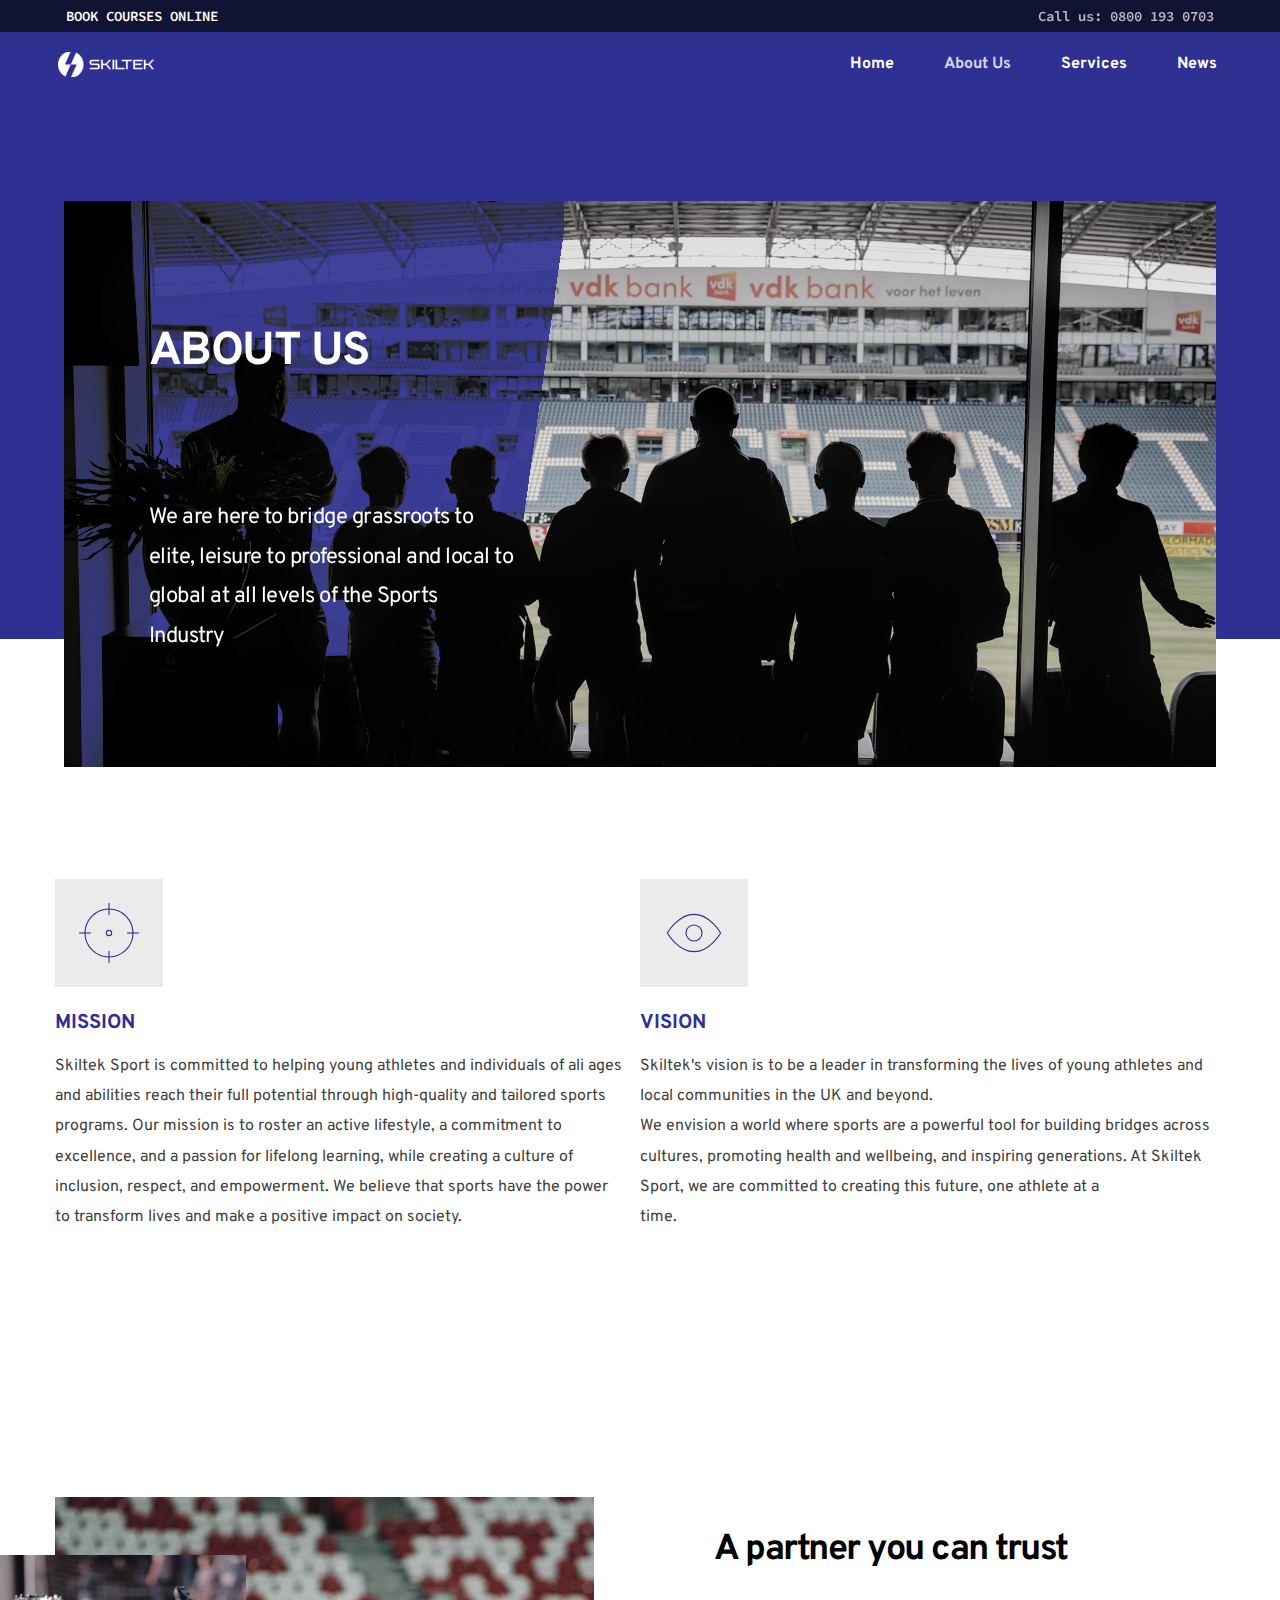
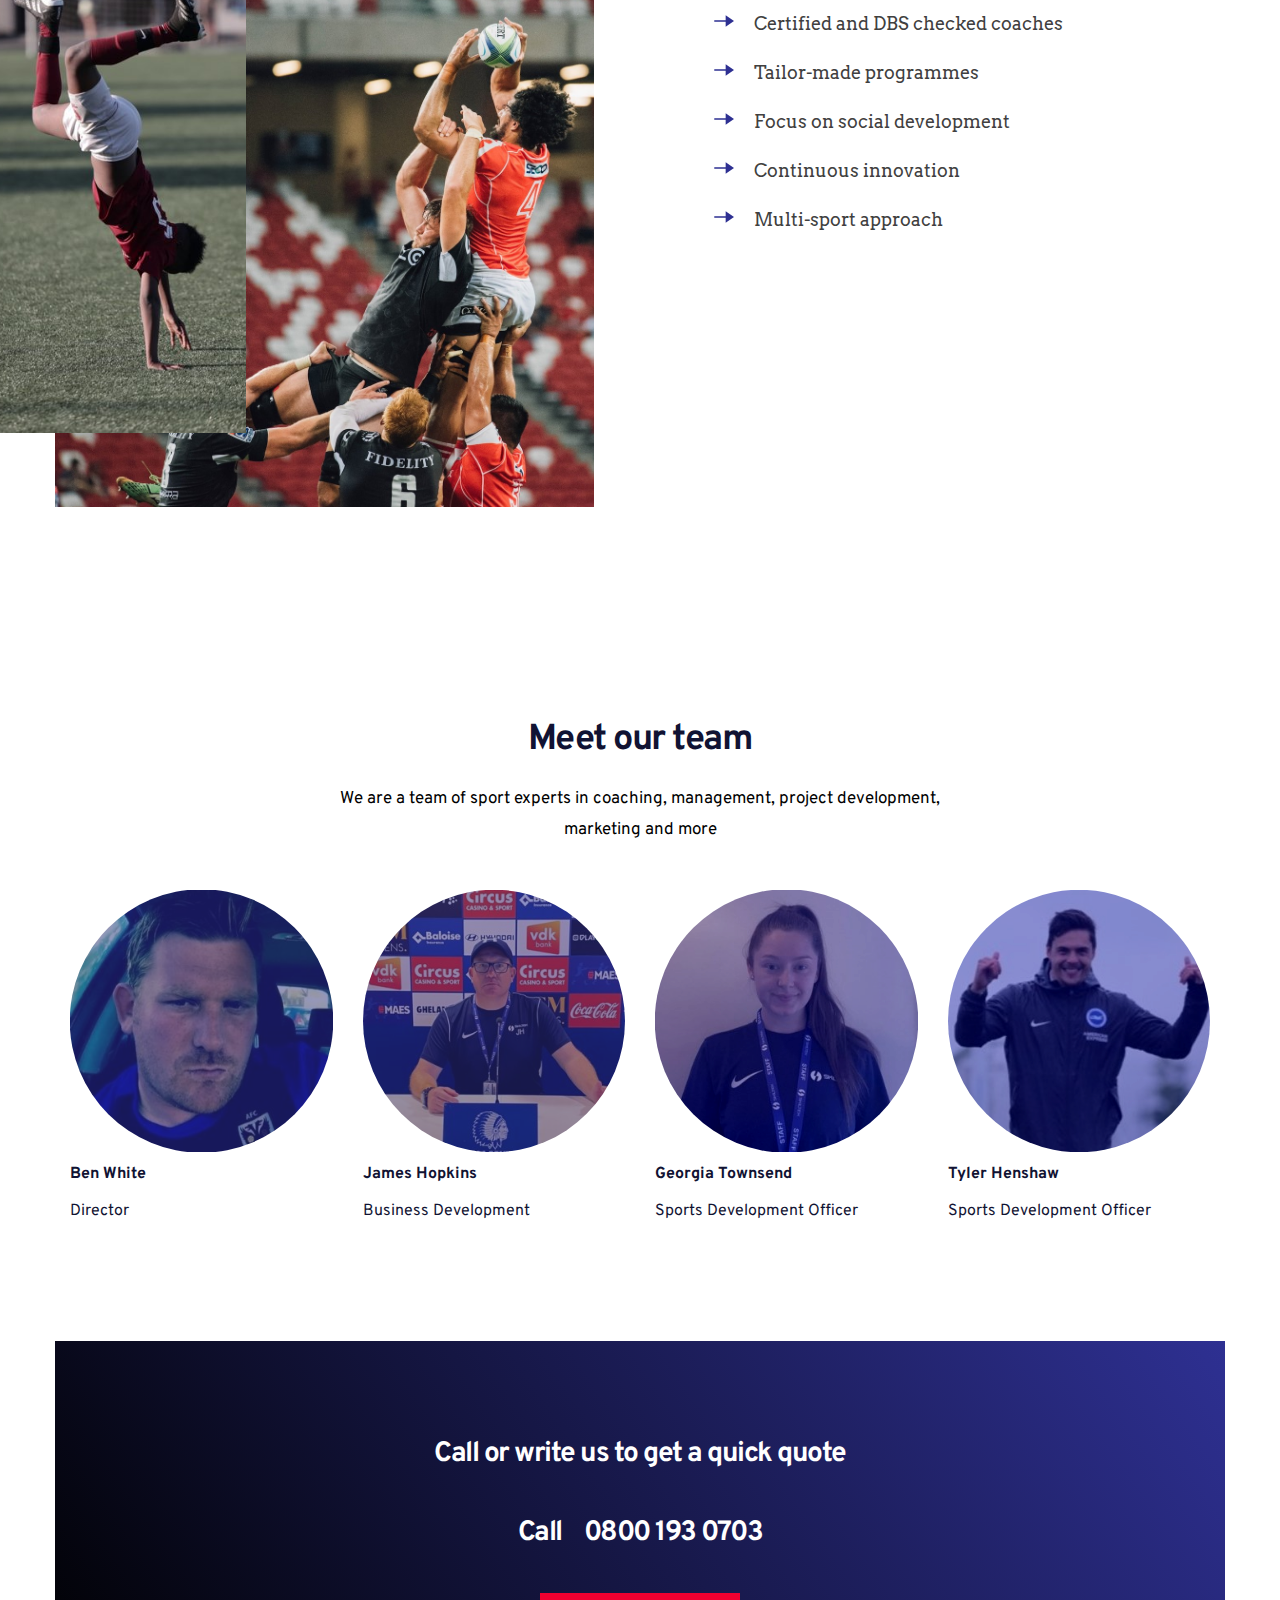
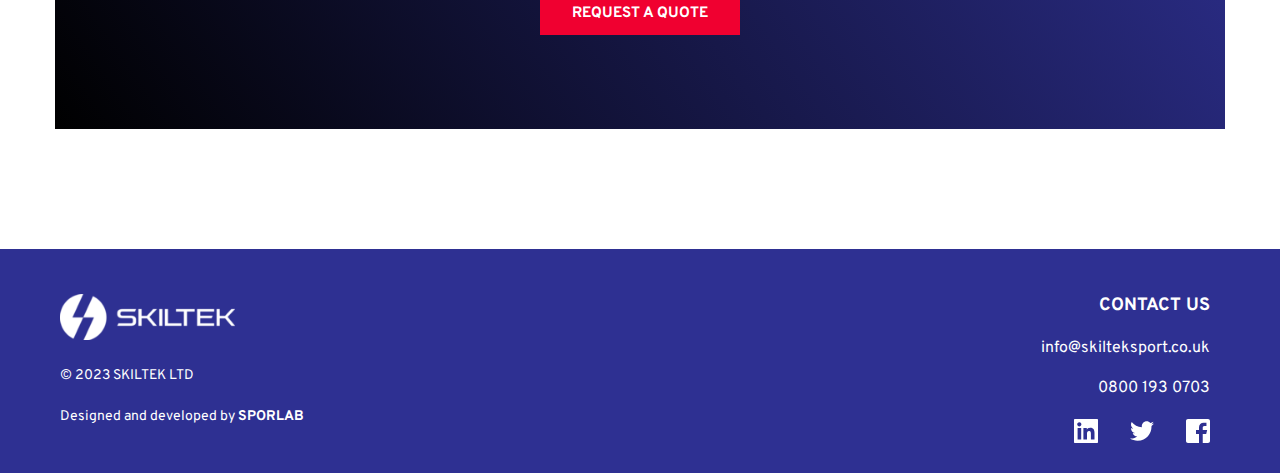
<file: about-us.html>
<!DOCTYPE html><html lang="en"><head><meta charset="utf-8"><link rel="apple-touch-icon-precomposed" href="https://a-cloud.b-cdn.net/media/iW=180iH=any/22fa0f36bac6209239e45f4b15ef10de.png"/><link rel="apple-touch-icon-precomposed" href="https://a-cloud.b-cdn.net/media/iW=256&iH=256/22fa0f36bac6209239e45f4b15ef10de.png"/><link rel="canonical" href="https://brizy-skiltek2023-5teyymvbc-sporlab.vercel.app/about-us" /><link rel="icon" href="https://a-cloud.b-cdn.net/media/iW=32&iH=any/a5a793f746d61f45959a245a1b2a6962.png" sizes="32x32"/><link rel="icon" href="https://a-cloud.b-cdn.net/media/iW=192&iH=any/a5a793f746d61f45959a245a1b2a6962.png" sizes="192x192"/><title>About Us | Skiltek Sport</title><meta name="description" content=""><meta property="og:title" content=""><meta property="og:description" content=""><meta property="og:url" content="https://brizy-skiltek2023-5teyymvbc-sporlab.vercel.app/about-us"><meta content="summary_large_image" name="twitter:card"><!-- ASSETS --><meta name="viewport" content="width=device-width, initial-scale=1"><link class="brz-link brz-link-bunny-fonts-prefetch" rel="dns-prefetch" href="//fonts.bunny.net"><link class="brz-link brz-link-bunny-fonts-preconnect" rel="preconnect" href="https://fonts.bunny.net/" crossorigin><link class="brz-link brz-link-cdn-preconnect" rel="preconnect" href="https://a-cloud.b-cdn.net" crossorigin><link href="https://fonts.bunny.net/css?family=Source Code Pro:200,200italic,300,300italic,regular,italic,500,500italic,600,600italic,700,700italic,900,900italic|Lato:100,100italic,300,300italic,regular,italic,700,700italic,900,900italic|Overpass:100,100italic,200,200italic,300,300italic,regular,italic,600,600italic,700,700italic,800,800italic,900,900italic|Arvo:regular,italic,700,700italic&subset=arabic,bengali,cyrillic,cyrillic-ext,devanagari,greek,greek-ext,gujarati,hebrew,khmer,korean,latin-ext,tamil,telugu,thai,vietnamese&display=swap" class="brz-link brz-link-google" type="text/css" rel="stylesheet"/><link href="assets/2d176347e684d79b4b6b191d43f2bd53.css" class="brz-link brz-link-preview-lib-pro" data-group="group-2" rel="stylesheet"/><link href="assets/5627025ff069c11c8ef0542a83cc7510.css" class="brz-link brz-link-preview-pro" rel="stylesheet"/><style class="brz-style"></style><style class="brz-style">.brz .brz-css-motmc {z-index: auto;margin: 0;}
.brz .brz-css-motmc.brz-section .brz-section__content {min-height: auto;display: flex;}
.brz .brz-css-motmc .brz-container {justify-content: center;}
.brz .brz-css-motmc > .slick-slider > .brz-slick-slider__dots {color: rgba(0,0,0,1);}
.brz .brz-css-motmc > .slick-slider > .brz-slick-slider__arrow {color: rgba(0,0,0,.7);}
@media (min-width:991px) {.brz .brz-css-motmc {display: block;}}
@media (min-width:991px) {.brz .brz-css-motmc > .slick-slider > .brz-slick-slider__arrow:hover {color: rgba(0,0,0,1);}}
@media (max-width:991px) and (min-width:768px) {.brz .brz-css-motmc {z-index: auto;margin: 0;}
	.brz .brz-css-motmc.brz-section .brz-section__content {min-height: auto;display: flex;}
	.brz .brz-css-motmc .brz-container {justify-content: center;}
	.brz .brz-css-motmc > .slick-slider > .brz-slick-slider__dots {color: rgba(0,0,0,1);}
	.brz .brz-css-motmc > .slick-slider > .brz-slick-slider__arrow {color: rgba(0,0,0,.7);}}
@media (max-width:991px) and (min-width:768px) {.brz .brz-css-motmc {display: block;}}
@media (max-width:767px) {.brz .brz-css-motmc {z-index: auto;margin: 0;}
	.brz .brz-css-motmc.brz-section .brz-section__content {min-height: auto;display: flex;}
	.brz .brz-css-motmc .brz-container {justify-content: center;}
	.brz .brz-css-motmc > .slick-slider > .brz-slick-slider__dots {color: rgba(0,0,0,1);}
	.brz .brz-css-motmc > .slick-slider > .brz-slick-slider__arrow {color: rgba(0,0,0,.7);}}
@media (max-width:767px) {.brz .brz-css-motmc {display: block;}}
.brz .brz-css-jfspk {padding: 75px 0px 75px 0px;}
.brz .brz-css-jfspk > .brz-bg {border: 0px solid rgba(102,115,141,0);border-radius: 0px;mix-blend-mode: normal;}
.brz .brz-css-jfspk > .brz-bg > .brz-bg-image {background-image: none;display: block;background-size: cover;background-repeat: no-repeat;}
.brz .brz-css-jfspk > .brz-bg > .brz-bg-image:after {content: "";background-image: none;}
.brz .brz-css-jfspk > .brz-bg > .brz-bg-color {background-color: rgba(0,0,0,0);background-image: none;}
.brz .brz-css-jfspk > .brz-bg > .brz-bg-map {display: none;}
.brz .brz-css-jfspk > .brz-bg > .brz-bg-video {display: none;}
.brz .brz-css-jfspk > .brz-bg > .brz-bg-shape__top {background-size: 100% 100px;height: 100px;transform: rotateX(0deg) rotateY(0deg);z-index: auto;}
.brz .brz-css-jfspk > .brz-bg > .brz-bg-shape__top::after {background-image: none;-webkit-mask-image: none;background-size: 100% 100px;height: 100px;}
.brz .brz-css-jfspk > .brz-bg > .brz-bg-shape__bottom {background-size: 100% 100px;height: 100px;transform: rotateX(-180deg) rotateY(-180deg);z-index: auto;}
.brz .brz-css-jfspk > .brz-bg > .brz-bg-shape__bottom::after {background-image: none;-webkit-mask-image: none;background-size: 100% 100px;height: 100px;}
@media (min-width:991px) {.brz .brz-css-jfspk > .brz-bg {transition-duration: .5s;transition-property: filter,box-shadow,background,border-radius,border-color;}
	.brz .brz-css-jfspk > .brz-bg > .brz-bg-image {background-attachment: scroll;transition-duration: .5s;transition-property: filter,box-shadow,background,border-radius,border-color;}
	.brz .brz-css-jfspk > .brz-bg > .brz-bg-color {transition-duration: .5s;transition-property: filter,box-shadow,background,border-radius,border-color;}
	.brz .brz-css-jfspk > .brz-bg > .brz-bg-map {transition-duration: .5s;transition-property: filter,box-shadow,background,border-radius,border-color;}
	.brz .brz-css-jfspk > .brz-bg > .brz-bg-video {transition-duration: .5s;transition-property: filter,box-shadow,background,border-radius,border-color;}}
@media (max-width:991px) and (min-width:768px) {.brz .brz-css-jfspk {padding: 50px 15px 50px 15px;}
	.brz .brz-css-jfspk > .brz-bg {border: 0px solid rgba(102,115,141,0);border-radius: 0px;mix-blend-mode: normal;}
	.brz .brz-css-jfspk > .brz-bg > .brz-bg-image {background-image: none;display: block;background-size: cover;background-repeat: no-repeat;}
	.brz .brz-css-jfspk > .brz-bg > .brz-bg-image:after {content: "";background-image: none;}
	.brz .brz-css-jfspk > .brz-bg > .brz-bg-color {background-color: rgba(0,0,0,0);background-image: none;}
	.brz .brz-css-jfspk > .brz-bg > .brz-bg-map {display: none;}
	.brz .brz-css-jfspk > .brz-bg > .brz-bg-video {display: none;}
	.brz .brz-css-jfspk > .brz-bg > .brz-bg-shape__top {background-size: 100% 100px;height: 100px;transform: rotateX(0deg) rotateY(0deg);z-index: auto;}
	.brz .brz-css-jfspk > .brz-bg > .brz-bg-shape__top::after {background-image: none;-webkit-mask-image: none;background-size: 100% 100px;height: 100px;}
	.brz .brz-css-jfspk > .brz-bg > .brz-bg-shape__bottom {background-size: 100% 100px;height: 100px;transform: rotateX(-180deg) rotateY(-180deg);z-index: auto;}
	.brz .brz-css-jfspk > .brz-bg > .brz-bg-shape__bottom::after {background-image: none;-webkit-mask-image: none;background-size: 100% 100px;height: 100px;}}
@media (max-width:991px) and (min-width:768px) {.brz .brz-css-jfspk > .brz-bg {transition-duration: .5s;transition-property: filter,box-shadow,background,border-radius,border-color;}
	.brz .brz-css-jfspk > .brz-bg > .brz-bg-image {transition-duration: .5s;transition-property: filter,box-shadow,background,border-radius,border-color;}
	.brz .brz-css-jfspk > .brz-bg > .brz-bg-color {transition-duration: .5s;transition-property: filter,box-shadow,background,border-radius,border-color;}
	.brz .brz-css-jfspk > .brz-bg > .brz-bg-map {transition-duration: .5s;transition-property: filter,box-shadow,background,border-radius,border-color;}
	.brz .brz-css-jfspk > .brz-bg > .brz-bg-video {transition-duration: .5s;transition-property: filter,box-shadow,background,border-radius,border-color;}}
@media (max-width:767px) {.brz .brz-css-jfspk {padding: 25px 15px 25px 15px;}
	.brz .brz-css-jfspk > .brz-bg {border: 0px solid rgba(102,115,141,0);border-radius: 0px;mix-blend-mode: normal;}
	.brz .brz-css-jfspk > .brz-bg > .brz-bg-image {background-image: none;display: block;background-size: cover;background-repeat: no-repeat;}
	.brz .brz-css-jfspk > .brz-bg > .brz-bg-image:after {content: "";background-image: none;}
	.brz .brz-css-jfspk > .brz-bg > .brz-bg-color {background-color: rgba(0,0,0,0);background-image: none;}
	.brz .brz-css-jfspk > .brz-bg > .brz-bg-map {display: none;}
	.brz .brz-css-jfspk > .brz-bg > .brz-bg-video {display: none;}
	.brz .brz-css-jfspk > .brz-bg > .brz-bg-shape__top {background-size: 100% 100px;height: 100px;transform: rotateX(0deg) rotateY(0deg);z-index: auto;}
	.brz .brz-css-jfspk > .brz-bg > .brz-bg-shape__top::after {background-image: none;-webkit-mask-image: none;background-size: 100% 100px;height: 100px;}
	.brz .brz-css-jfspk > .brz-bg > .brz-bg-shape__bottom {background-size: 100% 100px;height: 100px;transform: rotateX(-180deg) rotateY(-180deg);z-index: auto;}
	.brz .brz-css-jfspk > .brz-bg > .brz-bg-shape__bottom::after {background-image: none;-webkit-mask-image: none;background-size: 100% 100px;height: 100px;}}
@media (max-width:767px) {.brz .brz-css-jfspk > .brz-bg {transition-duration: .5s;transition-property: filter,box-shadow,background,border-radius,border-color;}
	.brz .brz-css-jfspk > .brz-bg > .brz-bg-image {transition-duration: .5s;transition-property: filter,box-shadow,background,border-radius,border-color;}
	.brz .brz-css-jfspk > .brz-bg > .brz-bg-color {transition-duration: .5s;transition-property: filter,box-shadow,background,border-radius,border-color;}
	.brz .brz-css-jfspk > .brz-bg > .brz-bg-map {transition-duration: .5s;transition-property: filter,box-shadow,background,border-radius,border-color;}
	.brz .brz-css-jfspk > .brz-bg > .brz-bg-video {transition-duration: .5s;transition-property: filter,box-shadow,background,border-radius,border-color;}}
.brz .brz-css-hjcfs {border: 0px solid transparent;}
@media (min-width:991px) {.brz .brz-css-hjcfs {max-width: calc(1 * var(--brz-section-container-max-width,1170px));}}
@media (max-width:991px) and (min-width:768px) {.brz .brz-css-hjcfs {border: 0px solid transparent;}}
@media (max-width:991px) and (min-width:768px) {.brz .brz-css-hjcfs {max-width: 100%;}}
@media (max-width:767px) {.brz .brz-css-hjcfs {border: 0px solid transparent;}}
@media (max-width:767px) {.brz .brz-css-hjcfs {max-width: 100%;}}
.brz .brz-css-ymccy {margin: 0;z-index: auto;align-items: flex-start;}
.brz .brz-css-ymccy > .brz-bg {border: 0px solid rgba(102,115,141,0);border-radius: 0px;box-shadow: none;max-width: 100%;mix-blend-mode: normal;}
.brz .brz-css-ymccy > .brz-bg > .brz-bg-image {background-image: none;display: block;}
.brz .brz-css-ymccy > .brz-bg > .brz-bg-image:after {content: "";background-image: none;}
.brz .brz-css-ymccy > .brz-bg > .brz-bg-color {background-color: rgba(0,0,0,0);background-image: none;}
.brz .brz-css-ymccy > .brz-bg > .brz-bg-map {display: none;}
.brz .brz-css-ymccy > .brz-bg > .brz-bg-video {display: none;}
.brz .brz-css-ymccy > .brz-row {border: 0px solid transparent;}
@media (min-width:991px) {.brz .brz-css-ymccy {min-height: auto;display: flex;}
	.brz .brz-css-ymccy > .brz-bg {transition-duration: .5s;transition-property: filter,box-shadow,background,border-radius,border-color;}
	.brz .brz-css-ymccy > .brz-bg > .brz-bg-image {transition-duration: .5s;transition-property: filter,box-shadow,background,border-radius,border-color;}
	.brz .brz-css-ymccy > .brz-bg > .brz-bg-color {transition-duration: .5s;transition-property: filter,box-shadow,background,border-radius,border-color;}
	.brz .brz-css-ymccy > .brz-bg > .brz-bg-video {transition-duration: .5s;transition-property: filter,box-shadow,background,border-radius,border-color;}
	.brz .brz-css-ymccy > .brz-row {transition-duration: .5s;transition-property: filter,box-shadow,background,border-radius,border-color;}}
@media (max-width:991px) and (min-width:768px) {.brz .brz-css-ymccy {margin: 0;z-index: auto;align-items: flex-start;}
	.brz .brz-css-ymccy > .brz-bg {border: 0px solid rgba(102,115,141,0);border-radius: 0px;box-shadow: none;max-width: 100%;mix-blend-mode: normal;}
	.brz .brz-css-ymccy > .brz-bg > .brz-bg-image {background-image: none;display: block;}
	.brz .brz-css-ymccy > .brz-bg > .brz-bg-image:after {content: "";background-image: none;}
	.brz .brz-css-ymccy > .brz-bg > .brz-bg-color {background-color: rgba(0,0,0,0);background-image: none;}
	.brz .brz-css-ymccy > .brz-bg > .brz-bg-map {display: none;}
	.brz .brz-css-ymccy > .brz-bg > .brz-bg-video {display: none;}
	.brz .brz-css-ymccy > .brz-row {border: 0px solid transparent;}}
@media (max-width:991px) and (min-width:768px) {.brz .brz-css-ymccy {min-height: auto;display: flex;}
	.brz .brz-css-ymccy > .brz-bg {transition-duration: .5s;transition-property: filter,box-shadow,background,border-radius,border-color;}
	.brz .brz-css-ymccy > .brz-bg > .brz-bg-image {transition-duration: .5s;transition-property: filter,box-shadow,background,border-radius,border-color;}
	.brz .brz-css-ymccy > .brz-bg > .brz-bg-color {transition-duration: .5s;transition-property: filter,box-shadow,background,border-radius,border-color;}
	.brz .brz-css-ymccy > .brz-bg > .brz-bg-video {transition-duration: .5s;transition-property: filter,box-shadow,background,border-radius,border-color;}
	.brz .brz-css-ymccy > .brz-row {flex-direction: row;flex-wrap: wrap;justify-content: flex-start;transition-duration: .5s;transition-property: filter,box-shadow,background,border-radius,border-color;}}
@media (max-width:767px) {.brz .brz-css-ymccy {margin: 0;z-index: auto;align-items: flex-start;}
	.brz .brz-css-ymccy > .brz-bg {border: 0px solid rgba(102,115,141,0);border-radius: 0px;box-shadow: none;max-width: 100%;mix-blend-mode: normal;}
	.brz .brz-css-ymccy > .brz-bg > .brz-bg-image {background-image: none;display: block;}
	.brz .brz-css-ymccy > .brz-bg > .brz-bg-image:after {content: "";background-image: none;}
	.brz .brz-css-ymccy > .brz-bg > .brz-bg-color {background-color: rgba(0,0,0,0);background-image: none;}
	.brz .brz-css-ymccy > .brz-bg > .brz-bg-map {display: none;}
	.brz .brz-css-ymccy > .brz-bg > .brz-bg-video {display: none;}
	.brz .brz-css-ymccy > .brz-row {border: 0px solid transparent;}}
@media (max-width:767px) {.brz .brz-css-ymccy {min-height: auto;display: flex;}
	.brz .brz-css-ymccy > .brz-bg {transition-duration: .5s;transition-property: filter,box-shadow,background,border-radius,border-color;}
	.brz .brz-css-ymccy > .brz-bg > .brz-bg-image {transition-duration: .5s;transition-property: filter,box-shadow,background,border-radius,border-color;}
	.brz .brz-css-ymccy > .brz-bg > .brz-bg-color {transition-duration: .5s;transition-property: filter,box-shadow,background,border-radius,border-color;}
	.brz .brz-css-ymccy > .brz-bg > .brz-bg-video {transition-duration: .5s;transition-property: filter,box-shadow,background,border-radius,border-color;}
	.brz .brz-css-ymccy > .brz-row {flex-direction: row;flex-wrap: wrap;justify-content: flex-start;transition-duration: .5s;transition-property: filter,box-shadow,background,border-radius,border-color;}}
.brz .brz-css-pwpke {padding: 10px;max-width: 100%;}
@media (max-width:991px) and (min-width:768px) {.brz .brz-css-pwpke {padding: 0;max-width: 100%;}}
@media (max-width:767px) {.brz .brz-css-pwpke {padding: 0;max-width: 100%;}}
.brz .brz-css-yhuoc {z-index: auto;flex: 1 1 50%;max-width: 50%;justify-content: flex-start;}
.brz .brz-css-yhuoc > .brz-bg {border: 0px solid rgba(102,115,141,0);border-radius: 0px;box-shadow: none;margin: 0;mix-blend-mode: normal;}
.brz .brz-css-yhuoc > .brz-bg > .brz-bg-image {background-image: none;display: block;}
.brz .brz-css-yhuoc > .brz-bg > .brz-bg-image:after {content: "";background-image: none;}
.brz .brz-css-yhuoc > .brz-bg > .brz-bg-color {background-color: rgba(0,0,0,0);background-image: none;}
.brz .brz-css-yhuoc > .brz-bg > .brz-bg-map {display: none;}
.brz .brz-css-yhuoc > .brz-bg > .brz-bg-video {display: none;}
@media (min-width:991px) {.brz .brz-css-yhuoc > .brz-bg {transition-duration: .5s;transition-property: filter,box-shadow,background,border-radius,border-color;}
	.brz .brz-css-yhuoc > .brz-bg > .brz-bg-image {transition-duration: .5s;transition-property: filter,box-shadow,background,border-radius,border-color;}
	.brz .brz-css-yhuoc > .brz-bg > .brz-bg-color {transition-duration: .5s;transition-property: filter,box-shadow,background,border-radius,border-color;}}
@media (max-width:991px) and (min-width:768px) {.brz .brz-css-yhuoc {z-index: auto;flex: 1 1 50%;max-width: 50%;justify-content: flex-start;}
	.brz .brz-css-yhuoc > .brz-bg {border: 0px solid rgba(102,115,141,0);border-radius: 0px;box-shadow: none;margin: 0;mix-blend-mode: normal;}
	.brz .brz-css-yhuoc > .brz-bg > .brz-bg-image {background-image: none;display: block;}
	.brz .brz-css-yhuoc > .brz-bg > .brz-bg-image:after {content: "";background-image: none;}
	.brz .brz-css-yhuoc > .brz-bg > .brz-bg-color {background-color: rgba(0,0,0,0);background-image: none;}
	.brz .brz-css-yhuoc > .brz-bg > .brz-bg-map {display: none;}
	.brz .brz-css-yhuoc > .brz-bg > .brz-bg-video {display: none;}}
@media (max-width:991px) and (min-width:768px) {.brz .brz-css-yhuoc > .brz-bg {transition-duration: .5s;transition-property: filter,box-shadow,background,border-radius,border-color;}
	.brz .brz-css-yhuoc > .brz-bg > .brz-bg-image {transition-duration: .5s;transition-property: filter,box-shadow,background,border-radius,border-color;}
	.brz .brz-css-yhuoc > .brz-bg > .brz-bg-color {transition-duration: .5s;transition-property: filter,box-shadow,background,border-radius,border-color;}}
@media (max-width:767px) {.brz .brz-css-yhuoc {z-index: auto;flex: 1 1 100%;max-width: 100%;justify-content: flex-start;}
	.brz .brz-css-yhuoc > .brz-bg {border: 0px solid rgba(102,115,141,0);border-radius: 0px;box-shadow: none;margin: 10px 0px 10px 0px;mix-blend-mode: normal;}
	.brz .brz-css-yhuoc > .brz-bg > .brz-bg-image {background-image: none;display: block;}
	.brz .brz-css-yhuoc > .brz-bg > .brz-bg-image:after {content: "";background-image: none;}
	.brz .brz-css-yhuoc > .brz-bg > .brz-bg-color {background-color: rgba(0,0,0,0);background-image: none;}
	.brz .brz-css-yhuoc > .brz-bg > .brz-bg-map {display: none;}
	.brz .brz-css-yhuoc > .brz-bg > .brz-bg-video {display: none;}}
@media (max-width:767px) {.brz .brz-css-yhuoc > .brz-bg {transition-duration: .5s;transition-property: filter,box-shadow,background,border-radius,border-color;}
	.brz .brz-css-yhuoc > .brz-bg > .brz-bg-image {transition-duration: .5s;transition-property: filter,box-shadow,background,border-radius,border-color;}
	.brz .brz-css-yhuoc > .brz-bg > .brz-bg-color {transition-duration: .5s;transition-property: filter,box-shadow,background,border-radius,border-color;}}
.brz .brz-css-lowkk {z-index: auto;margin: 0;border: 0px solid transparent;padding: 5px 15px 5px 15px;min-height: auto;}
@media (min-width:991px) {.brz .brz-css-lowkk {display: flex;transition-duration: .5s;transition-property: filter,box-shadow,background,border-radius,border-color;}}
@media (max-width:991px) and (min-width:768px) {.brz .brz-css-lowkk {z-index: auto;margin: 0;border: 0px solid transparent;padding: 5px 15px 5px 15px;min-height: auto;}}
@media (max-width:991px) and (min-width:768px) {.brz .brz-css-lowkk {display: flex;transition-duration: .5s;transition-property: filter,box-shadow,background,border-radius,border-color;}}
@media (max-width:767px) {.brz .brz-css-lowkk {z-index: auto;margin: 10px 0px 10px 0px;border: 0px solid transparent;padding: 0;min-height: auto;}}
@media (max-width:767px) {.brz .brz-css-lowkk {display: flex;transition-duration: .5s;transition-property: filter,box-shadow,background,border-radius,border-color;}}
.brz .brz-css-oqtew {padding: 0;margin: 10px 0px 10px 0px;justify-content: center;position: relative;}
.brz .brz-css-oqtew .brz-hover-animation {justify-content: center;}
@media (min-width:991px) {.brz .brz-css-oqtew {display: flex;z-index: auto;position: relative;}}
@media (max-width:991px) and (min-width:768px) {.brz .brz-css-oqtew {padding: 0;margin: 10px 0px 10px 0px;justify-content: center;position: relative;}
	.brz .brz-css-oqtew .brz-hover-animation {justify-content: center;}}
@media (max-width:991px) and (min-width:768px) {.brz .brz-css-oqtew {display: flex;z-index: auto;position: relative;}}
@media (max-width:767px) {.brz .brz-css-oqtew {padding: 0;margin: 10px 0px 10px 0px;justify-content: center;position: relative;}
	.brz .brz-css-oqtew .brz-hover-animation {justify-content: center;}}
@media (max-width:767px) {.brz .brz-css-oqtew {display: flex;z-index: auto;position: relative;}}
.brz .brz-css-wekqc {width: 100%;mix-blend-mode: normal;}
@media (max-width:991px) and (min-width:768px) {.brz .brz-css-wekqc {width: 100%;mix-blend-mode: normal;}}
@media (max-width:767px) {.brz .brz-css-wekqc {width: 100%;mix-blend-mode: normal;}}
.brz .brz-css-euquv:not(.brz-image--hovered) {max-width: 17%;}
.brz .brz-css-euquv {height: auto;box-shadow: none;border: 0px solid rgba(102,115,141,0);border-radius: 0px;}
.brz .brz-css-euquv .brz-picture:after {box-shadow: none;background-color: rgba(255,255,255,0);background-image: none;border-radius: 0px;}
.brz .brz-css-euquv .brz-picture {-webkit-mask-image: none;mask-image: none;}
@media (min-width:991px) {.brz .brz-css-euquv {transition-duration: .5s;transition-property: filter,box-shadow,background,border-radius,border-color;}
	.brz .brz-css-euquv .brz-picture:after {transition-duration: .5s;transition-property: filter,box-shadow,background,border-radius,border-color;}
	.brz .brz-css-euquv .brz-picture {transition-duration: .5s;transition-property: filter,box-shadow,background,border-radius,border-color;}}
@media (max-width:991px) and (min-width:768px) {.brz .brz-css-euquv:not(.brz-image--hovered) {max-width: 27%;}
	.brz .brz-css-euquv {height: auto;box-shadow: none;border: 0px solid rgba(102,115,141,0);border-radius: 0px;}
	.brz .brz-css-euquv .brz-picture:after {box-shadow: none;background-color: rgba(255,255,255,0);background-image: none;border-radius: 0px;}
	.brz .brz-css-euquv .brz-picture {-webkit-mask-image: none;mask-image: none;}}
@media (max-width:991px) and (min-width:768px) {.brz .brz-css-euquv {transition-duration: .5s;transition-property: filter,box-shadow,background,border-radius,border-color;}
	.brz .brz-css-euquv .brz-picture:after {transition-duration: .5s;transition-property: filter,box-shadow,background,border-radius,border-color;}
	.brz .brz-css-euquv .brz-picture {transition-duration: .5s;transition-property: filter,box-shadow,background,border-radius,border-color;}}
@media (max-width:767px) {.brz .brz-css-euquv:not(.brz-image--hovered) {max-width: 50%;}
	.brz .brz-css-euquv {height: auto;box-shadow: none;border: 0px solid rgba(102,115,141,0);border-radius: 0px;}
	.brz .brz-css-euquv .brz-picture:after {box-shadow: none;background-color: rgba(255,255,255,0);background-image: none;border-radius: 0px;}
	.brz .brz-css-euquv .brz-picture {-webkit-mask-image: none;mask-image: none;}}
@media (max-width:767px) {.brz .brz-css-euquv {transition-duration: .5s;transition-property: filter,box-shadow,background,border-radius,border-color;}
	.brz .brz-css-euquv .brz-picture:after {transition-duration: .5s;transition-property: filter,box-shadow,background,border-radius,border-color;}
	.brz .brz-css-euquv .brz-picture {transition-duration: .5s;transition-property: filter,box-shadow,background,border-radius,border-color;}}
.brz .brz-css-rzlzk.brz-hover-animation__container {max-width: 17%;}
@media (max-width:991px) and (min-width:768px) {.brz .brz-css-rzlzk.brz-hover-animation__container {max-width: 27%;}}
@media (max-width:767px) {.brz .brz-css-rzlzk.brz-hover-animation__container {max-width: 50%;}}
.brz .brz-css-vwodz {padding-top: 25.2535%;}
.brz .brz-css-vwodz > .brz-img {position: absolute;width: 100%;}
@media (max-width:991px) and (min-width:768px) {.brz .brz-css-vwodz {padding-top: 27.3697%;}
	.brz .brz-css-vwodz > .brz-img {position: absolute;width: 100%;}}
@media (max-width:767px) {.brz .brz-css-vwodz {padding-top: 26.7766%;}
	.brz .brz-css-vwodz > .brz-img {position: absolute;width: 100%;}}
@media (min-width:991px) {.brz .brz-css-wvegf .brz-mm-menu__icon {display: none;font-size: 18px;color: rgba(51,51,51,1);transition-duration: .5s;transition-property: filter,color,background,border-color,box-shadow;}
	.brz .brz-css-wvegf .brz-menu {display: flex;}}
@media (max-width:991px) and (min-width:768px) {.brz .brz-css-wvegf .brz-mm-menu__icon {display: flex;font-size: 18px;color: rgba(51,51,51,1);transition-duration: .5s;transition-property: filter,color,background,border-color,box-shadow;}
	.brz .brz-css-wvegf .brz-menu {display: none;}}
@media (max-width:767px) {.brz .brz-css-wvegf .brz-mm-menu__icon {display: flex;font-size: 18px;color: rgba(51,51,51,1);transition-duration: .5s;transition-property: filter,color,background,border-color,box-shadow;}
	.brz .brz-css-wvegf .brz-menu {display: none;}}
.brz .brz-css-dejgx .brz-menu__ul {font-family: var(--brz-buttonfontfamily);color: rgba(0,0,0,1);}
.brz .brz-css-dejgx .brz-menu__ul:not(.brz-mm-listview) {display: flex;flex-wrap: wrap;justify-content: inherit;align-items: center;max-width: none;margin: 0px -5px 0px -5px;}
.brz .brz-css-dejgx .brz-menu__ul > .brz-menu__item > .brz-a {flex-flow: row nowrap;}
.brz .brz-css-dejgx .brz-menu__ul > .brz-menu__item > .brz-a {color: rgba(0,0,0,1);background-color: rgba(255,255,255,0);padding: 0px 5px 0px 5px;}
.brz .brz-css-dejgx .brz-menu__ul > .brz-menu__item.brz-menu__item--opened > .brz-a {color: rgba(0,0,0,1);background-color: rgba(255,255,255,0);}
.brz .brz-css-dejgx .brz-menu__ul > .brz-menu__item.brz-menu__item--opened {color: rgba(0,0,0,1);background-color: transparent;border: 0px solid rgba(85,85,85,1);}
.brz .brz-css-dejgx .brz-menu__ul > .brz-menu__item.brz-menu__item--current:not(.brz-menu__item.brz-menu__item--current:active) {color: rgba(0,0,0,1);background-color: rgba(255,255,255,0);border: 0px solid rgba(85,85,85,1);}
.brz .brz-css-dejgx .brz-menu__ul > .brz-menu__item.brz-menu__item--current > .brz-a:not(.brz-a:active) {color: rgba(0,0,0,1);background-color: rgba(255,255,255,0);}
.brz .brz-css-dejgx .brz-menu__item__icon {margin: 0 15px 0 0;}
.brz .brz-css-dejgx .brz-menu__ul > .brz-menu__item {color: rgba(0,0,0,1);background-color: transparent;border: 0px solid rgba(85,85,85,1);border-radius: 0px;}
.brz .brz-css-dejgx .brz-menu__ul > .brz-menu__item > a {border-radius: 0px;}
.brz .brz-css-dejgx .brz-mm-menu__item {font-family: var(--brz-buttonfontfamily);color: rgba(255,255,255,1);border-color: rgba(85,85,85,1);}
.brz nav.brz-mm-menu.brz-css-dejgx {background-color: rgba(51,51,51,.8);}
.brz .brz-css-dejgx.brz-mm-menu .brz-mm-menu__item .brz-mm-listitem__text {padding: 10px 20px 10px 20px;flex-flow: row nowrap;}
.brz .brz-css-dejgx .brz-mm-menu__item:hover > .brz-mm-listitem__text {color: rgba(255,255,255,1);}
.brz .brz-css-dejgx .brz-mm-navbar {color: rgba(255,255,255,1);}
.brz .brz-css-dejgx .brz-mm-menu__item.brz-mm-listitem_opened {color: rgba(255,255,255,1);}
.brz .brz-css-dejgx.brz-mm-menu.brz-mm-menu_theme-dark .brz-mm-panels, .brz .brz-css-dejgx .brz-mm-panels > .brz-mm-panel:before {background-image: none;background-color: rgba(51,51,51,.8);}
.brz .brz-css-dejgx.brz-mm-menu.brz-mm-menu_theme-dark .brz-mm-panels, .brz .brz-css-dejgx .brz-mm-panels > .brz-mm-panel {background-color: rgba(51,51,51,.8);}
.brz .brz-css-dejgx .brz-mm-panels > .brz-mm-panel {background-image: none;}
.brz .brz-css-dejgx.brz-mm-menu.brz-mm-menu_theme-dark .brz-mm-navbar.brz-mm-listitem .brz-mm-listitem_opened > .brz-mm-listitem__text:after {border-color: rgba(85,85,85,1);}
.brz .brz-css-dejgx .brz-mm-listitem {border-color: rgba(85,85,85,1);}
.brz .brz-css-dejgx .brz-mm-menu__item.brz-mm-menu__item--current:not(.brz-mm-menu__item.brz-mm-menu__item--current:active) {color: rgba(255,255,255,1);}
.brz .brz-css-dejgx .brz-mm-menu__item.brz-mm-menu__item--current:not(brz-mm-menu__item.brz-mm-menu__item--current:active):hover > .brz-mm-listitem__text {color: rgba(255,255,255,1);}
.brz .brz-css-dejgx .brz-menu__sub-menu {font-family: var(--brz-buttonfontfamily);color: rgba(255,255,255,1);background-color: rgba(51,51,51,1);box-shadow: none;border-radius: 0px;}
.brz .brz-css-dejgx .brz-menu__sub-menu .brz-a {flex-flow: row nowrap;}
.brz .brz-css-dejgx .brz-menu__sub-menu .brz-a:hover {color: rgba(255,255,255,1);}
.brz .brz-css-dejgx .brz-menu__sub-item__icon {margin: 0 15px 0 0;font-size: 12px;}
.brz .brz-css-dejgx .brz-menu__dropdown > .brz-menu__item.brz-menu__item--current > .brz-a {color: rgba(255,255,255,1);}
.brz .brz-css-dejgx .brz-menu__dropdown > .brz-menu__item.brz-menu__item--current {background-color: rgba(51,51,51,1);}
.brz .brz-css-dejgx .brz-menu__dropdown > .brz-menu__item.brz-menu__item--current:hover {background-color: rgba(51,51,51,1);}
.brz .brz-css-dejgx .brz-menu__item--current .brz-menu__sub-menu {box-shadow: none;}
.brz .brz-css-dejgx .brz-menu__item-dropdown .brz-menu__item {background-color: rgba(51,51,51,1);color: rgba(255,255,255,1);}
.brz .brz-css-dejgx .brz-menu__dropdown .brz-menu__item-dropdown .brz-a:hover:after {border-color: rgba(255,255,255,1);}
.brz .brz-css-dejgx .brz-menu__dropdown > .brz-menu__item {border-bottom: 1px solid rgba(85,85,85,1);}
@media (min-width:991px) {.brz .brz-css-dejgx .brz-menu__ul {font-size: var(--brz-buttonfontsize);font-weight: var(--brz-buttonfontweight);line-height: var(--brz-buttonlineheight);letter-spacing: var(--brz-buttonletterspacing);transition-duration: .5s;transition-property: filter,color,background,border-color,box-shadow;}
	.brz .brz-css-dejgx .brz-menu__ul > .brz-menu__item > .brz-a {transition-duration: .5s;transition-property: filter,color,background,border-color,box-shadow;}
	.brz .brz-css-dejgx .brz-menu__ul > .brz-menu__item.brz-menu__item--opened > .brz-a {transition-duration: .5s;transition-property: filter,color,background,border-color,box-shadow;}
	.brz .brz-css-dejgx .brz-menu__ul > .brz-menu__item.brz-menu__item--opened {transition-duration: .5s;transition-property: filter,color,background,border-color,box-shadow;}
	.brz .brz-css-dejgx .brz-menu__ul > .brz-menu__item.brz-menu__item--current:not(.brz-menu__item.brz-menu__item--current:active) {transition-duration: .5s;transition-property: filter,color,background,border-color,box-shadow;}
	.brz .brz-css-dejgx .brz-menu__ul > .brz-menu__item.brz-menu__item--current > .brz-a:not(.brz-a:active) {transition-duration: .5s;transition-property: filter,color,background,border-color,box-shadow;}
	.brz .brz-css-dejgx .brz-menu__item__icon {font-size: 12px;}
	.brz .brz-css-dejgx .brz-menu__ul > .brz-menu__item {padding-top: 0px;padding-bottom: 0px;margin-right: 5px;margin-left: 5px;transition-duration: .5s;transition-property: filter,color,background,border-color,box-shadow;}
	.brz .brz-css-dejgx .brz-mm-menu__item {font-size: var(--brz-buttonfontsize);font-weight: var(--brz-buttonfontweight);line-height: var(--brz-buttonlineheight);letter-spacing: var(--brz-buttonletterspacing);transition-duration: .5s;transition-property: filter,color,background,border-color,box-shadow;}
	.brz nav.brz-mm-menu.brz-css-dejgx {transition-duration: .5s;transition-property: filter,color,background,border-color,box-shadow;}
	.brz .brz-css-dejgx .brz-mm-menu__item:hover > .brz-mm-listitem__text {transition-duration: .5s;transition-property: filter,color,background,border-color,box-shadow;}
	.brz .brz-css-dejgx .brz-mm-menu__item .brz-a {justify-content: flex-start;}
	.brz .brz-css-dejgx .brz-mm-menu__item__icon {margin: 0 15px 0 0;font-size: 12px;}
	.brz .brz-css-dejgx .brz-mm-navbar {font-family: var(--brz-buttonfontfamily);font-size: var(--brz-buttonfontsize);font-weight: var(--brz-buttonfontweight);line-height: var(--brz-buttonlineheight);letter-spacing: var(--brz-buttonletterspacing);border-color: rgba(85,85,85,1);transition-duration: .5s;transition-property: filter,color,background,border-color,box-shadow;}
	.brz .brz-css-dejgx .brz-mm-menu__item.brz-mm-listitem_opened {transition-duration: .5s;transition-property: filter,color,background,border-color,box-shadow;}
	.brz .brz-css-dejgx.brz-mm-menu .brz-mm-listitem_vertical .brz-mm-btn_next {height: calc(var(--brz-buttonlineheight) * var(--brz-buttonfontsize) + 10px + 10px);padding-right: 20px;}
	.brz .brz-css-dejgx.brz-mm-menu.brz-mm-menu_theme-dark .brz-mm-panels, .brz .brz-css-dejgx .brz-mm-panels > .brz-mm-panel:before {transition-duration: .5s;transition-property: filter,color,background,border-color,box-shadow;}
	.brz .brz-css-dejgx.brz-mm-menu.brz-mm-menu_theme-dark .brz-mm-panels, .brz .brz-css-dejgx .brz-mm-panels > .brz-mm-panel {transition-duration: .5s;transition-property: filter,color,background,border-color,box-shadow;}
	.brz .brz-css-dejgx.brz-mm-menu.brz-mm-menu_theme-dark .brz-mm-navbar.brz-mm-listitem .brz-mm-listitem_opened > .brz-mm-listitem__text:after {transition-duration: .5s;transition-property: filter,color,background,border-color,box-shadow;}
	.brz .brz-css-dejgx .brz-mm-listitem {transition-duration: .5s;transition-property: filter,color,background,border-color,box-shadow;}
	.brz .brz-css-dejgx .brz-menu__sub-menu {font-size: var(--brz-buttonfontsize);font-weight: var(--brz-buttonfontweight);line-height: var(--brz-buttonlineheight);letter-spacing: var(--brz-buttonletterspacing);transition-duration: .5s;transition-property: filter,color,background,border-color,box-shadow;}
	.brz .brz-css-dejgx .brz-menu__sub-menu .brz-a:hover {transition-duration: .5s;transition-property: filter,color,background,border-color,box-shadow;}
	.brz .brz-css-dejgx .brz-menu__dropdown > .brz-menu__item.brz-menu__item--current > .brz-a {transition-duration: .5s;transition-property: filter,color,background,border-color,box-shadow;}
	.brz .brz-css-dejgx .brz-menu__dropdown > .brz-menu__item.brz-menu__item--current {transition-duration: .5s;transition-property: filter,color,background,border-color,box-shadow;}
	.brz .brz-css-dejgx .brz-menu__dropdown > .brz-menu__item.brz-menu__item--current:hover {transition-duration: .5s;transition-property: filter,color,background,border-color,box-shadow;}
	.brz .brz-css-dejgx .brz-menu__item--current .brz-menu__sub-menu {transition-duration: .5s;transition-property: filter,color,background,border-color,box-shadow;}
	.brz .brz-css-dejgx .brz-menu__item-dropdown .brz-menu__item {transition-duration: .5s;transition-property: filter,color,background,border-color,box-shadow;}
	.brz .brz-css-dejgx .brz-menu__dropdown .brz-menu__item-dropdown .brz-a:hover:after {transition-duration: .5s;transition-property: filter,color,background,border-color,box-shadow;}
	.brz .brz-css-dejgx .brz-menu__dropdown {position: absolute;top: 0;width: 305px;}
	.brz .brz-css-dejgx [data-popper-placement='left-start'] {right: calc(100% + 5px);}
	.brz .brz-css-dejgx [data-popper-placement='right-start'] {left: calc(100% + 5px);}
	.brz .brz-css-dejgx > .brz-menu__ul > .brz-menu__item-dropdown > .brz-menu__dropdown {top: calc(100% + 5px);width: 300px;}
	.brz .brz-css-dejgx > .brz-menu__ul > .brz-menu__item-dropdown > [data-popper-placement='left-start'] {right: 0;}
	.brz .brz-css-dejgx > .brz-menu__ul > .brz-menu__item-dropdown > [data-popper-placement='right-start'] {left: 0;}
	.brz .brz-css-dejgx .brz-mega-menu__dropdown {display: none;}}
@media (max-width:991px) and (min-width:768px) {.brz .brz-css-dejgx .brz-menu__ul {font-family: var(--brz-buttonfontfamily);color: rgba(0,0,0,1);}
	.brz .brz-css-dejgx .brz-menu__ul:not(.brz-mm-listview) {display: flex;flex-wrap: wrap;justify-content: inherit;align-items: center;max-width: none;margin: 0px -5px 0px -5px;}
	.brz .brz-css-dejgx .brz-menu__ul > .brz-menu__item > .brz-a {flex-flow: row nowrap;}
	.brz .brz-css-dejgx .brz-menu__ul > .brz-menu__item > .brz-a {color: rgba(0,0,0,1);background-color: rgba(255,255,255,0);padding: 0px 5px 0px 5px;}
	.brz .brz-css-dejgx .brz-menu__ul > .brz-menu__item.brz-menu__item--opened > .brz-a {color: rgba(0,0,0,1);background-color: rgba(255,255,255,0);}
	.brz .brz-css-dejgx .brz-menu__ul > .brz-menu__item.brz-menu__item--opened {color: rgba(0,0,0,1);background-color: transparent;border: 0px solid rgba(85,85,85,1);}
	.brz .brz-css-dejgx .brz-menu__ul > .brz-menu__item.brz-menu__item--current:not(.brz-menu__item.brz-menu__item--current:active) {color: rgba(0,0,0,1);background-color: rgba(255,255,255,0);border: 0px solid rgba(85,85,85,1);}
	.brz .brz-css-dejgx .brz-menu__ul > .brz-menu__item.brz-menu__item--current > .brz-a:not(.brz-a:active) {color: rgba(0,0,0,1);background-color: rgba(255,255,255,0);}
	.brz .brz-css-dejgx .brz-menu__item__icon {margin: 0 15px 0 0;}
	.brz .brz-css-dejgx .brz-menu__ul > .brz-menu__item {color: rgba(0,0,0,1);background-color: transparent;border: 0px solid rgba(85,85,85,1);border-radius: 0px;}
	.brz .brz-css-dejgx .brz-menu__ul > .brz-menu__item > a {border-radius: 0px;}
	.brz .brz-css-dejgx .brz-mm-menu__item {font-family: var(--brz-buttonfontfamily);color: rgba(255,255,255,1);border-color: rgba(85,85,85,1);}
	.brz nav.brz-mm-menu.brz-css-dejgx {background-color: rgba(51,51,51,.8);}
	.brz .brz-css-dejgx.brz-mm-menu .brz-mm-menu__item .brz-mm-listitem__text {padding: 10px 20px 10px 20px;flex-flow: row nowrap;}
	.brz .brz-css-dejgx .brz-mm-menu__item:hover > .brz-mm-listitem__text {color: rgba(255,255,255,1);}
	.brz .brz-css-dejgx .brz-mm-navbar {color: rgba(255,255,255,1);}
	.brz .brz-css-dejgx .brz-mm-menu__item.brz-mm-listitem_opened {color: rgba(255,255,255,1);}
	.brz .brz-css-dejgx.brz-mm-menu.brz-mm-menu_theme-dark .brz-mm-panels, .brz .brz-css-dejgx .brz-mm-panels > .brz-mm-panel:before {background-image: none;background-color: rgba(51,51,51,.8);}
	.brz .brz-css-dejgx.brz-mm-menu.brz-mm-menu_theme-dark .brz-mm-panels, .brz .brz-css-dejgx .brz-mm-panels > .brz-mm-panel {background-color: rgba(51,51,51,.8);}
	.brz .brz-css-dejgx .brz-mm-panels > .brz-mm-panel {background-image: none;}
	.brz .brz-css-dejgx.brz-mm-menu.brz-mm-menu_theme-dark .brz-mm-navbar.brz-mm-listitem .brz-mm-listitem_opened > .brz-mm-listitem__text:after {border-color: rgba(85,85,85,1);}
	.brz .brz-css-dejgx .brz-mm-listitem {border-color: rgba(85,85,85,1);}
	.brz .brz-css-dejgx .brz-mm-menu__item.brz-mm-menu__item--current:not(.brz-mm-menu__item.brz-mm-menu__item--current:active) {color: rgba(255,255,255,1);}
	.brz .brz-css-dejgx .brz-mm-menu__item.brz-mm-menu__item--current:not(brz-mm-menu__item.brz-mm-menu__item--current:active):hover > .brz-mm-listitem__text {color: rgba(255,255,255,1);}
	.brz .brz-css-dejgx .brz-menu__sub-menu {font-family: var(--brz-buttonfontfamily);color: rgba(255,255,255,1);background-color: rgba(51,51,51,1);box-shadow: none;border-radius: 0px;}
	.brz .brz-css-dejgx .brz-menu__sub-menu .brz-a {flex-flow: row nowrap;}
	.brz .brz-css-dejgx .brz-menu__sub-menu .brz-a:hover {color: rgba(255,255,255,1);}
	.brz .brz-css-dejgx .brz-menu__sub-item__icon {margin: 0 15px 0 0;font-size: 12px;}
	.brz .brz-css-dejgx .brz-menu__dropdown > .brz-menu__item.brz-menu__item--current > .brz-a {color: rgba(255,255,255,1);}
	.brz .brz-css-dejgx .brz-menu__dropdown > .brz-menu__item.brz-menu__item--current {background-color: rgba(51,51,51,1);}
	.brz .brz-css-dejgx .brz-menu__dropdown > .brz-menu__item.brz-menu__item--current:hover {background-color: rgba(51,51,51,1);}
	.brz .brz-css-dejgx .brz-menu__item--current .brz-menu__sub-menu {box-shadow: none;}
	.brz .brz-css-dejgx .brz-menu__item-dropdown .brz-menu__item {background-color: rgba(51,51,51,1);color: rgba(255,255,255,1);}
	.brz .brz-css-dejgx .brz-menu__dropdown .brz-menu__item-dropdown .brz-a:hover:after {border-color: rgba(255,255,255,1);}
	.brz .brz-css-dejgx .brz-menu__dropdown > .brz-menu__item {border-bottom: 1px solid rgba(85,85,85,1);}}
@media (max-width:991px) and (min-width:768px) {.brz .brz-css-dejgx .brz-menu__ul {font-size: var(--brz-buttontabletfontsize);font-weight: var(--brz-buttontabletfontweight);line-height: var(--brz-buttontabletlineheight);letter-spacing: var(--brz-buttontabletletterspacing);transition-duration: .5s;transition-property: filter,color,background,border-color,box-shadow;}
	.brz .brz-css-dejgx .brz-menu__ul > .brz-menu__item > .brz-a {transition-duration: .5s;transition-property: filter,color,background,border-color,box-shadow;}
	.brz .brz-css-dejgx .brz-menu__ul > .brz-menu__item.brz-menu__item--opened > .brz-a {transition-duration: .5s;transition-property: filter,color,background,border-color,box-shadow;}
	.brz .brz-css-dejgx .brz-menu__ul > .brz-menu__item.brz-menu__item--opened {transition-duration: .5s;transition-property: filter,color,background,border-color,box-shadow;}
	.brz .brz-css-dejgx .brz-menu__ul > .brz-menu__item.brz-menu__item--current:not(.brz-menu__item.brz-menu__item--current:active) {transition-duration: .5s;transition-property: filter,color,background,border-color,box-shadow;}
	.brz .brz-css-dejgx .brz-menu__ul > .brz-menu__item.brz-menu__item--current > .brz-a:not(.brz-a:active) {transition-duration: .5s;transition-property: filter,color,background,border-color,box-shadow;}
	.brz .brz-css-dejgx .brz-menu__item__icon {font-size: 12px;}
	.brz .brz-css-dejgx .brz-menu__ul > .brz-menu__item {padding-top: 0px;padding-bottom: 0px;margin-right: 5px;margin-left: 5px;transition-duration: .5s;transition-property: filter,color,background,border-color,box-shadow;}
	.brz .brz-css-dejgx .brz-mm-menu__item {font-size: var(--brz-buttontabletfontsize);font-weight: var(--brz-buttontabletfontweight);line-height: var(--brz-buttontabletlineheight);letter-spacing: var(--brz-buttontabletletterspacing);transition-duration: .5s;transition-property: filter,color,background,border-color,box-shadow;}
	.brz nav.brz-mm-menu.brz-css-dejgx {transition-duration: .5s;transition-property: filter,color,background,border-color,box-shadow;}
	.brz .brz-css-dejgx .brz-mm-menu__item:hover > .brz-mm-listitem__text {transition-duration: .5s;transition-property: filter,color,background,border-color,box-shadow;}
	.brz .brz-css-dejgx .brz-mm-menu__item .brz-a {justify-content: flex-start;}
	.brz .brz-css-dejgx .brz-mm-menu__item__icon {margin: 0 15px 0 0;font-size: 12px;}
	.brz .brz-css-dejgx .brz-mm-navbar {font-family: var(--brz-buttonfontfamily);font-size: var(--brz-buttontabletfontsize);font-weight: var(--brz-buttontabletfontweight);line-height: var(--brz-buttontabletlineheight);letter-spacing: var(--brz-buttontabletletterspacing);border-color: rgba(85,85,85,1);transition-duration: .5s;transition-property: filter,color,background,border-color,box-shadow;}
	.brz .brz-css-dejgx .brz-mm-menu__item.brz-mm-listitem_opened {transition-duration: .5s;transition-property: filter,color,background,border-color,box-shadow;}
	.brz .brz-css-dejgx.brz-mm-menu .brz-mm-listitem_vertical .brz-mm-btn_next {height: calc(var(--brz-buttontabletlineheight) * var(--brz-buttontabletfontsize) + 10px + 10px);padding-right: 20px;}
	.brz .brz-css-dejgx.brz-mm-menu.brz-mm-menu_theme-dark .brz-mm-panels, .brz .brz-css-dejgx .brz-mm-panels > .brz-mm-panel:before {transition-duration: .5s;transition-property: filter,color,background,border-color,box-shadow;}
	.brz .brz-css-dejgx.brz-mm-menu.brz-mm-menu_theme-dark .brz-mm-panels, .brz .brz-css-dejgx .brz-mm-panels > .brz-mm-panel {transition-duration: .5s;transition-property: filter,color,background,border-color,box-shadow;}
	.brz .brz-css-dejgx.brz-mm-menu.brz-mm-menu_theme-dark .brz-mm-navbar.brz-mm-listitem .brz-mm-listitem_opened > .brz-mm-listitem__text:after {transition-duration: .5s;transition-property: filter,color,background,border-color,box-shadow;}
	.brz .brz-css-dejgx .brz-mm-listitem {transition-duration: .5s;transition-property: filter,color,background,border-color,box-shadow;}
	.brz .brz-css-dejgx .brz-menu__sub-menu {font-size: var(--brz-buttontabletfontsize);font-weight: var(--brz-buttontabletfontweight);line-height: var(--brz-buttontabletlineheight);letter-spacing: var(--brz-buttontabletletterspacing);transition-duration: .5s;transition-property: filter,color,background,border-color,box-shadow;}
	.brz .brz-css-dejgx .brz-menu__sub-menu .brz-a:hover {transition-duration: .5s;transition-property: filter,color,background,border-color,box-shadow;}
	.brz .brz-css-dejgx .brz-menu__dropdown > .brz-menu__item.brz-menu__item--current > .brz-a {transition-duration: .5s;transition-property: filter,color,background,border-color,box-shadow;}
	.brz .brz-css-dejgx .brz-menu__dropdown > .brz-menu__item.brz-menu__item--current {transition-duration: .5s;transition-property: filter,color,background,border-color,box-shadow;}
	.brz .brz-css-dejgx .brz-menu__dropdown > .brz-menu__item.brz-menu__item--current:hover {transition-duration: .5s;transition-property: filter,color,background,border-color,box-shadow;}
	.brz .brz-css-dejgx .brz-menu__item--current .brz-menu__sub-menu {transition-duration: .5s;transition-property: filter,color,background,border-color,box-shadow;}
	.brz .brz-css-dejgx .brz-menu__item-dropdown .brz-menu__item {transition-duration: .5s;transition-property: filter,color,background,border-color,box-shadow;}
	.brz .brz-css-dejgx .brz-menu__dropdown .brz-menu__item-dropdown .brz-a:hover:after {transition-duration: .5s;transition-property: filter,color,background,border-color,box-shadow;}
	.brz .brz-css-dejgx .brz-menu__dropdown {position: absolute;top: 0;width: 305px;}
	.brz .brz-css-dejgx > .brz-menu__ul > .brz-menu__item-dropdown > .brz-menu__dropdown {top: calc(100% + 5px);width: 300px;}
	.brz .brz-css-dejgx > .brz-menu__ul > .brz-menu__item-dropdown > [data-popper-placement='left-start'] {right: 0;}
	.brz .brz-css-dejgx > .brz-menu__ul > .brz-menu__item-dropdown > [data-popper-placement='right-start'] {left: 0;}
	.brz .brz-css-dejgx .brz-menu__dropdown .brz-menu__item-dropdown > .brz-a:after {border-right-style: solid;border-left-style: none;}
	.brz .brz-css-dejgx .brz-menu__dropdown .brz-menu__item-dropdown .brz-menu__dropdown {position: relative;top: auto;left: auto;transform: translate(0,0);height: 0;overflow: hidden;}
	.brz .brz-css-dejgx .brz-menu__dropdown .brz-menu__item--opened > .brz-menu__dropdown {height: auto;width: 100%;left: auto;right: auto;}
	.brz .brz-css-dejgx.brz-menu__preview .brz-menu__dropdown .brz-menu__item:hover > .brz-menu__sub-menu {height: auto;width: 100%;left: auto;right: auto;}
	.brz .brz-css-dejgx .brz-mega-menu__dropdown {display: none;}}
@media (max-width:767px) {.brz .brz-css-dejgx .brz-menu__ul {font-family: var(--brz-buttonfontfamily);color: rgba(0,0,0,1);}
	.brz .brz-css-dejgx .brz-menu__ul:not(.brz-mm-listview) {display: flex;flex-wrap: wrap;justify-content: inherit;align-items: center;max-width: none;margin: 0px -5px 0px -5px;}
	.brz .brz-css-dejgx .brz-menu__ul > .brz-menu__item > .brz-a {flex-flow: row nowrap;}
	.brz .brz-css-dejgx .brz-menu__ul > .brz-menu__item > .brz-a {color: rgba(0,0,0,1);background-color: rgba(255,255,255,0);padding: 0px 5px 0px 5px;}
	.brz .brz-css-dejgx .brz-menu__ul > .brz-menu__item.brz-menu__item--opened > .brz-a {color: rgba(0,0,0,1);background-color: rgba(255,255,255,0);}
	.brz .brz-css-dejgx .brz-menu__ul > .brz-menu__item.brz-menu__item--opened {color: rgba(0,0,0,1);background-color: transparent;border: 0px solid rgba(85,85,85,1);}
	.brz .brz-css-dejgx .brz-menu__ul > .brz-menu__item.brz-menu__item--current:not(.brz-menu__item.brz-menu__item--current:active) {color: rgba(0,0,0,1);background-color: rgba(255,255,255,0);border: 0px solid rgba(85,85,85,1);}
	.brz .brz-css-dejgx .brz-menu__ul > .brz-menu__item.brz-menu__item--current > .brz-a:not(.brz-a:active) {color: rgba(0,0,0,1);background-color: rgba(255,255,255,0);}
	.brz .brz-css-dejgx .brz-menu__item__icon {margin: 0 15px 0 0;}
	.brz .brz-css-dejgx .brz-menu__ul > .brz-menu__item {color: rgba(0,0,0,1);background-color: transparent;border: 0px solid rgba(85,85,85,1);border-radius: 0px;}
	.brz .brz-css-dejgx .brz-menu__ul > .brz-menu__item > a {border-radius: 0px;}
	.brz .brz-css-dejgx .brz-mm-menu__item {font-family: var(--brz-buttonfontfamily);color: rgba(255,255,255,1);border-color: rgba(85,85,85,1);}
	.brz nav.brz-mm-menu.brz-css-dejgx {background-color: rgba(51,51,51,.8);}
	.brz .brz-css-dejgx.brz-mm-menu .brz-mm-menu__item .brz-mm-listitem__text {padding: 10px 20px 10px 20px;flex-flow: row nowrap;}
	.brz .brz-css-dejgx .brz-mm-menu__item:hover > .brz-mm-listitem__text {color: rgba(255,255,255,1);}
	.brz .brz-css-dejgx .brz-mm-navbar {color: rgba(255,255,255,1);}
	.brz .brz-css-dejgx .brz-mm-menu__item.brz-mm-listitem_opened {color: rgba(255,255,255,1);}
	.brz .brz-css-dejgx.brz-mm-menu.brz-mm-menu_theme-dark .brz-mm-panels, .brz .brz-css-dejgx .brz-mm-panels > .brz-mm-panel:before {background-image: none;background-color: rgba(51,51,51,.8);}
	.brz .brz-css-dejgx.brz-mm-menu.brz-mm-menu_theme-dark .brz-mm-panels, .brz .brz-css-dejgx .brz-mm-panels > .brz-mm-panel {background-color: rgba(51,51,51,.8);}
	.brz .brz-css-dejgx .brz-mm-panels > .brz-mm-panel {background-image: none;}
	.brz .brz-css-dejgx.brz-mm-menu.brz-mm-menu_theme-dark .brz-mm-navbar.brz-mm-listitem .brz-mm-listitem_opened > .brz-mm-listitem__text:after {border-color: rgba(85,85,85,1);}
	.brz .brz-css-dejgx .brz-mm-listitem {border-color: rgba(85,85,85,1);}
	.brz .brz-css-dejgx .brz-mm-menu__item.brz-mm-menu__item--current:not(.brz-mm-menu__item.brz-mm-menu__item--current:active) {color: rgba(255,255,255,1);}
	.brz .brz-css-dejgx .brz-mm-menu__item.brz-mm-menu__item--current:not(brz-mm-menu__item.brz-mm-menu__item--current:active):hover > .brz-mm-listitem__text {color: rgba(255,255,255,1);}
	.brz .brz-css-dejgx .brz-menu__sub-menu {font-family: var(--brz-buttonfontfamily);color: rgba(255,255,255,1);background-color: rgba(51,51,51,1);box-shadow: none;border-radius: 0px;}
	.brz .brz-css-dejgx .brz-menu__sub-menu .brz-a {flex-flow: row nowrap;}
	.brz .brz-css-dejgx .brz-menu__sub-menu .brz-a:hover {color: rgba(255,255,255,1);}
	.brz .brz-css-dejgx .brz-menu__sub-item__icon {margin: 0 15px 0 0;font-size: 12px;}
	.brz .brz-css-dejgx .brz-menu__dropdown > .brz-menu__item.brz-menu__item--current > .brz-a {color: rgba(255,255,255,1);}
	.brz .brz-css-dejgx .brz-menu__dropdown > .brz-menu__item.brz-menu__item--current {background-color: rgba(51,51,51,1);}
	.brz .brz-css-dejgx .brz-menu__dropdown > .brz-menu__item.brz-menu__item--current:hover {background-color: rgba(51,51,51,1);}
	.brz .brz-css-dejgx .brz-menu__item--current .brz-menu__sub-menu {box-shadow: none;}
	.brz .brz-css-dejgx .brz-menu__item-dropdown .brz-menu__item {background-color: rgba(51,51,51,1);color: rgba(255,255,255,1);}
	.brz .brz-css-dejgx .brz-menu__dropdown .brz-menu__item-dropdown .brz-a:hover:after {border-color: rgba(255,255,255,1);}
	.brz .brz-css-dejgx .brz-menu__dropdown > .brz-menu__item {border-bottom: 1px solid rgba(85,85,85,1);}}
@media (max-width:767px) {.brz .brz-css-dejgx .brz-menu__ul {font-size: var(--brz-buttonmobilefontsize);font-weight: var(--brz-buttonmobilefontweight);line-height: var(--brz-buttonmobilelineheight);letter-spacing: var(--brz-buttonmobileletterspacing);transition-duration: .5s;transition-property: filter,color,background,border-color,box-shadow;}
	.brz .brz-css-dejgx .brz-menu__ul > .brz-menu__item > .brz-a {transition-duration: .5s;transition-property: filter,color,background,border-color,box-shadow;}
	.brz .brz-css-dejgx .brz-menu__ul > .brz-menu__item.brz-menu__item--opened > .brz-a {transition-duration: .5s;transition-property: filter,color,background,border-color,box-shadow;}
	.brz .brz-css-dejgx .brz-menu__ul > .brz-menu__item.brz-menu__item--opened {transition-duration: .5s;transition-property: filter,color,background,border-color,box-shadow;}
	.brz .brz-css-dejgx .brz-menu__ul > .brz-menu__item.brz-menu__item--current:not(.brz-menu__item.brz-menu__item--current:active) {transition-duration: .5s;transition-property: filter,color,background,border-color,box-shadow;}
	.brz .brz-css-dejgx .brz-menu__ul > .brz-menu__item.brz-menu__item--current > .brz-a:not(.brz-a:active) {transition-duration: .5s;transition-property: filter,color,background,border-color,box-shadow;}
	.brz .brz-css-dejgx .brz-menu__item__icon {font-size: 12px;}
	.brz .brz-css-dejgx .brz-menu__ul > .brz-menu__item {padding-top: 0px;padding-bottom: 0px;margin-right: 5px;margin-left: 5px;transition-duration: .5s;transition-property: filter,color,background,border-color,box-shadow;}
	.brz .brz-css-dejgx .brz-mm-menu__item {font-size: var(--brz-buttonmobilefontsize);font-weight: var(--brz-buttonmobilefontweight);line-height: var(--brz-buttonmobilelineheight);letter-spacing: var(--brz-buttonmobileletterspacing);transition-duration: .5s;transition-property: filter,color,background,border-color,box-shadow;}
	.brz nav.brz-mm-menu.brz-css-dejgx {transition-duration: .5s;transition-property: filter,color,background,border-color,box-shadow;}
	.brz .brz-css-dejgx .brz-mm-menu__item:hover > .brz-mm-listitem__text {transition-duration: .5s;transition-property: filter,color,background,border-color,box-shadow;}
	.brz .brz-css-dejgx .brz-mm-menu__item .brz-a {justify-content: flex-start;}
	.brz .brz-css-dejgx .brz-mm-menu__item__icon {margin: 0 15px 0 0;font-size: 12px;}
	.brz .brz-css-dejgx .brz-mm-navbar {font-family: var(--brz-buttonfontfamily);font-size: var(--brz-buttonmobilefontsize);font-weight: var(--brz-buttonmobilefontweight);line-height: var(--brz-buttonmobilelineheight);letter-spacing: var(--brz-buttonmobileletterspacing);border-color: rgba(85,85,85,1);transition-duration: .5s;transition-property: filter,color,background,border-color,box-shadow;}
	.brz .brz-css-dejgx .brz-mm-menu__item.brz-mm-listitem_opened {transition-duration: .5s;transition-property: filter,color,background,border-color,box-shadow;}
	.brz .brz-css-dejgx.brz-mm-menu .brz-mm-listitem_vertical .brz-mm-btn_next {height: calc(var(--brz-buttonmobilelineheight) * var(--brz-buttonmobilefontsize) + 10px + 10px);padding-right: 20px;}
	.brz .brz-css-dejgx.brz-mm-menu.brz-mm-menu_theme-dark .brz-mm-panels, .brz .brz-css-dejgx .brz-mm-panels > .brz-mm-panel:before {transition-duration: .5s;transition-property: filter,color,background,border-color,box-shadow;}
	.brz .brz-css-dejgx.brz-mm-menu.brz-mm-menu_theme-dark .brz-mm-panels, .brz .brz-css-dejgx .brz-mm-panels > .brz-mm-panel {transition-duration: .5s;transition-property: filter,color,background,border-color,box-shadow;}
	.brz .brz-css-dejgx.brz-mm-menu.brz-mm-menu_theme-dark .brz-mm-navbar.brz-mm-listitem .brz-mm-listitem_opened > .brz-mm-listitem__text:after {transition-duration: .5s;transition-property: filter,color,background,border-color,box-shadow;}
	.brz .brz-css-dejgx .brz-mm-listitem {transition-duration: .5s;transition-property: filter,color,background,border-color,box-shadow;}
	.brz .brz-css-dejgx .brz-menu__sub-menu {font-size: var(--brz-buttonmobilefontsize);font-weight: var(--brz-buttonmobilefontweight);line-height: var(--brz-buttonmobilelineheight);letter-spacing: var(--brz-buttonmobileletterspacing);transition-duration: .5s;transition-property: filter,color,background,border-color,box-shadow;}
	.brz .brz-css-dejgx .brz-menu__sub-menu .brz-a:hover {transition-duration: .5s;transition-property: filter,color,background,border-color,box-shadow;}
	.brz .brz-css-dejgx .brz-menu__dropdown > .brz-menu__item.brz-menu__item--current > .brz-a {transition-duration: .5s;transition-property: filter,color,background,border-color,box-shadow;}
	.brz .brz-css-dejgx .brz-menu__dropdown > .brz-menu__item.brz-menu__item--current {transition-duration: .5s;transition-property: filter,color,background,border-color,box-shadow;}
	.brz .brz-css-dejgx .brz-menu__dropdown > .brz-menu__item.brz-menu__item--current:hover {transition-duration: .5s;transition-property: filter,color,background,border-color,box-shadow;}
	.brz .brz-css-dejgx .brz-menu__item--current .brz-menu__sub-menu {transition-duration: .5s;transition-property: filter,color,background,border-color,box-shadow;}
	.brz .brz-css-dejgx .brz-menu__item-dropdown .brz-menu__item {transition-duration: .5s;transition-property: filter,color,background,border-color,box-shadow;}
	.brz .brz-css-dejgx .brz-menu__dropdown .brz-menu__item-dropdown .brz-a:hover:after {transition-duration: .5s;transition-property: filter,color,background,border-color,box-shadow;}
	.brz .brz-css-dejgx .brz-menu__dropdown {position: absolute;top: 0;width: 305px;}
	.brz .brz-css-dejgx > .brz-menu__ul > .brz-menu__item-dropdown > .brz-menu__dropdown {top: calc(100% + 5px);width: 300px;}
	.brz .brz-css-dejgx > .brz-menu__ul > .brz-menu__item-dropdown > [data-popper-placement='left-start'] {right: 0;}
	.brz .brz-css-dejgx > .brz-menu__ul > .brz-menu__item-dropdown > [data-popper-placement='right-start'] {left: 0;}
	.brz .brz-css-dejgx .brz-menu__dropdown .brz-menu__item-dropdown > .brz-a:after {border-right-style: solid;border-left-style: none;}
	.brz .brz-css-dejgx .brz-menu__dropdown .brz-menu__item-dropdown .brz-menu__dropdown {position: relative;top: auto;left: auto;transform: translate(0,0);height: 0;overflow: hidden;}
	.brz .brz-css-dejgx .brz-menu__dropdown .brz-menu__item--opened > .brz-menu__dropdown {height: auto;width: 100%;left: auto;right: auto;}
	.brz .brz-css-dejgx.brz-menu__preview .brz-menu__dropdown .brz-menu__item:hover > .brz-menu__sub-menu {height: auto;width: 100%;left: auto;right: auto;}
	.brz .brz-css-dejgx .brz-mega-menu__dropdown {display: block;}}
.brz .brz-css-tnggg {height: 50px;}
@media (max-width:991px) and (min-width:768px) {.brz .brz-css-tnggg {height: 50px;}}
@media (max-width:767px) {.brz .brz-css-tnggg {height: 50px;}}
.brz .brz-css-fgocm {z-index: auto;position: relative;margin: 10px 0px 10px 0px;}
@media (min-width:991px) {.brz .brz-css-fgocm {display: flex;position: relative;}}
@media (max-width:991px) and (min-width:768px) {.brz .brz-css-fgocm {z-index: auto;position: relative;margin: 10px 0px 10px 0px;}}
@media (max-width:991px) and (min-width:768px) {.brz .brz-css-fgocm {display: flex;position: relative;}}
@media (max-width:767px) {.brz .brz-css-fgocm {z-index: auto;position: relative;margin: 10px 0px 10px 0px;}}
@media (max-width:767px) {.brz .brz-css-fgocm {display: flex;position: relative;}}
.brz .brz-css-gwlix {justify-content: center;padding: 0;margin: 0px -5px -20px -5px;}
@media (max-width:991px) and (min-width:768px) {.brz .brz-css-gwlix {justify-content: center;padding: 0;margin: 0px -5px -20px -5px;}}
@media (max-width:767px) {.brz .brz-css-gwlix {justify-content: center;padding: 0;margin: 0px -5px -20px -5px;}}
.brz .brz-css-opxui {padding: 0 5px 20px 5px;}
@media (max-width:991px) and (min-width:768px) {.brz .brz-css-opxui {padding: 0 5px 20px 5px;}}
@media (max-width:767px) {.brz .brz-css-opxui {padding: 0 5px 20px 5px;}}
.brz .brz-css-jklfg {color: rgba(var(--brz-global-color3),1);border: 0px solid rgba(35,157,219,0);box-shadow: none;font-size: 48px;background-color: rgba(189,225,244,0);background-image: none;padding: 0px;stroke-width: 1;}
@media (min-width:991px) {.brz .brz-css-jklfg {transition-duration: .5s;transition-property: color,box-shadow,background,border,border-color;}}
@media (min-width:991px) {.brz .brz-css-jklfg:hover {color: rgba(var(--brz-global-color3),.8);}}
@media (max-width:991px) and (min-width:768px) {.brz .brz-css-jklfg {color: rgba(var(--brz-global-color3),1);border: 0px solid rgba(35,157,219,0);box-shadow: none;font-size: 48px;background-color: rgba(189,225,244,0);background-image: none;padding: 0px;stroke-width: 1;}}
@media (max-width:991px) and (min-width:768px) {.brz .brz-css-jklfg {transition-duration: .5s;transition-property: color,box-shadow,background,border,border-color;}}
@media (max-width:767px) {.brz .brz-css-jklfg {color: rgba(var(--brz-global-color3),1);border: 0px solid rgba(35,157,219,0);box-shadow: none;font-size: 48px;background-color: rgba(189,225,244,0);background-image: none;padding: 0px;stroke-width: 1;}}
@media (max-width:767px) {.brz .brz-css-jklfg {transition-duration: .5s;transition-property: color,box-shadow,background,border,border-color;}}
.brz .brz-css-fgfbp:not(.brz-image--hovered) {max-width: 47%;}
.brz .brz-css-fgfbp {height: auto;box-shadow: none;border: 0px solid rgba(102,115,141,0);border-radius: 0px;}
.brz .brz-css-fgfbp .brz-picture:after {box-shadow: none;background-color: rgba(255,255,255,0);background-image: none;border-radius: 0px;}
.brz .brz-css-fgfbp .brz-picture {-webkit-mask-image: none;mask-image: none;}
@media (min-width:991px) {.brz .brz-css-fgfbp {transition-duration: .5s;transition-property: filter,box-shadow,background,border-radius,border-color;}
	.brz .brz-css-fgfbp .brz-picture:after {transition-duration: .5s;transition-property: filter,box-shadow,background,border-radius,border-color;}
	.brz .brz-css-fgfbp .brz-picture {transition-duration: .5s;transition-property: filter,box-shadow,background,border-radius,border-color;}}
@media (max-width:991px) and (min-width:768px) {.brz .brz-css-fgfbp:not(.brz-image--hovered) {max-width: 47%;}
	.brz .brz-css-fgfbp {height: auto;box-shadow: none;border: 0px solid rgba(102,115,141,0);border-radius: 0px;}
	.brz .brz-css-fgfbp .brz-picture:after {box-shadow: none;background-color: rgba(255,255,255,0);background-image: none;border-radius: 0px;}
	.brz .brz-css-fgfbp .brz-picture {-webkit-mask-image: none;mask-image: none;}}
@media (max-width:991px) and (min-width:768px) {.brz .brz-css-fgfbp {transition-duration: .5s;transition-property: filter,box-shadow,background,border-radius,border-color;}
	.brz .brz-css-fgfbp .brz-picture:after {transition-duration: .5s;transition-property: filter,box-shadow,background,border-radius,border-color;}
	.brz .brz-css-fgfbp .brz-picture {transition-duration: .5s;transition-property: filter,box-shadow,background,border-radius,border-color;}}
@media (max-width:767px) {.brz .brz-css-fgfbp:not(.brz-image--hovered) {max-width: 47%;}
	.brz .brz-css-fgfbp {height: auto;box-shadow: none;border: 0px solid rgba(102,115,141,0);border-radius: 0px;}
	.brz .brz-css-fgfbp .brz-picture:after {box-shadow: none;background-color: rgba(255,255,255,0);background-image: none;border-radius: 0px;}
	.brz .brz-css-fgfbp .brz-picture {-webkit-mask-image: none;mask-image: none;}}
@media (max-width:767px) {.brz .brz-css-fgfbp {transition-duration: .5s;transition-property: filter,box-shadow,background,border-radius,border-color;}
	.brz .brz-css-fgfbp .brz-picture:after {transition-duration: .5s;transition-property: filter,box-shadow,background,border-radius,border-color;}
	.brz .brz-css-fgfbp .brz-picture {transition-duration: .5s;transition-property: filter,box-shadow,background,border-radius,border-color;}}
.brz .brz-css-epgtf.brz-hover-animation__container {max-width: 47%;}
@media (max-width:991px) and (min-width:768px) {.brz .brz-css-epgtf.brz-hover-animation__container {max-width: 47%;}}
@media (max-width:767px) {.brz .brz-css-epgtf.brz-hover-animation__container {max-width: 47%;}}
.brz .brz-css-tvvqr {padding-top: 154.2937%;}
.brz .brz-css-tvvqr > .brz-img {position: absolute;width: 100%;}
@media (max-width:991px) and (min-width:768px) {.brz .brz-css-tvvqr {padding-top: 154.2931%;}
	.brz .brz-css-tvvqr > .brz-img {position: absolute;width: 100%;}}
@media (max-width:767px) {.brz .brz-css-tvvqr {padding-top: 154.2968%;}
	.brz .brz-css-tvvqr > .brz-img {position: absolute;width: 100%;}}
.brz .brz-css-uluqp {flex-direction: row;}
.brz .brz-css-uluqp .brz-icon__container {margin-left: auto;margin-right: 20px;align-items: flex-start;}
@media (max-width:991px) and (min-width:768px) {.brz .brz-css-uluqp {flex-direction: row;}
	.brz .brz-css-uluqp .brz-icon__container {margin-left: auto;margin-right: 20px;align-items: flex-start;}}
@media (max-width:767px) {.brz .brz-css-uluqp {flex-direction: row;}
	.brz .brz-css-uluqp .brz-icon__container {margin-left: auto;margin-right: 20px;align-items: flex-start;}}
.brz .brz-css-gxzea:not(.brz-image--hovered) {max-width: 100%;}
.brz .brz-css-gxzea {height: auto;box-shadow: none;border: 0px solid rgba(102,115,141,0);border-radius: 0px;}
.brz .brz-css-gxzea .brz-picture:after {box-shadow: none;background-color: rgba(255,255,255,0);background-image: none;border-radius: 0px;}
.brz .brz-css-gxzea .brz-picture {-webkit-mask-image: none;mask-image: none;}
@media (min-width:991px) {.brz .brz-css-gxzea {transition-duration: .5s;transition-property: filter,box-shadow,background,border-radius,border-color;}
	.brz .brz-css-gxzea .brz-picture:after {transition-duration: .5s;transition-property: filter,box-shadow,background,border-radius,border-color;}
	.brz .brz-css-gxzea .brz-picture {transition-duration: .5s;transition-property: filter,box-shadow,background,border-radius,border-color;}}
@media (max-width:991px) and (min-width:768px) {.brz .brz-css-gxzea:not(.brz-image--hovered) {max-width: 100%;}
	.brz .brz-css-gxzea {height: auto;box-shadow: none;border: 0px solid rgba(102,115,141,0);border-radius: 0px;}
	.brz .brz-css-gxzea .brz-picture:after {box-shadow: none;background-color: rgba(255,255,255,0);background-image: none;border-radius: 0px;}
	.brz .brz-css-gxzea .brz-picture {-webkit-mask-image: none;mask-image: none;}}
@media (max-width:991px) and (min-width:768px) {.brz .brz-css-gxzea {transition-duration: .5s;transition-property: filter,box-shadow,background,border-radius,border-color;}
	.brz .brz-css-gxzea .brz-picture:after {transition-duration: .5s;transition-property: filter,box-shadow,background,border-radius,border-color;}
	.brz .brz-css-gxzea .brz-picture {transition-duration: .5s;transition-property: filter,box-shadow,background,border-radius,border-color;}}
@media (max-width:767px) {.brz .brz-css-gxzea:not(.brz-image--hovered) {max-width: 100%;}
	.brz .brz-css-gxzea {height: auto;box-shadow: none;border: 0px solid rgba(102,115,141,0);border-radius: 0px;}
	.brz .brz-css-gxzea .brz-picture:after {box-shadow: none;background-color: rgba(255,255,255,0);background-image: none;border-radius: 0px;}
	.brz .brz-css-gxzea .brz-picture {-webkit-mask-image: none;mask-image: none;}}
@media (max-width:767px) {.brz .brz-css-gxzea {transition-duration: .5s;transition-property: filter,box-shadow,background,border-radius,border-color;}
	.brz .brz-css-gxzea .brz-picture:after {transition-duration: .5s;transition-property: filter,box-shadow,background,border-radius,border-color;}
	.brz .brz-css-gxzea .brz-picture {transition-duration: .5s;transition-property: filter,box-shadow,background,border-radius,border-color;}}
.brz .brz-css-qglby.brz-hover-animation__container {max-width: 100%;}
@media (max-width:991px) and (min-width:768px) {.brz .brz-css-qglby.brz-hover-animation__container {max-width: 100%;}}
@media (max-width:767px) {.brz .brz-css-qglby.brz-hover-animation__container {max-width: 100%;}}
.brz .brz-css-lkzbc {padding-top: 99.6187%;}
.brz .brz-css-lkzbc > .brz-img {position: absolute;width: 100%;}
@media (max-width:991px) and (min-width:768px) {.brz .brz-css-lkzbc {padding-top: 99.6173%;}
	.brz .brz-css-lkzbc > .brz-img {position: absolute;width: 100%;}}
@media (max-width:767px) {.brz .brz-css-lkzbc {padding-top: 80%;}
	.brz .brz-css-lkzbc > .brz-img {position: absolute;width: 100%;}}
.brz .brz-css-cclzi:not(.brz-image--hovered) {max-width: 100%;}
.brz .brz-css-cclzi {height: auto;box-shadow: none;border: 0px solid rgba(102,115,141,0);border-radius: 0px;}
.brz .brz-css-cclzi .brz-picture:after {box-shadow: none;background-color: rgba(255,255,255,0);background-image: none;border-radius: 0px;}
.brz .brz-css-cclzi .brz-picture {-webkit-mask-image: none;mask-image: none;}
@media (min-width:991px) {.brz .brz-css-cclzi {transition-duration: .5s;transition-property: filter,box-shadow,background,border-radius,border-color;}
	.brz .brz-css-cclzi .brz-picture:after {transition-duration: .5s;transition-property: filter,box-shadow,background,border-radius,border-color;}
	.brz .brz-css-cclzi .brz-picture {transition-duration: .5s;transition-property: filter,box-shadow,background,border-radius,border-color;}}
@media (max-width:991px) and (min-width:768px) {.brz .brz-css-cclzi:not(.brz-image--hovered) {max-width: 100%;}
	.brz .brz-css-cclzi {height: auto;box-shadow: none;border: 0px solid rgba(102,115,141,0);border-radius: 0px;}
	.brz .brz-css-cclzi .brz-picture:after {box-shadow: none;background-color: rgba(255,255,255,0);background-image: none;border-radius: 0px;}
	.brz .brz-css-cclzi .brz-picture {-webkit-mask-image: none;mask-image: none;}}
@media (max-width:991px) and (min-width:768px) {.brz .brz-css-cclzi {transition-duration: .5s;transition-property: filter,box-shadow,background,border-radius,border-color;}
	.brz .brz-css-cclzi .brz-picture:after {transition-duration: .5s;transition-property: filter,box-shadow,background,border-radius,border-color;}
	.brz .brz-css-cclzi .brz-picture {transition-duration: .5s;transition-property: filter,box-shadow,background,border-radius,border-color;}}
@media (max-width:767px) {.brz .brz-css-cclzi:not(.brz-image--hovered) {max-width: 100%;}
	.brz .brz-css-cclzi {height: auto;box-shadow: none;border: 0px solid rgba(102,115,141,0);border-radius: 0px;}
	.brz .brz-css-cclzi .brz-picture:after {box-shadow: none;background-color: rgba(255,255,255,0);background-image: none;border-radius: 0px;}
	.brz .brz-css-cclzi .brz-picture {-webkit-mask-image: none;mask-image: none;}}
@media (max-width:767px) {.brz .brz-css-cclzi {transition-duration: .5s;transition-property: filter,box-shadow,background,border-radius,border-color;}
	.brz .brz-css-cclzi .brz-picture:after {transition-duration: .5s;transition-property: filter,box-shadow,background,border-radius,border-color;}
	.brz .brz-css-cclzi .brz-picture {transition-duration: .5s;transition-property: filter,box-shadow,background,border-radius,border-color;}}
.brz .brz-css-jhrla.brz-hover-animation__container {max-width: 100%;}
@media (max-width:991px) and (min-width:768px) {.brz .brz-css-jhrla.brz-hover-animation__container {max-width: 100%;}}
@media (max-width:767px) {.brz .brz-css-jhrla.brz-hover-animation__container {max-width: 100%;}}
.brz .brz-css-gbogv {padding-top: 99.6187%;}
.brz .brz-css-gbogv > .brz-img {position: absolute;width: 100%;}
@media (max-width:991px) and (min-width:768px) {.brz .brz-css-gbogv {padding-top: 99.6173%;}
	.brz .brz-css-gbogv > .brz-img {position: absolute;width: 100%;}}
@media (max-width:767px) {.brz .brz-css-gbogv {padding-top: 80%;}
	.brz .brz-css-gbogv > .brz-img {position: absolute;width: 100%;}}
.brz .brz-css-iwayl:not(.brz-image--hovered) {max-width: 100%;}
.brz .brz-css-iwayl {height: auto;box-shadow: none;border: 0px solid rgba(102,115,141,0);border-radius: 0px;}
.brz .brz-css-iwayl .brz-picture:after {box-shadow: none;background-color: rgba(255,255,255,0);background-image: none;border-radius: 0px;}
.brz .brz-css-iwayl .brz-picture {-webkit-mask-image: none;mask-image: none;}
@media (min-width:991px) {.brz .brz-css-iwayl {transition-duration: .5s;transition-property: filter,box-shadow,background,border-radius,border-color;}
	.brz .brz-css-iwayl .brz-picture:after {transition-duration: .5s;transition-property: filter,box-shadow,background,border-radius,border-color;}
	.brz .brz-css-iwayl .brz-picture {transition-duration: .5s;transition-property: filter,box-shadow,background,border-radius,border-color;}}
@media (max-width:991px) and (min-width:768px) {.brz .brz-css-iwayl:not(.brz-image--hovered) {max-width: 100%;}
	.brz .brz-css-iwayl {height: auto;box-shadow: none;border: 0px solid rgba(102,115,141,0);border-radius: 0px;}
	.brz .brz-css-iwayl .brz-picture:after {box-shadow: none;background-color: rgba(255,255,255,0);background-image: none;border-radius: 0px;}
	.brz .brz-css-iwayl .brz-picture {-webkit-mask-image: none;mask-image: none;}}
@media (max-width:991px) and (min-width:768px) {.brz .brz-css-iwayl {transition-duration: .5s;transition-property: filter,box-shadow,background,border-radius,border-color;}
	.brz .brz-css-iwayl .brz-picture:after {transition-duration: .5s;transition-property: filter,box-shadow,background,border-radius,border-color;}
	.brz .brz-css-iwayl .brz-picture {transition-duration: .5s;transition-property: filter,box-shadow,background,border-radius,border-color;}}
@media (max-width:767px) {.brz .brz-css-iwayl:not(.brz-image--hovered) {max-width: 100%;}
	.brz .brz-css-iwayl {height: auto;box-shadow: none;border: 0px solid rgba(102,115,141,0);border-radius: 0px;}
	.brz .brz-css-iwayl .brz-picture:after {box-shadow: none;background-color: rgba(255,255,255,0);background-image: none;border-radius: 0px;}
	.brz .brz-css-iwayl .brz-picture {-webkit-mask-image: none;mask-image: none;}}
@media (max-width:767px) {.brz .brz-css-iwayl {transition-duration: .5s;transition-property: filter,box-shadow,background,border-radius,border-color;}
	.brz .brz-css-iwayl .brz-picture:after {transition-duration: .5s;transition-property: filter,box-shadow,background,border-radius,border-color;}
	.brz .brz-css-iwayl .brz-picture {transition-duration: .5s;transition-property: filter,box-shadow,background,border-radius,border-color;}}
.brz .brz-css-jcsvh.brz-hover-animation__container {max-width: 100%;}
@media (max-width:991px) and (min-width:768px) {.brz .brz-css-jcsvh.brz-hover-animation__container {max-width: 100%;}}
@media (max-width:767px) {.brz .brz-css-jcsvh.brz-hover-animation__container {max-width: 100%;}}
.brz .brz-css-vfxgl {padding-top: 99.6125%;}
.brz .brz-css-vfxgl > .brz-img {position: absolute;width: 100%;}
@media (max-width:991px) and (min-width:768px) {.brz .brz-css-vfxgl {padding-top: 99.6111%;}
	.brz .brz-css-vfxgl > .brz-img {position: absolute;width: 100%;}}
@media (max-width:767px) {.brz .brz-css-vfxgl {padding-top: 83.9457%;}
	.brz .brz-css-vfxgl > .brz-img {position: absolute;width: 100%;}}
.brz .brz-css-jivjc:not(.brz-image--hovered) {max-width: 100%;}
.brz .brz-css-jivjc {height: auto;box-shadow: none;border: 0px solid rgba(102,115,141,0);border-radius: 0px;}
.brz .brz-css-jivjc .brz-picture:after {box-shadow: none;background-color: rgba(255,255,255,0);background-image: none;border-radius: 0px;}
.brz .brz-css-jivjc .brz-picture {-webkit-mask-image: none;mask-image: none;}
@media (min-width:991px) {.brz .brz-css-jivjc {transition-duration: .5s;transition-property: filter,box-shadow,background,border-radius,border-color;}
	.brz .brz-css-jivjc .brz-picture:after {transition-duration: .5s;transition-property: filter,box-shadow,background,border-radius,border-color;}
	.brz .brz-css-jivjc .brz-picture {transition-duration: .5s;transition-property: filter,box-shadow,background,border-radius,border-color;}}
@media (max-width:991px) and (min-width:768px) {.brz .brz-css-jivjc:not(.brz-image--hovered) {max-width: 100%;}
	.brz .brz-css-jivjc {height: auto;box-shadow: none;border: 0px solid rgba(102,115,141,0);border-radius: 0px;}
	.brz .brz-css-jivjc .brz-picture:after {box-shadow: none;background-color: rgba(255,255,255,0);background-image: none;border-radius: 0px;}
	.brz .brz-css-jivjc .brz-picture {-webkit-mask-image: none;mask-image: none;}}
@media (max-width:991px) and (min-width:768px) {.brz .brz-css-jivjc {transition-duration: .5s;transition-property: filter,box-shadow,background,border-radius,border-color;}
	.brz .brz-css-jivjc .brz-picture:after {transition-duration: .5s;transition-property: filter,box-shadow,background,border-radius,border-color;}
	.brz .brz-css-jivjc .brz-picture {transition-duration: .5s;transition-property: filter,box-shadow,background,border-radius,border-color;}}
@media (max-width:767px) {.brz .brz-css-jivjc:not(.brz-image--hovered) {max-width: 100%;}
	.brz .brz-css-jivjc {height: auto;box-shadow: none;border: 0px solid rgba(102,115,141,0);border-radius: 0px;}
	.brz .brz-css-jivjc .brz-picture:after {box-shadow: none;background-color: rgba(255,255,255,0);background-image: none;border-radius: 0px;}
	.brz .brz-css-jivjc .brz-picture {-webkit-mask-image: none;mask-image: none;}}
@media (max-width:767px) {.brz .brz-css-jivjc {transition-duration: .5s;transition-property: filter,box-shadow,background,border-radius,border-color;}
	.brz .brz-css-jivjc .brz-picture:after {transition-duration: .5s;transition-property: filter,box-shadow,background,border-radius,border-color;}
	.brz .brz-css-jivjc .brz-picture {transition-duration: .5s;transition-property: filter,box-shadow,background,border-radius,border-color;}}
.brz .brz-css-nopmc.brz-hover-animation__container {max-width: 100%;}
@media (max-width:991px) and (min-width:768px) {.brz .brz-css-nopmc.brz-hover-animation__container {max-width: 100%;}}
@media (max-width:767px) {.brz .brz-css-nopmc.brz-hover-animation__container {max-width: 100%;}}
.brz .brz-css-flmdj {padding-top: 99.6187%;}
.brz .brz-css-flmdj > .brz-img {position: absolute;width: 100%;}
@media (max-width:991px) and (min-width:768px) {.brz .brz-css-flmdj {padding-top: 99.6173%;}
	.brz .brz-css-flmdj > .brz-img {position: absolute;width: 100%;}}
@media (max-width:767px) {.brz .brz-css-flmdj {padding-top: 80%;}
	.brz .brz-css-flmdj > .brz-img {position: absolute;width: 100%;}}
.brz .brz-css-jpfdw.brz-btn {display: flex;font-family: var(--brz-buttonfontfamily);font-weight: var(--brz-buttonfontweight);font-size: var(--brz-buttonfontsize);line-height: var(--brz-buttonlineheight);letter-spacing: var(--brz-buttonletterspacing);color: rgba(var(--brz-global-color8),1);border: 2px solid rgba(var(--brz-global-color3),1);border-radius: 0;background-color: rgba(var(--brz-global-color3),1);background-image: none;box-shadow: none;padding: 14px 42px 14px 42px;padding: 14px 42px;flex-flow: row-reverse nowrap;}
.brz .brz-css-jpfdw.brz-btn.brz-btn-submit {color: rgba(var(--brz-global-color8),1);background-color: rgba(var(--brz-global-color3),1);background-image: none;}
.brz .brz-css-jpfdw:after {height: unset;}
.brz .brz-css-jpfdw .brz-btn--story-container {border: 2px solid rgba(var(--brz-global-color3),1);flex-flow: row-reverse nowrap;border-radius: 0;}
.brz .brz-css-jpfdw .brz-btn--story-container:after {height: unset;}
@media (min-width:991px) {.brz .brz-css-jpfdw.brz-btn {transition-duration: .5s;transition-property: filter,color,background,border-color,box-shadow;}
	.brz .brz-css-jpfdw.brz-btn.brz-btn-submit {transition-duration: .5s;transition-property: filter,color,background,border-color,box-shadow;}
	.brz .brz-css-jpfdw .brz-btn--story-container {transition-duration: .5s;transition-property: filter,color,background,border-color,box-shadow;}}
@media (min-width:991px) {.brz .brz-css-jpfdw.brz-btn:hover {background-color: rgba(var(--brz-global-color3),.8);}
	.brz .brz-css-jpfdw.brz-btn.brz-btn-submit:hover {background-color: rgba(var(--brz-global-color3),.8);}}
@media (max-width:991px) and (min-width:768px) {.brz .brz-css-jpfdw.brz-btn {display: flex;font-family: var(--brz-buttonfontfamily);font-weight: var(--brz-buttontabletfontweight);font-size: var(--brz-buttontabletfontsize);line-height: var(--brz-buttontabletlineheight);letter-spacing: var(--brz-buttontabletletterspacing);color: rgba(var(--brz-global-color8),1);border: 2px solid rgba(var(--brz-global-color3),1);border-radius: 0;background-color: rgba(var(--brz-global-color3),1);background-image: none;box-shadow: none;padding: 11px 26px 11px 26px;padding: 11px 26px;flex-flow: row-reverse nowrap;}
	.brz .brz-css-jpfdw.brz-btn.brz-btn-submit {color: rgba(var(--brz-global-color8),1);background-color: rgba(var(--brz-global-color3),1);background-image: none;}
	.brz .brz-css-jpfdw:after {height: unset;}
	.brz .brz-css-jpfdw .brz-btn--story-container {border: 2px solid rgba(var(--brz-global-color3),1);flex-flow: row-reverse nowrap;border-radius: 0;}
	.brz .brz-css-jpfdw .brz-btn--story-container:after {height: unset;}}
@media (max-width:991px) and (min-width:768px) {.brz .brz-css-jpfdw.brz-btn {transition-duration: .5s;transition-property: filter,color,background,border-color,box-shadow;}
	.brz .brz-css-jpfdw.brz-btn.brz-btn-submit {transition-duration: .5s;transition-property: filter,color,background,border-color,box-shadow;}
	.brz .brz-css-jpfdw .brz-btn--story-container {transition-duration: .5s;transition-property: filter,color,background,border-color,box-shadow;}}
@media (max-width:767px) {.brz .brz-css-jpfdw.brz-btn {display: flex;font-family: var(--brz-buttonfontfamily);font-weight: var(--brz-buttonmobilefontweight);font-size: var(--brz-buttonmobilefontsize);line-height: var(--brz-buttonmobilelineheight);letter-spacing: var(--brz-buttonmobileletterspacing);color: rgba(var(--brz-global-color8),1);border: 2px solid rgba(var(--brz-global-color3),1);border-radius: 0;background-color: rgba(var(--brz-global-color3),1);background-image: none;box-shadow: none;padding: 11px 26px 11px 26px;padding: 11px 26px;flex-flow: row-reverse nowrap;}
	.brz .brz-css-jpfdw.brz-btn.brz-btn-submit {color: rgba(var(--brz-global-color8),1);background-color: rgba(var(--brz-global-color3),1);background-image: none;}
	.brz .brz-css-jpfdw:after {height: unset;}
	.brz .brz-css-jpfdw .brz-btn--story-container {border: 2px solid rgba(var(--brz-global-color3),1);flex-flow: row-reverse nowrap;border-radius: 0;}
	.brz .brz-css-jpfdw .brz-btn--story-container:after {height: unset;}}
@media (max-width:767px) {.brz .brz-css-jpfdw.brz-btn {transition-duration: .5s;transition-property: filter,color,background,border-color,box-shadow;}
	.brz .brz-css-jpfdw.brz-btn.brz-btn-submit {transition-duration: .5s;transition-property: filter,color,background,border-color,box-shadow;}
	.brz .brz-css-jpfdw .brz-btn--story-container {transition-duration: .5s;transition-property: filter,color,background,border-color,box-shadow;}}
.brz .brz-css-sjjow {padding: 75px 0px 75px 0px;min-height: auto;display: flex;margin: 0;z-index: auto;}
.brz .brz-css-sjjow > .brz-bg {border: 0px solid rgba(102,115,141,0);border-radius: 0px;}
.brz .brz-css-sjjow > .brz-bg:after {box-shadow: none;}
.brz .brz-css-sjjow > .brz-bg > .brz-bg-image {background-image: none;display: block;}
.brz .brz-css-sjjow > .brz-bg > .brz-bg-image:after {content: "";background-image: none;}
.brz .brz-css-sjjow > .brz-bg > .brz-bg-color {background-color: rgba(0,0,0,0);background-image: none;}
.brz .brz-css-sjjow > .brz-bg > .brz-bg-shape__top {background-size: 100% 100px;height: 100px;transform: rotateX(0deg) rotateY(0deg);z-index: auto;}
.brz .brz-css-sjjow > .brz-bg > .brz-bg-shape__top::after {background-image: none;-webkit-mask-image: none;background-size: 100% 100px;height: 100px;}
.brz .brz-css-sjjow > .brz-bg > .brz-bg-shape__bottom {background-size: 100% 100px;height: 100px;transform: rotateX(-180deg) rotateY(-180deg);z-index: auto;}
.brz .brz-css-sjjow > .brz-bg > .brz-bg-shape__bottom::after {background-image: none;-webkit-mask-image: none;background-size: 100% 100px;height: 100px;}
.brz .brz-css-sjjow .brz-container {justify-content: center;}
@media (max-width:991px) and (min-width:768px) {.brz .brz-css-sjjow {padding: 25px 15px 25px 15px;min-height: auto;display: flex;margin: 0;z-index: auto;}
	.brz .brz-css-sjjow > .brz-bg {border: 0px solid rgba(102,115,141,0);border-radius: 0px;}
	.brz .brz-css-sjjow > .brz-bg:after {box-shadow: none;}
	.brz .brz-css-sjjow > .brz-bg > .brz-bg-image {background-image: none;display: block;}
	.brz .brz-css-sjjow > .brz-bg > .brz-bg-image:after {content: "";background-image: none;}
	.brz .brz-css-sjjow > .brz-bg > .brz-bg-color {background-color: rgba(0,0,0,0);background-image: none;}
	.brz .brz-css-sjjow > .brz-bg > .brz-bg-shape__top {background-size: 100% 100px;height: 100px;transform: rotateX(0deg) rotateY(0deg);z-index: auto;}
	.brz .brz-css-sjjow > .brz-bg > .brz-bg-shape__top::after {background-image: none;-webkit-mask-image: none;background-size: 100% 100px;height: 100px;}
	.brz .brz-css-sjjow > .brz-bg > .brz-bg-shape__bottom {background-size: 100% 100px;height: 100px;transform: rotateX(-180deg) rotateY(-180deg);z-index: auto;}
	.brz .brz-css-sjjow > .brz-bg > .brz-bg-shape__bottom::after {background-image: none;-webkit-mask-image: none;background-size: 100% 100px;height: 100px;}
	.brz .brz-css-sjjow .brz-container {justify-content: center;}}
@media (max-width:767px) {.brz .brz-css-sjjow {padding: 25px 15px 25px 15px;min-height: auto;display: flex;margin: 0;z-index: auto;}
	.brz .brz-css-sjjow > .brz-bg {border: 0px solid rgba(102,115,141,0);border-radius: 0px;}
	.brz .brz-css-sjjow > .brz-bg:after {box-shadow: none;}
	.brz .brz-css-sjjow > .brz-bg > .brz-bg-image {background-image: none;display: block;}
	.brz .brz-css-sjjow > .brz-bg > .brz-bg-image:after {content: "";background-image: none;}
	.brz .brz-css-sjjow > .brz-bg > .brz-bg-color {background-color: rgba(0,0,0,0);background-image: none;}
	.brz .brz-css-sjjow > .brz-bg > .brz-bg-shape__top {background-size: 100% 100px;height: 100px;transform: rotateX(0deg) rotateY(0deg);z-index: auto;}
	.brz .brz-css-sjjow > .brz-bg > .brz-bg-shape__top::after {background-image: none;-webkit-mask-image: none;background-size: 100% 100px;height: 100px;}
	.brz .brz-css-sjjow > .brz-bg > .brz-bg-shape__bottom {background-size: 100% 100px;height: 100px;transform: rotateX(-180deg) rotateY(-180deg);z-index: auto;}
	.brz .brz-css-sjjow > .brz-bg > .brz-bg-shape__bottom::after {background-image: none;-webkit-mask-image: none;background-size: 100% 100px;height: 100px;}
	.brz .brz-css-sjjow .brz-container {justify-content: center;}}
.brz .brz-css-amhds {border: 0px solid transparent;}
@media (min-width:991px) {.brz .brz-css-amhds {max-width: calc(1 * var(--brz-section-container-max-width,1170px));}}
@media (max-width:991px) and (min-width:768px) {.brz .brz-css-amhds {border: 0px solid transparent;}}
@media (max-width:991px) and (min-width:768px) {.brz .brz-css-amhds {max-width: 100%;}}
@media (max-width:767px) {.brz .brz-css-amhds {border: 0px solid transparent;}}
@media (max-width:767px) {.brz .brz-css-amhds {max-width: 100%;}}
.brz .brz-css-ykmzw:not(.brz-image--hovered) {max-width: 46%;}
.brz .brz-css-ykmzw {height: auto;box-shadow: none;border: 0px solid rgba(102,115,141,0);border-radius: 0px;}
.brz .brz-css-ykmzw .brz-picture:after {box-shadow: none;background-color: rgba(255,255,255,0);background-image: none;border-radius: 0px;}
.brz .brz-css-ykmzw .brz-picture {-webkit-mask-image: none;mask-image: none;}
@media (min-width:991px) {.brz .brz-css-ykmzw {transition-duration: .5s;transition-property: filter,box-shadow,background,border-radius,border-color;}
	.brz .brz-css-ykmzw .brz-picture:after {transition-duration: .5s;transition-property: filter,box-shadow,background,border-radius,border-color;}
	.brz .brz-css-ykmzw .brz-picture {transition-duration: .5s;transition-property: filter,box-shadow,background,border-radius,border-color;}}
@media (max-width:991px) and (min-width:768px) {.brz .brz-css-ykmzw:not(.brz-image--hovered) {max-width: 46%;}
	.brz .brz-css-ykmzw {height: auto;box-shadow: none;border: 0px solid rgba(102,115,141,0);border-radius: 0px;}
	.brz .brz-css-ykmzw .brz-picture:after {box-shadow: none;background-color: rgba(255,255,255,0);background-image: none;border-radius: 0px;}
	.brz .brz-css-ykmzw .brz-picture {-webkit-mask-image: none;mask-image: none;}}
@media (max-width:991px) and (min-width:768px) {.brz .brz-css-ykmzw {transition-duration: .5s;transition-property: filter,box-shadow,background,border-radius,border-color;}
	.brz .brz-css-ykmzw .brz-picture:after {transition-duration: .5s;transition-property: filter,box-shadow,background,border-radius,border-color;}
	.brz .brz-css-ykmzw .brz-picture {transition-duration: .5s;transition-property: filter,box-shadow,background,border-radius,border-color;}}
@media (max-width:767px) {.brz .brz-css-ykmzw:not(.brz-image--hovered) {max-width: 46%;}
	.brz .brz-css-ykmzw {height: auto;box-shadow: none;border: 0px solid rgba(102,115,141,0);border-radius: 0px;}
	.brz .brz-css-ykmzw .brz-picture:after {box-shadow: none;background-color: rgba(255,255,255,0);background-image: none;border-radius: 0px;}
	.brz .brz-css-ykmzw .brz-picture {-webkit-mask-image: none;mask-image: none;}}
@media (max-width:767px) {.brz .brz-css-ykmzw {transition-duration: .5s;transition-property: filter,box-shadow,background,border-radius,border-color;}
	.brz .brz-css-ykmzw .brz-picture:after {transition-duration: .5s;transition-property: filter,box-shadow,background,border-radius,border-color;}
	.brz .brz-css-ykmzw .brz-picture {transition-duration: .5s;transition-property: filter,box-shadow,background,border-radius,border-color;}}
.brz .brz-css-wssoq.brz-hover-animation__container {max-width: 46%;}
@media (max-width:991px) and (min-width:768px) {.brz .brz-css-wssoq.brz-hover-animation__container {max-width: 46%;}}
@media (max-width:767px) {.brz .brz-css-wssoq.brz-hover-animation__container {max-width: 46%;}}
.brz .brz-css-evggg {padding-top: 26.3712%;}
.brz .brz-css-evggg > .brz-img {position: absolute;width: 100%;}
@media (max-width:991px) and (min-width:768px) {.brz .brz-css-evggg {padding-top: 26.3723%;}
	.brz .brz-css-evggg > .brz-img {position: absolute;width: 100%;}}
@media (max-width:767px) {.brz .brz-css-evggg {padding-top: 26.3718%;}
	.brz .brz-css-evggg > .brz-img {position: absolute;width: 100%;}}
.brz .brz-css-inwid {padding: 0;}
@media (max-width:991px) and (min-width:768px) {.brz .brz-css-inwid {padding: 0;}}
@media (max-width:767px) {.brz .brz-css-inwid {padding: 0;}}
.brz .brz-css-eawoq {margin: 0;}
@media (max-width:991px) and (min-width:768px) {.brz .brz-css-eawoq {margin: 0;}}
@media (max-width:767px) {.brz .brz-css-eawoq {margin: 0;}}
.brz .brz-css-xllol {z-index: 50;}
@media (max-width:991px) and (min-width:768px) {.brz .brz-css-xllol {z-index: 50;}}
@media (max-width:767px) {.brz .brz-css-xllol {z-index: 50;}}
.brz .brz-css-ghizo {padding: 0;}
.brz .brz-css-ghizo > .brz-bg > .brz-bg-color {background-color: rgba(var(--brz-global-color3),1);}
@media (max-width:991px) and (min-width:768px) {.brz .brz-css-ghizo {padding: 0;}
	.brz .brz-css-ghizo > .brz-bg > .brz-bg-color {background-color: rgba(var(--brz-global-color3),1);}}
@media (max-width:767px) {.brz .brz-css-ghizo {padding: 0;}
	.brz .brz-css-ghizo > .brz-bg > .brz-bg-color {background-color: rgba(var(--brz-global-color3),1);}}
@media (min-width:991px) {.brz .brz-css-mgcxa {max-width: 100%;}}
@media (max-width:991px) and (min-width:768px) {.brz .brz-css-mgcxa {max-width: 100%;}}
@media (max-width:767px) {.brz .brz-css-mgcxa {max-width: 100%;}}
.brz .brz-css-cvmur {flex: 1 1 50%;max-width: 50%;justify-content: center;}
.brz .brz-css-cvmur > .brz-bg {margin: 0;}
.brz .brz-css-cvmur > .brz-bg > .brz-bg-color {background-color: rgba(var(--brz-global-color2),1);}
@media (max-width:991px) and (min-width:768px) {.brz .brz-css-cvmur {flex: 1 1 55%;max-width: 55%;justify-content: center;}
	.brz .brz-css-cvmur > .brz-bg {margin: 0;}
	.brz .brz-css-cvmur > .brz-bg > .brz-bg-color {background-color: rgba(var(--brz-global-color2),1);}}
@media (max-width:767px) {.brz .brz-css-cvmur {flex: 1 1 100%;max-width: 100%;justify-content: center;}
	.brz .brz-css-cvmur > .brz-bg {margin: 0;}
	.brz .brz-css-cvmur > .brz-bg > .brz-bg-color {background-color: rgba(var(--brz-global-color2),1);}}
.brz .brz-css-uxrqt {margin: 0;padding: 5px 15px 5px 9%;}
@media (max-width:991px) and (min-width:768px) {.brz .brz-css-uxrqt {margin: 0;padding: 5px 15px 5px 15px;}}
@media (max-width:767px) {.brz .brz-css-uxrqt {margin: 0;padding: 15px 0px 5px 0px;}}
.brz .brz-css-tpduq {margin: 0;}
@media (max-width:991px) and (min-width:768px) {.brz .brz-css-tpduq {margin: 0;}}
@media (max-width:767px) {.brz .brz-css-tpduq {margin: 0;}}
.brz .brz-css-mptor {margin-top: 0px !important;margin-bottom: 0px !important;text-align: left;font-family: Source Code Pro,monospace !important;font-size: 14px;line-height: 1.6;font-weight: 600;letter-spacing: 0px;}
@media (max-width:991px) and (min-width:768px) {.brz .brz-css-mptor {margin-top: 0px !important;margin-bottom: 0px !important;text-align: left;font-family: Source Code Pro,monospace !important;font-size: 14px;line-height: 1.6;font-weight: 600;letter-spacing: 0px;}}
@media (max-width:767px) {.brz .brz-css-mptor {margin-top: 0px !important;margin-bottom: 0px !important;text-align: center;font-family: Source Code Pro,monospace !important;font-size: 14px;line-height: 1.6;font-weight: 600;letter-spacing: 0px;}}
.brz .brz-css-rmtte {flex: 1 1 50%;max-width: 50%;justify-content: center;}
.brz .brz-css-rmtte > .brz-bg {margin: 0;}
.brz .brz-css-rmtte > .brz-bg > .brz-bg-color {background-color: rgba(var(--brz-global-color2),1);}
@media (max-width:991px) and (min-width:768px) {.brz .brz-css-rmtte {flex: 1 1 45%;max-width: 45%;justify-content: center;}
	.brz .brz-css-rmtte > .brz-bg {margin: 0;}
	.brz .brz-css-rmtte > .brz-bg > .brz-bg-color {background-color: rgba(var(--brz-global-color2),1);}}
@media (max-width:767px) {.brz .brz-css-rmtte {flex: 1 1 100%;max-width: 100%;justify-content: center;}
	.brz .brz-css-rmtte > .brz-bg {margin: 0;}
	.brz .brz-css-rmtte > .brz-bg > .brz-bg-color {background-color: rgba(var(--brz-global-color2),1);}}
.brz .brz-css-nbnvj {margin: 0;padding: 5px 9% 5px 15px;}
@media (max-width:991px) and (min-width:768px) {.brz .brz-css-nbnvj {margin: 0;padding: 15px;}}
@media (max-width:767px) {.brz .brz-css-nbnvj {margin: 0;padding: 0px 0px 15px 0px;}}
.brz .brz-css-kyhhl {margin: 0;}
@media (max-width:991px) and (min-width:768px) {.brz .brz-css-kyhhl {margin: 0;}}
@media (max-width:767px) {.brz .brz-css-kyhhl {margin: 0;}}
.brz .brz-css-agirb {margin-top: 0px !important;margin-bottom: 0px !important;text-align: right;font-family: Source Code Pro,monospace !important;font-size: 14px;line-height: 1.6;font-weight: 600;letter-spacing: 0px;}
@media (max-width:991px) and (min-width:768px) {.brz .brz-css-agirb {margin-top: 0px !important;margin-bottom: 0px !important;text-align: right;font-family: Source Code Pro,monospace !important;font-size: 14px;line-height: 1.6;font-weight: 600;letter-spacing: 0px;}}
@media (max-width:767px) {.brz .brz-css-agirb {margin-top: 0px !important;margin-bottom: 0px !important;text-align: center;font-family: Source Code Pro,monospace !important;font-size: 14px;line-height: 1.6;font-weight: 600;letter-spacing: 0px;}}
.brz .brz-css-jrxem {flex: 1 1 50%;max-width: 50%;justify-content: center;}
.brz .brz-css-jrxem > .brz-bg {margin: 0;}
.brz .brz-css-jrxem > .brz-bg > .brz-bg-color {background-color: rgba(28,28,28,0);}
@media (max-width:991px) and (min-width:768px) {.brz .brz-css-jrxem {flex: 1 1 50%;max-width: 50%;justify-content: center;}
	.brz .brz-css-jrxem > .brz-bg {margin: 0;}
	.brz .brz-css-jrxem > .brz-bg > .brz-bg-color {background-color: rgba(28,28,28,0);}}
@media (max-width:767px) {.brz .brz-css-jrxem {flex: 1 1 50%;max-width: 50%;justify-content: center;}
	.brz .brz-css-jrxem > .brz-bg {margin: 0;}
	.brz .brz-css-jrxem > .brz-bg > .brz-bg-color {background-color: rgba(28,28,28,0);}}
.brz .brz-css-kluja {margin: 0;padding: 10px 15px 10px 9%;}
@media (max-width:991px) and (min-width:768px) {.brz .brz-css-kluja {margin: 0;padding: 25px 15px 25px 15px;}}
@media (max-width:767px) {.brz .brz-css-kluja {margin: 0;padding: 15px 0px 15px 15px;}}
.brz .brz-css-ijdzw {margin: 0;justify-content: flex-start;}
.brz .brz-css-ijdzw .brz-hover-animation {justify-content: flex-start;}
@media (max-width:991px) and (min-width:768px) {.brz .brz-css-ijdzw {margin: 0;justify-content: flex-start;}
	.brz .brz-css-ijdzw .brz-hover-animation {justify-content: flex-start;}}
@media (max-width:767px) {.brz .brz-css-ijdzw {margin: 0;justify-content: flex-start;}
	.brz .brz-css-ijdzw .brz-hover-animation {justify-content: flex-start;}}
.brz .brz-css-wpgvu .brz-picture {filter: brightness(200%) hue-rotate(0deg) saturate(100%) contrast(100%);}
@media (max-width:991px) and (min-width:768px) {.brz .brz-css-wpgvu .brz-picture {filter: brightness(200%) hue-rotate(0deg) saturate(100%) contrast(100%);}}
@media (max-width:767px) {.brz .brz-css-wpgvu .brz-picture {filter: brightness(200%) hue-rotate(0deg) saturate(100%) contrast(100%);}}
.brz .brz-css-jmsat {flex: 1 1 50%;max-width: 50%;justify-content: center;}
@media (max-width:991px) and (min-width:768px) {.brz .brz-css-jmsat {flex: 1 1 50%;max-width: 50%;justify-content: center;}}
@media (max-width:767px) {.brz .brz-css-jmsat {flex: 1 1 50%;max-width: 50%;justify-content: center;}}
.brz .brz-css-bymja {padding: 20px 9% 20px 15px;}
@media (max-width:991px) and (min-width:768px) {.brz .brz-css-bymja {padding: 25px 15px 25px 15px;}}
@media (max-width:767px) {.brz .brz-css-bymja {padding: 15px 15px 15px 0px;}}
.brz .brz-css-oppjo {margin: 0;justify-content: flex-end;}
.brz .brz-css-oppjo .brz-hover-animation {justify-content: flex-end;}
@media (max-width:991px) and (min-width:768px) {.brz .brz-css-oppjo {margin: 0;justify-content: flex-end;}
	.brz .brz-css-oppjo .brz-hover-animation {justify-content: flex-end;}}
@media (max-width:767px) {.brz .brz-css-oppjo {margin: 0;justify-content: flex-end;}
	.brz .brz-css-oppjo .brz-hover-animation {justify-content: flex-end;}}
@media (min-width:991px) {.brz .brz-css-jlraa .brz-mm-menu__icon {font-size: 18px;color: rgba(51,51,51,1);}}
@media (max-width:991px) and (min-width:768px) {.brz .brz-css-jlraa .brz-mm-menu__icon {font-size: 38px;color: rgba(var(--brz-global-color8),1);}}
@media (max-width:767px) {.brz .brz-css-jlraa .brz-mm-menu__icon {font-size: 34px;color: rgba(var(--brz-global-color8),1);}}
.brz .brz-css-hboim .brz-menu__ul {font-family: var(--brz-heading6fontfamily);color: rgba(var(--brz-global-color8),1);}
.brz .brz-css-hboim .brz-menu__ul:not(.brz-mm-listview) {margin: 0px -20px 0px -20px;}
.brz .brz-css-hboim .brz-menu__ul > .brz-menu__item > .brz-a {color: rgba(var(--brz-global-color8),1);}
.brz .brz-css-hboim .brz-menu__ul > .brz-menu__item.brz-menu__item--opened > .brz-a {color: rgba(var(--brz-global-color8),1);}
.brz .brz-css-hboim .brz-menu__ul > .brz-menu__item.brz-menu__item--opened {color: rgba(var(--brz-global-color8),1);}
.brz .brz-css-hboim .brz-menu__ul > .brz-menu__item.brz-menu__item--current:not(.brz-menu__item.brz-menu__item--current:active) {color: rgba(var(--brz-global-color8),.8);}
.brz .brz-css-hboim .brz-menu__ul > .brz-menu__item.brz-menu__item--current > .brz-a:not(.brz-a:active) {color: rgba(var(--brz-global-color8),.8);}
.brz .brz-css-hboim .brz-menu__ul > .brz-menu__item {color: rgba(var(--brz-global-color8),1);}
.brz .brz-css-hboim .brz-mm-menu__item {color: rgba(var(--brz-global-color8),1);}
.brz nav.brz-mm-menu.brz-css-hboim {background-color: rgba(var(--brz-global-color2),1);}
.brz .brz-css-hboim .brz-mm-menu__item:hover > .brz-mm-listitem__text {color: rgba(var(--brz-global-color8),1);}
.brz .brz-css-hboim .brz-mm-navbar {color: rgba(var(--brz-global-color8),1);}
.brz .brz-css-hboim .brz-mm-menu__item.brz-mm-listitem_opened {color: rgba(var(--brz-global-color8),1);}
.brz .brz-css-hboim.brz-mm-menu.brz-mm-menu_theme-dark .brz-mm-panels, .brz .brz-css-hboim .brz-mm-panels > .brz-mm-panel:before {background-color: rgba(var(--brz-global-color2),1);}
.brz .brz-css-hboim.brz-mm-menu.brz-mm-menu_theme-dark .brz-mm-panels, .brz .brz-css-hboim .brz-mm-panels > .brz-mm-panel {background-color: rgba(var(--brz-global-color2),1);}
.brz .brz-css-hboim .brz-mm-menu__item.brz-mm-menu__item--current:not(.brz-mm-menu__item.brz-mm-menu__item--current:active) {color: rgba(var(--brz-global-color3),1);}
.brz .brz-css-hboim .brz-mm-menu__item.brz-mm-menu__item--current:not(brz-mm-menu__item.brz-mm-menu__item--current:active):hover > .brz-mm-listitem__text {color: rgba(var(--brz-global-color3),1);}
@media (min-width:991px) {.brz .brz-css-hboim .brz-menu__ul {font-size: var(--brz-heading6fontsize);font-weight: var(--brz-heading6fontweight);line-height: var(--brz-heading6lineheight);letter-spacing: var(--brz-heading6letterspacing);}
	.brz .brz-css-hboim .brz-menu__ul > .brz-menu__item {padding-top: 0px;padding-bottom: 0px;margin-right: 20px;margin-left: 20px;}}
@media (min-width:991px) {.brz .brz-css-hboim:hover .brz-menu__ul {color: rgba(var(--brz-global-color8),.8);}
	.brz .brz-css-hboim .brz-menu__ul > .brz-menu__item > .brz-a:hover {color: rgba(var(--brz-global-color8),.8);}
	.brz .brz-css-hboim .brz-menu__ul > .brz-menu__item.brz-menu__item--opened > .brz-a:hover {color: rgba(var(--brz-global-color8),.8);}
	.brz .brz-css-hboim .brz-menu__ul > .brz-menu__item.brz-menu__item--opened:hover {color: rgba(var(--brz-global-color8),.8);}
	.brz .brz-css-hboim .brz-menu__ul > .brz-menu__item:hover {color: rgba(var(--brz-global-color8),.8);}}
@media (max-width:991px) and (min-width:768px) {.brz .brz-css-hboim .brz-menu__ul {font-family: var(--brz-buttonfontfamily);color: rgba(var(--brz-global-color8),1);}
	.brz .brz-css-hboim .brz-menu__ul:not(.brz-mm-listview) {margin: 0px -5px 0px -5px;}
	.brz .brz-css-hboim .brz-menu__ul > .brz-menu__item > .brz-a {color: rgba(var(--brz-global-color8),1);}
	.brz .brz-css-hboim .brz-menu__ul > .brz-menu__item.brz-menu__item--opened > .brz-a {color: rgba(var(--brz-global-color8),1);}
	.brz .brz-css-hboim .brz-menu__ul > .brz-menu__item.brz-menu__item--opened {color: rgba(var(--brz-global-color8),1);}
	.brz .brz-css-hboim .brz-menu__ul > .brz-menu__item.brz-menu__item--current:not(.brz-menu__item.brz-menu__item--current:active) {color: rgba(var(--brz-global-color8),.8);}
	.brz .brz-css-hboim .brz-menu__ul > .brz-menu__item.brz-menu__item--current > .brz-a:not(.brz-a:active) {color: rgba(var(--brz-global-color8),.8);}
	.brz .brz-css-hboim .brz-menu__ul > .brz-menu__item {color: rgba(var(--brz-global-color8),1);}
	.brz .brz-css-hboim .brz-mm-menu__item {color: rgba(var(--brz-global-color8),1);}
	.brz nav.brz-mm-menu.brz-css-hboim {background-color: rgba(var(--brz-global-color2),1);}
	.brz .brz-css-hboim .brz-mm-menu__item:hover > .brz-mm-listitem__text {color: rgba(var(--brz-global-color8),1);}
	.brz .brz-css-hboim .brz-mm-navbar {color: rgba(var(--brz-global-color8),1);}
	.brz .brz-css-hboim .brz-mm-menu__item.brz-mm-listitem_opened {color: rgba(var(--brz-global-color8),1);}
	.brz .brz-css-hboim.brz-mm-menu.brz-mm-menu_theme-dark .brz-mm-panels, .brz .brz-css-hboim .brz-mm-panels > .brz-mm-panel:before {background-color: rgba(var(--brz-global-color2),1);}
	.brz .brz-css-hboim.brz-mm-menu.brz-mm-menu_theme-dark .brz-mm-panels, .brz .brz-css-hboim .brz-mm-panels > .brz-mm-panel {background-color: rgba(var(--brz-global-color2),1);}
	.brz .brz-css-hboim .brz-mm-menu__item.brz-mm-menu__item--current:not(.brz-mm-menu__item.brz-mm-menu__item--current:active) {color: rgba(var(--brz-global-color3),1);}
	.brz .brz-css-hboim .brz-mm-menu__item.brz-mm-menu__item--current:not(brz-mm-menu__item.brz-mm-menu__item--current:active):hover > .brz-mm-listitem__text {color: rgba(var(--brz-global-color3),1);}}
@media (max-width:991px) and (min-width:768px) {.brz .brz-css-hboim .brz-menu__ul {font-size: var(--brz-buttontabletfontsize);font-weight: var(--brz-buttontabletfontweight);line-height: var(--brz-buttontabletlineheight);letter-spacing: var(--brz-buttontabletletterspacing);}
	.brz .brz-css-hboim .brz-menu__ul > .brz-menu__item {padding-top: 0px;padding-bottom: 0px;margin-right: 5px;margin-left: 5px;}}
@media (max-width:767px) {.brz .brz-css-hboim .brz-menu__ul {font-family: var(--brz-buttonfontfamily);color: rgba(var(--brz-global-color8),1);}
	.brz .brz-css-hboim .brz-menu__ul:not(.brz-mm-listview) {margin: 0px -5px 0px -5px;}
	.brz .brz-css-hboim .brz-menu__ul > .brz-menu__item > .brz-a {color: rgba(var(--brz-global-color8),1);}
	.brz .brz-css-hboim .brz-menu__ul > .brz-menu__item.brz-menu__item--opened > .brz-a {color: rgba(var(--brz-global-color8),1);}
	.brz .brz-css-hboim .brz-menu__ul > .brz-menu__item.brz-menu__item--opened {color: rgba(var(--brz-global-color8),1);}
	.brz .brz-css-hboim .brz-menu__ul > .brz-menu__item.brz-menu__item--current:not(.brz-menu__item.brz-menu__item--current:active) {color: rgba(var(--brz-global-color8),.8);}
	.brz .brz-css-hboim .brz-menu__ul > .brz-menu__item.brz-menu__item--current > .brz-a:not(.brz-a:active) {color: rgba(var(--brz-global-color8),.8);}
	.brz .brz-css-hboim .brz-menu__ul > .brz-menu__item {color: rgba(var(--brz-global-color8),1);}
	.brz .brz-css-hboim .brz-mm-menu__item {color: rgba(var(--brz-global-color8),1);}
	.brz nav.brz-mm-menu.brz-css-hboim {background-color: rgba(var(--brz-global-color2),1);}
	.brz .brz-css-hboim .brz-mm-menu__item:hover > .brz-mm-listitem__text {color: rgba(var(--brz-global-color8),1);}
	.brz .brz-css-hboim .brz-mm-navbar {color: rgba(var(--brz-global-color8),1);}
	.brz .brz-css-hboim .brz-mm-menu__item.brz-mm-listitem_opened {color: rgba(var(--brz-global-color8),1);}
	.brz .brz-css-hboim.brz-mm-menu.brz-mm-menu_theme-dark .brz-mm-panels, .brz .brz-css-hboim .brz-mm-panels > .brz-mm-panel:before {background-color: rgba(var(--brz-global-color2),1);}
	.brz .brz-css-hboim.brz-mm-menu.brz-mm-menu_theme-dark .brz-mm-panels, .brz .brz-css-hboim .brz-mm-panels > .brz-mm-panel {background-color: rgba(var(--brz-global-color2),1);}
	.brz .brz-css-hboim .brz-mm-menu__item.brz-mm-menu__item--current:not(.brz-mm-menu__item.brz-mm-menu__item--current:active) {color: rgba(var(--brz-global-color3),1);}
	.brz .brz-css-hboim .brz-mm-menu__item.brz-mm-menu__item--current:not(brz-mm-menu__item.brz-mm-menu__item--current:active):hover > .brz-mm-listitem__text {color: rgba(var(--brz-global-color3),1);}}
@media (max-width:767px) {.brz .brz-css-hboim .brz-menu__ul {font-size: var(--brz-buttonmobilefontsize);font-weight: var(--brz-buttonmobilefontweight);line-height: var(--brz-buttonmobilelineheight);letter-spacing: var(--brz-buttonmobileletterspacing);}
	.brz .brz-css-hboim .brz-menu__ul > .brz-menu__item {padding-top: 0px;padding-bottom: 0px;margin-right: 5px;margin-left: 5px;}}
.brz .brz-css-rtzjx {padding: 35px 0px 35px 0px;}
.brz .brz-css-rtzjx > .brz-bg > .brz-bg-color {background-color: rgba(var(--brz-global-color3),1);}
@media (max-width:991px) and (min-width:768px) {.brz .brz-css-rtzjx {padding: 20px 15px 20px 15px;}
	.brz .brz-css-rtzjx > .brz-bg > .brz-bg-color {background-color: rgba(var(--brz-global-color3),1);}}
@media (max-width:767px) {.brz .brz-css-rtzjx {padding: 25px 15px 63px 15px;}
	.brz .brz-css-rtzjx > .brz-bg > .brz-bg-color {background-color: rgba(var(--brz-global-color3),1);}}
.brz .brz-css-fnpxw {height: 35px;}
@media (max-width:991px) and (min-width:768px) {.brz .brz-css-fnpxw {height: 35px;}}
@media (max-width:767px) {.brz .brz-css-fnpxw {height: 35px;}}
.brz .brz-css-tugns {padding: 0;}
.brz .brz-css-tugns > .brz-bg > .brz-bg-color {background-color: rgba(var(--brz-global-color3),1);}
@media (max-width:991px) and (min-width:768px) {.brz .brz-css-tugns {padding: 0px 15px 0px 15px;}
	.brz .brz-css-tugns > .brz-bg > .brz-bg-color {background-color: rgba(var(--brz-global-color3),1);}}
@media (max-width:767px) {.brz .brz-css-tugns {padding: 0px 15px 0px 15px;}
	.brz .brz-css-tugns > .brz-bg > .brz-bg-color {background-color: rgba(var(--brz-global-color2),1);}}
@media (min-width:991px) {.brz .brz-css-fehdc {max-width: calc(1.35 * var(--brz-section-container-max-width,1170px));}}
@media (max-width:991px) and (min-width:768px) {.brz .brz-css-fehdc {max-width: 135%;}}
@media (max-width:767px) {.brz .brz-css-fehdc {max-width: 135%;}}
.brz .brz-css-ylmdi {margin: 0px 0px -10% 0px;z-index: 10;}
.brz .brz-css-ylmdi > .brz-bg {max-width: 90%;}
.brz .brz-css-ylmdi > .brz-bg > .brz-bg-image {background-image: url("assets/img/172df6747681d185ac41affd29498bdf.jpg");background-position: 50% 50%;}
.brz .brz-css-ylmdi > .brz-bg > .brz-bg-image:after {content: "";background-image: url("assets/img/172df6747681d185ac41affd29498bdf.jpg");}
@media (max-width:991px) and (min-width:768px) {.brz .brz-css-ylmdi {margin: 0px 0px -6% 0px;z-index: 10;}
	.brz .brz-css-ylmdi > .brz-bg {max-width: 90%;}
	.brz .brz-css-ylmdi > .brz-bg > .brz-bg-image {background-image: url("assets/img/172df6747681d185ac41affd29498bdf.jpg");background-position: 50% 50%;}
	.brz .brz-css-ylmdi > .brz-bg > .brz-bg-image:after {content: "";background-image: url("assets/img/172df6747681d185ac41affd29498bdf.jpg");}}
@media (max-width:767px) {.brz .brz-css-ylmdi {margin: 10px 0px 30px 0px;z-index: 10;}
	.brz .brz-css-ylmdi > .brz-bg {max-width: 90%;}
	.brz .brz-css-ylmdi > .brz-bg > .brz-bg-image {background-image: url("assets/img/172df6747681d185ac41affd29498bdf.jpg");background-position: 52% 45%;}
	.brz .brz-css-ylmdi > .brz-bg > .brz-bg-image:after {content: "";background-image: url("assets/img/172df6747681d185ac41affd29498bdf.jpg");}}
.brz .brz-css-xejja {padding: 0;max-width: 90%;}
@media (max-width:991px) and (min-width:768px) {.brz .brz-css-xejja {padding: 0;max-width: 90%;}}
@media (max-width:767px) {.brz .brz-css-xejja {padding: 0;max-width: 90%;}}
.brz .brz-css-vsitu {flex: 1 1 43.4%;max-width: 43.4%;}
.brz .brz-css-vsitu > .brz-bg {margin: 0;mix-blend-mode: darken;}
.brz .brz-css-vsitu > .brz-bg > .brz-bg-color {background-color: transparent;background-image: linear-gradient(98deg,rgba(var(--brz-global-color3),.9) 87%,rgba(0,153,0,0) 87%);}
@media (max-width:991px) and (min-width:768px) {.brz .brz-css-vsitu {flex: 1 1 60.2%;max-width: 60.2%;}
	.brz .brz-css-vsitu > .brz-bg {margin: 0;mix-blend-mode: darken;}
	.brz .brz-css-vsitu > .brz-bg > .brz-bg-color {background-color: transparent;background-image: linear-gradient(98deg,rgba(var(--brz-global-color3),.9) 87%,rgba(0,153,0,0) 87%);}}
@media (max-width:767px) {.brz .brz-css-vsitu {flex: 1 1 100%;max-width: 100%;}
	.brz .brz-css-vsitu > .brz-bg {margin: 0;mix-blend-mode: darken;}
	.brz .brz-css-vsitu > .brz-bg > .brz-bg-color {background-color: rgba(var(--brz-global-color3),.9);background-image: none;}}
.brz .brz-css-rfhor {margin: 0;padding: 22% 10% 22% 17%;}
@media (max-width:991px) and (min-width:768px) {.brz .brz-css-rfhor {margin: 0;padding: 10% 35px 10% 15px;}}
@media (max-width:767px) {.brz .brz-css-rfhor {margin: 0;padding: 40px;}}
@media (max-width:767px) {.brz .brz-css-gsssw {display: none;}}
.brz .brz-css-ymqpc {height: 12px;}
@media (max-width:991px) and (min-width:768px) {.brz .brz-css-ymqpc {height: 12px;}}
@media (max-width:767px) {.brz .brz-css-ymqpc {height: 12px;}}
.brz .brz-css-neesc {padding: 0px 47px 0px 0px;margin: 0;}
@media (max-width:991px) and (min-width:768px) {.brz .brz-css-neesc {padding: 0;margin: 0;}}
@media (max-width:767px) {.brz .brz-css-neesc {padding: 0;margin: 0;}}
.brz .brz-css-irgco {margin-top: 0px !important;margin-bottom: 0px !important;text-align: left;font-family: var(--brz-heading1fontfamily) !important;font-size: var(--brz-heading1fontsize);line-height: var(--brz-heading1lineheight);font-weight: var(--brz-heading1fontweight);letter-spacing: var(--brz-heading1letterspacing);}
@media (max-width:991px) and (min-width:768px) {.brz .brz-css-irgco {margin-top: 0px !important;margin-bottom: 0px !important;text-align: left;font-family: var(--brz-heading1fontfamily) !important;font-size: var(--brz-heading1tabletfontsize);line-height: var(--brz-heading1tabletlineheight);font-weight: var(--brz-heading1tabletfontweight);letter-spacing: var(--brz-heading1tabletletterspacing);}}
@media (max-width:767px) {.brz .brz-css-irgco {margin-top: 0px !important;margin-bottom: 0px !important;text-align: left;font-family: var(--brz-heading1fontfamily) !important;font-size: var(--brz-heading1mobilefontsize);line-height: var(--brz-heading1mobilelineheight);font-weight: var(--brz-heading1mobilefontweight);letter-spacing: var(--brz-heading1mobileletterspacing);}}
.brz .brz-css-evlaq {height: 115px;}
@media (max-width:991px) and (min-width:768px) {.brz .brz-css-evlaq {height: 35px;}}
@media (max-width:767px) {.brz .brz-css-evlaq {height: 20px;}}
.brz .brz-css-dovdj {margin: 0;}
@media (max-width:991px) and (min-width:768px) {.brz .brz-css-dovdj {margin: 0;}}
@media (max-width:767px) {.brz .brz-css-dovdj {margin: 0;}}
.brz .brz-css-xuemg {margin-top: 0px !important;margin-bottom: 0px !important;text-align: left;font-family: Overpass,sans-serif !important;font-size: 22px;line-height: 1.8;font-weight: 400;letter-spacing: -.5px;}
@media (max-width:991px) and (min-width:768px) {.brz .brz-css-xuemg {margin-top: 0px !important;margin-bottom: 0px !important;text-align: left;font-family: Overpass,sans-serif !important;font-size: 22px;line-height: 1.8;font-weight: 400;letter-spacing: -.5px;}}
@media (max-width:767px) {.brz .brz-css-xuemg {margin-top: 0px !important;margin-bottom: 0px !important;text-align: left;font-family: Overpass,sans-serif !important;font-size: 22px;line-height: 1.8;font-weight: 400;letter-spacing: -.5px;}}
.brz .brz-css-bueur {flex: 1 1 56.6%;max-width: 56.6%;}
@media (max-width:991px) and (min-width:768px) {.brz .brz-css-bueur {flex: 1 1 56.6%;max-width: 56.6%;}}
@media (max-width:991px) and (min-width:768px) {.brz .brz-css-bueur > * {display: none;}}
@media (max-width:767px) {.brz .brz-css-bueur {flex: 1 1 100%;max-width: 100%;}}
.brz .brz-css-ywxqh {height: 50px;}
@media (max-width:991px) and (min-width:768px) {.brz .brz-css-ywxqh {height: 50px;}}
@media (max-width:767px) {.brz .brz-css-ywxqh {height: 97px;}}
.brz .brz-css-tigxl {padding: 240px 0px 120px 0px;}
@media (max-width:991px) and (min-width:768px) {.brz .brz-css-tigxl {padding: 130px 15px 75px 15px;}}
@media (max-width:767px) {.brz .brz-css-tigxl {padding: 45px 15px 40px 35px;}}
.brz .brz-css-wngzk {flex: 1 1 50%;max-width: 50%;}
@media (max-width:991px) and (min-width:768px) {.brz .brz-css-wngzk {flex: 1 1 50%;max-width: 50%;}}
@media (max-width:767px) {.brz .brz-css-wngzk {flex: 1 1 50%;max-width: 50%;}}
.brz .brz-css-yxpyd {padding: 0px 15px 0px 0px;}
@media (max-width:991px) and (min-width:768px) {.brz .brz-css-yxpyd {padding: 0px 15px 5px 0px;}}
@media (max-width:767px) {.brz .brz-css-yxpyd {padding: 0;}}
.brz .brz-css-ihbvp {margin: 0;}
@media (max-width:991px) and (min-width:768px) {.brz .brz-css-ihbvp {margin: 0;}}
@media (max-width:767px) {.brz .brz-css-ihbvp {margin: 0;}}
.brz .brz-css-nxoqi {justify-content: flex-start;}
@media (max-width:991px) and (min-width:768px) {.brz .brz-css-nxoqi {justify-content: flex-start;}}
@media (max-width:767px) {.brz .brz-css-nxoqi {justify-content: flex-start;}}
.brz .brz-css-weemr {font-size: 64px;background-color: rgba(var(--brz-global-color6),1);padding: 22px;stroke-width: 1.1;border-radius: 0px;}
@media (min-width:991px) {.brz .brz-css-weemr:hover {border: 0px solid rgba(var(--brz-global-color3),1);}}
@media (max-width:991px) and (min-width:768px) {.brz .brz-css-weemr {font-size: 48px;background-color: rgba(var(--brz-global-color6),1);padding: 22px;stroke-width: 1;border-radius: 0px;}}
@media (max-width:767px) {.brz .brz-css-weemr {font-size: 48px;background-color: rgba(var(--brz-global-color6),1);padding: 22px;stroke-width: 1;border-radius: 0px;}}
.brz .brz-css-iewjv {height: 20px;}
@media (max-width:991px) and (min-width:768px) {.brz .brz-css-iewjv {height: 20px;}}
@media (max-width:767px) {.brz .brz-css-iewjv {height: 20px;}}
.brz .brz-css-kptys {margin: 0;}
@media (max-width:991px) and (min-width:768px) {.brz .brz-css-kptys {margin: 0;}}
@media (max-width:767px) {.brz .brz-css-kptys {margin: 0;}}
.brz .brz-css-xhkss {margin-top: 0px !important;margin-bottom: 0px !important;text-align: left;font-family: var(--brz-heading5fontfamily) !important;font-size: var(--brz-heading5fontsize);line-height: var(--brz-heading5lineheight);font-weight: var(--brz-heading5fontweight);letter-spacing: var(--brz-heading5letterspacing);}
@media (max-width:991px) and (min-width:768px) {.brz .brz-css-xhkss {margin-top: 0px !important;margin-bottom: 0px !important;text-align: left;font-family: var(--brz-heading5fontfamily) !important;font-size: var(--brz-heading5tabletfontsize);line-height: var(--brz-heading5tabletlineheight);font-weight: var(--brz-heading5tabletfontweight);letter-spacing: var(--brz-heading5tabletletterspacing);}}
@media (max-width:767px) {.brz .brz-css-xhkss {margin-top: 0px !important;margin-bottom: 0px !important;text-align: left;font-family: var(--brz-heading5fontfamily) !important;font-size: var(--brz-heading5mobilefontsize);line-height: var(--brz-heading5mobilelineheight);font-weight: var(--brz-heading5mobilefontweight);letter-spacing: var(--brz-heading5mobileletterspacing);}}
.brz .brz-css-dafti {height: 12px;}
@media (max-width:991px) and (min-width:768px) {.brz .brz-css-dafti {height: 12px;}}
@media (max-width:767px) {.brz .brz-css-dafti {height: 12px;}}
.brz .brz-css-bvbfb {margin: 0;}
@media (max-width:991px) and (min-width:768px) {.brz .brz-css-bvbfb {margin: 0;}}
@media (max-width:767px) {.brz .brz-css-bvbfb {margin: 0;}}
.brz .brz-css-ixhrz {margin-top: 0px !important;margin-bottom: 0px !important;text-align: left;font-family: var(--brz-paragraphfontfamily) !important;font-size: var(--brz-paragraphfontsize);line-height: var(--brz-paragraphlineheight);font-weight: var(--brz-paragraphfontweight);letter-spacing: var(--brz-paragraphletterspacing);}
@media (max-width:991px) and (min-width:768px) {.brz .brz-css-ixhrz {margin-top: 0px !important;margin-bottom: 0px !important;text-align: left;font-family: var(--brz-paragraphfontfamily) !important;font-size: var(--brz-paragraphtabletfontsize);line-height: var(--brz-paragraphtabletlineheight);font-weight: var(--brz-paragraphtabletfontweight);letter-spacing: var(--brz-paragraphtabletletterspacing);}}
@media (max-width:767px) {.brz .brz-css-ixhrz {margin-top: 0px !important;margin-bottom: 0px !important;text-align: left;font-family: var(--brz-paragraphfontfamily) !important;font-size: var(--brz-paragraphmobilefontsize);line-height: var(--brz-paragraphmobilelineheight);font-weight: var(--brz-paragraphmobilefontweight);letter-spacing: var(--brz-paragraphmobileletterspacing);}}
.brz .brz-css-pkywo {margin-top: 0px !important;margin-bottom: 0px !important;text-align: left;font-family: var(--brz-heading6fontfamily) !important;font-size: var(--brz-heading6fontsize);line-height: var(--brz-heading6lineheight);font-weight: var(--brz-heading6fontweight);letter-spacing: var(--brz-heading6letterspacing);}
@media (max-width:991px) and (min-width:768px) {.brz .brz-css-pkywo {margin-top: 0px !important;margin-bottom: 0px !important;text-align: left;font-family: var(--brz-heading6fontfamily) !important;font-size: var(--brz-heading6tabletfontsize);line-height: var(--brz-heading6tabletlineheight);font-weight: var(--brz-heading6tabletfontweight);letter-spacing: var(--brz-heading6tabletletterspacing);}}
@media (max-width:767px) {.brz .brz-css-pkywo {margin-top: 0px !important;margin-bottom: 0px !important;text-align: left;font-family: var(--brz-heading6fontfamily) !important;font-size: var(--brz-heading6mobilefontsize);line-height: var(--brz-heading6mobilelineheight);font-weight: var(--brz-heading6mobilefontweight);letter-spacing: var(--brz-heading6mobileletterspacing);}}
.brz .brz-css-ygevb {flex: 1 1 50%;max-width: 50%;}
@media (max-width:991px) and (min-width:768px) {.brz .brz-css-ygevb {flex: 1 1 50%;max-width: 50%;}}
@media (max-width:767px) {.brz .brz-css-ygevb {flex: 1 1 50%;max-width: 50%;}}
.brz .brz-css-pqsur {padding: 0px 15px 0px 0px;}
@media (max-width:991px) and (min-width:768px) {.brz .brz-css-pqsur {padding: 0px 15px 5px 0px;}}
@media (max-width:767px) {.brz .brz-css-pqsur {padding: 0;}}
.brz .brz-css-ubdwf {margin: 0;}
@media (max-width:991px) and (min-width:768px) {.brz .brz-css-ubdwf {margin: 0;}}
@media (max-width:767px) {.brz .brz-css-ubdwf {margin: 0;}}
.brz .brz-css-ibdxy {justify-content: flex-start;}
@media (max-width:991px) and (min-width:768px) {.brz .brz-css-ibdxy {justify-content: flex-start;}}
@media (max-width:767px) {.brz .brz-css-ibdxy {justify-content: flex-start;}}
.brz .brz-css-pghph {font-size: 64px;background-color: rgba(var(--brz-global-color6),1);padding: 22px;stroke-width: 1.1;border-radius: 0px;}
@media (min-width:991px) {.brz .brz-css-pghph:hover {border: 0px solid rgba(var(--brz-global-color3),1);}}
@media (max-width:991px) and (min-width:768px) {.brz .brz-css-pghph {font-size: 48px;background-color: rgba(var(--brz-global-color6),1);padding: 22px;stroke-width: 1;border-radius: 0px;}}
@media (max-width:767px) {.brz .brz-css-pghph {font-size: 48px;background-color: rgba(var(--brz-global-color6),1);padding: 22px;stroke-width: 1;border-radius: 0px;}}
.brz .brz-css-imnsv {height: 20px;}
@media (max-width:991px) and (min-width:768px) {.brz .brz-css-imnsv {height: 20px;}}
@media (max-width:767px) {.brz .brz-css-imnsv {height: 20px;}}
.brz .brz-css-enpgb {margin: 0;}
@media (max-width:991px) and (min-width:768px) {.brz .brz-css-enpgb {margin: 0;}}
@media (max-width:767px) {.brz .brz-css-enpgb {margin: 0;}}
.brz .brz-css-mwqbe {margin-top: 0px !important;margin-bottom: 0px !important;text-align: left;font-family: var(--brz-heading5fontfamily) !important;font-size: var(--brz-heading5fontsize);line-height: var(--brz-heading5lineheight);font-weight: var(--brz-heading5fontweight);letter-spacing: var(--brz-heading5letterspacing);}
@media (max-width:991px) and (min-width:768px) {.brz .brz-css-mwqbe {margin-top: 0px !important;margin-bottom: 0px !important;text-align: left;font-family: var(--brz-heading5fontfamily) !important;font-size: var(--brz-heading5tabletfontsize);line-height: var(--brz-heading5tabletlineheight);font-weight: var(--brz-heading5tabletfontweight);letter-spacing: var(--brz-heading5tabletletterspacing);}}
@media (max-width:767px) {.brz .brz-css-mwqbe {margin-top: 0px !important;margin-bottom: 0px !important;text-align: left;font-family: var(--brz-heading5fontfamily) !important;font-size: var(--brz-heading5mobilefontsize);line-height: var(--brz-heading5mobilelineheight);font-weight: var(--brz-heading5mobilefontweight);letter-spacing: var(--brz-heading5mobileletterspacing);}}
.brz .brz-css-ogcmi {height: 12px;}
@media (max-width:991px) and (min-width:768px) {.brz .brz-css-ogcmi {height: 12px;}}
@media (max-width:767px) {.brz .brz-css-ogcmi {height: 12px;}}
.brz .brz-css-klnct {margin: 0;}
@media (max-width:991px) and (min-width:768px) {.brz .brz-css-klnct {margin: 0;}}
@media (max-width:767px) {.brz .brz-css-klnct {margin: 0;}}
.brz .brz-css-pwoau {margin-top: 0px !important;margin-bottom: 0px !important;text-align: left;font-family: var(--brz-paragraphfontfamily) !important;font-size: var(--brz-paragraphfontsize);line-height: var(--brz-paragraphlineheight);font-weight: var(--brz-paragraphfontweight);letter-spacing: var(--brz-paragraphletterspacing);}
@media (max-width:991px) and (min-width:768px) {.brz .brz-css-pwoau {margin-top: 0px !important;margin-bottom: 0px !important;text-align: left;font-family: var(--brz-paragraphfontfamily) !important;font-size: var(--brz-paragraphtabletfontsize);line-height: var(--brz-paragraphtabletlineheight);font-weight: var(--brz-paragraphtabletfontweight);letter-spacing: var(--brz-paragraphtabletletterspacing);}}
@media (max-width:767px) {.brz .brz-css-pwoau {margin-top: 0px !important;margin-bottom: 0px !important;text-align: left;font-family: var(--brz-paragraphfontfamily) !important;font-size: var(--brz-paragraphmobilefontsize);line-height: var(--brz-paragraphmobilelineheight);font-weight: var(--brz-paragraphmobilefontweight);letter-spacing: var(--brz-paragraphmobileletterspacing);}}
.brz .brz-css-redbg {margin-top: 0px !important;margin-bottom: 0px !important;text-align: left;font-family: var(--brz-paragraphfontfamily) !important;font-size: var(--brz-paragraphfontsize);line-height: var(--brz-paragraphlineheight);font-weight: var(--brz-paragraphfontweight);letter-spacing: var(--brz-paragraphletterspacing);}
@media (max-width:991px) and (min-width:768px) {.brz .brz-css-redbg {margin-top: 0px !important;margin-bottom: 0px !important;text-align: left;font-family: var(--brz-paragraphfontfamily) !important;font-size: var(--brz-paragraphtabletfontsize);line-height: var(--brz-paragraphtabletlineheight);font-weight: var(--brz-paragraphtabletfontweight);letter-spacing: var(--brz-paragraphtabletletterspacing);}}
@media (max-width:767px) {.brz .brz-css-redbg {margin-top: 0px !important;margin-bottom: 0px !important;text-align: left;font-family: var(--brz-paragraphfontfamily) !important;font-size: var(--brz-paragraphmobilefontsize);line-height: var(--brz-paragraphmobilelineheight);font-weight: var(--brz-paragraphmobilefontweight);letter-spacing: var(--brz-paragraphmobileletterspacing);}}
.brz .brz-css-pmutj {margin-top: 0px !important;margin-bottom: 0px !important;text-align: left;font-family: var(--brz-paragraphfontfamily) !important;font-size: var(--brz-paragraphfontsize);line-height: var(--brz-paragraphlineheight);font-weight: var(--brz-paragraphfontweight);letter-spacing: var(--brz-paragraphletterspacing);}
@media (max-width:991px) and (min-width:768px) {.brz .brz-css-pmutj {margin-top: 0px !important;margin-bottom: 0px !important;text-align: left;font-family: var(--brz-paragraphfontfamily) !important;font-size: var(--brz-paragraphtabletfontsize);line-height: var(--brz-paragraphtabletlineheight);font-weight: var(--brz-paragraphtabletfontweight);letter-spacing: var(--brz-paragraphtabletletterspacing);}}
@media (max-width:767px) {.brz .brz-css-pmutj {margin-top: 0px !important;margin-bottom: 0px !important;text-align: left;font-family: var(--brz-paragraphfontfamily) !important;font-size: var(--brz-paragraphmobilefontsize);line-height: var(--brz-paragraphmobilelineheight);font-weight: var(--brz-paragraphmobilefontweight);letter-spacing: var(--brz-paragraphmobileletterspacing);}}
.brz .brz-css-zseol {padding: 120px 0px 120px 0px;}
.brz .brz-css-zseol > .brz-bg > .brz-bg-color {background-color: rgba(var(--brz-global-color8),1);}
@media (max-width:991px) and (min-width:768px) {.brz .brz-css-zseol {padding: 50px 15px 75px 40px;}
	.brz .brz-css-zseol > .brz-bg > .brz-bg-color {background-color: rgba(var(--brz-global-color8),1);}}
@media (max-width:767px) {.brz .brz-css-zseol {padding: 50px 15px 50px 15px;}
	.brz .brz-css-zseol > .brz-bg > .brz-bg-color {background-color: rgba(var(--brz-global-color8),1);}}
.brz .brz-css-jrfdu {flex: 1 1 46.1%;max-width: 46.1%;justify-content: center;}
.brz .brz-css-jrfdu > .brz-bg {margin: 0;}
.brz .brz-css-jrfdu > .brz-bg > .brz-bg-image {background-image: url("assets/img/c77a7211e2bf50f05977b2cb41bfe17e.jpg");background-position: 7% 46%;}
.brz .brz-css-jrfdu > .brz-bg > .brz-bg-image:after {content: "";background-image: url("assets/img/c77a7211e2bf50f05977b2cb41bfe17e.jpg");}
@media (max-width:991px) and (min-width:768px) {.brz .brz-css-jrfdu {flex: 1 1 46.1%;max-width: 46.1%;justify-content: center;}
	.brz .brz-css-jrfdu > .brz-bg {margin: 0;}
	.brz .brz-css-jrfdu > .brz-bg > .brz-bg-image {background-image: url("assets/img/c77a7211e2bf50f05977b2cb41bfe17e.jpg");background-position: 7% 46%;}
	.brz .brz-css-jrfdu > .brz-bg > .brz-bg-image:after {content: "";background-image: url("assets/img/c77a7211e2bf50f05977b2cb41bfe17e.jpg");}}
@media (max-width:767px) {.brz .brz-css-jrfdu {flex: 1 1 100%;max-width: 100%;justify-content: center;}
	.brz .brz-css-jrfdu > .brz-bg {margin: 0px 0px 0px 10%;}
	.brz .brz-css-jrfdu > .brz-bg > .brz-bg-image {background-image: url("assets/img/c77a7211e2bf50f05977b2cb41bfe17e.jpg");background-position: 7% 46%;}
	.brz .brz-css-jrfdu > .brz-bg > .brz-bg-image:after {content: "";background-image: url("assets/img/c77a7211e2bf50f05977b2cb41bfe17e.jpg");}}
.brz .brz-css-dhfqm {margin: 0;padding: 9% 0px 12% 0px;}
@media (max-width:991px) and (min-width:768px) {.brz .brz-css-dhfqm {margin: 0;padding: 10% 0px 10px 0px;}}
@media (max-width:767px) {.brz .brz-css-dhfqm {margin: 0px 0px 0px 10%;padding: 10% 0px 10% 0px;}}
.brz .brz-css-vwiaa {margin: 10px 0px 10px -22%;justify-content: flex-start;}
.brz .brz-css-vwiaa .brz-hover-animation {justify-content: flex-start;}
@media (max-width:991px) and (min-width:768px) {.brz .brz-css-vwiaa {margin: 10px 0px 10px -5%;justify-content: flex-start;}
	.brz .brz-css-vwiaa .brz-hover-animation {justify-content: flex-start;}}
@media (max-width:767px) {.brz .brz-css-vwiaa {margin: 0px 0px 0px -10%;justify-content: flex-start;}
	.brz .brz-css-vwiaa .brz-hover-animation {justify-content: flex-start;}}
.brz .brz-css-jnsvo {flex: 1 1 53.9%;max-width: 53.9%;}
.brz .brz-css-jnsvo > .brz-bg {margin: 0;}
@media (max-width:991px) and (min-width:768px) {.brz .brz-css-jnsvo {flex: 1 1 53.9%;max-width: 53.9%;}
	.brz .brz-css-jnsvo > .brz-bg {margin: 0;}}
@media (max-width:767px) {.brz .brz-css-jnsvo {flex: 1 1 100%;max-width: 100%;}
	.brz .brz-css-jnsvo > .brz-bg {margin: 0;}}
.brz .brz-css-llaag {margin: 0;padding: 0px 0px 0px 19%;}
@media (max-width:991px) and (min-width:768px) {.brz .brz-css-llaag {margin: 0;padding: 0px 0px 0px 15%;}}
@media (max-width:767px) {.brz .brz-css-llaag {margin: 0;padding: 25px 0px 0px 0px;}}
.brz .brz-css-babfk {margin: 0;}
@media (max-width:991px) and (min-width:768px) {.brz .brz-css-babfk {margin: 0;}}
@media (max-width:767px) {.brz .brz-css-babfk {margin: 0;}}
.brz .brz-css-oeddg {margin-top: 30px !important;margin-bottom: 0px !important;text-align: left;font-family: var(--brz-heading2fontfamily) !important;font-size: var(--brz-heading2fontsize);line-height: var(--brz-heading2lineheight);font-weight: var(--brz-heading2fontweight);letter-spacing: var(--brz-heading2letterspacing);}
@media (max-width:991px) and (min-width:768px) {.brz .brz-css-oeddg {margin-top: 30px !important;margin-bottom: 0px !important;text-align: left;font-family: var(--brz-heading2fontfamily) !important;font-size: var(--brz-heading2tabletfontsize);line-height: var(--brz-heading2tabletlineheight);font-weight: var(--brz-heading2tabletfontweight);letter-spacing: var(--brz-heading2tabletletterspacing);}}
@media (max-width:767px) {.brz .brz-css-oeddg {margin-top: 30px !important;margin-bottom: 0px !important;text-align: left;font-family: var(--brz-heading2fontfamily) !important;font-size: var(--brz-heading2mobilefontsize);line-height: var(--brz-heading2mobilelineheight);font-weight: var(--brz-heading2mobilefontweight);letter-spacing: var(--brz-heading2mobileletterspacing);}}
.brz .brz-css-otudq {height: 27px;}
@media (max-width:991px) and (min-width:768px) {.brz .brz-css-otudq {height: 27px;}}
@media (max-width:767px) {.brz .brz-css-otudq {height: 27px;}}
.brz .brz-css-rmtfw {margin: 10px 0px 12px 0px;}
@media (max-width:991px) and (min-width:768px) {.brz .brz-css-rmtfw {margin: 5px 0px 5px 0px;}}
@media (max-width:767px) {.brz .brz-css-rmtfw {margin: 5px 0px 5px 0px;}}
.brz .brz-css-bljwk {font-size: 20px;}
@media (max-width:991px) and (min-width:768px) {.brz .brz-css-bljwk {font-size: 20px;}}
@media (max-width:767px) {.brz .brz-css-bljwk {font-size: 20px;}}
.brz .brz-css-ixgmc {margin-top: 0px !important;margin-bottom: 0px !important;text-align: left;font-family: Arvo,serif !important;font-size: 18px;line-height: 1.4;font-weight: 400;letter-spacing: 0px;}
@media (max-width:991px) and (min-width:768px) {.brz .brz-css-ixgmc {margin-top: 0px !important;margin-bottom: 0px !important;text-align: left;font-family: Arvo,serif !important;font-size: 18px;line-height: 1.4;font-weight: 400;letter-spacing: 0px;}}
@media (max-width:767px) {.brz .brz-css-ixgmc {margin-top: 0px !important;margin-bottom: 0px !important;text-align: left;font-family: Arvo,serif !important;font-size: 18px;line-height: 1.4;font-weight: 400;letter-spacing: 0px;}}
.brz .brz-css-bcyms {margin: 12px 0px 12px 0px;}
@media (max-width:991px) and (min-width:768px) {.brz .brz-css-bcyms {margin: 5px 0px 5px 0px;}}
@media (max-width:767px) {.brz .brz-css-bcyms {margin: 5px 0px 5px 0px;}}
.brz .brz-css-bzpzw {font-size: 20px;}
@media (max-width:991px) and (min-width:768px) {.brz .brz-css-bzpzw {font-size: 20px;}}
@media (max-width:767px) {.brz .brz-css-bzpzw {font-size: 20px;}}
.brz .brz-css-dqqys {margin-top: 0px !important;margin-bottom: 0px !important;text-align: left;font-family: Arvo,serif !important;font-size: 18px;line-height: 1.4;font-weight: 400;letter-spacing: 0px;}
@media (max-width:991px) and (min-width:768px) {.brz .brz-css-dqqys {margin-top: 0px !important;margin-bottom: 0px !important;text-align: left;font-family: Arvo,serif !important;font-size: 18px;line-height: 1.4;font-weight: 400;letter-spacing: 0px;}}
@media (max-width:767px) {.brz .brz-css-dqqys {margin-top: 0px !important;margin-bottom: 0px !important;text-align: left;font-family: Arvo,serif !important;font-size: 18px;line-height: 1.4;font-weight: 400;letter-spacing: 0px;}}
.brz .brz-css-ptgkz {margin: 12px 0px 12px 0px;}
@media (max-width:991px) and (min-width:768px) {.brz .brz-css-ptgkz {margin: 5px 0px 5px 0px;}}
@media (max-width:767px) {.brz .brz-css-ptgkz {margin: 5px 0px 5px 0px;}}
.brz .brz-css-yhrnh {font-size: 20px;}
@media (max-width:991px) and (min-width:768px) {.brz .brz-css-yhrnh {font-size: 20px;}}
@media (max-width:767px) {.brz .brz-css-yhrnh {font-size: 20px;}}
.brz .brz-css-yaeup {margin-top: 0px !important;margin-bottom: 0px !important;text-align: left;font-family: Arvo,serif !important;font-size: 18px;line-height: 1.4;font-weight: 400;letter-spacing: 0px;}
@media (max-width:991px) and (min-width:768px) {.brz .brz-css-yaeup {margin-top: 0px !important;margin-bottom: 0px !important;text-align: left;font-family: Arvo,serif !important;font-size: 18px;line-height: 1.4;font-weight: 400;letter-spacing: 0px;}}
@media (max-width:767px) {.brz .brz-css-yaeup {margin-top: 0px !important;margin-bottom: 0px !important;text-align: left;font-family: Arvo,serif !important;font-size: 18px;line-height: 1.4;font-weight: 400;letter-spacing: 0px;}}
.brz .brz-css-spuhe {margin: 12px 0px 12px 0px;}
@media (max-width:991px) and (min-width:768px) {.brz .brz-css-spuhe {margin: 5px 0px 5px 0px;}}
@media (max-width:767px) {.brz .brz-css-spuhe {margin: 5px 0px 5px 0px;}}
.brz .brz-css-tdmle {font-size: 20px;}
@media (max-width:991px) and (min-width:768px) {.brz .brz-css-tdmle {font-size: 20px;}}
@media (max-width:767px) {.brz .brz-css-tdmle {font-size: 20px;}}
.brz .brz-css-olcaq {margin-top: 0px !important;margin-bottom: 0px !important;text-align: left;font-family: Arvo,serif !important;font-size: 18px;line-height: 1.4;font-weight: 400;letter-spacing: 0px;}
@media (max-width:991px) and (min-width:768px) {.brz .brz-css-olcaq {margin-top: 0px !important;margin-bottom: 0px !important;text-align: left;font-family: Arvo,serif !important;font-size: 18px;line-height: 1.4;font-weight: 400;letter-spacing: 0px;}}
@media (max-width:767px) {.brz .brz-css-olcaq {margin-top: 0px !important;margin-bottom: 0px !important;text-align: left;font-family: Arvo,serif !important;font-size: 18px;line-height: 1.4;font-weight: 400;letter-spacing: 0px;}}
.brz .brz-css-gmtpo {margin: 12px 0px 12px 0px;}
@media (max-width:991px) and (min-width:768px) {.brz .brz-css-gmtpo {margin: 5px 0px 5px 0px;}}
@media (max-width:767px) {.brz .brz-css-gmtpo {margin: 5px 0px 5px 0px;}}
.brz .brz-css-sxwnu {font-size: 20px;}
@media (max-width:991px) and (min-width:768px) {.brz .brz-css-sxwnu {font-size: 20px;}}
@media (max-width:767px) {.brz .brz-css-sxwnu {font-size: 20px;}}
.brz .brz-css-wkhvl {margin-top: 0px !important;margin-bottom: 0px !important;text-align: left;font-family: Arvo,serif !important;font-size: 18px;line-height: 1.4;font-weight: 400;letter-spacing: 0px;}
@media (max-width:991px) and (min-width:768px) {.brz .brz-css-wkhvl {margin-top: 0px !important;margin-bottom: 0px !important;text-align: left;font-family: Arvo,serif !important;font-size: 18px;line-height: 1.4;font-weight: 400;letter-spacing: 0px;}}
@media (max-width:767px) {.brz .brz-css-wkhvl {margin-top: 0px !important;margin-bottom: 0px !important;text-align: left;font-family: Arvo,serif !important;font-size: 18px;line-height: 1.4;font-weight: 400;letter-spacing: 0px;}}
.brz .brz-css-ktkuq {height: 50px;}
@media (max-width:991px) and (min-width:768px) {.brz .brz-css-ktkuq {height: 50px;}}
@media (max-width:767px) {.brz .brz-css-ktkuq {height: 35px;}}
.brz .brz-css-cxram {padding: 80px 0px 100px 0px;}
@media (max-width:991px) and (min-width:768px) {.brz .brz-css-cxram {padding: 50px 15px 50px 15px;}}
@media (max-width:767px) {.brz .brz-css-cxram {padding: 25px 15px 25px 15px;}}
.brz .brz-css-dbhmb {margin-top: 0px !important;margin-bottom: 0px !important;text-align: center;font-family: var(--brz-heading2fontfamily) !important;font-size: var(--brz-heading2fontsize);line-height: var(--brz-heading2lineheight);font-weight: var(--brz-heading2fontweight);letter-spacing: var(--brz-heading2letterspacing);}
@media (max-width:991px) and (min-width:768px) {.brz .brz-css-dbhmb {margin-top: 0px !important;margin-bottom: 0px !important;text-align: center;font-family: var(--brz-heading2fontfamily) !important;font-size: var(--brz-heading2tabletfontsize);line-height: var(--brz-heading2tabletlineheight);font-weight: var(--brz-heading2tabletfontweight);letter-spacing: var(--brz-heading2tabletletterspacing);}}
@media (max-width:767px) {.brz .brz-css-dbhmb {margin-top: 0px !important;margin-bottom: 0px !important;text-align: center;font-family: var(--brz-heading2fontfamily) !important;font-size: var(--brz-heading2mobilefontsize);line-height: var(--brz-heading2mobilelineheight);font-weight: var(--brz-heading2mobilefontweight);letter-spacing: var(--brz-heading2mobileletterspacing);}}
.brz .brz-css-tdyrx {padding: 0px 23% 0px 23%;}
@media (max-width:991px) and (min-width:768px) {.brz .brz-css-tdyrx {padding: 0px 30px 0px 30px;}}
@media (max-width:767px) {.brz .brz-css-tdyrx {padding: 0px 30px 0px 30px;}}
.brz .brz-css-nusdj {margin-top: 0px !important;margin-bottom: 0px !important;text-align: center;font-family: var(--brz-subtitlefontfamily) !important;font-size: var(--brz-subtitlefontsize);line-height: var(--brz-subtitlelineheight);font-weight: var(--brz-subtitlefontweight);letter-spacing: var(--brz-subtitleletterspacing);}
@media (max-width:991px) and (min-width:768px) {.brz .brz-css-nusdj {margin-top: 0px !important;margin-bottom: 0px !important;text-align: center;font-family: var(--brz-subtitlefontfamily) !important;font-size: var(--brz-subtitletabletfontsize);line-height: var(--brz-subtitletabletlineheight);font-weight: var(--brz-subtitletabletfontweight);letter-spacing: var(--brz-subtitletabletletterspacing);}}
@media (max-width:767px) {.brz .brz-css-nusdj {margin-top: 0px !important;margin-bottom: 0px !important;text-align: center;font-family: var(--brz-subtitlefontfamily) !important;font-size: var(--brz-subtitlemobilefontsize);line-height: var(--brz-subtitlemobilelineheight);font-weight: var(--brz-subtitlemobilefontweight);letter-spacing: var(--brz-subtitlemobileletterspacing);}}
@media (max-width:991px) and (min-width:768px) {.brz .brz-css-zklld {display: none;}}
.brz .brz-css-gxfvd {height: 20px;}
@media (max-width:991px) and (min-width:768px) {.brz .brz-css-gxfvd {height: 10px;}}
@media (max-width:767px) {.brz .brz-css-gxfvd {height: 10px;}}
.brz .brz-css-xifwy {flex: 1 1 25%;max-width: 25%;}
.brz .brz-css-xifwy > .brz-bg {margin: 0;}
@media (max-width:991px) and (min-width:768px) {.brz .brz-css-xifwy {flex: 1 1 25%;max-width: 25%;}
	.brz .brz-css-xifwy > .brz-bg {margin: 0;}}
@media (max-width:767px) {.brz .brz-css-xifwy {flex: 1 1 50%;max-width: 50%;}
	.brz .brz-css-xifwy > .brz-bg {margin: 15px;}}
.brz .brz-css-ldzfc {margin: 0;}
@media (max-width:991px) and (min-width:768px) {.brz .brz-css-ldzfc {margin: 0;}}
@media (max-width:767px) {.brz .brz-css-ldzfc {margin: 15px;}}
.brz .brz-css-eepsc {border-radius: 6px;filter: drop-shadow(0px 0px 0px rgba(0,0,0,0));}
.brz .brz-css-eepsc .brz-picture:after {background-color: rgba(var(--brz-global-color3),.5);border-radius: 6px;}
.brz .brz-css-eepsc .brz-picture {-webkit-mask-image: url("[data-uri]");mask-image: url("[data-uri]");-webkit-mask-size: cover;mask-size: cover;-webkit-mask-position: center center;mask-position: center center;-webkit-mask-repeat: no-repeat;mask-repeat: no-repeat;}
@media (max-width:991px) and (min-width:768px) {.brz .brz-css-eepsc {border-radius: 6px;filter: drop-shadow(0px 0px 0px rgba(0,0,0,0));}
	.brz .brz-css-eepsc .brz-picture:after {background-color: rgba(var(--brz-global-color3),.5);border-radius: 6px;}
	.brz .brz-css-eepsc .brz-picture {-webkit-mask-image: url("[data-uri]");mask-image: url("[data-uri]");-webkit-mask-size: cover;mask-size: cover;-webkit-mask-position: center center;mask-position: center center;-webkit-mask-repeat: no-repeat;mask-repeat: no-repeat;}}
@media (max-width:767px) {.brz .brz-css-eepsc {border-radius: 6px;filter: drop-shadow(0px 0px 0px rgba(0,0,0,0));}
	.brz .brz-css-eepsc .brz-picture:after {background-color: rgba(var(--brz-global-color3),.5);border-radius: 6px;}
	.brz .brz-css-eepsc .brz-picture {-webkit-mask-image: url("[data-uri]");mask-image: url("[data-uri]");-webkit-mask-size: cover;mask-size: cover;-webkit-mask-position: center center;mask-position: center center;-webkit-mask-repeat: no-repeat;mask-repeat: no-repeat;}}
.brz .brz-css-rmxqn {margin: 0px 0px 10px 0px;}
@media (max-width:991px) and (min-width:768px) {.brz .brz-css-rmxqn {margin: 10px 0px 10px 0px;}}
@media (max-width:767px) {.brz .brz-css-rmxqn {margin: 0;}}
.brz .brz-css-tqeyv {margin-top: 0px !important;margin-bottom: 0px !important;text-align: left;font-family: var(--brz-heading6fontfamily) !important;font-size: var(--brz-heading6fontsize);line-height: var(--brz-heading6lineheight);font-weight: var(--brz-heading6fontweight);letter-spacing: var(--brz-heading6letterspacing);}
@media (max-width:991px) and (min-width:768px) {.brz .brz-css-tqeyv {margin-top: 0px !important;margin-bottom: 0px !important;text-align: left;font-family: var(--brz-heading6fontfamily) !important;font-size: var(--brz-heading6tabletfontsize);line-height: var(--brz-heading6tabletlineheight);font-weight: var(--brz-heading6tabletfontweight);letter-spacing: var(--brz-heading6tabletletterspacing);}}
@media (max-width:767px) {.brz .brz-css-tqeyv {margin-top: 0px !important;margin-bottom: 0px !important;text-align: left;font-family: var(--brz-heading6fontfamily) !important;font-size: var(--brz-heading6mobilefontsize);line-height: var(--brz-heading6mobilelineheight);font-weight: var(--brz-heading6mobilefontweight);letter-spacing: var(--brz-heading6mobileletterspacing);}}
.brz .brz-css-ismov {margin: 0px 0px 10px 0px;}
@media (max-width:991px) and (min-width:768px) {.brz .brz-css-ismov {margin: 10px 0px 10px 0px;}}
@media (max-width:767px) {.brz .brz-css-ismov {margin: 0;}}
.brz .brz-css-ywgzi {margin-top: 0px !important;margin-bottom: 0px !important;text-align: left;font-family: var(--brz-paragraphfontfamily) !important;font-size: var(--brz-paragraphfontsize);line-height: var(--brz-paragraphlineheight);font-weight: var(--brz-paragraphfontweight);letter-spacing: var(--brz-paragraphletterspacing);}
@media (max-width:991px) and (min-width:768px) {.brz .brz-css-ywgzi {margin-top: 0px !important;margin-bottom: 0px !important;text-align: left;font-family: var(--brz-paragraphfontfamily) !important;font-size: var(--brz-paragraphtabletfontsize);line-height: var(--brz-paragraphtabletlineheight);font-weight: var(--brz-paragraphtabletfontweight);letter-spacing: var(--brz-paragraphtabletletterspacing);}}
@media (max-width:767px) {.brz .brz-css-ywgzi {margin-top: 0px !important;margin-bottom: 0px !important;text-align: left;font-family: var(--brz-paragraphfontfamily) !important;font-size: var(--brz-paragraphmobilefontsize);line-height: var(--brz-paragraphmobilelineheight);font-weight: var(--brz-paragraphmobilefontweight);letter-spacing: var(--brz-paragraphmobileletterspacing);}}
.brz .brz-css-pyncz {flex: 1 1 25%;max-width: 25%;}
.brz .brz-css-pyncz > .brz-bg {margin: 0;}
@media (max-width:991px) and (min-width:768px) {.brz .brz-css-pyncz {flex: 1 1 25%;max-width: 25%;}
	.brz .brz-css-pyncz > .brz-bg {margin: 0;}}
@media (max-width:767px) {.brz .brz-css-pyncz {flex: 1 1 50%;max-width: 50%;}
	.brz .brz-css-pyncz > .brz-bg {margin: 15px;}}
.brz .brz-css-pedyz {margin: 0;}
@media (max-width:991px) and (min-width:768px) {.brz .brz-css-pedyz {margin: 0;}}
@media (max-width:767px) {.brz .brz-css-pedyz {margin: 15px;}}
.brz .brz-css-iinhb {border-radius: 6px;filter: drop-shadow(0px 0px 0px rgba(0,0,0,0));}
.brz .brz-css-iinhb .brz-picture:after {background-color: rgba(var(--brz-global-color3),.51);border-radius: 6px;}
.brz .brz-css-iinhb .brz-picture {-webkit-mask-image: url("[data-uri]");mask-image: url("[data-uri]");-webkit-mask-size: cover;mask-size: cover;-webkit-mask-position: center center;mask-position: center center;-webkit-mask-repeat: no-repeat;mask-repeat: no-repeat;}
@media (max-width:991px) and (min-width:768px) {.brz .brz-css-iinhb {border-radius: 6px;filter: drop-shadow(0px 0px 0px rgba(0,0,0,0));}
	.brz .brz-css-iinhb .brz-picture:after {background-color: rgba(var(--brz-global-color3),.51);border-radius: 6px;}
	.brz .brz-css-iinhb .brz-picture {-webkit-mask-image: url("[data-uri]");mask-image: url("[data-uri]");-webkit-mask-size: cover;mask-size: cover;-webkit-mask-position: center center;mask-position: center center;-webkit-mask-repeat: no-repeat;mask-repeat: no-repeat;}}
@media (max-width:767px) {.brz .brz-css-iinhb {border-radius: 6px;filter: drop-shadow(0px 0px 0px rgba(0,0,0,0));}
	.brz .brz-css-iinhb .brz-picture:after {background-color: rgba(var(--brz-global-color3),.51);border-radius: 6px;}
	.brz .brz-css-iinhb .brz-picture {-webkit-mask-image: url("[data-uri]");mask-image: url("[data-uri]");-webkit-mask-size: cover;mask-size: cover;-webkit-mask-position: center center;mask-position: center center;-webkit-mask-repeat: no-repeat;mask-repeat: no-repeat;}}
.brz .brz-css-rugom {margin: 0px 0px 10px 0px;}
@media (max-width:991px) and (min-width:768px) {.brz .brz-css-rugom {margin: 10px 0px 10px 0px;}}
@media (max-width:767px) {.brz .brz-css-rugom {margin: 0;}}
.brz .brz-css-mpnvp {margin-top: 0px !important;margin-bottom: 0px !important;text-align: left;font-family: var(--brz-heading6fontfamily) !important;font-size: var(--brz-heading6fontsize);line-height: var(--brz-heading6lineheight);font-weight: var(--brz-heading6fontweight);letter-spacing: var(--brz-heading6letterspacing);}
@media (max-width:991px) and (min-width:768px) {.brz .brz-css-mpnvp {margin-top: 0px !important;margin-bottom: 0px !important;text-align: left;font-family: var(--brz-heading6fontfamily) !important;font-size: var(--brz-heading6tabletfontsize);line-height: var(--brz-heading6tabletlineheight);font-weight: var(--brz-heading6tabletfontweight);letter-spacing: var(--brz-heading6tabletletterspacing);}}
@media (max-width:767px) {.brz .brz-css-mpnvp {margin-top: 0px !important;margin-bottom: 0px !important;text-align: left;font-family: var(--brz-heading6fontfamily) !important;font-size: var(--brz-heading6mobilefontsize);line-height: var(--brz-heading6mobilelineheight);font-weight: var(--brz-heading6mobilefontweight);letter-spacing: var(--brz-heading6mobileletterspacing);}}
.brz .brz-css-ugmul {margin: 0px 0px 10px 0px;}
@media (max-width:991px) and (min-width:768px) {.brz .brz-css-ugmul {margin: 10px 0px 10px 0px;}}
@media (max-width:767px) {.brz .brz-css-ugmul {margin: 0;}}
.brz .brz-css-jvhau {margin-top: 0px !important;margin-bottom: 0px !important;text-align: left;font-family: var(--brz-paragraphfontfamily) !important;font-size: var(--brz-paragraphfontsize);line-height: var(--brz-paragraphlineheight);font-weight: var(--brz-paragraphfontweight);letter-spacing: var(--brz-paragraphletterspacing);}
@media (max-width:991px) and (min-width:768px) {.brz .brz-css-jvhau {margin-top: 0px !important;margin-bottom: 0px !important;text-align: left;font-family: var(--brz-paragraphfontfamily) !important;font-size: var(--brz-paragraphtabletfontsize);line-height: var(--brz-paragraphtabletlineheight);font-weight: var(--brz-paragraphtabletfontweight);letter-spacing: var(--brz-paragraphtabletletterspacing);}}
@media (max-width:767px) {.brz .brz-css-jvhau {margin-top: 0px !important;margin-bottom: 0px !important;text-align: left;font-family: var(--brz-paragraphfontfamily) !important;font-size: var(--brz-paragraphmobilefontsize);line-height: var(--brz-paragraphmobilelineheight);font-weight: var(--brz-paragraphmobilefontweight);letter-spacing: var(--brz-paragraphmobileletterspacing);}}
.brz .brz-css-jsjqs {flex: 1 1 25%;max-width: 25%;}
.brz .brz-css-jsjqs > .brz-bg {margin: 0;}
@media (max-width:991px) and (min-width:768px) {.brz .brz-css-jsjqs {flex: 1 1 25%;max-width: 25%;}
	.brz .brz-css-jsjqs > .brz-bg {margin: 0;}}
@media (max-width:767px) {.brz .brz-css-jsjqs {flex: 1 1 50%;max-width: 50%;}
	.brz .brz-css-jsjqs > .brz-bg {margin: 15px;}}
.brz .brz-css-ckqxz {margin: 0;}
@media (max-width:991px) and (min-width:768px) {.brz .brz-css-ckqxz {margin: 0;}}
@media (max-width:767px) {.brz .brz-css-ckqxz {margin: 15px;}}
.brz .brz-css-qtkuq {border-radius: 6px;filter: drop-shadow(0px 0px 0px rgba(0,0,0,0));}
.brz .brz-css-qtkuq .brz-picture:after {background-color: rgba(var(--brz-global-color3),.5);border-radius: 6px;}
.brz .brz-css-qtkuq .brz-picture {filter: brightness(100%) hue-rotate(0deg) saturate(100%) contrast(136%);-webkit-mask-image: url("[data-uri]");mask-image: url("[data-uri]");-webkit-mask-size: cover;mask-size: cover;-webkit-mask-position: center center;mask-position: center center;-webkit-mask-repeat: no-repeat;mask-repeat: no-repeat;}
@media (max-width:991px) and (min-width:768px) {.brz .brz-css-qtkuq {border-radius: 6px;filter: drop-shadow(0px 0px 0px rgba(0,0,0,0));}
	.brz .brz-css-qtkuq .brz-picture:after {background-color: rgba(var(--brz-global-color3),.5);border-radius: 6px;}
	.brz .brz-css-qtkuq .brz-picture {filter: brightness(100%) hue-rotate(0deg) saturate(100%) contrast(136%);-webkit-mask-image: url("[data-uri]");mask-image: url("[data-uri]");-webkit-mask-size: cover;mask-size: cover;-webkit-mask-position: center center;mask-position: center center;-webkit-mask-repeat: no-repeat;mask-repeat: no-repeat;}}
@media (max-width:767px) {.brz .brz-css-qtkuq {border-radius: 6px;filter: drop-shadow(0px 0px 0px rgba(0,0,0,0));}
	.brz .brz-css-qtkuq .brz-picture:after {background-color: rgba(var(--brz-global-color3),.5);border-radius: 6px;}
	.brz .brz-css-qtkuq .brz-picture {filter: brightness(100%) hue-rotate(0deg) saturate(100%) contrast(136%);-webkit-mask-image: url("[data-uri]");mask-image: url("[data-uri]");-webkit-mask-size: cover;mask-size: cover;-webkit-mask-position: center center;mask-position: center center;-webkit-mask-repeat: no-repeat;mask-repeat: no-repeat;}}
.brz .brz-css-dskmh {margin: 0px 0px 10px 0px;}
@media (max-width:991px) and (min-width:768px) {.brz .brz-css-dskmh {margin: 10px 0px 10px 0px;}}
@media (max-width:767px) {.brz .brz-css-dskmh {margin: 0;}}
.brz .brz-css-ccego {margin-top: 0px !important;margin-bottom: 0px !important;text-align: left;font-family: var(--brz-heading6fontfamily) !important;font-size: var(--brz-heading6fontsize);line-height: var(--brz-heading6lineheight);font-weight: var(--brz-heading6fontweight);letter-spacing: var(--brz-heading6letterspacing);}
@media (max-width:991px) and (min-width:768px) {.brz .brz-css-ccego {margin-top: 0px !important;margin-bottom: 0px !important;text-align: left;font-family: var(--brz-heading6fontfamily) !important;font-size: var(--brz-heading6tabletfontsize);line-height: var(--brz-heading6tabletlineheight);font-weight: var(--brz-heading6tabletfontweight);letter-spacing: var(--brz-heading6tabletletterspacing);}}
@media (max-width:767px) {.brz .brz-css-ccego {margin-top: 0px !important;margin-bottom: 0px !important;text-align: left;font-family: var(--brz-heading6fontfamily) !important;font-size: var(--brz-heading6mobilefontsize);line-height: var(--brz-heading6mobilelineheight);font-weight: var(--brz-heading6mobilefontweight);letter-spacing: var(--brz-heading6mobileletterspacing);}}
.brz .brz-css-ectxo {margin: 0px 0px 10px 0px;}
@media (max-width:991px) and (min-width:768px) {.brz .brz-css-ectxo {margin: 10px 0px 10px 0px;}}
@media (max-width:767px) {.brz .brz-css-ectxo {margin: 0;}}
.brz .brz-css-jqcir {margin-top: 0px !important;margin-bottom: 0px !important;text-align: left;font-family: var(--brz-paragraphfontfamily) !important;font-size: var(--brz-paragraphfontsize);line-height: var(--brz-paragraphlineheight);font-weight: var(--brz-paragraphfontweight);letter-spacing: var(--brz-paragraphletterspacing);}
@media (max-width:991px) and (min-width:768px) {.brz .brz-css-jqcir {margin-top: 0px !important;margin-bottom: 0px !important;text-align: left;font-family: var(--brz-paragraphfontfamily) !important;font-size: var(--brz-paragraphtabletfontsize);line-height: var(--brz-paragraphtabletlineheight);font-weight: var(--brz-paragraphtabletfontweight);letter-spacing: var(--brz-paragraphtabletletterspacing);}}
@media (max-width:767px) {.brz .brz-css-jqcir {margin-top: 0px !important;margin-bottom: 0px !important;text-align: left;font-family: var(--brz-paragraphfontfamily) !important;font-size: var(--brz-paragraphmobilefontsize);line-height: var(--brz-paragraphmobilelineheight);font-weight: var(--brz-paragraphmobilefontweight);letter-spacing: var(--brz-paragraphmobileletterspacing);}}
.brz .brz-css-cvenm {flex: 1 1 25%;max-width: 25%;}
.brz .brz-css-cvenm > .brz-bg {margin: 0;}
@media (max-width:991px) and (min-width:768px) {.brz .brz-css-cvenm {flex: 1 1 25%;max-width: 25%;}
	.brz .brz-css-cvenm > .brz-bg {margin: 0;}}
@media (max-width:767px) {.brz .brz-css-cvenm {flex: 1 1 50%;max-width: 50%;}
	.brz .brz-css-cvenm > .brz-bg {margin: 15px;}}
.brz .brz-css-cxtba {margin: 0;}
@media (max-width:991px) and (min-width:768px) {.brz .brz-css-cxtba {margin: 0;}}
@media (max-width:767px) {.brz .brz-css-cxtba {margin: 15px;}}
.brz .brz-css-hflpq {border-radius: 6px;filter: drop-shadow(0px 0px 0px rgba(0,0,0,0));}
.brz .brz-css-hflpq .brz-picture:after {background-color: rgba(var(--brz-global-color3),.5);border-radius: 6px;}
.brz .brz-css-hflpq .brz-picture {filter: brightness(100%) hue-rotate(0deg) saturate(100%) contrast(129%);-webkit-mask-image: url("[data-uri]");mask-image: url("[data-uri]");-webkit-mask-size: cover;mask-size: cover;-webkit-mask-position: center center;mask-position: center center;-webkit-mask-repeat: no-repeat;mask-repeat: no-repeat;}
@media (max-width:991px) and (min-width:768px) {.brz .brz-css-hflpq {border-radius: 6px;filter: drop-shadow(0px 0px 0px rgba(0,0,0,0));}
	.brz .brz-css-hflpq .brz-picture:after {background-color: rgba(var(--brz-global-color3),.5);border-radius: 6px;}
	.brz .brz-css-hflpq .brz-picture {filter: brightness(100%) hue-rotate(0deg) saturate(100%) contrast(129%);-webkit-mask-image: url("[data-uri]");mask-image: url("[data-uri]");-webkit-mask-size: cover;mask-size: cover;-webkit-mask-position: center center;mask-position: center center;-webkit-mask-repeat: no-repeat;mask-repeat: no-repeat;}}
@media (max-width:767px) {.brz .brz-css-hflpq {border-radius: 6px;filter: drop-shadow(0px 0px 0px rgba(0,0,0,0));}
	.brz .brz-css-hflpq .brz-picture:after {background-color: rgba(var(--brz-global-color3),.5);border-radius: 6px;}
	.brz .brz-css-hflpq .brz-picture {filter: brightness(100%) hue-rotate(0deg) saturate(100%) contrast(129%);-webkit-mask-image: url("[data-uri]");mask-image: url("[data-uri]");-webkit-mask-size: cover;mask-size: cover;-webkit-mask-position: center center;mask-position: center center;-webkit-mask-repeat: no-repeat;mask-repeat: no-repeat;}}
.brz .brz-css-zffml {margin: 0px 0px 10px 0px;}
@media (max-width:991px) and (min-width:768px) {.brz .brz-css-zffml {margin: 10px 0px 10px 0px;}}
@media (max-width:767px) {.brz .brz-css-zffml {margin: 0;}}
.brz .brz-css-zyxsf {margin-top: 0px !important;margin-bottom: 0px !important;text-align: left;font-family: var(--brz-heading6fontfamily) !important;font-size: var(--brz-heading6fontsize);line-height: var(--brz-heading6lineheight);font-weight: var(--brz-heading6fontweight);letter-spacing: var(--brz-heading6letterspacing);}
@media (max-width:991px) and (min-width:768px) {.brz .brz-css-zyxsf {margin-top: 0px !important;margin-bottom: 0px !important;text-align: left;font-family: var(--brz-heading6fontfamily) !important;font-size: var(--brz-heading6tabletfontsize);line-height: var(--brz-heading6tabletlineheight);font-weight: var(--brz-heading6tabletfontweight);letter-spacing: var(--brz-heading6tabletletterspacing);}}
@media (max-width:767px) {.brz .brz-css-zyxsf {margin-top: 0px !important;margin-bottom: 0px !important;text-align: left;font-family: var(--brz-heading6fontfamily) !important;font-size: var(--brz-heading6mobilefontsize);line-height: var(--brz-heading6mobilelineheight);font-weight: var(--brz-heading6mobilefontweight);letter-spacing: var(--brz-heading6mobileletterspacing);}}
.brz .brz-css-wulmm {margin: 0px 0px 10px 0px;}
@media (max-width:991px) and (min-width:768px) {.brz .brz-css-wulmm {margin: 10px 0px 10px 0px;}}
@media (max-width:767px) {.brz .brz-css-wulmm {margin: 0;}}
.brz .brz-css-qzxwv {margin-top: 0px !important;margin-bottom: 0px !important;text-align: left;font-family: var(--brz-paragraphfontfamily) !important;font-size: var(--brz-paragraphfontsize);line-height: var(--brz-paragraphlineheight);font-weight: var(--brz-paragraphfontweight);letter-spacing: var(--brz-paragraphletterspacing);}
@media (max-width:991px) and (min-width:768px) {.brz .brz-css-qzxwv {margin-top: 0px !important;margin-bottom: 0px !important;text-align: left;font-family: var(--brz-paragraphfontfamily) !important;font-size: var(--brz-paragraphtabletfontsize);line-height: var(--brz-paragraphtabletlineheight);font-weight: var(--brz-paragraphtabletfontweight);letter-spacing: var(--brz-paragraphtabletletterspacing);}}
@media (max-width:767px) {.brz .brz-css-qzxwv {margin-top: 0px !important;margin-bottom: 0px !important;text-align: left;font-family: var(--brz-paragraphfontfamily) !important;font-size: var(--brz-paragraphmobilefontsize);line-height: var(--brz-paragraphmobilelineheight);font-weight: var(--brz-paragraphmobilefontweight);letter-spacing: var(--brz-paragraphmobileletterspacing);}}
.brz .brz-css-fhodz {padding: 0px 0px 120px 0px;}
@media (max-width:991px) and (min-width:768px) {.brz .brz-css-fhodz {padding: 0px 15px 75px 15px;}}
@media (max-width:767px) {.brz .brz-css-fhodz {padding: 0px 15px 50px 15px;}}
.brz .brz-css-asprp {flex: 1 1 100%;max-width: 100%;}
.brz .brz-css-asprp > .brz-bg {margin: 0;}
.brz .brz-css-asprp > .brz-bg > .brz-bg-color {background-color: transparent;background-image: linear-gradient(55deg,rgba(0,0,0,1) 0%,rgba(var(--brz-global-color3),1) 100%);}
@media (max-width:991px) and (min-width:768px) {.brz .brz-css-asprp {flex: 1 1 100%;max-width: 100%;}
	.brz .brz-css-asprp > .brz-bg {margin: 0;}
	.brz .brz-css-asprp > .brz-bg > .brz-bg-color {background-color: transparent;background-image: linear-gradient(55deg,rgba(0,0,0,1) 0%,rgba(var(--brz-global-color3),1) 100%);}}
@media (max-width:767px) {.brz .brz-css-asprp {flex: 1 1 100%;max-width: 100%;}
	.brz .brz-css-asprp > .brz-bg {margin: 0;}
	.brz .brz-css-asprp > .brz-bg > .brz-bg-color {background-color: transparent;background-image: linear-gradient(55deg,rgba(0,0,0,1) 0%,rgba(var(--brz-global-color3),1) 100%);}}
.brz .brz-css-ykjgq {margin: 0;padding: 8% 23% 8% 23%;}
@media (max-width:991px) and (min-width:768px) {.brz .brz-css-ykjgq {margin: 0;padding: 9% 15px 9% 15px;}}
@media (max-width:767px) {.brz .brz-css-ykjgq {margin: 0;padding: 10% 0px 10% 0px;}}
.brz .brz-css-wdhmu {margin: 0;}
@media (max-width:991px) and (min-width:768px) {.brz .brz-css-wdhmu {margin: 0;}}
@media (max-width:767px) {.brz .brz-css-wdhmu {margin: 0;}}
.brz .brz-css-puhzc {margin-top: 0px !important;margin-bottom: 0px !important;text-align: center;font-family: var(--brz-heading3fontfamily) !important;font-size: var(--brz-heading3fontsize);line-height: var(--brz-heading3lineheight);font-weight: var(--brz-heading3fontweight);letter-spacing: var(--brz-heading3letterspacing);}
@media (max-width:991px) and (min-width:768px) {.brz .brz-css-puhzc {margin-top: 0px !important;margin-bottom: 0px !important;text-align: center;font-family: var(--brz-heading3fontfamily) !important;font-size: var(--brz-heading3tabletfontsize);line-height: var(--brz-heading3tabletlineheight);font-weight: var(--brz-heading3tabletfontweight);letter-spacing: var(--brz-heading3tabletletterspacing);}}
@media (max-width:767px) {.brz .brz-css-puhzc {margin-top: 0px !important;margin-bottom: 0px !important;text-align: center;font-family: var(--brz-heading3fontfamily) !important;font-size: var(--brz-heading3mobilefontsize);line-height: var(--brz-heading3mobilelineheight);font-weight: var(--brz-heading3mobilefontweight);letter-spacing: var(--brz-heading3mobileletterspacing);}}
.brz .brz-css-jiwwk {height: 40px;}
@media (max-width:991px) and (min-width:768px) {.brz .brz-css-jiwwk {height: 40px;}}
@media (max-width:767px) {.brz .brz-css-jiwwk {height: 25px;}}
.brz .brz-css-nbjmn {margin: 0;}
@media (max-width:991px) and (min-width:768px) {.brz .brz-css-nbjmn {margin: 0;}}
@media (max-width:767px) {.brz .brz-css-nbjmn {margin: 0;}}
.brz .brz-css-zqksj {margin-top: 0px !important;margin-bottom: 0px !important;text-align: center;font-family: var(--brz-heading3fontfamily) !important;font-size: var(--brz-heading3fontsize);line-height: var(--brz-heading3lineheight);font-weight: var(--brz-heading3fontweight);letter-spacing: var(--brz-heading3letterspacing);}
@media (max-width:991px) and (min-width:768px) {.brz .brz-css-zqksj {margin-top: 0px !important;margin-bottom: 0px !important;text-align: center;font-family: var(--brz-heading3fontfamily) !important;font-size: var(--brz-heading3tabletfontsize);line-height: var(--brz-heading3tabletlineheight);font-weight: var(--brz-heading3tabletfontweight);letter-spacing: var(--brz-heading3tabletletterspacing);}}
@media (max-width:767px) {.brz .brz-css-zqksj {margin-top: 0px !important;margin-bottom: 0px !important;text-align: center;font-family: var(--brz-heading3fontfamily) !important;font-size: var(--brz-heading3mobilefontsize);line-height: var(--brz-heading3mobilelineheight);font-weight: var(--brz-heading3mobilefontweight);letter-spacing: var(--brz-heading3mobileletterspacing);}}
.brz .brz-css-nfnqj {height: 40px;}
@media (max-width:991px) and (min-width:768px) {.brz .brz-css-nfnqj {height: 35px;}}
@media (max-width:767px) {.brz .brz-css-nfnqj {height: 25px;}}
.brz .brz-css-vszbb {margin: 0;}
@media (max-width:991px) and (min-width:768px) {.brz .brz-css-vszbb {margin: 0;}}
@media (max-width:767px) {.brz .brz-css-vszbb {margin: 0;}}
.brz .brz-css-lbdyx.brz-btn {border: 0px solid rgba(35,157,219,0);border-radius: 0px;background-color: rgba(var(--brz-global-color5),1);padding: 9px 32px 9px 32px;padding: 9px 32px;}
.brz .brz-css-lbdyx.brz-btn.brz-btn-submit {background-color: rgba(var(--brz-global-color5),1);}
.brz .brz-css-lbdyx .brz-btn--story-container {border: 0px solid rgba(35,157,219,0);border-radius: 0px;}
@media (min-width:991px) {.brz .brz-css-lbdyx.brz-btn:hover {color: rgba(var(--brz-global-color2),1);border: 0px solid rgba(255,255,255,.8);background-color: rgba(var(--brz-global-color8),1);}
	.brz .brz-css-lbdyx.brz-btn.brz-btn-submit:hover {color: rgba(var(--brz-global-color2),1);background-color: rgba(var(--brz-global-color8),1);}
	.brz .brz-css-lbdyx:hover .brz-btn--story-container {border: 0px solid rgba(255,255,255,.8);}}
@media (max-width:991px) and (min-width:768px) {.brz .brz-css-lbdyx.brz-btn {border: 0px solid rgba(35,157,219,0);border-radius: 0px;background-color: rgba(var(--brz-global-color5),1);padding: 11px 26px 11px 26px;padding: 11px 26px;}
	.brz .brz-css-lbdyx.brz-btn.brz-btn-submit {background-color: rgba(var(--brz-global-color5),1);}
	.brz .brz-css-lbdyx .brz-btn--story-container {border: 0px solid rgba(35,157,219,0);border-radius: 0px;}}
@media (max-width:767px) {.brz .brz-css-lbdyx.brz-btn {border: 0px solid rgba(35,157,219,0);border-radius: 0px;background-color: rgba(var(--brz-global-color5),1);padding: 11px 26px 11px 26px;padding: 11px 26px;}
	.brz .brz-css-lbdyx.brz-btn.brz-btn-submit {background-color: rgba(var(--brz-global-color5),1);}
	.brz .brz-css-lbdyx .brz-btn--story-container {border: 0px solid rgba(35,157,219,0);border-radius: 0px;}}
.brz .brz-css-lldyg {padding: 30px 0px 15px 0px;}
.brz .brz-css-lldyg > .brz-bg > .brz-bg-color {background-color: rgba(var(--brz-global-color3),1);}
@media (max-width:991px) and (min-width:768px) {.brz .brz-css-lldyg {padding: 45px;}
	.brz .brz-css-lldyg > .brz-bg > .brz-bg-color {background-color: rgba(var(--brz-global-color3),1);}}
@media (max-width:767px) {.brz .brz-css-lldyg {padding: 25px 15px 25px 15px;}
	.brz .brz-css-lldyg > .brz-bg > .brz-bg-color {background-color: rgba(var(--brz-global-color3),1);}}
.brz .brz-css-antbr {flex: 1 1 33.3%;max-width: 33.3%;}
.brz .brz-css-antbr > .brz-bg {margin: 0;}
@media (max-width:991px) and (min-width:768px) {.brz .brz-css-antbr {flex: 1 1 30%;max-width: 30%;}
	.brz .brz-css-antbr > .brz-bg {margin: 0;}}
@media (max-width:767px) {.brz .brz-css-antbr {flex: 1 1 100%;max-width: 100%;}
	.brz .brz-css-antbr > .brz-bg {margin: 40px 0px 10px 0px;}}
.brz .brz-css-arplh {margin: 0;padding: 5px;}
@media (max-width:991px) and (min-width:768px) {.brz .brz-css-arplh {margin: 0;padding: 5px 15px 5px 15px;}}
@media (max-width:767px) {.brz .brz-css-arplh {margin: 40px 0px 10px 0px;padding: 0px 40px 0px 40px;}}
.brz .brz-css-kyslt {justify-content: flex-start;}
.brz .brz-css-kyslt .brz-hover-animation {justify-content: flex-start;}
@media (max-width:991px) and (min-width:768px) {.brz .brz-css-kyslt {justify-content: flex-start;}
	.brz .brz-css-kyslt .brz-hover-animation {justify-content: flex-start;}}
@media (max-width:767px) {.brz .brz-css-kyslt {justify-content: flex-start;}
	.brz .brz-css-kyslt .brz-hover-animation {justify-content: flex-start;}}
.brz .brz-css-hcqfl .brz-picture {filter: brightness(200%) hue-rotate(0deg) saturate(100%) contrast(100%);}
@media (max-width:991px) and (min-width:768px) {.brz .brz-css-hcqfl .brz-picture {filter: brightness(200%) hue-rotate(0deg) saturate(100%) contrast(100%);}}
@media (max-width:767px) {.brz .brz-css-hcqfl .brz-picture {filter: brightness(200%) hue-rotate(0deg) saturate(100%) contrast(100%);}}
.brz .brz-css-lxhja {flex: 1 1 100%;max-width: 100%;}
@media (max-width:991px) and (min-width:768px) {.brz .brz-css-lxhja {flex: 1 1 100%;max-width: 100%;}}
@media (max-width:767px) {.brz .brz-css-lxhja {flex: 1 1 100%;max-width: 100%;}}
.brz .brz-css-xhjor {padding: 5px 0px 10px 0px;}
@media (max-width:991px) and (min-width:768px) {.brz .brz-css-xhjor {padding: 10px 15px 10px 15px;}}
@media (max-width:767px) {.brz .brz-css-xhjor {padding: 0;}}
.brz .brz-css-vuhgj {margin-top: 0px !important;margin-bottom: 0px !important;text-align: left;font-family: Overpass,sans-serif !important;font-size: 14px;line-height: 1.5;font-weight: 400;letter-spacing: 0px;}
@media (max-width:991px) and (min-width:768px) {.brz .brz-css-vuhgj {margin-top: 0px !important;margin-bottom: 0px !important;text-align: left;font-family: var(--brz-paragraphfontfamily) !important;font-size: var(--brz-paragraphtabletfontsize);line-height: var(--brz-paragraphtabletlineheight);font-weight: var(--brz-paragraphtabletfontweight);letter-spacing: var(--brz-paragraphtabletletterspacing);}}
@media (max-width:767px) {.brz .brz-css-vuhgj {margin-top: 0px !important;margin-bottom: 0px !important;text-align: left;font-family: Overpass,sans-serif !important;font-size: 16px;line-height: 2;font-weight: 400;letter-spacing: 0px;}}
.brz .brz-css-hmbvj {margin: 10px 0px 10px 0px;}
@media (max-width:991px) and (min-width:768px) {.brz .brz-css-hmbvj {margin: 0;}}
@media (max-width:767px) {.brz .brz-css-hmbvj {margin: 0;}}
.brz .brz-css-gvvcz {margin-top: 0px !important;margin-bottom: 0px !important;text-align: left;font-family: Overpass,sans-serif !important;font-size: 14px;line-height: 1.5;font-weight: 400;letter-spacing: 0px;}
@media (max-width:991px) and (min-width:768px) {.brz .brz-css-gvvcz {margin-top: 0px !important;margin-bottom: 0px !important;text-align: center;font-family: Overpass,sans-serif !important;font-size: 13px;line-height: 1.7;font-weight: 300;letter-spacing: 0px;}}
@media (max-width:767px) {.brz .brz-css-gvvcz {margin-top: 0px !important;margin-bottom: 0px !important;text-align: center;font-family: Overpass,sans-serif !important;font-size: 14px;line-height: 1.7;font-weight: 300;letter-spacing: 0px;}}
.brz .brz-css-vxghl {flex: 1 1 33.3%;max-width: 33.3%;justify-content: space-between;}
@media (max-width:991px) and (min-width:768px) {.brz .brz-css-vxghl {flex: 1 1 33.3%;max-width: 33.3%;justify-content: space-between;}}
@media (max-width:767px) {.brz .brz-css-vxghl {flex: 1 1 100%;max-width: 100%;justify-content: space-between;}}
.brz .brz-css-nodse {flex-grow: 1;justify-content: inherit;}
@media (max-width:991px) and (min-width:768px) {.brz .brz-css-nodse {flex-grow: 1;justify-content: inherit;}}
@media (max-width:767px) {.brz .brz-css-nodse {flex-grow: 1;justify-content: inherit;}}
.brz .brz-css-lmsgq {flex: 1 1 33.4%;max-width: 33.4%;}
@media (max-width:991px) and (min-width:768px) {.brz .brz-css-lmsgq {flex: 1 1 33.4%;max-width: 33.4%;}}
@media (max-width:767px) {.brz .brz-css-lmsgq {flex: 1 1 100%;max-width: 100%;}}
.brz .brz-css-ljlos {margin: 5px 0px 5px 0px;}
@media (max-width:991px) and (min-width:768px) {.brz .brz-css-ljlos {margin: 10px 0px 10px 0px;}}
@media (max-width:767px) {.brz .brz-css-ljlos {margin: 10px 0px 10px 0px;}}
.brz .brz-css-frcsq {margin-top: 0px !important;margin-bottom: 0px !important;text-align: right;font-family: Overpass,sans-serif !important;font-size: 18px;line-height: 1.9;font-weight: 400;letter-spacing: 0px;}
@media (max-width:991px) and (min-width:768px) {.brz .brz-css-frcsq {margin-top: 0px !important;margin-bottom: 0px !important;text-align: right;font-family: Overpass,sans-serif !important;font-size: 18px;line-height: 1.9;font-weight: 400;letter-spacing: 0px;}}
@media (max-width:767px) {.brz .brz-css-frcsq {margin-top: 0px !important;margin-bottom: 0px !important;text-align: right;font-family: Overpass,sans-serif !important;font-size: 18px;line-height: 1.9;font-weight: 400;letter-spacing: 0px;}}
.brz .brz-css-owfyb {margin: 5px 0px 5px 0px;}
@media (max-width:991px) and (min-width:768px) {.brz .brz-css-owfyb {margin: 10px 0px 10px 0px;}}
@media (max-width:767px) {.brz .brz-css-owfyb {margin: 10px 0px 10px 0px;}}
.brz .brz-css-bvguy {margin-top: 0px !important;margin-bottom: 0px !important;text-align: right;font-family: Overpass,sans-serif !important;font-size: 16px;line-height: 1.9;font-weight: 400;letter-spacing: 0px;}
@media (max-width:991px) and (min-width:768px) {.brz .brz-css-bvguy {margin-top: 0px !important;margin-bottom: 0px !important;text-align: right;font-family: Overpass,sans-serif !important;font-size: 16px;line-height: 1.9;font-weight: 400;letter-spacing: 0px;}}
@media (max-width:767px) {.brz .brz-css-bvguy {margin-top: 0px !important;margin-bottom: 0px !important;text-align: right;font-family: Overpass,sans-serif !important;font-size: 16px;line-height: 1.9;font-weight: 400;letter-spacing: 0px;}}
.brz .brz-css-upvtl {margin: 5px 0px 5px 0px;}
@media (max-width:991px) and (min-width:768px) {.brz .brz-css-upvtl {margin: 10px 0px 10px 0px;}}
@media (max-width:767px) {.brz .brz-css-upvtl {margin: 10px 0px 10px 0px;}}
.brz .brz-css-aaupm {margin-top: 0px !important;margin-bottom: 0px !important;text-align: right;font-family: var(--brz-paragraphfontfamily) !important;font-size: var(--brz-paragraphfontsize);line-height: var(--brz-paragraphlineheight);font-weight: var(--brz-paragraphfontweight);letter-spacing: var(--brz-paragraphletterspacing);}
@media (max-width:991px) and (min-width:768px) {.brz .brz-css-aaupm {margin-top: 0px !important;margin-bottom: 0px !important;text-align: right;font-family: var(--brz-paragraphfontfamily) !important;font-size: var(--brz-paragraphtabletfontsize);line-height: var(--brz-paragraphtabletlineheight);font-weight: var(--brz-paragraphtabletfontweight);letter-spacing: var(--brz-paragraphtabletletterspacing);}}
@media (max-width:767px) {.brz .brz-css-aaupm {margin-top: 0px !important;margin-bottom: 0px !important;text-align: right;font-family: var(--brz-paragraphfontfamily) !important;font-size: var(--brz-paragraphmobilefontsize);line-height: var(--brz-paragraphmobilelineheight);font-weight: var(--brz-paragraphmobilefontweight);letter-spacing: var(--brz-paragraphmobileletterspacing);}}
.brz .brz-css-kxeba {justify-content: flex-end;margin: 0px -16px -20px -16px;}
@media (max-width:991px) and (min-width:768px) {.brz .brz-css-kxeba {justify-content: center;margin: 0px -16px -20px -16px;}}
@media (max-width:767px) {.brz .brz-css-kxeba {justify-content: center;margin: 0px -16px -20px -16px;}}
.brz .brz-css-vbcop {padding: 0 16px 20px 16px;}
@media (max-width:991px) and (min-width:768px) {.brz .brz-css-vbcop {padding: 0 16px 20px 16px;}}
@media (max-width:767px) {.brz .brz-css-vbcop {padding: 0 16px 20px 16px;}}
.brz .brz-css-yfbsu {color: rgba(var(--brz-global-color8),1);font-size: 24px;}
@media (min-width:991px) {.brz .brz-css-yfbsu:hover {color: rgba(71,170,232,.8);}}
@media (max-width:991px) and (min-width:768px) {.brz .brz-css-yfbsu {color: rgba(var(--brz-global-color8),1);font-size: 24px;}}
@media (max-width:767px) {.brz .brz-css-yfbsu {color: rgba(var(--brz-global-color8),1);font-size: 24px;}}
.brz .brz-css-zcggk {color: rgba(var(--brz-global-color8),1);font-size: 24px;}
@media (min-width:991px) {.brz .brz-css-zcggk:hover {color: rgba(71,170,232,.8);}}
@media (max-width:991px) and (min-width:768px) {.brz .brz-css-zcggk {color: rgba(var(--brz-global-color8),1);font-size: 24px;}}
@media (max-width:767px) {.brz .brz-css-zcggk {color: rgba(var(--brz-global-color8),1);font-size: 24px;}}
.brz .brz-css-zfpsz {color: rgba(var(--brz-global-color8),1);font-size: 24px;}
@media (min-width:991px) {.brz .brz-css-zfpsz:hover {color: rgba(71,170,232,.8);}}
@media (max-width:991px) and (min-width:768px) {.brz .brz-css-zfpsz {color: rgba(var(--brz-global-color8),1);font-size: 24px;}}
@media (max-width:767px) {.brz .brz-css-zfpsz {color: rgba(var(--brz-global-color8),1);font-size: 24px;}}</style><style class="brz-style brz-project__style-palette">.brz .brz-cp-color1, .brz .brz-bcp-color1 {color: rgb(var(--brz-global-color1));}
.brz .brz-cp-color2, .brz .brz-bcp-color2 {color: rgb(var(--brz-global-color2));}
.brz .brz-cp-color3, .brz .brz-bcp-color3 {color: rgb(var(--brz-global-color3));}
.brz .brz-cp-color4, .brz .brz-bcp-color4 {color: rgb(var(--brz-global-color4));}
.brz .brz-cp-color5, .brz .brz-bcp-color5 {color: rgb(var(--brz-global-color5));}
.brz .brz-cp-color6, .brz .brz-bcp-color6 {color: rgb(var(--brz-global-color6));}
.brz .brz-cp-color7, .brz .brz-bcp-color7 {color: rgb(var(--brz-global-color7));}
.brz .brz-cp-color8, .brz .brz-bcp-color8 {color: rgb(var(--brz-global-color8));}
:root {--brz-global-color1: 46,48,146;--brz-global-color2: 17,19,51;--brz-global-color3: 46,48,146;--brz-global-color4: 184,230,225;--brz-global-color5: 240,0,48;--brz-global-color6: 235,235,235;--brz-global-color7: 102,102,102;--brz-global-color8: 255,255,255;}
:root {--brz-paragraphfontfamily: Overpass,sans-serif;--brz-paragraphfontsize: 16px;--brz-paragraphfontsizesuffix: px;--brz-paragraphfontweight: 400;--brz-paragraphletterspacing: 0px;--brz-paragraphlineheight: 1.9;--brz-paragraphtabletfontsize: 15px;--brz-paragraphtabletfontweight: 400;--brz-paragraphtabletletterspacing: 0px;--brz-paragraphtabletlineheight: 1.6;--brz-paragraphmobilefontsize: 15px;--brz-paragraphmobilefontweight: 400;--brz-paragraphmobileletterspacing: 0px;--brz-paragraphmobilelineheight: 1.6;--brz-paragraphstoryfontsize: 3.68%;--brz-subtitlefontfamily: Overpass,sans-serif;--brz-subtitlefontsize: 17px;--brz-subtitlefontsizesuffix: px;--brz-subtitlefontweight: 400;--brz-subtitleletterspacing: 0px;--brz-subtitlelineheight: 1.8;--brz-subtitletabletfontsize: 17px;--brz-subtitletabletfontweight: 400;--brz-subtitletabletletterspacing: 0px;--brz-subtitletabletlineheight: 1.5;--brz-subtitlemobilefontsize: 16px;--brz-subtitlemobilefontweight: 400;--brz-subtitlemobileletterspacing: 0px;--brz-subtitlemobilelineheight: 1.5;--brz-subtitlestoryfontsize: 3.91%;--brz-abovetitlefontfamily: Overpass,sans-serif;--brz-abovetitlefontsize: 13px;--brz-abovetitlefontsizesuffix: px;--brz-abovetitlefontweight: 700;--brz-abovetitleletterspacing: 1.1px;--brz-abovetitlelineheight: 1.5;--brz-abovetitletabletfontsize: 13px;--brz-abovetitletabletfontweight: 700;--brz-abovetitletabletletterspacing: 1px;--brz-abovetitletabletlineheight: 1.5;--brz-abovetitlemobilefontsize: 13px;--brz-abovetitlemobilefontweight: 700;--brz-abovetitlemobileletterspacing: 1px;--brz-abovetitlemobilelineheight: 1.5;--brz-abovetitlestoryfontsize: 2.99%;--brz-heading1fontfamily: Overpass,sans-serif;--brz-heading1fontsize: 46px;--brz-heading1fontsizesuffix: px;--brz-heading1fontweight: 700;--brz-heading1letterspacing: -1.5px;--brz-heading1lineheight: 1.3;--brz-heading1tabletfontsize: 38px;--brz-heading1tabletfontweight: 700;--brz-heading1tabletletterspacing: -1px;--brz-heading1tabletlineheight: 1.2;--brz-heading1mobilefontsize: 36px;--brz-heading1mobilefontweight: 700;--brz-heading1mobileletterspacing: -1px;--brz-heading1mobilelineheight: 1.3;--brz-heading1storyfontsize: 10.58%;--brz-heading2fontfamily: Overpass,sans-serif;--brz-heading2fontsize: 36px;--brz-heading2fontsizesuffix: px;--brz-heading2fontweight: 700;--brz-heading2letterspacing: -1.5px;--brz-heading2lineheight: 1.3;--brz-heading2tabletfontsize: 30px;--brz-heading2tabletfontweight: 700;--brz-heading2tabletletterspacing: -1px;--brz-heading2tabletlineheight: 1.2;--brz-heading2mobilefontsize: 28px;--brz-heading2mobilefontweight: 700;--brz-heading2mobileletterspacing: -1px;--brz-heading2mobilelineheight: 1.3;--brz-heading2storyfontsize: 8.28%;--brz-heading3fontfamily: Overpass,sans-serif;--brz-heading3fontsize: 28px;--brz-heading3fontsizesuffix: px;--brz-heading3fontweight: 700;--brz-heading3letterspacing: -1.5px;--brz-heading3lineheight: 1.4;--brz-heading3tabletfontsize: 27px;--brz-heading3tabletfontweight: 700;--brz-heading3tabletletterspacing: -1px;--brz-heading3tabletlineheight: 1.3;--brz-heading3mobilefontsize: 22px;--brz-heading3mobilefontweight: 700;--brz-heading3mobileletterspacing: -.5px;--brz-heading3mobilelineheight: 1.3;--brz-heading3storyfontsize: 6.44%;--brz-heading4fontfamily: Overpass,sans-serif;--brz-heading4fontsize: 22px;--brz-heading4fontsizesuffix: px;--brz-heading4fontweight: 700;--brz-heading4letterspacing: -.5px;--brz-heading4lineheight: 1.5;--brz-heading4tabletfontsize: 22px;--brz-heading4tabletfontweight: 700;--brz-heading4tabletletterspacing: -.5px;--brz-heading4tabletlineheight: 1.4;--brz-heading4mobilefontsize: 20px;--brz-heading4mobilefontweight: 700;--brz-heading4mobileletterspacing: 0px;--brz-heading4mobilelineheight: 1.4;--brz-heading4storyfontsize: 5.06%;--brz-heading5fontfamily: Overpass,sans-serif;--brz-heading5fontsize: 20px;--brz-heading5fontsizesuffix: px;--brz-heading5fontweight: 700;--brz-heading5letterspacing: 0px;--brz-heading5lineheight: 1.6;--brz-heading5tabletfontsize: 17px;--brz-heading5tabletfontweight: 700;--brz-heading5tabletletterspacing: 0px;--brz-heading5tabletlineheight: 1.7;--brz-heading5mobilefontsize: 17px;--brz-heading5mobilefontweight: 700;--brz-heading5mobileletterspacing: 0px;--brz-heading5mobilelineheight: 1.8;--brz-heading5storyfontsize: 4.6%;--brz-heading6fontfamily: Overpass,sans-serif;--brz-heading6fontsize: 16px;--brz-heading6fontsizesuffix: px;--brz-heading6fontweight: 700;--brz-heading6letterspacing: 0px;--brz-heading6lineheight: 1.5;--brz-heading6tabletfontsize: 16px;--brz-heading6tabletfontweight: 700;--brz-heading6tabletletterspacing: 0px;--brz-heading6tabletlineheight: 1.5;--brz-heading6mobilefontsize: 16px;--brz-heading6mobilefontweight: 700;--brz-heading6mobileletterspacing: 0px;--brz-heading6mobilelineheight: 1.5;--brz-heading6storyfontsize: 3.68%;--brz-buttonfontfamily: Overpass,sans-serif;--brz-buttonfontsize: 15px;--brz-buttonfontsizesuffix: px;--brz-buttonfontweight: 700;--brz-buttonletterspacing: 0px;--brz-buttonlineheight: 1.6;--brz-buttontabletfontsize: 17px;--brz-buttontabletfontweight: 700;--brz-buttontabletletterspacing: 0px;--brz-buttontabletlineheight: 1.6;--brz-buttonmobilefontsize: 15px;--brz-buttonmobilefontweight: 700;--brz-buttonmobileletterspacing: 0px;--brz-buttonmobilelineheight: 1.6;--brz-buttonstoryfontsize: 3.45%;--brz-ydrojmdjlffrttghvxfcrogqimsqtrpqwtnxfontfamily: Overpass,sans-serif;--brz-ydrojmdjlffrttghvxfcrogqimsqtrpqwtnxfontsize: 13px;--brz-ydrojmdjlffrttghvxfcrogqimsqtrpqwtnxfontsizesuffix: px;--brz-ydrojmdjlffrttghvxfcrogqimsqtrpqwtnxfontweight: 400;--brz-ydrojmdjlffrttghvxfcrogqimsqtrpqwtnxletterspacing: 0px;--brz-ydrojmdjlffrttghvxfcrogqimsqtrpqwtnxlineheight: 1.9;--brz-ydrojmdjlffrttghvxfcrogqimsqtrpqwtnxtabletfontsize: 15px;--brz-ydrojmdjlffrttghvxfcrogqimsqtrpqwtnxtabletfontweight: 400;--brz-ydrojmdjlffrttghvxfcrogqimsqtrpqwtnxtabletletterspacing: 0px;--brz-ydrojmdjlffrttghvxfcrogqimsqtrpqwtnxtabletlineheight: 1.6;--brz-ydrojmdjlffrttghvxfcrogqimsqtrpqwtnxmobilefontsize: 15px;--brz-ydrojmdjlffrttghvxfcrogqimsqtrpqwtnxmobilefontweight: 400;--brz-ydrojmdjlffrttghvxfcrogqimsqtrpqwtnxmobileletterspacing: 0px;--brz-ydrojmdjlffrttghvxfcrogqimsqtrpqwtnxmobilelineheight: 1.6;--brz-ydrojmdjlffrttghvxfcrogqimsqtrpqwtnxstoryfontsize: 2.99%;--brz-cuksklawwcvjxkybrxcwfsmjntuvdhmvqijpfontfamily: Overpass,sans-serif;--brz-cuksklawwcvjxkybrxcwfsmjntuvdhmvqijpfontsize: 16px;--brz-cuksklawwcvjxkybrxcwfsmjntuvdhmvqijpfontsizesuffix: px;--brz-cuksklawwcvjxkybrxcwfsmjntuvdhmvqijpfontweight: 400;--brz-cuksklawwcvjxkybrxcwfsmjntuvdhmvqijpletterspacing: 1.5px;--brz-cuksklawwcvjxkybrxcwfsmjntuvdhmvqijplineheight: 1.9;--brz-cuksklawwcvjxkybrxcwfsmjntuvdhmvqijptabletfontsize: 15px;--brz-cuksklawwcvjxkybrxcwfsmjntuvdhmvqijptabletfontweight: 400;--brz-cuksklawwcvjxkybrxcwfsmjntuvdhmvqijptabletletterspacing: 0px;--brz-cuksklawwcvjxkybrxcwfsmjntuvdhmvqijptabletlineheight: 1.6;--brz-cuksklawwcvjxkybrxcwfsmjntuvdhmvqijpmobilefontsize: 15px;--brz-cuksklawwcvjxkybrxcwfsmjntuvdhmvqijpmobilefontweight: 400;--brz-cuksklawwcvjxkybrxcwfsmjntuvdhmvqijpmobileletterspacing: 0px;--brz-cuksklawwcvjxkybrxcwfsmjntuvdhmvqijpmobilelineheight: 1.6;--brz-cuksklawwcvjxkybrxcwfsmjntuvdhmvqijpstoryfontsize: 3.68%;--brz-kekrcqotddstfuzgvhsrztgnsztlnflcqohffontfamily: Overpass,sans-serif;--brz-kekrcqotddstfuzgvhsrztgnsztlnflcqohffontsize: 16px;--brz-kekrcqotddstfuzgvhsrztgnsztlnflcqohffontsizesuffix: px;--brz-kekrcqotddstfuzgvhsrztgnsztlnflcqohffontweight: 400;--brz-kekrcqotddstfuzgvhsrztgnsztlnflcqohfletterspacing: 0px;--brz-kekrcqotddstfuzgvhsrztgnsztlnflcqohflineheight: 1.9;--brz-kekrcqotddstfuzgvhsrztgnsztlnflcqohftabletfontsize: 15px;--brz-kekrcqotddstfuzgvhsrztgnsztlnflcqohftabletfontweight: 400;--brz-kekrcqotddstfuzgvhsrztgnsztlnflcqohftabletletterspacing: 0px;--brz-kekrcqotddstfuzgvhsrztgnsztlnflcqohftabletlineheight: 1.6;--brz-kekrcqotddstfuzgvhsrztgnsztlnflcqohfmobilefontsize: 15px;--brz-kekrcqotddstfuzgvhsrztgnsztlnflcqohfmobilefontweight: 400;--brz-kekrcqotddstfuzgvhsrztgnsztlnflcqohfmobileletterspacing: 0px;--brz-kekrcqotddstfuzgvhsrztgnsztlnflcqohfmobilelineheight: 1.6;--brz-kekrcqotddstfuzgvhsrztgnsztlnflcqohfstoryfontsize: 3.68%;--brz-ttfrsdiinjmlhqdekpvnknjnqrceuxitynppfontfamily: Overpass,sans-serif;--brz-ttfrsdiinjmlhqdekpvnknjnqrceuxitynppfontsize: 16px;--brz-ttfrsdiinjmlhqdekpvnknjnqrceuxitynppfontsizesuffix: px;--brz-ttfrsdiinjmlhqdekpvnknjnqrceuxitynppfontweight: 400;--brz-ttfrsdiinjmlhqdekpvnknjnqrceuxitynppletterspacing: 0px;--brz-ttfrsdiinjmlhqdekpvnknjnqrceuxitynpplineheight: 1.9;--brz-ttfrsdiinjmlhqdekpvnknjnqrceuxitynpptabletfontsize: 15px;--brz-ttfrsdiinjmlhqdekpvnknjnqrceuxitynpptabletfontweight: 400;--brz-ttfrsdiinjmlhqdekpvnknjnqrceuxitynpptabletletterspacing: 0px;--brz-ttfrsdiinjmlhqdekpvnknjnqrceuxitynpptabletlineheight: 1.6;--brz-ttfrsdiinjmlhqdekpvnknjnqrceuxitynppmobilefontsize: 15px;--brz-ttfrsdiinjmlhqdekpvnknjnqrceuxitynppmobilefontweight: 400;--brz-ttfrsdiinjmlhqdekpvnknjnqrceuxitynppmobileletterspacing: 0px;--brz-ttfrsdiinjmlhqdekpvnknjnqrceuxitynppmobilelineheight: 1.6;--brz-ttfrsdiinjmlhqdekpvnknjnqrceuxitynppstoryfontsize: 3.68%;--brz-cxjxpdyzftsgjeiqnpruhtunvacrhnliasfgfontfamily: Overpass,sans-serif;--brz-cxjxpdyzftsgjeiqnpruhtunvacrhnliasfgfontsize: 16px;--brz-cxjxpdyzftsgjeiqnpruhtunvacrhnliasfgfontsizesuffix: px;--brz-cxjxpdyzftsgjeiqnpruhtunvacrhnliasfgfontweight: 400;--brz-cxjxpdyzftsgjeiqnpruhtunvacrhnliasfgletterspacing: 0px;--brz-cxjxpdyzftsgjeiqnpruhtunvacrhnliasfglineheight: 1.9;--brz-cxjxpdyzftsgjeiqnpruhtunvacrhnliasfgtabletfontsize: 15px;--brz-cxjxpdyzftsgjeiqnpruhtunvacrhnliasfgtabletfontweight: 400;--brz-cxjxpdyzftsgjeiqnpruhtunvacrhnliasfgtabletletterspacing: 0px;--brz-cxjxpdyzftsgjeiqnpruhtunvacrhnliasfgtabletlineheight: 1.6;--brz-cxjxpdyzftsgjeiqnpruhtunvacrhnliasfgmobilefontsize: 15px;--brz-cxjxpdyzftsgjeiqnpruhtunvacrhnliasfgmobilefontweight: 400;--brz-cxjxpdyzftsgjeiqnpruhtunvacrhnliasfgmobileletterspacing: 0px;--brz-cxjxpdyzftsgjeiqnpruhtunvacrhnliasfgmobilelineheight: 1.6;--brz-cxjxpdyzftsgjeiqnpruhtunvacrhnliasfgstoryfontsize: 3.68%;--brz-jtqhunxhvfuordgaysfuxekbiemxgrvgyazkfontfamily: Overpass,sans-serif;--brz-jtqhunxhvfuordgaysfuxekbiemxgrvgyazkfontsize: 16px;--brz-jtqhunxhvfuordgaysfuxekbiemxgrvgyazkfontsizesuffix: px;--brz-jtqhunxhvfuordgaysfuxekbiemxgrvgyazkfontweight: 400;--brz-jtqhunxhvfuordgaysfuxekbiemxgrvgyazkletterspacing: 0px;--brz-jtqhunxhvfuordgaysfuxekbiemxgrvgyazklineheight: 1.9;--brz-jtqhunxhvfuordgaysfuxekbiemxgrvgyazktabletfontsize: 15px;--brz-jtqhunxhvfuordgaysfuxekbiemxgrvgyazktabletfontweight: 400;--brz-jtqhunxhvfuordgaysfuxekbiemxgrvgyazktabletletterspacing: 0px;--brz-jtqhunxhvfuordgaysfuxekbiemxgrvgyazktabletlineheight: 1.6;--brz-jtqhunxhvfuordgaysfuxekbiemxgrvgyazkmobilefontsize: 15px;--brz-jtqhunxhvfuordgaysfuxekbiemxgrvgyazkmobilefontweight: 400;--brz-jtqhunxhvfuordgaysfuxekbiemxgrvgyazkmobileletterspacing: 0px;--brz-jtqhunxhvfuordgaysfuxekbiemxgrvgyazkmobilelineheight: 1.6;--brz-jtqhunxhvfuordgaysfuxekbiemxgrvgyazkstoryfontsize: 3.68%;--brz-uvemvseewglsxamswprkpshjfvjloqhsomejfontfamily: Overpass,sans-serif;--brz-uvemvseewglsxamswprkpshjfvjloqhsomejfontsize: 16px;--brz-uvemvseewglsxamswprkpshjfvjloqhsomejfontsizesuffix: px;--brz-uvemvseewglsxamswprkpshjfvjloqhsomejfontweight: 400;--brz-uvemvseewglsxamswprkpshjfvjloqhsomejletterspacing: 0px;--brz-uvemvseewglsxamswprkpshjfvjloqhsomejlineheight: 1.9;--brz-uvemvseewglsxamswprkpshjfvjloqhsomejtabletfontsize: 15px;--brz-uvemvseewglsxamswprkpshjfvjloqhsomejtabletfontweight: 400;--brz-uvemvseewglsxamswprkpshjfvjloqhsomejtabletletterspacing: 0px;--brz-uvemvseewglsxamswprkpshjfvjloqhsomejtabletlineheight: 1.6;--brz-uvemvseewglsxamswprkpshjfvjloqhsomejmobilefontsize: 15px;--brz-uvemvseewglsxamswprkpshjfvjloqhsomejmobilefontweight: 400;--brz-uvemvseewglsxamswprkpshjfvjloqhsomejmobileletterspacing: 0px;--brz-uvemvseewglsxamswprkpshjfvjloqhsomejmobilelineheight: 1.6;--brz-uvemvseewglsxamswprkpshjfvjloqhsomejstoryfontsize: 3.68%;--brz-dvwdanoybhsirmnhpbyepwmtzcuebooehnrxfontfamily: Overpass,sans-serif;--brz-dvwdanoybhsirmnhpbyepwmtzcuebooehnrxfontsize: 16px;--brz-dvwdanoybhsirmnhpbyepwmtzcuebooehnrxfontsizesuffix: px;--brz-dvwdanoybhsirmnhpbyepwmtzcuebooehnrxfontweight: 400;--brz-dvwdanoybhsirmnhpbyepwmtzcuebooehnrxletterspacing: 0px;--brz-dvwdanoybhsirmnhpbyepwmtzcuebooehnrxlineheight: 1.9;--brz-dvwdanoybhsirmnhpbyepwmtzcuebooehnrxtabletfontsize: 15px;--brz-dvwdanoybhsirmnhpbyepwmtzcuebooehnrxtabletfontweight: 400;--brz-dvwdanoybhsirmnhpbyepwmtzcuebooehnrxtabletletterspacing: 0px;--brz-dvwdanoybhsirmnhpbyepwmtzcuebooehnrxtabletlineheight: 1.6;--brz-dvwdanoybhsirmnhpbyepwmtzcuebooehnrxmobilefontsize: 15px;--brz-dvwdanoybhsirmnhpbyepwmtzcuebooehnrxmobilefontweight: 400;--brz-dvwdanoybhsirmnhpbyepwmtzcuebooehnrxmobileletterspacing: 0px;--brz-dvwdanoybhsirmnhpbyepwmtzcuebooehnrxmobilelineheight: 1.6;--brz-dvwdanoybhsirmnhpbyepwmtzcuebooehnrxstoryfontsize: 3.68%;--brz-plzkkolxuqwvtfepzmkwkukpxxamectucelyfontfamily: Overpass,sans-serif;--brz-plzkkolxuqwvtfepzmkwkukpxxamectucelyfontsize: 16px;--brz-plzkkolxuqwvtfepzmkwkukpxxamectucelyfontsizesuffix: px;--brz-plzkkolxuqwvtfepzmkwkukpxxamectucelyfontweight: 400;--brz-plzkkolxuqwvtfepzmkwkukpxxamectucelyletterspacing: 0px;--brz-plzkkolxuqwvtfepzmkwkukpxxamectucelylineheight: 1.9;--brz-plzkkolxuqwvtfepzmkwkukpxxamectucelytabletfontsize: 15px;--brz-plzkkolxuqwvtfepzmkwkukpxxamectucelytabletfontweight: 400;--brz-plzkkolxuqwvtfepzmkwkukpxxamectucelytabletletterspacing: 0px;--brz-plzkkolxuqwvtfepzmkwkukpxxamectucelytabletlineheight: 1.6;--brz-plzkkolxuqwvtfepzmkwkukpxxamectucelymobilefontsize: 15px;--brz-plzkkolxuqwvtfepzmkwkukpxxamectucelymobilefontweight: 400;--brz-plzkkolxuqwvtfepzmkwkukpxxamectucelymobileletterspacing: 0px;--brz-plzkkolxuqwvtfepzmkwkukpxxamectucelymobilelineheight: 1.6;--brz-plzkkolxuqwvtfepzmkwkukpxxamectucelystoryfontsize: 3.68%;--brz-fnswouqthtxwaigivspfkjereetnzfuqtndofontfamily: Overpass,sans-serif;--brz-fnswouqthtxwaigivspfkjereetnzfuqtndofontsize: 16px;--brz-fnswouqthtxwaigivspfkjereetnzfuqtndofontsizesuffix: px;--brz-fnswouqthtxwaigivspfkjereetnzfuqtndofontweight: 400;--brz-fnswouqthtxwaigivspfkjereetnzfuqtndoletterspacing: 0px;--brz-fnswouqthtxwaigivspfkjereetnzfuqtndolineheight: 1.9;--brz-fnswouqthtxwaigivspfkjereetnzfuqtndotabletfontsize: 15px;--brz-fnswouqthtxwaigivspfkjereetnzfuqtndotabletfontweight: 400;--brz-fnswouqthtxwaigivspfkjereetnzfuqtndotabletletterspacing: 0px;--brz-fnswouqthtxwaigivspfkjereetnzfuqtndotabletlineheight: 1.6;--brz-fnswouqthtxwaigivspfkjereetnzfuqtndomobilefontsize: 15px;--brz-fnswouqthtxwaigivspfkjereetnzfuqtndomobilefontweight: 400;--brz-fnswouqthtxwaigivspfkjereetnzfuqtndomobileletterspacing: 0px;--brz-fnswouqthtxwaigivspfkjereetnzfuqtndomobilelineheight: 1.6;--brz-fnswouqthtxwaigivspfkjereetnzfuqtndostoryfontsize: 3.68%;--brz-jpbnxgijbuxrbmufvwqtvvfbxmitmrfvsopafontfamily: Overpass,sans-serif;--brz-jpbnxgijbuxrbmufvwqtvvfbxmitmrfvsopafontsize: 16px;--brz-jpbnxgijbuxrbmufvwqtvvfbxmitmrfvsopafontsizesuffix: px;--brz-jpbnxgijbuxrbmufvwqtvvfbxmitmrfvsopafontweight: 400;--brz-jpbnxgijbuxrbmufvwqtvvfbxmitmrfvsopaletterspacing: 0px;--brz-jpbnxgijbuxrbmufvwqtvvfbxmitmrfvsopalineheight: 1.9;--brz-jpbnxgijbuxrbmufvwqtvvfbxmitmrfvsopatabletfontsize: 15px;--brz-jpbnxgijbuxrbmufvwqtvvfbxmitmrfvsopatabletfontweight: 400;--brz-jpbnxgijbuxrbmufvwqtvvfbxmitmrfvsopatabletletterspacing: 0px;--brz-jpbnxgijbuxrbmufvwqtvvfbxmitmrfvsopatabletlineheight: 1.6;--brz-jpbnxgijbuxrbmufvwqtvvfbxmitmrfvsopamobilefontsize: 15px;--brz-jpbnxgijbuxrbmufvwqtvvfbxmitmrfvsopamobilefontweight: 400;--brz-jpbnxgijbuxrbmufvwqtvvfbxmitmrfvsopamobileletterspacing: 0px;--brz-jpbnxgijbuxrbmufvwqtvvfbxmitmrfvsopamobilelineheight: 1.6;--brz-jpbnxgijbuxrbmufvwqtvvfbxmitmrfvsopastoryfontsize: 3.68%;--brz-uxqwwtmhlhwduxpzgzkuzuyblqroaoxdcnctfontfamily: Overpass,sans-serif;--brz-uxqwwtmhlhwduxpzgzkuzuyblqroaoxdcnctfontsize: 16px;--brz-uxqwwtmhlhwduxpzgzkuzuyblqroaoxdcnctfontsizesuffix: px;--brz-uxqwwtmhlhwduxpzgzkuzuyblqroaoxdcnctfontweight: 400;--brz-uxqwwtmhlhwduxpzgzkuzuyblqroaoxdcnctletterspacing: 0px;--brz-uxqwwtmhlhwduxpzgzkuzuyblqroaoxdcnctlineheight: 1.9;--brz-uxqwwtmhlhwduxpzgzkuzuyblqroaoxdcncttabletfontsize: 15px;--brz-uxqwwtmhlhwduxpzgzkuzuyblqroaoxdcncttabletfontweight: 400;--brz-uxqwwtmhlhwduxpzgzkuzuyblqroaoxdcncttabletletterspacing: 0px;--brz-uxqwwtmhlhwduxpzgzkuzuyblqroaoxdcncttabletlineheight: 1.6;--brz-uxqwwtmhlhwduxpzgzkuzuyblqroaoxdcnctmobilefontsize: 15px;--brz-uxqwwtmhlhwduxpzgzkuzuyblqroaoxdcnctmobilefontweight: 400;--brz-uxqwwtmhlhwduxpzgzkuzuyblqroaoxdcnctmobileletterspacing: 0px;--brz-uxqwwtmhlhwduxpzgzkuzuyblqroaoxdcnctmobilelineheight: 1.6;--brz-uxqwwtmhlhwduxpzgzkuzuyblqroaoxdcnctstoryfontsize: 3.68%;}</style><!-- END ASSETS --></head><body class="brz"><div class="brz-root__container brz-reset-all"><section data-uid="biocmimivbimzyuzenrtmglniawjqtrkqjcl" id="biocmimivbimzyuzenrtmglniawjqtrkqjcl" name="biocmimivbimzyuzenrtmglniawjqtrkqjcl" class="brz-section brz-css-motmc brz-css-xllol"><div class="brz-section__content brz-section--fullWidth brz-css-jfspk brz-css-ghizo" data-custom-id="ljhqwyrynyisvoyzguqqrakxipynawldcshb"><div class="brz-bg overflow-hidden !z-auto absolute top-0 left-0 w-full h-full"><div class="brz-bg-color absolute top-0 left-0 w-full h-full"></div></div><div class="brz-container brz-css-hjcfs brz-css-mgcxa"><div class="brz-row__container brz-css-ymccy" data-custom-id="unhbxxxzpwfgnyhweyvllsevafrqqtcalfxt"><div class="brz-bg overflow-hidden !z-auto absolute top-0 left-0 w-full h-full"></div><div class="brz-row brz-css-pwpke brz-css-inwid"><div class="brz-columns brz-css-yhuoc brz-css-cvmur" data-custom-id="fffvgrkipekmuhojbfgkqozafhwfxxviddsg"><div class="brz-bg overflow-hidden !z-auto absolute top-0 left-0 w-full h-full"><div class="brz-bg-color absolute top-0 left-0 w-full h-full"></div></div><div class="brz-column__items brz-css-lowkk brz-css-uxrqt"><div class="brz-css-oqtew brz-css-tpduq brz-wrapper"><div class="brz-rich-text brz-rich-text__custom brz-css-wekqc" data-custom-id="qginhwuwfzmidijjlhfvjevyxsmtrwvjghfr"><div><p class="brz-tp-lg-empty brz-lh-lg-1_6 brz-ls-lg-0 brz-fw-lg-600 brz-fss-lg-px brz-fs-lg-14 brz-ft-google brz-ff-source_code_pro brz-text-xs-center brz-css-mptor" data-uniq-id="ehysd" data-generated-css="brz-css-fqxjx"><a class="link--external" style="color: rgb(255, 255, 255); opacity: 1;" href="https://skiltek.class4kids.co.uk/" data-brz-link-type="external" target="_blank"> BOOK COURSES ONLINE</a></p></div></div></div></div></div><div class="brz-columns brz-css-yhuoc brz-css-rmtte" data-custom-id="irvipflwrgackrgceqwunznoyowwstnvcahj"><div class="brz-bg overflow-hidden !z-auto absolute top-0 left-0 w-full h-full"><div class="brz-bg-color absolute top-0 left-0 w-full h-full"></div></div><div class="brz-column__items brz-css-lowkk brz-css-nbnvj"><div class="brz-css-oqtew brz-css-kyhhl brz-wrapper"><div class="brz-rich-text brz-rich-text__custom brz-css-wekqc" data-custom-id="ziyvkdysflbugtaepbndoyskkqbsgldxouxu"><div><p class="brz-text-xs-center brz-text-lg-right brz-ff-source_code_pro brz-ft-google brz-fs-lg-14 brz-fss-lg-px brz-fw-lg-600 brz-ls-lg-0 brz-lh-lg-1_6 brz-tp-lg-empty brz-css-agirb" data-generated-css="brz-css-jggky" data-uniq-id="mtrwf"><span style="opacity: 0.7;" class="brz-cp-color8">Call us: 0800 193 0703 </span></p></div></div></div></div></div></div></div><div class="brz-row__container brz-css-ymccy" data-custom-id="oujnmfrpypcirhpqdmklhydedfunvgokznhi"><div class="brz-bg overflow-hidden !z-auto absolute top-0 left-0 w-full h-full"></div><div class="brz-row brz-css-pwpke brz-css-inwid"><div class="brz-columns brz-css-yhuoc brz-css-jrxem" data-custom-id="evaanrqocvsrlbabybgfwpzkxnwvcclspwyc"><div class="brz-bg overflow-hidden !z-auto absolute top-0 left-0 w-full h-full"></div><div class="brz-column__items brz-css-lowkk brz-css-kluja"><div class="brz-css-oqtew brz-css-ijdzw brz-wrapper"><div class="brz-image brz-css-euquv brz-css-wpgvu" data-custom-id="febyoydgwtuumkmbvobyuavloxphkgeuaffp"><a class="brz-a" href="https://apricot16420981.brizy.site" target="_self" rel="noopener" data-brz-link-type="external"><picture class="brz-picture brz-d-block brz-p-relative brz-css-vwodz"><source srcset="assets/img/d27277d7bdb25e12a7a8006d03879e84.png 1x, assets/img/1e3a88421772ef7d133cde6072af0566.png 2x" media="(min-width: 992px)"><source srcset="assets/img/9aa764058c51f182b2e04c5529b18a77.png 1x, assets/img/084721877c0ced67d15b26ae5dbeb42f.png 2x" media="(min-width: 768px)"><img class="brz-img" srcset="assets/img/f2e588c9b60f2d0daf772098f504d3e3.png 1x, assets/img/60f91c2e9b087bec9d1c9422768e5c0a.png 2x" src="assets/img/d27277d7bdb25e12a7a8006d03879e84.png" alt draggable="false" loading="lazy"></picture></a></div></div></div></div><div class="brz-columns brz-css-yhuoc brz-css-jmsat" data-custom-id="dannenuoxsgnuuiskposwrzfjkcovmikfcmj"><div class="brz-bg overflow-hidden !z-auto absolute top-0 left-0 w-full h-full"></div><div class="brz-column__items brz-css-lowkk brz-css-bymja"><div class="brz-css-oqtew brz-css-oppjo brz-wrapper"><div class="brz-menu__container brz-css-wvegf brz-css-jlraa" data-mmenu-id="#ranbtwcseojsqbhceufoxvpzliiikrcpvksv" data-mmenu-position="position-left" data-mmenu-title="Menu" data-mmenu-stickytitle="on" data-custom-id="xqjmcdbocmepxlhwxurhgbgzssygkwtmeooo"><nav class="brz-menu brz-menu__preview brz-css-dejgx brz-css-hboim"><ul class="brz-menu__ul"><li class="brz-menu__item" data-menu-item-id="b8ba7abbeb380685dc13bb16239461cb"><a class="brz-a" href="." target="_self" rel="noopener" data-brz-link-type="external"><span class="brz-span">Home</span></a></li><li class="brz-menu__item brz-menu__item--current" data-menu-item-id="628c8ce00512d1533592e6d9d45f5fd6"><a class="brz-a" href="about-us" target="_self" rel="noopener" data-brz-link-type="external"><span class="brz-span">About Us</span></a></li><li class="brz-menu__item" data-menu-item-id="4dd0e17756c43abe3cadffe662462130"><a class="brz-a" href="services" target="_self" rel="noopener" data-brz-link-type="external"><span class="brz-span">Services</span></a></li><li class="brz-menu__item" data-menu-item-id="1b49492827c8859429371c704a0c6070"><a class="brz-a" href="news" target="_self" rel="noopener" data-brz-link-type="external"><span class="brz-span">News</span></a></li></ul></nav><div class="brz-mm-menu__icon"><svg xmlns="http://www.w3.org/2000/svg" viewbox="0 0 16 16" class="brz-icon-svg align-[initial]" data-type="editor" data-name="menu-3"><g fill="currentColor" fill-rule="nonzero"><path d="M15 7H1c-.6 0-1 .4-1 1s.4 1 1 1h14c.6 0 1-.4 1-1s-.4-1-1-1zM15 2H1c-.6 0-1 .4-1 1s.4 1 1 1h14c.6 0 1-.4 1-1s-.4-1-1-1zM15 12H1c-.6 0-1 .4-1 1s.4 1 1 1h14c.6 0 1-.4 1-1s-.4-1-1-1z"/></g></svg> </div><nav id="ranbtwcseojsqbhceufoxvpzliiikrcpvksv" class="brz-menu brz-menu__mmenu brz-menu__preview brz-css-dejgx brz-css-hboim"><ul class="brz-menu__ul"><li class="brz-mm-menu__item brz-mm-menu__item-empty" data-menu-item-id="b8ba7abbeb380685dc13bb16239461cb"><a class="brz-a" href="." target="_self" rel="noopener" data-brz-link-type="external"><span class="brz-span">Home</span></a><div></div></li><li class="brz-mm-menu__item brz-mm-menu__item-empty brz-mm-menu__item--current" data-menu-item-id="628c8ce00512d1533592e6d9d45f5fd6"><a class="brz-a" href="about-us" target="_self" rel="noopener" data-brz-link-type="external"><span class="brz-span">About Us</span></a><div></div></li><li class="brz-mm-menu__item brz-mm-menu__item-empty" data-menu-item-id="4dd0e17756c43abe3cadffe662462130"><a class="brz-a" href="services" target="_self" rel="noopener" data-brz-link-type="external"><span class="brz-span">Services</span></a><div></div></li><li class="brz-mm-menu__item brz-mm-menu__item-empty" data-menu-item-id="1b49492827c8859429371c704a0c6070"><a class="brz-a" href="news" target="_self" rel="noopener" data-brz-link-type="external"><span class="brz-span">News</span></a><div></div></li></ul></nav></div></div></div></div></div></div></div></div></section><section data-uid="bdsrdbhwjklkjlnsobntpehpijwhqbjzulcd" id="bdsrdbhwjklkjlnsobntpehpijwhqbjzulcd" name="bdsrdbhwjklkjlnsobntpehpijwhqbjzulcd" class="brz-section brz-css-motmc"><div class="brz-section__content brz-section--boxed brz-css-jfspk brz-css-rtzjx" data-custom-id="hxlpykulnmvpprenmzmtrooiapbdlarqmure"><div class="brz-bg overflow-hidden !z-auto absolute top-0 left-0 w-full h-full"><div class="brz-bg-color absolute top-0 left-0 w-full h-full"></div></div><div class="brz-container brz-css-hjcfs"><div class="brz-css-oqtew brz-css-eawoq brz-wrapper"><div class="brz-spacer brz-css-tnggg brz-css-fnpxw"></div></div></div></div></section><section data-uid="gysxussdexljpvsjzqmwjxzvdqremmfpxfvf" id="gysxussdexljpvsjzqmwjxzvdqremmfpxfvf" name="gysxussdexljpvsjzqmwjxzvdqremmfpxfvf" class="brz-section brz-css-motmc"><div class="brz-section__content brz-section--boxed brz-css-jfspk brz-css-tugns" data-custom-id="vqowhnujsdyzqlueojqonpyhwhscqosavyop"><div class="brz-bg overflow-hidden !z-auto absolute top-0 left-0 w-full h-full"><div class="brz-bg-color absolute top-0 left-0 w-full h-full"></div></div><div class="brz-container brz-css-hjcfs brz-css-fehdc"><div class="brz-row__container brz-css-ymccy brz-css-ylmdi" data-custom-id="miixqgbupjvdztsuilhzvdmppyxhszgjpypz"><div class="brz-bg overflow-hidden !z-auto absolute top-0 left-0 w-full h-full"><div class="brz-bg-image absolute left-0 w-full bg-no-repeat top-0 h-full bg-cover"></div></div><div class="brz-row brz-css-pwpke brz-css-xejja"><div class="brz-columns brz-css-yhuoc brz-css-vsitu" data-custom-id="nmcvwqfsawwvxulxsydptfdsbulyvpfwuiws"><div class="brz-bg overflow-hidden !z-auto absolute top-0 left-0 w-full h-full"><div class="brz-bg-color absolute top-0 left-0 w-full h-full"></div></div><div class="brz-column__items brz-css-lowkk brz-css-rfhor"><div class="brz-css-oqtew brz-css-eawoq brz-css-gsssw brz-wrapper"><div class="brz-spacer brz-css-tnggg brz-css-ymqpc"></div></div><div class="brz-css-oqtew brz-css-neesc brz-wrapper"><div class="brz-rich-text brz-rich-text__custom brz-css-wekqc" data-custom-id="hqtbpiozodzewgbxbhkikfcpwnkqzxsiidxx"><div><p class="brz-tp-lg-heading1 brz-css-irgco" data-generated-css="brz-css-bxrct" data-uniq-id="jgmic"><span style="opacity: 1;" class="brz-cp-color8">ABOUT US</span></p></div></div></div><div class="brz-css-oqtew brz-css-eawoq brz-wrapper"><div class="brz-spacer brz-css-tnggg brz-css-evlaq"></div></div><div class="brz-css-oqtew brz-css-dovdj brz-wrapper"><div class="brz-rich-text brz-rich-text__custom brz-css-wekqc" data-custom-id="wkelzjmjbiknijljvoracwqazstjnesiakoj"><div><h4 class="brz-tp-lg-empty brz-ff-overpass brz-ft-google brz-fs-lg-22 brz-fss-lg-px brz-fw-lg-400 brz-ls-lg-m_0_5 brz-lh-lg-1_8 brz-css-xuemg" data-uniq-id="yosei" data-generated-css="brz-css-fqzls"><span style="opacity: 1;" class="brz-cp-color8">We are here to bridge grassroots to elite, leisure to professional and local to global at all levels of the Sports Industry</span></h4></div></div></div></div></div><div class="brz-columns brz-css-yhuoc brz-css-bueur" data-custom-id="egdxgdkyfnynblavojzxpqhaipckcbotcpjw"><div class="brz-bg overflow-hidden !z-auto absolute top-0 left-0 w-full h-full"></div><div class="brz-column__items brz-css-lowkk"><div class="brz-css-oqtew brz-css-eawoq brz-wrapper"><div class="brz-spacer brz-css-tnggg brz-css-ywxqh"></div></div></div></div></div></div></div></div></section><section data-uid="zgzlyndglqotbrfwrwvspqsqvwhoonnndlyn" id="zgzlyndglqotbrfwrwvspqsqvwhoonnndlyn" name="zgzlyndglqotbrfwrwvspqsqvwhoonnndlyn" class="brz-section brz-css-motmc"><div class="brz-section__content brz-section--boxed brz-css-jfspk brz-css-tigxl" data-custom-id="ksbdyojyireaencegowpgtbczejztklcvcyw"><div class="brz-container brz-css-hjcfs"><div class="brz-row__container brz-css-ymccy" data-custom-id="prcvqclqqtytjlmdqumuvzsrwszrujolwtdh"><div class="brz-bg overflow-hidden !z-auto absolute top-0 left-0 w-full h-full"></div><div class="brz-row brz-css-pwpke brz-css-inwid"><div class="brz-columns brz-css-yhuoc brz-css-wngzk" data-custom-id="yxiwzjxpqbggyzxootmkydgjeibwhesheyty"><div class="brz-bg overflow-hidden !z-auto absolute top-0 left-0 w-full h-full"></div><div class="brz-column__items brz-css-lowkk brz-css-yxpyd"><div class="brz-wrapper-clone brz-css-fgocm brz-css-ihbvp"><div class="brz-d-xs-flex brz-flex-xs-wrap brz-css-gwlix brz-css-nxoqi"><div class="brz-wrapper-clone__item brz-css-opxui" id="ndzibdnpgdtqhvtdxkmavejfhnjagvvoqamt"><div class="brz-icon__container" data-custom-id="ndzibdnpgdtqhvtdxkmavejfhnjagvvoqamt"><span class="brz-icon brz-span brz-css-jklfg brz-css-weemr"><svg version="1.1" xmlns="http://www.w3.org/2000/svg" xmlns:xlink="http://www.w3.org/1999/xlink" x="0px" y="0px" viewbox="0 0 24 24" xml:space="preserve" class="brz-icon-svg align-[initial]" data-type="outline" data-name="crosshair"><g transform="translate(0, 0)" class="nc-icon-wrapper"><circle fill="none" stroke="currentColor" vector-effect="non-scaling-stroke" stroke-linecap="square" stroke-miterlimit="10" cx="12" cy="12" r="9" stroke-linejoin="miter"/> <line fill="none" stroke="currentColor" vector-effect="non-scaling-stroke" stroke-linecap="square" stroke-miterlimit="10" x1="12" y1="1" x2="12" y2="5" stroke-linejoin="miter"/> <line fill="none" stroke="currentColor" vector-effect="non-scaling-stroke" stroke-linecap="square" stroke-miterlimit="10" x1="23" y1="12" x2="19" y2="12" stroke-linejoin="miter"/> <line fill="none" stroke="currentColor" vector-effect="non-scaling-stroke" stroke-linecap="square" stroke-miterlimit="10" x1="12" y1="23" x2="12" y2="19" stroke-linejoin="miter"/> <line fill="none" stroke="currentColor" vector-effect="non-scaling-stroke" stroke-linecap="square" stroke-miterlimit="10" x1="1" y1="12" x2="5" y2="12" stroke-linejoin="miter"/> <circle data-color="color-2" fill="none" stroke="currentColor" vector-effect="non-scaling-stroke" stroke-linecap="square" stroke-miterlimit="10" cx="12" cy="12" r="1" stroke-linejoin="miter"/> <circle data-color="color-2" data-stroke="none" fill="none" cx="12" cy="12" r="1" stroke-linejoin="miter" stroke-linecap="square"/></g></svg></span></div></div></div></div><div class="brz-css-oqtew brz-css-eawoq brz-wrapper"><div class="brz-spacer brz-css-tnggg brz-css-iewjv"></div></div><div class="brz-css-oqtew brz-css-kptys brz-wrapper"><div class="brz-rich-text brz-rich-text__custom brz-css-wekqc" data-custom-id="vhnexfjezmauvelhjugqaggwicnhptzmhcst"><div><h5 data-uniq-id="znaqm" data-generated-css="brz-css-vaajp" class="brz-tp-lg-heading5 brz-css-xhkss"><strong style="opacity: 1;" class="brz-cp-color3">MISSION</strong></h5></div></div></div><div class="brz-css-oqtew brz-css-eawoq brz-wrapper"><div class="brz-spacer brz-css-tnggg brz-css-dafti"></div></div><div class="brz-css-oqtew brz-css-bvbfb brz-wrapper"><div class="brz-rich-text brz-rich-text__custom brz-css-wekqc" data-custom-id="pczvvhoqvbtsraeipenxrploishtnomnbsrp"><div><p data-generated-css="brz-css-soncu" data-uniq-id="smnbr" class="brz-tp-lg-paragraph brz-css-ixhrz"><span style="opacity: 1; color: rgb(64, 64, 64);">Skiltek Sport is committed to helping young athletes and individuals of ali ages and abilities reach their full potential through high-quality and tailored sports programs. Our mission is to roster an active lifestyle, a commitment to excellence, and a passion for lifelong learning, while creating a culture of inclusion, respect, and empowerment. We believe that sports have the power to transform lives and make a positive impact on society.</span></p><p class="brz-tp-lg-heading6 brz-css-pkywo" data-generated-css="brz-css-fmphl" data-uniq-id="oynhp"><br></p></div></div></div></div></div><div class="brz-columns brz-css-yhuoc brz-css-ygevb" data-custom-id="exemivcwhbmadrewywcrimruvsetpxtjjtyd"><div class="brz-bg overflow-hidden !z-auto absolute top-0 left-0 w-full h-full"></div><div class="brz-column__items brz-css-lowkk brz-css-pqsur"><div class="brz-wrapper-clone brz-css-fgocm brz-css-ubdwf"><div class="brz-d-xs-flex brz-flex-xs-wrap brz-css-gwlix brz-css-ibdxy"><div class="brz-wrapper-clone__item brz-css-opxui" id="unasqiacajwkvpybhykrzktqecjbjsyxwhhf"><div class="brz-icon__container" data-custom-id="unasqiacajwkvpybhykrzktqecjbjsyxwhhf"><span class="brz-icon brz-span brz-css-jklfg brz-css-pghph"><svg version="1.1" xmlns="http://www.w3.org/2000/svg" xmlns:xlink="http://www.w3.org/1999/xlink" x="0px" y="0px" viewbox="0 0 24 24" xml:space="preserve" class="brz-icon-svg align-[initial]" data-type="outline" data-name="eye-17"><g transform="translate(0, 0)" class="nc-icon-wrapper" fill="none"><path fill="none" stroke="currentColor" vector-effect="non-scaling-stroke" stroke-linecap="square" stroke-miterlimit="10" d="M2,12c0,0,4-7,10-7 c6,0,10,7,10,7s-4,7-10,7C6,19,2,12,2,12z" stroke-linejoin="miter"/> <circle data-color="color-2" fill="none" stroke="currentColor" vector-effect="non-scaling-stroke" stroke-linecap="square" stroke-miterlimit="10" cx="12" cy="12" r="3" stroke-linejoin="miter"/></g></svg></span></div></div></div></div><div class="brz-css-oqtew brz-css-eawoq brz-wrapper"><div class="brz-spacer brz-css-tnggg brz-css-imnsv"></div></div><div class="brz-css-oqtew brz-css-enpgb brz-wrapper"><div class="brz-rich-text brz-rich-text__custom brz-css-wekqc" data-custom-id="meyioxxrjxcgsqqdpxcqzmhvwlxqngdgxbhq"><div><h5 data-uniq-id="olffq" data-generated-css="brz-css-bxepl" class="brz-tp-lg-heading5 brz-css-mwqbe"><strong style="opacity: 1;" class="brz-cp-color3">VISION</strong></h5></div></div></div><div class="brz-css-oqtew brz-css-eawoq brz-wrapper"><div class="brz-spacer brz-css-tnggg brz-css-ogcmi"></div></div><div class="brz-css-oqtew brz-css-klnct brz-wrapper"><div class="brz-rich-text brz-rich-text__custom brz-css-wekqc" data-custom-id="hryyskulmattquhluodvadaoegmoozmfvadh"><div><p data-generated-css="brz-css-nvgjh" data-uniq-id="tldzf" class="brz-tp-lg-paragraph brz-css-pwoau"><span style="color: rgb(64, 64, 64); opacity: 1;">Skiltek's vision is to be a leader in transforming the lives of young athletes and local communities in the UK and beyond.</span></p><p data-generated-css="brz-css-mbudh" data-uniq-id="hgvms" class="brz-tp-lg-paragraph brz-css-redbg"><span style="color: rgb(64, 64, 64); opacity: 1;">We envision a world where sports are a powerful tool for building bridges across cultures, promoting health and wellbeing, and inspiring generations. At Skiltek Sport, we are committed to creating this future, one athlete at a </span></p><p data-generated-css="brz-css-ndxqp" data-uniq-id="rruxs" class="brz-tp-lg-paragraph brz-css-pmutj"><span style="color: rgb(64, 64, 64); opacity: 1;">time.</span></p></div></div></div></div></div></div></div></div></div></section><section data-uid="hfdtpedeyphvctvuvdsothkvkatanpidjswh" id="hfdtpedeyphvctvuvdsothkvkatanpidjswh" name="hfdtpedeyphvctvuvdsothkvkatanpidjswh" class="brz-section brz-css-motmc"><div class="brz-section__content brz-section--boxed brz-css-jfspk brz-css-zseol" data-custom-id="ubbpjebbykslgizxzvyickwqmnlpeeulcrfl"><div class="brz-bg overflow-hidden !z-auto absolute top-0 left-0 w-full h-full"><div class="brz-bg-color absolute top-0 left-0 w-full h-full"></div></div><div class="brz-container brz-css-hjcfs"><div class="brz-row__container brz-css-ymccy" data-custom-id="tsaxdbsoxbdpvfnqmhachjmmickrlgzwlupc"><div class="brz-bg overflow-hidden !z-auto absolute top-0 left-0 w-full h-full"></div><div class="brz-row brz-css-pwpke brz-css-inwid"><div class="brz-columns brz-css-yhuoc brz-css-jrfdu" data-custom-id="mdyjedoptiavazeichronsxbwkpzyeapncwo"><div class="brz-bg overflow-hidden !z-auto absolute top-0 left-0 w-full h-full"><div class="brz-bg-image absolute left-0 w-full bg-no-repeat top-0 h-full bg-cover"></div></div><div class="brz-column__items brz-css-lowkk brz-css-dhfqm"><div class="brz-css-oqtew brz-css-vwiaa brz-wrapper"><div class="brz-image brz-css-fgfbp" data-custom-id="ywggootolaifbskfsiapwlswqewdsazggvub"><picture class="brz-picture brz-d-block brz-p-relative brz-css-tvvqr"><source srcset="assets/img/d3c9ca7047b010b5224bdabef1c28caf.jpg 1x, assets/img/f4d6274be89968d77787bc3cbf29b291.jpg 2x" media="(min-width: 992px)"><source srcset="assets/img/be79306187425f03070354a1693cbdf6.jpg 1x, assets/img/1ceb9d5cecf4d822b62853a72851a5a2.jpg 2x" media="(min-width: 768px)"><img class="brz-img" srcset="assets/img/b253fdb2db1abece63bfb383b18d9ab7.jpg 1x, assets/img/3ef34527b66fc86e63e1eaa064d2ae03.jpg 2x" src="assets/img/d3c9ca7047b010b5224bdabef1c28caf.jpg" alt draggable="false" loading="lazy"></picture></div></div></div></div><div class="brz-columns brz-css-yhuoc brz-css-jnsvo" data-custom-id="zaxpmbxfamubxwlusyhuvwrsrdttdkbgthxq"><div class="brz-bg overflow-hidden !z-auto absolute top-0 left-0 w-full h-full"></div><div class="brz-column__items brz-css-lowkk brz-css-llaag"><div class="brz-css-oqtew brz-css-babfk brz-wrapper"><div class="brz-rich-text brz-rich-text__custom brz-css-wekqc" data-custom-id="saxiqfzpreprrqnyksomvfqpzdeiokcrjmdl"><div><p class="brz-tp-lg-heading2 brz-mt-lg-30 brz-css-oeddg" data-generated-css="brz-css-neljy" data-uniq-id="mpuaa"><strong>A partner you can trust</strong></p></div></div></div><div class="brz-css-oqtew brz-css-eawoq brz-wrapper"><div class="brz-spacer brz-css-tnggg brz-css-otudq"></div></div><div class="brz-css-oqtew brz-css-rmtfw brz-wrapper"><div class="brz-icon-text brz-css-uluqp" data-custom-id="wwcnihssfwoyshpoffxvnktfilufxijqwfej"><div class="brz-icon__container" data-custom-id="pnocwiplfnoxasmbcffhykddmgaryjhkyzpj"><span class="brz-icon brz-span brz-css-jklfg brz-css-bljwk"><svg version="1.1" xmlns="http://www.w3.org/2000/svg" xmlns:xlink="http://www.w3.org/1999/xlink" x="0px" y="0px" viewbox="0 0 24 24" xml:space="preserve" class="brz-icon-svg align-[initial]" data-type="glyph" data-name="tail-triangle-right"><g class="nc-icon-wrapper" fill="currentColor"><path fill="currentColor" d="M24,12L14,5v6H1c-0.553,0-1,0.448-1,1s0.447,1,1,1h13v6L24,12z"/></g></svg></span></div><div class="brz-text-btn"><div class="brz-rich-text brz-rich-text__custom brz-css-wekqc" data-custom-id="ewoyaqimknpoqdusrejuzardogwqrvjwyifq"><div><p class="brz-lh-lg-1_4 brz-ls-lg-0 brz-fw-lg-400 brz-fss-lg-px brz-fs-lg-18 brz-ft-google brz-ff-arvo brz-tp-lg-empty brz-css-ixgmc" data-generated-css="brz-css-iiobi" data-uniq-id="xszyt"><span style="color: rgb(64, 64, 64); opacity: 1;">Certified and DBS checked coaches</span></p></div></div></div></div></div><div class="brz-css-oqtew brz-css-bcyms brz-wrapper"><div class="brz-icon-text brz-css-uluqp" data-custom-id="gfokcidcirnjeunxlnhpbkywjnssyciagryo"><div class="brz-icon__container" data-custom-id="rfzjcbynnwwshximkgeghkantgibueqylmza"><span class="brz-icon brz-span brz-css-jklfg brz-css-bzpzw"><svg version="1.1" xmlns="http://www.w3.org/2000/svg" xmlns:xlink="http://www.w3.org/1999/xlink" x="0px" y="0px" viewbox="0 0 24 24" xml:space="preserve" class="brz-icon-svg align-[initial]" data-type="glyph" data-name="tail-triangle-right"><g class="nc-icon-wrapper" fill="currentColor"><path fill="currentColor" d="M24,12L14,5v6H1c-0.553,0-1,0.448-1,1s0.447,1,1,1h13v6L24,12z"/></g></svg></span></div><div class="brz-text-btn"><div class="brz-rich-text brz-rich-text__custom brz-css-wekqc" data-custom-id="oatewgnwdztlkifhrupsikuvvlcidpltfseo"><div><p class="brz-lh-lg-1_4 brz-ls-lg-0 brz-fw-lg-400 brz-fss-lg-px brz-fs-lg-18 brz-ft-google brz-ff-arvo brz-tp-lg-empty brz-css-dqqys" data-generated-css="brz-css-iocab" data-uniq-id="lykzw"><span style="color: rgb(64, 64, 64); opacity: 1;">Tailor-made programmes</span></p></div></div></div></div></div><div class="brz-css-oqtew brz-css-ptgkz brz-wrapper"><div class="brz-icon-text brz-css-uluqp" data-custom-id="shgxxbdkhcdskkkkkczsvksqeureirrbjbyx"><div class="brz-icon__container" data-custom-id="fstkanbbpftcyeyzujyqiemhzxyzwbncgtgc"><span class="brz-icon brz-span brz-css-jklfg brz-css-yhrnh"><svg version="1.1" xmlns="http://www.w3.org/2000/svg" xmlns:xlink="http://www.w3.org/1999/xlink" x="0px" y="0px" viewbox="0 0 24 24" xml:space="preserve" class="brz-icon-svg align-[initial]" data-type="glyph" data-name="tail-triangle-right"><g class="nc-icon-wrapper" fill="currentColor"><path fill="currentColor" d="M24,12L14,5v6H1c-0.553,0-1,0.448-1,1s0.447,1,1,1h13v6L24,12z"/></g></svg></span></div><div class="brz-text-btn"><div class="brz-rich-text brz-rich-text__custom brz-css-wekqc" data-custom-id="fykwinwakazrrdmbefyavfcauxnjtkmydelk"><div><p class="brz-lh-lg-1_4 brz-ls-lg-0 brz-fw-lg-400 brz-fss-lg-px brz-fs-lg-18 brz-ft-google brz-ff-arvo brz-tp-lg-empty brz-css-yaeup" data-generated-css="brz-css-fmawy" data-uniq-id="kwhin"><span style="color: rgb(65, 64, 64); opacity: 1;">Focus on social development</span></p></div></div></div></div></div><div class="brz-css-oqtew brz-css-spuhe brz-wrapper"><div class="brz-icon-text brz-css-uluqp" data-custom-id="nhhystxgswvrxcfwcchsgnzxucimrphzlawc"><div class="brz-icon__container" data-custom-id="vbgfthgiboqtvxlhkgnwguicsfzaocowixah"><span class="brz-icon brz-span brz-css-jklfg brz-css-tdmle"><svg version="1.1" xmlns="http://www.w3.org/2000/svg" xmlns:xlink="http://www.w3.org/1999/xlink" x="0px" y="0px" viewbox="0 0 24 24" xml:space="preserve" class="brz-icon-svg align-[initial]" data-type="glyph" data-name="tail-triangle-right"><g class="nc-icon-wrapper" fill="currentColor"><path fill="currentColor" d="M24,12L14,5v6H1c-0.553,0-1,0.448-1,1s0.447,1,1,1h13v6L24,12z"/></g></svg></span></div><div class="brz-text-btn"><div class="brz-rich-text brz-rich-text__custom brz-css-wekqc" data-custom-id="jpxidxtwwexqzrttxahosolvdkidkqjbywdf"><div><p class="brz-tp-lg-empty brz-ff-arvo brz-ft-google brz-fs-lg-18 brz-fss-lg-px brz-fw-lg-400 brz-ls-lg-0 brz-lh-lg-1_4 brz-css-olcaq" data-uniq-id="wkwft" data-generated-css="brz-css-pcyos"><span style="color: rgb(64, 64, 64); opacity: 1;">Continuous innovation</span></p></div></div></div></div></div><div class="brz-css-oqtew brz-css-gmtpo brz-wrapper"><div class="brz-icon-text brz-css-uluqp" data-custom-id="ckgfccstxkoesldpzzuyqlwuzkjonpppuvni"><div class="brz-icon__container" data-custom-id="fwawpusbwpqlnwhtxiwwcbhdcnqhzjezluiv"><span class="brz-icon brz-span brz-css-jklfg brz-css-sxwnu"><svg version="1.1" xmlns="http://www.w3.org/2000/svg" xmlns:xlink="http://www.w3.org/1999/xlink" x="0px" y="0px" viewbox="0 0 24 24" xml:space="preserve" class="brz-icon-svg align-[initial]" data-type="glyph" data-name="tail-triangle-right"><g class="nc-icon-wrapper" fill="currentColor"><path fill="currentColor" d="M24,12L14,5v6H1c-0.553,0-1,0.448-1,1s0.447,1,1,1h13v6L24,12z"/></g></svg></span></div><div class="brz-text-btn"><div class="brz-rich-text brz-rich-text__custom brz-css-wekqc" data-custom-id="zgmepxpgprlyhhvfqritqnglnytcnvrncqaw"><div><p class="brz-lh-lg-1_4 brz-ls-lg-0 brz-fw-lg-400 brz-fss-lg-px brz-fs-lg-18 brz-ft-google brz-ff-arvo brz-tp-lg-empty brz-css-wkhvl" data-generated-css="brz-css-kxwyy" data-uniq-id="grwit"><span style="color: rgb(64, 64, 64); opacity: 1;">Multi-sport approach</span></p></div></div></div></div></div><div class="brz-css-oqtew brz-css-eawoq brz-wrapper"><div class="brz-spacer brz-css-tnggg brz-css-ktkuq"></div></div></div></div></div></div></div></div></section><section data-uid="jcgueybwwcdsyuzchuhfnnadgbusspojrlir" id="jcgueybwwcdsyuzchuhfnnadgbusspojrlir" name="jcgueybwwcdsyuzchuhfnnadgbusspojrlir" class="brz-section brz-css-motmc"><div class="brz-section__content brz-section--boxed brz-css-jfspk brz-css-cxram" data-custom-id="ygjujzwhelowgimwbikgvwztcwlqxkgbvwsy"><div class="brz-container brz-css-hjcfs"><div class="brz-css-oqtew brz-wrapper"><div class="brz-rich-text brz-rich-text__custom brz-css-wekqc" data-custom-id="mqgxomkulumqzliwlcatkfgegclmwhszmvzr"><div><h2 class="brz-text-lg-center brz-tp-heading2 brz-css-dbhmb"><span class="brz-cp-color2">Meet our team</span></h2></div></div></div><div class="brz-css-oqtew brz-css-tdyrx brz-wrapper"><div class="brz-rich-text brz-rich-text__custom brz-css-wekqc" data-custom-id="hntvfyzevfzygkbbzdhehwpjlxelxjkttxoq"><div><p class="brz-tp-lg-subtitle brz-text-lg-center brz-css-nusdj" data-uniq-id="mahdu" data-generated-css="brz-css-vptok">We are a team of sport experts in coaching, management, project development, marketing and more</p></div></div></div><div class="brz-css-oqtew brz-css-eawoq brz-css-zklld brz-wrapper"><div class="brz-spacer brz-css-tnggg brz-css-gxfvd"></div></div><div class="brz-row__container brz-css-ymccy" data-custom-id="hiullzoeiayeqmpfgrlxoxelaihxqbgsjfet"><div class="brz-bg overflow-hidden !z-auto absolute top-0 left-0 w-full h-full"></div><div class="brz-row brz-css-pwpke brz-css-inwid"><div class="brz-columns brz-css-yhuoc brz-css-xifwy" data-custom-id="gkfpucmfkaccxrdbllmktfmvxoyhoagkqyhs"><div class="brz-bg overflow-hidden !z-auto absolute top-0 left-0 w-full h-full"></div><div class="brz-column__items brz-css-lowkk brz-css-ldzfc"><div class="brz-css-oqtew brz-wrapper"><div class="brz-image brz-css-gxzea brz-css-eepsc" data-custom-id="hfuxecutjpeyiddbkfivimwqaydkyoaatuzn"><picture class="brz-picture brz-d-block brz-p-relative brz-css-lkzbc"><source srcset="assets/img/8acbf15408efc9251068842388d1b5be.jpeg 1x, assets/img/94cf1595a24d40aa215eae2fb559c2c6.jpeg 2x" media="(min-width: 992px)"><source srcset="assets/img/8713fef0179eb4b3fdee0b64cae8d87d.jpeg 1x, assets/img/4074ddbd37f422f130721800c09bd1b5.jpeg 2x" media="(min-width: 768px)"><img class="brz-img" srcset="assets/img/11dd9e24f71294b525f37dfc636311da.jpeg 1x, assets/img/78ce10ce67567c5a4a4e8e55e4d15400.jpeg 2x" src="assets/img/769796003fc8408b66d5f03904b001db.jpg" alt draggable="false" loading="lazy"></picture></div></div><div class="brz-css-oqtew brz-css-rmxqn brz-wrapper"><div class="brz-rich-text brz-rich-text__custom brz-css-wekqc" data-custom-id="xcpbgozsmmvynmupgmgbwdjghnobsjhlidhf"><div><h6 class="brz-tp-lg-heading6 brz-css-tqeyv" data-uniq-id="lswua" data-generated-css="brz-css-iwipc"><span style="opacity: 1;" class="brz-cp-color2">Ben White</span></h6></div></div></div><div class="brz-css-oqtew brz-css-ismov brz-wrapper"><div class="brz-rich-text brz-rich-text__custom brz-css-wekqc" data-custom-id="kopzgfsxsyuecfvldenqkanmveteuaiucvrp"><div><p class="brz-tp-lg-paragraph brz-css-ywgzi" data-uniq-id="xsbxy" data-generated-css="brz-css-qbrhi"><span style="opacity: 1;" class="brz-cp-color2">Director</span></p></div></div></div></div></div><div class="brz-columns brz-css-yhuoc brz-css-pyncz" data-custom-id="wqymiqkzqxbeihorhudqgrhzpxpfuxubzagm"><div class="brz-bg overflow-hidden !z-auto absolute top-0 left-0 w-full h-full"></div><div class="brz-column__items brz-css-lowkk brz-css-pedyz"><div class="brz-css-oqtew brz-wrapper"><div class="brz-image brz-css-cclzi brz-css-iinhb" data-custom-id="srawrvyrzofksbgepbhzsktwwobfeevwgnnh"><picture class="brz-picture brz-d-block brz-p-relative brz-css-gbogv"><source srcset="assets/img/5f6ea249d54733f1a7727091acb14e75.jpg 1x, assets/img/a69a3466aceda78088a8ec97ee3ff6ee.jpg 2x" media="(min-width: 992px)"><source srcset="assets/img/316fb6a4a76047f76c7b32181ce6cc1a.jpg 1x, assets/img/92a4cccae7b47bf1b0ce9b4e7032d461.jpg 2x" media="(min-width: 768px)"><img class="brz-img" srcset="assets/img/ed179adf6452b9477b7ca6176b7d8dce.jpg 1x, assets/img/40d23e5f7afb634dd41f3cd9dafe0191.jpg 2x" src="assets/img/5f6ea249d54733f1a7727091acb14e75.jpg" alt draggable="false" loading="lazy"></picture></div></div><div class="brz-css-oqtew brz-css-rugom brz-wrapper"><div class="brz-rich-text brz-rich-text__custom brz-css-wekqc" data-custom-id="konkxbosseiicyixxfvuzyumsorbjigbukyw"><div><h6 class="brz-tp-lg-heading6 brz-css-mpnvp" data-uniq-id="mzvgh" data-generated-css="brz-css-qhwin"><span style="opacity: 1;" class="brz-cp-color2">James Hopkins</span></h6></div></div></div><div class="brz-css-oqtew brz-css-ugmul brz-wrapper"><div class="brz-rich-text brz-rich-text__custom brz-css-wekqc" data-custom-id="jlbptqivollqystxmiipgzjojbhmhwifqkcf"><div><p class="brz-tp-lg-paragraph brz-css-jvhau" data-uniq-id="vowuv" data-generated-css="brz-css-jdkkq"><span style="opacity: 1;" class="brz-cp-color2">Business Development</span></p></div></div></div></div></div><div class="brz-columns brz-css-yhuoc brz-css-jsjqs" data-custom-id="bsvevazzuebdtejvdvrlcbnpcgcvwqwsykoy"><div class="brz-bg overflow-hidden !z-auto absolute top-0 left-0 w-full h-full"></div><div class="brz-column__items brz-css-lowkk brz-css-ckqxz"><div class="brz-css-oqtew brz-wrapper"><div class="brz-image brz-css-iwayl brz-css-qtkuq" data-custom-id="goevjusgxkrnqpgrhhtluvbyatnmjxllakdj"><picture class="brz-picture brz-d-block brz-p-relative brz-css-vfxgl"><source srcset="assets/img/ed89890139baff25030ba28afa68b7ef.jpg 1x, assets/img/5f36caa3b0fcc9c92c1d58086b99e04f.jpg 2x" media="(min-width: 992px)"><source srcset="assets/img/d3327d89cbee2a8fc3bc7aadf223f0a5.jpg 1x, assets/img/3c00a88ef8331ea5e0878d1037de6895.jpg 2x" media="(min-width: 768px)"><img class="brz-img" srcset="assets/img/fda2b672f3ae7a73014510582cbb9928.jpg 1x, assets/img/3b59950a922a9f8d1fd46f9d279b50ab.jpg 2x" src="assets/img/ed89890139baff25030ba28afa68b7ef.jpg" alt draggable="false" loading="lazy"></picture></div></div><div class="brz-css-oqtew brz-css-dskmh brz-wrapper"><div class="brz-rich-text brz-rich-text__custom brz-css-wekqc" data-custom-id="ozroaqxghnizadlwwfrlcmwuvyvlxismhhxz"><div><h6 class="brz-tp-lg-heading6 brz-css-ccego" data-uniq-id="rjnzk" data-generated-css="brz-css-xwosa"><span style="opacity: 1;" class="brz-cp-color2">Georgia Townsend</span></h6></div></div></div><div class="brz-css-oqtew brz-css-ectxo brz-wrapper"><div class="brz-rich-text brz-rich-text__custom brz-css-wekqc" data-custom-id="ckwbmunrvycsupylbvuuhfuvgmazheveteww"><div><p class="brz-tp-lg-paragraph brz-css-jqcir" data-uniq-id="teiet" data-generated-css="brz-css-bouqu"><span style="opacity: 1;" class="brz-cp-color2">Sports Development Officer</span></p></div></div></div></div></div><div class="brz-columns brz-css-yhuoc brz-css-cvenm" data-custom-id="ievlqrufvyatnwpbkxkidvbuwsmhkxeowuch"><div class="brz-bg overflow-hidden !z-auto absolute top-0 left-0 w-full h-full"></div><div class="brz-column__items brz-css-lowkk brz-css-cxtba"><div class="brz-css-oqtew brz-wrapper"><div class="brz-image brz-css-jivjc brz-css-hflpq" data-custom-id="zbcmewuogwsdnvvybtokjxprrnluzczsenyx"><picture class="brz-picture brz-d-block brz-p-relative brz-css-flmdj"><source srcset="assets/img/5b0989e24583d25b29c57069ccd28b47.jpeg 1x, assets/img/9600f84bd95b9d7fa4efeaffcaf6c8ba.jpeg 2x" media="(min-width: 992px)"><source srcset="assets/img/7b8c1ce3ec630510f1a18dc3f68f61e3.jpeg 1x, assets/img/98158ba58b662e9c2cd8f8c9a5c5bea0.jpeg 2x" media="(min-width: 768px)"><img class="brz-img" srcset="assets/img/91176040de87ec730c13ae47e1504f75.jpeg 1x, assets/img/11a0f4d2575cf725ee90f4087b141e33.jpeg 2x" src="assets/img/245a623fd6d1c750d1968afc56fc6ccb.jpg" alt draggable="false" loading="lazy"></picture></div></div><div class="brz-css-oqtew brz-css-zffml brz-wrapper"><div class="brz-rich-text brz-rich-text__custom brz-css-wekqc" data-custom-id="gjovstalvuxsdbbokzsufgsifpeharwjnqgr"><div><h6 class="brz-tp-lg-heading6 brz-css-zyxsf" data-uniq-id="utpnz" data-generated-css="brz-css-ltrip"><span class="brz-cp-color2">Tyler Henshaw</span></h6></div></div></div><div class="brz-css-oqtew brz-css-wulmm brz-wrapper"><div class="brz-rich-text brz-rich-text__custom brz-css-wekqc" data-custom-id="kyjqayvpghxtesxzvpqljlbrtexqmthvlvgh"><div><p class="brz-tp-lg-paragraph brz-css-qzxwv" data-uniq-id="kieja" data-generated-css="brz-css-hmniy"><span class="brz-cp-color2">Sports Development Officer</span></p></div></div></div></div></div></div></div></div></div></section><section data-uid="zkotacezppzmgsnplahqxxrkrxghtoyiwokn" id="zkotacezppzmgsnplahqxxrkrxghtoyiwokn" name="zkotacezppzmgsnplahqxxrkrxghtoyiwokn" class="brz-section brz-css-motmc"><div class="brz-section__content brz-section--boxed brz-css-jfspk brz-css-fhodz" data-custom-id="tkyjbokgjyeakeyaabubymygvyxldmwhxpth"><div class="brz-container brz-css-hjcfs"><div class="brz-row__container brz-css-ymccy" data-custom-id="qjpxaoduglrgyjsnwwmyqyzeqmfavpchrqqk"><div class="brz-bg overflow-hidden !z-auto absolute top-0 left-0 w-full h-full"></div><div class="brz-row brz-css-pwpke brz-css-inwid"><div class="brz-columns brz-css-yhuoc brz-css-asprp" data-custom-id="ihsxdnkunvxnfscdhhtnpdmluiuuoxrhlkse"><div class="brz-bg overflow-hidden !z-auto absolute top-0 left-0 w-full h-full"><div class="brz-bg-color absolute top-0 left-0 w-full h-full"></div></div><div class="brz-column__items brz-css-lowkk brz-css-ykjgq"><div class="brz-css-oqtew brz-css-wdhmu brz-wrapper"><div class="brz-rich-text brz-rich-text__custom brz-css-wekqc" data-custom-id="pjuiambjcdbpjqaigiblqlszzigblyveqkdh"><div><p class="brz-tp-lg-heading3 brz-text-lg-center brz-css-puhzc" data-uniq-id="fedzy" data-generated-css="brz-css-ubwbj"><span class="brz-cp-color8">Call or write us to get a quick quote</span></p></div></div></div><div class="brz-css-oqtew brz-css-eawoq brz-wrapper"><div class="brz-spacer brz-css-tnggg brz-css-jiwwk"></div></div><div class="brz-css-oqtew brz-css-nbjmn brz-wrapper"><div class="brz-rich-text brz-rich-text__custom brz-css-wekqc" data-custom-id="afuuebogmibktvdusnmtkvriogbllcftkeee"><div><p class="brz-tp-lg-heading3 brz-text-lg-center brz-css-zqksj" data-uniq-id="ovbdc" data-generated-css="brz-css-nrohy"><strong style="opacity: 1;" class="brz-cp-color8">Call    0800 193 0703</strong></p></div></div></div><div class="brz-css-oqtew brz-css-eawoq brz-wrapper"><div class="brz-spacer brz-css-tnggg brz-css-nfnqj"></div></div><div class="brz-wrapper-clone brz-css-fgocm brz-css-vszbb"><div class="brz-d-xs-flex brz-flex-xs-wrap brz-css-gwlix"><div class="brz-wrapper-clone__item brz-css-opxui" id="ujqmbutqdkgpwltbzhqazqsbxafhdeswjpqp"><a class="brz-a brz-btn brz-css-jpfdw brz-css-lbdyx" href target="_self" rel="noopener" data-brz-link-type="external" data-custom-id="ujqmbutqdkgpwltbzhqazqsbxafhdeswjpqp"><span class="brz-span brz-text__editor">REQUEST A QUOTE</span></a></div></div></div></div></div></div></div></div></div></section><footer data-uid="bmfmnzgicndbgcrbtizclkkuttpaksdxzeng" id="bmfmnzgicndbgcrbtizclkkuttpaksdxzeng" name="bmfmnzgicndbgcrbtizclkkuttpaksdxzeng" class="brz-footer brz-css-sjjow brz-css-lldyg" data-custom-id="bmfmnzgicndbgcrbtizclkkuttpaksdxzeng"><div class="brz-bg overflow-hidden !z-auto absolute top-0 left-0 w-full h-full"><div class="brz-bg-color absolute top-0 left-0 w-full h-full"></div></div><div class="brz-container brz-css-amhds"><div class="brz-row__container brz-css-ymccy" data-custom-id="aytlrcvxaglmueinmrgvbipeknufbzsyrgli"><div class="brz-bg overflow-hidden !z-auto absolute top-0 left-0 w-full h-full"></div><div class="brz-row brz-css-pwpke brz-css-inwid"><div class="brz-columns brz-css-yhuoc brz-css-antbr" data-custom-id="ohwnepgdqnxdysgsbmqbkrvuvoqbxbpaobqt"><div class="brz-bg overflow-hidden !z-auto absolute top-0 left-0 w-full h-full"></div><div class="brz-column__items brz-css-lowkk brz-css-arplh"><div class="brz-css-oqtew brz-css-kyslt brz-wrapper"><div class="brz-image brz-css-ykmzw brz-css-hcqfl" data-custom-id="sirdthukadktttiyxnsnxhjwunbkpqnuvusa"><picture class="brz-picture brz-d-block brz-p-relative brz-css-evggg"><source srcset="assets/img/52f6650f712ab3e2b73e9da05eef83a7.png 1x, assets/img/b408d8529d3e784cd1805ced4eba862f.png 2x" media="(min-width: 992px)"><source srcset="assets/img/2bc85535298b2231e54afe34060a1239.png 1x, assets/img/d874c50a9cbf9a149b7b9fcbe5a5eded.png 2x" media="(min-width: 768px)"><img class="brz-img" srcset="assets/img/cd35a83a2952760d9e16679f004b9bd1.png 1x, assets/img/b577d70bae429e6843ea86e5fd413b71.png 2x" src="assets/img/52f6650f712ab3e2b73e9da05eef83a7.png" alt draggable="false" loading="lazy"></picture></div></div><div class="brz-row__container brz-css-ymccy" data-custom-id="oibrquakhkiobwtqrszopzwdbgbvlqetgflo"><div class="brz-bg overflow-hidden !z-auto absolute top-0 left-0 w-full h-full"></div><div class="brz-row brz-row--inner brz-css-pwpke brz-css-inwid"><div class="brz-columns brz-css-yhuoc brz-css-lxhja" data-custom-id="zygvrmisxkupxlduauftoxoyflzujeqyewyk"><div class="brz-bg overflow-hidden !z-auto absolute top-0 left-0 w-full h-full"></div><div class="brz-column__items brz-css-lowkk brz-css-xhjor"><div class="brz-css-oqtew brz-wrapper"><div class="brz-rich-text brz-rich-text__custom brz-css-wekqc" data-custom-id="ikxoytbxdxqehfgmbotxoylmsmjpwyfzhkko"><div><h6 class="brz-fs-lg-14 brz-ft-google brz-ff-overpass brz-tp-lg-empty brz-lh-lg-1_5 brz-ls-lg-0 brz-fw-lg-400 brz-fss-lg-px brz-text-xs-left brz-tp-sm-paragraph brz-fs-sm-16 brz-lh-sm-2 brz-fs-xs-16 brz-lh-xs-2 brz-text-sm-left brz-text-lg-left brz-css-vuhgj" data-generated-css="brz-css-vvdxi" data-uniq-id="uzuti"><span style="opacity: 1;" class="brz-cp-color8">© 2023 SKILTEK LTD </span></h6></div></div></div><div class="brz-css-oqtew brz-css-hmbvj brz-wrapper"><div class="brz-rich-text brz-rich-text__custom brz-css-wekqc" data-custom-id="ahwbrqvesvlufqolsdkohzmtfmdxjnmaschj"><div><h6 class="brz-fs-lg-14 brz-ft-google brz-ff-overpass brz-tp-lg-empty brz-lh-lg-1_5 brz-ls-lg-0 brz-fw-lg-400 brz-fss-lg-px brz-fw-sm-300 brz-lh-xs-1_7 brz-fw-xs-300 brz-text-xs-center brz-lh-sm-1_7 brz-fs-xs-14 brz-fs-sm-13 brz-text-sm-center brz-text-lg-left brz-css-gvvcz" data-uniq-id="skwoc" data-generated-css="brz-css-vlbdf"><a class="link--external brz-cp-color8" style="opacity: 1;" href="https://www.sporlab.net/" data-brz-link-type="external" target="_blank">Designed and developed by <strong>SPORLAB</strong></a></h6></div></div></div></div></div></div></div></div></div><div class="brz-columns brz-css-yhuoc brz-css-vxghl" data-custom-id="jmpvytfmywtwhuwwxszgxuudgpkwqwihonua"><div class="brz-bg overflow-hidden !z-auto absolute top-0 left-0 w-full h-full"></div><div class="brz-column__items brz-css-lowkk brz-css-nodse"></div></div><div class="brz-columns brz-css-yhuoc brz-css-lmsgq" data-custom-id="wiygvbwewdlrjsxjlfrkxznrqszidqjxejsp"><div class="brz-bg overflow-hidden !z-auto absolute top-0 left-0 w-full h-full"></div><div class="brz-column__items brz-css-lowkk"><div class="brz-css-oqtew brz-css-ljlos brz-wrapper"><div class="brz-rich-text brz-rich-text__custom brz-css-wekqc" data-custom-id="hdhdguquvyovhmqpsrkyqvehfznvtmeubnqu"><div><p class="brz-text-lg-right brz-fss-lg-px brz-fw-lg-400 brz-ls-lg-0 brz-lh-lg-1_9 brz-tp-lg-empty brz-ff-overpass brz-ft-google brz-fs-lg-18 brz-css-frcsq" data-uniq-id="mllbm" data-generated-css="brz-css-curje"><strong style="opacity: 1;" class="brz-cp-color8">CONTACT US</strong></p></div></div></div><div class="brz-css-oqtew brz-css-owfyb brz-wrapper"><div class="brz-rich-text brz-rich-text__custom brz-css-wekqc" data-custom-id="uvagpqabncwhdrbpqdhsbqxtdoertemjwsnk"><div><p class="brz-text-lg-right brz-fss-lg-px brz-fw-lg-400 brz-ls-lg-0 brz-lh-lg-1_9 brz-tp-lg-empty brz-ff-overpass brz-ft-google brz-fs-lg-16 brz-css-bvguy" data-generated-css="brz-css-oueso" data-uniq-id="yvdie"><span style="opacity: 1;" class="brz-cp-color8">info</span><span style="opacity: 1;" class="brz-cp-color8 brz-pre-population-visible">@skilteksport.co.uk</span></p></div></div></div><div class="brz-css-oqtew brz-css-upvtl brz-wrapper"><div class="brz-rich-text brz-rich-text__custom brz-css-wekqc" data-custom-id="esxwaaanydfebisqyaimwzjdfgterhnfqcab"><div><p class="brz-tp-lg-paragraph brz-text-lg-right brz-css-aaupm" data-generated-css="brz-css-remss" data-uniq-id="tgdrr"><span style="opacity: 1; color: rgb(255, 255, 255);">0800 193 0703</span></p></div></div></div><div class="brz-wrapper-clone brz-css-fgocm"><div class="brz-d-xs-flex brz-flex-xs-wrap brz-css-gwlix brz-css-kxeba"><div class="brz-wrapper-clone__item brz-css-opxui brz-css-vbcop" id="wbcardwpsmikksejzkcpdcywpwxrvtwrmwxc"><div class="brz-icon__container" data-custom-id="wbcardwpsmikksejzkcpdcywpwxrvtwrmwxc"><a class="brz-a" href="#" target="_blank" rel="noopener" data-brz-link-type="external"><span class="brz-icon brz-span brz-css-jklfg brz-css-yfbsu"><svg version="1.1" xmlns="http://www.w3.org/2000/svg" xmlns:xlink="http://www.w3.org/1999/xlink" x="0px" y="0px" viewbox="0 0 24 24" xml:space="preserve" class="brz-icon-svg align-[initial]" data-type="glyph" data-name="logo-linkedin"><g class="nc-icon-wrapper" fill="currentColor"><path fill="currentColor" d="M23,0H1C0.4,0,0,0.4,0,1v22c0,0.6,0.4,1,1,1h22c0.6,0,1-0.4,1-1V1C24,0.4,23.6,0,23,0z M7.1,20.5H3.6V9h3.6 V20.5z M5.3,7.4c-1.1,0-2.1-0.9-2.1-2.1c0-1.1,0.9-2.1,2.1-2.1c1.1,0,2.1,0.9,2.1,2.1C7.4,6.5,6.5,7.4,5.3,7.4z M20.5,20.5h-3.6 v-5.6c0-1.3,0-3-1.8-3c-1.9,0-2.1,1.4-2.1,2.9v5.7H9.4V9h3.4v1.6h0c0.5-0.9,1.6-1.8,3.4-1.8c3.6,0,4.3,2.4,4.3,5.5V20.5z"/></g></svg></span></a></div></div><div class="brz-wrapper-clone__item brz-css-opxui brz-css-vbcop" id="buoluiqahgoalcanmqoywmxetrfncacrvnah"><div class="brz-icon__container" data-custom-id="buoluiqahgoalcanmqoywmxetrfncacrvnah"><a class="brz-a" href="#" target="_blank" rel="noopener" data-brz-link-type="external"><span class="brz-icon brz-span brz-css-jklfg brz-css-zcggk"><svg version="1.1" xmlns="http://www.w3.org/2000/svg" xmlns:xlink="http://www.w3.org/1999/xlink" x="0px" y="0px" viewbox="0 0 24 24" xml:space="preserve" class="brz-icon-svg align-[initial]" data-type="glyph" data-name="logo-twitter"><g class="nc-icon-wrapper" fill="currentColor"><path fill="currentColor" d="M24,4.6c-0.9,0.4-1.8,0.7-2.8,0.8c1-0.6,1.8-1.6,2.2-2.7c-1,0.6-2,1-3.1,1.2c-0.9-1-2.2-1.6-3.6-1.6 c-2.7,0-4.9,2.2-4.9,4.9c0,0.4,0,0.8,0.1,1.1C7.7,8.1,4.1,6.1,1.7,3.1C1.2,3.9,1,4.7,1,5.6c0,1.7,0.9,3.2,2.2,4.1 C2.4,9.7,1.6,9.5,1,9.1c0,0,0,0,0,0.1c0,2.4,1.7,4.4,3.9,4.8c-0.4,0.1-0.8,0.2-1.3,0.2c-0.3,0-0.6,0-0.9-0.1c0.6,2,2.4,3.4,4.6,3.4 c-1.7,1.3-3.8,2.1-6.1,2.1c-0.4,0-0.8,0-1.2-0.1c2.2,1.4,4.8,2.2,7.5,2.2c9.1,0,14-7.5,14-14c0-0.2,0-0.4,0-0.6 C22.5,6.4,23.3,5.5,24,4.6z"/></g></svg></span></a></div></div><div class="brz-wrapper-clone__item brz-css-opxui brz-css-vbcop" id="kgmjexavaszeqbyjjmyogytqpwzvywlythjj"><div class="brz-icon__container" data-custom-id="kgmjexavaszeqbyjjmyogytqpwzvywlythjj"><a class="brz-a" href="#" target="_blank" rel="noopener" data-brz-link-type="external"><span class="brz-icon brz-span brz-css-jklfg brz-css-zfpsz"><svg version="1.1" xmlns="http://www.w3.org/2000/svg" xmlns:xlink="http://www.w3.org/1999/xlink" x="0px" y="0px" viewbox="0 0 24 24" xml:space="preserve" class="brz-icon-svg align-[initial]" data-type="glyph" data-name="logo-facebook"><g class="nc-icon-wrapper" fill="currentColor"><path fill="currentColor" d="M22,0H2C0.895,0,0,0.895,0,2v20c0,1.105,0.895,2,2,2h11v-9h-3v-4h3V8.413c0-3.1,1.893-4.788,4.659-4.788 c1.325,0,2.463,0.099,2.795,0.143v3.24l-1.918,0.001c-1.504,0-1.795,0.715-1.795,1.763V11h4.44l-1,4h-3.44v9H22c1.105,0,2-0.895,2-2 V2C24,0.895,23.105,0,22,0z"/></g></svg></span></a></div></div></div></div></div></div></div></div></div></footer></div> <!-- ASSETS --><script src="assets/139bbd9499d885509981152fc3ccecc0.js" class="brz-script brz-script-preview-lib" data-group="group-jq"></script><script src="assets/5de94e659b4541df200a63bdc7ed4305.js" class="brz-script brz-script-preview-lib-pro" data-group="group-2"></script><script src="assets/c713f58f0e0b9f5fe0ce7fb900010fd1.js" class="brz-script brz-script-preview-pro"></script><script class="brz-script brz-script-emit">document.addEventListener('DOMContentLoaded', () => window.Brz.emit("init.dom", jQuery(document.body)));</script><!-- END ASSETS --></body></html>
</file>
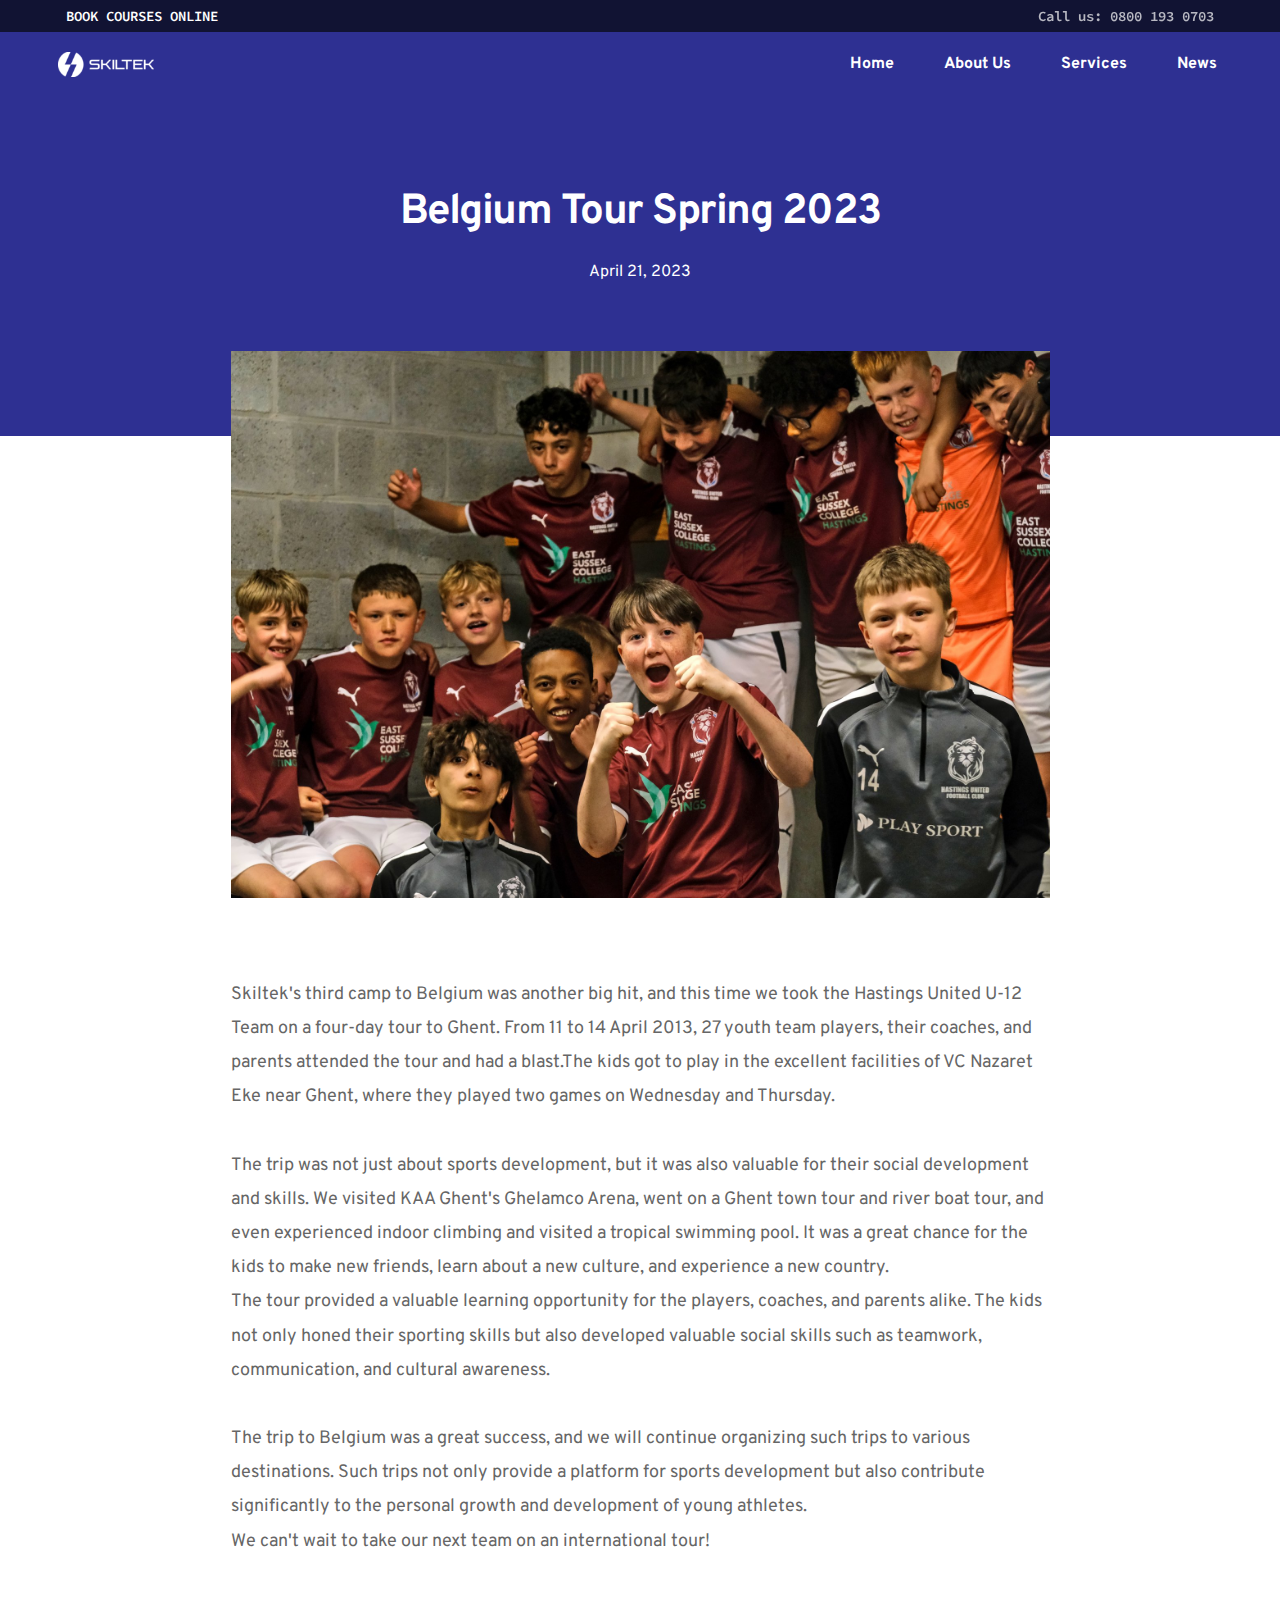
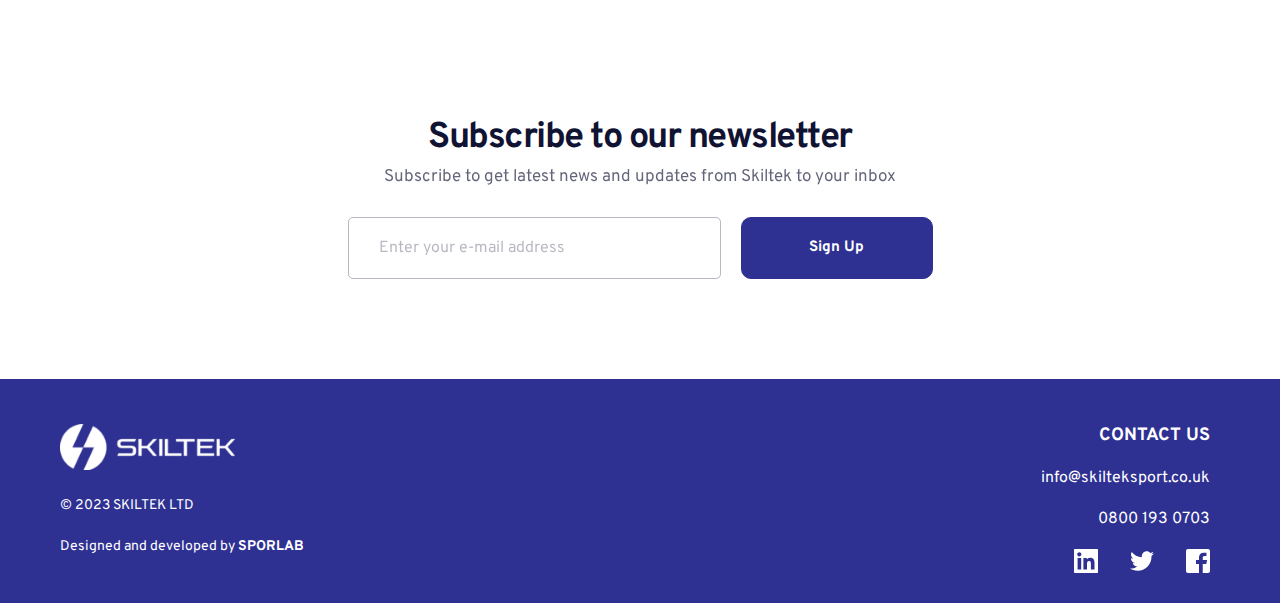
<file: belgium-tour-spring-2023.html>
<!DOCTYPE html><html lang="en"><head><meta charset="utf-8"><link rel="apple-touch-icon-precomposed" href="https://a-cloud.b-cdn.net/media/iW=180iH=any/22fa0f36bac6209239e45f4b15ef10de.png"/><link rel="apple-touch-icon-precomposed" href="https://a-cloud.b-cdn.net/media/iW=256&iH=256/22fa0f36bac6209239e45f4b15ef10de.png"/><link rel="canonical" href="https://brizy-skiltek2023-5teyymvbc-sporlab.vercel.app/belgium-tour-spring-2023" /><link rel="icon" href="https://a-cloud.b-cdn.net/media/iW=32&iH=any/a5a793f746d61f45959a245a1b2a6962.png" sizes="32x32"/><link rel="icon" href="https://a-cloud.b-cdn.net/media/iW=192&iH=any/a5a793f746d61f45959a245a1b2a6962.png" sizes="192x192"/><title>Youth Football Tour to Belgium</title><meta name="description" content="Skiltek Sport organised a youth football tour with Hastings United FC to Ghent/Belgium from 11 to 14th April 2023."><meta property="og:title" content="Youth Football Tour to Belgium"><meta property="og:description" content="Skiltek Sport organised a youth football tour with Hastings United FC to Ghent/Belgium from 11 to 14th April 2023."><meta property="og:url" content="https://brizy-skiltek2023-5teyymvbc-sporlab.vercel.app/belgium-tour-spring-2023"><meta content="summary_large_image" name="twitter:card"><!-- ASSETS --><meta name="viewport" content="width=device-width, initial-scale=1"><link class="brz-link brz-link-bunny-fonts-prefetch" rel="dns-prefetch" href="//fonts.bunny.net"><link class="brz-link brz-link-bunny-fonts-preconnect" rel="preconnect" href="https://fonts.bunny.net/" crossorigin><link class="brz-link brz-link-cdn-preconnect" rel="preconnect" href="https://a-cloud.b-cdn.net" crossorigin><link href="https://fonts.bunny.net/css?family=Source Code Pro:200,200italic,300,300italic,regular,italic,500,500italic,600,600italic,700,700italic,900,900italic|Overpass:100,100italic,200,200italic,300,300italic,regular,italic,600,600italic,700,700italic,800,800italic,900,900italic|Lato:100,100italic,300,300italic,regular,italic,700,700italic,900,900italic&subset=arabic,bengali,cyrillic,cyrillic-ext,devanagari,greek,greek-ext,gujarati,hebrew,khmer,korean,latin-ext,tamil,telugu,thai,vietnamese&display=swap" class="brz-link brz-link-google" type="text/css" rel="stylesheet"/><link href="assets/b4ada639d546eaa08b9e7c4bfb4a2455.css" class="brz-link brz-link-preview-lib" data-group="group-1" rel="stylesheet"/><link href="assets/2d176347e684d79b4b6b191d43f2bd53.css" class="brz-link brz-link-preview-lib-pro" data-group="group-2" rel="stylesheet"/><link href="assets/5627025ff069c11c8ef0542a83cc7510.css" class="brz-link brz-link-preview-pro" rel="stylesheet"/><style class="brz-style"></style><style class="brz-style">.brz .brz-css-hdnrq {z-index: auto;margin: 0;}
.brz .brz-css-hdnrq.brz-section .brz-section__content {min-height: auto;display: flex;}
.brz .brz-css-hdnrq .brz-container {justify-content: center;}
.brz .brz-css-hdnrq > .slick-slider > .brz-slick-slider__dots {color: rgba(0,0,0,1);}
.brz .brz-css-hdnrq > .slick-slider > .brz-slick-slider__arrow {color: rgba(0,0,0,.7);}
@media (min-width:991px) {.brz .brz-css-hdnrq {display: block;}}
@media (min-width:991px) {.brz .brz-css-hdnrq > .slick-slider > .brz-slick-slider__arrow:hover {color: rgba(0,0,0,1);}}
@media (max-width:991px) and (min-width:768px) {.brz .brz-css-hdnrq {z-index: auto;margin: 0;}
	.brz .brz-css-hdnrq.brz-section .brz-section__content {min-height: auto;display: flex;}
	.brz .brz-css-hdnrq .brz-container {justify-content: center;}
	.brz .brz-css-hdnrq > .slick-slider > .brz-slick-slider__dots {color: rgba(0,0,0,1);}
	.brz .brz-css-hdnrq > .slick-slider > .brz-slick-slider__arrow {color: rgba(0,0,0,.7);}}
@media (max-width:991px) and (min-width:768px) {.brz .brz-css-hdnrq {display: block;}}
@media (max-width:767px) {.brz .brz-css-hdnrq {z-index: auto;margin: 0;}
	.brz .brz-css-hdnrq.brz-section .brz-section__content {min-height: auto;display: flex;}
	.brz .brz-css-hdnrq .brz-container {justify-content: center;}
	.brz .brz-css-hdnrq > .slick-slider > .brz-slick-slider__dots {color: rgba(0,0,0,1);}
	.brz .brz-css-hdnrq > .slick-slider > .brz-slick-slider__arrow {color: rgba(0,0,0,.7);}}
@media (max-width:767px) {.brz .brz-css-hdnrq {display: block;}}
.brz .brz-css-ndhjo {padding: 75px 0px 75px 0px;}
.brz .brz-css-ndhjo > .brz-bg {border: 0px solid rgba(102,115,141,0);border-radius: 0px;mix-blend-mode: normal;}
.brz .brz-css-ndhjo > .brz-bg > .brz-bg-image {background-image: none;display: block;background-size: cover;background-repeat: no-repeat;}
.brz .brz-css-ndhjo > .brz-bg > .brz-bg-image:after {content: "";background-image: none;}
.brz .brz-css-ndhjo > .brz-bg > .brz-bg-color {background-color: rgba(0,0,0,0);background-image: none;}
.brz .brz-css-ndhjo > .brz-bg > .brz-bg-map {display: none;}
.brz .brz-css-ndhjo > .brz-bg > .brz-bg-video {display: none;}
.brz .brz-css-ndhjo > .brz-bg > .brz-bg-shape__top {background-size: 100% 100px;height: 100px;transform: rotateX(0deg) rotateY(0deg);z-index: auto;}
.brz .brz-css-ndhjo > .brz-bg > .brz-bg-shape__top::after {background-image: none;-webkit-mask-image: none;background-size: 100% 100px;height: 100px;}
.brz .brz-css-ndhjo > .brz-bg > .brz-bg-shape__bottom {background-size: 100% 100px;height: 100px;transform: rotateX(-180deg) rotateY(-180deg);z-index: auto;}
.brz .brz-css-ndhjo > .brz-bg > .brz-bg-shape__bottom::after {background-image: none;-webkit-mask-image: none;background-size: 100% 100px;height: 100px;}
@media (min-width:991px) {.brz .brz-css-ndhjo > .brz-bg {transition-duration: .5s;transition-property: filter,box-shadow,background,border-radius,border-color;}
	.brz .brz-css-ndhjo > .brz-bg > .brz-bg-image {background-attachment: scroll;transition-duration: .5s;transition-property: filter,box-shadow,background,border-radius,border-color;}
	.brz .brz-css-ndhjo > .brz-bg > .brz-bg-color {transition-duration: .5s;transition-property: filter,box-shadow,background,border-radius,border-color;}
	.brz .brz-css-ndhjo > .brz-bg > .brz-bg-map {transition-duration: .5s;transition-property: filter,box-shadow,background,border-radius,border-color;}
	.brz .brz-css-ndhjo > .brz-bg > .brz-bg-video {transition-duration: .5s;transition-property: filter,box-shadow,background,border-radius,border-color;}}
@media (max-width:991px) and (min-width:768px) {.brz .brz-css-ndhjo {padding: 50px 15px 50px 15px;}
	.brz .brz-css-ndhjo > .brz-bg {border: 0px solid rgba(102,115,141,0);border-radius: 0px;mix-blend-mode: normal;}
	.brz .brz-css-ndhjo > .brz-bg > .brz-bg-image {background-image: none;display: block;background-size: cover;background-repeat: no-repeat;}
	.brz .brz-css-ndhjo > .brz-bg > .brz-bg-image:after {content: "";background-image: none;}
	.brz .brz-css-ndhjo > .brz-bg > .brz-bg-color {background-color: rgba(0,0,0,0);background-image: none;}
	.brz .brz-css-ndhjo > .brz-bg > .brz-bg-map {display: none;}
	.brz .brz-css-ndhjo > .brz-bg > .brz-bg-video {display: none;}
	.brz .brz-css-ndhjo > .brz-bg > .brz-bg-shape__top {background-size: 100% 100px;height: 100px;transform: rotateX(0deg) rotateY(0deg);z-index: auto;}
	.brz .brz-css-ndhjo > .brz-bg > .brz-bg-shape__top::after {background-image: none;-webkit-mask-image: none;background-size: 100% 100px;height: 100px;}
	.brz .brz-css-ndhjo > .brz-bg > .brz-bg-shape__bottom {background-size: 100% 100px;height: 100px;transform: rotateX(-180deg) rotateY(-180deg);z-index: auto;}
	.brz .brz-css-ndhjo > .brz-bg > .brz-bg-shape__bottom::after {background-image: none;-webkit-mask-image: none;background-size: 100% 100px;height: 100px;}}
@media (max-width:991px) and (min-width:768px) {.brz .brz-css-ndhjo > .brz-bg {transition-duration: .5s;transition-property: filter,box-shadow,background,border-radius,border-color;}
	.brz .brz-css-ndhjo > .brz-bg > .brz-bg-image {transition-duration: .5s;transition-property: filter,box-shadow,background,border-radius,border-color;}
	.brz .brz-css-ndhjo > .brz-bg > .brz-bg-color {transition-duration: .5s;transition-property: filter,box-shadow,background,border-radius,border-color;}
	.brz .brz-css-ndhjo > .brz-bg > .brz-bg-map {transition-duration: .5s;transition-property: filter,box-shadow,background,border-radius,border-color;}
	.brz .brz-css-ndhjo > .brz-bg > .brz-bg-video {transition-duration: .5s;transition-property: filter,box-shadow,background,border-radius,border-color;}}
@media (max-width:767px) {.brz .brz-css-ndhjo {padding: 25px 15px 25px 15px;}
	.brz .brz-css-ndhjo > .brz-bg {border: 0px solid rgba(102,115,141,0);border-radius: 0px;mix-blend-mode: normal;}
	.brz .brz-css-ndhjo > .brz-bg > .brz-bg-image {background-image: none;display: block;background-size: cover;background-repeat: no-repeat;}
	.brz .brz-css-ndhjo > .brz-bg > .brz-bg-image:after {content: "";background-image: none;}
	.brz .brz-css-ndhjo > .brz-bg > .brz-bg-color {background-color: rgba(0,0,0,0);background-image: none;}
	.brz .brz-css-ndhjo > .brz-bg > .brz-bg-map {display: none;}
	.brz .brz-css-ndhjo > .brz-bg > .brz-bg-video {display: none;}
	.brz .brz-css-ndhjo > .brz-bg > .brz-bg-shape__top {background-size: 100% 100px;height: 100px;transform: rotateX(0deg) rotateY(0deg);z-index: auto;}
	.brz .brz-css-ndhjo > .brz-bg > .brz-bg-shape__top::after {background-image: none;-webkit-mask-image: none;background-size: 100% 100px;height: 100px;}
	.brz .brz-css-ndhjo > .brz-bg > .brz-bg-shape__bottom {background-size: 100% 100px;height: 100px;transform: rotateX(-180deg) rotateY(-180deg);z-index: auto;}
	.brz .brz-css-ndhjo > .brz-bg > .brz-bg-shape__bottom::after {background-image: none;-webkit-mask-image: none;background-size: 100% 100px;height: 100px;}}
@media (max-width:767px) {.brz .brz-css-ndhjo > .brz-bg {transition-duration: .5s;transition-property: filter,box-shadow,background,border-radius,border-color;}
	.brz .brz-css-ndhjo > .brz-bg > .brz-bg-image {transition-duration: .5s;transition-property: filter,box-shadow,background,border-radius,border-color;}
	.brz .brz-css-ndhjo > .brz-bg > .brz-bg-color {transition-duration: .5s;transition-property: filter,box-shadow,background,border-radius,border-color;}
	.brz .brz-css-ndhjo > .brz-bg > .brz-bg-map {transition-duration: .5s;transition-property: filter,box-shadow,background,border-radius,border-color;}
	.brz .brz-css-ndhjo > .brz-bg > .brz-bg-video {transition-duration: .5s;transition-property: filter,box-shadow,background,border-radius,border-color;}}
.brz .brz-css-kiegx {border: 0px solid transparent;}
@media (min-width:991px) {.brz .brz-css-kiegx {max-width: calc(1 * var(--brz-section-container-max-width,1170px));}}
@media (max-width:991px) and (min-width:768px) {.brz .brz-css-kiegx {border: 0px solid transparent;}}
@media (max-width:991px) and (min-width:768px) {.brz .brz-css-kiegx {max-width: 100%;}}
@media (max-width:767px) {.brz .brz-css-kiegx {border: 0px solid transparent;}}
@media (max-width:767px) {.brz .brz-css-kiegx {max-width: 100%;}}
.brz .brz-css-hmukp {margin: 0;z-index: auto;align-items: flex-start;}
.brz .brz-css-hmukp > .brz-bg {border: 0px solid rgba(102,115,141,0);border-radius: 0px;box-shadow: none;max-width: 100%;mix-blend-mode: normal;}
.brz .brz-css-hmukp > .brz-bg > .brz-bg-image {background-image: none;display: block;}
.brz .brz-css-hmukp > .brz-bg > .brz-bg-image:after {content: "";background-image: none;}
.brz .brz-css-hmukp > .brz-bg > .brz-bg-color {background-color: rgba(0,0,0,0);background-image: none;}
.brz .brz-css-hmukp > .brz-bg > .brz-bg-map {display: none;}
.brz .brz-css-hmukp > .brz-bg > .brz-bg-video {display: none;}
.brz .brz-css-hmukp > .brz-row {border: 0px solid transparent;}
@media (min-width:991px) {.brz .brz-css-hmukp {min-height: auto;display: flex;}
	.brz .brz-css-hmukp > .brz-bg {transition-duration: .5s;transition-property: filter,box-shadow,background,border-radius,border-color;}
	.brz .brz-css-hmukp > .brz-bg > .brz-bg-image {transition-duration: .5s;transition-property: filter,box-shadow,background,border-radius,border-color;}
	.brz .brz-css-hmukp > .brz-bg > .brz-bg-color {transition-duration: .5s;transition-property: filter,box-shadow,background,border-radius,border-color;}
	.brz .brz-css-hmukp > .brz-bg > .brz-bg-video {transition-duration: .5s;transition-property: filter,box-shadow,background,border-radius,border-color;}
	.brz .brz-css-hmukp > .brz-row {transition-duration: .5s;transition-property: filter,box-shadow,background,border-radius,border-color;}}
@media (max-width:991px) and (min-width:768px) {.brz .brz-css-hmukp {margin: 0;z-index: auto;align-items: flex-start;}
	.brz .brz-css-hmukp > .brz-bg {border: 0px solid rgba(102,115,141,0);border-radius: 0px;box-shadow: none;max-width: 100%;mix-blend-mode: normal;}
	.brz .brz-css-hmukp > .brz-bg > .brz-bg-image {background-image: none;display: block;}
	.brz .brz-css-hmukp > .brz-bg > .brz-bg-image:after {content: "";background-image: none;}
	.brz .brz-css-hmukp > .brz-bg > .brz-bg-color {background-color: rgba(0,0,0,0);background-image: none;}
	.brz .brz-css-hmukp > .brz-bg > .brz-bg-map {display: none;}
	.brz .brz-css-hmukp > .brz-bg > .brz-bg-video {display: none;}
	.brz .brz-css-hmukp > .brz-row {border: 0px solid transparent;}}
@media (max-width:991px) and (min-width:768px) {.brz .brz-css-hmukp {min-height: auto;display: flex;}
	.brz .brz-css-hmukp > .brz-bg {transition-duration: .5s;transition-property: filter,box-shadow,background,border-radius,border-color;}
	.brz .brz-css-hmukp > .brz-bg > .brz-bg-image {transition-duration: .5s;transition-property: filter,box-shadow,background,border-radius,border-color;}
	.brz .brz-css-hmukp > .brz-bg > .brz-bg-color {transition-duration: .5s;transition-property: filter,box-shadow,background,border-radius,border-color;}
	.brz .brz-css-hmukp > .brz-bg > .brz-bg-video {transition-duration: .5s;transition-property: filter,box-shadow,background,border-radius,border-color;}
	.brz .brz-css-hmukp > .brz-row {flex-direction: row;flex-wrap: wrap;justify-content: flex-start;transition-duration: .5s;transition-property: filter,box-shadow,background,border-radius,border-color;}}
@media (max-width:767px) {.brz .brz-css-hmukp {margin: 0;z-index: auto;align-items: flex-start;}
	.brz .brz-css-hmukp > .brz-bg {border: 0px solid rgba(102,115,141,0);border-radius: 0px;box-shadow: none;max-width: 100%;mix-blend-mode: normal;}
	.brz .brz-css-hmukp > .brz-bg > .brz-bg-image {background-image: none;display: block;}
	.brz .brz-css-hmukp > .brz-bg > .brz-bg-image:after {content: "";background-image: none;}
	.brz .brz-css-hmukp > .brz-bg > .brz-bg-color {background-color: rgba(0,0,0,0);background-image: none;}
	.brz .brz-css-hmukp > .brz-bg > .brz-bg-map {display: none;}
	.brz .brz-css-hmukp > .brz-bg > .brz-bg-video {display: none;}
	.brz .brz-css-hmukp > .brz-row {border: 0px solid transparent;}}
@media (max-width:767px) {.brz .brz-css-hmukp {min-height: auto;display: flex;}
	.brz .brz-css-hmukp > .brz-bg {transition-duration: .5s;transition-property: filter,box-shadow,background,border-radius,border-color;}
	.brz .brz-css-hmukp > .brz-bg > .brz-bg-image {transition-duration: .5s;transition-property: filter,box-shadow,background,border-radius,border-color;}
	.brz .brz-css-hmukp > .brz-bg > .brz-bg-color {transition-duration: .5s;transition-property: filter,box-shadow,background,border-radius,border-color;}
	.brz .brz-css-hmukp > .brz-bg > .brz-bg-video {transition-duration: .5s;transition-property: filter,box-shadow,background,border-radius,border-color;}
	.brz .brz-css-hmukp > .brz-row {flex-direction: row;flex-wrap: wrap;justify-content: flex-start;transition-duration: .5s;transition-property: filter,box-shadow,background,border-radius,border-color;}}
.brz .brz-css-jmake {padding: 10px;max-width: 100%;}
@media (max-width:991px) and (min-width:768px) {.brz .brz-css-jmake {padding: 0;max-width: 100%;}}
@media (max-width:767px) {.brz .brz-css-jmake {padding: 0;max-width: 100%;}}
.brz .brz-css-zzlcu {z-index: auto;flex: 1 1 50%;max-width: 50%;justify-content: flex-start;}
.brz .brz-css-zzlcu > .brz-bg {border: 0px solid rgba(102,115,141,0);border-radius: 0px;box-shadow: none;margin: 0;mix-blend-mode: normal;}
.brz .brz-css-zzlcu > .brz-bg > .brz-bg-image {background-image: none;display: block;}
.brz .brz-css-zzlcu > .brz-bg > .brz-bg-image:after {content: "";background-image: none;}
.brz .brz-css-zzlcu > .brz-bg > .brz-bg-color {background-color: rgba(0,0,0,0);background-image: none;}
.brz .brz-css-zzlcu > .brz-bg > .brz-bg-map {display: none;}
.brz .brz-css-zzlcu > .brz-bg > .brz-bg-video {display: none;}
@media (min-width:991px) {.brz .brz-css-zzlcu > .brz-bg {transition-duration: .5s;transition-property: filter,box-shadow,background,border-radius,border-color;}
	.brz .brz-css-zzlcu > .brz-bg > .brz-bg-image {transition-duration: .5s;transition-property: filter,box-shadow,background,border-radius,border-color;}
	.brz .brz-css-zzlcu > .brz-bg > .brz-bg-color {transition-duration: .5s;transition-property: filter,box-shadow,background,border-radius,border-color;}}
@media (max-width:991px) and (min-width:768px) {.brz .brz-css-zzlcu {z-index: auto;flex: 1 1 50%;max-width: 50%;justify-content: flex-start;}
	.brz .brz-css-zzlcu > .brz-bg {border: 0px solid rgba(102,115,141,0);border-radius: 0px;box-shadow: none;margin: 0;mix-blend-mode: normal;}
	.brz .brz-css-zzlcu > .brz-bg > .brz-bg-image {background-image: none;display: block;}
	.brz .brz-css-zzlcu > .brz-bg > .brz-bg-image:after {content: "";background-image: none;}
	.brz .brz-css-zzlcu > .brz-bg > .brz-bg-color {background-color: rgba(0,0,0,0);background-image: none;}
	.brz .brz-css-zzlcu > .brz-bg > .brz-bg-map {display: none;}
	.brz .brz-css-zzlcu > .brz-bg > .brz-bg-video {display: none;}}
@media (max-width:991px) and (min-width:768px) {.brz .brz-css-zzlcu > .brz-bg {transition-duration: .5s;transition-property: filter,box-shadow,background,border-radius,border-color;}
	.brz .brz-css-zzlcu > .brz-bg > .brz-bg-image {transition-duration: .5s;transition-property: filter,box-shadow,background,border-radius,border-color;}
	.brz .brz-css-zzlcu > .brz-bg > .brz-bg-color {transition-duration: .5s;transition-property: filter,box-shadow,background,border-radius,border-color;}}
@media (max-width:767px) {.brz .brz-css-zzlcu {z-index: auto;flex: 1 1 100%;max-width: 100%;justify-content: flex-start;}
	.brz .brz-css-zzlcu > .brz-bg {border: 0px solid rgba(102,115,141,0);border-radius: 0px;box-shadow: none;margin: 10px 0px 10px 0px;mix-blend-mode: normal;}
	.brz .brz-css-zzlcu > .brz-bg > .brz-bg-image {background-image: none;display: block;}
	.brz .brz-css-zzlcu > .brz-bg > .brz-bg-image:after {content: "";background-image: none;}
	.brz .brz-css-zzlcu > .brz-bg > .brz-bg-color {background-color: rgba(0,0,0,0);background-image: none;}
	.brz .brz-css-zzlcu > .brz-bg > .brz-bg-map {display: none;}
	.brz .brz-css-zzlcu > .brz-bg > .brz-bg-video {display: none;}}
@media (max-width:767px) {.brz .brz-css-zzlcu > .brz-bg {transition-duration: .5s;transition-property: filter,box-shadow,background,border-radius,border-color;}
	.brz .brz-css-zzlcu > .brz-bg > .brz-bg-image {transition-duration: .5s;transition-property: filter,box-shadow,background,border-radius,border-color;}
	.brz .brz-css-zzlcu > .brz-bg > .brz-bg-color {transition-duration: .5s;transition-property: filter,box-shadow,background,border-radius,border-color;}}
.brz .brz-css-rrgma {z-index: auto;margin: 0;border: 0px solid transparent;padding: 5px 15px 5px 15px;min-height: auto;}
@media (min-width:991px) {.brz .brz-css-rrgma {display: flex;transition-duration: .5s;transition-property: filter,box-shadow,background,border-radius,border-color;}}
@media (max-width:991px) and (min-width:768px) {.brz .brz-css-rrgma {z-index: auto;margin: 0;border: 0px solid transparent;padding: 5px 15px 5px 15px;min-height: auto;}}
@media (max-width:991px) and (min-width:768px) {.brz .brz-css-rrgma {display: flex;transition-duration: .5s;transition-property: filter,box-shadow,background,border-radius,border-color;}}
@media (max-width:767px) {.brz .brz-css-rrgma {z-index: auto;margin: 10px 0px 10px 0px;border: 0px solid transparent;padding: 0;min-height: auto;}}
@media (max-width:767px) {.brz .brz-css-rrgma {display: flex;transition-duration: .5s;transition-property: filter,box-shadow,background,border-radius,border-color;}}
.brz .brz-css-ynqxj {padding: 0;margin: 10px 0px 10px 0px;justify-content: center;position: relative;}
.brz .brz-css-ynqxj .brz-hover-animation {justify-content: center;}
@media (min-width:991px) {.brz .brz-css-ynqxj {display: flex;z-index: auto;position: relative;}}
@media (max-width:991px) and (min-width:768px) {.brz .brz-css-ynqxj {padding: 0;margin: 10px 0px 10px 0px;justify-content: center;position: relative;}
	.brz .brz-css-ynqxj .brz-hover-animation {justify-content: center;}}
@media (max-width:991px) and (min-width:768px) {.brz .brz-css-ynqxj {display: flex;z-index: auto;position: relative;}}
@media (max-width:767px) {.brz .brz-css-ynqxj {padding: 0;margin: 10px 0px 10px 0px;justify-content: center;position: relative;}
	.brz .brz-css-ynqxj .brz-hover-animation {justify-content: center;}}
@media (max-width:767px) {.brz .brz-css-ynqxj {display: flex;z-index: auto;position: relative;}}
.brz .brz-css-jvegs {width: 100%;mix-blend-mode: normal;}
@media (max-width:991px) and (min-width:768px) {.brz .brz-css-jvegs {width: 100%;mix-blend-mode: normal;}}
@media (max-width:767px) {.brz .brz-css-jvegs {width: 100%;mix-blend-mode: normal;}}
.brz .brz-css-dwqjk:not(.brz-image--hovered) {max-width: 17%;}
.brz .brz-css-dwqjk {height: auto;box-shadow: none;border: 0px solid rgba(102,115,141,0);border-radius: 0px;}
.brz .brz-css-dwqjk .brz-picture:after {box-shadow: none;background-color: rgba(255,255,255,0);background-image: none;border-radius: 0px;}
.brz .brz-css-dwqjk .brz-picture {-webkit-mask-image: none;mask-image: none;}
@media (min-width:991px) {.brz .brz-css-dwqjk {transition-duration: .5s;transition-property: filter,box-shadow,background,border-radius,border-color;}
	.brz .brz-css-dwqjk .brz-picture:after {transition-duration: .5s;transition-property: filter,box-shadow,background,border-radius,border-color;}
	.brz .brz-css-dwqjk .brz-picture {transition-duration: .5s;transition-property: filter,box-shadow,background,border-radius,border-color;}}
@media (max-width:991px) and (min-width:768px) {.brz .brz-css-dwqjk:not(.brz-image--hovered) {max-width: 27%;}
	.brz .brz-css-dwqjk {height: auto;box-shadow: none;border: 0px solid rgba(102,115,141,0);border-radius: 0px;}
	.brz .brz-css-dwqjk .brz-picture:after {box-shadow: none;background-color: rgba(255,255,255,0);background-image: none;border-radius: 0px;}
	.brz .brz-css-dwqjk .brz-picture {-webkit-mask-image: none;mask-image: none;}}
@media (max-width:991px) and (min-width:768px) {.brz .brz-css-dwqjk {transition-duration: .5s;transition-property: filter,box-shadow,background,border-radius,border-color;}
	.brz .brz-css-dwqjk .brz-picture:after {transition-duration: .5s;transition-property: filter,box-shadow,background,border-radius,border-color;}
	.brz .brz-css-dwqjk .brz-picture {transition-duration: .5s;transition-property: filter,box-shadow,background,border-radius,border-color;}}
@media (max-width:767px) {.brz .brz-css-dwqjk:not(.brz-image--hovered) {max-width: 50%;}
	.brz .brz-css-dwqjk {height: auto;box-shadow: none;border: 0px solid rgba(102,115,141,0);border-radius: 0px;}
	.brz .brz-css-dwqjk .brz-picture:after {box-shadow: none;background-color: rgba(255,255,255,0);background-image: none;border-radius: 0px;}
	.brz .brz-css-dwqjk .brz-picture {-webkit-mask-image: none;mask-image: none;}}
@media (max-width:767px) {.brz .brz-css-dwqjk {transition-duration: .5s;transition-property: filter,box-shadow,background,border-radius,border-color;}
	.brz .brz-css-dwqjk .brz-picture:after {transition-duration: .5s;transition-property: filter,box-shadow,background,border-radius,border-color;}
	.brz .brz-css-dwqjk .brz-picture {transition-duration: .5s;transition-property: filter,box-shadow,background,border-radius,border-color;}}
.brz .brz-css-abzuq.brz-hover-animation__container {max-width: 17%;}
@media (max-width:991px) and (min-width:768px) {.brz .brz-css-abzuq.brz-hover-animation__container {max-width: 27%;}}
@media (max-width:767px) {.brz .brz-css-abzuq.brz-hover-animation__container {max-width: 50%;}}
.brz .brz-css-gonwk {padding-top: 25.2535%;}
.brz .brz-css-gonwk > .brz-img {position: absolute;width: 100%;}
@media (max-width:991px) and (min-width:768px) {.brz .brz-css-gonwk {padding-top: 27.3697%;}
	.brz .brz-css-gonwk > .brz-img {position: absolute;width: 100%;}}
@media (max-width:767px) {.brz .brz-css-gonwk {padding-top: 26.7766%;}
	.brz .brz-css-gonwk > .brz-img {position: absolute;width: 100%;}}
@media (min-width:991px) {.brz .brz-css-ihuvc .brz-mm-menu__icon {display: none;font-size: 18px;color: rgba(51,51,51,1);transition-duration: .5s;transition-property: filter,color,background,border-color,box-shadow;}
	.brz .brz-css-ihuvc .brz-menu {display: flex;}}
@media (max-width:991px) and (min-width:768px) {.brz .brz-css-ihuvc .brz-mm-menu__icon {display: flex;font-size: 18px;color: rgba(51,51,51,1);transition-duration: .5s;transition-property: filter,color,background,border-color,box-shadow;}
	.brz .brz-css-ihuvc .brz-menu {display: none;}}
@media (max-width:767px) {.brz .brz-css-ihuvc .brz-mm-menu__icon {display: flex;font-size: 18px;color: rgba(51,51,51,1);transition-duration: .5s;transition-property: filter,color,background,border-color,box-shadow;}
	.brz .brz-css-ihuvc .brz-menu {display: none;}}
.brz .brz-css-mwaqo .brz-menu__ul {font-family: var(--brz-buttonfontfamily);color: rgba(0,0,0,1);}
.brz .brz-css-mwaqo .brz-menu__ul:not(.brz-mm-listview) {display: flex;flex-wrap: wrap;justify-content: inherit;align-items: center;max-width: none;margin: 0px -5px 0px -5px;}
.brz .brz-css-mwaqo .brz-menu__ul > .brz-menu__item > .brz-a {flex-flow: row nowrap;}
.brz .brz-css-mwaqo .brz-menu__ul > .brz-menu__item > .brz-a {color: rgba(0,0,0,1);background-color: rgba(255,255,255,0);padding: 0px 5px 0px 5px;}
.brz .brz-css-mwaqo .brz-menu__ul > .brz-menu__item.brz-menu__item--opened > .brz-a {color: rgba(0,0,0,1);background-color: rgba(255,255,255,0);}
.brz .brz-css-mwaqo .brz-menu__ul > .brz-menu__item.brz-menu__item--opened {color: rgba(0,0,0,1);background-color: transparent;border: 0px solid rgba(85,85,85,1);}
.brz .brz-css-mwaqo .brz-menu__ul > .brz-menu__item.brz-menu__item--current:not(.brz-menu__item.brz-menu__item--current:active) {color: rgba(0,0,0,1);background-color: rgba(255,255,255,0);border: 0px solid rgba(85,85,85,1);}
.brz .brz-css-mwaqo .brz-menu__ul > .brz-menu__item.brz-menu__item--current > .brz-a:not(.brz-a:active) {color: rgba(0,0,0,1);background-color: rgba(255,255,255,0);}
.brz .brz-css-mwaqo .brz-menu__item__icon {margin: 0 15px 0 0;}
.brz .brz-css-mwaqo .brz-menu__ul > .brz-menu__item {color: rgba(0,0,0,1);background-color: transparent;border: 0px solid rgba(85,85,85,1);border-radius: 0px;}
.brz .brz-css-mwaqo .brz-menu__ul > .brz-menu__item > a {border-radius: 0px;}
.brz .brz-css-mwaqo .brz-mm-menu__item {font-family: var(--brz-buttonfontfamily);color: rgba(255,255,255,1);border-color: rgba(85,85,85,1);}
.brz nav.brz-mm-menu.brz-css-mwaqo {background-color: rgba(51,51,51,.8);}
.brz .brz-css-mwaqo.brz-mm-menu .brz-mm-menu__item .brz-mm-listitem__text {padding: 10px 20px 10px 20px;flex-flow: row nowrap;}
.brz .brz-css-mwaqo .brz-mm-menu__item:hover > .brz-mm-listitem__text {color: rgba(255,255,255,1);}
.brz .brz-css-mwaqo .brz-mm-navbar {color: rgba(255,255,255,1);}
.brz .brz-css-mwaqo .brz-mm-menu__item.brz-mm-listitem_opened {color: rgba(255,255,255,1);}
.brz .brz-css-mwaqo.brz-mm-menu.brz-mm-menu_theme-dark .brz-mm-panels, .brz .brz-css-mwaqo .brz-mm-panels > .brz-mm-panel:before {background-image: none;background-color: rgba(51,51,51,.8);}
.brz .brz-css-mwaqo.brz-mm-menu.brz-mm-menu_theme-dark .brz-mm-panels, .brz .brz-css-mwaqo .brz-mm-panels > .brz-mm-panel {background-color: rgba(51,51,51,.8);}
.brz .brz-css-mwaqo .brz-mm-panels > .brz-mm-panel {background-image: none;}
.brz .brz-css-mwaqo.brz-mm-menu.brz-mm-menu_theme-dark .brz-mm-navbar.brz-mm-listitem .brz-mm-listitem_opened > .brz-mm-listitem__text:after {border-color: rgba(85,85,85,1);}
.brz .brz-css-mwaqo .brz-mm-listitem {border-color: rgba(85,85,85,1);}
.brz .brz-css-mwaqo .brz-mm-menu__item.brz-mm-menu__item--current:not(.brz-mm-menu__item.brz-mm-menu__item--current:active) {color: rgba(255,255,255,1);}
.brz .brz-css-mwaqo .brz-mm-menu__item.brz-mm-menu__item--current:not(brz-mm-menu__item.brz-mm-menu__item--current:active):hover > .brz-mm-listitem__text {color: rgba(255,255,255,1);}
.brz .brz-css-mwaqo .brz-menu__sub-menu {font-family: var(--brz-buttonfontfamily);color: rgba(255,255,255,1);background-color: rgba(51,51,51,1);box-shadow: none;border-radius: 0px;}
.brz .brz-css-mwaqo .brz-menu__sub-menu .brz-a {flex-flow: row nowrap;}
.brz .brz-css-mwaqo .brz-menu__sub-menu .brz-a:hover {color: rgba(255,255,255,1);}
.brz .brz-css-mwaqo .brz-menu__sub-item__icon {margin: 0 15px 0 0;font-size: 12px;}
.brz .brz-css-mwaqo .brz-menu__dropdown > .brz-menu__item.brz-menu__item--current > .brz-a {color: rgba(255,255,255,1);}
.brz .brz-css-mwaqo .brz-menu__dropdown > .brz-menu__item.brz-menu__item--current {background-color: rgba(51,51,51,1);}
.brz .brz-css-mwaqo .brz-menu__dropdown > .brz-menu__item.brz-menu__item--current:hover {background-color: rgba(51,51,51,1);}
.brz .brz-css-mwaqo .brz-menu__item--current .brz-menu__sub-menu {box-shadow: none;}
.brz .brz-css-mwaqo .brz-menu__item-dropdown .brz-menu__item {background-color: rgba(51,51,51,1);color: rgba(255,255,255,1);}
.brz .brz-css-mwaqo .brz-menu__dropdown .brz-menu__item-dropdown .brz-a:hover:after {border-color: rgba(255,255,255,1);}
.brz .brz-css-mwaqo .brz-menu__dropdown > .brz-menu__item {border-bottom: 1px solid rgba(85,85,85,1);}
@media (min-width:991px) {.brz .brz-css-mwaqo .brz-menu__ul {font-size: var(--brz-buttonfontsize);font-weight: var(--brz-buttonfontweight);line-height: var(--brz-buttonlineheight);letter-spacing: var(--brz-buttonletterspacing);transition-duration: .5s;transition-property: filter,color,background,border-color,box-shadow;}
	.brz .brz-css-mwaqo .brz-menu__ul > .brz-menu__item > .brz-a {transition-duration: .5s;transition-property: filter,color,background,border-color,box-shadow;}
	.brz .brz-css-mwaqo .brz-menu__ul > .brz-menu__item.brz-menu__item--opened > .brz-a {transition-duration: .5s;transition-property: filter,color,background,border-color,box-shadow;}
	.brz .brz-css-mwaqo .brz-menu__ul > .brz-menu__item.brz-menu__item--opened {transition-duration: .5s;transition-property: filter,color,background,border-color,box-shadow;}
	.brz .brz-css-mwaqo .brz-menu__ul > .brz-menu__item.brz-menu__item--current:not(.brz-menu__item.brz-menu__item--current:active) {transition-duration: .5s;transition-property: filter,color,background,border-color,box-shadow;}
	.brz .brz-css-mwaqo .brz-menu__ul > .brz-menu__item.brz-menu__item--current > .brz-a:not(.brz-a:active) {transition-duration: .5s;transition-property: filter,color,background,border-color,box-shadow;}
	.brz .brz-css-mwaqo .brz-menu__item__icon {font-size: 12px;}
	.brz .brz-css-mwaqo .brz-menu__ul > .brz-menu__item {padding-top: 0px;padding-bottom: 0px;margin-right: 5px;margin-left: 5px;transition-duration: .5s;transition-property: filter,color,background,border-color,box-shadow;}
	.brz .brz-css-mwaqo .brz-mm-menu__item {font-size: var(--brz-buttonfontsize);font-weight: var(--brz-buttonfontweight);line-height: var(--brz-buttonlineheight);letter-spacing: var(--brz-buttonletterspacing);transition-duration: .5s;transition-property: filter,color,background,border-color,box-shadow;}
	.brz nav.brz-mm-menu.brz-css-mwaqo {transition-duration: .5s;transition-property: filter,color,background,border-color,box-shadow;}
	.brz .brz-css-mwaqo .brz-mm-menu__item:hover > .brz-mm-listitem__text {transition-duration: .5s;transition-property: filter,color,background,border-color,box-shadow;}
	.brz .brz-css-mwaqo .brz-mm-menu__item .brz-a {justify-content: flex-start;}
	.brz .brz-css-mwaqo .brz-mm-menu__item__icon {margin: 0 15px 0 0;font-size: 12px;}
	.brz .brz-css-mwaqo .brz-mm-navbar {font-family: var(--brz-buttonfontfamily);font-size: var(--brz-buttonfontsize);font-weight: var(--brz-buttonfontweight);line-height: var(--brz-buttonlineheight);letter-spacing: var(--brz-buttonletterspacing);border-color: rgba(85,85,85,1);transition-duration: .5s;transition-property: filter,color,background,border-color,box-shadow;}
	.brz .brz-css-mwaqo .brz-mm-menu__item.brz-mm-listitem_opened {transition-duration: .5s;transition-property: filter,color,background,border-color,box-shadow;}
	.brz .brz-css-mwaqo.brz-mm-menu .brz-mm-listitem_vertical .brz-mm-btn_next {height: calc(var(--brz-buttonlineheight) * var(--brz-buttonfontsize) + 10px + 10px);padding-right: 20px;}
	.brz .brz-css-mwaqo.brz-mm-menu.brz-mm-menu_theme-dark .brz-mm-panels, .brz .brz-css-mwaqo .brz-mm-panels > .brz-mm-panel:before {transition-duration: .5s;transition-property: filter,color,background,border-color,box-shadow;}
	.brz .brz-css-mwaqo.brz-mm-menu.brz-mm-menu_theme-dark .brz-mm-panels, .brz .brz-css-mwaqo .brz-mm-panels > .brz-mm-panel {transition-duration: .5s;transition-property: filter,color,background,border-color,box-shadow;}
	.brz .brz-css-mwaqo.brz-mm-menu.brz-mm-menu_theme-dark .brz-mm-navbar.brz-mm-listitem .brz-mm-listitem_opened > .brz-mm-listitem__text:after {transition-duration: .5s;transition-property: filter,color,background,border-color,box-shadow;}
	.brz .brz-css-mwaqo .brz-mm-listitem {transition-duration: .5s;transition-property: filter,color,background,border-color,box-shadow;}
	.brz .brz-css-mwaqo .brz-menu__sub-menu {font-size: var(--brz-buttonfontsize);font-weight: var(--brz-buttonfontweight);line-height: var(--brz-buttonlineheight);letter-spacing: var(--brz-buttonletterspacing);transition-duration: .5s;transition-property: filter,color,background,border-color,box-shadow;}
	.brz .brz-css-mwaqo .brz-menu__sub-menu .brz-a:hover {transition-duration: .5s;transition-property: filter,color,background,border-color,box-shadow;}
	.brz .brz-css-mwaqo .brz-menu__dropdown > .brz-menu__item.brz-menu__item--current > .brz-a {transition-duration: .5s;transition-property: filter,color,background,border-color,box-shadow;}
	.brz .brz-css-mwaqo .brz-menu__dropdown > .brz-menu__item.brz-menu__item--current {transition-duration: .5s;transition-property: filter,color,background,border-color,box-shadow;}
	.brz .brz-css-mwaqo .brz-menu__dropdown > .brz-menu__item.brz-menu__item--current:hover {transition-duration: .5s;transition-property: filter,color,background,border-color,box-shadow;}
	.brz .brz-css-mwaqo .brz-menu__item--current .brz-menu__sub-menu {transition-duration: .5s;transition-property: filter,color,background,border-color,box-shadow;}
	.brz .brz-css-mwaqo .brz-menu__item-dropdown .brz-menu__item {transition-duration: .5s;transition-property: filter,color,background,border-color,box-shadow;}
	.brz .brz-css-mwaqo .brz-menu__dropdown .brz-menu__item-dropdown .brz-a:hover:after {transition-duration: .5s;transition-property: filter,color,background,border-color,box-shadow;}
	.brz .brz-css-mwaqo .brz-menu__dropdown {position: absolute;top: 0;width: 305px;}
	.brz .brz-css-mwaqo [data-popper-placement='left-start'] {right: calc(100% + 5px);}
	.brz .brz-css-mwaqo [data-popper-placement='right-start'] {left: calc(100% + 5px);}
	.brz .brz-css-mwaqo > .brz-menu__ul > .brz-menu__item-dropdown > .brz-menu__dropdown {top: calc(100% + 5px);width: 300px;}
	.brz .brz-css-mwaqo > .brz-menu__ul > .brz-menu__item-dropdown > [data-popper-placement='left-start'] {right: 0;}
	.brz .brz-css-mwaqo > .brz-menu__ul > .brz-menu__item-dropdown > [data-popper-placement='right-start'] {left: 0;}
	.brz .brz-css-mwaqo .brz-mega-menu__dropdown {display: none;}}
@media (max-width:991px) and (min-width:768px) {.brz .brz-css-mwaqo .brz-menu__ul {font-family: var(--brz-buttonfontfamily);color: rgba(0,0,0,1);}
	.brz .brz-css-mwaqo .brz-menu__ul:not(.brz-mm-listview) {display: flex;flex-wrap: wrap;justify-content: inherit;align-items: center;max-width: none;margin: 0px -5px 0px -5px;}
	.brz .brz-css-mwaqo .brz-menu__ul > .brz-menu__item > .brz-a {flex-flow: row nowrap;}
	.brz .brz-css-mwaqo .brz-menu__ul > .brz-menu__item > .brz-a {color: rgba(0,0,0,1);background-color: rgba(255,255,255,0);padding: 0px 5px 0px 5px;}
	.brz .brz-css-mwaqo .brz-menu__ul > .brz-menu__item.brz-menu__item--opened > .brz-a {color: rgba(0,0,0,1);background-color: rgba(255,255,255,0);}
	.brz .brz-css-mwaqo .brz-menu__ul > .brz-menu__item.brz-menu__item--opened {color: rgba(0,0,0,1);background-color: transparent;border: 0px solid rgba(85,85,85,1);}
	.brz .brz-css-mwaqo .brz-menu__ul > .brz-menu__item.brz-menu__item--current:not(.brz-menu__item.brz-menu__item--current:active) {color: rgba(0,0,0,1);background-color: rgba(255,255,255,0);border: 0px solid rgba(85,85,85,1);}
	.brz .brz-css-mwaqo .brz-menu__ul > .brz-menu__item.brz-menu__item--current > .brz-a:not(.brz-a:active) {color: rgba(0,0,0,1);background-color: rgba(255,255,255,0);}
	.brz .brz-css-mwaqo .brz-menu__item__icon {margin: 0 15px 0 0;}
	.brz .brz-css-mwaqo .brz-menu__ul > .brz-menu__item {color: rgba(0,0,0,1);background-color: transparent;border: 0px solid rgba(85,85,85,1);border-radius: 0px;}
	.brz .brz-css-mwaqo .brz-menu__ul > .brz-menu__item > a {border-radius: 0px;}
	.brz .brz-css-mwaqo .brz-mm-menu__item {font-family: var(--brz-buttonfontfamily);color: rgba(255,255,255,1);border-color: rgba(85,85,85,1);}
	.brz nav.brz-mm-menu.brz-css-mwaqo {background-color: rgba(51,51,51,.8);}
	.brz .brz-css-mwaqo.brz-mm-menu .brz-mm-menu__item .brz-mm-listitem__text {padding: 10px 20px 10px 20px;flex-flow: row nowrap;}
	.brz .brz-css-mwaqo .brz-mm-menu__item:hover > .brz-mm-listitem__text {color: rgba(255,255,255,1);}
	.brz .brz-css-mwaqo .brz-mm-navbar {color: rgba(255,255,255,1);}
	.brz .brz-css-mwaqo .brz-mm-menu__item.brz-mm-listitem_opened {color: rgba(255,255,255,1);}
	.brz .brz-css-mwaqo.brz-mm-menu.brz-mm-menu_theme-dark .brz-mm-panels, .brz .brz-css-mwaqo .brz-mm-panels > .brz-mm-panel:before {background-image: none;background-color: rgba(51,51,51,.8);}
	.brz .brz-css-mwaqo.brz-mm-menu.brz-mm-menu_theme-dark .brz-mm-panels, .brz .brz-css-mwaqo .brz-mm-panels > .brz-mm-panel {background-color: rgba(51,51,51,.8);}
	.brz .brz-css-mwaqo .brz-mm-panels > .brz-mm-panel {background-image: none;}
	.brz .brz-css-mwaqo.brz-mm-menu.brz-mm-menu_theme-dark .brz-mm-navbar.brz-mm-listitem .brz-mm-listitem_opened > .brz-mm-listitem__text:after {border-color: rgba(85,85,85,1);}
	.brz .brz-css-mwaqo .brz-mm-listitem {border-color: rgba(85,85,85,1);}
	.brz .brz-css-mwaqo .brz-mm-menu__item.brz-mm-menu__item--current:not(.brz-mm-menu__item.brz-mm-menu__item--current:active) {color: rgba(255,255,255,1);}
	.brz .brz-css-mwaqo .brz-mm-menu__item.brz-mm-menu__item--current:not(brz-mm-menu__item.brz-mm-menu__item--current:active):hover > .brz-mm-listitem__text {color: rgba(255,255,255,1);}
	.brz .brz-css-mwaqo .brz-menu__sub-menu {font-family: var(--brz-buttonfontfamily);color: rgba(255,255,255,1);background-color: rgba(51,51,51,1);box-shadow: none;border-radius: 0px;}
	.brz .brz-css-mwaqo .brz-menu__sub-menu .brz-a {flex-flow: row nowrap;}
	.brz .brz-css-mwaqo .brz-menu__sub-menu .brz-a:hover {color: rgba(255,255,255,1);}
	.brz .brz-css-mwaqo .brz-menu__sub-item__icon {margin: 0 15px 0 0;font-size: 12px;}
	.brz .brz-css-mwaqo .brz-menu__dropdown > .brz-menu__item.brz-menu__item--current > .brz-a {color: rgba(255,255,255,1);}
	.brz .brz-css-mwaqo .brz-menu__dropdown > .brz-menu__item.brz-menu__item--current {background-color: rgba(51,51,51,1);}
	.brz .brz-css-mwaqo .brz-menu__dropdown > .brz-menu__item.brz-menu__item--current:hover {background-color: rgba(51,51,51,1);}
	.brz .brz-css-mwaqo .brz-menu__item--current .brz-menu__sub-menu {box-shadow: none;}
	.brz .brz-css-mwaqo .brz-menu__item-dropdown .brz-menu__item {background-color: rgba(51,51,51,1);color: rgba(255,255,255,1);}
	.brz .brz-css-mwaqo .brz-menu__dropdown .brz-menu__item-dropdown .brz-a:hover:after {border-color: rgba(255,255,255,1);}
	.brz .brz-css-mwaqo .brz-menu__dropdown > .brz-menu__item {border-bottom: 1px solid rgba(85,85,85,1);}}
@media (max-width:991px) and (min-width:768px) {.brz .brz-css-mwaqo .brz-menu__ul {font-size: var(--brz-buttontabletfontsize);font-weight: var(--brz-buttontabletfontweight);line-height: var(--brz-buttontabletlineheight);letter-spacing: var(--brz-buttontabletletterspacing);transition-duration: .5s;transition-property: filter,color,background,border-color,box-shadow;}
	.brz .brz-css-mwaqo .brz-menu__ul > .brz-menu__item > .brz-a {transition-duration: .5s;transition-property: filter,color,background,border-color,box-shadow;}
	.brz .brz-css-mwaqo .brz-menu__ul > .brz-menu__item.brz-menu__item--opened > .brz-a {transition-duration: .5s;transition-property: filter,color,background,border-color,box-shadow;}
	.brz .brz-css-mwaqo .brz-menu__ul > .brz-menu__item.brz-menu__item--opened {transition-duration: .5s;transition-property: filter,color,background,border-color,box-shadow;}
	.brz .brz-css-mwaqo .brz-menu__ul > .brz-menu__item.brz-menu__item--current:not(.brz-menu__item.brz-menu__item--current:active) {transition-duration: .5s;transition-property: filter,color,background,border-color,box-shadow;}
	.brz .brz-css-mwaqo .brz-menu__ul > .brz-menu__item.brz-menu__item--current > .brz-a:not(.brz-a:active) {transition-duration: .5s;transition-property: filter,color,background,border-color,box-shadow;}
	.brz .brz-css-mwaqo .brz-menu__item__icon {font-size: 12px;}
	.brz .brz-css-mwaqo .brz-menu__ul > .brz-menu__item {padding-top: 0px;padding-bottom: 0px;margin-right: 5px;margin-left: 5px;transition-duration: .5s;transition-property: filter,color,background,border-color,box-shadow;}
	.brz .brz-css-mwaqo .brz-mm-menu__item {font-size: var(--brz-buttontabletfontsize);font-weight: var(--brz-buttontabletfontweight);line-height: var(--brz-buttontabletlineheight);letter-spacing: var(--brz-buttontabletletterspacing);transition-duration: .5s;transition-property: filter,color,background,border-color,box-shadow;}
	.brz nav.brz-mm-menu.brz-css-mwaqo {transition-duration: .5s;transition-property: filter,color,background,border-color,box-shadow;}
	.brz .brz-css-mwaqo .brz-mm-menu__item:hover > .brz-mm-listitem__text {transition-duration: .5s;transition-property: filter,color,background,border-color,box-shadow;}
	.brz .brz-css-mwaqo .brz-mm-menu__item .brz-a {justify-content: flex-start;}
	.brz .brz-css-mwaqo .brz-mm-menu__item__icon {margin: 0 15px 0 0;font-size: 12px;}
	.brz .brz-css-mwaqo .brz-mm-navbar {font-family: var(--brz-buttonfontfamily);font-size: var(--brz-buttontabletfontsize);font-weight: var(--brz-buttontabletfontweight);line-height: var(--brz-buttontabletlineheight);letter-spacing: var(--brz-buttontabletletterspacing);border-color: rgba(85,85,85,1);transition-duration: .5s;transition-property: filter,color,background,border-color,box-shadow;}
	.brz .brz-css-mwaqo .brz-mm-menu__item.brz-mm-listitem_opened {transition-duration: .5s;transition-property: filter,color,background,border-color,box-shadow;}
	.brz .brz-css-mwaqo.brz-mm-menu .brz-mm-listitem_vertical .brz-mm-btn_next {height: calc(var(--brz-buttontabletlineheight) * var(--brz-buttontabletfontsize) + 10px + 10px);padding-right: 20px;}
	.brz .brz-css-mwaqo.brz-mm-menu.brz-mm-menu_theme-dark .brz-mm-panels, .brz .brz-css-mwaqo .brz-mm-panels > .brz-mm-panel:before {transition-duration: .5s;transition-property: filter,color,background,border-color,box-shadow;}
	.brz .brz-css-mwaqo.brz-mm-menu.brz-mm-menu_theme-dark .brz-mm-panels, .brz .brz-css-mwaqo .brz-mm-panels > .brz-mm-panel {transition-duration: .5s;transition-property: filter,color,background,border-color,box-shadow;}
	.brz .brz-css-mwaqo.brz-mm-menu.brz-mm-menu_theme-dark .brz-mm-navbar.brz-mm-listitem .brz-mm-listitem_opened > .brz-mm-listitem__text:after {transition-duration: .5s;transition-property: filter,color,background,border-color,box-shadow;}
	.brz .brz-css-mwaqo .brz-mm-listitem {transition-duration: .5s;transition-property: filter,color,background,border-color,box-shadow;}
	.brz .brz-css-mwaqo .brz-menu__sub-menu {font-size: var(--brz-buttontabletfontsize);font-weight: var(--brz-buttontabletfontweight);line-height: var(--brz-buttontabletlineheight);letter-spacing: var(--brz-buttontabletletterspacing);transition-duration: .5s;transition-property: filter,color,background,border-color,box-shadow;}
	.brz .brz-css-mwaqo .brz-menu__sub-menu .brz-a:hover {transition-duration: .5s;transition-property: filter,color,background,border-color,box-shadow;}
	.brz .brz-css-mwaqo .brz-menu__dropdown > .brz-menu__item.brz-menu__item--current > .brz-a {transition-duration: .5s;transition-property: filter,color,background,border-color,box-shadow;}
	.brz .brz-css-mwaqo .brz-menu__dropdown > .brz-menu__item.brz-menu__item--current {transition-duration: .5s;transition-property: filter,color,background,border-color,box-shadow;}
	.brz .brz-css-mwaqo .brz-menu__dropdown > .brz-menu__item.brz-menu__item--current:hover {transition-duration: .5s;transition-property: filter,color,background,border-color,box-shadow;}
	.brz .brz-css-mwaqo .brz-menu__item--current .brz-menu__sub-menu {transition-duration: .5s;transition-property: filter,color,background,border-color,box-shadow;}
	.brz .brz-css-mwaqo .brz-menu__item-dropdown .brz-menu__item {transition-duration: .5s;transition-property: filter,color,background,border-color,box-shadow;}
	.brz .brz-css-mwaqo .brz-menu__dropdown .brz-menu__item-dropdown .brz-a:hover:after {transition-duration: .5s;transition-property: filter,color,background,border-color,box-shadow;}
	.brz .brz-css-mwaqo .brz-menu__dropdown {position: absolute;top: 0;width: 305px;}
	.brz .brz-css-mwaqo > .brz-menu__ul > .brz-menu__item-dropdown > .brz-menu__dropdown {top: calc(100% + 5px);width: 300px;}
	.brz .brz-css-mwaqo > .brz-menu__ul > .brz-menu__item-dropdown > [data-popper-placement='left-start'] {right: 0;}
	.brz .brz-css-mwaqo > .brz-menu__ul > .brz-menu__item-dropdown > [data-popper-placement='right-start'] {left: 0;}
	.brz .brz-css-mwaqo .brz-menu__dropdown .brz-menu__item-dropdown > .brz-a:after {border-right-style: solid;border-left-style: none;}
	.brz .brz-css-mwaqo .brz-menu__dropdown .brz-menu__item-dropdown .brz-menu__dropdown {position: relative;top: auto;left: auto;transform: translate(0,0);height: 0;overflow: hidden;}
	.brz .brz-css-mwaqo .brz-menu__dropdown .brz-menu__item--opened > .brz-menu__dropdown {height: auto;width: 100%;left: auto;right: auto;}
	.brz .brz-css-mwaqo.brz-menu__preview .brz-menu__dropdown .brz-menu__item:hover > .brz-menu__sub-menu {height: auto;width: 100%;left: auto;right: auto;}
	.brz .brz-css-mwaqo .brz-mega-menu__dropdown {display: none;}}
@media (max-width:767px) {.brz .brz-css-mwaqo .brz-menu__ul {font-family: var(--brz-buttonfontfamily);color: rgba(0,0,0,1);}
	.brz .brz-css-mwaqo .brz-menu__ul:not(.brz-mm-listview) {display: flex;flex-wrap: wrap;justify-content: inherit;align-items: center;max-width: none;margin: 0px -5px 0px -5px;}
	.brz .brz-css-mwaqo .brz-menu__ul > .brz-menu__item > .brz-a {flex-flow: row nowrap;}
	.brz .brz-css-mwaqo .brz-menu__ul > .brz-menu__item > .brz-a {color: rgba(0,0,0,1);background-color: rgba(255,255,255,0);padding: 0px 5px 0px 5px;}
	.brz .brz-css-mwaqo .brz-menu__ul > .brz-menu__item.brz-menu__item--opened > .brz-a {color: rgba(0,0,0,1);background-color: rgba(255,255,255,0);}
	.brz .brz-css-mwaqo .brz-menu__ul > .brz-menu__item.brz-menu__item--opened {color: rgba(0,0,0,1);background-color: transparent;border: 0px solid rgba(85,85,85,1);}
	.brz .brz-css-mwaqo .brz-menu__ul > .brz-menu__item.brz-menu__item--current:not(.brz-menu__item.brz-menu__item--current:active) {color: rgba(0,0,0,1);background-color: rgba(255,255,255,0);border: 0px solid rgba(85,85,85,1);}
	.brz .brz-css-mwaqo .brz-menu__ul > .brz-menu__item.brz-menu__item--current > .brz-a:not(.brz-a:active) {color: rgba(0,0,0,1);background-color: rgba(255,255,255,0);}
	.brz .brz-css-mwaqo .brz-menu__item__icon {margin: 0 15px 0 0;}
	.brz .brz-css-mwaqo .brz-menu__ul > .brz-menu__item {color: rgba(0,0,0,1);background-color: transparent;border: 0px solid rgba(85,85,85,1);border-radius: 0px;}
	.brz .brz-css-mwaqo .brz-menu__ul > .brz-menu__item > a {border-radius: 0px;}
	.brz .brz-css-mwaqo .brz-mm-menu__item {font-family: var(--brz-buttonfontfamily);color: rgba(255,255,255,1);border-color: rgba(85,85,85,1);}
	.brz nav.brz-mm-menu.brz-css-mwaqo {background-color: rgba(51,51,51,.8);}
	.brz .brz-css-mwaqo.brz-mm-menu .brz-mm-menu__item .brz-mm-listitem__text {padding: 10px 20px 10px 20px;flex-flow: row nowrap;}
	.brz .brz-css-mwaqo .brz-mm-menu__item:hover > .brz-mm-listitem__text {color: rgba(255,255,255,1);}
	.brz .brz-css-mwaqo .brz-mm-navbar {color: rgba(255,255,255,1);}
	.brz .brz-css-mwaqo .brz-mm-menu__item.brz-mm-listitem_opened {color: rgba(255,255,255,1);}
	.brz .brz-css-mwaqo.brz-mm-menu.brz-mm-menu_theme-dark .brz-mm-panels, .brz .brz-css-mwaqo .brz-mm-panels > .brz-mm-panel:before {background-image: none;background-color: rgba(51,51,51,.8);}
	.brz .brz-css-mwaqo.brz-mm-menu.brz-mm-menu_theme-dark .brz-mm-panels, .brz .brz-css-mwaqo .brz-mm-panels > .brz-mm-panel {background-color: rgba(51,51,51,.8);}
	.brz .brz-css-mwaqo .brz-mm-panels > .brz-mm-panel {background-image: none;}
	.brz .brz-css-mwaqo.brz-mm-menu.brz-mm-menu_theme-dark .brz-mm-navbar.brz-mm-listitem .brz-mm-listitem_opened > .brz-mm-listitem__text:after {border-color: rgba(85,85,85,1);}
	.brz .brz-css-mwaqo .brz-mm-listitem {border-color: rgba(85,85,85,1);}
	.brz .brz-css-mwaqo .brz-mm-menu__item.brz-mm-menu__item--current:not(.brz-mm-menu__item.brz-mm-menu__item--current:active) {color: rgba(255,255,255,1);}
	.brz .brz-css-mwaqo .brz-mm-menu__item.brz-mm-menu__item--current:not(brz-mm-menu__item.brz-mm-menu__item--current:active):hover > .brz-mm-listitem__text {color: rgba(255,255,255,1);}
	.brz .brz-css-mwaqo .brz-menu__sub-menu {font-family: var(--brz-buttonfontfamily);color: rgba(255,255,255,1);background-color: rgba(51,51,51,1);box-shadow: none;border-radius: 0px;}
	.brz .brz-css-mwaqo .brz-menu__sub-menu .brz-a {flex-flow: row nowrap;}
	.brz .brz-css-mwaqo .brz-menu__sub-menu .brz-a:hover {color: rgba(255,255,255,1);}
	.brz .brz-css-mwaqo .brz-menu__sub-item__icon {margin: 0 15px 0 0;font-size: 12px;}
	.brz .brz-css-mwaqo .brz-menu__dropdown > .brz-menu__item.brz-menu__item--current > .brz-a {color: rgba(255,255,255,1);}
	.brz .brz-css-mwaqo .brz-menu__dropdown > .brz-menu__item.brz-menu__item--current {background-color: rgba(51,51,51,1);}
	.brz .brz-css-mwaqo .brz-menu__dropdown > .brz-menu__item.brz-menu__item--current:hover {background-color: rgba(51,51,51,1);}
	.brz .brz-css-mwaqo .brz-menu__item--current .brz-menu__sub-menu {box-shadow: none;}
	.brz .brz-css-mwaqo .brz-menu__item-dropdown .brz-menu__item {background-color: rgba(51,51,51,1);color: rgba(255,255,255,1);}
	.brz .brz-css-mwaqo .brz-menu__dropdown .brz-menu__item-dropdown .brz-a:hover:after {border-color: rgba(255,255,255,1);}
	.brz .brz-css-mwaqo .brz-menu__dropdown > .brz-menu__item {border-bottom: 1px solid rgba(85,85,85,1);}}
@media (max-width:767px) {.brz .brz-css-mwaqo .brz-menu__ul {font-size: var(--brz-buttonmobilefontsize);font-weight: var(--brz-buttonmobilefontweight);line-height: var(--brz-buttonmobilelineheight);letter-spacing: var(--brz-buttonmobileletterspacing);transition-duration: .5s;transition-property: filter,color,background,border-color,box-shadow;}
	.brz .brz-css-mwaqo .brz-menu__ul > .brz-menu__item > .brz-a {transition-duration: .5s;transition-property: filter,color,background,border-color,box-shadow;}
	.brz .brz-css-mwaqo .brz-menu__ul > .brz-menu__item.brz-menu__item--opened > .brz-a {transition-duration: .5s;transition-property: filter,color,background,border-color,box-shadow;}
	.brz .brz-css-mwaqo .brz-menu__ul > .brz-menu__item.brz-menu__item--opened {transition-duration: .5s;transition-property: filter,color,background,border-color,box-shadow;}
	.brz .brz-css-mwaqo .brz-menu__ul > .brz-menu__item.brz-menu__item--current:not(.brz-menu__item.brz-menu__item--current:active) {transition-duration: .5s;transition-property: filter,color,background,border-color,box-shadow;}
	.brz .brz-css-mwaqo .brz-menu__ul > .brz-menu__item.brz-menu__item--current > .brz-a:not(.brz-a:active) {transition-duration: .5s;transition-property: filter,color,background,border-color,box-shadow;}
	.brz .brz-css-mwaqo .brz-menu__item__icon {font-size: 12px;}
	.brz .brz-css-mwaqo .brz-menu__ul > .brz-menu__item {padding-top: 0px;padding-bottom: 0px;margin-right: 5px;margin-left: 5px;transition-duration: .5s;transition-property: filter,color,background,border-color,box-shadow;}
	.brz .brz-css-mwaqo .brz-mm-menu__item {font-size: var(--brz-buttonmobilefontsize);font-weight: var(--brz-buttonmobilefontweight);line-height: var(--brz-buttonmobilelineheight);letter-spacing: var(--brz-buttonmobileletterspacing);transition-duration: .5s;transition-property: filter,color,background,border-color,box-shadow;}
	.brz nav.brz-mm-menu.brz-css-mwaqo {transition-duration: .5s;transition-property: filter,color,background,border-color,box-shadow;}
	.brz .brz-css-mwaqo .brz-mm-menu__item:hover > .brz-mm-listitem__text {transition-duration: .5s;transition-property: filter,color,background,border-color,box-shadow;}
	.brz .brz-css-mwaqo .brz-mm-menu__item .brz-a {justify-content: flex-start;}
	.brz .brz-css-mwaqo .brz-mm-menu__item__icon {margin: 0 15px 0 0;font-size: 12px;}
	.brz .brz-css-mwaqo .brz-mm-navbar {font-family: var(--brz-buttonfontfamily);font-size: var(--brz-buttonmobilefontsize);font-weight: var(--brz-buttonmobilefontweight);line-height: var(--brz-buttonmobilelineheight);letter-spacing: var(--brz-buttonmobileletterspacing);border-color: rgba(85,85,85,1);transition-duration: .5s;transition-property: filter,color,background,border-color,box-shadow;}
	.brz .brz-css-mwaqo .brz-mm-menu__item.brz-mm-listitem_opened {transition-duration: .5s;transition-property: filter,color,background,border-color,box-shadow;}
	.brz .brz-css-mwaqo.brz-mm-menu .brz-mm-listitem_vertical .brz-mm-btn_next {height: calc(var(--brz-buttonmobilelineheight) * var(--brz-buttonmobilefontsize) + 10px + 10px);padding-right: 20px;}
	.brz .brz-css-mwaqo.brz-mm-menu.brz-mm-menu_theme-dark .brz-mm-panels, .brz .brz-css-mwaqo .brz-mm-panels > .brz-mm-panel:before {transition-duration: .5s;transition-property: filter,color,background,border-color,box-shadow;}
	.brz .brz-css-mwaqo.brz-mm-menu.brz-mm-menu_theme-dark .brz-mm-panels, .brz .brz-css-mwaqo .brz-mm-panels > .brz-mm-panel {transition-duration: .5s;transition-property: filter,color,background,border-color,box-shadow;}
	.brz .brz-css-mwaqo.brz-mm-menu.brz-mm-menu_theme-dark .brz-mm-navbar.brz-mm-listitem .brz-mm-listitem_opened > .brz-mm-listitem__text:after {transition-duration: .5s;transition-property: filter,color,background,border-color,box-shadow;}
	.brz .brz-css-mwaqo .brz-mm-listitem {transition-duration: .5s;transition-property: filter,color,background,border-color,box-shadow;}
	.brz .brz-css-mwaqo .brz-menu__sub-menu {font-size: var(--brz-buttonmobilefontsize);font-weight: var(--brz-buttonmobilefontweight);line-height: var(--brz-buttonmobilelineheight);letter-spacing: var(--brz-buttonmobileletterspacing);transition-duration: .5s;transition-property: filter,color,background,border-color,box-shadow;}
	.brz .brz-css-mwaqo .brz-menu__sub-menu .brz-a:hover {transition-duration: .5s;transition-property: filter,color,background,border-color,box-shadow;}
	.brz .brz-css-mwaqo .brz-menu__dropdown > .brz-menu__item.brz-menu__item--current > .brz-a {transition-duration: .5s;transition-property: filter,color,background,border-color,box-shadow;}
	.brz .brz-css-mwaqo .brz-menu__dropdown > .brz-menu__item.brz-menu__item--current {transition-duration: .5s;transition-property: filter,color,background,border-color,box-shadow;}
	.brz .brz-css-mwaqo .brz-menu__dropdown > .brz-menu__item.brz-menu__item--current:hover {transition-duration: .5s;transition-property: filter,color,background,border-color,box-shadow;}
	.brz .brz-css-mwaqo .brz-menu__item--current .brz-menu__sub-menu {transition-duration: .5s;transition-property: filter,color,background,border-color,box-shadow;}
	.brz .brz-css-mwaqo .brz-menu__item-dropdown .brz-menu__item {transition-duration: .5s;transition-property: filter,color,background,border-color,box-shadow;}
	.brz .brz-css-mwaqo .brz-menu__dropdown .brz-menu__item-dropdown .brz-a:hover:after {transition-duration: .5s;transition-property: filter,color,background,border-color,box-shadow;}
	.brz .brz-css-mwaqo .brz-menu__dropdown {position: absolute;top: 0;width: 305px;}
	.brz .brz-css-mwaqo > .brz-menu__ul > .brz-menu__item-dropdown > .brz-menu__dropdown {top: calc(100% + 5px);width: 300px;}
	.brz .brz-css-mwaqo > .brz-menu__ul > .brz-menu__item-dropdown > [data-popper-placement='left-start'] {right: 0;}
	.brz .brz-css-mwaqo > .brz-menu__ul > .brz-menu__item-dropdown > [data-popper-placement='right-start'] {left: 0;}
	.brz .brz-css-mwaqo .brz-menu__dropdown .brz-menu__item-dropdown > .brz-a:after {border-right-style: solid;border-left-style: none;}
	.brz .brz-css-mwaqo .brz-menu__dropdown .brz-menu__item-dropdown .brz-menu__dropdown {position: relative;top: auto;left: auto;transform: translate(0,0);height: 0;overflow: hidden;}
	.brz .brz-css-mwaqo .brz-menu__dropdown .brz-menu__item--opened > .brz-menu__dropdown {height: auto;width: 100%;left: auto;right: auto;}
	.brz .brz-css-mwaqo.brz-menu__preview .brz-menu__dropdown .brz-menu__item:hover > .brz-menu__sub-menu {height: auto;width: 100%;left: auto;right: auto;}
	.brz .brz-css-mwaqo .brz-mega-menu__dropdown {display: block;}}
.brz .brz-css-afdjs {color: rgba(var(--brz-global-color7),1);text-shadow: 1px 2px 4px rgba(0,0,0,0);text-align: left;font-family: Lato,sans-serif !important;font-size: 16px;line-height: 1.3;font-weight: 400;letter-spacing: 0px;}
.brz .brz-css-afdjs > .brz-a.brz-a:not(.brz-btn) {color: rgba(var(--brz-global-color7),1);text-shadow: 1px 2px 4px rgba(0,0,0,0);}
.brz .brz-css-afdjs h1 {font-family: var(--brz-heading1fontfamily);font-size: var(--brz-heading1fontsize);line-height: var(--brz-heading1lineheight);font-weight: var(--brz-heading1fontweight);letter-spacing: var(--brz-heading1letterspacing);}
.brz .brz-css-afdjs h2 {font-family: var(--brz-heading2fontfamily);font-size: var(--brz-heading2fontsize);line-height: var(--brz-heading2lineheight);font-weight: var(--brz-heading2fontweight);letter-spacing: var(--brz-heading2letterspacing);}
.brz .brz-css-afdjs h3 {font-family: var(--brz-heading3fontfamily);font-size: var(--brz-heading3fontsize);line-height: var(--brz-heading3lineheight);font-weight: var(--brz-heading3fontweight);letter-spacing: var(--brz-heading3letterspacing);}
.brz .brz-css-afdjs h4 {font-family: var(--brz-heading4fontfamily);font-size: var(--brz-heading4fontsize);line-height: var(--brz-heading4lineheight);font-weight: var(--brz-heading4fontweight);letter-spacing: var(--brz-heading4letterspacing);}
.brz .brz-css-afdjs h5 {font-family: var(--brz-heading5fontfamily);font-size: var(--brz-heading5fontsize);line-height: var(--brz-heading5lineheight);font-weight: var(--brz-heading5fontweight);letter-spacing: var(--brz-heading5letterspacing);}
.brz .brz-css-afdjs h6 {font-family: var(--brz-heading6fontfamily);font-size: var(--brz-heading6fontsize);line-height: var(--brz-heading6lineheight);font-weight: var(--brz-heading6fontweight);letter-spacing: var(--brz-heading6letterspacing);}
.brz .brz-css-afdjs *:not(h1):not(h2):not(h3):not(h4):not(h5):not(h6):not(b):not(strong):not(i):not(span) {font-family: Lato,sans-serif !important;font-size: 16px;line-height: 1.3;font-weight: 400;letter-spacing: 0px;}
.brz .brz-css-afdjs strong, .brz .brz-css-afdjs b {font-family: Lato,sans-serif !important;font-size: 16px;line-height: 1.3;letter-spacing: 0px;}
@media (max-width:991px) and (min-width:768px) {.brz .brz-css-afdjs {color: rgba(var(--brz-global-color7),1);text-shadow: 1px 2px 4px rgba(0,0,0,0);text-align: left;font-family: Lato,sans-serif !important;font-size: 16px;line-height: 1.3;font-weight: 400;letter-spacing: 0px;}
	.brz .brz-css-afdjs > .brz-a.brz-a:not(.brz-btn) {color: rgba(var(--brz-global-color7),1);text-shadow: 1px 2px 4px rgba(0,0,0,0);}
	.brz .brz-css-afdjs h1 {font-family: var(--brz-heading1fontfamily);font-size: var(--brz-heading1tabletfontsize);line-height: var(--brz-heading1tabletlineheight);font-weight: var(--brz-heading1tabletfontweight);letter-spacing: var(--brz-heading1tabletletterspacing);}
	.brz .brz-css-afdjs h2 {font-family: var(--brz-heading2fontfamily);font-size: var(--brz-heading2tabletfontsize);line-height: var(--brz-heading2tabletlineheight);font-weight: var(--brz-heading2tabletfontweight);letter-spacing: var(--brz-heading2tabletletterspacing);}
	.brz .brz-css-afdjs h3 {font-family: var(--brz-heading3fontfamily);font-size: var(--brz-heading3tabletfontsize);line-height: var(--brz-heading3tabletlineheight);font-weight: var(--brz-heading3tabletfontweight);letter-spacing: var(--brz-heading3tabletletterspacing);}
	.brz .brz-css-afdjs h4 {font-family: var(--brz-heading4fontfamily);font-size: var(--brz-heading4tabletfontsize);line-height: var(--brz-heading4tabletlineheight);font-weight: var(--brz-heading4tabletfontweight);letter-spacing: var(--brz-heading4tabletletterspacing);}
	.brz .brz-css-afdjs h5 {font-family: var(--brz-heading5fontfamily);font-size: var(--brz-heading5tabletfontsize);line-height: var(--brz-heading5tabletlineheight);font-weight: var(--brz-heading5tabletfontweight);letter-spacing: var(--brz-heading5tabletletterspacing);}
	.brz .brz-css-afdjs h6 {font-family: var(--brz-heading6fontfamily);font-size: var(--brz-heading6tabletfontsize);line-height: var(--brz-heading6tabletlineheight);font-weight: var(--brz-heading6tabletfontweight);letter-spacing: var(--brz-heading6tabletletterspacing);}
	.brz .brz-css-afdjs *:not(h1):not(h2):not(h3):not(h4):not(h5):not(h6):not(b):not(strong):not(i):not(span) {font-family: Lato,sans-serif !important;font-size: 16px;line-height: 1.3;font-weight: 400;letter-spacing: 0px;}
	.brz .brz-css-afdjs strong, .brz .brz-css-afdjs b {font-family: Lato,sans-serif !important;font-size: 16px;line-height: 1.3;letter-spacing: 0px;}}
@media (max-width:767px) {.brz .brz-css-afdjs {color: rgba(var(--brz-global-color7),1);text-shadow: 1px 2px 4px rgba(0,0,0,0);text-align: left;font-family: Lato,sans-serif !important;font-size: 16px;line-height: 1.3;font-weight: 400;letter-spacing: 0px;}
	.brz .brz-css-afdjs > .brz-a.brz-a:not(.brz-btn) {color: rgba(var(--brz-global-color7),1);text-shadow: 1px 2px 4px rgba(0,0,0,0);}
	.brz .brz-css-afdjs h1 {font-family: var(--brz-heading1fontfamily);font-size: var(--brz-heading1mobilefontsize);line-height: var(--brz-heading1mobilelineheight);font-weight: var(--brz-heading1mobilefontweight);letter-spacing: var(--brz-heading1mobileletterspacing);}
	.brz .brz-css-afdjs h2 {font-family: var(--brz-heading2fontfamily);font-size: var(--brz-heading2mobilefontsize);line-height: var(--brz-heading2mobilelineheight);font-weight: var(--brz-heading2mobilefontweight);letter-spacing: var(--brz-heading2mobileletterspacing);}
	.brz .brz-css-afdjs h3 {font-family: var(--brz-heading3fontfamily);font-size: var(--brz-heading3mobilefontsize);line-height: var(--brz-heading3mobilelineheight);font-weight: var(--brz-heading3mobilefontweight);letter-spacing: var(--brz-heading3mobileletterspacing);}
	.brz .brz-css-afdjs h4 {font-family: var(--brz-heading4fontfamily);font-size: var(--brz-heading4mobilefontsize);line-height: var(--brz-heading4mobilelineheight);font-weight: var(--brz-heading4mobilefontweight);letter-spacing: var(--brz-heading4mobileletterspacing);}
	.brz .brz-css-afdjs h5 {font-family: var(--brz-heading5fontfamily);font-size: var(--brz-heading5mobilefontsize);line-height: var(--brz-heading5mobilelineheight);font-weight: var(--brz-heading5mobilefontweight);letter-spacing: var(--brz-heading5mobileletterspacing);}
	.brz .brz-css-afdjs h6 {font-family: var(--brz-heading6fontfamily);font-size: var(--brz-heading6mobilefontsize);line-height: var(--brz-heading6mobilelineheight);font-weight: var(--brz-heading6mobilefontweight);letter-spacing: var(--brz-heading6mobileletterspacing);}
	.brz .brz-css-afdjs *:not(h1):not(h2):not(h3):not(h4):not(h5):not(h6):not(b):not(strong):not(i):not(span) {font-family: Lato,sans-serif !important;font-size: 16px;line-height: 1.3;font-weight: 400;letter-spacing: 0px;}
	.brz .brz-css-afdjs strong, .brz .brz-css-afdjs b {font-family: Lato,sans-serif !important;font-size: 16px;line-height: 1.3;letter-spacing: 0px;}}
.brz .brz-css-kyxmo:not(.brz-image--hovered) {max-width: 100%;}
.brz .brz-css-kyxmo {height: auto;box-shadow: none;border: 0px solid rgba(102,115,141,0);border-radius: 0px;}
.brz .brz-css-kyxmo .brz-picture:after {box-shadow: none;background-color: rgba(255,255,255,0);background-image: none;border-radius: 0px;}
.brz .brz-css-kyxmo .brz-picture {-webkit-mask-image: none;mask-image: none;}
@media (min-width:991px) {.brz .brz-css-kyxmo {transition-duration: .5s;transition-property: filter,box-shadow,background,border-radius,border-color;}
	.brz .brz-css-kyxmo .brz-picture:after {transition-duration: .5s;transition-property: filter,box-shadow,background,border-radius,border-color;}
	.brz .brz-css-kyxmo .brz-picture {transition-duration: .5s;transition-property: filter,box-shadow,background,border-radius,border-color;}}
@media (max-width:991px) and (min-width:768px) {.brz .brz-css-kyxmo:not(.brz-image--hovered) {max-width: 100%;}
	.brz .brz-css-kyxmo {height: auto;box-shadow: none;border: 0px solid rgba(102,115,141,0);border-radius: 0px;}
	.brz .brz-css-kyxmo .brz-picture:after {box-shadow: none;background-color: rgba(255,255,255,0);background-image: none;border-radius: 0px;}
	.brz .brz-css-kyxmo .brz-picture {-webkit-mask-image: none;mask-image: none;}}
@media (max-width:991px) and (min-width:768px) {.brz .brz-css-kyxmo {transition-duration: .5s;transition-property: filter,box-shadow,background,border-radius,border-color;}
	.brz .brz-css-kyxmo .brz-picture:after {transition-duration: .5s;transition-property: filter,box-shadow,background,border-radius,border-color;}
	.brz .brz-css-kyxmo .brz-picture {transition-duration: .5s;transition-property: filter,box-shadow,background,border-radius,border-color;}}
@media (max-width:767px) {.brz .brz-css-kyxmo:not(.brz-image--hovered) {max-width: 100%;}
	.brz .brz-css-kyxmo {height: auto;box-shadow: none;border: 0px solid rgba(102,115,141,0);border-radius: 0px;}
	.brz .brz-css-kyxmo .brz-picture:after {box-shadow: none;background-color: rgba(255,255,255,0);background-image: none;border-radius: 0px;}
	.brz .brz-css-kyxmo .brz-picture {-webkit-mask-image: none;mask-image: none;}}
@media (max-width:767px) {.brz .brz-css-kyxmo {transition-duration: .5s;transition-property: filter,box-shadow,background,border-radius,border-color;}
	.brz .brz-css-kyxmo .brz-picture:after {transition-duration: .5s;transition-property: filter,box-shadow,background,border-radius,border-color;}
	.brz .brz-css-kyxmo .brz-picture {transition-duration: .5s;transition-property: filter,box-shadow,background,border-radius,border-color;}}
.brz .brz-css-bnzdx.brz-hover-animation__container {max-width: 100%;}
@media (max-width:991px) and (min-width:768px) {.brz .brz-css-bnzdx.brz-hover-animation__container {max-width: 100%;}}
@media (max-width:767px) {.brz .brz-css-bnzdx.brz-hover-animation__container {max-width: 100%;}}
.brz .brz-css-wqput {padding-top: 75%;}
.brz .brz-css-wqput > .brz-img {position: absolute;width: 100%;}
@media (max-width:991px) and (min-width:768px) {.brz .brz-css-wqput {padding-top: 75%;}
	.brz .brz-css-wqput > .brz-img {position: absolute;width: 100%;}}
@media (max-width:767px) {.brz .brz-css-wqput {padding-top: 75%;}
	.brz .brz-css-wqput > .brz-img {position: absolute;width: 100%;}}
.brz .brz-css-yurzp {height: 50px;}
@media (max-width:991px) and (min-width:768px) {.brz .brz-css-yurzp {height: 50px;}}
@media (max-width:767px) {.brz .brz-css-yurzp {height: 50px;}}
.brz .brz-css-apchn .brz-form {margin: 0 -7.5px -15px -7.5px;}
.brz .brz-css-apchn .brz-forms2__item {padding: 0 7.5px 15px 7.5px;}
.brz .brz-css-apchn .brz-forms2__item-button {margin-right: auto;margin-left: 0;max-width: 100%;flex-basis: 100%;}
.brz .brz-css-apchn .brz-forms2-story .brz-btn:before {content: "";padding-top: 15%;}
@media (max-width:991px) and (min-width:768px) {.brz .brz-css-apchn .brz-form {margin: 0 -7.5px -15px -7.5px;}
	.brz .brz-css-apchn .brz-forms2__item {padding: 0 7.5px 15px 7.5px;}
	.brz .brz-css-apchn .brz-forms2__item-button {margin-right: auto;margin-left: 0;max-width: 100%;flex-basis: 100%;}
	.brz .brz-css-apchn .brz-forms2-story .brz-btn:before {content: "";padding-top: 15%;}}
@media (max-width:767px) {.brz .brz-css-apchn .brz-form {margin: 0 -7.5px -15px -7.5px;}
	.brz .brz-css-apchn .brz-forms2__item {padding: 0 7.5px 15px 7.5px;}
	.brz .brz-css-apchn .brz-forms2__item-button {margin-right: auto;margin-left: 0;max-width: 100%;flex-basis: 100%;}
	.brz .brz-css-apchn .brz-forms2-story .brz-btn:before {content: "";padding-top: 15%;}}
.brz .brz-css-amsdv {color: rgba(115,119,127,.7);font-family: Lato,sans-serif;font-size: 18px;font-weight: 400;letter-spacing: 0px;}
.brz .brz-css-amsdv .brz-forms2__field-label {color: rgba(115,119,127,.7);font-family: Lato,sans-serif;font-size: 16px;font-weight: 400;letter-spacing: 0px;text-align: left;line-height: 1.5;}
.brz .brz-css-amsdv .brz-forms2__field-label {padding: 0px 0px 5px 0px;}
.brz .brz-css-amsdv .brz-forms2__field:not(.brz-forms2__radio):not(.brz-forms2__checkbox) {color: rgba(115,119,127,.7);background-color: rgba(255,255,255,1);border: 1px solid rgba(220,222,225,1);border-radius: 0px;box-shadow: none;min-height: 57px;}
.brz .brz-css-amsdv.brz-forms2__item--error .brz-forms2__field:not(.brz-forms2__radio):not(.brz-forms2__checkbox) {border-color: #f00;}
.brz .brz-css-amsdv .brz-forms2__field:not(.brz-forms2__radio):not(.brz-forms2__checkbox):not(.brz-forms2__field-select) {padding: 14px 24px 14px 24px;}
.brz .brz-css-amsdv .brz-forms2__field-paragraph {line-height: 1.5;}
.brz .brz-css-amsdv .brz-forms2__radio {color: rgba(115,119,127,.7);font-family: Lato,sans-serif;font-size: 16px;line-height: 1.5;font-weight: 400;letter-spacing: 0px;}
.brz .brz-css-amsdv .brz-forms2__checkbox {color: rgba(115,119,127,.7);font-family: Lato,sans-serif;font-size: 16px;line-height: 1.5;font-weight: 400;letter-spacing: 0px;}
.brz .brz-css-amsdv .brz-forms2__select-item__input {color: rgba(115,119,127,.7);}
.brz .brz-css-amsdv .form-alert {font-family: Lato,sans-serif;}
@media (min-width:991px) {.brz .brz-css-amsdv .brz-forms2__field:not(.brz-forms2__radio):not(.brz-forms2__checkbox) {transition-duration: .5s;}
	.brz .brz-css-amsdv .brz-forms2__radio {transition-duration: .5s;}
	.brz .brz-css-amsdv .brz-forms2__checkbox {transition-duration: .5s;}
	.brz .brz-css-amsdv .brz-forms2__select-item__input {transition-duration: .5s;}}
@media (max-width:991px) and (min-width:768px) {.brz .brz-css-amsdv {color: rgba(115,119,127,.7);font-family: Lato,sans-serif;font-size: 14px;font-weight: 400;letter-spacing: 0px;}
	.brz .brz-css-amsdv .brz-forms2__field-label {color: rgba(115,119,127,.7);font-family: Lato,sans-serif;font-size: 14px;font-weight: 400;letter-spacing: 0px;text-align: left;line-height: 1.5;}
	.brz .brz-css-amsdv .brz-forms2__field-label {padding: 0px 0px 5px 0px;}
	.brz .brz-css-amsdv .brz-forms2__field:not(.brz-forms2__radio):not(.brz-forms2__checkbox) {color: rgba(115,119,127,.7);background-color: rgba(255,255,255,1);border: 1px solid rgba(220,222,225,1);border-radius: 0px;box-shadow: none;min-height: 51px;}
	.brz .brz-css-amsdv.brz-forms2__item--error .brz-forms2__field:not(.brz-forms2__radio):not(.brz-forms2__checkbox) {border-color: #f00;}
	.brz .brz-css-amsdv .brz-forms2__field:not(.brz-forms2__radio):not(.brz-forms2__checkbox):not(.brz-forms2__field-select) {padding: 14px 24px 14px 24px;}
	.brz .brz-css-amsdv .brz-forms2__field-paragraph {line-height: 1.5;}
	.brz .brz-css-amsdv .brz-forms2__radio {color: rgba(115,119,127,.7);font-family: Lato,sans-serif;font-size: 14px;line-height: 1.5;font-weight: 400;letter-spacing: 0px;}
	.brz .brz-css-amsdv .brz-forms2__checkbox {color: rgba(115,119,127,.7);font-family: Lato,sans-serif;font-size: 14px;line-height: 1.5;font-weight: 400;letter-spacing: 0px;}
	.brz .brz-css-amsdv .brz-forms2__select-item__input {color: rgba(115,119,127,.7);}
	.brz .brz-css-amsdv .form-alert {font-family: Lato,sans-serif;}}
@media (max-width:991px) and (min-width:768px) {.brz .brz-css-amsdv .brz-forms2__field:not(.brz-forms2__radio):not(.brz-forms2__checkbox) {transition-duration: .5s;}
	.brz .brz-css-amsdv .brz-forms2__radio {transition-duration: .5s;}
	.brz .brz-css-amsdv .brz-forms2__checkbox {transition-duration: .5s;}
	.brz .brz-css-amsdv .brz-forms2__select-item__input {transition-duration: .5s;}}
@media (max-width:767px) {.brz .brz-css-amsdv {color: rgba(115,119,127,.7);font-family: Lato,sans-serif;font-size: 14px;font-weight: 400;letter-spacing: 0px;}
	.brz .brz-css-amsdv .brz-forms2__field-label {color: rgba(115,119,127,.7);font-family: Lato,sans-serif;font-size: 14px;font-weight: 400;letter-spacing: 0px;text-align: left;line-height: 1.5;}
	.brz .brz-css-amsdv .brz-forms2__field-label {padding: 0px 0px 5px 0px;}
	.brz .brz-css-amsdv .brz-forms2__field:not(.brz-forms2__radio):not(.brz-forms2__checkbox) {color: rgba(115,119,127,.7);background-color: rgba(255,255,255,1);border: 1px solid rgba(220,222,225,1);border-radius: 0px;box-shadow: none;min-height: 43px;}
	.brz .brz-css-amsdv.brz-forms2__item--error .brz-forms2__field:not(.brz-forms2__radio):not(.brz-forms2__checkbox) {border-color: #f00;}
	.brz .brz-css-amsdv .brz-forms2__field:not(.brz-forms2__radio):not(.brz-forms2__checkbox):not(.brz-forms2__field-select) {padding: 10px 20px 10px 20px;}
	.brz .brz-css-amsdv .brz-forms2__field-paragraph {line-height: 1.5;}
	.brz .brz-css-amsdv .brz-forms2__radio {color: rgba(115,119,127,.7);font-family: Lato,sans-serif;font-size: 14px;line-height: 1.5;font-weight: 400;letter-spacing: 0px;}
	.brz .brz-css-amsdv .brz-forms2__checkbox {color: rgba(115,119,127,.7);font-family: Lato,sans-serif;font-size: 14px;line-height: 1.5;font-weight: 400;letter-spacing: 0px;}
	.brz .brz-css-amsdv .brz-forms2__select-item__input {color: rgba(115,119,127,.7);}
	.brz .brz-css-amsdv .form-alert {font-family: Lato,sans-serif;}}
@media (max-width:767px) {.brz .brz-css-amsdv .brz-forms2__field:not(.brz-forms2__radio):not(.brz-forms2__checkbox) {transition-duration: .5s;}
	.brz .brz-css-amsdv .brz-forms2__radio {transition-duration: .5s;}
	.brz .brz-css-amsdv .brz-forms2__checkbox {transition-duration: .5s;}
	.brz .brz-css-amsdv .brz-forms2__select-item__input {transition-duration: .5s;}}
.brz .brz-css-umyjl .select2-dropdown {box-shadow: none;}
.brz .brz-css-umyjl .select2-results__options {font-family: Lato,sans-serif;font-size: 18px;line-height: 1.5;font-weight: 400;letter-spacing: 0px;color: rgba(115,119,127,.7);background-color: rgba(255,255,255,1);border-radius: 0px;}
.brz .brz-css-umyjl .select2-results__option {border: 1px solid rgba(220,222,225,1);}
.brz .brz-css-umyjl .select2-selection--single {padding: 14px 24px 14px 24px;}
.brz .brz-css-umyjl .select2-selection--multiple {padding: 14px 24px 14px 24px;}
.brz .brz-css-umyjl .select2-selection--multiple .select2-selection__choice {background-color: rgba(255,255,255,1);}
@media (min-width:991px) {.brz .brz-css-umyjl .select2-selection--multiple .select2-selection__choice {transition-duration: .5s;}}
@media (max-width:991px) and (min-width:768px) {.brz .brz-css-umyjl .select2-dropdown {box-shadow: none;}
	.brz .brz-css-umyjl .select2-results__options {font-family: Lato,sans-serif;font-size: 14px;line-height: 1.5;font-weight: 400;letter-spacing: 0px;color: rgba(115,119,127,.7);background-color: rgba(255,255,255,1);border-radius: 0px;}
	.brz .brz-css-umyjl .select2-results__option {border: 1px solid rgba(220,222,225,1);}
	.brz .brz-css-umyjl .select2-selection--single {padding: 14px 24px 14px 24px;}
	.brz .brz-css-umyjl .select2-selection--multiple {padding: 14px 24px 14px 24px;}
	.brz .brz-css-umyjl .select2-selection--multiple .select2-selection__choice {background-color: rgba(255,255,255,1);}}
@media (max-width:991px) and (min-width:768px) {.brz .brz-css-umyjl .select2-selection--multiple .select2-selection__choice {transition-duration: .5s;}}
@media (max-width:767px) {.brz .brz-css-umyjl .select2-dropdown {box-shadow: none;}
	.brz .brz-css-umyjl .select2-results__options {font-family: Lato,sans-serif;font-size: 14px;line-height: 1.5;font-weight: 400;letter-spacing: 0px;color: rgba(115,119,127,.7);background-color: rgba(255,255,255,1);border-radius: 0px;}
	.brz .brz-css-umyjl .select2-results__option {border: 1px solid rgba(220,222,225,1);}
	.brz .brz-css-umyjl .select2-selection--single {padding: 10px 20px 10px 20px;}
	.brz .brz-css-umyjl .select2-selection--multiple {padding: 10px 20px 10px 20px;}
	.brz .brz-css-umyjl .select2-selection--multiple .select2-selection__choice {background-color: rgba(255,255,255,1);}}
@media (max-width:767px) {.brz .brz-css-umyjl .select2-selection--multiple .select2-selection__choice {transition-duration: .5s;}}
.brz .brz-css-nzvha {max-width: 100%;flex-basis: 100%;}
.brz .brz-css-nzvha .brz-textarea {height: auto;}
.brz .brz-css-nzvha .brz-forms2__checkbox-option {flex-basis: 100%;}
.brz .brz-css-nzvha .brz-forms2__radio-option {flex-basis: 100%;}
@media (max-width:991px) and (min-width:768px) {.brz .brz-css-nzvha {max-width: 100%;flex-basis: 100%;}
	.brz .brz-css-nzvha .brz-textarea {height: auto;}
	.brz .brz-css-nzvha .brz-forms2__checkbox-option {flex-basis: 100%;}
	.brz .brz-css-nzvha .brz-forms2__radio-option {flex-basis: 100%;}}
@media (max-width:767px) {.brz .brz-css-nzvha {max-width: 100%;flex-basis: 100%;}
	.brz .brz-css-nzvha .brz-textarea {height: auto;}
	.brz .brz-css-nzvha .brz-forms2__checkbox-option {flex-basis: 100%;}
	.brz .brz-css-nzvha .brz-forms2__radio-option {flex-basis: 100%;}}
.brz .brz-css-icfdf.brz-btn {display: flex;font-family: var(--brz-buttonfontfamily);font-weight: var(--brz-buttonfontweight);font-size: var(--brz-buttonfontsize);line-height: var(--brz-buttonlineheight);letter-spacing: var(--brz-buttonletterspacing);color: rgba(var(--brz-global-color8),1);border: 2px solid rgba(var(--brz-global-color3),1);border-radius: 0;background-color: rgba(var(--brz-global-color3),1);background-image: none;box-shadow: none;padding: 14px 42px 14px 42px;padding: 14px 42px;flex-flow: row-reverse nowrap;}
.brz .brz-css-icfdf.brz-btn.brz-btn-submit {color: rgba(var(--brz-global-color8),1);background-color: rgba(var(--brz-global-color3),1);background-image: none;}
.brz .brz-css-icfdf .brz-btn--story-container {border: 2px solid rgba(var(--brz-global-color3),1);flex-flow: row-reverse nowrap;border-radius: 0;}
.brz .brz-css-icfdf .brz-btn--story-container:after {height: unset;}
@media (min-width:991px) {.brz .brz-css-icfdf.brz-btn {transition-duration: .5s;transition-property: filter,color,background,border-color,box-shadow;}
	.brz .brz-css-icfdf.brz-btn.brz-btn-submit {transition-duration: .5s;transition-property: filter,color,background,border-color,box-shadow;}
	.brz .brz-css-icfdf .brz-btn--story-container {transition-duration: .5s;transition-property: filter,color,background,border-color,box-shadow;}}
@media (min-width:991px) {.brz .brz-css-icfdf.brz-btn:hover {background-color: rgba(var(--brz-global-color3),.8);}
	.brz .brz-css-icfdf.brz-btn.brz-btn-submit:hover {background-color: rgba(var(--brz-global-color3),.8);}}
@media (max-width:991px) and (min-width:768px) {.brz .brz-css-icfdf.brz-btn {display: flex;font-family: var(--brz-buttonfontfamily);font-weight: var(--brz-buttontabletfontweight);font-size: var(--brz-buttontabletfontsize);line-height: var(--brz-buttontabletlineheight);letter-spacing: var(--brz-buttontabletletterspacing);color: rgba(var(--brz-global-color8),1);border: 2px solid rgba(var(--brz-global-color3),1);border-radius: 0;background-color: rgba(var(--brz-global-color3),1);background-image: none;box-shadow: none;padding: 11px 26px 11px 26px;padding: 11px 26px;flex-flow: row-reverse nowrap;}
	.brz .brz-css-icfdf.brz-btn.brz-btn-submit {color: rgba(var(--brz-global-color8),1);background-color: rgba(var(--brz-global-color3),1);background-image: none;}
	.brz .brz-css-icfdf .brz-btn--story-container {border: 2px solid rgba(var(--brz-global-color3),1);flex-flow: row-reverse nowrap;border-radius: 0;}
	.brz .brz-css-icfdf .brz-btn--story-container:after {height: unset;}}
@media (max-width:991px) and (min-width:768px) {.brz .brz-css-icfdf.brz-btn {transition-duration: .5s;transition-property: filter,color,background,border-color,box-shadow;}
	.brz .brz-css-icfdf.brz-btn.brz-btn-submit {transition-duration: .5s;transition-property: filter,color,background,border-color,box-shadow;}
	.brz .brz-css-icfdf .brz-btn--story-container {transition-duration: .5s;transition-property: filter,color,background,border-color,box-shadow;}}
@media (max-width:767px) {.brz .brz-css-icfdf.brz-btn {display: flex;font-family: var(--brz-buttonfontfamily);font-weight: var(--brz-buttonmobilefontweight);font-size: var(--brz-buttonmobilefontsize);line-height: var(--brz-buttonmobilelineheight);letter-spacing: var(--brz-buttonmobileletterspacing);color: rgba(var(--brz-global-color8),1);border: 2px solid rgba(var(--brz-global-color3),1);border-radius: 0;background-color: rgba(var(--brz-global-color3),1);background-image: none;box-shadow: none;padding: 11px 26px 11px 26px;padding: 11px 26px;flex-flow: row-reverse nowrap;}
	.brz .brz-css-icfdf.brz-btn.brz-btn-submit {color: rgba(var(--brz-global-color8),1);background-color: rgba(var(--brz-global-color3),1);background-image: none;}
	.brz .brz-css-icfdf .brz-btn--story-container {border: 2px solid rgba(var(--brz-global-color3),1);flex-flow: row-reverse nowrap;border-radius: 0;}
	.brz .brz-css-icfdf .brz-btn--story-container:after {height: unset;}}
@media (max-width:767px) {.brz .brz-css-icfdf.brz-btn {transition-duration: .5s;transition-property: filter,color,background,border-color,box-shadow;}
	.brz .brz-css-icfdf.brz-btn.brz-btn-submit {transition-duration: .5s;transition-property: filter,color,background,border-color,box-shadow;}
	.brz .brz-css-icfdf .brz-btn--story-container {transition-duration: .5s;transition-property: filter,color,background,border-color,box-shadow;}}
.brz .brz-css-oewmh {padding: 75px 0px 75px 0px;min-height: auto;display: flex;margin: 0;z-index: auto;}
.brz .brz-css-oewmh > .brz-bg {border: 0px solid rgba(102,115,141,0);border-radius: 0px;}
.brz .brz-css-oewmh > .brz-bg:after {box-shadow: none;}
.brz .brz-css-oewmh > .brz-bg > .brz-bg-image {background-image: none;display: block;}
.brz .brz-css-oewmh > .brz-bg > .brz-bg-image:after {content: "";background-image: none;}
.brz .brz-css-oewmh > .brz-bg > .brz-bg-color {background-color: rgba(0,0,0,0);background-image: none;}
.brz .brz-css-oewmh > .brz-bg > .brz-bg-shape__top {background-size: 100% 100px;height: 100px;transform: rotateX(0deg) rotateY(0deg);z-index: auto;}
.brz .brz-css-oewmh > .brz-bg > .brz-bg-shape__top::after {background-image: none;-webkit-mask-image: none;background-size: 100% 100px;height: 100px;}
.brz .brz-css-oewmh > .brz-bg > .brz-bg-shape__bottom {background-size: 100% 100px;height: 100px;transform: rotateX(-180deg) rotateY(-180deg);z-index: auto;}
.brz .brz-css-oewmh > .brz-bg > .brz-bg-shape__bottom::after {background-image: none;-webkit-mask-image: none;background-size: 100% 100px;height: 100px;}
.brz .brz-css-oewmh .brz-container {justify-content: center;}
@media (max-width:991px) and (min-width:768px) {.brz .brz-css-oewmh {padding: 25px 15px 25px 15px;min-height: auto;display: flex;margin: 0;z-index: auto;}
	.brz .brz-css-oewmh > .brz-bg {border: 0px solid rgba(102,115,141,0);border-radius: 0px;}
	.brz .brz-css-oewmh > .brz-bg:after {box-shadow: none;}
	.brz .brz-css-oewmh > .brz-bg > .brz-bg-image {background-image: none;display: block;}
	.brz .brz-css-oewmh > .brz-bg > .brz-bg-image:after {content: "";background-image: none;}
	.brz .brz-css-oewmh > .brz-bg > .brz-bg-color {background-color: rgba(0,0,0,0);background-image: none;}
	.brz .brz-css-oewmh > .brz-bg > .brz-bg-shape__top {background-size: 100% 100px;height: 100px;transform: rotateX(0deg) rotateY(0deg);z-index: auto;}
	.brz .brz-css-oewmh > .brz-bg > .brz-bg-shape__top::after {background-image: none;-webkit-mask-image: none;background-size: 100% 100px;height: 100px;}
	.brz .brz-css-oewmh > .brz-bg > .brz-bg-shape__bottom {background-size: 100% 100px;height: 100px;transform: rotateX(-180deg) rotateY(-180deg);z-index: auto;}
	.brz .brz-css-oewmh > .brz-bg > .brz-bg-shape__bottom::after {background-image: none;-webkit-mask-image: none;background-size: 100% 100px;height: 100px;}
	.brz .brz-css-oewmh .brz-container {justify-content: center;}}
@media (max-width:767px) {.brz .brz-css-oewmh {padding: 25px 15px 25px 15px;min-height: auto;display: flex;margin: 0;z-index: auto;}
	.brz .brz-css-oewmh > .brz-bg {border: 0px solid rgba(102,115,141,0);border-radius: 0px;}
	.brz .brz-css-oewmh > .brz-bg:after {box-shadow: none;}
	.brz .brz-css-oewmh > .brz-bg > .brz-bg-image {background-image: none;display: block;}
	.brz .brz-css-oewmh > .brz-bg > .brz-bg-image:after {content: "";background-image: none;}
	.brz .brz-css-oewmh > .brz-bg > .brz-bg-color {background-color: rgba(0,0,0,0);background-image: none;}
	.brz .brz-css-oewmh > .brz-bg > .brz-bg-shape__top {background-size: 100% 100px;height: 100px;transform: rotateX(0deg) rotateY(0deg);z-index: auto;}
	.brz .brz-css-oewmh > .brz-bg > .brz-bg-shape__top::after {background-image: none;-webkit-mask-image: none;background-size: 100% 100px;height: 100px;}
	.brz .brz-css-oewmh > .brz-bg > .brz-bg-shape__bottom {background-size: 100% 100px;height: 100px;transform: rotateX(-180deg) rotateY(-180deg);z-index: auto;}
	.brz .brz-css-oewmh > .brz-bg > .brz-bg-shape__bottom::after {background-image: none;-webkit-mask-image: none;background-size: 100% 100px;height: 100px;}
	.brz .brz-css-oewmh .brz-container {justify-content: center;}}
.brz .brz-css-wwxhn {border: 0px solid transparent;}
@media (min-width:991px) {.brz .brz-css-wwxhn {max-width: calc(1 * var(--brz-section-container-max-width,1170px));}}
@media (max-width:991px) and (min-width:768px) {.brz .brz-css-wwxhn {border: 0px solid transparent;}}
@media (max-width:991px) and (min-width:768px) {.brz .brz-css-wwxhn {max-width: 100%;}}
@media (max-width:767px) {.brz .brz-css-wwxhn {border: 0px solid transparent;}}
@media (max-width:767px) {.brz .brz-css-wwxhn {max-width: 100%;}}
.brz .brz-css-qaosp:not(.brz-image--hovered) {max-width: 46%;}
.brz .brz-css-qaosp {height: auto;box-shadow: none;border: 0px solid rgba(102,115,141,0);border-radius: 0px;}
.brz .brz-css-qaosp .brz-picture:after {box-shadow: none;background-color: rgba(255,255,255,0);background-image: none;border-radius: 0px;}
.brz .brz-css-qaosp .brz-picture {-webkit-mask-image: none;mask-image: none;}
@media (min-width:991px) {.brz .brz-css-qaosp {transition-duration: .5s;transition-property: filter,box-shadow,background,border-radius,border-color;}
	.brz .brz-css-qaosp .brz-picture:after {transition-duration: .5s;transition-property: filter,box-shadow,background,border-radius,border-color;}
	.brz .brz-css-qaosp .brz-picture {transition-duration: .5s;transition-property: filter,box-shadow,background,border-radius,border-color;}}
@media (max-width:991px) and (min-width:768px) {.brz .brz-css-qaosp:not(.brz-image--hovered) {max-width: 46%;}
	.brz .brz-css-qaosp {height: auto;box-shadow: none;border: 0px solid rgba(102,115,141,0);border-radius: 0px;}
	.brz .brz-css-qaosp .brz-picture:after {box-shadow: none;background-color: rgba(255,255,255,0);background-image: none;border-radius: 0px;}
	.brz .brz-css-qaosp .brz-picture {-webkit-mask-image: none;mask-image: none;}}
@media (max-width:991px) and (min-width:768px) {.brz .brz-css-qaosp {transition-duration: .5s;transition-property: filter,box-shadow,background,border-radius,border-color;}
	.brz .brz-css-qaosp .brz-picture:after {transition-duration: .5s;transition-property: filter,box-shadow,background,border-radius,border-color;}
	.brz .brz-css-qaosp .brz-picture {transition-duration: .5s;transition-property: filter,box-shadow,background,border-radius,border-color;}}
@media (max-width:767px) {.brz .brz-css-qaosp:not(.brz-image--hovered) {max-width: 46%;}
	.brz .brz-css-qaosp {height: auto;box-shadow: none;border: 0px solid rgba(102,115,141,0);border-radius: 0px;}
	.brz .brz-css-qaosp .brz-picture:after {box-shadow: none;background-color: rgba(255,255,255,0);background-image: none;border-radius: 0px;}
	.brz .brz-css-qaosp .brz-picture {-webkit-mask-image: none;mask-image: none;}}
@media (max-width:767px) {.brz .brz-css-qaosp {transition-duration: .5s;transition-property: filter,box-shadow,background,border-radius,border-color;}
	.brz .brz-css-qaosp .brz-picture:after {transition-duration: .5s;transition-property: filter,box-shadow,background,border-radius,border-color;}
	.brz .brz-css-qaosp .brz-picture {transition-duration: .5s;transition-property: filter,box-shadow,background,border-radius,border-color;}}
.brz .brz-css-xievg.brz-hover-animation__container {max-width: 46%;}
@media (max-width:991px) and (min-width:768px) {.brz .brz-css-xievg.brz-hover-animation__container {max-width: 46%;}}
@media (max-width:767px) {.brz .brz-css-xievg.brz-hover-animation__container {max-width: 46%;}}
.brz .brz-css-hfoom {padding-top: 26.3712%;}
.brz .brz-css-hfoom > .brz-img {position: absolute;width: 100%;}
@media (max-width:991px) and (min-width:768px) {.brz .brz-css-hfoom {padding-top: 26.3723%;}
	.brz .brz-css-hfoom > .brz-img {position: absolute;width: 100%;}}
@media (max-width:767px) {.brz .brz-css-hfoom {padding-top: 26.3718%;}
	.brz .brz-css-hfoom > .brz-img {position: absolute;width: 100%;}}
.brz .brz-css-zhlud {z-index: auto;position: relative;margin: 10px 0px 10px 0px;}
@media (min-width:991px) {.brz .brz-css-zhlud {display: flex;position: relative;}}
@media (max-width:991px) and (min-width:768px) {.brz .brz-css-zhlud {z-index: auto;position: relative;margin: 10px 0px 10px 0px;}}
@media (max-width:991px) and (min-width:768px) {.brz .brz-css-zhlud {display: flex;position: relative;}}
@media (max-width:767px) {.brz .brz-css-zhlud {z-index: auto;position: relative;margin: 10px 0px 10px 0px;}}
@media (max-width:767px) {.brz .brz-css-zhlud {display: flex;position: relative;}}
.brz .brz-css-bmvfo {justify-content: center;padding: 0;margin: 0px -5px -20px -5px;}
@media (max-width:991px) and (min-width:768px) {.brz .brz-css-bmvfo {justify-content: center;padding: 0;margin: 0px -5px -20px -5px;}}
@media (max-width:767px) {.brz .brz-css-bmvfo {justify-content: center;padding: 0;margin: 0px -5px -20px -5px;}}
.brz .brz-css-gfuyt {padding: 0 5px 20px 5px;}
@media (max-width:991px) and (min-width:768px) {.brz .brz-css-gfuyt {padding: 0 5px 20px 5px;}}
@media (max-width:767px) {.brz .brz-css-gfuyt {padding: 0 5px 20px 5px;}}
.brz .brz-css-nnkww {color: rgba(var(--brz-global-color3),1);border: 0px solid rgba(35,157,219,0);box-shadow: none;font-size: 48px;background-color: rgba(189,225,244,0);background-image: none;padding: 0px;stroke-width: 1;}
@media (min-width:991px) {.brz .brz-css-nnkww {transition-duration: .5s;transition-property: color,box-shadow,background,border,border-color;}}
@media (min-width:991px) {.brz .brz-css-nnkww:hover {color: rgba(var(--brz-global-color3),.8);}}
@media (max-width:991px) and (min-width:768px) {.brz .brz-css-nnkww {color: rgba(var(--brz-global-color3),1);border: 0px solid rgba(35,157,219,0);box-shadow: none;font-size: 48px;background-color: rgba(189,225,244,0);background-image: none;padding: 0px;stroke-width: 1;}}
@media (max-width:991px) and (min-width:768px) {.brz .brz-css-nnkww {transition-duration: .5s;transition-property: color,box-shadow,background,border,border-color;}}
@media (max-width:767px) {.brz .brz-css-nnkww {color: rgba(var(--brz-global-color3),1);border: 0px solid rgba(35,157,219,0);box-shadow: none;font-size: 48px;background-color: rgba(189,225,244,0);background-image: none;padding: 0px;stroke-width: 1;}}
@media (max-width:767px) {.brz .brz-css-nnkww {transition-duration: .5s;transition-property: color,box-shadow,background,border,border-color;}}
.brz .brz-css-fhldt {padding: 0;}
@media (max-width:991px) and (min-width:768px) {.brz .brz-css-fhldt {padding: 0;}}
@media (max-width:767px) {.brz .brz-css-fhldt {padding: 0;}}
.brz .brz-css-qosvn {margin: 0;}
@media (max-width:991px) and (min-width:768px) {.brz .brz-css-qosvn {margin: 0;}}
@media (max-width:767px) {.brz .brz-css-qosvn {margin: 0;}}
.brz .brz-css-ceonn {z-index: 50;}
@media (max-width:991px) and (min-width:768px) {.brz .brz-css-ceonn {z-index: 50;}}
@media (max-width:767px) {.brz .brz-css-ceonn {z-index: 50;}}
.brz .brz-css-zugdl {padding: 0;}
.brz .brz-css-zugdl > .brz-bg > .brz-bg-color {background-color: rgba(var(--brz-global-color3),1);}
@media (max-width:991px) and (min-width:768px) {.brz .brz-css-zugdl {padding: 0;}
	.brz .brz-css-zugdl > .brz-bg > .brz-bg-color {background-color: rgba(var(--brz-global-color3),1);}}
@media (max-width:767px) {.brz .brz-css-zugdl {padding: 0;}
	.brz .brz-css-zugdl > .brz-bg > .brz-bg-color {background-color: rgba(var(--brz-global-color3),1);}}
@media (min-width:991px) {.brz .brz-css-mrqqv {max-width: 100%;}}
@media (max-width:991px) and (min-width:768px) {.brz .brz-css-mrqqv {max-width: 100%;}}
@media (max-width:767px) {.brz .brz-css-mrqqv {max-width: 100%;}}
.brz .brz-css-uwpyb {flex: 1 1 50%;max-width: 50%;justify-content: center;}
.brz .brz-css-uwpyb > .brz-bg {margin: 0;}
.brz .brz-css-uwpyb > .brz-bg > .brz-bg-color {background-color: rgba(var(--brz-global-color2),1);}
@media (max-width:991px) and (min-width:768px) {.brz .brz-css-uwpyb {flex: 1 1 55%;max-width: 55%;justify-content: center;}
	.brz .brz-css-uwpyb > .brz-bg {margin: 0;}
	.brz .brz-css-uwpyb > .brz-bg > .brz-bg-color {background-color: rgba(var(--brz-global-color2),1);}}
@media (max-width:767px) {.brz .brz-css-uwpyb {flex: 1 1 100%;max-width: 100%;justify-content: center;}
	.brz .brz-css-uwpyb > .brz-bg {margin: 0;}
	.brz .brz-css-uwpyb > .brz-bg > .brz-bg-color {background-color: rgba(var(--brz-global-color2),1);}}
.brz .brz-css-swmbd {margin: 0;padding: 5px 15px 5px 9%;}
@media (max-width:991px) and (min-width:768px) {.brz .brz-css-swmbd {margin: 0;padding: 5px 15px 5px 15px;}}
@media (max-width:767px) {.brz .brz-css-swmbd {margin: 0;padding: 15px 0px 5px 0px;}}
.brz .brz-css-hniro {margin: 0;}
@media (max-width:991px) and (min-width:768px) {.brz .brz-css-hniro {margin: 0;}}
@media (max-width:767px) {.brz .brz-css-hniro {margin: 0;}}
.brz .brz-css-ybxov {margin-top: 0px !important;margin-bottom: 0px !important;text-align: left;font-family: Source Code Pro,monospace !important;font-size: 14px;line-height: 1.6;font-weight: 600;letter-spacing: 0px;}
@media (max-width:991px) and (min-width:768px) {.brz .brz-css-ybxov {margin-top: 0px !important;margin-bottom: 0px !important;text-align: left;font-family: Source Code Pro,monospace !important;font-size: 14px;line-height: 1.6;font-weight: 600;letter-spacing: 0px;}}
@media (max-width:767px) {.brz .brz-css-ybxov {margin-top: 0px !important;margin-bottom: 0px !important;text-align: center;font-family: Source Code Pro,monospace !important;font-size: 14px;line-height: 1.6;font-weight: 600;letter-spacing: 0px;}}
.brz .brz-css-bizwi {flex: 1 1 50%;max-width: 50%;justify-content: center;}
.brz .brz-css-bizwi > .brz-bg {margin: 0;}
.brz .brz-css-bizwi > .brz-bg > .brz-bg-color {background-color: rgba(var(--brz-global-color2),1);}
@media (max-width:991px) and (min-width:768px) {.brz .brz-css-bizwi {flex: 1 1 45%;max-width: 45%;justify-content: center;}
	.brz .brz-css-bizwi > .brz-bg {margin: 0;}
	.brz .brz-css-bizwi > .brz-bg > .brz-bg-color {background-color: rgba(var(--brz-global-color2),1);}}
@media (max-width:767px) {.brz .brz-css-bizwi {flex: 1 1 100%;max-width: 100%;justify-content: center;}
	.brz .brz-css-bizwi > .brz-bg {margin: 0;}
	.brz .brz-css-bizwi > .brz-bg > .brz-bg-color {background-color: rgba(var(--brz-global-color2),1);}}
.brz .brz-css-yfuxn {margin: 0;padding: 5px 9% 5px 15px;}
@media (max-width:991px) and (min-width:768px) {.brz .brz-css-yfuxn {margin: 0;padding: 15px;}}
@media (max-width:767px) {.brz .brz-css-yfuxn {margin: 0;padding: 0px 0px 15px 0px;}}
.brz .brz-css-fzfun {margin: 0;}
@media (max-width:991px) and (min-width:768px) {.brz .brz-css-fzfun {margin: 0;}}
@media (max-width:767px) {.brz .brz-css-fzfun {margin: 0;}}
.brz .brz-css-khnfp {margin-top: 0px !important;margin-bottom: 0px !important;text-align: right;font-family: Source Code Pro,monospace !important;font-size: 14px;line-height: 1.6;font-weight: 600;letter-spacing: 0px;}
@media (max-width:991px) and (min-width:768px) {.brz .brz-css-khnfp {margin-top: 0px !important;margin-bottom: 0px !important;text-align: right;font-family: Source Code Pro,monospace !important;font-size: 14px;line-height: 1.6;font-weight: 600;letter-spacing: 0px;}}
@media (max-width:767px) {.brz .brz-css-khnfp {margin-top: 0px !important;margin-bottom: 0px !important;text-align: center;font-family: Source Code Pro,monospace !important;font-size: 14px;line-height: 1.6;font-weight: 600;letter-spacing: 0px;}}
.brz .brz-css-amqnq {flex: 1 1 50%;max-width: 50%;justify-content: center;}
.brz .brz-css-amqnq > .brz-bg {margin: 0;}
.brz .brz-css-amqnq > .brz-bg > .brz-bg-color {background-color: rgba(28,28,28,0);}
@media (max-width:991px) and (min-width:768px) {.brz .brz-css-amqnq {flex: 1 1 50%;max-width: 50%;justify-content: center;}
	.brz .brz-css-amqnq > .brz-bg {margin: 0;}
	.brz .brz-css-amqnq > .brz-bg > .brz-bg-color {background-color: rgba(28,28,28,0);}}
@media (max-width:767px) {.brz .brz-css-amqnq {flex: 1 1 50%;max-width: 50%;justify-content: center;}
	.brz .brz-css-amqnq > .brz-bg {margin: 0;}
	.brz .brz-css-amqnq > .brz-bg > .brz-bg-color {background-color: rgba(28,28,28,0);}}
.brz .brz-css-mzxsn {margin: 0;padding: 10px 15px 10px 9%;}
@media (max-width:991px) and (min-width:768px) {.brz .brz-css-mzxsn {margin: 0;padding: 25px 15px 25px 15px;}}
@media (max-width:767px) {.brz .brz-css-mzxsn {margin: 0;padding: 15px 0px 15px 15px;}}
.brz .brz-css-bdaet {margin: 0;justify-content: flex-start;}
.brz .brz-css-bdaet .brz-hover-animation {justify-content: flex-start;}
@media (max-width:991px) and (min-width:768px) {.brz .brz-css-bdaet {margin: 0;justify-content: flex-start;}
	.brz .brz-css-bdaet .brz-hover-animation {justify-content: flex-start;}}
@media (max-width:767px) {.brz .brz-css-bdaet {margin: 0;justify-content: flex-start;}
	.brz .brz-css-bdaet .brz-hover-animation {justify-content: flex-start;}}
.brz .brz-css-rqrih .brz-picture {filter: brightness(200%) hue-rotate(0deg) saturate(100%) contrast(100%);}
@media (max-width:991px) and (min-width:768px) {.brz .brz-css-rqrih .brz-picture {filter: brightness(200%) hue-rotate(0deg) saturate(100%) contrast(100%);}}
@media (max-width:767px) {.brz .brz-css-rqrih .brz-picture {filter: brightness(200%) hue-rotate(0deg) saturate(100%) contrast(100%);}}
.brz .brz-css-fprwd {flex: 1 1 50%;max-width: 50%;justify-content: center;}
@media (max-width:991px) and (min-width:768px) {.brz .brz-css-fprwd {flex: 1 1 50%;max-width: 50%;justify-content: center;}}
@media (max-width:767px) {.brz .brz-css-fprwd {flex: 1 1 50%;max-width: 50%;justify-content: center;}}
.brz .brz-css-mtxrl {padding: 20px 9% 20px 15px;}
@media (max-width:991px) and (min-width:768px) {.brz .brz-css-mtxrl {padding: 25px 15px 25px 15px;}}
@media (max-width:767px) {.brz .brz-css-mtxrl {padding: 15px 15px 15px 0px;}}
.brz .brz-css-ethba {margin: 0;justify-content: flex-end;}
.brz .brz-css-ethba .brz-hover-animation {justify-content: flex-end;}
@media (max-width:991px) and (min-width:768px) {.brz .brz-css-ethba {margin: 0;justify-content: flex-end;}
	.brz .brz-css-ethba .brz-hover-animation {justify-content: flex-end;}}
@media (max-width:767px) {.brz .brz-css-ethba {margin: 0;justify-content: flex-end;}
	.brz .brz-css-ethba .brz-hover-animation {justify-content: flex-end;}}
@media (min-width:991px) {.brz .brz-css-eqnbf .brz-mm-menu__icon {font-size: 18px;color: rgba(51,51,51,1);}}
@media (max-width:991px) and (min-width:768px) {.brz .brz-css-eqnbf .brz-mm-menu__icon {font-size: 38px;color: rgba(var(--brz-global-color8),1);}}
@media (max-width:767px) {.brz .brz-css-eqnbf .brz-mm-menu__icon {font-size: 34px;color: rgba(var(--brz-global-color8),1);}}
.brz .brz-css-raout .brz-menu__ul {font-family: var(--brz-heading6fontfamily);color: rgba(var(--brz-global-color8),1);}
.brz .brz-css-raout .brz-menu__ul:not(.brz-mm-listview) {margin: 0px -20px 0px -20px;}
.brz .brz-css-raout .brz-menu__ul > .brz-menu__item > .brz-a {color: rgba(var(--brz-global-color8),1);}
.brz .brz-css-raout .brz-menu__ul > .brz-menu__item.brz-menu__item--opened > .brz-a {color: rgba(var(--brz-global-color8),1);}
.brz .brz-css-raout .brz-menu__ul > .brz-menu__item.brz-menu__item--opened {color: rgba(var(--brz-global-color8),1);}
.brz .brz-css-raout .brz-menu__ul > .brz-menu__item.brz-menu__item--current:not(.brz-menu__item.brz-menu__item--current:active) {color: rgba(var(--brz-global-color8),.8);}
.brz .brz-css-raout .brz-menu__ul > .brz-menu__item.brz-menu__item--current > .brz-a:not(.brz-a:active) {color: rgba(var(--brz-global-color8),.8);}
.brz .brz-css-raout .brz-menu__ul > .brz-menu__item {color: rgba(var(--brz-global-color8),1);}
.brz .brz-css-raout .brz-mm-menu__item {color: rgba(var(--brz-global-color8),1);}
.brz nav.brz-mm-menu.brz-css-raout {background-color: rgba(var(--brz-global-color2),1);}
.brz .brz-css-raout .brz-mm-menu__item:hover > .brz-mm-listitem__text {color: rgba(var(--brz-global-color8),1);}
.brz .brz-css-raout .brz-mm-navbar {color: rgba(var(--brz-global-color8),1);}
.brz .brz-css-raout .brz-mm-menu__item.brz-mm-listitem_opened {color: rgba(var(--brz-global-color8),1);}
.brz .brz-css-raout.brz-mm-menu.brz-mm-menu_theme-dark .brz-mm-panels, .brz .brz-css-raout .brz-mm-panels > .brz-mm-panel:before {background-color: rgba(var(--brz-global-color2),1);}
.brz .brz-css-raout.brz-mm-menu.brz-mm-menu_theme-dark .brz-mm-panels, .brz .brz-css-raout .brz-mm-panels > .brz-mm-panel {background-color: rgba(var(--brz-global-color2),1);}
.brz .brz-css-raout .brz-mm-menu__item.brz-mm-menu__item--current:not(.brz-mm-menu__item.brz-mm-menu__item--current:active) {color: rgba(var(--brz-global-color3),1);}
.brz .brz-css-raout .brz-mm-menu__item.brz-mm-menu__item--current:not(brz-mm-menu__item.brz-mm-menu__item--current:active):hover > .brz-mm-listitem__text {color: rgba(var(--brz-global-color3),1);}
@media (min-width:991px) {.brz .brz-css-raout .brz-menu__ul {font-size: var(--brz-heading6fontsize);font-weight: var(--brz-heading6fontweight);line-height: var(--brz-heading6lineheight);letter-spacing: var(--brz-heading6letterspacing);}
	.brz .brz-css-raout .brz-menu__ul > .brz-menu__item {padding-top: 0px;padding-bottom: 0px;margin-right: 20px;margin-left: 20px;}}
@media (min-width:991px) {.brz .brz-css-raout:hover .brz-menu__ul {color: rgba(var(--brz-global-color8),.8);}
	.brz .brz-css-raout .brz-menu__ul > .brz-menu__item > .brz-a:hover {color: rgba(var(--brz-global-color8),.8);}
	.brz .brz-css-raout .brz-menu__ul > .brz-menu__item.brz-menu__item--opened > .brz-a:hover {color: rgba(var(--brz-global-color8),.8);}
	.brz .brz-css-raout .brz-menu__ul > .brz-menu__item.brz-menu__item--opened:hover {color: rgba(var(--brz-global-color8),.8);}
	.brz .brz-css-raout .brz-menu__ul > .brz-menu__item:hover {color: rgba(var(--brz-global-color8),.8);}}
@media (max-width:991px) and (min-width:768px) {.brz .brz-css-raout .brz-menu__ul {font-family: var(--brz-buttonfontfamily);color: rgba(var(--brz-global-color8),1);}
	.brz .brz-css-raout .brz-menu__ul:not(.brz-mm-listview) {margin: 0px -5px 0px -5px;}
	.brz .brz-css-raout .brz-menu__ul > .brz-menu__item > .brz-a {color: rgba(var(--brz-global-color8),1);}
	.brz .brz-css-raout .brz-menu__ul > .brz-menu__item.brz-menu__item--opened > .brz-a {color: rgba(var(--brz-global-color8),1);}
	.brz .brz-css-raout .brz-menu__ul > .brz-menu__item.brz-menu__item--opened {color: rgba(var(--brz-global-color8),1);}
	.brz .brz-css-raout .brz-menu__ul > .brz-menu__item.brz-menu__item--current:not(.brz-menu__item.brz-menu__item--current:active) {color: rgba(var(--brz-global-color8),.8);}
	.brz .brz-css-raout .brz-menu__ul > .brz-menu__item.brz-menu__item--current > .brz-a:not(.brz-a:active) {color: rgba(var(--brz-global-color8),.8);}
	.brz .brz-css-raout .brz-menu__ul > .brz-menu__item {color: rgba(var(--brz-global-color8),1);}
	.brz .brz-css-raout .brz-mm-menu__item {color: rgba(var(--brz-global-color8),1);}
	.brz nav.brz-mm-menu.brz-css-raout {background-color: rgba(var(--brz-global-color2),1);}
	.brz .brz-css-raout .brz-mm-menu__item:hover > .brz-mm-listitem__text {color: rgba(var(--brz-global-color8),1);}
	.brz .brz-css-raout .brz-mm-navbar {color: rgba(var(--brz-global-color8),1);}
	.brz .brz-css-raout .brz-mm-menu__item.brz-mm-listitem_opened {color: rgba(var(--brz-global-color8),1);}
	.brz .brz-css-raout.brz-mm-menu.brz-mm-menu_theme-dark .brz-mm-panels, .brz .brz-css-raout .brz-mm-panels > .brz-mm-panel:before {background-color: rgba(var(--brz-global-color2),1);}
	.brz .brz-css-raout.brz-mm-menu.brz-mm-menu_theme-dark .brz-mm-panels, .brz .brz-css-raout .brz-mm-panels > .brz-mm-panel {background-color: rgba(var(--brz-global-color2),1);}
	.brz .brz-css-raout .brz-mm-menu__item.brz-mm-menu__item--current:not(.brz-mm-menu__item.brz-mm-menu__item--current:active) {color: rgba(var(--brz-global-color3),1);}
	.brz .brz-css-raout .brz-mm-menu__item.brz-mm-menu__item--current:not(brz-mm-menu__item.brz-mm-menu__item--current:active):hover > .brz-mm-listitem__text {color: rgba(var(--brz-global-color3),1);}}
@media (max-width:991px) and (min-width:768px) {.brz .brz-css-raout .brz-menu__ul {font-size: var(--brz-buttontabletfontsize);font-weight: var(--brz-buttontabletfontweight);line-height: var(--brz-buttontabletlineheight);letter-spacing: var(--brz-buttontabletletterspacing);}
	.brz .brz-css-raout .brz-menu__ul > .brz-menu__item {padding-top: 0px;padding-bottom: 0px;margin-right: 5px;margin-left: 5px;}}
@media (max-width:767px) {.brz .brz-css-raout .brz-menu__ul {font-family: var(--brz-buttonfontfamily);color: rgba(var(--brz-global-color8),1);}
	.brz .brz-css-raout .brz-menu__ul:not(.brz-mm-listview) {margin: 0px -5px 0px -5px;}
	.brz .brz-css-raout .brz-menu__ul > .brz-menu__item > .brz-a {color: rgba(var(--brz-global-color8),1);}
	.brz .brz-css-raout .brz-menu__ul > .brz-menu__item.brz-menu__item--opened > .brz-a {color: rgba(var(--brz-global-color8),1);}
	.brz .brz-css-raout .brz-menu__ul > .brz-menu__item.brz-menu__item--opened {color: rgba(var(--brz-global-color8),1);}
	.brz .brz-css-raout .brz-menu__ul > .brz-menu__item.brz-menu__item--current:not(.brz-menu__item.brz-menu__item--current:active) {color: rgba(var(--brz-global-color8),.8);}
	.brz .brz-css-raout .brz-menu__ul > .brz-menu__item.brz-menu__item--current > .brz-a:not(.brz-a:active) {color: rgba(var(--brz-global-color8),.8);}
	.brz .brz-css-raout .brz-menu__ul > .brz-menu__item {color: rgba(var(--brz-global-color8),1);}
	.brz .brz-css-raout .brz-mm-menu__item {color: rgba(var(--brz-global-color8),1);}
	.brz nav.brz-mm-menu.brz-css-raout {background-color: rgba(var(--brz-global-color2),1);}
	.brz .brz-css-raout .brz-mm-menu__item:hover > .brz-mm-listitem__text {color: rgba(var(--brz-global-color8),1);}
	.brz .brz-css-raout .brz-mm-navbar {color: rgba(var(--brz-global-color8),1);}
	.brz .brz-css-raout .brz-mm-menu__item.brz-mm-listitem_opened {color: rgba(var(--brz-global-color8),1);}
	.brz .brz-css-raout.brz-mm-menu.brz-mm-menu_theme-dark .brz-mm-panels, .brz .brz-css-raout .brz-mm-panels > .brz-mm-panel:before {background-color: rgba(var(--brz-global-color2),1);}
	.brz .brz-css-raout.brz-mm-menu.brz-mm-menu_theme-dark .brz-mm-panels, .brz .brz-css-raout .brz-mm-panels > .brz-mm-panel {background-color: rgba(var(--brz-global-color2),1);}
	.brz .brz-css-raout .brz-mm-menu__item.brz-mm-menu__item--current:not(.brz-mm-menu__item.brz-mm-menu__item--current:active) {color: rgba(var(--brz-global-color3),1);}
	.brz .brz-css-raout .brz-mm-menu__item.brz-mm-menu__item--current:not(brz-mm-menu__item.brz-mm-menu__item--current:active):hover > .brz-mm-listitem__text {color: rgba(var(--brz-global-color3),1);}}
@media (max-width:767px) {.brz .brz-css-raout .brz-menu__ul {font-size: var(--brz-buttonmobilefontsize);font-weight: var(--brz-buttonmobilefontweight);line-height: var(--brz-buttonmobilelineheight);letter-spacing: var(--brz-buttonmobileletterspacing);}
	.brz .brz-css-raout .brz-menu__ul > .brz-menu__item {padding-top: 0px;padding-bottom: 0px;margin-right: 5px;margin-left: 5px;}}
.brz .brz-css-djpzp {padding: 80px 0px 143px 0px;}
.brz .brz-css-djpzp > .brz-bg > .brz-bg-color {background-color: rgba(var(--brz-global-color3),1);}
@media (max-width:991px) and (min-width:768px) {.brz .brz-css-djpzp {padding: 50px 15px 50px 15px;}
	.brz .brz-css-djpzp > .brz-bg > .brz-bg-color {background-color: rgba(var(--brz-global-color3),1);}}
@media (max-width:767px) {.brz .brz-css-djpzp {padding: 25px 15px 25px 15px;}
	.brz .brz-css-djpzp > .brz-bg > .brz-bg-color {background-color: rgba(var(--brz-global-color3),1);}}
.brz .brz-css-ruqwx {color: rgba(var(--brz-global-color8),1);text-shadow: 0px 0px 0px rgba(0,0,0,0);text-align: center;font-family: Overpass,sans-serif !important;font-size: 42px;font-weight: 700;letter-spacing: -1.5px;}
.brz .brz-css-ruqwx > .brz-a.brz-a:not(.brz-btn) {color: rgba(var(--brz-global-color3),1);}
.brz .brz-css-ruqwx *:not(h1):not(h2):not(h3):not(h4):not(h5):not(h6):not(b):not(strong):not(i):not(span) {font-family: Overpass,sans-serif !important;font-size: 42px;font-weight: 700;letter-spacing: -1.5px;}
.brz .brz-css-ruqwx strong, .brz .brz-css-ruqwx b {font-family: Overpass,sans-serif !important;font-size: 42px;letter-spacing: -1.5px;}
@media (max-width:991px) and (min-width:768px) {.brz .brz-css-ruqwx {color: rgba(var(--brz-global-color8),1);text-shadow: 0px 0px 0px rgba(0,0,0,0);text-align: center;font-family: Overpass,sans-serif !important;font-size: 42px;font-weight: 700;letter-spacing: -1.5px;}
	.brz .brz-css-ruqwx > .brz-a.brz-a:not(.brz-btn) {color: rgba(var(--brz-global-color3),1);}
	.brz .brz-css-ruqwx *:not(h1):not(h2):not(h3):not(h4):not(h5):not(h6):not(b):not(strong):not(i):not(span) {font-family: Overpass,sans-serif !important;font-size: 42px;font-weight: 700;letter-spacing: -1.5px;}
	.brz .brz-css-ruqwx strong, .brz .brz-css-ruqwx b {font-family: Overpass,sans-serif !important;font-size: 42px;letter-spacing: -1.5px;}}
@media (max-width:767px) {.brz .brz-css-ruqwx {color: rgba(var(--brz-global-color8),1);text-shadow: 0px 0px 0px rgba(0,0,0,0);text-align: center;font-family: Overpass,sans-serif !important;font-size: 42px;font-weight: 700;letter-spacing: -1.5px;}
	.brz .brz-css-ruqwx > .brz-a.brz-a:not(.brz-btn) {color: rgba(var(--brz-global-color3),1);}
	.brz .brz-css-ruqwx *:not(h1):not(h2):not(h3):not(h4):not(h5):not(h6):not(b):not(strong):not(i):not(span) {font-family: Overpass,sans-serif !important;font-size: 42px;font-weight: 700;letter-spacing: -1.5px;}
	.brz .brz-css-ruqwx strong, .brz .brz-css-ruqwx b {font-family: Overpass,sans-serif !important;font-size: 42px;letter-spacing: -1.5px;}}
.brz .brz-css-khqya {color: rgba(var(--brz-global-color8),1);text-shadow: 0px 0px 0px rgba(0,0,0,0);text-align: center;font-family: Overpass,sans-serif !important;line-height: 1.4;}
.brz .brz-css-khqya *:not(h1):not(h2):not(h3):not(h4):not(h5):not(h6):not(b):not(strong):not(i):not(span) {font-family: Overpass,sans-serif !important;line-height: 1.4;}
.brz .brz-css-khqya strong, .brz .brz-css-khqya b {font-family: Overpass,sans-serif !important;line-height: 1.4;}
@media (max-width:991px) and (min-width:768px) {.brz .brz-css-khqya {color: rgba(var(--brz-global-color8),1);text-shadow: 0px 0px 0px rgba(0,0,0,0);text-align: center;font-family: Overpass,sans-serif !important;line-height: 1.4;}
	.brz .brz-css-khqya *:not(h1):not(h2):not(h3):not(h4):not(h5):not(h6):not(b):not(strong):not(i):not(span) {font-family: Overpass,sans-serif !important;line-height: 1.4;}
	.brz .brz-css-khqya strong, .brz .brz-css-khqya b {font-family: Overpass,sans-serif !important;line-height: 1.4;}}
@media (max-width:767px) {.brz .brz-css-khqya {color: rgba(var(--brz-global-color8),1);text-shadow: 0px 0px 0px rgba(0,0,0,0);text-align: center;font-family: Overpass,sans-serif !important;line-height: 1.4;}
	.brz .brz-css-khqya *:not(h1):not(h2):not(h3):not(h4):not(h5):not(h6):not(b):not(strong):not(i):not(span) {font-family: Overpass,sans-serif !important;line-height: 1.4;}
	.brz .brz-css-khqya strong, .brz .brz-css-khqya b {font-family: Overpass,sans-serif !important;line-height: 1.4;}}
.brz .brz-css-gxyqp {padding: 15px 0px 49px 0px;}
@media (max-width:991px) and (min-width:768px) {.brz .brz-css-gxyqp {padding: 50px 15px 50px 15px;}}
@media (max-width:767px) {.brz .brz-css-gxyqp {padding: 25px 15px 25px 15px;}}
@media (min-width:991px) {.brz .brz-css-dcbgr {max-width: calc(.7 * var(--brz-section-container-max-width,1170px));}}
@media (max-width:991px) and (min-width:768px) {.brz .brz-css-dcbgr {max-width: 70%;}}
@media (max-width:767px) {.brz .brz-css-dcbgr {max-width: 70%;}}
.brz .brz-css-fkuti {flex: 1 1 100%;max-width: 100%;}
@media (max-width:991px) and (min-width:768px) {.brz .brz-css-fkuti {flex: 1 1 100%;max-width: 100%;}}
@media (max-width:767px) {.brz .brz-css-fkuti {flex: 1 1 100%;max-width: 100%;}}
.brz .brz-css-jchhs {padding: 0;}
@media (max-width:991px) and (min-width:768px) {.brz .brz-css-jchhs {padding: 5px 15px 5px 15px;}}
@media (max-width:767px) {.brz .brz-css-jchhs {padding: 0;}}
.brz .brz-css-pxonf {margin: -100px 0px 0px 0px;}
@media (max-width:991px) and (min-width:768px) {.brz .brz-css-pxonf {margin: 10px 0px 10px 0px;}}
@media (max-width:767px) {.brz .brz-css-pxonf {margin: 10px 0px 10px 0px;}}
.brz .brz-css-wnbik {padding-top: 0;}
.brz .brz-css-wnbik > .brz-img {position: inherit;}
@media (max-width:991px) and (min-width:768px) {.brz .brz-css-wnbik {padding-top: 0;}
	.brz .brz-css-wnbik > .brz-img {position: inherit;}}
@media (max-width:767px) {.brz .brz-css-wnbik {padding-top: 0;}
	.brz .brz-css-wnbik > .brz-img {position: inherit;}}
.brz .brz-css-rhdrk {padding: 21px 0px 75px 0px;}
@media (max-width:991px) and (min-width:768px) {.brz .brz-css-rhdrk {padding: 50px 15px 50px 15px;}}
@media (max-width:767px) {.brz .brz-css-rhdrk {padding: 25px 15px 25px 15px;}}
@media (min-width:991px) {.brz .brz-css-pbpbl {max-width: calc(.7 * var(--brz-section-container-max-width,1170px));}}
@media (max-width:991px) and (min-width:768px) {.brz .brz-css-pbpbl {max-width: 70%;}}
@media (max-width:767px) {.brz .brz-css-pbpbl {max-width: 70%;}}
.brz .brz-css-oqgea {margin-top: 0px !important;margin-bottom: 0px !important;text-align: left;font-family: Overpass,sans-serif !important;font-size: 18px;line-height: 1.9;font-weight: 400;letter-spacing: 0px;}
@media (max-width:991px) and (min-width:768px) {.brz .brz-css-oqgea {margin-top: 0px !important;margin-bottom: 0px !important;text-align: left;font-family: Overpass,sans-serif !important;font-size: 18px;line-height: 1.9;font-weight: 400;letter-spacing: 0px;}}
@media (max-width:767px) {.brz .brz-css-oqgea {margin-top: 0px !important;margin-bottom: 0px !important;text-align: left;font-family: Overpass,sans-serif !important;font-size: 18px;line-height: 1.9;font-weight: 400;letter-spacing: 0px;}}
.brz .brz-css-aceoy {margin-top: 0px !important;margin-bottom: 0px !important;text-align: left;font-family: Overpass,sans-serif !important;font-size: 18px;line-height: 1.9;font-weight: 400;letter-spacing: 0px;}
@media (max-width:991px) and (min-width:768px) {.brz .brz-css-aceoy {margin-top: 0px !important;margin-bottom: 0px !important;text-align: left;font-family: Overpass,sans-serif !important;font-size: 18px;line-height: 1.9;font-weight: 400;letter-spacing: 0px;}}
@media (max-width:767px) {.brz .brz-css-aceoy {margin-top: 0px !important;margin-bottom: 0px !important;text-align: left;font-family: Overpass,sans-serif !important;font-size: 18px;line-height: 1.9;font-weight: 400;letter-spacing: 0px;}}
.brz .brz-css-ogflt {margin-top: 0px !important;margin-bottom: 0px !important;text-align: left;font-family: Overpass,sans-serif !important;font-size: 18px;line-height: 1.9;font-weight: 400;letter-spacing: 0px;}
@media (max-width:991px) and (min-width:768px) {.brz .brz-css-ogflt {margin-top: 0px !important;margin-bottom: 0px !important;text-align: left;font-family: Overpass,sans-serif !important;font-size: 18px;line-height: 1.9;font-weight: 400;letter-spacing: 0px;}}
@media (max-width:767px) {.brz .brz-css-ogflt {margin-top: 0px !important;margin-bottom: 0px !important;text-align: left;font-family: Overpass,sans-serif !important;font-size: 18px;line-height: 1.9;font-weight: 400;letter-spacing: 0px;}}
.brz .brz-css-srsqm {margin-top: 0px !important;margin-bottom: 0px !important;text-align: left;font-family: Overpass,sans-serif !important;font-size: 18px;line-height: 1.9;font-weight: 400;letter-spacing: 0px;}
@media (max-width:991px) and (min-width:768px) {.brz .brz-css-srsqm {margin-top: 0px !important;margin-bottom: 0px !important;text-align: left;font-family: Overpass,sans-serif !important;font-size: 18px;line-height: 1.9;font-weight: 400;letter-spacing: 0px;}}
@media (max-width:767px) {.brz .brz-css-srsqm {margin-top: 0px !important;margin-bottom: 0px !important;text-align: left;font-family: Overpass,sans-serif !important;font-size: 18px;line-height: 1.9;font-weight: 400;letter-spacing: 0px;}}
.brz .brz-css-ignvm {margin-top: 0px !important;margin-bottom: 0px !important;text-align: left;font-family: Overpass,sans-serif !important;font-size: 18px;line-height: 1.9;font-weight: 400;letter-spacing: 0px;}
@media (max-width:991px) and (min-width:768px) {.brz .brz-css-ignvm {margin-top: 0px !important;margin-bottom: 0px !important;text-align: left;font-family: Overpass,sans-serif !important;font-size: 18px;line-height: 1.9;font-weight: 400;letter-spacing: 0px;}}
@media (max-width:767px) {.brz .brz-css-ignvm {margin-top: 0px !important;margin-bottom: 0px !important;text-align: left;font-family: Overpass,sans-serif !important;font-size: 18px;line-height: 1.9;font-weight: 400;letter-spacing: 0px;}}
.brz .brz-css-iicyv {margin-top: 0px !important;margin-bottom: 0px !important;text-align: left;font-family: Overpass,sans-serif !important;font-size: 18px;line-height: 1.9;font-weight: 400;letter-spacing: 0px;}
@media (max-width:991px) and (min-width:768px) {.brz .brz-css-iicyv {margin-top: 0px !important;margin-bottom: 0px !important;text-align: left;font-family: Overpass,sans-serif !important;font-size: 18px;line-height: 1.9;font-weight: 400;letter-spacing: 0px;}}
@media (max-width:767px) {.brz .brz-css-iicyv {margin-top: 0px !important;margin-bottom: 0px !important;text-align: left;font-family: Overpass,sans-serif !important;font-size: 18px;line-height: 1.9;font-weight: 400;letter-spacing: 0px;}}
.brz .brz-css-zilfy {margin-top: 0px !important;margin-bottom: 0px !important;text-align: left;font-family: Overpass,sans-serif !important;font-size: 18px;line-height: 1.9;font-weight: 400;letter-spacing: 0px;}
@media (max-width:991px) and (min-width:768px) {.brz .brz-css-zilfy {margin-top: 0px !important;margin-bottom: 0px !important;text-align: left;font-family: Overpass,sans-serif !important;font-size: 18px;line-height: 1.9;font-weight: 400;letter-spacing: 0px;}}
@media (max-width:767px) {.brz .brz-css-zilfy {margin-top: 0px !important;margin-bottom: 0px !important;text-align: left;font-family: Overpass,sans-serif !important;font-size: 18px;line-height: 1.9;font-weight: 400;letter-spacing: 0px;}}
.brz .brz-css-tnubw {padding: 61px 0px 90px 0px;}
.brz .brz-css-tnubw > .brz-bg > .brz-bg-color {background-color: rgba(var(--brz-global-color8),1);}
@media (max-width:991px) and (min-width:768px) {.brz .brz-css-tnubw {padding: 50px 15px 50px 15px;}
	.brz .brz-css-tnubw > .brz-bg > .brz-bg-color {background-color: rgba(var(--brz-global-color8),1);}}
@media (max-width:767px) {.brz .brz-css-tnubw {padding: 25px 15px 25px 15px;}
	.brz .brz-css-tnubw > .brz-bg > .brz-bg-color {background-color: rgba(var(--brz-global-color8),1);}}
.brz .brz-css-gvddn {margin: 10px 0px 0px 0px;}
@media (max-width:991px) and (min-width:768px) {.brz .brz-css-gvddn {margin: 10px 0px 0px 0px;}}
@media (max-width:767px) {.brz .brz-css-gvddn {margin: 10px 0px 10px 0px;}}
.brz .brz-css-oltgc {margin-top: 0px !important;margin-bottom: 0px !important;text-align: center;font-family: var(--brz-heading2fontfamily) !important;font-size: var(--brz-heading2fontsize);line-height: var(--brz-heading2lineheight);font-weight: var(--brz-heading2fontweight);letter-spacing: var(--brz-heading2letterspacing);}
@media (max-width:991px) and (min-width:768px) {.brz .brz-css-oltgc {margin-top: 0px !important;margin-bottom: 0px !important;text-align: center;font-family: var(--brz-heading2fontfamily) !important;font-size: var(--brz-heading2tabletfontsize);line-height: var(--brz-heading2tabletlineheight);font-weight: var(--brz-heading2tabletfontweight);letter-spacing: var(--brz-heading2tabletletterspacing);}}
@media (max-width:767px) {.brz .brz-css-oltgc {margin-top: 0px !important;margin-bottom: 0px !important;text-align: center;font-family: var(--brz-heading2fontfamily) !important;font-size: var(--brz-heading2mobilefontsize);line-height: var(--brz-heading2mobilelineheight);font-weight: var(--brz-heading2mobilefontweight);letter-spacing: var(--brz-heading2mobileletterspacing);}}
.brz .brz-css-djbnt {padding: 0;margin: 0;}
@media (max-width:991px) and (min-width:768px) {.brz .brz-css-djbnt {padding: 0;margin: 0;}}
@media (max-width:767px) {.brz .brz-css-djbnt {padding: 0px 20px 0px 20px;margin: 10px 0px 10px 0px;}}
.brz .brz-css-flgyi {margin-top: 0px !important;margin-bottom: 0px !important;text-align: center;font-family: var(--brz-subtitlefontfamily) !important;font-size: var(--brz-subtitlefontsize);line-height: var(--brz-subtitlelineheight);font-weight: var(--brz-subtitlefontweight);letter-spacing: var(--brz-subtitleletterspacing);}
@media (max-width:991px) and (min-width:768px) {.brz .brz-css-flgyi {margin-top: 0px !important;margin-bottom: 0px !important;text-align: center;font-family: var(--brz-subtitlefontfamily) !important;font-size: var(--brz-subtitletabletfontsize);line-height: var(--brz-subtitletabletlineheight);font-weight: var(--brz-subtitletabletfontweight);letter-spacing: var(--brz-subtitletabletletterspacing);}}
@media (max-width:767px) {.brz .brz-css-flgyi {margin-top: 0px !important;margin-bottom: 0px !important;text-align: center;font-family: var(--brz-subtitlefontfamily) !important;font-size: var(--brz-subtitlemobilefontsize);line-height: var(--brz-subtitlemobilelineheight);font-weight: var(--brz-subtitlemobilefontweight);letter-spacing: var(--brz-subtitlemobileletterspacing);}}
.brz .brz-css-qbmvh {height: 15px;}
@media (max-width:991px) and (min-width:768px) {.brz .brz-css-qbmvh {height: 5px;}}
@media (max-width:767px) {.brz .brz-css-qbmvh {height: 10px;}}
.brz .brz-css-lmfxh {padding: 0px 25% 0px 25%;}
@media (max-width:991px) and (min-width:768px) {.brz .brz-css-lmfxh {padding: 0px 30px 0px 30px;}}
@media (max-width:767px) {.brz .brz-css-lmfxh {padding: 0px 30px 0px 30px;}}
.brz .brz-css-omquy .brz-form {margin: 0 -10px -20px -10px;}
.brz .brz-css-omquy .brz-forms2__item {padding: 0 10px 20px 10px;}
.brz .brz-css-omquy .brz-forms2__item-button {margin-left: auto;margin-right: 0;max-width: 35%;flex-basis: 35%;}
@media (max-width:991px) and (min-width:768px) {.brz .brz-css-omquy .brz-form {margin: 0 -10px -20px -10px;}
	.brz .brz-css-omquy .brz-forms2__item {padding: 0 10px 20px 10px;}
	.brz .brz-css-omquy .brz-forms2__item-button {margin-left: auto;margin-right: 0;max-width: 35%;flex-basis: 35%;}}
@media (max-width:767px) {.brz .brz-css-omquy .brz-form {margin: 0 -10px -20px -10px;}
	.brz .brz-css-omquy .brz-forms2__item {padding: 0 10px 20px 10px;}
	.brz .brz-css-omquy .brz-forms2__item-button {margin-left: auto;margin-right: 0;max-width: 100%;flex-basis: 100%;}}
.brz .brz-css-qlmtj {color: rgba(var(--brz-global-color2),.6);font-family: var(--brz-paragraphfontfamily);font-size: var(--brz-paragraphfontsize);font-weight: var(--brz-paragraphfontweight);letter-spacing: var(--brz-paragraphletterspacing);}
.brz .brz-css-qlmtj .brz-forms2__field:not(.brz-forms2__radio):not(.brz-forms2__checkbox) {color: rgba(var(--brz-global-color2),.6);background-color: rgba(255,255,255,0);border: 1px solid rgba(var(--brz-global-color2),.3);border-radius: 5px;min-height: NaNpx;}
.brz .brz-css-qlmtj .brz-forms2__field:not(.brz-forms2__radio):not(.brz-forms2__checkbox):not(.brz-forms2__field-select) {padding: 20px 30px 20px 30px;}
.brz .brz-css-qlmtj .brz-forms2__field-paragraph {line-height: var(--brz-paragraphlineheight);}
.brz .brz-css-qlmtj .brz-forms2__select-item__input {color: rgba(var(--brz-global-color2),.6);}
.brz .brz-css-qlmtj .form-alert {font-family: var(--brz-paragraphfontfamily);}
@media (max-width:991px) and (min-width:768px) {.brz .brz-css-qlmtj {color: rgba(var(--brz-global-color2),.6);font-family: Lato,sans-serif;font-size: 14px;font-weight: 400;letter-spacing: 0px;}
	.brz .brz-css-qlmtj .brz-forms2__field:not(.brz-forms2__radio):not(.brz-forms2__checkbox) {color: rgba(var(--brz-global-color2),.6);background-color: rgba(255,255,255,0);border: 1px solid rgba(var(--brz-global-color2),.3);border-radius: 5px;min-height: 51px;}
	.brz .brz-css-qlmtj .brz-forms2__field:not(.brz-forms2__radio):not(.brz-forms2__checkbox):not(.brz-forms2__field-select) {padding: 14px 24px 14px 24px;}
	.brz .brz-css-qlmtj .brz-forms2__field-paragraph {line-height: 1.5;}
	.brz .brz-css-qlmtj .brz-forms2__select-item__input {color: rgba(var(--brz-global-color2),.6);}
	.brz .brz-css-qlmtj .form-alert {font-family: Lato,sans-serif;}}
@media (max-width:767px) {.brz .brz-css-qlmtj {color: rgba(var(--brz-global-color2),.6);font-family: Lato,sans-serif;font-size: 14px;font-weight: 400;letter-spacing: 0px;}
	.brz .brz-css-qlmtj .brz-forms2__field:not(.brz-forms2__radio):not(.brz-forms2__checkbox) {color: rgba(var(--brz-global-color2),.6);background-color: rgba(255,255,255,0);border: 1px solid rgba(var(--brz-global-color2),.3);border-radius: 5px;min-height: 43px;}
	.brz .brz-css-qlmtj .brz-forms2__field:not(.brz-forms2__radio):not(.brz-forms2__checkbox):not(.brz-forms2__field-select) {padding: 10px 20px 10px 20px;}
	.brz .brz-css-qlmtj .brz-forms2__field-paragraph {line-height: 1.5;}
	.brz .brz-css-qlmtj .brz-forms2__select-item__input {color: rgba(var(--brz-global-color2),.6);}
	.brz .brz-css-qlmtj .form-alert {font-family: Lato,sans-serif;}}
.brz .brz-css-qxvhc .select2-results__options {font-family: var(--brz-paragraphfontfamily);font-size: var(--brz-paragraphfontsize);line-height: var(--brz-paragraphlineheight);font-weight: var(--brz-paragraphfontweight);letter-spacing: var(--brz-paragraphletterspacing);}
.brz .brz-css-qxvhc .select2-selection--single {padding: 20px 30px 20px 30px;}
.brz .brz-css-qxvhc .select2-selection--multiple {padding: 20px 30px 20px 30px;}
@media (max-width:991px) and (min-width:768px) {.brz .brz-css-qxvhc .select2-results__options {font-family: Lato,sans-serif;font-size: 14px;line-height: 1.5;font-weight: 400;letter-spacing: 0px;}
	.brz .brz-css-qxvhc .select2-selection--single {padding: 14px 24px 14px 24px;}
	.brz .brz-css-qxvhc .select2-selection--multiple {padding: 14px 24px 14px 24px;}}
@media (max-width:767px) {.brz .brz-css-qxvhc .select2-results__options {font-family: Lato,sans-serif;font-size: 14px;line-height: 1.5;font-weight: 400;letter-spacing: 0px;}
	.brz .brz-css-qxvhc .select2-selection--single {padding: 10px 20px 10px 20px;}
	.brz .brz-css-qxvhc .select2-selection--multiple {padding: 10px 20px 10px 20px;}}
.brz .brz-css-lwego {max-width: 65%;flex-basis: 65%;}
@media (max-width:991px) and (min-width:768px) {.brz .brz-css-lwego {max-width: 65%;flex-basis: 65%;}}
@media (max-width:767px) {.brz .brz-css-lwego {max-width: 100%;flex-basis: 100%;}}
.brz .brz-css-cinzn.brz-btn {border: 1px solid rgba(var(--brz-global-color3),1);border-radius: 10px;padding: 18px 44px 18px 44px;padding: 18px 44px;}
.brz .brz-css-cinzn .brz-btn--story-container {border: 1px solid rgba(var(--brz-global-color3),1);border-radius: 10px;}
@media (min-width:991px) {.brz .brz-css-cinzn.brz-btn:hover {border: 1px solid rgba(28,28,28,.8);background-color: rgba(var(--brz-global-color2),1);}
	.brz .brz-css-cinzn.brz-btn.brz-btn-submit:hover {background-color: rgba(var(--brz-global-color2),1);}
	.brz .brz-css-cinzn:hover .brz-btn--story-container {border: 1px solid rgba(28,28,28,.8);}}
@media (max-width:991px) and (min-width:768px) {.brz .brz-css-cinzn.brz-btn {border: 1px solid rgba(var(--brz-global-color3),1);border-radius: 5px;padding: 13px 26px 13px 26px;padding: 13px 26px;}
	.brz .brz-css-cinzn .brz-btn--story-container {border: 1px solid rgba(var(--brz-global-color3),1);border-radius: 5px;}}
@media (max-width:767px) {.brz .brz-css-cinzn.brz-btn {border: 1px solid rgba(var(--brz-global-color3),1);border-radius: 10px;padding: 11px 26px 11px 26px;padding: 11px 26px;}
	.brz .brz-css-cinzn .brz-btn--story-container {border: 1px solid rgba(var(--brz-global-color3),1);border-radius: 10px;}}
.brz .brz-css-mnwae {padding: 30px 0px 15px 0px;}
.brz .brz-css-mnwae > .brz-bg > .brz-bg-color {background-color: rgba(var(--brz-global-color3),1);}
@media (max-width:991px) and (min-width:768px) {.brz .brz-css-mnwae {padding: 45px;}
	.brz .brz-css-mnwae > .brz-bg > .brz-bg-color {background-color: rgba(var(--brz-global-color3),1);}}
@media (max-width:767px) {.brz .brz-css-mnwae {padding: 25px 15px 25px 15px;}
	.brz .brz-css-mnwae > .brz-bg > .brz-bg-color {background-color: rgba(var(--brz-global-color3),1);}}
.brz .brz-css-xwxrx {flex: 1 1 33.3%;max-width: 33.3%;}
.brz .brz-css-xwxrx > .brz-bg {margin: 0;}
@media (max-width:991px) and (min-width:768px) {.brz .brz-css-xwxrx {flex: 1 1 30%;max-width: 30%;}
	.brz .brz-css-xwxrx > .brz-bg {margin: 0;}}
@media (max-width:767px) {.brz .brz-css-xwxrx {flex: 1 1 100%;max-width: 100%;}
	.brz .brz-css-xwxrx > .brz-bg {margin: 40px 0px 10px 0px;}}
.brz .brz-css-vauej {margin: 0;padding: 5px;}
@media (max-width:991px) and (min-width:768px) {.brz .brz-css-vauej {margin: 0;padding: 5px 15px 5px 15px;}}
@media (max-width:767px) {.brz .brz-css-vauej {margin: 40px 0px 10px 0px;padding: 0px 40px 0px 40px;}}
.brz .brz-css-vfjjh {justify-content: flex-start;}
.brz .brz-css-vfjjh .brz-hover-animation {justify-content: flex-start;}
@media (max-width:991px) and (min-width:768px) {.brz .brz-css-vfjjh {justify-content: flex-start;}
	.brz .brz-css-vfjjh .brz-hover-animation {justify-content: flex-start;}}
@media (max-width:767px) {.brz .brz-css-vfjjh {justify-content: flex-start;}
	.brz .brz-css-vfjjh .brz-hover-animation {justify-content: flex-start;}}
.brz .brz-css-vzicv .brz-picture {filter: brightness(200%) hue-rotate(0deg) saturate(100%) contrast(100%);}
@media (max-width:991px) and (min-width:768px) {.brz .brz-css-vzicv .brz-picture {filter: brightness(200%) hue-rotate(0deg) saturate(100%) contrast(100%);}}
@media (max-width:767px) {.brz .brz-css-vzicv .brz-picture {filter: brightness(200%) hue-rotate(0deg) saturate(100%) contrast(100%);}}
.brz .brz-css-ikinu {flex: 1 1 100%;max-width: 100%;}
@media (max-width:991px) and (min-width:768px) {.brz .brz-css-ikinu {flex: 1 1 100%;max-width: 100%;}}
@media (max-width:767px) {.brz .brz-css-ikinu {flex: 1 1 100%;max-width: 100%;}}
.brz .brz-css-qzcyt {padding: 5px 0px 10px 0px;}
@media (max-width:991px) and (min-width:768px) {.brz .brz-css-qzcyt {padding: 10px 15px 10px 15px;}}
@media (max-width:767px) {.brz .brz-css-qzcyt {padding: 0;}}
.brz .brz-css-gskfb {margin-top: 0px !important;margin-bottom: 0px !important;text-align: left;font-family: Overpass,sans-serif !important;font-size: 14px;line-height: 1.5;font-weight: 400;letter-spacing: 0px;}
@media (max-width:991px) and (min-width:768px) {.brz .brz-css-gskfb {margin-top: 0px !important;margin-bottom: 0px !important;text-align: left;font-family: var(--brz-paragraphfontfamily) !important;font-size: var(--brz-paragraphtabletfontsize);line-height: var(--brz-paragraphtabletlineheight);font-weight: var(--brz-paragraphtabletfontweight);letter-spacing: var(--brz-paragraphtabletletterspacing);}}
@media (max-width:767px) {.brz .brz-css-gskfb {margin-top: 0px !important;margin-bottom: 0px !important;text-align: left;font-family: Overpass,sans-serif !important;font-size: 16px;line-height: 2;font-weight: 400;letter-spacing: 0px;}}
.brz .brz-css-vusgw {margin: 10px 0px 10px 0px;}
@media (max-width:991px) and (min-width:768px) {.brz .brz-css-vusgw {margin: 0;}}
@media (max-width:767px) {.brz .brz-css-vusgw {margin: 0;}}
.brz .brz-css-bgipj {margin-top: 0px !important;margin-bottom: 0px !important;text-align: left;font-family: Overpass,sans-serif !important;font-size: 14px;line-height: 1.5;font-weight: 400;letter-spacing: 0px;}
@media (max-width:991px) and (min-width:768px) {.brz .brz-css-bgipj {margin-top: 0px !important;margin-bottom: 0px !important;text-align: center;font-family: Overpass,sans-serif !important;font-size: 13px;line-height: 1.7;font-weight: 300;letter-spacing: 0px;}}
@media (max-width:767px) {.brz .brz-css-bgipj {margin-top: 0px !important;margin-bottom: 0px !important;text-align: center;font-family: Overpass,sans-serif !important;font-size: 14px;line-height: 1.7;font-weight: 300;letter-spacing: 0px;}}
.brz .brz-css-bbicd {flex: 1 1 33.3%;max-width: 33.3%;justify-content: space-between;}
@media (max-width:991px) and (min-width:768px) {.brz .brz-css-bbicd {flex: 1 1 33.3%;max-width: 33.3%;justify-content: space-between;}}
@media (max-width:767px) {.brz .brz-css-bbicd {flex: 1 1 100%;max-width: 100%;justify-content: space-between;}}
.brz .brz-css-przrw {flex-grow: 1;justify-content: inherit;}
@media (max-width:991px) and (min-width:768px) {.brz .brz-css-przrw {flex-grow: 1;justify-content: inherit;}}
@media (max-width:767px) {.brz .brz-css-przrw {flex-grow: 1;justify-content: inherit;}}
.brz .brz-css-cpqdm {flex: 1 1 33.4%;max-width: 33.4%;}
@media (max-width:991px) and (min-width:768px) {.brz .brz-css-cpqdm {flex: 1 1 33.4%;max-width: 33.4%;}}
@media (max-width:767px) {.brz .brz-css-cpqdm {flex: 1 1 100%;max-width: 100%;}}
.brz .brz-css-zicqm {margin: 5px 0px 5px 0px;}
@media (max-width:991px) and (min-width:768px) {.brz .brz-css-zicqm {margin: 10px 0px 10px 0px;}}
@media (max-width:767px) {.brz .brz-css-zicqm {margin: 10px 0px 10px 0px;}}
.brz .brz-css-zxkan {margin-top: 0px !important;margin-bottom: 0px !important;text-align: right;font-family: Overpass,sans-serif !important;font-size: 18px;line-height: 1.9;font-weight: 400;letter-spacing: 0px;}
@media (max-width:991px) and (min-width:768px) {.brz .brz-css-zxkan {margin-top: 0px !important;margin-bottom: 0px !important;text-align: right;font-family: Overpass,sans-serif !important;font-size: 18px;line-height: 1.9;font-weight: 400;letter-spacing: 0px;}}
@media (max-width:767px) {.brz .brz-css-zxkan {margin-top: 0px !important;margin-bottom: 0px !important;text-align: right;font-family: Overpass,sans-serif !important;font-size: 18px;line-height: 1.9;font-weight: 400;letter-spacing: 0px;}}
.brz .brz-css-ybzob {margin: 5px 0px 5px 0px;}
@media (max-width:991px) and (min-width:768px) {.brz .brz-css-ybzob {margin: 10px 0px 10px 0px;}}
@media (max-width:767px) {.brz .brz-css-ybzob {margin: 10px 0px 10px 0px;}}
.brz .brz-css-dudzi {margin-top: 0px !important;margin-bottom: 0px !important;text-align: right;font-family: Overpass,sans-serif !important;font-size: 16px;line-height: 1.9;font-weight: 400;letter-spacing: 0px;}
@media (max-width:991px) and (min-width:768px) {.brz .brz-css-dudzi {margin-top: 0px !important;margin-bottom: 0px !important;text-align: right;font-family: Overpass,sans-serif !important;font-size: 16px;line-height: 1.9;font-weight: 400;letter-spacing: 0px;}}
@media (max-width:767px) {.brz .brz-css-dudzi {margin-top: 0px !important;margin-bottom: 0px !important;text-align: right;font-family: Overpass,sans-serif !important;font-size: 16px;line-height: 1.9;font-weight: 400;letter-spacing: 0px;}}
.brz .brz-css-sqpoa {margin: 5px 0px 5px 0px;}
@media (max-width:991px) and (min-width:768px) {.brz .brz-css-sqpoa {margin: 10px 0px 10px 0px;}}
@media (max-width:767px) {.brz .brz-css-sqpoa {margin: 10px 0px 10px 0px;}}
.brz .brz-css-wyoix {margin-top: 0px !important;margin-bottom: 0px !important;text-align: right;font-family: var(--brz-paragraphfontfamily) !important;font-size: var(--brz-paragraphfontsize);line-height: var(--brz-paragraphlineheight);font-weight: var(--brz-paragraphfontweight);letter-spacing: var(--brz-paragraphletterspacing);}
@media (max-width:991px) and (min-width:768px) {.brz .brz-css-wyoix {margin-top: 0px !important;margin-bottom: 0px !important;text-align: right;font-family: var(--brz-paragraphfontfamily) !important;font-size: var(--brz-paragraphtabletfontsize);line-height: var(--brz-paragraphtabletlineheight);font-weight: var(--brz-paragraphtabletfontweight);letter-spacing: var(--brz-paragraphtabletletterspacing);}}
@media (max-width:767px) {.brz .brz-css-wyoix {margin-top: 0px !important;margin-bottom: 0px !important;text-align: right;font-family: var(--brz-paragraphfontfamily) !important;font-size: var(--brz-paragraphmobilefontsize);line-height: var(--brz-paragraphmobilelineheight);font-weight: var(--brz-paragraphmobilefontweight);letter-spacing: var(--brz-paragraphmobileletterspacing);}}
.brz .brz-css-rfsxf {justify-content: flex-end;margin: 0px -16px -20px -16px;}
@media (max-width:991px) and (min-width:768px) {.brz .brz-css-rfsxf {justify-content: center;margin: 0px -16px -20px -16px;}}
@media (max-width:767px) {.brz .brz-css-rfsxf {justify-content: center;margin: 0px -16px -20px -16px;}}
.brz .brz-css-eeqrk {padding: 0 16px 20px 16px;}
@media (max-width:991px) and (min-width:768px) {.brz .brz-css-eeqrk {padding: 0 16px 20px 16px;}}
@media (max-width:767px) {.brz .brz-css-eeqrk {padding: 0 16px 20px 16px;}}
.brz .brz-css-impzg {color: rgba(var(--brz-global-color8),1);font-size: 24px;}
@media (min-width:991px) {.brz .brz-css-impzg:hover {color: rgba(71,170,232,.8);}}
@media (max-width:991px) and (min-width:768px) {.brz .brz-css-impzg {color: rgba(var(--brz-global-color8),1);font-size: 24px;}}
@media (max-width:767px) {.brz .brz-css-impzg {color: rgba(var(--brz-global-color8),1);font-size: 24px;}}
.brz .brz-css-btooi {color: rgba(var(--brz-global-color8),1);font-size: 24px;}
@media (min-width:991px) {.brz .brz-css-btooi:hover {color: rgba(71,170,232,.8);}}
@media (max-width:991px) and (min-width:768px) {.brz .brz-css-btooi {color: rgba(var(--brz-global-color8),1);font-size: 24px;}}
@media (max-width:767px) {.brz .brz-css-btooi {color: rgba(var(--brz-global-color8),1);font-size: 24px;}}
.brz .brz-css-hjkgf {color: rgba(var(--brz-global-color8),1);font-size: 24px;}
@media (min-width:991px) {.brz .brz-css-hjkgf:hover {color: rgba(71,170,232,.8);}}
@media (max-width:991px) and (min-width:768px) {.brz .brz-css-hjkgf {color: rgba(var(--brz-global-color8),1);font-size: 24px;}}
@media (max-width:767px) {.brz .brz-css-hjkgf {color: rgba(var(--brz-global-color8),1);font-size: 24px;}}</style><style class="brz-style brz-project__style-palette">.brz .brz-cp-color1, .brz .brz-bcp-color1 {color: rgb(var(--brz-global-color1));}
.brz .brz-cp-color2, .brz .brz-bcp-color2 {color: rgb(var(--brz-global-color2));}
.brz .brz-cp-color3, .brz .brz-bcp-color3 {color: rgb(var(--brz-global-color3));}
.brz .brz-cp-color4, .brz .brz-bcp-color4 {color: rgb(var(--brz-global-color4));}
.brz .brz-cp-color5, .brz .brz-bcp-color5 {color: rgb(var(--brz-global-color5));}
.brz .brz-cp-color6, .brz .brz-bcp-color6 {color: rgb(var(--brz-global-color6));}
.brz .brz-cp-color7, .brz .brz-bcp-color7 {color: rgb(var(--brz-global-color7));}
.brz .brz-cp-color8, .brz .brz-bcp-color8 {color: rgb(var(--brz-global-color8));}
:root {--brz-global-color1: 46,48,146;--brz-global-color2: 17,19,51;--brz-global-color3: 46,48,146;--brz-global-color4: 184,230,225;--brz-global-color5: 240,0,48;--brz-global-color6: 235,235,235;--brz-global-color7: 102,102,102;--brz-global-color8: 255,255,255;}
:root {--brz-paragraphfontfamily: Overpass,sans-serif;--brz-paragraphfontsize: 16px;--brz-paragraphfontsizesuffix: px;--brz-paragraphfontweight: 400;--brz-paragraphletterspacing: 0px;--brz-paragraphlineheight: 1.9;--brz-paragraphtabletfontsize: 15px;--brz-paragraphtabletfontweight: 400;--brz-paragraphtabletletterspacing: 0px;--brz-paragraphtabletlineheight: 1.6;--brz-paragraphmobilefontsize: 15px;--brz-paragraphmobilefontweight: 400;--brz-paragraphmobileletterspacing: 0px;--brz-paragraphmobilelineheight: 1.6;--brz-paragraphstoryfontsize: 3.68%;--brz-subtitlefontfamily: Overpass,sans-serif;--brz-subtitlefontsize: 17px;--brz-subtitlefontsizesuffix: px;--brz-subtitlefontweight: 400;--brz-subtitleletterspacing: 0px;--brz-subtitlelineheight: 1.8;--brz-subtitletabletfontsize: 17px;--brz-subtitletabletfontweight: 400;--brz-subtitletabletletterspacing: 0px;--brz-subtitletabletlineheight: 1.5;--brz-subtitlemobilefontsize: 16px;--brz-subtitlemobilefontweight: 400;--brz-subtitlemobileletterspacing: 0px;--brz-subtitlemobilelineheight: 1.5;--brz-subtitlestoryfontsize: 3.91%;--brz-abovetitlefontfamily: Overpass,sans-serif;--brz-abovetitlefontsize: 13px;--brz-abovetitlefontsizesuffix: px;--brz-abovetitlefontweight: 700;--brz-abovetitleletterspacing: 1.1px;--brz-abovetitlelineheight: 1.5;--brz-abovetitletabletfontsize: 13px;--brz-abovetitletabletfontweight: 700;--brz-abovetitletabletletterspacing: 1px;--brz-abovetitletabletlineheight: 1.5;--brz-abovetitlemobilefontsize: 13px;--brz-abovetitlemobilefontweight: 700;--brz-abovetitlemobileletterspacing: 1px;--brz-abovetitlemobilelineheight: 1.5;--brz-abovetitlestoryfontsize: 2.99%;--brz-heading1fontfamily: Overpass,sans-serif;--brz-heading1fontsize: 46px;--brz-heading1fontsizesuffix: px;--brz-heading1fontweight: 700;--brz-heading1letterspacing: -1.5px;--brz-heading1lineheight: 1.3;--brz-heading1tabletfontsize: 38px;--brz-heading1tabletfontweight: 700;--brz-heading1tabletletterspacing: -1px;--brz-heading1tabletlineheight: 1.2;--brz-heading1mobilefontsize: 36px;--brz-heading1mobilefontweight: 700;--brz-heading1mobileletterspacing: -1px;--brz-heading1mobilelineheight: 1.3;--brz-heading1storyfontsize: 10.58%;--brz-heading2fontfamily: Overpass,sans-serif;--brz-heading2fontsize: 36px;--brz-heading2fontsizesuffix: px;--brz-heading2fontweight: 700;--brz-heading2letterspacing: -1.5px;--brz-heading2lineheight: 1.3;--brz-heading2tabletfontsize: 30px;--brz-heading2tabletfontweight: 700;--brz-heading2tabletletterspacing: -1px;--brz-heading2tabletlineheight: 1.2;--brz-heading2mobilefontsize: 28px;--brz-heading2mobilefontweight: 700;--brz-heading2mobileletterspacing: -1px;--brz-heading2mobilelineheight: 1.3;--brz-heading2storyfontsize: 8.28%;--brz-heading3fontfamily: Overpass,sans-serif;--brz-heading3fontsize: 28px;--brz-heading3fontsizesuffix: px;--brz-heading3fontweight: 700;--brz-heading3letterspacing: -1.5px;--brz-heading3lineheight: 1.4;--brz-heading3tabletfontsize: 27px;--brz-heading3tabletfontweight: 700;--brz-heading3tabletletterspacing: -1px;--brz-heading3tabletlineheight: 1.3;--brz-heading3mobilefontsize: 22px;--brz-heading3mobilefontweight: 700;--brz-heading3mobileletterspacing: -.5px;--brz-heading3mobilelineheight: 1.3;--brz-heading3storyfontsize: 6.44%;--brz-heading4fontfamily: Overpass,sans-serif;--brz-heading4fontsize: 22px;--brz-heading4fontsizesuffix: px;--brz-heading4fontweight: 700;--brz-heading4letterspacing: -.5px;--brz-heading4lineheight: 1.5;--brz-heading4tabletfontsize: 22px;--brz-heading4tabletfontweight: 700;--brz-heading4tabletletterspacing: -.5px;--brz-heading4tabletlineheight: 1.4;--brz-heading4mobilefontsize: 20px;--brz-heading4mobilefontweight: 700;--brz-heading4mobileletterspacing: 0px;--brz-heading4mobilelineheight: 1.4;--brz-heading4storyfontsize: 5.06%;--brz-heading5fontfamily: Overpass,sans-serif;--brz-heading5fontsize: 20px;--brz-heading5fontsizesuffix: px;--brz-heading5fontweight: 700;--brz-heading5letterspacing: 0px;--brz-heading5lineheight: 1.6;--brz-heading5tabletfontsize: 17px;--brz-heading5tabletfontweight: 700;--brz-heading5tabletletterspacing: 0px;--brz-heading5tabletlineheight: 1.7;--brz-heading5mobilefontsize: 17px;--brz-heading5mobilefontweight: 700;--brz-heading5mobileletterspacing: 0px;--brz-heading5mobilelineheight: 1.8;--brz-heading5storyfontsize: 4.6%;--brz-heading6fontfamily: Overpass,sans-serif;--brz-heading6fontsize: 16px;--brz-heading6fontsizesuffix: px;--brz-heading6fontweight: 700;--brz-heading6letterspacing: 0px;--brz-heading6lineheight: 1.5;--brz-heading6tabletfontsize: 16px;--brz-heading6tabletfontweight: 700;--brz-heading6tabletletterspacing: 0px;--brz-heading6tabletlineheight: 1.5;--brz-heading6mobilefontsize: 16px;--brz-heading6mobilefontweight: 700;--brz-heading6mobileletterspacing: 0px;--brz-heading6mobilelineheight: 1.5;--brz-heading6storyfontsize: 3.68%;--brz-buttonfontfamily: Overpass,sans-serif;--brz-buttonfontsize: 15px;--brz-buttonfontsizesuffix: px;--brz-buttonfontweight: 700;--brz-buttonletterspacing: 0px;--brz-buttonlineheight: 1.6;--brz-buttontabletfontsize: 17px;--brz-buttontabletfontweight: 700;--brz-buttontabletletterspacing: 0px;--brz-buttontabletlineheight: 1.6;--brz-buttonmobilefontsize: 15px;--brz-buttonmobilefontweight: 700;--brz-buttonmobileletterspacing: 0px;--brz-buttonmobilelineheight: 1.6;--brz-buttonstoryfontsize: 3.45%;--brz-ydrojmdjlffrttghvxfcrogqimsqtrpqwtnxfontfamily: Overpass,sans-serif;--brz-ydrojmdjlffrttghvxfcrogqimsqtrpqwtnxfontsize: 13px;--brz-ydrojmdjlffrttghvxfcrogqimsqtrpqwtnxfontsizesuffix: px;--brz-ydrojmdjlffrttghvxfcrogqimsqtrpqwtnxfontweight: 400;--brz-ydrojmdjlffrttghvxfcrogqimsqtrpqwtnxletterspacing: 0px;--brz-ydrojmdjlffrttghvxfcrogqimsqtrpqwtnxlineheight: 1.9;--brz-ydrojmdjlffrttghvxfcrogqimsqtrpqwtnxtabletfontsize: 15px;--brz-ydrojmdjlffrttghvxfcrogqimsqtrpqwtnxtabletfontweight: 400;--brz-ydrojmdjlffrttghvxfcrogqimsqtrpqwtnxtabletletterspacing: 0px;--brz-ydrojmdjlffrttghvxfcrogqimsqtrpqwtnxtabletlineheight: 1.6;--brz-ydrojmdjlffrttghvxfcrogqimsqtrpqwtnxmobilefontsize: 15px;--brz-ydrojmdjlffrttghvxfcrogqimsqtrpqwtnxmobilefontweight: 400;--brz-ydrojmdjlffrttghvxfcrogqimsqtrpqwtnxmobileletterspacing: 0px;--brz-ydrojmdjlffrttghvxfcrogqimsqtrpqwtnxmobilelineheight: 1.6;--brz-ydrojmdjlffrttghvxfcrogqimsqtrpqwtnxstoryfontsize: 2.99%;--brz-cuksklawwcvjxkybrxcwfsmjntuvdhmvqijpfontfamily: Overpass,sans-serif;--brz-cuksklawwcvjxkybrxcwfsmjntuvdhmvqijpfontsize: 16px;--brz-cuksklawwcvjxkybrxcwfsmjntuvdhmvqijpfontsizesuffix: px;--brz-cuksklawwcvjxkybrxcwfsmjntuvdhmvqijpfontweight: 400;--brz-cuksklawwcvjxkybrxcwfsmjntuvdhmvqijpletterspacing: 1.5px;--brz-cuksklawwcvjxkybrxcwfsmjntuvdhmvqijplineheight: 1.9;--brz-cuksklawwcvjxkybrxcwfsmjntuvdhmvqijptabletfontsize: 15px;--brz-cuksklawwcvjxkybrxcwfsmjntuvdhmvqijptabletfontweight: 400;--brz-cuksklawwcvjxkybrxcwfsmjntuvdhmvqijptabletletterspacing: 0px;--brz-cuksklawwcvjxkybrxcwfsmjntuvdhmvqijptabletlineheight: 1.6;--brz-cuksklawwcvjxkybrxcwfsmjntuvdhmvqijpmobilefontsize: 15px;--brz-cuksklawwcvjxkybrxcwfsmjntuvdhmvqijpmobilefontweight: 400;--brz-cuksklawwcvjxkybrxcwfsmjntuvdhmvqijpmobileletterspacing: 0px;--brz-cuksklawwcvjxkybrxcwfsmjntuvdhmvqijpmobilelineheight: 1.6;--brz-cuksklawwcvjxkybrxcwfsmjntuvdhmvqijpstoryfontsize: 3.68%;--brz-kekrcqotddstfuzgvhsrztgnsztlnflcqohffontfamily: Overpass,sans-serif;--brz-kekrcqotddstfuzgvhsrztgnsztlnflcqohffontsize: 16px;--brz-kekrcqotddstfuzgvhsrztgnsztlnflcqohffontsizesuffix: px;--brz-kekrcqotddstfuzgvhsrztgnsztlnflcqohffontweight: 400;--brz-kekrcqotddstfuzgvhsrztgnsztlnflcqohfletterspacing: 0px;--brz-kekrcqotddstfuzgvhsrztgnsztlnflcqohflineheight: 1.9;--brz-kekrcqotddstfuzgvhsrztgnsztlnflcqohftabletfontsize: 15px;--brz-kekrcqotddstfuzgvhsrztgnsztlnflcqohftabletfontweight: 400;--brz-kekrcqotddstfuzgvhsrztgnsztlnflcqohftabletletterspacing: 0px;--brz-kekrcqotddstfuzgvhsrztgnsztlnflcqohftabletlineheight: 1.6;--brz-kekrcqotddstfuzgvhsrztgnsztlnflcqohfmobilefontsize: 15px;--brz-kekrcqotddstfuzgvhsrztgnsztlnflcqohfmobilefontweight: 400;--brz-kekrcqotddstfuzgvhsrztgnsztlnflcqohfmobileletterspacing: 0px;--brz-kekrcqotddstfuzgvhsrztgnsztlnflcqohfmobilelineheight: 1.6;--brz-kekrcqotddstfuzgvhsrztgnsztlnflcqohfstoryfontsize: 3.68%;--brz-ttfrsdiinjmlhqdekpvnknjnqrceuxitynppfontfamily: Overpass,sans-serif;--brz-ttfrsdiinjmlhqdekpvnknjnqrceuxitynppfontsize: 16px;--brz-ttfrsdiinjmlhqdekpvnknjnqrceuxitynppfontsizesuffix: px;--brz-ttfrsdiinjmlhqdekpvnknjnqrceuxitynppfontweight: 400;--brz-ttfrsdiinjmlhqdekpvnknjnqrceuxitynppletterspacing: 0px;--brz-ttfrsdiinjmlhqdekpvnknjnqrceuxitynpplineheight: 1.9;--brz-ttfrsdiinjmlhqdekpvnknjnqrceuxitynpptabletfontsize: 15px;--brz-ttfrsdiinjmlhqdekpvnknjnqrceuxitynpptabletfontweight: 400;--brz-ttfrsdiinjmlhqdekpvnknjnqrceuxitynpptabletletterspacing: 0px;--brz-ttfrsdiinjmlhqdekpvnknjnqrceuxitynpptabletlineheight: 1.6;--brz-ttfrsdiinjmlhqdekpvnknjnqrceuxitynppmobilefontsize: 15px;--brz-ttfrsdiinjmlhqdekpvnknjnqrceuxitynppmobilefontweight: 400;--brz-ttfrsdiinjmlhqdekpvnknjnqrceuxitynppmobileletterspacing: 0px;--brz-ttfrsdiinjmlhqdekpvnknjnqrceuxitynppmobilelineheight: 1.6;--brz-ttfrsdiinjmlhqdekpvnknjnqrceuxitynppstoryfontsize: 3.68%;--brz-cxjxpdyzftsgjeiqnpruhtunvacrhnliasfgfontfamily: Overpass,sans-serif;--brz-cxjxpdyzftsgjeiqnpruhtunvacrhnliasfgfontsize: 16px;--brz-cxjxpdyzftsgjeiqnpruhtunvacrhnliasfgfontsizesuffix: px;--brz-cxjxpdyzftsgjeiqnpruhtunvacrhnliasfgfontweight: 400;--brz-cxjxpdyzftsgjeiqnpruhtunvacrhnliasfgletterspacing: 0px;--brz-cxjxpdyzftsgjeiqnpruhtunvacrhnliasfglineheight: 1.9;--brz-cxjxpdyzftsgjeiqnpruhtunvacrhnliasfgtabletfontsize: 15px;--brz-cxjxpdyzftsgjeiqnpruhtunvacrhnliasfgtabletfontweight: 400;--brz-cxjxpdyzftsgjeiqnpruhtunvacrhnliasfgtabletletterspacing: 0px;--brz-cxjxpdyzftsgjeiqnpruhtunvacrhnliasfgtabletlineheight: 1.6;--brz-cxjxpdyzftsgjeiqnpruhtunvacrhnliasfgmobilefontsize: 15px;--brz-cxjxpdyzftsgjeiqnpruhtunvacrhnliasfgmobilefontweight: 400;--brz-cxjxpdyzftsgjeiqnpruhtunvacrhnliasfgmobileletterspacing: 0px;--brz-cxjxpdyzftsgjeiqnpruhtunvacrhnliasfgmobilelineheight: 1.6;--brz-cxjxpdyzftsgjeiqnpruhtunvacrhnliasfgstoryfontsize: 3.68%;--brz-jtqhunxhvfuordgaysfuxekbiemxgrvgyazkfontfamily: Overpass,sans-serif;--brz-jtqhunxhvfuordgaysfuxekbiemxgrvgyazkfontsize: 16px;--brz-jtqhunxhvfuordgaysfuxekbiemxgrvgyazkfontsizesuffix: px;--brz-jtqhunxhvfuordgaysfuxekbiemxgrvgyazkfontweight: 400;--brz-jtqhunxhvfuordgaysfuxekbiemxgrvgyazkletterspacing: 0px;--brz-jtqhunxhvfuordgaysfuxekbiemxgrvgyazklineheight: 1.9;--brz-jtqhunxhvfuordgaysfuxekbiemxgrvgyazktabletfontsize: 15px;--brz-jtqhunxhvfuordgaysfuxekbiemxgrvgyazktabletfontweight: 400;--brz-jtqhunxhvfuordgaysfuxekbiemxgrvgyazktabletletterspacing: 0px;--brz-jtqhunxhvfuordgaysfuxekbiemxgrvgyazktabletlineheight: 1.6;--brz-jtqhunxhvfuordgaysfuxekbiemxgrvgyazkmobilefontsize: 15px;--brz-jtqhunxhvfuordgaysfuxekbiemxgrvgyazkmobilefontweight: 400;--brz-jtqhunxhvfuordgaysfuxekbiemxgrvgyazkmobileletterspacing: 0px;--brz-jtqhunxhvfuordgaysfuxekbiemxgrvgyazkmobilelineheight: 1.6;--brz-jtqhunxhvfuordgaysfuxekbiemxgrvgyazkstoryfontsize: 3.68%;--brz-uvemvseewglsxamswprkpshjfvjloqhsomejfontfamily: Overpass,sans-serif;--brz-uvemvseewglsxamswprkpshjfvjloqhsomejfontsize: 16px;--brz-uvemvseewglsxamswprkpshjfvjloqhsomejfontsizesuffix: px;--brz-uvemvseewglsxamswprkpshjfvjloqhsomejfontweight: 400;--brz-uvemvseewglsxamswprkpshjfvjloqhsomejletterspacing: 0px;--brz-uvemvseewglsxamswprkpshjfvjloqhsomejlineheight: 1.9;--brz-uvemvseewglsxamswprkpshjfvjloqhsomejtabletfontsize: 15px;--brz-uvemvseewglsxamswprkpshjfvjloqhsomejtabletfontweight: 400;--brz-uvemvseewglsxamswprkpshjfvjloqhsomejtabletletterspacing: 0px;--brz-uvemvseewglsxamswprkpshjfvjloqhsomejtabletlineheight: 1.6;--brz-uvemvseewglsxamswprkpshjfvjloqhsomejmobilefontsize: 15px;--brz-uvemvseewglsxamswprkpshjfvjloqhsomejmobilefontweight: 400;--brz-uvemvseewglsxamswprkpshjfvjloqhsomejmobileletterspacing: 0px;--brz-uvemvseewglsxamswprkpshjfvjloqhsomejmobilelineheight: 1.6;--brz-uvemvseewglsxamswprkpshjfvjloqhsomejstoryfontsize: 3.68%;--brz-dvwdanoybhsirmnhpbyepwmtzcuebooehnrxfontfamily: Overpass,sans-serif;--brz-dvwdanoybhsirmnhpbyepwmtzcuebooehnrxfontsize: 16px;--brz-dvwdanoybhsirmnhpbyepwmtzcuebooehnrxfontsizesuffix: px;--brz-dvwdanoybhsirmnhpbyepwmtzcuebooehnrxfontweight: 400;--brz-dvwdanoybhsirmnhpbyepwmtzcuebooehnrxletterspacing: 0px;--brz-dvwdanoybhsirmnhpbyepwmtzcuebooehnrxlineheight: 1.9;--brz-dvwdanoybhsirmnhpbyepwmtzcuebooehnrxtabletfontsize: 15px;--brz-dvwdanoybhsirmnhpbyepwmtzcuebooehnrxtabletfontweight: 400;--brz-dvwdanoybhsirmnhpbyepwmtzcuebooehnrxtabletletterspacing: 0px;--brz-dvwdanoybhsirmnhpbyepwmtzcuebooehnrxtabletlineheight: 1.6;--brz-dvwdanoybhsirmnhpbyepwmtzcuebooehnrxmobilefontsize: 15px;--brz-dvwdanoybhsirmnhpbyepwmtzcuebooehnrxmobilefontweight: 400;--brz-dvwdanoybhsirmnhpbyepwmtzcuebooehnrxmobileletterspacing: 0px;--brz-dvwdanoybhsirmnhpbyepwmtzcuebooehnrxmobilelineheight: 1.6;--brz-dvwdanoybhsirmnhpbyepwmtzcuebooehnrxstoryfontsize: 3.68%;--brz-plzkkolxuqwvtfepzmkwkukpxxamectucelyfontfamily: Overpass,sans-serif;--brz-plzkkolxuqwvtfepzmkwkukpxxamectucelyfontsize: 16px;--brz-plzkkolxuqwvtfepzmkwkukpxxamectucelyfontsizesuffix: px;--brz-plzkkolxuqwvtfepzmkwkukpxxamectucelyfontweight: 400;--brz-plzkkolxuqwvtfepzmkwkukpxxamectucelyletterspacing: 0px;--brz-plzkkolxuqwvtfepzmkwkukpxxamectucelylineheight: 1.9;--brz-plzkkolxuqwvtfepzmkwkukpxxamectucelytabletfontsize: 15px;--brz-plzkkolxuqwvtfepzmkwkukpxxamectucelytabletfontweight: 400;--brz-plzkkolxuqwvtfepzmkwkukpxxamectucelytabletletterspacing: 0px;--brz-plzkkolxuqwvtfepzmkwkukpxxamectucelytabletlineheight: 1.6;--brz-plzkkolxuqwvtfepzmkwkukpxxamectucelymobilefontsize: 15px;--brz-plzkkolxuqwvtfepzmkwkukpxxamectucelymobilefontweight: 400;--brz-plzkkolxuqwvtfepzmkwkukpxxamectucelymobileletterspacing: 0px;--brz-plzkkolxuqwvtfepzmkwkukpxxamectucelymobilelineheight: 1.6;--brz-plzkkolxuqwvtfepzmkwkukpxxamectucelystoryfontsize: 3.68%;--brz-fnswouqthtxwaigivspfkjereetnzfuqtndofontfamily: Overpass,sans-serif;--brz-fnswouqthtxwaigivspfkjereetnzfuqtndofontsize: 16px;--brz-fnswouqthtxwaigivspfkjereetnzfuqtndofontsizesuffix: px;--brz-fnswouqthtxwaigivspfkjereetnzfuqtndofontweight: 400;--brz-fnswouqthtxwaigivspfkjereetnzfuqtndoletterspacing: 0px;--brz-fnswouqthtxwaigivspfkjereetnzfuqtndolineheight: 1.9;--brz-fnswouqthtxwaigivspfkjereetnzfuqtndotabletfontsize: 15px;--brz-fnswouqthtxwaigivspfkjereetnzfuqtndotabletfontweight: 400;--brz-fnswouqthtxwaigivspfkjereetnzfuqtndotabletletterspacing: 0px;--brz-fnswouqthtxwaigivspfkjereetnzfuqtndotabletlineheight: 1.6;--brz-fnswouqthtxwaigivspfkjereetnzfuqtndomobilefontsize: 15px;--brz-fnswouqthtxwaigivspfkjereetnzfuqtndomobilefontweight: 400;--brz-fnswouqthtxwaigivspfkjereetnzfuqtndomobileletterspacing: 0px;--brz-fnswouqthtxwaigivspfkjereetnzfuqtndomobilelineheight: 1.6;--brz-fnswouqthtxwaigivspfkjereetnzfuqtndostoryfontsize: 3.68%;--brz-jpbnxgijbuxrbmufvwqtvvfbxmitmrfvsopafontfamily: Overpass,sans-serif;--brz-jpbnxgijbuxrbmufvwqtvvfbxmitmrfvsopafontsize: 16px;--brz-jpbnxgijbuxrbmufvwqtvvfbxmitmrfvsopafontsizesuffix: px;--brz-jpbnxgijbuxrbmufvwqtvvfbxmitmrfvsopafontweight: 400;--brz-jpbnxgijbuxrbmufvwqtvvfbxmitmrfvsopaletterspacing: 0px;--brz-jpbnxgijbuxrbmufvwqtvvfbxmitmrfvsopalineheight: 1.9;--brz-jpbnxgijbuxrbmufvwqtvvfbxmitmrfvsopatabletfontsize: 15px;--brz-jpbnxgijbuxrbmufvwqtvvfbxmitmrfvsopatabletfontweight: 400;--brz-jpbnxgijbuxrbmufvwqtvvfbxmitmrfvsopatabletletterspacing: 0px;--brz-jpbnxgijbuxrbmufvwqtvvfbxmitmrfvsopatabletlineheight: 1.6;--brz-jpbnxgijbuxrbmufvwqtvvfbxmitmrfvsopamobilefontsize: 15px;--brz-jpbnxgijbuxrbmufvwqtvvfbxmitmrfvsopamobilefontweight: 400;--brz-jpbnxgijbuxrbmufvwqtvvfbxmitmrfvsopamobileletterspacing: 0px;--brz-jpbnxgijbuxrbmufvwqtvvfbxmitmrfvsopamobilelineheight: 1.6;--brz-jpbnxgijbuxrbmufvwqtvvfbxmitmrfvsopastoryfontsize: 3.68%;--brz-uxqwwtmhlhwduxpzgzkuzuyblqroaoxdcnctfontfamily: Overpass,sans-serif;--brz-uxqwwtmhlhwduxpzgzkuzuyblqroaoxdcnctfontsize: 16px;--brz-uxqwwtmhlhwduxpzgzkuzuyblqroaoxdcnctfontsizesuffix: px;--brz-uxqwwtmhlhwduxpzgzkuzuyblqroaoxdcnctfontweight: 400;--brz-uxqwwtmhlhwduxpzgzkuzuyblqroaoxdcnctletterspacing: 0px;--brz-uxqwwtmhlhwduxpzgzkuzuyblqroaoxdcnctlineheight: 1.9;--brz-uxqwwtmhlhwduxpzgzkuzuyblqroaoxdcncttabletfontsize: 15px;--brz-uxqwwtmhlhwduxpzgzkuzuyblqroaoxdcncttabletfontweight: 400;--brz-uxqwwtmhlhwduxpzgzkuzuyblqroaoxdcncttabletletterspacing: 0px;--brz-uxqwwtmhlhwduxpzgzkuzuyblqroaoxdcncttabletlineheight: 1.6;--brz-uxqwwtmhlhwduxpzgzkuzuyblqroaoxdcnctmobilefontsize: 15px;--brz-uxqwwtmhlhwduxpzgzkuzuyblqroaoxdcnctmobilefontweight: 400;--brz-uxqwwtmhlhwduxpzgzkuzuyblqroaoxdcnctmobileletterspacing: 0px;--brz-uxqwwtmhlhwduxpzgzkuzuyblqroaoxdcnctmobilelineheight: 1.6;--brz-uxqwwtmhlhwduxpzgzkuzuyblqroaoxdcnctstoryfontsize: 3.68%;}</style><!-- END ASSETS --></head><body class="brz"><div class="brz-root__container brz-reset-all"><section data-uid="biocmimivbimzyuzenrtmglniawjqtrkqjcl" id="biocmimivbimzyuzenrtmglniawjqtrkqjcl" name="biocmimivbimzyuzenrtmglniawjqtrkqjcl" class="brz-section brz-css-hdnrq brz-css-ceonn"><div class="brz-section__content brz-section--fullWidth brz-css-ndhjo brz-css-zugdl" data-custom-id="ljhqwyrynyisvoyzguqqrakxipynawldcshb"><div class="brz-bg overflow-hidden !z-auto absolute top-0 left-0 w-full h-full"><div class="brz-bg-color absolute top-0 left-0 w-full h-full"></div></div><div class="brz-container brz-css-kiegx brz-css-mrqqv"><div class="brz-row__container brz-css-hmukp" data-custom-id="unhbxxxzpwfgnyhweyvllsevafrqqtcalfxt"><div class="brz-bg overflow-hidden !z-auto absolute top-0 left-0 w-full h-full"></div><div class="brz-row brz-css-jmake brz-css-fhldt"><div class="brz-columns brz-css-zzlcu brz-css-uwpyb" data-custom-id="fffvgrkipekmuhojbfgkqozafhwfxxviddsg"><div class="brz-bg overflow-hidden !z-auto absolute top-0 left-0 w-full h-full"><div class="brz-bg-color absolute top-0 left-0 w-full h-full"></div></div><div class="brz-column__items brz-css-rrgma brz-css-swmbd"><div class="brz-css-ynqxj brz-css-hniro brz-wrapper"><div class="brz-rich-text brz-rich-text__custom brz-css-jvegs" data-custom-id="qginhwuwfzmidijjlhfvjevyxsmtrwvjghfr"><div><p class="brz-tp-lg-empty brz-lh-lg-1_6 brz-ls-lg-0 brz-fw-lg-600 brz-fss-lg-px brz-fs-lg-14 brz-ft-google brz-ff-source_code_pro brz-text-xs-center brz-css-ybxov" data-uniq-id="ehysd" data-generated-css="brz-css-fqxjx"><a class="link--external" style="color: rgb(255, 255, 255); opacity: 1;" href="https://skiltek.class4kids.co.uk/" data-brz-link-type="external" target="_blank"> BOOK COURSES ONLINE</a></p></div></div></div></div></div><div class="brz-columns brz-css-zzlcu brz-css-bizwi" data-custom-id="irvipflwrgackrgceqwunznoyowwstnvcahj"><div class="brz-bg overflow-hidden !z-auto absolute top-0 left-0 w-full h-full"><div class="brz-bg-color absolute top-0 left-0 w-full h-full"></div></div><div class="brz-column__items brz-css-rrgma brz-css-yfuxn"><div class="brz-css-ynqxj brz-css-fzfun brz-wrapper"><div class="brz-rich-text brz-rich-text__custom brz-css-jvegs" data-custom-id="ziyvkdysflbugtaepbndoyskkqbsgldxouxu"><div><p class="brz-text-xs-center brz-text-lg-right brz-ff-source_code_pro brz-ft-google brz-fs-lg-14 brz-fss-lg-px brz-fw-lg-600 brz-ls-lg-0 brz-lh-lg-1_6 brz-tp-lg-empty brz-css-khnfp" data-generated-css="brz-css-jggky" data-uniq-id="mtrwf"><span style="opacity: 0.7;" class="brz-cp-color8">Call us: 0800 193 0703 </span></p></div></div></div></div></div></div></div><div class="brz-row__container brz-css-hmukp" data-custom-id="oujnmfrpypcirhpqdmklhydedfunvgokznhi"><div class="brz-bg overflow-hidden !z-auto absolute top-0 left-0 w-full h-full"></div><div class="brz-row brz-css-jmake brz-css-fhldt"><div class="brz-columns brz-css-zzlcu brz-css-amqnq" data-custom-id="evaanrqocvsrlbabybgfwpzkxnwvcclspwyc"><div class="brz-bg overflow-hidden !z-auto absolute top-0 left-0 w-full h-full"></div><div class="brz-column__items brz-css-rrgma brz-css-mzxsn"><div class="brz-css-ynqxj brz-css-bdaet brz-wrapper"><div class="brz-image brz-css-dwqjk brz-css-rqrih" data-custom-id="febyoydgwtuumkmbvobyuavloxphkgeuaffp"><a class="brz-a" href="https://apricot16420981.brizy.site" target="_self" rel="noopener" data-brz-link-type="external"><picture class="brz-picture brz-d-block brz-p-relative brz-css-gonwk"><source srcset="assets/img/d27277d7bdb25e12a7a8006d03879e84.png 1x, assets/img/1e3a88421772ef7d133cde6072af0566.png 2x" media="(min-width: 992px)"><source srcset="assets/img/9aa764058c51f182b2e04c5529b18a77.png 1x, assets/img/084721877c0ced67d15b26ae5dbeb42f.png 2x" media="(min-width: 768px)"><img class="brz-img" srcset="assets/img/f2e588c9b60f2d0daf772098f504d3e3.png 1x, assets/img/60f91c2e9b087bec9d1c9422768e5c0a.png 2x" src="assets/img/d27277d7bdb25e12a7a8006d03879e84.png" alt draggable="false" loading="lazy"></picture></a></div></div></div></div><div class="brz-columns brz-css-zzlcu brz-css-fprwd" data-custom-id="dannenuoxsgnuuiskposwrzfjkcovmikfcmj"><div class="brz-bg overflow-hidden !z-auto absolute top-0 left-0 w-full h-full"></div><div class="brz-column__items brz-css-rrgma brz-css-mtxrl"><div class="brz-css-ynqxj brz-css-ethba brz-wrapper"><div class="brz-menu__container brz-css-ihuvc brz-css-eqnbf" data-mmenu-id="#srneqdosgjcpgtxnyclkcofjqedvocwvdjez" data-mmenu-position="position-left" data-mmenu-title="Menu" data-mmenu-stickytitle="on" data-custom-id="xqjmcdbocmepxlhwxurhgbgzssygkwtmeooo"><nav class="brz-menu brz-menu__preview brz-css-mwaqo brz-css-raout"><ul class="brz-menu__ul"><li class="brz-menu__item" data-menu-item-id="b8ba7abbeb380685dc13bb16239461cb"><a class="brz-a" href="." target="_self" rel="noopener" data-brz-link-type="external"><span class="brz-span">Home</span></a></li><li class="brz-menu__item" data-menu-item-id="628c8ce00512d1533592e6d9d45f5fd6"><a class="brz-a" href="about-us" target="_self" rel="noopener" data-brz-link-type="external"><span class="brz-span">About Us</span></a></li><li class="brz-menu__item" data-menu-item-id="4dd0e17756c43abe3cadffe662462130"><a class="brz-a" href="services" target="_self" rel="noopener" data-brz-link-type="external"><span class="brz-span">Services</span></a></li><li class="brz-menu__item" data-menu-item-id="1b49492827c8859429371c704a0c6070"><a class="brz-a" href="news" target="_self" rel="noopener" data-brz-link-type="external"><span class="brz-span">News</span></a></li></ul></nav><div class="brz-mm-menu__icon"><svg xmlns="http://www.w3.org/2000/svg" viewbox="0 0 16 16" class="brz-icon-svg align-[initial]" data-type="editor" data-name="menu-3"><g fill="currentColor" fill-rule="nonzero"><path d="M15 7H1c-.6 0-1 .4-1 1s.4 1 1 1h14c.6 0 1-.4 1-1s-.4-1-1-1zM15 2H1c-.6 0-1 .4-1 1s.4 1 1 1h14c.6 0 1-.4 1-1s-.4-1-1-1zM15 12H1c-.6 0-1 .4-1 1s.4 1 1 1h14c.6 0 1-.4 1-1s-.4-1-1-1z"/></g></svg> </div><nav id="srneqdosgjcpgtxnyclkcofjqedvocwvdjez" class="brz-menu brz-menu__mmenu brz-menu__preview brz-css-mwaqo brz-css-raout"><ul class="brz-menu__ul"><li class="brz-mm-menu__item brz-mm-menu__item-empty" data-menu-item-id="b8ba7abbeb380685dc13bb16239461cb"><a class="brz-a" href="." target="_self" rel="noopener" data-brz-link-type="external"><span class="brz-span">Home</span></a><div></div></li><li class="brz-mm-menu__item brz-mm-menu__item-empty" data-menu-item-id="628c8ce00512d1533592e6d9d45f5fd6"><a class="brz-a" href="about-us" target="_self" rel="noopener" data-brz-link-type="external"><span class="brz-span">About Us</span></a><div></div></li><li class="brz-mm-menu__item brz-mm-menu__item-empty" data-menu-item-id="4dd0e17756c43abe3cadffe662462130"><a class="brz-a" href="services" target="_self" rel="noopener" data-brz-link-type="external"><span class="brz-span">Services</span></a><div></div></li><li class="brz-mm-menu__item brz-mm-menu__item-empty" data-menu-item-id="1b49492827c8859429371c704a0c6070"><a class="brz-a" href="news" target="_self" rel="noopener" data-brz-link-type="external"><span class="brz-span">News</span></a><div></div></li></ul></nav></div></div></div></div></div></div></div></div></section><section data-uid="pbuhkpeuogfqyoofbhqbapaioriwqxcwtcuh" id="pbuhkpeuogfqyoofbhqbapaioriwqxcwtcuh" name="pbuhkpeuogfqyoofbhqbapaioriwqxcwtcuh" class="brz-section brz-css-hdnrq"><div class="brz-section__content brz-section--boxed brz-css-ndhjo brz-css-djpzp" data-custom-id="fvsppuqnvmwcbrxnineklapcmtfdwfxacpbc"><div class="brz-bg overflow-hidden !z-auto absolute top-0 left-0 w-full h-full"><div class="brz-bg-color absolute top-0 left-0 w-full h-full"></div></div><div class="brz-container brz-css-kiegx"><div class="brz-css-ynqxj brz-wrapper"><div class="brz-rich-text brz-rich-text__population-cloud brz-css-jvegs brz-css-afdjs brz-css-ruqwx" data-custom-id="xeuzhvreuylxrfzqipdeyuuwmwlydvfjksyi">Belgium Tour Spring 2023</div></div><div class="brz-css-ynqxj brz-wrapper"><div class="brz-rich-text brz-rich-text__population-cloud brz-css-jvegs brz-css-afdjs brz-css-khqya" data-custom-id="kzsezsmgccfksrkrgfxeygkakmyxvopjbihb">April 21, 2023</div></div></div></div></section><section data-uid="cfyqvqsbvdibfrtvybayuciushusjmnufxaf" id="cfyqvqsbvdibfrtvybayuciushusjmnufxaf" name="cfyqvqsbvdibfrtvybayuciushusjmnufxaf" class="brz-section brz-css-hdnrq"><div class="brz-section__content brz-section--boxed brz-css-ndhjo brz-css-gxyqp" data-custom-id="cjwbganqnvyxqtgpvxhncpbgmvuksrmowixv"><div class="brz-container brz-css-kiegx brz-css-dcbgr"><div class="brz-row__container brz-css-hmukp" data-custom-id="xyowrhgixbbvjtjsjsmtkcesiloignrdfcjw"><div class="brz-bg overflow-hidden !z-auto absolute top-0 left-0 w-full h-full"></div><div class="brz-row brz-css-jmake brz-css-fhldt"><div class="brz-columns brz-css-zzlcu brz-css-fkuti" data-custom-id="jtiqqcymewddnlcdjfxvbftqeuxguhcchimw"><div class="brz-bg overflow-hidden !z-auto absolute top-0 left-0 w-full h-full"></div><div class="brz-column__items brz-css-rrgma brz-css-jchhs"><div class="brz-css-ynqxj brz-css-pxonf brz-wrapper"><div class="brz-image brz-css-kyxmo" data-custom-id="dmunzuihzvbypusdalarlildvzpiylhxygwp"><picture class="brz-picture brz-d-block brz-p-relative brz-css-wqput brz-css-wnbik"><source srcset="assets/img/897e861e5dfbca8ddcd11cdf5fc73892.jpg 1x, assets/img/897e861e5dfbca8ddcd11cdf5fc73892.jpg 2x" media="(min-width: 992px)"><source srcset="assets/img/897e861e5dfbca8ddcd11cdf5fc73892.jpg 1x, assets/img/897e861e5dfbca8ddcd11cdf5fc73892.jpg 2x" media="(min-width: 768px)"><img class="brz-img" srcset="assets/img/897e861e5dfbca8ddcd11cdf5fc73892.jpg 1x, assets/img/897e861e5dfbca8ddcd11cdf5fc73892.jpg 2x" src="assets/img/897e861e5dfbca8ddcd11cdf5fc73892.jpg" alt draggable="false" loading="lazy"></picture></div></div></div></div></div></div></div></div></section><section data-uid="bifbzgavsripvjslrfouivdsmzisujfkofyq" id="bifbzgavsripvjslrfouivdsmzisujfkofyq" name="bifbzgavsripvjslrfouivdsmzisujfkofyq" class="brz-section brz-css-hdnrq"><div class="brz-section__content brz-section--boxed brz-css-ndhjo brz-css-rhdrk" data-custom-id="wiytafjgfuoacsawpyjlnmvzxbvamjvdcniu"><div class="brz-container brz-css-kiegx brz-css-pbpbl"><div class="brz-css-ynqxj brz-wrapper"><div class="brz-rich-text brz-rich-text__custom brz-css-jvegs" data-custom-id="ueuofwewuhoukialpclbiqqpzqldkcbmdwyv"><div><p data-uniq-id="odjop" data-generated-css="brz-css-eredf" class="brz-tp-lg-empty brz-ff-overpass brz-ft-google brz-fs-lg-18 brz-fss-lg-px brz-fw-lg-400 brz-ls-lg-0 brz-lh-lg-1_9 brz-css-oqgea"><span class="brz-cp-color7">Skiltek's third camp to Belgium was another big hit, and this time we took the Hastings United U-12 Team on a four-day tour to Ghent. From 11 to 14 April 2013, 27 youth team players, their coaches, and parents attended the tour and had a blast.The kids got to play in the excellent facilities of VC Nazaret Eke near Ghent, where they played two games on Wednesday and Thursday.</span></p><p data-uniq-id="gysyu" data-generated-css="brz-css-psmdy" class="brz-tp-lg-empty brz-ff-overpass brz-ft-google brz-fs-lg-18 brz-fss-lg-px brz-fw-lg-400 brz-ls-lg-0 brz-lh-lg-1_9 brz-css-aceoy"><span class="brz-cp-color7"> </span></p><p data-uniq-id="gysyu" data-generated-css="brz-css-psmdy" class="brz-tp-lg-empty brz-ff-overpass brz-ft-google brz-fs-lg-18 brz-fss-lg-px brz-fw-lg-400 brz-ls-lg-0 brz-lh-lg-1_9 brz-css-ogflt"><span class="brz-cp-color7">The trip was not just about sports development, but it was also valuable for their social development and skills. We visited KAA Ghent's Ghelamco Arena, went on a Ghent town tour and river boat tour, and even experienced indoor climbing and visited a tropical swimming pool. It was a great chance for the kids to make new friends, learn about a new culture, and experience a new country.</span></p><p data-uniq-id="wwasp" data-generated-css="brz-css-xqdni" class="brz-tp-lg-empty brz-ff-overpass brz-ft-google brz-fs-lg-18 brz-fss-lg-px brz-fw-lg-400 brz-ls-lg-0 brz-lh-lg-1_9 brz-css-srsqm"><span class="brz-cp-color7">The tour provided a valuable learning opportunity for the players, coaches, and parents alike. The kids not only honed their sporting skills but also developed valuable social skills such as teamwork, communication, and cultural awareness.</span></p><p data-uniq-id="wwasp" data-generated-css="brz-css-xqdni" class="brz-tp-lg-empty brz-ff-overpass brz-ft-google brz-fs-lg-18 brz-fss-lg-px brz-fw-lg-400 brz-ls-lg-0 brz-lh-lg-1_9 brz-css-ignvm"><span class="brz-cp-color7"> </span></p><p data-uniq-id="cnytj" data-generated-css="brz-css-vshfo" class="brz-tp-lg-empty brz-ff-overpass brz-ft-google brz-fs-lg-18 brz-fss-lg-px brz-fw-lg-400 brz-ls-lg-0 brz-lh-lg-1_9 brz-css-iicyv"><span class="brz-cp-color7">The trip to Belgium was a great success, and we will continue organizing such trips to various destinations. Such trips not only provide a platform for sports development but also contribute significantly to the personal growth and development of young athletes. </span></p><p data-generated-css="brz-css-izuwj" data-uniq-id="hojzd" class="brz-tp-lg-empty brz-ff-overpass brz-ft-google brz-fs-lg-18 brz-fss-lg-px brz-fw-lg-400 brz-ls-lg-0 brz-lh-lg-1_9 brz-css-zilfy"><span class="brz-cp-color7">We can't wait to take our next team on an international tour!</span></p></div></div></div></div></div></section><section data-uid="kmqwkmlffdiobipxffufcvizmotovpokrsfv" id="kmqwkmlffdiobipxffufcvizmotovpokrsfv" name="kmqwkmlffdiobipxffufcvizmotovpokrsfv" class="brz-section brz-css-hdnrq"><div class="brz-section__content brz-section--boxed brz-css-ndhjo brz-css-tnubw" data-custom-id="dajfwloxbesghrsqthjxaldcpsagzqgzcvhj"><div class="brz-bg overflow-hidden !z-auto absolute top-0 left-0 w-full h-full"><div class="brz-bg-color absolute top-0 left-0 w-full h-full"></div></div><div class="brz-container brz-css-kiegx"><div class="brz-css-ynqxj brz-css-gvddn brz-wrapper"><div class="brz-rich-text brz-rich-text__custom brz-css-jvegs" data-custom-id="bvaffchthigspcawqzypamtsugxbixrowgax"><div><h2 class="brz-text-lg-center brz-tp-lg-heading2 brz-css-oltgc" data-generated-css="brz-css-qvuoo" data-uniq-id="saxlp"><span style="opacity: 1;" class="brz-cp-color2">Subscribe to our newsletter</span></h2></div></div></div><div class="brz-css-ynqxj brz-css-djbnt brz-wrapper"><div class="brz-rich-text brz-rich-text__custom brz-css-jvegs" data-custom-id="jlqprwocuzjhdibotrbgbouulesogjhjfxti"><div><p class="brz-text-lg-center brz-tp-lg-subtitle brz-css-flgyi" data-generated-css="brz-css-rrpxo" data-uniq-id="azpxq"><span style="opacity: 0.65;" class="brz-cp-color2">Subscribe to get latest news and updates from Skiltek to your inbox</span></p></div></div></div><div class="brz-css-ynqxj brz-css-qosvn brz-wrapper"><div class="brz-spacer brz-css-yurzp brz-css-qbmvh"></div></div><div class="brz-css-ynqxj brz-css-lmfxh brz-wrapper"><div data-form-version="2" class="brz-forms2 brz-css-apchn brz-css-omquy" data-custom-id="wdxwdywipeucakkvixtqymiobozonfaxjdgd"><form class="brz-form brz-d-xs-flex brz-flex-xs-wrap" action="https://www.myleads.website/form/submit" novalidate data-form-id="wdxwdywipeucakkvixtqymiobozonfaxjdgd" data-project-id="16420981" data-success data-error data-redirect><div class="brz-forms2__item brz-css-amsdv brz-css-qlmtj brz-css-nzvha brz-css-lwego"><input type="email" id="nzacphosjufoexvlkgeowsjmvsvvacksgbmv" name="vpajkgarorbgcssfslilltxtjkkvajseoquq" placeholder="Enter your e-mail address" required pattern="%5E((%5B%5E%3C%3E()%5C%5B%5C%5D%5C%5C.,;:%5Cs@%22%5D+(%5C.%5B%5E%3C%3E()%5C%5B%5C%5D%5C%5C.,;:%5Cs@%22%5D+)*)%7C(%22.+%22))@((%5C%5B%5B0-9%5D%7B1,3%7D%5C.%5B0-9%5D%7B1,3%7D%5C.%5B0-9%5D%7B1,3%7D%5C.%5B0-9%5D%7B1,3%7D%5D)%7C((%5Ba-zA-Z%5C-0-9%5D+%5C.)+%5Ba-zA-Z%5D%7B2,%7D))$" data-type="Email" data-label="Enter your e-mail address" data-placeholder="Enter your e-mail address" maxlength="255" class="brz-input brz-forms2__field brz-forms2__field-email"></div><div class="brz-forms2 brz-forms2__item brz-forms2__item-button" data-custom-id="wdxwdywipeucakkvixtqymiobozonfaxjdgd"><button class="brz-btn brz-btn-submit brz-css-icfdf brz-css-cinzn" data-custom-id="srgutoptpxjbsvqtkygdhlmywxyzkyhedvbb"><span class="brz-span brz-text__editor">Sign Up</span></button><svg version="1.1" xmlns="http://www.w3.org/2000/svg" xmlns:xlink="http://www.w3.org/1999/xlink" x="0px" y="0px" viewbox="0 0 24 24" xml:space="preserve" class="brz-icon-svg align-[initial] brz-form-spinner brz-invisible brz-ed-animated--spin" data-type="glyph" data-name="circle-02"><g class="nc-icon-wrapper" fill="currentColor"><g class="nc-loop_circle-02-24" transform="rotate(360 12 12)"> <path opacity="0.4" fill="currentColor" d="M12,24C5.3833008,24,0,18.6166992,0,12S5.3833008,0,12,0s12,5.3833008,12,12 S18.6166992,24,12,24z M12,2C6.4858398,2,2,6.4858398,2,12s4.4858398,10,10,10s10-4.4858398,10-10S17.5141602,2,12,2z"/> <path data-color="color-2" fill="currentColor" d="M24,12h-2c0-5.5141602-4.4858398-10-10-10V0C18.6166992,0,24,5.3833008,24,12z"/> </g> <script>!function(){function t(t){this.element=t,this.animationId,this.start=null,this.init()}if(!window.requestAnimationFrame){var i=null;window.requestAnimationFrame=function(t,n){var e=(new Date).getTime();i||(i=e);var a=Math.max(0,16-(e-i)),o=window.setTimeout(function(){t(e+a)},a);return i=e+a,o}}t.prototype.init=function(){var t=this;this.animationId=window.requestAnimationFrame(t.triggerAnimation.bind(t))},t.prototype.reset=function(){var t=this;window.cancelAnimationFrame(t.animationId)},t.prototype.triggerAnimation=function(t){var i=this;this.start||(this.start=t);var n=t-this.start;504>n||(this.start=this.start+504),this.element.setAttribute("transform","rotate("+Math.min(n/1.4,360)+" 12 12)");if(document.documentElement.contains(this.element))window.requestAnimationFrame(i.triggerAnimation.bind(i))};var n=document.getElementsByClassName("nc-loop_circle-02-24"),e=[];if(n)for(var a=0;n.length>a;a++)!function(i){e.push(new t(n[i]))}(a);document.addEventListener("visibilitychange",function(){"hidden"==document.visibilityState?e.forEach(function(t){t.reset()}):e.forEach(function(t){t.init()})})}();</script></g></svg></div></form></div></div></div></div></section><footer data-uid="bmfmnzgicndbgcrbtizclkkuttpaksdxzeng" id="bmfmnzgicndbgcrbtizclkkuttpaksdxzeng" name="bmfmnzgicndbgcrbtizclkkuttpaksdxzeng" class="brz-footer brz-css-oewmh brz-css-mnwae" data-custom-id="bmfmnzgicndbgcrbtizclkkuttpaksdxzeng"><div class="brz-bg overflow-hidden !z-auto absolute top-0 left-0 w-full h-full"><div class="brz-bg-color absolute top-0 left-0 w-full h-full"></div></div><div class="brz-container brz-css-wwxhn"><div class="brz-row__container brz-css-hmukp" data-custom-id="aytlrcvxaglmueinmrgvbipeknufbzsyrgli"><div class="brz-bg overflow-hidden !z-auto absolute top-0 left-0 w-full h-full"></div><div class="brz-row brz-css-jmake brz-css-fhldt"><div class="brz-columns brz-css-zzlcu brz-css-xwxrx" data-custom-id="ohwnepgdqnxdysgsbmqbkrvuvoqbxbpaobqt"><div class="brz-bg overflow-hidden !z-auto absolute top-0 left-0 w-full h-full"></div><div class="brz-column__items brz-css-rrgma brz-css-vauej"><div class="brz-css-ynqxj brz-css-vfjjh brz-wrapper"><div class="brz-image brz-css-qaosp brz-css-vzicv" data-custom-id="sirdthukadktttiyxnsnxhjwunbkpqnuvusa"><picture class="brz-picture brz-d-block brz-p-relative brz-css-hfoom"><source srcset="assets/img/52f6650f712ab3e2b73e9da05eef83a7.png 1x, assets/img/b408d8529d3e784cd1805ced4eba862f.png 2x" media="(min-width: 992px)"><source srcset="assets/img/2bc85535298b2231e54afe34060a1239.png 1x, assets/img/d874c50a9cbf9a149b7b9fcbe5a5eded.png 2x" media="(min-width: 768px)"><img class="brz-img" srcset="assets/img/cd35a83a2952760d9e16679f004b9bd1.png 1x, assets/img/b577d70bae429e6843ea86e5fd413b71.png 2x" src="assets/img/52f6650f712ab3e2b73e9da05eef83a7.png" alt draggable="false" loading="lazy"></picture></div></div><div class="brz-row__container brz-css-hmukp" data-custom-id="oibrquakhkiobwtqrszopzwdbgbvlqetgflo"><div class="brz-bg overflow-hidden !z-auto absolute top-0 left-0 w-full h-full"></div><div class="brz-row brz-row--inner brz-css-jmake brz-css-fhldt"><div class="brz-columns brz-css-zzlcu brz-css-ikinu" data-custom-id="zygvrmisxkupxlduauftoxoyflzujeqyewyk"><div class="brz-bg overflow-hidden !z-auto absolute top-0 left-0 w-full h-full"></div><div class="brz-column__items brz-css-rrgma brz-css-qzcyt"><div class="brz-css-ynqxj brz-wrapper"><div class="brz-rich-text brz-rich-text__custom brz-css-jvegs" data-custom-id="ikxoytbxdxqehfgmbotxoylmsmjpwyfzhkko"><div><h6 class="brz-fs-lg-14 brz-ft-google brz-ff-overpass brz-tp-lg-empty brz-lh-lg-1_5 brz-ls-lg-0 brz-fw-lg-400 brz-fss-lg-px brz-text-xs-left brz-tp-sm-paragraph brz-fs-sm-16 brz-lh-sm-2 brz-fs-xs-16 brz-lh-xs-2 brz-text-sm-left brz-text-lg-left brz-css-gskfb" data-generated-css="brz-css-vvdxi" data-uniq-id="uzuti"><span style="opacity: 1;" class="brz-cp-color8">© 2023 SKILTEK LTD </span></h6></div></div></div><div class="brz-css-ynqxj brz-css-vusgw brz-wrapper"><div class="brz-rich-text brz-rich-text__custom brz-css-jvegs" data-custom-id="ahwbrqvesvlufqolsdkohzmtfmdxjnmaschj"><div><h6 class="brz-fs-lg-14 brz-ft-google brz-ff-overpass brz-tp-lg-empty brz-lh-lg-1_5 brz-ls-lg-0 brz-fw-lg-400 brz-fss-lg-px brz-fw-sm-300 brz-lh-xs-1_7 brz-fw-xs-300 brz-text-xs-center brz-lh-sm-1_7 brz-fs-xs-14 brz-fs-sm-13 brz-text-sm-center brz-text-lg-left brz-css-bgipj" data-uniq-id="skwoc" data-generated-css="brz-css-vlbdf"><a class="link--external brz-cp-color8" style="opacity: 1;" href="https://www.sporlab.net/" data-brz-link-type="external" target="_blank">Designed and developed by <strong>SPORLAB</strong></a></h6></div></div></div></div></div></div></div></div></div><div class="brz-columns brz-css-zzlcu brz-css-bbicd" data-custom-id="jmpvytfmywtwhuwwxszgxuudgpkwqwihonua"><div class="brz-bg overflow-hidden !z-auto absolute top-0 left-0 w-full h-full"></div><div class="brz-column__items brz-css-rrgma brz-css-przrw"></div></div><div class="brz-columns brz-css-zzlcu brz-css-cpqdm" data-custom-id="wiygvbwewdlrjsxjlfrkxznrqszidqjxejsp"><div class="brz-bg overflow-hidden !z-auto absolute top-0 left-0 w-full h-full"></div><div class="brz-column__items brz-css-rrgma"><div class="brz-css-ynqxj brz-css-zicqm brz-wrapper"><div class="brz-rich-text brz-rich-text__custom brz-css-jvegs" data-custom-id="hdhdguquvyovhmqpsrkyqvehfznvtmeubnqu"><div><p class="brz-text-lg-right brz-fss-lg-px brz-fw-lg-400 brz-ls-lg-0 brz-lh-lg-1_9 brz-tp-lg-empty brz-ff-overpass brz-ft-google brz-fs-lg-18 brz-css-zxkan" data-uniq-id="mllbm" data-generated-css="brz-css-curje"><strong style="opacity: 1;" class="brz-cp-color8">CONTACT US</strong></p></div></div></div><div class="brz-css-ynqxj brz-css-ybzob brz-wrapper"><div class="brz-rich-text brz-rich-text__custom brz-css-jvegs" data-custom-id="uvagpqabncwhdrbpqdhsbqxtdoertemjwsnk"><div><p class="brz-text-lg-right brz-fss-lg-px brz-fw-lg-400 brz-ls-lg-0 brz-lh-lg-1_9 brz-tp-lg-empty brz-ff-overpass brz-ft-google brz-fs-lg-16 brz-css-dudzi" data-generated-css="brz-css-oueso" data-uniq-id="yvdie"><span style="opacity: 1;" class="brz-cp-color8">info</span><span style="opacity: 1;" class="brz-cp-color8 brz-pre-population-visible">@skilteksport.co.uk</span></p></div></div></div><div class="brz-css-ynqxj brz-css-sqpoa brz-wrapper"><div class="brz-rich-text brz-rich-text__custom brz-css-jvegs" data-custom-id="esxwaaanydfebisqyaimwzjdfgterhnfqcab"><div><p class="brz-tp-lg-paragraph brz-text-lg-right brz-css-wyoix" data-generated-css="brz-css-remss" data-uniq-id="tgdrr"><span style="opacity: 1; color: rgb(255, 255, 255);">0800 193 0703</span></p></div></div></div><div class="brz-wrapper-clone brz-css-zhlud"><div class="brz-d-xs-flex brz-flex-xs-wrap brz-css-bmvfo brz-css-rfsxf"><div class="brz-wrapper-clone__item brz-css-gfuyt brz-css-eeqrk" id="wbcardwpsmikksejzkcpdcywpwxrvtwrmwxc"><div class="brz-icon__container" data-custom-id="wbcardwpsmikksejzkcpdcywpwxrvtwrmwxc"><a class="brz-a" href="#" target="_blank" rel="noopener" data-brz-link-type="external"><span class="brz-icon brz-span brz-css-nnkww brz-css-impzg"><svg version="1.1" xmlns="http://www.w3.org/2000/svg" xmlns:xlink="http://www.w3.org/1999/xlink" x="0px" y="0px" viewbox="0 0 24 24" xml:space="preserve" class="brz-icon-svg align-[initial]" data-type="glyph" data-name="logo-linkedin"><g class="nc-icon-wrapper" fill="currentColor"><path fill="currentColor" d="M23,0H1C0.4,0,0,0.4,0,1v22c0,0.6,0.4,1,1,1h22c0.6,0,1-0.4,1-1V1C24,0.4,23.6,0,23,0z M7.1,20.5H3.6V9h3.6 V20.5z M5.3,7.4c-1.1,0-2.1-0.9-2.1-2.1c0-1.1,0.9-2.1,2.1-2.1c1.1,0,2.1,0.9,2.1,2.1C7.4,6.5,6.5,7.4,5.3,7.4z M20.5,20.5h-3.6 v-5.6c0-1.3,0-3-1.8-3c-1.9,0-2.1,1.4-2.1,2.9v5.7H9.4V9h3.4v1.6h0c0.5-0.9,1.6-1.8,3.4-1.8c3.6,0,4.3,2.4,4.3,5.5V20.5z"/></g></svg></span></a></div></div><div class="brz-wrapper-clone__item brz-css-gfuyt brz-css-eeqrk" id="buoluiqahgoalcanmqoywmxetrfncacrvnah"><div class="brz-icon__container" data-custom-id="buoluiqahgoalcanmqoywmxetrfncacrvnah"><a class="brz-a" href="#" target="_blank" rel="noopener" data-brz-link-type="external"><span class="brz-icon brz-span brz-css-nnkww brz-css-btooi"><svg version="1.1" xmlns="http://www.w3.org/2000/svg" xmlns:xlink="http://www.w3.org/1999/xlink" x="0px" y="0px" viewbox="0 0 24 24" xml:space="preserve" class="brz-icon-svg align-[initial]" data-type="glyph" data-name="logo-twitter"><g class="nc-icon-wrapper" fill="currentColor"><path fill="currentColor" d="M24,4.6c-0.9,0.4-1.8,0.7-2.8,0.8c1-0.6,1.8-1.6,2.2-2.7c-1,0.6-2,1-3.1,1.2c-0.9-1-2.2-1.6-3.6-1.6 c-2.7,0-4.9,2.2-4.9,4.9c0,0.4,0,0.8,0.1,1.1C7.7,8.1,4.1,6.1,1.7,3.1C1.2,3.9,1,4.7,1,5.6c0,1.7,0.9,3.2,2.2,4.1 C2.4,9.7,1.6,9.5,1,9.1c0,0,0,0,0,0.1c0,2.4,1.7,4.4,3.9,4.8c-0.4,0.1-0.8,0.2-1.3,0.2c-0.3,0-0.6,0-0.9-0.1c0.6,2,2.4,3.4,4.6,3.4 c-1.7,1.3-3.8,2.1-6.1,2.1c-0.4,0-0.8,0-1.2-0.1c2.2,1.4,4.8,2.2,7.5,2.2c9.1,0,14-7.5,14-14c0-0.2,0-0.4,0-0.6 C22.5,6.4,23.3,5.5,24,4.6z"/></g></svg></span></a></div></div><div class="brz-wrapper-clone__item brz-css-gfuyt brz-css-eeqrk" id="kgmjexavaszeqbyjjmyogytqpwzvywlythjj"><div class="brz-icon__container" data-custom-id="kgmjexavaszeqbyjjmyogytqpwzvywlythjj"><a class="brz-a" href="#" target="_blank" rel="noopener" data-brz-link-type="external"><span class="brz-icon brz-span brz-css-nnkww brz-css-hjkgf"><svg version="1.1" xmlns="http://www.w3.org/2000/svg" xmlns:xlink="http://www.w3.org/1999/xlink" x="0px" y="0px" viewbox="0 0 24 24" xml:space="preserve" class="brz-icon-svg align-[initial]" data-type="glyph" data-name="logo-facebook"><g class="nc-icon-wrapper" fill="currentColor"><path fill="currentColor" d="M22,0H2C0.895,0,0,0.895,0,2v20c0,1.105,0.895,2,2,2h11v-9h-3v-4h3V8.413c0-3.1,1.893-4.788,4.659-4.788 c1.325,0,2.463,0.099,2.795,0.143v3.24l-1.918,0.001c-1.504,0-1.795,0.715-1.795,1.763V11h4.44l-1,4h-3.44v9H22c1.105,0,2-0.895,2-2 V2C24,0.895,23.105,0,22,0z"/></g></svg></span></a></div></div></div></div></div></div></div></div></div></footer></div> <!-- ASSETS --><script src="assets/80bbb88c2bb4afa4fa05d18285f95d06.js" class="brz-script brz-script-preview-lib" data-group="group-1"></script><script src="assets/5de94e659b4541df200a63bdc7ed4305.js" class="brz-script brz-script-preview-lib-pro" data-group="group-2"></script><script src="assets/c713f58f0e0b9f5fe0ce7fb900010fd1.js" class="brz-script brz-script-preview-pro"></script><script class="brz-script brz-script-emit">document.addEventListener('DOMContentLoaded', () => window.Brz.emit("init.dom", jQuery(document.body)));</script><!-- END ASSETS --></body></html>
</file>
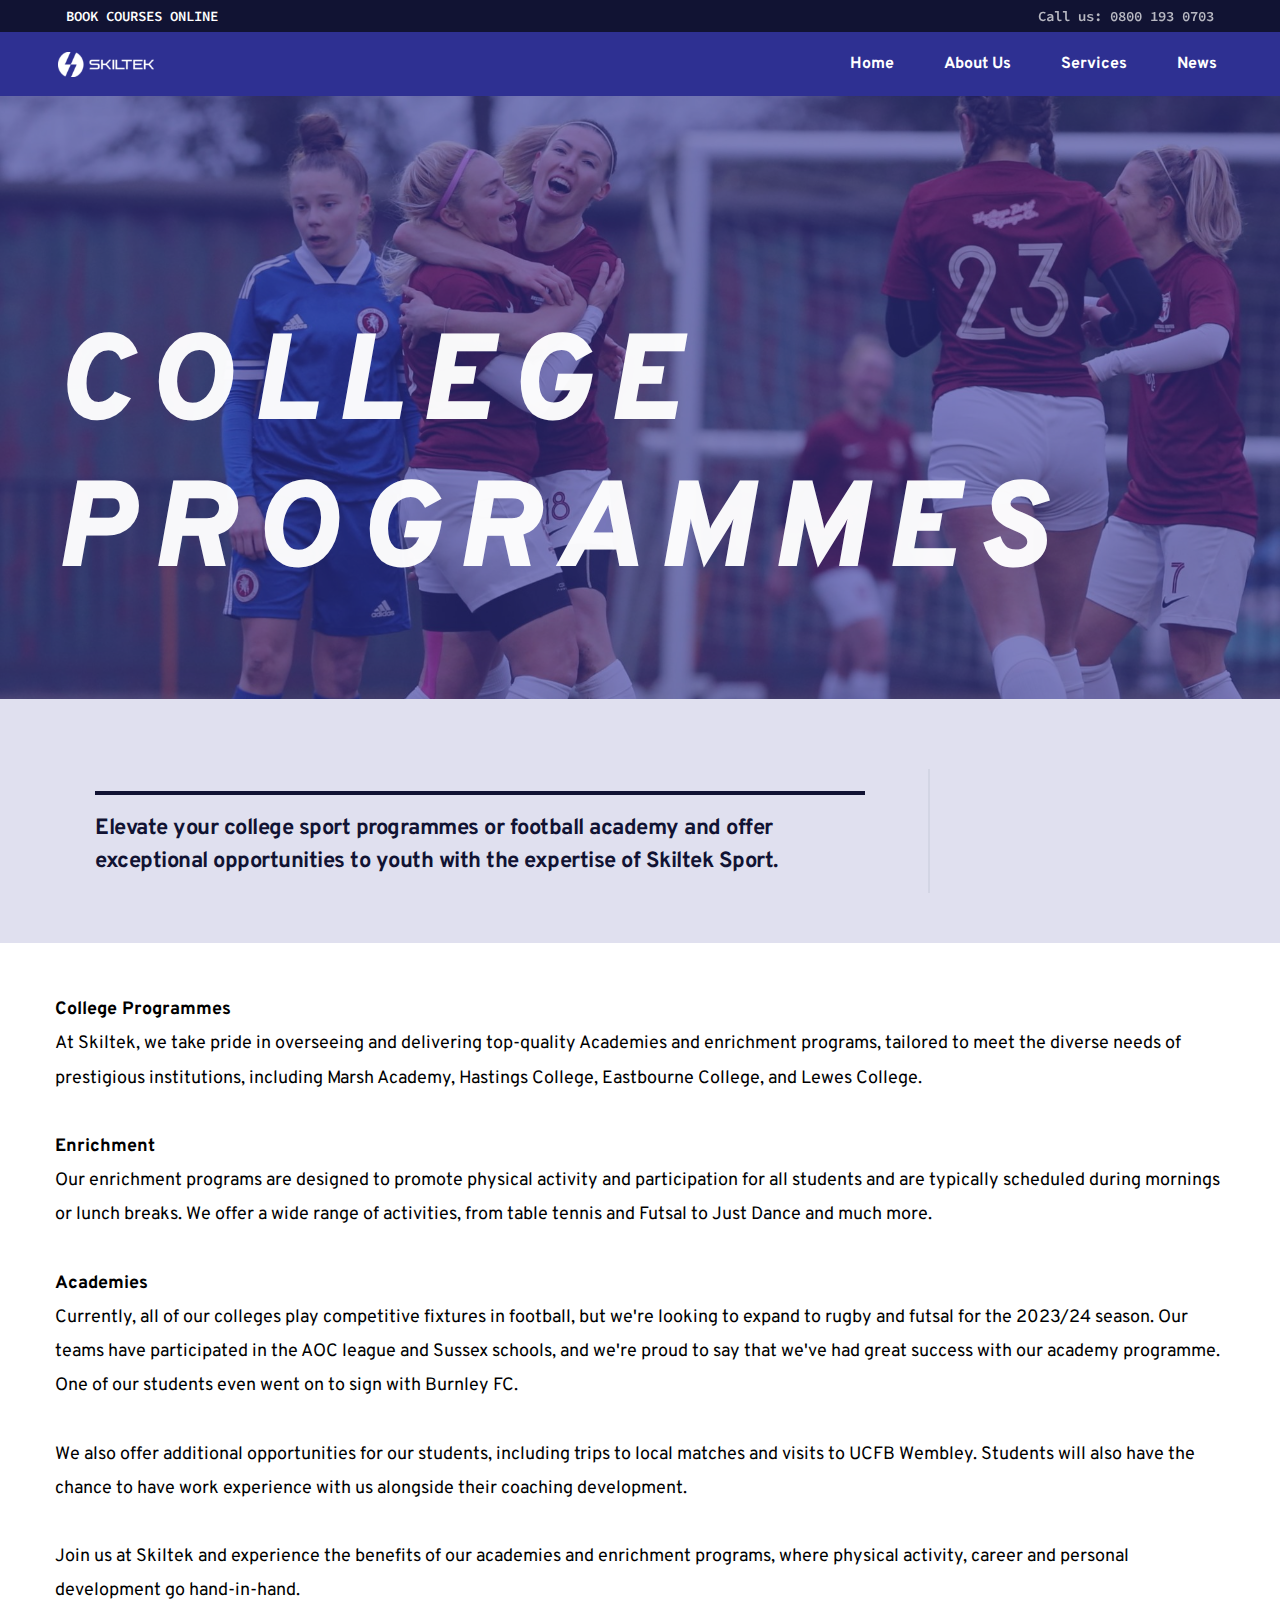
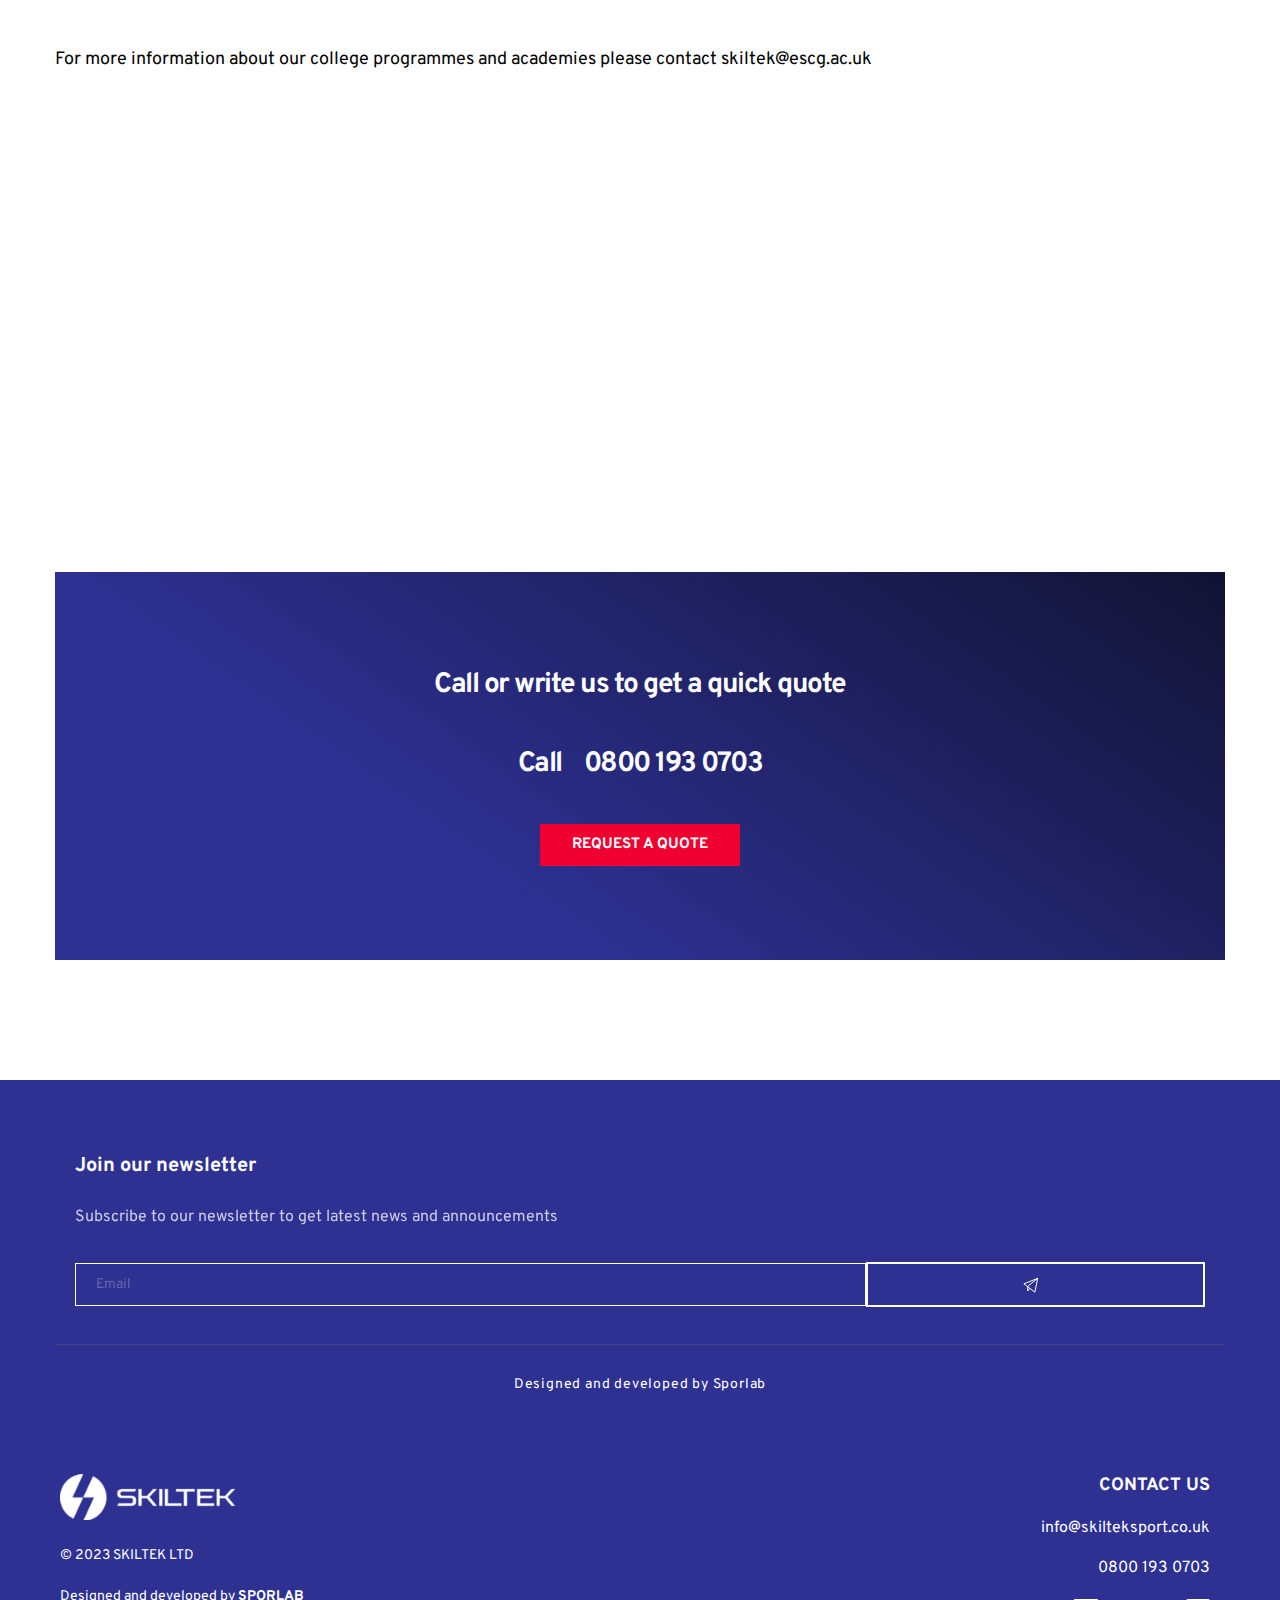
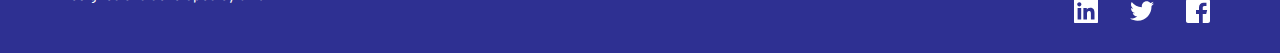
<file: college-programmes.html>
<!DOCTYPE html><html lang="en"><head><meta charset="utf-8"><link rel="apple-touch-icon-precomposed" href="https://a-cloud.b-cdn.net/media/iW=180iH=any/22fa0f36bac6209239e45f4b15ef10de.png"/><link rel="apple-touch-icon-precomposed" href="https://a-cloud.b-cdn.net/media/iW=256&iH=256/22fa0f36bac6209239e45f4b15ef10de.png"/><link rel="canonical" href="https://brizy-skiltek2023-5teyymvbc-sporlab.vercel.app/college-programmes" /><link rel="icon" href="https://a-cloud.b-cdn.net/media/iW=32&iH=any/a5a793f746d61f45959a245a1b2a6962.png" sizes="32x32"/><link rel="icon" href="https://a-cloud.b-cdn.net/media/iW=192&iH=any/a5a793f746d61f45959a245a1b2a6962.png" sizes="192x192"/><title>College Programmes | Skiltek Sport</title><meta name="description" content="College sport programmes offered by Skiltek"><meta property="og:title" content=""><meta property="og:description" content=""><meta property="og:url" content="https://brizy-skiltek2023-5teyymvbc-sporlab.vercel.app/college-programmes"><meta content="summary_large_image" name="twitter:card"><!-- ASSETS --><meta name="viewport" content="width=device-width, initial-scale=1"><link class="brz-link brz-link-bunny-fonts-prefetch" rel="dns-prefetch" href="//fonts.bunny.net"><link class="brz-link brz-link-bunny-fonts-preconnect" rel="preconnect" href="https://fonts.bunny.net/" crossorigin><link class="brz-link brz-link-cdn-preconnect" rel="preconnect" href="https://a-cloud.b-cdn.net" crossorigin><link href="https://fonts.bunny.net/css?family=Source Code Pro:200,200italic,300,300italic,regular,italic,500,500italic,600,600italic,700,700italic,900,900italic|Overpass:100,100italic,200,200italic,300,300italic,regular,italic,600,600italic,700,700italic,800,800italic,900,900italic|Lato:100,100italic,300,300italic,regular,italic,700,700italic,900,900italic&subset=arabic,bengali,cyrillic,cyrillic-ext,devanagari,greek,greek-ext,gujarati,hebrew,khmer,korean,latin-ext,tamil,telugu,thai,vietnamese&display=swap" class="brz-link brz-link-google" type="text/css" rel="stylesheet"/><link href="assets/b4ada639d546eaa08b9e7c4bfb4a2455.css" class="brz-link brz-link-preview-lib" data-group="group-1" rel="stylesheet"/><link href="assets/2d176347e684d79b4b6b191d43f2bd53.css" class="brz-link brz-link-preview-lib-pro" data-group="group-2" rel="stylesheet"/><link href="assets/5627025ff069c11c8ef0542a83cc7510.css" class="brz-link brz-link-preview-pro" rel="stylesheet"/><style class="brz-style"></style><style class="brz-style">.brz .brz-css-qkdvq {z-index: auto;margin: 0;}
.brz .brz-css-qkdvq.brz-section .brz-section__content {min-height: auto;display: flex;}
.brz .brz-css-qkdvq .brz-container {justify-content: center;}
.brz .brz-css-qkdvq > .slick-slider > .brz-slick-slider__dots {color: rgba(0,0,0,1);}
.brz .brz-css-qkdvq > .slick-slider > .brz-slick-slider__arrow {color: rgba(0,0,0,.7);}
@media (min-width:991px) {.brz .brz-css-qkdvq {display: block;}}
@media (min-width:991px) {.brz .brz-css-qkdvq > .slick-slider > .brz-slick-slider__arrow:hover {color: rgba(0,0,0,1);}}
@media (max-width:991px) and (min-width:768px) {.brz .brz-css-qkdvq {z-index: auto;margin: 0;}
	.brz .brz-css-qkdvq.brz-section .brz-section__content {min-height: auto;display: flex;}
	.brz .brz-css-qkdvq .brz-container {justify-content: center;}
	.brz .brz-css-qkdvq > .slick-slider > .brz-slick-slider__dots {color: rgba(0,0,0,1);}
	.brz .brz-css-qkdvq > .slick-slider > .brz-slick-slider__arrow {color: rgba(0,0,0,.7);}}
@media (max-width:991px) and (min-width:768px) {.brz .brz-css-qkdvq {display: block;}}
@media (max-width:767px) {.brz .brz-css-qkdvq {z-index: auto;margin: 0;}
	.brz .brz-css-qkdvq.brz-section .brz-section__content {min-height: auto;display: flex;}
	.brz .brz-css-qkdvq .brz-container {justify-content: center;}
	.brz .brz-css-qkdvq > .slick-slider > .brz-slick-slider__dots {color: rgba(0,0,0,1);}
	.brz .brz-css-qkdvq > .slick-slider > .brz-slick-slider__arrow {color: rgba(0,0,0,.7);}}
@media (max-width:767px) {.brz .brz-css-qkdvq {display: block;}}
.brz .brz-css-imelu {padding: 75px 0px 75px 0px;}
.brz .brz-css-imelu > .brz-bg {border: 0px solid rgba(102,115,141,0);border-radius: 0px;mix-blend-mode: normal;}
.brz .brz-css-imelu > .brz-bg > .brz-bg-image {background-image: none;display: block;background-size: cover;background-repeat: no-repeat;}
.brz .brz-css-imelu > .brz-bg > .brz-bg-image:after {content: "";background-image: none;}
.brz .brz-css-imelu > .brz-bg > .brz-bg-color {background-color: rgba(0,0,0,0);background-image: none;}
.brz .brz-css-imelu > .brz-bg > .brz-bg-map {display: none;}
.brz .brz-css-imelu > .brz-bg > .brz-bg-video {display: none;}
.brz .brz-css-imelu > .brz-bg > .brz-bg-shape__top {background-size: 100% 100px;height: 100px;transform: rotateX(0deg) rotateY(0deg);z-index: auto;}
.brz .brz-css-imelu > .brz-bg > .brz-bg-shape__top::after {background-image: none;-webkit-mask-image: none;background-size: 100% 100px;height: 100px;}
.brz .brz-css-imelu > .brz-bg > .brz-bg-shape__bottom {background-size: 100% 100px;height: 100px;transform: rotateX(-180deg) rotateY(-180deg);z-index: auto;}
.brz .brz-css-imelu > .brz-bg > .brz-bg-shape__bottom::after {background-image: none;-webkit-mask-image: none;background-size: 100% 100px;height: 100px;}
@media (min-width:991px) {.brz .brz-css-imelu > .brz-bg {transition-duration: .5s;transition-property: filter,box-shadow,background,border-radius,border-color;}
	.brz .brz-css-imelu > .brz-bg > .brz-bg-image {background-attachment: scroll;transition-duration: .5s;transition-property: filter,box-shadow,background,border-radius,border-color;}
	.brz .brz-css-imelu > .brz-bg > .brz-bg-color {transition-duration: .5s;transition-property: filter,box-shadow,background,border-radius,border-color;}
	.brz .brz-css-imelu > .brz-bg > .brz-bg-map {transition-duration: .5s;transition-property: filter,box-shadow,background,border-radius,border-color;}
	.brz .brz-css-imelu > .brz-bg > .brz-bg-video {transition-duration: .5s;transition-property: filter,box-shadow,background,border-radius,border-color;}}
@media (max-width:991px) and (min-width:768px) {.brz .brz-css-imelu {padding: 50px 15px 50px 15px;}
	.brz .brz-css-imelu > .brz-bg {border: 0px solid rgba(102,115,141,0);border-radius: 0px;mix-blend-mode: normal;}
	.brz .brz-css-imelu > .brz-bg > .brz-bg-image {background-image: none;display: block;background-size: cover;background-repeat: no-repeat;}
	.brz .brz-css-imelu > .brz-bg > .brz-bg-image:after {content: "";background-image: none;}
	.brz .brz-css-imelu > .brz-bg > .brz-bg-color {background-color: rgba(0,0,0,0);background-image: none;}
	.brz .brz-css-imelu > .brz-bg > .brz-bg-map {display: none;}
	.brz .brz-css-imelu > .brz-bg > .brz-bg-video {display: none;}
	.brz .brz-css-imelu > .brz-bg > .brz-bg-shape__top {background-size: 100% 100px;height: 100px;transform: rotateX(0deg) rotateY(0deg);z-index: auto;}
	.brz .brz-css-imelu > .brz-bg > .brz-bg-shape__top::after {background-image: none;-webkit-mask-image: none;background-size: 100% 100px;height: 100px;}
	.brz .brz-css-imelu > .brz-bg > .brz-bg-shape__bottom {background-size: 100% 100px;height: 100px;transform: rotateX(-180deg) rotateY(-180deg);z-index: auto;}
	.brz .brz-css-imelu > .brz-bg > .brz-bg-shape__bottom::after {background-image: none;-webkit-mask-image: none;background-size: 100% 100px;height: 100px;}}
@media (max-width:991px) and (min-width:768px) {.brz .brz-css-imelu > .brz-bg {transition-duration: .5s;transition-property: filter,box-shadow,background,border-radius,border-color;}
	.brz .brz-css-imelu > .brz-bg > .brz-bg-image {transition-duration: .5s;transition-property: filter,box-shadow,background,border-radius,border-color;}
	.brz .brz-css-imelu > .brz-bg > .brz-bg-color {transition-duration: .5s;transition-property: filter,box-shadow,background,border-radius,border-color;}
	.brz .brz-css-imelu > .brz-bg > .brz-bg-map {transition-duration: .5s;transition-property: filter,box-shadow,background,border-radius,border-color;}
	.brz .brz-css-imelu > .brz-bg > .brz-bg-video {transition-duration: .5s;transition-property: filter,box-shadow,background,border-radius,border-color;}}
@media (max-width:767px) {.brz .brz-css-imelu {padding: 25px 15px 25px 15px;}
	.brz .brz-css-imelu > .brz-bg {border: 0px solid rgba(102,115,141,0);border-radius: 0px;mix-blend-mode: normal;}
	.brz .brz-css-imelu > .brz-bg > .brz-bg-image {background-image: none;display: block;background-size: cover;background-repeat: no-repeat;}
	.brz .brz-css-imelu > .brz-bg > .brz-bg-image:after {content: "";background-image: none;}
	.brz .brz-css-imelu > .brz-bg > .brz-bg-color {background-color: rgba(0,0,0,0);background-image: none;}
	.brz .brz-css-imelu > .brz-bg > .brz-bg-map {display: none;}
	.brz .brz-css-imelu > .brz-bg > .brz-bg-video {display: none;}
	.brz .brz-css-imelu > .brz-bg > .brz-bg-shape__top {background-size: 100% 100px;height: 100px;transform: rotateX(0deg) rotateY(0deg);z-index: auto;}
	.brz .brz-css-imelu > .brz-bg > .brz-bg-shape__top::after {background-image: none;-webkit-mask-image: none;background-size: 100% 100px;height: 100px;}
	.brz .brz-css-imelu > .brz-bg > .brz-bg-shape__bottom {background-size: 100% 100px;height: 100px;transform: rotateX(-180deg) rotateY(-180deg);z-index: auto;}
	.brz .brz-css-imelu > .brz-bg > .brz-bg-shape__bottom::after {background-image: none;-webkit-mask-image: none;background-size: 100% 100px;height: 100px;}}
@media (max-width:767px) {.brz .brz-css-imelu > .brz-bg {transition-duration: .5s;transition-property: filter,box-shadow,background,border-radius,border-color;}
	.brz .brz-css-imelu > .brz-bg > .brz-bg-image {transition-duration: .5s;transition-property: filter,box-shadow,background,border-radius,border-color;}
	.brz .brz-css-imelu > .brz-bg > .brz-bg-color {transition-duration: .5s;transition-property: filter,box-shadow,background,border-radius,border-color;}
	.brz .brz-css-imelu > .brz-bg > .brz-bg-map {transition-duration: .5s;transition-property: filter,box-shadow,background,border-radius,border-color;}
	.brz .brz-css-imelu > .brz-bg > .brz-bg-video {transition-duration: .5s;transition-property: filter,box-shadow,background,border-radius,border-color;}}
.brz .brz-css-kchdn {border: 0px solid transparent;}
@media (min-width:991px) {.brz .brz-css-kchdn {max-width: calc(1 * var(--brz-section-container-max-width,1170px));}}
@media (max-width:991px) and (min-width:768px) {.brz .brz-css-kchdn {border: 0px solid transparent;}}
@media (max-width:991px) and (min-width:768px) {.brz .brz-css-kchdn {max-width: 100%;}}
@media (max-width:767px) {.brz .brz-css-kchdn {border: 0px solid transparent;}}
@media (max-width:767px) {.brz .brz-css-kchdn {max-width: 100%;}}
.brz .brz-css-mwhpr {margin: 0;z-index: auto;align-items: flex-start;}
.brz .brz-css-mwhpr > .brz-bg {border: 0px solid rgba(102,115,141,0);border-radius: 0px;box-shadow: none;max-width: 100%;mix-blend-mode: normal;}
.brz .brz-css-mwhpr > .brz-bg > .brz-bg-image {background-image: none;display: block;}
.brz .brz-css-mwhpr > .brz-bg > .brz-bg-image:after {content: "";background-image: none;}
.brz .brz-css-mwhpr > .brz-bg > .brz-bg-color {background-color: rgba(0,0,0,0);background-image: none;}
.brz .brz-css-mwhpr > .brz-bg > .brz-bg-map {display: none;}
.brz .brz-css-mwhpr > .brz-bg > .brz-bg-video {display: none;}
.brz .brz-css-mwhpr > .brz-row {border: 0px solid transparent;}
@media (min-width:991px) {.brz .brz-css-mwhpr {min-height: auto;display: flex;}
	.brz .brz-css-mwhpr > .brz-bg {transition-duration: .5s;transition-property: filter,box-shadow,background,border-radius,border-color;}
	.brz .brz-css-mwhpr > .brz-bg > .brz-bg-image {transition-duration: .5s;transition-property: filter,box-shadow,background,border-radius,border-color;}
	.brz .brz-css-mwhpr > .brz-bg > .brz-bg-color {transition-duration: .5s;transition-property: filter,box-shadow,background,border-radius,border-color;}
	.brz .brz-css-mwhpr > .brz-bg > .brz-bg-video {transition-duration: .5s;transition-property: filter,box-shadow,background,border-radius,border-color;}
	.brz .brz-css-mwhpr > .brz-row {transition-duration: .5s;transition-property: filter,box-shadow,background,border-radius,border-color;}}
@media (max-width:991px) and (min-width:768px) {.brz .brz-css-mwhpr {margin: 0;z-index: auto;align-items: flex-start;}
	.brz .brz-css-mwhpr > .brz-bg {border: 0px solid rgba(102,115,141,0);border-radius: 0px;box-shadow: none;max-width: 100%;mix-blend-mode: normal;}
	.brz .brz-css-mwhpr > .brz-bg > .brz-bg-image {background-image: none;display: block;}
	.brz .brz-css-mwhpr > .brz-bg > .brz-bg-image:after {content: "";background-image: none;}
	.brz .brz-css-mwhpr > .brz-bg > .brz-bg-color {background-color: rgba(0,0,0,0);background-image: none;}
	.brz .brz-css-mwhpr > .brz-bg > .brz-bg-map {display: none;}
	.brz .brz-css-mwhpr > .brz-bg > .brz-bg-video {display: none;}
	.brz .brz-css-mwhpr > .brz-row {border: 0px solid transparent;}}
@media (max-width:991px) and (min-width:768px) {.brz .brz-css-mwhpr {min-height: auto;display: flex;}
	.brz .brz-css-mwhpr > .brz-bg {transition-duration: .5s;transition-property: filter,box-shadow,background,border-radius,border-color;}
	.brz .brz-css-mwhpr > .brz-bg > .brz-bg-image {transition-duration: .5s;transition-property: filter,box-shadow,background,border-radius,border-color;}
	.brz .brz-css-mwhpr > .brz-bg > .brz-bg-color {transition-duration: .5s;transition-property: filter,box-shadow,background,border-radius,border-color;}
	.brz .brz-css-mwhpr > .brz-bg > .brz-bg-video {transition-duration: .5s;transition-property: filter,box-shadow,background,border-radius,border-color;}
	.brz .brz-css-mwhpr > .brz-row {flex-direction: row;flex-wrap: wrap;justify-content: flex-start;transition-duration: .5s;transition-property: filter,box-shadow,background,border-radius,border-color;}}
@media (max-width:767px) {.brz .brz-css-mwhpr {margin: 0;z-index: auto;align-items: flex-start;}
	.brz .brz-css-mwhpr > .brz-bg {border: 0px solid rgba(102,115,141,0);border-radius: 0px;box-shadow: none;max-width: 100%;mix-blend-mode: normal;}
	.brz .brz-css-mwhpr > .brz-bg > .brz-bg-image {background-image: none;display: block;}
	.brz .brz-css-mwhpr > .brz-bg > .brz-bg-image:after {content: "";background-image: none;}
	.brz .brz-css-mwhpr > .brz-bg > .brz-bg-color {background-color: rgba(0,0,0,0);background-image: none;}
	.brz .brz-css-mwhpr > .brz-bg > .brz-bg-map {display: none;}
	.brz .brz-css-mwhpr > .brz-bg > .brz-bg-video {display: none;}
	.brz .brz-css-mwhpr > .brz-row {border: 0px solid transparent;}}
@media (max-width:767px) {.brz .brz-css-mwhpr {min-height: auto;display: flex;}
	.brz .brz-css-mwhpr > .brz-bg {transition-duration: .5s;transition-property: filter,box-shadow,background,border-radius,border-color;}
	.brz .brz-css-mwhpr > .brz-bg > .brz-bg-image {transition-duration: .5s;transition-property: filter,box-shadow,background,border-radius,border-color;}
	.brz .brz-css-mwhpr > .brz-bg > .brz-bg-color {transition-duration: .5s;transition-property: filter,box-shadow,background,border-radius,border-color;}
	.brz .brz-css-mwhpr > .brz-bg > .brz-bg-video {transition-duration: .5s;transition-property: filter,box-shadow,background,border-radius,border-color;}
	.brz .brz-css-mwhpr > .brz-row {flex-direction: row;flex-wrap: wrap;justify-content: flex-start;transition-duration: .5s;transition-property: filter,box-shadow,background,border-radius,border-color;}}
.brz .brz-css-phjdo {padding: 10px;max-width: 100%;}
@media (max-width:991px) and (min-width:768px) {.brz .brz-css-phjdo {padding: 0;max-width: 100%;}}
@media (max-width:767px) {.brz .brz-css-phjdo {padding: 0;max-width: 100%;}}
.brz .brz-css-luicq {z-index: auto;flex: 1 1 50%;max-width: 50%;justify-content: flex-start;}
.brz .brz-css-luicq > .brz-bg {border: 0px solid rgba(102,115,141,0);border-radius: 0px;box-shadow: none;margin: 0;mix-blend-mode: normal;}
.brz .brz-css-luicq > .brz-bg > .brz-bg-image {background-image: none;display: block;}
.brz .brz-css-luicq > .brz-bg > .brz-bg-image:after {content: "";background-image: none;}
.brz .brz-css-luicq > .brz-bg > .brz-bg-color {background-color: rgba(0,0,0,0);background-image: none;}
.brz .brz-css-luicq > .brz-bg > .brz-bg-map {display: none;}
.brz .brz-css-luicq > .brz-bg > .brz-bg-video {display: none;}
@media (min-width:991px) {.brz .brz-css-luicq > .brz-bg {transition-duration: .5s;transition-property: filter,box-shadow,background,border-radius,border-color;}
	.brz .brz-css-luicq > .brz-bg > .brz-bg-image {transition-duration: .5s;transition-property: filter,box-shadow,background,border-radius,border-color;}
	.brz .brz-css-luicq > .brz-bg > .brz-bg-color {transition-duration: .5s;transition-property: filter,box-shadow,background,border-radius,border-color;}}
@media (max-width:991px) and (min-width:768px) {.brz .brz-css-luicq {z-index: auto;flex: 1 1 50%;max-width: 50%;justify-content: flex-start;}
	.brz .brz-css-luicq > .brz-bg {border: 0px solid rgba(102,115,141,0);border-radius: 0px;box-shadow: none;margin: 0;mix-blend-mode: normal;}
	.brz .brz-css-luicq > .brz-bg > .brz-bg-image {background-image: none;display: block;}
	.brz .brz-css-luicq > .brz-bg > .brz-bg-image:after {content: "";background-image: none;}
	.brz .brz-css-luicq > .brz-bg > .brz-bg-color {background-color: rgba(0,0,0,0);background-image: none;}
	.brz .brz-css-luicq > .brz-bg > .brz-bg-map {display: none;}
	.brz .brz-css-luicq > .brz-bg > .brz-bg-video {display: none;}}
@media (max-width:991px) and (min-width:768px) {.brz .brz-css-luicq > .brz-bg {transition-duration: .5s;transition-property: filter,box-shadow,background,border-radius,border-color;}
	.brz .brz-css-luicq > .brz-bg > .brz-bg-image {transition-duration: .5s;transition-property: filter,box-shadow,background,border-radius,border-color;}
	.brz .brz-css-luicq > .brz-bg > .brz-bg-color {transition-duration: .5s;transition-property: filter,box-shadow,background,border-radius,border-color;}}
@media (max-width:767px) {.brz .brz-css-luicq {z-index: auto;flex: 1 1 100%;max-width: 100%;justify-content: flex-start;}
	.brz .brz-css-luicq > .brz-bg {border: 0px solid rgba(102,115,141,0);border-radius: 0px;box-shadow: none;margin: 10px 0px 10px 0px;mix-blend-mode: normal;}
	.brz .brz-css-luicq > .brz-bg > .brz-bg-image {background-image: none;display: block;}
	.brz .brz-css-luicq > .brz-bg > .brz-bg-image:after {content: "";background-image: none;}
	.brz .brz-css-luicq > .brz-bg > .brz-bg-color {background-color: rgba(0,0,0,0);background-image: none;}
	.brz .brz-css-luicq > .brz-bg > .brz-bg-map {display: none;}
	.brz .brz-css-luicq > .brz-bg > .brz-bg-video {display: none;}}
@media (max-width:767px) {.brz .brz-css-luicq > .brz-bg {transition-duration: .5s;transition-property: filter,box-shadow,background,border-radius,border-color;}
	.brz .brz-css-luicq > .brz-bg > .brz-bg-image {transition-duration: .5s;transition-property: filter,box-shadow,background,border-radius,border-color;}
	.brz .brz-css-luicq > .brz-bg > .brz-bg-color {transition-duration: .5s;transition-property: filter,box-shadow,background,border-radius,border-color;}}
.brz .brz-css-qdoxh {z-index: auto;margin: 0;border: 0px solid transparent;padding: 5px 15px 5px 15px;min-height: auto;}
@media (min-width:991px) {.brz .brz-css-qdoxh {display: flex;transition-duration: .5s;transition-property: filter,box-shadow,background,border-radius,border-color;}}
@media (max-width:991px) and (min-width:768px) {.brz .brz-css-qdoxh {z-index: auto;margin: 0;border: 0px solid transparent;padding: 5px 15px 5px 15px;min-height: auto;}}
@media (max-width:991px) and (min-width:768px) {.brz .brz-css-qdoxh {display: flex;transition-duration: .5s;transition-property: filter,box-shadow,background,border-radius,border-color;}}
@media (max-width:767px) {.brz .brz-css-qdoxh {z-index: auto;margin: 10px 0px 10px 0px;border: 0px solid transparent;padding: 0;min-height: auto;}}
@media (max-width:767px) {.brz .brz-css-qdoxh {display: flex;transition-duration: .5s;transition-property: filter,box-shadow,background,border-radius,border-color;}}
.brz .brz-css-mjrib {padding: 0;margin: 10px 0px 10px 0px;justify-content: center;position: relative;}
.brz .brz-css-mjrib .brz-hover-animation {justify-content: center;}
@media (min-width:991px) {.brz .brz-css-mjrib {display: flex;z-index: auto;position: relative;}}
@media (max-width:991px) and (min-width:768px) {.brz .brz-css-mjrib {padding: 0;margin: 10px 0px 10px 0px;justify-content: center;position: relative;}
	.brz .brz-css-mjrib .brz-hover-animation {justify-content: center;}}
@media (max-width:991px) and (min-width:768px) {.brz .brz-css-mjrib {display: flex;z-index: auto;position: relative;}}
@media (max-width:767px) {.brz .brz-css-mjrib {padding: 0;margin: 10px 0px 10px 0px;justify-content: center;position: relative;}
	.brz .brz-css-mjrib .brz-hover-animation {justify-content: center;}}
@media (max-width:767px) {.brz .brz-css-mjrib {display: flex;z-index: auto;position: relative;}}
.brz .brz-css-urqdd {width: 100%;mix-blend-mode: normal;}
@media (max-width:991px) and (min-width:768px) {.brz .brz-css-urqdd {width: 100%;mix-blend-mode: normal;}}
@media (max-width:767px) {.brz .brz-css-urqdd {width: 100%;mix-blend-mode: normal;}}
.brz .brz-css-robkz:not(.brz-image--hovered) {max-width: 17%;}
.brz .brz-css-robkz {height: auto;box-shadow: none;border: 0px solid rgba(102,115,141,0);border-radius: 0px;}
.brz .brz-css-robkz .brz-picture:after {box-shadow: none;background-color: rgba(255,255,255,0);background-image: none;border-radius: 0px;}
.brz .brz-css-robkz .brz-picture {-webkit-mask-image: none;mask-image: none;}
@media (min-width:991px) {.brz .brz-css-robkz {transition-duration: .5s;transition-property: filter,box-shadow,background,border-radius,border-color;}
	.brz .brz-css-robkz .brz-picture:after {transition-duration: .5s;transition-property: filter,box-shadow,background,border-radius,border-color;}
	.brz .brz-css-robkz .brz-picture {transition-duration: .5s;transition-property: filter,box-shadow,background,border-radius,border-color;}}
@media (max-width:991px) and (min-width:768px) {.brz .brz-css-robkz:not(.brz-image--hovered) {max-width: 27%;}
	.brz .brz-css-robkz {height: auto;box-shadow: none;border: 0px solid rgba(102,115,141,0);border-radius: 0px;}
	.brz .brz-css-robkz .brz-picture:after {box-shadow: none;background-color: rgba(255,255,255,0);background-image: none;border-radius: 0px;}
	.brz .brz-css-robkz .brz-picture {-webkit-mask-image: none;mask-image: none;}}
@media (max-width:991px) and (min-width:768px) {.brz .brz-css-robkz {transition-duration: .5s;transition-property: filter,box-shadow,background,border-radius,border-color;}
	.brz .brz-css-robkz .brz-picture:after {transition-duration: .5s;transition-property: filter,box-shadow,background,border-radius,border-color;}
	.brz .brz-css-robkz .brz-picture {transition-duration: .5s;transition-property: filter,box-shadow,background,border-radius,border-color;}}
@media (max-width:767px) {.brz .brz-css-robkz:not(.brz-image--hovered) {max-width: 50%;}
	.brz .brz-css-robkz {height: auto;box-shadow: none;border: 0px solid rgba(102,115,141,0);border-radius: 0px;}
	.brz .brz-css-robkz .brz-picture:after {box-shadow: none;background-color: rgba(255,255,255,0);background-image: none;border-radius: 0px;}
	.brz .brz-css-robkz .brz-picture {-webkit-mask-image: none;mask-image: none;}}
@media (max-width:767px) {.brz .brz-css-robkz {transition-duration: .5s;transition-property: filter,box-shadow,background,border-radius,border-color;}
	.brz .brz-css-robkz .brz-picture:after {transition-duration: .5s;transition-property: filter,box-shadow,background,border-radius,border-color;}
	.brz .brz-css-robkz .brz-picture {transition-duration: .5s;transition-property: filter,box-shadow,background,border-radius,border-color;}}
.brz .brz-css-zdojz.brz-hover-animation__container {max-width: 17%;}
@media (max-width:991px) and (min-width:768px) {.brz .brz-css-zdojz.brz-hover-animation__container {max-width: 27%;}}
@media (max-width:767px) {.brz .brz-css-zdojz.brz-hover-animation__container {max-width: 50%;}}
.brz .brz-css-yvudo {padding-top: 25.2535%;}
.brz .brz-css-yvudo > .brz-img {position: absolute;width: 100%;}
@media (max-width:991px) and (min-width:768px) {.brz .brz-css-yvudo {padding-top: 27.3697%;}
	.brz .brz-css-yvudo > .brz-img {position: absolute;width: 100%;}}
@media (max-width:767px) {.brz .brz-css-yvudo {padding-top: 26.7766%;}
	.brz .brz-css-yvudo > .brz-img {position: absolute;width: 100%;}}
@media (min-width:991px) {.brz .brz-css-gctoz .brz-mm-menu__icon {display: none;font-size: 18px;color: rgba(51,51,51,1);transition-duration: .5s;transition-property: filter,color,background,border-color,box-shadow;}
	.brz .brz-css-gctoz .brz-menu {display: flex;}}
@media (max-width:991px) and (min-width:768px) {.brz .brz-css-gctoz .brz-mm-menu__icon {display: flex;font-size: 18px;color: rgba(51,51,51,1);transition-duration: .5s;transition-property: filter,color,background,border-color,box-shadow;}
	.brz .brz-css-gctoz .brz-menu {display: none;}}
@media (max-width:767px) {.brz .brz-css-gctoz .brz-mm-menu__icon {display: flex;font-size: 18px;color: rgba(51,51,51,1);transition-duration: .5s;transition-property: filter,color,background,border-color,box-shadow;}
	.brz .brz-css-gctoz .brz-menu {display: none;}}
.brz .brz-css-wvjta .brz-menu__ul {font-family: var(--brz-buttonfontfamily);color: rgba(0,0,0,1);}
.brz .brz-css-wvjta .brz-menu__ul:not(.brz-mm-listview) {display: flex;flex-wrap: wrap;justify-content: inherit;align-items: center;max-width: none;margin: 0px -5px 0px -5px;}
.brz .brz-css-wvjta .brz-menu__ul > .brz-menu__item > .brz-a {flex-flow: row nowrap;}
.brz .brz-css-wvjta .brz-menu__ul > .brz-menu__item > .brz-a {color: rgba(0,0,0,1);background-color: rgba(255,255,255,0);padding: 0px 5px 0px 5px;}
.brz .brz-css-wvjta .brz-menu__ul > .brz-menu__item.brz-menu__item--opened > .brz-a {color: rgba(0,0,0,1);background-color: rgba(255,255,255,0);}
.brz .brz-css-wvjta .brz-menu__ul > .brz-menu__item.brz-menu__item--opened {color: rgba(0,0,0,1);background-color: transparent;border: 0px solid rgba(85,85,85,1);}
.brz .brz-css-wvjta .brz-menu__ul > .brz-menu__item.brz-menu__item--current:not(.brz-menu__item.brz-menu__item--current:active) {color: rgba(0,0,0,1);background-color: rgba(255,255,255,0);border: 0px solid rgba(85,85,85,1);}
.brz .brz-css-wvjta .brz-menu__ul > .brz-menu__item.brz-menu__item--current > .brz-a:not(.brz-a:active) {color: rgba(0,0,0,1);background-color: rgba(255,255,255,0);}
.brz .brz-css-wvjta .brz-menu__item__icon {margin: 0 15px 0 0;}
.brz .brz-css-wvjta .brz-menu__ul > .brz-menu__item {color: rgba(0,0,0,1);background-color: transparent;border: 0px solid rgba(85,85,85,1);border-radius: 0px;}
.brz .brz-css-wvjta .brz-menu__ul > .brz-menu__item > a {border-radius: 0px;}
.brz .brz-css-wvjta .brz-mm-menu__item {font-family: var(--brz-buttonfontfamily);color: rgba(255,255,255,1);border-color: rgba(85,85,85,1);}
.brz nav.brz-mm-menu.brz-css-wvjta {background-color: rgba(51,51,51,.8);}
.brz .brz-css-wvjta.brz-mm-menu .brz-mm-menu__item .brz-mm-listitem__text {padding: 10px 20px 10px 20px;flex-flow: row nowrap;}
.brz .brz-css-wvjta .brz-mm-menu__item:hover > .brz-mm-listitem__text {color: rgba(255,255,255,1);}
.brz .brz-css-wvjta .brz-mm-navbar {color: rgba(255,255,255,1);}
.brz .brz-css-wvjta .brz-mm-menu__item.brz-mm-listitem_opened {color: rgba(255,255,255,1);}
.brz .brz-css-wvjta.brz-mm-menu.brz-mm-menu_theme-dark .brz-mm-panels, .brz .brz-css-wvjta .brz-mm-panels > .brz-mm-panel:before {background-image: none;background-color: rgba(51,51,51,.8);}
.brz .brz-css-wvjta.brz-mm-menu.brz-mm-menu_theme-dark .brz-mm-panels, .brz .brz-css-wvjta .brz-mm-panels > .brz-mm-panel {background-color: rgba(51,51,51,.8);}
.brz .brz-css-wvjta .brz-mm-panels > .brz-mm-panel {background-image: none;}
.brz .brz-css-wvjta.brz-mm-menu.brz-mm-menu_theme-dark .brz-mm-navbar.brz-mm-listitem .brz-mm-listitem_opened > .brz-mm-listitem__text:after {border-color: rgba(85,85,85,1);}
.brz .brz-css-wvjta .brz-mm-listitem {border-color: rgba(85,85,85,1);}
.brz .brz-css-wvjta .brz-mm-menu__item.brz-mm-menu__item--current:not(.brz-mm-menu__item.brz-mm-menu__item--current:active) {color: rgba(255,255,255,1);}
.brz .brz-css-wvjta .brz-mm-menu__item.brz-mm-menu__item--current:not(brz-mm-menu__item.brz-mm-menu__item--current:active):hover > .brz-mm-listitem__text {color: rgba(255,255,255,1);}
.brz .brz-css-wvjta .brz-menu__sub-menu {font-family: var(--brz-buttonfontfamily);color: rgba(255,255,255,1);background-color: rgba(51,51,51,1);box-shadow: none;border-radius: 0px;}
.brz .brz-css-wvjta .brz-menu__sub-menu .brz-a {flex-flow: row nowrap;}
.brz .brz-css-wvjta .brz-menu__sub-menu .brz-a:hover {color: rgba(255,255,255,1);}
.brz .brz-css-wvjta .brz-menu__sub-item__icon {margin: 0 15px 0 0;font-size: 12px;}
.brz .brz-css-wvjta .brz-menu__dropdown > .brz-menu__item.brz-menu__item--current > .brz-a {color: rgba(255,255,255,1);}
.brz .brz-css-wvjta .brz-menu__dropdown > .brz-menu__item.brz-menu__item--current {background-color: rgba(51,51,51,1);}
.brz .brz-css-wvjta .brz-menu__dropdown > .brz-menu__item.brz-menu__item--current:hover {background-color: rgba(51,51,51,1);}
.brz .brz-css-wvjta .brz-menu__item--current .brz-menu__sub-menu {box-shadow: none;}
.brz .brz-css-wvjta .brz-menu__item-dropdown .brz-menu__item {background-color: rgba(51,51,51,1);color: rgba(255,255,255,1);}
.brz .brz-css-wvjta .brz-menu__dropdown .brz-menu__item-dropdown .brz-a:hover:after {border-color: rgba(255,255,255,1);}
.brz .brz-css-wvjta .brz-menu__dropdown > .brz-menu__item {border-bottom: 1px solid rgba(85,85,85,1);}
@media (min-width:991px) {.brz .brz-css-wvjta .brz-menu__ul {font-size: var(--brz-buttonfontsize);font-weight: var(--brz-buttonfontweight);line-height: var(--brz-buttonlineheight);letter-spacing: var(--brz-buttonletterspacing);transition-duration: .5s;transition-property: filter,color,background,border-color,box-shadow;}
	.brz .brz-css-wvjta .brz-menu__ul > .brz-menu__item > .brz-a {transition-duration: .5s;transition-property: filter,color,background,border-color,box-shadow;}
	.brz .brz-css-wvjta .brz-menu__ul > .brz-menu__item.brz-menu__item--opened > .brz-a {transition-duration: .5s;transition-property: filter,color,background,border-color,box-shadow;}
	.brz .brz-css-wvjta .brz-menu__ul > .brz-menu__item.brz-menu__item--opened {transition-duration: .5s;transition-property: filter,color,background,border-color,box-shadow;}
	.brz .brz-css-wvjta .brz-menu__ul > .brz-menu__item.brz-menu__item--current:not(.brz-menu__item.brz-menu__item--current:active) {transition-duration: .5s;transition-property: filter,color,background,border-color,box-shadow;}
	.brz .brz-css-wvjta .brz-menu__ul > .brz-menu__item.brz-menu__item--current > .brz-a:not(.brz-a:active) {transition-duration: .5s;transition-property: filter,color,background,border-color,box-shadow;}
	.brz .brz-css-wvjta .brz-menu__item__icon {font-size: 12px;}
	.brz .brz-css-wvjta .brz-menu__ul > .brz-menu__item {padding-top: 0px;padding-bottom: 0px;margin-right: 5px;margin-left: 5px;transition-duration: .5s;transition-property: filter,color,background,border-color,box-shadow;}
	.brz .brz-css-wvjta .brz-mm-menu__item {font-size: var(--brz-buttonfontsize);font-weight: var(--brz-buttonfontweight);line-height: var(--brz-buttonlineheight);letter-spacing: var(--brz-buttonletterspacing);transition-duration: .5s;transition-property: filter,color,background,border-color,box-shadow;}
	.brz nav.brz-mm-menu.brz-css-wvjta {transition-duration: .5s;transition-property: filter,color,background,border-color,box-shadow;}
	.brz .brz-css-wvjta .brz-mm-menu__item:hover > .brz-mm-listitem__text {transition-duration: .5s;transition-property: filter,color,background,border-color,box-shadow;}
	.brz .brz-css-wvjta .brz-mm-menu__item .brz-a {justify-content: flex-start;}
	.brz .brz-css-wvjta .brz-mm-menu__item__icon {margin: 0 15px 0 0;font-size: 12px;}
	.brz .brz-css-wvjta .brz-mm-navbar {font-family: var(--brz-buttonfontfamily);font-size: var(--brz-buttonfontsize);font-weight: var(--brz-buttonfontweight);line-height: var(--brz-buttonlineheight);letter-spacing: var(--brz-buttonletterspacing);border-color: rgba(85,85,85,1);transition-duration: .5s;transition-property: filter,color,background,border-color,box-shadow;}
	.brz .brz-css-wvjta .brz-mm-menu__item.brz-mm-listitem_opened {transition-duration: .5s;transition-property: filter,color,background,border-color,box-shadow;}
	.brz .brz-css-wvjta.brz-mm-menu .brz-mm-listitem_vertical .brz-mm-btn_next {height: calc(var(--brz-buttonlineheight) * var(--brz-buttonfontsize) + 10px + 10px);padding-right: 20px;}
	.brz .brz-css-wvjta.brz-mm-menu.brz-mm-menu_theme-dark .brz-mm-panels, .brz .brz-css-wvjta .brz-mm-panels > .brz-mm-panel:before {transition-duration: .5s;transition-property: filter,color,background,border-color,box-shadow;}
	.brz .brz-css-wvjta.brz-mm-menu.brz-mm-menu_theme-dark .brz-mm-panels, .brz .brz-css-wvjta .brz-mm-panels > .brz-mm-panel {transition-duration: .5s;transition-property: filter,color,background,border-color,box-shadow;}
	.brz .brz-css-wvjta.brz-mm-menu.brz-mm-menu_theme-dark .brz-mm-navbar.brz-mm-listitem .brz-mm-listitem_opened > .brz-mm-listitem__text:after {transition-duration: .5s;transition-property: filter,color,background,border-color,box-shadow;}
	.brz .brz-css-wvjta .brz-mm-listitem {transition-duration: .5s;transition-property: filter,color,background,border-color,box-shadow;}
	.brz .brz-css-wvjta .brz-menu__sub-menu {font-size: var(--brz-buttonfontsize);font-weight: var(--brz-buttonfontweight);line-height: var(--brz-buttonlineheight);letter-spacing: var(--brz-buttonletterspacing);transition-duration: .5s;transition-property: filter,color,background,border-color,box-shadow;}
	.brz .brz-css-wvjta .brz-menu__sub-menu .brz-a:hover {transition-duration: .5s;transition-property: filter,color,background,border-color,box-shadow;}
	.brz .brz-css-wvjta .brz-menu__dropdown > .brz-menu__item.brz-menu__item--current > .brz-a {transition-duration: .5s;transition-property: filter,color,background,border-color,box-shadow;}
	.brz .brz-css-wvjta .brz-menu__dropdown > .brz-menu__item.brz-menu__item--current {transition-duration: .5s;transition-property: filter,color,background,border-color,box-shadow;}
	.brz .brz-css-wvjta .brz-menu__dropdown > .brz-menu__item.brz-menu__item--current:hover {transition-duration: .5s;transition-property: filter,color,background,border-color,box-shadow;}
	.brz .brz-css-wvjta .brz-menu__item--current .brz-menu__sub-menu {transition-duration: .5s;transition-property: filter,color,background,border-color,box-shadow;}
	.brz .brz-css-wvjta .brz-menu__item-dropdown .brz-menu__item {transition-duration: .5s;transition-property: filter,color,background,border-color,box-shadow;}
	.brz .brz-css-wvjta .brz-menu__dropdown .brz-menu__item-dropdown .brz-a:hover:after {transition-duration: .5s;transition-property: filter,color,background,border-color,box-shadow;}
	.brz .brz-css-wvjta .brz-menu__dropdown {position: absolute;top: 0;width: 305px;}
	.brz .brz-css-wvjta [data-popper-placement='left-start'] {right: calc(100% + 5px);}
	.brz .brz-css-wvjta [data-popper-placement='right-start'] {left: calc(100% + 5px);}
	.brz .brz-css-wvjta > .brz-menu__ul > .brz-menu__item-dropdown > .brz-menu__dropdown {top: calc(100% + 5px);width: 300px;}
	.brz .brz-css-wvjta > .brz-menu__ul > .brz-menu__item-dropdown > [data-popper-placement='left-start'] {right: 0;}
	.brz .brz-css-wvjta > .brz-menu__ul > .brz-menu__item-dropdown > [data-popper-placement='right-start'] {left: 0;}
	.brz .brz-css-wvjta .brz-mega-menu__dropdown {display: none;}}
@media (max-width:991px) and (min-width:768px) {.brz .brz-css-wvjta .brz-menu__ul {font-family: var(--brz-buttonfontfamily);color: rgba(0,0,0,1);}
	.brz .brz-css-wvjta .brz-menu__ul:not(.brz-mm-listview) {display: flex;flex-wrap: wrap;justify-content: inherit;align-items: center;max-width: none;margin: 0px -5px 0px -5px;}
	.brz .brz-css-wvjta .brz-menu__ul > .brz-menu__item > .brz-a {flex-flow: row nowrap;}
	.brz .brz-css-wvjta .brz-menu__ul > .brz-menu__item > .brz-a {color: rgba(0,0,0,1);background-color: rgba(255,255,255,0);padding: 0px 5px 0px 5px;}
	.brz .brz-css-wvjta .brz-menu__ul > .brz-menu__item.brz-menu__item--opened > .brz-a {color: rgba(0,0,0,1);background-color: rgba(255,255,255,0);}
	.brz .brz-css-wvjta .brz-menu__ul > .brz-menu__item.brz-menu__item--opened {color: rgba(0,0,0,1);background-color: transparent;border: 0px solid rgba(85,85,85,1);}
	.brz .brz-css-wvjta .brz-menu__ul > .brz-menu__item.brz-menu__item--current:not(.brz-menu__item.brz-menu__item--current:active) {color: rgba(0,0,0,1);background-color: rgba(255,255,255,0);border: 0px solid rgba(85,85,85,1);}
	.brz .brz-css-wvjta .brz-menu__ul > .brz-menu__item.brz-menu__item--current > .brz-a:not(.brz-a:active) {color: rgba(0,0,0,1);background-color: rgba(255,255,255,0);}
	.brz .brz-css-wvjta .brz-menu__item__icon {margin: 0 15px 0 0;}
	.brz .brz-css-wvjta .brz-menu__ul > .brz-menu__item {color: rgba(0,0,0,1);background-color: transparent;border: 0px solid rgba(85,85,85,1);border-radius: 0px;}
	.brz .brz-css-wvjta .brz-menu__ul > .brz-menu__item > a {border-radius: 0px;}
	.brz .brz-css-wvjta .brz-mm-menu__item {font-family: var(--brz-buttonfontfamily);color: rgba(255,255,255,1);border-color: rgba(85,85,85,1);}
	.brz nav.brz-mm-menu.brz-css-wvjta {background-color: rgba(51,51,51,.8);}
	.brz .brz-css-wvjta.brz-mm-menu .brz-mm-menu__item .brz-mm-listitem__text {padding: 10px 20px 10px 20px;flex-flow: row nowrap;}
	.brz .brz-css-wvjta .brz-mm-menu__item:hover > .brz-mm-listitem__text {color: rgba(255,255,255,1);}
	.brz .brz-css-wvjta .brz-mm-navbar {color: rgba(255,255,255,1);}
	.brz .brz-css-wvjta .brz-mm-menu__item.brz-mm-listitem_opened {color: rgba(255,255,255,1);}
	.brz .brz-css-wvjta.brz-mm-menu.brz-mm-menu_theme-dark .brz-mm-panels, .brz .brz-css-wvjta .brz-mm-panels > .brz-mm-panel:before {background-image: none;background-color: rgba(51,51,51,.8);}
	.brz .brz-css-wvjta.brz-mm-menu.brz-mm-menu_theme-dark .brz-mm-panels, .brz .brz-css-wvjta .brz-mm-panels > .brz-mm-panel {background-color: rgba(51,51,51,.8);}
	.brz .brz-css-wvjta .brz-mm-panels > .brz-mm-panel {background-image: none;}
	.brz .brz-css-wvjta.brz-mm-menu.brz-mm-menu_theme-dark .brz-mm-navbar.brz-mm-listitem .brz-mm-listitem_opened > .brz-mm-listitem__text:after {border-color: rgba(85,85,85,1);}
	.brz .brz-css-wvjta .brz-mm-listitem {border-color: rgba(85,85,85,1);}
	.brz .brz-css-wvjta .brz-mm-menu__item.brz-mm-menu__item--current:not(.brz-mm-menu__item.brz-mm-menu__item--current:active) {color: rgba(255,255,255,1);}
	.brz .brz-css-wvjta .brz-mm-menu__item.brz-mm-menu__item--current:not(brz-mm-menu__item.brz-mm-menu__item--current:active):hover > .brz-mm-listitem__text {color: rgba(255,255,255,1);}
	.brz .brz-css-wvjta .brz-menu__sub-menu {font-family: var(--brz-buttonfontfamily);color: rgba(255,255,255,1);background-color: rgba(51,51,51,1);box-shadow: none;border-radius: 0px;}
	.brz .brz-css-wvjta .brz-menu__sub-menu .brz-a {flex-flow: row nowrap;}
	.brz .brz-css-wvjta .brz-menu__sub-menu .brz-a:hover {color: rgba(255,255,255,1);}
	.brz .brz-css-wvjta .brz-menu__sub-item__icon {margin: 0 15px 0 0;font-size: 12px;}
	.brz .brz-css-wvjta .brz-menu__dropdown > .brz-menu__item.brz-menu__item--current > .brz-a {color: rgba(255,255,255,1);}
	.brz .brz-css-wvjta .brz-menu__dropdown > .brz-menu__item.brz-menu__item--current {background-color: rgba(51,51,51,1);}
	.brz .brz-css-wvjta .brz-menu__dropdown > .brz-menu__item.brz-menu__item--current:hover {background-color: rgba(51,51,51,1);}
	.brz .brz-css-wvjta .brz-menu__item--current .brz-menu__sub-menu {box-shadow: none;}
	.brz .brz-css-wvjta .brz-menu__item-dropdown .brz-menu__item {background-color: rgba(51,51,51,1);color: rgba(255,255,255,1);}
	.brz .brz-css-wvjta .brz-menu__dropdown .brz-menu__item-dropdown .brz-a:hover:after {border-color: rgba(255,255,255,1);}
	.brz .brz-css-wvjta .brz-menu__dropdown > .brz-menu__item {border-bottom: 1px solid rgba(85,85,85,1);}}
@media (max-width:991px) and (min-width:768px) {.brz .brz-css-wvjta .brz-menu__ul {font-size: var(--brz-buttontabletfontsize);font-weight: var(--brz-buttontabletfontweight);line-height: var(--brz-buttontabletlineheight);letter-spacing: var(--brz-buttontabletletterspacing);transition-duration: .5s;transition-property: filter,color,background,border-color,box-shadow;}
	.brz .brz-css-wvjta .brz-menu__ul > .brz-menu__item > .brz-a {transition-duration: .5s;transition-property: filter,color,background,border-color,box-shadow;}
	.brz .brz-css-wvjta .brz-menu__ul > .brz-menu__item.brz-menu__item--opened > .brz-a {transition-duration: .5s;transition-property: filter,color,background,border-color,box-shadow;}
	.brz .brz-css-wvjta .brz-menu__ul > .brz-menu__item.brz-menu__item--opened {transition-duration: .5s;transition-property: filter,color,background,border-color,box-shadow;}
	.brz .brz-css-wvjta .brz-menu__ul > .brz-menu__item.brz-menu__item--current:not(.brz-menu__item.brz-menu__item--current:active) {transition-duration: .5s;transition-property: filter,color,background,border-color,box-shadow;}
	.brz .brz-css-wvjta .brz-menu__ul > .brz-menu__item.brz-menu__item--current > .brz-a:not(.brz-a:active) {transition-duration: .5s;transition-property: filter,color,background,border-color,box-shadow;}
	.brz .brz-css-wvjta .brz-menu__item__icon {font-size: 12px;}
	.brz .brz-css-wvjta .brz-menu__ul > .brz-menu__item {padding-top: 0px;padding-bottom: 0px;margin-right: 5px;margin-left: 5px;transition-duration: .5s;transition-property: filter,color,background,border-color,box-shadow;}
	.brz .brz-css-wvjta .brz-mm-menu__item {font-size: var(--brz-buttontabletfontsize);font-weight: var(--brz-buttontabletfontweight);line-height: var(--brz-buttontabletlineheight);letter-spacing: var(--brz-buttontabletletterspacing);transition-duration: .5s;transition-property: filter,color,background,border-color,box-shadow;}
	.brz nav.brz-mm-menu.brz-css-wvjta {transition-duration: .5s;transition-property: filter,color,background,border-color,box-shadow;}
	.brz .brz-css-wvjta .brz-mm-menu__item:hover > .brz-mm-listitem__text {transition-duration: .5s;transition-property: filter,color,background,border-color,box-shadow;}
	.brz .brz-css-wvjta .brz-mm-menu__item .brz-a {justify-content: flex-start;}
	.brz .brz-css-wvjta .brz-mm-menu__item__icon {margin: 0 15px 0 0;font-size: 12px;}
	.brz .brz-css-wvjta .brz-mm-navbar {font-family: var(--brz-buttonfontfamily);font-size: var(--brz-buttontabletfontsize);font-weight: var(--brz-buttontabletfontweight);line-height: var(--brz-buttontabletlineheight);letter-spacing: var(--brz-buttontabletletterspacing);border-color: rgba(85,85,85,1);transition-duration: .5s;transition-property: filter,color,background,border-color,box-shadow;}
	.brz .brz-css-wvjta .brz-mm-menu__item.brz-mm-listitem_opened {transition-duration: .5s;transition-property: filter,color,background,border-color,box-shadow;}
	.brz .brz-css-wvjta.brz-mm-menu .brz-mm-listitem_vertical .brz-mm-btn_next {height: calc(var(--brz-buttontabletlineheight) * var(--brz-buttontabletfontsize) + 10px + 10px);padding-right: 20px;}
	.brz .brz-css-wvjta.brz-mm-menu.brz-mm-menu_theme-dark .brz-mm-panels, .brz .brz-css-wvjta .brz-mm-panels > .brz-mm-panel:before {transition-duration: .5s;transition-property: filter,color,background,border-color,box-shadow;}
	.brz .brz-css-wvjta.brz-mm-menu.brz-mm-menu_theme-dark .brz-mm-panels, .brz .brz-css-wvjta .brz-mm-panels > .brz-mm-panel {transition-duration: .5s;transition-property: filter,color,background,border-color,box-shadow;}
	.brz .brz-css-wvjta.brz-mm-menu.brz-mm-menu_theme-dark .brz-mm-navbar.brz-mm-listitem .brz-mm-listitem_opened > .brz-mm-listitem__text:after {transition-duration: .5s;transition-property: filter,color,background,border-color,box-shadow;}
	.brz .brz-css-wvjta .brz-mm-listitem {transition-duration: .5s;transition-property: filter,color,background,border-color,box-shadow;}
	.brz .brz-css-wvjta .brz-menu__sub-menu {font-size: var(--brz-buttontabletfontsize);font-weight: var(--brz-buttontabletfontweight);line-height: var(--brz-buttontabletlineheight);letter-spacing: var(--brz-buttontabletletterspacing);transition-duration: .5s;transition-property: filter,color,background,border-color,box-shadow;}
	.brz .brz-css-wvjta .brz-menu__sub-menu .brz-a:hover {transition-duration: .5s;transition-property: filter,color,background,border-color,box-shadow;}
	.brz .brz-css-wvjta .brz-menu__dropdown > .brz-menu__item.brz-menu__item--current > .brz-a {transition-duration: .5s;transition-property: filter,color,background,border-color,box-shadow;}
	.brz .brz-css-wvjta .brz-menu__dropdown > .brz-menu__item.brz-menu__item--current {transition-duration: .5s;transition-property: filter,color,background,border-color,box-shadow;}
	.brz .brz-css-wvjta .brz-menu__dropdown > .brz-menu__item.brz-menu__item--current:hover {transition-duration: .5s;transition-property: filter,color,background,border-color,box-shadow;}
	.brz .brz-css-wvjta .brz-menu__item--current .brz-menu__sub-menu {transition-duration: .5s;transition-property: filter,color,background,border-color,box-shadow;}
	.brz .brz-css-wvjta .brz-menu__item-dropdown .brz-menu__item {transition-duration: .5s;transition-property: filter,color,background,border-color,box-shadow;}
	.brz .brz-css-wvjta .brz-menu__dropdown .brz-menu__item-dropdown .brz-a:hover:after {transition-duration: .5s;transition-property: filter,color,background,border-color,box-shadow;}
	.brz .brz-css-wvjta .brz-menu__dropdown {position: absolute;top: 0;width: 305px;}
	.brz .brz-css-wvjta > .brz-menu__ul > .brz-menu__item-dropdown > .brz-menu__dropdown {top: calc(100% + 5px);width: 300px;}
	.brz .brz-css-wvjta > .brz-menu__ul > .brz-menu__item-dropdown > [data-popper-placement='left-start'] {right: 0;}
	.brz .brz-css-wvjta > .brz-menu__ul > .brz-menu__item-dropdown > [data-popper-placement='right-start'] {left: 0;}
	.brz .brz-css-wvjta .brz-menu__dropdown .brz-menu__item-dropdown > .brz-a:after {border-right-style: solid;border-left-style: none;}
	.brz .brz-css-wvjta .brz-menu__dropdown .brz-menu__item-dropdown .brz-menu__dropdown {position: relative;top: auto;left: auto;transform: translate(0,0);height: 0;overflow: hidden;}
	.brz .brz-css-wvjta .brz-menu__dropdown .brz-menu__item--opened > .brz-menu__dropdown {height: auto;width: 100%;left: auto;right: auto;}
	.brz .brz-css-wvjta.brz-menu__preview .brz-menu__dropdown .brz-menu__item:hover > .brz-menu__sub-menu {height: auto;width: 100%;left: auto;right: auto;}
	.brz .brz-css-wvjta .brz-mega-menu__dropdown {display: none;}}
@media (max-width:767px) {.brz .brz-css-wvjta .brz-menu__ul {font-family: var(--brz-buttonfontfamily);color: rgba(0,0,0,1);}
	.brz .brz-css-wvjta .brz-menu__ul:not(.brz-mm-listview) {display: flex;flex-wrap: wrap;justify-content: inherit;align-items: center;max-width: none;margin: 0px -5px 0px -5px;}
	.brz .brz-css-wvjta .brz-menu__ul > .brz-menu__item > .brz-a {flex-flow: row nowrap;}
	.brz .brz-css-wvjta .brz-menu__ul > .brz-menu__item > .brz-a {color: rgba(0,0,0,1);background-color: rgba(255,255,255,0);padding: 0px 5px 0px 5px;}
	.brz .brz-css-wvjta .brz-menu__ul > .brz-menu__item.brz-menu__item--opened > .brz-a {color: rgba(0,0,0,1);background-color: rgba(255,255,255,0);}
	.brz .brz-css-wvjta .brz-menu__ul > .brz-menu__item.brz-menu__item--opened {color: rgba(0,0,0,1);background-color: transparent;border: 0px solid rgba(85,85,85,1);}
	.brz .brz-css-wvjta .brz-menu__ul > .brz-menu__item.brz-menu__item--current:not(.brz-menu__item.brz-menu__item--current:active) {color: rgba(0,0,0,1);background-color: rgba(255,255,255,0);border: 0px solid rgba(85,85,85,1);}
	.brz .brz-css-wvjta .brz-menu__ul > .brz-menu__item.brz-menu__item--current > .brz-a:not(.brz-a:active) {color: rgba(0,0,0,1);background-color: rgba(255,255,255,0);}
	.brz .brz-css-wvjta .brz-menu__item__icon {margin: 0 15px 0 0;}
	.brz .brz-css-wvjta .brz-menu__ul > .brz-menu__item {color: rgba(0,0,0,1);background-color: transparent;border: 0px solid rgba(85,85,85,1);border-radius: 0px;}
	.brz .brz-css-wvjta .brz-menu__ul > .brz-menu__item > a {border-radius: 0px;}
	.brz .brz-css-wvjta .brz-mm-menu__item {font-family: var(--brz-buttonfontfamily);color: rgba(255,255,255,1);border-color: rgba(85,85,85,1);}
	.brz nav.brz-mm-menu.brz-css-wvjta {background-color: rgba(51,51,51,.8);}
	.brz .brz-css-wvjta.brz-mm-menu .brz-mm-menu__item .brz-mm-listitem__text {padding: 10px 20px 10px 20px;flex-flow: row nowrap;}
	.brz .brz-css-wvjta .brz-mm-menu__item:hover > .brz-mm-listitem__text {color: rgba(255,255,255,1);}
	.brz .brz-css-wvjta .brz-mm-navbar {color: rgba(255,255,255,1);}
	.brz .brz-css-wvjta .brz-mm-menu__item.brz-mm-listitem_opened {color: rgba(255,255,255,1);}
	.brz .brz-css-wvjta.brz-mm-menu.brz-mm-menu_theme-dark .brz-mm-panels, .brz .brz-css-wvjta .brz-mm-panels > .brz-mm-panel:before {background-image: none;background-color: rgba(51,51,51,.8);}
	.brz .brz-css-wvjta.brz-mm-menu.brz-mm-menu_theme-dark .brz-mm-panels, .brz .brz-css-wvjta .brz-mm-panels > .brz-mm-panel {background-color: rgba(51,51,51,.8);}
	.brz .brz-css-wvjta .brz-mm-panels > .brz-mm-panel {background-image: none;}
	.brz .brz-css-wvjta.brz-mm-menu.brz-mm-menu_theme-dark .brz-mm-navbar.brz-mm-listitem .brz-mm-listitem_opened > .brz-mm-listitem__text:after {border-color: rgba(85,85,85,1);}
	.brz .brz-css-wvjta .brz-mm-listitem {border-color: rgba(85,85,85,1);}
	.brz .brz-css-wvjta .brz-mm-menu__item.brz-mm-menu__item--current:not(.brz-mm-menu__item.brz-mm-menu__item--current:active) {color: rgba(255,255,255,1);}
	.brz .brz-css-wvjta .brz-mm-menu__item.brz-mm-menu__item--current:not(brz-mm-menu__item.brz-mm-menu__item--current:active):hover > .brz-mm-listitem__text {color: rgba(255,255,255,1);}
	.brz .brz-css-wvjta .brz-menu__sub-menu {font-family: var(--brz-buttonfontfamily);color: rgba(255,255,255,1);background-color: rgba(51,51,51,1);box-shadow: none;border-radius: 0px;}
	.brz .brz-css-wvjta .brz-menu__sub-menu .brz-a {flex-flow: row nowrap;}
	.brz .brz-css-wvjta .brz-menu__sub-menu .brz-a:hover {color: rgba(255,255,255,1);}
	.brz .brz-css-wvjta .brz-menu__sub-item__icon {margin: 0 15px 0 0;font-size: 12px;}
	.brz .brz-css-wvjta .brz-menu__dropdown > .brz-menu__item.brz-menu__item--current > .brz-a {color: rgba(255,255,255,1);}
	.brz .brz-css-wvjta .brz-menu__dropdown > .brz-menu__item.brz-menu__item--current {background-color: rgba(51,51,51,1);}
	.brz .brz-css-wvjta .brz-menu__dropdown > .brz-menu__item.brz-menu__item--current:hover {background-color: rgba(51,51,51,1);}
	.brz .brz-css-wvjta .brz-menu__item--current .brz-menu__sub-menu {box-shadow: none;}
	.brz .brz-css-wvjta .brz-menu__item-dropdown .brz-menu__item {background-color: rgba(51,51,51,1);color: rgba(255,255,255,1);}
	.brz .brz-css-wvjta .brz-menu__dropdown .brz-menu__item-dropdown .brz-a:hover:after {border-color: rgba(255,255,255,1);}
	.brz .brz-css-wvjta .brz-menu__dropdown > .brz-menu__item {border-bottom: 1px solid rgba(85,85,85,1);}}
@media (max-width:767px) {.brz .brz-css-wvjta .brz-menu__ul {font-size: var(--brz-buttonmobilefontsize);font-weight: var(--brz-buttonmobilefontweight);line-height: var(--brz-buttonmobilelineheight);letter-spacing: var(--brz-buttonmobileletterspacing);transition-duration: .5s;transition-property: filter,color,background,border-color,box-shadow;}
	.brz .brz-css-wvjta .brz-menu__ul > .brz-menu__item > .brz-a {transition-duration: .5s;transition-property: filter,color,background,border-color,box-shadow;}
	.brz .brz-css-wvjta .brz-menu__ul > .brz-menu__item.brz-menu__item--opened > .brz-a {transition-duration: .5s;transition-property: filter,color,background,border-color,box-shadow;}
	.brz .brz-css-wvjta .brz-menu__ul > .brz-menu__item.brz-menu__item--opened {transition-duration: .5s;transition-property: filter,color,background,border-color,box-shadow;}
	.brz .brz-css-wvjta .brz-menu__ul > .brz-menu__item.brz-menu__item--current:not(.brz-menu__item.brz-menu__item--current:active) {transition-duration: .5s;transition-property: filter,color,background,border-color,box-shadow;}
	.brz .brz-css-wvjta .brz-menu__ul > .brz-menu__item.brz-menu__item--current > .brz-a:not(.brz-a:active) {transition-duration: .5s;transition-property: filter,color,background,border-color,box-shadow;}
	.brz .brz-css-wvjta .brz-menu__item__icon {font-size: 12px;}
	.brz .brz-css-wvjta .brz-menu__ul > .brz-menu__item {padding-top: 0px;padding-bottom: 0px;margin-right: 5px;margin-left: 5px;transition-duration: .5s;transition-property: filter,color,background,border-color,box-shadow;}
	.brz .brz-css-wvjta .brz-mm-menu__item {font-size: var(--brz-buttonmobilefontsize);font-weight: var(--brz-buttonmobilefontweight);line-height: var(--brz-buttonmobilelineheight);letter-spacing: var(--brz-buttonmobileletterspacing);transition-duration: .5s;transition-property: filter,color,background,border-color,box-shadow;}
	.brz nav.brz-mm-menu.brz-css-wvjta {transition-duration: .5s;transition-property: filter,color,background,border-color,box-shadow;}
	.brz .brz-css-wvjta .brz-mm-menu__item:hover > .brz-mm-listitem__text {transition-duration: .5s;transition-property: filter,color,background,border-color,box-shadow;}
	.brz .brz-css-wvjta .brz-mm-menu__item .brz-a {justify-content: flex-start;}
	.brz .brz-css-wvjta .brz-mm-menu__item__icon {margin: 0 15px 0 0;font-size: 12px;}
	.brz .brz-css-wvjta .brz-mm-navbar {font-family: var(--brz-buttonfontfamily);font-size: var(--brz-buttonmobilefontsize);font-weight: var(--brz-buttonmobilefontweight);line-height: var(--brz-buttonmobilelineheight);letter-spacing: var(--brz-buttonmobileletterspacing);border-color: rgba(85,85,85,1);transition-duration: .5s;transition-property: filter,color,background,border-color,box-shadow;}
	.brz .brz-css-wvjta .brz-mm-menu__item.brz-mm-listitem_opened {transition-duration: .5s;transition-property: filter,color,background,border-color,box-shadow;}
	.brz .brz-css-wvjta.brz-mm-menu .brz-mm-listitem_vertical .brz-mm-btn_next {height: calc(var(--brz-buttonmobilelineheight) * var(--brz-buttonmobilefontsize) + 10px + 10px);padding-right: 20px;}
	.brz .brz-css-wvjta.brz-mm-menu.brz-mm-menu_theme-dark .brz-mm-panels, .brz .brz-css-wvjta .brz-mm-panels > .brz-mm-panel:before {transition-duration: .5s;transition-property: filter,color,background,border-color,box-shadow;}
	.brz .brz-css-wvjta.brz-mm-menu.brz-mm-menu_theme-dark .brz-mm-panels, .brz .brz-css-wvjta .brz-mm-panels > .brz-mm-panel {transition-duration: .5s;transition-property: filter,color,background,border-color,box-shadow;}
	.brz .brz-css-wvjta.brz-mm-menu.brz-mm-menu_theme-dark .brz-mm-navbar.brz-mm-listitem .brz-mm-listitem_opened > .brz-mm-listitem__text:after {transition-duration: .5s;transition-property: filter,color,background,border-color,box-shadow;}
	.brz .brz-css-wvjta .brz-mm-listitem {transition-duration: .5s;transition-property: filter,color,background,border-color,box-shadow;}
	.brz .brz-css-wvjta .brz-menu__sub-menu {font-size: var(--brz-buttonmobilefontsize);font-weight: var(--brz-buttonmobilefontweight);line-height: var(--brz-buttonmobilelineheight);letter-spacing: var(--brz-buttonmobileletterspacing);transition-duration: .5s;transition-property: filter,color,background,border-color,box-shadow;}
	.brz .brz-css-wvjta .brz-menu__sub-menu .brz-a:hover {transition-duration: .5s;transition-property: filter,color,background,border-color,box-shadow;}
	.brz .brz-css-wvjta .brz-menu__dropdown > .brz-menu__item.brz-menu__item--current > .brz-a {transition-duration: .5s;transition-property: filter,color,background,border-color,box-shadow;}
	.brz .brz-css-wvjta .brz-menu__dropdown > .brz-menu__item.brz-menu__item--current {transition-duration: .5s;transition-property: filter,color,background,border-color,box-shadow;}
	.brz .brz-css-wvjta .brz-menu__dropdown > .brz-menu__item.brz-menu__item--current:hover {transition-duration: .5s;transition-property: filter,color,background,border-color,box-shadow;}
	.brz .brz-css-wvjta .brz-menu__item--current .brz-menu__sub-menu {transition-duration: .5s;transition-property: filter,color,background,border-color,box-shadow;}
	.brz .brz-css-wvjta .brz-menu__item-dropdown .brz-menu__item {transition-duration: .5s;transition-property: filter,color,background,border-color,box-shadow;}
	.brz .brz-css-wvjta .brz-menu__dropdown .brz-menu__item-dropdown .brz-a:hover:after {transition-duration: .5s;transition-property: filter,color,background,border-color,box-shadow;}
	.brz .brz-css-wvjta .brz-menu__dropdown {position: absolute;top: 0;width: 305px;}
	.brz .brz-css-wvjta > .brz-menu__ul > .brz-menu__item-dropdown > .brz-menu__dropdown {top: calc(100% + 5px);width: 300px;}
	.brz .brz-css-wvjta > .brz-menu__ul > .brz-menu__item-dropdown > [data-popper-placement='left-start'] {right: 0;}
	.brz .brz-css-wvjta > .brz-menu__ul > .brz-menu__item-dropdown > [data-popper-placement='right-start'] {left: 0;}
	.brz .brz-css-wvjta .brz-menu__dropdown .brz-menu__item-dropdown > .brz-a:after {border-right-style: solid;border-left-style: none;}
	.brz .brz-css-wvjta .brz-menu__dropdown .brz-menu__item-dropdown .brz-menu__dropdown {position: relative;top: auto;left: auto;transform: translate(0,0);height: 0;overflow: hidden;}
	.brz .brz-css-wvjta .brz-menu__dropdown .brz-menu__item--opened > .brz-menu__dropdown {height: auto;width: 100%;left: auto;right: auto;}
	.brz .brz-css-wvjta.brz-menu__preview .brz-menu__dropdown .brz-menu__item:hover > .brz-menu__sub-menu {height: auto;width: 100%;left: auto;right: auto;}
	.brz .brz-css-wvjta .brz-mega-menu__dropdown {display: block;}}
.brz .brz-css-whupk {width: 75%;}
.brz .brz-css-whupk .brz-hr {border-top: 2px solid rgba(var(--brz-global-color7),.75);border-radius: 0px;}
.brz .brz-css-whupk .brz-line-container:before {mask-size: 20px 100%;-webkit-mask-size: 20px 100%;border-top: 2px solid rgba(var(--brz-global-color7),.75);border-radius: 0px;}
.brz .brz-css-whupk .brz-line-container:after {display: none;mask-size: 20px 100%;-webkit-mask-size: 20px 100%;border-top: 2px solid rgba(var(--brz-global-color7),.75);border-radius: 0px;}
.brz .brz-css-whupk .brz-line-content {color: rgba(0,0,0,1);}
.brz .brz-css-whupk.brz-line-text .brz-line-content {font-family: Lato,sans-serif;font-size: 20px;line-height: 1;font-weight: 400;letter-spacing: 0px;margin: 0 10px;}
.brz .brz-css-whupk.brz-line-icon .brz-line-content {font-size: 16px;transform: rotate(0deg);}
.brz .brz-css-whupk .brz-line-icon-wrapper {box-shadow: none;border-radius: 0px;margin: 0 10px;background-color: rgba(255,0,0,0);border: 0px solid rgba(0,0,0,0);padding: 0px;}
@media (min-width:991px) {.brz .brz-css-whupk .brz-hr {transition-duration: .5s;}
	.brz .brz-css-whupk .brz-line-container:before {transition-duration: .5s;}
	.brz .brz-css-whupk .brz-line-container:after {transition-duration: .5s;}
	.brz .brz-css-whupk .brz-line-content {transition-duration: .5s;}
	.brz .brz-css-whupk .brz-line-icon-wrapper {transition-duration: .5s;}}
@media (max-width:991px) and (min-width:768px) {.brz .brz-css-whupk {width: 75%;}
	.brz .brz-css-whupk .brz-hr {border-top: 2px solid rgba(var(--brz-global-color7),.75);border-radius: 0px;}
	.brz .brz-css-whupk .brz-line-container:before {mask-size: 20px 100%;-webkit-mask-size: 20px 100%;border-top: 2px solid rgba(var(--brz-global-color7),.75);border-radius: 0px;}
	.brz .brz-css-whupk .brz-line-container:after {display: none;mask-size: 20px 100%;-webkit-mask-size: 20px 100%;border-top: 2px solid rgba(var(--brz-global-color7),.75);border-radius: 0px;}
	.brz .brz-css-whupk .brz-line-content {color: rgba(0,0,0,1);}
	.brz .brz-css-whupk.brz-line-text .brz-line-content {font-family: Lato,sans-serif;font-size: 20px;line-height: 1;font-weight: 400;letter-spacing: 0px;margin: 0 10px;}
	.brz .brz-css-whupk.brz-line-icon .brz-line-content {font-size: 16px;transform: rotate(0deg);}
	.brz .brz-css-whupk .brz-line-icon-wrapper {box-shadow: none;border-radius: 0px;margin: 0 10px;background-color: rgba(255,0,0,0);border: 0px solid rgba(0,0,0,0);padding: 0px;}}
@media (max-width:991px) and (min-width:768px) {.brz .brz-css-whupk .brz-hr {transition-duration: .5s;}
	.brz .brz-css-whupk .brz-line-container:before {transition-duration: .5s;}
	.brz .brz-css-whupk .brz-line-container:after {transition-duration: .5s;}
	.brz .brz-css-whupk .brz-line-content {transition-duration: .5s;}
	.brz .brz-css-whupk .brz-line-icon-wrapper {transition-duration: .5s;}}
@media (max-width:767px) {.brz .brz-css-whupk {width: 75%;}
	.brz .brz-css-whupk .brz-hr {border-top: 2px solid rgba(var(--brz-global-color7),.75);border-radius: 0px;}
	.brz .brz-css-whupk .brz-line-container:before {mask-size: 20px 100%;-webkit-mask-size: 20px 100%;border-top: 2px solid rgba(var(--brz-global-color7),.75);border-radius: 0px;}
	.brz .brz-css-whupk .brz-line-container:after {display: none;mask-size: 20px 100%;-webkit-mask-size: 20px 100%;border-top: 2px solid rgba(var(--brz-global-color7),.75);border-radius: 0px;}
	.brz .brz-css-whupk .brz-line-content {color: rgba(0,0,0,1);}
	.brz .brz-css-whupk.brz-line-text .brz-line-content {font-family: Lato,sans-serif;font-size: 20px;line-height: 1;font-weight: 400;letter-spacing: 0px;margin: 0 10px;}
	.brz .brz-css-whupk.brz-line-icon .brz-line-content {font-size: 16px;transform: rotate(0deg);}
	.brz .brz-css-whupk .brz-line-icon-wrapper {box-shadow: none;border-radius: 0px;margin: 0 10px;background-color: rgba(255,0,0,0);border: 0px solid rgba(0,0,0,0);padding: 0px;}}
@media (max-width:767px) {.brz .brz-css-whupk .brz-hr {transition-duration: .5s;}
	.brz .brz-css-whupk .brz-line-container:before {transition-duration: .5s;}
	.brz .brz-css-whupk .brz-line-container:after {transition-duration: .5s;}
	.brz .brz-css-whupk .brz-line-content {transition-duration: .5s;}
	.brz .brz-css-whupk .brz-line-icon-wrapper {transition-duration: .5s;}}
.brz .brz-css-vxgpf {max-width: 100%;}
.brz .brz-css-vxgpf .brz-video-content {border: 0px solid rgba(102,115,141,0);box-shadow: none;border-radius: 0px;background-color: rgba(255,255,255,0);background-image: none;}
.brz .brz-css-vxgpf.brz-custom-video video {padding: 0;}
.brz .brz-css-vxgpf .brz-iframe {padding: 0;}
.brz .brz-css-vxgpf .brz-video-content .brz-video-elem {padding: 0;}
@media (min-width:991px) {.brz .brz-css-vxgpf {transition-duration: .5s;transition-property: filter,color,background,border-color,box-shadow,transform;}
	.brz .brz-css-vxgpf .brz-video-content {transition-duration: .5s;transition-property: filter,color,background,border-color,box-shadow,transform;}
	.brz .brz-css-vxgpf .brz-iframe, .brz-css-vxgpf:hover .brz-video__cover:before {transition-duration: .5s;transition-property: filter,color,background,border-color,box-shadow,transform;}
	.brz .brz-css-vxgpf.brz-custom-video video {transition-duration: .5s;transition-property: filter,color,background,border-color,box-shadow,transform;}}
@media (max-width:991px) and (min-width:768px) {.brz .brz-css-vxgpf {max-width: 100%;}
	.brz .brz-css-vxgpf .brz-video-content {border: 0px solid rgba(102,115,141,0);box-shadow: none;border-radius: 0px;background-color: rgba(255,255,255,0);background-image: none;}
	.brz .brz-css-vxgpf.brz-custom-video video {padding: 0;}
	.brz .brz-css-vxgpf .brz-iframe {padding: 0;}
	.brz .brz-css-vxgpf .brz-video-content .brz-video-elem {padding: 0;}}
@media (max-width:991px) and (min-width:768px) {.brz .brz-css-vxgpf {transition-duration: .5s;transition-property: filter,color,background,border-color,box-shadow,transform;}
	.brz .brz-css-vxgpf .brz-video-content {transition-duration: .5s;transition-property: filter,color,background,border-color,box-shadow,transform;}
	.brz .brz-css-vxgpf .brz-iframe, .brz-css-vxgpf:hover .brz-video__cover:before {transition-duration: .5s;transition-property: filter,color,background,border-color,box-shadow,transform;}
	.brz .brz-css-vxgpf.brz-custom-video video {transition-duration: .5s;transition-property: filter,color,background,border-color,box-shadow,transform;}}
@media (max-width:767px) {.brz .brz-css-vxgpf {max-width: 100%;}
	.brz .brz-css-vxgpf .brz-video-content {border: 0px solid rgba(102,115,141,0);box-shadow: none;border-radius: 0px;background-color: rgba(255,255,255,0);background-image: none;}
	.brz .brz-css-vxgpf.brz-custom-video video {padding: 0;}
	.brz .brz-css-vxgpf .brz-iframe {padding: 0;}
	.brz .brz-css-vxgpf .brz-video-content .brz-video-elem {padding: 0;}}
@media (max-width:767px) {.brz .brz-css-vxgpf {transition-duration: .5s;transition-property: filter,color,background,border-color,box-shadow,transform;}
	.brz .brz-css-vxgpf .brz-video-content {transition-duration: .5s;transition-property: filter,color,background,border-color,box-shadow,transform;}
	.brz .brz-css-vxgpf .brz-iframe, .brz-css-vxgpf:hover .brz-video__cover:before {transition-duration: .5s;transition-property: filter,color,background,border-color,box-shadow,transform;}
	.brz .brz-css-vxgpf.brz-custom-video video {transition-duration: .5s;transition-property: filter,color,background,border-color,box-shadow,transform;}}
.brz .brz-css-sfczp {padding-top: 56.25%;}
.brz .brz-css-sfczp .brz-video__cover::before {background-image: none;background-position: 50% 50%;background-size: 100%;margin: 0;}
.brz .brz-css-sfczp .brz-video__cover .brz-video__cover-icon {font-size: 28px;width: 80px;height: 80px;background-color: rgba(214,43,99,.75);}
.brz .brz-css-sfczp .brz-video__cover .brz-video__cover-icon .brz-span {color: rgba(0,0,238,1);}
@media (min-width:991px) {.brz .brz-css-sfczp .brz-video__cover::before {transition-duration: .5s;transition-property: filter,color,background,border-color,box-shadow,transform;}
	.brz .brz-css-sfczp .brz-video__cover .brz-video__cover-icon {transition-duration: .5s;transition-property: filter,color,background,border-color,box-shadow,transform;}
	.brz .brz-css-sfczp .brz-video__cover .brz-video__cover-icon .brz-span {transition-duration: .5s;transition-property: filter,color,background,border-color,box-shadow,transform;}}
@media (max-width:991px) and (min-width:768px) {.brz .brz-css-sfczp {padding-top: 56.25%;}
	.brz .brz-css-sfczp .brz-video__cover::before {background-image: none;background-position: 50% 50%;background-size: 100%;margin: 0;}
	.brz .brz-css-sfczp .brz-video__cover .brz-video__cover-icon {font-size: 28px;width: 80px;height: 80px;background-color: rgba(214,43,99,.75);}
	.brz .brz-css-sfczp .brz-video__cover .brz-video__cover-icon .brz-span {color: rgba(0,0,238,1);}}
@media (max-width:991px) and (min-width:768px) {.brz .brz-css-sfczp .brz-video__cover::before {transition-duration: .5s;transition-property: filter,color,background,border-color,box-shadow,transform;}
	.brz .brz-css-sfczp .brz-video__cover .brz-video__cover-icon {transition-duration: .5s;transition-property: filter,color,background,border-color,box-shadow,transform;}
	.brz .brz-css-sfczp .brz-video__cover .brz-video__cover-icon .brz-span {transition-duration: .5s;transition-property: filter,color,background,border-color,box-shadow,transform;}}
@media (max-width:767px) {.brz .brz-css-sfczp {padding-top: 56.25%;}
	.brz .brz-css-sfczp .brz-video__cover::before {background-image: none;background-position: 50% 50%;background-size: 100%;margin: 0;}
	.brz .brz-css-sfczp .brz-video__cover .brz-video__cover-icon {font-size: 28px;width: 80px;height: 80px;background-color: rgba(214,43,99,.75);}
	.brz .brz-css-sfczp .brz-video__cover .brz-video__cover-icon .brz-span {color: rgba(0,0,238,1);}}
@media (max-width:767px) {.brz .brz-css-sfczp .brz-video__cover::before {transition-duration: .5s;transition-property: filter,color,background,border-color,box-shadow,transform;}
	.brz .brz-css-sfczp .brz-video__cover .brz-video__cover-icon {transition-duration: .5s;transition-property: filter,color,background,border-color,box-shadow,transform;}
	.brz .brz-css-sfczp .brz-video__cover .brz-video__cover-icon .brz-span {transition-duration: .5s;transition-property: filter,color,background,border-color,box-shadow,transform;}}
.brz .brz-css-qfycs {height: 50px;}
@media (max-width:991px) and (min-width:768px) {.brz .brz-css-qfycs {height: 50px;}}
@media (max-width:767px) {.brz .brz-css-qfycs {height: 50px;}}
.brz .brz-css-kysbk {z-index: auto;position: relative;margin: 10px 0px 10px 0px;}
@media (min-width:991px) {.brz .brz-css-kysbk {display: flex;position: relative;}}
@media (max-width:991px) and (min-width:768px) {.brz .brz-css-kysbk {z-index: auto;position: relative;margin: 10px 0px 10px 0px;}}
@media (max-width:991px) and (min-width:768px) {.brz .brz-css-kysbk {display: flex;position: relative;}}
@media (max-width:767px) {.brz .brz-css-kysbk {z-index: auto;position: relative;margin: 10px 0px 10px 0px;}}
@media (max-width:767px) {.brz .brz-css-kysbk {display: flex;position: relative;}}
.brz .brz-css-bhtbv {justify-content: center;padding: 0;margin: 0px -5px -20px -5px;}
@media (max-width:991px) and (min-width:768px) {.brz .brz-css-bhtbv {justify-content: center;padding: 0;margin: 0px -5px -20px -5px;}}
@media (max-width:767px) {.brz .brz-css-bhtbv {justify-content: center;padding: 0;margin: 0px -5px -20px -5px;}}
.brz .brz-css-gqumq {padding: 0 5px 20px 5px;}
@media (max-width:991px) and (min-width:768px) {.brz .brz-css-gqumq {padding: 0 5px 20px 5px;}}
@media (max-width:767px) {.brz .brz-css-gqumq {padding: 0 5px 20px 5px;}}
.brz .brz-css-cpxbl.brz-btn {display: flex;font-family: var(--brz-buttonfontfamily);font-weight: var(--brz-buttonfontweight);font-size: var(--brz-buttonfontsize);line-height: var(--brz-buttonlineheight);letter-spacing: var(--brz-buttonletterspacing);color: rgba(var(--brz-global-color8),1);border: 2px solid rgba(var(--brz-global-color3),1);border-radius: 0;background-color: rgba(var(--brz-global-color3),1);background-image: none;box-shadow: none;padding: 14px 42px 14px 42px;padding: 14px 42px;flex-flow: row-reverse nowrap;}
.brz .brz-css-cpxbl.brz-btn.brz-btn-submit {color: rgba(var(--brz-global-color8),1);background-color: rgba(var(--brz-global-color3),1);background-image: none;}
.brz .brz-css-cpxbl .brz-btn--story-container {border: 2px solid rgba(var(--brz-global-color3),1);flex-flow: row-reverse nowrap;border-radius: 0;}
.brz .brz-css-cpxbl .brz-btn--story-container:after {height: unset;}
@media (min-width:991px) {.brz .brz-css-cpxbl.brz-btn {transition-duration: .5s;transition-property: filter,color,background,border-color,box-shadow;}
	.brz .brz-css-cpxbl.brz-btn.brz-btn-submit {transition-duration: .5s;transition-property: filter,color,background,border-color,box-shadow;}
	.brz .brz-css-cpxbl .brz-btn--story-container {transition-duration: .5s;transition-property: filter,color,background,border-color,box-shadow;}}
@media (min-width:991px) {.brz .brz-css-cpxbl.brz-btn:hover {background-color: rgba(var(--brz-global-color3),.8);}
	.brz .brz-css-cpxbl.brz-btn.brz-btn-submit:hover {background-color: rgba(var(--brz-global-color3),.8);}}
@media (max-width:991px) and (min-width:768px) {.brz .brz-css-cpxbl.brz-btn {display: flex;font-family: var(--brz-buttonfontfamily);font-weight: var(--brz-buttontabletfontweight);font-size: var(--brz-buttontabletfontsize);line-height: var(--brz-buttontabletlineheight);letter-spacing: var(--brz-buttontabletletterspacing);color: rgba(var(--brz-global-color8),1);border: 2px solid rgba(var(--brz-global-color3),1);border-radius: 0;background-color: rgba(var(--brz-global-color3),1);background-image: none;box-shadow: none;padding: 11px 26px 11px 26px;padding: 11px 26px;flex-flow: row-reverse nowrap;}
	.brz .brz-css-cpxbl.brz-btn.brz-btn-submit {color: rgba(var(--brz-global-color8),1);background-color: rgba(var(--brz-global-color3),1);background-image: none;}
	.brz .brz-css-cpxbl .brz-btn--story-container {border: 2px solid rgba(var(--brz-global-color3),1);flex-flow: row-reverse nowrap;border-radius: 0;}
	.brz .brz-css-cpxbl .brz-btn--story-container:after {height: unset;}}
@media (max-width:991px) and (min-width:768px) {.brz .brz-css-cpxbl.brz-btn {transition-duration: .5s;transition-property: filter,color,background,border-color,box-shadow;}
	.brz .brz-css-cpxbl.brz-btn.brz-btn-submit {transition-duration: .5s;transition-property: filter,color,background,border-color,box-shadow;}
	.brz .brz-css-cpxbl .brz-btn--story-container {transition-duration: .5s;transition-property: filter,color,background,border-color,box-shadow;}}
@media (max-width:767px) {.brz .brz-css-cpxbl.brz-btn {display: flex;font-family: var(--brz-buttonfontfamily);font-weight: var(--brz-buttonmobilefontweight);font-size: var(--brz-buttonmobilefontsize);line-height: var(--brz-buttonmobilelineheight);letter-spacing: var(--brz-buttonmobileletterspacing);color: rgba(var(--brz-global-color8),1);border: 2px solid rgba(var(--brz-global-color3),1);border-radius: 0;background-color: rgba(var(--brz-global-color3),1);background-image: none;box-shadow: none;padding: 11px 26px 11px 26px;padding: 11px 26px;flex-flow: row-reverse nowrap;}
	.brz .brz-css-cpxbl.brz-btn.brz-btn-submit {color: rgba(var(--brz-global-color8),1);background-color: rgba(var(--brz-global-color3),1);background-image: none;}
	.brz .brz-css-cpxbl .brz-btn--story-container {border: 2px solid rgba(var(--brz-global-color3),1);flex-flow: row-reverse nowrap;border-radius: 0;}
	.brz .brz-css-cpxbl .brz-btn--story-container:after {height: unset;}}
@media (max-width:767px) {.brz .brz-css-cpxbl.brz-btn {transition-duration: .5s;transition-property: filter,color,background,border-color,box-shadow;}
	.brz .brz-css-cpxbl.brz-btn.brz-btn-submit {transition-duration: .5s;transition-property: filter,color,background,border-color,box-shadow;}
	.brz .brz-css-cpxbl .brz-btn--story-container {transition-duration: .5s;transition-property: filter,color,background,border-color,box-shadow;}}
.brz .brz-css-dyjdo {padding: 75px 0px 75px 0px;min-height: auto;display: flex;margin: 0;z-index: auto;}
.brz .brz-css-dyjdo > .brz-bg {border: 0px solid rgba(102,115,141,0);border-radius: 0px;}
.brz .brz-css-dyjdo > .brz-bg:after {box-shadow: none;}
.brz .brz-css-dyjdo > .brz-bg > .brz-bg-image {background-image: none;display: block;}
.brz .brz-css-dyjdo > .brz-bg > .brz-bg-image:after {content: "";background-image: none;}
.brz .brz-css-dyjdo > .brz-bg > .brz-bg-color {background-color: rgba(0,0,0,0);background-image: none;}
.brz .brz-css-dyjdo > .brz-bg > .brz-bg-shape__top {background-size: 100% 100px;height: 100px;transform: rotateX(0deg) rotateY(0deg);z-index: auto;}
.brz .brz-css-dyjdo > .brz-bg > .brz-bg-shape__top::after {background-image: none;-webkit-mask-image: none;background-size: 100% 100px;height: 100px;}
.brz .brz-css-dyjdo > .brz-bg > .brz-bg-shape__bottom {background-size: 100% 100px;height: 100px;transform: rotateX(-180deg) rotateY(-180deg);z-index: auto;}
.brz .brz-css-dyjdo > .brz-bg > .brz-bg-shape__bottom::after {background-image: none;-webkit-mask-image: none;background-size: 100% 100px;height: 100px;}
.brz .brz-css-dyjdo .brz-container {justify-content: center;}
@media (max-width:991px) and (min-width:768px) {.brz .brz-css-dyjdo {padding: 25px 15px 25px 15px;min-height: auto;display: flex;margin: 0;z-index: auto;}
	.brz .brz-css-dyjdo > .brz-bg {border: 0px solid rgba(102,115,141,0);border-radius: 0px;}
	.brz .brz-css-dyjdo > .brz-bg:after {box-shadow: none;}
	.brz .brz-css-dyjdo > .brz-bg > .brz-bg-image {background-image: none;display: block;}
	.brz .brz-css-dyjdo > .brz-bg > .brz-bg-image:after {content: "";background-image: none;}
	.brz .brz-css-dyjdo > .brz-bg > .brz-bg-color {background-color: rgba(0,0,0,0);background-image: none;}
	.brz .brz-css-dyjdo > .brz-bg > .brz-bg-shape__top {background-size: 100% 100px;height: 100px;transform: rotateX(0deg) rotateY(0deg);z-index: auto;}
	.brz .brz-css-dyjdo > .brz-bg > .brz-bg-shape__top::after {background-image: none;-webkit-mask-image: none;background-size: 100% 100px;height: 100px;}
	.brz .brz-css-dyjdo > .brz-bg > .brz-bg-shape__bottom {background-size: 100% 100px;height: 100px;transform: rotateX(-180deg) rotateY(-180deg);z-index: auto;}
	.brz .brz-css-dyjdo > .brz-bg > .brz-bg-shape__bottom::after {background-image: none;-webkit-mask-image: none;background-size: 100% 100px;height: 100px;}
	.brz .brz-css-dyjdo .brz-container {justify-content: center;}}
@media (max-width:767px) {.brz .brz-css-dyjdo {padding: 25px 15px 25px 15px;min-height: auto;display: flex;margin: 0;z-index: auto;}
	.brz .brz-css-dyjdo > .brz-bg {border: 0px solid rgba(102,115,141,0);border-radius: 0px;}
	.brz .brz-css-dyjdo > .brz-bg:after {box-shadow: none;}
	.brz .brz-css-dyjdo > .brz-bg > .brz-bg-image {background-image: none;display: block;}
	.brz .brz-css-dyjdo > .brz-bg > .brz-bg-image:after {content: "";background-image: none;}
	.brz .brz-css-dyjdo > .brz-bg > .brz-bg-color {background-color: rgba(0,0,0,0);background-image: none;}
	.brz .brz-css-dyjdo > .brz-bg > .brz-bg-shape__top {background-size: 100% 100px;height: 100px;transform: rotateX(0deg) rotateY(0deg);z-index: auto;}
	.brz .brz-css-dyjdo > .brz-bg > .brz-bg-shape__top::after {background-image: none;-webkit-mask-image: none;background-size: 100% 100px;height: 100px;}
	.brz .brz-css-dyjdo > .brz-bg > .brz-bg-shape__bottom {background-size: 100% 100px;height: 100px;transform: rotateX(-180deg) rotateY(-180deg);z-index: auto;}
	.brz .brz-css-dyjdo > .brz-bg > .brz-bg-shape__bottom::after {background-image: none;-webkit-mask-image: none;background-size: 100% 100px;height: 100px;}
	.brz .brz-css-dyjdo .brz-container {justify-content: center;}}
.brz .brz-css-gjxdc {border: 0px solid transparent;}
@media (min-width:991px) {.brz .brz-css-gjxdc {max-width: calc(1 * var(--brz-section-container-max-width,1170px));}}
@media (max-width:991px) and (min-width:768px) {.brz .brz-css-gjxdc {border: 0px solid transparent;}}
@media (max-width:991px) and (min-width:768px) {.brz .brz-css-gjxdc {max-width: 100%;}}
@media (max-width:767px) {.brz .brz-css-gjxdc {border: 0px solid transparent;}}
@media (max-width:767px) {.brz .brz-css-gjxdc {max-width: 100%;}}
.brz .brz-css-qtrsx .brz-form {margin: 0 -7.5px -15px -7.5px;}
.brz .brz-css-qtrsx .brz-forms2__item {padding: 0 7.5px 15px 7.5px;}
.brz .brz-css-qtrsx .brz-forms2__item-button {margin-right: auto;margin-left: 0;max-width: 100%;flex-basis: 100%;}
.brz .brz-css-qtrsx .brz-forms2-story .brz-btn:before {content: "";padding-top: 15%;}
@media (max-width:991px) and (min-width:768px) {.brz .brz-css-qtrsx .brz-form {margin: 0 -7.5px -15px -7.5px;}
	.brz .brz-css-qtrsx .brz-forms2__item {padding: 0 7.5px 15px 7.5px;}
	.brz .brz-css-qtrsx .brz-forms2__item-button {margin-right: auto;margin-left: 0;max-width: 100%;flex-basis: 100%;}
	.brz .brz-css-qtrsx .brz-forms2-story .brz-btn:before {content: "";padding-top: 15%;}}
@media (max-width:767px) {.brz .brz-css-qtrsx .brz-form {margin: 0 -7.5px -15px -7.5px;}
	.brz .brz-css-qtrsx .brz-forms2__item {padding: 0 7.5px 15px 7.5px;}
	.brz .brz-css-qtrsx .brz-forms2__item-button {margin-right: auto;margin-left: 0;max-width: 100%;flex-basis: 100%;}
	.brz .brz-css-qtrsx .brz-forms2-story .brz-btn:before {content: "";padding-top: 15%;}}
.brz .brz-css-qdyti {color: rgba(115,119,127,.7);font-family: Lato,sans-serif;font-size: 18px;font-weight: 400;letter-spacing: 0px;}
.brz .brz-css-qdyti .brz-forms2__field-label {color: rgba(115,119,127,.7);font-family: Lato,sans-serif;font-size: 16px;font-weight: 400;letter-spacing: 0px;text-align: left;line-height: 1.5;}
.brz .brz-css-qdyti .brz-forms2__field-label {padding: 0px 0px 5px 0px;}
.brz .brz-css-qdyti .brz-forms2__field:not(.brz-forms2__radio):not(.brz-forms2__checkbox) {color: rgba(115,119,127,.7);background-color: rgba(255,255,255,1);border: 1px solid rgba(220,222,225,1);border-radius: 0px;box-shadow: none;min-height: 57px;}
.brz .brz-css-qdyti.brz-forms2__item--error .brz-forms2__field:not(.brz-forms2__radio):not(.brz-forms2__checkbox) {border-color: #f00;}
.brz .brz-css-qdyti .brz-forms2__field:not(.brz-forms2__radio):not(.brz-forms2__checkbox):not(.brz-forms2__field-select) {padding: 14px 24px 14px 24px;}
.brz .brz-css-qdyti .brz-forms2__field-paragraph {line-height: 1.5;}
.brz .brz-css-qdyti .brz-forms2__radio {color: rgba(115,119,127,.7);font-family: Lato,sans-serif;font-size: 16px;line-height: 1.5;font-weight: 400;letter-spacing: 0px;}
.brz .brz-css-qdyti .brz-forms2__checkbox {color: rgba(115,119,127,.7);font-family: Lato,sans-serif;font-size: 16px;line-height: 1.5;font-weight: 400;letter-spacing: 0px;}
.brz .brz-css-qdyti .brz-forms2__select-item__input {color: rgba(115,119,127,.7);}
.brz .brz-css-qdyti .form-alert {font-family: Lato,sans-serif;}
@media (min-width:991px) {.brz .brz-css-qdyti .brz-forms2__field:not(.brz-forms2__radio):not(.brz-forms2__checkbox) {transition-duration: .5s;}
	.brz .brz-css-qdyti .brz-forms2__radio {transition-duration: .5s;}
	.brz .brz-css-qdyti .brz-forms2__checkbox {transition-duration: .5s;}
	.brz .brz-css-qdyti .brz-forms2__select-item__input {transition-duration: .5s;}}
@media (max-width:991px) and (min-width:768px) {.brz .brz-css-qdyti {color: rgba(115,119,127,.7);font-family: Lato,sans-serif;font-size: 14px;font-weight: 400;letter-spacing: 0px;}
	.brz .brz-css-qdyti .brz-forms2__field-label {color: rgba(115,119,127,.7);font-family: Lato,sans-serif;font-size: 14px;font-weight: 400;letter-spacing: 0px;text-align: left;line-height: 1.5;}
	.brz .brz-css-qdyti .brz-forms2__field-label {padding: 0px 0px 5px 0px;}
	.brz .brz-css-qdyti .brz-forms2__field:not(.brz-forms2__radio):not(.brz-forms2__checkbox) {color: rgba(115,119,127,.7);background-color: rgba(255,255,255,1);border: 1px solid rgba(220,222,225,1);border-radius: 0px;box-shadow: none;min-height: 51px;}
	.brz .brz-css-qdyti.brz-forms2__item--error .brz-forms2__field:not(.brz-forms2__radio):not(.brz-forms2__checkbox) {border-color: #f00;}
	.brz .brz-css-qdyti .brz-forms2__field:not(.brz-forms2__radio):not(.brz-forms2__checkbox):not(.brz-forms2__field-select) {padding: 14px 24px 14px 24px;}
	.brz .brz-css-qdyti .brz-forms2__field-paragraph {line-height: 1.5;}
	.brz .brz-css-qdyti .brz-forms2__radio {color: rgba(115,119,127,.7);font-family: Lato,sans-serif;font-size: 14px;line-height: 1.5;font-weight: 400;letter-spacing: 0px;}
	.brz .brz-css-qdyti .brz-forms2__checkbox {color: rgba(115,119,127,.7);font-family: Lato,sans-serif;font-size: 14px;line-height: 1.5;font-weight: 400;letter-spacing: 0px;}
	.brz .brz-css-qdyti .brz-forms2__select-item__input {color: rgba(115,119,127,.7);}
	.brz .brz-css-qdyti .form-alert {font-family: Lato,sans-serif;}}
@media (max-width:991px) and (min-width:768px) {.brz .brz-css-qdyti .brz-forms2__field:not(.brz-forms2__radio):not(.brz-forms2__checkbox) {transition-duration: .5s;}
	.brz .brz-css-qdyti .brz-forms2__radio {transition-duration: .5s;}
	.brz .brz-css-qdyti .brz-forms2__checkbox {transition-duration: .5s;}
	.brz .brz-css-qdyti .brz-forms2__select-item__input {transition-duration: .5s;}}
@media (max-width:767px) {.brz .brz-css-qdyti {color: rgba(115,119,127,.7);font-family: Lato,sans-serif;font-size: 14px;font-weight: 400;letter-spacing: 0px;}
	.brz .brz-css-qdyti .brz-forms2__field-label {color: rgba(115,119,127,.7);font-family: Lato,sans-serif;font-size: 14px;font-weight: 400;letter-spacing: 0px;text-align: left;line-height: 1.5;}
	.brz .brz-css-qdyti .brz-forms2__field-label {padding: 0px 0px 5px 0px;}
	.brz .brz-css-qdyti .brz-forms2__field:not(.brz-forms2__radio):not(.brz-forms2__checkbox) {color: rgba(115,119,127,.7);background-color: rgba(255,255,255,1);border: 1px solid rgba(220,222,225,1);border-radius: 0px;box-shadow: none;min-height: 43px;}
	.brz .brz-css-qdyti.brz-forms2__item--error .brz-forms2__field:not(.brz-forms2__radio):not(.brz-forms2__checkbox) {border-color: #f00;}
	.brz .brz-css-qdyti .brz-forms2__field:not(.brz-forms2__radio):not(.brz-forms2__checkbox):not(.brz-forms2__field-select) {padding: 10px 20px 10px 20px;}
	.brz .brz-css-qdyti .brz-forms2__field-paragraph {line-height: 1.5;}
	.brz .brz-css-qdyti .brz-forms2__radio {color: rgba(115,119,127,.7);font-family: Lato,sans-serif;font-size: 14px;line-height: 1.5;font-weight: 400;letter-spacing: 0px;}
	.brz .brz-css-qdyti .brz-forms2__checkbox {color: rgba(115,119,127,.7);font-family: Lato,sans-serif;font-size: 14px;line-height: 1.5;font-weight: 400;letter-spacing: 0px;}
	.brz .brz-css-qdyti .brz-forms2__select-item__input {color: rgba(115,119,127,.7);}
	.brz .brz-css-qdyti .form-alert {font-family: Lato,sans-serif;}}
@media (max-width:767px) {.brz .brz-css-qdyti .brz-forms2__field:not(.brz-forms2__radio):not(.brz-forms2__checkbox) {transition-duration: .5s;}
	.brz .brz-css-qdyti .brz-forms2__radio {transition-duration: .5s;}
	.brz .brz-css-qdyti .brz-forms2__checkbox {transition-duration: .5s;}
	.brz .brz-css-qdyti .brz-forms2__select-item__input {transition-duration: .5s;}}
.brz .brz-css-vwbrd .select2-dropdown {box-shadow: none;}
.brz .brz-css-vwbrd .select2-results__options {font-family: Lato,sans-serif;font-size: 18px;line-height: 1.5;font-weight: 400;letter-spacing: 0px;color: rgba(115,119,127,.7);background-color: rgba(255,255,255,1);border-radius: 0px;}
.brz .brz-css-vwbrd .select2-results__option {border: 1px solid rgba(220,222,225,1);}
.brz .brz-css-vwbrd .select2-selection--single {padding: 14px 24px 14px 24px;}
.brz .brz-css-vwbrd .select2-selection--multiple {padding: 14px 24px 14px 24px;}
.brz .brz-css-vwbrd .select2-selection--multiple .select2-selection__choice {background-color: rgba(255,255,255,1);}
@media (min-width:991px) {.brz .brz-css-vwbrd .select2-selection--multiple .select2-selection__choice {transition-duration: .5s;}}
@media (max-width:991px) and (min-width:768px) {.brz .brz-css-vwbrd .select2-dropdown {box-shadow: none;}
	.brz .brz-css-vwbrd .select2-results__options {font-family: Lato,sans-serif;font-size: 14px;line-height: 1.5;font-weight: 400;letter-spacing: 0px;color: rgba(115,119,127,.7);background-color: rgba(255,255,255,1);border-radius: 0px;}
	.brz .brz-css-vwbrd .select2-results__option {border: 1px solid rgba(220,222,225,1);}
	.brz .brz-css-vwbrd .select2-selection--single {padding: 14px 24px 14px 24px;}
	.brz .brz-css-vwbrd .select2-selection--multiple {padding: 14px 24px 14px 24px;}
	.brz .brz-css-vwbrd .select2-selection--multiple .select2-selection__choice {background-color: rgba(255,255,255,1);}}
@media (max-width:991px) and (min-width:768px) {.brz .brz-css-vwbrd .select2-selection--multiple .select2-selection__choice {transition-duration: .5s;}}
@media (max-width:767px) {.brz .brz-css-vwbrd .select2-dropdown {box-shadow: none;}
	.brz .brz-css-vwbrd .select2-results__options {font-family: Lato,sans-serif;font-size: 14px;line-height: 1.5;font-weight: 400;letter-spacing: 0px;color: rgba(115,119,127,.7);background-color: rgba(255,255,255,1);border-radius: 0px;}
	.brz .brz-css-vwbrd .select2-results__option {border: 1px solid rgba(220,222,225,1);}
	.brz .brz-css-vwbrd .select2-selection--single {padding: 10px 20px 10px 20px;}
	.brz .brz-css-vwbrd .select2-selection--multiple {padding: 10px 20px 10px 20px;}
	.brz .brz-css-vwbrd .select2-selection--multiple .select2-selection__choice {background-color: rgba(255,255,255,1);}}
@media (max-width:767px) {.brz .brz-css-vwbrd .select2-selection--multiple .select2-selection__choice {transition-duration: .5s;}}
.brz .brz-css-pasus {max-width: 100%;flex-basis: 100%;}
.brz .brz-css-pasus .brz-textarea {height: auto;}
.brz .brz-css-pasus .brz-forms2__checkbox-option {flex-basis: 100%;}
.brz .brz-css-pasus .brz-forms2__radio-option {flex-basis: 100%;}
@media (max-width:991px) and (min-width:768px) {.brz .brz-css-pasus {max-width: 100%;flex-basis: 100%;}
	.brz .brz-css-pasus .brz-textarea {height: auto;}
	.brz .brz-css-pasus .brz-forms2__checkbox-option {flex-basis: 100%;}
	.brz .brz-css-pasus .brz-forms2__radio-option {flex-basis: 100%;}}
@media (max-width:767px) {.brz .brz-css-pasus {max-width: 100%;flex-basis: 100%;}
	.brz .brz-css-pasus .brz-textarea {height: auto;}
	.brz .brz-css-pasus .brz-forms2__checkbox-option {flex-basis: 100%;}
	.brz .brz-css-pasus .brz-forms2__radio-option {flex-basis: 100%;}}
.brz .brz-css-bedld {font-size: 16px;margin-left: 10px;margin-right: 0;stroke-width: 1;}
@media (max-width:991px) and (min-width:768px) {.brz .brz-css-bedld {font-size: 16px;margin-left: 10px;margin-right: 0;stroke-width: 1;}}
@media (max-width:767px) {.brz .brz-css-bedld {font-size: 16px;margin-left: 10px;margin-right: 0;stroke-width: 1;}}
.brz .brz-css-osuox:not(.brz-image--hovered) {max-width: 46%;}
.brz .brz-css-osuox {height: auto;box-shadow: none;border: 0px solid rgba(102,115,141,0);border-radius: 0px;}
.brz .brz-css-osuox .brz-picture:after {box-shadow: none;background-color: rgba(255,255,255,0);background-image: none;border-radius: 0px;}
.brz .brz-css-osuox .brz-picture {-webkit-mask-image: none;mask-image: none;}
@media (min-width:991px) {.brz .brz-css-osuox {transition-duration: .5s;transition-property: filter,box-shadow,background,border-radius,border-color;}
	.brz .brz-css-osuox .brz-picture:after {transition-duration: .5s;transition-property: filter,box-shadow,background,border-radius,border-color;}
	.brz .brz-css-osuox .brz-picture {transition-duration: .5s;transition-property: filter,box-shadow,background,border-radius,border-color;}}
@media (max-width:991px) and (min-width:768px) {.brz .brz-css-osuox:not(.brz-image--hovered) {max-width: 46%;}
	.brz .brz-css-osuox {height: auto;box-shadow: none;border: 0px solid rgba(102,115,141,0);border-radius: 0px;}
	.brz .brz-css-osuox .brz-picture:after {box-shadow: none;background-color: rgba(255,255,255,0);background-image: none;border-radius: 0px;}
	.brz .brz-css-osuox .brz-picture {-webkit-mask-image: none;mask-image: none;}}
@media (max-width:991px) and (min-width:768px) {.brz .brz-css-osuox {transition-duration: .5s;transition-property: filter,box-shadow,background,border-radius,border-color;}
	.brz .brz-css-osuox .brz-picture:after {transition-duration: .5s;transition-property: filter,box-shadow,background,border-radius,border-color;}
	.brz .brz-css-osuox .brz-picture {transition-duration: .5s;transition-property: filter,box-shadow,background,border-radius,border-color;}}
@media (max-width:767px) {.brz .brz-css-osuox:not(.brz-image--hovered) {max-width: 46%;}
	.brz .brz-css-osuox {height: auto;box-shadow: none;border: 0px solid rgba(102,115,141,0);border-radius: 0px;}
	.brz .brz-css-osuox .brz-picture:after {box-shadow: none;background-color: rgba(255,255,255,0);background-image: none;border-radius: 0px;}
	.brz .brz-css-osuox .brz-picture {-webkit-mask-image: none;mask-image: none;}}
@media (max-width:767px) {.brz .brz-css-osuox {transition-duration: .5s;transition-property: filter,box-shadow,background,border-radius,border-color;}
	.brz .brz-css-osuox .brz-picture:after {transition-duration: .5s;transition-property: filter,box-shadow,background,border-radius,border-color;}
	.brz .brz-css-osuox .brz-picture {transition-duration: .5s;transition-property: filter,box-shadow,background,border-radius,border-color;}}
.brz .brz-css-ykcbj.brz-hover-animation__container {max-width: 46%;}
@media (max-width:991px) and (min-width:768px) {.brz .brz-css-ykcbj.brz-hover-animation__container {max-width: 46%;}}
@media (max-width:767px) {.brz .brz-css-ykcbj.brz-hover-animation__container {max-width: 46%;}}
.brz .brz-css-hmeey {padding-top: 26.3712%;}
.brz .brz-css-hmeey > .brz-img {position: absolute;width: 100%;}
@media (max-width:991px) and (min-width:768px) {.brz .brz-css-hmeey {padding-top: 26.3723%;}
	.brz .brz-css-hmeey > .brz-img {position: absolute;width: 100%;}}
@media (max-width:767px) {.brz .brz-css-hmeey {padding-top: 26.3718%;}
	.brz .brz-css-hmeey > .brz-img {position: absolute;width: 100%;}}
.brz .brz-css-rfmnu {color: rgba(var(--brz-global-color3),1);border: 0px solid rgba(35,157,219,0);box-shadow: none;font-size: 48px;background-color: rgba(189,225,244,0);background-image: none;padding: 0px;stroke-width: 1;}
@media (min-width:991px) {.brz .brz-css-rfmnu {transition-duration: .5s;transition-property: color,box-shadow,background,border,border-color;}}
@media (min-width:991px) {.brz .brz-css-rfmnu:hover {color: rgba(var(--brz-global-color3),.8);}}
@media (max-width:991px) and (min-width:768px) {.brz .brz-css-rfmnu {color: rgba(var(--brz-global-color3),1);border: 0px solid rgba(35,157,219,0);box-shadow: none;font-size: 48px;background-color: rgba(189,225,244,0);background-image: none;padding: 0px;stroke-width: 1;}}
@media (max-width:991px) and (min-width:768px) {.brz .brz-css-rfmnu {transition-duration: .5s;transition-property: color,box-shadow,background,border,border-color;}}
@media (max-width:767px) {.brz .brz-css-rfmnu {color: rgba(var(--brz-global-color3),1);border: 0px solid rgba(35,157,219,0);box-shadow: none;font-size: 48px;background-color: rgba(189,225,244,0);background-image: none;padding: 0px;stroke-width: 1;}}
@media (max-width:767px) {.brz .brz-css-rfmnu {transition-duration: .5s;transition-property: color,box-shadow,background,border,border-color;}}
.brz .brz-css-yestb {padding: 0;}
@media (max-width:991px) and (min-width:768px) {.brz .brz-css-yestb {padding: 0;}}
@media (max-width:767px) {.brz .brz-css-yestb {padding: 0;}}
.brz .brz-css-ojjuk {margin: 0;}
@media (max-width:991px) and (min-width:768px) {.brz .brz-css-ojjuk {margin: 0;}}
@media (max-width:767px) {.brz .brz-css-ojjuk {margin: 0;}}
.brz .brz-css-hhjgi {z-index: 50;}
@media (max-width:991px) and (min-width:768px) {.brz .brz-css-hhjgi {z-index: 50;}}
@media (max-width:767px) {.brz .brz-css-hhjgi {z-index: 50;}}
.brz .brz-css-tvszp {padding: 0;}
.brz .brz-css-tvszp > .brz-bg > .brz-bg-color {background-color: rgba(var(--brz-global-color3),1);}
@media (max-width:991px) and (min-width:768px) {.brz .brz-css-tvszp {padding: 0;}
	.brz .brz-css-tvszp > .brz-bg > .brz-bg-color {background-color: rgba(var(--brz-global-color3),1);}}
@media (max-width:767px) {.brz .brz-css-tvszp {padding: 0;}
	.brz .brz-css-tvszp > .brz-bg > .brz-bg-color {background-color: rgba(var(--brz-global-color3),1);}}
@media (min-width:991px) {.brz .brz-css-blsvd {max-width: 100%;}}
@media (max-width:991px) and (min-width:768px) {.brz .brz-css-blsvd {max-width: 100%;}}
@media (max-width:767px) {.brz .brz-css-blsvd {max-width: 100%;}}
.brz .brz-css-dnqcl {flex: 1 1 50%;max-width: 50%;justify-content: center;}
.brz .brz-css-dnqcl > .brz-bg {margin: 0;}
.brz .brz-css-dnqcl > .brz-bg > .brz-bg-color {background-color: rgba(var(--brz-global-color2),1);}
@media (max-width:991px) and (min-width:768px) {.brz .brz-css-dnqcl {flex: 1 1 55%;max-width: 55%;justify-content: center;}
	.brz .brz-css-dnqcl > .brz-bg {margin: 0;}
	.brz .brz-css-dnqcl > .brz-bg > .brz-bg-color {background-color: rgba(var(--brz-global-color2),1);}}
@media (max-width:767px) {.brz .brz-css-dnqcl {flex: 1 1 100%;max-width: 100%;justify-content: center;}
	.brz .brz-css-dnqcl > .brz-bg {margin: 0;}
	.brz .brz-css-dnqcl > .brz-bg > .brz-bg-color {background-color: rgba(var(--brz-global-color2),1);}}
.brz .brz-css-vugbo {margin: 0;padding: 5px 15px 5px 9%;}
@media (max-width:991px) and (min-width:768px) {.brz .brz-css-vugbo {margin: 0;padding: 5px 15px 5px 15px;}}
@media (max-width:767px) {.brz .brz-css-vugbo {margin: 0;padding: 15px 0px 5px 0px;}}
.brz .brz-css-jydyj {margin: 0;}
@media (max-width:991px) and (min-width:768px) {.brz .brz-css-jydyj {margin: 0;}}
@media (max-width:767px) {.brz .brz-css-jydyj {margin: 0;}}
.brz .brz-css-dsplv {margin-top: 0px !important;margin-bottom: 0px !important;text-align: left;font-family: Source Code Pro,monospace !important;font-size: 14px;line-height: 1.6;font-weight: 600;letter-spacing: 0px;}
@media (max-width:991px) and (min-width:768px) {.brz .brz-css-dsplv {margin-top: 0px !important;margin-bottom: 0px !important;text-align: left;font-family: Source Code Pro,monospace !important;font-size: 14px;line-height: 1.6;font-weight: 600;letter-spacing: 0px;}}
@media (max-width:767px) {.brz .brz-css-dsplv {margin-top: 0px !important;margin-bottom: 0px !important;text-align: center;font-family: Source Code Pro,monospace !important;font-size: 14px;line-height: 1.6;font-weight: 600;letter-spacing: 0px;}}
.brz .brz-css-akoiu {flex: 1 1 50%;max-width: 50%;justify-content: center;}
.brz .brz-css-akoiu > .brz-bg {margin: 0;}
.brz .brz-css-akoiu > .brz-bg > .brz-bg-color {background-color: rgba(var(--brz-global-color2),1);}
@media (max-width:991px) and (min-width:768px) {.brz .brz-css-akoiu {flex: 1 1 45%;max-width: 45%;justify-content: center;}
	.brz .brz-css-akoiu > .brz-bg {margin: 0;}
	.brz .brz-css-akoiu > .brz-bg > .brz-bg-color {background-color: rgba(var(--brz-global-color2),1);}}
@media (max-width:767px) {.brz .brz-css-akoiu {flex: 1 1 100%;max-width: 100%;justify-content: center;}
	.brz .brz-css-akoiu > .brz-bg {margin: 0;}
	.brz .brz-css-akoiu > .brz-bg > .brz-bg-color {background-color: rgba(var(--brz-global-color2),1);}}
.brz .brz-css-xnayv {margin: 0;padding: 5px 9% 5px 15px;}
@media (max-width:991px) and (min-width:768px) {.brz .brz-css-xnayv {margin: 0;padding: 15px;}}
@media (max-width:767px) {.brz .brz-css-xnayv {margin: 0;padding: 0px 0px 15px 0px;}}
.brz .brz-css-djbta {margin: 0;}
@media (max-width:991px) and (min-width:768px) {.brz .brz-css-djbta {margin: 0;}}
@media (max-width:767px) {.brz .brz-css-djbta {margin: 0;}}
.brz .brz-css-xfilu {margin-top: 0px !important;margin-bottom: 0px !important;text-align: right;font-family: Source Code Pro,monospace !important;font-size: 14px;line-height: 1.6;font-weight: 600;letter-spacing: 0px;}
@media (max-width:991px) and (min-width:768px) {.brz .brz-css-xfilu {margin-top: 0px !important;margin-bottom: 0px !important;text-align: right;font-family: Source Code Pro,monospace !important;font-size: 14px;line-height: 1.6;font-weight: 600;letter-spacing: 0px;}}
@media (max-width:767px) {.brz .brz-css-xfilu {margin-top: 0px !important;margin-bottom: 0px !important;text-align: center;font-family: Source Code Pro,monospace !important;font-size: 14px;line-height: 1.6;font-weight: 600;letter-spacing: 0px;}}
.brz .brz-css-irhqc {flex: 1 1 50%;max-width: 50%;justify-content: center;}
.brz .brz-css-irhqc > .brz-bg {margin: 0;}
.brz .brz-css-irhqc > .brz-bg > .brz-bg-color {background-color: rgba(28,28,28,0);}
@media (max-width:991px) and (min-width:768px) {.brz .brz-css-irhqc {flex: 1 1 50%;max-width: 50%;justify-content: center;}
	.brz .brz-css-irhqc > .brz-bg {margin: 0;}
	.brz .brz-css-irhqc > .brz-bg > .brz-bg-color {background-color: rgba(28,28,28,0);}}
@media (max-width:767px) {.brz .brz-css-irhqc {flex: 1 1 50%;max-width: 50%;justify-content: center;}
	.brz .brz-css-irhqc > .brz-bg {margin: 0;}
	.brz .brz-css-irhqc > .brz-bg > .brz-bg-color {background-color: rgba(28,28,28,0);}}
.brz .brz-css-xymbc {margin: 0;padding: 10px 15px 10px 9%;}
@media (max-width:991px) and (min-width:768px) {.brz .brz-css-xymbc {margin: 0;padding: 25px 15px 25px 15px;}}
@media (max-width:767px) {.brz .brz-css-xymbc {margin: 0;padding: 15px 0px 15px 15px;}}
.brz .brz-css-thhfb {margin: 0;justify-content: flex-start;}
.brz .brz-css-thhfb .brz-hover-animation {justify-content: flex-start;}
@media (max-width:991px) and (min-width:768px) {.brz .brz-css-thhfb {margin: 0;justify-content: flex-start;}
	.brz .brz-css-thhfb .brz-hover-animation {justify-content: flex-start;}}
@media (max-width:767px) {.brz .brz-css-thhfb {margin: 0;justify-content: flex-start;}
	.brz .brz-css-thhfb .brz-hover-animation {justify-content: flex-start;}}
.brz .brz-css-nvyqf .brz-picture {filter: brightness(200%) hue-rotate(0deg) saturate(100%) contrast(100%);}
@media (max-width:991px) and (min-width:768px) {.brz .brz-css-nvyqf .brz-picture {filter: brightness(200%) hue-rotate(0deg) saturate(100%) contrast(100%);}}
@media (max-width:767px) {.brz .brz-css-nvyqf .brz-picture {filter: brightness(200%) hue-rotate(0deg) saturate(100%) contrast(100%);}}
.brz .brz-css-vmtvi {flex: 1 1 50%;max-width: 50%;justify-content: center;}
@media (max-width:991px) and (min-width:768px) {.brz .brz-css-vmtvi {flex: 1 1 50%;max-width: 50%;justify-content: center;}}
@media (max-width:767px) {.brz .brz-css-vmtvi {flex: 1 1 50%;max-width: 50%;justify-content: center;}}
.brz .brz-css-lasot {padding: 20px 9% 20px 15px;}
@media (max-width:991px) and (min-width:768px) {.brz .brz-css-lasot {padding: 25px 15px 25px 15px;}}
@media (max-width:767px) {.brz .brz-css-lasot {padding: 15px 15px 15px 0px;}}
.brz .brz-css-ztxjf {margin: 0;justify-content: flex-end;}
.brz .brz-css-ztxjf .brz-hover-animation {justify-content: flex-end;}
@media (max-width:991px) and (min-width:768px) {.brz .brz-css-ztxjf {margin: 0;justify-content: flex-end;}
	.brz .brz-css-ztxjf .brz-hover-animation {justify-content: flex-end;}}
@media (max-width:767px) {.brz .brz-css-ztxjf {margin: 0;justify-content: flex-end;}
	.brz .brz-css-ztxjf .brz-hover-animation {justify-content: flex-end;}}
@media (min-width:991px) {.brz .brz-css-gohht .brz-mm-menu__icon {font-size: 18px;color: rgba(51,51,51,1);}}
@media (max-width:991px) and (min-width:768px) {.brz .brz-css-gohht .brz-mm-menu__icon {font-size: 38px;color: rgba(var(--brz-global-color8),1);}}
@media (max-width:767px) {.brz .brz-css-gohht .brz-mm-menu__icon {font-size: 34px;color: rgba(var(--brz-global-color8),1);}}
.brz .brz-css-oxpuu .brz-menu__ul {font-family: var(--brz-heading6fontfamily);color: rgba(var(--brz-global-color8),1);}
.brz .brz-css-oxpuu .brz-menu__ul:not(.brz-mm-listview) {margin: 0px -20px 0px -20px;}
.brz .brz-css-oxpuu .brz-menu__ul > .brz-menu__item > .brz-a {color: rgba(var(--brz-global-color8),1);}
.brz .brz-css-oxpuu .brz-menu__ul > .brz-menu__item.brz-menu__item--opened > .brz-a {color: rgba(var(--brz-global-color8),1);}
.brz .brz-css-oxpuu .brz-menu__ul > .brz-menu__item.brz-menu__item--opened {color: rgba(var(--brz-global-color8),1);}
.brz .brz-css-oxpuu .brz-menu__ul > .brz-menu__item.brz-menu__item--current:not(.brz-menu__item.brz-menu__item--current:active) {color: rgba(var(--brz-global-color8),.8);}
.brz .brz-css-oxpuu .brz-menu__ul > .brz-menu__item.brz-menu__item--current > .brz-a:not(.brz-a:active) {color: rgba(var(--brz-global-color8),.8);}
.brz .brz-css-oxpuu .brz-menu__ul > .brz-menu__item {color: rgba(var(--brz-global-color8),1);}
.brz .brz-css-oxpuu .brz-mm-menu__item {color: rgba(var(--brz-global-color8),1);}
.brz nav.brz-mm-menu.brz-css-oxpuu {background-color: rgba(var(--brz-global-color2),1);}
.brz .brz-css-oxpuu .brz-mm-menu__item:hover > .brz-mm-listitem__text {color: rgba(var(--brz-global-color8),1);}
.brz .brz-css-oxpuu .brz-mm-navbar {color: rgba(var(--brz-global-color8),1);}
.brz .brz-css-oxpuu .brz-mm-menu__item.brz-mm-listitem_opened {color: rgba(var(--brz-global-color8),1);}
.brz .brz-css-oxpuu.brz-mm-menu.brz-mm-menu_theme-dark .brz-mm-panels, .brz .brz-css-oxpuu .brz-mm-panels > .brz-mm-panel:before {background-color: rgba(var(--brz-global-color2),1);}
.brz .brz-css-oxpuu.brz-mm-menu.brz-mm-menu_theme-dark .brz-mm-panels, .brz .brz-css-oxpuu .brz-mm-panels > .brz-mm-panel {background-color: rgba(var(--brz-global-color2),1);}
.brz .brz-css-oxpuu .brz-mm-menu__item.brz-mm-menu__item--current:not(.brz-mm-menu__item.brz-mm-menu__item--current:active) {color: rgba(var(--brz-global-color3),1);}
.brz .brz-css-oxpuu .brz-mm-menu__item.brz-mm-menu__item--current:not(brz-mm-menu__item.brz-mm-menu__item--current:active):hover > .brz-mm-listitem__text {color: rgba(var(--brz-global-color3),1);}
@media (min-width:991px) {.brz .brz-css-oxpuu .brz-menu__ul {font-size: var(--brz-heading6fontsize);font-weight: var(--brz-heading6fontweight);line-height: var(--brz-heading6lineheight);letter-spacing: var(--brz-heading6letterspacing);}
	.brz .brz-css-oxpuu .brz-menu__ul > .brz-menu__item {padding-top: 0px;padding-bottom: 0px;margin-right: 20px;margin-left: 20px;}}
@media (min-width:991px) {.brz .brz-css-oxpuu:hover .brz-menu__ul {color: rgba(var(--brz-global-color8),.8);}
	.brz .brz-css-oxpuu .brz-menu__ul > .brz-menu__item > .brz-a:hover {color: rgba(var(--brz-global-color8),.8);}
	.brz .brz-css-oxpuu .brz-menu__ul > .brz-menu__item.brz-menu__item--opened > .brz-a:hover {color: rgba(var(--brz-global-color8),.8);}
	.brz .brz-css-oxpuu .brz-menu__ul > .brz-menu__item.brz-menu__item--opened:hover {color: rgba(var(--brz-global-color8),.8);}
	.brz .brz-css-oxpuu .brz-menu__ul > .brz-menu__item:hover {color: rgba(var(--brz-global-color8),.8);}}
@media (max-width:991px) and (min-width:768px) {.brz .brz-css-oxpuu .brz-menu__ul {font-family: var(--brz-buttonfontfamily);color: rgba(var(--brz-global-color8),1);}
	.brz .brz-css-oxpuu .brz-menu__ul:not(.brz-mm-listview) {margin: 0px -5px 0px -5px;}
	.brz .brz-css-oxpuu .brz-menu__ul > .brz-menu__item > .brz-a {color: rgba(var(--brz-global-color8),1);}
	.brz .brz-css-oxpuu .brz-menu__ul > .brz-menu__item.brz-menu__item--opened > .brz-a {color: rgba(var(--brz-global-color8),1);}
	.brz .brz-css-oxpuu .brz-menu__ul > .brz-menu__item.brz-menu__item--opened {color: rgba(var(--brz-global-color8),1);}
	.brz .brz-css-oxpuu .brz-menu__ul > .brz-menu__item.brz-menu__item--current:not(.brz-menu__item.brz-menu__item--current:active) {color: rgba(var(--brz-global-color8),.8);}
	.brz .brz-css-oxpuu .brz-menu__ul > .brz-menu__item.brz-menu__item--current > .brz-a:not(.brz-a:active) {color: rgba(var(--brz-global-color8),.8);}
	.brz .brz-css-oxpuu .brz-menu__ul > .brz-menu__item {color: rgba(var(--brz-global-color8),1);}
	.brz .brz-css-oxpuu .brz-mm-menu__item {color: rgba(var(--brz-global-color8),1);}
	.brz nav.brz-mm-menu.brz-css-oxpuu {background-color: rgba(var(--brz-global-color2),1);}
	.brz .brz-css-oxpuu .brz-mm-menu__item:hover > .brz-mm-listitem__text {color: rgba(var(--brz-global-color8),1);}
	.brz .brz-css-oxpuu .brz-mm-navbar {color: rgba(var(--brz-global-color8),1);}
	.brz .brz-css-oxpuu .brz-mm-menu__item.brz-mm-listitem_opened {color: rgba(var(--brz-global-color8),1);}
	.brz .brz-css-oxpuu.brz-mm-menu.brz-mm-menu_theme-dark .brz-mm-panels, .brz .brz-css-oxpuu .brz-mm-panels > .brz-mm-panel:before {background-color: rgba(var(--brz-global-color2),1);}
	.brz .brz-css-oxpuu.brz-mm-menu.brz-mm-menu_theme-dark .brz-mm-panels, .brz .brz-css-oxpuu .brz-mm-panels > .brz-mm-panel {background-color: rgba(var(--brz-global-color2),1);}
	.brz .brz-css-oxpuu .brz-mm-menu__item.brz-mm-menu__item--current:not(.brz-mm-menu__item.brz-mm-menu__item--current:active) {color: rgba(var(--brz-global-color3),1);}
	.brz .brz-css-oxpuu .brz-mm-menu__item.brz-mm-menu__item--current:not(brz-mm-menu__item.brz-mm-menu__item--current:active):hover > .brz-mm-listitem__text {color: rgba(var(--brz-global-color3),1);}}
@media (max-width:991px) and (min-width:768px) {.brz .brz-css-oxpuu .brz-menu__ul {font-size: var(--brz-buttontabletfontsize);font-weight: var(--brz-buttontabletfontweight);line-height: var(--brz-buttontabletlineheight);letter-spacing: var(--brz-buttontabletletterspacing);}
	.brz .brz-css-oxpuu .brz-menu__ul > .brz-menu__item {padding-top: 0px;padding-bottom: 0px;margin-right: 5px;margin-left: 5px;}}
@media (max-width:767px) {.brz .brz-css-oxpuu .brz-menu__ul {font-family: var(--brz-buttonfontfamily);color: rgba(var(--brz-global-color8),1);}
	.brz .brz-css-oxpuu .brz-menu__ul:not(.brz-mm-listview) {margin: 0px -5px 0px -5px;}
	.brz .brz-css-oxpuu .brz-menu__ul > .brz-menu__item > .brz-a {color: rgba(var(--brz-global-color8),1);}
	.brz .brz-css-oxpuu .brz-menu__ul > .brz-menu__item.brz-menu__item--opened > .brz-a {color: rgba(var(--brz-global-color8),1);}
	.brz .brz-css-oxpuu .brz-menu__ul > .brz-menu__item.brz-menu__item--opened {color: rgba(var(--brz-global-color8),1);}
	.brz .brz-css-oxpuu .brz-menu__ul > .brz-menu__item.brz-menu__item--current:not(.brz-menu__item.brz-menu__item--current:active) {color: rgba(var(--brz-global-color8),.8);}
	.brz .brz-css-oxpuu .brz-menu__ul > .brz-menu__item.brz-menu__item--current > .brz-a:not(.brz-a:active) {color: rgba(var(--brz-global-color8),.8);}
	.brz .brz-css-oxpuu .brz-menu__ul > .brz-menu__item {color: rgba(var(--brz-global-color8),1);}
	.brz .brz-css-oxpuu .brz-mm-menu__item {color: rgba(var(--brz-global-color8),1);}
	.brz nav.brz-mm-menu.brz-css-oxpuu {background-color: rgba(var(--brz-global-color2),1);}
	.brz .brz-css-oxpuu .brz-mm-menu__item:hover > .brz-mm-listitem__text {color: rgba(var(--brz-global-color8),1);}
	.brz .brz-css-oxpuu .brz-mm-navbar {color: rgba(var(--brz-global-color8),1);}
	.brz .brz-css-oxpuu .brz-mm-menu__item.brz-mm-listitem_opened {color: rgba(var(--brz-global-color8),1);}
	.brz .brz-css-oxpuu.brz-mm-menu.brz-mm-menu_theme-dark .brz-mm-panels, .brz .brz-css-oxpuu .brz-mm-panels > .brz-mm-panel:before {background-color: rgba(var(--brz-global-color2),1);}
	.brz .brz-css-oxpuu.brz-mm-menu.brz-mm-menu_theme-dark .brz-mm-panels, .brz .brz-css-oxpuu .brz-mm-panels > .brz-mm-panel {background-color: rgba(var(--brz-global-color2),1);}
	.brz .brz-css-oxpuu .brz-mm-menu__item.brz-mm-menu__item--current:not(.brz-mm-menu__item.brz-mm-menu__item--current:active) {color: rgba(var(--brz-global-color3),1);}
	.brz .brz-css-oxpuu .brz-mm-menu__item.brz-mm-menu__item--current:not(brz-mm-menu__item.brz-mm-menu__item--current:active):hover > .brz-mm-listitem__text {color: rgba(var(--brz-global-color3),1);}}
@media (max-width:767px) {.brz .brz-css-oxpuu .brz-menu__ul {font-size: var(--brz-buttonmobilefontsize);font-weight: var(--brz-buttonmobilefontweight);line-height: var(--brz-buttonmobilelineheight);letter-spacing: var(--brz-buttonmobileletterspacing);}
	.brz .brz-css-oxpuu .brz-menu__ul > .brz-menu__item {padding-top: 0px;padding-bottom: 0px;margin-right: 5px;margin-left: 5px;}}
.brz .brz-css-ivsha {padding: 160px 0px 90px 0px;}
.brz .brz-css-ivsha > .brz-bg > .brz-bg-image {background-image: url("assets/img/0b920fb4276314e9e87f891f4f729e53.jpg");background-position: 35% 11%;}
.brz .brz-css-ivsha > .brz-bg > .brz-bg-image:after {content: "";background-image: url("assets/img/0b920fb4276314e9e87f891f4f729e53.jpg");}
.brz .brz-css-ivsha > .brz-bg > .brz-bg-color {background-color: rgba(var(--brz-global-color3),.6);}
@media (min-width:991px) {.brz .brz-css-ivsha > .brz-bg > .brz-bg-image {background-attachment: fixed;}}
@media (max-width:991px) and (min-width:768px) {.brz .brz-css-ivsha {padding: 0px 15px 0px 15px;}
	.brz .brz-css-ivsha > .brz-bg > .brz-bg-image {background-image: url("assets/img/0b920fb4276314e9e87f891f4f729e53.jpg");background-position: 35% 11%;}
	.brz .brz-css-ivsha > .brz-bg > .brz-bg-image:after {content: "";background-image: url("assets/img/0b920fb4276314e9e87f891f4f729e53.jpg");}
	.brz .brz-css-ivsha > .brz-bg > .brz-bg-color {background-color: rgba(var(--brz-global-color3),.6);}}
@media (max-width:767px) {.brz .brz-css-ivsha {padding: 0px 15px 0px 15px;}
	.brz .brz-css-ivsha > .brz-bg > .brz-bg-image {background-image: url("assets/img/0b920fb4276314e9e87f891f4f729e53.jpg");background-position: 35% 11%;}
	.brz .brz-css-ivsha > .brz-bg > .brz-bg-image:after {content: "";background-image: url("assets/img/0b920fb4276314e9e87f891f4f729e53.jpg");}
	.brz .brz-css-ivsha > .brz-bg > .brz-bg-color {background-color: rgba(var(--brz-global-color2),1);}}
.brz .brz-css-cnykz {margin: 60px 0px 0px 0px;}
@media (max-width:991px) and (min-width:768px) {.brz .brz-css-cnykz {margin: 10px 0px 10px 0px;}}
@media (max-width:767px) {.brz .brz-css-cnykz {margin: 10px 0px 10px 0px;}}
.brz .brz-css-ispcu {margin-top: 0px !important;margin-bottom: 0px !important;text-align: justify;font-family: Overpass,sans-serif !important;font-size: 122px;line-height: 1.2;font-weight: 900;letter-spacing: 20px;}
@media (max-width:991px) and (min-width:768px) {.brz .brz-css-ispcu {margin-top: 0px !important;margin-bottom: 0px !important;text-align: justify;font-family: Overpass,sans-serif !important;font-size: 122px;line-height: 1.2;font-weight: 900;letter-spacing: 20px;}}
@media (max-width:767px) {.brz .brz-css-ispcu {margin-top: 0px !important;margin-bottom: 0px !important;text-align: justify;font-family: Overpass,sans-serif !important;font-size: 122px;line-height: 1.2;font-weight: 900;letter-spacing: 20px;}}
.brz .brz-css-ezxkn {margin-top: 0px !important;margin-bottom: 0px !important;text-align: justify;font-family: Overpass,sans-serif !important;font-size: 122px;line-height: 1.2;font-weight: 900;letter-spacing: 20px;}
@media (max-width:991px) and (min-width:768px) {.brz .brz-css-ezxkn {margin-top: 0px !important;margin-bottom: 0px !important;text-align: justify;font-family: Overpass,sans-serif !important;font-size: 122px;line-height: 1.2;font-weight: 900;letter-spacing: 20px;}}
@media (max-width:767px) {.brz .brz-css-ezxkn {margin-top: 0px !important;margin-bottom: 0px !important;text-align: justify;font-family: Overpass,sans-serif !important;font-size: 122px;line-height: 1.2;font-weight: 900;letter-spacing: 20px;}}
.brz .brz-css-izhtf {padding: 60px 0px 40px 0px;}
.brz .brz-css-izhtf > .brz-bg > .brz-bg-color {background-color: rgba(var(--brz-global-color3),.15);}
@media (max-width:991px) and (min-width:768px) {.brz .brz-css-izhtf {padding: 50px 15px 50px 15px;}
	.brz .brz-css-izhtf > .brz-bg > .brz-bg-color {background-color: rgba(var(--brz-global-color3),.15);}}
@media (max-width:767px) {.brz .brz-css-izhtf {padding: 25px 15px 25px 15px;}
	.brz .brz-css-izhtf > .brz-bg > .brz-bg-color {background-color: rgba(var(--brz-global-color3),.15);}}
.brz .brz-css-ffrsn {flex: 1 1 75%;max-width: 75%;justify-content: center;}
@media (max-width:991px) and (min-width:768px) {.brz .brz-css-ffrsn {flex: 1 1 76.4%;max-width: 76.4%;justify-content: center;}}
@media (max-width:767px) {.brz .brz-css-ffrsn {flex: 1 1 100%;max-width: 100%;justify-content: center;}}
.brz .brz-css-pgbad {padding: 5px 30px 5px 30px;}
@media (max-width:991px) and (min-width:768px) {.brz .brz-css-pgbad {padding: 5px 15px 5px 15px;}}
@media (max-width:767px) {.brz .brz-css-pgbad {padding: 0;}}
.brz .brz-css-zqpqd {margin: 10px 0px 0px 0px;justify-content: flex-start;}
.brz .brz-css-zqpqd .brz-hover-animation {justify-content: flex-start;}
@media (max-width:991px) and (min-width:768px) {.brz .brz-css-zqpqd {margin: 10px 0px 10px 0px;justify-content: flex-start;}
	.brz .brz-css-zqpqd .brz-hover-animation {justify-content: flex-start;}}
@media (max-width:767px) {.brz .brz-css-zqpqd {margin: 10px 0px 10px 0px;justify-content: flex-start;}
	.brz .brz-css-zqpqd .brz-hover-animation {justify-content: flex-start;}}
.brz .brz-css-fqyfr {width: 96%;}
.brz .brz-css-fqyfr .brz-hr {border-top: 4px solid rgba(var(--brz-global-color2),1);}
.brz .brz-css-fqyfr .brz-line-container:before {border-top: 4px solid rgba(var(--brz-global-color2),1);}
.brz .brz-css-fqyfr .brz-line-container:after {border-top: 4px solid rgba(var(--brz-global-color2),1);}
@media (max-width:991px) and (min-width:768px) {.brz .brz-css-fqyfr {width: 96%;}
	.brz .brz-css-fqyfr .brz-hr {border-top: 4px solid rgba(var(--brz-global-color2),1);}
	.brz .brz-css-fqyfr .brz-line-container:before {border-top: 4px solid rgba(var(--brz-global-color2),1);}
	.brz .brz-css-fqyfr .brz-line-container:after {border-top: 4px solid rgba(var(--brz-global-color2),1);}}
@media (max-width:767px) {.brz .brz-css-fqyfr {width: 96%;}
	.brz .brz-css-fqyfr .brz-hr {border-top: 4px solid rgba(var(--brz-global-color2),1);}
	.brz .brz-css-fqyfr .brz-line-container:before {border-top: 4px solid rgba(var(--brz-global-color2),1);}
	.brz .brz-css-fqyfr .brz-line-container:after {border-top: 4px solid rgba(var(--brz-global-color2),1);}}
.brz .brz-css-bxdib {margin-top: 0px !important;margin-bottom: 0px !important;text-align: left;font-family: var(--brz-heading4fontfamily) !important;font-size: var(--brz-heading4fontsize);line-height: var(--brz-heading4lineheight);font-weight: var(--brz-heading4fontweight);letter-spacing: var(--brz-heading4letterspacing);}
@media (max-width:991px) and (min-width:768px) {.brz .brz-css-bxdib {margin-top: 0px !important;margin-bottom: 0px !important;text-align: left;font-family: var(--brz-heading4fontfamily) !important;font-size: var(--brz-heading4tabletfontsize);line-height: var(--brz-heading4tabletlineheight);font-weight: var(--brz-heading4tabletfontweight);letter-spacing: var(--brz-heading4tabletletterspacing);}}
@media (max-width:767px) {.brz .brz-css-bxdib {margin-top: 0px !important;margin-bottom: 0px !important;text-align: left;font-family: var(--brz-heading4fontfamily) !important;font-size: var(--brz-heading4mobilefontsize);line-height: var(--brz-heading4mobilelineheight);font-weight: var(--brz-heading4mobilefontweight);letter-spacing: var(--brz-heading4mobileletterspacing);}}
.brz .brz-css-irrza {margin-top: 0px !important;margin-bottom: 0px !important;text-align: left;font-family: var(--brz-heading4fontfamily) !important;font-size: var(--brz-heading4fontsize);line-height: var(--brz-heading4lineheight);font-weight: var(--brz-heading4fontweight);letter-spacing: var(--brz-heading4letterspacing);}
@media (max-width:991px) and (min-width:768px) {.brz .brz-css-irrza {margin-top: 0px !important;margin-bottom: 0px !important;text-align: left;font-family: var(--brz-heading4fontfamily) !important;font-size: var(--brz-heading4tabletfontsize);line-height: var(--brz-heading4tabletlineheight);font-weight: var(--brz-heading4tabletfontweight);letter-spacing: var(--brz-heading4tabletletterspacing);}}
@media (max-width:767px) {.brz .brz-css-irrza {margin-top: 0px !important;margin-bottom: 0px !important;text-align: left;font-family: var(--brz-heading4fontfamily) !important;font-size: var(--brz-heading4mobilefontsize);line-height: var(--brz-heading4mobilelineheight);font-weight: var(--brz-heading4mobilefontweight);letter-spacing: var(--brz-heading4mobileletterspacing);}}
.brz .brz-css-aacms {flex: 1 1 25%;max-width: 25%;}
.brz .brz-css-aacms > .brz-bg {border-width: 0px 0px 0px 2px;border-style: solid;border-color: rgba(102,115,141,.1);}
@media (max-width:991px) and (min-width:768px) {.brz .brz-css-aacms {flex: 1 1 21.6%;max-width: 21.6%;}
	.brz .brz-css-aacms > .brz-bg {border-width: 0px 0px 0px 2px;border-style: solid;border-color: rgba(102,115,141,.1);}}
@media (max-width:767px) {.brz .brz-css-aacms {flex: 1 1 100%;max-width: 100%;}
	.brz .brz-css-aacms > .brz-bg {border: 0px solid rgba(102,115,141,0);}}
.brz .brz-css-chhzz {border-width: 0px 0px 0px 2px;border-style: solid;border-color: transparent;padding: 5px 0px 5px 40px;}
@media (max-width:991px) and (min-width:768px) {.brz .brz-css-chhzz {border-width: 0px 0px 0px 2px;border-style: solid;border-color: transparent;padding: 5px 15px 5px 15px;}}
@media (max-width:767px) {.brz .brz-css-chhzz {border: 0px solid transparent;padding: 0px 10px 0px 10px;}}
.brz .brz-css-aevyp {padding: 40px 0px 75px 0px;}
@media (max-width:991px) and (min-width:768px) {.brz .brz-css-aevyp {padding: 50px 15px 50px 15px;}}
@media (max-width:767px) {.brz .brz-css-aevyp {padding: 25px 15px 25px 15px;}}
.brz .brz-css-bwfdt {margin-top: 0px !important;margin-bottom: 0px !important;text-align: left;font-family: Overpass,sans-serif !important;font-size: 18px;line-height: 1.9;font-weight: 400;letter-spacing: 0px;}
@media (max-width:991px) and (min-width:768px) {.brz .brz-css-bwfdt {margin-top: 0px !important;margin-bottom: 0px !important;text-align: left;font-family: Overpass,sans-serif !important;font-size: 18px;line-height: 1.9;font-weight: 400;letter-spacing: 0px;}}
@media (max-width:767px) {.brz .brz-css-bwfdt {margin-top: 0px !important;margin-bottom: 0px !important;text-align: left;font-family: Overpass,sans-serif !important;font-size: 18px;line-height: 1.9;font-weight: 400;letter-spacing: 0px;}}
.brz .brz-css-yndaf {margin-top: 0px !important;margin-bottom: 0px !important;text-align: left;font-family: Overpass,sans-serif !important;font-size: 18px;line-height: 1.9;font-weight: 400;letter-spacing: 0px;}
@media (max-width:991px) and (min-width:768px) {.brz .brz-css-yndaf {margin-top: 0px !important;margin-bottom: 0px !important;text-align: left;font-family: Overpass,sans-serif !important;font-size: 18px;line-height: 1.9;font-weight: 400;letter-spacing: 0px;}}
@media (max-width:767px) {.brz .brz-css-yndaf {margin-top: 0px !important;margin-bottom: 0px !important;text-align: left;font-family: Overpass,sans-serif !important;font-size: 18px;line-height: 1.9;font-weight: 400;letter-spacing: 0px;}}
.brz .brz-css-xvfbo {margin-top: 0px !important;margin-bottom: 0px !important;text-align: left;font-family: Overpass,sans-serif !important;font-size: 18px;line-height: 1.9;font-weight: 400;letter-spacing: 0px;}
@media (max-width:991px) and (min-width:768px) {.brz .brz-css-xvfbo {margin-top: 0px !important;margin-bottom: 0px !important;text-align: left;font-family: Overpass,sans-serif !important;font-size: 18px;line-height: 1.9;font-weight: 400;letter-spacing: 0px;}}
@media (max-width:767px) {.brz .brz-css-xvfbo {margin-top: 0px !important;margin-bottom: 0px !important;text-align: left;font-family: Overpass,sans-serif !important;font-size: 18px;line-height: 1.9;font-weight: 400;letter-spacing: 0px;}}
.brz .brz-css-mhbem {margin-top: 0px !important;margin-bottom: 0px !important;text-align: left;font-family: Overpass,sans-serif !important;font-size: 18px;line-height: 1.9;font-weight: 400;letter-spacing: 0px;}
@media (max-width:991px) and (min-width:768px) {.brz .brz-css-mhbem {margin-top: 0px !important;margin-bottom: 0px !important;text-align: left;font-family: Overpass,sans-serif !important;font-size: 18px;line-height: 1.9;font-weight: 400;letter-spacing: 0px;}}
@media (max-width:767px) {.brz .brz-css-mhbem {margin-top: 0px !important;margin-bottom: 0px !important;text-align: left;font-family: Overpass,sans-serif !important;font-size: 18px;line-height: 1.9;font-weight: 400;letter-spacing: 0px;}}
.brz .brz-css-hrvwc {margin-top: 0px !important;margin-bottom: 0px !important;text-align: left;font-family: Overpass,sans-serif !important;font-size: 18px;line-height: 1.9;font-weight: 400;letter-spacing: 0px;}
@media (max-width:991px) and (min-width:768px) {.brz .brz-css-hrvwc {margin-top: 0px !important;margin-bottom: 0px !important;text-align: left;font-family: Overpass,sans-serif !important;font-size: 18px;line-height: 1.9;font-weight: 400;letter-spacing: 0px;}}
@media (max-width:767px) {.brz .brz-css-hrvwc {margin-top: 0px !important;margin-bottom: 0px !important;text-align: left;font-family: Overpass,sans-serif !important;font-size: 18px;line-height: 1.9;font-weight: 400;letter-spacing: 0px;}}
.brz .brz-css-rzdut {margin-top: 0px !important;margin-bottom: 0px !important;text-align: left;font-family: Overpass,sans-serif !important;font-size: 18px;line-height: 1.9;font-weight: 400;letter-spacing: 0px;}
@media (max-width:991px) and (min-width:768px) {.brz .brz-css-rzdut {margin-top: 0px !important;margin-bottom: 0px !important;text-align: left;font-family: Overpass,sans-serif !important;font-size: 18px;line-height: 1.9;font-weight: 400;letter-spacing: 0px;}}
@media (max-width:767px) {.brz .brz-css-rzdut {margin-top: 0px !important;margin-bottom: 0px !important;text-align: left;font-family: Overpass,sans-serif !important;font-size: 18px;line-height: 1.9;font-weight: 400;letter-spacing: 0px;}}
.brz .brz-css-qnoez {margin-top: 0px !important;margin-bottom: 0px !important;text-align: left;font-family: Overpass,sans-serif !important;font-size: 18px;line-height: 1.9;font-weight: 400;letter-spacing: 0px;}
@media (max-width:991px) and (min-width:768px) {.brz .brz-css-qnoez {margin-top: 0px !important;margin-bottom: 0px !important;text-align: left;font-family: Overpass,sans-serif !important;font-size: 18px;line-height: 1.9;font-weight: 400;letter-spacing: 0px;}}
@media (max-width:767px) {.brz .brz-css-qnoez {margin-top: 0px !important;margin-bottom: 0px !important;text-align: left;font-family: Overpass,sans-serif !important;font-size: 18px;line-height: 1.9;font-weight: 400;letter-spacing: 0px;}}
.brz .brz-css-rxzli {margin-top: 0px !important;margin-bottom: 0px !important;text-align: left;font-family: Overpass,sans-serif !important;font-size: 18px;line-height: 1.9;font-weight: 400;letter-spacing: 0px;}
@media (max-width:991px) and (min-width:768px) {.brz .brz-css-rxzli {margin-top: 0px !important;margin-bottom: 0px !important;text-align: left;font-family: Overpass,sans-serif !important;font-size: 18px;line-height: 1.9;font-weight: 400;letter-spacing: 0px;}}
@media (max-width:767px) {.brz .brz-css-rxzli {margin-top: 0px !important;margin-bottom: 0px !important;text-align: left;font-family: Overpass,sans-serif !important;font-size: 18px;line-height: 1.9;font-weight: 400;letter-spacing: 0px;}}
.brz .brz-css-xdhes {margin-top: 0px !important;margin-bottom: 0px !important;text-align: left;font-family: Overpass,sans-serif !important;font-size: 18px;line-height: 1.9;font-weight: 400;letter-spacing: 0px;}
@media (max-width:991px) and (min-width:768px) {.brz .brz-css-xdhes {margin-top: 0px !important;margin-bottom: 0px !important;text-align: left;font-family: Overpass,sans-serif !important;font-size: 18px;line-height: 1.9;font-weight: 400;letter-spacing: 0px;}}
@media (max-width:767px) {.brz .brz-css-xdhes {margin-top: 0px !important;margin-bottom: 0px !important;text-align: left;font-family: Overpass,sans-serif !important;font-size: 18px;line-height: 1.9;font-weight: 400;letter-spacing: 0px;}}
.brz .brz-css-vvypq {margin-top: 0px !important;margin-bottom: 0px !important;text-align: left;font-family: Overpass,sans-serif !important;font-size: 18px;line-height: 1.9;font-weight: 400;letter-spacing: 0px;}
@media (max-width:991px) and (min-width:768px) {.brz .brz-css-vvypq {margin-top: 0px !important;margin-bottom: 0px !important;text-align: left;font-family: Overpass,sans-serif !important;font-size: 18px;line-height: 1.9;font-weight: 400;letter-spacing: 0px;}}
@media (max-width:767px) {.brz .brz-css-vvypq {margin-top: 0px !important;margin-bottom: 0px !important;text-align: left;font-family: Overpass,sans-serif !important;font-size: 18px;line-height: 1.9;font-weight: 400;letter-spacing: 0px;}}
.brz .brz-css-lzosx {margin-top: 0px !important;margin-bottom: 0px !important;text-align: left;font-family: Overpass,sans-serif !important;font-size: 18px;line-height: 1.9;font-weight: 400;letter-spacing: 0px;}
@media (max-width:991px) and (min-width:768px) {.brz .brz-css-lzosx {margin-top: 0px !important;margin-bottom: 0px !important;text-align: left;font-family: Overpass,sans-serif !important;font-size: 18px;line-height: 1.9;font-weight: 400;letter-spacing: 0px;}}
@media (max-width:767px) {.brz .brz-css-lzosx {margin-top: 0px !important;margin-bottom: 0px !important;text-align: left;font-family: Overpass,sans-serif !important;font-size: 18px;line-height: 1.9;font-weight: 400;letter-spacing: 0px;}}
.brz .brz-css-ncvrw {margin-top: 0px !important;margin-bottom: 0px !important;text-align: left;font-family: Overpass,sans-serif !important;font-size: 18px;line-height: 1.9;font-weight: 400;letter-spacing: 0px;}
@media (max-width:991px) and (min-width:768px) {.brz .brz-css-ncvrw {margin-top: 0px !important;margin-bottom: 0px !important;text-align: left;font-family: Overpass,sans-serif !important;font-size: 18px;line-height: 1.9;font-weight: 400;letter-spacing: 0px;}}
@media (max-width:767px) {.brz .brz-css-ncvrw {margin-top: 0px !important;margin-bottom: 0px !important;text-align: left;font-family: Overpass,sans-serif !important;font-size: 18px;line-height: 1.9;font-weight: 400;letter-spacing: 0px;}}
.brz .brz-css-bowrg {margin-top: 0px !important;margin-bottom: 0px !important;text-align: left;font-family: Overpass,sans-serif !important;font-size: 18px;line-height: 1.9;font-weight: 400;letter-spacing: 0px;}
@media (max-width:991px) and (min-width:768px) {.brz .brz-css-bowrg {margin-top: 0px !important;margin-bottom: 0px !important;text-align: left;font-family: Overpass,sans-serif !important;font-size: 18px;line-height: 1.9;font-weight: 400;letter-spacing: 0px;}}
@media (max-width:767px) {.brz .brz-css-bowrg {margin-top: 0px !important;margin-bottom: 0px !important;text-align: left;font-family: Overpass,sans-serif !important;font-size: 18px;line-height: 1.9;font-weight: 400;letter-spacing: 0px;}}
.brz .brz-css-aaqgi {margin-top: 0px !important;margin-bottom: 0px !important;text-align: left;font-family: Overpass,sans-serif !important;font-size: 18px;line-height: 1.9;font-weight: 400;letter-spacing: 0px;}
@media (max-width:991px) and (min-width:768px) {.brz .brz-css-aaqgi {margin-top: 0px !important;margin-bottom: 0px !important;text-align: left;font-family: Overpass,sans-serif !important;font-size: 18px;line-height: 1.9;font-weight: 400;letter-spacing: 0px;}}
@media (max-width:767px) {.brz .brz-css-aaqgi {margin-top: 0px !important;margin-bottom: 0px !important;text-align: left;font-family: Overpass,sans-serif !important;font-size: 18px;line-height: 1.9;font-weight: 400;letter-spacing: 0px;}}
.brz .brz-css-xudgu {margin-top: 0px !important;margin-bottom: 0px !important;text-align: left;font-family: Overpass,sans-serif !important;font-size: 18px;line-height: 1.9;font-weight: 400;letter-spacing: 0px;}
@media (max-width:991px) and (min-width:768px) {.brz .brz-css-xudgu {margin-top: 0px !important;margin-bottom: 0px !important;text-align: left;font-family: Overpass,sans-serif !important;font-size: 18px;line-height: 1.9;font-weight: 400;letter-spacing: 0px;}}
@media (max-width:767px) {.brz .brz-css-xudgu {margin-top: 0px !important;margin-bottom: 0px !important;text-align: left;font-family: Overpass,sans-serif !important;font-size: 18px;line-height: 1.9;font-weight: 400;letter-spacing: 0px;}}
.brz .brz-css-awech {margin-top: 0px !important;margin-bottom: 0px !important;text-align: left;font-family: Overpass,sans-serif !important;font-size: 18px;line-height: 1.9;font-weight: 400;letter-spacing: 0px;}
@media (max-width:991px) and (min-width:768px) {.brz .brz-css-awech {margin-top: 0px !important;margin-bottom: 0px !important;text-align: left;font-family: Overpass,sans-serif !important;font-size: 18px;line-height: 1.9;font-weight: 400;letter-spacing: 0px;}}
@media (max-width:767px) {.brz .brz-css-awech {margin-top: 0px !important;margin-bottom: 0px !important;text-align: left;font-family: Overpass,sans-serif !important;font-size: 18px;line-height: 1.9;font-weight: 400;letter-spacing: 0px;}}
.brz .brz-css-ijkkj {padding: 0px 0px 120px 0px;}
@media (max-width:991px) and (min-width:768px) {.brz .brz-css-ijkkj {padding: 0px 15px 75px 15px;}}
@media (max-width:767px) {.brz .brz-css-ijkkj {padding: 0px 15px 50px 15px;}}
.brz .brz-css-czbim {flex: 1 1 100%;max-width: 100%;}
.brz .brz-css-czbim > .brz-bg {margin: 0;}
.brz .brz-css-czbim > .brz-bg > .brz-bg-color {background-color: transparent;background-image: linear-gradient(35deg,rgba(var(--brz-global-color3),1) 32%,rgba(var(--brz-global-color2),1) 100%);}
@media (max-width:991px) and (min-width:768px) {.brz .brz-css-czbim {flex: 1 1 100%;max-width: 100%;}
	.brz .brz-css-czbim > .brz-bg {margin: 0;}
	.brz .brz-css-czbim > .brz-bg > .brz-bg-color {background-color: transparent;background-image: linear-gradient(35deg,rgba(var(--brz-global-color3),1) 32%,rgba(var(--brz-global-color2),1) 100%);}}
@media (max-width:767px) {.brz .brz-css-czbim {flex: 1 1 100%;max-width: 100%;}
	.brz .brz-css-czbim > .brz-bg {margin: 0;}
	.brz .brz-css-czbim > .brz-bg > .brz-bg-color {background-color: transparent;background-image: linear-gradient(35deg,rgba(var(--brz-global-color3),1) 32%,rgba(var(--brz-global-color2),1) 100%);}}
.brz .brz-css-xyauk {margin: 0;padding: 8% 23% 8% 23%;}
@media (max-width:991px) and (min-width:768px) {.brz .brz-css-xyauk {margin: 0;padding: 9% 15px 9% 15px;}}
@media (max-width:767px) {.brz .brz-css-xyauk {margin: 0;padding: 10% 0px 10% 0px;}}
.brz .brz-css-jfoxx {margin: 0;}
@media (max-width:991px) and (min-width:768px) {.brz .brz-css-jfoxx {margin: 0;}}
@media (max-width:767px) {.brz .brz-css-jfoxx {margin: 0;}}
.brz .brz-css-hejor {margin-top: 0px !important;margin-bottom: 0px !important;text-align: center;font-family: var(--brz-heading3fontfamily) !important;font-size: var(--brz-heading3fontsize);line-height: var(--brz-heading3lineheight);font-weight: var(--brz-heading3fontweight);letter-spacing: var(--brz-heading3letterspacing);}
@media (max-width:991px) and (min-width:768px) {.brz .brz-css-hejor {margin-top: 0px !important;margin-bottom: 0px !important;text-align: center;font-family: var(--brz-heading3fontfamily) !important;font-size: var(--brz-heading3tabletfontsize);line-height: var(--brz-heading3tabletlineheight);font-weight: var(--brz-heading3tabletfontweight);letter-spacing: var(--brz-heading3tabletletterspacing);}}
@media (max-width:767px) {.brz .brz-css-hejor {margin-top: 0px !important;margin-bottom: 0px !important;text-align: center;font-family: var(--brz-heading3fontfamily) !important;font-size: var(--brz-heading3mobilefontsize);line-height: var(--brz-heading3mobilelineheight);font-weight: var(--brz-heading3mobilefontweight);letter-spacing: var(--brz-heading3mobileletterspacing);}}
.brz .brz-css-ygghm {height: 40px;}
@media (max-width:991px) and (min-width:768px) {.brz .brz-css-ygghm {height: 40px;}}
@media (max-width:767px) {.brz .brz-css-ygghm {height: 25px;}}
.brz .brz-css-fweon {margin: 0;}
@media (max-width:991px) and (min-width:768px) {.brz .brz-css-fweon {margin: 0;}}
@media (max-width:767px) {.brz .brz-css-fweon {margin: 0;}}
.brz .brz-css-vdsjm {margin-top: 0px !important;margin-bottom: 0px !important;text-align: center;font-family: var(--brz-heading3fontfamily) !important;font-size: var(--brz-heading3fontsize);line-height: var(--brz-heading3lineheight);font-weight: var(--brz-heading3fontweight);letter-spacing: var(--brz-heading3letterspacing);}
@media (max-width:991px) and (min-width:768px) {.brz .brz-css-vdsjm {margin-top: 0px !important;margin-bottom: 0px !important;text-align: center;font-family: var(--brz-heading3fontfamily) !important;font-size: var(--brz-heading3tabletfontsize);line-height: var(--brz-heading3tabletlineheight);font-weight: var(--brz-heading3tabletfontweight);letter-spacing: var(--brz-heading3tabletletterspacing);}}
@media (max-width:767px) {.brz .brz-css-vdsjm {margin-top: 0px !important;margin-bottom: 0px !important;text-align: center;font-family: var(--brz-heading3fontfamily) !important;font-size: var(--brz-heading3mobilefontsize);line-height: var(--brz-heading3mobilelineheight);font-weight: var(--brz-heading3mobilefontweight);letter-spacing: var(--brz-heading3mobileletterspacing);}}
.brz .brz-css-ezxkb {height: 40px;}
@media (max-width:991px) and (min-width:768px) {.brz .brz-css-ezxkb {height: 35px;}}
@media (max-width:767px) {.brz .brz-css-ezxkb {height: 25px;}}
.brz .brz-css-bwypq {margin: 0;}
@media (max-width:991px) and (min-width:768px) {.brz .brz-css-bwypq {margin: 0;}}
@media (max-width:767px) {.brz .brz-css-bwypq {margin: 0;}}
.brz .brz-css-vnxwu.brz-btn {border: 0px solid rgba(35,157,219,0);border-radius: 0px;background-color: rgba(var(--brz-global-color5),1);padding: 9px 32px 9px 32px;padding: 9px 32px;}
.brz .brz-css-vnxwu.brz-btn.brz-btn-submit {background-color: rgba(var(--brz-global-color5),1);}
.brz .brz-css-vnxwu .brz-btn--story-container {border: 0px solid rgba(35,157,219,0);border-radius: 0px;}
@media (min-width:991px) {.brz .brz-css-vnxwu.brz-btn:hover {color: rgba(var(--brz-global-color2),1);border: 0px solid rgba(255,255,255,.8);background-color: rgba(var(--brz-global-color8),1);}
	.brz .brz-css-vnxwu.brz-btn.brz-btn-submit:hover {color: rgba(var(--brz-global-color2),1);background-color: rgba(var(--brz-global-color8),1);}
	.brz .brz-css-vnxwu:hover .brz-btn--story-container {border: 0px solid rgba(255,255,255,.8);}}
@media (max-width:991px) and (min-width:768px) {.brz .brz-css-vnxwu.brz-btn {border: 0px solid rgba(35,157,219,0);border-radius: 0px;background-color: rgba(var(--brz-global-color5),1);padding: 11px 26px 11px 26px;padding: 11px 26px;}
	.brz .brz-css-vnxwu.brz-btn.brz-btn-submit {background-color: rgba(var(--brz-global-color5),1);}
	.brz .brz-css-vnxwu .brz-btn--story-container {border: 0px solid rgba(35,157,219,0);border-radius: 0px;}}
@media (max-width:767px) {.brz .brz-css-vnxwu.brz-btn {border: 0px solid rgba(35,157,219,0);border-radius: 0px;background-color: rgba(var(--brz-global-color5),1);padding: 11px 26px 11px 26px;padding: 11px 26px;}
	.brz .brz-css-vnxwu.brz-btn.brz-btn-submit {background-color: rgba(var(--brz-global-color5),1);}
	.brz .brz-css-vnxwu .brz-btn--story-container {border: 0px solid rgba(35,157,219,0);border-radius: 0px;}}
.brz .brz-css-tpxya {padding: 50px 0px 20px 0px;}
.brz .brz-css-tpxya > .brz-bg > .brz-bg-color {background-color: rgba(var(--brz-global-color1),1);}
@media (max-width:991px) and (min-width:768px) {.brz .brz-css-tpxya {padding: 25px 15px 25px 15px;}
	.brz .brz-css-tpxya > .brz-bg > .brz-bg-color {background-color: rgba(var(--brz-global-color1),1);}}
@media (max-width:767px) {.brz .brz-css-tpxya {padding: 40px 15px 25px 15px;}
	.brz .brz-css-tpxya > .brz-bg > .brz-bg-color {background-color: rgba(var(--brz-global-color1),1);}}
.brz .brz-css-ytusn {flex: 1 1 100%;max-width: 100%;}
@media (max-width:991px) and (min-width:768px) {.brz .brz-css-ytusn {flex: 1 1 100%;max-width: 100%;}}
@media (max-width:767px) {.brz .brz-css-ytusn {flex: 1 1 100%;max-width: 100%;}}
.brz .brz-css-rbbco {flex: 1 1 100%;max-width: 100%;justify-content: space-between;}
@media (max-width:991px) and (min-width:768px) {.brz .brz-css-rbbco {flex: 1 1 100%;max-width: 100%;justify-content: space-between;}}
@media (max-width:767px) {.brz .brz-css-rbbco {flex: 1 1 100%;max-width: 100%;justify-content: space-between;}}
.brz .brz-css-mnpqc {padding: 5px;flex-grow: 1;justify-content: inherit;}
@media (max-width:991px) and (min-width:768px) {.brz .brz-css-mnpqc {padding: 5px 80px 5px 80px;flex-grow: 1;justify-content: inherit;}}
@media (max-width:767px) {.brz .brz-css-mnpqc {padding: 0;flex-grow: 1;justify-content: inherit;}}
.brz .brz-css-lwbzq {padding: 0;}
@media (max-width:991px) and (min-width:768px) {.brz .brz-css-lwbzq {padding: 0px 60px 0px 60px;}}
@media (max-width:767px) {.brz .brz-css-lwbzq {padding: 0;}}
.brz .brz-css-awgio {margin-top: 0px !important;margin-bottom: 0px !important;text-align: left;font-family: var(--brz-heading5fontfamily) !important;font-size: var(--brz-heading5fontsize);line-height: var(--brz-heading5lineheight);font-weight: var(--brz-heading5fontweight);letter-spacing: var(--brz-heading5letterspacing);}
@media (max-width:991px) and (min-width:768px) {.brz .brz-css-awgio {margin-top: 0px !important;margin-bottom: 0px !important;text-align: left;font-family: var(--brz-heading5fontfamily) !important;font-size: var(--brz-heading5tabletfontsize);line-height: var(--brz-heading5tabletlineheight);font-weight: var(--brz-heading5tabletfontweight);letter-spacing: var(--brz-heading5tabletletterspacing);}}
@media (max-width:767px) {.brz .brz-css-awgio {margin-top: 0px !important;margin-bottom: 0px !important;text-align: left;font-family: var(--brz-heading5fontfamily) !important;font-size: var(--brz-heading5mobilefontsize);line-height: var(--brz-heading5mobilelineheight);font-weight: var(--brz-heading5mobilefontweight);letter-spacing: var(--brz-heading5mobileletterspacing);}}
.brz .brz-css-awelt {margin-top: 0px !important;margin-bottom: 0px !important;text-align: justify;font-family: var(--brz-paragraphfontfamily) !important;font-size: var(--brz-paragraphfontsize);line-height: var(--brz-paragraphlineheight);font-weight: var(--brz-paragraphfontweight);letter-spacing: var(--brz-paragraphletterspacing);}
@media (max-width:991px) and (min-width:768px) {.brz .brz-css-awelt {margin-top: 0px !important;margin-bottom: 0px !important;text-align: justify;font-family: var(--brz-paragraphfontfamily) !important;font-size: var(--brz-paragraphtabletfontsize);line-height: var(--brz-paragraphtabletlineheight);font-weight: var(--brz-paragraphtabletfontweight);letter-spacing: var(--brz-paragraphtabletletterspacing);}}
@media (max-width:767px) {.brz .brz-css-awelt {margin-top: 0px !important;margin-bottom: 0px !important;text-align: justify;font-family: var(--brz-paragraphfontfamily) !important;font-size: var(--brz-paragraphmobilefontsize);line-height: var(--brz-paragraphmobilelineheight);font-weight: var(--brz-paragraphmobilefontweight);letter-spacing: var(--brz-paragraphmobileletterspacing);}}
@media (max-width:767px) {.brz .brz-css-kcvli {display: none;}}
.brz .brz-css-pecxj {height: 10px;}
@media (max-width:991px) and (min-width:768px) {.brz .brz-css-pecxj {height: 20px;}}
@media (max-width:767px) {.brz .brz-css-pecxj {height: 10px;}}
.brz .brz-css-cfinj .brz-form {margin: 0 -0px -0px -0px;}
.brz .brz-css-cfinj .brz-forms2__item {padding: 0 0px 0px 0px;}
.brz .brz-css-cfinj .brz-forms2__item-button {max-width: 30%;flex-basis: 30%;}
@media (max-width:991px) and (min-width:768px) {.brz .brz-css-cfinj .brz-form {margin: 0 -0px -0px -0px;}
	.brz .brz-css-cfinj .brz-forms2__item {padding: 0 0px 0px 0px;}
	.brz .brz-css-cfinj .brz-forms2__item-button {max-width: 30%;flex-basis: 30%;}}
@media (max-width:767px) {.brz .brz-css-cfinj .brz-form {margin: 0 -0px -0px -0px;}
	.brz .brz-css-cfinj .brz-forms2__item {padding: 0 0px 0px 0px;}
	.brz .brz-css-cfinj .brz-forms2__item-button {max-width: 30%;flex-basis: 30%;}}
.brz .brz-css-uhoyk {color: rgba(255,255,255,.5);font-family: Overpass,sans-serif;font-size: 14px;}
.brz .brz-css-uhoyk .brz-forms2__field:not(.brz-forms2__radio):not(.brz-forms2__checkbox) {color: rgba(255,255,255,.5);background-color: rgba(255,255,255,0);border: 1px solid rgba(var(--brz-global-color8),1);min-height: 43px;}
.brz .brz-css-uhoyk .brz-forms2__field:not(.brz-forms2__radio):not(.brz-forms2__checkbox):not(.brz-forms2__field-select) {padding: 10px 20px 10px 20px;}
.brz .brz-css-uhoyk .brz-forms2__select-item__input {color: rgba(255,255,255,.5);}
.brz .brz-css-uhoyk .form-alert {font-family: Overpass,sans-serif;}
@media (max-width:991px) and (min-width:768px) {.brz .brz-css-uhoyk {color: rgba(255,255,255,.5);font-family: Overpass,sans-serif;font-size: 14px;}
	.brz .brz-css-uhoyk .brz-forms2__field:not(.brz-forms2__radio):not(.brz-forms2__checkbox) {color: rgba(255,255,255,.5);background-color: rgba(255,255,255,0);border: 1px solid rgba(var(--brz-global-color8),1);min-height: 51px;}
	.brz .brz-css-uhoyk .brz-forms2__field:not(.brz-forms2__radio):not(.brz-forms2__checkbox):not(.brz-forms2__field-select) {padding: 14px 24px 14px 24px;}
	.brz .brz-css-uhoyk .brz-forms2__select-item__input {color: rgba(255,255,255,.5);}
	.brz .brz-css-uhoyk .form-alert {font-family: Overpass,sans-serif;}}
@media (max-width:767px) {.brz .brz-css-uhoyk {color: rgba(255,255,255,.5);font-family: Overpass,sans-serif;font-size: 14px;}
	.brz .brz-css-uhoyk .brz-forms2__field:not(.brz-forms2__radio):not(.brz-forms2__checkbox) {color: rgba(255,255,255,.5);background-color: rgba(255,255,255,0);border: 1px solid rgba(var(--brz-global-color8),1);min-height: 43px;}
	.brz .brz-css-uhoyk .brz-forms2__field:not(.brz-forms2__radio):not(.brz-forms2__checkbox):not(.brz-forms2__field-select) {padding: 10px 20px 10px 20px;}
	.brz .brz-css-uhoyk .brz-forms2__select-item__input {color: rgba(255,255,255,.5);}
	.brz .brz-css-uhoyk .form-alert {font-family: Overpass,sans-serif;}}
.brz .brz-css-rwlxy .select2-results__options {font-family: Overpass,sans-serif;font-size: 14px;}
.brz .brz-css-rwlxy .select2-selection--single {padding: 10px 20px 10px 20px;}
.brz .brz-css-rwlxy .select2-selection--multiple {padding: 10px 20px 10px 20px;}
@media (max-width:991px) and (min-width:768px) {.brz .brz-css-rwlxy .select2-results__options {font-family: Overpass,sans-serif;font-size: 14px;}
	.brz .brz-css-rwlxy .select2-selection--single {padding: 14px 24px 14px 24px;}
	.brz .brz-css-rwlxy .select2-selection--multiple {padding: 14px 24px 14px 24px;}}
@media (max-width:767px) {.brz .brz-css-rwlxy .select2-results__options {font-family: Overpass,sans-serif;font-size: 14px;}
	.brz .brz-css-rwlxy .select2-selection--single {padding: 10px 20px 10px 20px;}
	.brz .brz-css-rwlxy .select2-selection--multiple {padding: 10px 20px 10px 20px;}}
.brz .brz-css-wdtde {max-width: 70%;flex-basis: 70%;}
@media (max-width:991px) and (min-width:768px) {.brz .brz-css-wdtde {max-width: 70%;flex-basis: 70%;}}
@media (max-width:767px) {.brz .brz-css-wdtde {max-width: 70%;flex-basis: 70%;}}
.brz .brz-css-ahirm {margin-right: 0px;margin-left: 0;}
@media (max-width:991px) and (min-width:768px) {.brz .brz-css-ahirm {margin-right: 0px;margin-left: 0;}}
@media (max-width:767px) {.brz .brz-css-ahirm {margin-right: 0px;margin-left: 0;}}
.brz .brz-css-ibzof.brz-btn {font-family: Overpass,sans-serif;font-weight: 700;font-size: 11px;line-height: 1.5;letter-spacing: 0px;border: 2px solid rgba(var(--brz-global-color8),1);background-color: transparent !important;background: transparent;padding: 12px 26px 12px 26px;padding: 12px 26px;flex-flow: row nowrap;}
.brz .brz-css-ibzof.brz-btn.brz-btn-submit {background-color: transparent !important;background: transparent;}
.brz .brz-css-ibzof .brz-btn--story-container {border: 2px solid rgba(var(--brz-global-color8),1);flex-flow: row nowrap;}
@media (min-width:991px) {.brz .brz-css-ibzof.brz-btn:hover {border: 2px solid rgba(255,255,255,.8);}
	.brz .brz-css-ibzof:hover .brz-btn--story-container {border: 2px solid rgba(255,255,255,.8);}}
@media (max-width:991px) and (min-width:768px) {.brz .brz-css-ibzof.brz-btn {font-family: var(--brz-buttonfontfamily);font-weight: var(--brz-buttontabletfontweight);font-size: var(--brz-buttontabletfontsize);line-height: var(--brz-buttontabletlineheight);letter-spacing: var(--brz-buttontabletletterspacing);border: 2px solid rgba(var(--brz-global-color8),1);background-color: transparent !important;background: transparent;padding: 11px 26px 11px 26px;padding: 11px 26px;flex-flow: row nowrap;}
	.brz .brz-css-ibzof.brz-btn.brz-btn-submit {background-color: transparent !important;background: transparent;}
	.brz .brz-css-ibzof .brz-btn--story-container {border: 2px solid rgba(var(--brz-global-color8),1);flex-flow: row nowrap;}}
@media (max-width:767px) {.brz .brz-css-ibzof.brz-btn {font-family: var(--brz-buttonfontfamily);font-weight: var(--brz-buttonmobilefontweight);font-size: var(--brz-buttonmobilefontsize);line-height: var(--brz-buttonmobilelineheight);letter-spacing: var(--brz-buttonmobileletterspacing);border: 2px solid rgba(var(--brz-global-color8),1);background-color: transparent !important;background: transparent;padding: 11px 26px 11px 26px;padding: 11px 26px;flex-flow: row nowrap;}
	.brz .brz-css-ibzof.brz-btn.brz-btn-submit {background-color: transparent !important;background: transparent;}
	.brz .brz-css-ibzof .brz-btn--story-container {border: 2px solid rgba(var(--brz-global-color8),1);flex-flow: row nowrap;}}
.brz .brz-css-uadlj {width: 100%;}
.brz .brz-css-uadlj .brz-hr {border-top: 1px solid rgba(var(--brz-global-color7),.39);}
.brz .brz-css-uadlj .brz-line-container:before {border-top: 1px solid rgba(var(--brz-global-color7),.39);}
.brz .brz-css-uadlj .brz-line-container:after {border-top: 1px solid rgba(var(--brz-global-color7),.39);}
@media (max-width:991px) and (min-width:768px) {.brz .brz-css-uadlj {width: 100%;}
	.brz .brz-css-uadlj .brz-hr {border-top: 1px solid rgba(var(--brz-global-color7),.39);}
	.brz .brz-css-uadlj .brz-line-container:before {border-top: 1px solid rgba(var(--brz-global-color7),.39);}
	.brz .brz-css-uadlj .brz-line-container:after {border-top: 1px solid rgba(var(--brz-global-color7),.39);}}
@media (max-width:767px) {.brz .brz-css-uadlj {width: 100%;}
	.brz .brz-css-uadlj .brz-hr {border-top: 1px solid rgba(var(--brz-global-color7),.39);}
	.brz .brz-css-uadlj .brz-line-container:before {border-top: 1px solid rgba(var(--brz-global-color7),.39);}
	.brz .brz-css-uadlj .brz-line-container:after {border-top: 1px solid rgba(var(--brz-global-color7),.39);}}
.brz .brz-css-ahlhg {margin-top: 0px !important;margin-bottom: 0px !important;text-align: center;font-family: Overpass,sans-serif !important;font-size: 14px;line-height: 1.9;font-weight: 400;letter-spacing: .8px;}
@media (max-width:991px) and (min-width:768px) {.brz .brz-css-ahlhg {margin-top: 0px !important;margin-bottom: 0px !important;text-align: center;font-family: Overpass,sans-serif !important;font-size: 14px;line-height: 1.9;font-weight: 400;letter-spacing: .8px;}}
@media (max-width:767px) {.brz .brz-css-ahlhg {margin-top: 0px !important;margin-bottom: 0px !important;text-align: center;font-family: var(--brz-buttonfontfamily) !important;font-size: var(--brz-buttonmobilefontsize);line-height: var(--brz-buttonmobilelineheight);font-weight: var(--brz-buttonmobilefontweight);letter-spacing: var(--brz-buttonmobileletterspacing);}}
.brz .brz-css-afwrf {padding: 30px 0px 15px 0px;}
.brz .brz-css-afwrf > .brz-bg > .brz-bg-color {background-color: rgba(var(--brz-global-color3),1);}
@media (max-width:991px) and (min-width:768px) {.brz .brz-css-afwrf {padding: 45px;}
	.brz .brz-css-afwrf > .brz-bg > .brz-bg-color {background-color: rgba(var(--brz-global-color3),1);}}
@media (max-width:767px) {.brz .brz-css-afwrf {padding: 25px 15px 25px 15px;}
	.brz .brz-css-afwrf > .brz-bg > .brz-bg-color {background-color: rgba(var(--brz-global-color3),1);}}
.brz .brz-css-umuvc {flex: 1 1 33.3%;max-width: 33.3%;}
.brz .brz-css-umuvc > .brz-bg {margin: 0;}
@media (max-width:991px) and (min-width:768px) {.brz .brz-css-umuvc {flex: 1 1 30%;max-width: 30%;}
	.brz .brz-css-umuvc > .brz-bg {margin: 0;}}
@media (max-width:767px) {.brz .brz-css-umuvc {flex: 1 1 100%;max-width: 100%;}
	.brz .brz-css-umuvc > .brz-bg {margin: 40px 0px 10px 0px;}}
.brz .brz-css-xieqo {margin: 0;padding: 5px;}
@media (max-width:991px) and (min-width:768px) {.brz .brz-css-xieqo {margin: 0;padding: 5px 15px 5px 15px;}}
@media (max-width:767px) {.brz .brz-css-xieqo {margin: 40px 0px 10px 0px;padding: 0px 40px 0px 40px;}}
.brz .brz-css-aebxe {justify-content: flex-start;}
.brz .brz-css-aebxe .brz-hover-animation {justify-content: flex-start;}
@media (max-width:991px) and (min-width:768px) {.brz .brz-css-aebxe {justify-content: flex-start;}
	.brz .brz-css-aebxe .brz-hover-animation {justify-content: flex-start;}}
@media (max-width:767px) {.brz .brz-css-aebxe {justify-content: flex-start;}
	.brz .brz-css-aebxe .brz-hover-animation {justify-content: flex-start;}}
.brz .brz-css-mkoal .brz-picture {filter: brightness(200%) hue-rotate(0deg) saturate(100%) contrast(100%);}
@media (max-width:991px) and (min-width:768px) {.brz .brz-css-mkoal .brz-picture {filter: brightness(200%) hue-rotate(0deg) saturate(100%) contrast(100%);}}
@media (max-width:767px) {.brz .brz-css-mkoal .brz-picture {filter: brightness(200%) hue-rotate(0deg) saturate(100%) contrast(100%);}}
.brz .brz-css-nvngq {flex: 1 1 100%;max-width: 100%;}
@media (max-width:991px) and (min-width:768px) {.brz .brz-css-nvngq {flex: 1 1 100%;max-width: 100%;}}
@media (max-width:767px) {.brz .brz-css-nvngq {flex: 1 1 100%;max-width: 100%;}}
.brz .brz-css-kmlmp {padding: 5px 0px 10px 0px;}
@media (max-width:991px) and (min-width:768px) {.brz .brz-css-kmlmp {padding: 10px 15px 10px 15px;}}
@media (max-width:767px) {.brz .brz-css-kmlmp {padding: 0;}}
.brz .brz-css-ikxbq {margin-top: 0px !important;margin-bottom: 0px !important;text-align: left;font-family: Overpass,sans-serif !important;font-size: 14px;line-height: 1.5;font-weight: 400;letter-spacing: 0px;}
@media (max-width:991px) and (min-width:768px) {.brz .brz-css-ikxbq {margin-top: 0px !important;margin-bottom: 0px !important;text-align: left;font-family: var(--brz-paragraphfontfamily) !important;font-size: var(--brz-paragraphtabletfontsize);line-height: var(--brz-paragraphtabletlineheight);font-weight: var(--brz-paragraphtabletfontweight);letter-spacing: var(--brz-paragraphtabletletterspacing);}}
@media (max-width:767px) {.brz .brz-css-ikxbq {margin-top: 0px !important;margin-bottom: 0px !important;text-align: left;font-family: Overpass,sans-serif !important;font-size: 16px;line-height: 2;font-weight: 400;letter-spacing: 0px;}}
.brz .brz-css-njppb {margin: 10px 0px 10px 0px;}
@media (max-width:991px) and (min-width:768px) {.brz .brz-css-njppb {margin: 0;}}
@media (max-width:767px) {.brz .brz-css-njppb {margin: 0;}}
.brz .brz-css-ceyzm {margin-top: 0px !important;margin-bottom: 0px !important;text-align: left;font-family: Overpass,sans-serif !important;font-size: 14px;line-height: 1.5;font-weight: 400;letter-spacing: 0px;}
@media (max-width:991px) and (min-width:768px) {.brz .brz-css-ceyzm {margin-top: 0px !important;margin-bottom: 0px !important;text-align: center;font-family: Overpass,sans-serif !important;font-size: 13px;line-height: 1.7;font-weight: 300;letter-spacing: 0px;}}
@media (max-width:767px) {.brz .brz-css-ceyzm {margin-top: 0px !important;margin-bottom: 0px !important;text-align: center;font-family: Overpass,sans-serif !important;font-size: 14px;line-height: 1.7;font-weight: 300;letter-spacing: 0px;}}
.brz .brz-css-jrjzn {flex: 1 1 33.3%;max-width: 33.3%;justify-content: space-between;}
@media (max-width:991px) and (min-width:768px) {.brz .brz-css-jrjzn {flex: 1 1 33.3%;max-width: 33.3%;justify-content: space-between;}}
@media (max-width:767px) {.brz .brz-css-jrjzn {flex: 1 1 100%;max-width: 100%;justify-content: space-between;}}
.brz .brz-css-acurp {flex-grow: 1;justify-content: inherit;}
@media (max-width:991px) and (min-width:768px) {.brz .brz-css-acurp {flex-grow: 1;justify-content: inherit;}}
@media (max-width:767px) {.brz .brz-css-acurp {flex-grow: 1;justify-content: inherit;}}
.brz .brz-css-klzkz {flex: 1 1 33.4%;max-width: 33.4%;}
@media (max-width:991px) and (min-width:768px) {.brz .brz-css-klzkz {flex: 1 1 33.4%;max-width: 33.4%;}}
@media (max-width:767px) {.brz .brz-css-klzkz {flex: 1 1 100%;max-width: 100%;}}
.brz .brz-css-wgxje {margin: 5px 0px 5px 0px;}
@media (max-width:991px) and (min-width:768px) {.brz .brz-css-wgxje {margin: 10px 0px 10px 0px;}}
@media (max-width:767px) {.brz .brz-css-wgxje {margin: 10px 0px 10px 0px;}}
.brz .brz-css-iplav {margin-top: 0px !important;margin-bottom: 0px !important;text-align: right;font-family: Overpass,sans-serif !important;font-size: 18px;line-height: 1.9;font-weight: 400;letter-spacing: 0px;}
@media (max-width:991px) and (min-width:768px) {.brz .brz-css-iplav {margin-top: 0px !important;margin-bottom: 0px !important;text-align: right;font-family: Overpass,sans-serif !important;font-size: 18px;line-height: 1.9;font-weight: 400;letter-spacing: 0px;}}
@media (max-width:767px) {.brz .brz-css-iplav {margin-top: 0px !important;margin-bottom: 0px !important;text-align: right;font-family: Overpass,sans-serif !important;font-size: 18px;line-height: 1.9;font-weight: 400;letter-spacing: 0px;}}
.brz .brz-css-zrvpr {margin: 5px 0px 5px 0px;}
@media (max-width:991px) and (min-width:768px) {.brz .brz-css-zrvpr {margin: 10px 0px 10px 0px;}}
@media (max-width:767px) {.brz .brz-css-zrvpr {margin: 10px 0px 10px 0px;}}
.brz .brz-css-tykcd {margin-top: 0px !important;margin-bottom: 0px !important;text-align: right;font-family: Overpass,sans-serif !important;font-size: 16px;line-height: 1.9;font-weight: 400;letter-spacing: 0px;}
@media (max-width:991px) and (min-width:768px) {.brz .brz-css-tykcd {margin-top: 0px !important;margin-bottom: 0px !important;text-align: right;font-family: Overpass,sans-serif !important;font-size: 16px;line-height: 1.9;font-weight: 400;letter-spacing: 0px;}}
@media (max-width:767px) {.brz .brz-css-tykcd {margin-top: 0px !important;margin-bottom: 0px !important;text-align: right;font-family: Overpass,sans-serif !important;font-size: 16px;line-height: 1.9;font-weight: 400;letter-spacing: 0px;}}
.brz .brz-css-tudgq {margin: 5px 0px 5px 0px;}
@media (max-width:991px) and (min-width:768px) {.brz .brz-css-tudgq {margin: 10px 0px 10px 0px;}}
@media (max-width:767px) {.brz .brz-css-tudgq {margin: 10px 0px 10px 0px;}}
.brz .brz-css-cvtva {margin-top: 0px !important;margin-bottom: 0px !important;text-align: right;font-family: var(--brz-paragraphfontfamily) !important;font-size: var(--brz-paragraphfontsize);line-height: var(--brz-paragraphlineheight);font-weight: var(--brz-paragraphfontweight);letter-spacing: var(--brz-paragraphletterspacing);}
@media (max-width:991px) and (min-width:768px) {.brz .brz-css-cvtva {margin-top: 0px !important;margin-bottom: 0px !important;text-align: right;font-family: var(--brz-paragraphfontfamily) !important;font-size: var(--brz-paragraphtabletfontsize);line-height: var(--brz-paragraphtabletlineheight);font-weight: var(--brz-paragraphtabletfontweight);letter-spacing: var(--brz-paragraphtabletletterspacing);}}
@media (max-width:767px) {.brz .brz-css-cvtva {margin-top: 0px !important;margin-bottom: 0px !important;text-align: right;font-family: var(--brz-paragraphfontfamily) !important;font-size: var(--brz-paragraphmobilefontsize);line-height: var(--brz-paragraphmobilelineheight);font-weight: var(--brz-paragraphmobilefontweight);letter-spacing: var(--brz-paragraphmobileletterspacing);}}
.brz .brz-css-frfig {justify-content: flex-end;margin: 0px -16px -20px -16px;}
@media (max-width:991px) and (min-width:768px) {.brz .brz-css-frfig {justify-content: center;margin: 0px -16px -20px -16px;}}
@media (max-width:767px) {.brz .brz-css-frfig {justify-content: center;margin: 0px -16px -20px -16px;}}
.brz .brz-css-cdcob {padding: 0 16px 20px 16px;}
@media (max-width:991px) and (min-width:768px) {.brz .brz-css-cdcob {padding: 0 16px 20px 16px;}}
@media (max-width:767px) {.brz .brz-css-cdcob {padding: 0 16px 20px 16px;}}
.brz .brz-css-uywgc {color: rgba(var(--brz-global-color8),1);font-size: 24px;}
@media (min-width:991px) {.brz .brz-css-uywgc:hover {color: rgba(71,170,232,.8);}}
@media (max-width:991px) and (min-width:768px) {.brz .brz-css-uywgc {color: rgba(var(--brz-global-color8),1);font-size: 24px;}}
@media (max-width:767px) {.brz .brz-css-uywgc {color: rgba(var(--brz-global-color8),1);font-size: 24px;}}
.brz .brz-css-lgwfd {color: rgba(var(--brz-global-color8),1);font-size: 24px;}
@media (min-width:991px) {.brz .brz-css-lgwfd:hover {color: rgba(71,170,232,.8);}}
@media (max-width:991px) and (min-width:768px) {.brz .brz-css-lgwfd {color: rgba(var(--brz-global-color8),1);font-size: 24px;}}
@media (max-width:767px) {.brz .brz-css-lgwfd {color: rgba(var(--brz-global-color8),1);font-size: 24px;}}
.brz .brz-css-lyeho {color: rgba(var(--brz-global-color8),1);font-size: 24px;}
@media (min-width:991px) {.brz .brz-css-lyeho:hover {color: rgba(71,170,232,.8);}}
@media (max-width:991px) and (min-width:768px) {.brz .brz-css-lyeho {color: rgba(var(--brz-global-color8),1);font-size: 24px;}}
@media (max-width:767px) {.brz .brz-css-lyeho {color: rgba(var(--brz-global-color8),1);font-size: 24px;}}</style><style class="brz-style brz-project__style-palette">.brz .brz-cp-color1, .brz .brz-bcp-color1 {color: rgb(var(--brz-global-color1));}
.brz .brz-cp-color2, .brz .brz-bcp-color2 {color: rgb(var(--brz-global-color2));}
.brz .brz-cp-color3, .brz .brz-bcp-color3 {color: rgb(var(--brz-global-color3));}
.brz .brz-cp-color4, .brz .brz-bcp-color4 {color: rgb(var(--brz-global-color4));}
.brz .brz-cp-color5, .brz .brz-bcp-color5 {color: rgb(var(--brz-global-color5));}
.brz .brz-cp-color6, .brz .brz-bcp-color6 {color: rgb(var(--brz-global-color6));}
.brz .brz-cp-color7, .brz .brz-bcp-color7 {color: rgb(var(--brz-global-color7));}
.brz .brz-cp-color8, .brz .brz-bcp-color8 {color: rgb(var(--brz-global-color8));}
:root {--brz-global-color1: 46,48,146;--brz-global-color2: 17,19,51;--brz-global-color3: 46,48,146;--brz-global-color4: 184,230,225;--brz-global-color5: 240,0,48;--brz-global-color6: 235,235,235;--brz-global-color7: 102,102,102;--brz-global-color8: 255,255,255;}
:root {--brz-paragraphfontfamily: Overpass,sans-serif;--brz-paragraphfontsize: 16px;--brz-paragraphfontsizesuffix: px;--brz-paragraphfontweight: 400;--brz-paragraphletterspacing: 0px;--brz-paragraphlineheight: 1.9;--brz-paragraphtabletfontsize: 15px;--brz-paragraphtabletfontweight: 400;--brz-paragraphtabletletterspacing: 0px;--brz-paragraphtabletlineheight: 1.6;--brz-paragraphmobilefontsize: 15px;--brz-paragraphmobilefontweight: 400;--brz-paragraphmobileletterspacing: 0px;--brz-paragraphmobilelineheight: 1.6;--brz-paragraphstoryfontsize: 3.68%;--brz-subtitlefontfamily: Overpass,sans-serif;--brz-subtitlefontsize: 17px;--brz-subtitlefontsizesuffix: px;--brz-subtitlefontweight: 400;--brz-subtitleletterspacing: 0px;--brz-subtitlelineheight: 1.8;--brz-subtitletabletfontsize: 17px;--brz-subtitletabletfontweight: 400;--brz-subtitletabletletterspacing: 0px;--brz-subtitletabletlineheight: 1.5;--brz-subtitlemobilefontsize: 16px;--brz-subtitlemobilefontweight: 400;--brz-subtitlemobileletterspacing: 0px;--brz-subtitlemobilelineheight: 1.5;--brz-subtitlestoryfontsize: 3.91%;--brz-abovetitlefontfamily: Overpass,sans-serif;--brz-abovetitlefontsize: 13px;--brz-abovetitlefontsizesuffix: px;--brz-abovetitlefontweight: 700;--brz-abovetitleletterspacing: 1.1px;--brz-abovetitlelineheight: 1.5;--brz-abovetitletabletfontsize: 13px;--brz-abovetitletabletfontweight: 700;--brz-abovetitletabletletterspacing: 1px;--brz-abovetitletabletlineheight: 1.5;--brz-abovetitlemobilefontsize: 13px;--brz-abovetitlemobilefontweight: 700;--brz-abovetitlemobileletterspacing: 1px;--brz-abovetitlemobilelineheight: 1.5;--brz-abovetitlestoryfontsize: 2.99%;--brz-heading1fontfamily: Overpass,sans-serif;--brz-heading1fontsize: 46px;--brz-heading1fontsizesuffix: px;--brz-heading1fontweight: 700;--brz-heading1letterspacing: -1.5px;--brz-heading1lineheight: 1.3;--brz-heading1tabletfontsize: 38px;--brz-heading1tabletfontweight: 700;--brz-heading1tabletletterspacing: -1px;--brz-heading1tabletlineheight: 1.2;--brz-heading1mobilefontsize: 36px;--brz-heading1mobilefontweight: 700;--brz-heading1mobileletterspacing: -1px;--brz-heading1mobilelineheight: 1.3;--brz-heading1storyfontsize: 10.58%;--brz-heading2fontfamily: Overpass,sans-serif;--brz-heading2fontsize: 36px;--brz-heading2fontsizesuffix: px;--brz-heading2fontweight: 700;--brz-heading2letterspacing: -1.5px;--brz-heading2lineheight: 1.3;--brz-heading2tabletfontsize: 30px;--brz-heading2tabletfontweight: 700;--brz-heading2tabletletterspacing: -1px;--brz-heading2tabletlineheight: 1.2;--brz-heading2mobilefontsize: 28px;--brz-heading2mobilefontweight: 700;--brz-heading2mobileletterspacing: -1px;--brz-heading2mobilelineheight: 1.3;--brz-heading2storyfontsize: 8.28%;--brz-heading3fontfamily: Overpass,sans-serif;--brz-heading3fontsize: 28px;--brz-heading3fontsizesuffix: px;--brz-heading3fontweight: 700;--brz-heading3letterspacing: -1.5px;--brz-heading3lineheight: 1.4;--brz-heading3tabletfontsize: 27px;--brz-heading3tabletfontweight: 700;--brz-heading3tabletletterspacing: -1px;--brz-heading3tabletlineheight: 1.3;--brz-heading3mobilefontsize: 22px;--brz-heading3mobilefontweight: 700;--brz-heading3mobileletterspacing: -.5px;--brz-heading3mobilelineheight: 1.3;--brz-heading3storyfontsize: 6.44%;--brz-heading4fontfamily: Overpass,sans-serif;--brz-heading4fontsize: 22px;--brz-heading4fontsizesuffix: px;--brz-heading4fontweight: 700;--brz-heading4letterspacing: -.5px;--brz-heading4lineheight: 1.5;--brz-heading4tabletfontsize: 22px;--brz-heading4tabletfontweight: 700;--brz-heading4tabletletterspacing: -.5px;--brz-heading4tabletlineheight: 1.4;--brz-heading4mobilefontsize: 20px;--brz-heading4mobilefontweight: 700;--brz-heading4mobileletterspacing: 0px;--brz-heading4mobilelineheight: 1.4;--brz-heading4storyfontsize: 5.06%;--brz-heading5fontfamily: Overpass,sans-serif;--brz-heading5fontsize: 20px;--brz-heading5fontsizesuffix: px;--brz-heading5fontweight: 700;--brz-heading5letterspacing: 0px;--brz-heading5lineheight: 1.6;--brz-heading5tabletfontsize: 17px;--brz-heading5tabletfontweight: 700;--brz-heading5tabletletterspacing: 0px;--brz-heading5tabletlineheight: 1.7;--brz-heading5mobilefontsize: 17px;--brz-heading5mobilefontweight: 700;--brz-heading5mobileletterspacing: 0px;--brz-heading5mobilelineheight: 1.8;--brz-heading5storyfontsize: 4.6%;--brz-heading6fontfamily: Overpass,sans-serif;--brz-heading6fontsize: 16px;--brz-heading6fontsizesuffix: px;--brz-heading6fontweight: 700;--brz-heading6letterspacing: 0px;--brz-heading6lineheight: 1.5;--brz-heading6tabletfontsize: 16px;--brz-heading6tabletfontweight: 700;--brz-heading6tabletletterspacing: 0px;--brz-heading6tabletlineheight: 1.5;--brz-heading6mobilefontsize: 16px;--brz-heading6mobilefontweight: 700;--brz-heading6mobileletterspacing: 0px;--brz-heading6mobilelineheight: 1.5;--brz-heading6storyfontsize: 3.68%;--brz-buttonfontfamily: Overpass,sans-serif;--brz-buttonfontsize: 15px;--brz-buttonfontsizesuffix: px;--brz-buttonfontweight: 700;--brz-buttonletterspacing: 0px;--brz-buttonlineheight: 1.6;--brz-buttontabletfontsize: 17px;--brz-buttontabletfontweight: 700;--brz-buttontabletletterspacing: 0px;--brz-buttontabletlineheight: 1.6;--brz-buttonmobilefontsize: 15px;--brz-buttonmobilefontweight: 700;--brz-buttonmobileletterspacing: 0px;--brz-buttonmobilelineheight: 1.6;--brz-buttonstoryfontsize: 3.45%;--brz-ydrojmdjlffrttghvxfcrogqimsqtrpqwtnxfontfamily: Overpass,sans-serif;--brz-ydrojmdjlffrttghvxfcrogqimsqtrpqwtnxfontsize: 13px;--brz-ydrojmdjlffrttghvxfcrogqimsqtrpqwtnxfontsizesuffix: px;--brz-ydrojmdjlffrttghvxfcrogqimsqtrpqwtnxfontweight: 400;--brz-ydrojmdjlffrttghvxfcrogqimsqtrpqwtnxletterspacing: 0px;--brz-ydrojmdjlffrttghvxfcrogqimsqtrpqwtnxlineheight: 1.9;--brz-ydrojmdjlffrttghvxfcrogqimsqtrpqwtnxtabletfontsize: 15px;--brz-ydrojmdjlffrttghvxfcrogqimsqtrpqwtnxtabletfontweight: 400;--brz-ydrojmdjlffrttghvxfcrogqimsqtrpqwtnxtabletletterspacing: 0px;--brz-ydrojmdjlffrttghvxfcrogqimsqtrpqwtnxtabletlineheight: 1.6;--brz-ydrojmdjlffrttghvxfcrogqimsqtrpqwtnxmobilefontsize: 15px;--brz-ydrojmdjlffrttghvxfcrogqimsqtrpqwtnxmobilefontweight: 400;--brz-ydrojmdjlffrttghvxfcrogqimsqtrpqwtnxmobileletterspacing: 0px;--brz-ydrojmdjlffrttghvxfcrogqimsqtrpqwtnxmobilelineheight: 1.6;--brz-ydrojmdjlffrttghvxfcrogqimsqtrpqwtnxstoryfontsize: 2.99%;--brz-cuksklawwcvjxkybrxcwfsmjntuvdhmvqijpfontfamily: Overpass,sans-serif;--brz-cuksklawwcvjxkybrxcwfsmjntuvdhmvqijpfontsize: 16px;--brz-cuksklawwcvjxkybrxcwfsmjntuvdhmvqijpfontsizesuffix: px;--brz-cuksklawwcvjxkybrxcwfsmjntuvdhmvqijpfontweight: 400;--brz-cuksklawwcvjxkybrxcwfsmjntuvdhmvqijpletterspacing: 1.5px;--brz-cuksklawwcvjxkybrxcwfsmjntuvdhmvqijplineheight: 1.9;--brz-cuksklawwcvjxkybrxcwfsmjntuvdhmvqijptabletfontsize: 15px;--brz-cuksklawwcvjxkybrxcwfsmjntuvdhmvqijptabletfontweight: 400;--brz-cuksklawwcvjxkybrxcwfsmjntuvdhmvqijptabletletterspacing: 0px;--brz-cuksklawwcvjxkybrxcwfsmjntuvdhmvqijptabletlineheight: 1.6;--brz-cuksklawwcvjxkybrxcwfsmjntuvdhmvqijpmobilefontsize: 15px;--brz-cuksklawwcvjxkybrxcwfsmjntuvdhmvqijpmobilefontweight: 400;--brz-cuksklawwcvjxkybrxcwfsmjntuvdhmvqijpmobileletterspacing: 0px;--brz-cuksklawwcvjxkybrxcwfsmjntuvdhmvqijpmobilelineheight: 1.6;--brz-cuksklawwcvjxkybrxcwfsmjntuvdhmvqijpstoryfontsize: 3.68%;--brz-kekrcqotddstfuzgvhsrztgnsztlnflcqohffontfamily: Overpass,sans-serif;--brz-kekrcqotddstfuzgvhsrztgnsztlnflcqohffontsize: 16px;--brz-kekrcqotddstfuzgvhsrztgnsztlnflcqohffontsizesuffix: px;--brz-kekrcqotddstfuzgvhsrztgnsztlnflcqohffontweight: 400;--brz-kekrcqotddstfuzgvhsrztgnsztlnflcqohfletterspacing: 0px;--brz-kekrcqotddstfuzgvhsrztgnsztlnflcqohflineheight: 1.9;--brz-kekrcqotddstfuzgvhsrztgnsztlnflcqohftabletfontsize: 15px;--brz-kekrcqotddstfuzgvhsrztgnsztlnflcqohftabletfontweight: 400;--brz-kekrcqotddstfuzgvhsrztgnsztlnflcqohftabletletterspacing: 0px;--brz-kekrcqotddstfuzgvhsrztgnsztlnflcqohftabletlineheight: 1.6;--brz-kekrcqotddstfuzgvhsrztgnsztlnflcqohfmobilefontsize: 15px;--brz-kekrcqotddstfuzgvhsrztgnsztlnflcqohfmobilefontweight: 400;--brz-kekrcqotddstfuzgvhsrztgnsztlnflcqohfmobileletterspacing: 0px;--brz-kekrcqotddstfuzgvhsrztgnsztlnflcqohfmobilelineheight: 1.6;--brz-kekrcqotddstfuzgvhsrztgnsztlnflcqohfstoryfontsize: 3.68%;--brz-ttfrsdiinjmlhqdekpvnknjnqrceuxitynppfontfamily: Overpass,sans-serif;--brz-ttfrsdiinjmlhqdekpvnknjnqrceuxitynppfontsize: 16px;--brz-ttfrsdiinjmlhqdekpvnknjnqrceuxitynppfontsizesuffix: px;--brz-ttfrsdiinjmlhqdekpvnknjnqrceuxitynppfontweight: 400;--brz-ttfrsdiinjmlhqdekpvnknjnqrceuxitynppletterspacing: 0px;--brz-ttfrsdiinjmlhqdekpvnknjnqrceuxitynpplineheight: 1.9;--brz-ttfrsdiinjmlhqdekpvnknjnqrceuxitynpptabletfontsize: 15px;--brz-ttfrsdiinjmlhqdekpvnknjnqrceuxitynpptabletfontweight: 400;--brz-ttfrsdiinjmlhqdekpvnknjnqrceuxitynpptabletletterspacing: 0px;--brz-ttfrsdiinjmlhqdekpvnknjnqrceuxitynpptabletlineheight: 1.6;--brz-ttfrsdiinjmlhqdekpvnknjnqrceuxitynppmobilefontsize: 15px;--brz-ttfrsdiinjmlhqdekpvnknjnqrceuxitynppmobilefontweight: 400;--brz-ttfrsdiinjmlhqdekpvnknjnqrceuxitynppmobileletterspacing: 0px;--brz-ttfrsdiinjmlhqdekpvnknjnqrceuxitynppmobilelineheight: 1.6;--brz-ttfrsdiinjmlhqdekpvnknjnqrceuxitynppstoryfontsize: 3.68%;--brz-cxjxpdyzftsgjeiqnpruhtunvacrhnliasfgfontfamily: Overpass,sans-serif;--brz-cxjxpdyzftsgjeiqnpruhtunvacrhnliasfgfontsize: 16px;--brz-cxjxpdyzftsgjeiqnpruhtunvacrhnliasfgfontsizesuffix: px;--brz-cxjxpdyzftsgjeiqnpruhtunvacrhnliasfgfontweight: 400;--brz-cxjxpdyzftsgjeiqnpruhtunvacrhnliasfgletterspacing: 0px;--brz-cxjxpdyzftsgjeiqnpruhtunvacrhnliasfglineheight: 1.9;--brz-cxjxpdyzftsgjeiqnpruhtunvacrhnliasfgtabletfontsize: 15px;--brz-cxjxpdyzftsgjeiqnpruhtunvacrhnliasfgtabletfontweight: 400;--brz-cxjxpdyzftsgjeiqnpruhtunvacrhnliasfgtabletletterspacing: 0px;--brz-cxjxpdyzftsgjeiqnpruhtunvacrhnliasfgtabletlineheight: 1.6;--brz-cxjxpdyzftsgjeiqnpruhtunvacrhnliasfgmobilefontsize: 15px;--brz-cxjxpdyzftsgjeiqnpruhtunvacrhnliasfgmobilefontweight: 400;--brz-cxjxpdyzftsgjeiqnpruhtunvacrhnliasfgmobileletterspacing: 0px;--brz-cxjxpdyzftsgjeiqnpruhtunvacrhnliasfgmobilelineheight: 1.6;--brz-cxjxpdyzftsgjeiqnpruhtunvacrhnliasfgstoryfontsize: 3.68%;--brz-jtqhunxhvfuordgaysfuxekbiemxgrvgyazkfontfamily: Overpass,sans-serif;--brz-jtqhunxhvfuordgaysfuxekbiemxgrvgyazkfontsize: 16px;--brz-jtqhunxhvfuordgaysfuxekbiemxgrvgyazkfontsizesuffix: px;--brz-jtqhunxhvfuordgaysfuxekbiemxgrvgyazkfontweight: 400;--brz-jtqhunxhvfuordgaysfuxekbiemxgrvgyazkletterspacing: 0px;--brz-jtqhunxhvfuordgaysfuxekbiemxgrvgyazklineheight: 1.9;--brz-jtqhunxhvfuordgaysfuxekbiemxgrvgyazktabletfontsize: 15px;--brz-jtqhunxhvfuordgaysfuxekbiemxgrvgyazktabletfontweight: 400;--brz-jtqhunxhvfuordgaysfuxekbiemxgrvgyazktabletletterspacing: 0px;--brz-jtqhunxhvfuordgaysfuxekbiemxgrvgyazktabletlineheight: 1.6;--brz-jtqhunxhvfuordgaysfuxekbiemxgrvgyazkmobilefontsize: 15px;--brz-jtqhunxhvfuordgaysfuxekbiemxgrvgyazkmobilefontweight: 400;--brz-jtqhunxhvfuordgaysfuxekbiemxgrvgyazkmobileletterspacing: 0px;--brz-jtqhunxhvfuordgaysfuxekbiemxgrvgyazkmobilelineheight: 1.6;--brz-jtqhunxhvfuordgaysfuxekbiemxgrvgyazkstoryfontsize: 3.68%;--brz-uvemvseewglsxamswprkpshjfvjloqhsomejfontfamily: Overpass,sans-serif;--brz-uvemvseewglsxamswprkpshjfvjloqhsomejfontsize: 16px;--brz-uvemvseewglsxamswprkpshjfvjloqhsomejfontsizesuffix: px;--brz-uvemvseewglsxamswprkpshjfvjloqhsomejfontweight: 400;--brz-uvemvseewglsxamswprkpshjfvjloqhsomejletterspacing: 0px;--brz-uvemvseewglsxamswprkpshjfvjloqhsomejlineheight: 1.9;--brz-uvemvseewglsxamswprkpshjfvjloqhsomejtabletfontsize: 15px;--brz-uvemvseewglsxamswprkpshjfvjloqhsomejtabletfontweight: 400;--brz-uvemvseewglsxamswprkpshjfvjloqhsomejtabletletterspacing: 0px;--brz-uvemvseewglsxamswprkpshjfvjloqhsomejtabletlineheight: 1.6;--brz-uvemvseewglsxamswprkpshjfvjloqhsomejmobilefontsize: 15px;--brz-uvemvseewglsxamswprkpshjfvjloqhsomejmobilefontweight: 400;--brz-uvemvseewglsxamswprkpshjfvjloqhsomejmobileletterspacing: 0px;--brz-uvemvseewglsxamswprkpshjfvjloqhsomejmobilelineheight: 1.6;--brz-uvemvseewglsxamswprkpshjfvjloqhsomejstoryfontsize: 3.68%;--brz-dvwdanoybhsirmnhpbyepwmtzcuebooehnrxfontfamily: Overpass,sans-serif;--brz-dvwdanoybhsirmnhpbyepwmtzcuebooehnrxfontsize: 16px;--brz-dvwdanoybhsirmnhpbyepwmtzcuebooehnrxfontsizesuffix: px;--brz-dvwdanoybhsirmnhpbyepwmtzcuebooehnrxfontweight: 400;--brz-dvwdanoybhsirmnhpbyepwmtzcuebooehnrxletterspacing: 0px;--brz-dvwdanoybhsirmnhpbyepwmtzcuebooehnrxlineheight: 1.9;--brz-dvwdanoybhsirmnhpbyepwmtzcuebooehnrxtabletfontsize: 15px;--brz-dvwdanoybhsirmnhpbyepwmtzcuebooehnrxtabletfontweight: 400;--brz-dvwdanoybhsirmnhpbyepwmtzcuebooehnrxtabletletterspacing: 0px;--brz-dvwdanoybhsirmnhpbyepwmtzcuebooehnrxtabletlineheight: 1.6;--brz-dvwdanoybhsirmnhpbyepwmtzcuebooehnrxmobilefontsize: 15px;--brz-dvwdanoybhsirmnhpbyepwmtzcuebooehnrxmobilefontweight: 400;--brz-dvwdanoybhsirmnhpbyepwmtzcuebooehnrxmobileletterspacing: 0px;--brz-dvwdanoybhsirmnhpbyepwmtzcuebooehnrxmobilelineheight: 1.6;--brz-dvwdanoybhsirmnhpbyepwmtzcuebooehnrxstoryfontsize: 3.68%;--brz-plzkkolxuqwvtfepzmkwkukpxxamectucelyfontfamily: Overpass,sans-serif;--brz-plzkkolxuqwvtfepzmkwkukpxxamectucelyfontsize: 16px;--brz-plzkkolxuqwvtfepzmkwkukpxxamectucelyfontsizesuffix: px;--brz-plzkkolxuqwvtfepzmkwkukpxxamectucelyfontweight: 400;--brz-plzkkolxuqwvtfepzmkwkukpxxamectucelyletterspacing: 0px;--brz-plzkkolxuqwvtfepzmkwkukpxxamectucelylineheight: 1.9;--brz-plzkkolxuqwvtfepzmkwkukpxxamectucelytabletfontsize: 15px;--brz-plzkkolxuqwvtfepzmkwkukpxxamectucelytabletfontweight: 400;--brz-plzkkolxuqwvtfepzmkwkukpxxamectucelytabletletterspacing: 0px;--brz-plzkkolxuqwvtfepzmkwkukpxxamectucelytabletlineheight: 1.6;--brz-plzkkolxuqwvtfepzmkwkukpxxamectucelymobilefontsize: 15px;--brz-plzkkolxuqwvtfepzmkwkukpxxamectucelymobilefontweight: 400;--brz-plzkkolxuqwvtfepzmkwkukpxxamectucelymobileletterspacing: 0px;--brz-plzkkolxuqwvtfepzmkwkukpxxamectucelymobilelineheight: 1.6;--brz-plzkkolxuqwvtfepzmkwkukpxxamectucelystoryfontsize: 3.68%;--brz-fnswouqthtxwaigivspfkjereetnzfuqtndofontfamily: Overpass,sans-serif;--brz-fnswouqthtxwaigivspfkjereetnzfuqtndofontsize: 16px;--brz-fnswouqthtxwaigivspfkjereetnzfuqtndofontsizesuffix: px;--brz-fnswouqthtxwaigivspfkjereetnzfuqtndofontweight: 400;--brz-fnswouqthtxwaigivspfkjereetnzfuqtndoletterspacing: 0px;--brz-fnswouqthtxwaigivspfkjereetnzfuqtndolineheight: 1.9;--brz-fnswouqthtxwaigivspfkjereetnzfuqtndotabletfontsize: 15px;--brz-fnswouqthtxwaigivspfkjereetnzfuqtndotabletfontweight: 400;--brz-fnswouqthtxwaigivspfkjereetnzfuqtndotabletletterspacing: 0px;--brz-fnswouqthtxwaigivspfkjereetnzfuqtndotabletlineheight: 1.6;--brz-fnswouqthtxwaigivspfkjereetnzfuqtndomobilefontsize: 15px;--brz-fnswouqthtxwaigivspfkjereetnzfuqtndomobilefontweight: 400;--brz-fnswouqthtxwaigivspfkjereetnzfuqtndomobileletterspacing: 0px;--brz-fnswouqthtxwaigivspfkjereetnzfuqtndomobilelineheight: 1.6;--brz-fnswouqthtxwaigivspfkjereetnzfuqtndostoryfontsize: 3.68%;--brz-jpbnxgijbuxrbmufvwqtvvfbxmitmrfvsopafontfamily: Overpass,sans-serif;--brz-jpbnxgijbuxrbmufvwqtvvfbxmitmrfvsopafontsize: 16px;--brz-jpbnxgijbuxrbmufvwqtvvfbxmitmrfvsopafontsizesuffix: px;--brz-jpbnxgijbuxrbmufvwqtvvfbxmitmrfvsopafontweight: 400;--brz-jpbnxgijbuxrbmufvwqtvvfbxmitmrfvsopaletterspacing: 0px;--brz-jpbnxgijbuxrbmufvwqtvvfbxmitmrfvsopalineheight: 1.9;--brz-jpbnxgijbuxrbmufvwqtvvfbxmitmrfvsopatabletfontsize: 15px;--brz-jpbnxgijbuxrbmufvwqtvvfbxmitmrfvsopatabletfontweight: 400;--brz-jpbnxgijbuxrbmufvwqtvvfbxmitmrfvsopatabletletterspacing: 0px;--brz-jpbnxgijbuxrbmufvwqtvvfbxmitmrfvsopatabletlineheight: 1.6;--brz-jpbnxgijbuxrbmufvwqtvvfbxmitmrfvsopamobilefontsize: 15px;--brz-jpbnxgijbuxrbmufvwqtvvfbxmitmrfvsopamobilefontweight: 400;--brz-jpbnxgijbuxrbmufvwqtvvfbxmitmrfvsopamobileletterspacing: 0px;--brz-jpbnxgijbuxrbmufvwqtvvfbxmitmrfvsopamobilelineheight: 1.6;--brz-jpbnxgijbuxrbmufvwqtvvfbxmitmrfvsopastoryfontsize: 3.68%;--brz-uxqwwtmhlhwduxpzgzkuzuyblqroaoxdcnctfontfamily: Overpass,sans-serif;--brz-uxqwwtmhlhwduxpzgzkuzuyblqroaoxdcnctfontsize: 16px;--brz-uxqwwtmhlhwduxpzgzkuzuyblqroaoxdcnctfontsizesuffix: px;--brz-uxqwwtmhlhwduxpzgzkuzuyblqroaoxdcnctfontweight: 400;--brz-uxqwwtmhlhwduxpzgzkuzuyblqroaoxdcnctletterspacing: 0px;--brz-uxqwwtmhlhwduxpzgzkuzuyblqroaoxdcnctlineheight: 1.9;--brz-uxqwwtmhlhwduxpzgzkuzuyblqroaoxdcncttabletfontsize: 15px;--brz-uxqwwtmhlhwduxpzgzkuzuyblqroaoxdcncttabletfontweight: 400;--brz-uxqwwtmhlhwduxpzgzkuzuyblqroaoxdcncttabletletterspacing: 0px;--brz-uxqwwtmhlhwduxpzgzkuzuyblqroaoxdcncttabletlineheight: 1.6;--brz-uxqwwtmhlhwduxpzgzkuzuyblqroaoxdcnctmobilefontsize: 15px;--brz-uxqwwtmhlhwduxpzgzkuzuyblqroaoxdcnctmobilefontweight: 400;--brz-uxqwwtmhlhwduxpzgzkuzuyblqroaoxdcnctmobileletterspacing: 0px;--brz-uxqwwtmhlhwduxpzgzkuzuyblqroaoxdcnctmobilelineheight: 1.6;--brz-uxqwwtmhlhwduxpzgzkuzuyblqroaoxdcnctstoryfontsize: 3.68%;}</style><!-- END ASSETS --></head><body class="brz"><div class="brz-root__container brz-reset-all"><section data-uid="biocmimivbimzyuzenrtmglniawjqtrkqjcl" id="biocmimivbimzyuzenrtmglniawjqtrkqjcl" name="biocmimivbimzyuzenrtmglniawjqtrkqjcl" class="brz-section brz-css-qkdvq brz-css-hhjgi"><div class="brz-section__content brz-section--fullWidth brz-css-imelu brz-css-tvszp" data-custom-id="ljhqwyrynyisvoyzguqqrakxipynawldcshb"><div class="brz-bg overflow-hidden !z-auto absolute top-0 left-0 w-full h-full"><div class="brz-bg-color absolute top-0 left-0 w-full h-full"></div></div><div class="brz-container brz-css-kchdn brz-css-blsvd"><div class="brz-row__container brz-css-mwhpr" data-custom-id="unhbxxxzpwfgnyhweyvllsevafrqqtcalfxt"><div class="brz-bg overflow-hidden !z-auto absolute top-0 left-0 w-full h-full"></div><div class="brz-row brz-css-phjdo brz-css-yestb"><div class="brz-columns brz-css-luicq brz-css-dnqcl" data-custom-id="fffvgrkipekmuhojbfgkqozafhwfxxviddsg"><div class="brz-bg overflow-hidden !z-auto absolute top-0 left-0 w-full h-full"><div class="brz-bg-color absolute top-0 left-0 w-full h-full"></div></div><div class="brz-column__items brz-css-qdoxh brz-css-vugbo"><div class="brz-css-mjrib brz-css-jydyj brz-wrapper"><div class="brz-rich-text brz-rich-text__custom brz-css-urqdd" data-custom-id="qginhwuwfzmidijjlhfvjevyxsmtrwvjghfr"><div><p class="brz-tp-lg-empty brz-lh-lg-1_6 brz-ls-lg-0 brz-fw-lg-600 brz-fss-lg-px brz-fs-lg-14 brz-ft-google brz-ff-source_code_pro brz-text-xs-center brz-css-dsplv" data-uniq-id="ehysd" data-generated-css="brz-css-fqxjx"><a class="link--external" style="color: rgb(255, 255, 255); opacity: 1;" href="https://skiltek.class4kids.co.uk/" data-brz-link-type="external" target="_blank"> BOOK COURSES ONLINE</a></p></div></div></div></div></div><div class="brz-columns brz-css-luicq brz-css-akoiu" data-custom-id="irvipflwrgackrgceqwunznoyowwstnvcahj"><div class="brz-bg overflow-hidden !z-auto absolute top-0 left-0 w-full h-full"><div class="brz-bg-color absolute top-0 left-0 w-full h-full"></div></div><div class="brz-column__items brz-css-qdoxh brz-css-xnayv"><div class="brz-css-mjrib brz-css-djbta brz-wrapper"><div class="brz-rich-text brz-rich-text__custom brz-css-urqdd" data-custom-id="ziyvkdysflbugtaepbndoyskkqbsgldxouxu"><div><p class="brz-text-xs-center brz-text-lg-right brz-ff-source_code_pro brz-ft-google brz-fs-lg-14 brz-fss-lg-px brz-fw-lg-600 brz-ls-lg-0 brz-lh-lg-1_6 brz-tp-lg-empty brz-css-xfilu" data-generated-css="brz-css-jggky" data-uniq-id="mtrwf"><span style="opacity: 0.7;" class="brz-cp-color8">Call us: 0800 193 0703 </span></p></div></div></div></div></div></div></div><div class="brz-row__container brz-css-mwhpr" data-custom-id="oujnmfrpypcirhpqdmklhydedfunvgokznhi"><div class="brz-bg overflow-hidden !z-auto absolute top-0 left-0 w-full h-full"></div><div class="brz-row brz-css-phjdo brz-css-yestb"><div class="brz-columns brz-css-luicq brz-css-irhqc" data-custom-id="evaanrqocvsrlbabybgfwpzkxnwvcclspwyc"><div class="brz-bg overflow-hidden !z-auto absolute top-0 left-0 w-full h-full"></div><div class="brz-column__items brz-css-qdoxh brz-css-xymbc"><div class="brz-css-mjrib brz-css-thhfb brz-wrapper"><div class="brz-image brz-css-robkz brz-css-nvyqf" data-custom-id="febyoydgwtuumkmbvobyuavloxphkgeuaffp"><a class="brz-a" href="https://apricot16420981.brizy.site" target="_self" rel="noopener" data-brz-link-type="external"><picture class="brz-picture brz-d-block brz-p-relative brz-css-yvudo"><source srcset="assets/img/d27277d7bdb25e12a7a8006d03879e84.png 1x, assets/img/1e3a88421772ef7d133cde6072af0566.png 2x" media="(min-width: 992px)"><source srcset="assets/img/9aa764058c51f182b2e04c5529b18a77.png 1x, assets/img/084721877c0ced67d15b26ae5dbeb42f.png 2x" media="(min-width: 768px)"><img class="brz-img" srcset="assets/img/f2e588c9b60f2d0daf772098f504d3e3.png 1x, assets/img/60f91c2e9b087bec9d1c9422768e5c0a.png 2x" src="assets/img/d27277d7bdb25e12a7a8006d03879e84.png" alt draggable="false" loading="lazy"></picture></a></div></div></div></div><div class="brz-columns brz-css-luicq brz-css-vmtvi" data-custom-id="dannenuoxsgnuuiskposwrzfjkcovmikfcmj"><div class="brz-bg overflow-hidden !z-auto absolute top-0 left-0 w-full h-full"></div><div class="brz-column__items brz-css-qdoxh brz-css-lasot"><div class="brz-css-mjrib brz-css-ztxjf brz-wrapper"><div class="brz-menu__container brz-css-gctoz brz-css-gohht" data-mmenu-id="#mtihfzpjgbnzzgvzeodwfjxatkyuldiimcxp" data-mmenu-position="position-left" data-mmenu-title="Menu" data-mmenu-stickytitle="on" data-custom-id="xqjmcdbocmepxlhwxurhgbgzssygkwtmeooo"><nav class="brz-menu brz-menu__preview brz-css-wvjta brz-css-oxpuu"><ul class="brz-menu__ul"><li class="brz-menu__item" data-menu-item-id="b8ba7abbeb380685dc13bb16239461cb"><a class="brz-a" href="." target="_self" rel="noopener" data-brz-link-type="external"><span class="brz-span">Home</span></a></li><li class="brz-menu__item" data-menu-item-id="628c8ce00512d1533592e6d9d45f5fd6"><a class="brz-a" href="about-us" target="_self" rel="noopener" data-brz-link-type="external"><span class="brz-span">About Us</span></a></li><li class="brz-menu__item" data-menu-item-id="4dd0e17756c43abe3cadffe662462130"><a class="brz-a" href="services" target="_self" rel="noopener" data-brz-link-type="external"><span class="brz-span">Services</span></a></li><li class="brz-menu__item" data-menu-item-id="1b49492827c8859429371c704a0c6070"><a class="brz-a" href="news" target="_self" rel="noopener" data-brz-link-type="external"><span class="brz-span">News</span></a></li></ul></nav><div class="brz-mm-menu__icon"><svg xmlns="http://www.w3.org/2000/svg" viewbox="0 0 16 16" class="brz-icon-svg align-[initial]" data-type="editor" data-name="menu-3"><g fill="currentColor" fill-rule="nonzero"><path d="M15 7H1c-.6 0-1 .4-1 1s.4 1 1 1h14c.6 0 1-.4 1-1s-.4-1-1-1zM15 2H1c-.6 0-1 .4-1 1s.4 1 1 1h14c.6 0 1-.4 1-1s-.4-1-1-1zM15 12H1c-.6 0-1 .4-1 1s.4 1 1 1h14c.6 0 1-.4 1-1s-.4-1-1-1z"/></g></svg> </div><nav id="mtihfzpjgbnzzgvzeodwfjxatkyuldiimcxp" class="brz-menu brz-menu__mmenu brz-menu__preview brz-css-wvjta brz-css-oxpuu"><ul class="brz-menu__ul"><li class="brz-mm-menu__item brz-mm-menu__item-empty" data-menu-item-id="b8ba7abbeb380685dc13bb16239461cb"><a class="brz-a" href="." target="_self" rel="noopener" data-brz-link-type="external"><span class="brz-span">Home</span></a><div></div></li><li class="brz-mm-menu__item brz-mm-menu__item-empty" data-menu-item-id="628c8ce00512d1533592e6d9d45f5fd6"><a class="brz-a" href="about-us" target="_self" rel="noopener" data-brz-link-type="external"><span class="brz-span">About Us</span></a><div></div></li><li class="brz-mm-menu__item brz-mm-menu__item-empty" data-menu-item-id="4dd0e17756c43abe3cadffe662462130"><a class="brz-a" href="services" target="_self" rel="noopener" data-brz-link-type="external"><span class="brz-span">Services</span></a><div></div></li><li class="brz-mm-menu__item brz-mm-menu__item-empty" data-menu-item-id="1b49492827c8859429371c704a0c6070"><a class="brz-a" href="news" target="_self" rel="noopener" data-brz-link-type="external"><span class="brz-span">News</span></a><div></div></li></ul></nav></div></div></div></div></div></div></div></div></section><section data-uid="gysxussdexljpvsjzqmwjxzvdqremmfpxfvf" id="gysxussdexljpvsjzqmwjxzvdqremmfpxfvf" name="gysxussdexljpvsjzqmwjxzvdqremmfpxfvf" class="brz-section brz-css-qkdvq"><div class="brz-section__content brz-section--boxed brz-css-imelu brz-css-ivsha" data-custom-id="vqowhnujsdyzqlueojqonpyhwhscqosavyop"><div class="brz-bg overflow-hidden !z-auto absolute top-0 left-0 w-full h-full"><div class="brz-bg-image absolute left-0 w-full bg-no-repeat top-0 h-full bg-cover"></div><div class="brz-bg-color absolute top-0 left-0 w-full h-full"></div></div><div class="brz-container brz-css-kchdn"><div class="brz-css-mjrib brz-css-cnykz brz-wrapper"><div class="brz-rich-text brz-rich-text__custom brz-css-urqdd" data-custom-id="ypeeheaxjguewrlagmlqxqovwadxbnggivit"><div><p class="brz-text-lg-justify brz-lh-lg-1_2 brz-ls-lg-20 brz-fw-lg-900 brz-fss-lg-px brz-fs-lg-122 brz-ft-google brz-ff-overpass brz-tp-lg-empty brz-css-ispcu" data-generated-css="brz-css-cewnx" data-uniq-id="stdau"><em style="opacity: 0.97;" class="brz-cp-color8">COLLEGE</em></p><p class="brz-text-lg-justify brz-lh-lg-1_2 brz-ls-lg-20 brz-fw-lg-900 brz-fss-lg-px brz-fs-lg-122 brz-ft-google brz-ff-overpass brz-tp-lg-empty brz-css-ezxkn" data-generated-css="brz-css-eukki" data-uniq-id="opupp"><em style="opacity: 0.97;" class="brz-cp-color8">PROGRAMMES</em></p></div></div></div></div></div></section><section data-uid="nbclpcnkbfnccomslmqpuaiepbzupmpuubzr" id="nbclpcnkbfnccomslmqpuaiepbzupmpuubzr" name="nbclpcnkbfnccomslmqpuaiepbzupmpuubzr" class="brz-section brz-css-qkdvq"><div class="brz-section__content brz-section--boxed brz-css-imelu brz-css-izhtf" data-custom-id="nryynnimhsbynvbtaaoubchudeunvsrsvwij"><div class="brz-bg overflow-hidden !z-auto absolute top-0 left-0 w-full h-full"><div class="brz-bg-color absolute top-0 left-0 w-full h-full"></div></div><div class="brz-container brz-css-kchdn"><div class="brz-row__container brz-css-mwhpr" data-custom-id="nbnjnxemxvwhffakjqpglmceblvotddcyezz"><div class="brz-bg overflow-hidden !z-auto absolute top-0 left-0 w-full h-full"></div><div class="brz-row brz-css-phjdo"><div class="brz-columns brz-css-luicq brz-css-ffrsn" data-custom-id="wbrkhyfynvicwoxsyshzcijxqhobltgwfdxq"><div class="brz-bg overflow-hidden !z-auto absolute top-0 left-0 w-full h-full"></div><div class="brz-column__items brz-css-qdoxh brz-css-pgbad"><div class="brz-css-mjrib brz-css-zqpqd brz-wrapper"><div class="brz-line brz-line-default brz-css-whupk brz-css-fqyfr" data-custom-id="dfhvmixgvmrmqwkwwkvcxnqwgkplolrhfkkp"><hr class="brz-hr"></div></div><div class="brz-css-mjrib brz-wrapper"><div class="brz-rich-text brz-rich-text__custom brz-css-urqdd" data-custom-id="sdkefhaqmoshcjibfretouvyrrhwabsczaxe"><div><h4 class="brz-text-lg-left brz-tp-lg-heading4 brz-css-bxdib" data-generated-css="brz-css-nwgzw" data-uniq-id="bvbee"><span class="brz-cp-color2">Elevate your college sport programmes or football academy and offer </span></h4><h4 class="brz-text-lg-left brz-tp-lg-heading4 brz-css-irrza" data-generated-css="brz-css-nwgzw" data-uniq-id="bvbee"><span class="brz-cp-color2">exceptional opportunities to youth with the expertise of Skiltek Sport.</span></h4></div></div></div></div></div><div class="brz-columns brz-css-luicq brz-css-aacms" data-custom-id="nyqtwhfayxrrfefcqoduaztaqhnrpkyphcnx"><div class="brz-bg overflow-hidden !z-auto absolute top-0 left-0 w-full h-full"></div><div class="brz-column__items brz-css-qdoxh brz-css-chhzz"></div></div></div></div></div></div></section><section data-uid="myeyjqlrxvxcukjgjpmgletunxwpouyjqaxk" id="myeyjqlrxvxcukjgjpmgletunxwpouyjqaxk" name="myeyjqlrxvxcukjgjpmgletunxwpouyjqaxk" class="brz-section brz-css-qkdvq"><div class="brz-section__content brz-section--boxed brz-css-imelu brz-css-aevyp" data-custom-id="urmnrhzqyvytwaxxdahvzhiqpqliknvdlziy"><div class="brz-container brz-css-kchdn"><div class="brz-css-mjrib brz-wrapper"><div class="brz-rich-text brz-rich-text__custom brz-css-urqdd" data-custom-id="uycduscrqfzeozqhisabyersqilplbjrfmzm"><div><p class="brz-lh-lg-1_9 brz-ls-lg-0 brz-fw-lg-400 brz-fss-lg-px brz-fs-lg-18 brz-ft-google brz-ff-overpass brz-tp-lg-empty brz-css-bwfdt" data-generated-css="brz-css-nzqql" data-uniq-id="mmzed"><strong>College Programmes</strong></p><p class="brz-lh-lg-1_9 brz-ls-lg-0 brz-fw-lg-400 brz-fss-lg-px brz-fs-lg-18 brz-ft-google brz-ff-overpass brz-tp-lg-empty brz-css-yndaf" data-generated-css="brz-css-fuzgj" data-uniq-id="nhenp">At Skiltek, we take pride in overseeing and delivering top-quality Academies and enrichment programs, tailored to meet the diverse needs of prestigious institutions, including Marsh Academy, Hastings College, Eastbourne College, and Lewes College.</p><p class="brz-lh-lg-1_9 brz-ls-lg-0 brz-fw-lg-400 brz-fss-lg-px brz-fs-lg-18 brz-ft-google brz-ff-overpass brz-tp-lg-empty brz-css-xvfbo" data-generated-css="brz-css-wfrhy" data-uniq-id="wvmav"> </p><p class="brz-lh-lg-1_9 brz-ls-lg-0 brz-fw-lg-400 brz-fss-lg-px brz-fs-lg-18 brz-ft-google brz-ff-overpass brz-tp-lg-empty brz-css-mhbem" data-generated-css="brz-css-wfrhy" data-uniq-id="wvmav"><strong>Enrichment</strong></p><p class="brz-lh-lg-1_9 brz-ls-lg-0 brz-fw-lg-400 brz-fss-lg-px brz-fs-lg-18 brz-ft-google brz-ff-overpass brz-tp-lg-empty brz-css-hrvwc" data-generated-css="brz-css-jvmmd" data-uniq-id="nizzr">Our enrichment programs are designed to promote physical activity and participation for all students and are typically scheduled during mornings or lunch breaks. We offer a wide range of activities, from table tennis and Futsal to Just Dance and much more.</p><p class="brz-lh-lg-1_9 brz-ls-lg-0 brz-fw-lg-400 brz-fss-lg-px brz-fs-lg-18 brz-ft-google brz-ff-overpass brz-tp-lg-empty brz-css-rzdut" data-generated-css="brz-css-uegnx" data-uniq-id="fwyns"> </p><p class="brz-lh-lg-1_9 brz-ls-lg-0 brz-fw-lg-400 brz-fss-lg-px brz-fs-lg-18 brz-ft-google brz-ff-overpass brz-tp-lg-empty brz-css-qnoez" data-generated-css="brz-css-uegnx" data-uniq-id="fwyns"><strong>Academies</strong></p><p class="brz-lh-lg-1_9 brz-ls-lg-0 brz-fw-lg-400 brz-fss-lg-px brz-fs-lg-18 brz-ft-google brz-ff-overpass brz-tp-lg-empty brz-css-rxzli" data-generated-css="brz-css-zivha" data-uniq-id="ymfrx">Currently, all of our colleges play competitive fixtures in football, but we're looking to expand to rugby and futsal for the 2023/24 season. Our teams have participated in the AOC league and Sussex schools, and we're proud to say that we've had great success with our academy programme. One of our students even went on to sign with Burnley FC.</p><p class="brz-lh-lg-1_9 brz-ls-lg-0 brz-fw-lg-400 brz-fss-lg-px brz-fs-lg-18 brz-ft-google brz-ff-overpass brz-tp-lg-empty brz-css-xdhes" data-generated-css="brz-css-zivha" data-uniq-id="ymfrx"> </p><p class="brz-lh-lg-1_9 brz-ls-lg-0 brz-fw-lg-400 brz-fss-lg-px brz-fs-lg-18 brz-ft-google brz-ff-overpass brz-tp-lg-empty brz-css-vvypq" data-generated-css="brz-css-kattg" data-uniq-id="dwekp">We also offer additional opportunities for our students, including trips to local matches and visits to UCFB Wembley. Students will also have the chance to have work experience with us alongside their coaching development.</p><p class="brz-lh-lg-1_9 brz-ls-lg-0 brz-fw-lg-400 brz-fss-lg-px brz-fs-lg-18 brz-ft-google brz-ff-overpass brz-tp-lg-empty brz-css-lzosx" data-generated-css="brz-css-xoelh" data-uniq-id="hesxm"> </p><p class="brz-lh-lg-1_9 brz-ls-lg-0 brz-fw-lg-400 brz-fss-lg-px brz-fs-lg-18 brz-ft-google brz-ff-overpass brz-tp-lg-empty brz-css-ncvrw" data-generated-css="brz-css-xoelh" data-uniq-id="hesxm">Join us at Skiltek and experience the benefits of our academies and enrichment programs, where physical activity, career and personal development go hand-in-hand.</p><p class="brz-lh-lg-1_9 brz-ls-lg-0 brz-fw-lg-400 brz-fss-lg-px brz-fs-lg-18 brz-ft-google brz-ff-overpass brz-tp-lg-empty brz-css-bowrg" data-generated-css="brz-css-wjeag" data-uniq-id="dtmet"> </p><p class="brz-lh-lg-1_9 brz-ls-lg-0 brz-fw-lg-400 brz-fss-lg-px brz-fs-lg-18 brz-ft-google brz-ff-overpass brz-tp-lg-empty brz-css-aaqgi" data-generated-css="brz-css-wjeag" data-uniq-id="dtmet">For more information about our college programmes and academies please contact skiltek@escg.ac.uk</p><p class="brz-lh-lg-1_9 brz-ls-lg-0 brz-fw-lg-400 brz-fss-lg-px brz-fs-lg-18 brz-ft-google brz-ff-overpass brz-tp-lg-empty brz-css-xudgu" data-generated-css="brz-css-cyncs" data-uniq-id="ogqbw"><br></p><p class="brz-lh-lg-1_9 brz-ls-lg-0 brz-fw-lg-400 brz-fss-lg-px brz-fs-lg-18 brz-ft-google brz-ff-overpass brz-tp-lg-empty brz-css-awech" data-generated-css="brz-css-njxfw" data-uniq-id="gmnao"><br></p></div></div></div><div class="brz-row__container brz-css-mwhpr" data-custom-id="pisjxvnkwsdhcxexgyssulcsbwncygtqexcu"><div class="brz-bg overflow-hidden !z-auto absolute top-0 left-0 w-full h-full"></div><div class="brz-row brz-css-phjdo brz-css-yestb"><div class="brz-columns brz-css-luicq" data-custom-id="smaouyaycakqwjcgzpfgaujghldfbqedtnkr"><div class="brz-bg overflow-hidden !z-auto absolute top-0 left-0 w-full h-full"></div><div class="brz-column__items brz-css-qdoxh"><div class="brz-css-mjrib brz-wrapper"><div class="brz-video brz-youtube-video brz-video-off-controls-hidden brz-css-vxgpf" data-custom-id="gmelyeeqoeszduzvunhkpyrumpxazuhdrwwx"><div class="brz-hover-animation__container" data-hover-animationid="kipzyfxifovmqfioyyldebtbwehttnwookur" data-hover-options="%7B%22duration%22:600,%22iterations%22:1%7D" data-hover-reversible="true"><div class="brz-hover-animation"><div class="brz-video-content" data-loop="false" data-muted="false" data-autoplay="on"><div class="video-wrapper brz-image-fix-16-9 brz-css-sfczp"><div class="brz-video-data brz-hidden" data-src="https://www.youtube.com/embed/YdXIe7ey1Ig?autoplay=0&amp;controls=0&amp;start=0&amp;end=0&amp;modestbranding=0&amp;wmode=transparent&amp;enablejsapi=1&amp;loop=0&amp;rel=0&amp;mute=0" data-population data-controls="false" data-branding="true" data-intro="true" data-start="0" data-end="0" data-loop="false" data-autoplay="on"></div><iframe loading="lazy" allowfullscreen class="intrinsic-ignore brz-iframe" src="https://www.youtube.com/embed/YdXIe7ey1Ig?autoplay=0&amp;controls=0&amp;start=0&amp;end=0&amp;modestbranding=0&amp;wmode=transparent&amp;enablejsapi=1&amp;loop=0&amp;rel=0&amp;mute=0" title="video"></iframe></div></div></div></div></div></div></div></div><div class="brz-columns brz-css-luicq" data-custom-id="mchvmscrlfvdezflmjprdzgfwahuhnmvloxg"><div class="brz-bg overflow-hidden !z-auto absolute top-0 left-0 w-full h-full"></div><div class="brz-column__items brz-css-qdoxh"><div class="brz-css-mjrib brz-wrapper"><div class="brz-video brz-youtube-video brz-video-off-controls-hidden brz-css-vxgpf" data-custom-id="mcporrotluvggktanwawkwbbazntxiddirsy"><div class="brz-hover-animation__container" data-hover-animationid="rptjzumcdbzjsewgtqvkrymfcmbnfvcqdfye" data-hover-options="%7B%22duration%22:600,%22iterations%22:1%7D" data-hover-reversible="true"><div class="brz-hover-animation"><div class="brz-video-content" data-loop="false" data-muted="false" data-autoplay="on"><div class="video-wrapper brz-image-fix-16-9 brz-css-sfczp"><div class="brz-video-data brz-hidden" data-src="https://www.youtube.com/embed/BbzQlXw_UW4?autoplay=0&amp;controls=0&amp;start=0&amp;end=0&amp;modestbranding=1&amp;wmode=transparent&amp;enablejsapi=1&amp;loop=0&amp;rel=0&amp;mute=0" data-population data-controls="false" data-branding="false" data-intro="true" data-start="0" data-end="0" data-loop="false" data-autoplay="on"></div><iframe loading="lazy" allowfullscreen class="intrinsic-ignore brz-iframe" src="https://www.youtube.com/embed/BbzQlXw_UW4?autoplay=0&amp;controls=0&amp;start=0&amp;end=0&amp;modestbranding=1&amp;wmode=transparent&amp;enablejsapi=1&amp;loop=0&amp;rel=0&amp;mute=0" title="video"></iframe></div></div></div></div></div></div></div></div></div></div></div></div></section><section data-uid="zkotacezppzmgsnplahqxxrkrxghtoyiwokn" id="zkotacezppzmgsnplahqxxrkrxghtoyiwokn" name="zkotacezppzmgsnplahqxxrkrxghtoyiwokn" class="brz-section brz-css-qkdvq"><div class="brz-section__content brz-section--boxed brz-css-imelu brz-css-ijkkj" data-custom-id="tkyjbokgjyeakeyaabubymygvyxldmwhxpth"><div class="brz-container brz-css-kchdn"><div class="brz-row__container brz-css-mwhpr" data-custom-id="qjpxaoduglrgyjsnwwmyqyzeqmfavpchrqqk"><div class="brz-bg overflow-hidden !z-auto absolute top-0 left-0 w-full h-full"></div><div class="brz-row brz-css-phjdo brz-css-yestb"><div class="brz-columns brz-css-luicq brz-css-czbim" data-custom-id="ihsxdnkunvxnfscdhhtnpdmluiuuoxrhlkse"><div class="brz-bg overflow-hidden !z-auto absolute top-0 left-0 w-full h-full"><div class="brz-bg-color absolute top-0 left-0 w-full h-full"></div></div><div class="brz-column__items brz-css-qdoxh brz-css-xyauk"><div class="brz-css-mjrib brz-css-jfoxx brz-wrapper"><div class="brz-rich-text brz-rich-text__custom brz-css-urqdd" data-custom-id="pjuiambjcdbpjqaigiblqlszzigblyveqkdh"><div><p class="brz-tp-lg-heading3 brz-text-lg-center brz-css-hejor" data-uniq-id="fedzy" data-generated-css="brz-css-ubwbj"><span class="brz-cp-color8">Call or write us to get a quick quote</span></p></div></div></div><div class="brz-css-mjrib brz-css-ojjuk brz-wrapper"><div class="brz-spacer brz-css-qfycs brz-css-ygghm"></div></div><div class="brz-css-mjrib brz-css-fweon brz-wrapper"><div class="brz-rich-text brz-rich-text__custom brz-css-urqdd" data-custom-id="afuuebogmibktvdusnmtkvriogbllcftkeee"><div><p class="brz-tp-lg-heading3 brz-text-lg-center brz-css-vdsjm" data-uniq-id="ovbdc" data-generated-css="brz-css-nrohy"><strong style="opacity: 1;" class="brz-cp-color8">Call    0800 193 0703</strong></p></div></div></div><div class="brz-css-mjrib brz-css-ojjuk brz-wrapper"><div class="brz-spacer brz-css-qfycs brz-css-ezxkb"></div></div><div class="brz-wrapper-clone brz-css-kysbk brz-css-bwypq"><div class="brz-d-xs-flex brz-flex-xs-wrap brz-css-bhtbv"><div class="brz-wrapper-clone__item brz-css-gqumq" id="ujqmbutqdkgpwltbzhqazqsbxafhdeswjpqp"><a class="brz-a brz-btn brz-css-cpxbl brz-css-vnxwu" href target="_self" rel="noopener" data-brz-link-type="external" data-custom-id="ujqmbutqdkgpwltbzhqazqsbxafhdeswjpqp"><span class="brz-span brz-text__editor">REQUEST A QUOTE</span></a></div></div></div></div></div></div></div></div></div></section><footer data-uid="kguffutufqzupewaajtxeevgjclcxjyhhzrk" id="kguffutufqzupewaajtxeevgjclcxjyhhzrk" name="kguffutufqzupewaajtxeevgjclcxjyhhzrk" class="brz-footer brz-css-dyjdo brz-css-tpxya" data-custom-id="kguffutufqzupewaajtxeevgjclcxjyhhzrk"><div class="brz-bg overflow-hidden !z-auto absolute top-0 left-0 w-full h-full"><div class="brz-bg-color absolute top-0 left-0 w-full h-full"></div></div><div class="brz-container brz-css-gjxdc"><div class="brz-row__container brz-css-mwhpr" data-custom-id="mvfrblxyihjucpmvobhyxojdbopintthkzay"><div class="brz-bg overflow-hidden !z-auto absolute top-0 left-0 w-full h-full"></div><div class="brz-row brz-css-phjdo brz-css-yestb"><div class="brz-columns brz-css-luicq brz-css-ytusn" data-custom-id="hspdtazisttdwayybxifknfjawmzdqelocdz"><div class="brz-bg overflow-hidden !z-auto absolute top-0 left-0 w-full h-full"></div><div class="brz-column__items brz-css-qdoxh"><div class="brz-row__container brz-css-mwhpr" data-custom-id="hieydnbafwwelvrffhhyeicrungmeiyxihwy"><div class="brz-bg overflow-hidden !z-auto absolute top-0 left-0 w-full h-full"></div><div class="brz-row brz-row--inner brz-css-phjdo brz-css-yestb"><div class="brz-columns brz-css-luicq brz-css-rbbco" data-custom-id="xpinuytytbkfqadbpgwawycfcspqmmssibdu"><div class="brz-bg overflow-hidden !z-auto absolute top-0 left-0 w-full h-full"></div><div class="brz-column__items brz-css-qdoxh brz-css-mnpqc"><div class="brz-css-mjrib brz-css-lwbzq brz-wrapper"><div class="brz-rich-text brz-rich-text__custom brz-css-urqdd" data-custom-id="jiqgmamqcrzdlewosmfeqmcazetrshmsllwp"><div><h5 data-generated-css="brz-css-aaezm" data-uniq-id="ikkyv" class="brz-ff-overpass brz-ft-google brz-fs-lg-20 brz-fss-lg-px brz-fw-lg-700 brz-ls-lg-m_1_5 brz-lh-lg-1_3 brz-tp-lg-heading5 brz-text-lg-left brz-css-awgio"><span class="brz-cp-color8">Join our newsletter</span></h5></div></div></div><div class="brz-css-mjrib brz-wrapper"><div class="brz-rich-text brz-rich-text__custom brz-css-urqdd" data-custom-id="xglulqvxftnhnfzmfcmvgblvocjlozlguenv"><div><p class="brz-tp-lg-paragraph brz-text-lg-justify brz-css-awelt" data-uniq-id="nrqvp" data-generated-css="brz-css-nycys"><span style="opacity: 0.75; color: rgb(255, 255, 255);">Subscribe to our newsletter to get latest news and announcements</span></p></div></div></div><div class="brz-css-mjrib brz-css-ojjuk brz-css-kcvli brz-wrapper"><div class="brz-spacer brz-css-qfycs brz-css-pecxj"></div></div><div class="brz-css-mjrib brz-wrapper"><div data-form-version="2" class="brz-forms2 brz-css-qtrsx brz-css-cfinj" data-custom-id="gttuazsswcvsrxuejirnyigwgdzeohagcdpd"><form class="brz-form brz-d-xs-flex brz-flex-xs-wrap" action="https://www.myleads.website/form/submit" novalidate data-form-id="gttuazsswcvsrxuejirnyigwgdzeohagcdpd" data-project-id="16420981" data-success data-error data-redirect><div class="brz-forms2__item brz-css-qdyti brz-css-uhoyk brz-css-pasus brz-css-wdtde"><input type="email" id="cknxizuijbnqxxcypkrbyiditrpjzpnnxezj" name="dlnwtgdncgtwkqewvtwncraxgmvkxwblupsu" placeholder="Email" required pattern="%5E((%5B%5E%3C%3E()%5C%5B%5C%5D%5C%5C.,;:%5Cs@%22%5D+(%5C.%5B%5E%3C%3E()%5C%5B%5C%5D%5C%5C.,;:%5Cs@%22%5D+)*)%7C(%22.+%22))@((%5C%5B%5B0-9%5D%7B1,3%7D%5C.%5B0-9%5D%7B1,3%7D%5C.%5B0-9%5D%7B1,3%7D%5C.%5B0-9%5D%7B1,3%7D%5D)%7C((%5Ba-zA-Z%5C-0-9%5D+%5C.)+%5Ba-zA-Z%5D%7B2,%7D))$" data-type="Email" data-label="Email" data-placeholder="Email" maxlength="255" class="brz-input brz-forms2__field brz-forms2__field-email"></div><div class="brz-forms2 brz-forms2__item brz-forms2__item-button" data-custom-id="gttuazsswcvsrxuejirnyigwgdzeohagcdpd"><button class="brz-btn brz-btn-submit brz-css-cpxbl brz-css-ibzof" data-custom-id="qfvfgzcxaiydmcfymsfmxtolbybmulgpbsjz"><svg version="1.1" xmlns="http://www.w3.org/2000/svg" xmlns:xlink="http://www.w3.org/1999/xlink" x="0px" y="0px" viewbox="0 0 24 24" xml:space="preserve" class="brz-icon-svg align-[initial] brz-css-bedld brz-css-ahirm" data-type="outline" data-name="send"><g transform="translate(0, 0)" class="nc-icon-wrapper" fill="none"><polyline data-cap="butt" fill="none" stroke="currentColor" vector-effect="non-scaling-stroke" stroke-miterlimit="10" points="22,2 7,14 7,21 10.6,16.7 " stroke-linejoin="miter" stroke-linecap="butt"/> <polygon fill="none" stroke="currentColor" vector-effect="non-scaling-stroke" stroke-linecap="square" stroke-miterlimit="10" points="2,10 22,2 18,22 " stroke-linejoin="miter"/></g></svg><span class="brz-span brz-text__editor"></span></button><svg version="1.1" xmlns="http://www.w3.org/2000/svg" xmlns:xlink="http://www.w3.org/1999/xlink" x="0px" y="0px" viewbox="0 0 24 24" xml:space="preserve" class="brz-icon-svg align-[initial] brz-form-spinner brz-invisible brz-ed-animated--spin" data-type="glyph" data-name="circle-02"><g class="nc-icon-wrapper" fill="currentColor"><g class="nc-loop_circle-02-24" transform="rotate(360 12 12)"> <path opacity="0.4" fill="currentColor" d="M12,24C5.3833008,24,0,18.6166992,0,12S5.3833008,0,12,0s12,5.3833008,12,12 S18.6166992,24,12,24z M12,2C6.4858398,2,2,6.4858398,2,12s4.4858398,10,10,10s10-4.4858398,10-10S17.5141602,2,12,2z"/> <path data-color="color-2" fill="currentColor" d="M24,12h-2c0-5.5141602-4.4858398-10-10-10V0C18.6166992,0,24,5.3833008,24,12z"/> </g> <script>!function(){function t(t){this.element=t,this.animationId,this.start=null,this.init()}if(!window.requestAnimationFrame){var i=null;window.requestAnimationFrame=function(t,n){var e=(new Date).getTime();i||(i=e);var a=Math.max(0,16-(e-i)),o=window.setTimeout(function(){t(e+a)},a);return i=e+a,o}}t.prototype.init=function(){var t=this;this.animationId=window.requestAnimationFrame(t.triggerAnimation.bind(t))},t.prototype.reset=function(){var t=this;window.cancelAnimationFrame(t.animationId)},t.prototype.triggerAnimation=function(t){var i=this;this.start||(this.start=t);var n=t-this.start;504>n||(this.start=this.start+504),this.element.setAttribute("transform","rotate("+Math.min(n/1.4,360)+" 12 12)");if(document.documentElement.contains(this.element))window.requestAnimationFrame(i.triggerAnimation.bind(i))};var n=document.getElementsByClassName("nc-loop_circle-02-24"),e=[];if(n)for(var a=0;n.length>a;a++)!function(i){e.push(new t(n[i]))}(a);document.addEventListener("visibilitychange",function(){"hidden"==document.visibilityState?e.forEach(function(t){t.reset()}):e.forEach(function(t){t.init()})})}();</script></g></svg></div></form></div></div></div></div></div></div></div></div></div></div><div class="brz-css-mjrib brz-wrapper"><div class="brz-line brz-line-default brz-css-whupk brz-css-uadlj" data-custom-id="opndkiknwoekdzktmtofdwnbzsbizudcjocp"><hr class="brz-hr"></div></div><div class="brz-css-mjrib brz-wrapper"><div class="brz-rich-text brz-rich-text__custom brz-css-urqdd" data-custom-id="pgksxmrrjtxwqotjbtmydxskouxvabocfgmf"><div><p class="brz-tp-xs-button brz-text-lg-center brz-ls-lg-0_8 brz-lh-lg-1_9 brz-tp-lg-empty brz-ff-overpass brz-ft-google brz-fs-lg-14 brz-fss-lg-px brz-fw-lg-400 brz-css-ahlhg" data-generated-css="brz-css-tmxoy" data-uniq-id="wdryr"><span style="color: rgb(255, 255, 255); opacity: 1;">Designed and developed by Sporlab</span></p></div></div></div></div></footer><footer data-uid="bmfmnzgicndbgcrbtizclkkuttpaksdxzeng" id="bmfmnzgicndbgcrbtizclkkuttpaksdxzeng" name="bmfmnzgicndbgcrbtizclkkuttpaksdxzeng" class="brz-footer brz-css-dyjdo brz-css-afwrf" data-custom-id="bmfmnzgicndbgcrbtizclkkuttpaksdxzeng"><div class="brz-bg overflow-hidden !z-auto absolute top-0 left-0 w-full h-full"><div class="brz-bg-color absolute top-0 left-0 w-full h-full"></div></div><div class="brz-container brz-css-gjxdc"><div class="brz-row__container brz-css-mwhpr" data-custom-id="aytlrcvxaglmueinmrgvbipeknufbzsyrgli"><div class="brz-bg overflow-hidden !z-auto absolute top-0 left-0 w-full h-full"></div><div class="brz-row brz-css-phjdo brz-css-yestb"><div class="brz-columns brz-css-luicq brz-css-umuvc" data-custom-id="ohwnepgdqnxdysgsbmqbkrvuvoqbxbpaobqt"><div class="brz-bg overflow-hidden !z-auto absolute top-0 left-0 w-full h-full"></div><div class="brz-column__items brz-css-qdoxh brz-css-xieqo"><div class="brz-css-mjrib brz-css-aebxe brz-wrapper"><div class="brz-image brz-css-osuox brz-css-mkoal" data-custom-id="sirdthukadktttiyxnsnxhjwunbkpqnuvusa"><picture class="brz-picture brz-d-block brz-p-relative brz-css-hmeey"><source srcset="assets/img/52f6650f712ab3e2b73e9da05eef83a7.png 1x, assets/img/b408d8529d3e784cd1805ced4eba862f.png 2x" media="(min-width: 992px)"><source srcset="assets/img/2bc85535298b2231e54afe34060a1239.png 1x, assets/img/d874c50a9cbf9a149b7b9fcbe5a5eded.png 2x" media="(min-width: 768px)"><img class="brz-img" srcset="assets/img/cd35a83a2952760d9e16679f004b9bd1.png 1x, assets/img/b577d70bae429e6843ea86e5fd413b71.png 2x" src="assets/img/52f6650f712ab3e2b73e9da05eef83a7.png" alt draggable="false" loading="lazy"></picture></div></div><div class="brz-row__container brz-css-mwhpr" data-custom-id="oibrquakhkiobwtqrszopzwdbgbvlqetgflo"><div class="brz-bg overflow-hidden !z-auto absolute top-0 left-0 w-full h-full"></div><div class="brz-row brz-row--inner brz-css-phjdo brz-css-yestb"><div class="brz-columns brz-css-luicq brz-css-nvngq" data-custom-id="zygvrmisxkupxlduauftoxoyflzujeqyewyk"><div class="brz-bg overflow-hidden !z-auto absolute top-0 left-0 w-full h-full"></div><div class="brz-column__items brz-css-qdoxh brz-css-kmlmp"><div class="brz-css-mjrib brz-wrapper"><div class="brz-rich-text brz-rich-text__custom brz-css-urqdd" data-custom-id="ikxoytbxdxqehfgmbotxoylmsmjpwyfzhkko"><div><h6 class="brz-fs-lg-14 brz-ft-google brz-ff-overpass brz-tp-lg-empty brz-lh-lg-1_5 brz-ls-lg-0 brz-fw-lg-400 brz-fss-lg-px brz-text-xs-left brz-tp-sm-paragraph brz-fs-sm-16 brz-lh-sm-2 brz-fs-xs-16 brz-lh-xs-2 brz-text-sm-left brz-text-lg-left brz-css-ikxbq" data-generated-css="brz-css-vvdxi" data-uniq-id="uzuti"><span style="opacity: 1;" class="brz-cp-color8">© 2023 SKILTEK LTD </span></h6></div></div></div><div class="brz-css-mjrib brz-css-njppb brz-wrapper"><div class="brz-rich-text brz-rich-text__custom brz-css-urqdd" data-custom-id="ahwbrqvesvlufqolsdkohzmtfmdxjnmaschj"><div><h6 class="brz-fs-lg-14 brz-ft-google brz-ff-overpass brz-tp-lg-empty brz-lh-lg-1_5 brz-ls-lg-0 brz-fw-lg-400 brz-fss-lg-px brz-fw-sm-300 brz-lh-xs-1_7 brz-fw-xs-300 brz-text-xs-center brz-lh-sm-1_7 brz-fs-xs-14 brz-fs-sm-13 brz-text-sm-center brz-text-lg-left brz-css-ceyzm" data-uniq-id="skwoc" data-generated-css="brz-css-vlbdf"><a class="link--external brz-cp-color8" style="opacity: 1;" href="https://www.sporlab.net/" data-brz-link-type="external" target="_blank">Designed and developed by <strong>SPORLAB</strong></a></h6></div></div></div></div></div></div></div></div></div><div class="brz-columns brz-css-luicq brz-css-jrjzn" data-custom-id="jmpvytfmywtwhuwwxszgxuudgpkwqwihonua"><div class="brz-bg overflow-hidden !z-auto absolute top-0 left-0 w-full h-full"></div><div class="brz-column__items brz-css-qdoxh brz-css-acurp"></div></div><div class="brz-columns brz-css-luicq brz-css-klzkz" data-custom-id="wiygvbwewdlrjsxjlfrkxznrqszidqjxejsp"><div class="brz-bg overflow-hidden !z-auto absolute top-0 left-0 w-full h-full"></div><div class="brz-column__items brz-css-qdoxh"><div class="brz-css-mjrib brz-css-wgxje brz-wrapper"><div class="brz-rich-text brz-rich-text__custom brz-css-urqdd" data-custom-id="hdhdguquvyovhmqpsrkyqvehfznvtmeubnqu"><div><p class="brz-text-lg-right brz-fss-lg-px brz-fw-lg-400 brz-ls-lg-0 brz-lh-lg-1_9 brz-tp-lg-empty brz-ff-overpass brz-ft-google brz-fs-lg-18 brz-css-iplav" data-uniq-id="mllbm" data-generated-css="brz-css-curje"><strong style="opacity: 1;" class="brz-cp-color8">CONTACT US</strong></p></div></div></div><div class="brz-css-mjrib brz-css-zrvpr brz-wrapper"><div class="brz-rich-text brz-rich-text__custom brz-css-urqdd" data-custom-id="uvagpqabncwhdrbpqdhsbqxtdoertemjwsnk"><div><p class="brz-text-lg-right brz-fss-lg-px brz-fw-lg-400 brz-ls-lg-0 brz-lh-lg-1_9 brz-tp-lg-empty brz-ff-overpass brz-ft-google brz-fs-lg-16 brz-css-tykcd" data-generated-css="brz-css-oueso" data-uniq-id="yvdie"><span style="opacity: 1;" class="brz-cp-color8">info</span><span style="opacity: 1;" class="brz-cp-color8 brz-pre-population-visible">@skilteksport.co.uk</span></p></div></div></div><div class="brz-css-mjrib brz-css-tudgq brz-wrapper"><div class="brz-rich-text brz-rich-text__custom brz-css-urqdd" data-custom-id="esxwaaanydfebisqyaimwzjdfgterhnfqcab"><div><p class="brz-tp-lg-paragraph brz-text-lg-right brz-css-cvtva" data-generated-css="brz-css-remss" data-uniq-id="tgdrr"><span style="opacity: 1; color: rgb(255, 255, 255);">0800 193 0703</span></p></div></div></div><div class="brz-wrapper-clone brz-css-kysbk"><div class="brz-d-xs-flex brz-flex-xs-wrap brz-css-bhtbv brz-css-frfig"><div class="brz-wrapper-clone__item brz-css-gqumq brz-css-cdcob" id="wbcardwpsmikksejzkcpdcywpwxrvtwrmwxc"><div class="brz-icon__container" data-custom-id="wbcardwpsmikksejzkcpdcywpwxrvtwrmwxc"><a class="brz-a" href="#" target="_blank" rel="noopener" data-brz-link-type="external"><span class="brz-icon brz-span brz-css-rfmnu brz-css-uywgc"><svg version="1.1" xmlns="http://www.w3.org/2000/svg" xmlns:xlink="http://www.w3.org/1999/xlink" x="0px" y="0px" viewbox="0 0 24 24" xml:space="preserve" class="brz-icon-svg align-[initial]" data-type="glyph" data-name="logo-linkedin"><g class="nc-icon-wrapper" fill="currentColor"><path fill="currentColor" d="M23,0H1C0.4,0,0,0.4,0,1v22c0,0.6,0.4,1,1,1h22c0.6,0,1-0.4,1-1V1C24,0.4,23.6,0,23,0z M7.1,20.5H3.6V9h3.6 V20.5z M5.3,7.4c-1.1,0-2.1-0.9-2.1-2.1c0-1.1,0.9-2.1,2.1-2.1c1.1,0,2.1,0.9,2.1,2.1C7.4,6.5,6.5,7.4,5.3,7.4z M20.5,20.5h-3.6 v-5.6c0-1.3,0-3-1.8-3c-1.9,0-2.1,1.4-2.1,2.9v5.7H9.4V9h3.4v1.6h0c0.5-0.9,1.6-1.8,3.4-1.8c3.6,0,4.3,2.4,4.3,5.5V20.5z"/></g></svg></span></a></div></div><div class="brz-wrapper-clone__item brz-css-gqumq brz-css-cdcob" id="buoluiqahgoalcanmqoywmxetrfncacrvnah"><div class="brz-icon__container" data-custom-id="buoluiqahgoalcanmqoywmxetrfncacrvnah"><a class="brz-a" href="#" target="_blank" rel="noopener" data-brz-link-type="external"><span class="brz-icon brz-span brz-css-rfmnu brz-css-lgwfd"><svg version="1.1" xmlns="http://www.w3.org/2000/svg" xmlns:xlink="http://www.w3.org/1999/xlink" x="0px" y="0px" viewbox="0 0 24 24" xml:space="preserve" class="brz-icon-svg align-[initial]" data-type="glyph" data-name="logo-twitter"><g class="nc-icon-wrapper" fill="currentColor"><path fill="currentColor" d="M24,4.6c-0.9,0.4-1.8,0.7-2.8,0.8c1-0.6,1.8-1.6,2.2-2.7c-1,0.6-2,1-3.1,1.2c-0.9-1-2.2-1.6-3.6-1.6 c-2.7,0-4.9,2.2-4.9,4.9c0,0.4,0,0.8,0.1,1.1C7.7,8.1,4.1,6.1,1.7,3.1C1.2,3.9,1,4.7,1,5.6c0,1.7,0.9,3.2,2.2,4.1 C2.4,9.7,1.6,9.5,1,9.1c0,0,0,0,0,0.1c0,2.4,1.7,4.4,3.9,4.8c-0.4,0.1-0.8,0.2-1.3,0.2c-0.3,0-0.6,0-0.9-0.1c0.6,2,2.4,3.4,4.6,3.4 c-1.7,1.3-3.8,2.1-6.1,2.1c-0.4,0-0.8,0-1.2-0.1c2.2,1.4,4.8,2.2,7.5,2.2c9.1,0,14-7.5,14-14c0-0.2,0-0.4,0-0.6 C22.5,6.4,23.3,5.5,24,4.6z"/></g></svg></span></a></div></div><div class="brz-wrapper-clone__item brz-css-gqumq brz-css-cdcob" id="kgmjexavaszeqbyjjmyogytqpwzvywlythjj"><div class="brz-icon__container" data-custom-id="kgmjexavaszeqbyjjmyogytqpwzvywlythjj"><a class="brz-a" href="#" target="_blank" rel="noopener" data-brz-link-type="external"><span class="brz-icon brz-span brz-css-rfmnu brz-css-lyeho"><svg version="1.1" xmlns="http://www.w3.org/2000/svg" xmlns:xlink="http://www.w3.org/1999/xlink" x="0px" y="0px" viewbox="0 0 24 24" xml:space="preserve" class="brz-icon-svg align-[initial]" data-type="glyph" data-name="logo-facebook"><g class="nc-icon-wrapper" fill="currentColor"><path fill="currentColor" d="M22,0H2C0.895,0,0,0.895,0,2v20c0,1.105,0.895,2,2,2h11v-9h-3v-4h3V8.413c0-3.1,1.893-4.788,4.659-4.788 c1.325,0,2.463,0.099,2.795,0.143v3.24l-1.918,0.001c-1.504,0-1.795,0.715-1.795,1.763V11h4.44l-1,4h-3.44v9H22c1.105,0,2-0.895,2-2 V2C24,0.895,23.105,0,22,0z"/></g></svg></span></a></div></div></div></div></div></div></div></div></div></footer></div> <!-- ASSETS --><script src="assets/80bbb88c2bb4afa4fa05d18285f95d06.js" class="brz-script brz-script-preview-lib" data-group="group-1"></script><script src="assets/5de94e659b4541df200a63bdc7ed4305.js" class="brz-script brz-script-preview-lib-pro" data-group="group-2"></script><script src="assets/c713f58f0e0b9f5fe0ce7fb900010fd1.js" class="brz-script brz-script-preview-pro"></script><script class="brz-script brz-script-emit">document.addEventListener('DOMContentLoaded', () => window.Brz.emit("init.dom", jQuery(document.body)));</script><!-- END ASSETS --></body></html>
</file>
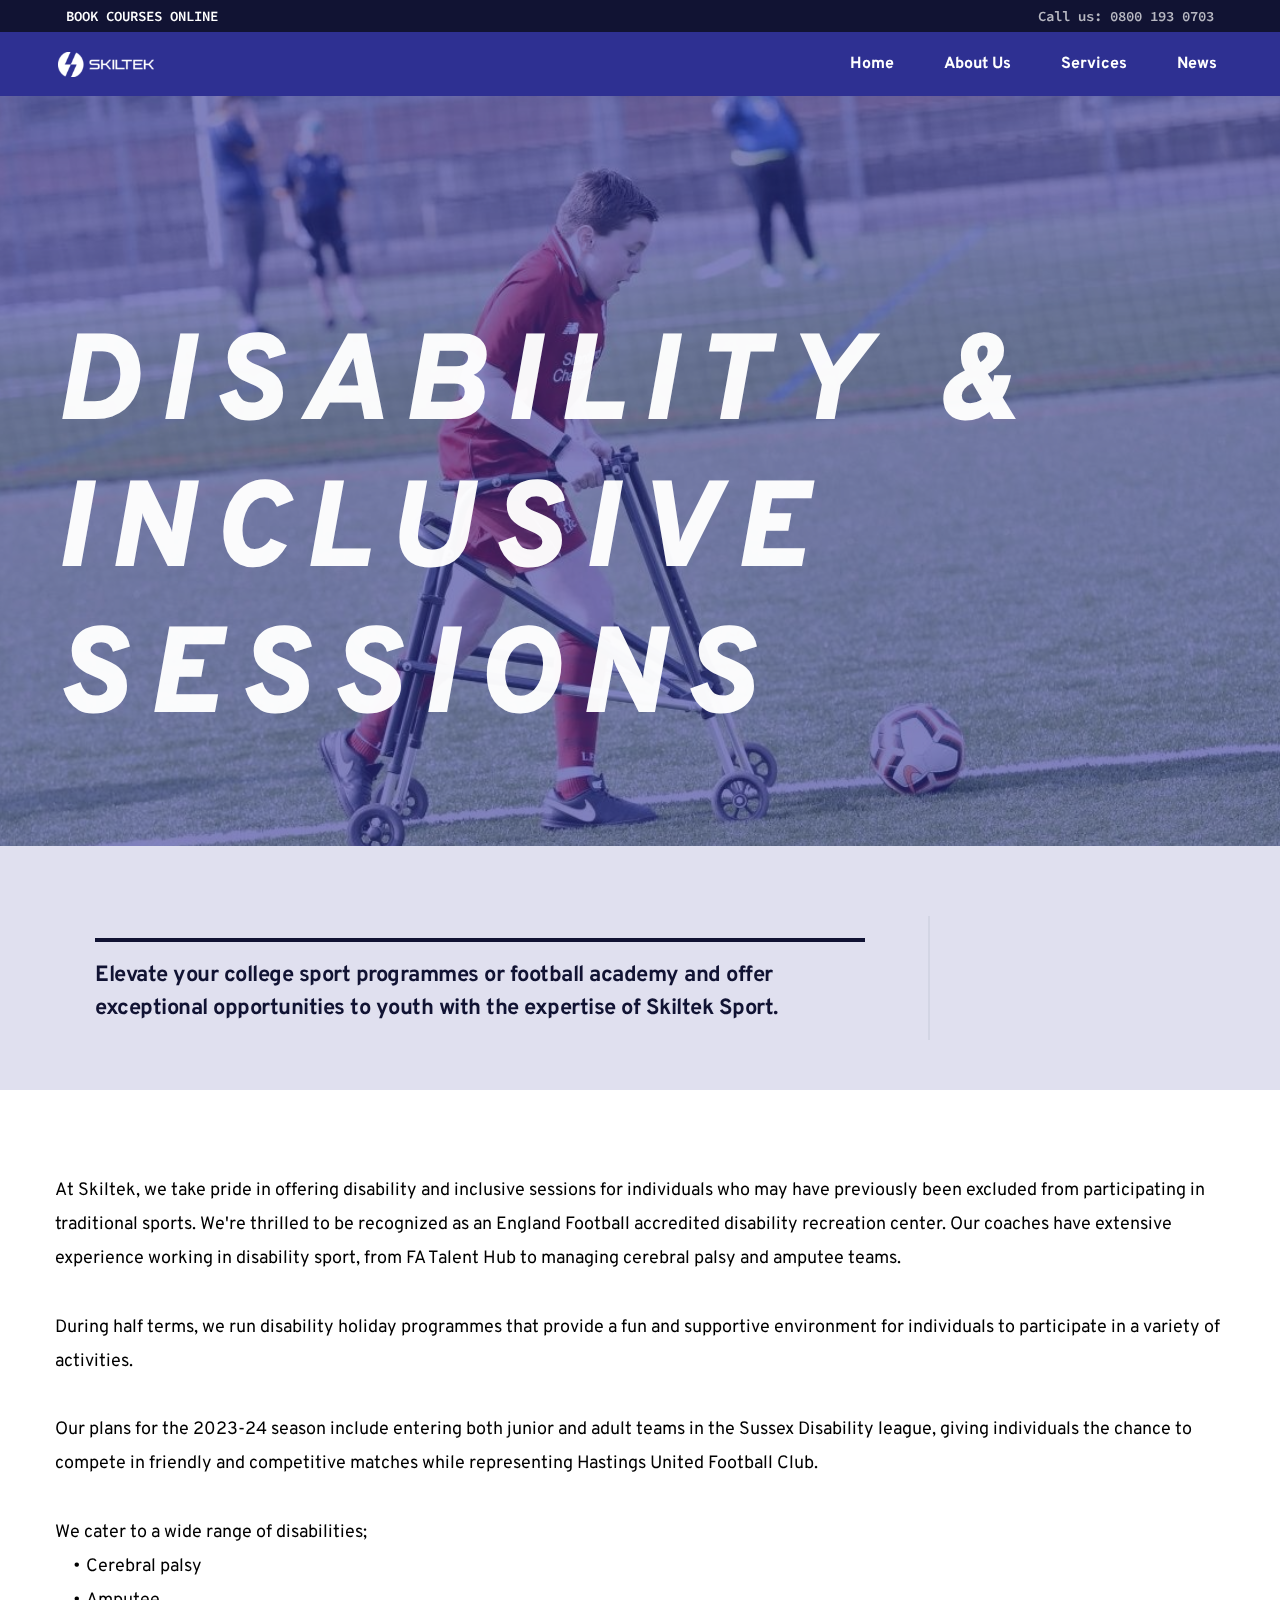
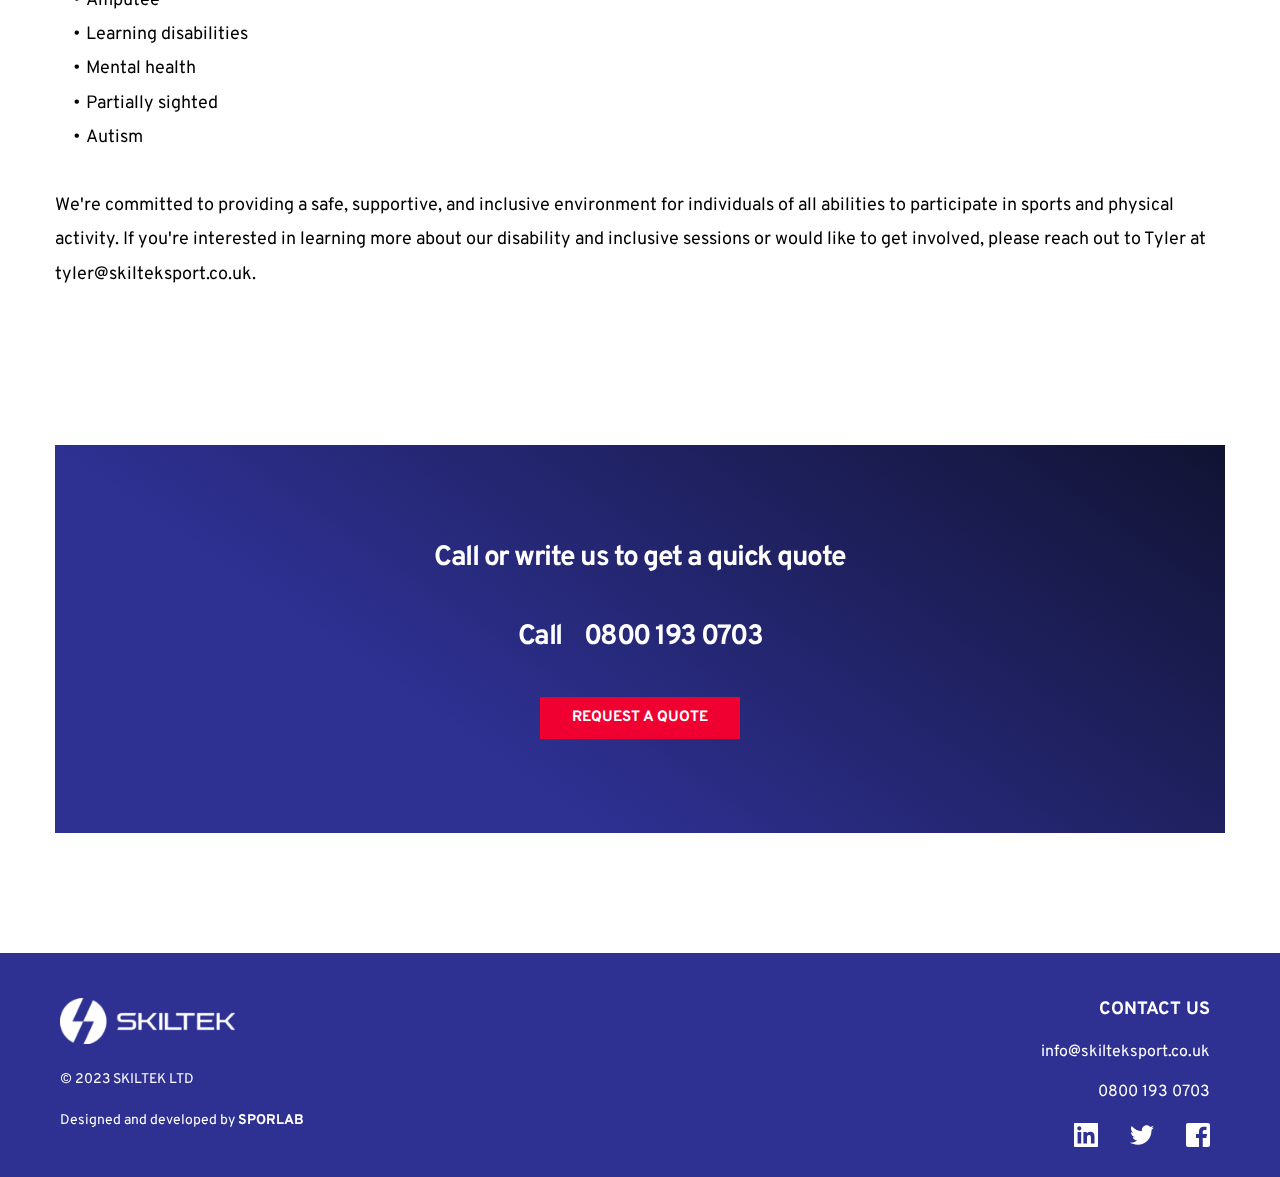
<file: disability-and-inclusive-sessions.html>
<!DOCTYPE html><html lang="en"><head><meta charset="utf-8"><link rel="apple-touch-icon-precomposed" href="https://a-cloud.b-cdn.net/media/iW=180iH=any/22fa0f36bac6209239e45f4b15ef10de.png"/><link rel="apple-touch-icon-precomposed" href="https://a-cloud.b-cdn.net/media/iW=256&iH=256/22fa0f36bac6209239e45f4b15ef10de.png"/><link rel="canonical" href="https://brizy-skiltek2023-5teyymvbc-sporlab.vercel.app/disability-and-inclusive-sessions" /><link rel="icon" href="https://a-cloud.b-cdn.net/media/iW=32&iH=any/a5a793f746d61f45959a245a1b2a6962.png" sizes="32x32"/><link rel="icon" href="https://a-cloud.b-cdn.net/media/iW=192&iH=any/a5a793f746d61f45959a245a1b2a6962.png" sizes="192x192"/><title>Disability and Inclusive Sessions | Skiltek Sport</title><meta name="description" content="Disability and Inclusive Sessions offered by Skiltek"><meta property="og:title" content=""><meta property="og:description" content=""><meta property="og:url" content="https://brizy-skiltek2023-5teyymvbc-sporlab.vercel.app/disability-and-inclusive-sessions"><meta content="summary_large_image" name="twitter:card"><!-- ASSETS --><meta name="viewport" content="width=device-width, initial-scale=1"><link class="brz-link brz-link-bunny-fonts-prefetch" rel="dns-prefetch" href="//fonts.bunny.net"><link class="brz-link brz-link-bunny-fonts-preconnect" rel="preconnect" href="https://fonts.bunny.net/" crossorigin><link class="brz-link brz-link-cdn-preconnect" rel="preconnect" href="https://a-cloud.b-cdn.net" crossorigin><link href="https://fonts.bunny.net/css?family=Source Code Pro:200,200italic,300,300italic,regular,italic,500,500italic,600,600italic,700,700italic,900,900italic|Overpass:100,100italic,200,200italic,300,300italic,regular,italic,600,600italic,700,700italic,800,800italic,900,900italic|Lato:100,100italic,300,300italic,regular,italic,700,700italic,900,900italic&subset=arabic,bengali,cyrillic,cyrillic-ext,devanagari,greek,greek-ext,gujarati,hebrew,khmer,korean,latin-ext,tamil,telugu,thai,vietnamese&display=swap" class="brz-link brz-link-google" type="text/css" rel="stylesheet"/><link href="assets/2d176347e684d79b4b6b191d43f2bd53.css" class="brz-link brz-link-preview-lib-pro" data-group="group-2" rel="stylesheet"/><link href="assets/5627025ff069c11c8ef0542a83cc7510.css" class="brz-link brz-link-preview-pro" rel="stylesheet"/><style class="brz-style"></style><style class="brz-style">.brz .brz-css-bvdgh {z-index: auto;margin: 0;}
.brz .brz-css-bvdgh.brz-section .brz-section__content {min-height: auto;display: flex;}
.brz .brz-css-bvdgh .brz-container {justify-content: center;}
.brz .brz-css-bvdgh > .slick-slider > .brz-slick-slider__dots {color: rgba(0,0,0,1);}
.brz .brz-css-bvdgh > .slick-slider > .brz-slick-slider__arrow {color: rgba(0,0,0,.7);}
@media (min-width:991px) {.brz .brz-css-bvdgh {display: block;}}
@media (min-width:991px) {.brz .brz-css-bvdgh > .slick-slider > .brz-slick-slider__arrow:hover {color: rgba(0,0,0,1);}}
@media (max-width:991px) and (min-width:768px) {.brz .brz-css-bvdgh {z-index: auto;margin: 0;}
	.brz .brz-css-bvdgh.brz-section .brz-section__content {min-height: auto;display: flex;}
	.brz .brz-css-bvdgh .brz-container {justify-content: center;}
	.brz .brz-css-bvdgh > .slick-slider > .brz-slick-slider__dots {color: rgba(0,0,0,1);}
	.brz .brz-css-bvdgh > .slick-slider > .brz-slick-slider__arrow {color: rgba(0,0,0,.7);}}
@media (max-width:991px) and (min-width:768px) {.brz .brz-css-bvdgh {display: block;}}
@media (max-width:767px) {.brz .brz-css-bvdgh {z-index: auto;margin: 0;}
	.brz .brz-css-bvdgh.brz-section .brz-section__content {min-height: auto;display: flex;}
	.brz .brz-css-bvdgh .brz-container {justify-content: center;}
	.brz .brz-css-bvdgh > .slick-slider > .brz-slick-slider__dots {color: rgba(0,0,0,1);}
	.brz .brz-css-bvdgh > .slick-slider > .brz-slick-slider__arrow {color: rgba(0,0,0,.7);}}
@media (max-width:767px) {.brz .brz-css-bvdgh {display: block;}}
.brz .brz-css-czlha {padding: 75px 0px 75px 0px;}
.brz .brz-css-czlha > .brz-bg {border: 0px solid rgba(102,115,141,0);border-radius: 0px;mix-blend-mode: normal;}
.brz .brz-css-czlha > .brz-bg > .brz-bg-image {background-image: none;display: block;background-size: cover;background-repeat: no-repeat;}
.brz .brz-css-czlha > .brz-bg > .brz-bg-image:after {content: "";background-image: none;}
.brz .brz-css-czlha > .brz-bg > .brz-bg-color {background-color: rgba(0,0,0,0);background-image: none;}
.brz .brz-css-czlha > .brz-bg > .brz-bg-map {display: none;}
.brz .brz-css-czlha > .brz-bg > .brz-bg-video {display: none;}
.brz .brz-css-czlha > .brz-bg > .brz-bg-shape__top {background-size: 100% 100px;height: 100px;transform: rotateX(0deg) rotateY(0deg);z-index: auto;}
.brz .brz-css-czlha > .brz-bg > .brz-bg-shape__top::after {background-image: none;-webkit-mask-image: none;background-size: 100% 100px;height: 100px;}
.brz .brz-css-czlha > .brz-bg > .brz-bg-shape__bottom {background-size: 100% 100px;height: 100px;transform: rotateX(-180deg) rotateY(-180deg);z-index: auto;}
.brz .brz-css-czlha > .brz-bg > .brz-bg-shape__bottom::after {background-image: none;-webkit-mask-image: none;background-size: 100% 100px;height: 100px;}
@media (min-width:991px) {.brz .brz-css-czlha > .brz-bg {transition-duration: .5s;transition-property: filter,box-shadow,background,border-radius,border-color;}
	.brz .brz-css-czlha > .brz-bg > .brz-bg-image {background-attachment: scroll;transition-duration: .5s;transition-property: filter,box-shadow,background,border-radius,border-color;}
	.brz .brz-css-czlha > .brz-bg > .brz-bg-color {transition-duration: .5s;transition-property: filter,box-shadow,background,border-radius,border-color;}
	.brz .brz-css-czlha > .brz-bg > .brz-bg-map {transition-duration: .5s;transition-property: filter,box-shadow,background,border-radius,border-color;}
	.brz .brz-css-czlha > .brz-bg > .brz-bg-video {transition-duration: .5s;transition-property: filter,box-shadow,background,border-radius,border-color;}}
@media (max-width:991px) and (min-width:768px) {.brz .brz-css-czlha {padding: 50px 15px 50px 15px;}
	.brz .brz-css-czlha > .brz-bg {border: 0px solid rgba(102,115,141,0);border-radius: 0px;mix-blend-mode: normal;}
	.brz .brz-css-czlha > .brz-bg > .brz-bg-image {background-image: none;display: block;background-size: cover;background-repeat: no-repeat;}
	.brz .brz-css-czlha > .brz-bg > .brz-bg-image:after {content: "";background-image: none;}
	.brz .brz-css-czlha > .brz-bg > .brz-bg-color {background-color: rgba(0,0,0,0);background-image: none;}
	.brz .brz-css-czlha > .brz-bg > .brz-bg-map {display: none;}
	.brz .brz-css-czlha > .brz-bg > .brz-bg-video {display: none;}
	.brz .brz-css-czlha > .brz-bg > .brz-bg-shape__top {background-size: 100% 100px;height: 100px;transform: rotateX(0deg) rotateY(0deg);z-index: auto;}
	.brz .brz-css-czlha > .brz-bg > .brz-bg-shape__top::after {background-image: none;-webkit-mask-image: none;background-size: 100% 100px;height: 100px;}
	.brz .brz-css-czlha > .brz-bg > .brz-bg-shape__bottom {background-size: 100% 100px;height: 100px;transform: rotateX(-180deg) rotateY(-180deg);z-index: auto;}
	.brz .brz-css-czlha > .brz-bg > .brz-bg-shape__bottom::after {background-image: none;-webkit-mask-image: none;background-size: 100% 100px;height: 100px;}}
@media (max-width:991px) and (min-width:768px) {.brz .brz-css-czlha > .brz-bg {transition-duration: .5s;transition-property: filter,box-shadow,background,border-radius,border-color;}
	.brz .brz-css-czlha > .brz-bg > .brz-bg-image {transition-duration: .5s;transition-property: filter,box-shadow,background,border-radius,border-color;}
	.brz .brz-css-czlha > .brz-bg > .brz-bg-color {transition-duration: .5s;transition-property: filter,box-shadow,background,border-radius,border-color;}
	.brz .brz-css-czlha > .brz-bg > .brz-bg-map {transition-duration: .5s;transition-property: filter,box-shadow,background,border-radius,border-color;}
	.brz .brz-css-czlha > .brz-bg > .brz-bg-video {transition-duration: .5s;transition-property: filter,box-shadow,background,border-radius,border-color;}}
@media (max-width:767px) {.brz .brz-css-czlha {padding: 25px 15px 25px 15px;}
	.brz .brz-css-czlha > .brz-bg {border: 0px solid rgba(102,115,141,0);border-radius: 0px;mix-blend-mode: normal;}
	.brz .brz-css-czlha > .brz-bg > .brz-bg-image {background-image: none;display: block;background-size: cover;background-repeat: no-repeat;}
	.brz .brz-css-czlha > .brz-bg > .brz-bg-image:after {content: "";background-image: none;}
	.brz .brz-css-czlha > .brz-bg > .brz-bg-color {background-color: rgba(0,0,0,0);background-image: none;}
	.brz .brz-css-czlha > .brz-bg > .brz-bg-map {display: none;}
	.brz .brz-css-czlha > .brz-bg > .brz-bg-video {display: none;}
	.brz .brz-css-czlha > .brz-bg > .brz-bg-shape__top {background-size: 100% 100px;height: 100px;transform: rotateX(0deg) rotateY(0deg);z-index: auto;}
	.brz .brz-css-czlha > .brz-bg > .brz-bg-shape__top::after {background-image: none;-webkit-mask-image: none;background-size: 100% 100px;height: 100px;}
	.brz .brz-css-czlha > .brz-bg > .brz-bg-shape__bottom {background-size: 100% 100px;height: 100px;transform: rotateX(-180deg) rotateY(-180deg);z-index: auto;}
	.brz .brz-css-czlha > .brz-bg > .brz-bg-shape__bottom::after {background-image: none;-webkit-mask-image: none;background-size: 100% 100px;height: 100px;}}
@media (max-width:767px) {.brz .brz-css-czlha > .brz-bg {transition-duration: .5s;transition-property: filter,box-shadow,background,border-radius,border-color;}
	.brz .brz-css-czlha > .brz-bg > .brz-bg-image {transition-duration: .5s;transition-property: filter,box-shadow,background,border-radius,border-color;}
	.brz .brz-css-czlha > .brz-bg > .brz-bg-color {transition-duration: .5s;transition-property: filter,box-shadow,background,border-radius,border-color;}
	.brz .brz-css-czlha > .brz-bg > .brz-bg-map {transition-duration: .5s;transition-property: filter,box-shadow,background,border-radius,border-color;}
	.brz .brz-css-czlha > .brz-bg > .brz-bg-video {transition-duration: .5s;transition-property: filter,box-shadow,background,border-radius,border-color;}}
.brz .brz-css-xxadc {border: 0px solid transparent;}
@media (min-width:991px) {.brz .brz-css-xxadc {max-width: calc(1 * var(--brz-section-container-max-width,1170px));}}
@media (max-width:991px) and (min-width:768px) {.brz .brz-css-xxadc {border: 0px solid transparent;}}
@media (max-width:991px) and (min-width:768px) {.brz .brz-css-xxadc {max-width: 100%;}}
@media (max-width:767px) {.brz .brz-css-xxadc {border: 0px solid transparent;}}
@media (max-width:767px) {.brz .brz-css-xxadc {max-width: 100%;}}
.brz .brz-css-bexev {margin: 0;z-index: auto;align-items: flex-start;}
.brz .brz-css-bexev > .brz-bg {border: 0px solid rgba(102,115,141,0);border-radius: 0px;box-shadow: none;max-width: 100%;mix-blend-mode: normal;}
.brz .brz-css-bexev > .brz-bg > .brz-bg-image {background-image: none;display: block;}
.brz .brz-css-bexev > .brz-bg > .brz-bg-image:after {content: "";background-image: none;}
.brz .brz-css-bexev > .brz-bg > .brz-bg-color {background-color: rgba(0,0,0,0);background-image: none;}
.brz .brz-css-bexev > .brz-bg > .brz-bg-map {display: none;}
.brz .brz-css-bexev > .brz-bg > .brz-bg-video {display: none;}
.brz .brz-css-bexev > .brz-row {border: 0px solid transparent;}
@media (min-width:991px) {.brz .brz-css-bexev {min-height: auto;display: flex;}
	.brz .brz-css-bexev > .brz-bg {transition-duration: .5s;transition-property: filter,box-shadow,background,border-radius,border-color;}
	.brz .brz-css-bexev > .brz-bg > .brz-bg-image {transition-duration: .5s;transition-property: filter,box-shadow,background,border-radius,border-color;}
	.brz .brz-css-bexev > .brz-bg > .brz-bg-color {transition-duration: .5s;transition-property: filter,box-shadow,background,border-radius,border-color;}
	.brz .brz-css-bexev > .brz-bg > .brz-bg-video {transition-duration: .5s;transition-property: filter,box-shadow,background,border-radius,border-color;}
	.brz .brz-css-bexev > .brz-row {transition-duration: .5s;transition-property: filter,box-shadow,background,border-radius,border-color;}}
@media (max-width:991px) and (min-width:768px) {.brz .brz-css-bexev {margin: 0;z-index: auto;align-items: flex-start;}
	.brz .brz-css-bexev > .brz-bg {border: 0px solid rgba(102,115,141,0);border-radius: 0px;box-shadow: none;max-width: 100%;mix-blend-mode: normal;}
	.brz .brz-css-bexev > .brz-bg > .brz-bg-image {background-image: none;display: block;}
	.brz .brz-css-bexev > .brz-bg > .brz-bg-image:after {content: "";background-image: none;}
	.brz .brz-css-bexev > .brz-bg > .brz-bg-color {background-color: rgba(0,0,0,0);background-image: none;}
	.brz .brz-css-bexev > .brz-bg > .brz-bg-map {display: none;}
	.brz .brz-css-bexev > .brz-bg > .brz-bg-video {display: none;}
	.brz .brz-css-bexev > .brz-row {border: 0px solid transparent;}}
@media (max-width:991px) and (min-width:768px) {.brz .brz-css-bexev {min-height: auto;display: flex;}
	.brz .brz-css-bexev > .brz-bg {transition-duration: .5s;transition-property: filter,box-shadow,background,border-radius,border-color;}
	.brz .brz-css-bexev > .brz-bg > .brz-bg-image {transition-duration: .5s;transition-property: filter,box-shadow,background,border-radius,border-color;}
	.brz .brz-css-bexev > .brz-bg > .brz-bg-color {transition-duration: .5s;transition-property: filter,box-shadow,background,border-radius,border-color;}
	.brz .brz-css-bexev > .brz-bg > .brz-bg-video {transition-duration: .5s;transition-property: filter,box-shadow,background,border-radius,border-color;}
	.brz .brz-css-bexev > .brz-row {flex-direction: row;flex-wrap: wrap;justify-content: flex-start;transition-duration: .5s;transition-property: filter,box-shadow,background,border-radius,border-color;}}
@media (max-width:767px) {.brz .brz-css-bexev {margin: 0;z-index: auto;align-items: flex-start;}
	.brz .brz-css-bexev > .brz-bg {border: 0px solid rgba(102,115,141,0);border-radius: 0px;box-shadow: none;max-width: 100%;mix-blend-mode: normal;}
	.brz .brz-css-bexev > .brz-bg > .brz-bg-image {background-image: none;display: block;}
	.brz .brz-css-bexev > .brz-bg > .brz-bg-image:after {content: "";background-image: none;}
	.brz .brz-css-bexev > .brz-bg > .brz-bg-color {background-color: rgba(0,0,0,0);background-image: none;}
	.brz .brz-css-bexev > .brz-bg > .brz-bg-map {display: none;}
	.brz .brz-css-bexev > .brz-bg > .brz-bg-video {display: none;}
	.brz .brz-css-bexev > .brz-row {border: 0px solid transparent;}}
@media (max-width:767px) {.brz .brz-css-bexev {min-height: auto;display: flex;}
	.brz .brz-css-bexev > .brz-bg {transition-duration: .5s;transition-property: filter,box-shadow,background,border-radius,border-color;}
	.brz .brz-css-bexev > .brz-bg > .brz-bg-image {transition-duration: .5s;transition-property: filter,box-shadow,background,border-radius,border-color;}
	.brz .brz-css-bexev > .brz-bg > .brz-bg-color {transition-duration: .5s;transition-property: filter,box-shadow,background,border-radius,border-color;}
	.brz .brz-css-bexev > .brz-bg > .brz-bg-video {transition-duration: .5s;transition-property: filter,box-shadow,background,border-radius,border-color;}
	.brz .brz-css-bexev > .brz-row {flex-direction: row;flex-wrap: wrap;justify-content: flex-start;transition-duration: .5s;transition-property: filter,box-shadow,background,border-radius,border-color;}}
.brz .brz-css-tmjvs {padding: 10px;max-width: 100%;}
@media (max-width:991px) and (min-width:768px) {.brz .brz-css-tmjvs {padding: 0;max-width: 100%;}}
@media (max-width:767px) {.brz .brz-css-tmjvs {padding: 0;max-width: 100%;}}
.brz .brz-css-ykxex {z-index: auto;flex: 1 1 50%;max-width: 50%;justify-content: flex-start;}
.brz .brz-css-ykxex > .brz-bg {border: 0px solid rgba(102,115,141,0);border-radius: 0px;box-shadow: none;margin: 0;mix-blend-mode: normal;}
.brz .brz-css-ykxex > .brz-bg > .brz-bg-image {background-image: none;display: block;}
.brz .brz-css-ykxex > .brz-bg > .brz-bg-image:after {content: "";background-image: none;}
.brz .brz-css-ykxex > .brz-bg > .brz-bg-color {background-color: rgba(0,0,0,0);background-image: none;}
.brz .brz-css-ykxex > .brz-bg > .brz-bg-map {display: none;}
.brz .brz-css-ykxex > .brz-bg > .brz-bg-video {display: none;}
@media (min-width:991px) {.brz .brz-css-ykxex > .brz-bg {transition-duration: .5s;transition-property: filter,box-shadow,background,border-radius,border-color;}
	.brz .brz-css-ykxex > .brz-bg > .brz-bg-image {transition-duration: .5s;transition-property: filter,box-shadow,background,border-radius,border-color;}
	.brz .brz-css-ykxex > .brz-bg > .brz-bg-color {transition-duration: .5s;transition-property: filter,box-shadow,background,border-radius,border-color;}}
@media (max-width:991px) and (min-width:768px) {.brz .brz-css-ykxex {z-index: auto;flex: 1 1 50%;max-width: 50%;justify-content: flex-start;}
	.brz .brz-css-ykxex > .brz-bg {border: 0px solid rgba(102,115,141,0);border-radius: 0px;box-shadow: none;margin: 0;mix-blend-mode: normal;}
	.brz .brz-css-ykxex > .brz-bg > .brz-bg-image {background-image: none;display: block;}
	.brz .brz-css-ykxex > .brz-bg > .brz-bg-image:after {content: "";background-image: none;}
	.brz .brz-css-ykxex > .brz-bg > .brz-bg-color {background-color: rgba(0,0,0,0);background-image: none;}
	.brz .brz-css-ykxex > .brz-bg > .brz-bg-map {display: none;}
	.brz .brz-css-ykxex > .brz-bg > .brz-bg-video {display: none;}}
@media (max-width:991px) and (min-width:768px) {.brz .brz-css-ykxex > .brz-bg {transition-duration: .5s;transition-property: filter,box-shadow,background,border-radius,border-color;}
	.brz .brz-css-ykxex > .brz-bg > .brz-bg-image {transition-duration: .5s;transition-property: filter,box-shadow,background,border-radius,border-color;}
	.brz .brz-css-ykxex > .brz-bg > .brz-bg-color {transition-duration: .5s;transition-property: filter,box-shadow,background,border-radius,border-color;}}
@media (max-width:767px) {.brz .brz-css-ykxex {z-index: auto;flex: 1 1 100%;max-width: 100%;justify-content: flex-start;}
	.brz .brz-css-ykxex > .brz-bg {border: 0px solid rgba(102,115,141,0);border-radius: 0px;box-shadow: none;margin: 10px 0px 10px 0px;mix-blend-mode: normal;}
	.brz .brz-css-ykxex > .brz-bg > .brz-bg-image {background-image: none;display: block;}
	.brz .brz-css-ykxex > .brz-bg > .brz-bg-image:after {content: "";background-image: none;}
	.brz .brz-css-ykxex > .brz-bg > .brz-bg-color {background-color: rgba(0,0,0,0);background-image: none;}
	.brz .brz-css-ykxex > .brz-bg > .brz-bg-map {display: none;}
	.brz .brz-css-ykxex > .brz-bg > .brz-bg-video {display: none;}}
@media (max-width:767px) {.brz .brz-css-ykxex > .brz-bg {transition-duration: .5s;transition-property: filter,box-shadow,background,border-radius,border-color;}
	.brz .brz-css-ykxex > .brz-bg > .brz-bg-image {transition-duration: .5s;transition-property: filter,box-shadow,background,border-radius,border-color;}
	.brz .brz-css-ykxex > .brz-bg > .brz-bg-color {transition-duration: .5s;transition-property: filter,box-shadow,background,border-radius,border-color;}}
.brz .brz-css-uvwlh {z-index: auto;margin: 0;border: 0px solid transparent;padding: 5px 15px 5px 15px;min-height: auto;}
@media (min-width:991px) {.brz .brz-css-uvwlh {display: flex;transition-duration: .5s;transition-property: filter,box-shadow,background,border-radius,border-color;}}
@media (max-width:991px) and (min-width:768px) {.brz .brz-css-uvwlh {z-index: auto;margin: 0;border: 0px solid transparent;padding: 5px 15px 5px 15px;min-height: auto;}}
@media (max-width:991px) and (min-width:768px) {.brz .brz-css-uvwlh {display: flex;transition-duration: .5s;transition-property: filter,box-shadow,background,border-radius,border-color;}}
@media (max-width:767px) {.brz .brz-css-uvwlh {z-index: auto;margin: 10px 0px 10px 0px;border: 0px solid transparent;padding: 0;min-height: auto;}}
@media (max-width:767px) {.brz .brz-css-uvwlh {display: flex;transition-duration: .5s;transition-property: filter,box-shadow,background,border-radius,border-color;}}
.brz .brz-css-xaxbq {padding: 0;margin: 10px 0px 10px 0px;justify-content: center;position: relative;}
.brz .brz-css-xaxbq .brz-hover-animation {justify-content: center;}
@media (min-width:991px) {.brz .brz-css-xaxbq {display: flex;z-index: auto;position: relative;}}
@media (max-width:991px) and (min-width:768px) {.brz .brz-css-xaxbq {padding: 0;margin: 10px 0px 10px 0px;justify-content: center;position: relative;}
	.brz .brz-css-xaxbq .brz-hover-animation {justify-content: center;}}
@media (max-width:991px) and (min-width:768px) {.brz .brz-css-xaxbq {display: flex;z-index: auto;position: relative;}}
@media (max-width:767px) {.brz .brz-css-xaxbq {padding: 0;margin: 10px 0px 10px 0px;justify-content: center;position: relative;}
	.brz .brz-css-xaxbq .brz-hover-animation {justify-content: center;}}
@media (max-width:767px) {.brz .brz-css-xaxbq {display: flex;z-index: auto;position: relative;}}
.brz .brz-css-ygcwq {width: 100%;mix-blend-mode: normal;}
@media (max-width:991px) and (min-width:768px) {.brz .brz-css-ygcwq {width: 100%;mix-blend-mode: normal;}}
@media (max-width:767px) {.brz .brz-css-ygcwq {width: 100%;mix-blend-mode: normal;}}
.brz .brz-css-ebzeb:not(.brz-image--hovered) {max-width: 17%;}
.brz .brz-css-ebzeb {height: auto;box-shadow: none;border: 0px solid rgba(102,115,141,0);border-radius: 0px;}
.brz .brz-css-ebzeb .brz-picture:after {box-shadow: none;background-color: rgba(255,255,255,0);background-image: none;border-radius: 0px;}
.brz .brz-css-ebzeb .brz-picture {-webkit-mask-image: none;mask-image: none;}
@media (min-width:991px) {.brz .brz-css-ebzeb {transition-duration: .5s;transition-property: filter,box-shadow,background,border-radius,border-color;}
	.brz .brz-css-ebzeb .brz-picture:after {transition-duration: .5s;transition-property: filter,box-shadow,background,border-radius,border-color;}
	.brz .brz-css-ebzeb .brz-picture {transition-duration: .5s;transition-property: filter,box-shadow,background,border-radius,border-color;}}
@media (max-width:991px) and (min-width:768px) {.brz .brz-css-ebzeb:not(.brz-image--hovered) {max-width: 27%;}
	.brz .brz-css-ebzeb {height: auto;box-shadow: none;border: 0px solid rgba(102,115,141,0);border-radius: 0px;}
	.brz .brz-css-ebzeb .brz-picture:after {box-shadow: none;background-color: rgba(255,255,255,0);background-image: none;border-radius: 0px;}
	.brz .brz-css-ebzeb .brz-picture {-webkit-mask-image: none;mask-image: none;}}
@media (max-width:991px) and (min-width:768px) {.brz .brz-css-ebzeb {transition-duration: .5s;transition-property: filter,box-shadow,background,border-radius,border-color;}
	.brz .brz-css-ebzeb .brz-picture:after {transition-duration: .5s;transition-property: filter,box-shadow,background,border-radius,border-color;}
	.brz .brz-css-ebzeb .brz-picture {transition-duration: .5s;transition-property: filter,box-shadow,background,border-radius,border-color;}}
@media (max-width:767px) {.brz .brz-css-ebzeb:not(.brz-image--hovered) {max-width: 50%;}
	.brz .brz-css-ebzeb {height: auto;box-shadow: none;border: 0px solid rgba(102,115,141,0);border-radius: 0px;}
	.brz .brz-css-ebzeb .brz-picture:after {box-shadow: none;background-color: rgba(255,255,255,0);background-image: none;border-radius: 0px;}
	.brz .brz-css-ebzeb .brz-picture {-webkit-mask-image: none;mask-image: none;}}
@media (max-width:767px) {.brz .brz-css-ebzeb {transition-duration: .5s;transition-property: filter,box-shadow,background,border-radius,border-color;}
	.brz .brz-css-ebzeb .brz-picture:after {transition-duration: .5s;transition-property: filter,box-shadow,background,border-radius,border-color;}
	.brz .brz-css-ebzeb .brz-picture {transition-duration: .5s;transition-property: filter,box-shadow,background,border-radius,border-color;}}
.brz .brz-css-ociep.brz-hover-animation__container {max-width: 17%;}
@media (max-width:991px) and (min-width:768px) {.brz .brz-css-ociep.brz-hover-animation__container {max-width: 27%;}}
@media (max-width:767px) {.brz .brz-css-ociep.brz-hover-animation__container {max-width: 50%;}}
.brz .brz-css-cpcjs {padding-top: 25.2535%;}
.brz .brz-css-cpcjs > .brz-img {position: absolute;width: 100%;}
@media (max-width:991px) and (min-width:768px) {.brz .brz-css-cpcjs {padding-top: 27.3697%;}
	.brz .brz-css-cpcjs > .brz-img {position: absolute;width: 100%;}}
@media (max-width:767px) {.brz .brz-css-cpcjs {padding-top: 26.7766%;}
	.brz .brz-css-cpcjs > .brz-img {position: absolute;width: 100%;}}
@media (min-width:991px) {.brz .brz-css-yscwm .brz-mm-menu__icon {display: none;font-size: 18px;color: rgba(51,51,51,1);transition-duration: .5s;transition-property: filter,color,background,border-color,box-shadow;}
	.brz .brz-css-yscwm .brz-menu {display: flex;}}
@media (max-width:991px) and (min-width:768px) {.brz .brz-css-yscwm .brz-mm-menu__icon {display: flex;font-size: 18px;color: rgba(51,51,51,1);transition-duration: .5s;transition-property: filter,color,background,border-color,box-shadow;}
	.brz .brz-css-yscwm .brz-menu {display: none;}}
@media (max-width:767px) {.brz .brz-css-yscwm .brz-mm-menu__icon {display: flex;font-size: 18px;color: rgba(51,51,51,1);transition-duration: .5s;transition-property: filter,color,background,border-color,box-shadow;}
	.brz .brz-css-yscwm .brz-menu {display: none;}}
.brz .brz-css-lotmc .brz-menu__ul {font-family: var(--brz-buttonfontfamily);color: rgba(0,0,0,1);}
.brz .brz-css-lotmc .brz-menu__ul:not(.brz-mm-listview) {display: flex;flex-wrap: wrap;justify-content: inherit;align-items: center;max-width: none;margin: 0px -5px 0px -5px;}
.brz .brz-css-lotmc .brz-menu__ul > .brz-menu__item > .brz-a {flex-flow: row nowrap;}
.brz .brz-css-lotmc .brz-menu__ul > .brz-menu__item > .brz-a {color: rgba(0,0,0,1);background-color: rgba(255,255,255,0);padding: 0px 5px 0px 5px;}
.brz .brz-css-lotmc .brz-menu__ul > .brz-menu__item.brz-menu__item--opened > .brz-a {color: rgba(0,0,0,1);background-color: rgba(255,255,255,0);}
.brz .brz-css-lotmc .brz-menu__ul > .brz-menu__item.brz-menu__item--opened {color: rgba(0,0,0,1);background-color: transparent;border: 0px solid rgba(85,85,85,1);}
.brz .brz-css-lotmc .brz-menu__ul > .brz-menu__item.brz-menu__item--current:not(.brz-menu__item.brz-menu__item--current:active) {color: rgba(0,0,0,1);background-color: rgba(255,255,255,0);border: 0px solid rgba(85,85,85,1);}
.brz .brz-css-lotmc .brz-menu__ul > .brz-menu__item.brz-menu__item--current > .brz-a:not(.brz-a:active) {color: rgba(0,0,0,1);background-color: rgba(255,255,255,0);}
.brz .brz-css-lotmc .brz-menu__item__icon {margin: 0 15px 0 0;}
.brz .brz-css-lotmc .brz-menu__ul > .brz-menu__item {color: rgba(0,0,0,1);background-color: transparent;border: 0px solid rgba(85,85,85,1);border-radius: 0px;}
.brz .brz-css-lotmc .brz-menu__ul > .brz-menu__item > a {border-radius: 0px;}
.brz .brz-css-lotmc .brz-mm-menu__item {font-family: var(--brz-buttonfontfamily);color: rgba(255,255,255,1);border-color: rgba(85,85,85,1);}
.brz nav.brz-mm-menu.brz-css-lotmc {background-color: rgba(51,51,51,.8);}
.brz .brz-css-lotmc.brz-mm-menu .brz-mm-menu__item .brz-mm-listitem__text {padding: 10px 20px 10px 20px;flex-flow: row nowrap;}
.brz .brz-css-lotmc .brz-mm-menu__item:hover > .brz-mm-listitem__text {color: rgba(255,255,255,1);}
.brz .brz-css-lotmc .brz-mm-navbar {color: rgba(255,255,255,1);}
.brz .brz-css-lotmc .brz-mm-menu__item.brz-mm-listitem_opened {color: rgba(255,255,255,1);}
.brz .brz-css-lotmc.brz-mm-menu.brz-mm-menu_theme-dark .brz-mm-panels, .brz .brz-css-lotmc .brz-mm-panels > .brz-mm-panel:before {background-image: none;background-color: rgba(51,51,51,.8);}
.brz .brz-css-lotmc.brz-mm-menu.brz-mm-menu_theme-dark .brz-mm-panels, .brz .brz-css-lotmc .brz-mm-panels > .brz-mm-panel {background-color: rgba(51,51,51,.8);}
.brz .brz-css-lotmc .brz-mm-panels > .brz-mm-panel {background-image: none;}
.brz .brz-css-lotmc.brz-mm-menu.brz-mm-menu_theme-dark .brz-mm-navbar.brz-mm-listitem .brz-mm-listitem_opened > .brz-mm-listitem__text:after {border-color: rgba(85,85,85,1);}
.brz .brz-css-lotmc .brz-mm-listitem {border-color: rgba(85,85,85,1);}
.brz .brz-css-lotmc .brz-mm-menu__item.brz-mm-menu__item--current:not(.brz-mm-menu__item.brz-mm-menu__item--current:active) {color: rgba(255,255,255,1);}
.brz .brz-css-lotmc .brz-mm-menu__item.brz-mm-menu__item--current:not(brz-mm-menu__item.brz-mm-menu__item--current:active):hover > .brz-mm-listitem__text {color: rgba(255,255,255,1);}
.brz .brz-css-lotmc .brz-menu__sub-menu {font-family: var(--brz-buttonfontfamily);color: rgba(255,255,255,1);background-color: rgba(51,51,51,1);box-shadow: none;border-radius: 0px;}
.brz .brz-css-lotmc .brz-menu__sub-menu .brz-a {flex-flow: row nowrap;}
.brz .brz-css-lotmc .brz-menu__sub-menu .brz-a:hover {color: rgba(255,255,255,1);}
.brz .brz-css-lotmc .brz-menu__sub-item__icon {margin: 0 15px 0 0;font-size: 12px;}
.brz .brz-css-lotmc .brz-menu__dropdown > .brz-menu__item.brz-menu__item--current > .brz-a {color: rgba(255,255,255,1);}
.brz .brz-css-lotmc .brz-menu__dropdown > .brz-menu__item.brz-menu__item--current {background-color: rgba(51,51,51,1);}
.brz .brz-css-lotmc .brz-menu__dropdown > .brz-menu__item.brz-menu__item--current:hover {background-color: rgba(51,51,51,1);}
.brz .brz-css-lotmc .brz-menu__item--current .brz-menu__sub-menu {box-shadow: none;}
.brz .brz-css-lotmc .brz-menu__item-dropdown .brz-menu__item {background-color: rgba(51,51,51,1);color: rgba(255,255,255,1);}
.brz .brz-css-lotmc .brz-menu__dropdown .brz-menu__item-dropdown .brz-a:hover:after {border-color: rgba(255,255,255,1);}
.brz .brz-css-lotmc .brz-menu__dropdown > .brz-menu__item {border-bottom: 1px solid rgba(85,85,85,1);}
@media (min-width:991px) {.brz .brz-css-lotmc .brz-menu__ul {font-size: var(--brz-buttonfontsize);font-weight: var(--brz-buttonfontweight);line-height: var(--brz-buttonlineheight);letter-spacing: var(--brz-buttonletterspacing);transition-duration: .5s;transition-property: filter,color,background,border-color,box-shadow;}
	.brz .brz-css-lotmc .brz-menu__ul > .brz-menu__item > .brz-a {transition-duration: .5s;transition-property: filter,color,background,border-color,box-shadow;}
	.brz .brz-css-lotmc .brz-menu__ul > .brz-menu__item.brz-menu__item--opened > .brz-a {transition-duration: .5s;transition-property: filter,color,background,border-color,box-shadow;}
	.brz .brz-css-lotmc .brz-menu__ul > .brz-menu__item.brz-menu__item--opened {transition-duration: .5s;transition-property: filter,color,background,border-color,box-shadow;}
	.brz .brz-css-lotmc .brz-menu__ul > .brz-menu__item.brz-menu__item--current:not(.brz-menu__item.brz-menu__item--current:active) {transition-duration: .5s;transition-property: filter,color,background,border-color,box-shadow;}
	.brz .brz-css-lotmc .brz-menu__ul > .brz-menu__item.brz-menu__item--current > .brz-a:not(.brz-a:active) {transition-duration: .5s;transition-property: filter,color,background,border-color,box-shadow;}
	.brz .brz-css-lotmc .brz-menu__item__icon {font-size: 12px;}
	.brz .brz-css-lotmc .brz-menu__ul > .brz-menu__item {padding-top: 0px;padding-bottom: 0px;margin-right: 5px;margin-left: 5px;transition-duration: .5s;transition-property: filter,color,background,border-color,box-shadow;}
	.brz .brz-css-lotmc .brz-mm-menu__item {font-size: var(--brz-buttonfontsize);font-weight: var(--brz-buttonfontweight);line-height: var(--brz-buttonlineheight);letter-spacing: var(--brz-buttonletterspacing);transition-duration: .5s;transition-property: filter,color,background,border-color,box-shadow;}
	.brz nav.brz-mm-menu.brz-css-lotmc {transition-duration: .5s;transition-property: filter,color,background,border-color,box-shadow;}
	.brz .brz-css-lotmc .brz-mm-menu__item:hover > .brz-mm-listitem__text {transition-duration: .5s;transition-property: filter,color,background,border-color,box-shadow;}
	.brz .brz-css-lotmc .brz-mm-menu__item .brz-a {justify-content: flex-start;}
	.brz .brz-css-lotmc .brz-mm-menu__item__icon {margin: 0 15px 0 0;font-size: 12px;}
	.brz .brz-css-lotmc .brz-mm-navbar {font-family: var(--brz-buttonfontfamily);font-size: var(--brz-buttonfontsize);font-weight: var(--brz-buttonfontweight);line-height: var(--brz-buttonlineheight);letter-spacing: var(--brz-buttonletterspacing);border-color: rgba(85,85,85,1);transition-duration: .5s;transition-property: filter,color,background,border-color,box-shadow;}
	.brz .brz-css-lotmc .brz-mm-menu__item.brz-mm-listitem_opened {transition-duration: .5s;transition-property: filter,color,background,border-color,box-shadow;}
	.brz .brz-css-lotmc.brz-mm-menu .brz-mm-listitem_vertical .brz-mm-btn_next {height: calc(var(--brz-buttonlineheight) * var(--brz-buttonfontsize) + 10px + 10px);padding-right: 20px;}
	.brz .brz-css-lotmc.brz-mm-menu.brz-mm-menu_theme-dark .brz-mm-panels, .brz .brz-css-lotmc .brz-mm-panels > .brz-mm-panel:before {transition-duration: .5s;transition-property: filter,color,background,border-color,box-shadow;}
	.brz .brz-css-lotmc.brz-mm-menu.brz-mm-menu_theme-dark .brz-mm-panels, .brz .brz-css-lotmc .brz-mm-panels > .brz-mm-panel {transition-duration: .5s;transition-property: filter,color,background,border-color,box-shadow;}
	.brz .brz-css-lotmc.brz-mm-menu.brz-mm-menu_theme-dark .brz-mm-navbar.brz-mm-listitem .brz-mm-listitem_opened > .brz-mm-listitem__text:after {transition-duration: .5s;transition-property: filter,color,background,border-color,box-shadow;}
	.brz .brz-css-lotmc .brz-mm-listitem {transition-duration: .5s;transition-property: filter,color,background,border-color,box-shadow;}
	.brz .brz-css-lotmc .brz-menu__sub-menu {font-size: var(--brz-buttonfontsize);font-weight: var(--brz-buttonfontweight);line-height: var(--brz-buttonlineheight);letter-spacing: var(--brz-buttonletterspacing);transition-duration: .5s;transition-property: filter,color,background,border-color,box-shadow;}
	.brz .brz-css-lotmc .brz-menu__sub-menu .brz-a:hover {transition-duration: .5s;transition-property: filter,color,background,border-color,box-shadow;}
	.brz .brz-css-lotmc .brz-menu__dropdown > .brz-menu__item.brz-menu__item--current > .brz-a {transition-duration: .5s;transition-property: filter,color,background,border-color,box-shadow;}
	.brz .brz-css-lotmc .brz-menu__dropdown > .brz-menu__item.brz-menu__item--current {transition-duration: .5s;transition-property: filter,color,background,border-color,box-shadow;}
	.brz .brz-css-lotmc .brz-menu__dropdown > .brz-menu__item.brz-menu__item--current:hover {transition-duration: .5s;transition-property: filter,color,background,border-color,box-shadow;}
	.brz .brz-css-lotmc .brz-menu__item--current .brz-menu__sub-menu {transition-duration: .5s;transition-property: filter,color,background,border-color,box-shadow;}
	.brz .brz-css-lotmc .brz-menu__item-dropdown .brz-menu__item {transition-duration: .5s;transition-property: filter,color,background,border-color,box-shadow;}
	.brz .brz-css-lotmc .brz-menu__dropdown .brz-menu__item-dropdown .brz-a:hover:after {transition-duration: .5s;transition-property: filter,color,background,border-color,box-shadow;}
	.brz .brz-css-lotmc .brz-menu__dropdown {position: absolute;top: 0;width: 305px;}
	.brz .brz-css-lotmc [data-popper-placement='left-start'] {right: calc(100% + 5px);}
	.brz .brz-css-lotmc [data-popper-placement='right-start'] {left: calc(100% + 5px);}
	.brz .brz-css-lotmc > .brz-menu__ul > .brz-menu__item-dropdown > .brz-menu__dropdown {top: calc(100% + 5px);width: 300px;}
	.brz .brz-css-lotmc > .brz-menu__ul > .brz-menu__item-dropdown > [data-popper-placement='left-start'] {right: 0;}
	.brz .brz-css-lotmc > .brz-menu__ul > .brz-menu__item-dropdown > [data-popper-placement='right-start'] {left: 0;}
	.brz .brz-css-lotmc .brz-mega-menu__dropdown {display: none;}}
@media (max-width:991px) and (min-width:768px) {.brz .brz-css-lotmc .brz-menu__ul {font-family: var(--brz-buttonfontfamily);color: rgba(0,0,0,1);}
	.brz .brz-css-lotmc .brz-menu__ul:not(.brz-mm-listview) {display: flex;flex-wrap: wrap;justify-content: inherit;align-items: center;max-width: none;margin: 0px -5px 0px -5px;}
	.brz .brz-css-lotmc .brz-menu__ul > .brz-menu__item > .brz-a {flex-flow: row nowrap;}
	.brz .brz-css-lotmc .brz-menu__ul > .brz-menu__item > .brz-a {color: rgba(0,0,0,1);background-color: rgba(255,255,255,0);padding: 0px 5px 0px 5px;}
	.brz .brz-css-lotmc .brz-menu__ul > .brz-menu__item.brz-menu__item--opened > .brz-a {color: rgba(0,0,0,1);background-color: rgba(255,255,255,0);}
	.brz .brz-css-lotmc .brz-menu__ul > .brz-menu__item.brz-menu__item--opened {color: rgba(0,0,0,1);background-color: transparent;border: 0px solid rgba(85,85,85,1);}
	.brz .brz-css-lotmc .brz-menu__ul > .brz-menu__item.brz-menu__item--current:not(.brz-menu__item.brz-menu__item--current:active) {color: rgba(0,0,0,1);background-color: rgba(255,255,255,0);border: 0px solid rgba(85,85,85,1);}
	.brz .brz-css-lotmc .brz-menu__ul > .brz-menu__item.brz-menu__item--current > .brz-a:not(.brz-a:active) {color: rgba(0,0,0,1);background-color: rgba(255,255,255,0);}
	.brz .brz-css-lotmc .brz-menu__item__icon {margin: 0 15px 0 0;}
	.brz .brz-css-lotmc .brz-menu__ul > .brz-menu__item {color: rgba(0,0,0,1);background-color: transparent;border: 0px solid rgba(85,85,85,1);border-radius: 0px;}
	.brz .brz-css-lotmc .brz-menu__ul > .brz-menu__item > a {border-radius: 0px;}
	.brz .brz-css-lotmc .brz-mm-menu__item {font-family: var(--brz-buttonfontfamily);color: rgba(255,255,255,1);border-color: rgba(85,85,85,1);}
	.brz nav.brz-mm-menu.brz-css-lotmc {background-color: rgba(51,51,51,.8);}
	.brz .brz-css-lotmc.brz-mm-menu .brz-mm-menu__item .brz-mm-listitem__text {padding: 10px 20px 10px 20px;flex-flow: row nowrap;}
	.brz .brz-css-lotmc .brz-mm-menu__item:hover > .brz-mm-listitem__text {color: rgba(255,255,255,1);}
	.brz .brz-css-lotmc .brz-mm-navbar {color: rgba(255,255,255,1);}
	.brz .brz-css-lotmc .brz-mm-menu__item.brz-mm-listitem_opened {color: rgba(255,255,255,1);}
	.brz .brz-css-lotmc.brz-mm-menu.brz-mm-menu_theme-dark .brz-mm-panels, .brz .brz-css-lotmc .brz-mm-panels > .brz-mm-panel:before {background-image: none;background-color: rgba(51,51,51,.8);}
	.brz .brz-css-lotmc.brz-mm-menu.brz-mm-menu_theme-dark .brz-mm-panels, .brz .brz-css-lotmc .brz-mm-panels > .brz-mm-panel {background-color: rgba(51,51,51,.8);}
	.brz .brz-css-lotmc .brz-mm-panels > .brz-mm-panel {background-image: none;}
	.brz .brz-css-lotmc.brz-mm-menu.brz-mm-menu_theme-dark .brz-mm-navbar.brz-mm-listitem .brz-mm-listitem_opened > .brz-mm-listitem__text:after {border-color: rgba(85,85,85,1);}
	.brz .brz-css-lotmc .brz-mm-listitem {border-color: rgba(85,85,85,1);}
	.brz .brz-css-lotmc .brz-mm-menu__item.brz-mm-menu__item--current:not(.brz-mm-menu__item.brz-mm-menu__item--current:active) {color: rgba(255,255,255,1);}
	.brz .brz-css-lotmc .brz-mm-menu__item.brz-mm-menu__item--current:not(brz-mm-menu__item.brz-mm-menu__item--current:active):hover > .brz-mm-listitem__text {color: rgba(255,255,255,1);}
	.brz .brz-css-lotmc .brz-menu__sub-menu {font-family: var(--brz-buttonfontfamily);color: rgba(255,255,255,1);background-color: rgba(51,51,51,1);box-shadow: none;border-radius: 0px;}
	.brz .brz-css-lotmc .brz-menu__sub-menu .brz-a {flex-flow: row nowrap;}
	.brz .brz-css-lotmc .brz-menu__sub-menu .brz-a:hover {color: rgba(255,255,255,1);}
	.brz .brz-css-lotmc .brz-menu__sub-item__icon {margin: 0 15px 0 0;font-size: 12px;}
	.brz .brz-css-lotmc .brz-menu__dropdown > .brz-menu__item.brz-menu__item--current > .brz-a {color: rgba(255,255,255,1);}
	.brz .brz-css-lotmc .brz-menu__dropdown > .brz-menu__item.brz-menu__item--current {background-color: rgba(51,51,51,1);}
	.brz .brz-css-lotmc .brz-menu__dropdown > .brz-menu__item.brz-menu__item--current:hover {background-color: rgba(51,51,51,1);}
	.brz .brz-css-lotmc .brz-menu__item--current .brz-menu__sub-menu {box-shadow: none;}
	.brz .brz-css-lotmc .brz-menu__item-dropdown .brz-menu__item {background-color: rgba(51,51,51,1);color: rgba(255,255,255,1);}
	.brz .brz-css-lotmc .brz-menu__dropdown .brz-menu__item-dropdown .brz-a:hover:after {border-color: rgba(255,255,255,1);}
	.brz .brz-css-lotmc .brz-menu__dropdown > .brz-menu__item {border-bottom: 1px solid rgba(85,85,85,1);}}
@media (max-width:991px) and (min-width:768px) {.brz .brz-css-lotmc .brz-menu__ul {font-size: var(--brz-buttontabletfontsize);font-weight: var(--brz-buttontabletfontweight);line-height: var(--brz-buttontabletlineheight);letter-spacing: var(--brz-buttontabletletterspacing);transition-duration: .5s;transition-property: filter,color,background,border-color,box-shadow;}
	.brz .brz-css-lotmc .brz-menu__ul > .brz-menu__item > .brz-a {transition-duration: .5s;transition-property: filter,color,background,border-color,box-shadow;}
	.brz .brz-css-lotmc .brz-menu__ul > .brz-menu__item.brz-menu__item--opened > .brz-a {transition-duration: .5s;transition-property: filter,color,background,border-color,box-shadow;}
	.brz .brz-css-lotmc .brz-menu__ul > .brz-menu__item.brz-menu__item--opened {transition-duration: .5s;transition-property: filter,color,background,border-color,box-shadow;}
	.brz .brz-css-lotmc .brz-menu__ul > .brz-menu__item.brz-menu__item--current:not(.brz-menu__item.brz-menu__item--current:active) {transition-duration: .5s;transition-property: filter,color,background,border-color,box-shadow;}
	.brz .brz-css-lotmc .brz-menu__ul > .brz-menu__item.brz-menu__item--current > .brz-a:not(.brz-a:active) {transition-duration: .5s;transition-property: filter,color,background,border-color,box-shadow;}
	.brz .brz-css-lotmc .brz-menu__item__icon {font-size: 12px;}
	.brz .brz-css-lotmc .brz-menu__ul > .brz-menu__item {padding-top: 0px;padding-bottom: 0px;margin-right: 5px;margin-left: 5px;transition-duration: .5s;transition-property: filter,color,background,border-color,box-shadow;}
	.brz .brz-css-lotmc .brz-mm-menu__item {font-size: var(--brz-buttontabletfontsize);font-weight: var(--brz-buttontabletfontweight);line-height: var(--brz-buttontabletlineheight);letter-spacing: var(--brz-buttontabletletterspacing);transition-duration: .5s;transition-property: filter,color,background,border-color,box-shadow;}
	.brz nav.brz-mm-menu.brz-css-lotmc {transition-duration: .5s;transition-property: filter,color,background,border-color,box-shadow;}
	.brz .brz-css-lotmc .brz-mm-menu__item:hover > .brz-mm-listitem__text {transition-duration: .5s;transition-property: filter,color,background,border-color,box-shadow;}
	.brz .brz-css-lotmc .brz-mm-menu__item .brz-a {justify-content: flex-start;}
	.brz .brz-css-lotmc .brz-mm-menu__item__icon {margin: 0 15px 0 0;font-size: 12px;}
	.brz .brz-css-lotmc .brz-mm-navbar {font-family: var(--brz-buttonfontfamily);font-size: var(--brz-buttontabletfontsize);font-weight: var(--brz-buttontabletfontweight);line-height: var(--brz-buttontabletlineheight);letter-spacing: var(--brz-buttontabletletterspacing);border-color: rgba(85,85,85,1);transition-duration: .5s;transition-property: filter,color,background,border-color,box-shadow;}
	.brz .brz-css-lotmc .brz-mm-menu__item.brz-mm-listitem_opened {transition-duration: .5s;transition-property: filter,color,background,border-color,box-shadow;}
	.brz .brz-css-lotmc.brz-mm-menu .brz-mm-listitem_vertical .brz-mm-btn_next {height: calc(var(--brz-buttontabletlineheight) * var(--brz-buttontabletfontsize) + 10px + 10px);padding-right: 20px;}
	.brz .brz-css-lotmc.brz-mm-menu.brz-mm-menu_theme-dark .brz-mm-panels, .brz .brz-css-lotmc .brz-mm-panels > .brz-mm-panel:before {transition-duration: .5s;transition-property: filter,color,background,border-color,box-shadow;}
	.brz .brz-css-lotmc.brz-mm-menu.brz-mm-menu_theme-dark .brz-mm-panels, .brz .brz-css-lotmc .brz-mm-panels > .brz-mm-panel {transition-duration: .5s;transition-property: filter,color,background,border-color,box-shadow;}
	.brz .brz-css-lotmc.brz-mm-menu.brz-mm-menu_theme-dark .brz-mm-navbar.brz-mm-listitem .brz-mm-listitem_opened > .brz-mm-listitem__text:after {transition-duration: .5s;transition-property: filter,color,background,border-color,box-shadow;}
	.brz .brz-css-lotmc .brz-mm-listitem {transition-duration: .5s;transition-property: filter,color,background,border-color,box-shadow;}
	.brz .brz-css-lotmc .brz-menu__sub-menu {font-size: var(--brz-buttontabletfontsize);font-weight: var(--brz-buttontabletfontweight);line-height: var(--brz-buttontabletlineheight);letter-spacing: var(--brz-buttontabletletterspacing);transition-duration: .5s;transition-property: filter,color,background,border-color,box-shadow;}
	.brz .brz-css-lotmc .brz-menu__sub-menu .brz-a:hover {transition-duration: .5s;transition-property: filter,color,background,border-color,box-shadow;}
	.brz .brz-css-lotmc .brz-menu__dropdown > .brz-menu__item.brz-menu__item--current > .brz-a {transition-duration: .5s;transition-property: filter,color,background,border-color,box-shadow;}
	.brz .brz-css-lotmc .brz-menu__dropdown > .brz-menu__item.brz-menu__item--current {transition-duration: .5s;transition-property: filter,color,background,border-color,box-shadow;}
	.brz .brz-css-lotmc .brz-menu__dropdown > .brz-menu__item.brz-menu__item--current:hover {transition-duration: .5s;transition-property: filter,color,background,border-color,box-shadow;}
	.brz .brz-css-lotmc .brz-menu__item--current .brz-menu__sub-menu {transition-duration: .5s;transition-property: filter,color,background,border-color,box-shadow;}
	.brz .brz-css-lotmc .brz-menu__item-dropdown .brz-menu__item {transition-duration: .5s;transition-property: filter,color,background,border-color,box-shadow;}
	.brz .brz-css-lotmc .brz-menu__dropdown .brz-menu__item-dropdown .brz-a:hover:after {transition-duration: .5s;transition-property: filter,color,background,border-color,box-shadow;}
	.brz .brz-css-lotmc .brz-menu__dropdown {position: absolute;top: 0;width: 305px;}
	.brz .brz-css-lotmc > .brz-menu__ul > .brz-menu__item-dropdown > .brz-menu__dropdown {top: calc(100% + 5px);width: 300px;}
	.brz .brz-css-lotmc > .brz-menu__ul > .brz-menu__item-dropdown > [data-popper-placement='left-start'] {right: 0;}
	.brz .brz-css-lotmc > .brz-menu__ul > .brz-menu__item-dropdown > [data-popper-placement='right-start'] {left: 0;}
	.brz .brz-css-lotmc .brz-menu__dropdown .brz-menu__item-dropdown > .brz-a:after {border-right-style: solid;border-left-style: none;}
	.brz .brz-css-lotmc .brz-menu__dropdown .brz-menu__item-dropdown .brz-menu__dropdown {position: relative;top: auto;left: auto;transform: translate(0,0);height: 0;overflow: hidden;}
	.brz .brz-css-lotmc .brz-menu__dropdown .brz-menu__item--opened > .brz-menu__dropdown {height: auto;width: 100%;left: auto;right: auto;}
	.brz .brz-css-lotmc.brz-menu__preview .brz-menu__dropdown .brz-menu__item:hover > .brz-menu__sub-menu {height: auto;width: 100%;left: auto;right: auto;}
	.brz .brz-css-lotmc .brz-mega-menu__dropdown {display: none;}}
@media (max-width:767px) {.brz .brz-css-lotmc .brz-menu__ul {font-family: var(--brz-buttonfontfamily);color: rgba(0,0,0,1);}
	.brz .brz-css-lotmc .brz-menu__ul:not(.brz-mm-listview) {display: flex;flex-wrap: wrap;justify-content: inherit;align-items: center;max-width: none;margin: 0px -5px 0px -5px;}
	.brz .brz-css-lotmc .brz-menu__ul > .brz-menu__item > .brz-a {flex-flow: row nowrap;}
	.brz .brz-css-lotmc .brz-menu__ul > .brz-menu__item > .brz-a {color: rgba(0,0,0,1);background-color: rgba(255,255,255,0);padding: 0px 5px 0px 5px;}
	.brz .brz-css-lotmc .brz-menu__ul > .brz-menu__item.brz-menu__item--opened > .brz-a {color: rgba(0,0,0,1);background-color: rgba(255,255,255,0);}
	.brz .brz-css-lotmc .brz-menu__ul > .brz-menu__item.brz-menu__item--opened {color: rgba(0,0,0,1);background-color: transparent;border: 0px solid rgba(85,85,85,1);}
	.brz .brz-css-lotmc .brz-menu__ul > .brz-menu__item.brz-menu__item--current:not(.brz-menu__item.brz-menu__item--current:active) {color: rgba(0,0,0,1);background-color: rgba(255,255,255,0);border: 0px solid rgba(85,85,85,1);}
	.brz .brz-css-lotmc .brz-menu__ul > .brz-menu__item.brz-menu__item--current > .brz-a:not(.brz-a:active) {color: rgba(0,0,0,1);background-color: rgba(255,255,255,0);}
	.brz .brz-css-lotmc .brz-menu__item__icon {margin: 0 15px 0 0;}
	.brz .brz-css-lotmc .brz-menu__ul > .brz-menu__item {color: rgba(0,0,0,1);background-color: transparent;border: 0px solid rgba(85,85,85,1);border-radius: 0px;}
	.brz .brz-css-lotmc .brz-menu__ul > .brz-menu__item > a {border-radius: 0px;}
	.brz .brz-css-lotmc .brz-mm-menu__item {font-family: var(--brz-buttonfontfamily);color: rgba(255,255,255,1);border-color: rgba(85,85,85,1);}
	.brz nav.brz-mm-menu.brz-css-lotmc {background-color: rgba(51,51,51,.8);}
	.brz .brz-css-lotmc.brz-mm-menu .brz-mm-menu__item .brz-mm-listitem__text {padding: 10px 20px 10px 20px;flex-flow: row nowrap;}
	.brz .brz-css-lotmc .brz-mm-menu__item:hover > .brz-mm-listitem__text {color: rgba(255,255,255,1);}
	.brz .brz-css-lotmc .brz-mm-navbar {color: rgba(255,255,255,1);}
	.brz .brz-css-lotmc .brz-mm-menu__item.brz-mm-listitem_opened {color: rgba(255,255,255,1);}
	.brz .brz-css-lotmc.brz-mm-menu.brz-mm-menu_theme-dark .brz-mm-panels, .brz .brz-css-lotmc .brz-mm-panels > .brz-mm-panel:before {background-image: none;background-color: rgba(51,51,51,.8);}
	.brz .brz-css-lotmc.brz-mm-menu.brz-mm-menu_theme-dark .brz-mm-panels, .brz .brz-css-lotmc .brz-mm-panels > .brz-mm-panel {background-color: rgba(51,51,51,.8);}
	.brz .brz-css-lotmc .brz-mm-panels > .brz-mm-panel {background-image: none;}
	.brz .brz-css-lotmc.brz-mm-menu.brz-mm-menu_theme-dark .brz-mm-navbar.brz-mm-listitem .brz-mm-listitem_opened > .brz-mm-listitem__text:after {border-color: rgba(85,85,85,1);}
	.brz .brz-css-lotmc .brz-mm-listitem {border-color: rgba(85,85,85,1);}
	.brz .brz-css-lotmc .brz-mm-menu__item.brz-mm-menu__item--current:not(.brz-mm-menu__item.brz-mm-menu__item--current:active) {color: rgba(255,255,255,1);}
	.brz .brz-css-lotmc .brz-mm-menu__item.brz-mm-menu__item--current:not(brz-mm-menu__item.brz-mm-menu__item--current:active):hover > .brz-mm-listitem__text {color: rgba(255,255,255,1);}
	.brz .brz-css-lotmc .brz-menu__sub-menu {font-family: var(--brz-buttonfontfamily);color: rgba(255,255,255,1);background-color: rgba(51,51,51,1);box-shadow: none;border-radius: 0px;}
	.brz .brz-css-lotmc .brz-menu__sub-menu .brz-a {flex-flow: row nowrap;}
	.brz .brz-css-lotmc .brz-menu__sub-menu .brz-a:hover {color: rgba(255,255,255,1);}
	.brz .brz-css-lotmc .brz-menu__sub-item__icon {margin: 0 15px 0 0;font-size: 12px;}
	.brz .brz-css-lotmc .brz-menu__dropdown > .brz-menu__item.brz-menu__item--current > .brz-a {color: rgba(255,255,255,1);}
	.brz .brz-css-lotmc .brz-menu__dropdown > .brz-menu__item.brz-menu__item--current {background-color: rgba(51,51,51,1);}
	.brz .brz-css-lotmc .brz-menu__dropdown > .brz-menu__item.brz-menu__item--current:hover {background-color: rgba(51,51,51,1);}
	.brz .brz-css-lotmc .brz-menu__item--current .brz-menu__sub-menu {box-shadow: none;}
	.brz .brz-css-lotmc .brz-menu__item-dropdown .brz-menu__item {background-color: rgba(51,51,51,1);color: rgba(255,255,255,1);}
	.brz .brz-css-lotmc .brz-menu__dropdown .brz-menu__item-dropdown .brz-a:hover:after {border-color: rgba(255,255,255,1);}
	.brz .brz-css-lotmc .brz-menu__dropdown > .brz-menu__item {border-bottom: 1px solid rgba(85,85,85,1);}}
@media (max-width:767px) {.brz .brz-css-lotmc .brz-menu__ul {font-size: var(--brz-buttonmobilefontsize);font-weight: var(--brz-buttonmobilefontweight);line-height: var(--brz-buttonmobilelineheight);letter-spacing: var(--brz-buttonmobileletterspacing);transition-duration: .5s;transition-property: filter,color,background,border-color,box-shadow;}
	.brz .brz-css-lotmc .brz-menu__ul > .brz-menu__item > .brz-a {transition-duration: .5s;transition-property: filter,color,background,border-color,box-shadow;}
	.brz .brz-css-lotmc .brz-menu__ul > .brz-menu__item.brz-menu__item--opened > .brz-a {transition-duration: .5s;transition-property: filter,color,background,border-color,box-shadow;}
	.brz .brz-css-lotmc .brz-menu__ul > .brz-menu__item.brz-menu__item--opened {transition-duration: .5s;transition-property: filter,color,background,border-color,box-shadow;}
	.brz .brz-css-lotmc .brz-menu__ul > .brz-menu__item.brz-menu__item--current:not(.brz-menu__item.brz-menu__item--current:active) {transition-duration: .5s;transition-property: filter,color,background,border-color,box-shadow;}
	.brz .brz-css-lotmc .brz-menu__ul > .brz-menu__item.brz-menu__item--current > .brz-a:not(.brz-a:active) {transition-duration: .5s;transition-property: filter,color,background,border-color,box-shadow;}
	.brz .brz-css-lotmc .brz-menu__item__icon {font-size: 12px;}
	.brz .brz-css-lotmc .brz-menu__ul > .brz-menu__item {padding-top: 0px;padding-bottom: 0px;margin-right: 5px;margin-left: 5px;transition-duration: .5s;transition-property: filter,color,background,border-color,box-shadow;}
	.brz .brz-css-lotmc .brz-mm-menu__item {font-size: var(--brz-buttonmobilefontsize);font-weight: var(--brz-buttonmobilefontweight);line-height: var(--brz-buttonmobilelineheight);letter-spacing: var(--brz-buttonmobileletterspacing);transition-duration: .5s;transition-property: filter,color,background,border-color,box-shadow;}
	.brz nav.brz-mm-menu.brz-css-lotmc {transition-duration: .5s;transition-property: filter,color,background,border-color,box-shadow;}
	.brz .brz-css-lotmc .brz-mm-menu__item:hover > .brz-mm-listitem__text {transition-duration: .5s;transition-property: filter,color,background,border-color,box-shadow;}
	.brz .brz-css-lotmc .brz-mm-menu__item .brz-a {justify-content: flex-start;}
	.brz .brz-css-lotmc .brz-mm-menu__item__icon {margin: 0 15px 0 0;font-size: 12px;}
	.brz .brz-css-lotmc .brz-mm-navbar {font-family: var(--brz-buttonfontfamily);font-size: var(--brz-buttonmobilefontsize);font-weight: var(--brz-buttonmobilefontweight);line-height: var(--brz-buttonmobilelineheight);letter-spacing: var(--brz-buttonmobileletterspacing);border-color: rgba(85,85,85,1);transition-duration: .5s;transition-property: filter,color,background,border-color,box-shadow;}
	.brz .brz-css-lotmc .brz-mm-menu__item.brz-mm-listitem_opened {transition-duration: .5s;transition-property: filter,color,background,border-color,box-shadow;}
	.brz .brz-css-lotmc.brz-mm-menu .brz-mm-listitem_vertical .brz-mm-btn_next {height: calc(var(--brz-buttonmobilelineheight) * var(--brz-buttonmobilefontsize) + 10px + 10px);padding-right: 20px;}
	.brz .brz-css-lotmc.brz-mm-menu.brz-mm-menu_theme-dark .brz-mm-panels, .brz .brz-css-lotmc .brz-mm-panels > .brz-mm-panel:before {transition-duration: .5s;transition-property: filter,color,background,border-color,box-shadow;}
	.brz .brz-css-lotmc.brz-mm-menu.brz-mm-menu_theme-dark .brz-mm-panels, .brz .brz-css-lotmc .brz-mm-panels > .brz-mm-panel {transition-duration: .5s;transition-property: filter,color,background,border-color,box-shadow;}
	.brz .brz-css-lotmc.brz-mm-menu.brz-mm-menu_theme-dark .brz-mm-navbar.brz-mm-listitem .brz-mm-listitem_opened > .brz-mm-listitem__text:after {transition-duration: .5s;transition-property: filter,color,background,border-color,box-shadow;}
	.brz .brz-css-lotmc .brz-mm-listitem {transition-duration: .5s;transition-property: filter,color,background,border-color,box-shadow;}
	.brz .brz-css-lotmc .brz-menu__sub-menu {font-size: var(--brz-buttonmobilefontsize);font-weight: var(--brz-buttonmobilefontweight);line-height: var(--brz-buttonmobilelineheight);letter-spacing: var(--brz-buttonmobileletterspacing);transition-duration: .5s;transition-property: filter,color,background,border-color,box-shadow;}
	.brz .brz-css-lotmc .brz-menu__sub-menu .brz-a:hover {transition-duration: .5s;transition-property: filter,color,background,border-color,box-shadow;}
	.brz .brz-css-lotmc .brz-menu__dropdown > .brz-menu__item.brz-menu__item--current > .brz-a {transition-duration: .5s;transition-property: filter,color,background,border-color,box-shadow;}
	.brz .brz-css-lotmc .brz-menu__dropdown > .brz-menu__item.brz-menu__item--current {transition-duration: .5s;transition-property: filter,color,background,border-color,box-shadow;}
	.brz .brz-css-lotmc .brz-menu__dropdown > .brz-menu__item.brz-menu__item--current:hover {transition-duration: .5s;transition-property: filter,color,background,border-color,box-shadow;}
	.brz .brz-css-lotmc .brz-menu__item--current .brz-menu__sub-menu {transition-duration: .5s;transition-property: filter,color,background,border-color,box-shadow;}
	.brz .brz-css-lotmc .brz-menu__item-dropdown .brz-menu__item {transition-duration: .5s;transition-property: filter,color,background,border-color,box-shadow;}
	.brz .brz-css-lotmc .brz-menu__dropdown .brz-menu__item-dropdown .brz-a:hover:after {transition-duration: .5s;transition-property: filter,color,background,border-color,box-shadow;}
	.brz .brz-css-lotmc .brz-menu__dropdown {position: absolute;top: 0;width: 305px;}
	.brz .brz-css-lotmc > .brz-menu__ul > .brz-menu__item-dropdown > .brz-menu__dropdown {top: calc(100% + 5px);width: 300px;}
	.brz .brz-css-lotmc > .brz-menu__ul > .brz-menu__item-dropdown > [data-popper-placement='left-start'] {right: 0;}
	.brz .brz-css-lotmc > .brz-menu__ul > .brz-menu__item-dropdown > [data-popper-placement='right-start'] {left: 0;}
	.brz .brz-css-lotmc .brz-menu__dropdown .brz-menu__item-dropdown > .brz-a:after {border-right-style: solid;border-left-style: none;}
	.brz .brz-css-lotmc .brz-menu__dropdown .brz-menu__item-dropdown .brz-menu__dropdown {position: relative;top: auto;left: auto;transform: translate(0,0);height: 0;overflow: hidden;}
	.brz .brz-css-lotmc .brz-menu__dropdown .brz-menu__item--opened > .brz-menu__dropdown {height: auto;width: 100%;left: auto;right: auto;}
	.brz .brz-css-lotmc.brz-menu__preview .brz-menu__dropdown .brz-menu__item:hover > .brz-menu__sub-menu {height: auto;width: 100%;left: auto;right: auto;}
	.brz .brz-css-lotmc .brz-mega-menu__dropdown {display: block;}}
.brz .brz-css-tqjrd {width: 75%;}
.brz .brz-css-tqjrd .brz-hr {border-top: 2px solid rgba(var(--brz-global-color7),.75);border-radius: 0px;}
.brz .brz-css-tqjrd .brz-line-container:before {mask-size: 20px 100%;-webkit-mask-size: 20px 100%;border-top: 2px solid rgba(var(--brz-global-color7),.75);border-radius: 0px;}
.brz .brz-css-tqjrd .brz-line-container:after {display: none;mask-size: 20px 100%;-webkit-mask-size: 20px 100%;border-top: 2px solid rgba(var(--brz-global-color7),.75);border-radius: 0px;}
.brz .brz-css-tqjrd .brz-line-content {color: rgba(0,0,0,1);}
.brz .brz-css-tqjrd.brz-line-text .brz-line-content {font-family: Lato,sans-serif;font-size: 20px;line-height: 1;font-weight: 400;letter-spacing: 0px;margin: 0 10px;}
.brz .brz-css-tqjrd.brz-line-icon .brz-line-content {font-size: 16px;transform: rotate(0deg);}
.brz .brz-css-tqjrd .brz-line-icon-wrapper {box-shadow: none;border-radius: 0px;margin: 0 10px;background-color: rgba(255,0,0,0);border: 0px solid rgba(0,0,0,0);padding: 0px;}
@media (min-width:991px) {.brz .brz-css-tqjrd .brz-hr {transition-duration: .5s;}
	.brz .brz-css-tqjrd .brz-line-container:before {transition-duration: .5s;}
	.brz .brz-css-tqjrd .brz-line-container:after {transition-duration: .5s;}
	.brz .brz-css-tqjrd .brz-line-content {transition-duration: .5s;}
	.brz .brz-css-tqjrd .brz-line-icon-wrapper {transition-duration: .5s;}}
@media (max-width:991px) and (min-width:768px) {.brz .brz-css-tqjrd {width: 75%;}
	.brz .brz-css-tqjrd .brz-hr {border-top: 2px solid rgba(var(--brz-global-color7),.75);border-radius: 0px;}
	.brz .brz-css-tqjrd .brz-line-container:before {mask-size: 20px 100%;-webkit-mask-size: 20px 100%;border-top: 2px solid rgba(var(--brz-global-color7),.75);border-radius: 0px;}
	.brz .brz-css-tqjrd .brz-line-container:after {display: none;mask-size: 20px 100%;-webkit-mask-size: 20px 100%;border-top: 2px solid rgba(var(--brz-global-color7),.75);border-radius: 0px;}
	.brz .brz-css-tqjrd .brz-line-content {color: rgba(0,0,0,1);}
	.brz .brz-css-tqjrd.brz-line-text .brz-line-content {font-family: Lato,sans-serif;font-size: 20px;line-height: 1;font-weight: 400;letter-spacing: 0px;margin: 0 10px;}
	.brz .brz-css-tqjrd.brz-line-icon .brz-line-content {font-size: 16px;transform: rotate(0deg);}
	.brz .brz-css-tqjrd .brz-line-icon-wrapper {box-shadow: none;border-radius: 0px;margin: 0 10px;background-color: rgba(255,0,0,0);border: 0px solid rgba(0,0,0,0);padding: 0px;}}
@media (max-width:991px) and (min-width:768px) {.brz .brz-css-tqjrd .brz-hr {transition-duration: .5s;}
	.brz .brz-css-tqjrd .brz-line-container:before {transition-duration: .5s;}
	.brz .brz-css-tqjrd .brz-line-container:after {transition-duration: .5s;}
	.brz .brz-css-tqjrd .brz-line-content {transition-duration: .5s;}
	.brz .brz-css-tqjrd .brz-line-icon-wrapper {transition-duration: .5s;}}
@media (max-width:767px) {.brz .brz-css-tqjrd {width: 75%;}
	.brz .brz-css-tqjrd .brz-hr {border-top: 2px solid rgba(var(--brz-global-color7),.75);border-radius: 0px;}
	.brz .brz-css-tqjrd .brz-line-container:before {mask-size: 20px 100%;-webkit-mask-size: 20px 100%;border-top: 2px solid rgba(var(--brz-global-color7),.75);border-radius: 0px;}
	.brz .brz-css-tqjrd .brz-line-container:after {display: none;mask-size: 20px 100%;-webkit-mask-size: 20px 100%;border-top: 2px solid rgba(var(--brz-global-color7),.75);border-radius: 0px;}
	.brz .brz-css-tqjrd .brz-line-content {color: rgba(0,0,0,1);}
	.brz .brz-css-tqjrd.brz-line-text .brz-line-content {font-family: Lato,sans-serif;font-size: 20px;line-height: 1;font-weight: 400;letter-spacing: 0px;margin: 0 10px;}
	.brz .brz-css-tqjrd.brz-line-icon .brz-line-content {font-size: 16px;transform: rotate(0deg);}
	.brz .brz-css-tqjrd .brz-line-icon-wrapper {box-shadow: none;border-radius: 0px;margin: 0 10px;background-color: rgba(255,0,0,0);border: 0px solid rgba(0,0,0,0);padding: 0px;}}
@media (max-width:767px) {.brz .brz-css-tqjrd .brz-hr {transition-duration: .5s;}
	.brz .brz-css-tqjrd .brz-line-container:before {transition-duration: .5s;}
	.brz .brz-css-tqjrd .brz-line-container:after {transition-duration: .5s;}
	.brz .brz-css-tqjrd .brz-line-content {transition-duration: .5s;}
	.brz .brz-css-tqjrd .brz-line-icon-wrapper {transition-duration: .5s;}}
.brz .brz-css-uinqa {height: 50px;}
@media (max-width:991px) and (min-width:768px) {.brz .brz-css-uinqa {height: 50px;}}
@media (max-width:767px) {.brz .brz-css-uinqa {height: 50px;}}
.brz .brz-css-tpbmm {z-index: auto;position: relative;margin: 10px 0px 10px 0px;}
@media (min-width:991px) {.brz .brz-css-tpbmm {display: flex;position: relative;}}
@media (max-width:991px) and (min-width:768px) {.brz .brz-css-tpbmm {z-index: auto;position: relative;margin: 10px 0px 10px 0px;}}
@media (max-width:991px) and (min-width:768px) {.brz .brz-css-tpbmm {display: flex;position: relative;}}
@media (max-width:767px) {.brz .brz-css-tpbmm {z-index: auto;position: relative;margin: 10px 0px 10px 0px;}}
@media (max-width:767px) {.brz .brz-css-tpbmm {display: flex;position: relative;}}
.brz .brz-css-nqhpk {justify-content: center;padding: 0;margin: 0px -5px -20px -5px;}
@media (max-width:991px) and (min-width:768px) {.brz .brz-css-nqhpk {justify-content: center;padding: 0;margin: 0px -5px -20px -5px;}}
@media (max-width:767px) {.brz .brz-css-nqhpk {justify-content: center;padding: 0;margin: 0px -5px -20px -5px;}}
.brz .brz-css-pzqby {padding: 0 5px 20px 5px;}
@media (max-width:991px) and (min-width:768px) {.brz .brz-css-pzqby {padding: 0 5px 20px 5px;}}
@media (max-width:767px) {.brz .brz-css-pzqby {padding: 0 5px 20px 5px;}}
.brz .brz-css-orxnc.brz-btn {display: flex;font-family: var(--brz-buttonfontfamily);font-weight: var(--brz-buttonfontweight);font-size: var(--brz-buttonfontsize);line-height: var(--brz-buttonlineheight);letter-spacing: var(--brz-buttonletterspacing);color: rgba(var(--brz-global-color8),1);border: 2px solid rgba(var(--brz-global-color3),1);border-radius: 0;background-color: rgba(var(--brz-global-color3),1);background-image: none;box-shadow: none;padding: 14px 42px 14px 42px;padding: 14px 42px;flex-flow: row-reverse nowrap;}
.brz .brz-css-orxnc.brz-btn.brz-btn-submit {color: rgba(var(--brz-global-color8),1);background-color: rgba(var(--brz-global-color3),1);background-image: none;}
.brz .brz-css-orxnc:after {height: unset;}
.brz .brz-css-orxnc .brz-btn--story-container {border: 2px solid rgba(var(--brz-global-color3),1);flex-flow: row-reverse nowrap;border-radius: 0;}
.brz .brz-css-orxnc .brz-btn--story-container:after {height: unset;}
@media (min-width:991px) {.brz .brz-css-orxnc.brz-btn {transition-duration: .5s;transition-property: filter,color,background,border-color,box-shadow;}
	.brz .brz-css-orxnc.brz-btn.brz-btn-submit {transition-duration: .5s;transition-property: filter,color,background,border-color,box-shadow;}
	.brz .brz-css-orxnc .brz-btn--story-container {transition-duration: .5s;transition-property: filter,color,background,border-color,box-shadow;}}
@media (min-width:991px) {.brz .brz-css-orxnc.brz-btn:hover {background-color: rgba(var(--brz-global-color3),.8);}
	.brz .brz-css-orxnc.brz-btn.brz-btn-submit:hover {background-color: rgba(var(--brz-global-color3),.8);}}
@media (max-width:991px) and (min-width:768px) {.brz .brz-css-orxnc.brz-btn {display: flex;font-family: var(--brz-buttonfontfamily);font-weight: var(--brz-buttontabletfontweight);font-size: var(--brz-buttontabletfontsize);line-height: var(--brz-buttontabletlineheight);letter-spacing: var(--brz-buttontabletletterspacing);color: rgba(var(--brz-global-color8),1);border: 2px solid rgba(var(--brz-global-color3),1);border-radius: 0;background-color: rgba(var(--brz-global-color3),1);background-image: none;box-shadow: none;padding: 11px 26px 11px 26px;padding: 11px 26px;flex-flow: row-reverse nowrap;}
	.brz .brz-css-orxnc.brz-btn.brz-btn-submit {color: rgba(var(--brz-global-color8),1);background-color: rgba(var(--brz-global-color3),1);background-image: none;}
	.brz .brz-css-orxnc:after {height: unset;}
	.brz .brz-css-orxnc .brz-btn--story-container {border: 2px solid rgba(var(--brz-global-color3),1);flex-flow: row-reverse nowrap;border-radius: 0;}
	.brz .brz-css-orxnc .brz-btn--story-container:after {height: unset;}}
@media (max-width:991px) and (min-width:768px) {.brz .brz-css-orxnc.brz-btn {transition-duration: .5s;transition-property: filter,color,background,border-color,box-shadow;}
	.brz .brz-css-orxnc.brz-btn.brz-btn-submit {transition-duration: .5s;transition-property: filter,color,background,border-color,box-shadow;}
	.brz .brz-css-orxnc .brz-btn--story-container {transition-duration: .5s;transition-property: filter,color,background,border-color,box-shadow;}}
@media (max-width:767px) {.brz .brz-css-orxnc.brz-btn {display: flex;font-family: var(--brz-buttonfontfamily);font-weight: var(--brz-buttonmobilefontweight);font-size: var(--brz-buttonmobilefontsize);line-height: var(--brz-buttonmobilelineheight);letter-spacing: var(--brz-buttonmobileletterspacing);color: rgba(var(--brz-global-color8),1);border: 2px solid rgba(var(--brz-global-color3),1);border-radius: 0;background-color: rgba(var(--brz-global-color3),1);background-image: none;box-shadow: none;padding: 11px 26px 11px 26px;padding: 11px 26px;flex-flow: row-reverse nowrap;}
	.brz .brz-css-orxnc.brz-btn.brz-btn-submit {color: rgba(var(--brz-global-color8),1);background-color: rgba(var(--brz-global-color3),1);background-image: none;}
	.brz .brz-css-orxnc:after {height: unset;}
	.brz .brz-css-orxnc .brz-btn--story-container {border: 2px solid rgba(var(--brz-global-color3),1);flex-flow: row-reverse nowrap;border-radius: 0;}
	.brz .brz-css-orxnc .brz-btn--story-container:after {height: unset;}}
@media (max-width:767px) {.brz .brz-css-orxnc.brz-btn {transition-duration: .5s;transition-property: filter,color,background,border-color,box-shadow;}
	.brz .brz-css-orxnc.brz-btn.brz-btn-submit {transition-duration: .5s;transition-property: filter,color,background,border-color,box-shadow;}
	.brz .brz-css-orxnc .brz-btn--story-container {transition-duration: .5s;transition-property: filter,color,background,border-color,box-shadow;}}
.brz .brz-css-zeluy {padding: 75px 0px 75px 0px;min-height: auto;display: flex;margin: 0;z-index: auto;}
.brz .brz-css-zeluy > .brz-bg {border: 0px solid rgba(102,115,141,0);border-radius: 0px;}
.brz .brz-css-zeluy > .brz-bg:after {box-shadow: none;}
.brz .brz-css-zeluy > .brz-bg > .brz-bg-image {background-image: none;display: block;}
.brz .brz-css-zeluy > .brz-bg > .brz-bg-image:after {content: "";background-image: none;}
.brz .brz-css-zeluy > .brz-bg > .brz-bg-color {background-color: rgba(0,0,0,0);background-image: none;}
.brz .brz-css-zeluy > .brz-bg > .brz-bg-shape__top {background-size: 100% 100px;height: 100px;transform: rotateX(0deg) rotateY(0deg);z-index: auto;}
.brz .brz-css-zeluy > .brz-bg > .brz-bg-shape__top::after {background-image: none;-webkit-mask-image: none;background-size: 100% 100px;height: 100px;}
.brz .brz-css-zeluy > .brz-bg > .brz-bg-shape__bottom {background-size: 100% 100px;height: 100px;transform: rotateX(-180deg) rotateY(-180deg);z-index: auto;}
.brz .brz-css-zeluy > .brz-bg > .brz-bg-shape__bottom::after {background-image: none;-webkit-mask-image: none;background-size: 100% 100px;height: 100px;}
.brz .brz-css-zeluy .brz-container {justify-content: center;}
@media (max-width:991px) and (min-width:768px) {.brz .brz-css-zeluy {padding: 25px 15px 25px 15px;min-height: auto;display: flex;margin: 0;z-index: auto;}
	.brz .brz-css-zeluy > .brz-bg {border: 0px solid rgba(102,115,141,0);border-radius: 0px;}
	.brz .brz-css-zeluy > .brz-bg:after {box-shadow: none;}
	.brz .brz-css-zeluy > .brz-bg > .brz-bg-image {background-image: none;display: block;}
	.brz .brz-css-zeluy > .brz-bg > .brz-bg-image:after {content: "";background-image: none;}
	.brz .brz-css-zeluy > .brz-bg > .brz-bg-color {background-color: rgba(0,0,0,0);background-image: none;}
	.brz .brz-css-zeluy > .brz-bg > .brz-bg-shape__top {background-size: 100% 100px;height: 100px;transform: rotateX(0deg) rotateY(0deg);z-index: auto;}
	.brz .brz-css-zeluy > .brz-bg > .brz-bg-shape__top::after {background-image: none;-webkit-mask-image: none;background-size: 100% 100px;height: 100px;}
	.brz .brz-css-zeluy > .brz-bg > .brz-bg-shape__bottom {background-size: 100% 100px;height: 100px;transform: rotateX(-180deg) rotateY(-180deg);z-index: auto;}
	.brz .brz-css-zeluy > .brz-bg > .brz-bg-shape__bottom::after {background-image: none;-webkit-mask-image: none;background-size: 100% 100px;height: 100px;}
	.brz .brz-css-zeluy .brz-container {justify-content: center;}}
@media (max-width:767px) {.brz .brz-css-zeluy {padding: 25px 15px 25px 15px;min-height: auto;display: flex;margin: 0;z-index: auto;}
	.brz .brz-css-zeluy > .brz-bg {border: 0px solid rgba(102,115,141,0);border-radius: 0px;}
	.brz .brz-css-zeluy > .brz-bg:after {box-shadow: none;}
	.brz .brz-css-zeluy > .brz-bg > .brz-bg-image {background-image: none;display: block;}
	.brz .brz-css-zeluy > .brz-bg > .brz-bg-image:after {content: "";background-image: none;}
	.brz .brz-css-zeluy > .brz-bg > .brz-bg-color {background-color: rgba(0,0,0,0);background-image: none;}
	.brz .brz-css-zeluy > .brz-bg > .brz-bg-shape__top {background-size: 100% 100px;height: 100px;transform: rotateX(0deg) rotateY(0deg);z-index: auto;}
	.brz .brz-css-zeluy > .brz-bg > .brz-bg-shape__top::after {background-image: none;-webkit-mask-image: none;background-size: 100% 100px;height: 100px;}
	.brz .brz-css-zeluy > .brz-bg > .brz-bg-shape__bottom {background-size: 100% 100px;height: 100px;transform: rotateX(-180deg) rotateY(-180deg);z-index: auto;}
	.brz .brz-css-zeluy > .brz-bg > .brz-bg-shape__bottom::after {background-image: none;-webkit-mask-image: none;background-size: 100% 100px;height: 100px;}
	.brz .brz-css-zeluy .brz-container {justify-content: center;}}
.brz .brz-css-kwcpj {border: 0px solid transparent;}
@media (min-width:991px) {.brz .brz-css-kwcpj {max-width: calc(1 * var(--brz-section-container-max-width,1170px));}}
@media (max-width:991px) and (min-width:768px) {.brz .brz-css-kwcpj {border: 0px solid transparent;}}
@media (max-width:991px) and (min-width:768px) {.brz .brz-css-kwcpj {max-width: 100%;}}
@media (max-width:767px) {.brz .brz-css-kwcpj {border: 0px solid transparent;}}
@media (max-width:767px) {.brz .brz-css-kwcpj {max-width: 100%;}}
.brz .brz-css-bflov:not(.brz-image--hovered) {max-width: 46%;}
.brz .brz-css-bflov {height: auto;box-shadow: none;border: 0px solid rgba(102,115,141,0);border-radius: 0px;}
.brz .brz-css-bflov .brz-picture:after {box-shadow: none;background-color: rgba(255,255,255,0);background-image: none;border-radius: 0px;}
.brz .brz-css-bflov .brz-picture {-webkit-mask-image: none;mask-image: none;}
@media (min-width:991px) {.brz .brz-css-bflov {transition-duration: .5s;transition-property: filter,box-shadow,background,border-radius,border-color;}
	.brz .brz-css-bflov .brz-picture:after {transition-duration: .5s;transition-property: filter,box-shadow,background,border-radius,border-color;}
	.brz .brz-css-bflov .brz-picture {transition-duration: .5s;transition-property: filter,box-shadow,background,border-radius,border-color;}}
@media (max-width:991px) and (min-width:768px) {.brz .brz-css-bflov:not(.brz-image--hovered) {max-width: 46%;}
	.brz .brz-css-bflov {height: auto;box-shadow: none;border: 0px solid rgba(102,115,141,0);border-radius: 0px;}
	.brz .brz-css-bflov .brz-picture:after {box-shadow: none;background-color: rgba(255,255,255,0);background-image: none;border-radius: 0px;}
	.brz .brz-css-bflov .brz-picture {-webkit-mask-image: none;mask-image: none;}}
@media (max-width:991px) and (min-width:768px) {.brz .brz-css-bflov {transition-duration: .5s;transition-property: filter,box-shadow,background,border-radius,border-color;}
	.brz .brz-css-bflov .brz-picture:after {transition-duration: .5s;transition-property: filter,box-shadow,background,border-radius,border-color;}
	.brz .brz-css-bflov .brz-picture {transition-duration: .5s;transition-property: filter,box-shadow,background,border-radius,border-color;}}
@media (max-width:767px) {.brz .brz-css-bflov:not(.brz-image--hovered) {max-width: 46%;}
	.brz .brz-css-bflov {height: auto;box-shadow: none;border: 0px solid rgba(102,115,141,0);border-radius: 0px;}
	.brz .brz-css-bflov .brz-picture:after {box-shadow: none;background-color: rgba(255,255,255,0);background-image: none;border-radius: 0px;}
	.brz .brz-css-bflov .brz-picture {-webkit-mask-image: none;mask-image: none;}}
@media (max-width:767px) {.brz .brz-css-bflov {transition-duration: .5s;transition-property: filter,box-shadow,background,border-radius,border-color;}
	.brz .brz-css-bflov .brz-picture:after {transition-duration: .5s;transition-property: filter,box-shadow,background,border-radius,border-color;}
	.brz .brz-css-bflov .brz-picture {transition-duration: .5s;transition-property: filter,box-shadow,background,border-radius,border-color;}}
.brz .brz-css-kufkc.brz-hover-animation__container {max-width: 46%;}
@media (max-width:991px) and (min-width:768px) {.brz .brz-css-kufkc.brz-hover-animation__container {max-width: 46%;}}
@media (max-width:767px) {.brz .brz-css-kufkc.brz-hover-animation__container {max-width: 46%;}}
.brz .brz-css-ueihr {padding-top: 26.3712%;}
.brz .brz-css-ueihr > .brz-img {position: absolute;width: 100%;}
@media (max-width:991px) and (min-width:768px) {.brz .brz-css-ueihr {padding-top: 26.3723%;}
	.brz .brz-css-ueihr > .brz-img {position: absolute;width: 100%;}}
@media (max-width:767px) {.brz .brz-css-ueihr {padding-top: 26.3718%;}
	.brz .brz-css-ueihr > .brz-img {position: absolute;width: 100%;}}
.brz .brz-css-zgnpt {color: rgba(var(--brz-global-color3),1);border: 0px solid rgba(35,157,219,0);box-shadow: none;font-size: 48px;background-color: rgba(189,225,244,0);background-image: none;padding: 0px;stroke-width: 1;}
@media (min-width:991px) {.brz .brz-css-zgnpt {transition-duration: .5s;transition-property: color,box-shadow,background,border,border-color;}}
@media (min-width:991px) {.brz .brz-css-zgnpt:hover {color: rgba(var(--brz-global-color3),.8);}}
@media (max-width:991px) and (min-width:768px) {.brz .brz-css-zgnpt {color: rgba(var(--brz-global-color3),1);border: 0px solid rgba(35,157,219,0);box-shadow: none;font-size: 48px;background-color: rgba(189,225,244,0);background-image: none;padding: 0px;stroke-width: 1;}}
@media (max-width:991px) and (min-width:768px) {.brz .brz-css-zgnpt {transition-duration: .5s;transition-property: color,box-shadow,background,border,border-color;}}
@media (max-width:767px) {.brz .brz-css-zgnpt {color: rgba(var(--brz-global-color3),1);border: 0px solid rgba(35,157,219,0);box-shadow: none;font-size: 48px;background-color: rgba(189,225,244,0);background-image: none;padding: 0px;stroke-width: 1;}}
@media (max-width:767px) {.brz .brz-css-zgnpt {transition-duration: .5s;transition-property: color,box-shadow,background,border,border-color;}}
.brz .brz-css-nlpnr {padding: 0;}
@media (max-width:991px) and (min-width:768px) {.brz .brz-css-nlpnr {padding: 0;}}
@media (max-width:767px) {.brz .brz-css-nlpnr {padding: 0;}}
.brz .brz-css-tdxgv {margin: 0;}
@media (max-width:991px) and (min-width:768px) {.brz .brz-css-tdxgv {margin: 0;}}
@media (max-width:767px) {.brz .brz-css-tdxgv {margin: 0;}}
.brz .brz-css-iyijh {z-index: 50;}
@media (max-width:991px) and (min-width:768px) {.brz .brz-css-iyijh {z-index: 50;}}
@media (max-width:767px) {.brz .brz-css-iyijh {z-index: 50;}}
.brz .brz-css-cpcib {padding: 0;}
.brz .brz-css-cpcib > .brz-bg > .brz-bg-color {background-color: rgba(var(--brz-global-color3),1);}
@media (max-width:991px) and (min-width:768px) {.brz .brz-css-cpcib {padding: 0;}
	.brz .brz-css-cpcib > .brz-bg > .brz-bg-color {background-color: rgba(var(--brz-global-color3),1);}}
@media (max-width:767px) {.brz .brz-css-cpcib {padding: 0;}
	.brz .brz-css-cpcib > .brz-bg > .brz-bg-color {background-color: rgba(var(--brz-global-color3),1);}}
@media (min-width:991px) {.brz .brz-css-lkdze {max-width: 100%;}}
@media (max-width:991px) and (min-width:768px) {.brz .brz-css-lkdze {max-width: 100%;}}
@media (max-width:767px) {.brz .brz-css-lkdze {max-width: 100%;}}
.brz .brz-css-wbuud {flex: 1 1 50%;max-width: 50%;justify-content: center;}
.brz .brz-css-wbuud > .brz-bg {margin: 0;}
.brz .brz-css-wbuud > .brz-bg > .brz-bg-color {background-color: rgba(var(--brz-global-color2),1);}
@media (max-width:991px) and (min-width:768px) {.brz .brz-css-wbuud {flex: 1 1 55%;max-width: 55%;justify-content: center;}
	.brz .brz-css-wbuud > .brz-bg {margin: 0;}
	.brz .brz-css-wbuud > .brz-bg > .brz-bg-color {background-color: rgba(var(--brz-global-color2),1);}}
@media (max-width:767px) {.brz .brz-css-wbuud {flex: 1 1 100%;max-width: 100%;justify-content: center;}
	.brz .brz-css-wbuud > .brz-bg {margin: 0;}
	.brz .brz-css-wbuud > .brz-bg > .brz-bg-color {background-color: rgba(var(--brz-global-color2),1);}}
.brz .brz-css-romol {margin: 0;padding: 5px 15px 5px 9%;}
@media (max-width:991px) and (min-width:768px) {.brz .brz-css-romol {margin: 0;padding: 5px 15px 5px 15px;}}
@media (max-width:767px) {.brz .brz-css-romol {margin: 0;padding: 15px 0px 5px 0px;}}
.brz .brz-css-vnpjk {margin: 0;}
@media (max-width:991px) and (min-width:768px) {.brz .brz-css-vnpjk {margin: 0;}}
@media (max-width:767px) {.brz .brz-css-vnpjk {margin: 0;}}
.brz .brz-css-tlwvq {margin-top: 0px !important;margin-bottom: 0px !important;text-align: left;font-family: Source Code Pro,monospace !important;font-size: 14px;line-height: 1.6;font-weight: 600;letter-spacing: 0px;}
@media (max-width:991px) and (min-width:768px) {.brz .brz-css-tlwvq {margin-top: 0px !important;margin-bottom: 0px !important;text-align: left;font-family: Source Code Pro,monospace !important;font-size: 14px;line-height: 1.6;font-weight: 600;letter-spacing: 0px;}}
@media (max-width:767px) {.brz .brz-css-tlwvq {margin-top: 0px !important;margin-bottom: 0px !important;text-align: center;font-family: Source Code Pro,monospace !important;font-size: 14px;line-height: 1.6;font-weight: 600;letter-spacing: 0px;}}
.brz .brz-css-mlfzt {flex: 1 1 50%;max-width: 50%;justify-content: center;}
.brz .brz-css-mlfzt > .brz-bg {margin: 0;}
.brz .brz-css-mlfzt > .brz-bg > .brz-bg-color {background-color: rgba(var(--brz-global-color2),1);}
@media (max-width:991px) and (min-width:768px) {.brz .brz-css-mlfzt {flex: 1 1 45%;max-width: 45%;justify-content: center;}
	.brz .brz-css-mlfzt > .brz-bg {margin: 0;}
	.brz .brz-css-mlfzt > .brz-bg > .brz-bg-color {background-color: rgba(var(--brz-global-color2),1);}}
@media (max-width:767px) {.brz .brz-css-mlfzt {flex: 1 1 100%;max-width: 100%;justify-content: center;}
	.brz .brz-css-mlfzt > .brz-bg {margin: 0;}
	.brz .brz-css-mlfzt > .brz-bg > .brz-bg-color {background-color: rgba(var(--brz-global-color2),1);}}
.brz .brz-css-xtxgl {margin: 0;padding: 5px 9% 5px 15px;}
@media (max-width:991px) and (min-width:768px) {.brz .brz-css-xtxgl {margin: 0;padding: 15px;}}
@media (max-width:767px) {.brz .brz-css-xtxgl {margin: 0;padding: 0px 0px 15px 0px;}}
.brz .brz-css-ayqiw {margin: 0;}
@media (max-width:991px) and (min-width:768px) {.brz .brz-css-ayqiw {margin: 0;}}
@media (max-width:767px) {.brz .brz-css-ayqiw {margin: 0;}}
.brz .brz-css-btprb {margin-top: 0px !important;margin-bottom: 0px !important;text-align: right;font-family: Source Code Pro,monospace !important;font-size: 14px;line-height: 1.6;font-weight: 600;letter-spacing: 0px;}
@media (max-width:991px) and (min-width:768px) {.brz .brz-css-btprb {margin-top: 0px !important;margin-bottom: 0px !important;text-align: right;font-family: Source Code Pro,monospace !important;font-size: 14px;line-height: 1.6;font-weight: 600;letter-spacing: 0px;}}
@media (max-width:767px) {.brz .brz-css-btprb {margin-top: 0px !important;margin-bottom: 0px !important;text-align: center;font-family: Source Code Pro,monospace !important;font-size: 14px;line-height: 1.6;font-weight: 600;letter-spacing: 0px;}}
.brz .brz-css-vruya {flex: 1 1 50%;max-width: 50%;justify-content: center;}
.brz .brz-css-vruya > .brz-bg {margin: 0;}
.brz .brz-css-vruya > .brz-bg > .brz-bg-color {background-color: rgba(28,28,28,0);}
@media (max-width:991px) and (min-width:768px) {.brz .brz-css-vruya {flex: 1 1 50%;max-width: 50%;justify-content: center;}
	.brz .brz-css-vruya > .brz-bg {margin: 0;}
	.brz .brz-css-vruya > .brz-bg > .brz-bg-color {background-color: rgba(28,28,28,0);}}
@media (max-width:767px) {.brz .brz-css-vruya {flex: 1 1 50%;max-width: 50%;justify-content: center;}
	.brz .brz-css-vruya > .brz-bg {margin: 0;}
	.brz .brz-css-vruya > .brz-bg > .brz-bg-color {background-color: rgba(28,28,28,0);}}
.brz .brz-css-keium {margin: 0;padding: 10px 15px 10px 9%;}
@media (max-width:991px) and (min-width:768px) {.brz .brz-css-keium {margin: 0;padding: 25px 15px 25px 15px;}}
@media (max-width:767px) {.brz .brz-css-keium {margin: 0;padding: 15px 0px 15px 15px;}}
.brz .brz-css-hxhcc {margin: 0;justify-content: flex-start;}
.brz .brz-css-hxhcc .brz-hover-animation {justify-content: flex-start;}
@media (max-width:991px) and (min-width:768px) {.brz .brz-css-hxhcc {margin: 0;justify-content: flex-start;}
	.brz .brz-css-hxhcc .brz-hover-animation {justify-content: flex-start;}}
@media (max-width:767px) {.brz .brz-css-hxhcc {margin: 0;justify-content: flex-start;}
	.brz .brz-css-hxhcc .brz-hover-animation {justify-content: flex-start;}}
.brz .brz-css-hczag .brz-picture {filter: brightness(200%) hue-rotate(0deg) saturate(100%) contrast(100%);}
@media (max-width:991px) and (min-width:768px) {.brz .brz-css-hczag .brz-picture {filter: brightness(200%) hue-rotate(0deg) saturate(100%) contrast(100%);}}
@media (max-width:767px) {.brz .brz-css-hczag .brz-picture {filter: brightness(200%) hue-rotate(0deg) saturate(100%) contrast(100%);}}
.brz .brz-css-jmymu {flex: 1 1 50%;max-width: 50%;justify-content: center;}
@media (max-width:991px) and (min-width:768px) {.brz .brz-css-jmymu {flex: 1 1 50%;max-width: 50%;justify-content: center;}}
@media (max-width:767px) {.brz .brz-css-jmymu {flex: 1 1 50%;max-width: 50%;justify-content: center;}}
.brz .brz-css-zhaae {padding: 20px 9% 20px 15px;}
@media (max-width:991px) and (min-width:768px) {.brz .brz-css-zhaae {padding: 25px 15px 25px 15px;}}
@media (max-width:767px) {.brz .brz-css-zhaae {padding: 15px 15px 15px 0px;}}
.brz .brz-css-bcmhq {margin: 0;justify-content: flex-end;}
.brz .brz-css-bcmhq .brz-hover-animation {justify-content: flex-end;}
@media (max-width:991px) and (min-width:768px) {.brz .brz-css-bcmhq {margin: 0;justify-content: flex-end;}
	.brz .brz-css-bcmhq .brz-hover-animation {justify-content: flex-end;}}
@media (max-width:767px) {.brz .brz-css-bcmhq {margin: 0;justify-content: flex-end;}
	.brz .brz-css-bcmhq .brz-hover-animation {justify-content: flex-end;}}
@media (min-width:991px) {.brz .brz-css-alisw .brz-mm-menu__icon {font-size: 18px;color: rgba(51,51,51,1);}}
@media (max-width:991px) and (min-width:768px) {.brz .brz-css-alisw .brz-mm-menu__icon {font-size: 38px;color: rgba(var(--brz-global-color8),1);}}
@media (max-width:767px) {.brz .brz-css-alisw .brz-mm-menu__icon {font-size: 34px;color: rgba(var(--brz-global-color8),1);}}
.brz .brz-css-jfzub .brz-menu__ul {font-family: var(--brz-heading6fontfamily);color: rgba(var(--brz-global-color8),1);}
.brz .brz-css-jfzub .brz-menu__ul:not(.brz-mm-listview) {margin: 0px -20px 0px -20px;}
.brz .brz-css-jfzub .brz-menu__ul > .brz-menu__item > .brz-a {color: rgba(var(--brz-global-color8),1);}
.brz .brz-css-jfzub .brz-menu__ul > .brz-menu__item.brz-menu__item--opened > .brz-a {color: rgba(var(--brz-global-color8),1);}
.brz .brz-css-jfzub .brz-menu__ul > .brz-menu__item.brz-menu__item--opened {color: rgba(var(--brz-global-color8),1);}
.brz .brz-css-jfzub .brz-menu__ul > .brz-menu__item.brz-menu__item--current:not(.brz-menu__item.brz-menu__item--current:active) {color: rgba(var(--brz-global-color8),.8);}
.brz .brz-css-jfzub .brz-menu__ul > .brz-menu__item.brz-menu__item--current > .brz-a:not(.brz-a:active) {color: rgba(var(--brz-global-color8),.8);}
.brz .brz-css-jfzub .brz-menu__ul > .brz-menu__item {color: rgba(var(--brz-global-color8),1);}
.brz .brz-css-jfzub .brz-mm-menu__item {color: rgba(var(--brz-global-color8),1);}
.brz nav.brz-mm-menu.brz-css-jfzub {background-color: rgba(var(--brz-global-color2),1);}
.brz .brz-css-jfzub .brz-mm-menu__item:hover > .brz-mm-listitem__text {color: rgba(var(--brz-global-color8),1);}
.brz .brz-css-jfzub .brz-mm-navbar {color: rgba(var(--brz-global-color8),1);}
.brz .brz-css-jfzub .brz-mm-menu__item.brz-mm-listitem_opened {color: rgba(var(--brz-global-color8),1);}
.brz .brz-css-jfzub.brz-mm-menu.brz-mm-menu_theme-dark .brz-mm-panels, .brz .brz-css-jfzub .brz-mm-panels > .brz-mm-panel:before {background-color: rgba(var(--brz-global-color2),1);}
.brz .brz-css-jfzub.brz-mm-menu.brz-mm-menu_theme-dark .brz-mm-panels, .brz .brz-css-jfzub .brz-mm-panels > .brz-mm-panel {background-color: rgba(var(--brz-global-color2),1);}
.brz .brz-css-jfzub .brz-mm-menu__item.brz-mm-menu__item--current:not(.brz-mm-menu__item.brz-mm-menu__item--current:active) {color: rgba(var(--brz-global-color3),1);}
.brz .brz-css-jfzub .brz-mm-menu__item.brz-mm-menu__item--current:not(brz-mm-menu__item.brz-mm-menu__item--current:active):hover > .brz-mm-listitem__text {color: rgba(var(--brz-global-color3),1);}
@media (min-width:991px) {.brz .brz-css-jfzub .brz-menu__ul {font-size: var(--brz-heading6fontsize);font-weight: var(--brz-heading6fontweight);line-height: var(--brz-heading6lineheight);letter-spacing: var(--brz-heading6letterspacing);}
	.brz .brz-css-jfzub .brz-menu__ul > .brz-menu__item {padding-top: 0px;padding-bottom: 0px;margin-right: 20px;margin-left: 20px;}}
@media (min-width:991px) {.brz .brz-css-jfzub:hover .brz-menu__ul {color: rgba(var(--brz-global-color8),.8);}
	.brz .brz-css-jfzub .brz-menu__ul > .brz-menu__item > .brz-a:hover {color: rgba(var(--brz-global-color8),.8);}
	.brz .brz-css-jfzub .brz-menu__ul > .brz-menu__item.brz-menu__item--opened > .brz-a:hover {color: rgba(var(--brz-global-color8),.8);}
	.brz .brz-css-jfzub .brz-menu__ul > .brz-menu__item.brz-menu__item--opened:hover {color: rgba(var(--brz-global-color8),.8);}
	.brz .brz-css-jfzub .brz-menu__ul > .brz-menu__item:hover {color: rgba(var(--brz-global-color8),.8);}}
@media (max-width:991px) and (min-width:768px) {.brz .brz-css-jfzub .brz-menu__ul {font-family: var(--brz-buttonfontfamily);color: rgba(var(--brz-global-color8),1);}
	.brz .brz-css-jfzub .brz-menu__ul:not(.brz-mm-listview) {margin: 0px -5px 0px -5px;}
	.brz .brz-css-jfzub .brz-menu__ul > .brz-menu__item > .brz-a {color: rgba(var(--brz-global-color8),1);}
	.brz .brz-css-jfzub .brz-menu__ul > .brz-menu__item.brz-menu__item--opened > .brz-a {color: rgba(var(--brz-global-color8),1);}
	.brz .brz-css-jfzub .brz-menu__ul > .brz-menu__item.brz-menu__item--opened {color: rgba(var(--brz-global-color8),1);}
	.brz .brz-css-jfzub .brz-menu__ul > .brz-menu__item.brz-menu__item--current:not(.brz-menu__item.brz-menu__item--current:active) {color: rgba(var(--brz-global-color8),.8);}
	.brz .brz-css-jfzub .brz-menu__ul > .brz-menu__item.brz-menu__item--current > .brz-a:not(.brz-a:active) {color: rgba(var(--brz-global-color8),.8);}
	.brz .brz-css-jfzub .brz-menu__ul > .brz-menu__item {color: rgba(var(--brz-global-color8),1);}
	.brz .brz-css-jfzub .brz-mm-menu__item {color: rgba(var(--brz-global-color8),1);}
	.brz nav.brz-mm-menu.brz-css-jfzub {background-color: rgba(var(--brz-global-color2),1);}
	.brz .brz-css-jfzub .brz-mm-menu__item:hover > .brz-mm-listitem__text {color: rgba(var(--brz-global-color8),1);}
	.brz .brz-css-jfzub .brz-mm-navbar {color: rgba(var(--brz-global-color8),1);}
	.brz .brz-css-jfzub .brz-mm-menu__item.brz-mm-listitem_opened {color: rgba(var(--brz-global-color8),1);}
	.brz .brz-css-jfzub.brz-mm-menu.brz-mm-menu_theme-dark .brz-mm-panels, .brz .brz-css-jfzub .brz-mm-panels > .brz-mm-panel:before {background-color: rgba(var(--brz-global-color2),1);}
	.brz .brz-css-jfzub.brz-mm-menu.brz-mm-menu_theme-dark .brz-mm-panels, .brz .brz-css-jfzub .brz-mm-panels > .brz-mm-panel {background-color: rgba(var(--brz-global-color2),1);}
	.brz .brz-css-jfzub .brz-mm-menu__item.brz-mm-menu__item--current:not(.brz-mm-menu__item.brz-mm-menu__item--current:active) {color: rgba(var(--brz-global-color3),1);}
	.brz .brz-css-jfzub .brz-mm-menu__item.brz-mm-menu__item--current:not(brz-mm-menu__item.brz-mm-menu__item--current:active):hover > .brz-mm-listitem__text {color: rgba(var(--brz-global-color3),1);}}
@media (max-width:991px) and (min-width:768px) {.brz .brz-css-jfzub .brz-menu__ul {font-size: var(--brz-buttontabletfontsize);font-weight: var(--brz-buttontabletfontweight);line-height: var(--brz-buttontabletlineheight);letter-spacing: var(--brz-buttontabletletterspacing);}
	.brz .brz-css-jfzub .brz-menu__ul > .brz-menu__item {padding-top: 0px;padding-bottom: 0px;margin-right: 5px;margin-left: 5px;}}
@media (max-width:767px) {.brz .brz-css-jfzub .brz-menu__ul {font-family: var(--brz-buttonfontfamily);color: rgba(var(--brz-global-color8),1);}
	.brz .brz-css-jfzub .brz-menu__ul:not(.brz-mm-listview) {margin: 0px -5px 0px -5px;}
	.brz .brz-css-jfzub .brz-menu__ul > .brz-menu__item > .brz-a {color: rgba(var(--brz-global-color8),1);}
	.brz .brz-css-jfzub .brz-menu__ul > .brz-menu__item.brz-menu__item--opened > .brz-a {color: rgba(var(--brz-global-color8),1);}
	.brz .brz-css-jfzub .brz-menu__ul > .brz-menu__item.brz-menu__item--opened {color: rgba(var(--brz-global-color8),1);}
	.brz .brz-css-jfzub .brz-menu__ul > .brz-menu__item.brz-menu__item--current:not(.brz-menu__item.brz-menu__item--current:active) {color: rgba(var(--brz-global-color8),.8);}
	.brz .brz-css-jfzub .brz-menu__ul > .brz-menu__item.brz-menu__item--current > .brz-a:not(.brz-a:active) {color: rgba(var(--brz-global-color8),.8);}
	.brz .brz-css-jfzub .brz-menu__ul > .brz-menu__item {color: rgba(var(--brz-global-color8),1);}
	.brz .brz-css-jfzub .brz-mm-menu__item {color: rgba(var(--brz-global-color8),1);}
	.brz nav.brz-mm-menu.brz-css-jfzub {background-color: rgba(var(--brz-global-color2),1);}
	.brz .brz-css-jfzub .brz-mm-menu__item:hover > .brz-mm-listitem__text {color: rgba(var(--brz-global-color8),1);}
	.brz .brz-css-jfzub .brz-mm-navbar {color: rgba(var(--brz-global-color8),1);}
	.brz .brz-css-jfzub .brz-mm-menu__item.brz-mm-listitem_opened {color: rgba(var(--brz-global-color8),1);}
	.brz .brz-css-jfzub.brz-mm-menu.brz-mm-menu_theme-dark .brz-mm-panels, .brz .brz-css-jfzub .brz-mm-panels > .brz-mm-panel:before {background-color: rgba(var(--brz-global-color2),1);}
	.brz .brz-css-jfzub.brz-mm-menu.brz-mm-menu_theme-dark .brz-mm-panels, .brz .brz-css-jfzub .brz-mm-panels > .brz-mm-panel {background-color: rgba(var(--brz-global-color2),1);}
	.brz .brz-css-jfzub .brz-mm-menu__item.brz-mm-menu__item--current:not(.brz-mm-menu__item.brz-mm-menu__item--current:active) {color: rgba(var(--brz-global-color3),1);}
	.brz .brz-css-jfzub .brz-mm-menu__item.brz-mm-menu__item--current:not(brz-mm-menu__item.brz-mm-menu__item--current:active):hover > .brz-mm-listitem__text {color: rgba(var(--brz-global-color3),1);}}
@media (max-width:767px) {.brz .brz-css-jfzub .brz-menu__ul {font-size: var(--brz-buttonmobilefontsize);font-weight: var(--brz-buttonmobilefontweight);line-height: var(--brz-buttonmobilelineheight);letter-spacing: var(--brz-buttonmobileletterspacing);}
	.brz .brz-css-jfzub .brz-menu__ul > .brz-menu__item {padding-top: 0px;padding-bottom: 0px;margin-right: 5px;margin-left: 5px;}}
.brz .brz-css-emeku {padding: 160px 0px 90px 0px;}
.brz .brz-css-emeku > .brz-bg > .brz-bg-image {background-image: url("assets/img/edd7f2eb95112135f60c30afa7484781.jpg");background-position: 43% 42%;}
.brz .brz-css-emeku > .brz-bg > .brz-bg-image:after {content: "";background-image: url("assets/img/edd7f2eb95112135f60c30afa7484781.jpg");}
.brz .brz-css-emeku > .brz-bg > .brz-bg-color {background-color: rgba(var(--brz-global-color3),.6);}
@media (max-width:991px) and (min-width:768px) {.brz .brz-css-emeku {padding: 0px 15px 0px 15px;}
	.brz .brz-css-emeku > .brz-bg > .brz-bg-image {background-image: url("assets/img/edd7f2eb95112135f60c30afa7484781.jpg");background-position: 43% 42%;}
	.brz .brz-css-emeku > .brz-bg > .brz-bg-image:after {content: "";background-image: url("assets/img/edd7f2eb95112135f60c30afa7484781.jpg");}
	.brz .brz-css-emeku > .brz-bg > .brz-bg-color {background-color: rgba(var(--brz-global-color3),.6);}}
@media (max-width:767px) {.brz .brz-css-emeku {padding: 0px 15px 0px 15px;}
	.brz .brz-css-emeku > .brz-bg > .brz-bg-image {background-image: url("assets/img/edd7f2eb95112135f60c30afa7484781.jpg");background-position: 43% 42%;}
	.brz .brz-css-emeku > .brz-bg > .brz-bg-image:after {content: "";background-image: url("assets/img/edd7f2eb95112135f60c30afa7484781.jpg");}
	.brz .brz-css-emeku > .brz-bg > .brz-bg-color {background-color: rgba(var(--brz-global-color2),1);}}
.brz .brz-css-yvdfv {margin: 60px 0px 0px 0px;}
@media (max-width:991px) and (min-width:768px) {.brz .brz-css-yvdfv {margin: 10px 0px 10px 0px;}}
@media (max-width:767px) {.brz .brz-css-yvdfv {margin: 10px 0px 10px 0px;}}
.brz .brz-css-ngxby {margin-top: 0px !important;margin-bottom: 0px !important;text-align: left;font-family: Overpass,sans-serif !important;font-size: 122px;line-height: 1.2;font-weight: 900;letter-spacing: 20px;}
@media (max-width:991px) and (min-width:768px) {.brz .brz-css-ngxby {margin-top: 0px !important;margin-bottom: 0px !important;text-align: left;font-family: Overpass,sans-serif !important;font-size: 122px;line-height: 1.2;font-weight: 900;letter-spacing: 20px;}}
@media (max-width:767px) {.brz .brz-css-ngxby {margin-top: 0px !important;margin-bottom: 0px !important;text-align: left;font-family: Overpass,sans-serif !important;font-size: 122px;line-height: 1.2;font-weight: 900;letter-spacing: 20px;}}
.brz .brz-css-vrjky {padding: 60px 0px 40px 0px;}
.brz .brz-css-vrjky > .brz-bg > .brz-bg-color {background-color: rgba(var(--brz-global-color3),.15);}
@media (max-width:991px) and (min-width:768px) {.brz .brz-css-vrjky {padding: 50px 15px 50px 15px;}
	.brz .brz-css-vrjky > .brz-bg > .brz-bg-color {background-color: rgba(var(--brz-global-color3),.15);}}
@media (max-width:767px) {.brz .brz-css-vrjky {padding: 25px 15px 25px 15px;}
	.brz .brz-css-vrjky > .brz-bg > .brz-bg-color {background-color: rgba(var(--brz-global-color3),.15);}}
.brz .brz-css-qtche {flex: 1 1 75%;max-width: 75%;justify-content: center;}
@media (max-width:991px) and (min-width:768px) {.brz .brz-css-qtche {flex: 1 1 76.4%;max-width: 76.4%;justify-content: center;}}
@media (max-width:767px) {.brz .brz-css-qtche {flex: 1 1 100%;max-width: 100%;justify-content: center;}}
.brz .brz-css-iiekk {padding: 5px 30px 5px 30px;}
@media (max-width:991px) and (min-width:768px) {.brz .brz-css-iiekk {padding: 5px 15px 5px 15px;}}
@media (max-width:767px) {.brz .brz-css-iiekk {padding: 0;}}
.brz .brz-css-uoqoj {margin: 10px 0px 0px 0px;justify-content: flex-start;}
.brz .brz-css-uoqoj .brz-hover-animation {justify-content: flex-start;}
@media (max-width:991px) and (min-width:768px) {.brz .brz-css-uoqoj {margin: 10px 0px 10px 0px;justify-content: flex-start;}
	.brz .brz-css-uoqoj .brz-hover-animation {justify-content: flex-start;}}
@media (max-width:767px) {.brz .brz-css-uoqoj {margin: 10px 0px 10px 0px;justify-content: flex-start;}
	.brz .brz-css-uoqoj .brz-hover-animation {justify-content: flex-start;}}
.brz .brz-css-nvyjp {width: 96%;}
.brz .brz-css-nvyjp .brz-hr {border-top: 4px solid rgba(var(--brz-global-color2),1);}
.brz .brz-css-nvyjp .brz-line-container:before {border-top: 4px solid rgba(var(--brz-global-color2),1);}
.brz .brz-css-nvyjp .brz-line-container:after {border-top: 4px solid rgba(var(--brz-global-color2),1);}
@media (max-width:991px) and (min-width:768px) {.brz .brz-css-nvyjp {width: 96%;}
	.brz .brz-css-nvyjp .brz-hr {border-top: 4px solid rgba(var(--brz-global-color2),1);}
	.brz .brz-css-nvyjp .brz-line-container:before {border-top: 4px solid rgba(var(--brz-global-color2),1);}
	.brz .brz-css-nvyjp .brz-line-container:after {border-top: 4px solid rgba(var(--brz-global-color2),1);}}
@media (max-width:767px) {.brz .brz-css-nvyjp {width: 96%;}
	.brz .brz-css-nvyjp .brz-hr {border-top: 4px solid rgba(var(--brz-global-color2),1);}
	.brz .brz-css-nvyjp .brz-line-container:before {border-top: 4px solid rgba(var(--brz-global-color2),1);}
	.brz .brz-css-nvyjp .brz-line-container:after {border-top: 4px solid rgba(var(--brz-global-color2),1);}}
.brz .brz-css-qgrqd {margin-top: 0px !important;margin-bottom: 0px !important;text-align: left;font-family: var(--brz-heading4fontfamily) !important;font-size: var(--brz-heading4fontsize);line-height: var(--brz-heading4lineheight);font-weight: var(--brz-heading4fontweight);letter-spacing: var(--brz-heading4letterspacing);}
@media (max-width:991px) and (min-width:768px) {.brz .brz-css-qgrqd {margin-top: 0px !important;margin-bottom: 0px !important;text-align: left;font-family: var(--brz-heading4fontfamily) !important;font-size: var(--brz-heading4tabletfontsize);line-height: var(--brz-heading4tabletlineheight);font-weight: var(--brz-heading4tabletfontweight);letter-spacing: var(--brz-heading4tabletletterspacing);}}
@media (max-width:767px) {.brz .brz-css-qgrqd {margin-top: 0px !important;margin-bottom: 0px !important;text-align: left;font-family: var(--brz-heading4fontfamily) !important;font-size: var(--brz-heading4mobilefontsize);line-height: var(--brz-heading4mobilelineheight);font-weight: var(--brz-heading4mobilefontweight);letter-spacing: var(--brz-heading4mobileletterspacing);}}
.brz .brz-css-cfktb {margin-top: 0px !important;margin-bottom: 0px !important;text-align: left;font-family: var(--brz-heading4fontfamily) !important;font-size: var(--brz-heading4fontsize);line-height: var(--brz-heading4lineheight);font-weight: var(--brz-heading4fontweight);letter-spacing: var(--brz-heading4letterspacing);}
@media (max-width:991px) and (min-width:768px) {.brz .brz-css-cfktb {margin-top: 0px !important;margin-bottom: 0px !important;text-align: left;font-family: var(--brz-heading4fontfamily) !important;font-size: var(--brz-heading4tabletfontsize);line-height: var(--brz-heading4tabletlineheight);font-weight: var(--brz-heading4tabletfontweight);letter-spacing: var(--brz-heading4tabletletterspacing);}}
@media (max-width:767px) {.brz .brz-css-cfktb {margin-top: 0px !important;margin-bottom: 0px !important;text-align: left;font-family: var(--brz-heading4fontfamily) !important;font-size: var(--brz-heading4mobilefontsize);line-height: var(--brz-heading4mobilelineheight);font-weight: var(--brz-heading4mobilefontweight);letter-spacing: var(--brz-heading4mobileletterspacing);}}
.brz .brz-css-otvbj {flex: 1 1 25%;max-width: 25%;}
.brz .brz-css-otvbj > .brz-bg {border-width: 0px 0px 0px 2px;border-style: solid;border-color: rgba(102,115,141,.1);}
@media (max-width:991px) and (min-width:768px) {.brz .brz-css-otvbj {flex: 1 1 21.6%;max-width: 21.6%;}
	.brz .brz-css-otvbj > .brz-bg {border-width: 0px 0px 0px 2px;border-style: solid;border-color: rgba(102,115,141,.1);}}
@media (max-width:767px) {.brz .brz-css-otvbj {flex: 1 1 100%;max-width: 100%;}
	.brz .brz-css-otvbj > .brz-bg {border: 0px solid rgba(102,115,141,0);}}
.brz .brz-css-ksfjl {border-width: 0px 0px 0px 2px;border-style: solid;border-color: transparent;padding: 5px 0px 5px 40px;}
@media (max-width:991px) and (min-width:768px) {.brz .brz-css-ksfjl {border-width: 0px 0px 0px 2px;border-style: solid;border-color: transparent;padding: 5px 15px 5px 15px;}}
@media (max-width:767px) {.brz .brz-css-ksfjl {border: 0px solid transparent;padding: 0px 10px 0px 10px;}}
.brz .brz-css-ldqqx {padding: 40px 0px 75px 0px;}
@media (max-width:991px) and (min-width:768px) {.brz .brz-css-ldqqx {padding: 50px 15px 50px 15px;}}
@media (max-width:767px) {.brz .brz-css-ldqqx {padding: 25px 15px 25px 15px;}}
.brz .brz-css-lepqx {margin-top: 0px !important;margin-bottom: 0px !important;text-align: left;font-family: Overpass,sans-serif !important;font-size: 18px;line-height: 1.9;font-weight: 400;letter-spacing: 0px;}
@media (max-width:991px) and (min-width:768px) {.brz .brz-css-lepqx {margin-top: 0px !important;margin-bottom: 0px !important;text-align: left;font-family: Overpass,sans-serif !important;font-size: 18px;line-height: 1.9;font-weight: 400;letter-spacing: 0px;}}
@media (max-width:767px) {.brz .brz-css-lepqx {margin-top: 0px !important;margin-bottom: 0px !important;text-align: left;font-family: Overpass,sans-serif !important;font-size: 18px;line-height: 1.9;font-weight: 400;letter-spacing: 0px;}}
.brz .brz-css-ubvfk {margin-top: 0px !important;margin-bottom: 0px !important;text-align: left;font-family: Overpass,sans-serif !important;font-size: 18px;line-height: 1.9;font-weight: 400;letter-spacing: 0px;}
@media (max-width:991px) and (min-width:768px) {.brz .brz-css-ubvfk {margin-top: 0px !important;margin-bottom: 0px !important;text-align: left;font-family: Overpass,sans-serif !important;font-size: 18px;line-height: 1.9;font-weight: 400;letter-spacing: 0px;}}
@media (max-width:767px) {.brz .brz-css-ubvfk {margin-top: 0px !important;margin-bottom: 0px !important;text-align: left;font-family: Overpass,sans-serif !important;font-size: 18px;line-height: 1.9;font-weight: 400;letter-spacing: 0px;}}
.brz .brz-css-nnqtb {margin-top: 0px !important;margin-bottom: 0px !important;text-align: left;font-family: Overpass,sans-serif !important;font-size: 18px;line-height: 1.9;font-weight: 400;letter-spacing: 0px;}
@media (max-width:991px) and (min-width:768px) {.brz .brz-css-nnqtb {margin-top: 0px !important;margin-bottom: 0px !important;text-align: left;font-family: Overpass,sans-serif !important;font-size: 18px;line-height: 1.9;font-weight: 400;letter-spacing: 0px;}}
@media (max-width:767px) {.brz .brz-css-nnqtb {margin-top: 0px !important;margin-bottom: 0px !important;text-align: left;font-family: Overpass,sans-serif !important;font-size: 18px;line-height: 1.9;font-weight: 400;letter-spacing: 0px;}}
.brz .brz-css-zliby {margin-top: 0px !important;margin-bottom: 0px !important;text-align: left;font-family: Overpass,sans-serif !important;font-size: 18px;line-height: 1.9;font-weight: 400;letter-spacing: 0px;}
@media (max-width:991px) and (min-width:768px) {.brz .brz-css-zliby {margin-top: 0px !important;margin-bottom: 0px !important;text-align: left;font-family: Overpass,sans-serif !important;font-size: 18px;line-height: 1.9;font-weight: 400;letter-spacing: 0px;}}
@media (max-width:767px) {.brz .brz-css-zliby {margin-top: 0px !important;margin-bottom: 0px !important;text-align: left;font-family: Overpass,sans-serif !important;font-size: 18px;line-height: 1.9;font-weight: 400;letter-spacing: 0px;}}
.brz .brz-css-knxze {margin-top: 0px !important;margin-bottom: 0px !important;text-align: left;font-family: Overpass,sans-serif !important;font-size: 18px;line-height: 1.9;font-weight: 400;letter-spacing: 0px;}
@media (max-width:991px) and (min-width:768px) {.brz .brz-css-knxze {margin-top: 0px !important;margin-bottom: 0px !important;text-align: left;font-family: Overpass,sans-serif !important;font-size: 18px;line-height: 1.9;font-weight: 400;letter-spacing: 0px;}}
@media (max-width:767px) {.brz .brz-css-knxze {margin-top: 0px !important;margin-bottom: 0px !important;text-align: left;font-family: Overpass,sans-serif !important;font-size: 18px;line-height: 1.9;font-weight: 400;letter-spacing: 0px;}}
.brz .brz-css-cdhbd {margin-top: 0px !important;margin-bottom: 0px !important;text-align: left;font-family: Overpass,sans-serif !important;font-size: 18px;line-height: 1.9;font-weight: 400;letter-spacing: 0px;}
@media (max-width:991px) and (min-width:768px) {.brz .brz-css-cdhbd {margin-top: 0px !important;margin-bottom: 0px !important;text-align: left;font-family: Overpass,sans-serif !important;font-size: 18px;line-height: 1.9;font-weight: 400;letter-spacing: 0px;}}
@media (max-width:767px) {.brz .brz-css-cdhbd {margin-top: 0px !important;margin-bottom: 0px !important;text-align: left;font-family: Overpass,sans-serif !important;font-size: 18px;line-height: 1.9;font-weight: 400;letter-spacing: 0px;}}
.brz .brz-css-ctcwk {margin-top: 0px !important;margin-bottom: 0px !important;text-align: left;font-family: Overpass,sans-serif !important;font-size: 18px;line-height: 1.9;font-weight: 400;letter-spacing: 0px;}
@media (max-width:991px) and (min-width:768px) {.brz .brz-css-ctcwk {margin-top: 0px !important;margin-bottom: 0px !important;text-align: left;font-family: Overpass,sans-serif !important;font-size: 18px;line-height: 1.9;font-weight: 400;letter-spacing: 0px;}}
@media (max-width:767px) {.brz .brz-css-ctcwk {margin-top: 0px !important;margin-bottom: 0px !important;text-align: left;font-family: Overpass,sans-serif !important;font-size: 18px;line-height: 1.9;font-weight: 400;letter-spacing: 0px;}}
.brz .brz-css-wnyns {margin-top: 0px !important;margin-bottom: 0px !important;text-align: left;font-family: Overpass,sans-serif !important;font-size: 18px;line-height: 1.9;font-weight: 400;letter-spacing: 0px;}
@media (max-width:991px) and (min-width:768px) {.brz .brz-css-wnyns {margin-top: 0px !important;margin-bottom: 0px !important;text-align: left;font-family: Overpass,sans-serif !important;font-size: 18px;line-height: 1.9;font-weight: 400;letter-spacing: 0px;}}
@media (max-width:767px) {.brz .brz-css-wnyns {margin-top: 0px !important;margin-bottom: 0px !important;text-align: left;font-family: Overpass,sans-serif !important;font-size: 18px;line-height: 1.9;font-weight: 400;letter-spacing: 0px;}}
.brz .brz-css-fdkbn {margin-top: 0px !important;margin-bottom: 0px !important;text-align: left;font-family: Overpass,sans-serif !important;font-size: 18px;line-height: 1.9;font-weight: 400;letter-spacing: 0px;}
@media (max-width:991px) and (min-width:768px) {.brz .brz-css-fdkbn {margin-top: 0px !important;margin-bottom: 0px !important;text-align: left;font-family: Overpass,sans-serif !important;font-size: 18px;line-height: 1.9;font-weight: 400;letter-spacing: 0px;}}
@media (max-width:767px) {.brz .brz-css-fdkbn {margin-top: 0px !important;margin-bottom: 0px !important;text-align: left;font-family: Overpass,sans-serif !important;font-size: 18px;line-height: 1.9;font-weight: 400;letter-spacing: 0px;}}
.brz .brz-css-mfhcs {margin-top: 0px !important;margin-bottom: 0px !important;text-align: left;font-family: Overpass,sans-serif !important;font-size: 18px;line-height: 1.9;font-weight: 400;letter-spacing: 0px;}
@media (max-width:991px) and (min-width:768px) {.brz .brz-css-mfhcs {margin-top: 0px !important;margin-bottom: 0px !important;text-align: left;font-family: Overpass,sans-serif !important;font-size: 18px;line-height: 1.9;font-weight: 400;letter-spacing: 0px;}}
@media (max-width:767px) {.brz .brz-css-mfhcs {margin-top: 0px !important;margin-bottom: 0px !important;text-align: left;font-family: Overpass,sans-serif !important;font-size: 18px;line-height: 1.9;font-weight: 400;letter-spacing: 0px;}}
.brz .brz-css-ahpzh {margin-top: 0px !important;margin-bottom: 0px !important;text-align: left;font-family: Overpass,sans-serif !important;font-size: 18px;line-height: 1.9;font-weight: 400;letter-spacing: 0px;}
@media (max-width:991px) and (min-width:768px) {.brz .brz-css-ahpzh {margin-top: 0px !important;margin-bottom: 0px !important;text-align: left;font-family: Overpass,sans-serif !important;font-size: 18px;line-height: 1.9;font-weight: 400;letter-spacing: 0px;}}
@media (max-width:767px) {.brz .brz-css-ahpzh {margin-top: 0px !important;margin-bottom: 0px !important;text-align: left;font-family: Overpass,sans-serif !important;font-size: 18px;line-height: 1.9;font-weight: 400;letter-spacing: 0px;}}
.brz .brz-css-xkmdw {margin-top: 0px !important;margin-bottom: 0px !important;text-align: left;font-family: Overpass,sans-serif !important;font-size: 18px;line-height: 1.9;font-weight: 400;letter-spacing: 0px;}
@media (max-width:991px) and (min-width:768px) {.brz .brz-css-xkmdw {margin-top: 0px !important;margin-bottom: 0px !important;text-align: left;font-family: Overpass,sans-serif !important;font-size: 18px;line-height: 1.9;font-weight: 400;letter-spacing: 0px;}}
@media (max-width:767px) {.brz .brz-css-xkmdw {margin-top: 0px !important;margin-bottom: 0px !important;text-align: left;font-family: Overpass,sans-serif !important;font-size: 18px;line-height: 1.9;font-weight: 400;letter-spacing: 0px;}}
.brz .brz-css-osyfy {margin-top: 0px !important;margin-bottom: 0px !important;text-align: left;font-family: Overpass,sans-serif !important;font-size: 18px;line-height: 1.9;font-weight: 400;letter-spacing: 0px;}
@media (max-width:991px) and (min-width:768px) {.brz .brz-css-osyfy {margin-top: 0px !important;margin-bottom: 0px !important;text-align: left;font-family: Overpass,sans-serif !important;font-size: 18px;line-height: 1.9;font-weight: 400;letter-spacing: 0px;}}
@media (max-width:767px) {.brz .brz-css-osyfy {margin-top: 0px !important;margin-bottom: 0px !important;text-align: left;font-family: Overpass,sans-serif !important;font-size: 18px;line-height: 1.9;font-weight: 400;letter-spacing: 0px;}}
.brz .brz-css-rxkdk {margin-top: 0px !important;margin-bottom: 0px !important;text-align: left;font-family: Overpass,sans-serif !important;font-size: 18px;line-height: 1.9;font-weight: 400;letter-spacing: 0px;}
@media (max-width:991px) and (min-width:768px) {.brz .brz-css-rxkdk {margin-top: 0px !important;margin-bottom: 0px !important;text-align: left;font-family: Overpass,sans-serif !important;font-size: 18px;line-height: 1.9;font-weight: 400;letter-spacing: 0px;}}
@media (max-width:767px) {.brz .brz-css-rxkdk {margin-top: 0px !important;margin-bottom: 0px !important;text-align: left;font-family: Overpass,sans-serif !important;font-size: 18px;line-height: 1.9;font-weight: 400;letter-spacing: 0px;}}
.brz .brz-css-yhfpf {margin-top: 0px !important;margin-bottom: 0px !important;text-align: left;font-family: Overpass,sans-serif !important;font-size: 18px;line-height: 1.9;font-weight: 400;letter-spacing: 0px;}
@media (max-width:991px) and (min-width:768px) {.brz .brz-css-yhfpf {margin-top: 0px !important;margin-bottom: 0px !important;text-align: left;font-family: Overpass,sans-serif !important;font-size: 18px;line-height: 1.9;font-weight: 400;letter-spacing: 0px;}}
@media (max-width:767px) {.brz .brz-css-yhfpf {margin-top: 0px !important;margin-bottom: 0px !important;text-align: left;font-family: Overpass,sans-serif !important;font-size: 18px;line-height: 1.9;font-weight: 400;letter-spacing: 0px;}}
.brz .brz-css-mavch {margin-top: 0px !important;margin-bottom: 0px !important;text-align: left;font-family: Overpass,sans-serif !important;font-size: 18px;line-height: 1.9;font-weight: 400;letter-spacing: 0px;}
@media (max-width:991px) and (min-width:768px) {.brz .brz-css-mavch {margin-top: 0px !important;margin-bottom: 0px !important;text-align: left;font-family: Overpass,sans-serif !important;font-size: 18px;line-height: 1.9;font-weight: 400;letter-spacing: 0px;}}
@media (max-width:767px) {.brz .brz-css-mavch {margin-top: 0px !important;margin-bottom: 0px !important;text-align: left;font-family: Overpass,sans-serif !important;font-size: 18px;line-height: 1.9;font-weight: 400;letter-spacing: 0px;}}
.brz .brz-css-wjpcw {margin-top: 0px !important;margin-bottom: 0px !important;text-align: left;font-family: Overpass,sans-serif !important;font-size: 18px;line-height: 1.9;font-weight: 400;letter-spacing: 0px;}
@media (max-width:991px) and (min-width:768px) {.brz .brz-css-wjpcw {margin-top: 0px !important;margin-bottom: 0px !important;text-align: left;font-family: Overpass,sans-serif !important;font-size: 18px;line-height: 1.9;font-weight: 400;letter-spacing: 0px;}}
@media (max-width:767px) {.brz .brz-css-wjpcw {margin-top: 0px !important;margin-bottom: 0px !important;text-align: left;font-family: Overpass,sans-serif !important;font-size: 18px;line-height: 1.9;font-weight: 400;letter-spacing: 0px;}}
.brz .brz-css-dbxmu {margin-top: 0px !important;margin-bottom: 0px !important;text-align: left;font-family: Overpass,sans-serif !important;font-size: 18px;line-height: 1.9;font-weight: 400;letter-spacing: 0px;}
@media (max-width:991px) and (min-width:768px) {.brz .brz-css-dbxmu {margin-top: 0px !important;margin-bottom: 0px !important;text-align: left;font-family: Overpass,sans-serif !important;font-size: 18px;line-height: 1.9;font-weight: 400;letter-spacing: 0px;}}
@media (max-width:767px) {.brz .brz-css-dbxmu {margin-top: 0px !important;margin-bottom: 0px !important;text-align: left;font-family: Overpass,sans-serif !important;font-size: 18px;line-height: 1.9;font-weight: 400;letter-spacing: 0px;}}
.brz .brz-css-vrmwx {padding: 0px 0px 120px 0px;}
@media (max-width:991px) and (min-width:768px) {.brz .brz-css-vrmwx {padding: 0px 15px 75px 15px;}}
@media (max-width:767px) {.brz .brz-css-vrmwx {padding: 0px 15px 50px 15px;}}
.brz .brz-css-wjbuw {flex: 1 1 100%;max-width: 100%;}
.brz .brz-css-wjbuw > .brz-bg {margin: 0;}
.brz .brz-css-wjbuw > .brz-bg > .brz-bg-color {background-color: transparent;background-image: linear-gradient(35deg,rgba(var(--brz-global-color3),1) 32%,rgba(var(--brz-global-color2),1) 100%);}
@media (max-width:991px) and (min-width:768px) {.brz .brz-css-wjbuw {flex: 1 1 100%;max-width: 100%;}
	.brz .brz-css-wjbuw > .brz-bg {margin: 0;}
	.brz .brz-css-wjbuw > .brz-bg > .brz-bg-color {background-color: transparent;background-image: linear-gradient(35deg,rgba(var(--brz-global-color3),1) 32%,rgba(var(--brz-global-color2),1) 100%);}}
@media (max-width:767px) {.brz .brz-css-wjbuw {flex: 1 1 100%;max-width: 100%;}
	.brz .brz-css-wjbuw > .brz-bg {margin: 0;}
	.brz .brz-css-wjbuw > .brz-bg > .brz-bg-color {background-color: transparent;background-image: linear-gradient(35deg,rgba(var(--brz-global-color3),1) 32%,rgba(var(--brz-global-color2),1) 100%);}}
.brz .brz-css-admdz {margin: 0;padding: 8% 23% 8% 23%;}
@media (max-width:991px) and (min-width:768px) {.brz .brz-css-admdz {margin: 0;padding: 9% 15px 9% 15px;}}
@media (max-width:767px) {.brz .brz-css-admdz {margin: 0;padding: 10% 0px 10% 0px;}}
.brz .brz-css-nhmhg {margin: 0;}
@media (max-width:991px) and (min-width:768px) {.brz .brz-css-nhmhg {margin: 0;}}
@media (max-width:767px) {.brz .brz-css-nhmhg {margin: 0;}}
.brz .brz-css-oxbon {margin-top: 0px !important;margin-bottom: 0px !important;text-align: center;font-family: var(--brz-heading3fontfamily) !important;font-size: var(--brz-heading3fontsize);line-height: var(--brz-heading3lineheight);font-weight: var(--brz-heading3fontweight);letter-spacing: var(--brz-heading3letterspacing);}
@media (max-width:991px) and (min-width:768px) {.brz .brz-css-oxbon {margin-top: 0px !important;margin-bottom: 0px !important;text-align: center;font-family: var(--brz-heading3fontfamily) !important;font-size: var(--brz-heading3tabletfontsize);line-height: var(--brz-heading3tabletlineheight);font-weight: var(--brz-heading3tabletfontweight);letter-spacing: var(--brz-heading3tabletletterspacing);}}
@media (max-width:767px) {.brz .brz-css-oxbon {margin-top: 0px !important;margin-bottom: 0px !important;text-align: center;font-family: var(--brz-heading3fontfamily) !important;font-size: var(--brz-heading3mobilefontsize);line-height: var(--brz-heading3mobilelineheight);font-weight: var(--brz-heading3mobilefontweight);letter-spacing: var(--brz-heading3mobileletterspacing);}}
.brz .brz-css-gkian {height: 40px;}
@media (max-width:991px) and (min-width:768px) {.brz .brz-css-gkian {height: 40px;}}
@media (max-width:767px) {.brz .brz-css-gkian {height: 25px;}}
.brz .brz-css-uszff {margin: 0;}
@media (max-width:991px) and (min-width:768px) {.brz .brz-css-uszff {margin: 0;}}
@media (max-width:767px) {.brz .brz-css-uszff {margin: 0;}}
.brz .brz-css-kvntb {margin-top: 0px !important;margin-bottom: 0px !important;text-align: center;font-family: var(--brz-heading3fontfamily) !important;font-size: var(--brz-heading3fontsize);line-height: var(--brz-heading3lineheight);font-weight: var(--brz-heading3fontweight);letter-spacing: var(--brz-heading3letterspacing);}
@media (max-width:991px) and (min-width:768px) {.brz .brz-css-kvntb {margin-top: 0px !important;margin-bottom: 0px !important;text-align: center;font-family: var(--brz-heading3fontfamily) !important;font-size: var(--brz-heading3tabletfontsize);line-height: var(--brz-heading3tabletlineheight);font-weight: var(--brz-heading3tabletfontweight);letter-spacing: var(--brz-heading3tabletletterspacing);}}
@media (max-width:767px) {.brz .brz-css-kvntb {margin-top: 0px !important;margin-bottom: 0px !important;text-align: center;font-family: var(--brz-heading3fontfamily) !important;font-size: var(--brz-heading3mobilefontsize);line-height: var(--brz-heading3mobilelineheight);font-weight: var(--brz-heading3mobilefontweight);letter-spacing: var(--brz-heading3mobileletterspacing);}}
.brz .brz-css-cxrxc {height: 40px;}
@media (max-width:991px) and (min-width:768px) {.brz .brz-css-cxrxc {height: 35px;}}
@media (max-width:767px) {.brz .brz-css-cxrxc {height: 25px;}}
.brz .brz-css-jemsm {margin: 0;}
@media (max-width:991px) and (min-width:768px) {.brz .brz-css-jemsm {margin: 0;}}
@media (max-width:767px) {.brz .brz-css-jemsm {margin: 0;}}
.brz .brz-css-nkeln.brz-btn {border: 0px solid rgba(35,157,219,0);border-radius: 0px;background-color: rgba(var(--brz-global-color5),1);padding: 9px 32px 9px 32px;padding: 9px 32px;}
.brz .brz-css-nkeln.brz-btn.brz-btn-submit {background-color: rgba(var(--brz-global-color5),1);}
.brz .brz-css-nkeln .brz-btn--story-container {border: 0px solid rgba(35,157,219,0);border-radius: 0px;}
@media (min-width:991px) {.brz .brz-css-nkeln.brz-btn:hover {color: rgba(var(--brz-global-color2),1);border: 0px solid rgba(255,255,255,.8);background-color: rgba(var(--brz-global-color8),1);}
	.brz .brz-css-nkeln.brz-btn.brz-btn-submit:hover {color: rgba(var(--brz-global-color2),1);background-color: rgba(var(--brz-global-color8),1);}
	.brz .brz-css-nkeln:hover .brz-btn--story-container {border: 0px solid rgba(255,255,255,.8);}}
@media (max-width:991px) and (min-width:768px) {.brz .brz-css-nkeln.brz-btn {border: 0px solid rgba(35,157,219,0);border-radius: 0px;background-color: rgba(var(--brz-global-color5),1);padding: 11px 26px 11px 26px;padding: 11px 26px;}
	.brz .brz-css-nkeln.brz-btn.brz-btn-submit {background-color: rgba(var(--brz-global-color5),1);}
	.brz .brz-css-nkeln .brz-btn--story-container {border: 0px solid rgba(35,157,219,0);border-radius: 0px;}}
@media (max-width:767px) {.brz .brz-css-nkeln.brz-btn {border: 0px solid rgba(35,157,219,0);border-radius: 0px;background-color: rgba(var(--brz-global-color5),1);padding: 11px 26px 11px 26px;padding: 11px 26px;}
	.brz .brz-css-nkeln.brz-btn.brz-btn-submit {background-color: rgba(var(--brz-global-color5),1);}
	.brz .brz-css-nkeln .brz-btn--story-container {border: 0px solid rgba(35,157,219,0);border-radius: 0px;}}
.brz .brz-css-gqvqu {padding: 30px 0px 15px 0px;}
.brz .brz-css-gqvqu > .brz-bg > .brz-bg-color {background-color: rgba(var(--brz-global-color3),1);}
@media (max-width:991px) and (min-width:768px) {.brz .brz-css-gqvqu {padding: 45px;}
	.brz .brz-css-gqvqu > .brz-bg > .brz-bg-color {background-color: rgba(var(--brz-global-color3),1);}}
@media (max-width:767px) {.brz .brz-css-gqvqu {padding: 25px 15px 25px 15px;}
	.brz .brz-css-gqvqu > .brz-bg > .brz-bg-color {background-color: rgba(var(--brz-global-color3),1);}}
.brz .brz-css-sayqd {flex: 1 1 33.3%;max-width: 33.3%;}
.brz .brz-css-sayqd > .brz-bg {margin: 0;}
@media (max-width:991px) and (min-width:768px) {.brz .brz-css-sayqd {flex: 1 1 30%;max-width: 30%;}
	.brz .brz-css-sayqd > .brz-bg {margin: 0;}}
@media (max-width:767px) {.brz .brz-css-sayqd {flex: 1 1 100%;max-width: 100%;}
	.brz .brz-css-sayqd > .brz-bg {margin: 40px 0px 10px 0px;}}
.brz .brz-css-ygteg {margin: 0;padding: 5px;}
@media (max-width:991px) and (min-width:768px) {.brz .brz-css-ygteg {margin: 0;padding: 5px 15px 5px 15px;}}
@media (max-width:767px) {.brz .brz-css-ygteg {margin: 40px 0px 10px 0px;padding: 0px 40px 0px 40px;}}
.brz .brz-css-qqamf {justify-content: flex-start;}
.brz .brz-css-qqamf .brz-hover-animation {justify-content: flex-start;}
@media (max-width:991px) and (min-width:768px) {.brz .brz-css-qqamf {justify-content: flex-start;}
	.brz .brz-css-qqamf .brz-hover-animation {justify-content: flex-start;}}
@media (max-width:767px) {.brz .brz-css-qqamf {justify-content: flex-start;}
	.brz .brz-css-qqamf .brz-hover-animation {justify-content: flex-start;}}
.brz .brz-css-imqia .brz-picture {filter: brightness(200%) hue-rotate(0deg) saturate(100%) contrast(100%);}
@media (max-width:991px) and (min-width:768px) {.brz .brz-css-imqia .brz-picture {filter: brightness(200%) hue-rotate(0deg) saturate(100%) contrast(100%);}}
@media (max-width:767px) {.brz .brz-css-imqia .brz-picture {filter: brightness(200%) hue-rotate(0deg) saturate(100%) contrast(100%);}}
.brz .brz-css-gapyv {flex: 1 1 100%;max-width: 100%;}
@media (max-width:991px) and (min-width:768px) {.brz .brz-css-gapyv {flex: 1 1 100%;max-width: 100%;}}
@media (max-width:767px) {.brz .brz-css-gapyv {flex: 1 1 100%;max-width: 100%;}}
.brz .brz-css-duuan {padding: 5px 0px 10px 0px;}
@media (max-width:991px) and (min-width:768px) {.brz .brz-css-duuan {padding: 10px 15px 10px 15px;}}
@media (max-width:767px) {.brz .brz-css-duuan {padding: 0;}}
.brz .brz-css-emvvc {margin-top: 0px !important;margin-bottom: 0px !important;text-align: left;font-family: Overpass,sans-serif !important;font-size: 14px;line-height: 1.5;font-weight: 400;letter-spacing: 0px;}
@media (max-width:991px) and (min-width:768px) {.brz .brz-css-emvvc {margin-top: 0px !important;margin-bottom: 0px !important;text-align: left;font-family: var(--brz-paragraphfontfamily) !important;font-size: var(--brz-paragraphtabletfontsize);line-height: var(--brz-paragraphtabletlineheight);font-weight: var(--brz-paragraphtabletfontweight);letter-spacing: var(--brz-paragraphtabletletterspacing);}}
@media (max-width:767px) {.brz .brz-css-emvvc {margin-top: 0px !important;margin-bottom: 0px !important;text-align: left;font-family: Overpass,sans-serif !important;font-size: 16px;line-height: 2;font-weight: 400;letter-spacing: 0px;}}
.brz .brz-css-dufkr {margin: 10px 0px 10px 0px;}
@media (max-width:991px) and (min-width:768px) {.brz .brz-css-dufkr {margin: 0;}}
@media (max-width:767px) {.brz .brz-css-dufkr {margin: 0;}}
.brz .brz-css-wujvu {margin-top: 0px !important;margin-bottom: 0px !important;text-align: left;font-family: Overpass,sans-serif !important;font-size: 14px;line-height: 1.5;font-weight: 400;letter-spacing: 0px;}
@media (max-width:991px) and (min-width:768px) {.brz .brz-css-wujvu {margin-top: 0px !important;margin-bottom: 0px !important;text-align: center;font-family: Overpass,sans-serif !important;font-size: 13px;line-height: 1.7;font-weight: 300;letter-spacing: 0px;}}
@media (max-width:767px) {.brz .brz-css-wujvu {margin-top: 0px !important;margin-bottom: 0px !important;text-align: center;font-family: Overpass,sans-serif !important;font-size: 14px;line-height: 1.7;font-weight: 300;letter-spacing: 0px;}}
.brz .brz-css-pbpbi {flex: 1 1 33.3%;max-width: 33.3%;justify-content: space-between;}
@media (max-width:991px) and (min-width:768px) {.brz .brz-css-pbpbi {flex: 1 1 33.3%;max-width: 33.3%;justify-content: space-between;}}
@media (max-width:767px) {.brz .brz-css-pbpbi {flex: 1 1 100%;max-width: 100%;justify-content: space-between;}}
.brz .brz-css-zkzfm {flex-grow: 1;justify-content: inherit;}
@media (max-width:991px) and (min-width:768px) {.brz .brz-css-zkzfm {flex-grow: 1;justify-content: inherit;}}
@media (max-width:767px) {.brz .brz-css-zkzfm {flex-grow: 1;justify-content: inherit;}}
.brz .brz-css-yqxfk {flex: 1 1 33.4%;max-width: 33.4%;}
@media (max-width:991px) and (min-width:768px) {.brz .brz-css-yqxfk {flex: 1 1 33.4%;max-width: 33.4%;}}
@media (max-width:767px) {.brz .brz-css-yqxfk {flex: 1 1 100%;max-width: 100%;}}
.brz .brz-css-gvyns {margin: 5px 0px 5px 0px;}
@media (max-width:991px) and (min-width:768px) {.brz .brz-css-gvyns {margin: 10px 0px 10px 0px;}}
@media (max-width:767px) {.brz .brz-css-gvyns {margin: 10px 0px 10px 0px;}}
.brz .brz-css-vpifd {margin-top: 0px !important;margin-bottom: 0px !important;text-align: right;font-family: Overpass,sans-serif !important;font-size: 18px;line-height: 1.9;font-weight: 400;letter-spacing: 0px;}
@media (max-width:991px) and (min-width:768px) {.brz .brz-css-vpifd {margin-top: 0px !important;margin-bottom: 0px !important;text-align: right;font-family: Overpass,sans-serif !important;font-size: 18px;line-height: 1.9;font-weight: 400;letter-spacing: 0px;}}
@media (max-width:767px) {.brz .brz-css-vpifd {margin-top: 0px !important;margin-bottom: 0px !important;text-align: right;font-family: Overpass,sans-serif !important;font-size: 18px;line-height: 1.9;font-weight: 400;letter-spacing: 0px;}}
.brz .brz-css-mixug {margin: 5px 0px 5px 0px;}
@media (max-width:991px) and (min-width:768px) {.brz .brz-css-mixug {margin: 10px 0px 10px 0px;}}
@media (max-width:767px) {.brz .brz-css-mixug {margin: 10px 0px 10px 0px;}}
.brz .brz-css-mdowh {margin-top: 0px !important;margin-bottom: 0px !important;text-align: right;font-family: Overpass,sans-serif !important;font-size: 16px;line-height: 1.9;font-weight: 400;letter-spacing: 0px;}
@media (max-width:991px) and (min-width:768px) {.brz .brz-css-mdowh {margin-top: 0px !important;margin-bottom: 0px !important;text-align: right;font-family: Overpass,sans-serif !important;font-size: 16px;line-height: 1.9;font-weight: 400;letter-spacing: 0px;}}
@media (max-width:767px) {.brz .brz-css-mdowh {margin-top: 0px !important;margin-bottom: 0px !important;text-align: right;font-family: Overpass,sans-serif !important;font-size: 16px;line-height: 1.9;font-weight: 400;letter-spacing: 0px;}}
.brz .brz-css-ekypo {margin: 5px 0px 5px 0px;}
@media (max-width:991px) and (min-width:768px) {.brz .brz-css-ekypo {margin: 10px 0px 10px 0px;}}
@media (max-width:767px) {.brz .brz-css-ekypo {margin: 10px 0px 10px 0px;}}
.brz .brz-css-lonvp {margin-top: 0px !important;margin-bottom: 0px !important;text-align: right;font-family: var(--brz-paragraphfontfamily) !important;font-size: var(--brz-paragraphfontsize);line-height: var(--brz-paragraphlineheight);font-weight: var(--brz-paragraphfontweight);letter-spacing: var(--brz-paragraphletterspacing);}
@media (max-width:991px) and (min-width:768px) {.brz .brz-css-lonvp {margin-top: 0px !important;margin-bottom: 0px !important;text-align: right;font-family: var(--brz-paragraphfontfamily) !important;font-size: var(--brz-paragraphtabletfontsize);line-height: var(--brz-paragraphtabletlineheight);font-weight: var(--brz-paragraphtabletfontweight);letter-spacing: var(--brz-paragraphtabletletterspacing);}}
@media (max-width:767px) {.brz .brz-css-lonvp {margin-top: 0px !important;margin-bottom: 0px !important;text-align: right;font-family: var(--brz-paragraphfontfamily) !important;font-size: var(--brz-paragraphmobilefontsize);line-height: var(--brz-paragraphmobilelineheight);font-weight: var(--brz-paragraphmobilefontweight);letter-spacing: var(--brz-paragraphmobileletterspacing);}}
.brz .brz-css-xqgdh {justify-content: flex-end;margin: 0px -16px -20px -16px;}
@media (max-width:991px) and (min-width:768px) {.brz .brz-css-xqgdh {justify-content: center;margin: 0px -16px -20px -16px;}}
@media (max-width:767px) {.brz .brz-css-xqgdh {justify-content: center;margin: 0px -16px -20px -16px;}}
.brz .brz-css-alpxv {padding: 0 16px 20px 16px;}
@media (max-width:991px) and (min-width:768px) {.brz .brz-css-alpxv {padding: 0 16px 20px 16px;}}
@media (max-width:767px) {.brz .brz-css-alpxv {padding: 0 16px 20px 16px;}}
.brz .brz-css-nkbkm {color: rgba(var(--brz-global-color8),1);font-size: 24px;}
@media (min-width:991px) {.brz .brz-css-nkbkm:hover {color: rgba(71,170,232,.8);}}
@media (max-width:991px) and (min-width:768px) {.brz .brz-css-nkbkm {color: rgba(var(--brz-global-color8),1);font-size: 24px;}}
@media (max-width:767px) {.brz .brz-css-nkbkm {color: rgba(var(--brz-global-color8),1);font-size: 24px;}}
.brz .brz-css-todqr {color: rgba(var(--brz-global-color8),1);font-size: 24px;}
@media (min-width:991px) {.brz .brz-css-todqr:hover {color: rgba(71,170,232,.8);}}
@media (max-width:991px) and (min-width:768px) {.brz .brz-css-todqr {color: rgba(var(--brz-global-color8),1);font-size: 24px;}}
@media (max-width:767px) {.brz .brz-css-todqr {color: rgba(var(--brz-global-color8),1);font-size: 24px;}}
.brz .brz-css-ezefz {color: rgba(var(--brz-global-color8),1);font-size: 24px;}
@media (min-width:991px) {.brz .brz-css-ezefz:hover {color: rgba(71,170,232,.8);}}
@media (max-width:991px) and (min-width:768px) {.brz .brz-css-ezefz {color: rgba(var(--brz-global-color8),1);font-size: 24px;}}
@media (max-width:767px) {.brz .brz-css-ezefz {color: rgba(var(--brz-global-color8),1);font-size: 24px;}}</style><style class="brz-style brz-project__style-palette">.brz .brz-cp-color1, .brz .brz-bcp-color1 {color: rgb(var(--brz-global-color1));}
.brz .brz-cp-color2, .brz .brz-bcp-color2 {color: rgb(var(--brz-global-color2));}
.brz .brz-cp-color3, .brz .brz-bcp-color3 {color: rgb(var(--brz-global-color3));}
.brz .brz-cp-color4, .brz .brz-bcp-color4 {color: rgb(var(--brz-global-color4));}
.brz .brz-cp-color5, .brz .brz-bcp-color5 {color: rgb(var(--brz-global-color5));}
.brz .brz-cp-color6, .brz .brz-bcp-color6 {color: rgb(var(--brz-global-color6));}
.brz .brz-cp-color7, .brz .brz-bcp-color7 {color: rgb(var(--brz-global-color7));}
.brz .brz-cp-color8, .brz .brz-bcp-color8 {color: rgb(var(--brz-global-color8));}
:root {--brz-global-color1: 46,48,146;--brz-global-color2: 17,19,51;--brz-global-color3: 46,48,146;--brz-global-color4: 184,230,225;--brz-global-color5: 240,0,48;--brz-global-color6: 235,235,235;--brz-global-color7: 102,102,102;--brz-global-color8: 255,255,255;}
:root {--brz-paragraphfontfamily: Overpass,sans-serif;--brz-paragraphfontsize: 16px;--brz-paragraphfontsizesuffix: px;--brz-paragraphfontweight: 400;--brz-paragraphletterspacing: 0px;--brz-paragraphlineheight: 1.9;--brz-paragraphtabletfontsize: 15px;--brz-paragraphtabletfontweight: 400;--brz-paragraphtabletletterspacing: 0px;--brz-paragraphtabletlineheight: 1.6;--brz-paragraphmobilefontsize: 15px;--brz-paragraphmobilefontweight: 400;--brz-paragraphmobileletterspacing: 0px;--brz-paragraphmobilelineheight: 1.6;--brz-paragraphstoryfontsize: 3.68%;--brz-subtitlefontfamily: Overpass,sans-serif;--brz-subtitlefontsize: 17px;--brz-subtitlefontsizesuffix: px;--brz-subtitlefontweight: 400;--brz-subtitleletterspacing: 0px;--brz-subtitlelineheight: 1.8;--brz-subtitletabletfontsize: 17px;--brz-subtitletabletfontweight: 400;--brz-subtitletabletletterspacing: 0px;--brz-subtitletabletlineheight: 1.5;--brz-subtitlemobilefontsize: 16px;--brz-subtitlemobilefontweight: 400;--brz-subtitlemobileletterspacing: 0px;--brz-subtitlemobilelineheight: 1.5;--brz-subtitlestoryfontsize: 3.91%;--brz-abovetitlefontfamily: Overpass,sans-serif;--brz-abovetitlefontsize: 13px;--brz-abovetitlefontsizesuffix: px;--brz-abovetitlefontweight: 700;--brz-abovetitleletterspacing: 1.1px;--brz-abovetitlelineheight: 1.5;--brz-abovetitletabletfontsize: 13px;--brz-abovetitletabletfontweight: 700;--brz-abovetitletabletletterspacing: 1px;--brz-abovetitletabletlineheight: 1.5;--brz-abovetitlemobilefontsize: 13px;--brz-abovetitlemobilefontweight: 700;--brz-abovetitlemobileletterspacing: 1px;--brz-abovetitlemobilelineheight: 1.5;--brz-abovetitlestoryfontsize: 2.99%;--brz-heading1fontfamily: Overpass,sans-serif;--brz-heading1fontsize: 46px;--brz-heading1fontsizesuffix: px;--brz-heading1fontweight: 700;--brz-heading1letterspacing: -1.5px;--brz-heading1lineheight: 1.3;--brz-heading1tabletfontsize: 38px;--brz-heading1tabletfontweight: 700;--brz-heading1tabletletterspacing: -1px;--brz-heading1tabletlineheight: 1.2;--brz-heading1mobilefontsize: 36px;--brz-heading1mobilefontweight: 700;--brz-heading1mobileletterspacing: -1px;--brz-heading1mobilelineheight: 1.3;--brz-heading1storyfontsize: 10.58%;--brz-heading2fontfamily: Overpass,sans-serif;--brz-heading2fontsize: 36px;--brz-heading2fontsizesuffix: px;--brz-heading2fontweight: 700;--brz-heading2letterspacing: -1.5px;--brz-heading2lineheight: 1.3;--brz-heading2tabletfontsize: 30px;--brz-heading2tabletfontweight: 700;--brz-heading2tabletletterspacing: -1px;--brz-heading2tabletlineheight: 1.2;--brz-heading2mobilefontsize: 28px;--brz-heading2mobilefontweight: 700;--brz-heading2mobileletterspacing: -1px;--brz-heading2mobilelineheight: 1.3;--brz-heading2storyfontsize: 8.28%;--brz-heading3fontfamily: Overpass,sans-serif;--brz-heading3fontsize: 28px;--brz-heading3fontsizesuffix: px;--brz-heading3fontweight: 700;--brz-heading3letterspacing: -1.5px;--brz-heading3lineheight: 1.4;--brz-heading3tabletfontsize: 27px;--brz-heading3tabletfontweight: 700;--brz-heading3tabletletterspacing: -1px;--brz-heading3tabletlineheight: 1.3;--brz-heading3mobilefontsize: 22px;--brz-heading3mobilefontweight: 700;--brz-heading3mobileletterspacing: -.5px;--brz-heading3mobilelineheight: 1.3;--brz-heading3storyfontsize: 6.44%;--brz-heading4fontfamily: Overpass,sans-serif;--brz-heading4fontsize: 22px;--brz-heading4fontsizesuffix: px;--brz-heading4fontweight: 700;--brz-heading4letterspacing: -.5px;--brz-heading4lineheight: 1.5;--brz-heading4tabletfontsize: 22px;--brz-heading4tabletfontweight: 700;--brz-heading4tabletletterspacing: -.5px;--brz-heading4tabletlineheight: 1.4;--brz-heading4mobilefontsize: 20px;--brz-heading4mobilefontweight: 700;--brz-heading4mobileletterspacing: 0px;--brz-heading4mobilelineheight: 1.4;--brz-heading4storyfontsize: 5.06%;--brz-heading5fontfamily: Overpass,sans-serif;--brz-heading5fontsize: 20px;--brz-heading5fontsizesuffix: px;--brz-heading5fontweight: 700;--brz-heading5letterspacing: 0px;--brz-heading5lineheight: 1.6;--brz-heading5tabletfontsize: 17px;--brz-heading5tabletfontweight: 700;--brz-heading5tabletletterspacing: 0px;--brz-heading5tabletlineheight: 1.7;--brz-heading5mobilefontsize: 17px;--brz-heading5mobilefontweight: 700;--brz-heading5mobileletterspacing: 0px;--brz-heading5mobilelineheight: 1.8;--brz-heading5storyfontsize: 4.6%;--brz-heading6fontfamily: Overpass,sans-serif;--brz-heading6fontsize: 16px;--brz-heading6fontsizesuffix: px;--brz-heading6fontweight: 700;--brz-heading6letterspacing: 0px;--brz-heading6lineheight: 1.5;--brz-heading6tabletfontsize: 16px;--brz-heading6tabletfontweight: 700;--brz-heading6tabletletterspacing: 0px;--brz-heading6tabletlineheight: 1.5;--brz-heading6mobilefontsize: 16px;--brz-heading6mobilefontweight: 700;--brz-heading6mobileletterspacing: 0px;--brz-heading6mobilelineheight: 1.5;--brz-heading6storyfontsize: 3.68%;--brz-buttonfontfamily: Overpass,sans-serif;--brz-buttonfontsize: 15px;--brz-buttonfontsizesuffix: px;--brz-buttonfontweight: 700;--brz-buttonletterspacing: 0px;--brz-buttonlineheight: 1.6;--brz-buttontabletfontsize: 17px;--brz-buttontabletfontweight: 700;--brz-buttontabletletterspacing: 0px;--brz-buttontabletlineheight: 1.6;--brz-buttonmobilefontsize: 15px;--brz-buttonmobilefontweight: 700;--brz-buttonmobileletterspacing: 0px;--brz-buttonmobilelineheight: 1.6;--brz-buttonstoryfontsize: 3.45%;--brz-ydrojmdjlffrttghvxfcrogqimsqtrpqwtnxfontfamily: Overpass,sans-serif;--brz-ydrojmdjlffrttghvxfcrogqimsqtrpqwtnxfontsize: 13px;--brz-ydrojmdjlffrttghvxfcrogqimsqtrpqwtnxfontsizesuffix: px;--brz-ydrojmdjlffrttghvxfcrogqimsqtrpqwtnxfontweight: 400;--brz-ydrojmdjlffrttghvxfcrogqimsqtrpqwtnxletterspacing: 0px;--brz-ydrojmdjlffrttghvxfcrogqimsqtrpqwtnxlineheight: 1.9;--brz-ydrojmdjlffrttghvxfcrogqimsqtrpqwtnxtabletfontsize: 15px;--brz-ydrojmdjlffrttghvxfcrogqimsqtrpqwtnxtabletfontweight: 400;--brz-ydrojmdjlffrttghvxfcrogqimsqtrpqwtnxtabletletterspacing: 0px;--brz-ydrojmdjlffrttghvxfcrogqimsqtrpqwtnxtabletlineheight: 1.6;--brz-ydrojmdjlffrttghvxfcrogqimsqtrpqwtnxmobilefontsize: 15px;--brz-ydrojmdjlffrttghvxfcrogqimsqtrpqwtnxmobilefontweight: 400;--brz-ydrojmdjlffrttghvxfcrogqimsqtrpqwtnxmobileletterspacing: 0px;--brz-ydrojmdjlffrttghvxfcrogqimsqtrpqwtnxmobilelineheight: 1.6;--brz-ydrojmdjlffrttghvxfcrogqimsqtrpqwtnxstoryfontsize: 2.99%;--brz-cuksklawwcvjxkybrxcwfsmjntuvdhmvqijpfontfamily: Overpass,sans-serif;--brz-cuksklawwcvjxkybrxcwfsmjntuvdhmvqijpfontsize: 16px;--brz-cuksklawwcvjxkybrxcwfsmjntuvdhmvqijpfontsizesuffix: px;--brz-cuksklawwcvjxkybrxcwfsmjntuvdhmvqijpfontweight: 400;--brz-cuksklawwcvjxkybrxcwfsmjntuvdhmvqijpletterspacing: 1.5px;--brz-cuksklawwcvjxkybrxcwfsmjntuvdhmvqijplineheight: 1.9;--brz-cuksklawwcvjxkybrxcwfsmjntuvdhmvqijptabletfontsize: 15px;--brz-cuksklawwcvjxkybrxcwfsmjntuvdhmvqijptabletfontweight: 400;--brz-cuksklawwcvjxkybrxcwfsmjntuvdhmvqijptabletletterspacing: 0px;--brz-cuksklawwcvjxkybrxcwfsmjntuvdhmvqijptabletlineheight: 1.6;--brz-cuksklawwcvjxkybrxcwfsmjntuvdhmvqijpmobilefontsize: 15px;--brz-cuksklawwcvjxkybrxcwfsmjntuvdhmvqijpmobilefontweight: 400;--brz-cuksklawwcvjxkybrxcwfsmjntuvdhmvqijpmobileletterspacing: 0px;--brz-cuksklawwcvjxkybrxcwfsmjntuvdhmvqijpmobilelineheight: 1.6;--brz-cuksklawwcvjxkybrxcwfsmjntuvdhmvqijpstoryfontsize: 3.68%;--brz-kekrcqotddstfuzgvhsrztgnsztlnflcqohffontfamily: Overpass,sans-serif;--brz-kekrcqotddstfuzgvhsrztgnsztlnflcqohffontsize: 16px;--brz-kekrcqotddstfuzgvhsrztgnsztlnflcqohffontsizesuffix: px;--brz-kekrcqotddstfuzgvhsrztgnsztlnflcqohffontweight: 400;--brz-kekrcqotddstfuzgvhsrztgnsztlnflcqohfletterspacing: 0px;--brz-kekrcqotddstfuzgvhsrztgnsztlnflcqohflineheight: 1.9;--brz-kekrcqotddstfuzgvhsrztgnsztlnflcqohftabletfontsize: 15px;--brz-kekrcqotddstfuzgvhsrztgnsztlnflcqohftabletfontweight: 400;--brz-kekrcqotddstfuzgvhsrztgnsztlnflcqohftabletletterspacing: 0px;--brz-kekrcqotddstfuzgvhsrztgnsztlnflcqohftabletlineheight: 1.6;--brz-kekrcqotddstfuzgvhsrztgnsztlnflcqohfmobilefontsize: 15px;--brz-kekrcqotddstfuzgvhsrztgnsztlnflcqohfmobilefontweight: 400;--brz-kekrcqotddstfuzgvhsrztgnsztlnflcqohfmobileletterspacing: 0px;--brz-kekrcqotddstfuzgvhsrztgnsztlnflcqohfmobilelineheight: 1.6;--brz-kekrcqotddstfuzgvhsrztgnsztlnflcqohfstoryfontsize: 3.68%;--brz-ttfrsdiinjmlhqdekpvnknjnqrceuxitynppfontfamily: Overpass,sans-serif;--brz-ttfrsdiinjmlhqdekpvnknjnqrceuxitynppfontsize: 16px;--brz-ttfrsdiinjmlhqdekpvnknjnqrceuxitynppfontsizesuffix: px;--brz-ttfrsdiinjmlhqdekpvnknjnqrceuxitynppfontweight: 400;--brz-ttfrsdiinjmlhqdekpvnknjnqrceuxitynppletterspacing: 0px;--brz-ttfrsdiinjmlhqdekpvnknjnqrceuxitynpplineheight: 1.9;--brz-ttfrsdiinjmlhqdekpvnknjnqrceuxitynpptabletfontsize: 15px;--brz-ttfrsdiinjmlhqdekpvnknjnqrceuxitynpptabletfontweight: 400;--brz-ttfrsdiinjmlhqdekpvnknjnqrceuxitynpptabletletterspacing: 0px;--brz-ttfrsdiinjmlhqdekpvnknjnqrceuxitynpptabletlineheight: 1.6;--brz-ttfrsdiinjmlhqdekpvnknjnqrceuxitynppmobilefontsize: 15px;--brz-ttfrsdiinjmlhqdekpvnknjnqrceuxitynppmobilefontweight: 400;--brz-ttfrsdiinjmlhqdekpvnknjnqrceuxitynppmobileletterspacing: 0px;--brz-ttfrsdiinjmlhqdekpvnknjnqrceuxitynppmobilelineheight: 1.6;--brz-ttfrsdiinjmlhqdekpvnknjnqrceuxitynppstoryfontsize: 3.68%;--brz-cxjxpdyzftsgjeiqnpruhtunvacrhnliasfgfontfamily: Overpass,sans-serif;--brz-cxjxpdyzftsgjeiqnpruhtunvacrhnliasfgfontsize: 16px;--brz-cxjxpdyzftsgjeiqnpruhtunvacrhnliasfgfontsizesuffix: px;--brz-cxjxpdyzftsgjeiqnpruhtunvacrhnliasfgfontweight: 400;--brz-cxjxpdyzftsgjeiqnpruhtunvacrhnliasfgletterspacing: 0px;--brz-cxjxpdyzftsgjeiqnpruhtunvacrhnliasfglineheight: 1.9;--brz-cxjxpdyzftsgjeiqnpruhtunvacrhnliasfgtabletfontsize: 15px;--brz-cxjxpdyzftsgjeiqnpruhtunvacrhnliasfgtabletfontweight: 400;--brz-cxjxpdyzftsgjeiqnpruhtunvacrhnliasfgtabletletterspacing: 0px;--brz-cxjxpdyzftsgjeiqnpruhtunvacrhnliasfgtabletlineheight: 1.6;--brz-cxjxpdyzftsgjeiqnpruhtunvacrhnliasfgmobilefontsize: 15px;--brz-cxjxpdyzftsgjeiqnpruhtunvacrhnliasfgmobilefontweight: 400;--brz-cxjxpdyzftsgjeiqnpruhtunvacrhnliasfgmobileletterspacing: 0px;--brz-cxjxpdyzftsgjeiqnpruhtunvacrhnliasfgmobilelineheight: 1.6;--brz-cxjxpdyzftsgjeiqnpruhtunvacrhnliasfgstoryfontsize: 3.68%;--brz-jtqhunxhvfuordgaysfuxekbiemxgrvgyazkfontfamily: Overpass,sans-serif;--brz-jtqhunxhvfuordgaysfuxekbiemxgrvgyazkfontsize: 16px;--brz-jtqhunxhvfuordgaysfuxekbiemxgrvgyazkfontsizesuffix: px;--brz-jtqhunxhvfuordgaysfuxekbiemxgrvgyazkfontweight: 400;--brz-jtqhunxhvfuordgaysfuxekbiemxgrvgyazkletterspacing: 0px;--brz-jtqhunxhvfuordgaysfuxekbiemxgrvgyazklineheight: 1.9;--brz-jtqhunxhvfuordgaysfuxekbiemxgrvgyazktabletfontsize: 15px;--brz-jtqhunxhvfuordgaysfuxekbiemxgrvgyazktabletfontweight: 400;--brz-jtqhunxhvfuordgaysfuxekbiemxgrvgyazktabletletterspacing: 0px;--brz-jtqhunxhvfuordgaysfuxekbiemxgrvgyazktabletlineheight: 1.6;--brz-jtqhunxhvfuordgaysfuxekbiemxgrvgyazkmobilefontsize: 15px;--brz-jtqhunxhvfuordgaysfuxekbiemxgrvgyazkmobilefontweight: 400;--brz-jtqhunxhvfuordgaysfuxekbiemxgrvgyazkmobileletterspacing: 0px;--brz-jtqhunxhvfuordgaysfuxekbiemxgrvgyazkmobilelineheight: 1.6;--brz-jtqhunxhvfuordgaysfuxekbiemxgrvgyazkstoryfontsize: 3.68%;--brz-uvemvseewglsxamswprkpshjfvjloqhsomejfontfamily: Overpass,sans-serif;--brz-uvemvseewglsxamswprkpshjfvjloqhsomejfontsize: 16px;--brz-uvemvseewglsxamswprkpshjfvjloqhsomejfontsizesuffix: px;--brz-uvemvseewglsxamswprkpshjfvjloqhsomejfontweight: 400;--brz-uvemvseewglsxamswprkpshjfvjloqhsomejletterspacing: 0px;--brz-uvemvseewglsxamswprkpshjfvjloqhsomejlineheight: 1.9;--brz-uvemvseewglsxamswprkpshjfvjloqhsomejtabletfontsize: 15px;--brz-uvemvseewglsxamswprkpshjfvjloqhsomejtabletfontweight: 400;--brz-uvemvseewglsxamswprkpshjfvjloqhsomejtabletletterspacing: 0px;--brz-uvemvseewglsxamswprkpshjfvjloqhsomejtabletlineheight: 1.6;--brz-uvemvseewglsxamswprkpshjfvjloqhsomejmobilefontsize: 15px;--brz-uvemvseewglsxamswprkpshjfvjloqhsomejmobilefontweight: 400;--brz-uvemvseewglsxamswprkpshjfvjloqhsomejmobileletterspacing: 0px;--brz-uvemvseewglsxamswprkpshjfvjloqhsomejmobilelineheight: 1.6;--brz-uvemvseewglsxamswprkpshjfvjloqhsomejstoryfontsize: 3.68%;--brz-dvwdanoybhsirmnhpbyepwmtzcuebooehnrxfontfamily: Overpass,sans-serif;--brz-dvwdanoybhsirmnhpbyepwmtzcuebooehnrxfontsize: 16px;--brz-dvwdanoybhsirmnhpbyepwmtzcuebooehnrxfontsizesuffix: px;--brz-dvwdanoybhsirmnhpbyepwmtzcuebooehnrxfontweight: 400;--brz-dvwdanoybhsirmnhpbyepwmtzcuebooehnrxletterspacing: 0px;--brz-dvwdanoybhsirmnhpbyepwmtzcuebooehnrxlineheight: 1.9;--brz-dvwdanoybhsirmnhpbyepwmtzcuebooehnrxtabletfontsize: 15px;--brz-dvwdanoybhsirmnhpbyepwmtzcuebooehnrxtabletfontweight: 400;--brz-dvwdanoybhsirmnhpbyepwmtzcuebooehnrxtabletletterspacing: 0px;--brz-dvwdanoybhsirmnhpbyepwmtzcuebooehnrxtabletlineheight: 1.6;--brz-dvwdanoybhsirmnhpbyepwmtzcuebooehnrxmobilefontsize: 15px;--brz-dvwdanoybhsirmnhpbyepwmtzcuebooehnrxmobilefontweight: 400;--brz-dvwdanoybhsirmnhpbyepwmtzcuebooehnrxmobileletterspacing: 0px;--brz-dvwdanoybhsirmnhpbyepwmtzcuebooehnrxmobilelineheight: 1.6;--brz-dvwdanoybhsirmnhpbyepwmtzcuebooehnrxstoryfontsize: 3.68%;--brz-plzkkolxuqwvtfepzmkwkukpxxamectucelyfontfamily: Overpass,sans-serif;--brz-plzkkolxuqwvtfepzmkwkukpxxamectucelyfontsize: 16px;--brz-plzkkolxuqwvtfepzmkwkukpxxamectucelyfontsizesuffix: px;--brz-plzkkolxuqwvtfepzmkwkukpxxamectucelyfontweight: 400;--brz-plzkkolxuqwvtfepzmkwkukpxxamectucelyletterspacing: 0px;--brz-plzkkolxuqwvtfepzmkwkukpxxamectucelylineheight: 1.9;--brz-plzkkolxuqwvtfepzmkwkukpxxamectucelytabletfontsize: 15px;--brz-plzkkolxuqwvtfepzmkwkukpxxamectucelytabletfontweight: 400;--brz-plzkkolxuqwvtfepzmkwkukpxxamectucelytabletletterspacing: 0px;--brz-plzkkolxuqwvtfepzmkwkukpxxamectucelytabletlineheight: 1.6;--brz-plzkkolxuqwvtfepzmkwkukpxxamectucelymobilefontsize: 15px;--brz-plzkkolxuqwvtfepzmkwkukpxxamectucelymobilefontweight: 400;--brz-plzkkolxuqwvtfepzmkwkukpxxamectucelymobileletterspacing: 0px;--brz-plzkkolxuqwvtfepzmkwkukpxxamectucelymobilelineheight: 1.6;--brz-plzkkolxuqwvtfepzmkwkukpxxamectucelystoryfontsize: 3.68%;--brz-fnswouqthtxwaigivspfkjereetnzfuqtndofontfamily: Overpass,sans-serif;--brz-fnswouqthtxwaigivspfkjereetnzfuqtndofontsize: 16px;--brz-fnswouqthtxwaigivspfkjereetnzfuqtndofontsizesuffix: px;--brz-fnswouqthtxwaigivspfkjereetnzfuqtndofontweight: 400;--brz-fnswouqthtxwaigivspfkjereetnzfuqtndoletterspacing: 0px;--brz-fnswouqthtxwaigivspfkjereetnzfuqtndolineheight: 1.9;--brz-fnswouqthtxwaigivspfkjereetnzfuqtndotabletfontsize: 15px;--brz-fnswouqthtxwaigivspfkjereetnzfuqtndotabletfontweight: 400;--brz-fnswouqthtxwaigivspfkjereetnzfuqtndotabletletterspacing: 0px;--brz-fnswouqthtxwaigivspfkjereetnzfuqtndotabletlineheight: 1.6;--brz-fnswouqthtxwaigivspfkjereetnzfuqtndomobilefontsize: 15px;--brz-fnswouqthtxwaigivspfkjereetnzfuqtndomobilefontweight: 400;--brz-fnswouqthtxwaigivspfkjereetnzfuqtndomobileletterspacing: 0px;--brz-fnswouqthtxwaigivspfkjereetnzfuqtndomobilelineheight: 1.6;--brz-fnswouqthtxwaigivspfkjereetnzfuqtndostoryfontsize: 3.68%;--brz-jpbnxgijbuxrbmufvwqtvvfbxmitmrfvsopafontfamily: Overpass,sans-serif;--brz-jpbnxgijbuxrbmufvwqtvvfbxmitmrfvsopafontsize: 16px;--brz-jpbnxgijbuxrbmufvwqtvvfbxmitmrfvsopafontsizesuffix: px;--brz-jpbnxgijbuxrbmufvwqtvvfbxmitmrfvsopafontweight: 400;--brz-jpbnxgijbuxrbmufvwqtvvfbxmitmrfvsopaletterspacing: 0px;--brz-jpbnxgijbuxrbmufvwqtvvfbxmitmrfvsopalineheight: 1.9;--brz-jpbnxgijbuxrbmufvwqtvvfbxmitmrfvsopatabletfontsize: 15px;--brz-jpbnxgijbuxrbmufvwqtvvfbxmitmrfvsopatabletfontweight: 400;--brz-jpbnxgijbuxrbmufvwqtvvfbxmitmrfvsopatabletletterspacing: 0px;--brz-jpbnxgijbuxrbmufvwqtvvfbxmitmrfvsopatabletlineheight: 1.6;--brz-jpbnxgijbuxrbmufvwqtvvfbxmitmrfvsopamobilefontsize: 15px;--brz-jpbnxgijbuxrbmufvwqtvvfbxmitmrfvsopamobilefontweight: 400;--brz-jpbnxgijbuxrbmufvwqtvvfbxmitmrfvsopamobileletterspacing: 0px;--brz-jpbnxgijbuxrbmufvwqtvvfbxmitmrfvsopamobilelineheight: 1.6;--brz-jpbnxgijbuxrbmufvwqtvvfbxmitmrfvsopastoryfontsize: 3.68%;--brz-uxqwwtmhlhwduxpzgzkuzuyblqroaoxdcnctfontfamily: Overpass,sans-serif;--brz-uxqwwtmhlhwduxpzgzkuzuyblqroaoxdcnctfontsize: 16px;--brz-uxqwwtmhlhwduxpzgzkuzuyblqroaoxdcnctfontsizesuffix: px;--brz-uxqwwtmhlhwduxpzgzkuzuyblqroaoxdcnctfontweight: 400;--brz-uxqwwtmhlhwduxpzgzkuzuyblqroaoxdcnctletterspacing: 0px;--brz-uxqwwtmhlhwduxpzgzkuzuyblqroaoxdcnctlineheight: 1.9;--brz-uxqwwtmhlhwduxpzgzkuzuyblqroaoxdcncttabletfontsize: 15px;--brz-uxqwwtmhlhwduxpzgzkuzuyblqroaoxdcncttabletfontweight: 400;--brz-uxqwwtmhlhwduxpzgzkuzuyblqroaoxdcncttabletletterspacing: 0px;--brz-uxqwwtmhlhwduxpzgzkuzuyblqroaoxdcncttabletlineheight: 1.6;--brz-uxqwwtmhlhwduxpzgzkuzuyblqroaoxdcnctmobilefontsize: 15px;--brz-uxqwwtmhlhwduxpzgzkuzuyblqroaoxdcnctmobilefontweight: 400;--brz-uxqwwtmhlhwduxpzgzkuzuyblqroaoxdcnctmobileletterspacing: 0px;--brz-uxqwwtmhlhwduxpzgzkuzuyblqroaoxdcnctmobilelineheight: 1.6;--brz-uxqwwtmhlhwduxpzgzkuzuyblqroaoxdcnctstoryfontsize: 3.68%;}</style><!-- END ASSETS --></head><body class="brz"><div class="brz-root__container brz-reset-all"><section data-uid="biocmimivbimzyuzenrtmglniawjqtrkqjcl" id="biocmimivbimzyuzenrtmglniawjqtrkqjcl" name="biocmimivbimzyuzenrtmglniawjqtrkqjcl" class="brz-section brz-css-bvdgh brz-css-iyijh"><div class="brz-section__content brz-section--fullWidth brz-css-czlha brz-css-cpcib" data-custom-id="ljhqwyrynyisvoyzguqqrakxipynawldcshb"><div class="brz-bg overflow-hidden !z-auto absolute top-0 left-0 w-full h-full"><div class="brz-bg-color absolute top-0 left-0 w-full h-full"></div></div><div class="brz-container brz-css-xxadc brz-css-lkdze"><div class="brz-row__container brz-css-bexev" data-custom-id="unhbxxxzpwfgnyhweyvllsevafrqqtcalfxt"><div class="brz-bg overflow-hidden !z-auto absolute top-0 left-0 w-full h-full"></div><div class="brz-row brz-css-tmjvs brz-css-nlpnr"><div class="brz-columns brz-css-ykxex brz-css-wbuud" data-custom-id="fffvgrkipekmuhojbfgkqozafhwfxxviddsg"><div class="brz-bg overflow-hidden !z-auto absolute top-0 left-0 w-full h-full"><div class="brz-bg-color absolute top-0 left-0 w-full h-full"></div></div><div class="brz-column__items brz-css-uvwlh brz-css-romol"><div class="brz-css-xaxbq brz-css-vnpjk brz-wrapper"><div class="brz-rich-text brz-rich-text__custom brz-css-ygcwq" data-custom-id="qginhwuwfzmidijjlhfvjevyxsmtrwvjghfr"><div><p class="brz-tp-lg-empty brz-lh-lg-1_6 brz-ls-lg-0 brz-fw-lg-600 brz-fss-lg-px brz-fs-lg-14 brz-ft-google brz-ff-source_code_pro brz-text-xs-center brz-css-tlwvq" data-uniq-id="ehysd" data-generated-css="brz-css-fqxjx"><a class="link--external" style="color: rgb(255, 255, 255); opacity: 1;" href="https://skiltek.class4kids.co.uk/" data-brz-link-type="external" target="_blank"> BOOK COURSES ONLINE</a></p></div></div></div></div></div><div class="brz-columns brz-css-ykxex brz-css-mlfzt" data-custom-id="irvipflwrgackrgceqwunznoyowwstnvcahj"><div class="brz-bg overflow-hidden !z-auto absolute top-0 left-0 w-full h-full"><div class="brz-bg-color absolute top-0 left-0 w-full h-full"></div></div><div class="brz-column__items brz-css-uvwlh brz-css-xtxgl"><div class="brz-css-xaxbq brz-css-ayqiw brz-wrapper"><div class="brz-rich-text brz-rich-text__custom brz-css-ygcwq" data-custom-id="ziyvkdysflbugtaepbndoyskkqbsgldxouxu"><div><p class="brz-text-xs-center brz-text-lg-right brz-ff-source_code_pro brz-ft-google brz-fs-lg-14 brz-fss-lg-px brz-fw-lg-600 brz-ls-lg-0 brz-lh-lg-1_6 brz-tp-lg-empty brz-css-btprb" data-generated-css="brz-css-jggky" data-uniq-id="mtrwf"><span style="opacity: 0.7;" class="brz-cp-color8">Call us: 0800 193 0703 </span></p></div></div></div></div></div></div></div><div class="brz-row__container brz-css-bexev" data-custom-id="oujnmfrpypcirhpqdmklhydedfunvgokznhi"><div class="brz-bg overflow-hidden !z-auto absolute top-0 left-0 w-full h-full"></div><div class="brz-row brz-css-tmjvs brz-css-nlpnr"><div class="brz-columns brz-css-ykxex brz-css-vruya" data-custom-id="evaanrqocvsrlbabybgfwpzkxnwvcclspwyc"><div class="brz-bg overflow-hidden !z-auto absolute top-0 left-0 w-full h-full"></div><div class="brz-column__items brz-css-uvwlh brz-css-keium"><div class="brz-css-xaxbq brz-css-hxhcc brz-wrapper"><div class="brz-image brz-css-ebzeb brz-css-hczag" data-custom-id="febyoydgwtuumkmbvobyuavloxphkgeuaffp"><a class="brz-a" href="https://apricot16420981.brizy.site" target="_self" rel="noopener" data-brz-link-type="external"><picture class="brz-picture brz-d-block brz-p-relative brz-css-cpcjs"><source srcset="assets/img/d27277d7bdb25e12a7a8006d03879e84.png 1x, assets/img/1e3a88421772ef7d133cde6072af0566.png 2x" media="(min-width: 992px)"><source srcset="assets/img/9aa764058c51f182b2e04c5529b18a77.png 1x, assets/img/084721877c0ced67d15b26ae5dbeb42f.png 2x" media="(min-width: 768px)"><img class="brz-img" srcset="assets/img/f2e588c9b60f2d0daf772098f504d3e3.png 1x, assets/img/60f91c2e9b087bec9d1c9422768e5c0a.png 2x" src="assets/img/d27277d7bdb25e12a7a8006d03879e84.png" alt draggable="false" loading="lazy"></picture></a></div></div></div></div><div class="brz-columns brz-css-ykxex brz-css-jmymu" data-custom-id="dannenuoxsgnuuiskposwrzfjkcovmikfcmj"><div class="brz-bg overflow-hidden !z-auto absolute top-0 left-0 w-full h-full"></div><div class="brz-column__items brz-css-uvwlh brz-css-zhaae"><div class="brz-css-xaxbq brz-css-bcmhq brz-wrapper"><div class="brz-menu__container brz-css-yscwm brz-css-alisw" data-mmenu-id="#kngjkoephvnuimskpgxjuwudldwgsnrgbupc" data-mmenu-position="position-left" data-mmenu-title="Menu" data-mmenu-stickytitle="on" data-custom-id="xqjmcdbocmepxlhwxurhgbgzssygkwtmeooo"><nav class="brz-menu brz-menu__preview brz-css-lotmc brz-css-jfzub"><ul class="brz-menu__ul"><li class="brz-menu__item" data-menu-item-id="b8ba7abbeb380685dc13bb16239461cb"><a class="brz-a" href="." target="_self" rel="noopener" data-brz-link-type="external"><span class="brz-span">Home</span></a></li><li class="brz-menu__item" data-menu-item-id="628c8ce00512d1533592e6d9d45f5fd6"><a class="brz-a" href="about-us" target="_self" rel="noopener" data-brz-link-type="external"><span class="brz-span">About Us</span></a></li><li class="brz-menu__item" data-menu-item-id="4dd0e17756c43abe3cadffe662462130"><a class="brz-a" href="services" target="_self" rel="noopener" data-brz-link-type="external"><span class="brz-span">Services</span></a></li><li class="brz-menu__item" data-menu-item-id="1b49492827c8859429371c704a0c6070"><a class="brz-a" href="news" target="_self" rel="noopener" data-brz-link-type="external"><span class="brz-span">News</span></a></li></ul></nav><div class="brz-mm-menu__icon"><svg xmlns="http://www.w3.org/2000/svg" viewbox="0 0 16 16" class="brz-icon-svg align-[initial]" data-type="editor" data-name="menu-3"><g fill="currentColor" fill-rule="nonzero"><path d="M15 7H1c-.6 0-1 .4-1 1s.4 1 1 1h14c.6 0 1-.4 1-1s-.4-1-1-1zM15 2H1c-.6 0-1 .4-1 1s.4 1 1 1h14c.6 0 1-.4 1-1s-.4-1-1-1zM15 12H1c-.6 0-1 .4-1 1s.4 1 1 1h14c.6 0 1-.4 1-1s-.4-1-1-1z"/></g></svg> </div><nav id="kngjkoephvnuimskpgxjuwudldwgsnrgbupc" class="brz-menu brz-menu__mmenu brz-menu__preview brz-css-lotmc brz-css-jfzub"><ul class="brz-menu__ul"><li class="brz-mm-menu__item brz-mm-menu__item-empty" data-menu-item-id="b8ba7abbeb380685dc13bb16239461cb"><a class="brz-a" href="." target="_self" rel="noopener" data-brz-link-type="external"><span class="brz-span">Home</span></a><div></div></li><li class="brz-mm-menu__item brz-mm-menu__item-empty" data-menu-item-id="628c8ce00512d1533592e6d9d45f5fd6"><a class="brz-a" href="about-us" target="_self" rel="noopener" data-brz-link-type="external"><span class="brz-span">About Us</span></a><div></div></li><li class="brz-mm-menu__item brz-mm-menu__item-empty" data-menu-item-id="4dd0e17756c43abe3cadffe662462130"><a class="brz-a" href="services" target="_self" rel="noopener" data-brz-link-type="external"><span class="brz-span">Services</span></a><div></div></li><li class="brz-mm-menu__item brz-mm-menu__item-empty" data-menu-item-id="1b49492827c8859429371c704a0c6070"><a class="brz-a" href="news" target="_self" rel="noopener" data-brz-link-type="external"><span class="brz-span">News</span></a><div></div></li></ul></nav></div></div></div></div></div></div></div></div></section><section data-uid="gysxussdexljpvsjzqmwjxzvdqremmfpxfvf" id="gysxussdexljpvsjzqmwjxzvdqremmfpxfvf" name="gysxussdexljpvsjzqmwjxzvdqremmfpxfvf" class="brz-section brz-css-bvdgh"><div class="brz-section__content brz-section--boxed brz-css-czlha brz-css-emeku" data-custom-id="vqowhnujsdyzqlueojqonpyhwhscqosavyop"><div class="brz-bg overflow-hidden !z-auto absolute top-0 left-0 w-full h-full"><div class="brz-bg-image absolute left-0 w-full bg-no-repeat -top-[50vh] h-[100vh] !bg-cover brz-bg-image-parallax"></div><div class="brz-bg-color absolute top-0 left-0 w-full h-full"></div></div><div class="brz-container brz-css-xxadc"><div class="brz-css-xaxbq brz-css-yvdfv brz-wrapper"><div class="brz-rich-text brz-rich-text__custom brz-css-ygcwq" data-custom-id="ypeeheaxjguewrlagmlqxqovwadxbnggivit"><div><p class="brz-text-lg-left brz-fss-lg-px brz-fw-lg-900 brz-ls-lg-20 brz-lh-lg-1_2 brz-tp-lg-empty brz-ff-overpass brz-ft-google brz-fs-lg-122 brz-css-ngxby" data-generated-css="brz-css-rrtav" data-uniq-id="abmyg"><em style="opacity: 0.97;" class="brz-cp-color8">DISABILITY &amp; INCLUSIVE SESSIONS</em></p></div></div></div></div></div></section><section data-uid="nbclpcnkbfnccomslmqpuaiepbzupmpuubzr" id="nbclpcnkbfnccomslmqpuaiepbzupmpuubzr" name="nbclpcnkbfnccomslmqpuaiepbzupmpuubzr" class="brz-section brz-css-bvdgh"><div class="brz-section__content brz-section--boxed brz-css-czlha brz-css-vrjky" data-custom-id="nryynnimhsbynvbtaaoubchudeunvsrsvwij"><div class="brz-bg overflow-hidden !z-auto absolute top-0 left-0 w-full h-full"><div class="brz-bg-color absolute top-0 left-0 w-full h-full"></div></div><div class="brz-container brz-css-xxadc"><div class="brz-row__container brz-css-bexev" data-custom-id="nbnjnxemxvwhffakjqpglmceblvotddcyezz"><div class="brz-bg overflow-hidden !z-auto absolute top-0 left-0 w-full h-full"></div><div class="brz-row brz-css-tmjvs"><div class="brz-columns brz-css-ykxex brz-css-qtche" data-custom-id="wbrkhyfynvicwoxsyshzcijxqhobltgwfdxq"><div class="brz-bg overflow-hidden !z-auto absolute top-0 left-0 w-full h-full"></div><div class="brz-column__items brz-css-uvwlh brz-css-iiekk"><div class="brz-css-xaxbq brz-css-uoqoj brz-wrapper"><div class="brz-line brz-line-default brz-css-tqjrd brz-css-nvyjp" data-custom-id="dfhvmixgvmrmqwkwwkvcxnqwgkplolrhfkkp"><hr class="brz-hr"></div></div><div class="brz-css-xaxbq brz-wrapper"><div class="brz-rich-text brz-rich-text__custom brz-css-ygcwq" data-custom-id="sdkefhaqmoshcjibfretouvyrrhwabsczaxe"><div><h4 class="brz-text-lg-left brz-tp-lg-heading4 brz-css-qgrqd" data-generated-css="brz-css-nwgzw" data-uniq-id="bvbee"><span class="brz-cp-color2">Elevate your college sport programmes or football academy and offer </span></h4><h4 class="brz-text-lg-left brz-tp-lg-heading4 brz-css-cfktb" data-generated-css="brz-css-nwgzw" data-uniq-id="bvbee"><span class="brz-cp-color2">exceptional opportunities to youth with the expertise of Skiltek Sport.</span></h4></div></div></div></div></div><div class="brz-columns brz-css-ykxex brz-css-otvbj" data-custom-id="nyqtwhfayxrrfefcqoduaztaqhnrpkyphcnx"><div class="brz-bg overflow-hidden !z-auto absolute top-0 left-0 w-full h-full"></div><div class="brz-column__items brz-css-uvwlh brz-css-ksfjl"></div></div></div></div></div></div></section><section data-uid="myeyjqlrxvxcukjgjpmgletunxwpouyjqaxk" id="myeyjqlrxvxcukjgjpmgletunxwpouyjqaxk" name="myeyjqlrxvxcukjgjpmgletunxwpouyjqaxk" class="brz-section brz-css-bvdgh"><div class="brz-section__content brz-section--boxed brz-css-czlha brz-css-ldqqx" data-custom-id="urmnrhzqyvytwaxxdahvzhiqpqliknvdlziy"><div class="brz-container brz-css-xxadc"><div class="brz-css-xaxbq brz-wrapper"><div class="brz-rich-text brz-rich-text__custom brz-css-ygcwq" data-custom-id="uycduscrqfzeozqhisabyersqilplbjrfmzm"><div><p class="brz-tp-lg-empty brz-ff-overpass brz-ft-google brz-fs-lg-18 brz-fss-lg-px brz-fw-lg-400 brz-ls-lg-0 brz-lh-lg-1_9 brz-css-lepqx" data-uniq-id="wbrhs" data-generated-css="brz-css-brihj"><br></p><p class="brz-tp-lg-empty brz-ff-overpass brz-ft-google brz-fs-lg-18 brz-fss-lg-px brz-fw-lg-400 brz-ls-lg-0 brz-lh-lg-1_9 brz-css-ubvfk" data-uniq-id="vezuf" data-generated-css="brz-css-jwhud">At Skiltek, we take pride in offering disability and inclusive sessions for individuals who may have previously been excluded from participating in traditional sports. We're thrilled to be recognized as an England Football accredited disability recreation center. Our coaches have extensive experience working in disability sport, from FA Talent Hub to managing cerebral palsy and amputee teams.</p><p class="brz-tp-lg-empty brz-ff-overpass brz-ft-google brz-fs-lg-18 brz-fss-lg-px brz-fw-lg-400 brz-ls-lg-0 brz-lh-lg-1_9 brz-css-nnqtb" data-uniq-id="abbmr" data-generated-css="brz-css-rfpry"><br></p><p class="brz-tp-lg-empty brz-ff-overpass brz-ft-google brz-fs-lg-18 brz-fss-lg-px brz-fw-lg-400 brz-ls-lg-0 brz-lh-lg-1_9 brz-css-zliby" data-uniq-id="cqdho" data-generated-css="brz-css-rwgob">During half terms, we run disability holiday programmes that provide a fun and supportive environment for individuals to participate in a variety of activities.</p><p class="brz-tp-lg-empty brz-ff-overpass brz-ft-google brz-fs-lg-18 brz-fss-lg-px brz-fw-lg-400 brz-ls-lg-0 brz-lh-lg-1_9 brz-css-knxze" data-uniq-id="wgclq" data-generated-css="brz-css-pztpr"><br></p><p class="brz-tp-lg-empty brz-ff-overpass brz-ft-google brz-fs-lg-18 brz-fss-lg-px brz-fw-lg-400 brz-ls-lg-0 brz-lh-lg-1_9 brz-css-cdhbd" data-uniq-id="buboa" data-generated-css="brz-css-vfmjn">Our plans for the 2023-24 season include entering both junior and adult teams in the Sussex Disability league, giving individuals the chance to compete in friendly and competitive matches while representing Hastings United Football Club.</p><p class="brz-tp-lg-empty brz-ff-overpass brz-ft-google brz-fs-lg-18 brz-fss-lg-px brz-fw-lg-400 brz-ls-lg-0 brz-lh-lg-1_9 brz-css-ctcwk" data-uniq-id="iohyu" data-generated-css="brz-css-vffac"><br></p><p class="brz-tp-lg-empty brz-ff-overpass brz-ft-google brz-fs-lg-18 brz-fss-lg-px brz-fw-lg-400 brz-ls-lg-0 brz-lh-lg-1_9 brz-css-wnyns" data-uniq-id="lrons" data-generated-css="brz-css-gtuwj">We cater to a wide range of disabilities;</p><ul><li class="brz-tp-lg-empty brz-ff-overpass brz-ft-google brz-fs-lg-18 brz-fss-lg-px brz-fw-lg-400 brz-ls-lg-0 brz-lh-lg-1_9 brz-css-fdkbn" data-uniq-id="cneeq" data-generated-css="brz-css-uhddm">Cerebral palsy</li><li class="brz-tp-lg-empty brz-ff-overpass brz-ft-google brz-fs-lg-18 brz-fss-lg-px brz-fw-lg-400 brz-ls-lg-0 brz-lh-lg-1_9 brz-css-mfhcs" data-uniq-id="upizx" data-generated-css="brz-css-esqzb">Amputee</li><li class="brz-tp-lg-empty brz-ff-overpass brz-ft-google brz-fs-lg-18 brz-fss-lg-px brz-fw-lg-400 brz-ls-lg-0 brz-lh-lg-1_9 brz-css-ahpzh" data-uniq-id="jkmht" data-generated-css="brz-css-vikfx">Learning disabilities</li><li class="brz-tp-lg-empty brz-ff-overpass brz-ft-google brz-fs-lg-18 brz-fss-lg-px brz-fw-lg-400 brz-ls-lg-0 brz-lh-lg-1_9 brz-css-xkmdw" data-uniq-id="knxft" data-generated-css="brz-css-byfge">Mental health</li><li class="brz-tp-lg-empty brz-ff-overpass brz-ft-google brz-fs-lg-18 brz-fss-lg-px brz-fw-lg-400 brz-ls-lg-0 brz-lh-lg-1_9 brz-css-osyfy" data-uniq-id="cefdg" data-generated-css="brz-css-gxcxr">Partially sighted</li><li class="brz-tp-lg-empty brz-ff-overpass brz-ft-google brz-fs-lg-18 brz-fss-lg-px brz-fw-lg-400 brz-ls-lg-0 brz-lh-lg-1_9 brz-css-rxkdk" data-uniq-id="dedur" data-generated-css="brz-css-gjbio">Autism</li></ul><p class="brz-tp-lg-empty brz-ff-overpass brz-ft-google brz-fs-lg-18 brz-fss-lg-px brz-fw-lg-400 brz-ls-lg-0 brz-lh-lg-1_9 brz-css-yhfpf" data-uniq-id="tttpu" data-generated-css="brz-css-kttxd"><br></p><p class="brz-tp-lg-empty brz-ff-overpass brz-ft-google brz-fs-lg-18 brz-fss-lg-px brz-fw-lg-400 brz-ls-lg-0 brz-lh-lg-1_9 brz-css-mavch" data-uniq-id="iorvb" data-generated-css="brz-css-bfojr">We're committed to providing a safe, supportive, and inclusive environment for individuals of all abilities to participate in sports and physical activity. If you're interested in learning more about our disability and inclusive sessions or would like to get involved, please reach out to Tyler at tyler@skilteksport.co.uk.</p><p class="brz-tp-lg-empty brz-ff-overpass brz-ft-google brz-fs-lg-18 brz-fss-lg-px brz-fw-lg-400 brz-ls-lg-0 brz-lh-lg-1_9 brz-css-wjpcw" data-uniq-id="ezamh" data-generated-css="brz-css-xvauh"><br></p><p class="brz-tp-lg-empty brz-ff-overpass brz-ft-google brz-fs-lg-18 brz-fss-lg-px brz-fw-lg-400 brz-ls-lg-0 brz-lh-lg-1_9 brz-css-dbxmu" data-uniq-id="wjzts" data-generated-css="brz-css-bxgoc"><br></p></div></div></div></div></div></section><section data-uid="zkotacezppzmgsnplahqxxrkrxghtoyiwokn" id="zkotacezppzmgsnplahqxxrkrxghtoyiwokn" name="zkotacezppzmgsnplahqxxrkrxghtoyiwokn" class="brz-section brz-css-bvdgh"><div class="brz-section__content brz-section--boxed brz-css-czlha brz-css-vrmwx" data-custom-id="tkyjbokgjyeakeyaabubymygvyxldmwhxpth"><div class="brz-container brz-css-xxadc"><div class="brz-row__container brz-css-bexev" data-custom-id="qjpxaoduglrgyjsnwwmyqyzeqmfavpchrqqk"><div class="brz-bg overflow-hidden !z-auto absolute top-0 left-0 w-full h-full"></div><div class="brz-row brz-css-tmjvs brz-css-nlpnr"><div class="brz-columns brz-css-ykxex brz-css-wjbuw" data-custom-id="ihsxdnkunvxnfscdhhtnpdmluiuuoxrhlkse"><div class="brz-bg overflow-hidden !z-auto absolute top-0 left-0 w-full h-full"><div class="brz-bg-color absolute top-0 left-0 w-full h-full"></div></div><div class="brz-column__items brz-css-uvwlh brz-css-admdz"><div class="brz-css-xaxbq brz-css-nhmhg brz-wrapper"><div class="brz-rich-text brz-rich-text__custom brz-css-ygcwq" data-custom-id="pjuiambjcdbpjqaigiblqlszzigblyveqkdh"><div><p class="brz-tp-lg-heading3 brz-text-lg-center brz-css-oxbon" data-uniq-id="fedzy" data-generated-css="brz-css-ubwbj"><span class="brz-cp-color8">Call or write us to get a quick quote</span></p></div></div></div><div class="brz-css-xaxbq brz-css-tdxgv brz-wrapper"><div class="brz-spacer brz-css-uinqa brz-css-gkian"></div></div><div class="brz-css-xaxbq brz-css-uszff brz-wrapper"><div class="brz-rich-text brz-rich-text__custom brz-css-ygcwq" data-custom-id="afuuebogmibktvdusnmtkvriogbllcftkeee"><div><p class="brz-tp-lg-heading3 brz-text-lg-center brz-css-kvntb" data-uniq-id="ovbdc" data-generated-css="brz-css-nrohy"><strong style="opacity: 1;" class="brz-cp-color8">Call    0800 193 0703</strong></p></div></div></div><div class="brz-css-xaxbq brz-css-tdxgv brz-wrapper"><div class="brz-spacer brz-css-uinqa brz-css-cxrxc"></div></div><div class="brz-wrapper-clone brz-css-tpbmm brz-css-jemsm"><div class="brz-d-xs-flex brz-flex-xs-wrap brz-css-nqhpk"><div class="brz-wrapper-clone__item brz-css-pzqby" id="ujqmbutqdkgpwltbzhqazqsbxafhdeswjpqp"><a class="brz-a brz-btn brz-css-orxnc brz-css-nkeln" href target="_self" rel="noopener" data-brz-link-type="external" data-custom-id="ujqmbutqdkgpwltbzhqazqsbxafhdeswjpqp"><span class="brz-span brz-text__editor">REQUEST A QUOTE</span></a></div></div></div></div></div></div></div></div></div></section><footer data-uid="bmfmnzgicndbgcrbtizclkkuttpaksdxzeng" id="bmfmnzgicndbgcrbtizclkkuttpaksdxzeng" name="bmfmnzgicndbgcrbtizclkkuttpaksdxzeng" class="brz-footer brz-css-zeluy brz-css-gqvqu" data-custom-id="bmfmnzgicndbgcrbtizclkkuttpaksdxzeng"><div class="brz-bg overflow-hidden !z-auto absolute top-0 left-0 w-full h-full"><div class="brz-bg-color absolute top-0 left-0 w-full h-full"></div></div><div class="brz-container brz-css-kwcpj"><div class="brz-row__container brz-css-bexev" data-custom-id="aytlrcvxaglmueinmrgvbipeknufbzsyrgli"><div class="brz-bg overflow-hidden !z-auto absolute top-0 left-0 w-full h-full"></div><div class="brz-row brz-css-tmjvs brz-css-nlpnr"><div class="brz-columns brz-css-ykxex brz-css-sayqd" data-custom-id="ohwnepgdqnxdysgsbmqbkrvuvoqbxbpaobqt"><div class="brz-bg overflow-hidden !z-auto absolute top-0 left-0 w-full h-full"></div><div class="brz-column__items brz-css-uvwlh brz-css-ygteg"><div class="brz-css-xaxbq brz-css-qqamf brz-wrapper"><div class="brz-image brz-css-bflov brz-css-imqia" data-custom-id="sirdthukadktttiyxnsnxhjwunbkpqnuvusa"><picture class="brz-picture brz-d-block brz-p-relative brz-css-ueihr"><source srcset="assets/img/52f6650f712ab3e2b73e9da05eef83a7.png 1x, assets/img/b408d8529d3e784cd1805ced4eba862f.png 2x" media="(min-width: 992px)"><source srcset="assets/img/2bc85535298b2231e54afe34060a1239.png 1x, assets/img/d874c50a9cbf9a149b7b9fcbe5a5eded.png 2x" media="(min-width: 768px)"><img class="brz-img" srcset="assets/img/cd35a83a2952760d9e16679f004b9bd1.png 1x, assets/img/b577d70bae429e6843ea86e5fd413b71.png 2x" src="assets/img/52f6650f712ab3e2b73e9da05eef83a7.png" alt draggable="false" loading="lazy"></picture></div></div><div class="brz-row__container brz-css-bexev" data-custom-id="oibrquakhkiobwtqrszopzwdbgbvlqetgflo"><div class="brz-bg overflow-hidden !z-auto absolute top-0 left-0 w-full h-full"></div><div class="brz-row brz-row--inner brz-css-tmjvs brz-css-nlpnr"><div class="brz-columns brz-css-ykxex brz-css-gapyv" data-custom-id="zygvrmisxkupxlduauftoxoyflzujeqyewyk"><div class="brz-bg overflow-hidden !z-auto absolute top-0 left-0 w-full h-full"></div><div class="brz-column__items brz-css-uvwlh brz-css-duuan"><div class="brz-css-xaxbq brz-wrapper"><div class="brz-rich-text brz-rich-text__custom brz-css-ygcwq" data-custom-id="ikxoytbxdxqehfgmbotxoylmsmjpwyfzhkko"><div><h6 class="brz-fs-lg-14 brz-ft-google brz-ff-overpass brz-tp-lg-empty brz-lh-lg-1_5 brz-ls-lg-0 brz-fw-lg-400 brz-fss-lg-px brz-text-xs-left brz-tp-sm-paragraph brz-fs-sm-16 brz-lh-sm-2 brz-fs-xs-16 brz-lh-xs-2 brz-text-sm-left brz-text-lg-left brz-css-emvvc" data-generated-css="brz-css-vvdxi" data-uniq-id="uzuti"><span style="opacity: 1;" class="brz-cp-color8">© 2023 SKILTEK LTD </span></h6></div></div></div><div class="brz-css-xaxbq brz-css-dufkr brz-wrapper"><div class="brz-rich-text brz-rich-text__custom brz-css-ygcwq" data-custom-id="ahwbrqvesvlufqolsdkohzmtfmdxjnmaschj"><div><h6 class="brz-fs-lg-14 brz-ft-google brz-ff-overpass brz-tp-lg-empty brz-lh-lg-1_5 brz-ls-lg-0 brz-fw-lg-400 brz-fss-lg-px brz-fw-sm-300 brz-lh-xs-1_7 brz-fw-xs-300 brz-text-xs-center brz-lh-sm-1_7 brz-fs-xs-14 brz-fs-sm-13 brz-text-sm-center brz-text-lg-left brz-css-wujvu" data-uniq-id="skwoc" data-generated-css="brz-css-vlbdf"><a class="link--external brz-cp-color8" style="opacity: 1;" href="https://www.sporlab.net/" data-brz-link-type="external" target="_blank">Designed and developed by <strong>SPORLAB</strong></a></h6></div></div></div></div></div></div></div></div></div><div class="brz-columns brz-css-ykxex brz-css-pbpbi" data-custom-id="jmpvytfmywtwhuwwxszgxuudgpkwqwihonua"><div class="brz-bg overflow-hidden !z-auto absolute top-0 left-0 w-full h-full"></div><div class="brz-column__items brz-css-uvwlh brz-css-zkzfm"></div></div><div class="brz-columns brz-css-ykxex brz-css-yqxfk" data-custom-id="wiygvbwewdlrjsxjlfrkxznrqszidqjxejsp"><div class="brz-bg overflow-hidden !z-auto absolute top-0 left-0 w-full h-full"></div><div class="brz-column__items brz-css-uvwlh"><div class="brz-css-xaxbq brz-css-gvyns brz-wrapper"><div class="brz-rich-text brz-rich-text__custom brz-css-ygcwq" data-custom-id="hdhdguquvyovhmqpsrkyqvehfznvtmeubnqu"><div><p class="brz-text-lg-right brz-fss-lg-px brz-fw-lg-400 brz-ls-lg-0 brz-lh-lg-1_9 brz-tp-lg-empty brz-ff-overpass brz-ft-google brz-fs-lg-18 brz-css-vpifd" data-uniq-id="mllbm" data-generated-css="brz-css-curje"><strong style="opacity: 1;" class="brz-cp-color8">CONTACT US</strong></p></div></div></div><div class="brz-css-xaxbq brz-css-mixug brz-wrapper"><div class="brz-rich-text brz-rich-text__custom brz-css-ygcwq" data-custom-id="uvagpqabncwhdrbpqdhsbqxtdoertemjwsnk"><div><p class="brz-text-lg-right brz-fss-lg-px brz-fw-lg-400 brz-ls-lg-0 brz-lh-lg-1_9 brz-tp-lg-empty brz-ff-overpass brz-ft-google brz-fs-lg-16 brz-css-mdowh" data-generated-css="brz-css-oueso" data-uniq-id="yvdie"><span style="opacity: 1;" class="brz-cp-color8">info</span><span style="opacity: 1;" class="brz-cp-color8 brz-pre-population-visible">@skilteksport.co.uk</span></p></div></div></div><div class="brz-css-xaxbq brz-css-ekypo brz-wrapper"><div class="brz-rich-text brz-rich-text__custom brz-css-ygcwq" data-custom-id="esxwaaanydfebisqyaimwzjdfgterhnfqcab"><div><p class="brz-tp-lg-paragraph brz-text-lg-right brz-css-lonvp" data-generated-css="brz-css-remss" data-uniq-id="tgdrr"><span style="opacity: 1; color: rgb(255, 255, 255);">0800 193 0703</span></p></div></div></div><div class="brz-wrapper-clone brz-css-tpbmm"><div class="brz-d-xs-flex brz-flex-xs-wrap brz-css-nqhpk brz-css-xqgdh"><div class="brz-wrapper-clone__item brz-css-pzqby brz-css-alpxv" id="wbcardwpsmikksejzkcpdcywpwxrvtwrmwxc"><div class="brz-icon__container" data-custom-id="wbcardwpsmikksejzkcpdcywpwxrvtwrmwxc"><a class="brz-a" href="#" target="_blank" rel="noopener" data-brz-link-type="external"><span class="brz-icon brz-span brz-css-zgnpt brz-css-nkbkm"><svg version="1.1" xmlns="http://www.w3.org/2000/svg" xmlns:xlink="http://www.w3.org/1999/xlink" x="0px" y="0px" viewbox="0 0 24 24" xml:space="preserve" class="brz-icon-svg align-[initial]" data-type="glyph" data-name="logo-linkedin"><g class="nc-icon-wrapper" fill="currentColor"><path fill="currentColor" d="M23,0H1C0.4,0,0,0.4,0,1v22c0,0.6,0.4,1,1,1h22c0.6,0,1-0.4,1-1V1C24,0.4,23.6,0,23,0z M7.1,20.5H3.6V9h3.6 V20.5z M5.3,7.4c-1.1,0-2.1-0.9-2.1-2.1c0-1.1,0.9-2.1,2.1-2.1c1.1,0,2.1,0.9,2.1,2.1C7.4,6.5,6.5,7.4,5.3,7.4z M20.5,20.5h-3.6 v-5.6c0-1.3,0-3-1.8-3c-1.9,0-2.1,1.4-2.1,2.9v5.7H9.4V9h3.4v1.6h0c0.5-0.9,1.6-1.8,3.4-1.8c3.6,0,4.3,2.4,4.3,5.5V20.5z"/></g></svg></span></a></div></div><div class="brz-wrapper-clone__item brz-css-pzqby brz-css-alpxv" id="buoluiqahgoalcanmqoywmxetrfncacrvnah"><div class="brz-icon__container" data-custom-id="buoluiqahgoalcanmqoywmxetrfncacrvnah"><a class="brz-a" href="#" target="_blank" rel="noopener" data-brz-link-type="external"><span class="brz-icon brz-span brz-css-zgnpt brz-css-todqr"><svg version="1.1" xmlns="http://www.w3.org/2000/svg" xmlns:xlink="http://www.w3.org/1999/xlink" x="0px" y="0px" viewbox="0 0 24 24" xml:space="preserve" class="brz-icon-svg align-[initial]" data-type="glyph" data-name="logo-twitter"><g class="nc-icon-wrapper" fill="currentColor"><path fill="currentColor" d="M24,4.6c-0.9,0.4-1.8,0.7-2.8,0.8c1-0.6,1.8-1.6,2.2-2.7c-1,0.6-2,1-3.1,1.2c-0.9-1-2.2-1.6-3.6-1.6 c-2.7,0-4.9,2.2-4.9,4.9c0,0.4,0,0.8,0.1,1.1C7.7,8.1,4.1,6.1,1.7,3.1C1.2,3.9,1,4.7,1,5.6c0,1.7,0.9,3.2,2.2,4.1 C2.4,9.7,1.6,9.5,1,9.1c0,0,0,0,0,0.1c0,2.4,1.7,4.4,3.9,4.8c-0.4,0.1-0.8,0.2-1.3,0.2c-0.3,0-0.6,0-0.9-0.1c0.6,2,2.4,3.4,4.6,3.4 c-1.7,1.3-3.8,2.1-6.1,2.1c-0.4,0-0.8,0-1.2-0.1c2.2,1.4,4.8,2.2,7.5,2.2c9.1,0,14-7.5,14-14c0-0.2,0-0.4,0-0.6 C22.5,6.4,23.3,5.5,24,4.6z"/></g></svg></span></a></div></div><div class="brz-wrapper-clone__item brz-css-pzqby brz-css-alpxv" id="kgmjexavaszeqbyjjmyogytqpwzvywlythjj"><div class="brz-icon__container" data-custom-id="kgmjexavaszeqbyjjmyogytqpwzvywlythjj"><a class="brz-a" href="#" target="_blank" rel="noopener" data-brz-link-type="external"><span class="brz-icon brz-span brz-css-zgnpt brz-css-ezefz"><svg version="1.1" xmlns="http://www.w3.org/2000/svg" xmlns:xlink="http://www.w3.org/1999/xlink" x="0px" y="0px" viewbox="0 0 24 24" xml:space="preserve" class="brz-icon-svg align-[initial]" data-type="glyph" data-name="logo-facebook"><g class="nc-icon-wrapper" fill="currentColor"><path fill="currentColor" d="M22,0H2C0.895,0,0,0.895,0,2v20c0,1.105,0.895,2,2,2h11v-9h-3v-4h3V8.413c0-3.1,1.893-4.788,4.659-4.788 c1.325,0,2.463,0.099,2.795,0.143v3.24l-1.918,0.001c-1.504,0-1.795,0.715-1.795,1.763V11h4.44l-1,4h-3.44v9H22c1.105,0,2-0.895,2-2 V2C24,0.895,23.105,0,22,0z"/></g></svg></span></a></div></div></div></div></div></div></div></div></div></footer></div> <!-- ASSETS --><script src="assets/139bbd9499d885509981152fc3ccecc0.js" class="brz-script brz-script-preview-lib" data-group="group-jq"></script><script src="assets/5de94e659b4541df200a63bdc7ed4305.js" class="brz-script brz-script-preview-lib-pro" data-group="group-2"></script><script src="assets/c713f58f0e0b9f5fe0ce7fb900010fd1.js" class="brz-script brz-script-preview-pro"></script><script class="brz-script brz-script-emit">document.addEventListener('DOMContentLoaded', () => window.Brz.emit("init.dom", jQuery(document.body)));</script><!-- END ASSETS --></body></html>
</file>
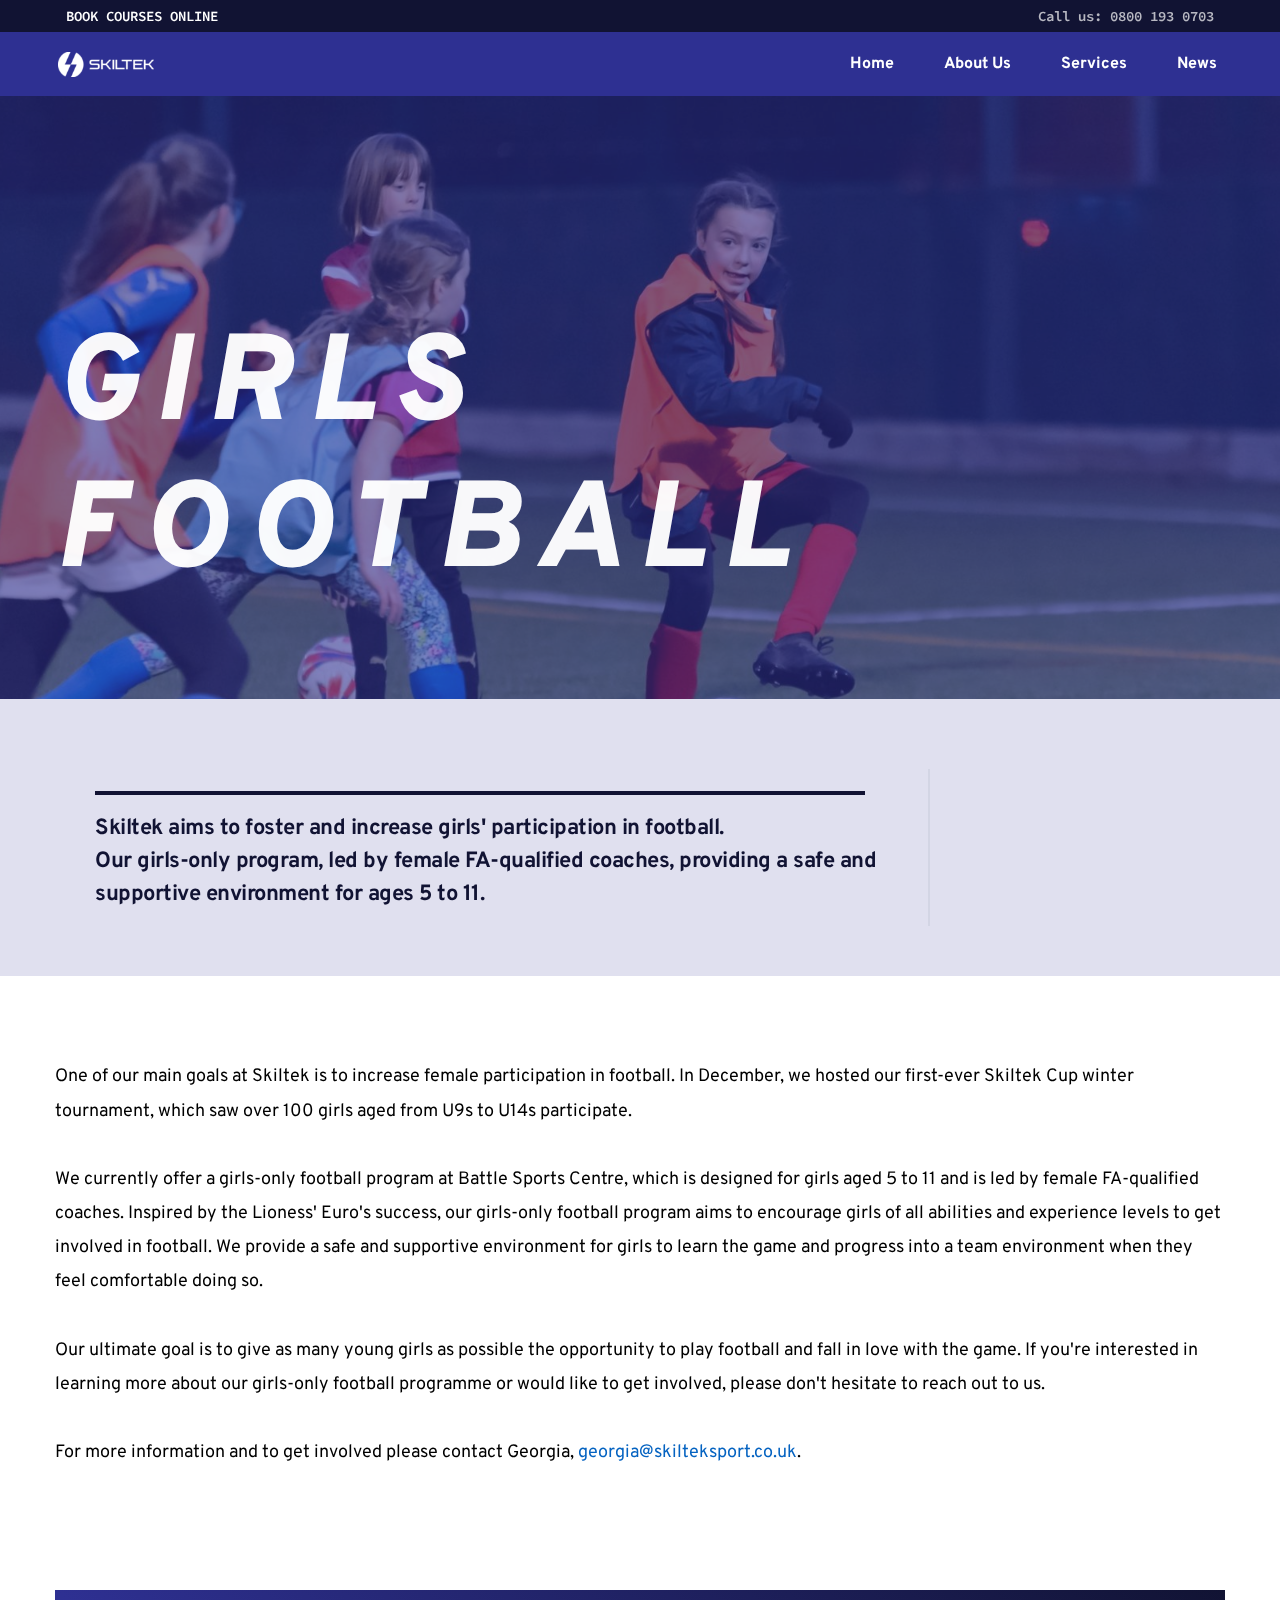
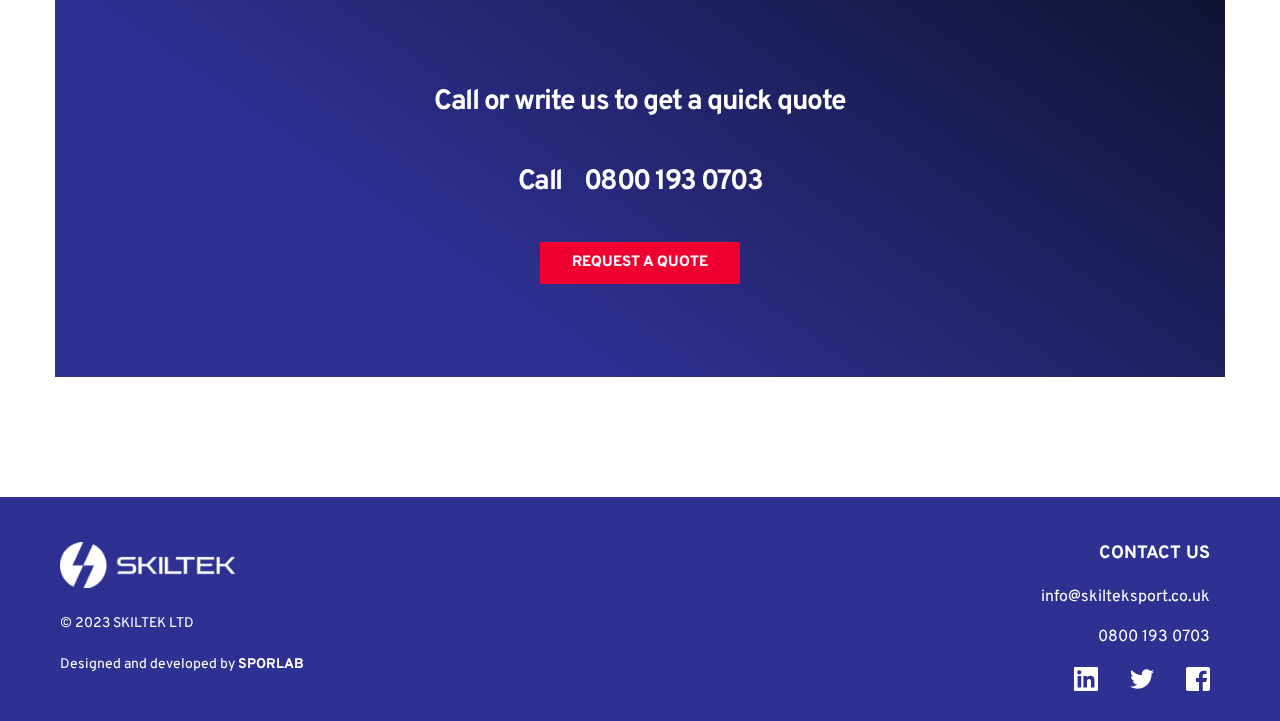
<file: girls-football.html>
<!DOCTYPE html><html lang="en"><head><meta charset="utf-8"><link rel="apple-touch-icon-precomposed" href="https://a-cloud.b-cdn.net/media/iW=180iH=any/22fa0f36bac6209239e45f4b15ef10de.png"/><link rel="apple-touch-icon-precomposed" href="https://a-cloud.b-cdn.net/media/iW=256&iH=256/22fa0f36bac6209239e45f4b15ef10de.png"/><link rel="canonical" href="https://brizy-skiltek2023-5teyymvbc-sporlab.vercel.app/girls-football" /><link rel="icon" href="https://a-cloud.b-cdn.net/media/iW=32&iH=any/a5a793f746d61f45959a245a1b2a6962.png" sizes="32x32"/><link rel="icon" href="https://a-cloud.b-cdn.net/media/iW=192&iH=any/a5a793f746d61f45959a245a1b2a6962.png" sizes="192x192"/><title>Girls Football | Skiltek Sport</title><meta name="description" content="Girls football services offered by Skiltek"><meta property="og:title" content=""><meta property="og:description" content=""><meta property="og:url" content="https://brizy-skiltek2023-5teyymvbc-sporlab.vercel.app/girls-football"><meta content="summary_large_image" name="twitter:card"><!-- ASSETS --><meta name="viewport" content="width=device-width, initial-scale=1"><link class="brz-link brz-link-bunny-fonts-prefetch" rel="dns-prefetch" href="//fonts.bunny.net"><link class="brz-link brz-link-bunny-fonts-preconnect" rel="preconnect" href="https://fonts.bunny.net/" crossorigin><link class="brz-link brz-link-cdn-preconnect" rel="preconnect" href="https://a-cloud.b-cdn.net" crossorigin><link href="https://fonts.bunny.net/css?family=Source Code Pro:200,200italic,300,300italic,regular,italic,500,500italic,600,600italic,700,700italic,900,900italic|Overpass:100,100italic,200,200italic,300,300italic,regular,italic,600,600italic,700,700italic,800,800italic,900,900italic|Lato:100,100italic,300,300italic,regular,italic,700,700italic,900,900italic&subset=arabic,bengali,cyrillic,cyrillic-ext,devanagari,greek,greek-ext,gujarati,hebrew,khmer,korean,latin-ext,tamil,telugu,thai,vietnamese&display=swap" class="brz-link brz-link-google" type="text/css" rel="stylesheet"/><link href="assets/2d176347e684d79b4b6b191d43f2bd53.css" class="brz-link brz-link-preview-lib-pro" data-group="group-2" rel="stylesheet"/><link href="assets/5627025ff069c11c8ef0542a83cc7510.css" class="brz-link brz-link-preview-pro" rel="stylesheet"/><style class="brz-style"></style><style class="brz-style">.brz .brz-css-hjocv {z-index: auto;margin: 0;}
.brz .brz-css-hjocv.brz-section .brz-section__content {min-height: auto;display: flex;}
.brz .brz-css-hjocv .brz-container {justify-content: center;}
.brz .brz-css-hjocv > .slick-slider > .brz-slick-slider__dots {color: rgba(0,0,0,1);}
.brz .brz-css-hjocv > .slick-slider > .brz-slick-slider__arrow {color: rgba(0,0,0,.7);}
@media (min-width:991px) {.brz .brz-css-hjocv {display: block;}}
@media (min-width:991px) {.brz .brz-css-hjocv > .slick-slider > .brz-slick-slider__arrow:hover {color: rgba(0,0,0,1);}}
@media (max-width:991px) and (min-width:768px) {.brz .brz-css-hjocv {z-index: auto;margin: 0;}
	.brz .brz-css-hjocv.brz-section .brz-section__content {min-height: auto;display: flex;}
	.brz .brz-css-hjocv .brz-container {justify-content: center;}
	.brz .brz-css-hjocv > .slick-slider > .brz-slick-slider__dots {color: rgba(0,0,0,1);}
	.brz .brz-css-hjocv > .slick-slider > .brz-slick-slider__arrow {color: rgba(0,0,0,.7);}}
@media (max-width:991px) and (min-width:768px) {.brz .brz-css-hjocv {display: block;}}
@media (max-width:767px) {.brz .brz-css-hjocv {z-index: auto;margin: 0;}
	.brz .brz-css-hjocv.brz-section .brz-section__content {min-height: auto;display: flex;}
	.brz .brz-css-hjocv .brz-container {justify-content: center;}
	.brz .brz-css-hjocv > .slick-slider > .brz-slick-slider__dots {color: rgba(0,0,0,1);}
	.brz .brz-css-hjocv > .slick-slider > .brz-slick-slider__arrow {color: rgba(0,0,0,.7);}}
@media (max-width:767px) {.brz .brz-css-hjocv {display: block;}}
.brz .brz-css-gumlz {padding: 75px 0px 75px 0px;}
.brz .brz-css-gumlz > .brz-bg {border: 0px solid rgba(102,115,141,0);border-radius: 0px;mix-blend-mode: normal;}
.brz .brz-css-gumlz > .brz-bg > .brz-bg-image {background-image: none;display: block;background-size: cover;background-repeat: no-repeat;}
.brz .brz-css-gumlz > .brz-bg > .brz-bg-image:after {content: "";background-image: none;}
.brz .brz-css-gumlz > .brz-bg > .brz-bg-color {background-color: rgba(0,0,0,0);background-image: none;}
.brz .brz-css-gumlz > .brz-bg > .brz-bg-map {display: none;}
.brz .brz-css-gumlz > .brz-bg > .brz-bg-video {display: none;}
.brz .brz-css-gumlz > .brz-bg > .brz-bg-shape__top {background-size: 100% 100px;height: 100px;transform: rotateX(0deg) rotateY(0deg);z-index: auto;}
.brz .brz-css-gumlz > .brz-bg > .brz-bg-shape__top::after {background-image: none;-webkit-mask-image: none;background-size: 100% 100px;height: 100px;}
.brz .brz-css-gumlz > .brz-bg > .brz-bg-shape__bottom {background-size: 100% 100px;height: 100px;transform: rotateX(-180deg) rotateY(-180deg);z-index: auto;}
.brz .brz-css-gumlz > .brz-bg > .brz-bg-shape__bottom::after {background-image: none;-webkit-mask-image: none;background-size: 100% 100px;height: 100px;}
@media (min-width:991px) {.brz .brz-css-gumlz > .brz-bg {transition-duration: .5s;transition-property: filter,box-shadow,background,border-radius,border-color;}
	.brz .brz-css-gumlz > .brz-bg > .brz-bg-image {background-attachment: scroll;transition-duration: .5s;transition-property: filter,box-shadow,background,border-radius,border-color;}
	.brz .brz-css-gumlz > .brz-bg > .brz-bg-color {transition-duration: .5s;transition-property: filter,box-shadow,background,border-radius,border-color;}
	.brz .brz-css-gumlz > .brz-bg > .brz-bg-map {transition-duration: .5s;transition-property: filter,box-shadow,background,border-radius,border-color;}
	.brz .brz-css-gumlz > .brz-bg > .brz-bg-video {transition-duration: .5s;transition-property: filter,box-shadow,background,border-radius,border-color;}}
@media (max-width:991px) and (min-width:768px) {.brz .brz-css-gumlz {padding: 50px 15px 50px 15px;}
	.brz .brz-css-gumlz > .brz-bg {border: 0px solid rgba(102,115,141,0);border-radius: 0px;mix-blend-mode: normal;}
	.brz .brz-css-gumlz > .brz-bg > .brz-bg-image {background-image: none;display: block;background-size: cover;background-repeat: no-repeat;}
	.brz .brz-css-gumlz > .brz-bg > .brz-bg-image:after {content: "";background-image: none;}
	.brz .brz-css-gumlz > .brz-bg > .brz-bg-color {background-color: rgba(0,0,0,0);background-image: none;}
	.brz .brz-css-gumlz > .brz-bg > .brz-bg-map {display: none;}
	.brz .brz-css-gumlz > .brz-bg > .brz-bg-video {display: none;}
	.brz .brz-css-gumlz > .brz-bg > .brz-bg-shape__top {background-size: 100% 100px;height: 100px;transform: rotateX(0deg) rotateY(0deg);z-index: auto;}
	.brz .brz-css-gumlz > .brz-bg > .brz-bg-shape__top::after {background-image: none;-webkit-mask-image: none;background-size: 100% 100px;height: 100px;}
	.brz .brz-css-gumlz > .brz-bg > .brz-bg-shape__bottom {background-size: 100% 100px;height: 100px;transform: rotateX(-180deg) rotateY(-180deg);z-index: auto;}
	.brz .brz-css-gumlz > .brz-bg > .brz-bg-shape__bottom::after {background-image: none;-webkit-mask-image: none;background-size: 100% 100px;height: 100px;}}
@media (max-width:991px) and (min-width:768px) {.brz .brz-css-gumlz > .brz-bg {transition-duration: .5s;transition-property: filter,box-shadow,background,border-radius,border-color;}
	.brz .brz-css-gumlz > .brz-bg > .brz-bg-image {transition-duration: .5s;transition-property: filter,box-shadow,background,border-radius,border-color;}
	.brz .brz-css-gumlz > .brz-bg > .brz-bg-color {transition-duration: .5s;transition-property: filter,box-shadow,background,border-radius,border-color;}
	.brz .brz-css-gumlz > .brz-bg > .brz-bg-map {transition-duration: .5s;transition-property: filter,box-shadow,background,border-radius,border-color;}
	.brz .brz-css-gumlz > .brz-bg > .brz-bg-video {transition-duration: .5s;transition-property: filter,box-shadow,background,border-radius,border-color;}}
@media (max-width:767px) {.brz .brz-css-gumlz {padding: 25px 15px 25px 15px;}
	.brz .brz-css-gumlz > .brz-bg {border: 0px solid rgba(102,115,141,0);border-radius: 0px;mix-blend-mode: normal;}
	.brz .brz-css-gumlz > .brz-bg > .brz-bg-image {background-image: none;display: block;background-size: cover;background-repeat: no-repeat;}
	.brz .brz-css-gumlz > .brz-bg > .brz-bg-image:after {content: "";background-image: none;}
	.brz .brz-css-gumlz > .brz-bg > .brz-bg-color {background-color: rgba(0,0,0,0);background-image: none;}
	.brz .brz-css-gumlz > .brz-bg > .brz-bg-map {display: none;}
	.brz .brz-css-gumlz > .brz-bg > .brz-bg-video {display: none;}
	.brz .brz-css-gumlz > .brz-bg > .brz-bg-shape__top {background-size: 100% 100px;height: 100px;transform: rotateX(0deg) rotateY(0deg);z-index: auto;}
	.brz .brz-css-gumlz > .brz-bg > .brz-bg-shape__top::after {background-image: none;-webkit-mask-image: none;background-size: 100% 100px;height: 100px;}
	.brz .brz-css-gumlz > .brz-bg > .brz-bg-shape__bottom {background-size: 100% 100px;height: 100px;transform: rotateX(-180deg) rotateY(-180deg);z-index: auto;}
	.brz .brz-css-gumlz > .brz-bg > .brz-bg-shape__bottom::after {background-image: none;-webkit-mask-image: none;background-size: 100% 100px;height: 100px;}}
@media (max-width:767px) {.brz .brz-css-gumlz > .brz-bg {transition-duration: .5s;transition-property: filter,box-shadow,background,border-radius,border-color;}
	.brz .brz-css-gumlz > .brz-bg > .brz-bg-image {transition-duration: .5s;transition-property: filter,box-shadow,background,border-radius,border-color;}
	.brz .brz-css-gumlz > .brz-bg > .brz-bg-color {transition-duration: .5s;transition-property: filter,box-shadow,background,border-radius,border-color;}
	.brz .brz-css-gumlz > .brz-bg > .brz-bg-map {transition-duration: .5s;transition-property: filter,box-shadow,background,border-radius,border-color;}
	.brz .brz-css-gumlz > .brz-bg > .brz-bg-video {transition-duration: .5s;transition-property: filter,box-shadow,background,border-radius,border-color;}}
.brz .brz-css-mcicn {border: 0px solid transparent;}
@media (min-width:991px) {.brz .brz-css-mcicn {max-width: calc(1 * var(--brz-section-container-max-width,1170px));}}
@media (max-width:991px) and (min-width:768px) {.brz .brz-css-mcicn {border: 0px solid transparent;}}
@media (max-width:991px) and (min-width:768px) {.brz .brz-css-mcicn {max-width: 100%;}}
@media (max-width:767px) {.brz .brz-css-mcicn {border: 0px solid transparent;}}
@media (max-width:767px) {.brz .brz-css-mcicn {max-width: 100%;}}
.brz .brz-css-euwot {margin: 0;z-index: auto;align-items: flex-start;}
.brz .brz-css-euwot > .brz-bg {border: 0px solid rgba(102,115,141,0);border-radius: 0px;box-shadow: none;max-width: 100%;mix-blend-mode: normal;}
.brz .brz-css-euwot > .brz-bg > .brz-bg-image {background-image: none;display: block;}
.brz .brz-css-euwot > .brz-bg > .brz-bg-image:after {content: "";background-image: none;}
.brz .brz-css-euwot > .brz-bg > .brz-bg-color {background-color: rgba(0,0,0,0);background-image: none;}
.brz .brz-css-euwot > .brz-bg > .brz-bg-map {display: none;}
.brz .brz-css-euwot > .brz-bg > .brz-bg-video {display: none;}
.brz .brz-css-euwot > .brz-row {border: 0px solid transparent;}
@media (min-width:991px) {.brz .brz-css-euwot {min-height: auto;display: flex;}
	.brz .brz-css-euwot > .brz-bg {transition-duration: .5s;transition-property: filter,box-shadow,background,border-radius,border-color;}
	.brz .brz-css-euwot > .brz-bg > .brz-bg-image {transition-duration: .5s;transition-property: filter,box-shadow,background,border-radius,border-color;}
	.brz .brz-css-euwot > .brz-bg > .brz-bg-color {transition-duration: .5s;transition-property: filter,box-shadow,background,border-radius,border-color;}
	.brz .brz-css-euwot > .brz-bg > .brz-bg-video {transition-duration: .5s;transition-property: filter,box-shadow,background,border-radius,border-color;}
	.brz .brz-css-euwot > .brz-row {transition-duration: .5s;transition-property: filter,box-shadow,background,border-radius,border-color;}}
@media (max-width:991px) and (min-width:768px) {.brz .brz-css-euwot {margin: 0;z-index: auto;align-items: flex-start;}
	.brz .brz-css-euwot > .brz-bg {border: 0px solid rgba(102,115,141,0);border-radius: 0px;box-shadow: none;max-width: 100%;mix-blend-mode: normal;}
	.brz .brz-css-euwot > .brz-bg > .brz-bg-image {background-image: none;display: block;}
	.brz .brz-css-euwot > .brz-bg > .brz-bg-image:after {content: "";background-image: none;}
	.brz .brz-css-euwot > .brz-bg > .brz-bg-color {background-color: rgba(0,0,0,0);background-image: none;}
	.brz .brz-css-euwot > .brz-bg > .brz-bg-map {display: none;}
	.brz .brz-css-euwot > .brz-bg > .brz-bg-video {display: none;}
	.brz .brz-css-euwot > .brz-row {border: 0px solid transparent;}}
@media (max-width:991px) and (min-width:768px) {.brz .brz-css-euwot {min-height: auto;display: flex;}
	.brz .brz-css-euwot > .brz-bg {transition-duration: .5s;transition-property: filter,box-shadow,background,border-radius,border-color;}
	.brz .brz-css-euwot > .brz-bg > .brz-bg-image {transition-duration: .5s;transition-property: filter,box-shadow,background,border-radius,border-color;}
	.brz .brz-css-euwot > .brz-bg > .brz-bg-color {transition-duration: .5s;transition-property: filter,box-shadow,background,border-radius,border-color;}
	.brz .brz-css-euwot > .brz-bg > .brz-bg-video {transition-duration: .5s;transition-property: filter,box-shadow,background,border-radius,border-color;}
	.brz .brz-css-euwot > .brz-row {flex-direction: row;flex-wrap: wrap;justify-content: flex-start;transition-duration: .5s;transition-property: filter,box-shadow,background,border-radius,border-color;}}
@media (max-width:767px) {.brz .brz-css-euwot {margin: 0;z-index: auto;align-items: flex-start;}
	.brz .brz-css-euwot > .brz-bg {border: 0px solid rgba(102,115,141,0);border-radius: 0px;box-shadow: none;max-width: 100%;mix-blend-mode: normal;}
	.brz .brz-css-euwot > .brz-bg > .brz-bg-image {background-image: none;display: block;}
	.brz .brz-css-euwot > .brz-bg > .brz-bg-image:after {content: "";background-image: none;}
	.brz .brz-css-euwot > .brz-bg > .brz-bg-color {background-color: rgba(0,0,0,0);background-image: none;}
	.brz .brz-css-euwot > .brz-bg > .brz-bg-map {display: none;}
	.brz .brz-css-euwot > .brz-bg > .brz-bg-video {display: none;}
	.brz .brz-css-euwot > .brz-row {border: 0px solid transparent;}}
@media (max-width:767px) {.brz .brz-css-euwot {min-height: auto;display: flex;}
	.brz .brz-css-euwot > .brz-bg {transition-duration: .5s;transition-property: filter,box-shadow,background,border-radius,border-color;}
	.brz .brz-css-euwot > .brz-bg > .brz-bg-image {transition-duration: .5s;transition-property: filter,box-shadow,background,border-radius,border-color;}
	.brz .brz-css-euwot > .brz-bg > .brz-bg-color {transition-duration: .5s;transition-property: filter,box-shadow,background,border-radius,border-color;}
	.brz .brz-css-euwot > .brz-bg > .brz-bg-video {transition-duration: .5s;transition-property: filter,box-shadow,background,border-radius,border-color;}
	.brz .brz-css-euwot > .brz-row {flex-direction: row;flex-wrap: wrap;justify-content: flex-start;transition-duration: .5s;transition-property: filter,box-shadow,background,border-radius,border-color;}}
.brz .brz-css-kcunb {padding: 10px;max-width: 100%;}
@media (max-width:991px) and (min-width:768px) {.brz .brz-css-kcunb {padding: 0;max-width: 100%;}}
@media (max-width:767px) {.brz .brz-css-kcunb {padding: 0;max-width: 100%;}}
.brz .brz-css-pzkez {z-index: auto;flex: 1 1 50%;max-width: 50%;justify-content: flex-start;}
.brz .brz-css-pzkez > .brz-bg {border: 0px solid rgba(102,115,141,0);border-radius: 0px;box-shadow: none;margin: 0;mix-blend-mode: normal;}
.brz .brz-css-pzkez > .brz-bg > .brz-bg-image {background-image: none;display: block;}
.brz .brz-css-pzkez > .brz-bg > .brz-bg-image:after {content: "";background-image: none;}
.brz .brz-css-pzkez > .brz-bg > .brz-bg-color {background-color: rgba(0,0,0,0);background-image: none;}
.brz .brz-css-pzkez > .brz-bg > .brz-bg-map {display: none;}
.brz .brz-css-pzkez > .brz-bg > .brz-bg-video {display: none;}
@media (min-width:991px) {.brz .brz-css-pzkez > .brz-bg {transition-duration: .5s;transition-property: filter,box-shadow,background,border-radius,border-color;}
	.brz .brz-css-pzkez > .brz-bg > .brz-bg-image {transition-duration: .5s;transition-property: filter,box-shadow,background,border-radius,border-color;}
	.brz .brz-css-pzkez > .brz-bg > .brz-bg-color {transition-duration: .5s;transition-property: filter,box-shadow,background,border-radius,border-color;}}
@media (max-width:991px) and (min-width:768px) {.brz .brz-css-pzkez {z-index: auto;flex: 1 1 50%;max-width: 50%;justify-content: flex-start;}
	.brz .brz-css-pzkez > .brz-bg {border: 0px solid rgba(102,115,141,0);border-radius: 0px;box-shadow: none;margin: 0;mix-blend-mode: normal;}
	.brz .brz-css-pzkez > .brz-bg > .brz-bg-image {background-image: none;display: block;}
	.brz .brz-css-pzkez > .brz-bg > .brz-bg-image:after {content: "";background-image: none;}
	.brz .brz-css-pzkez > .brz-bg > .brz-bg-color {background-color: rgba(0,0,0,0);background-image: none;}
	.brz .brz-css-pzkez > .brz-bg > .brz-bg-map {display: none;}
	.brz .brz-css-pzkez > .brz-bg > .brz-bg-video {display: none;}}
@media (max-width:991px) and (min-width:768px) {.brz .brz-css-pzkez > .brz-bg {transition-duration: .5s;transition-property: filter,box-shadow,background,border-radius,border-color;}
	.brz .brz-css-pzkez > .brz-bg > .brz-bg-image {transition-duration: .5s;transition-property: filter,box-shadow,background,border-radius,border-color;}
	.brz .brz-css-pzkez > .brz-bg > .brz-bg-color {transition-duration: .5s;transition-property: filter,box-shadow,background,border-radius,border-color;}}
@media (max-width:767px) {.brz .brz-css-pzkez {z-index: auto;flex: 1 1 100%;max-width: 100%;justify-content: flex-start;}
	.brz .brz-css-pzkez > .brz-bg {border: 0px solid rgba(102,115,141,0);border-radius: 0px;box-shadow: none;margin: 10px 0px 10px 0px;mix-blend-mode: normal;}
	.brz .brz-css-pzkez > .brz-bg > .brz-bg-image {background-image: none;display: block;}
	.brz .brz-css-pzkez > .brz-bg > .brz-bg-image:after {content: "";background-image: none;}
	.brz .brz-css-pzkez > .brz-bg > .brz-bg-color {background-color: rgba(0,0,0,0);background-image: none;}
	.brz .brz-css-pzkez > .brz-bg > .brz-bg-map {display: none;}
	.brz .brz-css-pzkez > .brz-bg > .brz-bg-video {display: none;}}
@media (max-width:767px) {.brz .brz-css-pzkez > .brz-bg {transition-duration: .5s;transition-property: filter,box-shadow,background,border-radius,border-color;}
	.brz .brz-css-pzkez > .brz-bg > .brz-bg-image {transition-duration: .5s;transition-property: filter,box-shadow,background,border-radius,border-color;}
	.brz .brz-css-pzkez > .brz-bg > .brz-bg-color {transition-duration: .5s;transition-property: filter,box-shadow,background,border-radius,border-color;}}
.brz .brz-css-bnbrb {z-index: auto;margin: 0;border: 0px solid transparent;padding: 5px 15px 5px 15px;min-height: auto;}
@media (min-width:991px) {.brz .brz-css-bnbrb {display: flex;transition-duration: .5s;transition-property: filter,box-shadow,background,border-radius,border-color;}}
@media (max-width:991px) and (min-width:768px) {.brz .brz-css-bnbrb {z-index: auto;margin: 0;border: 0px solid transparent;padding: 5px 15px 5px 15px;min-height: auto;}}
@media (max-width:991px) and (min-width:768px) {.brz .brz-css-bnbrb {display: flex;transition-duration: .5s;transition-property: filter,box-shadow,background,border-radius,border-color;}}
@media (max-width:767px) {.brz .brz-css-bnbrb {z-index: auto;margin: 10px 0px 10px 0px;border: 0px solid transparent;padding: 0;min-height: auto;}}
@media (max-width:767px) {.brz .brz-css-bnbrb {display: flex;transition-duration: .5s;transition-property: filter,box-shadow,background,border-radius,border-color;}}
.brz .brz-css-tmaoz {padding: 0;margin: 10px 0px 10px 0px;justify-content: center;position: relative;}
.brz .brz-css-tmaoz .brz-hover-animation {justify-content: center;}
@media (min-width:991px) {.brz .brz-css-tmaoz {display: flex;z-index: auto;position: relative;}}
@media (max-width:991px) and (min-width:768px) {.brz .brz-css-tmaoz {padding: 0;margin: 10px 0px 10px 0px;justify-content: center;position: relative;}
	.brz .brz-css-tmaoz .brz-hover-animation {justify-content: center;}}
@media (max-width:991px) and (min-width:768px) {.brz .brz-css-tmaoz {display: flex;z-index: auto;position: relative;}}
@media (max-width:767px) {.brz .brz-css-tmaoz {padding: 0;margin: 10px 0px 10px 0px;justify-content: center;position: relative;}
	.brz .brz-css-tmaoz .brz-hover-animation {justify-content: center;}}
@media (max-width:767px) {.brz .brz-css-tmaoz {display: flex;z-index: auto;position: relative;}}
.brz .brz-css-cjbeh {width: 100%;mix-blend-mode: normal;}
@media (max-width:991px) and (min-width:768px) {.brz .brz-css-cjbeh {width: 100%;mix-blend-mode: normal;}}
@media (max-width:767px) {.brz .brz-css-cjbeh {width: 100%;mix-blend-mode: normal;}}
.brz .brz-css-czxqh:not(.brz-image--hovered) {max-width: 17%;}
.brz .brz-css-czxqh {height: auto;box-shadow: none;border: 0px solid rgba(102,115,141,0);border-radius: 0px;}
.brz .brz-css-czxqh .brz-picture:after {box-shadow: none;background-color: rgba(255,255,255,0);background-image: none;border-radius: 0px;}
.brz .brz-css-czxqh .brz-picture {-webkit-mask-image: none;mask-image: none;}
@media (min-width:991px) {.brz .brz-css-czxqh {transition-duration: .5s;transition-property: filter,box-shadow,background,border-radius,border-color;}
	.brz .brz-css-czxqh .brz-picture:after {transition-duration: .5s;transition-property: filter,box-shadow,background,border-radius,border-color;}
	.brz .brz-css-czxqh .brz-picture {transition-duration: .5s;transition-property: filter,box-shadow,background,border-radius,border-color;}}
@media (max-width:991px) and (min-width:768px) {.brz .brz-css-czxqh:not(.brz-image--hovered) {max-width: 27%;}
	.brz .brz-css-czxqh {height: auto;box-shadow: none;border: 0px solid rgba(102,115,141,0);border-radius: 0px;}
	.brz .brz-css-czxqh .brz-picture:after {box-shadow: none;background-color: rgba(255,255,255,0);background-image: none;border-radius: 0px;}
	.brz .brz-css-czxqh .brz-picture {-webkit-mask-image: none;mask-image: none;}}
@media (max-width:991px) and (min-width:768px) {.brz .brz-css-czxqh {transition-duration: .5s;transition-property: filter,box-shadow,background,border-radius,border-color;}
	.brz .brz-css-czxqh .brz-picture:after {transition-duration: .5s;transition-property: filter,box-shadow,background,border-radius,border-color;}
	.brz .brz-css-czxqh .brz-picture {transition-duration: .5s;transition-property: filter,box-shadow,background,border-radius,border-color;}}
@media (max-width:767px) {.brz .brz-css-czxqh:not(.brz-image--hovered) {max-width: 50%;}
	.brz .brz-css-czxqh {height: auto;box-shadow: none;border: 0px solid rgba(102,115,141,0);border-radius: 0px;}
	.brz .brz-css-czxqh .brz-picture:after {box-shadow: none;background-color: rgba(255,255,255,0);background-image: none;border-radius: 0px;}
	.brz .brz-css-czxqh .brz-picture {-webkit-mask-image: none;mask-image: none;}}
@media (max-width:767px) {.brz .brz-css-czxqh {transition-duration: .5s;transition-property: filter,box-shadow,background,border-radius,border-color;}
	.brz .brz-css-czxqh .brz-picture:after {transition-duration: .5s;transition-property: filter,box-shadow,background,border-radius,border-color;}
	.brz .brz-css-czxqh .brz-picture {transition-duration: .5s;transition-property: filter,box-shadow,background,border-radius,border-color;}}
.brz .brz-css-ejwwo.brz-hover-animation__container {max-width: 17%;}
@media (max-width:991px) and (min-width:768px) {.brz .brz-css-ejwwo.brz-hover-animation__container {max-width: 27%;}}
@media (max-width:767px) {.brz .brz-css-ejwwo.brz-hover-animation__container {max-width: 50%;}}
.brz .brz-css-lwqlg {padding-top: 25.2535%;}
.brz .brz-css-lwqlg > .brz-img {position: absolute;width: 100%;}
@media (max-width:991px) and (min-width:768px) {.brz .brz-css-lwqlg {padding-top: 27.3697%;}
	.brz .brz-css-lwqlg > .brz-img {position: absolute;width: 100%;}}
@media (max-width:767px) {.brz .brz-css-lwqlg {padding-top: 26.7766%;}
	.brz .brz-css-lwqlg > .brz-img {position: absolute;width: 100%;}}
@media (min-width:991px) {.brz .brz-css-lxelj .brz-mm-menu__icon {display: none;font-size: 18px;color: rgba(51,51,51,1);transition-duration: .5s;transition-property: filter,color,background,border-color,box-shadow;}
	.brz .brz-css-lxelj .brz-menu {display: flex;}}
@media (max-width:991px) and (min-width:768px) {.brz .brz-css-lxelj .brz-mm-menu__icon {display: flex;font-size: 18px;color: rgba(51,51,51,1);transition-duration: .5s;transition-property: filter,color,background,border-color,box-shadow;}
	.brz .brz-css-lxelj .brz-menu {display: none;}}
@media (max-width:767px) {.brz .brz-css-lxelj .brz-mm-menu__icon {display: flex;font-size: 18px;color: rgba(51,51,51,1);transition-duration: .5s;transition-property: filter,color,background,border-color,box-shadow;}
	.brz .brz-css-lxelj .brz-menu {display: none;}}
.brz .brz-css-qgept .brz-menu__ul {font-family: var(--brz-buttonfontfamily);color: rgba(0,0,0,1);}
.brz .brz-css-qgept .brz-menu__ul:not(.brz-mm-listview) {display: flex;flex-wrap: wrap;justify-content: inherit;align-items: center;max-width: none;margin: 0px -5px 0px -5px;}
.brz .brz-css-qgept .brz-menu__ul > .brz-menu__item > .brz-a {flex-flow: row nowrap;}
.brz .brz-css-qgept .brz-menu__ul > .brz-menu__item > .brz-a {color: rgba(0,0,0,1);background-color: rgba(255,255,255,0);padding: 0px 5px 0px 5px;}
.brz .brz-css-qgept .brz-menu__ul > .brz-menu__item.brz-menu__item--opened > .brz-a {color: rgba(0,0,0,1);background-color: rgba(255,255,255,0);}
.brz .brz-css-qgept .brz-menu__ul > .brz-menu__item.brz-menu__item--opened {color: rgba(0,0,0,1);background-color: transparent;border: 0px solid rgba(85,85,85,1);}
.brz .brz-css-qgept .brz-menu__ul > .brz-menu__item.brz-menu__item--current:not(.brz-menu__item.brz-menu__item--current:active) {color: rgba(0,0,0,1);background-color: rgba(255,255,255,0);border: 0px solid rgba(85,85,85,1);}
.brz .brz-css-qgept .brz-menu__ul > .brz-menu__item.brz-menu__item--current > .brz-a:not(.brz-a:active) {color: rgba(0,0,0,1);background-color: rgba(255,255,255,0);}
.brz .brz-css-qgept .brz-menu__item__icon {margin: 0 15px 0 0;}
.brz .brz-css-qgept .brz-menu__ul > .brz-menu__item {color: rgba(0,0,0,1);background-color: transparent;border: 0px solid rgba(85,85,85,1);border-radius: 0px;}
.brz .brz-css-qgept .brz-menu__ul > .brz-menu__item > a {border-radius: 0px;}
.brz .brz-css-qgept .brz-mm-menu__item {font-family: var(--brz-buttonfontfamily);color: rgba(255,255,255,1);border-color: rgba(85,85,85,1);}
.brz nav.brz-mm-menu.brz-css-qgept {background-color: rgba(51,51,51,.8);}
.brz .brz-css-qgept.brz-mm-menu .brz-mm-menu__item .brz-mm-listitem__text {padding: 10px 20px 10px 20px;flex-flow: row nowrap;}
.brz .brz-css-qgept .brz-mm-menu__item:hover > .brz-mm-listitem__text {color: rgba(255,255,255,1);}
.brz .brz-css-qgept .brz-mm-navbar {color: rgba(255,255,255,1);}
.brz .brz-css-qgept .brz-mm-menu__item.brz-mm-listitem_opened {color: rgba(255,255,255,1);}
.brz .brz-css-qgept.brz-mm-menu.brz-mm-menu_theme-dark .brz-mm-panels, .brz .brz-css-qgept .brz-mm-panels > .brz-mm-panel:before {background-image: none;background-color: rgba(51,51,51,.8);}
.brz .brz-css-qgept.brz-mm-menu.brz-mm-menu_theme-dark .brz-mm-panels, .brz .brz-css-qgept .brz-mm-panels > .brz-mm-panel {background-color: rgba(51,51,51,.8);}
.brz .brz-css-qgept .brz-mm-panels > .brz-mm-panel {background-image: none;}
.brz .brz-css-qgept.brz-mm-menu.brz-mm-menu_theme-dark .brz-mm-navbar.brz-mm-listitem .brz-mm-listitem_opened > .brz-mm-listitem__text:after {border-color: rgba(85,85,85,1);}
.brz .brz-css-qgept .brz-mm-listitem {border-color: rgba(85,85,85,1);}
.brz .brz-css-qgept .brz-mm-menu__item.brz-mm-menu__item--current:not(.brz-mm-menu__item.brz-mm-menu__item--current:active) {color: rgba(255,255,255,1);}
.brz .brz-css-qgept .brz-mm-menu__item.brz-mm-menu__item--current:not(brz-mm-menu__item.brz-mm-menu__item--current:active):hover > .brz-mm-listitem__text {color: rgba(255,255,255,1);}
.brz .brz-css-qgept .brz-menu__sub-menu {font-family: var(--brz-buttonfontfamily);color: rgba(255,255,255,1);background-color: rgba(51,51,51,1);box-shadow: none;border-radius: 0px;}
.brz .brz-css-qgept .brz-menu__sub-menu .brz-a {flex-flow: row nowrap;}
.brz .brz-css-qgept .brz-menu__sub-menu .brz-a:hover {color: rgba(255,255,255,1);}
.brz .brz-css-qgept .brz-menu__sub-item__icon {margin: 0 15px 0 0;font-size: 12px;}
.brz .brz-css-qgept .brz-menu__dropdown > .brz-menu__item.brz-menu__item--current > .brz-a {color: rgba(255,255,255,1);}
.brz .brz-css-qgept .brz-menu__dropdown > .brz-menu__item.brz-menu__item--current {background-color: rgba(51,51,51,1);}
.brz .brz-css-qgept .brz-menu__dropdown > .brz-menu__item.brz-menu__item--current:hover {background-color: rgba(51,51,51,1);}
.brz .brz-css-qgept .brz-menu__item--current .brz-menu__sub-menu {box-shadow: none;}
.brz .brz-css-qgept .brz-menu__item-dropdown .brz-menu__item {background-color: rgba(51,51,51,1);color: rgba(255,255,255,1);}
.brz .brz-css-qgept .brz-menu__dropdown .brz-menu__item-dropdown .brz-a:hover:after {border-color: rgba(255,255,255,1);}
.brz .brz-css-qgept .brz-menu__dropdown > .brz-menu__item {border-bottom: 1px solid rgba(85,85,85,1);}
@media (min-width:991px) {.brz .brz-css-qgept .brz-menu__ul {font-size: var(--brz-buttonfontsize);font-weight: var(--brz-buttonfontweight);line-height: var(--brz-buttonlineheight);letter-spacing: var(--brz-buttonletterspacing);transition-duration: .5s;transition-property: filter,color,background,border-color,box-shadow;}
	.brz .brz-css-qgept .brz-menu__ul > .brz-menu__item > .brz-a {transition-duration: .5s;transition-property: filter,color,background,border-color,box-shadow;}
	.brz .brz-css-qgept .brz-menu__ul > .brz-menu__item.brz-menu__item--opened > .brz-a {transition-duration: .5s;transition-property: filter,color,background,border-color,box-shadow;}
	.brz .brz-css-qgept .brz-menu__ul > .brz-menu__item.brz-menu__item--opened {transition-duration: .5s;transition-property: filter,color,background,border-color,box-shadow;}
	.brz .brz-css-qgept .brz-menu__ul > .brz-menu__item.brz-menu__item--current:not(.brz-menu__item.brz-menu__item--current:active) {transition-duration: .5s;transition-property: filter,color,background,border-color,box-shadow;}
	.brz .brz-css-qgept .brz-menu__ul > .brz-menu__item.brz-menu__item--current > .brz-a:not(.brz-a:active) {transition-duration: .5s;transition-property: filter,color,background,border-color,box-shadow;}
	.brz .brz-css-qgept .brz-menu__item__icon {font-size: 12px;}
	.brz .brz-css-qgept .brz-menu__ul > .brz-menu__item {padding-top: 0px;padding-bottom: 0px;margin-right: 5px;margin-left: 5px;transition-duration: .5s;transition-property: filter,color,background,border-color,box-shadow;}
	.brz .brz-css-qgept .brz-mm-menu__item {font-size: var(--brz-buttonfontsize);font-weight: var(--brz-buttonfontweight);line-height: var(--brz-buttonlineheight);letter-spacing: var(--brz-buttonletterspacing);transition-duration: .5s;transition-property: filter,color,background,border-color,box-shadow;}
	.brz nav.brz-mm-menu.brz-css-qgept {transition-duration: .5s;transition-property: filter,color,background,border-color,box-shadow;}
	.brz .brz-css-qgept .brz-mm-menu__item:hover > .brz-mm-listitem__text {transition-duration: .5s;transition-property: filter,color,background,border-color,box-shadow;}
	.brz .brz-css-qgept .brz-mm-menu__item .brz-a {justify-content: flex-start;}
	.brz .brz-css-qgept .brz-mm-menu__item__icon {margin: 0 15px 0 0;font-size: 12px;}
	.brz .brz-css-qgept .brz-mm-navbar {font-family: var(--brz-buttonfontfamily);font-size: var(--brz-buttonfontsize);font-weight: var(--brz-buttonfontweight);line-height: var(--brz-buttonlineheight);letter-spacing: var(--brz-buttonletterspacing);border-color: rgba(85,85,85,1);transition-duration: .5s;transition-property: filter,color,background,border-color,box-shadow;}
	.brz .brz-css-qgept .brz-mm-menu__item.brz-mm-listitem_opened {transition-duration: .5s;transition-property: filter,color,background,border-color,box-shadow;}
	.brz .brz-css-qgept.brz-mm-menu .brz-mm-listitem_vertical .brz-mm-btn_next {height: calc(var(--brz-buttonlineheight) * var(--brz-buttonfontsize) + 10px + 10px);padding-right: 20px;}
	.brz .brz-css-qgept.brz-mm-menu.brz-mm-menu_theme-dark .brz-mm-panels, .brz .brz-css-qgept .brz-mm-panels > .brz-mm-panel:before {transition-duration: .5s;transition-property: filter,color,background,border-color,box-shadow;}
	.brz .brz-css-qgept.brz-mm-menu.brz-mm-menu_theme-dark .brz-mm-panels, .brz .brz-css-qgept .brz-mm-panels > .brz-mm-panel {transition-duration: .5s;transition-property: filter,color,background,border-color,box-shadow;}
	.brz .brz-css-qgept.brz-mm-menu.brz-mm-menu_theme-dark .brz-mm-navbar.brz-mm-listitem .brz-mm-listitem_opened > .brz-mm-listitem__text:after {transition-duration: .5s;transition-property: filter,color,background,border-color,box-shadow;}
	.brz .brz-css-qgept .brz-mm-listitem {transition-duration: .5s;transition-property: filter,color,background,border-color,box-shadow;}
	.brz .brz-css-qgept .brz-menu__sub-menu {font-size: var(--brz-buttonfontsize);font-weight: var(--brz-buttonfontweight);line-height: var(--brz-buttonlineheight);letter-spacing: var(--brz-buttonletterspacing);transition-duration: .5s;transition-property: filter,color,background,border-color,box-shadow;}
	.brz .brz-css-qgept .brz-menu__sub-menu .brz-a:hover {transition-duration: .5s;transition-property: filter,color,background,border-color,box-shadow;}
	.brz .brz-css-qgept .brz-menu__dropdown > .brz-menu__item.brz-menu__item--current > .brz-a {transition-duration: .5s;transition-property: filter,color,background,border-color,box-shadow;}
	.brz .brz-css-qgept .brz-menu__dropdown > .brz-menu__item.brz-menu__item--current {transition-duration: .5s;transition-property: filter,color,background,border-color,box-shadow;}
	.brz .brz-css-qgept .brz-menu__dropdown > .brz-menu__item.brz-menu__item--current:hover {transition-duration: .5s;transition-property: filter,color,background,border-color,box-shadow;}
	.brz .brz-css-qgept .brz-menu__item--current .brz-menu__sub-menu {transition-duration: .5s;transition-property: filter,color,background,border-color,box-shadow;}
	.brz .brz-css-qgept .brz-menu__item-dropdown .brz-menu__item {transition-duration: .5s;transition-property: filter,color,background,border-color,box-shadow;}
	.brz .brz-css-qgept .brz-menu__dropdown .brz-menu__item-dropdown .brz-a:hover:after {transition-duration: .5s;transition-property: filter,color,background,border-color,box-shadow;}
	.brz .brz-css-qgept .brz-menu__dropdown {position: absolute;top: 0;width: 305px;}
	.brz .brz-css-qgept [data-popper-placement='left-start'] {right: calc(100% + 5px);}
	.brz .brz-css-qgept [data-popper-placement='right-start'] {left: calc(100% + 5px);}
	.brz .brz-css-qgept > .brz-menu__ul > .brz-menu__item-dropdown > .brz-menu__dropdown {top: calc(100% + 5px);width: 300px;}
	.brz .brz-css-qgept > .brz-menu__ul > .brz-menu__item-dropdown > [data-popper-placement='left-start'] {right: 0;}
	.brz .brz-css-qgept > .brz-menu__ul > .brz-menu__item-dropdown > [data-popper-placement='right-start'] {left: 0;}
	.brz .brz-css-qgept .brz-mega-menu__dropdown {display: none;}}
@media (max-width:991px) and (min-width:768px) {.brz .brz-css-qgept .brz-menu__ul {font-family: var(--brz-buttonfontfamily);color: rgba(0,0,0,1);}
	.brz .brz-css-qgept .brz-menu__ul:not(.brz-mm-listview) {display: flex;flex-wrap: wrap;justify-content: inherit;align-items: center;max-width: none;margin: 0px -5px 0px -5px;}
	.brz .brz-css-qgept .brz-menu__ul > .brz-menu__item > .brz-a {flex-flow: row nowrap;}
	.brz .brz-css-qgept .brz-menu__ul > .brz-menu__item > .brz-a {color: rgba(0,0,0,1);background-color: rgba(255,255,255,0);padding: 0px 5px 0px 5px;}
	.brz .brz-css-qgept .brz-menu__ul > .brz-menu__item.brz-menu__item--opened > .brz-a {color: rgba(0,0,0,1);background-color: rgba(255,255,255,0);}
	.brz .brz-css-qgept .brz-menu__ul > .brz-menu__item.brz-menu__item--opened {color: rgba(0,0,0,1);background-color: transparent;border: 0px solid rgba(85,85,85,1);}
	.brz .brz-css-qgept .brz-menu__ul > .brz-menu__item.brz-menu__item--current:not(.brz-menu__item.brz-menu__item--current:active) {color: rgba(0,0,0,1);background-color: rgba(255,255,255,0);border: 0px solid rgba(85,85,85,1);}
	.brz .brz-css-qgept .brz-menu__ul > .brz-menu__item.brz-menu__item--current > .brz-a:not(.brz-a:active) {color: rgba(0,0,0,1);background-color: rgba(255,255,255,0);}
	.brz .brz-css-qgept .brz-menu__item__icon {margin: 0 15px 0 0;}
	.brz .brz-css-qgept .brz-menu__ul > .brz-menu__item {color: rgba(0,0,0,1);background-color: transparent;border: 0px solid rgba(85,85,85,1);border-radius: 0px;}
	.brz .brz-css-qgept .brz-menu__ul > .brz-menu__item > a {border-radius: 0px;}
	.brz .brz-css-qgept .brz-mm-menu__item {font-family: var(--brz-buttonfontfamily);color: rgba(255,255,255,1);border-color: rgba(85,85,85,1);}
	.brz nav.brz-mm-menu.brz-css-qgept {background-color: rgba(51,51,51,.8);}
	.brz .brz-css-qgept.brz-mm-menu .brz-mm-menu__item .brz-mm-listitem__text {padding: 10px 20px 10px 20px;flex-flow: row nowrap;}
	.brz .brz-css-qgept .brz-mm-menu__item:hover > .brz-mm-listitem__text {color: rgba(255,255,255,1);}
	.brz .brz-css-qgept .brz-mm-navbar {color: rgba(255,255,255,1);}
	.brz .brz-css-qgept .brz-mm-menu__item.brz-mm-listitem_opened {color: rgba(255,255,255,1);}
	.brz .brz-css-qgept.brz-mm-menu.brz-mm-menu_theme-dark .brz-mm-panels, .brz .brz-css-qgept .brz-mm-panels > .brz-mm-panel:before {background-image: none;background-color: rgba(51,51,51,.8);}
	.brz .brz-css-qgept.brz-mm-menu.brz-mm-menu_theme-dark .brz-mm-panels, .brz .brz-css-qgept .brz-mm-panels > .brz-mm-panel {background-color: rgba(51,51,51,.8);}
	.brz .brz-css-qgept .brz-mm-panels > .brz-mm-panel {background-image: none;}
	.brz .brz-css-qgept.brz-mm-menu.brz-mm-menu_theme-dark .brz-mm-navbar.brz-mm-listitem .brz-mm-listitem_opened > .brz-mm-listitem__text:after {border-color: rgba(85,85,85,1);}
	.brz .brz-css-qgept .brz-mm-listitem {border-color: rgba(85,85,85,1);}
	.brz .brz-css-qgept .brz-mm-menu__item.brz-mm-menu__item--current:not(.brz-mm-menu__item.brz-mm-menu__item--current:active) {color: rgba(255,255,255,1);}
	.brz .brz-css-qgept .brz-mm-menu__item.brz-mm-menu__item--current:not(brz-mm-menu__item.brz-mm-menu__item--current:active):hover > .brz-mm-listitem__text {color: rgba(255,255,255,1);}
	.brz .brz-css-qgept .brz-menu__sub-menu {font-family: var(--brz-buttonfontfamily);color: rgba(255,255,255,1);background-color: rgba(51,51,51,1);box-shadow: none;border-radius: 0px;}
	.brz .brz-css-qgept .brz-menu__sub-menu .brz-a {flex-flow: row nowrap;}
	.brz .brz-css-qgept .brz-menu__sub-menu .brz-a:hover {color: rgba(255,255,255,1);}
	.brz .brz-css-qgept .brz-menu__sub-item__icon {margin: 0 15px 0 0;font-size: 12px;}
	.brz .brz-css-qgept .brz-menu__dropdown > .brz-menu__item.brz-menu__item--current > .brz-a {color: rgba(255,255,255,1);}
	.brz .brz-css-qgept .brz-menu__dropdown > .brz-menu__item.brz-menu__item--current {background-color: rgba(51,51,51,1);}
	.brz .brz-css-qgept .brz-menu__dropdown > .brz-menu__item.brz-menu__item--current:hover {background-color: rgba(51,51,51,1);}
	.brz .brz-css-qgept .brz-menu__item--current .brz-menu__sub-menu {box-shadow: none;}
	.brz .brz-css-qgept .brz-menu__item-dropdown .brz-menu__item {background-color: rgba(51,51,51,1);color: rgba(255,255,255,1);}
	.brz .brz-css-qgept .brz-menu__dropdown .brz-menu__item-dropdown .brz-a:hover:after {border-color: rgba(255,255,255,1);}
	.brz .brz-css-qgept .brz-menu__dropdown > .brz-menu__item {border-bottom: 1px solid rgba(85,85,85,1);}}
@media (max-width:991px) and (min-width:768px) {.brz .brz-css-qgept .brz-menu__ul {font-size: var(--brz-buttontabletfontsize);font-weight: var(--brz-buttontabletfontweight);line-height: var(--brz-buttontabletlineheight);letter-spacing: var(--brz-buttontabletletterspacing);transition-duration: .5s;transition-property: filter,color,background,border-color,box-shadow;}
	.brz .brz-css-qgept .brz-menu__ul > .brz-menu__item > .brz-a {transition-duration: .5s;transition-property: filter,color,background,border-color,box-shadow;}
	.brz .brz-css-qgept .brz-menu__ul > .brz-menu__item.brz-menu__item--opened > .brz-a {transition-duration: .5s;transition-property: filter,color,background,border-color,box-shadow;}
	.brz .brz-css-qgept .brz-menu__ul > .brz-menu__item.brz-menu__item--opened {transition-duration: .5s;transition-property: filter,color,background,border-color,box-shadow;}
	.brz .brz-css-qgept .brz-menu__ul > .brz-menu__item.brz-menu__item--current:not(.brz-menu__item.brz-menu__item--current:active) {transition-duration: .5s;transition-property: filter,color,background,border-color,box-shadow;}
	.brz .brz-css-qgept .brz-menu__ul > .brz-menu__item.brz-menu__item--current > .brz-a:not(.brz-a:active) {transition-duration: .5s;transition-property: filter,color,background,border-color,box-shadow;}
	.brz .brz-css-qgept .brz-menu__item__icon {font-size: 12px;}
	.brz .brz-css-qgept .brz-menu__ul > .brz-menu__item {padding-top: 0px;padding-bottom: 0px;margin-right: 5px;margin-left: 5px;transition-duration: .5s;transition-property: filter,color,background,border-color,box-shadow;}
	.brz .brz-css-qgept .brz-mm-menu__item {font-size: var(--brz-buttontabletfontsize);font-weight: var(--brz-buttontabletfontweight);line-height: var(--brz-buttontabletlineheight);letter-spacing: var(--brz-buttontabletletterspacing);transition-duration: .5s;transition-property: filter,color,background,border-color,box-shadow;}
	.brz nav.brz-mm-menu.brz-css-qgept {transition-duration: .5s;transition-property: filter,color,background,border-color,box-shadow;}
	.brz .brz-css-qgept .brz-mm-menu__item:hover > .brz-mm-listitem__text {transition-duration: .5s;transition-property: filter,color,background,border-color,box-shadow;}
	.brz .brz-css-qgept .brz-mm-menu__item .brz-a {justify-content: flex-start;}
	.brz .brz-css-qgept .brz-mm-menu__item__icon {margin: 0 15px 0 0;font-size: 12px;}
	.brz .brz-css-qgept .brz-mm-navbar {font-family: var(--brz-buttonfontfamily);font-size: var(--brz-buttontabletfontsize);font-weight: var(--brz-buttontabletfontweight);line-height: var(--brz-buttontabletlineheight);letter-spacing: var(--brz-buttontabletletterspacing);border-color: rgba(85,85,85,1);transition-duration: .5s;transition-property: filter,color,background,border-color,box-shadow;}
	.brz .brz-css-qgept .brz-mm-menu__item.brz-mm-listitem_opened {transition-duration: .5s;transition-property: filter,color,background,border-color,box-shadow;}
	.brz .brz-css-qgept.brz-mm-menu .brz-mm-listitem_vertical .brz-mm-btn_next {height: calc(var(--brz-buttontabletlineheight) * var(--brz-buttontabletfontsize) + 10px + 10px);padding-right: 20px;}
	.brz .brz-css-qgept.brz-mm-menu.brz-mm-menu_theme-dark .brz-mm-panels, .brz .brz-css-qgept .brz-mm-panels > .brz-mm-panel:before {transition-duration: .5s;transition-property: filter,color,background,border-color,box-shadow;}
	.brz .brz-css-qgept.brz-mm-menu.brz-mm-menu_theme-dark .brz-mm-panels, .brz .brz-css-qgept .brz-mm-panels > .brz-mm-panel {transition-duration: .5s;transition-property: filter,color,background,border-color,box-shadow;}
	.brz .brz-css-qgept.brz-mm-menu.brz-mm-menu_theme-dark .brz-mm-navbar.brz-mm-listitem .brz-mm-listitem_opened > .brz-mm-listitem__text:after {transition-duration: .5s;transition-property: filter,color,background,border-color,box-shadow;}
	.brz .brz-css-qgept .brz-mm-listitem {transition-duration: .5s;transition-property: filter,color,background,border-color,box-shadow;}
	.brz .brz-css-qgept .brz-menu__sub-menu {font-size: var(--brz-buttontabletfontsize);font-weight: var(--brz-buttontabletfontweight);line-height: var(--brz-buttontabletlineheight);letter-spacing: var(--brz-buttontabletletterspacing);transition-duration: .5s;transition-property: filter,color,background,border-color,box-shadow;}
	.brz .brz-css-qgept .brz-menu__sub-menu .brz-a:hover {transition-duration: .5s;transition-property: filter,color,background,border-color,box-shadow;}
	.brz .brz-css-qgept .brz-menu__dropdown > .brz-menu__item.brz-menu__item--current > .brz-a {transition-duration: .5s;transition-property: filter,color,background,border-color,box-shadow;}
	.brz .brz-css-qgept .brz-menu__dropdown > .brz-menu__item.brz-menu__item--current {transition-duration: .5s;transition-property: filter,color,background,border-color,box-shadow;}
	.brz .brz-css-qgept .brz-menu__dropdown > .brz-menu__item.brz-menu__item--current:hover {transition-duration: .5s;transition-property: filter,color,background,border-color,box-shadow;}
	.brz .brz-css-qgept .brz-menu__item--current .brz-menu__sub-menu {transition-duration: .5s;transition-property: filter,color,background,border-color,box-shadow;}
	.brz .brz-css-qgept .brz-menu__item-dropdown .brz-menu__item {transition-duration: .5s;transition-property: filter,color,background,border-color,box-shadow;}
	.brz .brz-css-qgept .brz-menu__dropdown .brz-menu__item-dropdown .brz-a:hover:after {transition-duration: .5s;transition-property: filter,color,background,border-color,box-shadow;}
	.brz .brz-css-qgept .brz-menu__dropdown {position: absolute;top: 0;width: 305px;}
	.brz .brz-css-qgept > .brz-menu__ul > .brz-menu__item-dropdown > .brz-menu__dropdown {top: calc(100% + 5px);width: 300px;}
	.brz .brz-css-qgept > .brz-menu__ul > .brz-menu__item-dropdown > [data-popper-placement='left-start'] {right: 0;}
	.brz .brz-css-qgept > .brz-menu__ul > .brz-menu__item-dropdown > [data-popper-placement='right-start'] {left: 0;}
	.brz .brz-css-qgept .brz-menu__dropdown .brz-menu__item-dropdown > .brz-a:after {border-right-style: solid;border-left-style: none;}
	.brz .brz-css-qgept .brz-menu__dropdown .brz-menu__item-dropdown .brz-menu__dropdown {position: relative;top: auto;left: auto;transform: translate(0,0);height: 0;overflow: hidden;}
	.brz .brz-css-qgept .brz-menu__dropdown .brz-menu__item--opened > .brz-menu__dropdown {height: auto;width: 100%;left: auto;right: auto;}
	.brz .brz-css-qgept.brz-menu__preview .brz-menu__dropdown .brz-menu__item:hover > .brz-menu__sub-menu {height: auto;width: 100%;left: auto;right: auto;}
	.brz .brz-css-qgept .brz-mega-menu__dropdown {display: none;}}
@media (max-width:767px) {.brz .brz-css-qgept .brz-menu__ul {font-family: var(--brz-buttonfontfamily);color: rgba(0,0,0,1);}
	.brz .brz-css-qgept .brz-menu__ul:not(.brz-mm-listview) {display: flex;flex-wrap: wrap;justify-content: inherit;align-items: center;max-width: none;margin: 0px -5px 0px -5px;}
	.brz .brz-css-qgept .brz-menu__ul > .brz-menu__item > .brz-a {flex-flow: row nowrap;}
	.brz .brz-css-qgept .brz-menu__ul > .brz-menu__item > .brz-a {color: rgba(0,0,0,1);background-color: rgba(255,255,255,0);padding: 0px 5px 0px 5px;}
	.brz .brz-css-qgept .brz-menu__ul > .brz-menu__item.brz-menu__item--opened > .brz-a {color: rgba(0,0,0,1);background-color: rgba(255,255,255,0);}
	.brz .brz-css-qgept .brz-menu__ul > .brz-menu__item.brz-menu__item--opened {color: rgba(0,0,0,1);background-color: transparent;border: 0px solid rgba(85,85,85,1);}
	.brz .brz-css-qgept .brz-menu__ul > .brz-menu__item.brz-menu__item--current:not(.brz-menu__item.brz-menu__item--current:active) {color: rgba(0,0,0,1);background-color: rgba(255,255,255,0);border: 0px solid rgba(85,85,85,1);}
	.brz .brz-css-qgept .brz-menu__ul > .brz-menu__item.brz-menu__item--current > .brz-a:not(.brz-a:active) {color: rgba(0,0,0,1);background-color: rgba(255,255,255,0);}
	.brz .brz-css-qgept .brz-menu__item__icon {margin: 0 15px 0 0;}
	.brz .brz-css-qgept .brz-menu__ul > .brz-menu__item {color: rgba(0,0,0,1);background-color: transparent;border: 0px solid rgba(85,85,85,1);border-radius: 0px;}
	.brz .brz-css-qgept .brz-menu__ul > .brz-menu__item > a {border-radius: 0px;}
	.brz .brz-css-qgept .brz-mm-menu__item {font-family: var(--brz-buttonfontfamily);color: rgba(255,255,255,1);border-color: rgba(85,85,85,1);}
	.brz nav.brz-mm-menu.brz-css-qgept {background-color: rgba(51,51,51,.8);}
	.brz .brz-css-qgept.brz-mm-menu .brz-mm-menu__item .brz-mm-listitem__text {padding: 10px 20px 10px 20px;flex-flow: row nowrap;}
	.brz .brz-css-qgept .brz-mm-menu__item:hover > .brz-mm-listitem__text {color: rgba(255,255,255,1);}
	.brz .brz-css-qgept .brz-mm-navbar {color: rgba(255,255,255,1);}
	.brz .brz-css-qgept .brz-mm-menu__item.brz-mm-listitem_opened {color: rgba(255,255,255,1);}
	.brz .brz-css-qgept.brz-mm-menu.brz-mm-menu_theme-dark .brz-mm-panels, .brz .brz-css-qgept .brz-mm-panels > .brz-mm-panel:before {background-image: none;background-color: rgba(51,51,51,.8);}
	.brz .brz-css-qgept.brz-mm-menu.brz-mm-menu_theme-dark .brz-mm-panels, .brz .brz-css-qgept .brz-mm-panels > .brz-mm-panel {background-color: rgba(51,51,51,.8);}
	.brz .brz-css-qgept .brz-mm-panels > .brz-mm-panel {background-image: none;}
	.brz .brz-css-qgept.brz-mm-menu.brz-mm-menu_theme-dark .brz-mm-navbar.brz-mm-listitem .brz-mm-listitem_opened > .brz-mm-listitem__text:after {border-color: rgba(85,85,85,1);}
	.brz .brz-css-qgept .brz-mm-listitem {border-color: rgba(85,85,85,1);}
	.brz .brz-css-qgept .brz-mm-menu__item.brz-mm-menu__item--current:not(.brz-mm-menu__item.brz-mm-menu__item--current:active) {color: rgba(255,255,255,1);}
	.brz .brz-css-qgept .brz-mm-menu__item.brz-mm-menu__item--current:not(brz-mm-menu__item.brz-mm-menu__item--current:active):hover > .brz-mm-listitem__text {color: rgba(255,255,255,1);}
	.brz .brz-css-qgept .brz-menu__sub-menu {font-family: var(--brz-buttonfontfamily);color: rgba(255,255,255,1);background-color: rgba(51,51,51,1);box-shadow: none;border-radius: 0px;}
	.brz .brz-css-qgept .brz-menu__sub-menu .brz-a {flex-flow: row nowrap;}
	.brz .brz-css-qgept .brz-menu__sub-menu .brz-a:hover {color: rgba(255,255,255,1);}
	.brz .brz-css-qgept .brz-menu__sub-item__icon {margin: 0 15px 0 0;font-size: 12px;}
	.brz .brz-css-qgept .brz-menu__dropdown > .brz-menu__item.brz-menu__item--current > .brz-a {color: rgba(255,255,255,1);}
	.brz .brz-css-qgept .brz-menu__dropdown > .brz-menu__item.brz-menu__item--current {background-color: rgba(51,51,51,1);}
	.brz .brz-css-qgept .brz-menu__dropdown > .brz-menu__item.brz-menu__item--current:hover {background-color: rgba(51,51,51,1);}
	.brz .brz-css-qgept .brz-menu__item--current .brz-menu__sub-menu {box-shadow: none;}
	.brz .brz-css-qgept .brz-menu__item-dropdown .brz-menu__item {background-color: rgba(51,51,51,1);color: rgba(255,255,255,1);}
	.brz .brz-css-qgept .brz-menu__dropdown .brz-menu__item-dropdown .brz-a:hover:after {border-color: rgba(255,255,255,1);}
	.brz .brz-css-qgept .brz-menu__dropdown > .brz-menu__item {border-bottom: 1px solid rgba(85,85,85,1);}}
@media (max-width:767px) {.brz .brz-css-qgept .brz-menu__ul {font-size: var(--brz-buttonmobilefontsize);font-weight: var(--brz-buttonmobilefontweight);line-height: var(--brz-buttonmobilelineheight);letter-spacing: var(--brz-buttonmobileletterspacing);transition-duration: .5s;transition-property: filter,color,background,border-color,box-shadow;}
	.brz .brz-css-qgept .brz-menu__ul > .brz-menu__item > .brz-a {transition-duration: .5s;transition-property: filter,color,background,border-color,box-shadow;}
	.brz .brz-css-qgept .brz-menu__ul > .brz-menu__item.brz-menu__item--opened > .brz-a {transition-duration: .5s;transition-property: filter,color,background,border-color,box-shadow;}
	.brz .brz-css-qgept .brz-menu__ul > .brz-menu__item.brz-menu__item--opened {transition-duration: .5s;transition-property: filter,color,background,border-color,box-shadow;}
	.brz .brz-css-qgept .brz-menu__ul > .brz-menu__item.brz-menu__item--current:not(.brz-menu__item.brz-menu__item--current:active) {transition-duration: .5s;transition-property: filter,color,background,border-color,box-shadow;}
	.brz .brz-css-qgept .brz-menu__ul > .brz-menu__item.brz-menu__item--current > .brz-a:not(.brz-a:active) {transition-duration: .5s;transition-property: filter,color,background,border-color,box-shadow;}
	.brz .brz-css-qgept .brz-menu__item__icon {font-size: 12px;}
	.brz .brz-css-qgept .brz-menu__ul > .brz-menu__item {padding-top: 0px;padding-bottom: 0px;margin-right: 5px;margin-left: 5px;transition-duration: .5s;transition-property: filter,color,background,border-color,box-shadow;}
	.brz .brz-css-qgept .brz-mm-menu__item {font-size: var(--brz-buttonmobilefontsize);font-weight: var(--brz-buttonmobilefontweight);line-height: var(--brz-buttonmobilelineheight);letter-spacing: var(--brz-buttonmobileletterspacing);transition-duration: .5s;transition-property: filter,color,background,border-color,box-shadow;}
	.brz nav.brz-mm-menu.brz-css-qgept {transition-duration: .5s;transition-property: filter,color,background,border-color,box-shadow;}
	.brz .brz-css-qgept .brz-mm-menu__item:hover > .brz-mm-listitem__text {transition-duration: .5s;transition-property: filter,color,background,border-color,box-shadow;}
	.brz .brz-css-qgept .brz-mm-menu__item .brz-a {justify-content: flex-start;}
	.brz .brz-css-qgept .brz-mm-menu__item__icon {margin: 0 15px 0 0;font-size: 12px;}
	.brz .brz-css-qgept .brz-mm-navbar {font-family: var(--brz-buttonfontfamily);font-size: var(--brz-buttonmobilefontsize);font-weight: var(--brz-buttonmobilefontweight);line-height: var(--brz-buttonmobilelineheight);letter-spacing: var(--brz-buttonmobileletterspacing);border-color: rgba(85,85,85,1);transition-duration: .5s;transition-property: filter,color,background,border-color,box-shadow;}
	.brz .brz-css-qgept .brz-mm-menu__item.brz-mm-listitem_opened {transition-duration: .5s;transition-property: filter,color,background,border-color,box-shadow;}
	.brz .brz-css-qgept.brz-mm-menu .brz-mm-listitem_vertical .brz-mm-btn_next {height: calc(var(--brz-buttonmobilelineheight) * var(--brz-buttonmobilefontsize) + 10px + 10px);padding-right: 20px;}
	.brz .brz-css-qgept.brz-mm-menu.brz-mm-menu_theme-dark .brz-mm-panels, .brz .brz-css-qgept .brz-mm-panels > .brz-mm-panel:before {transition-duration: .5s;transition-property: filter,color,background,border-color,box-shadow;}
	.brz .brz-css-qgept.brz-mm-menu.brz-mm-menu_theme-dark .brz-mm-panels, .brz .brz-css-qgept .brz-mm-panels > .brz-mm-panel {transition-duration: .5s;transition-property: filter,color,background,border-color,box-shadow;}
	.brz .brz-css-qgept.brz-mm-menu.brz-mm-menu_theme-dark .brz-mm-navbar.brz-mm-listitem .brz-mm-listitem_opened > .brz-mm-listitem__text:after {transition-duration: .5s;transition-property: filter,color,background,border-color,box-shadow;}
	.brz .brz-css-qgept .brz-mm-listitem {transition-duration: .5s;transition-property: filter,color,background,border-color,box-shadow;}
	.brz .brz-css-qgept .brz-menu__sub-menu {font-size: var(--brz-buttonmobilefontsize);font-weight: var(--brz-buttonmobilefontweight);line-height: var(--brz-buttonmobilelineheight);letter-spacing: var(--brz-buttonmobileletterspacing);transition-duration: .5s;transition-property: filter,color,background,border-color,box-shadow;}
	.brz .brz-css-qgept .brz-menu__sub-menu .brz-a:hover {transition-duration: .5s;transition-property: filter,color,background,border-color,box-shadow;}
	.brz .brz-css-qgept .brz-menu__dropdown > .brz-menu__item.brz-menu__item--current > .brz-a {transition-duration: .5s;transition-property: filter,color,background,border-color,box-shadow;}
	.brz .brz-css-qgept .brz-menu__dropdown > .brz-menu__item.brz-menu__item--current {transition-duration: .5s;transition-property: filter,color,background,border-color,box-shadow;}
	.brz .brz-css-qgept .brz-menu__dropdown > .brz-menu__item.brz-menu__item--current:hover {transition-duration: .5s;transition-property: filter,color,background,border-color,box-shadow;}
	.brz .brz-css-qgept .brz-menu__item--current .brz-menu__sub-menu {transition-duration: .5s;transition-property: filter,color,background,border-color,box-shadow;}
	.brz .brz-css-qgept .brz-menu__item-dropdown .brz-menu__item {transition-duration: .5s;transition-property: filter,color,background,border-color,box-shadow;}
	.brz .brz-css-qgept .brz-menu__dropdown .brz-menu__item-dropdown .brz-a:hover:after {transition-duration: .5s;transition-property: filter,color,background,border-color,box-shadow;}
	.brz .brz-css-qgept .brz-menu__dropdown {position: absolute;top: 0;width: 305px;}
	.brz .brz-css-qgept > .brz-menu__ul > .brz-menu__item-dropdown > .brz-menu__dropdown {top: calc(100% + 5px);width: 300px;}
	.brz .brz-css-qgept > .brz-menu__ul > .brz-menu__item-dropdown > [data-popper-placement='left-start'] {right: 0;}
	.brz .brz-css-qgept > .brz-menu__ul > .brz-menu__item-dropdown > [data-popper-placement='right-start'] {left: 0;}
	.brz .brz-css-qgept .brz-menu__dropdown .brz-menu__item-dropdown > .brz-a:after {border-right-style: solid;border-left-style: none;}
	.brz .brz-css-qgept .brz-menu__dropdown .brz-menu__item-dropdown .brz-menu__dropdown {position: relative;top: auto;left: auto;transform: translate(0,0);height: 0;overflow: hidden;}
	.brz .brz-css-qgept .brz-menu__dropdown .brz-menu__item--opened > .brz-menu__dropdown {height: auto;width: 100%;left: auto;right: auto;}
	.brz .brz-css-qgept.brz-menu__preview .brz-menu__dropdown .brz-menu__item:hover > .brz-menu__sub-menu {height: auto;width: 100%;left: auto;right: auto;}
	.brz .brz-css-qgept .brz-mega-menu__dropdown {display: block;}}
.brz .brz-css-khuzq {width: 75%;}
.brz .brz-css-khuzq .brz-hr {border-top: 2px solid rgba(var(--brz-global-color7),.75);border-radius: 0px;}
.brz .brz-css-khuzq .brz-line-container:before {mask-size: 20px 100%;-webkit-mask-size: 20px 100%;border-top: 2px solid rgba(var(--brz-global-color7),.75);border-radius: 0px;}
.brz .brz-css-khuzq .brz-line-container:after {display: none;mask-size: 20px 100%;-webkit-mask-size: 20px 100%;border-top: 2px solid rgba(var(--brz-global-color7),.75);border-radius: 0px;}
.brz .brz-css-khuzq .brz-line-content {color: rgba(0,0,0,1);}
.brz .brz-css-khuzq.brz-line-text .brz-line-content {font-family: Lato,sans-serif;font-size: 20px;line-height: 1;font-weight: 400;letter-spacing: 0px;margin: 0 10px;}
.brz .brz-css-khuzq.brz-line-icon .brz-line-content {font-size: 16px;transform: rotate(0deg);}
.brz .brz-css-khuzq .brz-line-icon-wrapper {box-shadow: none;border-radius: 0px;margin: 0 10px;background-color: rgba(255,0,0,0);border: 0px solid rgba(0,0,0,0);padding: 0px;}
@media (min-width:991px) {.brz .brz-css-khuzq .brz-hr {transition-duration: .5s;}
	.brz .brz-css-khuzq .brz-line-container:before {transition-duration: .5s;}
	.brz .brz-css-khuzq .brz-line-container:after {transition-duration: .5s;}
	.brz .brz-css-khuzq .brz-line-content {transition-duration: .5s;}
	.brz .brz-css-khuzq .brz-line-icon-wrapper {transition-duration: .5s;}}
@media (max-width:991px) and (min-width:768px) {.brz .brz-css-khuzq {width: 75%;}
	.brz .brz-css-khuzq .brz-hr {border-top: 2px solid rgba(var(--brz-global-color7),.75);border-radius: 0px;}
	.brz .brz-css-khuzq .brz-line-container:before {mask-size: 20px 100%;-webkit-mask-size: 20px 100%;border-top: 2px solid rgba(var(--brz-global-color7),.75);border-radius: 0px;}
	.brz .brz-css-khuzq .brz-line-container:after {display: none;mask-size: 20px 100%;-webkit-mask-size: 20px 100%;border-top: 2px solid rgba(var(--brz-global-color7),.75);border-radius: 0px;}
	.brz .brz-css-khuzq .brz-line-content {color: rgba(0,0,0,1);}
	.brz .brz-css-khuzq.brz-line-text .brz-line-content {font-family: Lato,sans-serif;font-size: 20px;line-height: 1;font-weight: 400;letter-spacing: 0px;margin: 0 10px;}
	.brz .brz-css-khuzq.brz-line-icon .brz-line-content {font-size: 16px;transform: rotate(0deg);}
	.brz .brz-css-khuzq .brz-line-icon-wrapper {box-shadow: none;border-radius: 0px;margin: 0 10px;background-color: rgba(255,0,0,0);border: 0px solid rgba(0,0,0,0);padding: 0px;}}
@media (max-width:991px) and (min-width:768px) {.brz .brz-css-khuzq .brz-hr {transition-duration: .5s;}
	.brz .brz-css-khuzq .brz-line-container:before {transition-duration: .5s;}
	.brz .brz-css-khuzq .brz-line-container:after {transition-duration: .5s;}
	.brz .brz-css-khuzq .brz-line-content {transition-duration: .5s;}
	.brz .brz-css-khuzq .brz-line-icon-wrapper {transition-duration: .5s;}}
@media (max-width:767px) {.brz .brz-css-khuzq {width: 75%;}
	.brz .brz-css-khuzq .brz-hr {border-top: 2px solid rgba(var(--brz-global-color7),.75);border-radius: 0px;}
	.brz .brz-css-khuzq .brz-line-container:before {mask-size: 20px 100%;-webkit-mask-size: 20px 100%;border-top: 2px solid rgba(var(--brz-global-color7),.75);border-radius: 0px;}
	.brz .brz-css-khuzq .brz-line-container:after {display: none;mask-size: 20px 100%;-webkit-mask-size: 20px 100%;border-top: 2px solid rgba(var(--brz-global-color7),.75);border-radius: 0px;}
	.brz .brz-css-khuzq .brz-line-content {color: rgba(0,0,0,1);}
	.brz .brz-css-khuzq.brz-line-text .brz-line-content {font-family: Lato,sans-serif;font-size: 20px;line-height: 1;font-weight: 400;letter-spacing: 0px;margin: 0 10px;}
	.brz .brz-css-khuzq.brz-line-icon .brz-line-content {font-size: 16px;transform: rotate(0deg);}
	.brz .brz-css-khuzq .brz-line-icon-wrapper {box-shadow: none;border-radius: 0px;margin: 0 10px;background-color: rgba(255,0,0,0);border: 0px solid rgba(0,0,0,0);padding: 0px;}}
@media (max-width:767px) {.brz .brz-css-khuzq .brz-hr {transition-duration: .5s;}
	.brz .brz-css-khuzq .brz-line-container:before {transition-duration: .5s;}
	.brz .brz-css-khuzq .brz-line-container:after {transition-duration: .5s;}
	.brz .brz-css-khuzq .brz-line-content {transition-duration: .5s;}
	.brz .brz-css-khuzq .brz-line-icon-wrapper {transition-duration: .5s;}}
.brz .brz-css-zhyod {height: 50px;}
@media (max-width:991px) and (min-width:768px) {.brz .brz-css-zhyod {height: 50px;}}
@media (max-width:767px) {.brz .brz-css-zhyod {height: 50px;}}
.brz .brz-css-wvbba {z-index: auto;position: relative;margin: 10px 0px 10px 0px;}
@media (min-width:991px) {.brz .brz-css-wvbba {display: flex;position: relative;}}
@media (max-width:991px) and (min-width:768px) {.brz .brz-css-wvbba {z-index: auto;position: relative;margin: 10px 0px 10px 0px;}}
@media (max-width:991px) and (min-width:768px) {.brz .brz-css-wvbba {display: flex;position: relative;}}
@media (max-width:767px) {.brz .brz-css-wvbba {z-index: auto;position: relative;margin: 10px 0px 10px 0px;}}
@media (max-width:767px) {.brz .brz-css-wvbba {display: flex;position: relative;}}
.brz .brz-css-ljuvn {justify-content: center;padding: 0;margin: 0px -5px -20px -5px;}
@media (max-width:991px) and (min-width:768px) {.brz .brz-css-ljuvn {justify-content: center;padding: 0;margin: 0px -5px -20px -5px;}}
@media (max-width:767px) {.brz .brz-css-ljuvn {justify-content: center;padding: 0;margin: 0px -5px -20px -5px;}}
.brz .brz-css-vrikx {padding: 0 5px 20px 5px;}
@media (max-width:991px) and (min-width:768px) {.brz .brz-css-vrikx {padding: 0 5px 20px 5px;}}
@media (max-width:767px) {.brz .brz-css-vrikx {padding: 0 5px 20px 5px;}}
.brz .brz-css-klqtr.brz-btn {display: flex;font-family: var(--brz-buttonfontfamily);font-weight: var(--brz-buttonfontweight);font-size: var(--brz-buttonfontsize);line-height: var(--brz-buttonlineheight);letter-spacing: var(--brz-buttonletterspacing);color: rgba(var(--brz-global-color8),1);border: 2px solid rgba(var(--brz-global-color3),1);border-radius: 0;background-color: rgba(var(--brz-global-color3),1);background-image: none;box-shadow: none;padding: 14px 42px 14px 42px;padding: 14px 42px;flex-flow: row-reverse nowrap;}
.brz .brz-css-klqtr.brz-btn.brz-btn-submit {color: rgba(var(--brz-global-color8),1);background-color: rgba(var(--brz-global-color3),1);background-image: none;}
.brz .brz-css-klqtr:after {height: unset;}
.brz .brz-css-klqtr .brz-btn--story-container {border: 2px solid rgba(var(--brz-global-color3),1);flex-flow: row-reverse nowrap;border-radius: 0;}
.brz .brz-css-klqtr .brz-btn--story-container:after {height: unset;}
@media (min-width:991px) {.brz .brz-css-klqtr.brz-btn {transition-duration: .5s;transition-property: filter,color,background,border-color,box-shadow;}
	.brz .brz-css-klqtr.brz-btn.brz-btn-submit {transition-duration: .5s;transition-property: filter,color,background,border-color,box-shadow;}
	.brz .brz-css-klqtr .brz-btn--story-container {transition-duration: .5s;transition-property: filter,color,background,border-color,box-shadow;}}
@media (min-width:991px) {.brz .brz-css-klqtr.brz-btn:hover {background-color: rgba(var(--brz-global-color3),.8);}
	.brz .brz-css-klqtr.brz-btn.brz-btn-submit:hover {background-color: rgba(var(--brz-global-color3),.8);}}
@media (max-width:991px) and (min-width:768px) {.brz .brz-css-klqtr.brz-btn {display: flex;font-family: var(--brz-buttonfontfamily);font-weight: var(--brz-buttontabletfontweight);font-size: var(--brz-buttontabletfontsize);line-height: var(--brz-buttontabletlineheight);letter-spacing: var(--brz-buttontabletletterspacing);color: rgba(var(--brz-global-color8),1);border: 2px solid rgba(var(--brz-global-color3),1);border-radius: 0;background-color: rgba(var(--brz-global-color3),1);background-image: none;box-shadow: none;padding: 11px 26px 11px 26px;padding: 11px 26px;flex-flow: row-reverse nowrap;}
	.brz .brz-css-klqtr.brz-btn.brz-btn-submit {color: rgba(var(--brz-global-color8),1);background-color: rgba(var(--brz-global-color3),1);background-image: none;}
	.brz .brz-css-klqtr:after {height: unset;}
	.brz .brz-css-klqtr .brz-btn--story-container {border: 2px solid rgba(var(--brz-global-color3),1);flex-flow: row-reverse nowrap;border-radius: 0;}
	.brz .brz-css-klqtr .brz-btn--story-container:after {height: unset;}}
@media (max-width:991px) and (min-width:768px) {.brz .brz-css-klqtr.brz-btn {transition-duration: .5s;transition-property: filter,color,background,border-color,box-shadow;}
	.brz .brz-css-klqtr.brz-btn.brz-btn-submit {transition-duration: .5s;transition-property: filter,color,background,border-color,box-shadow;}
	.brz .brz-css-klqtr .brz-btn--story-container {transition-duration: .5s;transition-property: filter,color,background,border-color,box-shadow;}}
@media (max-width:767px) {.brz .brz-css-klqtr.brz-btn {display: flex;font-family: var(--brz-buttonfontfamily);font-weight: var(--brz-buttonmobilefontweight);font-size: var(--brz-buttonmobilefontsize);line-height: var(--brz-buttonmobilelineheight);letter-spacing: var(--brz-buttonmobileletterspacing);color: rgba(var(--brz-global-color8),1);border: 2px solid rgba(var(--brz-global-color3),1);border-radius: 0;background-color: rgba(var(--brz-global-color3),1);background-image: none;box-shadow: none;padding: 11px 26px 11px 26px;padding: 11px 26px;flex-flow: row-reverse nowrap;}
	.brz .brz-css-klqtr.brz-btn.brz-btn-submit {color: rgba(var(--brz-global-color8),1);background-color: rgba(var(--brz-global-color3),1);background-image: none;}
	.brz .brz-css-klqtr:after {height: unset;}
	.brz .brz-css-klqtr .brz-btn--story-container {border: 2px solid rgba(var(--brz-global-color3),1);flex-flow: row-reverse nowrap;border-radius: 0;}
	.brz .brz-css-klqtr .brz-btn--story-container:after {height: unset;}}
@media (max-width:767px) {.brz .brz-css-klqtr.brz-btn {transition-duration: .5s;transition-property: filter,color,background,border-color,box-shadow;}
	.brz .brz-css-klqtr.brz-btn.brz-btn-submit {transition-duration: .5s;transition-property: filter,color,background,border-color,box-shadow;}
	.brz .brz-css-klqtr .brz-btn--story-container {transition-duration: .5s;transition-property: filter,color,background,border-color,box-shadow;}}
.brz .brz-css-dmrak {padding: 75px 0px 75px 0px;min-height: auto;display: flex;margin: 0;z-index: auto;}
.brz .brz-css-dmrak > .brz-bg {border: 0px solid rgba(102,115,141,0);border-radius: 0px;}
.brz .brz-css-dmrak > .brz-bg:after {box-shadow: none;}
.brz .brz-css-dmrak > .brz-bg > .brz-bg-image {background-image: none;display: block;}
.brz .brz-css-dmrak > .brz-bg > .brz-bg-image:after {content: "";background-image: none;}
.brz .brz-css-dmrak > .brz-bg > .brz-bg-color {background-color: rgba(0,0,0,0);background-image: none;}
.brz .brz-css-dmrak > .brz-bg > .brz-bg-shape__top {background-size: 100% 100px;height: 100px;transform: rotateX(0deg) rotateY(0deg);z-index: auto;}
.brz .brz-css-dmrak > .brz-bg > .brz-bg-shape__top::after {background-image: none;-webkit-mask-image: none;background-size: 100% 100px;height: 100px;}
.brz .brz-css-dmrak > .brz-bg > .brz-bg-shape__bottom {background-size: 100% 100px;height: 100px;transform: rotateX(-180deg) rotateY(-180deg);z-index: auto;}
.brz .brz-css-dmrak > .brz-bg > .brz-bg-shape__bottom::after {background-image: none;-webkit-mask-image: none;background-size: 100% 100px;height: 100px;}
.brz .brz-css-dmrak .brz-container {justify-content: center;}
@media (max-width:991px) and (min-width:768px) {.brz .brz-css-dmrak {padding: 25px 15px 25px 15px;min-height: auto;display: flex;margin: 0;z-index: auto;}
	.brz .brz-css-dmrak > .brz-bg {border: 0px solid rgba(102,115,141,0);border-radius: 0px;}
	.brz .brz-css-dmrak > .brz-bg:after {box-shadow: none;}
	.brz .brz-css-dmrak > .brz-bg > .brz-bg-image {background-image: none;display: block;}
	.brz .brz-css-dmrak > .brz-bg > .brz-bg-image:after {content: "";background-image: none;}
	.brz .brz-css-dmrak > .brz-bg > .brz-bg-color {background-color: rgba(0,0,0,0);background-image: none;}
	.brz .brz-css-dmrak > .brz-bg > .brz-bg-shape__top {background-size: 100% 100px;height: 100px;transform: rotateX(0deg) rotateY(0deg);z-index: auto;}
	.brz .brz-css-dmrak > .brz-bg > .brz-bg-shape__top::after {background-image: none;-webkit-mask-image: none;background-size: 100% 100px;height: 100px;}
	.brz .brz-css-dmrak > .brz-bg > .brz-bg-shape__bottom {background-size: 100% 100px;height: 100px;transform: rotateX(-180deg) rotateY(-180deg);z-index: auto;}
	.brz .brz-css-dmrak > .brz-bg > .brz-bg-shape__bottom::after {background-image: none;-webkit-mask-image: none;background-size: 100% 100px;height: 100px;}
	.brz .brz-css-dmrak .brz-container {justify-content: center;}}
@media (max-width:767px) {.brz .brz-css-dmrak {padding: 25px 15px 25px 15px;min-height: auto;display: flex;margin: 0;z-index: auto;}
	.brz .brz-css-dmrak > .brz-bg {border: 0px solid rgba(102,115,141,0);border-radius: 0px;}
	.brz .brz-css-dmrak > .brz-bg:after {box-shadow: none;}
	.brz .brz-css-dmrak > .brz-bg > .brz-bg-image {background-image: none;display: block;}
	.brz .brz-css-dmrak > .brz-bg > .brz-bg-image:after {content: "";background-image: none;}
	.brz .brz-css-dmrak > .brz-bg > .brz-bg-color {background-color: rgba(0,0,0,0);background-image: none;}
	.brz .brz-css-dmrak > .brz-bg > .brz-bg-shape__top {background-size: 100% 100px;height: 100px;transform: rotateX(0deg) rotateY(0deg);z-index: auto;}
	.brz .brz-css-dmrak > .brz-bg > .brz-bg-shape__top::after {background-image: none;-webkit-mask-image: none;background-size: 100% 100px;height: 100px;}
	.brz .brz-css-dmrak > .brz-bg > .brz-bg-shape__bottom {background-size: 100% 100px;height: 100px;transform: rotateX(-180deg) rotateY(-180deg);z-index: auto;}
	.brz .brz-css-dmrak > .brz-bg > .brz-bg-shape__bottom::after {background-image: none;-webkit-mask-image: none;background-size: 100% 100px;height: 100px;}
	.brz .brz-css-dmrak .brz-container {justify-content: center;}}
.brz .brz-css-fgwdo {border: 0px solid transparent;}
@media (min-width:991px) {.brz .brz-css-fgwdo {max-width: calc(1 * var(--brz-section-container-max-width,1170px));}}
@media (max-width:991px) and (min-width:768px) {.brz .brz-css-fgwdo {border: 0px solid transparent;}}
@media (max-width:991px) and (min-width:768px) {.brz .brz-css-fgwdo {max-width: 100%;}}
@media (max-width:767px) {.brz .brz-css-fgwdo {border: 0px solid transparent;}}
@media (max-width:767px) {.brz .brz-css-fgwdo {max-width: 100%;}}
.brz .brz-css-psiro:not(.brz-image--hovered) {max-width: 46%;}
.brz .brz-css-psiro {height: auto;box-shadow: none;border: 0px solid rgba(102,115,141,0);border-radius: 0px;}
.brz .brz-css-psiro .brz-picture:after {box-shadow: none;background-color: rgba(255,255,255,0);background-image: none;border-radius: 0px;}
.brz .brz-css-psiro .brz-picture {-webkit-mask-image: none;mask-image: none;}
@media (min-width:991px) {.brz .brz-css-psiro {transition-duration: .5s;transition-property: filter,box-shadow,background,border-radius,border-color;}
	.brz .brz-css-psiro .brz-picture:after {transition-duration: .5s;transition-property: filter,box-shadow,background,border-radius,border-color;}
	.brz .brz-css-psiro .brz-picture {transition-duration: .5s;transition-property: filter,box-shadow,background,border-radius,border-color;}}
@media (max-width:991px) and (min-width:768px) {.brz .brz-css-psiro:not(.brz-image--hovered) {max-width: 46%;}
	.brz .brz-css-psiro {height: auto;box-shadow: none;border: 0px solid rgba(102,115,141,0);border-radius: 0px;}
	.brz .brz-css-psiro .brz-picture:after {box-shadow: none;background-color: rgba(255,255,255,0);background-image: none;border-radius: 0px;}
	.brz .brz-css-psiro .brz-picture {-webkit-mask-image: none;mask-image: none;}}
@media (max-width:991px) and (min-width:768px) {.brz .brz-css-psiro {transition-duration: .5s;transition-property: filter,box-shadow,background,border-radius,border-color;}
	.brz .brz-css-psiro .brz-picture:after {transition-duration: .5s;transition-property: filter,box-shadow,background,border-radius,border-color;}
	.brz .brz-css-psiro .brz-picture {transition-duration: .5s;transition-property: filter,box-shadow,background,border-radius,border-color;}}
@media (max-width:767px) {.brz .brz-css-psiro:not(.brz-image--hovered) {max-width: 46%;}
	.brz .brz-css-psiro {height: auto;box-shadow: none;border: 0px solid rgba(102,115,141,0);border-radius: 0px;}
	.brz .brz-css-psiro .brz-picture:after {box-shadow: none;background-color: rgba(255,255,255,0);background-image: none;border-radius: 0px;}
	.brz .brz-css-psiro .brz-picture {-webkit-mask-image: none;mask-image: none;}}
@media (max-width:767px) {.brz .brz-css-psiro {transition-duration: .5s;transition-property: filter,box-shadow,background,border-radius,border-color;}
	.brz .brz-css-psiro .brz-picture:after {transition-duration: .5s;transition-property: filter,box-shadow,background,border-radius,border-color;}
	.brz .brz-css-psiro .brz-picture {transition-duration: .5s;transition-property: filter,box-shadow,background,border-radius,border-color;}}
.brz .brz-css-zyeus.brz-hover-animation__container {max-width: 46%;}
@media (max-width:991px) and (min-width:768px) {.brz .brz-css-zyeus.brz-hover-animation__container {max-width: 46%;}}
@media (max-width:767px) {.brz .brz-css-zyeus.brz-hover-animation__container {max-width: 46%;}}
.brz .brz-css-yfhmu {padding-top: 26.3712%;}
.brz .brz-css-yfhmu > .brz-img {position: absolute;width: 100%;}
@media (max-width:991px) and (min-width:768px) {.brz .brz-css-yfhmu {padding-top: 26.3723%;}
	.brz .brz-css-yfhmu > .brz-img {position: absolute;width: 100%;}}
@media (max-width:767px) {.brz .brz-css-yfhmu {padding-top: 26.3718%;}
	.brz .brz-css-yfhmu > .brz-img {position: absolute;width: 100%;}}
.brz .brz-css-fdhjn {color: rgba(var(--brz-global-color3),1);border: 0px solid rgba(35,157,219,0);box-shadow: none;font-size: 48px;background-color: rgba(189,225,244,0);background-image: none;padding: 0px;stroke-width: 1;}
@media (min-width:991px) {.brz .brz-css-fdhjn {transition-duration: .5s;transition-property: color,box-shadow,background,border,border-color;}}
@media (min-width:991px) {.brz .brz-css-fdhjn:hover {color: rgba(var(--brz-global-color3),.8);}}
@media (max-width:991px) and (min-width:768px) {.brz .brz-css-fdhjn {color: rgba(var(--brz-global-color3),1);border: 0px solid rgba(35,157,219,0);box-shadow: none;font-size: 48px;background-color: rgba(189,225,244,0);background-image: none;padding: 0px;stroke-width: 1;}}
@media (max-width:991px) and (min-width:768px) {.brz .brz-css-fdhjn {transition-duration: .5s;transition-property: color,box-shadow,background,border,border-color;}}
@media (max-width:767px) {.brz .brz-css-fdhjn {color: rgba(var(--brz-global-color3),1);border: 0px solid rgba(35,157,219,0);box-shadow: none;font-size: 48px;background-color: rgba(189,225,244,0);background-image: none;padding: 0px;stroke-width: 1;}}
@media (max-width:767px) {.brz .brz-css-fdhjn {transition-duration: .5s;transition-property: color,box-shadow,background,border,border-color;}}
.brz .brz-css-nkexj {padding: 0;}
@media (max-width:991px) and (min-width:768px) {.brz .brz-css-nkexj {padding: 0;}}
@media (max-width:767px) {.brz .brz-css-nkexj {padding: 0;}}
.brz .brz-css-hlqdu {margin: 0;}
@media (max-width:991px) and (min-width:768px) {.brz .brz-css-hlqdu {margin: 0;}}
@media (max-width:767px) {.brz .brz-css-hlqdu {margin: 0;}}
.brz .brz-css-zvxab {z-index: 50;}
@media (max-width:991px) and (min-width:768px) {.brz .brz-css-zvxab {z-index: 50;}}
@media (max-width:767px) {.brz .brz-css-zvxab {z-index: 50;}}
.brz .brz-css-pfcvf {padding: 0;}
.brz .brz-css-pfcvf > .brz-bg > .brz-bg-color {background-color: rgba(var(--brz-global-color3),1);}
@media (max-width:991px) and (min-width:768px) {.brz .brz-css-pfcvf {padding: 0;}
	.brz .brz-css-pfcvf > .brz-bg > .brz-bg-color {background-color: rgba(var(--brz-global-color3),1);}}
@media (max-width:767px) {.brz .brz-css-pfcvf {padding: 0;}
	.brz .brz-css-pfcvf > .brz-bg > .brz-bg-color {background-color: rgba(var(--brz-global-color3),1);}}
@media (min-width:991px) {.brz .brz-css-mtbnm {max-width: 100%;}}
@media (max-width:991px) and (min-width:768px) {.brz .brz-css-mtbnm {max-width: 100%;}}
@media (max-width:767px) {.brz .brz-css-mtbnm {max-width: 100%;}}
.brz .brz-css-daeyj {flex: 1 1 50%;max-width: 50%;justify-content: center;}
.brz .brz-css-daeyj > .brz-bg {margin: 0;}
.brz .brz-css-daeyj > .brz-bg > .brz-bg-color {background-color: rgba(var(--brz-global-color2),1);}
@media (max-width:991px) and (min-width:768px) {.brz .brz-css-daeyj {flex: 1 1 55%;max-width: 55%;justify-content: center;}
	.brz .brz-css-daeyj > .brz-bg {margin: 0;}
	.brz .brz-css-daeyj > .brz-bg > .brz-bg-color {background-color: rgba(var(--brz-global-color2),1);}}
@media (max-width:767px) {.brz .brz-css-daeyj {flex: 1 1 100%;max-width: 100%;justify-content: center;}
	.brz .brz-css-daeyj > .brz-bg {margin: 0;}
	.brz .brz-css-daeyj > .brz-bg > .brz-bg-color {background-color: rgba(var(--brz-global-color2),1);}}
.brz .brz-css-qvauk {margin: 0;padding: 5px 15px 5px 9%;}
@media (max-width:991px) and (min-width:768px) {.brz .brz-css-qvauk {margin: 0;padding: 5px 15px 5px 15px;}}
@media (max-width:767px) {.brz .brz-css-qvauk {margin: 0;padding: 15px 0px 5px 0px;}}
.brz .brz-css-jrpcm {margin: 0;}
@media (max-width:991px) and (min-width:768px) {.brz .brz-css-jrpcm {margin: 0;}}
@media (max-width:767px) {.brz .brz-css-jrpcm {margin: 0;}}
.brz .brz-css-bmqco {margin-top: 0px !important;margin-bottom: 0px !important;text-align: left;font-family: Source Code Pro,monospace !important;font-size: 14px;line-height: 1.6;font-weight: 600;letter-spacing: 0px;}
@media (max-width:991px) and (min-width:768px) {.brz .brz-css-bmqco {margin-top: 0px !important;margin-bottom: 0px !important;text-align: left;font-family: Source Code Pro,monospace !important;font-size: 14px;line-height: 1.6;font-weight: 600;letter-spacing: 0px;}}
@media (max-width:767px) {.brz .brz-css-bmqco {margin-top: 0px !important;margin-bottom: 0px !important;text-align: center;font-family: Source Code Pro,monospace !important;font-size: 14px;line-height: 1.6;font-weight: 600;letter-spacing: 0px;}}
.brz .brz-css-qydqq {flex: 1 1 50%;max-width: 50%;justify-content: center;}
.brz .brz-css-qydqq > .brz-bg {margin: 0;}
.brz .brz-css-qydqq > .brz-bg > .brz-bg-color {background-color: rgba(var(--brz-global-color2),1);}
@media (max-width:991px) and (min-width:768px) {.brz .brz-css-qydqq {flex: 1 1 45%;max-width: 45%;justify-content: center;}
	.brz .brz-css-qydqq > .brz-bg {margin: 0;}
	.brz .brz-css-qydqq > .brz-bg > .brz-bg-color {background-color: rgba(var(--brz-global-color2),1);}}
@media (max-width:767px) {.brz .brz-css-qydqq {flex: 1 1 100%;max-width: 100%;justify-content: center;}
	.brz .brz-css-qydqq > .brz-bg {margin: 0;}
	.brz .brz-css-qydqq > .brz-bg > .brz-bg-color {background-color: rgba(var(--brz-global-color2),1);}}
.brz .brz-css-xxoeg {margin: 0;padding: 5px 9% 5px 15px;}
@media (max-width:991px) and (min-width:768px) {.brz .brz-css-xxoeg {margin: 0;padding: 15px;}}
@media (max-width:767px) {.brz .brz-css-xxoeg {margin: 0;padding: 0px 0px 15px 0px;}}
.brz .brz-css-lbqpw {margin: 0;}
@media (max-width:991px) and (min-width:768px) {.brz .brz-css-lbqpw {margin: 0;}}
@media (max-width:767px) {.brz .brz-css-lbqpw {margin: 0;}}
.brz .brz-css-kbmgy {margin-top: 0px !important;margin-bottom: 0px !important;text-align: right;font-family: Source Code Pro,monospace !important;font-size: 14px;line-height: 1.6;font-weight: 600;letter-spacing: 0px;}
@media (max-width:991px) and (min-width:768px) {.brz .brz-css-kbmgy {margin-top: 0px !important;margin-bottom: 0px !important;text-align: right;font-family: Source Code Pro,monospace !important;font-size: 14px;line-height: 1.6;font-weight: 600;letter-spacing: 0px;}}
@media (max-width:767px) {.brz .brz-css-kbmgy {margin-top: 0px !important;margin-bottom: 0px !important;text-align: center;font-family: Source Code Pro,monospace !important;font-size: 14px;line-height: 1.6;font-weight: 600;letter-spacing: 0px;}}
.brz .brz-css-dkvoz {flex: 1 1 50%;max-width: 50%;justify-content: center;}
.brz .brz-css-dkvoz > .brz-bg {margin: 0;}
.brz .brz-css-dkvoz > .brz-bg > .brz-bg-color {background-color: rgba(28,28,28,0);}
@media (max-width:991px) and (min-width:768px) {.brz .brz-css-dkvoz {flex: 1 1 50%;max-width: 50%;justify-content: center;}
	.brz .brz-css-dkvoz > .brz-bg {margin: 0;}
	.brz .brz-css-dkvoz > .brz-bg > .brz-bg-color {background-color: rgba(28,28,28,0);}}
@media (max-width:767px) {.brz .brz-css-dkvoz {flex: 1 1 50%;max-width: 50%;justify-content: center;}
	.brz .brz-css-dkvoz > .brz-bg {margin: 0;}
	.brz .brz-css-dkvoz > .brz-bg > .brz-bg-color {background-color: rgba(28,28,28,0);}}
.brz .brz-css-fwmhx {margin: 0;padding: 10px 15px 10px 9%;}
@media (max-width:991px) and (min-width:768px) {.brz .brz-css-fwmhx {margin: 0;padding: 25px 15px 25px 15px;}}
@media (max-width:767px) {.brz .brz-css-fwmhx {margin: 0;padding: 15px 0px 15px 15px;}}
.brz .brz-css-eqmkf {margin: 0;justify-content: flex-start;}
.brz .brz-css-eqmkf .brz-hover-animation {justify-content: flex-start;}
@media (max-width:991px) and (min-width:768px) {.brz .brz-css-eqmkf {margin: 0;justify-content: flex-start;}
	.brz .brz-css-eqmkf .brz-hover-animation {justify-content: flex-start;}}
@media (max-width:767px) {.brz .brz-css-eqmkf {margin: 0;justify-content: flex-start;}
	.brz .brz-css-eqmkf .brz-hover-animation {justify-content: flex-start;}}
.brz .brz-css-hfdir .brz-picture {filter: brightness(200%) hue-rotate(0deg) saturate(100%) contrast(100%);}
@media (max-width:991px) and (min-width:768px) {.brz .brz-css-hfdir .brz-picture {filter: brightness(200%) hue-rotate(0deg) saturate(100%) contrast(100%);}}
@media (max-width:767px) {.brz .brz-css-hfdir .brz-picture {filter: brightness(200%) hue-rotate(0deg) saturate(100%) contrast(100%);}}
.brz .brz-css-vobxl {flex: 1 1 50%;max-width: 50%;justify-content: center;}
@media (max-width:991px) and (min-width:768px) {.brz .brz-css-vobxl {flex: 1 1 50%;max-width: 50%;justify-content: center;}}
@media (max-width:767px) {.brz .brz-css-vobxl {flex: 1 1 50%;max-width: 50%;justify-content: center;}}
.brz .brz-css-xdwvs {padding: 20px 9% 20px 15px;}
@media (max-width:991px) and (min-width:768px) {.brz .brz-css-xdwvs {padding: 25px 15px 25px 15px;}}
@media (max-width:767px) {.brz .brz-css-xdwvs {padding: 15px 15px 15px 0px;}}
.brz .brz-css-bfygc {margin: 0;justify-content: flex-end;}
.brz .brz-css-bfygc .brz-hover-animation {justify-content: flex-end;}
@media (max-width:991px) and (min-width:768px) {.brz .brz-css-bfygc {margin: 0;justify-content: flex-end;}
	.brz .brz-css-bfygc .brz-hover-animation {justify-content: flex-end;}}
@media (max-width:767px) {.brz .brz-css-bfygc {margin: 0;justify-content: flex-end;}
	.brz .brz-css-bfygc .brz-hover-animation {justify-content: flex-end;}}
@media (min-width:991px) {.brz .brz-css-eokoy .brz-mm-menu__icon {font-size: 18px;color: rgba(51,51,51,1);}}
@media (max-width:991px) and (min-width:768px) {.brz .brz-css-eokoy .brz-mm-menu__icon {font-size: 38px;color: rgba(var(--brz-global-color8),1);}}
@media (max-width:767px) {.brz .brz-css-eokoy .brz-mm-menu__icon {font-size: 34px;color: rgba(var(--brz-global-color8),1);}}
.brz .brz-css-ledyg .brz-menu__ul {font-family: var(--brz-heading6fontfamily);color: rgba(var(--brz-global-color8),1);}
.brz .brz-css-ledyg .brz-menu__ul:not(.brz-mm-listview) {margin: 0px -20px 0px -20px;}
.brz .brz-css-ledyg .brz-menu__ul > .brz-menu__item > .brz-a {color: rgba(var(--brz-global-color8),1);}
.brz .brz-css-ledyg .brz-menu__ul > .brz-menu__item.brz-menu__item--opened > .brz-a {color: rgba(var(--brz-global-color8),1);}
.brz .brz-css-ledyg .brz-menu__ul > .brz-menu__item.brz-menu__item--opened {color: rgba(var(--brz-global-color8),1);}
.brz .brz-css-ledyg .brz-menu__ul > .brz-menu__item.brz-menu__item--current:not(.brz-menu__item.brz-menu__item--current:active) {color: rgba(var(--brz-global-color8),.8);}
.brz .brz-css-ledyg .brz-menu__ul > .brz-menu__item.brz-menu__item--current > .brz-a:not(.brz-a:active) {color: rgba(var(--brz-global-color8),.8);}
.brz .brz-css-ledyg .brz-menu__ul > .brz-menu__item {color: rgba(var(--brz-global-color8),1);}
.brz .brz-css-ledyg .brz-mm-menu__item {color: rgba(var(--brz-global-color8),1);}
.brz nav.brz-mm-menu.brz-css-ledyg {background-color: rgba(var(--brz-global-color2),1);}
.brz .brz-css-ledyg .brz-mm-menu__item:hover > .brz-mm-listitem__text {color: rgba(var(--brz-global-color8),1);}
.brz .brz-css-ledyg .brz-mm-navbar {color: rgba(var(--brz-global-color8),1);}
.brz .brz-css-ledyg .brz-mm-menu__item.brz-mm-listitem_opened {color: rgba(var(--brz-global-color8),1);}
.brz .brz-css-ledyg.brz-mm-menu.brz-mm-menu_theme-dark .brz-mm-panels, .brz .brz-css-ledyg .brz-mm-panels > .brz-mm-panel:before {background-color: rgba(var(--brz-global-color2),1);}
.brz .brz-css-ledyg.brz-mm-menu.brz-mm-menu_theme-dark .brz-mm-panels, .brz .brz-css-ledyg .brz-mm-panels > .brz-mm-panel {background-color: rgba(var(--brz-global-color2),1);}
.brz .brz-css-ledyg .brz-mm-menu__item.brz-mm-menu__item--current:not(.brz-mm-menu__item.brz-mm-menu__item--current:active) {color: rgba(var(--brz-global-color3),1);}
.brz .brz-css-ledyg .brz-mm-menu__item.brz-mm-menu__item--current:not(brz-mm-menu__item.brz-mm-menu__item--current:active):hover > .brz-mm-listitem__text {color: rgba(var(--brz-global-color3),1);}
@media (min-width:991px) {.brz .brz-css-ledyg .brz-menu__ul {font-size: var(--brz-heading6fontsize);font-weight: var(--brz-heading6fontweight);line-height: var(--brz-heading6lineheight);letter-spacing: var(--brz-heading6letterspacing);}
	.brz .brz-css-ledyg .brz-menu__ul > .brz-menu__item {padding-top: 0px;padding-bottom: 0px;margin-right: 20px;margin-left: 20px;}}
@media (min-width:991px) {.brz .brz-css-ledyg:hover .brz-menu__ul {color: rgba(var(--brz-global-color8),.8);}
	.brz .brz-css-ledyg .brz-menu__ul > .brz-menu__item > .brz-a:hover {color: rgba(var(--brz-global-color8),.8);}
	.brz .brz-css-ledyg .brz-menu__ul > .brz-menu__item.brz-menu__item--opened > .brz-a:hover {color: rgba(var(--brz-global-color8),.8);}
	.brz .brz-css-ledyg .brz-menu__ul > .brz-menu__item.brz-menu__item--opened:hover {color: rgba(var(--brz-global-color8),.8);}
	.brz .brz-css-ledyg .brz-menu__ul > .brz-menu__item:hover {color: rgba(var(--brz-global-color8),.8);}}
@media (max-width:991px) and (min-width:768px) {.brz .brz-css-ledyg .brz-menu__ul {font-family: var(--brz-buttonfontfamily);color: rgba(var(--brz-global-color8),1);}
	.brz .brz-css-ledyg .brz-menu__ul:not(.brz-mm-listview) {margin: 0px -5px 0px -5px;}
	.brz .brz-css-ledyg .brz-menu__ul > .brz-menu__item > .brz-a {color: rgba(var(--brz-global-color8),1);}
	.brz .brz-css-ledyg .brz-menu__ul > .brz-menu__item.brz-menu__item--opened > .brz-a {color: rgba(var(--brz-global-color8),1);}
	.brz .brz-css-ledyg .brz-menu__ul > .brz-menu__item.brz-menu__item--opened {color: rgba(var(--brz-global-color8),1);}
	.brz .brz-css-ledyg .brz-menu__ul > .brz-menu__item.brz-menu__item--current:not(.brz-menu__item.brz-menu__item--current:active) {color: rgba(var(--brz-global-color8),.8);}
	.brz .brz-css-ledyg .brz-menu__ul > .brz-menu__item.brz-menu__item--current > .brz-a:not(.brz-a:active) {color: rgba(var(--brz-global-color8),.8);}
	.brz .brz-css-ledyg .brz-menu__ul > .brz-menu__item {color: rgba(var(--brz-global-color8),1);}
	.brz .brz-css-ledyg .brz-mm-menu__item {color: rgba(var(--brz-global-color8),1);}
	.brz nav.brz-mm-menu.brz-css-ledyg {background-color: rgba(var(--brz-global-color2),1);}
	.brz .brz-css-ledyg .brz-mm-menu__item:hover > .brz-mm-listitem__text {color: rgba(var(--brz-global-color8),1);}
	.brz .brz-css-ledyg .brz-mm-navbar {color: rgba(var(--brz-global-color8),1);}
	.brz .brz-css-ledyg .brz-mm-menu__item.brz-mm-listitem_opened {color: rgba(var(--brz-global-color8),1);}
	.brz .brz-css-ledyg.brz-mm-menu.brz-mm-menu_theme-dark .brz-mm-panels, .brz .brz-css-ledyg .brz-mm-panels > .brz-mm-panel:before {background-color: rgba(var(--brz-global-color2),1);}
	.brz .brz-css-ledyg.brz-mm-menu.brz-mm-menu_theme-dark .brz-mm-panels, .brz .brz-css-ledyg .brz-mm-panels > .brz-mm-panel {background-color: rgba(var(--brz-global-color2),1);}
	.brz .brz-css-ledyg .brz-mm-menu__item.brz-mm-menu__item--current:not(.brz-mm-menu__item.brz-mm-menu__item--current:active) {color: rgba(var(--brz-global-color3),1);}
	.brz .brz-css-ledyg .brz-mm-menu__item.brz-mm-menu__item--current:not(brz-mm-menu__item.brz-mm-menu__item--current:active):hover > .brz-mm-listitem__text {color: rgba(var(--brz-global-color3),1);}}
@media (max-width:991px) and (min-width:768px) {.brz .brz-css-ledyg .brz-menu__ul {font-size: var(--brz-buttontabletfontsize);font-weight: var(--brz-buttontabletfontweight);line-height: var(--brz-buttontabletlineheight);letter-spacing: var(--brz-buttontabletletterspacing);}
	.brz .brz-css-ledyg .brz-menu__ul > .brz-menu__item {padding-top: 0px;padding-bottom: 0px;margin-right: 5px;margin-left: 5px;}}
@media (max-width:767px) {.brz .brz-css-ledyg .brz-menu__ul {font-family: var(--brz-buttonfontfamily);color: rgba(var(--brz-global-color8),1);}
	.brz .brz-css-ledyg .brz-menu__ul:not(.brz-mm-listview) {margin: 0px -5px 0px -5px;}
	.brz .brz-css-ledyg .brz-menu__ul > .brz-menu__item > .brz-a {color: rgba(var(--brz-global-color8),1);}
	.brz .brz-css-ledyg .brz-menu__ul > .brz-menu__item.brz-menu__item--opened > .brz-a {color: rgba(var(--brz-global-color8),1);}
	.brz .brz-css-ledyg .brz-menu__ul > .brz-menu__item.brz-menu__item--opened {color: rgba(var(--brz-global-color8),1);}
	.brz .brz-css-ledyg .brz-menu__ul > .brz-menu__item.brz-menu__item--current:not(.brz-menu__item.brz-menu__item--current:active) {color: rgba(var(--brz-global-color8),.8);}
	.brz .brz-css-ledyg .brz-menu__ul > .brz-menu__item.brz-menu__item--current > .brz-a:not(.brz-a:active) {color: rgba(var(--brz-global-color8),.8);}
	.brz .brz-css-ledyg .brz-menu__ul > .brz-menu__item {color: rgba(var(--brz-global-color8),1);}
	.brz .brz-css-ledyg .brz-mm-menu__item {color: rgba(var(--brz-global-color8),1);}
	.brz nav.brz-mm-menu.brz-css-ledyg {background-color: rgba(var(--brz-global-color2),1);}
	.brz .brz-css-ledyg .brz-mm-menu__item:hover > .brz-mm-listitem__text {color: rgba(var(--brz-global-color8),1);}
	.brz .brz-css-ledyg .brz-mm-navbar {color: rgba(var(--brz-global-color8),1);}
	.brz .brz-css-ledyg .brz-mm-menu__item.brz-mm-listitem_opened {color: rgba(var(--brz-global-color8),1);}
	.brz .brz-css-ledyg.brz-mm-menu.brz-mm-menu_theme-dark .brz-mm-panels, .brz .brz-css-ledyg .brz-mm-panels > .brz-mm-panel:before {background-color: rgba(var(--brz-global-color2),1);}
	.brz .brz-css-ledyg.brz-mm-menu.brz-mm-menu_theme-dark .brz-mm-panels, .brz .brz-css-ledyg .brz-mm-panels > .brz-mm-panel {background-color: rgba(var(--brz-global-color2),1);}
	.brz .brz-css-ledyg .brz-mm-menu__item.brz-mm-menu__item--current:not(.brz-mm-menu__item.brz-mm-menu__item--current:active) {color: rgba(var(--brz-global-color3),1);}
	.brz .brz-css-ledyg .brz-mm-menu__item.brz-mm-menu__item--current:not(brz-mm-menu__item.brz-mm-menu__item--current:active):hover > .brz-mm-listitem__text {color: rgba(var(--brz-global-color3),1);}}
@media (max-width:767px) {.brz .brz-css-ledyg .brz-menu__ul {font-size: var(--brz-buttonmobilefontsize);font-weight: var(--brz-buttonmobilefontweight);line-height: var(--brz-buttonmobilelineheight);letter-spacing: var(--brz-buttonmobileletterspacing);}
	.brz .brz-css-ledyg .brz-menu__ul > .brz-menu__item {padding-top: 0px;padding-bottom: 0px;margin-right: 5px;margin-left: 5px;}}
.brz .brz-css-alpvj {padding: 160px 0px 90px 0px;}
.brz .brz-css-alpvj > .brz-bg > .brz-bg-image {background-image: url("assets/img/5354ff1e32d86c381f9f2e38829b9acb.jpg");background-position: 43% 42%;}
.brz .brz-css-alpvj > .brz-bg > .brz-bg-image:after {content: "";background-image: url("assets/img/5354ff1e32d86c381f9f2e38829b9acb.jpg");}
.brz .brz-css-alpvj > .brz-bg > .brz-bg-color {background-color: rgba(var(--brz-global-color3),.6);}
@media (max-width:991px) and (min-width:768px) {.brz .brz-css-alpvj {padding: 0px 15px 0px 15px;}
	.brz .brz-css-alpvj > .brz-bg > .brz-bg-image {background-image: url("assets/img/5354ff1e32d86c381f9f2e38829b9acb.jpg");background-position: 43% 42%;}
	.brz .brz-css-alpvj > .brz-bg > .brz-bg-image:after {content: "";background-image: url("assets/img/5354ff1e32d86c381f9f2e38829b9acb.jpg");}
	.brz .brz-css-alpvj > .brz-bg > .brz-bg-color {background-color: rgba(var(--brz-global-color3),.6);}}
@media (max-width:767px) {.brz .brz-css-alpvj {padding: 0px 15px 0px 15px;}
	.brz .brz-css-alpvj > .brz-bg > .brz-bg-image {background-image: url("assets/img/5354ff1e32d86c381f9f2e38829b9acb.jpg");background-position: 43% 42%;}
	.brz .brz-css-alpvj > .brz-bg > .brz-bg-image:after {content: "";background-image: url("assets/img/5354ff1e32d86c381f9f2e38829b9acb.jpg");}
	.brz .brz-css-alpvj > .brz-bg > .brz-bg-color {background-color: rgba(var(--brz-global-color2),1);}}
.brz .brz-css-wyigf {margin: 60px 0px 0px 0px;}
@media (max-width:991px) and (min-width:768px) {.brz .brz-css-wyigf {margin: 10px 0px 10px 0px;}}
@media (max-width:767px) {.brz .brz-css-wyigf {margin: 10px 0px 10px 0px;}}
.brz .brz-css-zviue {margin-top: 0px !important;margin-bottom: 0px !important;text-align: left;font-family: Overpass,sans-serif !important;font-size: 122px;line-height: 1.2;font-weight: 900;letter-spacing: 20px;}
@media (max-width:991px) and (min-width:768px) {.brz .brz-css-zviue {margin-top: 0px !important;margin-bottom: 0px !important;text-align: left;font-family: Overpass,sans-serif !important;font-size: 122px;line-height: 1.2;font-weight: 900;letter-spacing: 20px;}}
@media (max-width:767px) {.brz .brz-css-zviue {margin-top: 0px !important;margin-bottom: 0px !important;text-align: left;font-family: Overpass,sans-serif !important;font-size: 122px;line-height: 1.2;font-weight: 900;letter-spacing: 20px;}}
.brz .brz-css-ypgdj {margin-top: 0px !important;margin-bottom: 0px !important;text-align: left;font-family: Overpass,sans-serif !important;font-size: 122px;line-height: 1.2;font-weight: 900;letter-spacing: 20px;}
@media (max-width:991px) and (min-width:768px) {.brz .brz-css-ypgdj {margin-top: 0px !important;margin-bottom: 0px !important;text-align: left;font-family: Overpass,sans-serif !important;font-size: 122px;line-height: 1.2;font-weight: 900;letter-spacing: 20px;}}
@media (max-width:767px) {.brz .brz-css-ypgdj {margin-top: 0px !important;margin-bottom: 0px !important;text-align: left;font-family: Overpass,sans-serif !important;font-size: 122px;line-height: 1.2;font-weight: 900;letter-spacing: 20px;}}
.brz .brz-css-xsnlh {padding: 60px 0px 40px 0px;}
.brz .brz-css-xsnlh > .brz-bg > .brz-bg-color {background-color: rgba(var(--brz-global-color3),.15);}
@media (max-width:991px) and (min-width:768px) {.brz .brz-css-xsnlh {padding: 50px 15px 50px 15px;}
	.brz .brz-css-xsnlh > .brz-bg > .brz-bg-color {background-color: rgba(var(--brz-global-color3),.15);}}
@media (max-width:767px) {.brz .brz-css-xsnlh {padding: 25px 15px 25px 15px;}
	.brz .brz-css-xsnlh > .brz-bg > .brz-bg-color {background-color: rgba(var(--brz-global-color3),.15);}}
.brz .brz-css-leuee {flex: 1 1 75%;max-width: 75%;justify-content: center;}
@media (max-width:991px) and (min-width:768px) {.brz .brz-css-leuee {flex: 1 1 76.4%;max-width: 76.4%;justify-content: center;}}
@media (max-width:767px) {.brz .brz-css-leuee {flex: 1 1 100%;max-width: 100%;justify-content: center;}}
.brz .brz-css-orxfk {padding: 5px 30px 5px 30px;}
@media (max-width:991px) and (min-width:768px) {.brz .brz-css-orxfk {padding: 5px 15px 5px 15px;}}
@media (max-width:767px) {.brz .brz-css-orxfk {padding: 0;}}
.brz .brz-css-yoegf {margin: 10px 0px 0px 0px;justify-content: flex-start;}
.brz .brz-css-yoegf .brz-hover-animation {justify-content: flex-start;}
@media (max-width:991px) and (min-width:768px) {.brz .brz-css-yoegf {margin: 10px 0px 10px 0px;justify-content: flex-start;}
	.brz .brz-css-yoegf .brz-hover-animation {justify-content: flex-start;}}
@media (max-width:767px) {.brz .brz-css-yoegf {margin: 10px 0px 10px 0px;justify-content: flex-start;}
	.brz .brz-css-yoegf .brz-hover-animation {justify-content: flex-start;}}
.brz .brz-css-vdxda {width: 96%;}
.brz .brz-css-vdxda .brz-hr {border-top: 4px solid rgba(var(--brz-global-color2),1);}
.brz .brz-css-vdxda .brz-line-container:before {border-top: 4px solid rgba(var(--brz-global-color2),1);}
.brz .brz-css-vdxda .brz-line-container:after {border-top: 4px solid rgba(var(--brz-global-color2),1);}
@media (max-width:991px) and (min-width:768px) {.brz .brz-css-vdxda {width: 96%;}
	.brz .brz-css-vdxda .brz-hr {border-top: 4px solid rgba(var(--brz-global-color2),1);}
	.brz .brz-css-vdxda .brz-line-container:before {border-top: 4px solid rgba(var(--brz-global-color2),1);}
	.brz .brz-css-vdxda .brz-line-container:after {border-top: 4px solid rgba(var(--brz-global-color2),1);}}
@media (max-width:767px) {.brz .brz-css-vdxda {width: 96%;}
	.brz .brz-css-vdxda .brz-hr {border-top: 4px solid rgba(var(--brz-global-color2),1);}
	.brz .brz-css-vdxda .brz-line-container:before {border-top: 4px solid rgba(var(--brz-global-color2),1);}
	.brz .brz-css-vdxda .brz-line-container:after {border-top: 4px solid rgba(var(--brz-global-color2),1);}}
.brz .brz-css-yrhtt {margin-top: 0px !important;margin-bottom: 0px !important;text-align: left;font-family: var(--brz-heading4fontfamily) !important;font-size: var(--brz-heading4fontsize);line-height: var(--brz-heading4lineheight);font-weight: var(--brz-heading4fontweight);letter-spacing: var(--brz-heading4letterspacing);}
@media (max-width:991px) and (min-width:768px) {.brz .brz-css-yrhtt {margin-top: 0px !important;margin-bottom: 0px !important;text-align: left;font-family: var(--brz-heading4fontfamily) !important;font-size: var(--brz-heading4tabletfontsize);line-height: var(--brz-heading4tabletlineheight);font-weight: var(--brz-heading4tabletfontweight);letter-spacing: var(--brz-heading4tabletletterspacing);}}
@media (max-width:767px) {.brz .brz-css-yrhtt {margin-top: 0px !important;margin-bottom: 0px !important;text-align: left;font-family: var(--brz-heading4fontfamily) !important;font-size: var(--brz-heading4mobilefontsize);line-height: var(--brz-heading4mobilelineheight);font-weight: var(--brz-heading4mobilefontweight);letter-spacing: var(--brz-heading4mobileletterspacing);}}
.brz .brz-css-ovnjh {margin-top: 0px !important;margin-bottom: 0px !important;text-align: left;font-family: var(--brz-heading4fontfamily) !important;font-size: var(--brz-heading4fontsize);line-height: var(--brz-heading4lineheight);font-weight: var(--brz-heading4fontweight);letter-spacing: var(--brz-heading4letterspacing);}
@media (max-width:991px) and (min-width:768px) {.brz .brz-css-ovnjh {margin-top: 0px !important;margin-bottom: 0px !important;text-align: left;font-family: var(--brz-heading4fontfamily) !important;font-size: var(--brz-heading4tabletfontsize);line-height: var(--brz-heading4tabletlineheight);font-weight: var(--brz-heading4tabletfontweight);letter-spacing: var(--brz-heading4tabletletterspacing);}}
@media (max-width:767px) {.brz .brz-css-ovnjh {margin-top: 0px !important;margin-bottom: 0px !important;text-align: left;font-family: var(--brz-heading4fontfamily) !important;font-size: var(--brz-heading4mobilefontsize);line-height: var(--brz-heading4mobilelineheight);font-weight: var(--brz-heading4mobilefontweight);letter-spacing: var(--brz-heading4mobileletterspacing);}}
.brz .brz-css-wuyje {flex: 1 1 25%;max-width: 25%;}
.brz .brz-css-wuyje > .brz-bg {border-width: 0px 0px 0px 2px;border-style: solid;border-color: rgba(102,115,141,.1);}
@media (max-width:991px) and (min-width:768px) {.brz .brz-css-wuyje {flex: 1 1 21.6%;max-width: 21.6%;}
	.brz .brz-css-wuyje > .brz-bg {border-width: 0px 0px 0px 2px;border-style: solid;border-color: rgba(102,115,141,.1);}}
@media (max-width:767px) {.brz .brz-css-wuyje {flex: 1 1 100%;max-width: 100%;}
	.brz .brz-css-wuyje > .brz-bg {border: 0px solid rgba(102,115,141,0);}}
.brz .brz-css-xelnh {border-width: 0px 0px 0px 2px;border-style: solid;border-color: transparent;padding: 5px 0px 5px 40px;}
@media (max-width:991px) and (min-width:768px) {.brz .brz-css-xelnh {border-width: 0px 0px 0px 2px;border-style: solid;border-color: transparent;padding: 5px 15px 5px 15px;}}
@media (max-width:767px) {.brz .brz-css-xelnh {border: 0px solid transparent;padding: 0px 10px 0px 10px;}}
.brz .brz-css-ktcwi {padding: 40px 0px 75px 0px;}
@media (max-width:991px) and (min-width:768px) {.brz .brz-css-ktcwi {padding: 50px 15px 50px 15px;}}
@media (max-width:767px) {.brz .brz-css-ktcwi {padding: 25px 15px 25px 15px;}}
.brz .brz-css-qmdpz {margin-top: 0px !important;margin-bottom: 0px !important;text-align: left;font-family: Overpass,sans-serif !important;font-size: 18px;line-height: 1.9;font-weight: 400;letter-spacing: 0px;}
@media (max-width:991px) and (min-width:768px) {.brz .brz-css-qmdpz {margin-top: 0px !important;margin-bottom: 0px !important;text-align: left;font-family: Overpass,sans-serif !important;font-size: 18px;line-height: 1.9;font-weight: 400;letter-spacing: 0px;}}
@media (max-width:767px) {.brz .brz-css-qmdpz {margin-top: 0px !important;margin-bottom: 0px !important;text-align: left;font-family: Overpass,sans-serif !important;font-size: 18px;line-height: 1.9;font-weight: 400;letter-spacing: 0px;}}
.brz .brz-css-ectoh {margin-top: 0px !important;margin-bottom: 0px !important;text-align: left;font-family: Overpass,sans-serif !important;font-size: 18px;line-height: 1.9;font-weight: 400;letter-spacing: 0px;}
@media (max-width:991px) and (min-width:768px) {.brz .brz-css-ectoh {margin-top: 0px !important;margin-bottom: 0px !important;text-align: left;font-family: Overpass,sans-serif !important;font-size: 18px;line-height: 1.9;font-weight: 400;letter-spacing: 0px;}}
@media (max-width:767px) {.brz .brz-css-ectoh {margin-top: 0px !important;margin-bottom: 0px !important;text-align: left;font-family: Overpass,sans-serif !important;font-size: 18px;line-height: 1.9;font-weight: 400;letter-spacing: 0px;}}
.brz .brz-css-dkyyx {margin-top: 0px !important;margin-bottom: 0px !important;text-align: left;font-family: Overpass,sans-serif !important;font-size: 18px;line-height: 1.9;font-weight: 400;letter-spacing: 0px;}
@media (max-width:991px) and (min-width:768px) {.brz .brz-css-dkyyx {margin-top: 0px !important;margin-bottom: 0px !important;text-align: left;font-family: Overpass,sans-serif !important;font-size: 18px;line-height: 1.9;font-weight: 400;letter-spacing: 0px;}}
@media (max-width:767px) {.brz .brz-css-dkyyx {margin-top: 0px !important;margin-bottom: 0px !important;text-align: left;font-family: Overpass,sans-serif !important;font-size: 18px;line-height: 1.9;font-weight: 400;letter-spacing: 0px;}}
.brz .brz-css-ejiqj {margin-top: 0px !important;margin-bottom: 0px !important;text-align: left;font-family: Overpass,sans-serif !important;font-size: 18px;line-height: 1.9;font-weight: 400;letter-spacing: 0px;}
@media (max-width:991px) and (min-width:768px) {.brz .brz-css-ejiqj {margin-top: 0px !important;margin-bottom: 0px !important;text-align: left;font-family: Overpass,sans-serif !important;font-size: 18px;line-height: 1.9;font-weight: 400;letter-spacing: 0px;}}
@media (max-width:767px) {.brz .brz-css-ejiqj {margin-top: 0px !important;margin-bottom: 0px !important;text-align: left;font-family: Overpass,sans-serif !important;font-size: 18px;line-height: 1.9;font-weight: 400;letter-spacing: 0px;}}
.brz .brz-css-yryma {margin-top: 0px !important;margin-bottom: 0px !important;text-align: left;font-family: Overpass,sans-serif !important;font-size: 18px;line-height: 1.9;font-weight: 400;letter-spacing: 0px;}
@media (max-width:991px) and (min-width:768px) {.brz .brz-css-yryma {margin-top: 0px !important;margin-bottom: 0px !important;text-align: left;font-family: Overpass,sans-serif !important;font-size: 18px;line-height: 1.9;font-weight: 400;letter-spacing: 0px;}}
@media (max-width:767px) {.brz .brz-css-yryma {margin-top: 0px !important;margin-bottom: 0px !important;text-align: left;font-family: Overpass,sans-serif !important;font-size: 18px;line-height: 1.9;font-weight: 400;letter-spacing: 0px;}}
.brz .brz-css-vsgwh {margin-top: 0px !important;margin-bottom: 0px !important;text-align: left;font-family: Overpass,sans-serif !important;font-size: 18px;line-height: 1.9;font-weight: 400;letter-spacing: 0px;}
@media (max-width:991px) and (min-width:768px) {.brz .brz-css-vsgwh {margin-top: 0px !important;margin-bottom: 0px !important;text-align: left;font-family: Overpass,sans-serif !important;font-size: 18px;line-height: 1.9;font-weight: 400;letter-spacing: 0px;}}
@media (max-width:767px) {.brz .brz-css-vsgwh {margin-top: 0px !important;margin-bottom: 0px !important;text-align: left;font-family: Overpass,sans-serif !important;font-size: 18px;line-height: 1.9;font-weight: 400;letter-spacing: 0px;}}
.brz .brz-css-dqbna {margin-top: 0px !important;margin-bottom: 0px !important;text-align: left;font-family: Overpass,sans-serif !important;font-size: 18px;line-height: 1.9;font-weight: 400;letter-spacing: 0px;}
@media (max-width:991px) and (min-width:768px) {.brz .brz-css-dqbna {margin-top: 0px !important;margin-bottom: 0px !important;text-align: left;font-family: Overpass,sans-serif !important;font-size: 18px;line-height: 1.9;font-weight: 400;letter-spacing: 0px;}}
@media (max-width:767px) {.brz .brz-css-dqbna {margin-top: 0px !important;margin-bottom: 0px !important;text-align: left;font-family: Overpass,sans-serif !important;font-size: 18px;line-height: 1.9;font-weight: 400;letter-spacing: 0px;}}
.brz .brz-css-ckojh {margin-top: 0px !important;margin-bottom: 0px !important;text-align: left;font-family: Overpass,sans-serif !important;font-size: 18px;line-height: 1.9;font-weight: 400;letter-spacing: 0px;}
@media (max-width:991px) and (min-width:768px) {.brz .brz-css-ckojh {margin-top: 0px !important;margin-bottom: 0px !important;text-align: left;font-family: Overpass,sans-serif !important;font-size: 18px;line-height: 1.9;font-weight: 400;letter-spacing: 0px;}}
@media (max-width:767px) {.brz .brz-css-ckojh {margin-top: 0px !important;margin-bottom: 0px !important;text-align: left;font-family: Overpass,sans-serif !important;font-size: 18px;line-height: 1.9;font-weight: 400;letter-spacing: 0px;}}
.brz .brz-css-wvtoz {margin-top: 0px !important;margin-bottom: 0px !important;text-align: left;font-family: Overpass,sans-serif !important;font-size: 18px;line-height: 1.9;font-weight: 400;letter-spacing: 0px;}
@media (max-width:991px) and (min-width:768px) {.brz .brz-css-wvtoz {margin-top: 0px !important;margin-bottom: 0px !important;text-align: left;font-family: Overpass,sans-serif !important;font-size: 18px;line-height: 1.9;font-weight: 400;letter-spacing: 0px;}}
@media (max-width:767px) {.brz .brz-css-wvtoz {margin-top: 0px !important;margin-bottom: 0px !important;text-align: left;font-family: Overpass,sans-serif !important;font-size: 18px;line-height: 1.9;font-weight: 400;letter-spacing: 0px;}}
.brz .brz-css-ndrfn {padding: 0px 0px 120px 0px;}
@media (max-width:991px) and (min-width:768px) {.brz .brz-css-ndrfn {padding: 0px 15px 75px 15px;}}
@media (max-width:767px) {.brz .brz-css-ndrfn {padding: 0px 15px 50px 15px;}}
.brz .brz-css-hmefq {flex: 1 1 100%;max-width: 100%;}
.brz .brz-css-hmefq > .brz-bg {margin: 0;}
.brz .brz-css-hmefq > .brz-bg > .brz-bg-color {background-color: transparent;background-image: linear-gradient(35deg,rgba(var(--brz-global-color3),1) 32%,rgba(var(--brz-global-color2),1) 100%);}
@media (max-width:991px) and (min-width:768px) {.brz .brz-css-hmefq {flex: 1 1 100%;max-width: 100%;}
	.brz .brz-css-hmefq > .brz-bg {margin: 0;}
	.brz .brz-css-hmefq > .brz-bg > .brz-bg-color {background-color: transparent;background-image: linear-gradient(35deg,rgba(var(--brz-global-color3),1) 32%,rgba(var(--brz-global-color2),1) 100%);}}
@media (max-width:767px) {.brz .brz-css-hmefq {flex: 1 1 100%;max-width: 100%;}
	.brz .brz-css-hmefq > .brz-bg {margin: 0;}
	.brz .brz-css-hmefq > .brz-bg > .brz-bg-color {background-color: transparent;background-image: linear-gradient(35deg,rgba(var(--brz-global-color3),1) 32%,rgba(var(--brz-global-color2),1) 100%);}}
.brz .brz-css-cqheb {margin: 0;padding: 8% 23% 8% 23%;}
@media (max-width:991px) and (min-width:768px) {.brz .brz-css-cqheb {margin: 0;padding: 9% 15px 9% 15px;}}
@media (max-width:767px) {.brz .brz-css-cqheb {margin: 0;padding: 10% 0px 10% 0px;}}
.brz .brz-css-nlctv {margin: 0;}
@media (max-width:991px) and (min-width:768px) {.brz .brz-css-nlctv {margin: 0;}}
@media (max-width:767px) {.brz .brz-css-nlctv {margin: 0;}}
.brz .brz-css-fntjz {margin-top: 0px !important;margin-bottom: 0px !important;text-align: center;font-family: var(--brz-heading3fontfamily) !important;font-size: var(--brz-heading3fontsize);line-height: var(--brz-heading3lineheight);font-weight: var(--brz-heading3fontweight);letter-spacing: var(--brz-heading3letterspacing);}
@media (max-width:991px) and (min-width:768px) {.brz .brz-css-fntjz {margin-top: 0px !important;margin-bottom: 0px !important;text-align: center;font-family: var(--brz-heading3fontfamily) !important;font-size: var(--brz-heading3tabletfontsize);line-height: var(--brz-heading3tabletlineheight);font-weight: var(--brz-heading3tabletfontweight);letter-spacing: var(--brz-heading3tabletletterspacing);}}
@media (max-width:767px) {.brz .brz-css-fntjz {margin-top: 0px !important;margin-bottom: 0px !important;text-align: center;font-family: var(--brz-heading3fontfamily) !important;font-size: var(--brz-heading3mobilefontsize);line-height: var(--brz-heading3mobilelineheight);font-weight: var(--brz-heading3mobilefontweight);letter-spacing: var(--brz-heading3mobileletterspacing);}}
.brz .brz-css-iermx {height: 40px;}
@media (max-width:991px) and (min-width:768px) {.brz .brz-css-iermx {height: 40px;}}
@media (max-width:767px) {.brz .brz-css-iermx {height: 25px;}}
.brz .brz-css-vztek {margin: 0;}
@media (max-width:991px) and (min-width:768px) {.brz .brz-css-vztek {margin: 0;}}
@media (max-width:767px) {.brz .brz-css-vztek {margin: 0;}}
.brz .brz-css-yajze {margin-top: 0px !important;margin-bottom: 0px !important;text-align: center;font-family: var(--brz-heading3fontfamily) !important;font-size: var(--brz-heading3fontsize);line-height: var(--brz-heading3lineheight);font-weight: var(--brz-heading3fontweight);letter-spacing: var(--brz-heading3letterspacing);}
@media (max-width:991px) and (min-width:768px) {.brz .brz-css-yajze {margin-top: 0px !important;margin-bottom: 0px !important;text-align: center;font-family: var(--brz-heading3fontfamily) !important;font-size: var(--brz-heading3tabletfontsize);line-height: var(--brz-heading3tabletlineheight);font-weight: var(--brz-heading3tabletfontweight);letter-spacing: var(--brz-heading3tabletletterspacing);}}
@media (max-width:767px) {.brz .brz-css-yajze {margin-top: 0px !important;margin-bottom: 0px !important;text-align: center;font-family: var(--brz-heading3fontfamily) !important;font-size: var(--brz-heading3mobilefontsize);line-height: var(--brz-heading3mobilelineheight);font-weight: var(--brz-heading3mobilefontweight);letter-spacing: var(--brz-heading3mobileletterspacing);}}
.brz .brz-css-cttdn {height: 40px;}
@media (max-width:991px) and (min-width:768px) {.brz .brz-css-cttdn {height: 35px;}}
@media (max-width:767px) {.brz .brz-css-cttdn {height: 25px;}}
.brz .brz-css-cpmcp {margin: 0;}
@media (max-width:991px) and (min-width:768px) {.brz .brz-css-cpmcp {margin: 0;}}
@media (max-width:767px) {.brz .brz-css-cpmcp {margin: 0;}}
.brz .brz-css-mtzel.brz-btn {border: 0px solid rgba(35,157,219,0);border-radius: 0px;background-color: rgba(var(--brz-global-color5),1);padding: 9px 32px 9px 32px;padding: 9px 32px;}
.brz .brz-css-mtzel.brz-btn.brz-btn-submit {background-color: rgba(var(--brz-global-color5),1);}
.brz .brz-css-mtzel .brz-btn--story-container {border: 0px solid rgba(35,157,219,0);border-radius: 0px;}
@media (min-width:991px) {.brz .brz-css-mtzel.brz-btn:hover {color: rgba(var(--brz-global-color2),1);border: 0px solid rgba(255,255,255,.8);background-color: rgba(var(--brz-global-color8),1);}
	.brz .brz-css-mtzel.brz-btn.brz-btn-submit:hover {color: rgba(var(--brz-global-color2),1);background-color: rgba(var(--brz-global-color8),1);}
	.brz .brz-css-mtzel:hover .brz-btn--story-container {border: 0px solid rgba(255,255,255,.8);}}
@media (max-width:991px) and (min-width:768px) {.brz .brz-css-mtzel.brz-btn {border: 0px solid rgba(35,157,219,0);border-radius: 0px;background-color: rgba(var(--brz-global-color5),1);padding: 11px 26px 11px 26px;padding: 11px 26px;}
	.brz .brz-css-mtzel.brz-btn.brz-btn-submit {background-color: rgba(var(--brz-global-color5),1);}
	.brz .brz-css-mtzel .brz-btn--story-container {border: 0px solid rgba(35,157,219,0);border-radius: 0px;}}
@media (max-width:767px) {.brz .brz-css-mtzel.brz-btn {border: 0px solid rgba(35,157,219,0);border-radius: 0px;background-color: rgba(var(--brz-global-color5),1);padding: 11px 26px 11px 26px;padding: 11px 26px;}
	.brz .brz-css-mtzel.brz-btn.brz-btn-submit {background-color: rgba(var(--brz-global-color5),1);}
	.brz .brz-css-mtzel .brz-btn--story-container {border: 0px solid rgba(35,157,219,0);border-radius: 0px;}}
.brz .brz-css-umkon {padding: 30px 0px 15px 0px;}
.brz .brz-css-umkon > .brz-bg > .brz-bg-color {background-color: rgba(var(--brz-global-color3),1);}
@media (max-width:991px) and (min-width:768px) {.brz .brz-css-umkon {padding: 45px;}
	.brz .brz-css-umkon > .brz-bg > .brz-bg-color {background-color: rgba(var(--brz-global-color3),1);}}
@media (max-width:767px) {.brz .brz-css-umkon {padding: 25px 15px 25px 15px;}
	.brz .brz-css-umkon > .brz-bg > .brz-bg-color {background-color: rgba(var(--brz-global-color3),1);}}
.brz .brz-css-jtydi {flex: 1 1 33.3%;max-width: 33.3%;}
.brz .brz-css-jtydi > .brz-bg {margin: 0;}
@media (max-width:991px) and (min-width:768px) {.brz .brz-css-jtydi {flex: 1 1 30%;max-width: 30%;}
	.brz .brz-css-jtydi > .brz-bg {margin: 0;}}
@media (max-width:767px) {.brz .brz-css-jtydi {flex: 1 1 100%;max-width: 100%;}
	.brz .brz-css-jtydi > .brz-bg {margin: 40px 0px 10px 0px;}}
.brz .brz-css-ocgab {margin: 0;padding: 5px;}
@media (max-width:991px) and (min-width:768px) {.brz .brz-css-ocgab {margin: 0;padding: 5px 15px 5px 15px;}}
@media (max-width:767px) {.brz .brz-css-ocgab {margin: 40px 0px 10px 0px;padding: 0px 40px 0px 40px;}}
.brz .brz-css-nmcvv {justify-content: flex-start;}
.brz .brz-css-nmcvv .brz-hover-animation {justify-content: flex-start;}
@media (max-width:991px) and (min-width:768px) {.brz .brz-css-nmcvv {justify-content: flex-start;}
	.brz .brz-css-nmcvv .brz-hover-animation {justify-content: flex-start;}}
@media (max-width:767px) {.brz .brz-css-nmcvv {justify-content: flex-start;}
	.brz .brz-css-nmcvv .brz-hover-animation {justify-content: flex-start;}}
.brz .brz-css-ccsxy .brz-picture {filter: brightness(200%) hue-rotate(0deg) saturate(100%) contrast(100%);}
@media (max-width:991px) and (min-width:768px) {.brz .brz-css-ccsxy .brz-picture {filter: brightness(200%) hue-rotate(0deg) saturate(100%) contrast(100%);}}
@media (max-width:767px) {.brz .brz-css-ccsxy .brz-picture {filter: brightness(200%) hue-rotate(0deg) saturate(100%) contrast(100%);}}
.brz .brz-css-xlkle {flex: 1 1 100%;max-width: 100%;}
@media (max-width:991px) and (min-width:768px) {.brz .brz-css-xlkle {flex: 1 1 100%;max-width: 100%;}}
@media (max-width:767px) {.brz .brz-css-xlkle {flex: 1 1 100%;max-width: 100%;}}
.brz .brz-css-jgvwv {padding: 5px 0px 10px 0px;}
@media (max-width:991px) and (min-width:768px) {.brz .brz-css-jgvwv {padding: 10px 15px 10px 15px;}}
@media (max-width:767px) {.brz .brz-css-jgvwv {padding: 0;}}
.brz .brz-css-hcdlp {margin-top: 0px !important;margin-bottom: 0px !important;text-align: left;font-family: Overpass,sans-serif !important;font-size: 14px;line-height: 1.5;font-weight: 400;letter-spacing: 0px;}
@media (max-width:991px) and (min-width:768px) {.brz .brz-css-hcdlp {margin-top: 0px !important;margin-bottom: 0px !important;text-align: left;font-family: var(--brz-paragraphfontfamily) !important;font-size: var(--brz-paragraphtabletfontsize);line-height: var(--brz-paragraphtabletlineheight);font-weight: var(--brz-paragraphtabletfontweight);letter-spacing: var(--brz-paragraphtabletletterspacing);}}
@media (max-width:767px) {.brz .brz-css-hcdlp {margin-top: 0px !important;margin-bottom: 0px !important;text-align: left;font-family: Overpass,sans-serif !important;font-size: 16px;line-height: 2;font-weight: 400;letter-spacing: 0px;}}
.brz .brz-css-qxwjd {margin: 10px 0px 10px 0px;}
@media (max-width:991px) and (min-width:768px) {.brz .brz-css-qxwjd {margin: 0;}}
@media (max-width:767px) {.brz .brz-css-qxwjd {margin: 0;}}
.brz .brz-css-rzeif {margin-top: 0px !important;margin-bottom: 0px !important;text-align: left;font-family: Overpass,sans-serif !important;font-size: 14px;line-height: 1.5;font-weight: 400;letter-spacing: 0px;}
@media (max-width:991px) and (min-width:768px) {.brz .brz-css-rzeif {margin-top: 0px !important;margin-bottom: 0px !important;text-align: center;font-family: Overpass,sans-serif !important;font-size: 13px;line-height: 1.7;font-weight: 300;letter-spacing: 0px;}}
@media (max-width:767px) {.brz .brz-css-rzeif {margin-top: 0px !important;margin-bottom: 0px !important;text-align: center;font-family: Overpass,sans-serif !important;font-size: 14px;line-height: 1.7;font-weight: 300;letter-spacing: 0px;}}
.brz .brz-css-moihc {flex: 1 1 33.3%;max-width: 33.3%;justify-content: space-between;}
@media (max-width:991px) and (min-width:768px) {.brz .brz-css-moihc {flex: 1 1 33.3%;max-width: 33.3%;justify-content: space-between;}}
@media (max-width:767px) {.brz .brz-css-moihc {flex: 1 1 100%;max-width: 100%;justify-content: space-between;}}
.brz .brz-css-iiksp {flex-grow: 1;justify-content: inherit;}
@media (max-width:991px) and (min-width:768px) {.brz .brz-css-iiksp {flex-grow: 1;justify-content: inherit;}}
@media (max-width:767px) {.brz .brz-css-iiksp {flex-grow: 1;justify-content: inherit;}}
.brz .brz-css-ranaa {flex: 1 1 33.4%;max-width: 33.4%;}
@media (max-width:991px) and (min-width:768px) {.brz .brz-css-ranaa {flex: 1 1 33.4%;max-width: 33.4%;}}
@media (max-width:767px) {.brz .brz-css-ranaa {flex: 1 1 100%;max-width: 100%;}}
.brz .brz-css-vltlf {margin: 5px 0px 5px 0px;}
@media (max-width:991px) and (min-width:768px) {.brz .brz-css-vltlf {margin: 10px 0px 10px 0px;}}
@media (max-width:767px) {.brz .brz-css-vltlf {margin: 10px 0px 10px 0px;}}
.brz .brz-css-rukhq {margin-top: 0px !important;margin-bottom: 0px !important;text-align: right;font-family: Overpass,sans-serif !important;font-size: 18px;line-height: 1.9;font-weight: 400;letter-spacing: 0px;}
@media (max-width:991px) and (min-width:768px) {.brz .brz-css-rukhq {margin-top: 0px !important;margin-bottom: 0px !important;text-align: right;font-family: Overpass,sans-serif !important;font-size: 18px;line-height: 1.9;font-weight: 400;letter-spacing: 0px;}}
@media (max-width:767px) {.brz .brz-css-rukhq {margin-top: 0px !important;margin-bottom: 0px !important;text-align: right;font-family: Overpass,sans-serif !important;font-size: 18px;line-height: 1.9;font-weight: 400;letter-spacing: 0px;}}
.brz .brz-css-emmhw {margin: 5px 0px 5px 0px;}
@media (max-width:991px) and (min-width:768px) {.brz .brz-css-emmhw {margin: 10px 0px 10px 0px;}}
@media (max-width:767px) {.brz .brz-css-emmhw {margin: 10px 0px 10px 0px;}}
.brz .brz-css-ydmwt {margin-top: 0px !important;margin-bottom: 0px !important;text-align: right;font-family: Overpass,sans-serif !important;font-size: 16px;line-height: 1.9;font-weight: 400;letter-spacing: 0px;}
@media (max-width:991px) and (min-width:768px) {.brz .brz-css-ydmwt {margin-top: 0px !important;margin-bottom: 0px !important;text-align: right;font-family: Overpass,sans-serif !important;font-size: 16px;line-height: 1.9;font-weight: 400;letter-spacing: 0px;}}
@media (max-width:767px) {.brz .brz-css-ydmwt {margin-top: 0px !important;margin-bottom: 0px !important;text-align: right;font-family: Overpass,sans-serif !important;font-size: 16px;line-height: 1.9;font-weight: 400;letter-spacing: 0px;}}
.brz .brz-css-tkkjm {margin: 5px 0px 5px 0px;}
@media (max-width:991px) and (min-width:768px) {.brz .brz-css-tkkjm {margin: 10px 0px 10px 0px;}}
@media (max-width:767px) {.brz .brz-css-tkkjm {margin: 10px 0px 10px 0px;}}
.brz .brz-css-huzjb {margin-top: 0px !important;margin-bottom: 0px !important;text-align: right;font-family: var(--brz-paragraphfontfamily) !important;font-size: var(--brz-paragraphfontsize);line-height: var(--brz-paragraphlineheight);font-weight: var(--brz-paragraphfontweight);letter-spacing: var(--brz-paragraphletterspacing);}
@media (max-width:991px) and (min-width:768px) {.brz .brz-css-huzjb {margin-top: 0px !important;margin-bottom: 0px !important;text-align: right;font-family: var(--brz-paragraphfontfamily) !important;font-size: var(--brz-paragraphtabletfontsize);line-height: var(--brz-paragraphtabletlineheight);font-weight: var(--brz-paragraphtabletfontweight);letter-spacing: var(--brz-paragraphtabletletterspacing);}}
@media (max-width:767px) {.brz .brz-css-huzjb {margin-top: 0px !important;margin-bottom: 0px !important;text-align: right;font-family: var(--brz-paragraphfontfamily) !important;font-size: var(--brz-paragraphmobilefontsize);line-height: var(--brz-paragraphmobilelineheight);font-weight: var(--brz-paragraphmobilefontweight);letter-spacing: var(--brz-paragraphmobileletterspacing);}}
.brz .brz-css-bxkhu {justify-content: flex-end;margin: 0px -16px -20px -16px;}
@media (max-width:991px) and (min-width:768px) {.brz .brz-css-bxkhu {justify-content: center;margin: 0px -16px -20px -16px;}}
@media (max-width:767px) {.brz .brz-css-bxkhu {justify-content: center;margin: 0px -16px -20px -16px;}}
.brz .brz-css-addqp {padding: 0 16px 20px 16px;}
@media (max-width:991px) and (min-width:768px) {.brz .brz-css-addqp {padding: 0 16px 20px 16px;}}
@media (max-width:767px) {.brz .brz-css-addqp {padding: 0 16px 20px 16px;}}
.brz .brz-css-qvtni {color: rgba(var(--brz-global-color8),1);font-size: 24px;}
@media (min-width:991px) {.brz .brz-css-qvtni:hover {color: rgba(71,170,232,.8);}}
@media (max-width:991px) and (min-width:768px) {.brz .brz-css-qvtni {color: rgba(var(--brz-global-color8),1);font-size: 24px;}}
@media (max-width:767px) {.brz .brz-css-qvtni {color: rgba(var(--brz-global-color8),1);font-size: 24px;}}
.brz .brz-css-fmzal {color: rgba(var(--brz-global-color8),1);font-size: 24px;}
@media (min-width:991px) {.brz .brz-css-fmzal:hover {color: rgba(71,170,232,.8);}}
@media (max-width:991px) and (min-width:768px) {.brz .brz-css-fmzal {color: rgba(var(--brz-global-color8),1);font-size: 24px;}}
@media (max-width:767px) {.brz .brz-css-fmzal {color: rgba(var(--brz-global-color8),1);font-size: 24px;}}
.brz .brz-css-ceolb {color: rgba(var(--brz-global-color8),1);font-size: 24px;}
@media (min-width:991px) {.brz .brz-css-ceolb:hover {color: rgba(71,170,232,.8);}}
@media (max-width:991px) and (min-width:768px) {.brz .brz-css-ceolb {color: rgba(var(--brz-global-color8),1);font-size: 24px;}}
@media (max-width:767px) {.brz .brz-css-ceolb {color: rgba(var(--brz-global-color8),1);font-size: 24px;}}</style><style class="brz-style brz-project__style-palette">.brz .brz-cp-color1, .brz .brz-bcp-color1 {color: rgb(var(--brz-global-color1));}
.brz .brz-cp-color2, .brz .brz-bcp-color2 {color: rgb(var(--brz-global-color2));}
.brz .brz-cp-color3, .brz .brz-bcp-color3 {color: rgb(var(--brz-global-color3));}
.brz .brz-cp-color4, .brz .brz-bcp-color4 {color: rgb(var(--brz-global-color4));}
.brz .brz-cp-color5, .brz .brz-bcp-color5 {color: rgb(var(--brz-global-color5));}
.brz .brz-cp-color6, .brz .brz-bcp-color6 {color: rgb(var(--brz-global-color6));}
.brz .brz-cp-color7, .brz .brz-bcp-color7 {color: rgb(var(--brz-global-color7));}
.brz .brz-cp-color8, .brz .brz-bcp-color8 {color: rgb(var(--brz-global-color8));}
:root {--brz-global-color1: 46,48,146;--brz-global-color2: 17,19,51;--brz-global-color3: 46,48,146;--brz-global-color4: 184,230,225;--brz-global-color5: 240,0,48;--brz-global-color6: 235,235,235;--brz-global-color7: 102,102,102;--brz-global-color8: 255,255,255;}
:root {--brz-paragraphfontfamily: Overpass,sans-serif;--brz-paragraphfontsize: 16px;--brz-paragraphfontsizesuffix: px;--brz-paragraphfontweight: 400;--brz-paragraphletterspacing: 0px;--brz-paragraphlineheight: 1.9;--brz-paragraphtabletfontsize: 15px;--brz-paragraphtabletfontweight: 400;--brz-paragraphtabletletterspacing: 0px;--brz-paragraphtabletlineheight: 1.6;--brz-paragraphmobilefontsize: 15px;--brz-paragraphmobilefontweight: 400;--brz-paragraphmobileletterspacing: 0px;--brz-paragraphmobilelineheight: 1.6;--brz-paragraphstoryfontsize: 3.68%;--brz-subtitlefontfamily: Overpass,sans-serif;--brz-subtitlefontsize: 17px;--brz-subtitlefontsizesuffix: px;--brz-subtitlefontweight: 400;--brz-subtitleletterspacing: 0px;--brz-subtitlelineheight: 1.8;--brz-subtitletabletfontsize: 17px;--brz-subtitletabletfontweight: 400;--brz-subtitletabletletterspacing: 0px;--brz-subtitletabletlineheight: 1.5;--brz-subtitlemobilefontsize: 16px;--brz-subtitlemobilefontweight: 400;--brz-subtitlemobileletterspacing: 0px;--brz-subtitlemobilelineheight: 1.5;--brz-subtitlestoryfontsize: 3.91%;--brz-abovetitlefontfamily: Overpass,sans-serif;--brz-abovetitlefontsize: 13px;--brz-abovetitlefontsizesuffix: px;--brz-abovetitlefontweight: 700;--brz-abovetitleletterspacing: 1.1px;--brz-abovetitlelineheight: 1.5;--brz-abovetitletabletfontsize: 13px;--brz-abovetitletabletfontweight: 700;--brz-abovetitletabletletterspacing: 1px;--brz-abovetitletabletlineheight: 1.5;--brz-abovetitlemobilefontsize: 13px;--brz-abovetitlemobilefontweight: 700;--brz-abovetitlemobileletterspacing: 1px;--brz-abovetitlemobilelineheight: 1.5;--brz-abovetitlestoryfontsize: 2.99%;--brz-heading1fontfamily: Overpass,sans-serif;--brz-heading1fontsize: 46px;--brz-heading1fontsizesuffix: px;--brz-heading1fontweight: 700;--brz-heading1letterspacing: -1.5px;--brz-heading1lineheight: 1.3;--brz-heading1tabletfontsize: 38px;--brz-heading1tabletfontweight: 700;--brz-heading1tabletletterspacing: -1px;--brz-heading1tabletlineheight: 1.2;--brz-heading1mobilefontsize: 36px;--brz-heading1mobilefontweight: 700;--brz-heading1mobileletterspacing: -1px;--brz-heading1mobilelineheight: 1.3;--brz-heading1storyfontsize: 10.58%;--brz-heading2fontfamily: Overpass,sans-serif;--brz-heading2fontsize: 36px;--brz-heading2fontsizesuffix: px;--brz-heading2fontweight: 700;--brz-heading2letterspacing: -1.5px;--brz-heading2lineheight: 1.3;--brz-heading2tabletfontsize: 30px;--brz-heading2tabletfontweight: 700;--brz-heading2tabletletterspacing: -1px;--brz-heading2tabletlineheight: 1.2;--brz-heading2mobilefontsize: 28px;--brz-heading2mobilefontweight: 700;--brz-heading2mobileletterspacing: -1px;--brz-heading2mobilelineheight: 1.3;--brz-heading2storyfontsize: 8.28%;--brz-heading3fontfamily: Overpass,sans-serif;--brz-heading3fontsize: 28px;--brz-heading3fontsizesuffix: px;--brz-heading3fontweight: 700;--brz-heading3letterspacing: -1.5px;--brz-heading3lineheight: 1.4;--brz-heading3tabletfontsize: 27px;--brz-heading3tabletfontweight: 700;--brz-heading3tabletletterspacing: -1px;--brz-heading3tabletlineheight: 1.3;--brz-heading3mobilefontsize: 22px;--brz-heading3mobilefontweight: 700;--brz-heading3mobileletterspacing: -.5px;--brz-heading3mobilelineheight: 1.3;--brz-heading3storyfontsize: 6.44%;--brz-heading4fontfamily: Overpass,sans-serif;--brz-heading4fontsize: 22px;--brz-heading4fontsizesuffix: px;--brz-heading4fontweight: 700;--brz-heading4letterspacing: -.5px;--brz-heading4lineheight: 1.5;--brz-heading4tabletfontsize: 22px;--brz-heading4tabletfontweight: 700;--brz-heading4tabletletterspacing: -.5px;--brz-heading4tabletlineheight: 1.4;--brz-heading4mobilefontsize: 20px;--brz-heading4mobilefontweight: 700;--brz-heading4mobileletterspacing: 0px;--brz-heading4mobilelineheight: 1.4;--brz-heading4storyfontsize: 5.06%;--brz-heading5fontfamily: Overpass,sans-serif;--brz-heading5fontsize: 20px;--brz-heading5fontsizesuffix: px;--brz-heading5fontweight: 700;--brz-heading5letterspacing: 0px;--brz-heading5lineheight: 1.6;--brz-heading5tabletfontsize: 17px;--brz-heading5tabletfontweight: 700;--brz-heading5tabletletterspacing: 0px;--brz-heading5tabletlineheight: 1.7;--brz-heading5mobilefontsize: 17px;--brz-heading5mobilefontweight: 700;--brz-heading5mobileletterspacing: 0px;--brz-heading5mobilelineheight: 1.8;--brz-heading5storyfontsize: 4.6%;--brz-heading6fontfamily: Overpass,sans-serif;--brz-heading6fontsize: 16px;--brz-heading6fontsizesuffix: px;--brz-heading6fontweight: 700;--brz-heading6letterspacing: 0px;--brz-heading6lineheight: 1.5;--brz-heading6tabletfontsize: 16px;--brz-heading6tabletfontweight: 700;--brz-heading6tabletletterspacing: 0px;--brz-heading6tabletlineheight: 1.5;--brz-heading6mobilefontsize: 16px;--brz-heading6mobilefontweight: 700;--brz-heading6mobileletterspacing: 0px;--brz-heading6mobilelineheight: 1.5;--brz-heading6storyfontsize: 3.68%;--brz-buttonfontfamily: Overpass,sans-serif;--brz-buttonfontsize: 15px;--brz-buttonfontsizesuffix: px;--brz-buttonfontweight: 700;--brz-buttonletterspacing: 0px;--brz-buttonlineheight: 1.6;--brz-buttontabletfontsize: 17px;--brz-buttontabletfontweight: 700;--brz-buttontabletletterspacing: 0px;--brz-buttontabletlineheight: 1.6;--brz-buttonmobilefontsize: 15px;--brz-buttonmobilefontweight: 700;--brz-buttonmobileletterspacing: 0px;--brz-buttonmobilelineheight: 1.6;--brz-buttonstoryfontsize: 3.45%;--brz-ydrojmdjlffrttghvxfcrogqimsqtrpqwtnxfontfamily: Overpass,sans-serif;--brz-ydrojmdjlffrttghvxfcrogqimsqtrpqwtnxfontsize: 13px;--brz-ydrojmdjlffrttghvxfcrogqimsqtrpqwtnxfontsizesuffix: px;--brz-ydrojmdjlffrttghvxfcrogqimsqtrpqwtnxfontweight: 400;--brz-ydrojmdjlffrttghvxfcrogqimsqtrpqwtnxletterspacing: 0px;--brz-ydrojmdjlffrttghvxfcrogqimsqtrpqwtnxlineheight: 1.9;--brz-ydrojmdjlffrttghvxfcrogqimsqtrpqwtnxtabletfontsize: 15px;--brz-ydrojmdjlffrttghvxfcrogqimsqtrpqwtnxtabletfontweight: 400;--brz-ydrojmdjlffrttghvxfcrogqimsqtrpqwtnxtabletletterspacing: 0px;--brz-ydrojmdjlffrttghvxfcrogqimsqtrpqwtnxtabletlineheight: 1.6;--brz-ydrojmdjlffrttghvxfcrogqimsqtrpqwtnxmobilefontsize: 15px;--brz-ydrojmdjlffrttghvxfcrogqimsqtrpqwtnxmobilefontweight: 400;--brz-ydrojmdjlffrttghvxfcrogqimsqtrpqwtnxmobileletterspacing: 0px;--brz-ydrojmdjlffrttghvxfcrogqimsqtrpqwtnxmobilelineheight: 1.6;--brz-ydrojmdjlffrttghvxfcrogqimsqtrpqwtnxstoryfontsize: 2.99%;--brz-cuksklawwcvjxkybrxcwfsmjntuvdhmvqijpfontfamily: Overpass,sans-serif;--brz-cuksklawwcvjxkybrxcwfsmjntuvdhmvqijpfontsize: 16px;--brz-cuksklawwcvjxkybrxcwfsmjntuvdhmvqijpfontsizesuffix: px;--brz-cuksklawwcvjxkybrxcwfsmjntuvdhmvqijpfontweight: 400;--brz-cuksklawwcvjxkybrxcwfsmjntuvdhmvqijpletterspacing: 1.5px;--brz-cuksklawwcvjxkybrxcwfsmjntuvdhmvqijplineheight: 1.9;--brz-cuksklawwcvjxkybrxcwfsmjntuvdhmvqijptabletfontsize: 15px;--brz-cuksklawwcvjxkybrxcwfsmjntuvdhmvqijptabletfontweight: 400;--brz-cuksklawwcvjxkybrxcwfsmjntuvdhmvqijptabletletterspacing: 0px;--brz-cuksklawwcvjxkybrxcwfsmjntuvdhmvqijptabletlineheight: 1.6;--brz-cuksklawwcvjxkybrxcwfsmjntuvdhmvqijpmobilefontsize: 15px;--brz-cuksklawwcvjxkybrxcwfsmjntuvdhmvqijpmobilefontweight: 400;--brz-cuksklawwcvjxkybrxcwfsmjntuvdhmvqijpmobileletterspacing: 0px;--brz-cuksklawwcvjxkybrxcwfsmjntuvdhmvqijpmobilelineheight: 1.6;--brz-cuksklawwcvjxkybrxcwfsmjntuvdhmvqijpstoryfontsize: 3.68%;--brz-kekrcqotddstfuzgvhsrztgnsztlnflcqohffontfamily: Overpass,sans-serif;--brz-kekrcqotddstfuzgvhsrztgnsztlnflcqohffontsize: 16px;--brz-kekrcqotddstfuzgvhsrztgnsztlnflcqohffontsizesuffix: px;--brz-kekrcqotddstfuzgvhsrztgnsztlnflcqohffontweight: 400;--brz-kekrcqotddstfuzgvhsrztgnsztlnflcqohfletterspacing: 0px;--brz-kekrcqotddstfuzgvhsrztgnsztlnflcqohflineheight: 1.9;--brz-kekrcqotddstfuzgvhsrztgnsztlnflcqohftabletfontsize: 15px;--brz-kekrcqotddstfuzgvhsrztgnsztlnflcqohftabletfontweight: 400;--brz-kekrcqotddstfuzgvhsrztgnsztlnflcqohftabletletterspacing: 0px;--brz-kekrcqotddstfuzgvhsrztgnsztlnflcqohftabletlineheight: 1.6;--brz-kekrcqotddstfuzgvhsrztgnsztlnflcqohfmobilefontsize: 15px;--brz-kekrcqotddstfuzgvhsrztgnsztlnflcqohfmobilefontweight: 400;--brz-kekrcqotddstfuzgvhsrztgnsztlnflcqohfmobileletterspacing: 0px;--brz-kekrcqotddstfuzgvhsrztgnsztlnflcqohfmobilelineheight: 1.6;--brz-kekrcqotddstfuzgvhsrztgnsztlnflcqohfstoryfontsize: 3.68%;--brz-ttfrsdiinjmlhqdekpvnknjnqrceuxitynppfontfamily: Overpass,sans-serif;--brz-ttfrsdiinjmlhqdekpvnknjnqrceuxitynppfontsize: 16px;--brz-ttfrsdiinjmlhqdekpvnknjnqrceuxitynppfontsizesuffix: px;--brz-ttfrsdiinjmlhqdekpvnknjnqrceuxitynppfontweight: 400;--brz-ttfrsdiinjmlhqdekpvnknjnqrceuxitynppletterspacing: 0px;--brz-ttfrsdiinjmlhqdekpvnknjnqrceuxitynpplineheight: 1.9;--brz-ttfrsdiinjmlhqdekpvnknjnqrceuxitynpptabletfontsize: 15px;--brz-ttfrsdiinjmlhqdekpvnknjnqrceuxitynpptabletfontweight: 400;--brz-ttfrsdiinjmlhqdekpvnknjnqrceuxitynpptabletletterspacing: 0px;--brz-ttfrsdiinjmlhqdekpvnknjnqrceuxitynpptabletlineheight: 1.6;--brz-ttfrsdiinjmlhqdekpvnknjnqrceuxitynppmobilefontsize: 15px;--brz-ttfrsdiinjmlhqdekpvnknjnqrceuxitynppmobilefontweight: 400;--brz-ttfrsdiinjmlhqdekpvnknjnqrceuxitynppmobileletterspacing: 0px;--brz-ttfrsdiinjmlhqdekpvnknjnqrceuxitynppmobilelineheight: 1.6;--brz-ttfrsdiinjmlhqdekpvnknjnqrceuxitynppstoryfontsize: 3.68%;--brz-cxjxpdyzftsgjeiqnpruhtunvacrhnliasfgfontfamily: Overpass,sans-serif;--brz-cxjxpdyzftsgjeiqnpruhtunvacrhnliasfgfontsize: 16px;--brz-cxjxpdyzftsgjeiqnpruhtunvacrhnliasfgfontsizesuffix: px;--brz-cxjxpdyzftsgjeiqnpruhtunvacrhnliasfgfontweight: 400;--brz-cxjxpdyzftsgjeiqnpruhtunvacrhnliasfgletterspacing: 0px;--brz-cxjxpdyzftsgjeiqnpruhtunvacrhnliasfglineheight: 1.9;--brz-cxjxpdyzftsgjeiqnpruhtunvacrhnliasfgtabletfontsize: 15px;--brz-cxjxpdyzftsgjeiqnpruhtunvacrhnliasfgtabletfontweight: 400;--brz-cxjxpdyzftsgjeiqnpruhtunvacrhnliasfgtabletletterspacing: 0px;--brz-cxjxpdyzftsgjeiqnpruhtunvacrhnliasfgtabletlineheight: 1.6;--brz-cxjxpdyzftsgjeiqnpruhtunvacrhnliasfgmobilefontsize: 15px;--brz-cxjxpdyzftsgjeiqnpruhtunvacrhnliasfgmobilefontweight: 400;--brz-cxjxpdyzftsgjeiqnpruhtunvacrhnliasfgmobileletterspacing: 0px;--brz-cxjxpdyzftsgjeiqnpruhtunvacrhnliasfgmobilelineheight: 1.6;--brz-cxjxpdyzftsgjeiqnpruhtunvacrhnliasfgstoryfontsize: 3.68%;--brz-jtqhunxhvfuordgaysfuxekbiemxgrvgyazkfontfamily: Overpass,sans-serif;--brz-jtqhunxhvfuordgaysfuxekbiemxgrvgyazkfontsize: 16px;--brz-jtqhunxhvfuordgaysfuxekbiemxgrvgyazkfontsizesuffix: px;--brz-jtqhunxhvfuordgaysfuxekbiemxgrvgyazkfontweight: 400;--brz-jtqhunxhvfuordgaysfuxekbiemxgrvgyazkletterspacing: 0px;--brz-jtqhunxhvfuordgaysfuxekbiemxgrvgyazklineheight: 1.9;--brz-jtqhunxhvfuordgaysfuxekbiemxgrvgyazktabletfontsize: 15px;--brz-jtqhunxhvfuordgaysfuxekbiemxgrvgyazktabletfontweight: 400;--brz-jtqhunxhvfuordgaysfuxekbiemxgrvgyazktabletletterspacing: 0px;--brz-jtqhunxhvfuordgaysfuxekbiemxgrvgyazktabletlineheight: 1.6;--brz-jtqhunxhvfuordgaysfuxekbiemxgrvgyazkmobilefontsize: 15px;--brz-jtqhunxhvfuordgaysfuxekbiemxgrvgyazkmobilefontweight: 400;--brz-jtqhunxhvfuordgaysfuxekbiemxgrvgyazkmobileletterspacing: 0px;--brz-jtqhunxhvfuordgaysfuxekbiemxgrvgyazkmobilelineheight: 1.6;--brz-jtqhunxhvfuordgaysfuxekbiemxgrvgyazkstoryfontsize: 3.68%;--brz-uvemvseewglsxamswprkpshjfvjloqhsomejfontfamily: Overpass,sans-serif;--brz-uvemvseewglsxamswprkpshjfvjloqhsomejfontsize: 16px;--brz-uvemvseewglsxamswprkpshjfvjloqhsomejfontsizesuffix: px;--brz-uvemvseewglsxamswprkpshjfvjloqhsomejfontweight: 400;--brz-uvemvseewglsxamswprkpshjfvjloqhsomejletterspacing: 0px;--brz-uvemvseewglsxamswprkpshjfvjloqhsomejlineheight: 1.9;--brz-uvemvseewglsxamswprkpshjfvjloqhsomejtabletfontsize: 15px;--brz-uvemvseewglsxamswprkpshjfvjloqhsomejtabletfontweight: 400;--brz-uvemvseewglsxamswprkpshjfvjloqhsomejtabletletterspacing: 0px;--brz-uvemvseewglsxamswprkpshjfvjloqhsomejtabletlineheight: 1.6;--brz-uvemvseewglsxamswprkpshjfvjloqhsomejmobilefontsize: 15px;--brz-uvemvseewglsxamswprkpshjfvjloqhsomejmobilefontweight: 400;--brz-uvemvseewglsxamswprkpshjfvjloqhsomejmobileletterspacing: 0px;--brz-uvemvseewglsxamswprkpshjfvjloqhsomejmobilelineheight: 1.6;--brz-uvemvseewglsxamswprkpshjfvjloqhsomejstoryfontsize: 3.68%;--brz-dvwdanoybhsirmnhpbyepwmtzcuebooehnrxfontfamily: Overpass,sans-serif;--brz-dvwdanoybhsirmnhpbyepwmtzcuebooehnrxfontsize: 16px;--brz-dvwdanoybhsirmnhpbyepwmtzcuebooehnrxfontsizesuffix: px;--brz-dvwdanoybhsirmnhpbyepwmtzcuebooehnrxfontweight: 400;--brz-dvwdanoybhsirmnhpbyepwmtzcuebooehnrxletterspacing: 0px;--brz-dvwdanoybhsirmnhpbyepwmtzcuebooehnrxlineheight: 1.9;--brz-dvwdanoybhsirmnhpbyepwmtzcuebooehnrxtabletfontsize: 15px;--brz-dvwdanoybhsirmnhpbyepwmtzcuebooehnrxtabletfontweight: 400;--brz-dvwdanoybhsirmnhpbyepwmtzcuebooehnrxtabletletterspacing: 0px;--brz-dvwdanoybhsirmnhpbyepwmtzcuebooehnrxtabletlineheight: 1.6;--brz-dvwdanoybhsirmnhpbyepwmtzcuebooehnrxmobilefontsize: 15px;--brz-dvwdanoybhsirmnhpbyepwmtzcuebooehnrxmobilefontweight: 400;--brz-dvwdanoybhsirmnhpbyepwmtzcuebooehnrxmobileletterspacing: 0px;--brz-dvwdanoybhsirmnhpbyepwmtzcuebooehnrxmobilelineheight: 1.6;--brz-dvwdanoybhsirmnhpbyepwmtzcuebooehnrxstoryfontsize: 3.68%;--brz-plzkkolxuqwvtfepzmkwkukpxxamectucelyfontfamily: Overpass,sans-serif;--brz-plzkkolxuqwvtfepzmkwkukpxxamectucelyfontsize: 16px;--brz-plzkkolxuqwvtfepzmkwkukpxxamectucelyfontsizesuffix: px;--brz-plzkkolxuqwvtfepzmkwkukpxxamectucelyfontweight: 400;--brz-plzkkolxuqwvtfepzmkwkukpxxamectucelyletterspacing: 0px;--brz-plzkkolxuqwvtfepzmkwkukpxxamectucelylineheight: 1.9;--brz-plzkkolxuqwvtfepzmkwkukpxxamectucelytabletfontsize: 15px;--brz-plzkkolxuqwvtfepzmkwkukpxxamectucelytabletfontweight: 400;--brz-plzkkolxuqwvtfepzmkwkukpxxamectucelytabletletterspacing: 0px;--brz-plzkkolxuqwvtfepzmkwkukpxxamectucelytabletlineheight: 1.6;--brz-plzkkolxuqwvtfepzmkwkukpxxamectucelymobilefontsize: 15px;--brz-plzkkolxuqwvtfepzmkwkukpxxamectucelymobilefontweight: 400;--brz-plzkkolxuqwvtfepzmkwkukpxxamectucelymobileletterspacing: 0px;--brz-plzkkolxuqwvtfepzmkwkukpxxamectucelymobilelineheight: 1.6;--brz-plzkkolxuqwvtfepzmkwkukpxxamectucelystoryfontsize: 3.68%;--brz-fnswouqthtxwaigivspfkjereetnzfuqtndofontfamily: Overpass,sans-serif;--brz-fnswouqthtxwaigivspfkjereetnzfuqtndofontsize: 16px;--brz-fnswouqthtxwaigivspfkjereetnzfuqtndofontsizesuffix: px;--brz-fnswouqthtxwaigivspfkjereetnzfuqtndofontweight: 400;--brz-fnswouqthtxwaigivspfkjereetnzfuqtndoletterspacing: 0px;--brz-fnswouqthtxwaigivspfkjereetnzfuqtndolineheight: 1.9;--brz-fnswouqthtxwaigivspfkjereetnzfuqtndotabletfontsize: 15px;--brz-fnswouqthtxwaigivspfkjereetnzfuqtndotabletfontweight: 400;--brz-fnswouqthtxwaigivspfkjereetnzfuqtndotabletletterspacing: 0px;--brz-fnswouqthtxwaigivspfkjereetnzfuqtndotabletlineheight: 1.6;--brz-fnswouqthtxwaigivspfkjereetnzfuqtndomobilefontsize: 15px;--brz-fnswouqthtxwaigivspfkjereetnzfuqtndomobilefontweight: 400;--brz-fnswouqthtxwaigivspfkjereetnzfuqtndomobileletterspacing: 0px;--brz-fnswouqthtxwaigivspfkjereetnzfuqtndomobilelineheight: 1.6;--brz-fnswouqthtxwaigivspfkjereetnzfuqtndostoryfontsize: 3.68%;--brz-jpbnxgijbuxrbmufvwqtvvfbxmitmrfvsopafontfamily: Overpass,sans-serif;--brz-jpbnxgijbuxrbmufvwqtvvfbxmitmrfvsopafontsize: 16px;--brz-jpbnxgijbuxrbmufvwqtvvfbxmitmrfvsopafontsizesuffix: px;--brz-jpbnxgijbuxrbmufvwqtvvfbxmitmrfvsopafontweight: 400;--brz-jpbnxgijbuxrbmufvwqtvvfbxmitmrfvsopaletterspacing: 0px;--brz-jpbnxgijbuxrbmufvwqtvvfbxmitmrfvsopalineheight: 1.9;--brz-jpbnxgijbuxrbmufvwqtvvfbxmitmrfvsopatabletfontsize: 15px;--brz-jpbnxgijbuxrbmufvwqtvvfbxmitmrfvsopatabletfontweight: 400;--brz-jpbnxgijbuxrbmufvwqtvvfbxmitmrfvsopatabletletterspacing: 0px;--brz-jpbnxgijbuxrbmufvwqtvvfbxmitmrfvsopatabletlineheight: 1.6;--brz-jpbnxgijbuxrbmufvwqtvvfbxmitmrfvsopamobilefontsize: 15px;--brz-jpbnxgijbuxrbmufvwqtvvfbxmitmrfvsopamobilefontweight: 400;--brz-jpbnxgijbuxrbmufvwqtvvfbxmitmrfvsopamobileletterspacing: 0px;--brz-jpbnxgijbuxrbmufvwqtvvfbxmitmrfvsopamobilelineheight: 1.6;--brz-jpbnxgijbuxrbmufvwqtvvfbxmitmrfvsopastoryfontsize: 3.68%;--brz-uxqwwtmhlhwduxpzgzkuzuyblqroaoxdcnctfontfamily: Overpass,sans-serif;--brz-uxqwwtmhlhwduxpzgzkuzuyblqroaoxdcnctfontsize: 16px;--brz-uxqwwtmhlhwduxpzgzkuzuyblqroaoxdcnctfontsizesuffix: px;--brz-uxqwwtmhlhwduxpzgzkuzuyblqroaoxdcnctfontweight: 400;--brz-uxqwwtmhlhwduxpzgzkuzuyblqroaoxdcnctletterspacing: 0px;--brz-uxqwwtmhlhwduxpzgzkuzuyblqroaoxdcnctlineheight: 1.9;--brz-uxqwwtmhlhwduxpzgzkuzuyblqroaoxdcncttabletfontsize: 15px;--brz-uxqwwtmhlhwduxpzgzkuzuyblqroaoxdcncttabletfontweight: 400;--brz-uxqwwtmhlhwduxpzgzkuzuyblqroaoxdcncttabletletterspacing: 0px;--brz-uxqwwtmhlhwduxpzgzkuzuyblqroaoxdcncttabletlineheight: 1.6;--brz-uxqwwtmhlhwduxpzgzkuzuyblqroaoxdcnctmobilefontsize: 15px;--brz-uxqwwtmhlhwduxpzgzkuzuyblqroaoxdcnctmobilefontweight: 400;--brz-uxqwwtmhlhwduxpzgzkuzuyblqroaoxdcnctmobileletterspacing: 0px;--brz-uxqwwtmhlhwduxpzgzkuzuyblqroaoxdcnctmobilelineheight: 1.6;--brz-uxqwwtmhlhwduxpzgzkuzuyblqroaoxdcnctstoryfontsize: 3.68%;}</style><!-- END ASSETS --></head><body class="brz"><div class="brz-root__container brz-reset-all"><section data-uid="biocmimivbimzyuzenrtmglniawjqtrkqjcl" id="biocmimivbimzyuzenrtmglniawjqtrkqjcl" name="biocmimivbimzyuzenrtmglniawjqtrkqjcl" class="brz-section brz-css-hjocv brz-css-zvxab"><div class="brz-section__content brz-section--fullWidth brz-css-gumlz brz-css-pfcvf" data-custom-id="ljhqwyrynyisvoyzguqqrakxipynawldcshb"><div class="brz-bg overflow-hidden !z-auto absolute top-0 left-0 w-full h-full"><div class="brz-bg-color absolute top-0 left-0 w-full h-full"></div></div><div class="brz-container brz-css-mcicn brz-css-mtbnm"><div class="brz-row__container brz-css-euwot" data-custom-id="unhbxxxzpwfgnyhweyvllsevafrqqtcalfxt"><div class="brz-bg overflow-hidden !z-auto absolute top-0 left-0 w-full h-full"></div><div class="brz-row brz-css-kcunb brz-css-nkexj"><div class="brz-columns brz-css-pzkez brz-css-daeyj" data-custom-id="fffvgrkipekmuhojbfgkqozafhwfxxviddsg"><div class="brz-bg overflow-hidden !z-auto absolute top-0 left-0 w-full h-full"><div class="brz-bg-color absolute top-0 left-0 w-full h-full"></div></div><div class="brz-column__items brz-css-bnbrb brz-css-qvauk"><div class="brz-css-tmaoz brz-css-jrpcm brz-wrapper"><div class="brz-rich-text brz-rich-text__custom brz-css-cjbeh" data-custom-id="qginhwuwfzmidijjlhfvjevyxsmtrwvjghfr"><div><p class="brz-tp-lg-empty brz-lh-lg-1_6 brz-ls-lg-0 brz-fw-lg-600 brz-fss-lg-px brz-fs-lg-14 brz-ft-google brz-ff-source_code_pro brz-text-xs-center brz-css-bmqco" data-uniq-id="ehysd" data-generated-css="brz-css-fqxjx"><a class="link--external" style="color: rgb(255, 255, 255); opacity: 1;" href="https://skiltek.class4kids.co.uk/" data-brz-link-type="external" target="_blank"> BOOK COURSES ONLINE</a></p></div></div></div></div></div><div class="brz-columns brz-css-pzkez brz-css-qydqq" data-custom-id="irvipflwrgackrgceqwunznoyowwstnvcahj"><div class="brz-bg overflow-hidden !z-auto absolute top-0 left-0 w-full h-full"><div class="brz-bg-color absolute top-0 left-0 w-full h-full"></div></div><div class="brz-column__items brz-css-bnbrb brz-css-xxoeg"><div class="brz-css-tmaoz brz-css-lbqpw brz-wrapper"><div class="brz-rich-text brz-rich-text__custom brz-css-cjbeh" data-custom-id="ziyvkdysflbugtaepbndoyskkqbsgldxouxu"><div><p class="brz-text-xs-center brz-text-lg-right brz-ff-source_code_pro brz-ft-google brz-fs-lg-14 brz-fss-lg-px brz-fw-lg-600 brz-ls-lg-0 brz-lh-lg-1_6 brz-tp-lg-empty brz-css-kbmgy" data-generated-css="brz-css-jggky" data-uniq-id="mtrwf"><span style="opacity: 0.7;" class="brz-cp-color8">Call us: 0800 193 0703 </span></p></div></div></div></div></div></div></div><div class="brz-row__container brz-css-euwot" data-custom-id="oujnmfrpypcirhpqdmklhydedfunvgokznhi"><div class="brz-bg overflow-hidden !z-auto absolute top-0 left-0 w-full h-full"></div><div class="brz-row brz-css-kcunb brz-css-nkexj"><div class="brz-columns brz-css-pzkez brz-css-dkvoz" data-custom-id="evaanrqocvsrlbabybgfwpzkxnwvcclspwyc"><div class="brz-bg overflow-hidden !z-auto absolute top-0 left-0 w-full h-full"></div><div class="brz-column__items brz-css-bnbrb brz-css-fwmhx"><div class="brz-css-tmaoz brz-css-eqmkf brz-wrapper"><div class="brz-image brz-css-czxqh brz-css-hfdir" data-custom-id="febyoydgwtuumkmbvobyuavloxphkgeuaffp"><a class="brz-a" href="https://apricot16420981.brizy.site" target="_self" rel="noopener" data-brz-link-type="external"><picture class="brz-picture brz-d-block brz-p-relative brz-css-lwqlg"><source srcset="assets/img/d27277d7bdb25e12a7a8006d03879e84.png 1x, assets/img/1e3a88421772ef7d133cde6072af0566.png 2x" media="(min-width: 992px)"><source srcset="assets/img/9aa764058c51f182b2e04c5529b18a77.png 1x, assets/img/084721877c0ced67d15b26ae5dbeb42f.png 2x" media="(min-width: 768px)"><img class="brz-img" srcset="assets/img/f2e588c9b60f2d0daf772098f504d3e3.png 1x, assets/img/60f91c2e9b087bec9d1c9422768e5c0a.png 2x" src="assets/img/d27277d7bdb25e12a7a8006d03879e84.png" alt draggable="false" loading="lazy"></picture></a></div></div></div></div><div class="brz-columns brz-css-pzkez brz-css-vobxl" data-custom-id="dannenuoxsgnuuiskposwrzfjkcovmikfcmj"><div class="brz-bg overflow-hidden !z-auto absolute top-0 left-0 w-full h-full"></div><div class="brz-column__items brz-css-bnbrb brz-css-xdwvs"><div class="brz-css-tmaoz brz-css-bfygc brz-wrapper"><div class="brz-menu__container brz-css-lxelj brz-css-eokoy" data-mmenu-id="#csbxvsotkhkziomqjoudzclcesjtaqzvucyq" data-mmenu-position="position-left" data-mmenu-title="Menu" data-mmenu-stickytitle="on" data-custom-id="xqjmcdbocmepxlhwxurhgbgzssygkwtmeooo"><nav class="brz-menu brz-menu__preview brz-css-qgept brz-css-ledyg"><ul class="brz-menu__ul"><li class="brz-menu__item" data-menu-item-id="b8ba7abbeb380685dc13bb16239461cb"><a class="brz-a" href="." target="_self" rel="noopener" data-brz-link-type="external"><span class="brz-span">Home</span></a></li><li class="brz-menu__item" data-menu-item-id="628c8ce00512d1533592e6d9d45f5fd6"><a class="brz-a" href="about-us" target="_self" rel="noopener" data-brz-link-type="external"><span class="brz-span">About Us</span></a></li><li class="brz-menu__item" data-menu-item-id="4dd0e17756c43abe3cadffe662462130"><a class="brz-a" href="services" target="_self" rel="noopener" data-brz-link-type="external"><span class="brz-span">Services</span></a></li><li class="brz-menu__item" data-menu-item-id="1b49492827c8859429371c704a0c6070"><a class="brz-a" href="news" target="_self" rel="noopener" data-brz-link-type="external"><span class="brz-span">News</span></a></li></ul></nav><div class="brz-mm-menu__icon"><svg xmlns="http://www.w3.org/2000/svg" viewbox="0 0 16 16" class="brz-icon-svg align-[initial]" data-type="editor" data-name="menu-3"><g fill="currentColor" fill-rule="nonzero"><path d="M15 7H1c-.6 0-1 .4-1 1s.4 1 1 1h14c.6 0 1-.4 1-1s-.4-1-1-1zM15 2H1c-.6 0-1 .4-1 1s.4 1 1 1h14c.6 0 1-.4 1-1s-.4-1-1-1zM15 12H1c-.6 0-1 .4-1 1s.4 1 1 1h14c.6 0 1-.4 1-1s-.4-1-1-1z"/></g></svg> </div><nav id="csbxvsotkhkziomqjoudzclcesjtaqzvucyq" class="brz-menu brz-menu__mmenu brz-menu__preview brz-css-qgept brz-css-ledyg"><ul class="brz-menu__ul"><li class="brz-mm-menu__item brz-mm-menu__item-empty" data-menu-item-id="b8ba7abbeb380685dc13bb16239461cb"><a class="brz-a" href="." target="_self" rel="noopener" data-brz-link-type="external"><span class="brz-span">Home</span></a><div></div></li><li class="brz-mm-menu__item brz-mm-menu__item-empty" data-menu-item-id="628c8ce00512d1533592e6d9d45f5fd6"><a class="brz-a" href="about-us" target="_self" rel="noopener" data-brz-link-type="external"><span class="brz-span">About Us</span></a><div></div></li><li class="brz-mm-menu__item brz-mm-menu__item-empty" data-menu-item-id="4dd0e17756c43abe3cadffe662462130"><a class="brz-a" href="services" target="_self" rel="noopener" data-brz-link-type="external"><span class="brz-span">Services</span></a><div></div></li><li class="brz-mm-menu__item brz-mm-menu__item-empty" data-menu-item-id="1b49492827c8859429371c704a0c6070"><a class="brz-a" href="news" target="_self" rel="noopener" data-brz-link-type="external"><span class="brz-span">News</span></a><div></div></li></ul></nav></div></div></div></div></div></div></div></div></section><section data-uid="gysxussdexljpvsjzqmwjxzvdqremmfpxfvf" id="gysxussdexljpvsjzqmwjxzvdqremmfpxfvf" name="gysxussdexljpvsjzqmwjxzvdqremmfpxfvf" class="brz-section brz-css-hjocv"><div class="brz-section__content brz-section--boxed brz-css-gumlz brz-css-alpvj" data-custom-id="vqowhnujsdyzqlueojqonpyhwhscqosavyop"><div class="brz-bg overflow-hidden !z-auto absolute top-0 left-0 w-full h-full"><div class="brz-bg-image absolute left-0 w-full bg-no-repeat -top-[50vh] h-[100vh] !bg-cover brz-bg-image-parallax"></div><div class="brz-bg-color absolute top-0 left-0 w-full h-full"></div></div><div class="brz-container brz-css-mcicn"><div class="brz-css-tmaoz brz-css-wyigf brz-wrapper"><div class="brz-rich-text brz-rich-text__custom brz-css-cjbeh" data-custom-id="ypeeheaxjguewrlagmlqxqovwadxbnggivit"><div><p class="brz-fs-lg-122 brz-ft-google brz-ff-overpass brz-tp-lg-empty brz-lh-lg-1_2 brz-ls-lg-20 brz-fw-lg-900 brz-fss-lg-px brz-text-lg-left brz-css-zviue" data-uniq-id="wkomd" data-generated-css="brz-css-aopqr"><em style="opacity: 0.97;" class="brz-cp-color8">GIRLS</em></p><p class="brz-fs-lg-122 brz-ft-google brz-ff-overpass brz-tp-lg-empty brz-lh-lg-1_2 brz-ls-lg-20 brz-fw-lg-900 brz-fss-lg-px brz-text-lg-left brz-css-ypgdj" data-uniq-id="wkomd" data-generated-css="brz-css-aopqr"><em style="opacity: 0.97;" class="brz-cp-color8">FOOTBALL </em></p></div></div></div></div></div></section><section data-uid="nbclpcnkbfnccomslmqpuaiepbzupmpuubzr" id="nbclpcnkbfnccomslmqpuaiepbzupmpuubzr" name="nbclpcnkbfnccomslmqpuaiepbzupmpuubzr" class="brz-section brz-css-hjocv"><div class="brz-section__content brz-section--boxed brz-css-gumlz brz-css-xsnlh" data-custom-id="nryynnimhsbynvbtaaoubchudeunvsrsvwij"><div class="brz-bg overflow-hidden !z-auto absolute top-0 left-0 w-full h-full"><div class="brz-bg-color absolute top-0 left-0 w-full h-full"></div></div><div class="brz-container brz-css-mcicn"><div class="brz-row__container brz-css-euwot" data-custom-id="nbnjnxemxvwhffakjqpglmceblvotddcyezz"><div class="brz-bg overflow-hidden !z-auto absolute top-0 left-0 w-full h-full"></div><div class="brz-row brz-css-kcunb"><div class="brz-columns brz-css-pzkez brz-css-leuee" data-custom-id="wbrkhyfynvicwoxsyshzcijxqhobltgwfdxq"><div class="brz-bg overflow-hidden !z-auto absolute top-0 left-0 w-full h-full"></div><div class="brz-column__items brz-css-bnbrb brz-css-orxfk"><div class="brz-css-tmaoz brz-css-yoegf brz-wrapper"><div class="brz-line brz-line-default brz-css-khuzq brz-css-vdxda" data-custom-id="dfhvmixgvmrmqwkwwkvcxnqwgkplolrhfkkp"><hr class="brz-hr"></div></div><div class="brz-css-tmaoz brz-wrapper"><div class="brz-rich-text brz-rich-text__custom brz-css-cjbeh" data-custom-id="sdkefhaqmoshcjibfretouvyrrhwabsczaxe"><div><h4 class="brz-text-lg-left brz-tp-lg-heading4 brz-css-yrhtt" data-generated-css="brz-css-hpqef" data-uniq-id="wxsbf"><span class="brz-cp-color2">Skiltek aims to foster and increase girls' participation in football. </span></h4><h4 class="brz-text-lg-left brz-tp-lg-heading4 brz-css-ovnjh" data-generated-css="brz-css-hpqef" data-uniq-id="wxsbf"><span class="brz-cp-color2">Our girls-only program, led by female FA-qualified coaches, providing a safe and supportive environment for ages 5 to 11.</span></h4></div></div></div></div></div><div class="brz-columns brz-css-pzkez brz-css-wuyje" data-custom-id="nyqtwhfayxrrfefcqoduaztaqhnrpkyphcnx"><div class="brz-bg overflow-hidden !z-auto absolute top-0 left-0 w-full h-full"></div><div class="brz-column__items brz-css-bnbrb brz-css-xelnh"></div></div></div></div></div></div></section><section data-uid="myeyjqlrxvxcukjgjpmgletunxwpouyjqaxk" id="myeyjqlrxvxcukjgjpmgletunxwpouyjqaxk" name="myeyjqlrxvxcukjgjpmgletunxwpouyjqaxk" class="brz-section brz-css-hjocv"><div class="brz-section__content brz-section--boxed brz-css-gumlz brz-css-ktcwi" data-custom-id="urmnrhzqyvytwaxxdahvzhiqpqliknvdlziy"><div class="brz-container brz-css-mcicn"><div class="brz-css-tmaoz brz-wrapper"><div class="brz-rich-text brz-rich-text__custom brz-css-cjbeh" data-custom-id="uycduscrqfzeozqhisabyersqilplbjrfmzm"><div><p class="brz-tp-lg-empty brz-ff-overpass brz-ft-google brz-fs-lg-18 brz-fss-lg-px brz-fw-lg-400 brz-ls-lg-0 brz-lh-lg-1_9 brz-css-qmdpz" data-uniq-id="ugvdm" data-generated-css="brz-css-xwjvj"><br></p><p class="brz-tp-lg-empty brz-ff-overpass brz-ft-google brz-fs-lg-18 brz-fss-lg-px brz-fw-lg-400 brz-ls-lg-0 brz-lh-lg-1_9 brz-css-ectoh" data-uniq-id="nqcfv" data-generated-css="brz-css-lzdrb"><span style="color: rgb(0, 0, 0); background-color: transparent;">One of our main goals at Skiltek is to increase female participation in football. In December, we hosted our first-ever Skiltek Cup winter tournament, which saw over 100 girls aged from U9s to U14s participate.</span></p><p class="brz-tp-lg-empty brz-ff-overpass brz-ft-google brz-fs-lg-18 brz-fss-lg-px brz-fw-lg-400 brz-ls-lg-0 brz-lh-lg-1_9 brz-css-dkyyx" data-uniq-id="nfucq" data-generated-css="brz-css-veqok"><span style="color: rgb(0, 0, 0); background-color: transparent;"> </span></p><p class="brz-tp-lg-empty brz-ff-overpass brz-ft-google brz-fs-lg-18 brz-fss-lg-px brz-fw-lg-400 brz-ls-lg-0 brz-lh-lg-1_9 brz-css-ejiqj" data-uniq-id="nfucq" data-generated-css="brz-css-veqok"><span style="color: rgb(0, 0, 0); background-color: transparent;">We currently offer a girls-only football program at Battle Sports Centre, which is designed for girls aged 5 to 11 and is led by female FA-qualified coaches. Inspired by the Lioness' Euro's success, our girls-only football program aims to encourage girls of all abilities and experience levels to get involved in football. We provide a safe and supportive environment for girls to learn the game and progress into a team environment when they feel comfortable doing so.</span></p><p class="brz-tp-lg-empty brz-ff-overpass brz-ft-google brz-fs-lg-18 brz-fss-lg-px brz-fw-lg-400 brz-ls-lg-0 brz-lh-lg-1_9 brz-css-yryma" data-uniq-id="nxmni" data-generated-css="brz-css-gynny"><span style="color: rgb(0, 0, 0); background-color: transparent;"> </span></p><p class="brz-tp-lg-empty brz-ff-overpass brz-ft-google brz-fs-lg-18 brz-fss-lg-px brz-fw-lg-400 brz-ls-lg-0 brz-lh-lg-1_9 brz-css-vsgwh" data-uniq-id="nxmni" data-generated-css="brz-css-gynny"><span style="color: rgb(0, 0, 0); background-color: transparent;">Our ultimate goal is to give as many young girls as possible the opportunity to play football and fall in love with the game. If you're interested in learning more about our girls-only football programme or would like to get involved, please don't hesitate to reach out to us.</span></p><p class="brz-tp-lg-empty brz-ff-overpass brz-ft-google brz-fs-lg-18 brz-fss-lg-px brz-fw-lg-400 brz-ls-lg-0 brz-lh-lg-1_9 brz-css-dqbna" data-uniq-id="tpydm" data-generated-css="brz-css-bxxpc"><span style="color: rgb(0, 0, 0); background-color: transparent;"> </span></p><p class="brz-tp-lg-empty brz-ff-overpass brz-ft-google brz-fs-lg-18 brz-fss-lg-px brz-fw-lg-400 brz-ls-lg-0 brz-lh-lg-1_9 brz-css-ckojh" data-uniq-id="tpydm" data-generated-css="brz-css-bxxpc"><span style="color: rgb(0, 0, 0); background-color: transparent;">For more information and to get involved please contact Georgia, </span><span style="color: rgb(5, 99, 193); background-color: transparent;">georgia@skilteksport.co.uk</span><span style="color: rgb(0, 0, 0); background-color: transparent;">.</span> </p><p class="brz-tp-lg-empty brz-ff-overpass brz-ft-google brz-fs-lg-18 brz-fss-lg-px brz-fw-lg-400 brz-ls-lg-0 brz-lh-lg-1_9 brz-css-wvtoz" data-uniq-id="pcdrc" data-generated-css="brz-css-tpoed"> </p></div></div></div></div></div></section><section data-uid="zkotacezppzmgsnplahqxxrkrxghtoyiwokn" id="zkotacezppzmgsnplahqxxrkrxghtoyiwokn" name="zkotacezppzmgsnplahqxxrkrxghtoyiwokn" class="brz-section brz-css-hjocv"><div class="brz-section__content brz-section--boxed brz-css-gumlz brz-css-ndrfn" data-custom-id="tkyjbokgjyeakeyaabubymygvyxldmwhxpth"><div class="brz-container brz-css-mcicn"><div class="brz-row__container brz-css-euwot" data-custom-id="qjpxaoduglrgyjsnwwmyqyzeqmfavpchrqqk"><div class="brz-bg overflow-hidden !z-auto absolute top-0 left-0 w-full h-full"></div><div class="brz-row brz-css-kcunb brz-css-nkexj"><div class="brz-columns brz-css-pzkez brz-css-hmefq" data-custom-id="ihsxdnkunvxnfscdhhtnpdmluiuuoxrhlkse"><div class="brz-bg overflow-hidden !z-auto absolute top-0 left-0 w-full h-full"><div class="brz-bg-color absolute top-0 left-0 w-full h-full"></div></div><div class="brz-column__items brz-css-bnbrb brz-css-cqheb"><div class="brz-css-tmaoz brz-css-nlctv brz-wrapper"><div class="brz-rich-text brz-rich-text__custom brz-css-cjbeh" data-custom-id="pjuiambjcdbpjqaigiblqlszzigblyveqkdh"><div><p class="brz-tp-lg-heading3 brz-text-lg-center brz-css-fntjz" data-uniq-id="fedzy" data-generated-css="brz-css-ubwbj"><span class="brz-cp-color8">Call or write us to get a quick quote</span></p></div></div></div><div class="brz-css-tmaoz brz-css-hlqdu brz-wrapper"><div class="brz-spacer brz-css-zhyod brz-css-iermx"></div></div><div class="brz-css-tmaoz brz-css-vztek brz-wrapper"><div class="brz-rich-text brz-rich-text__custom brz-css-cjbeh" data-custom-id="afuuebogmibktvdusnmtkvriogbllcftkeee"><div><p class="brz-tp-lg-heading3 brz-text-lg-center brz-css-yajze" data-uniq-id="ovbdc" data-generated-css="brz-css-nrohy"><strong style="opacity: 1;" class="brz-cp-color8">Call    0800 193 0703</strong></p></div></div></div><div class="brz-css-tmaoz brz-css-hlqdu brz-wrapper"><div class="brz-spacer brz-css-zhyod brz-css-cttdn"></div></div><div class="brz-wrapper-clone brz-css-wvbba brz-css-cpmcp"><div class="brz-d-xs-flex brz-flex-xs-wrap brz-css-ljuvn"><div class="brz-wrapper-clone__item brz-css-vrikx" id="ujqmbutqdkgpwltbzhqazqsbxafhdeswjpqp"><a class="brz-a brz-btn brz-css-klqtr brz-css-mtzel" href target="_self" rel="noopener" data-brz-link-type="external" data-custom-id="ujqmbutqdkgpwltbzhqazqsbxafhdeswjpqp"><span class="brz-span brz-text__editor">REQUEST A QUOTE</span></a></div></div></div></div></div></div></div></div></div></section><footer data-uid="bmfmnzgicndbgcrbtizclkkuttpaksdxzeng" id="bmfmnzgicndbgcrbtizclkkuttpaksdxzeng" name="bmfmnzgicndbgcrbtizclkkuttpaksdxzeng" class="brz-footer brz-css-dmrak brz-css-umkon" data-custom-id="bmfmnzgicndbgcrbtizclkkuttpaksdxzeng"><div class="brz-bg overflow-hidden !z-auto absolute top-0 left-0 w-full h-full"><div class="brz-bg-color absolute top-0 left-0 w-full h-full"></div></div><div class="brz-container brz-css-fgwdo"><div class="brz-row__container brz-css-euwot" data-custom-id="aytlrcvxaglmueinmrgvbipeknufbzsyrgli"><div class="brz-bg overflow-hidden !z-auto absolute top-0 left-0 w-full h-full"></div><div class="brz-row brz-css-kcunb brz-css-nkexj"><div class="brz-columns brz-css-pzkez brz-css-jtydi" data-custom-id="ohwnepgdqnxdysgsbmqbkrvuvoqbxbpaobqt"><div class="brz-bg overflow-hidden !z-auto absolute top-0 left-0 w-full h-full"></div><div class="brz-column__items brz-css-bnbrb brz-css-ocgab"><div class="brz-css-tmaoz brz-css-nmcvv brz-wrapper"><div class="brz-image brz-css-psiro brz-css-ccsxy" data-custom-id="sirdthukadktttiyxnsnxhjwunbkpqnuvusa"><picture class="brz-picture brz-d-block brz-p-relative brz-css-yfhmu"><source srcset="assets/img/52f6650f712ab3e2b73e9da05eef83a7.png 1x, assets/img/b408d8529d3e784cd1805ced4eba862f.png 2x" media="(min-width: 992px)"><source srcset="assets/img/2bc85535298b2231e54afe34060a1239.png 1x, assets/img/d874c50a9cbf9a149b7b9fcbe5a5eded.png 2x" media="(min-width: 768px)"><img class="brz-img" srcset="assets/img/cd35a83a2952760d9e16679f004b9bd1.png 1x, assets/img/b577d70bae429e6843ea86e5fd413b71.png 2x" src="assets/img/52f6650f712ab3e2b73e9da05eef83a7.png" alt draggable="false" loading="lazy"></picture></div></div><div class="brz-row__container brz-css-euwot" data-custom-id="oibrquakhkiobwtqrszopzwdbgbvlqetgflo"><div class="brz-bg overflow-hidden !z-auto absolute top-0 left-0 w-full h-full"></div><div class="brz-row brz-row--inner brz-css-kcunb brz-css-nkexj"><div class="brz-columns brz-css-pzkez brz-css-xlkle" data-custom-id="zygvrmisxkupxlduauftoxoyflzujeqyewyk"><div class="brz-bg overflow-hidden !z-auto absolute top-0 left-0 w-full h-full"></div><div class="brz-column__items brz-css-bnbrb brz-css-jgvwv"><div class="brz-css-tmaoz brz-wrapper"><div class="brz-rich-text brz-rich-text__custom brz-css-cjbeh" data-custom-id="ikxoytbxdxqehfgmbotxoylmsmjpwyfzhkko"><div><h6 class="brz-fs-lg-14 brz-ft-google brz-ff-overpass brz-tp-lg-empty brz-lh-lg-1_5 brz-ls-lg-0 brz-fw-lg-400 brz-fss-lg-px brz-text-xs-left brz-tp-sm-paragraph brz-fs-sm-16 brz-lh-sm-2 brz-fs-xs-16 brz-lh-xs-2 brz-text-sm-left brz-text-lg-left brz-css-hcdlp" data-generated-css="brz-css-vvdxi" data-uniq-id="uzuti"><span style="opacity: 1;" class="brz-cp-color8">© 2023 SKILTEK LTD </span></h6></div></div></div><div class="brz-css-tmaoz brz-css-qxwjd brz-wrapper"><div class="brz-rich-text brz-rich-text__custom brz-css-cjbeh" data-custom-id="ahwbrqvesvlufqolsdkohzmtfmdxjnmaschj"><div><h6 class="brz-fs-lg-14 brz-ft-google brz-ff-overpass brz-tp-lg-empty brz-lh-lg-1_5 brz-ls-lg-0 brz-fw-lg-400 brz-fss-lg-px brz-fw-sm-300 brz-lh-xs-1_7 brz-fw-xs-300 brz-text-xs-center brz-lh-sm-1_7 brz-fs-xs-14 brz-fs-sm-13 brz-text-sm-center brz-text-lg-left brz-css-rzeif" data-uniq-id="skwoc" data-generated-css="brz-css-vlbdf"><a class="link--external brz-cp-color8" style="opacity: 1;" href="https://www.sporlab.net/" data-brz-link-type="external" target="_blank">Designed and developed by <strong>SPORLAB</strong></a></h6></div></div></div></div></div></div></div></div></div><div class="brz-columns brz-css-pzkez brz-css-moihc" data-custom-id="jmpvytfmywtwhuwwxszgxuudgpkwqwihonua"><div class="brz-bg overflow-hidden !z-auto absolute top-0 left-0 w-full h-full"></div><div class="brz-column__items brz-css-bnbrb brz-css-iiksp"></div></div><div class="brz-columns brz-css-pzkez brz-css-ranaa" data-custom-id="wiygvbwewdlrjsxjlfrkxznrqszidqjxejsp"><div class="brz-bg overflow-hidden !z-auto absolute top-0 left-0 w-full h-full"></div><div class="brz-column__items brz-css-bnbrb"><div class="brz-css-tmaoz brz-css-vltlf brz-wrapper"><div class="brz-rich-text brz-rich-text__custom brz-css-cjbeh" data-custom-id="hdhdguquvyovhmqpsrkyqvehfznvtmeubnqu"><div><p class="brz-text-lg-right brz-fss-lg-px brz-fw-lg-400 brz-ls-lg-0 brz-lh-lg-1_9 brz-tp-lg-empty brz-ff-overpass brz-ft-google brz-fs-lg-18 brz-css-rukhq" data-uniq-id="mllbm" data-generated-css="brz-css-curje"><strong style="opacity: 1;" class="brz-cp-color8">CONTACT US</strong></p></div></div></div><div class="brz-css-tmaoz brz-css-emmhw brz-wrapper"><div class="brz-rich-text brz-rich-text__custom brz-css-cjbeh" data-custom-id="uvagpqabncwhdrbpqdhsbqxtdoertemjwsnk"><div><p class="brz-text-lg-right brz-fss-lg-px brz-fw-lg-400 brz-ls-lg-0 brz-lh-lg-1_9 brz-tp-lg-empty brz-ff-overpass brz-ft-google brz-fs-lg-16 brz-css-ydmwt" data-generated-css="brz-css-oueso" data-uniq-id="yvdie"><span style="opacity: 1;" class="brz-cp-color8">info</span><span style="opacity: 1;" class="brz-cp-color8 brz-pre-population-visible">@skilteksport.co.uk</span></p></div></div></div><div class="brz-css-tmaoz brz-css-tkkjm brz-wrapper"><div class="brz-rich-text brz-rich-text__custom brz-css-cjbeh" data-custom-id="esxwaaanydfebisqyaimwzjdfgterhnfqcab"><div><p class="brz-tp-lg-paragraph brz-text-lg-right brz-css-huzjb" data-generated-css="brz-css-remss" data-uniq-id="tgdrr"><span style="opacity: 1; color: rgb(255, 255, 255);">0800 193 0703</span></p></div></div></div><div class="brz-wrapper-clone brz-css-wvbba"><div class="brz-d-xs-flex brz-flex-xs-wrap brz-css-ljuvn brz-css-bxkhu"><div class="brz-wrapper-clone__item brz-css-vrikx brz-css-addqp" id="wbcardwpsmikksejzkcpdcywpwxrvtwrmwxc"><div class="brz-icon__container" data-custom-id="wbcardwpsmikksejzkcpdcywpwxrvtwrmwxc"><a class="brz-a" href="#" target="_blank" rel="noopener" data-brz-link-type="external"><span class="brz-icon brz-span brz-css-fdhjn brz-css-qvtni"><svg version="1.1" xmlns="http://www.w3.org/2000/svg" xmlns:xlink="http://www.w3.org/1999/xlink" x="0px" y="0px" viewbox="0 0 24 24" xml:space="preserve" class="brz-icon-svg align-[initial]" data-type="glyph" data-name="logo-linkedin"><g class="nc-icon-wrapper" fill="currentColor"><path fill="currentColor" d="M23,0H1C0.4,0,0,0.4,0,1v22c0,0.6,0.4,1,1,1h22c0.6,0,1-0.4,1-1V1C24,0.4,23.6,0,23,0z M7.1,20.5H3.6V9h3.6 V20.5z M5.3,7.4c-1.1,0-2.1-0.9-2.1-2.1c0-1.1,0.9-2.1,2.1-2.1c1.1,0,2.1,0.9,2.1,2.1C7.4,6.5,6.5,7.4,5.3,7.4z M20.5,20.5h-3.6 v-5.6c0-1.3,0-3-1.8-3c-1.9,0-2.1,1.4-2.1,2.9v5.7H9.4V9h3.4v1.6h0c0.5-0.9,1.6-1.8,3.4-1.8c3.6,0,4.3,2.4,4.3,5.5V20.5z"/></g></svg></span></a></div></div><div class="brz-wrapper-clone__item brz-css-vrikx brz-css-addqp" id="buoluiqahgoalcanmqoywmxetrfncacrvnah"><div class="brz-icon__container" data-custom-id="buoluiqahgoalcanmqoywmxetrfncacrvnah"><a class="brz-a" href="#" target="_blank" rel="noopener" data-brz-link-type="external"><span class="brz-icon brz-span brz-css-fdhjn brz-css-fmzal"><svg version="1.1" xmlns="http://www.w3.org/2000/svg" xmlns:xlink="http://www.w3.org/1999/xlink" x="0px" y="0px" viewbox="0 0 24 24" xml:space="preserve" class="brz-icon-svg align-[initial]" data-type="glyph" data-name="logo-twitter"><g class="nc-icon-wrapper" fill="currentColor"><path fill="currentColor" d="M24,4.6c-0.9,0.4-1.8,0.7-2.8,0.8c1-0.6,1.8-1.6,2.2-2.7c-1,0.6-2,1-3.1,1.2c-0.9-1-2.2-1.6-3.6-1.6 c-2.7,0-4.9,2.2-4.9,4.9c0,0.4,0,0.8,0.1,1.1C7.7,8.1,4.1,6.1,1.7,3.1C1.2,3.9,1,4.7,1,5.6c0,1.7,0.9,3.2,2.2,4.1 C2.4,9.7,1.6,9.5,1,9.1c0,0,0,0,0,0.1c0,2.4,1.7,4.4,3.9,4.8c-0.4,0.1-0.8,0.2-1.3,0.2c-0.3,0-0.6,0-0.9-0.1c0.6,2,2.4,3.4,4.6,3.4 c-1.7,1.3-3.8,2.1-6.1,2.1c-0.4,0-0.8,0-1.2-0.1c2.2,1.4,4.8,2.2,7.5,2.2c9.1,0,14-7.5,14-14c0-0.2,0-0.4,0-0.6 C22.5,6.4,23.3,5.5,24,4.6z"/></g></svg></span></a></div></div><div class="brz-wrapper-clone__item brz-css-vrikx brz-css-addqp" id="kgmjexavaszeqbyjjmyogytqpwzvywlythjj"><div class="brz-icon__container" data-custom-id="kgmjexavaszeqbyjjmyogytqpwzvywlythjj"><a class="brz-a" href="#" target="_blank" rel="noopener" data-brz-link-type="external"><span class="brz-icon brz-span brz-css-fdhjn brz-css-ceolb"><svg version="1.1" xmlns="http://www.w3.org/2000/svg" xmlns:xlink="http://www.w3.org/1999/xlink" x="0px" y="0px" viewbox="0 0 24 24" xml:space="preserve" class="brz-icon-svg align-[initial]" data-type="glyph" data-name="logo-facebook"><g class="nc-icon-wrapper" fill="currentColor"><path fill="currentColor" d="M22,0H2C0.895,0,0,0.895,0,2v20c0,1.105,0.895,2,2,2h11v-9h-3v-4h3V8.413c0-3.1,1.893-4.788,4.659-4.788 c1.325,0,2.463,0.099,2.795,0.143v3.24l-1.918,0.001c-1.504,0-1.795,0.715-1.795,1.763V11h4.44l-1,4h-3.44v9H22c1.105,0,2-0.895,2-2 V2C24,0.895,23.105,0,22,0z"/></g></svg></span></a></div></div></div></div></div></div></div></div></div></footer></div> <!-- ASSETS --><script src="assets/139bbd9499d885509981152fc3ccecc0.js" class="brz-script brz-script-preview-lib" data-group="group-jq"></script><script src="assets/5de94e659b4541df200a63bdc7ed4305.js" class="brz-script brz-script-preview-lib-pro" data-group="group-2"></script><script src="assets/c713f58f0e0b9f5fe0ce7fb900010fd1.js" class="brz-script brz-script-preview-pro"></script><script class="brz-script brz-script-emit">document.addEventListener('DOMContentLoaded', () => window.Brz.emit("init.dom", jQuery(document.body)));</script><!-- END ASSETS --></body></html>
</file>
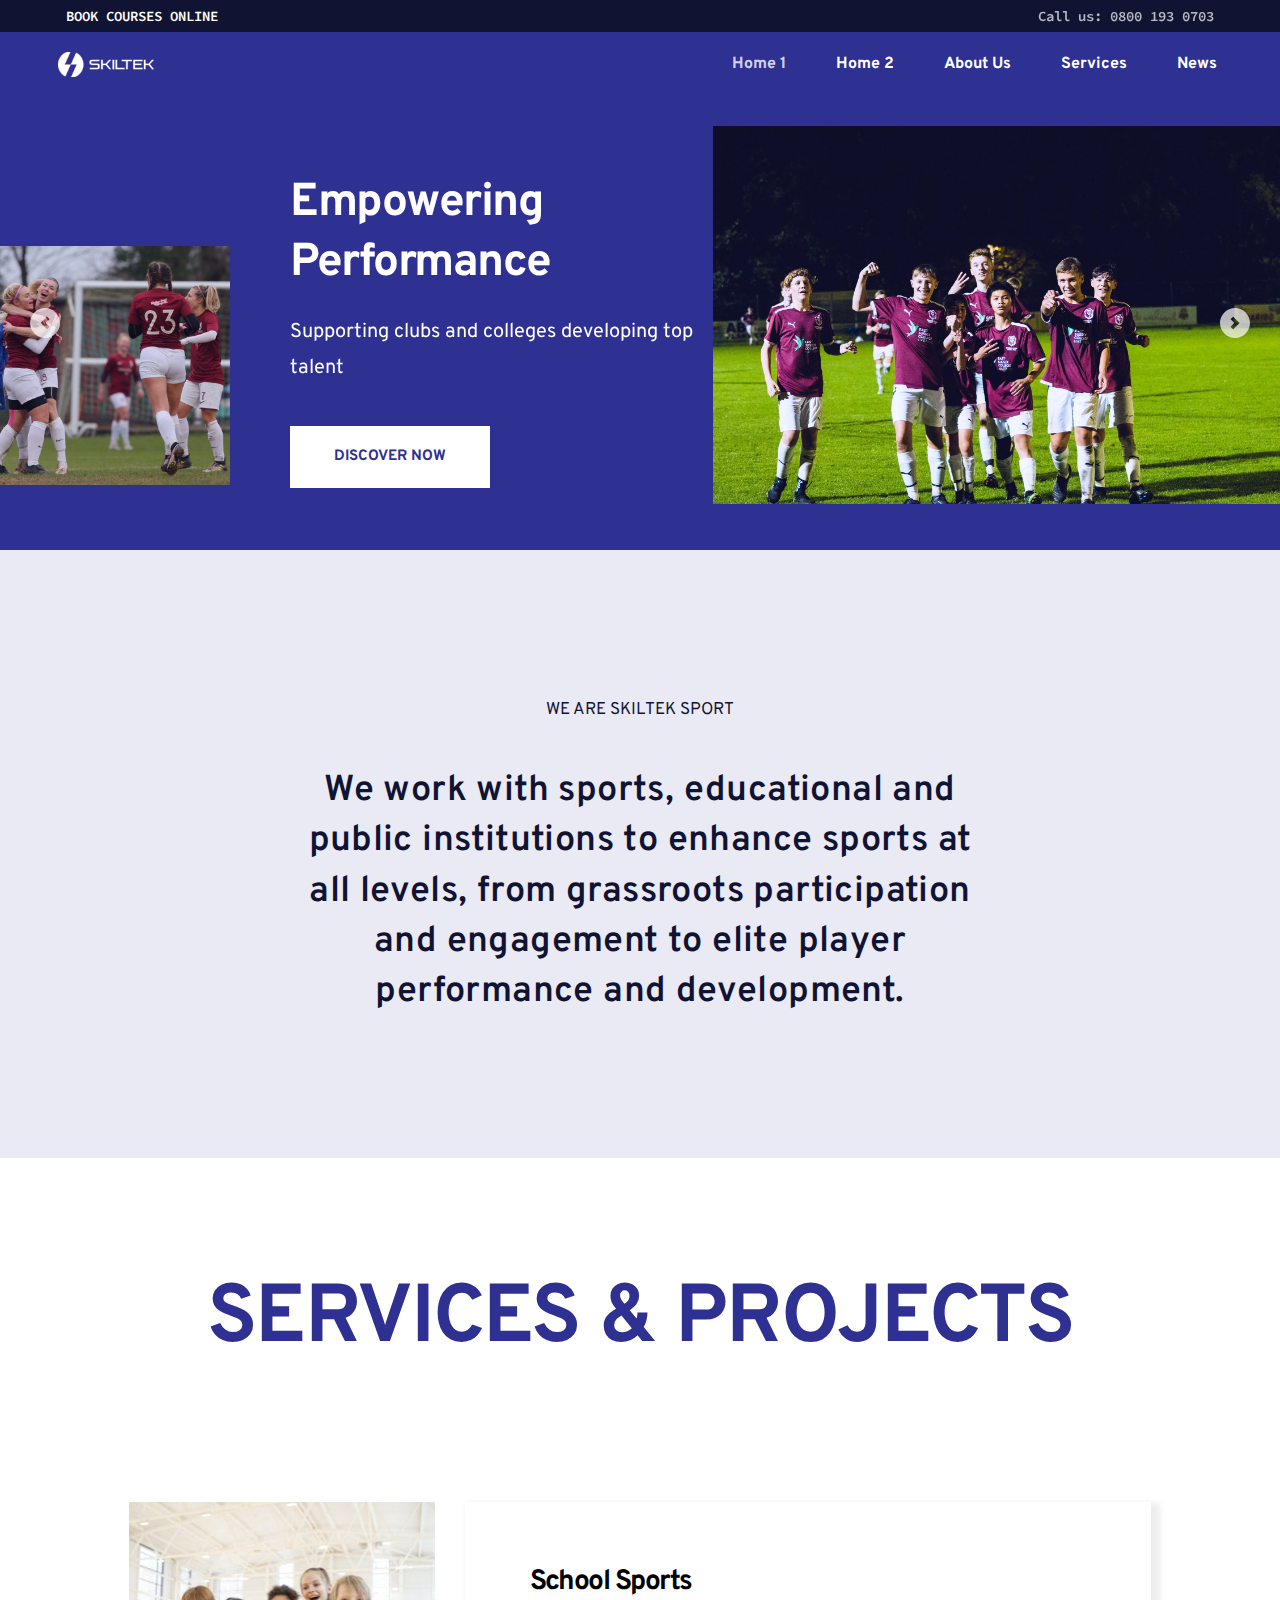
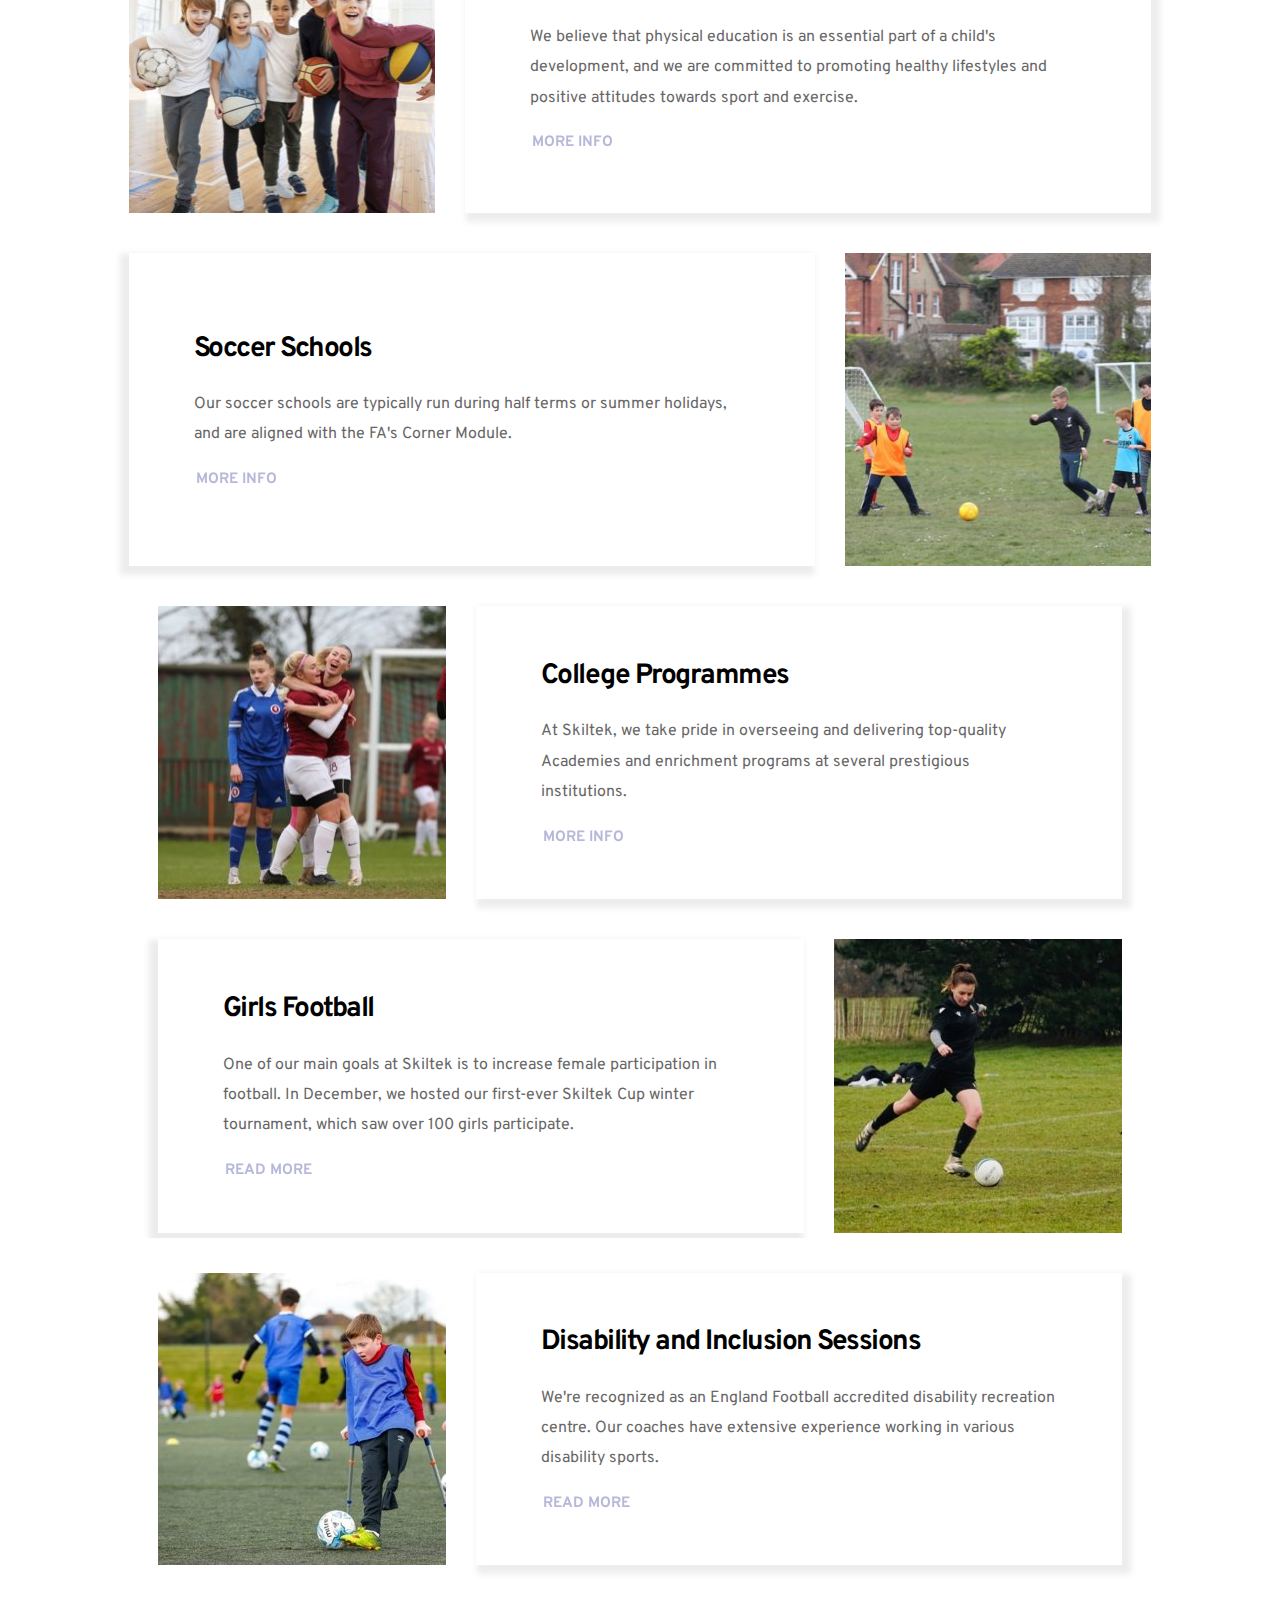
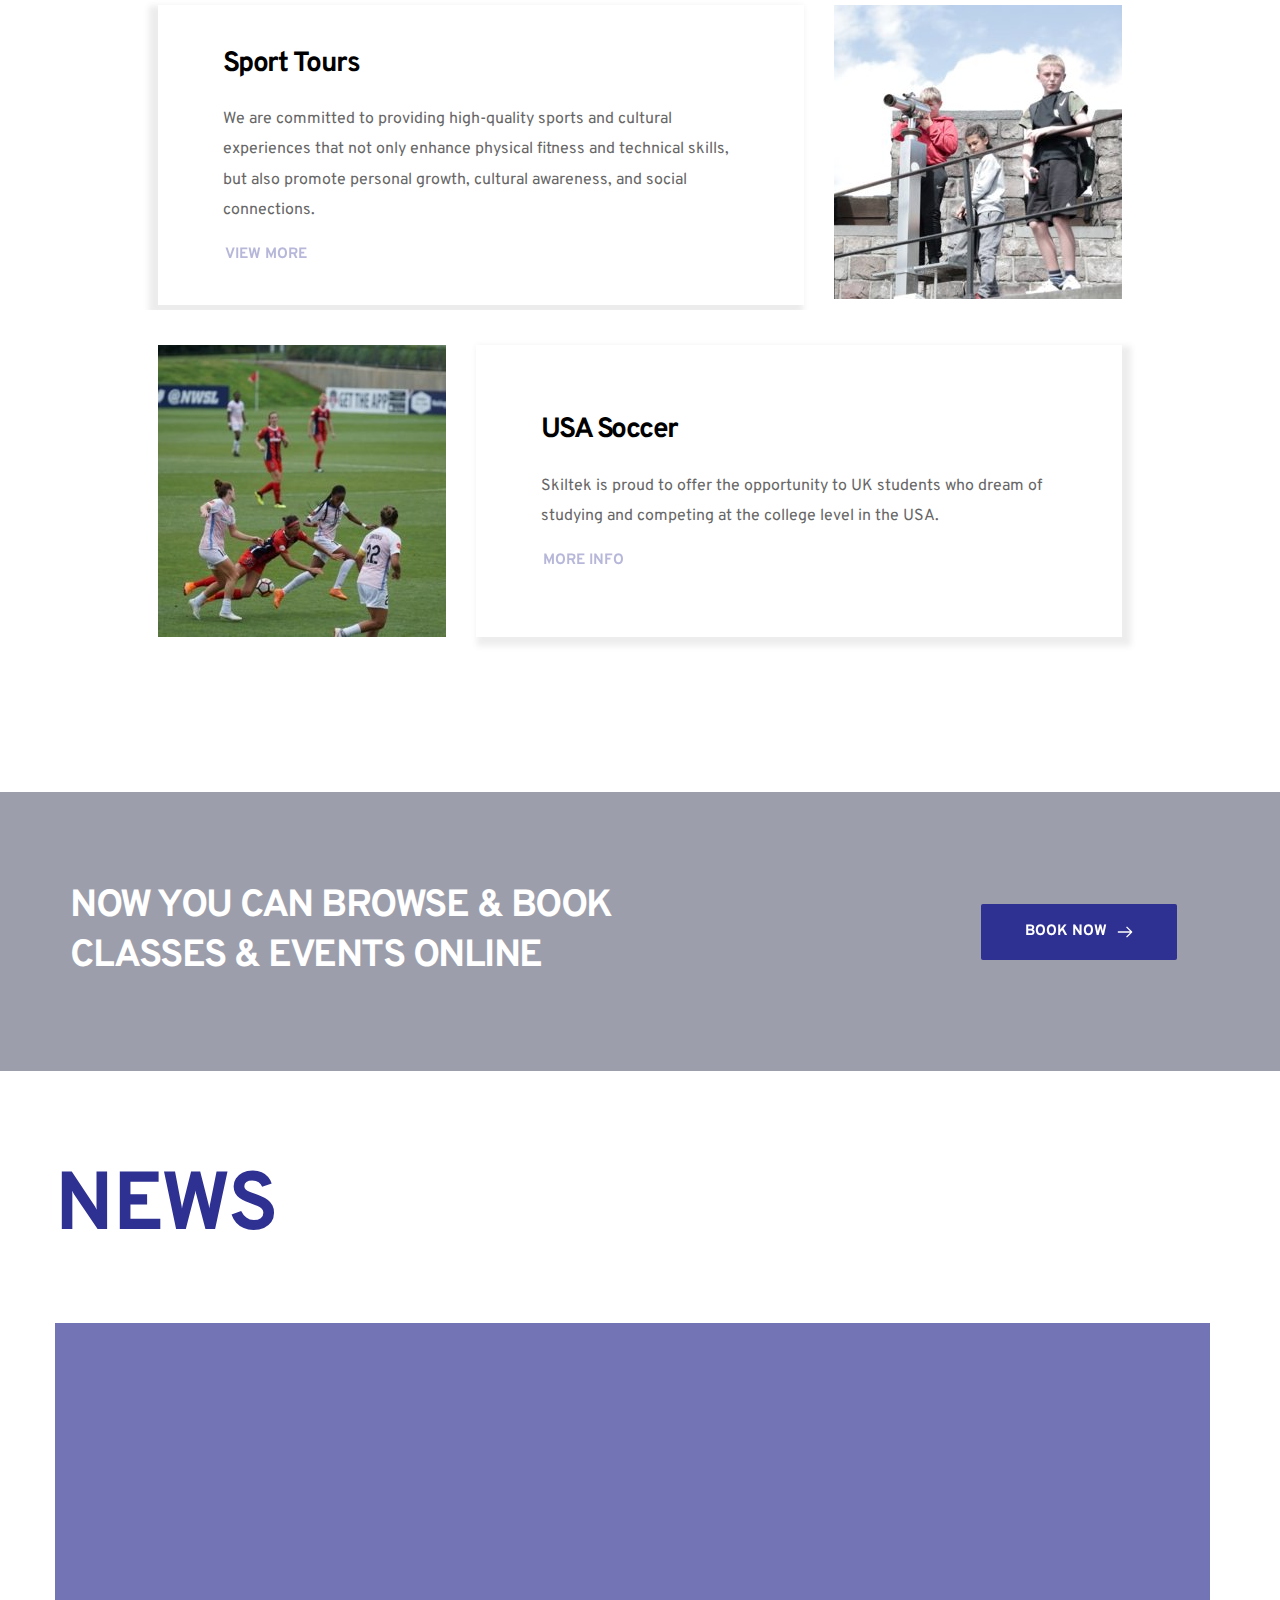
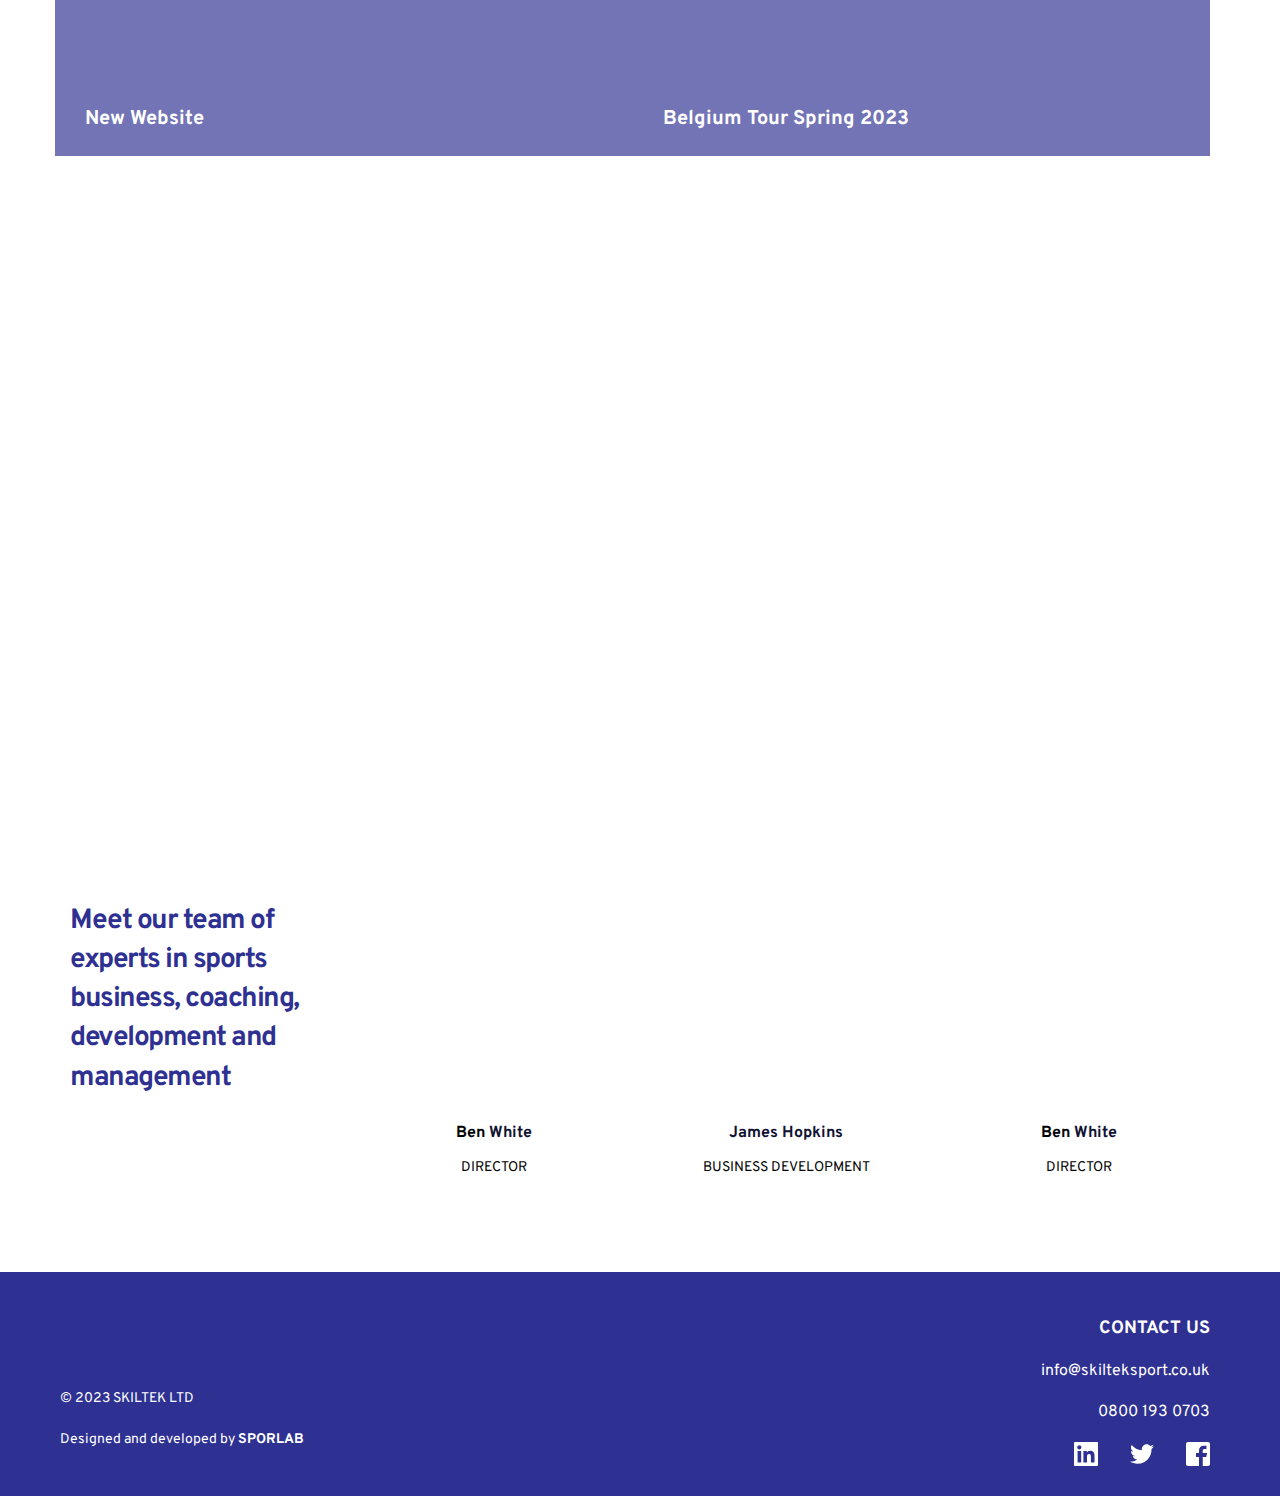
<file: home.html>
<!DOCTYPE html><html lang="en"><head><meta charset="utf-8"><link rel="apple-touch-icon-precomposed" href="https://a-cloud.b-cdn.net/media/iW=180iH=any/22fa0f36bac6209239e45f4b15ef10de.png"/><link rel="apple-touch-icon-precomposed" href="https://a-cloud.b-cdn.net/media/iW=256&iH=256/22fa0f36bac6209239e45f4b15ef10de.png"/><link rel="canonical" href="https://brizy-skiltek2023-5teyymvbc-sporlab.vercel.app/home" /><link rel="icon" href="https://a-cloud.b-cdn.net/media/iW=32&iH=any/a5a793f746d61f45959a245a1b2a6962.png" sizes="32x32"/><link rel="icon" href="https://a-cloud.b-cdn.net/media/iW=192&iH=any/a5a793f746d61f45959a245a1b2a6962.png" sizes="192x192"/><title>Home | Skiltek Sport</title><meta name="description" content="Skiltek Sport focuses on increasing participation and developing excellence in sports. We work with schools, local governments, public institutions, club and other stakeholders of sports to achieve our goal."><meta property="og:title" content=""><meta property="og:description" content=""><meta property="og:url" content="https://brizy-skiltek2023-5teyymvbc-sporlab.vercel.app/home"><meta content="summary_large_image" name="twitter:card"><!-- ASSETS --><meta name="viewport" content="width=device-width, initial-scale=1"><link class="brz-link brz-link-bunny-fonts-prefetch" rel="dns-prefetch" href="//fonts.bunny.net"><link class="brz-link brz-link-bunny-fonts-preconnect" rel="preconnect" href="https://fonts.bunny.net/" crossorigin><link class="brz-link brz-link-cdn-preconnect" rel="preconnect" href="https://a-cloud.b-cdn.net" crossorigin><link href="https://fonts.bunny.net/css?family=Source Code Pro:200,200italic,300,300italic,regular,italic,500,500italic,600,600italic,700,700italic,900,900italic|Lato:100,100italic,300,300italic,regular,italic,700,700italic,900,900italic|Overpass:100,100italic,200,200italic,300,300italic,regular,italic,600,600italic,700,700italic,800,800italic,900,900italic|Noto Serif:regular,italic,700,700italic&subset=arabic,bengali,cyrillic,cyrillic-ext,devanagari,greek,greek-ext,gujarati,hebrew,khmer,korean,latin-ext,tamil,telugu,thai,vietnamese&display=swap" class="brz-link brz-link-google" type="text/css" rel="stylesheet"/><link href="assets/e13ac8822f011372a17f1f95d1251c52.css" class="brz-link brz-link-preview-lib" data-group="group-2" rel="stylesheet"/><link href="assets/3b0f714eb3dee0dc6c7f45ecf12a7f05.css" class="brz-link brz-link-preview-lib-pro" data-group="group-2" rel="stylesheet"/><link href="assets/488e1c8394ea902a22bb4c7ca64a8f00.css" class="brz-link brz-link-preview-pro" rel="stylesheet"/><style class="brz-style"></style><style class="brz-style">.brz .brz-css-upgla {z-index: auto;margin: 0;}
.brz .brz-css-upgla.brz-section .brz-section__content {min-height: auto;display: flex;}
.brz .brz-css-upgla .brz-container {justify-content: center;}
.brz .brz-css-upgla > .slick-slider > .brz-slick-slider__dots {color: rgba(0,0,0,1);}
.brz .brz-css-upgla > .slick-slider > .brz-slick-slider__arrow {color: rgba(0,0,0,.7);}
@media (min-width:991px) {.brz .brz-css-upgla {display: block;}}
@media (min-width:991px) {.brz .brz-css-upgla > .slick-slider > .brz-slick-slider__arrow:hover {color: rgba(0,0,0,1);}}
@media (max-width:991px) and (min-width:768px) {.brz .brz-css-upgla {z-index: auto;margin: 0;}
	.brz .brz-css-upgla.brz-section .brz-section__content {min-height: auto;display: flex;}
	.brz .brz-css-upgla .brz-container {justify-content: center;}
	.brz .brz-css-upgla > .slick-slider > .brz-slick-slider__dots {color: rgba(0,0,0,1);}
	.brz .brz-css-upgla > .slick-slider > .brz-slick-slider__arrow {color: rgba(0,0,0,.7);}}
@media (max-width:991px) and (min-width:768px) {.brz .brz-css-upgla {display: block;}}
@media (max-width:767px) {.brz .brz-css-upgla {z-index: auto;margin: 0;}
	.brz .brz-css-upgla.brz-section .brz-section__content {min-height: auto;display: flex;}
	.brz .brz-css-upgla .brz-container {justify-content: center;}
	.brz .brz-css-upgla > .slick-slider > .brz-slick-slider__dots {color: rgba(0,0,0,1);}
	.brz .brz-css-upgla > .slick-slider > .brz-slick-slider__arrow {color: rgba(0,0,0,.7);}}
@media (max-width:767px) {.brz .brz-css-upgla {display: block;}}
.brz .brz-css-ezsdk {padding: 75px 0px 75px 0px;}
.brz .brz-css-ezsdk > .brz-bg {border: 0px solid rgba(102,115,141,0);border-radius: 0px;mix-blend-mode: normal;}
.brz .brz-css-ezsdk > .brz-bg > .brz-bg-image {background-image: none;display: block;background-size: cover;background-repeat: no-repeat;}
.brz .brz-css-ezsdk > .brz-bg > .brz-bg-image:after {content: "";background-image: none;}
.brz .brz-css-ezsdk > .brz-bg > .brz-bg-color {background-color: rgba(0,0,0,0);background-image: none;}
.brz .brz-css-ezsdk > .brz-bg > .brz-bg-map {display: none;}
.brz .brz-css-ezsdk > .brz-bg > .brz-bg-video {display: none;}
.brz .brz-css-ezsdk > .brz-bg > .brz-bg-shape__top {background-size: 100% 100px;height: 100px;transform: rotateX(0deg) rotateY(0deg);z-index: auto;}
.brz .brz-css-ezsdk > .brz-bg > .brz-bg-shape__top::after {background-image: none;-webkit-mask-image: none;background-size: 100% 100px;height: 100px;}
.brz .brz-css-ezsdk > .brz-bg > .brz-bg-shape__bottom {background-size: 100% 100px;height: 100px;transform: rotateX(-180deg) rotateY(-180deg);z-index: auto;}
.brz .brz-css-ezsdk > .brz-bg > .brz-bg-shape__bottom::after {background-image: none;-webkit-mask-image: none;background-size: 100% 100px;height: 100px;}
@media (min-width:991px) {.brz .brz-css-ezsdk > .brz-bg {transition-duration: .5s;transition-property: filter,box-shadow,background,border-radius,border-color;}
	.brz .brz-css-ezsdk > .brz-bg > .brz-bg-image {background-attachment: scroll;transition-duration: .5s;transition-property: filter,box-shadow,background,border-radius,border-color;}
	.brz .brz-css-ezsdk > .brz-bg > .brz-bg-color {transition-duration: .5s;transition-property: filter,box-shadow,background,border-radius,border-color;}
	.brz .brz-css-ezsdk > .brz-bg > .brz-bg-map {transition-duration: .5s;transition-property: filter,box-shadow,background,border-radius,border-color;}
	.brz .brz-css-ezsdk > .brz-bg > .brz-bg-video {transition-duration: .5s;transition-property: filter,box-shadow,background,border-radius,border-color;}}
@media (max-width:991px) and (min-width:768px) {.brz .brz-css-ezsdk {padding: 50px 15px 50px 15px;}
	.brz .brz-css-ezsdk > .brz-bg {border: 0px solid rgba(102,115,141,0);border-radius: 0px;mix-blend-mode: normal;}
	.brz .brz-css-ezsdk > .brz-bg > .brz-bg-image {background-image: none;display: block;background-size: cover;background-repeat: no-repeat;}
	.brz .brz-css-ezsdk > .brz-bg > .brz-bg-image:after {content: "";background-image: none;}
	.brz .brz-css-ezsdk > .brz-bg > .brz-bg-color {background-color: rgba(0,0,0,0);background-image: none;}
	.brz .brz-css-ezsdk > .brz-bg > .brz-bg-map {display: none;}
	.brz .brz-css-ezsdk > .brz-bg > .brz-bg-video {display: none;}
	.brz .brz-css-ezsdk > .brz-bg > .brz-bg-shape__top {background-size: 100% 100px;height: 100px;transform: rotateX(0deg) rotateY(0deg);z-index: auto;}
	.brz .brz-css-ezsdk > .brz-bg > .brz-bg-shape__top::after {background-image: none;-webkit-mask-image: none;background-size: 100% 100px;height: 100px;}
	.brz .brz-css-ezsdk > .brz-bg > .brz-bg-shape__bottom {background-size: 100% 100px;height: 100px;transform: rotateX(-180deg) rotateY(-180deg);z-index: auto;}
	.brz .brz-css-ezsdk > .brz-bg > .brz-bg-shape__bottom::after {background-image: none;-webkit-mask-image: none;background-size: 100% 100px;height: 100px;}}
@media (max-width:991px) and (min-width:768px) {.brz .brz-css-ezsdk > .brz-bg {transition-duration: .5s;transition-property: filter,box-shadow,background,border-radius,border-color;}
	.brz .brz-css-ezsdk > .brz-bg > .brz-bg-image {transition-duration: .5s;transition-property: filter,box-shadow,background,border-radius,border-color;}
	.brz .brz-css-ezsdk > .brz-bg > .brz-bg-color {transition-duration: .5s;transition-property: filter,box-shadow,background,border-radius,border-color;}
	.brz .brz-css-ezsdk > .brz-bg > .brz-bg-map {transition-duration: .5s;transition-property: filter,box-shadow,background,border-radius,border-color;}
	.brz .brz-css-ezsdk > .brz-bg > .brz-bg-video {transition-duration: .5s;transition-property: filter,box-shadow,background,border-radius,border-color;}}
@media (max-width:767px) {.brz .brz-css-ezsdk {padding: 25px 15px 25px 15px;}
	.brz .brz-css-ezsdk > .brz-bg {border: 0px solid rgba(102,115,141,0);border-radius: 0px;mix-blend-mode: normal;}
	.brz .brz-css-ezsdk > .brz-bg > .brz-bg-image {background-image: none;display: block;background-size: cover;background-repeat: no-repeat;}
	.brz .brz-css-ezsdk > .brz-bg > .brz-bg-image:after {content: "";background-image: none;}
	.brz .brz-css-ezsdk > .brz-bg > .brz-bg-color {background-color: rgba(0,0,0,0);background-image: none;}
	.brz .brz-css-ezsdk > .brz-bg > .brz-bg-map {display: none;}
	.brz .brz-css-ezsdk > .brz-bg > .brz-bg-video {display: none;}
	.brz .brz-css-ezsdk > .brz-bg > .brz-bg-shape__top {background-size: 100% 100px;height: 100px;transform: rotateX(0deg) rotateY(0deg);z-index: auto;}
	.brz .brz-css-ezsdk > .brz-bg > .brz-bg-shape__top::after {background-image: none;-webkit-mask-image: none;background-size: 100% 100px;height: 100px;}
	.brz .brz-css-ezsdk > .brz-bg > .brz-bg-shape__bottom {background-size: 100% 100px;height: 100px;transform: rotateX(-180deg) rotateY(-180deg);z-index: auto;}
	.brz .brz-css-ezsdk > .brz-bg > .brz-bg-shape__bottom::after {background-image: none;-webkit-mask-image: none;background-size: 100% 100px;height: 100px;}}
@media (max-width:767px) {.brz .brz-css-ezsdk > .brz-bg {transition-duration: .5s;transition-property: filter,box-shadow,background,border-radius,border-color;}
	.brz .brz-css-ezsdk > .brz-bg > .brz-bg-image {transition-duration: .5s;transition-property: filter,box-shadow,background,border-radius,border-color;}
	.brz .brz-css-ezsdk > .brz-bg > .brz-bg-color {transition-duration: .5s;transition-property: filter,box-shadow,background,border-radius,border-color;}
	.brz .brz-css-ezsdk > .brz-bg > .brz-bg-map {transition-duration: .5s;transition-property: filter,box-shadow,background,border-radius,border-color;}
	.brz .brz-css-ezsdk > .brz-bg > .brz-bg-video {transition-duration: .5s;transition-property: filter,box-shadow,background,border-radius,border-color;}}
.brz .brz-css-jccxj {border: 0px solid transparent;}
@media (min-width:991px) {.brz .brz-css-jccxj {max-width: calc(1 * var(--brz-section-container-max-width,1170px));}}
@media (max-width:991px) and (min-width:768px) {.brz .brz-css-jccxj {border: 0px solid transparent;}}
@media (max-width:991px) and (min-width:768px) {.brz .brz-css-jccxj {max-width: 100%;}}
@media (max-width:767px) {.brz .brz-css-jccxj {border: 0px solid transparent;}}
@media (max-width:767px) {.brz .brz-css-jccxj {max-width: 100%;}}
.brz .brz-css-cmark {margin: 0;z-index: auto;align-items: flex-start;}
.brz .brz-css-cmark > .brz-bg {border: 0px solid rgba(102,115,141,0);border-radius: 0px;box-shadow: none;max-width: 100%;mix-blend-mode: normal;}
.brz .brz-css-cmark > .brz-bg > .brz-bg-image {background-image: none;display: block;}
.brz .brz-css-cmark > .brz-bg > .brz-bg-image:after {content: "";background-image: none;}
.brz .brz-css-cmark > .brz-bg > .brz-bg-color {background-color: rgba(0,0,0,0);background-image: none;}
.brz .brz-css-cmark > .brz-bg > .brz-bg-map {display: none;}
.brz .brz-css-cmark > .brz-bg > .brz-bg-video {display: none;}
.brz .brz-css-cmark > .brz-row {border: 0px solid transparent;}
@media (min-width:991px) {.brz .brz-css-cmark {min-height: auto;display: flex;}
	.brz .brz-css-cmark > .brz-bg {transition-duration: .5s;transition-property: filter,box-shadow,background,border-radius,border-color;}
	.brz .brz-css-cmark > .brz-bg > .brz-bg-image {transition-duration: .5s;transition-property: filter,box-shadow,background,border-radius,border-color;}
	.brz .brz-css-cmark > .brz-bg > .brz-bg-color {transition-duration: .5s;transition-property: filter,box-shadow,background,border-radius,border-color;}
	.brz .brz-css-cmark > .brz-bg > .brz-bg-video {transition-duration: .5s;transition-property: filter,box-shadow,background,border-radius,border-color;}
	.brz .brz-css-cmark > .brz-row {transition-duration: .5s;transition-property: filter,box-shadow,background,border-radius,border-color;}}
@media (max-width:991px) and (min-width:768px) {.brz .brz-css-cmark {margin: 0;z-index: auto;align-items: flex-start;}
	.brz .brz-css-cmark > .brz-bg {border: 0px solid rgba(102,115,141,0);border-radius: 0px;box-shadow: none;max-width: 100%;mix-blend-mode: normal;}
	.brz .brz-css-cmark > .brz-bg > .brz-bg-image {background-image: none;display: block;}
	.brz .brz-css-cmark > .brz-bg > .brz-bg-image:after {content: "";background-image: none;}
	.brz .brz-css-cmark > .brz-bg > .brz-bg-color {background-color: rgba(0,0,0,0);background-image: none;}
	.brz .brz-css-cmark > .brz-bg > .brz-bg-map {display: none;}
	.brz .brz-css-cmark > .brz-bg > .brz-bg-video {display: none;}
	.brz .brz-css-cmark > .brz-row {border: 0px solid transparent;}}
@media (max-width:991px) and (min-width:768px) {.brz .brz-css-cmark {min-height: auto;display: flex;}
	.brz .brz-css-cmark > .brz-bg {transition-duration: .5s;transition-property: filter,box-shadow,background,border-radius,border-color;}
	.brz .brz-css-cmark > .brz-bg > .brz-bg-image {transition-duration: .5s;transition-property: filter,box-shadow,background,border-radius,border-color;}
	.brz .brz-css-cmark > .brz-bg > .brz-bg-color {transition-duration: .5s;transition-property: filter,box-shadow,background,border-radius,border-color;}
	.brz .brz-css-cmark > .brz-bg > .brz-bg-video {transition-duration: .5s;transition-property: filter,box-shadow,background,border-radius,border-color;}
	.brz .brz-css-cmark > .brz-row {flex-direction: row;flex-wrap: wrap;justify-content: flex-start;transition-duration: .5s;transition-property: filter,box-shadow,background,border-radius,border-color;}}
@media (max-width:767px) {.brz .brz-css-cmark {margin: 0;z-index: auto;align-items: flex-start;}
	.brz .brz-css-cmark > .brz-bg {border: 0px solid rgba(102,115,141,0);border-radius: 0px;box-shadow: none;max-width: 100%;mix-blend-mode: normal;}
	.brz .brz-css-cmark > .brz-bg > .brz-bg-image {background-image: none;display: block;}
	.brz .brz-css-cmark > .brz-bg > .brz-bg-image:after {content: "";background-image: none;}
	.brz .brz-css-cmark > .brz-bg > .brz-bg-color {background-color: rgba(0,0,0,0);background-image: none;}
	.brz .brz-css-cmark > .brz-bg > .brz-bg-map {display: none;}
	.brz .brz-css-cmark > .brz-bg > .brz-bg-video {display: none;}
	.brz .brz-css-cmark > .brz-row {border: 0px solid transparent;}}
@media (max-width:767px) {.brz .brz-css-cmark {min-height: auto;display: flex;}
	.brz .brz-css-cmark > .brz-bg {transition-duration: .5s;transition-property: filter,box-shadow,background,border-radius,border-color;}
	.brz .brz-css-cmark > .brz-bg > .brz-bg-image {transition-duration: .5s;transition-property: filter,box-shadow,background,border-radius,border-color;}
	.brz .brz-css-cmark > .brz-bg > .brz-bg-color {transition-duration: .5s;transition-property: filter,box-shadow,background,border-radius,border-color;}
	.brz .brz-css-cmark > .brz-bg > .brz-bg-video {transition-duration: .5s;transition-property: filter,box-shadow,background,border-radius,border-color;}
	.brz .brz-css-cmark > .brz-row {flex-direction: row;flex-wrap: wrap;justify-content: flex-start;transition-duration: .5s;transition-property: filter,box-shadow,background,border-radius,border-color;}}
.brz .brz-css-sqvzr {padding: 10px;max-width: 100%;}
@media (max-width:991px) and (min-width:768px) {.brz .brz-css-sqvzr {padding: 0;max-width: 100%;}}
@media (max-width:767px) {.brz .brz-css-sqvzr {padding: 0;max-width: 100%;}}
.brz .brz-css-cygyu {z-index: auto;flex: 1 1 50%;max-width: 50%;justify-content: flex-start;}
.brz .brz-css-cygyu > .brz-bg {border: 0px solid rgba(102,115,141,0);border-radius: 0px;box-shadow: none;margin: 0;mix-blend-mode: normal;}
.brz .brz-css-cygyu > .brz-bg > .brz-bg-image {background-image: none;display: block;}
.brz .brz-css-cygyu > .brz-bg > .brz-bg-image:after {content: "";background-image: none;}
.brz .brz-css-cygyu > .brz-bg > .brz-bg-color {background-color: rgba(0,0,0,0);background-image: none;}
.brz .brz-css-cygyu > .brz-bg > .brz-bg-map {display: none;}
.brz .brz-css-cygyu > .brz-bg > .brz-bg-video {display: none;}
@media (min-width:991px) {.brz .brz-css-cygyu > .brz-bg {transition-duration: .5s;transition-property: filter,box-shadow,background,border-radius,border-color;}
	.brz .brz-css-cygyu > .brz-bg > .brz-bg-image {transition-duration: .5s;transition-property: filter,box-shadow,background,border-radius,border-color;}
	.brz .brz-css-cygyu > .brz-bg > .brz-bg-color {transition-duration: .5s;transition-property: filter,box-shadow,background,border-radius,border-color;}}
@media (max-width:991px) and (min-width:768px) {.brz .brz-css-cygyu {z-index: auto;flex: 1 1 50%;max-width: 50%;justify-content: flex-start;}
	.brz .brz-css-cygyu > .brz-bg {border: 0px solid rgba(102,115,141,0);border-radius: 0px;box-shadow: none;margin: 0;mix-blend-mode: normal;}
	.brz .brz-css-cygyu > .brz-bg > .brz-bg-image {background-image: none;display: block;}
	.brz .brz-css-cygyu > .brz-bg > .brz-bg-image:after {content: "";background-image: none;}
	.brz .brz-css-cygyu > .brz-bg > .brz-bg-color {background-color: rgba(0,0,0,0);background-image: none;}
	.brz .brz-css-cygyu > .brz-bg > .brz-bg-map {display: none;}
	.brz .brz-css-cygyu > .brz-bg > .brz-bg-video {display: none;}}
@media (max-width:991px) and (min-width:768px) {.brz .brz-css-cygyu > .brz-bg {transition-duration: .5s;transition-property: filter,box-shadow,background,border-radius,border-color;}
	.brz .brz-css-cygyu > .brz-bg > .brz-bg-image {transition-duration: .5s;transition-property: filter,box-shadow,background,border-radius,border-color;}
	.brz .brz-css-cygyu > .brz-bg > .brz-bg-color {transition-duration: .5s;transition-property: filter,box-shadow,background,border-radius,border-color;}}
@media (max-width:767px) {.brz .brz-css-cygyu {z-index: auto;flex: 1 1 100%;max-width: 100%;justify-content: flex-start;}
	.brz .brz-css-cygyu > .brz-bg {border: 0px solid rgba(102,115,141,0);border-radius: 0px;box-shadow: none;margin: 10px 0px 10px 0px;mix-blend-mode: normal;}
	.brz .brz-css-cygyu > .brz-bg > .brz-bg-image {background-image: none;display: block;}
	.brz .brz-css-cygyu > .brz-bg > .brz-bg-image:after {content: "";background-image: none;}
	.brz .brz-css-cygyu > .brz-bg > .brz-bg-color {background-color: rgba(0,0,0,0);background-image: none;}
	.brz .brz-css-cygyu > .brz-bg > .brz-bg-map {display: none;}
	.brz .brz-css-cygyu > .brz-bg > .brz-bg-video {display: none;}}
@media (max-width:767px) {.brz .brz-css-cygyu > .brz-bg {transition-duration: .5s;transition-property: filter,box-shadow,background,border-radius,border-color;}
	.brz .brz-css-cygyu > .brz-bg > .brz-bg-image {transition-duration: .5s;transition-property: filter,box-shadow,background,border-radius,border-color;}
	.brz .brz-css-cygyu > .brz-bg > .brz-bg-color {transition-duration: .5s;transition-property: filter,box-shadow,background,border-radius,border-color;}}
.brz .brz-css-xytcz {z-index: auto;margin: 0;border: 0px solid transparent;padding: 5px 15px 5px 15px;min-height: auto;}
@media (min-width:991px) {.brz .brz-css-xytcz {display: flex;transition-duration: .5s;transition-property: filter,box-shadow,background,border-radius,border-color;}}
@media (max-width:991px) and (min-width:768px) {.brz .brz-css-xytcz {z-index: auto;margin: 0;border: 0px solid transparent;padding: 5px 15px 5px 15px;min-height: auto;}}
@media (max-width:991px) and (min-width:768px) {.brz .brz-css-xytcz {display: flex;transition-duration: .5s;transition-property: filter,box-shadow,background,border-radius,border-color;}}
@media (max-width:767px) {.brz .brz-css-xytcz {z-index: auto;margin: 10px 0px 10px 0px;border: 0px solid transparent;padding: 0;min-height: auto;}}
@media (max-width:767px) {.brz .brz-css-xytcz {display: flex;transition-duration: .5s;transition-property: filter,box-shadow,background,border-radius,border-color;}}
.brz .brz-css-piyup {padding: 0;margin: 10px 0px 10px 0px;justify-content: center;position: relative;}
@media (min-width:991px) {.brz .brz-css-piyup {display: flex;z-index: auto;position: relative;}}
@media (max-width:991px) and (min-width:768px) {.brz .brz-css-piyup {padding: 0;margin: 10px 0px 10px 0px;justify-content: center;position: relative;}}
@media (max-width:991px) and (min-width:768px) {.brz .brz-css-piyup {display: flex;z-index: auto;position: relative;}}
@media (max-width:767px) {.brz .brz-css-piyup {padding: 0;margin: 10px 0px 10px 0px;justify-content: center;position: relative;}}
@media (max-width:767px) {.brz .brz-css-piyup {display: flex;z-index: auto;position: relative;}}
.brz .brz-css-ioomi {width: 100%;mix-blend-mode: normal;}
@media (max-width:991px) and (min-width:768px) {.brz .brz-css-ioomi {width: 100%;mix-blend-mode: normal;}}
@media (max-width:767px) {.brz .brz-css-ioomi {width: 100%;mix-blend-mode: normal;}}
.brz .brz-css-pvdho {max-width: 17%;height: auto;box-shadow: none;border: 0px solid rgba(102,115,141,0);border-radius: 0px;}
.brz .brz-css-pvdho .brz-picture:after {box-shadow: none;background-color: rgba(255,255,255,0);background-image: none;border-radius: 0px;}
.brz .brz-css-pvdho .brz-picture {-webkit-mask-image: none;mask-image: none;}
@media (min-width:991px) {.brz .brz-css-pvdho {transition-duration: .5s;transition-property: filter,box-shadow,background,border-radius,border-color;}
	.brz .brz-css-pvdho .brz-picture:after {transition-duration: .5s;transition-property: filter,box-shadow,background,border-radius,border-color;}
	.brz .brz-css-pvdho .brz-picture {transition-duration: .5s;transition-property: filter,box-shadow,background,border-radius,border-color;}}
@media (max-width:991px) and (min-width:768px) {.brz .brz-css-pvdho {max-width: 27%;height: auto;box-shadow: none;border: 0px solid rgba(102,115,141,0);border-radius: 0px;}
	.brz .brz-css-pvdho .brz-picture:after {box-shadow: none;background-color: rgba(255,255,255,0);background-image: none;border-radius: 0px;}
	.brz .brz-css-pvdho .brz-picture {-webkit-mask-image: none;mask-image: none;}}
@media (max-width:991px) and (min-width:768px) {.brz .brz-css-pvdho {transition-duration: .5s;transition-property: filter,box-shadow,background,border-radius,border-color;}
	.brz .brz-css-pvdho .brz-picture:after {transition-duration: .5s;transition-property: filter,box-shadow,background,border-radius,border-color;}
	.brz .brz-css-pvdho .brz-picture {transition-duration: .5s;transition-property: filter,box-shadow,background,border-radius,border-color;}}
@media (max-width:767px) {.brz .brz-css-pvdho {max-width: 50%;height: auto;box-shadow: none;border: 0px solid rgba(102,115,141,0);border-radius: 0px;}
	.brz .brz-css-pvdho .brz-picture:after {box-shadow: none;background-color: rgba(255,255,255,0);background-image: none;border-radius: 0px;}
	.brz .brz-css-pvdho .brz-picture {-webkit-mask-image: none;mask-image: none;}}
@media (max-width:767px) {.brz .brz-css-pvdho {transition-duration: .5s;transition-property: filter,box-shadow,background,border-radius,border-color;}
	.brz .brz-css-pvdho .brz-picture:after {transition-duration: .5s;transition-property: filter,box-shadow,background,border-radius,border-color;}
	.brz .brz-css-pvdho .brz-picture {transition-duration: .5s;transition-property: filter,box-shadow,background,border-radius,border-color;}}
.brz .brz-css-mfajx {padding-top: 25.2535%;}
.brz .brz-css-mfajx > .brz-img {position: absolute;width: 100%;}
@media (max-width:991px) and (min-width:768px) {.brz .brz-css-mfajx {padding-top: 27.3697%;}
	.brz .brz-css-mfajx > .brz-img {position: absolute;width: 100%;}}
@media (max-width:767px) {.brz .brz-css-mfajx {padding-top: 26.78%;}
	.brz .brz-css-mfajx > .brz-img {position: absolute;width: 100%;}}
@media (min-width:991px) {.brz .brz-css-gsgga .brz-mm-menu__icon {display: none;font-size: 18px;color: rgba(51,51,51,1);transition-duration: .5s;transition-property: filter,color,background,border-color,box-shadow;}
	.brz .brz-css-gsgga .brz-menu {display: flex;}}
@media (max-width:991px) and (min-width:768px) {.brz .brz-css-gsgga .brz-mm-menu__icon {display: flex;font-size: 18px;color: rgba(51,51,51,1);transition-duration: .5s;transition-property: filter,color,background,border-color,box-shadow;}
	.brz .brz-css-gsgga .brz-menu {display: none;}}
@media (max-width:767px) {.brz .brz-css-gsgga .brz-mm-menu__icon {display: flex;font-size: 18px;color: rgba(51,51,51,1);transition-duration: .5s;transition-property: filter,color,background,border-color,box-shadow;}
	.brz .brz-css-gsgga .brz-menu {display: none;}}
.brz .brz-css-jnltw .brz-menu__ul {font-family: var(--brz-buttonfontfamily);color: rgba(0,0,0,1);}
.brz .brz-css-jnltw .brz-menu__ul:not(.brz-mm-listview) {display: flex;flex-wrap: wrap;justify-content: inherit;align-items: center;max-width: none;margin: 0px -5px 0px -5px;}
.brz .brz-css-jnltw .brz-menu__ul > .brz-menu__item > .brz-a {flex-flow: row nowrap;}
.brz .brz-css-jnltw .brz-menu__ul > .brz-menu__item > .brz-a {color: rgba(0,0,0,1);background-color: rgba(255,255,255,0);padding: 0px 5px 0px 5px;}
.brz .brz-css-jnltw .brz-menu__ul > .brz-menu__item.brz-menu__item--opened > .brz-a {color: rgba(0,0,0,1);background-color: rgba(255,255,255,0);}
.brz .brz-css-jnltw .brz-menu__ul > .brz-menu__item.brz-menu__item--opened {color: rgba(0,0,0,1);background-color: transparent;border: 0px solid rgba(85,85,85,1);}
.brz .brz-css-jnltw .brz-menu__ul > .brz-menu__item.brz-menu__item--current:not(.brz-menu__item.brz-menu__item--current:active) {color: rgba(0,0,0,1);background-color: rgba(255,255,255,0);border: 0px solid rgba(85,85,85,1);}
.brz .brz-css-jnltw .brz-menu__ul > .brz-menu__item.brz-menu__item--current > .brz-a:not(.brz-a:active) {color: rgba(0,0,0,1);background-color: rgba(255,255,255,0);}
.brz .brz-css-jnltw .brz-menu__item__icon {margin: 0 15px 0 0;}
.brz .brz-css-jnltw .brz-menu__ul > .brz-menu__item {color: rgba(0,0,0,1);background-color: transparent;border: 0px solid rgba(85,85,85,1);border-radius: 0px;}
.brz .brz-css-jnltw .brz-menu__ul > .brz-menu__item > a {border-radius: 0px;}
.brz .brz-css-jnltw .brz-mm-menu__item {font-family: var(--brz-buttonfontfamily);color: rgba(255,255,255,1);border-color: rgba(85,85,85,1);}
.brz nav.brz-mm-menu.brz-css-jnltw {background-color: rgba(51,51,51,.8);}
.brz .brz-css-jnltw.brz-mm-menu .brz-mm-menu__item .brz-mm-listitem__text {padding: 10px 20px 10px 20px;flex-flow: row nowrap;}
.brz .brz-css-jnltw .brz-mm-menu__item:hover > .brz-mm-listitem__text {color: rgba(255,255,255,1);}
.brz .brz-css-jnltw .brz-mm-navbar {color: rgba(255,255,255,1);}
.brz .brz-css-jnltw .brz-mm-menu__item.brz-mm-listitem_opened {color: rgba(255,255,255,1);}
.brz .brz-css-jnltw.brz-mm-menu.brz-mm-menu_theme-dark .brz-mm-panels, .brz .brz-css-jnltw .brz-mm-panels > .brz-mm-panel:before {background-image: none;background-color: rgba(51,51,51,.8);}
.brz .brz-css-jnltw.brz-mm-menu.brz-mm-menu_theme-dark .brz-mm-panels, .brz .brz-css-jnltw .brz-mm-panels > .brz-mm-panel {background-color: rgba(51,51,51,.8);}
.brz .brz-css-jnltw .brz-mm-panels > .brz-mm-panel {background-image: none;}
.brz .brz-css-jnltw.brz-mm-menu.brz-mm-menu_theme-dark .brz-mm-navbar.brz-mm-listitem .brz-mm-listitem_opened > .brz-mm-listitem__text:after {border-color: rgba(85,85,85,1);}
.brz .brz-css-jnltw .brz-mm-listitem {border-color: rgba(85,85,85,1);}
.brz .brz-css-jnltw .brz-mm-menu__item.brz-mm-menu__item--current:not(.brz-mm-menu__item.brz-mm-menu__item--current:active) {color: rgba(255,255,255,1);}
.brz .brz-css-jnltw .brz-mm-menu__item.brz-mm-menu__item--current:not(brz-mm-menu__item.brz-mm-menu__item--current:active):hover > .brz-mm-listitem__text {color: rgba(255,255,255,1);}
.brz .brz-css-jnltw .brz-menu__sub-menu {font-family: var(--brz-buttonfontfamily);color: rgba(255,255,255,1);background-color: rgba(51,51,51,1);box-shadow: none;border-radius: 0px;}
.brz .brz-css-jnltw .brz-menu__sub-menu .brz-a {flex-flow: row nowrap;}
.brz .brz-css-jnltw .brz-menu__sub-menu .brz-a:hover {color: rgba(255,255,255,1);}
.brz .brz-css-jnltw .brz-menu__sub-item__icon {margin: 0 15px 0 0;font-size: 12px;}
.brz .brz-css-jnltw .brz-menu__dropdown > .brz-menu__item.brz-menu__item--current > .brz-a {color: rgba(255,255,255,1);}
.brz .brz-css-jnltw .brz-menu__dropdown > .brz-menu__item.brz-menu__item--current {background-color: rgba(51,51,51,1);}
.brz .brz-css-jnltw .brz-menu__dropdown > .brz-menu__item.brz-menu__item--current:hover {background-color: rgba(51,51,51,1);}
.brz .brz-css-jnltw .brz-menu__item--current .brz-menu__sub-menu {box-shadow: none;}
.brz .brz-css-jnltw .brz-menu__item-dropdown .brz-menu__item {background-color: rgba(51,51,51,1);color: rgba(255,255,255,1);}
.brz .brz-css-jnltw .brz-menu__dropdown .brz-menu__item-dropdown .brz-a:hover:after {border-color: rgba(255,255,255,1);}
.brz .brz-css-jnltw .brz-menu__dropdown > .brz-menu__item {border-bottom: 1px solid rgba(85,85,85,1);}
@media (min-width:991px) {.brz .brz-css-jnltw .brz-menu__ul {font-size: var(--brz-buttonfontsize);font-weight: var(--brz-buttonfontweight);line-height: var(--brz-buttonlineheight);letter-spacing: var(--brz-buttonletterspacing);transition-duration: .5s;transition-property: filter,color,background,border-color,box-shadow;}
	.brz .brz-css-jnltw .brz-menu__ul > .brz-menu__item > .brz-a {transition-duration: .5s;transition-property: filter,color,background,border-color,box-shadow;}
	.brz .brz-css-jnltw .brz-menu__ul > .brz-menu__item.brz-menu__item--opened > .brz-a {transition-duration: .5s;transition-property: filter,color,background,border-color,box-shadow;}
	.brz .brz-css-jnltw .brz-menu__ul > .brz-menu__item.brz-menu__item--opened {transition-duration: .5s;transition-property: filter,color,background,border-color,box-shadow;}
	.brz .brz-css-jnltw .brz-menu__ul > .brz-menu__item.brz-menu__item--current:not(.brz-menu__item.brz-menu__item--current:active) {transition-duration: .5s;transition-property: filter,color,background,border-color,box-shadow;}
	.brz .brz-css-jnltw .brz-menu__ul > .brz-menu__item.brz-menu__item--current > .brz-a:not(.brz-a:active) {transition-duration: .5s;transition-property: filter,color,background,border-color,box-shadow;}
	.brz .brz-css-jnltw .brz-menu__item__icon {font-size: 12px;}
	.brz .brz-css-jnltw .brz-menu__ul > .brz-menu__item {padding-top: 0px;padding-bottom: 0px;margin-right: 5px;margin-left: 5px;transition-duration: .5s;transition-property: filter,color,background,border-color,box-shadow;}
	.brz .brz-css-jnltw .brz-mm-menu__item {font-size: var(--brz-buttonfontsize);font-weight: var(--brz-buttonfontweight);line-height: var(--brz-buttonlineheight);letter-spacing: var(--brz-buttonletterspacing);transition-duration: .5s;transition-property: filter,color,background,border-color,box-shadow;}
	.brz nav.brz-mm-menu.brz-css-jnltw {transition-duration: .5s;transition-property: filter,color,background,border-color,box-shadow;}
	.brz .brz-css-jnltw .brz-mm-menu__item:hover > .brz-mm-listitem__text {transition-duration: .5s;transition-property: filter,color,background,border-color,box-shadow;}
	.brz .brz-css-jnltw .brz-mm-menu__item .brz-a {justify-content: flex-start;}
	.brz .brz-css-jnltw .brz-mm-menu__item__icon {margin: 0 15px 0 0;font-size: 12px;}
	.brz .brz-css-jnltw .brz-mm-navbar {font-family: var(--brz-buttonfontfamily);font-size: var(--brz-buttonfontsize);font-weight: var(--brz-buttonfontweight);line-height: var(--brz-buttonlineheight);letter-spacing: var(--brz-buttonletterspacing);border-color: rgba(85,85,85,1);transition-duration: .5s;transition-property: filter,color,background,border-color,box-shadow;}
	.brz .brz-css-jnltw .brz-mm-menu__item.brz-mm-listitem_opened {transition-duration: .5s;transition-property: filter,color,background,border-color,box-shadow;}
	.brz .brz-css-jnltw.brz-mm-menu .brz-mm-listitem_vertical .brz-mm-btn_next {height: calc(var(--brz-buttonlineheight) * var(--brz-buttonfontsize) + 10px + 10px);padding-right: 20px;}
	.brz .brz-css-jnltw.brz-mm-menu.brz-mm-menu_theme-dark .brz-mm-panels, .brz .brz-css-jnltw .brz-mm-panels > .brz-mm-panel:before {transition-duration: .5s;transition-property: filter,color,background,border-color,box-shadow;}
	.brz .brz-css-jnltw.brz-mm-menu.brz-mm-menu_theme-dark .brz-mm-panels, .brz .brz-css-jnltw .brz-mm-panels > .brz-mm-panel {transition-duration: .5s;transition-property: filter,color,background,border-color,box-shadow;}
	.brz .brz-css-jnltw.brz-mm-menu.brz-mm-menu_theme-dark .brz-mm-navbar.brz-mm-listitem .brz-mm-listitem_opened > .brz-mm-listitem__text:after {transition-duration: .5s;transition-property: filter,color,background,border-color,box-shadow;}
	.brz .brz-css-jnltw .brz-mm-listitem {transition-duration: .5s;transition-property: filter,color,background,border-color,box-shadow;}
	.brz .brz-css-jnltw .brz-menu__sub-menu {font-size: var(--brz-buttonfontsize);font-weight: var(--brz-buttonfontweight);line-height: var(--brz-buttonlineheight);letter-spacing: var(--brz-buttonletterspacing);transition-duration: .5s;transition-property: filter,color,background,border-color,box-shadow;}
	.brz .brz-css-jnltw .brz-menu__sub-menu .brz-a:hover {transition-duration: .5s;transition-property: filter,color,background,border-color,box-shadow;}
	.brz .brz-css-jnltw .brz-menu__dropdown > .brz-menu__item.brz-menu__item--current > .brz-a {transition-duration: .5s;transition-property: filter,color,background,border-color,box-shadow;}
	.brz .brz-css-jnltw .brz-menu__dropdown > .brz-menu__item.brz-menu__item--current {transition-duration: .5s;transition-property: filter,color,background,border-color,box-shadow;}
	.brz .brz-css-jnltw .brz-menu__dropdown > .brz-menu__item.brz-menu__item--current:hover {transition-duration: .5s;transition-property: filter,color,background,border-color,box-shadow;}
	.brz .brz-css-jnltw .brz-menu__item--current .brz-menu__sub-menu {transition-duration: .5s;transition-property: filter,color,background,border-color,box-shadow;}
	.brz .brz-css-jnltw .brz-menu__item-dropdown .brz-menu__item {transition-duration: .5s;transition-property: filter,color,background,border-color,box-shadow;}
	.brz .brz-css-jnltw .brz-menu__dropdown .brz-menu__item-dropdown .brz-a:hover:after {transition-duration: .5s;transition-property: filter,color,background,border-color,box-shadow;}
	.brz .brz-css-jnltw .brz-menu__dropdown {position: absolute;top: 0;width: 305px;}
	.brz .brz-css-jnltw [data-popper-placement='left-start'] {right: calc(100% + 5px);}
	.brz .brz-css-jnltw [data-popper-placement='right-start'] {left: calc(100% + 5px);}
	.brz .brz-css-jnltw > .brz-menu__ul > .brz-menu__item-dropdown > .brz-menu__dropdown {top: calc(100% + 5px);width: 300px;}
	.brz .brz-css-jnltw > .brz-menu__ul > .brz-menu__item-dropdown > [data-popper-placement='left-start'] {right: 0;}
	.brz .brz-css-jnltw > .brz-menu__ul > .brz-menu__item-dropdown > [data-popper-placement='right-start'] {left: 0;}
	.brz .brz-css-jnltw .brz-mega-menu__dropdown {display: none;}}
@media (max-width:991px) and (min-width:768px) {.brz .brz-css-jnltw .brz-menu__ul {font-family: var(--brz-buttonfontfamily);color: rgba(0,0,0,1);}
	.brz .brz-css-jnltw .brz-menu__ul:not(.brz-mm-listview) {display: flex;flex-wrap: wrap;justify-content: inherit;align-items: center;max-width: none;margin: 0px -5px 0px -5px;}
	.brz .brz-css-jnltw .brz-menu__ul > .brz-menu__item > .brz-a {flex-flow: row nowrap;}
	.brz .brz-css-jnltw .brz-menu__ul > .brz-menu__item > .brz-a {color: rgba(0,0,0,1);background-color: rgba(255,255,255,0);padding: 0px 5px 0px 5px;}
	.brz .brz-css-jnltw .brz-menu__ul > .brz-menu__item.brz-menu__item--opened > .brz-a {color: rgba(0,0,0,1);background-color: rgba(255,255,255,0);}
	.brz .brz-css-jnltw .brz-menu__ul > .brz-menu__item.brz-menu__item--opened {color: rgba(0,0,0,1);background-color: transparent;border: 0px solid rgba(85,85,85,1);}
	.brz .brz-css-jnltw .brz-menu__ul > .brz-menu__item.brz-menu__item--current:not(.brz-menu__item.brz-menu__item--current:active) {color: rgba(0,0,0,1);background-color: rgba(255,255,255,0);border: 0px solid rgba(85,85,85,1);}
	.brz .brz-css-jnltw .brz-menu__ul > .brz-menu__item.brz-menu__item--current > .brz-a:not(.brz-a:active) {color: rgba(0,0,0,1);background-color: rgba(255,255,255,0);}
	.brz .brz-css-jnltw .brz-menu__item__icon {margin: 0 15px 0 0;}
	.brz .brz-css-jnltw .brz-menu__ul > .brz-menu__item {color: rgba(0,0,0,1);background-color: transparent;border: 0px solid rgba(85,85,85,1);border-radius: 0px;}
	.brz .brz-css-jnltw .brz-menu__ul > .brz-menu__item > a {border-radius: 0px;}
	.brz .brz-css-jnltw .brz-mm-menu__item {font-family: var(--brz-buttonfontfamily);color: rgba(255,255,255,1);border-color: rgba(85,85,85,1);}
	.brz nav.brz-mm-menu.brz-css-jnltw {background-color: rgba(51,51,51,.8);}
	.brz .brz-css-jnltw.brz-mm-menu .brz-mm-menu__item .brz-mm-listitem__text {padding: 10px 20px 10px 20px;flex-flow: row nowrap;}
	.brz .brz-css-jnltw .brz-mm-menu__item:hover > .brz-mm-listitem__text {color: rgba(255,255,255,1);}
	.brz .brz-css-jnltw .brz-mm-navbar {color: rgba(255,255,255,1);}
	.brz .brz-css-jnltw .brz-mm-menu__item.brz-mm-listitem_opened {color: rgba(255,255,255,1);}
	.brz .brz-css-jnltw.brz-mm-menu.brz-mm-menu_theme-dark .brz-mm-panels, .brz .brz-css-jnltw .brz-mm-panels > .brz-mm-panel:before {background-image: none;background-color: rgba(51,51,51,.8);}
	.brz .brz-css-jnltw.brz-mm-menu.brz-mm-menu_theme-dark .brz-mm-panels, .brz .brz-css-jnltw .brz-mm-panels > .brz-mm-panel {background-color: rgba(51,51,51,.8);}
	.brz .brz-css-jnltw .brz-mm-panels > .brz-mm-panel {background-image: none;}
	.brz .brz-css-jnltw.brz-mm-menu.brz-mm-menu_theme-dark .brz-mm-navbar.brz-mm-listitem .brz-mm-listitem_opened > .brz-mm-listitem__text:after {border-color: rgba(85,85,85,1);}
	.brz .brz-css-jnltw .brz-mm-listitem {border-color: rgba(85,85,85,1);}
	.brz .brz-css-jnltw .brz-mm-menu__item.brz-mm-menu__item--current:not(.brz-mm-menu__item.brz-mm-menu__item--current:active) {color: rgba(255,255,255,1);}
	.brz .brz-css-jnltw .brz-mm-menu__item.brz-mm-menu__item--current:not(brz-mm-menu__item.brz-mm-menu__item--current:active):hover > .brz-mm-listitem__text {color: rgba(255,255,255,1);}
	.brz .brz-css-jnltw .brz-menu__sub-menu {font-family: var(--brz-buttonfontfamily);color: rgba(255,255,255,1);background-color: rgba(51,51,51,1);box-shadow: none;border-radius: 0px;}
	.brz .brz-css-jnltw .brz-menu__sub-menu .brz-a {flex-flow: row nowrap;}
	.brz .brz-css-jnltw .brz-menu__sub-menu .brz-a:hover {color: rgba(255,255,255,1);}
	.brz .brz-css-jnltw .brz-menu__sub-item__icon {margin: 0 15px 0 0;font-size: 12px;}
	.brz .brz-css-jnltw .brz-menu__dropdown > .brz-menu__item.brz-menu__item--current > .brz-a {color: rgba(255,255,255,1);}
	.brz .brz-css-jnltw .brz-menu__dropdown > .brz-menu__item.brz-menu__item--current {background-color: rgba(51,51,51,1);}
	.brz .brz-css-jnltw .brz-menu__dropdown > .brz-menu__item.brz-menu__item--current:hover {background-color: rgba(51,51,51,1);}
	.brz .brz-css-jnltw .brz-menu__item--current .brz-menu__sub-menu {box-shadow: none;}
	.brz .brz-css-jnltw .brz-menu__item-dropdown .brz-menu__item {background-color: rgba(51,51,51,1);color: rgba(255,255,255,1);}
	.brz .brz-css-jnltw .brz-menu__dropdown .brz-menu__item-dropdown .brz-a:hover:after {border-color: rgba(255,255,255,1);}
	.brz .brz-css-jnltw .brz-menu__dropdown > .brz-menu__item {border-bottom: 1px solid rgba(85,85,85,1);}}
@media (max-width:991px) and (min-width:768px) {.brz .brz-css-jnltw .brz-menu__ul {font-size: var(--brz-buttontabletfontsize);font-weight: var(--brz-buttontabletfontweight);line-height: var(--brz-buttontabletlineheight);letter-spacing: var(--brz-buttontabletletterspacing);transition-duration: .5s;transition-property: filter,color,background,border-color,box-shadow;}
	.brz .brz-css-jnltw .brz-menu__ul > .brz-menu__item > .brz-a {transition-duration: .5s;transition-property: filter,color,background,border-color,box-shadow;}
	.brz .brz-css-jnltw .brz-menu__ul > .brz-menu__item.brz-menu__item--opened > .brz-a {transition-duration: .5s;transition-property: filter,color,background,border-color,box-shadow;}
	.brz .brz-css-jnltw .brz-menu__ul > .brz-menu__item.brz-menu__item--opened {transition-duration: .5s;transition-property: filter,color,background,border-color,box-shadow;}
	.brz .brz-css-jnltw .brz-menu__ul > .brz-menu__item.brz-menu__item--current:not(.brz-menu__item.brz-menu__item--current:active) {transition-duration: .5s;transition-property: filter,color,background,border-color,box-shadow;}
	.brz .brz-css-jnltw .brz-menu__ul > .brz-menu__item.brz-menu__item--current > .brz-a:not(.brz-a:active) {transition-duration: .5s;transition-property: filter,color,background,border-color,box-shadow;}
	.brz .brz-css-jnltw .brz-menu__item__icon {font-size: 12px;}
	.brz .brz-css-jnltw .brz-menu__ul > .brz-menu__item {padding-top: 0px;padding-bottom: 0px;margin-right: 5px;margin-left: 5px;transition-duration: .5s;transition-property: filter,color,background,border-color,box-shadow;}
	.brz .brz-css-jnltw .brz-mm-menu__item {font-size: var(--brz-buttontabletfontsize);font-weight: var(--brz-buttontabletfontweight);line-height: var(--brz-buttontabletlineheight);letter-spacing: var(--brz-buttontabletletterspacing);transition-duration: .5s;transition-property: filter,color,background,border-color,box-shadow;}
	.brz nav.brz-mm-menu.brz-css-jnltw {transition-duration: .5s;transition-property: filter,color,background,border-color,box-shadow;}
	.brz .brz-css-jnltw .brz-mm-menu__item:hover > .brz-mm-listitem__text {transition-duration: .5s;transition-property: filter,color,background,border-color,box-shadow;}
	.brz .brz-css-jnltw .brz-mm-menu__item .brz-a {justify-content: flex-start;}
	.brz .brz-css-jnltw .brz-mm-menu__item__icon {margin: 0 15px 0 0;font-size: 12px;}
	.brz .brz-css-jnltw .brz-mm-navbar {font-family: var(--brz-buttonfontfamily);font-size: var(--brz-buttontabletfontsize);font-weight: var(--brz-buttontabletfontweight);line-height: var(--brz-buttontabletlineheight);letter-spacing: var(--brz-buttontabletletterspacing);border-color: rgba(85,85,85,1);transition-duration: .5s;transition-property: filter,color,background,border-color,box-shadow;}
	.brz .brz-css-jnltw .brz-mm-menu__item.brz-mm-listitem_opened {transition-duration: .5s;transition-property: filter,color,background,border-color,box-shadow;}
	.brz .brz-css-jnltw.brz-mm-menu .brz-mm-listitem_vertical .brz-mm-btn_next {height: calc(var(--brz-buttontabletlineheight) * var(--brz-buttontabletfontsize) + 10px + 10px);padding-right: 20px;}
	.brz .brz-css-jnltw.brz-mm-menu.brz-mm-menu_theme-dark .brz-mm-panels, .brz .brz-css-jnltw .brz-mm-panels > .brz-mm-panel:before {transition-duration: .5s;transition-property: filter,color,background,border-color,box-shadow;}
	.brz .brz-css-jnltw.brz-mm-menu.brz-mm-menu_theme-dark .brz-mm-panels, .brz .brz-css-jnltw .brz-mm-panels > .brz-mm-panel {transition-duration: .5s;transition-property: filter,color,background,border-color,box-shadow;}
	.brz .brz-css-jnltw.brz-mm-menu.brz-mm-menu_theme-dark .brz-mm-navbar.brz-mm-listitem .brz-mm-listitem_opened > .brz-mm-listitem__text:after {transition-duration: .5s;transition-property: filter,color,background,border-color,box-shadow;}
	.brz .brz-css-jnltw .brz-mm-listitem {transition-duration: .5s;transition-property: filter,color,background,border-color,box-shadow;}
	.brz .brz-css-jnltw .brz-menu__sub-menu {font-size: var(--brz-buttontabletfontsize);font-weight: var(--brz-buttontabletfontweight);line-height: var(--brz-buttontabletlineheight);letter-spacing: var(--brz-buttontabletletterspacing);transition-duration: .5s;transition-property: filter,color,background,border-color,box-shadow;}
	.brz .brz-css-jnltw .brz-menu__sub-menu .brz-a:hover {transition-duration: .5s;transition-property: filter,color,background,border-color,box-shadow;}
	.brz .brz-css-jnltw .brz-menu__dropdown > .brz-menu__item.brz-menu__item--current > .brz-a {transition-duration: .5s;transition-property: filter,color,background,border-color,box-shadow;}
	.brz .brz-css-jnltw .brz-menu__dropdown > .brz-menu__item.brz-menu__item--current {transition-duration: .5s;transition-property: filter,color,background,border-color,box-shadow;}
	.brz .brz-css-jnltw .brz-menu__dropdown > .brz-menu__item.brz-menu__item--current:hover {transition-duration: .5s;transition-property: filter,color,background,border-color,box-shadow;}
	.brz .brz-css-jnltw .brz-menu__item--current .brz-menu__sub-menu {transition-duration: .5s;transition-property: filter,color,background,border-color,box-shadow;}
	.brz .brz-css-jnltw .brz-menu__item-dropdown .brz-menu__item {transition-duration: .5s;transition-property: filter,color,background,border-color,box-shadow;}
	.brz .brz-css-jnltw .brz-menu__dropdown .brz-menu__item-dropdown .brz-a:hover:after {transition-duration: .5s;transition-property: filter,color,background,border-color,box-shadow;}
	.brz .brz-css-jnltw .brz-menu__dropdown {position: absolute;top: 0;width: 305px;}
	.brz .brz-css-jnltw > .brz-menu__ul > .brz-menu__item-dropdown > .brz-menu__dropdown {top: calc(100% + 5px);width: 300px;}
	.brz .brz-css-jnltw > .brz-menu__ul > .brz-menu__item-dropdown > [data-popper-placement='left-start'] {right: 0;}
	.brz .brz-css-jnltw > .brz-menu__ul > .brz-menu__item-dropdown > [data-popper-placement='right-start'] {left: 0;}
	.brz .brz-css-jnltw .brz-menu__dropdown .brz-menu__item-dropdown > .brz-a:after {border-right-style: solid;border-left-style: none;}
	.brz .brz-css-jnltw .brz-menu__dropdown .brz-menu__item-dropdown .brz-menu__dropdown {position: relative;top: auto;left: auto;transform: translate(0,0);height: 0;overflow: hidden;}
	.brz .brz-css-jnltw .brz-menu__dropdown .brz-menu__item--opened > .brz-menu__dropdown {height: auto;width: 100%;left: auto;right: auto;}
	.brz .brz-css-jnltw.brz-menu__preview .brz-menu__dropdown .brz-menu__item:hover > .brz-menu__sub-menu {height: auto;width: 100%;left: auto;right: auto;}
	.brz .brz-css-jnltw .brz-mega-menu__dropdown {display: none;}}
@media (max-width:767px) {.brz .brz-css-jnltw .brz-menu__ul {font-family: var(--brz-buttonfontfamily);color: rgba(0,0,0,1);}
	.brz .brz-css-jnltw .brz-menu__ul:not(.brz-mm-listview) {display: flex;flex-wrap: wrap;justify-content: inherit;align-items: center;max-width: none;margin: 0px -5px 0px -5px;}
	.brz .brz-css-jnltw .brz-menu__ul > .brz-menu__item > .brz-a {flex-flow: row nowrap;}
	.brz .brz-css-jnltw .brz-menu__ul > .brz-menu__item > .brz-a {color: rgba(0,0,0,1);background-color: rgba(255,255,255,0);padding: 0px 5px 0px 5px;}
	.brz .brz-css-jnltw .brz-menu__ul > .brz-menu__item.brz-menu__item--opened > .brz-a {color: rgba(0,0,0,1);background-color: rgba(255,255,255,0);}
	.brz .brz-css-jnltw .brz-menu__ul > .brz-menu__item.brz-menu__item--opened {color: rgba(0,0,0,1);background-color: transparent;border: 0px solid rgba(85,85,85,1);}
	.brz .brz-css-jnltw .brz-menu__ul > .brz-menu__item.brz-menu__item--current:not(.brz-menu__item.brz-menu__item--current:active) {color: rgba(0,0,0,1);background-color: rgba(255,255,255,0);border: 0px solid rgba(85,85,85,1);}
	.brz .brz-css-jnltw .brz-menu__ul > .brz-menu__item.brz-menu__item--current > .brz-a:not(.brz-a:active) {color: rgba(0,0,0,1);background-color: rgba(255,255,255,0);}
	.brz .brz-css-jnltw .brz-menu__item__icon {margin: 0 15px 0 0;}
	.brz .brz-css-jnltw .brz-menu__ul > .brz-menu__item {color: rgba(0,0,0,1);background-color: transparent;border: 0px solid rgba(85,85,85,1);border-radius: 0px;}
	.brz .brz-css-jnltw .brz-menu__ul > .brz-menu__item > a {border-radius: 0px;}
	.brz .brz-css-jnltw .brz-mm-menu__item {font-family: var(--brz-buttonfontfamily);color: rgba(255,255,255,1);border-color: rgba(85,85,85,1);}
	.brz nav.brz-mm-menu.brz-css-jnltw {background-color: rgba(51,51,51,.8);}
	.brz .brz-css-jnltw.brz-mm-menu .brz-mm-menu__item .brz-mm-listitem__text {padding: 10px 20px 10px 20px;flex-flow: row nowrap;}
	.brz .brz-css-jnltw .brz-mm-menu__item:hover > .brz-mm-listitem__text {color: rgba(255,255,255,1);}
	.brz .brz-css-jnltw .brz-mm-navbar {color: rgba(255,255,255,1);}
	.brz .brz-css-jnltw .brz-mm-menu__item.brz-mm-listitem_opened {color: rgba(255,255,255,1);}
	.brz .brz-css-jnltw.brz-mm-menu.brz-mm-menu_theme-dark .brz-mm-panels, .brz .brz-css-jnltw .brz-mm-panels > .brz-mm-panel:before {background-image: none;background-color: rgba(51,51,51,.8);}
	.brz .brz-css-jnltw.brz-mm-menu.brz-mm-menu_theme-dark .brz-mm-panels, .brz .brz-css-jnltw .brz-mm-panels > .brz-mm-panel {background-color: rgba(51,51,51,.8);}
	.brz .brz-css-jnltw .brz-mm-panels > .brz-mm-panel {background-image: none;}
	.brz .brz-css-jnltw.brz-mm-menu.brz-mm-menu_theme-dark .brz-mm-navbar.brz-mm-listitem .brz-mm-listitem_opened > .brz-mm-listitem__text:after {border-color: rgba(85,85,85,1);}
	.brz .brz-css-jnltw .brz-mm-listitem {border-color: rgba(85,85,85,1);}
	.brz .brz-css-jnltw .brz-mm-menu__item.brz-mm-menu__item--current:not(.brz-mm-menu__item.brz-mm-menu__item--current:active) {color: rgba(255,255,255,1);}
	.brz .brz-css-jnltw .brz-mm-menu__item.brz-mm-menu__item--current:not(brz-mm-menu__item.brz-mm-menu__item--current:active):hover > .brz-mm-listitem__text {color: rgba(255,255,255,1);}
	.brz .brz-css-jnltw .brz-menu__sub-menu {font-family: var(--brz-buttonfontfamily);color: rgba(255,255,255,1);background-color: rgba(51,51,51,1);box-shadow: none;border-radius: 0px;}
	.brz .brz-css-jnltw .brz-menu__sub-menu .brz-a {flex-flow: row nowrap;}
	.brz .brz-css-jnltw .brz-menu__sub-menu .brz-a:hover {color: rgba(255,255,255,1);}
	.brz .brz-css-jnltw .brz-menu__sub-item__icon {margin: 0 15px 0 0;font-size: 12px;}
	.brz .brz-css-jnltw .brz-menu__dropdown > .brz-menu__item.brz-menu__item--current > .brz-a {color: rgba(255,255,255,1);}
	.brz .brz-css-jnltw .brz-menu__dropdown > .brz-menu__item.brz-menu__item--current {background-color: rgba(51,51,51,1);}
	.brz .brz-css-jnltw .brz-menu__dropdown > .brz-menu__item.brz-menu__item--current:hover {background-color: rgba(51,51,51,1);}
	.brz .brz-css-jnltw .brz-menu__item--current .brz-menu__sub-menu {box-shadow: none;}
	.brz .brz-css-jnltw .brz-menu__item-dropdown .brz-menu__item {background-color: rgba(51,51,51,1);color: rgba(255,255,255,1);}
	.brz .brz-css-jnltw .brz-menu__dropdown .brz-menu__item-dropdown .brz-a:hover:after {border-color: rgba(255,255,255,1);}
	.brz .brz-css-jnltw .brz-menu__dropdown > .brz-menu__item {border-bottom: 1px solid rgba(85,85,85,1);}}
@media (max-width:767px) {.brz .brz-css-jnltw .brz-menu__ul {font-size: var(--brz-buttonmobilefontsize);font-weight: var(--brz-buttonmobilefontweight);line-height: var(--brz-buttonmobilelineheight);letter-spacing: var(--brz-buttonmobileletterspacing);transition-duration: .5s;transition-property: filter,color,background,border-color,box-shadow;}
	.brz .brz-css-jnltw .brz-menu__ul > .brz-menu__item > .brz-a {transition-duration: .5s;transition-property: filter,color,background,border-color,box-shadow;}
	.brz .brz-css-jnltw .brz-menu__ul > .brz-menu__item.brz-menu__item--opened > .brz-a {transition-duration: .5s;transition-property: filter,color,background,border-color,box-shadow;}
	.brz .brz-css-jnltw .brz-menu__ul > .brz-menu__item.brz-menu__item--opened {transition-duration: .5s;transition-property: filter,color,background,border-color,box-shadow;}
	.brz .brz-css-jnltw .brz-menu__ul > .brz-menu__item.brz-menu__item--current:not(.brz-menu__item.brz-menu__item--current:active) {transition-duration: .5s;transition-property: filter,color,background,border-color,box-shadow;}
	.brz .brz-css-jnltw .brz-menu__ul > .brz-menu__item.brz-menu__item--current > .brz-a:not(.brz-a:active) {transition-duration: .5s;transition-property: filter,color,background,border-color,box-shadow;}
	.brz .brz-css-jnltw .brz-menu__item__icon {font-size: 12px;}
	.brz .brz-css-jnltw .brz-menu__ul > .brz-menu__item {padding-top: 0px;padding-bottom: 0px;margin-right: 5px;margin-left: 5px;transition-duration: .5s;transition-property: filter,color,background,border-color,box-shadow;}
	.brz .brz-css-jnltw .brz-mm-menu__item {font-size: var(--brz-buttonmobilefontsize);font-weight: var(--brz-buttonmobilefontweight);line-height: var(--brz-buttonmobilelineheight);letter-spacing: var(--brz-buttonmobileletterspacing);transition-duration: .5s;transition-property: filter,color,background,border-color,box-shadow;}
	.brz nav.brz-mm-menu.brz-css-jnltw {transition-duration: .5s;transition-property: filter,color,background,border-color,box-shadow;}
	.brz .brz-css-jnltw .brz-mm-menu__item:hover > .brz-mm-listitem__text {transition-duration: .5s;transition-property: filter,color,background,border-color,box-shadow;}
	.brz .brz-css-jnltw .brz-mm-menu__item .brz-a {justify-content: flex-start;}
	.brz .brz-css-jnltw .brz-mm-menu__item__icon {margin: 0 15px 0 0;font-size: 12px;}
	.brz .brz-css-jnltw .brz-mm-navbar {font-family: var(--brz-buttonfontfamily);font-size: var(--brz-buttonmobilefontsize);font-weight: var(--brz-buttonmobilefontweight);line-height: var(--brz-buttonmobilelineheight);letter-spacing: var(--brz-buttonmobileletterspacing);border-color: rgba(85,85,85,1);transition-duration: .5s;transition-property: filter,color,background,border-color,box-shadow;}
	.brz .brz-css-jnltw .brz-mm-menu__item.brz-mm-listitem_opened {transition-duration: .5s;transition-property: filter,color,background,border-color,box-shadow;}
	.brz .brz-css-jnltw.brz-mm-menu .brz-mm-listitem_vertical .brz-mm-btn_next {height: calc(var(--brz-buttonmobilelineheight) * var(--brz-buttonmobilefontsize) + 10px + 10px);padding-right: 20px;}
	.brz .brz-css-jnltw.brz-mm-menu.brz-mm-menu_theme-dark .brz-mm-panels, .brz .brz-css-jnltw .brz-mm-panels > .brz-mm-panel:before {transition-duration: .5s;transition-property: filter,color,background,border-color,box-shadow;}
	.brz .brz-css-jnltw.brz-mm-menu.brz-mm-menu_theme-dark .brz-mm-panels, .brz .brz-css-jnltw .brz-mm-panels > .brz-mm-panel {transition-duration: .5s;transition-property: filter,color,background,border-color,box-shadow;}
	.brz .brz-css-jnltw.brz-mm-menu.brz-mm-menu_theme-dark .brz-mm-navbar.brz-mm-listitem .brz-mm-listitem_opened > .brz-mm-listitem__text:after {transition-duration: .5s;transition-property: filter,color,background,border-color,box-shadow;}
	.brz .brz-css-jnltw .brz-mm-listitem {transition-duration: .5s;transition-property: filter,color,background,border-color,box-shadow;}
	.brz .brz-css-jnltw .brz-menu__sub-menu {font-size: var(--brz-buttonmobilefontsize);font-weight: var(--brz-buttonmobilefontweight);line-height: var(--brz-buttonmobilelineheight);letter-spacing: var(--brz-buttonmobileletterspacing);transition-duration: .5s;transition-property: filter,color,background,border-color,box-shadow;}
	.brz .brz-css-jnltw .brz-menu__sub-menu .brz-a:hover {transition-duration: .5s;transition-property: filter,color,background,border-color,box-shadow;}
	.brz .brz-css-jnltw .brz-menu__dropdown > .brz-menu__item.brz-menu__item--current > .brz-a {transition-duration: .5s;transition-property: filter,color,background,border-color,box-shadow;}
	.brz .brz-css-jnltw .brz-menu__dropdown > .brz-menu__item.brz-menu__item--current {transition-duration: .5s;transition-property: filter,color,background,border-color,box-shadow;}
	.brz .brz-css-jnltw .brz-menu__dropdown > .brz-menu__item.brz-menu__item--current:hover {transition-duration: .5s;transition-property: filter,color,background,border-color,box-shadow;}
	.brz .brz-css-jnltw .brz-menu__item--current .brz-menu__sub-menu {transition-duration: .5s;transition-property: filter,color,background,border-color,box-shadow;}
	.brz .brz-css-jnltw .brz-menu__item-dropdown .brz-menu__item {transition-duration: .5s;transition-property: filter,color,background,border-color,box-shadow;}
	.brz .brz-css-jnltw .brz-menu__dropdown .brz-menu__item-dropdown .brz-a:hover:after {transition-duration: .5s;transition-property: filter,color,background,border-color,box-shadow;}
	.brz .brz-css-jnltw .brz-menu__dropdown {position: absolute;top: 0;width: 305px;}
	.brz .brz-css-jnltw > .brz-menu__ul > .brz-menu__item-dropdown > .brz-menu__dropdown {top: calc(100% + 5px);width: 300px;}
	.brz .brz-css-jnltw > .brz-menu__ul > .brz-menu__item-dropdown > [data-popper-placement='left-start'] {right: 0;}
	.brz .brz-css-jnltw > .brz-menu__ul > .brz-menu__item-dropdown > [data-popper-placement='right-start'] {left: 0;}
	.brz .brz-css-jnltw .brz-menu__dropdown .brz-menu__item-dropdown > .brz-a:after {border-right-style: solid;border-left-style: none;}
	.brz .brz-css-jnltw .brz-menu__dropdown .brz-menu__item-dropdown .brz-menu__dropdown {position: relative;top: auto;left: auto;transform: translate(0,0);height: 0;overflow: hidden;}
	.brz .brz-css-jnltw .brz-menu__dropdown .brz-menu__item--opened > .brz-menu__dropdown {height: auto;width: 100%;left: auto;right: auto;}
	.brz .brz-css-jnltw.brz-menu__preview .brz-menu__dropdown .brz-menu__item:hover > .brz-menu__sub-menu {height: auto;width: 100%;left: auto;right: auto;}
	.brz .brz-css-jnltw .brz-mega-menu__dropdown {display: block;}}
.brz .brz-css-zviqg {max-width: 100%;height: auto;box-shadow: none;border: 0px solid rgba(102,115,141,0);border-radius: 0px;}
.brz .brz-css-zviqg .brz-picture:after {box-shadow: none;background-color: rgba(255,255,255,0);background-image: none;border-radius: 0px;}
.brz .brz-css-zviqg .brz-picture {-webkit-mask-image: none;mask-image: none;}
@media (min-width:991px) {.brz .brz-css-zviqg {transition-duration: .5s;transition-property: filter,box-shadow,background,border-radius,border-color;}
	.brz .brz-css-zviqg .brz-picture:after {transition-duration: .5s;transition-property: filter,box-shadow,background,border-radius,border-color;}
	.brz .brz-css-zviqg .brz-picture {transition-duration: .5s;transition-property: filter,box-shadow,background,border-radius,border-color;}}
@media (max-width:991px) and (min-width:768px) {.brz .brz-css-zviqg {max-width: 100%;height: auto;box-shadow: none;border: 0px solid rgba(102,115,141,0);border-radius: 0px;}
	.brz .brz-css-zviqg .brz-picture:after {box-shadow: none;background-color: rgba(255,255,255,0);background-image: none;border-radius: 0px;}
	.brz .brz-css-zviqg .brz-picture {-webkit-mask-image: none;mask-image: none;}}
@media (max-width:991px) and (min-width:768px) {.brz .brz-css-zviqg {transition-duration: .5s;transition-property: filter,box-shadow,background,border-radius,border-color;}
	.brz .brz-css-zviqg .brz-picture:after {transition-duration: .5s;transition-property: filter,box-shadow,background,border-radius,border-color;}
	.brz .brz-css-zviqg .brz-picture {transition-duration: .5s;transition-property: filter,box-shadow,background,border-radius,border-color;}}
@media (max-width:767px) {.brz .brz-css-zviqg {max-width: 100%;height: auto;box-shadow: none;border: 0px solid rgba(102,115,141,0);border-radius: 0px;}
	.brz .brz-css-zviqg .brz-picture:after {box-shadow: none;background-color: rgba(255,255,255,0);background-image: none;border-radius: 0px;}
	.brz .brz-css-zviqg .brz-picture {-webkit-mask-image: none;mask-image: none;}}
@media (max-width:767px) {.brz .brz-css-zviqg {transition-duration: .5s;transition-property: filter,box-shadow,background,border-radius,border-color;}
	.brz .brz-css-zviqg .brz-picture:after {transition-duration: .5s;transition-property: filter,box-shadow,background,border-radius,border-color;}
	.brz .brz-css-zviqg .brz-picture {transition-duration: .5s;transition-property: filter,box-shadow,background,border-radius,border-color;}}
.brz .brz-css-vjtqg {padding-top: 72.399%;}
.brz .brz-css-vjtqg > .brz-img {position: absolute;width: 100%;}
@media (max-width:991px) and (min-width:768px) {.brz .brz-css-vjtqg {padding-top: 72.3992%;}
	.brz .brz-css-vjtqg > .brz-img {position: absolute;width: 100%;}}
@media (max-width:767px) {.brz .brz-css-vjtqg {padding-top: 72.4%;}
	.brz .brz-css-vjtqg > .brz-img {position: absolute;width: 100%;}}
.brz .brz-css-vpbtt {height: 50px;}
@media (max-width:991px) and (min-width:768px) {.brz .brz-css-vpbtt {height: 50px;}}
@media (max-width:767px) {.brz .brz-css-vpbtt {height: 50px;}}
.brz .brz-css-xblvn {z-index: auto;position: relative;margin: 10px 0px 10px 0px;}
@media (min-width:991px) {.brz .brz-css-xblvn {display: flex;position: relative;}}
@media (max-width:991px) and (min-width:768px) {.brz .brz-css-xblvn {z-index: auto;position: relative;margin: 10px 0px 10px 0px;}}
@media (max-width:991px) and (min-width:768px) {.brz .brz-css-xblvn {display: flex;position: relative;}}
@media (max-width:767px) {.brz .brz-css-xblvn {z-index: auto;position: relative;margin: 10px 0px 10px 0px;}}
@media (max-width:767px) {.brz .brz-css-xblvn {display: flex;position: relative;}}
.brz .brz-css-fndrm {justify-content: center;padding: 0;margin: 0px -5px -20px -5px;}
@media (max-width:991px) and (min-width:768px) {.brz .brz-css-fndrm {justify-content: center;padding: 0;margin: 0px -5px -20px -5px;}}
@media (max-width:767px) {.brz .brz-css-fndrm {justify-content: center;padding: 0;margin: 0px -5px -20px -5px;}}
.brz .brz-css-fgatg {padding: 0px 5px 20px 5px;}
@media (max-width:991px) and (min-width:768px) {.brz .brz-css-fgatg {padding: 0px 5px 20px 5px;}}
@media (max-width:767px) {.brz .brz-css-fgatg {padding: 0px 5px 20px 5px;}}
.brz .brz-css-jfewt.brz-btn {display: flex;align-items: center;justify-content: center;font-family: var(--brz-buttonfontfamily);font-weight: var(--brz-buttonfontweight);font-size: var(--brz-buttonfontsize);line-height: var(--brz-buttonlineheight);letter-spacing: var(--brz-buttonletterspacing);color: rgba(var(--brz-global-color8),1);border: 2px solid rgba(var(--brz-global-color3),0);border-radius: 2px;background-color: rgba(var(--brz-global-color3),1);background-image: none;box-shadow: none;padding: 14px 42px 14px 42px;flex-flow: row-reverse nowrap;}
.brz .brz-css-jfewt.brz-btn.brz-btn-submit {color: rgba(var(--brz-global-color8),1);background-color: rgba(var(--brz-global-color3),1);}
.brz .brz-css-jfewt:after {height: unset;}
.brz .brz-css-jfewt .brz-btn--story-container {border: 2px solid rgba(var(--brz-global-color3),0);flex-flow: row-reverse nowrap;border-radius: 2px;}
.brz .brz-css-jfewt .brz-btn--story-container:after {height: unset;}
@media (min-width:991px) {.brz .brz-css-jfewt.brz-btn {transition-duration: .5s;transition-property: filter,color,background,border-color,box-shadow;}
	.brz .brz-css-jfewt.brz-btn.brz-btn-submit {transition-duration: .5s;transition-property: filter,color,background,border-color,box-shadow;}
	.brz .brz-css-jfewt .brz-btn--story-container {transition-duration: .5s;transition-property: filter,color,background,border-color,box-shadow;}}
@media (min-width:991px) {.brz .brz-css-jfewt.brz-btn:hover {background-color: rgba(var(--brz-global-color3),.8);}
	.brz .brz-css-jfewt.brz-btn.brz-btn-submit:hover {background-color: rgba(var(--brz-global-color3),.8);}}
@media (max-width:991px) and (min-width:768px) {.brz .brz-css-jfewt.brz-btn {display: flex;align-items: center;justify-content: center;font-family: var(--brz-buttonfontfamily);font-weight: var(--brz-buttontabletfontweight);font-size: var(--brz-buttontabletfontsize);line-height: var(--brz-buttontabletlineheight);letter-spacing: var(--brz-buttontabletletterspacing);color: rgba(var(--brz-global-color8),1);border: 2px solid rgba(var(--brz-global-color3),0);border-radius: 2px;background-color: rgba(var(--brz-global-color3),1);background-image: none;box-shadow: none;padding: 11px 26px 11px 26px;flex-flow: row-reverse nowrap;}
	.brz .brz-css-jfewt.brz-btn.brz-btn-submit {color: rgba(var(--brz-global-color8),1);background-color: rgba(var(--brz-global-color3),1);}
	.brz .brz-css-jfewt:after {height: unset;}
	.brz .brz-css-jfewt .brz-btn--story-container {border: 2px solid rgba(var(--brz-global-color3),0);flex-flow: row-reverse nowrap;border-radius: 2px;}
	.brz .brz-css-jfewt .brz-btn--story-container:after {height: unset;}}
@media (max-width:991px) and (min-width:768px) {.brz .brz-css-jfewt.brz-btn {transition-duration: .5s;transition-property: filter,color,background,border-color,box-shadow;}
	.brz .brz-css-jfewt.brz-btn.brz-btn-submit {transition-duration: .5s;transition-property: filter,color,background,border-color,box-shadow;}
	.brz .brz-css-jfewt .brz-btn--story-container {transition-duration: .5s;transition-property: filter,color,background,border-color,box-shadow;}}
@media (max-width:767px) {.brz .brz-css-jfewt.brz-btn {display: flex;align-items: center;justify-content: center;font-family: var(--brz-buttonfontfamily);font-weight: var(--brz-buttonmobilefontweight);font-size: var(--brz-buttonmobilefontsize);line-height: var(--brz-buttonmobilelineheight);letter-spacing: var(--brz-buttonmobileletterspacing);color: rgba(var(--brz-global-color8),1);border: 2px solid rgba(var(--brz-global-color3),0);border-radius: 2px;background-color: rgba(var(--brz-global-color3),1);background-image: none;box-shadow: none;padding: 11px 26px 11px 26px;flex-flow: row-reverse nowrap;}
	.brz .brz-css-jfewt.brz-btn.brz-btn-submit {color: rgba(var(--brz-global-color8),1);background-color: rgba(var(--brz-global-color3),1);}
	.brz .brz-css-jfewt:after {height: unset;}
	.brz .brz-css-jfewt .brz-btn--story-container {border: 2px solid rgba(var(--brz-global-color3),0);flex-flow: row-reverse nowrap;border-radius: 2px;}
	.brz .brz-css-jfewt .brz-btn--story-container:after {height: unset;}}
@media (max-width:767px) {.brz .brz-css-jfewt.brz-btn {transition-duration: .5s;transition-property: filter,color,background,border-color,box-shadow;}
	.brz .brz-css-jfewt.brz-btn.brz-btn-submit {transition-duration: .5s;transition-property: filter,color,background,border-color,box-shadow;}
	.brz .brz-css-jfewt .brz-btn--story-container {transition-duration: .5s;transition-property: filter,color,background,border-color,box-shadow;}}
.brz .brz-css-ewltn {max-width: 100%;height: auto;box-shadow: none;border: 0px solid rgba(102,115,141,0);border-radius: 0px;}
.brz .brz-css-ewltn .brz-picture:after {box-shadow: none;background-color: rgba(255,255,255,0);background-image: none;border-radius: 0px;}
.brz .brz-css-ewltn .brz-picture {-webkit-mask-image: none;mask-image: none;}
@media (min-width:991px) {.brz .brz-css-ewltn {transition-duration: .5s;transition-property: filter,box-shadow,background,border-radius,border-color;}
	.brz .brz-css-ewltn .brz-picture:after {transition-duration: .5s;transition-property: filter,box-shadow,background,border-radius,border-color;}
	.brz .brz-css-ewltn .brz-picture {transition-duration: .5s;transition-property: filter,box-shadow,background,border-radius,border-color;}}
@media (max-width:991px) and (min-width:768px) {.brz .brz-css-ewltn {max-width: 100%;height: auto;box-shadow: none;border: 0px solid rgba(102,115,141,0);border-radius: 0px;}
	.brz .brz-css-ewltn .brz-picture:after {box-shadow: none;background-color: rgba(255,255,255,0);background-image: none;border-radius: 0px;}
	.brz .brz-css-ewltn .brz-picture {-webkit-mask-image: none;mask-image: none;}}
@media (max-width:991px) and (min-width:768px) {.brz .brz-css-ewltn {transition-duration: .5s;transition-property: filter,box-shadow,background,border-radius,border-color;}
	.brz .brz-css-ewltn .brz-picture:after {transition-duration: .5s;transition-property: filter,box-shadow,background,border-radius,border-color;}
	.brz .brz-css-ewltn .brz-picture {transition-duration: .5s;transition-property: filter,box-shadow,background,border-radius,border-color;}}
@media (max-width:767px) {.brz .brz-css-ewltn {max-width: 95%;height: auto;box-shadow: none;border: 0px solid rgba(102,115,141,0);border-radius: 0px;}
	.brz .brz-css-ewltn .brz-picture:after {box-shadow: none;background-color: rgba(255,255,255,0);background-image: none;border-radius: 0px;}
	.brz .brz-css-ewltn .brz-picture {-webkit-mask-image: none;mask-image: none;}}
@media (max-width:767px) {.brz .brz-css-ewltn {transition-duration: .5s;transition-property: filter,box-shadow,background,border-radius,border-color;}
	.brz .brz-css-ewltn .brz-picture:after {transition-duration: .5s;transition-property: filter,box-shadow,background,border-radius,border-color;}
	.brz .brz-css-ewltn .brz-picture {transition-duration: .5s;transition-property: filter,box-shadow,background,border-radius,border-color;}}
.brz .brz-css-rdpnr {padding-top: 66.6494%;}
.brz .brz-css-rdpnr > .brz-img {position: absolute;width: 100%;}
@media (max-width:991px) and (min-width:768px) {.brz .brz-css-rdpnr {padding-top: 66.6496%;}
	.brz .brz-css-rdpnr > .brz-img {position: absolute;width: 100%;}}
@media (max-width:767px) {.brz .brz-css-rdpnr {padding-top: 63.317%;}
	.brz .brz-css-rdpnr > .brz-img {position: absolute;width: 100%;}}
.brz .brz-css-gayvv {max-width: 100%;height: auto;box-shadow: none;border: 0px solid rgba(102,115,141,0);border-radius: 0px;}
.brz .brz-css-gayvv .brz-picture:after {box-shadow: none;background-color: rgba(255,255,255,0);background-image: none;border-radius: 0px;}
.brz .brz-css-gayvv .brz-picture {-webkit-mask-image: none;mask-image: none;}
@media (min-width:991px) {.brz .brz-css-gayvv {transition-duration: .5s;transition-property: filter,box-shadow,background,border-radius,border-color;}
	.brz .brz-css-gayvv .brz-picture:after {transition-duration: .5s;transition-property: filter,box-shadow,background,border-radius,border-color;}
	.brz .brz-css-gayvv .brz-picture {transition-duration: .5s;transition-property: filter,box-shadow,background,border-radius,border-color;}}
@media (max-width:991px) and (min-width:768px) {.brz .brz-css-gayvv {max-width: 100%;height: auto;box-shadow: none;border: 0px solid rgba(102,115,141,0);border-radius: 0px;}
	.brz .brz-css-gayvv .brz-picture:after {box-shadow: none;background-color: rgba(255,255,255,0);background-image: none;border-radius: 0px;}
	.brz .brz-css-gayvv .brz-picture {-webkit-mask-image: none;mask-image: none;}}
@media (max-width:991px) and (min-width:768px) {.brz .brz-css-gayvv {transition-duration: .5s;transition-property: filter,box-shadow,background,border-radius,border-color;}
	.brz .brz-css-gayvv .brz-picture:after {transition-duration: .5s;transition-property: filter,box-shadow,background,border-radius,border-color;}
	.brz .brz-css-gayvv .brz-picture {transition-duration: .5s;transition-property: filter,box-shadow,background,border-radius,border-color;}}
@media (max-width:767px) {.brz .brz-css-gayvv {max-width: 100%;height: auto;box-shadow: none;border: 0px solid rgba(102,115,141,0);border-radius: 0px;}
	.brz .brz-css-gayvv .brz-picture:after {box-shadow: none;background-color: rgba(255,255,255,0);background-image: none;border-radius: 0px;}
	.brz .brz-css-gayvv .brz-picture {-webkit-mask-image: none;mask-image: none;}}
@media (max-width:767px) {.brz .brz-css-gayvv {transition-duration: .5s;transition-property: filter,box-shadow,background,border-radius,border-color;}
	.brz .brz-css-gayvv .brz-picture:after {transition-duration: .5s;transition-property: filter,box-shadow,background,border-radius,border-color;}
	.brz .brz-css-gayvv .brz-picture {transition-duration: .5s;transition-property: filter,box-shadow,background,border-radius,border-color;}}
.brz .brz-css-kxkzb {padding-top: 150.0377%;}
.brz .brz-css-kxkzb > .brz-img {position: absolute;width: 100%;}
@media (max-width:991px) and (min-width:768px) {.brz .brz-css-kxkzb {padding-top: 150.0397%;}
	.brz .brz-css-kxkzb > .brz-img {position: absolute;width: 100%;}}
@media (max-width:767px) {.brz .brz-css-kxkzb {padding-top: 150.0372%;}
	.brz .brz-css-kxkzb > .brz-img {position: absolute;width: 100%;}}
.brz .brz-css-jrade {max-width: 100%;height: auto;box-shadow: none;border: 0px solid rgba(102,115,141,0);border-radius: 0px;}
.brz .brz-css-jrade .brz-picture:after {box-shadow: none;background-color: rgba(255,255,255,0);background-image: none;border-radius: 0px;}
.brz .brz-css-jrade .brz-picture {-webkit-mask-image: none;mask-image: none;}
@media (min-width:991px) {.brz .brz-css-jrade {transition-duration: .5s;transition-property: filter,box-shadow,background,border-radius,border-color;}
	.brz .brz-css-jrade .brz-picture:after {transition-duration: .5s;transition-property: filter,box-shadow,background,border-radius,border-color;}
	.brz .brz-css-jrade .brz-picture {transition-duration: .5s;transition-property: filter,box-shadow,background,border-radius,border-color;}}
@media (max-width:991px) and (min-width:768px) {.brz .brz-css-jrade {max-width: 100%;height: auto;box-shadow: none;border: 0px solid rgba(102,115,141,0);border-radius: 0px;}
	.brz .brz-css-jrade .brz-picture:after {box-shadow: none;background-color: rgba(255,255,255,0);background-image: none;border-radius: 0px;}
	.brz .brz-css-jrade .brz-picture {-webkit-mask-image: none;mask-image: none;}}
@media (max-width:991px) and (min-width:768px) {.brz .brz-css-jrade {transition-duration: .5s;transition-property: filter,box-shadow,background,border-radius,border-color;}
	.brz .brz-css-jrade .brz-picture:after {transition-duration: .5s;transition-property: filter,box-shadow,background,border-radius,border-color;}
	.brz .brz-css-jrade .brz-picture {transition-duration: .5s;transition-property: filter,box-shadow,background,border-radius,border-color;}}
@media (max-width:767px) {.brz .brz-css-jrade {max-width: 95%;height: auto;box-shadow: none;border: 0px solid rgba(102,115,141,0);border-radius: 0px;}
	.brz .brz-css-jrade .brz-picture:after {box-shadow: none;background-color: rgba(255,255,255,0);background-image: none;border-radius: 0px;}
	.brz .brz-css-jrade .brz-picture {-webkit-mask-image: none;mask-image: none;}}
@media (max-width:767px) {.brz .brz-css-jrade {transition-duration: .5s;transition-property: filter,box-shadow,background,border-radius,border-color;}
	.brz .brz-css-jrade .brz-picture:after {transition-duration: .5s;transition-property: filter,box-shadow,background,border-radius,border-color;}
	.brz .brz-css-jrade .brz-picture {transition-duration: .5s;transition-property: filter,box-shadow,background,border-radius,border-color;}}
.brz .brz-css-ikfbg {padding-top: 66.9001%;}
.brz .brz-css-ikfbg > .brz-img {position: absolute;width: 100%;}
@media (max-width:991px) and (min-width:768px) {.brz .brz-css-ikfbg {padding-top: 66.899%;}
	.brz .brz-css-ikfbg > .brz-img {position: absolute;width: 100%;}}
@media (max-width:767px) {.brz .brz-css-ikfbg {padding-top: 63.5545%;}
	.brz .brz-css-ikfbg > .brz-img {position: absolute;width: 100%;}}
.brz .brz-css-irrco {max-width: 100%;height: auto;box-shadow: none;border: 0px solid rgba(102,115,141,0);border-radius: 0px;}
.brz .brz-css-irrco .brz-picture:after {box-shadow: none;background-color: rgba(255,255,255,0);background-image: none;border-radius: 0px;}
.brz .brz-css-irrco .brz-picture {-webkit-mask-image: none;mask-image: none;}
@media (min-width:991px) {.brz .brz-css-irrco {transition-duration: .5s;transition-property: filter,box-shadow,background,border-radius,border-color;}
	.brz .brz-css-irrco .brz-picture:after {transition-duration: .5s;transition-property: filter,box-shadow,background,border-radius,border-color;}
	.brz .brz-css-irrco .brz-picture {transition-duration: .5s;transition-property: filter,box-shadow,background,border-radius,border-color;}}
@media (max-width:991px) and (min-width:768px) {.brz .brz-css-irrco {max-width: 83%;height: auto;box-shadow: none;border: 0px solid rgba(102,115,141,0);border-radius: 0px;}
	.brz .brz-css-irrco .brz-picture:after {box-shadow: none;background-color: rgba(255,255,255,0);background-image: none;border-radius: 0px;}
	.brz .brz-css-irrco .brz-picture {-webkit-mask-image: none;mask-image: none;}}
@media (max-width:991px) and (min-width:768px) {.brz .brz-css-irrco {transition-duration: .5s;transition-property: filter,box-shadow,background,border-radius,border-color;}
	.brz .brz-css-irrco .brz-picture:after {transition-duration: .5s;transition-property: filter,box-shadow,background,border-radius,border-color;}
	.brz .brz-css-irrco .brz-picture {transition-duration: .5s;transition-property: filter,box-shadow,background,border-radius,border-color;}}
@media (max-width:767px) {.brz .brz-css-irrco {max-width: 80%;height: auto;box-shadow: none;border: 0px solid rgba(102,115,141,0);border-radius: 0px;}
	.brz .brz-css-irrco .brz-picture:after {box-shadow: none;background-color: rgba(255,255,255,0);background-image: none;border-radius: 0px;}
	.brz .brz-css-irrco .brz-picture {-webkit-mask-image: none;mask-image: none;}}
@media (max-width:767px) {.brz .brz-css-irrco {transition-duration: .5s;transition-property: filter,box-shadow,background,border-radius,border-color;}
	.brz .brz-css-irrco .brz-picture:after {transition-duration: .5s;transition-property: filter,box-shadow,background,border-radius,border-color;}
	.brz .brz-css-irrco .brz-picture {transition-duration: .5s;transition-property: filter,box-shadow,background,border-radius,border-color;}}
.brz .brz-css-awflq {padding-top: 101.3355%;}
.brz .brz-css-awflq > .brz-img {position: absolute;width: 100%;}
@media (max-width:991px) and (min-width:768px) {.brz .brz-css-awflq {padding-top: 270.063%;}
	.brz .brz-css-awflq > .brz-img {position: absolute;width: 100%;}}
@media (max-width:767px) {.brz .brz-css-awflq {padding-top: 210.0517%;}
	.brz .brz-css-awflq > .brz-img {position: absolute;width: 100%;}}
.brz .brz-css-oozek {max-width: 100%;height: auto;box-shadow: none;border: 0px solid rgba(102,115,141,0);border-radius: 0px;}
.brz .brz-css-oozek .brz-picture:after {box-shadow: none;background-color: rgba(255,255,255,0);background-image: none;border-radius: 0px;}
.brz .brz-css-oozek .brz-picture {-webkit-mask-image: none;mask-image: none;}
@media (min-width:991px) {.brz .brz-css-oozek {transition-duration: .5s;transition-property: filter,box-shadow,background,border-radius,border-color;}
	.brz .brz-css-oozek .brz-picture:after {transition-duration: .5s;transition-property: filter,box-shadow,background,border-radius,border-color;}
	.brz .brz-css-oozek .brz-picture {transition-duration: .5s;transition-property: filter,box-shadow,background,border-radius,border-color;}}
@media (max-width:991px) and (min-width:768px) {.brz .brz-css-oozek {max-width: 83%;height: auto;box-shadow: none;border: 0px solid rgba(102,115,141,0);border-radius: 0px;}
	.brz .brz-css-oozek .brz-picture:after {box-shadow: none;background-color: rgba(255,255,255,0);background-image: none;border-radius: 0px;}
	.brz .brz-css-oozek .brz-picture {-webkit-mask-image: none;mask-image: none;}}
@media (max-width:991px) and (min-width:768px) {.brz .brz-css-oozek {transition-duration: .5s;transition-property: filter,box-shadow,background,border-radius,border-color;}
	.brz .brz-css-oozek .brz-picture:after {transition-duration: .5s;transition-property: filter,box-shadow,background,border-radius,border-color;}
	.brz .brz-css-oozek .brz-picture {transition-duration: .5s;transition-property: filter,box-shadow,background,border-radius,border-color;}}
@media (max-width:767px) {.brz .brz-css-oozek {max-width: 80%;height: auto;box-shadow: none;border: 0px solid rgba(102,115,141,0);border-radius: 0px;}
	.brz .brz-css-oozek .brz-picture:after {box-shadow: none;background-color: rgba(255,255,255,0);background-image: none;border-radius: 0px;}
	.brz .brz-css-oozek .brz-picture {-webkit-mask-image: none;mask-image: none;}}
@media (max-width:767px) {.brz .brz-css-oozek {transition-duration: .5s;transition-property: filter,box-shadow,background,border-radius,border-color;}
	.brz .brz-css-oozek .brz-picture:after {transition-duration: .5s;transition-property: filter,box-shadow,background,border-radius,border-color;}
	.brz .brz-css-oozek .brz-picture {transition-duration: .5s;transition-property: filter,box-shadow,background,border-radius,border-color;}}
.brz .brz-css-gefcj {padding-top: 101.9967%;}
.brz .brz-css-gefcj > .brz-img {position: absolute;width: 100%;}
@media (max-width:991px) and (min-width:768px) {.brz .brz-css-gefcj {padding-top: 42.9616%;}
	.brz .brz-css-gefcj > .brz-img {position: absolute;width: 100%;}}
@media (max-width:767px) {.brz .brz-css-gefcj {padding-top: 39.7384%;}
	.brz .brz-css-gefcj > .brz-img {position: absolute;width: 100%;}}
.brz .brz-css-zpnfe {max-width: 100%;height: auto;box-shadow: none;border: 0px solid rgba(102,115,141,0);border-radius: 0px;}
.brz .brz-css-zpnfe .brz-picture:after {box-shadow: none;background-color: rgba(255,255,255,0);background-image: none;border-radius: 0px;}
.brz .brz-css-zpnfe .brz-picture {-webkit-mask-image: none;mask-image: none;}
@media (min-width:991px) {.brz .brz-css-zpnfe {transition-duration: .5s;transition-property: filter,box-shadow,background,border-radius,border-color;}
	.brz .brz-css-zpnfe .brz-picture:after {transition-duration: .5s;transition-property: filter,box-shadow,background,border-radius,border-color;}
	.brz .brz-css-zpnfe .brz-picture {transition-duration: .5s;transition-property: filter,box-shadow,background,border-radius,border-color;}}
@media (max-width:991px) and (min-width:768px) {.brz .brz-css-zpnfe {max-width: 83%;height: auto;box-shadow: none;border: 0px solid rgba(102,115,141,0);border-radius: 0px;}
	.brz .brz-css-zpnfe .brz-picture:after {box-shadow: none;background-color: rgba(255,255,255,0);background-image: none;border-radius: 0px;}
	.brz .brz-css-zpnfe .brz-picture {-webkit-mask-image: none;mask-image: none;}}
@media (max-width:991px) and (min-width:768px) {.brz .brz-css-zpnfe {transition-duration: .5s;transition-property: filter,box-shadow,background,border-radius,border-color;}
	.brz .brz-css-zpnfe .brz-picture:after {transition-duration: .5s;transition-property: filter,box-shadow,background,border-radius,border-color;}
	.brz .brz-css-zpnfe .brz-picture {transition-duration: .5s;transition-property: filter,box-shadow,background,border-radius,border-color;}}
@media (max-width:767px) {.brz .brz-css-zpnfe {max-width: 80%;height: auto;box-shadow: none;border: 0px solid rgba(102,115,141,0);border-radius: 0px;}
	.brz .brz-css-zpnfe .brz-picture:after {box-shadow: none;background-color: rgba(255,255,255,0);background-image: none;border-radius: 0px;}
	.brz .brz-css-zpnfe .brz-picture {-webkit-mask-image: none;mask-image: none;}}
@media (max-width:767px) {.brz .brz-css-zpnfe {transition-duration: .5s;transition-property: filter,box-shadow,background,border-radius,border-color;}
	.brz .brz-css-zpnfe .brz-picture:after {transition-duration: .5s;transition-property: filter,box-shadow,background,border-radius,border-color;}
	.brz .brz-css-zpnfe .brz-picture {transition-duration: .5s;transition-property: filter,box-shadow,background,border-radius,border-color;}}
.brz .brz-css-kunwz {padding-top: 101.3324%;}
.brz .brz-css-kunwz > .brz-img {position: absolute;width: 100%;}
@media (max-width:991px) and (min-width:768px) {.brz .brz-css-kunwz {padding-top: 130.3185%;}
	.brz .brz-css-kunwz > .brz-img {position: absolute;width: 100%;}}
@media (max-width:767px) {.brz .brz-css-kunwz {padding-top: 101.3611%;}
	.brz .brz-css-kunwz > .brz-img {position: absolute;width: 100%;}}
.brz .brz-css-qnisl {max-width: 100%;height: auto;box-shadow: none;border: 0px solid rgba(102,115,141,0);border-radius: 0px;}
.brz .brz-css-qnisl .brz-picture:after {box-shadow: none;background-color: rgba(255,255,255,0);background-image: none;border-radius: 0px;}
.brz .brz-css-qnisl .brz-picture {-webkit-mask-image: none;mask-image: none;}
@media (min-width:991px) {.brz .brz-css-qnisl {transition-duration: .5s;transition-property: filter,box-shadow,background,border-radius,border-color;}
	.brz .brz-css-qnisl .brz-picture:after {transition-duration: .5s;transition-property: filter,box-shadow,background,border-radius,border-color;}
	.brz .brz-css-qnisl .brz-picture {transition-duration: .5s;transition-property: filter,box-shadow,background,border-radius,border-color;}}
@media (max-width:991px) and (min-width:768px) {.brz .brz-css-qnisl {max-width: 83%;height: auto;box-shadow: none;border: 0px solid rgba(102,115,141,0);border-radius: 0px;}
	.brz .brz-css-qnisl .brz-picture:after {box-shadow: none;background-color: rgba(255,255,255,0);background-image: none;border-radius: 0px;}
	.brz .brz-css-qnisl .brz-picture {-webkit-mask-image: none;mask-image: none;}}
@media (max-width:991px) and (min-width:768px) {.brz .brz-css-qnisl {transition-duration: .5s;transition-property: filter,box-shadow,background,border-radius,border-color;}
	.brz .brz-css-qnisl .brz-picture:after {transition-duration: .5s;transition-property: filter,box-shadow,background,border-radius,border-color;}
	.brz .brz-css-qnisl .brz-picture {transition-duration: .5s;transition-property: filter,box-shadow,background,border-radius,border-color;}}
@media (max-width:767px) {.brz .brz-css-qnisl {max-width: 80%;height: auto;box-shadow: none;border: 0px solid rgba(102,115,141,0);border-radius: 0px;}
	.brz .brz-css-qnisl .brz-picture:after {box-shadow: none;background-color: rgba(255,255,255,0);background-image: none;border-radius: 0px;}
	.brz .brz-css-qnisl .brz-picture {-webkit-mask-image: none;mask-image: none;}}
@media (max-width:767px) {.brz .brz-css-qnisl {transition-duration: .5s;transition-property: filter,box-shadow,background,border-radius,border-color;}
	.brz .brz-css-qnisl .brz-picture:after {transition-duration: .5s;transition-property: filter,box-shadow,background,border-radius,border-color;}
	.brz .brz-css-qnisl .brz-picture {transition-duration: .5s;transition-property: filter,box-shadow,background,border-radius,border-color;}}
.brz .brz-css-ckfgl {padding-top: 102.0021%;}
.brz .brz-css-ckfgl > .brz-img {position: absolute;width: 100%;}
@media (max-width:991px) and (min-width:768px) {.brz .brz-css-ckfgl {padding-top: 38.5009%;}
	.brz .brz-css-ckfgl > .brz-img {position: absolute;width: 100%;}}
@media (max-width:767px) {.brz .brz-css-ckfgl {padding-top: 35.6122%;}
	.brz .brz-css-ckfgl > .brz-img {position: absolute;width: 100%;}}
.brz .brz-css-ozeqe {max-width: 100%;height: auto;box-shadow: none;border: 0px solid rgba(102,115,141,0);border-radius: 0px;}
.brz .brz-css-ozeqe .brz-picture:after {box-shadow: none;background-color: rgba(255,255,255,0);background-image: none;border-radius: 0px;}
.brz .brz-css-ozeqe .brz-picture {-webkit-mask-image: none;mask-image: none;}
@media (min-width:991px) {.brz .brz-css-ozeqe {transition-duration: .5s;transition-property: filter,box-shadow,background,border-radius,border-color;}
	.brz .brz-css-ozeqe .brz-picture:after {transition-duration: .5s;transition-property: filter,box-shadow,background,border-radius,border-color;}
	.brz .brz-css-ozeqe .brz-picture {transition-duration: .5s;transition-property: filter,box-shadow,background,border-radius,border-color;}}
@media (max-width:991px) and (min-width:768px) {.brz .brz-css-ozeqe {max-width: 83%;height: auto;box-shadow: none;border: 0px solid rgba(102,115,141,0);border-radius: 0px;}
	.brz .brz-css-ozeqe .brz-picture:after {box-shadow: none;background-color: rgba(255,255,255,0);background-image: none;border-radius: 0px;}
	.brz .brz-css-ozeqe .brz-picture {-webkit-mask-image: none;mask-image: none;}}
@media (max-width:991px) and (min-width:768px) {.brz .brz-css-ozeqe {transition-duration: .5s;transition-property: filter,box-shadow,background,border-radius,border-color;}
	.brz .brz-css-ozeqe .brz-picture:after {transition-duration: .5s;transition-property: filter,box-shadow,background,border-radius,border-color;}
	.brz .brz-css-ozeqe .brz-picture {transition-duration: .5s;transition-property: filter,box-shadow,background,border-radius,border-color;}}
@media (max-width:767px) {.brz .brz-css-ozeqe {max-width: 80%;height: auto;box-shadow: none;border: 0px solid rgba(102,115,141,0);border-radius: 0px;}
	.brz .brz-css-ozeqe .brz-picture:after {box-shadow: none;background-color: rgba(255,255,255,0);background-image: none;border-radius: 0px;}
	.brz .brz-css-ozeqe .brz-picture {-webkit-mask-image: none;mask-image: none;}}
@media (max-width:767px) {.brz .brz-css-ozeqe {transition-duration: .5s;transition-property: filter,box-shadow,background,border-radius,border-color;}
	.brz .brz-css-ozeqe .brz-picture:after {transition-duration: .5s;transition-property: filter,box-shadow,background,border-radius,border-color;}
	.brz .brz-css-ozeqe .brz-picture {transition-duration: .5s;transition-property: filter,box-shadow,background,border-radius,border-color;}}
.brz .brz-css-yjcmz {padding-top: 101.3324%;}
.brz .brz-css-yjcmz > .brz-img {position: absolute;width: 100%;}
@media (max-width:991px) and (min-width:768px) {.brz .brz-css-yjcmz {padding-top: 117.2874%;}
	.brz .brz-css-yjcmz > .brz-img {position: absolute;width: 100%;}}
@media (max-width:767px) {.brz .brz-css-yjcmz {padding-top: 91.2244%;}
	.brz .brz-css-yjcmz > .brz-img {position: absolute;width: 100%;}}
.brz .brz-css-mmpqi {max-width: 100%;height: auto;box-shadow: none;border: 0px solid rgba(102,115,141,0);border-radius: 0px;}
.brz .brz-css-mmpqi .brz-picture:after {box-shadow: none;background-color: rgba(255,255,255,0);background-image: none;border-radius: 0px;}
.brz .brz-css-mmpqi .brz-picture {-webkit-mask-image: none;mask-image: none;}
@media (min-width:991px) {.brz .brz-css-mmpqi {transition-duration: .5s;transition-property: filter,box-shadow,background,border-radius,border-color;}
	.brz .brz-css-mmpqi .brz-picture:after {transition-duration: .5s;transition-property: filter,box-shadow,background,border-radius,border-color;}
	.brz .brz-css-mmpqi .brz-picture {transition-duration: .5s;transition-property: filter,box-shadow,background,border-radius,border-color;}}
@media (max-width:991px) and (min-width:768px) {.brz .brz-css-mmpqi {max-width: 83%;height: auto;box-shadow: none;border: 0px solid rgba(102,115,141,0);border-radius: 0px;}
	.brz .brz-css-mmpqi .brz-picture:after {box-shadow: none;background-color: rgba(255,255,255,0);background-image: none;border-radius: 0px;}
	.brz .brz-css-mmpqi .brz-picture {-webkit-mask-image: none;mask-image: none;}}
@media (max-width:991px) and (min-width:768px) {.brz .brz-css-mmpqi {transition-duration: .5s;transition-property: filter,box-shadow,background,border-radius,border-color;}
	.brz .brz-css-mmpqi .brz-picture:after {transition-duration: .5s;transition-property: filter,box-shadow,background,border-radius,border-color;}
	.brz .brz-css-mmpqi .brz-picture {transition-duration: .5s;transition-property: filter,box-shadow,background,border-radius,border-color;}}
@media (max-width:767px) {.brz .brz-css-mmpqi {max-width: 80%;height: auto;box-shadow: none;border: 0px solid rgba(102,115,141,0);border-radius: 0px;}
	.brz .brz-css-mmpqi .brz-picture:after {box-shadow: none;background-color: rgba(255,255,255,0);background-image: none;border-radius: 0px;}
	.brz .brz-css-mmpqi .brz-picture {-webkit-mask-image: none;mask-image: none;}}
@media (max-width:767px) {.brz .brz-css-mmpqi {transition-duration: .5s;transition-property: filter,box-shadow,background,border-radius,border-color;}
	.brz .brz-css-mmpqi .brz-picture:after {transition-duration: .5s;transition-property: filter,box-shadow,background,border-radius,border-color;}
	.brz .brz-css-mmpqi .brz-picture {transition-duration: .5s;transition-property: filter,box-shadow,background,border-radius,border-color;}}
.brz .brz-css-lidgu {padding-top: 102.0021%;}
.brz .brz-css-lidgu > .brz-img {position: absolute;width: 100%;}
@media (max-width:991px) and (min-width:768px) {.brz .brz-css-lidgu {padding-top: 53.3167%;}
	.brz .brz-css-lidgu > .brz-img {position: absolute;width: 100%;}}
@media (max-width:767px) {.brz .brz-css-lidgu {padding-top: 49.3194%;}
	.brz .brz-css-lidgu > .brz-img {position: absolute;width: 100%;}}
.brz .brz-css-icbdy {max-width: 100%;height: auto;box-shadow: none;border: 0px solid rgba(102,115,141,0);border-radius: 0px;}
.brz .brz-css-icbdy .brz-picture:after {box-shadow: none;background-color: rgba(255,255,255,0);background-image: none;border-radius: 0px;}
.brz .brz-css-icbdy .brz-picture {-webkit-mask-image: none;mask-image: none;}
@media (min-width:991px) {.brz .brz-css-icbdy {transition-duration: .5s;transition-property: filter,box-shadow,background,border-radius,border-color;}
	.brz .brz-css-icbdy .brz-picture:after {transition-duration: .5s;transition-property: filter,box-shadow,background,border-radius,border-color;}
	.brz .brz-css-icbdy .brz-picture {transition-duration: .5s;transition-property: filter,box-shadow,background,border-radius,border-color;}}
@media (max-width:991px) and (min-width:768px) {.brz .brz-css-icbdy {max-width: 83%;height: auto;box-shadow: none;border: 0px solid rgba(102,115,141,0);border-radius: 0px;}
	.brz .brz-css-icbdy .brz-picture:after {box-shadow: none;background-color: rgba(255,255,255,0);background-image: none;border-radius: 0px;}
	.brz .brz-css-icbdy .brz-picture {-webkit-mask-image: none;mask-image: none;}}
@media (max-width:991px) and (min-width:768px) {.brz .brz-css-icbdy {transition-duration: .5s;transition-property: filter,box-shadow,background,border-radius,border-color;}
	.brz .brz-css-icbdy .brz-picture:after {transition-duration: .5s;transition-property: filter,box-shadow,background,border-radius,border-color;}
	.brz .brz-css-icbdy .brz-picture {transition-duration: .5s;transition-property: filter,box-shadow,background,border-radius,border-color;}}
@media (max-width:767px) {.brz .brz-css-icbdy {max-width: 80%;height: auto;box-shadow: none;border: 0px solid rgba(102,115,141,0);border-radius: 0px;}
	.brz .brz-css-icbdy .brz-picture:after {box-shadow: none;background-color: rgba(255,255,255,0);background-image: none;border-radius: 0px;}
	.brz .brz-css-icbdy .brz-picture {-webkit-mask-image: none;mask-image: none;}}
@media (max-width:767px) {.brz .brz-css-icbdy {transition-duration: .5s;transition-property: filter,box-shadow,background,border-radius,border-color;}
	.brz .brz-css-icbdy .brz-picture:after {transition-duration: .5s;transition-property: filter,box-shadow,background,border-radius,border-color;}
	.brz .brz-css-icbdy .brz-picture {transition-duration: .5s;transition-property: filter,box-shadow,background,border-radius,border-color;}}
.brz .brz-css-nrnlv {padding-top: 101.3393%;}
.brz .brz-css-nrnlv > .brz-img {position: absolute;width: 100%;}
@media (max-width:991px) and (min-width:768px) {.brz .brz-css-nrnlv {padding-top: 119.9946%;}
	.brz .brz-css-nrnlv > .brz-img {position: absolute;width: 100%;}}
@media (max-width:767px) {.brz .brz-css-nrnlv {padding-top: 93.3345%;}
	.brz .brz-css-nrnlv > .brz-img {position: absolute;width: 100%;}}
.brz .brz-css-uteia {font-size: 16px;margin-left: 10px;margin-right: 0;stroke-width: 1;}
@media (max-width:991px) and (min-width:768px) {.brz .brz-css-uteia {font-size: 16px;margin-left: 10px;margin-right: 0;stroke-width: 1;}}
@media (max-width:767px) {.brz .brz-css-uteia {font-size: 16px;margin-left: 10px;margin-right: 0;stroke-width: 1;}}
.brz .brz-css-vnsht .brz-posts__wrapper > .brz-posts__item {width: 33.333333333333%;padding: 0px;}
.brz .brz-css-vnsht .brz-posts__filter-wrapper {display: none;justify-content: flex-start;margin-bottom: 20px;}
.brz .brz-css-vnsht .brz-posts__filter__item {margin: 1px 3px 0 3px;font-family: Noto Serif,serif;font-size: 16px;line-height: 1.5;font-weight: 400;letter-spacing: 0px;}
.brz .brz-css-vnsht .brz-posts__filter__item--style-1 {padding: 10px;}
.brz .brz-css-vnsht .brz-posts__filter__item--style-1.brz-posts-filter__item--active {color: rgba(115,119,127,.7);background-color: rgba(255,255,255,1);border: 2px solid rgba(220,222,225,1);box-shadow: none;}
.brz .brz-css-vnsht .brz-posts__filter__item--style-1:not(.brz-posts-filter__item--active) {background-color: rgba(255,255,255,1);border: 2px solid rgba(220,222,225,1);box-shadow: none;color: rgba(115,119,127,.7);border-radius: 0px;}
.brz .brz-css-vnsht .brz-posts__filter--style-2 {padding: 10px;}
.brz .brz-css-vnsht .brz-posts__filter__item--style-2.brz-posts-filter__item--active {color: rgba(115,119,127,.7);}
.brz .brz-css-vnsht .brz-posts__filter__item--style-2:not(.brz-posts-filter__item--active) {color: rgba(115,119,127,.7);}
.brz .brz-css-vnsht .brz-posts__filter--style-2:not(.brz-posts-filter__item--active) {background-color: rgba(255,255,255,1);border: 2px solid rgba(220,222,225,1);border-radius: 0px;box-shadow: none;display: inline-flex;}
.brz .brz-css-vnsht .brz-posts__pagination ul.page-numbers {margin-top: 20px;}
.brz .brz-css-vnsht .brz-posts__pagination ul.page-numbers .page-numbers {font-family: Noto Serif,serif;font-size: 16px;line-height: 1.5;font-weight: 400;letter-spacing: 0px;border-radius: 0px;}
.brz .brz-css-vnsht .brz-posts__pagination ul.page-numbers li .page-numbers:not(.current) {background-color: rgba(255,255,255,1);border: 0px solid rgba(229,229,229,1);color: rgba(var(--brz-global-color3),1);}
.brz .brz-css-vnsht .brz-posts__pagination ul.page-numbers .page-numbers.current {color: rgba(var(--brz-global-color3),.25);background-color: rgba(255,255,255,1);border: 1px solid rgba(229,229,229,1);}
@media (min-width:991px) {.brz .brz-css-vnsht .brz-posts__filter__item--style-1 {transition-duration: .5s;transition-property: filter,color,background,border-color,box-shadow;}
	.brz .brz-css-vnsht .brz-posts__filter--style-2 {transition-duration: .5s;transition-property: filter,color,background,border-color,box-shadow;}}
@media (max-width:991px) and (min-width:768px) {.brz .brz-css-vnsht .brz-posts__wrapper > .brz-posts__item {width: 50%;padding: 0px;}
	.brz .brz-css-vnsht .brz-posts__filter-wrapper {display: none;justify-content: flex-start;margin-bottom: 20px;}
	.brz .brz-css-vnsht .brz-posts__filter__item {margin: 1px 3px 0 3px;font-family: Noto Serif,serif;font-size: 14px;line-height: 1.5;font-weight: 400;letter-spacing: 0px;}
	.brz .brz-css-vnsht .brz-posts__filter__item--style-1 {padding: 10px;}
	.brz .brz-css-vnsht .brz-posts__filter__item--style-1.brz-posts-filter__item--active {color: rgba(115,119,127,.7);background-color: rgba(255,255,255,1);border: 2px solid rgba(220,222,225,1);box-shadow: none;}
	.brz .brz-css-vnsht .brz-posts__filter__item--style-1:not(.brz-posts-filter__item--active) {background-color: rgba(255,255,255,1);border: 2px solid rgba(220,222,225,1);box-shadow: none;color: rgba(115,119,127,.7);border-radius: 0px;}
	.brz .brz-css-vnsht .brz-posts__filter--style-2 {padding: 10px;}
	.brz .brz-css-vnsht .brz-posts__filter__item--style-2.brz-posts-filter__item--active {color: rgba(115,119,127,.7);}
	.brz .brz-css-vnsht .brz-posts__filter__item--style-2:not(.brz-posts-filter__item--active) {color: rgba(115,119,127,.7);}
	.brz .brz-css-vnsht .brz-posts__filter--style-2:not(.brz-posts-filter__item--active) {background-color: rgba(255,255,255,1);border: 2px solid rgba(220,222,225,1);border-radius: 0px;box-shadow: none;display: inline-flex;}
	.brz .brz-css-vnsht .brz-posts__pagination ul.page-numbers {margin-top: 20px;}
	.brz .brz-css-vnsht .brz-posts__pagination ul.page-numbers .page-numbers {font-family: Noto Serif,serif;font-size: 14px;line-height: 1.5;font-weight: 400;letter-spacing: 0px;border-radius: 0px;}
	.brz .brz-css-vnsht .brz-posts__pagination ul.page-numbers li .page-numbers:not(.current) {background-color: rgba(255,255,255,1);border: 0px solid rgba(229,229,229,1);color: rgba(var(--brz-global-color3),1);}
	.brz .brz-css-vnsht .brz-posts__pagination ul.page-numbers .page-numbers.current {color: rgba(var(--brz-global-color3),.25);background-color: rgba(255,255,255,1);border: 1px solid rgba(229,229,229,1);}}
@media (max-width:991px) and (min-width:768px) {.brz .brz-css-vnsht .brz-posts__filter__item--style-1 {transition-duration: .5s;transition-property: filter,color,background,border-color,box-shadow;}
	.brz .brz-css-vnsht .brz-posts__filter--style-2 {transition-duration: .5s;transition-property: filter,color,background,border-color,box-shadow;}}
@media (max-width:767px) {.brz .brz-css-vnsht .brz-posts__wrapper > .brz-posts__item {width: 100%;padding: 0px;}
	.brz .brz-css-vnsht .brz-posts__filter-wrapper {display: none;justify-content: flex-start;margin-bottom: 20px;}
	.brz .brz-css-vnsht .brz-posts__filter__item {margin: 1px 3px 0 3px;font-family: Noto Serif,serif;font-size: 14px;line-height: 1.5;font-weight: 400;letter-spacing: 0px;}
	.brz .brz-css-vnsht .brz-posts__filter__item--style-1 {padding: 10px;}
	.brz .brz-css-vnsht .brz-posts__filter__item--style-1.brz-posts-filter__item--active {color: rgba(115,119,127,.7);background-color: rgba(255,255,255,1);border: 2px solid rgba(220,222,225,1);box-shadow: none;}
	.brz .brz-css-vnsht .brz-posts__filter__item--style-1:not(.brz-posts-filter__item--active) {background-color: rgba(255,255,255,1);border: 2px solid rgba(220,222,225,1);box-shadow: none;color: rgba(115,119,127,.7);border-radius: 0px;}
	.brz .brz-css-vnsht .brz-posts__filter--style-2 {padding: 10px;}
	.brz .brz-css-vnsht .brz-posts__filter__item--style-2.brz-posts-filter__item--active {color: rgba(115,119,127,.7);}
	.brz .brz-css-vnsht .brz-posts__filter__item--style-2:not(.brz-posts-filter__item--active) {color: rgba(115,119,127,.7);}
	.brz .brz-css-vnsht .brz-posts__filter--style-2:not(.brz-posts-filter__item--active) {background-color: rgba(255,255,255,1);border: 2px solid rgba(220,222,225,1);border-radius: 0px;box-shadow: none;display: inline-flex;}
	.brz .brz-css-vnsht .brz-posts__pagination ul.page-numbers {margin-top: 20px;}
	.brz .brz-css-vnsht .brz-posts__pagination ul.page-numbers .page-numbers {font-family: Noto Serif,serif;font-size: 14px;line-height: 1.5;font-weight: 400;letter-spacing: 0px;border-radius: 0px;}
	.brz .brz-css-vnsht .brz-posts__pagination ul.page-numbers li .page-numbers:not(.current) {background-color: rgba(255,255,255,1);border: 0px solid rgba(229,229,229,1);color: rgba(var(--brz-global-color3),1);}
	.brz .brz-css-vnsht .brz-posts__pagination ul.page-numbers .page-numbers.current {color: rgba(var(--brz-global-color3),.25);background-color: rgba(255,255,255,1);border: 1px solid rgba(229,229,229,1);}}
@media (max-width:767px) {.brz .brz-css-vnsht .brz-posts__filter__item--style-1 {transition-duration: .5s;transition-property: filter,color,background,border-color,box-shadow;}
	.brz .brz-css-vnsht .brz-posts__filter--style-2 {transition-duration: .5s;transition-property: filter,color,background,border-color,box-shadow;}}
.brz .brz-css-egdiq {max-width: 100%;height: auto;box-shadow: none;border: 0px solid rgba(102,115,141,0);border-radius: 0px;}
.brz .brz-css-egdiq .brz-picture:after {box-shadow: none;background-color: rgba(255,255,255,0);background-image: none;border-radius: 0px;}
.brz .brz-css-egdiq .brz-picture {-webkit-mask-image: none;mask-image: none;}
@media (min-width:991px) {.brz .brz-css-egdiq {transition-duration: .5s;transition-property: filter,box-shadow,background,border-radius,border-color;}
	.brz .brz-css-egdiq .brz-picture:after {transition-duration: .5s;transition-property: filter,box-shadow,background,border-radius,border-color;}
	.brz .brz-css-egdiq .brz-picture {transition-duration: .5s;transition-property: filter,box-shadow,background,border-radius,border-color;}}
@media (max-width:991px) and (min-width:768px) {.brz .brz-css-egdiq {max-width: 100%;height: auto;box-shadow: none;border: 0px solid rgba(102,115,141,0);border-radius: 0px;}
	.brz .brz-css-egdiq .brz-picture:after {box-shadow: none;background-color: rgba(255,255,255,0);background-image: none;border-radius: 0px;}
	.brz .brz-css-egdiq .brz-picture {-webkit-mask-image: none;mask-image: none;}}
@media (max-width:991px) and (min-width:768px) {.brz .brz-css-egdiq {transition-duration: .5s;transition-property: filter,box-shadow,background,border-radius,border-color;}
	.brz .brz-css-egdiq .brz-picture:after {transition-duration: .5s;transition-property: filter,box-shadow,background,border-radius,border-color;}
	.brz .brz-css-egdiq .brz-picture {transition-duration: .5s;transition-property: filter,box-shadow,background,border-radius,border-color;}}
@media (max-width:767px) {.brz .brz-css-egdiq {max-width: 100%;height: auto;box-shadow: none;border: 0px solid rgba(102,115,141,0);border-radius: 0px;}
	.brz .brz-css-egdiq .brz-picture:after {box-shadow: none;background-color: rgba(255,255,255,0);background-image: none;border-radius: 0px;}
	.brz .brz-css-egdiq .brz-picture {-webkit-mask-image: none;mask-image: none;}}
@media (max-width:767px) {.brz .brz-css-egdiq {transition-duration: .5s;transition-property: filter,box-shadow,background,border-radius,border-color;}
	.brz .brz-css-egdiq .brz-picture:after {transition-duration: .5s;transition-property: filter,box-shadow,background,border-radius,border-color;}
	.brz .brz-css-egdiq .brz-picture {transition-duration: .5s;transition-property: filter,box-shadow,background,border-radius,border-color;}}
.brz .brz-css-onyxr {padding-top: 75.0009%;}
.brz .brz-css-onyxr > .brz-img {position: absolute;width: 100%;}
@media (max-width:991px) and (min-width:768px) {.brz .brz-css-onyxr {padding-top: 75%;}
	.brz .brz-css-onyxr > .brz-img {position: absolute;width: 100%;}}
@media (max-width:767px) {.brz .brz-css-onyxr {padding-top: 75%;}
	.brz .brz-css-onyxr > .brz-img {position: absolute;width: 100%;}}
.brz .brz-css-hmtch {text-align: left;}
.brz .brz-css-hmtch * {color: rgba(0,0,0,1);font-family: var(--brz-heading2fontfamily);font-size: var(--brz-heading2fontsize);line-height: var(--brz-heading2lineheight);font-weight: var(--brz-heading2fontweight);letter-spacing: var(--brz-heading2letterspacing);text-shadow: 0px 0px 0px rgba(0,0,0,1);}
.brz .brz-css-hmtch > .brz-a.brz-a:not(.brz-btn) {color: rgba(0,0,0,1);}
.brz .brz-css-hmtch .brz-wp-title-content {text-stroke: rgba(var(--brz-global-color2),0) 0px;-webkit-text-stroke: rgba(var(--brz-global-color2),0) 0px;}
@media (min-width:991px) {.brz .brz-css-hmtch * {transition-duration: .5s;}}
@media (max-width:991px) and (min-width:768px) {.brz .brz-css-hmtch {text-align: left;}
	.brz .brz-css-hmtch * {color: rgba(0,0,0,1);font-family: var(--brz-heading2fontfamily);font-size: var(--brz-heading2tabletfontsize);line-height: var(--brz-heading2tabletlineheight);font-weight: var(--brz-heading2tabletfontweight);letter-spacing: var(--brz-heading2tabletletterspacing);text-shadow: 0px 0px 0px rgba(0,0,0,1);}
	.brz .brz-css-hmtch > .brz-a.brz-a:not(.brz-btn) {color: rgba(0,0,0,1);}
	.brz .brz-css-hmtch .brz-wp-title-content {text-stroke: rgba(var(--brz-global-color2),0) 0px;-webkit-text-stroke: rgba(var(--brz-global-color2),0) 0px;}}
@media (max-width:991px) and (min-width:768px) {.brz .brz-css-hmtch * {transition-duration: .5s;}}
@media (max-width:767px) {.brz .brz-css-hmtch {text-align: left;}
	.brz .brz-css-hmtch * {color: rgba(0,0,0,1);font-family: var(--brz-heading2fontfamily);font-size: var(--brz-heading2mobilefontsize);line-height: var(--brz-heading2mobilelineheight);font-weight: var(--brz-heading2mobilefontweight);letter-spacing: var(--brz-heading2mobileletterspacing);text-shadow: 0px 0px 0px rgba(0,0,0,1);}
	.brz .brz-css-hmtch > .brz-a.brz-a:not(.brz-btn) {color: rgba(0,0,0,1);}
	.brz .brz-css-hmtch .brz-wp-title-content {text-stroke: rgba(var(--brz-global-color2),0) 0px;-webkit-text-stroke: rgba(var(--brz-global-color2),0) 0px;}}
@media (max-width:767px) {.brz .brz-css-hmtch * {transition-duration: .5s;}}
.brz .brz-css-yvwrr {max-width: 100%;height: auto;box-shadow: none;border: 0px solid rgba(102,115,141,0);border-radius: 0px;}
.brz .brz-css-yvwrr .brz-picture:after {box-shadow: none;background-color: rgba(255,255,255,0);background-image: none;border-radius: 0px;}
.brz .brz-css-yvwrr .brz-picture {-webkit-mask-image: none;mask-image: none;}
@media (min-width:991px) {.brz .brz-css-yvwrr {transition-duration: .5s;transition-property: filter,box-shadow,background,border-radius,border-color;}
	.brz .brz-css-yvwrr .brz-picture:after {transition-duration: .5s;transition-property: filter,box-shadow,background,border-radius,border-color;}
	.brz .brz-css-yvwrr .brz-picture {transition-duration: .5s;transition-property: filter,box-shadow,background,border-radius,border-color;}}
@media (max-width:991px) and (min-width:768px) {.brz .brz-css-yvwrr {max-width: 100%;height: auto;box-shadow: none;border: 0px solid rgba(102,115,141,0);border-radius: 0px;}
	.brz .brz-css-yvwrr .brz-picture:after {box-shadow: none;background-color: rgba(255,255,255,0);background-image: none;border-radius: 0px;}
	.brz .brz-css-yvwrr .brz-picture {-webkit-mask-image: none;mask-image: none;}}
@media (max-width:991px) and (min-width:768px) {.brz .brz-css-yvwrr {transition-duration: .5s;transition-property: filter,box-shadow,background,border-radius,border-color;}
	.brz .brz-css-yvwrr .brz-picture:after {transition-duration: .5s;transition-property: filter,box-shadow,background,border-radius,border-color;}
	.brz .brz-css-yvwrr .brz-picture {transition-duration: .5s;transition-property: filter,box-shadow,background,border-radius,border-color;}}
@media (max-width:767px) {.brz .brz-css-yvwrr {max-width: 100%;height: auto;box-shadow: none;border: 0px solid rgba(102,115,141,0);border-radius: 0px;}
	.brz .brz-css-yvwrr .brz-picture:after {box-shadow: none;background-color: rgba(255,255,255,0);background-image: none;border-radius: 0px;}
	.brz .brz-css-yvwrr .brz-picture {-webkit-mask-image: none;mask-image: none;}}
@media (max-width:767px) {.brz .brz-css-yvwrr {transition-duration: .5s;transition-property: filter,box-shadow,background,border-radius,border-color;}
	.brz .brz-css-yvwrr .brz-picture:after {transition-duration: .5s;transition-property: filter,box-shadow,background,border-radius,border-color;}
	.brz .brz-css-yvwrr .brz-picture {transition-duration: .5s;transition-property: filter,box-shadow,background,border-radius,border-color;}}
.brz .brz-css-dnjkh {padding-top: 161.9966%;}
.brz .brz-css-dnjkh > .brz-img {position: absolute;width: 100%;}
@media (max-width:991px) and (min-width:768px) {.brz .brz-css-dnjkh {padding-top: 144.038%;}
	.brz .brz-css-dnjkh > .brz-img {position: absolute;width: 100%;}}
@media (max-width:767px) {.brz .brz-css-dnjkh {padding-top: 55.514%;}
	.brz .brz-css-dnjkh > .brz-img {position: absolute;width: 100%;}}
.brz .brz-css-goqnq {max-width: 100%;height: auto;box-shadow: none;border: 0px solid rgba(102,115,141,0);border-radius: 0px;}
.brz .brz-css-goqnq .brz-picture:after {box-shadow: none;background-color: rgba(255,255,255,0);background-image: none;border-radius: 0px;}
.brz .brz-css-goqnq .brz-picture {-webkit-mask-image: none;mask-image: none;}
@media (min-width:991px) {.brz .brz-css-goqnq {transition-duration: .5s;transition-property: filter,box-shadow,background,border-radius,border-color;}
	.brz .brz-css-goqnq .brz-picture:after {transition-duration: .5s;transition-property: filter,box-shadow,background,border-radius,border-color;}
	.brz .brz-css-goqnq .brz-picture {transition-duration: .5s;transition-property: filter,box-shadow,background,border-radius,border-color;}}
@media (max-width:991px) and (min-width:768px) {.brz .brz-css-goqnq {max-width: 100%;height: auto;box-shadow: none;border: 0px solid rgba(102,115,141,0);border-radius: 0px;}
	.brz .brz-css-goqnq .brz-picture:after {box-shadow: none;background-color: rgba(255,255,255,0);background-image: none;border-radius: 0px;}
	.brz .brz-css-goqnq .brz-picture {-webkit-mask-image: none;mask-image: none;}}
@media (max-width:991px) and (min-width:768px) {.brz .brz-css-goqnq {transition-duration: .5s;transition-property: filter,box-shadow,background,border-radius,border-color;}
	.brz .brz-css-goqnq .brz-picture:after {transition-duration: .5s;transition-property: filter,box-shadow,background,border-radius,border-color;}
	.brz .brz-css-goqnq .brz-picture {transition-duration: .5s;transition-property: filter,box-shadow,background,border-radius,border-color;}}
@media (max-width:767px) {.brz .brz-css-goqnq {max-width: 100%;height: auto;box-shadow: none;border: 0px solid rgba(102,115,141,0);border-radius: 0px;}
	.brz .brz-css-goqnq .brz-picture:after {box-shadow: none;background-color: rgba(255,255,255,0);background-image: none;border-radius: 0px;}
	.brz .brz-css-goqnq .brz-picture {-webkit-mask-image: none;mask-image: none;}}
@media (max-width:767px) {.brz .brz-css-goqnq {transition-duration: .5s;transition-property: filter,box-shadow,background,border-radius,border-color;}
	.brz .brz-css-goqnq .brz-picture:after {transition-duration: .5s;transition-property: filter,box-shadow,background,border-radius,border-color;}
	.brz .brz-css-goqnq .brz-picture {transition-duration: .5s;transition-property: filter,box-shadow,background,border-radius,border-color;}}
.brz .brz-css-fgxyv {padding-top: 103.4076%;}
.brz .brz-css-fgxyv > .brz-img {position: absolute;width: 100%;}
@media (max-width:991px) and (min-width:768px) {.brz .brz-css-fgxyv {padding-top: 103.4083%;}
	.brz .brz-css-fgxyv > .brz-img {position: absolute;width: 100%;}}
@media (max-width:767px) {.brz .brz-css-fgxyv {padding-top: 38.6581%;}
	.brz .brz-css-fgxyv > .brz-img {position: absolute;width: 100%;}}
.brz .brz-css-vcfkm {max-width: 100%;height: auto;box-shadow: none;border: 0px solid rgba(102,115,141,0);border-radius: 0px;}
.brz .brz-css-vcfkm .brz-picture:after {box-shadow: none;background-color: rgba(255,255,255,0);background-image: none;border-radius: 0px;}
.brz .brz-css-vcfkm .brz-picture {-webkit-mask-image: none;mask-image: none;}
@media (min-width:991px) {.brz .brz-css-vcfkm {transition-duration: .5s;transition-property: filter,box-shadow,background,border-radius,border-color;}
	.brz .brz-css-vcfkm .brz-picture:after {transition-duration: .5s;transition-property: filter,box-shadow,background,border-radius,border-color;}
	.brz .brz-css-vcfkm .brz-picture {transition-duration: .5s;transition-property: filter,box-shadow,background,border-radius,border-color;}}
@media (max-width:991px) and (min-width:768px) {.brz .brz-css-vcfkm {max-width: 100%;height: auto;box-shadow: none;border: 0px solid rgba(102,115,141,0);border-radius: 0px;}
	.brz .brz-css-vcfkm .brz-picture:after {box-shadow: none;background-color: rgba(255,255,255,0);background-image: none;border-radius: 0px;}
	.brz .brz-css-vcfkm .brz-picture {-webkit-mask-image: none;mask-image: none;}}
@media (max-width:991px) and (min-width:768px) {.brz .brz-css-vcfkm {transition-duration: .5s;transition-property: filter,box-shadow,background,border-radius,border-color;}
	.brz .brz-css-vcfkm .brz-picture:after {transition-duration: .5s;transition-property: filter,box-shadow,background,border-radius,border-color;}
	.brz .brz-css-vcfkm .brz-picture {transition-duration: .5s;transition-property: filter,box-shadow,background,border-radius,border-color;}}
@media (max-width:767px) {.brz .brz-css-vcfkm {max-width: 100%;height: auto;box-shadow: none;border: 0px solid rgba(102,115,141,0);border-radius: 0px;}
	.brz .brz-css-vcfkm .brz-picture:after {box-shadow: none;background-color: rgba(255,255,255,0);background-image: none;border-radius: 0px;}
	.brz .brz-css-vcfkm .brz-picture {-webkit-mask-image: none;mask-image: none;}}
@media (max-width:767px) {.brz .brz-css-vcfkm {transition-duration: .5s;transition-property: filter,box-shadow,background,border-radius,border-color;}
	.brz .brz-css-vcfkm .brz-picture:after {transition-duration: .5s;transition-property: filter,box-shadow,background,border-radius,border-color;}
	.brz .brz-css-vcfkm .brz-picture {transition-duration: .5s;transition-property: filter,box-shadow,background,border-radius,border-color;}}
.brz .brz-css-tlkse {padding-top: 78.5339%;}
.brz .brz-css-tlkse > .brz-img {position: absolute;width: 100%;}
@media (max-width:991px) and (min-width:768px) {.brz .brz-css-tlkse {padding-top: 66.9002%;}
	.brz .brz-css-tlkse > .brz-img {position: absolute;width: 100%;}}
@media (max-width:767px) {.brz .brz-css-tlkse {padding-top: 44.1535%;}
	.brz .brz-css-tlkse > .brz-img {position: absolute;width: 100%;}}
.brz .brz-css-xecir {max-width: 100%;height: auto;box-shadow: none;border: 0px solid rgba(102,115,141,0);border-radius: 0px;}
.brz .brz-css-xecir .brz-picture:after {box-shadow: none;background-color: rgba(255,255,255,0);background-image: none;border-radius: 0px;}
.brz .brz-css-xecir .brz-picture {-webkit-mask-image: none;mask-image: none;}
@media (min-width:991px) {.brz .brz-css-xecir {transition-duration: .5s;transition-property: filter,box-shadow,background,border-radius,border-color;}
	.brz .brz-css-xecir .brz-picture:after {transition-duration: .5s;transition-property: filter,box-shadow,background,border-radius,border-color;}
	.brz .brz-css-xecir .brz-picture {transition-duration: .5s;transition-property: filter,box-shadow,background,border-radius,border-color;}}
@media (max-width:991px) and (min-width:768px) {.brz .brz-css-xecir {max-width: 100%;height: auto;box-shadow: none;border: 0px solid rgba(102,115,141,0);border-radius: 0px;}
	.brz .brz-css-xecir .brz-picture:after {box-shadow: none;background-color: rgba(255,255,255,0);background-image: none;border-radius: 0px;}
	.brz .brz-css-xecir .brz-picture {-webkit-mask-image: none;mask-image: none;}}
@media (max-width:991px) and (min-width:768px) {.brz .brz-css-xecir {transition-duration: .5s;transition-property: filter,box-shadow,background,border-radius,border-color;}
	.brz .brz-css-xecir .brz-picture:after {transition-duration: .5s;transition-property: filter,box-shadow,background,border-radius,border-color;}
	.brz .brz-css-xecir .brz-picture {transition-duration: .5s;transition-property: filter,box-shadow,background,border-radius,border-color;}}
@media (max-width:767px) {.brz .brz-css-xecir {max-width: 100%;height: auto;box-shadow: none;border: 0px solid rgba(102,115,141,0);border-radius: 0px;}
	.brz .brz-css-xecir .brz-picture:after {box-shadow: none;background-color: rgba(255,255,255,0);background-image: none;border-radius: 0px;}
	.brz .brz-css-xecir .brz-picture {-webkit-mask-image: none;mask-image: none;}}
@media (max-width:767px) {.brz .brz-css-xecir {transition-duration: .5s;transition-property: filter,box-shadow,background,border-radius,border-color;}
	.brz .brz-css-xecir .brz-picture:after {transition-duration: .5s;transition-property: filter,box-shadow,background,border-radius,border-color;}
	.brz .brz-css-xecir .brz-picture {transition-duration: .5s;transition-property: filter,box-shadow,background,border-radius,border-color;}}
.brz .brz-css-tcdwt {padding-top: 82.7498%;}
.brz .brz-css-tcdwt > .brz-img {position: absolute;width: 100%;}
@media (max-width:991px) and (min-width:768px) {.brz .brz-css-tcdwt {padding-top: 65.2512%;}
	.brz .brz-css-tcdwt > .brz-img {position: absolute;width: 100%;}}
@media (max-width:767px) {.brz .brz-css-tcdwt {padding-top: 45.0233%;}
	.brz .brz-css-tcdwt > .brz-img {position: absolute;width: 100%;}}
.brz .brz-css-pseqe {max-width: 100%;height: auto;box-shadow: none;border: 0px solid rgba(102,115,141,0);border-radius: 0px;}
.brz .brz-css-pseqe .brz-picture:after {box-shadow: none;background-color: rgba(255,255,255,0);background-image: none;border-radius: 0px;}
.brz .brz-css-pseqe .brz-picture {-webkit-mask-image: none;mask-image: none;}
@media (min-width:991px) {.brz .brz-css-pseqe {transition-duration: .5s;transition-property: filter,box-shadow,background,border-radius,border-color;}
	.brz .brz-css-pseqe .brz-picture:after {transition-duration: .5s;transition-property: filter,box-shadow,background,border-radius,border-color;}
	.brz .brz-css-pseqe .brz-picture {transition-duration: .5s;transition-property: filter,box-shadow,background,border-radius,border-color;}}
@media (max-width:991px) and (min-width:768px) {.brz .brz-css-pseqe {max-width: 100%;height: auto;box-shadow: none;border: 0px solid rgba(102,115,141,0);border-radius: 0px;}
	.brz .brz-css-pseqe .brz-picture:after {box-shadow: none;background-color: rgba(255,255,255,0);background-image: none;border-radius: 0px;}
	.brz .brz-css-pseqe .brz-picture {-webkit-mask-image: none;mask-image: none;}}
@media (max-width:991px) and (min-width:768px) {.brz .brz-css-pseqe {transition-duration: .5s;transition-property: filter,box-shadow,background,border-radius,border-color;}
	.brz .brz-css-pseqe .brz-picture:after {transition-duration: .5s;transition-property: filter,box-shadow,background,border-radius,border-color;}
	.brz .brz-css-pseqe .brz-picture {transition-duration: .5s;transition-property: filter,box-shadow,background,border-radius,border-color;}}
@media (max-width:767px) {.brz .brz-css-pseqe {max-width: 100%;height: auto;box-shadow: none;border: 0px solid rgba(102,115,141,0);border-radius: 0px;}
	.brz .brz-css-pseqe .brz-picture:after {box-shadow: none;background-color: rgba(255,255,255,0);background-image: none;border-radius: 0px;}
	.brz .brz-css-pseqe .brz-picture {-webkit-mask-image: none;mask-image: none;}}
@media (max-width:767px) {.brz .brz-css-pseqe {transition-duration: .5s;transition-property: filter,box-shadow,background,border-radius,border-color;}
	.brz .brz-css-pseqe .brz-picture:after {transition-duration: .5s;transition-property: filter,box-shadow,background,border-radius,border-color;}
	.brz .brz-css-pseqe .brz-picture {transition-duration: .5s;transition-property: filter,box-shadow,background,border-radius,border-color;}}
.brz .brz-css-pkytk {padding-top: 43.9951%;}
.brz .brz-css-pkytk > .brz-img {position: absolute;width: 100%;}
@media (max-width:991px) and (min-width:768px) {.brz .brz-css-pkytk {padding-top: 81.3144%;}
	.brz .brz-css-pkytk > .brz-img {position: absolute;width: 100%;}}
@media (max-width:767px) {.brz .brz-css-pkytk {padding-top: 43.9953%;}
	.brz .brz-css-pkytk > .brz-img {position: absolute;width: 100%;}}
.brz .brz-css-xusem {max-width: 100%;height: auto;box-shadow: none;border: 0px solid rgba(102,115,141,0);border-radius: 0px;}
.brz .brz-css-xusem .brz-picture:after {box-shadow: none;background-color: rgba(255,255,255,0);background-image: none;border-radius: 0px;}
.brz .brz-css-xusem .brz-picture {-webkit-mask-image: none;mask-image: none;}
@media (min-width:991px) {.brz .brz-css-xusem {transition-duration: .5s;transition-property: filter,box-shadow,background,border-radius,border-color;}
	.brz .brz-css-xusem .brz-picture:after {transition-duration: .5s;transition-property: filter,box-shadow,background,border-radius,border-color;}
	.brz .brz-css-xusem .brz-picture {transition-duration: .5s;transition-property: filter,box-shadow,background,border-radius,border-color;}}
@media (max-width:991px) and (min-width:768px) {.brz .brz-css-xusem {max-width: 100%;height: auto;box-shadow: none;border: 0px solid rgba(102,115,141,0);border-radius: 0px;}
	.brz .brz-css-xusem .brz-picture:after {box-shadow: none;background-color: rgba(255,255,255,0);background-image: none;border-radius: 0px;}
	.brz .brz-css-xusem .brz-picture {-webkit-mask-image: none;mask-image: none;}}
@media (max-width:991px) and (min-width:768px) {.brz .brz-css-xusem {transition-duration: .5s;transition-property: filter,box-shadow,background,border-radius,border-color;}
	.brz .brz-css-xusem .brz-picture:after {transition-duration: .5s;transition-property: filter,box-shadow,background,border-radius,border-color;}
	.brz .brz-css-xusem .brz-picture {transition-duration: .5s;transition-property: filter,box-shadow,background,border-radius,border-color;}}
@media (max-width:767px) {.brz .brz-css-xusem {max-width: 100%;height: auto;box-shadow: none;border: 0px solid rgba(102,115,141,0);border-radius: 0px;}
	.brz .brz-css-xusem .brz-picture:after {box-shadow: none;background-color: rgba(255,255,255,0);background-image: none;border-radius: 0px;}
	.brz .brz-css-xusem .brz-picture {-webkit-mask-image: none;mask-image: none;}}
@media (max-width:767px) {.brz .brz-css-xusem {transition-duration: .5s;transition-property: filter,box-shadow,background,border-radius,border-color;}
	.brz .brz-css-xusem .brz-picture:after {transition-duration: .5s;transition-property: filter,box-shadow,background,border-radius,border-color;}
	.brz .brz-css-xusem .brz-picture {transition-duration: .5s;transition-property: filter,box-shadow,background,border-radius,border-color;}}
.brz .brz-css-ngaof {padding-top: 97.959%;}
.brz .brz-css-ngaof > .brz-img {position: absolute;width: 100%;}
@media (max-width:991px) and (min-width:768px) {.brz .brz-css-ngaof {padding-top: 65.8155%;}
	.brz .brz-css-ngaof > .brz-img {position: absolute;width: 100%;}}
@media (max-width:767px) {.brz .brz-css-ngaof {padding-top: 40.5%;}
	.brz .brz-css-ngaof > .brz-img {position: absolute;width: 100%;}}
.brz .brz-css-azdpz {max-width: 100%;height: auto;box-shadow: none;border: 0px solid rgba(102,115,141,0);border-radius: 0px;}
.brz .brz-css-azdpz .brz-picture:after {box-shadow: none;background-color: rgba(255,255,255,0);background-image: none;border-radius: 0px;}
.brz .brz-css-azdpz .brz-picture {-webkit-mask-image: none;mask-image: none;}
@media (min-width:991px) {.brz .brz-css-azdpz {transition-duration: .5s;transition-property: filter,box-shadow,background,border-radius,border-color;}
	.brz .brz-css-azdpz .brz-picture:after {transition-duration: .5s;transition-property: filter,box-shadow,background,border-radius,border-color;}
	.brz .brz-css-azdpz .brz-picture {transition-duration: .5s;transition-property: filter,box-shadow,background,border-radius,border-color;}}
@media (max-width:991px) and (min-width:768px) {.brz .brz-css-azdpz {max-width: 100%;height: auto;box-shadow: none;border: 0px solid rgba(102,115,141,0);border-radius: 0px;}
	.brz .brz-css-azdpz .brz-picture:after {box-shadow: none;background-color: rgba(255,255,255,0);background-image: none;border-radius: 0px;}
	.brz .brz-css-azdpz .brz-picture {-webkit-mask-image: none;mask-image: none;}}
@media (max-width:991px) and (min-width:768px) {.brz .brz-css-azdpz {transition-duration: .5s;transition-property: filter,box-shadow,background,border-radius,border-color;}
	.brz .brz-css-azdpz .brz-picture:after {transition-duration: .5s;transition-property: filter,box-shadow,background,border-radius,border-color;}
	.brz .brz-css-azdpz .brz-picture {transition-duration: .5s;transition-property: filter,box-shadow,background,border-radius,border-color;}}
@media (max-width:767px) {.brz .brz-css-azdpz {max-width: 100%;height: auto;box-shadow: none;border: 0px solid rgba(102,115,141,0);border-radius: 0px;}
	.brz .brz-css-azdpz .brz-picture:after {box-shadow: none;background-color: rgba(255,255,255,0);background-image: none;border-radius: 0px;}
	.brz .brz-css-azdpz .brz-picture {-webkit-mask-image: none;mask-image: none;}}
@media (max-width:767px) {.brz .brz-css-azdpz {transition-duration: .5s;transition-property: filter,box-shadow,background,border-radius,border-color;}
	.brz .brz-css-azdpz .brz-picture:after {transition-duration: .5s;transition-property: filter,box-shadow,background,border-radius,border-color;}
	.brz .brz-css-azdpz .brz-picture {transition-duration: .5s;transition-property: filter,box-shadow,background,border-radius,border-color;}}
.brz .brz-css-fsany {padding-top: 97.959%;}
.brz .brz-css-fsany > .brz-img {position: absolute;width: 100%;}
@media (max-width:991px) and (min-width:768px) {.brz .brz-css-fsany {padding-top: 78.1219%;}
	.brz .brz-css-fsany > .brz-img {position: absolute;width: 100%;}}
@media (max-width:767px) {.brz .brz-css-fsany {padding-top: 44.0698%;}
	.brz .brz-css-fsany > .brz-img {position: absolute;width: 100%;}}
.brz .brz-css-xspot {max-width: 76%;height: auto;box-shadow: none;border: 0px solid rgba(102,115,141,0);border-radius: 0px;}
.brz .brz-css-xspot .brz-picture:after {box-shadow: none;background-color: rgba(255,255,255,0);background-image: none;border-radius: 0px;}
.brz .brz-css-xspot .brz-picture {-webkit-mask-image: none;mask-image: none;}
@media (min-width:991px) {.brz .brz-css-xspot {transition-duration: .5s;transition-property: filter,box-shadow,background,border-radius,border-color;}
	.brz .brz-css-xspot .brz-picture:after {transition-duration: .5s;transition-property: filter,box-shadow,background,border-radius,border-color;}
	.brz .brz-css-xspot .brz-picture {transition-duration: .5s;transition-property: filter,box-shadow,background,border-radius,border-color;}}
@media (max-width:991px) and (min-width:768px) {.brz .brz-css-xspot {max-width: 76%;height: auto;box-shadow: none;border: 0px solid rgba(102,115,141,0);border-radius: 0px;}
	.brz .brz-css-xspot .brz-picture:after {box-shadow: none;background-color: rgba(255,255,255,0);background-image: none;border-radius: 0px;}
	.brz .brz-css-xspot .brz-picture {-webkit-mask-image: none;mask-image: none;}}
@media (max-width:991px) and (min-width:768px) {.brz .brz-css-xspot {transition-duration: .5s;transition-property: filter,box-shadow,background,border-radius,border-color;}
	.brz .brz-css-xspot .brz-picture:after {transition-duration: .5s;transition-property: filter,box-shadow,background,border-radius,border-color;}
	.brz .brz-css-xspot .brz-picture {transition-duration: .5s;transition-property: filter,box-shadow,background,border-radius,border-color;}}
@media (max-width:767px) {.brz .brz-css-xspot {max-width: 96%;height: auto;box-shadow: none;border: 0px solid rgba(102,115,141,0);border-radius: 0px;}
	.brz .brz-css-xspot .brz-picture:after {box-shadow: none;background-color: rgba(255,255,255,0);background-image: none;border-radius: 0px;}
	.brz .brz-css-xspot .brz-picture {-webkit-mask-image: none;mask-image: none;}}
@media (max-width:767px) {.brz .brz-css-xspot {transition-duration: .5s;transition-property: filter,box-shadow,background,border-radius,border-color;}
	.brz .brz-css-xspot .brz-picture:after {transition-duration: .5s;transition-property: filter,box-shadow,background,border-radius,border-color;}
	.brz .brz-css-xspot .brz-picture {transition-duration: .5s;transition-property: filter,box-shadow,background,border-radius,border-color;}}
.brz .brz-css-piyvm {padding-top: 100.0602%;}
.brz .brz-css-piyvm > .brz-img {position: absolute;width: 100%;}
@media (max-width:991px) and (min-width:768px) {.brz .brz-css-piyvm {padding-top: 100.0569%;}
	.brz .brz-css-piyvm > .brz-img {position: absolute;width: 100%;}}
@media (max-width:767px) {.brz .brz-css-piyvm {padding-top: 54.0002%;}
	.brz .brz-css-piyvm > .brz-img {position: absolute;width: 100%;}}
.brz .brz-css-bpyta {max-width: 76%;height: auto;box-shadow: none;border: 0px solid rgba(102,115,141,0);border-radius: 0px;}
.brz .brz-css-bpyta .brz-picture:after {box-shadow: none;background-color: rgba(255,255,255,0);background-image: none;border-radius: 0px;}
.brz .brz-css-bpyta .brz-picture {-webkit-mask-image: none;mask-image: none;}
@media (min-width:991px) {.brz .brz-css-bpyta {transition-duration: .5s;transition-property: filter,box-shadow,background,border-radius,border-color;}
	.brz .brz-css-bpyta .brz-picture:after {transition-duration: .5s;transition-property: filter,box-shadow,background,border-radius,border-color;}
	.brz .brz-css-bpyta .brz-picture {transition-duration: .5s;transition-property: filter,box-shadow,background,border-radius,border-color;}}
@media (max-width:991px) and (min-width:768px) {.brz .brz-css-bpyta {max-width: 76%;height: auto;box-shadow: none;border: 0px solid rgba(102,115,141,0);border-radius: 0px;}
	.brz .brz-css-bpyta .brz-picture:after {box-shadow: none;background-color: rgba(255,255,255,0);background-image: none;border-radius: 0px;}
	.brz .brz-css-bpyta .brz-picture {-webkit-mask-image: none;mask-image: none;}}
@media (max-width:991px) and (min-width:768px) {.brz .brz-css-bpyta {transition-duration: .5s;transition-property: filter,box-shadow,background,border-radius,border-color;}
	.brz .brz-css-bpyta .brz-picture:after {transition-duration: .5s;transition-property: filter,box-shadow,background,border-radius,border-color;}
	.brz .brz-css-bpyta .brz-picture {transition-duration: .5s;transition-property: filter,box-shadow,background,border-radius,border-color;}}
@media (max-width:767px) {.brz .brz-css-bpyta {max-width: 96%;height: auto;box-shadow: none;border: 0px solid rgba(102,115,141,0);border-radius: 0px;}
	.brz .brz-css-bpyta .brz-picture:after {box-shadow: none;background-color: rgba(255,255,255,0);background-image: none;border-radius: 0px;}
	.brz .brz-css-bpyta .brz-picture {-webkit-mask-image: none;mask-image: none;}}
@media (max-width:767px) {.brz .brz-css-bpyta {transition-duration: .5s;transition-property: filter,box-shadow,background,border-radius,border-color;}
	.brz .brz-css-bpyta .brz-picture:after {transition-duration: .5s;transition-property: filter,box-shadow,background,border-radius,border-color;}
	.brz .brz-css-bpyta .brz-picture {transition-duration: .5s;transition-property: filter,box-shadow,background,border-radius,border-color;}}
.brz .brz-css-ebyrq {padding-top: 100.0602%;}
.brz .brz-css-ebyrq > .brz-img {position: absolute;width: 100%;}
@media (max-width:991px) and (min-width:768px) {.brz .brz-css-ebyrq {padding-top: 100.0569%;}
	.brz .brz-css-ebyrq > .brz-img {position: absolute;width: 100%;}}
@media (max-width:767px) {.brz .brz-css-ebyrq {padding-top: 54.0002%;}
	.brz .brz-css-ebyrq > .brz-img {position: absolute;width: 100%;}}
.brz .brz-css-uxfis {max-width: 76%;height: auto;box-shadow: none;border: 0px solid rgba(102,115,141,0);border-radius: 0px;}
.brz .brz-css-uxfis .brz-picture:after {box-shadow: none;background-color: rgba(255,255,255,0);background-image: none;border-radius: 0px;}
.brz .brz-css-uxfis .brz-picture {-webkit-mask-image: none;mask-image: none;}
@media (min-width:991px) {.brz .brz-css-uxfis {transition-duration: .5s;transition-property: filter,box-shadow,background,border-radius,border-color;}
	.brz .brz-css-uxfis .brz-picture:after {transition-duration: .5s;transition-property: filter,box-shadow,background,border-radius,border-color;}
	.brz .brz-css-uxfis .brz-picture {transition-duration: .5s;transition-property: filter,box-shadow,background,border-radius,border-color;}}
@media (max-width:991px) and (min-width:768px) {.brz .brz-css-uxfis {max-width: 76%;height: auto;box-shadow: none;border: 0px solid rgba(102,115,141,0);border-radius: 0px;}
	.brz .brz-css-uxfis .brz-picture:after {box-shadow: none;background-color: rgba(255,255,255,0);background-image: none;border-radius: 0px;}
	.brz .brz-css-uxfis .brz-picture {-webkit-mask-image: none;mask-image: none;}}
@media (max-width:991px) and (min-width:768px) {.brz .brz-css-uxfis {transition-duration: .5s;transition-property: filter,box-shadow,background,border-radius,border-color;}
	.brz .brz-css-uxfis .brz-picture:after {transition-duration: .5s;transition-property: filter,box-shadow,background,border-radius,border-color;}
	.brz .brz-css-uxfis .brz-picture {transition-duration: .5s;transition-property: filter,box-shadow,background,border-radius,border-color;}}
@media (max-width:767px) {.brz .brz-css-uxfis {max-width: 96%;height: auto;box-shadow: none;border: 0px solid rgba(102,115,141,0);border-radius: 0px;}
	.brz .brz-css-uxfis .brz-picture:after {box-shadow: none;background-color: rgba(255,255,255,0);background-image: none;border-radius: 0px;}
	.brz .brz-css-uxfis .brz-picture {-webkit-mask-image: none;mask-image: none;}}
@media (max-width:767px) {.brz .brz-css-uxfis {transition-duration: .5s;transition-property: filter,box-shadow,background,border-radius,border-color;}
	.brz .brz-css-uxfis .brz-picture:after {transition-duration: .5s;transition-property: filter,box-shadow,background,border-radius,border-color;}
	.brz .brz-css-uxfis .brz-picture {transition-duration: .5s;transition-property: filter,box-shadow,background,border-radius,border-color;}}
.brz .brz-css-bckdf {padding-top: 100.0602%;}
.brz .brz-css-bckdf > .brz-img {position: absolute;width: 100%;}
@media (max-width:991px) and (min-width:768px) {.brz .brz-css-bckdf {padding-top: 100.0569%;}
	.brz .brz-css-bckdf > .brz-img {position: absolute;width: 100%;}}
@media (max-width:767px) {.brz .brz-css-bckdf {padding-top: 82.1263%;}
	.brz .brz-css-bckdf > .brz-img {position: absolute;width: 100%;}}
.brz .brz-css-odacv {padding: 75px 0px 75px 0px;min-height: auto;display: flex;margin: 0;z-index: auto;}
.brz .brz-css-odacv > .brz-bg {border: 0px solid rgba(102,115,141,0);border-radius: 0px;}
.brz .brz-css-odacv > .brz-bg:after {box-shadow: none;}
.brz .brz-css-odacv > .brz-bg > .brz-bg-image {background-image: none;display: block;}
.brz .brz-css-odacv > .brz-bg > .brz-bg-image:after {content: "";background-image: none;}
.brz .brz-css-odacv > .brz-bg > .brz-bg-color {background-color: rgba(0,0,0,0);background-image: none;}
.brz .brz-css-odacv > .brz-bg > .brz-bg-shape__top {background-size: 100% 100px;height: 100px;transform: rotateX(0deg) rotateY(0deg);z-index: auto;}
.brz .brz-css-odacv > .brz-bg > .brz-bg-shape__top::after {background-image: none;-webkit-mask-image: none;background-size: 100% 100px;height: 100px;}
.brz .brz-css-odacv > .brz-bg > .brz-bg-shape__bottom {background-size: 100% 100px;height: 100px;transform: rotateX(-180deg) rotateY(-180deg);z-index: auto;}
.brz .brz-css-odacv > .brz-bg > .brz-bg-shape__bottom::after {background-image: none;-webkit-mask-image: none;background-size: 100% 100px;height: 100px;}
.brz .brz-css-odacv .brz-container {justify-content: center;}
@media (max-width:991px) and (min-width:768px) {.brz .brz-css-odacv {padding: 25px 15px 25px 15px;min-height: auto;display: flex;margin: 0;z-index: auto;}
	.brz .brz-css-odacv > .brz-bg {border: 0px solid rgba(102,115,141,0);border-radius: 0px;}
	.brz .brz-css-odacv > .brz-bg:after {box-shadow: none;}
	.brz .brz-css-odacv > .brz-bg > .brz-bg-image {background-image: none;display: block;}
	.brz .brz-css-odacv > .brz-bg > .brz-bg-image:after {content: "";background-image: none;}
	.brz .brz-css-odacv > .brz-bg > .brz-bg-color {background-color: rgba(0,0,0,0);background-image: none;}
	.brz .brz-css-odacv > .brz-bg > .brz-bg-shape__top {background-size: 100% 100px;height: 100px;transform: rotateX(0deg) rotateY(0deg);z-index: auto;}
	.brz .brz-css-odacv > .brz-bg > .brz-bg-shape__top::after {background-image: none;-webkit-mask-image: none;background-size: 100% 100px;height: 100px;}
	.brz .brz-css-odacv > .brz-bg > .brz-bg-shape__bottom {background-size: 100% 100px;height: 100px;transform: rotateX(-180deg) rotateY(-180deg);z-index: auto;}
	.brz .brz-css-odacv > .brz-bg > .brz-bg-shape__bottom::after {background-image: none;-webkit-mask-image: none;background-size: 100% 100px;height: 100px;}
	.brz .brz-css-odacv .brz-container {justify-content: center;}}
@media (max-width:767px) {.brz .brz-css-odacv {padding: 25px 15px 25px 15px;min-height: auto;display: flex;margin: 0;z-index: auto;}
	.brz .brz-css-odacv > .brz-bg {border: 0px solid rgba(102,115,141,0);border-radius: 0px;}
	.brz .brz-css-odacv > .brz-bg:after {box-shadow: none;}
	.brz .brz-css-odacv > .brz-bg > .brz-bg-image {background-image: none;display: block;}
	.brz .brz-css-odacv > .brz-bg > .brz-bg-image:after {content: "";background-image: none;}
	.brz .brz-css-odacv > .brz-bg > .brz-bg-color {background-color: rgba(0,0,0,0);background-image: none;}
	.brz .brz-css-odacv > .brz-bg > .brz-bg-shape__top {background-size: 100% 100px;height: 100px;transform: rotateX(0deg) rotateY(0deg);z-index: auto;}
	.brz .brz-css-odacv > .brz-bg > .brz-bg-shape__top::after {background-image: none;-webkit-mask-image: none;background-size: 100% 100px;height: 100px;}
	.brz .brz-css-odacv > .brz-bg > .brz-bg-shape__bottom {background-size: 100% 100px;height: 100px;transform: rotateX(-180deg) rotateY(-180deg);z-index: auto;}
	.brz .brz-css-odacv > .brz-bg > .brz-bg-shape__bottom::after {background-image: none;-webkit-mask-image: none;background-size: 100% 100px;height: 100px;}
	.brz .brz-css-odacv .brz-container {justify-content: center;}}
.brz .brz-css-swbmw {border: 0px solid transparent;}
@media (min-width:991px) {.brz .brz-css-swbmw {max-width: calc(1 * var(--brz-section-container-max-width,1170px));}}
@media (max-width:991px) and (min-width:768px) {.brz .brz-css-swbmw {border: 0px solid transparent;}}
@media (max-width:991px) and (min-width:768px) {.brz .brz-css-swbmw {max-width: 100%;}}
@media (max-width:767px) {.brz .brz-css-swbmw {border: 0px solid transparent;}}
@media (max-width:767px) {.brz .brz-css-swbmw {max-width: 100%;}}
.brz .brz-css-agdor {max-width: 46%;height: auto;box-shadow: none;border: 0px solid rgba(102,115,141,0);border-radius: 0px;}
.brz .brz-css-agdor .brz-picture:after {box-shadow: none;background-color: rgba(255,255,255,0);background-image: none;border-radius: 0px;}
.brz .brz-css-agdor .brz-picture {-webkit-mask-image: none;mask-image: none;}
@media (min-width:991px) {.brz .brz-css-agdor {transition-duration: .5s;transition-property: filter,box-shadow,background,border-radius,border-color;}
	.brz .brz-css-agdor .brz-picture:after {transition-duration: .5s;transition-property: filter,box-shadow,background,border-radius,border-color;}
	.brz .brz-css-agdor .brz-picture {transition-duration: .5s;transition-property: filter,box-shadow,background,border-radius,border-color;}}
@media (max-width:991px) and (min-width:768px) {.brz .brz-css-agdor {max-width: 46%;height: auto;box-shadow: none;border: 0px solid rgba(102,115,141,0);border-radius: 0px;}
	.brz .brz-css-agdor .brz-picture:after {box-shadow: none;background-color: rgba(255,255,255,0);background-image: none;border-radius: 0px;}
	.brz .brz-css-agdor .brz-picture {-webkit-mask-image: none;mask-image: none;}}
@media (max-width:991px) and (min-width:768px) {.brz .brz-css-agdor {transition-duration: .5s;transition-property: filter,box-shadow,background,border-radius,border-color;}
	.brz .brz-css-agdor .brz-picture:after {transition-duration: .5s;transition-property: filter,box-shadow,background,border-radius,border-color;}
	.brz .brz-css-agdor .brz-picture {transition-duration: .5s;transition-property: filter,box-shadow,background,border-radius,border-color;}}
@media (max-width:767px) {.brz .brz-css-agdor {max-width: 46%;height: auto;box-shadow: none;border: 0px solid rgba(102,115,141,0);border-radius: 0px;}
	.brz .brz-css-agdor .brz-picture:after {box-shadow: none;background-color: rgba(255,255,255,0);background-image: none;border-radius: 0px;}
	.brz .brz-css-agdor .brz-picture {-webkit-mask-image: none;mask-image: none;}}
@media (max-width:767px) {.brz .brz-css-agdor {transition-duration: .5s;transition-property: filter,box-shadow,background,border-radius,border-color;}
	.brz .brz-css-agdor .brz-picture:after {transition-duration: .5s;transition-property: filter,box-shadow,background,border-radius,border-color;}
	.brz .brz-css-agdor .brz-picture {transition-duration: .5s;transition-property: filter,box-shadow,background,border-radius,border-color;}}
.brz .brz-css-egiei {padding-top: 26.3715%;}
.brz .brz-css-egiei > .brz-img {position: absolute;width: 100%;}
@media (max-width:991px) and (min-width:768px) {.brz .brz-css-egiei {padding-top: 26.3723%;}
	.brz .brz-css-egiei > .brz-img {position: absolute;width: 100%;}}
@media (max-width:767px) {.brz .brz-css-egiei {padding-top: 26.3727%;}
	.brz .brz-css-egiei > .brz-img {position: absolute;width: 100%;}}
.brz .brz-css-ebzzb {color: rgba(var(--brz-global-color3),1);background-color: rgba(189,225,244,0);background-image: none;background-image: none;border: 0px solid rgba(35,157,219,0);border: 0;box-shadow: none;box-shadow: initial;font-size: 48px;background: transparent;padding: 0;stroke-width: 1;}
@media (min-width:991px) {.brz .brz-css-ebzzb {transition-duration: .5s;transition-property: color,box-shadow,background,border,border-color;}}
@media (min-width:991px) {.brz .brz-css-ebzzb:hover {color: rgba(var(--brz-global-color3),.8);}}
@media (max-width:991px) and (min-width:768px) {.brz .brz-css-ebzzb {color: rgba(var(--brz-global-color3),1);background-color: rgba(189,225,244,0);background-image: none;background-image: none;border: 0px solid rgba(35,157,219,0);border: 0;box-shadow: none;box-shadow: initial;font-size: 48px;background: transparent;padding: 0;stroke-width: 1;}}
@media (max-width:991px) and (min-width:768px) {.brz .brz-css-ebzzb {transition-duration: .5s;transition-property: color,box-shadow,background,border,border-color;}}
@media (max-width:767px) {.brz .brz-css-ebzzb {color: rgba(var(--brz-global-color3),1);background-color: rgba(189,225,244,0);background-image: none;background-image: none;border: 0px solid rgba(35,157,219,0);border: 0;box-shadow: none;box-shadow: initial;font-size: 48px;background: transparent;padding: 0;stroke-width: 1;}}
@media (max-width:767px) {.brz .brz-css-ebzzb {transition-duration: .5s;transition-property: color,box-shadow,background,border,border-color;}}
.brz .brz-css-xmgff {padding: 0;}
@media (max-width:991px) and (min-width:768px) {.brz .brz-css-xmgff {padding: 0;}}
@media (max-width:767px) {.brz .brz-css-xmgff {padding: 0;}}
.brz .brz-css-gdytm {margin: 0;}
@media (max-width:991px) and (min-width:768px) {.brz .brz-css-gdytm {margin: 0;}}
@media (max-width:767px) {.brz .brz-css-gdytm {margin: 0;}}
.brz .brz-css-cyzgv {padding: 10px 15px 10px 15px;}
@media (max-width:991px) and (min-width:768px) {.brz .brz-css-cyzgv {padding: 0;}}
@media (max-width:767px) {.brz .brz-css-cyzgv {padding: 0;}}
.brz .brz-css-kxlup {flex: 1 1 100%;max-width: 100%;}
@media (max-width:991px) and (min-width:768px) {.brz .brz-css-kxlup {flex: 1 1 100%;max-width: 100%;}}
@media (max-width:767px) {.brz .brz-css-kxlup {flex: 1 1 100%;max-width: 100%;}}
.brz .brz-css-kmuyz {text-align: center;}
.brz .brz-css-kmuyz * {font-family: Lato,sans-serif;font-size: 20px;line-height: 1.3;font-weight: 400;letter-spacing: 0;}
@media (max-width:991px) and (min-width:768px) {.brz .brz-css-kmuyz {text-align: center;}
	.brz .brz-css-kmuyz * {font-family: Lato,sans-serif;font-size: 16px;line-height: 1;font-weight: 700;letter-spacing: 1;}}
@media (max-width:767px) {.brz .brz-css-kmuyz {text-align: center;}
	.brz .brz-css-kmuyz * {font-family: Lato,sans-serif;font-size: 16px;line-height: 1;font-weight: 700;letter-spacing: 1;}}
.brz .brz-css-jxvjj {z-index: 50;}
@media (max-width:991px) and (min-width:768px) {.brz .brz-css-jxvjj {z-index: 50;}}
@media (max-width:767px) {.brz .brz-css-jxvjj {z-index: 50;}}
.brz .brz-css-skzmg {padding: 0;}
.brz .brz-css-skzmg > .brz-bg > .brz-bg-color {background-color: rgba(var(--brz-global-color3),1);}
@media (max-width:991px) and (min-width:768px) {.brz .brz-css-skzmg {padding: 0;}
	.brz .brz-css-skzmg > .brz-bg > .brz-bg-color {background-color: rgba(var(--brz-global-color3),1);}}
@media (max-width:767px) {.brz .brz-css-skzmg {padding: 0;}
	.brz .brz-css-skzmg > .brz-bg > .brz-bg-color {background-color: rgba(var(--brz-global-color3),1);}}
@media (min-width:991px) {.brz .brz-css-sdecj {max-width: 100%;}}
@media (max-width:991px) and (min-width:768px) {.brz .brz-css-sdecj {max-width: 100%;}}
@media (max-width:767px) {.brz .brz-css-sdecj {max-width: 100%;}}
.brz .brz-css-elejx {flex: 1 1 50%;max-width: 50%;justify-content: center;}
.brz .brz-css-elejx > .brz-bg {margin: 0;}
.brz .brz-css-elejx > .brz-bg > .brz-bg-color {background-color: rgba(var(--brz-global-color2),1);}
@media (max-width:991px) and (min-width:768px) {.brz .brz-css-elejx {flex: 1 1 55%;max-width: 55%;justify-content: center;}
	.brz .brz-css-elejx > .brz-bg {margin: 0;}
	.brz .brz-css-elejx > .brz-bg > .brz-bg-color {background-color: rgba(var(--brz-global-color2),1);}}
@media (max-width:767px) {.brz .brz-css-elejx {flex: 1 1 100%;max-width: 100%;justify-content: center;}
	.brz .brz-css-elejx > .brz-bg {margin: 0;}
	.brz .brz-css-elejx > .brz-bg > .brz-bg-color {background-color: rgba(var(--brz-global-color2),1);}}
.brz .brz-css-fqwwi {margin: 0;padding: 5px 15px 5px 9%;}
@media (max-width:991px) and (min-width:768px) {.brz .brz-css-fqwwi {margin: 0;padding: 5px 15px 5px 15px;}}
@media (max-width:767px) {.brz .brz-css-fqwwi {margin: 0;padding: 15px 0px 5px 0px;}}
.brz .brz-css-xksfy {margin: 0;}
@media (max-width:991px) and (min-width:768px) {.brz .brz-css-xksfy {margin: 0;}}
@media (max-width:767px) {.brz .brz-css-xksfy {margin: 0;}}
.brz .brz-css-nswit {margin-top: 0px !important;margin-bottom: 0px !important;text-align: left;font-family: Source Code Pro,monospace !important;font-size: 14px;line-height: 1.6;font-weight: 600;letter-spacing: 0px;}
@media (max-width:991px) and (min-width:768px) {.brz .brz-css-nswit {margin-top: 0px !important;margin-bottom: 0px !important;text-align: left;font-family: Source Code Pro,monospace !important;font-size: 14px;line-height: 1.6;font-weight: 600;letter-spacing: 0px;}}
@media (max-width:767px) {.brz .brz-css-nswit {margin-top: 0px !important;margin-bottom: 0px !important;text-align: center;font-family: Source Code Pro,monospace !important;font-size: 14px;line-height: 1.6;font-weight: 600;letter-spacing: 0px;}}
.brz .brz-css-btabj {flex: 1 1 50%;max-width: 50%;justify-content: center;}
.brz .brz-css-btabj > .brz-bg {margin: 0;}
.brz .brz-css-btabj > .brz-bg > .brz-bg-color {background-color: rgba(var(--brz-global-color2),1);}
@media (max-width:991px) and (min-width:768px) {.brz .brz-css-btabj {flex: 1 1 45%;max-width: 45%;justify-content: center;}
	.brz .brz-css-btabj > .brz-bg {margin: 0;}
	.brz .brz-css-btabj > .brz-bg > .brz-bg-color {background-color: rgba(var(--brz-global-color2),1);}}
@media (max-width:767px) {.brz .brz-css-btabj {flex: 1 1 100%;max-width: 100%;justify-content: center;}
	.brz .brz-css-btabj > .brz-bg {margin: 0;}
	.brz .brz-css-btabj > .brz-bg > .brz-bg-color {background-color: rgba(var(--brz-global-color2),1);}}
.brz .brz-css-ztnoe {margin: 0;padding: 5px 9% 5px 15px;}
@media (max-width:991px) and (min-width:768px) {.brz .brz-css-ztnoe {margin: 0;padding: 15px;}}
@media (max-width:767px) {.brz .brz-css-ztnoe {margin: 0;padding: 0px 0px 15px 0px;}}
.brz .brz-css-oghaf {margin: 0;}
@media (max-width:991px) and (min-width:768px) {.brz .brz-css-oghaf {margin: 0;}}
@media (max-width:767px) {.brz .brz-css-oghaf {margin: 0;}}
.brz .brz-css-fmrjl {margin-top: 0px !important;margin-bottom: 0px !important;text-align: right;font-family: Source Code Pro,monospace !important;font-size: 14px;line-height: 1.6;font-weight: 600;letter-spacing: 0px;}
@media (max-width:991px) and (min-width:768px) {.brz .brz-css-fmrjl {margin-top: 0px !important;margin-bottom: 0px !important;text-align: right;font-family: Source Code Pro,monospace !important;font-size: 14px;line-height: 1.6;font-weight: 600;letter-spacing: 0px;}}
@media (max-width:767px) {.brz .brz-css-fmrjl {margin-top: 0px !important;margin-bottom: 0px !important;text-align: center;font-family: Source Code Pro,monospace !important;font-size: 14px;line-height: 1.6;font-weight: 600;letter-spacing: 0px;}}
.brz .brz-css-ticdy {flex: 1 1 50%;max-width: 50%;justify-content: center;}
.brz .brz-css-ticdy > .brz-bg {margin: 0;}
.brz .brz-css-ticdy > .brz-bg > .brz-bg-color {background-color: rgba(28,28,28,0);}
@media (max-width:991px) and (min-width:768px) {.brz .brz-css-ticdy {flex: 1 1 50%;max-width: 50%;justify-content: center;}
	.brz .brz-css-ticdy > .brz-bg {margin: 0;}
	.brz .brz-css-ticdy > .brz-bg > .brz-bg-color {background-color: rgba(28,28,28,0);}}
@media (max-width:767px) {.brz .brz-css-ticdy {flex: 1 1 50%;max-width: 50%;justify-content: center;}
	.brz .brz-css-ticdy > .brz-bg {margin: 0;}
	.brz .brz-css-ticdy > .brz-bg > .brz-bg-color {background-color: rgba(28,28,28,0);}}
.brz .brz-css-bvmon {margin: 0;padding: 10px 15px 10px 9%;}
@media (max-width:991px) and (min-width:768px) {.brz .brz-css-bvmon {margin: 0;padding: 25px 15px 25px 15px;}}
@media (max-width:767px) {.brz .brz-css-bvmon {margin: 0;padding: 15px 0px 15px 15px;}}
.brz .brz-css-klqtj {margin: 0;justify-content: flex-start;}
@media (max-width:991px) and (min-width:768px) {.brz .brz-css-klqtj {margin: 0;justify-content: flex-start;}}
@media (max-width:767px) {.brz .brz-css-klqtj {margin: 0;justify-content: flex-start;}}
.brz .brz-css-awkiu .brz-picture {filter: brightness(200%) hue-rotate(0deg) saturate(100%) contrast(100%);}
@media (max-width:991px) and (min-width:768px) {.brz .brz-css-awkiu .brz-picture {filter: brightness(200%) hue-rotate(0deg) saturate(100%) contrast(100%);}}
@media (max-width:767px) {.brz .brz-css-awkiu .brz-picture {filter: brightness(200%) hue-rotate(0deg) saturate(100%) contrast(100%);}}
.brz .brz-css-ffcqk {flex: 1 1 50%;max-width: 50%;justify-content: center;}
@media (max-width:991px) and (min-width:768px) {.brz .brz-css-ffcqk {flex: 1 1 50%;max-width: 50%;justify-content: center;}}
@media (max-width:767px) {.brz .brz-css-ffcqk {flex: 1 1 50%;max-width: 50%;justify-content: center;}}
.brz .brz-css-kchgf {padding: 20px 9% 20px 15px;}
@media (max-width:991px) and (min-width:768px) {.brz .brz-css-kchgf {padding: 25px 15px 25px 15px;}}
@media (max-width:767px) {.brz .brz-css-kchgf {padding: 15px 15px 15px 0px;}}
.brz .brz-css-mibkf {margin: 0;justify-content: flex-end;}
@media (max-width:991px) and (min-width:768px) {.brz .brz-css-mibkf {margin: 0;justify-content: flex-end;}}
@media (max-width:767px) {.brz .brz-css-mibkf {margin: 0;justify-content: flex-end;}}
@media (min-width:991px) {.brz .brz-css-vfkdc .brz-mm-menu__icon {font-size: 18px;color: rgba(51,51,51,1);}}
@media (max-width:991px) and (min-width:768px) {.brz .brz-css-vfkdc .brz-mm-menu__icon {font-size: 38px;color: rgba(var(--brz-global-color8),1);}}
@media (max-width:767px) {.brz .brz-css-vfkdc .brz-mm-menu__icon {font-size: 34px;color: rgba(var(--brz-global-color8),1);}}
.brz .brz-css-klmow .brz-menu__ul {font-family: var(--brz-heading6fontfamily);color: rgba(var(--brz-global-color8),1);}
.brz .brz-css-klmow .brz-menu__ul:not(.brz-mm-listview) {margin: 0px -20px 0px -20px;}
.brz .brz-css-klmow .brz-menu__ul > .brz-menu__item > .brz-a {color: rgba(var(--brz-global-color8),1);}
.brz .brz-css-klmow .brz-menu__ul > .brz-menu__item.brz-menu__item--opened > .brz-a {color: rgba(var(--brz-global-color8),1);}
.brz .brz-css-klmow .brz-menu__ul > .brz-menu__item.brz-menu__item--opened {color: rgba(var(--brz-global-color8),1);}
.brz .brz-css-klmow .brz-menu__ul > .brz-menu__item.brz-menu__item--current:not(.brz-menu__item.brz-menu__item--current:active) {color: rgba(var(--brz-global-color8),.8);}
.brz .brz-css-klmow .brz-menu__ul > .brz-menu__item.brz-menu__item--current > .brz-a:not(.brz-a:active) {color: rgba(var(--brz-global-color8),.8);}
.brz .brz-css-klmow .brz-menu__ul > .brz-menu__item {color: rgba(var(--brz-global-color8),1);}
.brz .brz-css-klmow .brz-mm-menu__item {color: rgba(var(--brz-global-color8),1);}
.brz nav.brz-mm-menu.brz-css-klmow {background-color: rgba(var(--brz-global-color2),1);}
.brz .brz-css-klmow .brz-mm-menu__item:hover > .brz-mm-listitem__text {color: rgba(var(--brz-global-color8),1);}
.brz .brz-css-klmow .brz-mm-navbar {color: rgba(var(--brz-global-color8),1);}
.brz .brz-css-klmow .brz-mm-menu__item.brz-mm-listitem_opened {color: rgba(var(--brz-global-color8),1);}
.brz .brz-css-klmow.brz-mm-menu.brz-mm-menu_theme-dark .brz-mm-panels, .brz .brz-css-klmow .brz-mm-panels > .brz-mm-panel:before {background-color: rgba(var(--brz-global-color2),1);}
.brz .brz-css-klmow.brz-mm-menu.brz-mm-menu_theme-dark .brz-mm-panels, .brz .brz-css-klmow .brz-mm-panels > .brz-mm-panel {background-color: rgba(var(--brz-global-color2),1);}
.brz .brz-css-klmow .brz-mm-menu__item.brz-mm-menu__item--current:not(.brz-mm-menu__item.brz-mm-menu__item--current:active) {color: rgba(var(--brz-global-color3),1);}
.brz .brz-css-klmow .brz-mm-menu__item.brz-mm-menu__item--current:not(brz-mm-menu__item.brz-mm-menu__item--current:active):hover > .brz-mm-listitem__text {color: rgba(var(--brz-global-color3),1);}
@media (min-width:991px) {.brz .brz-css-klmow .brz-menu__ul {font-size: var(--brz-heading6fontsize);font-weight: var(--brz-heading6fontweight);line-height: var(--brz-heading6lineheight);letter-spacing: var(--brz-heading6letterspacing);}
	.brz .brz-css-klmow .brz-menu__ul > .brz-menu__item {padding-top: 0px;padding-bottom: 0px;margin-right: 20px;margin-left: 20px;}}
@media (min-width:991px) {.brz .brz-css-klmow:hover .brz-menu__ul {color: rgba(var(--brz-global-color8),.8);}
	.brz .brz-css-klmow .brz-menu__ul > .brz-menu__item > .brz-a:hover {color: rgba(var(--brz-global-color8),.8);}
	.brz .brz-css-klmow .brz-menu__ul > .brz-menu__item.brz-menu__item--opened > .brz-a:hover {color: rgba(var(--brz-global-color8),.8);}
	.brz .brz-css-klmow .brz-menu__ul > .brz-menu__item.brz-menu__item--opened:hover {color: rgba(var(--brz-global-color8),.8);}
	.brz .brz-css-klmow .brz-menu__ul > .brz-menu__item:hover {color: rgba(var(--brz-global-color8),.8);}}
@media (max-width:991px) and (min-width:768px) {.brz .brz-css-klmow .brz-menu__ul {font-family: var(--brz-buttonfontfamily);color: rgba(var(--brz-global-color8),1);}
	.brz .brz-css-klmow .brz-menu__ul:not(.brz-mm-listview) {margin: 0px -5px 0px -5px;}
	.brz .brz-css-klmow .brz-menu__ul > .brz-menu__item > .brz-a {color: rgba(var(--brz-global-color8),1);}
	.brz .brz-css-klmow .brz-menu__ul > .brz-menu__item.brz-menu__item--opened > .brz-a {color: rgba(var(--brz-global-color8),1);}
	.brz .brz-css-klmow .brz-menu__ul > .brz-menu__item.brz-menu__item--opened {color: rgba(var(--brz-global-color8),1);}
	.brz .brz-css-klmow .brz-menu__ul > .brz-menu__item.brz-menu__item--current:not(.brz-menu__item.brz-menu__item--current:active) {color: rgba(var(--brz-global-color8),.8);}
	.brz .brz-css-klmow .brz-menu__ul > .brz-menu__item.brz-menu__item--current > .brz-a:not(.brz-a:active) {color: rgba(var(--brz-global-color8),.8);}
	.brz .brz-css-klmow .brz-menu__ul > .brz-menu__item {color: rgba(var(--brz-global-color8),1);}
	.brz .brz-css-klmow .brz-mm-menu__item {color: rgba(var(--brz-global-color8),1);}
	.brz nav.brz-mm-menu.brz-css-klmow {background-color: rgba(var(--brz-global-color2),1);}
	.brz .brz-css-klmow .brz-mm-menu__item:hover > .brz-mm-listitem__text {color: rgba(var(--brz-global-color8),1);}
	.brz .brz-css-klmow .brz-mm-navbar {color: rgba(var(--brz-global-color8),1);}
	.brz .brz-css-klmow .brz-mm-menu__item.brz-mm-listitem_opened {color: rgba(var(--brz-global-color8),1);}
	.brz .brz-css-klmow.brz-mm-menu.brz-mm-menu_theme-dark .brz-mm-panels, .brz .brz-css-klmow .brz-mm-panels > .brz-mm-panel:before {background-color: rgba(var(--brz-global-color2),1);}
	.brz .brz-css-klmow.brz-mm-menu.brz-mm-menu_theme-dark .brz-mm-panels, .brz .brz-css-klmow .brz-mm-panels > .brz-mm-panel {background-color: rgba(var(--brz-global-color2),1);}
	.brz .brz-css-klmow .brz-mm-menu__item.brz-mm-menu__item--current:not(.brz-mm-menu__item.brz-mm-menu__item--current:active) {color: rgba(var(--brz-global-color3),1);}
	.brz .brz-css-klmow .brz-mm-menu__item.brz-mm-menu__item--current:not(brz-mm-menu__item.brz-mm-menu__item--current:active):hover > .brz-mm-listitem__text {color: rgba(var(--brz-global-color3),1);}}
@media (max-width:991px) and (min-width:768px) {.brz .brz-css-klmow .brz-menu__ul {font-size: var(--brz-buttontabletfontsize);font-weight: var(--brz-buttontabletfontweight);line-height: var(--brz-buttontabletlineheight);letter-spacing: var(--brz-buttontabletletterspacing);}
	.brz .brz-css-klmow .brz-menu__ul > .brz-menu__item {padding-top: 0px;padding-bottom: 0px;margin-right: 5px;margin-left: 5px;}}
@media (max-width:767px) {.brz .brz-css-klmow .brz-menu__ul {font-family: var(--brz-buttonfontfamily);color: rgba(var(--brz-global-color8),1);}
	.brz .brz-css-klmow .brz-menu__ul:not(.brz-mm-listview) {margin: 0px -5px 0px -5px;}
	.brz .brz-css-klmow .brz-menu__ul > .brz-menu__item > .brz-a {color: rgba(var(--brz-global-color8),1);}
	.brz .brz-css-klmow .brz-menu__ul > .brz-menu__item.brz-menu__item--opened > .brz-a {color: rgba(var(--brz-global-color8),1);}
	.brz .brz-css-klmow .brz-menu__ul > .brz-menu__item.brz-menu__item--opened {color: rgba(var(--brz-global-color8),1);}
	.brz .brz-css-klmow .brz-menu__ul > .brz-menu__item.brz-menu__item--current:not(.brz-menu__item.brz-menu__item--current:active) {color: rgba(var(--brz-global-color8),.8);}
	.brz .brz-css-klmow .brz-menu__ul > .brz-menu__item.brz-menu__item--current > .brz-a:not(.brz-a:active) {color: rgba(var(--brz-global-color8),.8);}
	.brz .brz-css-klmow .brz-menu__ul > .brz-menu__item {color: rgba(var(--brz-global-color8),1);}
	.brz .brz-css-klmow .brz-mm-menu__item {color: rgba(var(--brz-global-color8),1);}
	.brz nav.brz-mm-menu.brz-css-klmow {background-color: rgba(var(--brz-global-color2),1);}
	.brz .brz-css-klmow .brz-mm-menu__item:hover > .brz-mm-listitem__text {color: rgba(var(--brz-global-color8),1);}
	.brz .brz-css-klmow .brz-mm-navbar {color: rgba(var(--brz-global-color8),1);}
	.brz .brz-css-klmow .brz-mm-menu__item.brz-mm-listitem_opened {color: rgba(var(--brz-global-color8),1);}
	.brz .brz-css-klmow.brz-mm-menu.brz-mm-menu_theme-dark .brz-mm-panels, .brz .brz-css-klmow .brz-mm-panels > .brz-mm-panel:before {background-color: rgba(var(--brz-global-color2),1);}
	.brz .brz-css-klmow.brz-mm-menu.brz-mm-menu_theme-dark .brz-mm-panels, .brz .brz-css-klmow .brz-mm-panels > .brz-mm-panel {background-color: rgba(var(--brz-global-color2),1);}
	.brz .brz-css-klmow .brz-mm-menu__item.brz-mm-menu__item--current:not(.brz-mm-menu__item.brz-mm-menu__item--current:active) {color: rgba(var(--brz-global-color3),1);}
	.brz .brz-css-klmow .brz-mm-menu__item.brz-mm-menu__item--current:not(brz-mm-menu__item.brz-mm-menu__item--current:active):hover > .brz-mm-listitem__text {color: rgba(var(--brz-global-color3),1);}}
@media (max-width:767px) {.brz .brz-css-klmow .brz-menu__ul {font-size: var(--brz-buttonmobilefontsize);font-weight: var(--brz-buttonmobilefontweight);line-height: var(--brz-buttonmobilelineheight);letter-spacing: var(--brz-buttonmobileletterspacing);}
	.brz .brz-css-klmow .brz-menu__ul > .brz-menu__item {padding-top: 0px;padding-bottom: 0px;margin-right: 5px;margin-left: 5px;}}
.brz .brz-css-ejnkf > .slick-slider > .brz-slick-slider__arrow {color: rgba(var(--brz-global-color8),.7);}
@media (max-width:991px) and (min-width:768px) {.brz .brz-css-ejnkf > .slick-slider > .brz-slick-slider__arrow {color: rgba(var(--brz-global-color8),.7);}}
@media (max-width:767px) {.brz .brz-css-ejnkf > .slick-slider > .brz-slick-slider__arrow {color: rgba(var(--brz-global-color8),.7);}}
.brz .brz-css-qkwyk {padding: 15px 0px 0px 0px;}
.brz .brz-css-qkwyk > .brz-bg > .brz-bg-image {background-position: 52% 60%;}
.brz .brz-css-qkwyk > .brz-bg > .brz-bg-color {background-color: rgba(46,48,146,1);}
@media (max-width:991px) and (min-width:768px) {.brz .brz-css-qkwyk {padding: 0px 0px 26px 0px;}
	.brz .brz-css-qkwyk > .brz-bg > .brz-bg-image {background-position: 52% 60%;}
	.brz .brz-css-qkwyk > .brz-bg > .brz-bg-color {background-color: rgba(46,48,146,1);}}
@media (max-width:767px) {.brz .brz-css-qkwyk {padding: 0px 15px 15px 15px;}
	.brz .brz-css-qkwyk > .brz-bg > .brz-bg-image {background-position: 52% 60%;}
	.brz .brz-css-qkwyk > .brz-bg > .brz-bg-color {background-color: rgba(46,48,146,1);}}
@media (min-width:991px) {.brz .brz-css-eutmo {max-width: 100%;}}
@media (max-width:991px) and (min-width:768px) {.brz .brz-css-eutmo {max-width: 100%;}}
@media (max-width:767px) {.brz .brz-css-eutmo {max-width: 100%;}}
@media (max-width:991px) and (min-width:768px) {.brz .brz-css-wrpwz > .brz-row {flex-direction: row;flex-wrap: wrap;justify-content: flex-start;}}
@media (max-width:767px) {.brz .brz-css-wrpwz > .brz-row {flex-direction: row-reverse;flex-wrap: wrap-reverse;justify-content: flex-end;}}
.brz .brz-css-rbtcx {flex: 1 1 18%;max-width: 18%;justify-content: flex-end;}
@media (max-width:991px) and (min-width:768px) {.brz .brz-css-rbtcx {flex: 1 1 19.7%;max-width: 19.7%;justify-content: flex-end;}}
@media (max-width:767px) {.brz .brz-css-rbtcx {flex: 1 1 100%;max-width: 100%;justify-content: flex-end;}}
@media (max-width:767px) {.brz .brz-css-rbtcx > * {display: none;}}
.brz .brz-css-jzskt {padding: 100px 0px 80px 0px;}
@media (max-width:991px) and (min-width:768px) {.brz .brz-css-jzskt {padding: 37px 0px 0px 0px;}}
@media (max-width:767px) {.brz .brz-css-jzskt {padding: 0;}}
.brz .brz-css-mnxfv {margin: 0px 0px -50px -100px;}
@media (min-width:991px) {.brz .brz-css-mnxfv {z-index: 17;}}
@media (max-width:991px) and (min-width:768px) {.brz .brz-css-mnxfv {margin: 60px 0px -100px 0px;}}
@media (max-width:991px) and (min-width:768px) {.brz .brz-css-mnxfv {z-index: 17;}}
@media (max-width:767px) {.brz .brz-css-mnxfv {margin: 10px 0px 10px 0px;}}
@media (max-width:767px) {.brz .brz-css-mnxfv {z-index: 17;}}
.brz .brz-css-lpaav .brz-picture:after {background-color: rgba(46,48,146,.15);}
@media (max-width:991px) and (min-width:768px) {.brz .brz-css-lpaav .brz-picture:after {background-color: rgba(46,48,146,.15);}}
@media (max-width:767px) {.brz .brz-css-lpaav .brz-picture:after {background-color: rgba(46,48,146,.15);}}
.brz .brz-css-lwqdt {padding-top: 0;}
.brz .brz-css-lwqdt > .brz-img {position: static;}
@media (max-width:991px) and (min-width:768px) {.brz .brz-css-lwqdt {padding-top: 0;}
	.brz .brz-css-lwqdt > .brz-img {position: static;}}
@media (max-width:767px) {.brz .brz-css-lwqdt {padding-top: 0;}
	.brz .brz-css-lwqdt > .brz-img {position: static;}}
.brz .brz-css-ruhfr {z-index: 29;flex: 1 1 37.7%;max-width: 37.7%;justify-content: center;}
@media (max-width:991px) and (min-width:768px) {.brz .brz-css-ruhfr {z-index: 29;flex: 1 1 55%;max-width: 55%;justify-content: center;}}
@media (max-width:767px) {.brz .brz-css-ruhfr {z-index: 29;flex: 1 1 100%;max-width: 100%;justify-content: center;}}
.brz .brz-css-zxhuh {z-index: 29;padding: 5px 15px 5px 60px;}
@media (max-width:991px) and (min-width:768px) {.brz .brz-css-zxhuh {z-index: 29;padding: 100px 15px 5px 25px;}}
@media (max-width:767px) {.brz .brz-css-zxhuh {z-index: 29;padding: 0px 50px 0px 50px;}}
.brz .brz-css-lypqv {margin: 10px 0px 10px 0px;}
@media (max-width:991px) and (min-width:768px) {.brz .brz-css-lypqv {margin: 10px 0px 10px 0px;}}
@media (max-width:767px) {.brz .brz-css-lypqv {margin: 10px 0px 15px 0px;}}
.brz .brz-css-fetot {margin-top: 0px !important;margin-bottom: 0px !important;text-align: left;font-family: var(--brz-heading1fontfamily) !important;font-size: var(--brz-heading1fontsize);line-height: var(--brz-heading1lineheight);font-weight: var(--brz-heading1fontweight);letter-spacing: var(--brz-heading1letterspacing);}
@media (max-width:991px) and (min-width:768px) {.brz .brz-css-fetot {margin-top: 0px !important;margin-bottom: 10px !important;text-align: left;font-family: var(--brz-heading1fontfamily) !important;font-size: var(--brz-heading1tabletfontsize);line-height: var(--brz-heading1tabletlineheight);font-weight: var(--brz-heading1tabletfontweight);letter-spacing: var(--brz-heading1tabletletterspacing);}}
@media (max-width:767px) {.brz .brz-css-fetot {margin-top: 0px !important;margin-bottom: 5px !important;text-align: center;font-family: var(--brz-heading1fontfamily) !important;font-size: var(--brz-heading1mobilefontsize);line-height: var(--brz-heading1mobilelineheight);font-weight: var(--brz-heading1mobilefontweight);letter-spacing: var(--brz-heading1mobileletterspacing);}}
.brz .brz-css-mqmrr {margin-top: 0px !important;margin-bottom: 0px !important;text-align: left;font-family: var(--brz-heading1fontfamily) !important;font-size: var(--brz-heading1fontsize);line-height: var(--brz-heading1lineheight);font-weight: var(--brz-heading1fontweight);letter-spacing: var(--brz-heading1letterspacing);}
@media (max-width:991px) and (min-width:768px) {.brz .brz-css-mqmrr {margin-top: 0px !important;margin-bottom: 10px !important;text-align: left;font-family: var(--brz-heading1fontfamily) !important;font-size: var(--brz-heading1tabletfontsize);line-height: var(--brz-heading1tabletlineheight);font-weight: var(--brz-heading1tabletfontweight);letter-spacing: var(--brz-heading1tabletletterspacing);}}
@media (max-width:767px) {.brz .brz-css-mqmrr {margin-top: 0px !important;margin-bottom: 5px !important;text-align: center;font-family: var(--brz-heading1fontfamily) !important;font-size: var(--brz-heading1mobilefontsize);line-height: var(--brz-heading1mobilelineheight);font-weight: var(--brz-heading1mobilefontweight);letter-spacing: var(--brz-heading1mobileletterspacing);}}
.brz .brz-css-llpjb {margin: 10px 0px 10px 0px;}
@media (max-width:991px) and (min-width:768px) {.brz .brz-css-llpjb {margin: 10px 0px 10px 0px;}}
@media (max-width:767px) {.brz .brz-css-llpjb {margin: 10px 0px 15px 0px;}}
.brz .brz-css-whhxf {margin-top: 0px !important;margin-bottom: 0px !important;text-align: left;font-family: Overpass,sans-serif !important;font-size: 20px;line-height: 1.8;font-weight: 400;letter-spacing: 0px;}
@media (max-width:991px) and (min-width:768px) {.brz .brz-css-whhxf {margin-top: 0px !important;margin-bottom: 10px !important;text-align: left;font-family: Overpass,sans-serif !important;font-size: 20px;line-height: 1.8;font-weight: 400;letter-spacing: 0px;}}
@media (max-width:767px) {.brz .brz-css-whhxf {margin-top: 0px !important;margin-bottom: 5px !important;text-align: center;font-family: Overpass,sans-serif !important;font-size: 20px;line-height: 1.8;font-weight: 400;letter-spacing: 0px;}}
@media (max-width:991px) and (min-width:768px) {.brz .brz-css-tbnei {display: none;}}
@media (max-width:767px) {.brz .brz-css-tbnei {display: none;}}
.brz .brz-css-iqvsa {height: 20px;}
@media (max-width:991px) and (min-width:768px) {.brz .brz-css-iqvsa {height: 20px;}}
@media (max-width:767px) {.brz .brz-css-iqvsa {height: 20px;}}
.brz .brz-css-idwwb {justify-content: flex-start;}
@media (max-width:991px) and (min-width:768px) {.brz .brz-css-idwwb {justify-content: flex-start;}}
@media (max-width:767px) {.brz .brz-css-idwwb {justify-content: center;}}
.brz .brz-css-oaupc.brz-btn {color: rgba(46,48,146,1);border: 0px solid rgba(35,157,219,0);border-radius: 0px;background-color: rgba(var(--brz-global-color8),1);padding: 19px 44px 19px 44px;}
.brz .brz-css-oaupc.brz-btn.brz-btn-submit {color: rgba(46,48,146,1);background-color: rgba(var(--brz-global-color8),1);}
.brz .brz-css-oaupc .brz-btn--story-container {border: 0px solid rgba(35,157,219,0);border-radius: 0px;}
@media (min-width:991px) {.brz .brz-css-oaupc.brz-btn:hover {color: rgba(var(--brz-global-color8),1);border: 0px solid rgba(255,255,255,.8);background-color: rgba(var(--brz-global-color8),.5);}
	.brz .brz-css-oaupc.brz-btn.brz-btn-submit:hover {color: rgba(var(--brz-global-color8),1);background-color: rgba(var(--brz-global-color8),.5);}
	.brz .brz-css-oaupc:hover .brz-btn--story-container {border: 0px solid rgba(255,255,255,.8);}}
@media (max-width:991px) and (min-width:768px) {.brz .brz-css-oaupc.brz-btn {color: rgba(46,48,146,1);border: 0px solid rgba(35,157,219,0);border-radius: 0px;background-color: rgba(var(--brz-global-color8),1);padding: 14px 42px 14px 42px;}
	.brz .brz-css-oaupc.brz-btn.brz-btn-submit {color: rgba(46,48,146,1);background-color: rgba(var(--brz-global-color8),1);}
	.brz .brz-css-oaupc .brz-btn--story-container {border: 0px solid rgba(35,157,219,0);border-radius: 0px;}}
@media (max-width:767px) {.brz .brz-css-oaupc.brz-btn {color: rgba(46,48,146,1);border: 0px solid rgba(35,157,219,0);border-radius: 0px;background-color: rgba(var(--brz-global-color8),1);padding: 14px 42px 14px 42px;}
	.brz .brz-css-oaupc.brz-btn.brz-btn-submit {color: rgba(46,48,146,1);background-color: rgba(var(--brz-global-color8),1);}
	.brz .brz-css-oaupc .brz-btn--story-container {border: 0px solid rgba(35,157,219,0);border-radius: 0px;}}
.brz .brz-css-cxhos {flex: 1 1 44.3%;max-width: 44.3%;}
.brz .brz-css-cxhos > .brz-bg {margin: 0;}
@media (max-width:991px) and (min-width:768px) {.brz .brz-css-cxhos {flex: 1 1 23.3%;max-width: 23.3%;}
	.brz .brz-css-cxhos > .brz-bg {margin: 0;}}
@media (max-width:767px) {.brz .brz-css-cxhos {flex: 1 1 100%;max-width: 100%;}
	.brz .brz-css-cxhos > .brz-bg {margin: 0px 0px 10px 0px;}}
.brz .brz-css-sblvz {margin: 0;padding: 0;}
@media (max-width:991px) and (min-width:768px) {.brz .brz-css-sblvz {margin: 0;padding: 30px 0px 0px 0px;}}
@media (max-width:767px) {.brz .brz-css-sblvz {margin: 0px 0px 10px 0px;padding: 0;}}
.brz .brz-css-ikwli {padding: 0;margin: -20px 0px 0px 0px;justify-content: flex-end;}
@media (max-width:991px) and (min-width:768px) {.brz .brz-css-ikwli {padding: 0;margin: 0px 0px 0px -86%;justify-content: flex-end;}}
@media (max-width:767px) {.brz .brz-css-ikwli {padding: 10px 0px 10px 0px;margin: 5px 0px 5px 0px;justify-content: center;}}
.brz .brz-css-dnvle {filter: drop-shadow(0px 0px 0px rgba(0,0,0,0));}
.brz .brz-css-dnvle .brz-picture:after {background-color: rgba(46,48,146,.19);}
.brz .brz-css-dnvle .brz-picture {filter: brightness(114%) hue-rotate(0deg) saturate(115%) contrast(111%);-webkit-mask-size: cover;mask-size: cover;-webkit-mask-position: center center;mask-position: center center;}
@media (max-width:991px) and (min-width:768px) {.brz .brz-css-dnvle {filter: drop-shadow(0px 0px 0px rgba(0,0,0,0));}
	.brz .brz-css-dnvle .brz-picture:after {background-color: rgba(46,48,146,.19);}
	.brz .brz-css-dnvle .brz-picture {filter: brightness(114%) hue-rotate(0deg) saturate(115%) contrast(111%);-webkit-mask-size: cover;mask-size: cover;-webkit-mask-position: center center;mask-position: center center;}}
@media (max-width:767px) {.brz .brz-css-dnvle {filter: drop-shadow(0px 0px 0px rgba(0,0,0,0));}
	.brz .brz-css-dnvle .brz-picture:after {background-color: rgba(46,48,146,.19);}
	.brz .brz-css-dnvle .brz-picture {filter: brightness(114%) hue-rotate(0deg) saturate(115%) contrast(111%);-webkit-mask-size: cover;mask-size: cover;-webkit-mask-position: center center;mask-position: center center;}}
.brz .brz-css-fpqdf {padding-top: 0;}
.brz .brz-css-fpqdf > .brz-img {position: static;}
@media (max-width:991px) and (min-width:768px) {.brz .brz-css-fpqdf {padding-top: 0;}
	.brz .brz-css-fpqdf > .brz-img {position: static;}}
@media (max-width:767px) {.brz .brz-css-fpqdf {padding-top: 0;}
	.brz .brz-css-fpqdf > .brz-img {position: static;}}
.brz .brz-css-hudqh {padding: 15px 0px 50px 0px;}
.brz .brz-css-hudqh > .brz-bg > .brz-bg-image {background-position: 52% 60%;}
.brz .brz-css-hudqh > .brz-bg > .brz-bg-color {background-color: rgba(46,48,146,1);}
@media (max-width:991px) and (min-width:768px) {.brz .brz-css-hudqh {padding: 0px 0px 26px 0px;}
	.brz .brz-css-hudqh > .brz-bg > .brz-bg-image {background-position: 52% 60%;}
	.brz .brz-css-hudqh > .brz-bg > .brz-bg-color {background-color: rgba(46,48,146,1);}}
@media (max-width:767px) {.brz .brz-css-hudqh {padding: 0px 15px 15px 15px;}
	.brz .brz-css-hudqh > .brz-bg > .brz-bg-image {background-position: 52% 60%;}
	.brz .brz-css-hudqh > .brz-bg > .brz-bg-color {background-color: rgba(46,48,146,1);}}
@media (min-width:991px) {.brz .brz-css-thvni {max-width: 100%;}}
@media (max-width:991px) and (min-width:768px) {.brz .brz-css-thvni {max-width: 100%;}}
@media (max-width:767px) {.brz .brz-css-thvni {max-width: 100%;}}
@media (max-width:991px) and (min-width:768px) {.brz .brz-css-ldywo > .brz-row {flex-direction: row;flex-wrap: wrap;justify-content: flex-start;}}
@media (max-width:767px) {.brz .brz-css-ldywo > .brz-row {flex-direction: row-reverse;flex-wrap: wrap-reverse;justify-content: flex-end;}}
.brz .brz-css-ksyho {flex: 1 1 16.6%;max-width: 16.6%;justify-content: flex-end;}
@media (max-width:991px) and (min-width:768px) {.brz .brz-css-ksyho {flex: 1 1 19.7%;max-width: 19.7%;justify-content: flex-end;}}
@media (max-width:767px) {.brz .brz-css-ksyho {flex: 1 1 100%;max-width: 100%;justify-content: flex-end;}}
@media (max-width:767px) {.brz .brz-css-ksyho > * {display: none;}}
.brz .brz-css-dzmvi {padding: 100px 0px 0px 0px;}
@media (max-width:991px) and (min-width:768px) {.brz .brz-css-dzmvi {padding: 37px 0px 0px 0px;}}
@media (max-width:767px) {.brz .brz-css-dzmvi {padding: 0;}}
.brz .brz-css-eowbr {margin: 0px 0px -30px 0px;}
@media (min-width:991px) {.brz .brz-css-eowbr {z-index: 17;}}
@media (max-width:991px) and (min-width:768px) {.brz .brz-css-eowbr {margin: 60px 0px -100px 0px;}}
@media (max-width:991px) and (min-width:768px) {.brz .brz-css-eowbr {z-index: 17;}}
@media (max-width:767px) {.brz .brz-css-eowbr {margin: 10px 0px 10px 0px;}}
@media (max-width:767px) {.brz .brz-css-eowbr {z-index: 17;}}
.brz .brz-css-tpbqh .brz-picture:after {background-color: rgba(46,48,146,.29);}
@media (max-width:991px) and (min-width:768px) {.brz .brz-css-tpbqh .brz-picture:after {background-color: rgba(46,48,146,.29);}}
@media (max-width:767px) {.brz .brz-css-tpbqh .brz-picture:after {background-color: rgba(46,48,146,.29);}}
.brz .brz-css-fgrip {padding-top: 0;}
.brz .brz-css-fgrip > .brz-img {position: static;}
@media (max-width:991px) and (min-width:768px) {.brz .brz-css-fgrip {padding-top: 0;}
	.brz .brz-css-fgrip > .brz-img {position: static;}}
@media (max-width:767px) {.brz .brz-css-fgrip {padding-top: 0;}
	.brz .brz-css-fgrip > .brz-img {position: static;}}
.brz .brz-css-hlhiu {z-index: 29;flex: 1 1 39.6%;max-width: 39.6%;justify-content: center;}
@media (max-width:991px) and (min-width:768px) {.brz .brz-css-hlhiu {z-index: 29;flex: 1 1 55%;max-width: 55%;justify-content: center;}}
@media (max-width:767px) {.brz .brz-css-hlhiu {z-index: 29;flex: 1 1 100%;max-width: 100%;justify-content: center;}}
.brz .brz-css-icxgw {z-index: 29;padding: 5px 15px 5px 60px;}
@media (max-width:991px) and (min-width:768px) {.brz .brz-css-icxgw {z-index: 29;padding: 100px 15px 5px 25px;}}
@media (max-width:767px) {.brz .brz-css-icxgw {z-index: 29;padding: 0px 50px 0px 50px;}}
.brz .brz-css-kvous {margin: 10px 0px 10px 0px;}
@media (max-width:991px) and (min-width:768px) {.brz .brz-css-kvous {margin: 10px 0px 10px 0px;}}
@media (max-width:767px) {.brz .brz-css-kvous {margin: 10px 0px 15px 0px;}}
.brz .brz-css-mvqlr {margin-top: 0px !important;margin-bottom: 0px !important;text-align: left;font-family: var(--brz-heading1fontfamily) !important;font-size: var(--brz-heading1fontsize);line-height: var(--brz-heading1lineheight);font-weight: var(--brz-heading1fontweight);letter-spacing: var(--brz-heading1letterspacing);}
@media (max-width:991px) and (min-width:768px) {.brz .brz-css-mvqlr {margin-top: 0px !important;margin-bottom: 10px !important;text-align: left;font-family: var(--brz-heading1fontfamily) !important;font-size: var(--brz-heading1tabletfontsize);line-height: var(--brz-heading1tabletlineheight);font-weight: var(--brz-heading1tabletfontweight);letter-spacing: var(--brz-heading1tabletletterspacing);}}
@media (max-width:767px) {.brz .brz-css-mvqlr {margin-top: 0px !important;margin-bottom: 5px !important;text-align: center;font-family: var(--brz-heading1fontfamily) !important;font-size: var(--brz-heading1mobilefontsize);line-height: var(--brz-heading1mobilelineheight);font-weight: var(--brz-heading1mobilefontweight);letter-spacing: var(--brz-heading1mobileletterspacing);}}
.brz .brz-css-qeljn {margin-top: 0px !important;margin-bottom: 0px !important;text-align: left;font-family: var(--brz-heading1fontfamily) !important;font-size: var(--brz-heading1fontsize);line-height: var(--brz-heading1lineheight);font-weight: var(--brz-heading1fontweight);letter-spacing: var(--brz-heading1letterspacing);}
@media (max-width:991px) and (min-width:768px) {.brz .brz-css-qeljn {margin-top: 0px !important;margin-bottom: 10px !important;text-align: left;font-family: var(--brz-heading1fontfamily) !important;font-size: var(--brz-heading1tabletfontsize);line-height: var(--brz-heading1tabletlineheight);font-weight: var(--brz-heading1tabletfontweight);letter-spacing: var(--brz-heading1tabletletterspacing);}}
@media (max-width:767px) {.brz .brz-css-qeljn {margin-top: 0px !important;margin-bottom: 5px !important;text-align: center;font-family: var(--brz-heading1fontfamily) !important;font-size: var(--brz-heading1mobilefontsize);line-height: var(--brz-heading1mobilelineheight);font-weight: var(--brz-heading1mobilefontweight);letter-spacing: var(--brz-heading1mobileletterspacing);}}
.brz .brz-css-dzjrl {margin: 10px 0px 10px 0px;}
@media (max-width:991px) and (min-width:768px) {.brz .brz-css-dzjrl {margin: 10px 0px 10px 0px;}}
@media (max-width:767px) {.brz .brz-css-dzjrl {margin: 10px 0px 15px 0px;}}
.brz .brz-css-fwluy {margin-top: 0px !important;margin-bottom: 0px !important;text-align: left;font-family: var(--brz-subtitlefontfamily) !important;font-size: var(--brz-subtitlefontsize);line-height: var(--brz-subtitlelineheight);font-weight: var(--brz-subtitlefontweight);letter-spacing: var(--brz-subtitleletterspacing);}
@media (max-width:991px) and (min-width:768px) {.brz .brz-css-fwluy {margin-top: 0px !important;margin-bottom: 10px !important;text-align: left;font-family: var(--brz-subtitlefontfamily) !important;font-size: var(--brz-subtitletabletfontsize);line-height: var(--brz-subtitletabletlineheight);font-weight: var(--brz-subtitletabletfontweight);letter-spacing: var(--brz-subtitletabletletterspacing);}}
@media (max-width:767px) {.brz .brz-css-fwluy {margin-top: 0px !important;margin-bottom: 5px !important;text-align: center;font-family: var(--brz-subtitlefontfamily) !important;font-size: var(--brz-subtitlemobilefontsize);line-height: var(--brz-subtitlemobilelineheight);font-weight: var(--brz-subtitlemobilefontweight);letter-spacing: var(--brz-subtitlemobileletterspacing);}}
@media (max-width:991px) and (min-width:768px) {.brz .brz-css-xpvhf {display: none;}}
@media (max-width:767px) {.brz .brz-css-xpvhf {display: none;}}
.brz .brz-css-fnmsn {height: 20px;}
@media (max-width:991px) and (min-width:768px) {.brz .brz-css-fnmsn {height: 20px;}}
@media (max-width:767px) {.brz .brz-css-fnmsn {height: 20px;}}
.brz .brz-css-hshzk {justify-content: flex-start;}
@media (max-width:991px) and (min-width:768px) {.brz .brz-css-hshzk {justify-content: flex-start;}}
@media (max-width:767px) {.brz .brz-css-hshzk {justify-content: center;}}
.brz .brz-css-airye.brz-btn {color: rgba(46,48,146,1);border: 0px solid rgba(35,157,219,0);border-radius: 0px;background-color: rgba(var(--brz-global-color8),1);padding: 19px 44px 19px 44px;}
.brz .brz-css-airye.brz-btn.brz-btn-submit {color: rgba(46,48,146,1);background-color: rgba(var(--brz-global-color8),1);}
.brz .brz-css-airye .brz-btn--story-container {border: 0px solid rgba(35,157,219,0);border-radius: 0px;}
@media (min-width:991px) {.brz .brz-css-airye.brz-btn:hover {border: 0px solid rgba(255,255,255,.8);background-color: rgba(var(--brz-global-color8),.8);}
	.brz .brz-css-airye.brz-btn.brz-btn-submit:hover {background-color: rgba(var(--brz-global-color8),.8);}
	.brz .brz-css-airye:hover .brz-btn--story-container {border: 0px solid rgba(255,255,255,.8);}}
@media (max-width:991px) and (min-width:768px) {.brz .brz-css-airye.brz-btn {color: rgba(46,48,146,1);border: 0px solid rgba(35,157,219,0);border-radius: 0px;background-color: rgba(var(--brz-global-color8),1);padding: 14px 42px 14px 42px;}
	.brz .brz-css-airye.brz-btn.brz-btn-submit {color: rgba(46,48,146,1);background-color: rgba(var(--brz-global-color8),1);}
	.brz .brz-css-airye .brz-btn--story-container {border: 0px solid rgba(35,157,219,0);border-radius: 0px;}}
@media (max-width:767px) {.brz .brz-css-airye.brz-btn {color: rgba(46,48,146,1);border: 0px solid rgba(35,157,219,0);border-radius: 0px;background-color: rgba(var(--brz-global-color8),1);padding: 14px 42px 14px 42px;}
	.brz .brz-css-airye.brz-btn.brz-btn-submit {color: rgba(46,48,146,1);background-color: rgba(var(--brz-global-color8),1);}
	.brz .brz-css-airye .brz-btn--story-container {border: 0px solid rgba(35,157,219,0);border-radius: 0px;}}
.brz .brz-css-qjeuh {flex: 1 1 43.8%;max-width: 43.8%;}
.brz .brz-css-qjeuh > .brz-bg {margin: 0;}
@media (max-width:991px) and (min-width:768px) {.brz .brz-css-qjeuh {flex: 1 1 23.3%;max-width: 23.3%;}
	.brz .brz-css-qjeuh > .brz-bg {margin: 0;}}
@media (max-width:767px) {.brz .brz-css-qjeuh {flex: 1 1 100%;max-width: 100%;}
	.brz .brz-css-qjeuh > .brz-bg {margin: 0px 0px 10px 0px;}}
.brz .brz-css-plhwa {margin: 0;padding: 0;}
@media (max-width:991px) and (min-width:768px) {.brz .brz-css-plhwa {margin: 0;padding: 30px 0px 0px 0px;}}
@media (max-width:767px) {.brz .brz-css-plhwa {margin: 0px 0px 10px 0px;padding: 0;}}
.brz .brz-css-dnjyl {padding: 0;margin: 0;justify-content: flex-end;}
@media (max-width:991px) and (min-width:768px) {.brz .brz-css-dnjyl {padding: 0;margin: 0px 0px 0px -86%;justify-content: flex-end;}}
@media (max-width:767px) {.brz .brz-css-dnjyl {padding: 10px 0px 10px 0px;margin: 5px 0px 5px 0px;justify-content: center;}}
.brz .brz-css-fomvz {filter: drop-shadow(0px 0px 0px rgba(0,0,0,0));}
.brz .brz-css-fomvz .brz-picture:after {background-color: rgba(46,48,146,.19);}
.brz .brz-css-fomvz .brz-picture {filter: brightness(114%) hue-rotate(0deg) saturate(115%) contrast(111%);-webkit-mask-size: cover;mask-size: cover;-webkit-mask-position: center center;mask-position: center center;}
@media (max-width:991px) and (min-width:768px) {.brz .brz-css-fomvz {filter: drop-shadow(0px 0px 0px rgba(0,0,0,0));}
	.brz .brz-css-fomvz .brz-picture:after {background-color: rgba(46,48,146,.19);}
	.brz .brz-css-fomvz .brz-picture {filter: brightness(114%) hue-rotate(0deg) saturate(115%) contrast(111%);-webkit-mask-size: cover;mask-size: cover;-webkit-mask-position: center center;mask-position: center center;}}
@media (max-width:767px) {.brz .brz-css-fomvz {filter: drop-shadow(0px 0px 0px rgba(0,0,0,0));}
	.brz .brz-css-fomvz .brz-picture:after {background-color: rgba(46,48,146,.19);}
	.brz .brz-css-fomvz .brz-picture {filter: brightness(114%) hue-rotate(0deg) saturate(115%) contrast(111%);-webkit-mask-size: cover;mask-size: cover;-webkit-mask-position: center center;mask-position: center center;}}
.brz .brz-css-ywiol {padding-top: 0;}
.brz .brz-css-ywiol > .brz-img {position: static;}
@media (max-width:991px) and (min-width:768px) {.brz .brz-css-ywiol {padding-top: 0;}
	.brz .brz-css-ywiol > .brz-img {position: static;}}
@media (max-width:767px) {.brz .brz-css-ywiol {padding-top: 0;}
	.brz .brz-css-ywiol > .brz-img {position: static;}}
.brz .brz-css-sqyjg {padding: 75px 0px 90px 0px;}
.brz .brz-css-sqyjg > .brz-bg > .brz-bg-color {background-color: rgba(46,48,146,.1);}
@media (max-width:991px) and (min-width:768px) {.brz .brz-css-sqyjg {padding: 55px 15px 60px 15px;}
	.brz .brz-css-sqyjg > .brz-bg > .brz-bg-color {background-color: rgba(46,48,146,.1);}}
@media (max-width:767px) {.brz .brz-css-sqyjg {padding: 40px 15px 60px 15px;}
	.brz .brz-css-sqyjg > .brz-bg > .brz-bg-color {background-color: rgba(46,48,146,.1);}}
@media (min-width:991px) {.brz .brz-css-jrytb {max-width: calc(.8 * var(--brz-section-container-max-width,1170px));}}
@media (max-width:991px) and (min-width:768px) {.brz .brz-css-jrytb {max-width: 80%;}}
@media (max-width:767px) {.brz .brz-css-jrytb {max-width: 80%;}}
.brz .brz-css-wmygs {flex: 1 1 100%;max-width: 100%;}
.brz .brz-css-wmygs > .brz-bg {margin: 40px;}
@media (max-width:991px) and (min-width:768px) {.brz .brz-css-wmygs {flex: 1 1 100%;max-width: 100%;}
	.brz .brz-css-wmygs > .brz-bg {margin: 0;}}
@media (max-width:767px) {.brz .brz-css-wmygs {flex: 1 1 100%;max-width: 100%;}
	.brz .brz-css-wmygs > .brz-bg {margin: 10px 0px 10px 0px;}}
.brz .brz-css-phmoe {margin: 40px;padding: 0px 30px 0px 30px;}
@media (max-width:991px) and (min-width:768px) {.brz .brz-css-phmoe {margin: 0;padding: 5px 15px 5px 15px;}}
@media (max-width:767px) {.brz .brz-css-phmoe {margin: 10px 0px 10px 0px;padding: 0;}}
.brz .brz-css-zmkbs {margin: 10px 0px 0px 0px;}
@media (max-width:991px) and (min-width:768px) {.brz .brz-css-zmkbs {margin: 10px 0px 10px 0px;}}
@media (max-width:767px) {.brz .brz-css-zmkbs {margin: 5px 0px 5px 0px;}}
.brz .brz-css-arouh {margin-top: 20px !important;margin-bottom: 30px !important;text-align: center;font-family: var(--brz-subtitlefontfamily) !important;font-size: var(--brz-subtitlefontsize);line-height: var(--brz-subtitlelineheight);font-weight: var(--brz-subtitlefontweight);letter-spacing: var(--brz-subtitleletterspacing);}
@media (max-width:991px) and (min-width:768px) {.brz .brz-css-arouh {margin-top: 20px !important;margin-bottom: 30px !important;text-align: center;font-family: var(--brz-subtitlefontfamily) !important;font-size: var(--brz-subtitletabletfontsize);line-height: var(--brz-subtitletabletlineheight);font-weight: var(--brz-subtitletabletfontweight);letter-spacing: var(--brz-subtitletabletletterspacing);}}
@media (max-width:767px) {.brz .brz-css-arouh {margin-top: 20px !important;margin-bottom: 30px !important;text-align: center;font-family: var(--brz-subtitlefontfamily) !important;font-size: var(--brz-subtitlemobilefontsize);line-height: var(--brz-subtitlemobilelineheight);font-weight: var(--brz-subtitlemobilefontweight);letter-spacing: var(--brz-subtitlemobileletterspacing);}}
.brz .brz-css-dlhka {margin: 10px 50px 10px 50px;}
@media (max-width:991px) and (min-width:768px) {.brz .brz-css-dlhka {margin: 10px 0px 30px 0px;}}
@media (max-width:767px) {.brz .brz-css-dlhka {margin: 5px 0px 25px 0px;}}
.brz .brz-css-qvsfg {margin-top: 0px !important;margin-bottom: 0px !important;text-align: center;font-family: Overpass,sans-serif !important;font-size: 36px;line-height: 1.4;font-weight: 600;letter-spacing: .4px;}
@media (max-width:991px) and (min-width:768px) {.brz .brz-css-qvsfg {margin-top: 0px !important;margin-bottom: 0px !important;text-align: center;font-family: Overpass,sans-serif !important;font-size: 36px;line-height: 1.4;font-weight: 600;letter-spacing: .4px;}}
@media (max-width:767px) {.brz .brz-css-qvsfg {margin-top: 0px !important;margin-bottom: 0px !important;text-align: center;font-family: Overpass,sans-serif !important;font-size: 36px;line-height: 1.4;font-weight: 600;letter-spacing: .4px;}}
.brz .brz-css-xyyoz {padding: 100px 0px 40px 0px;}
.brz .brz-css-xyyoz > .brz-bg > .brz-bg-color {background-color: rgba(var(--brz-global-color8),1);}
@media (max-width:991px) and (min-width:768px) {.brz .brz-css-xyyoz {padding: 50px 15px 50px 15px;}
	.brz .brz-css-xyyoz > .brz-bg > .brz-bg-color {background-color: rgba(var(--brz-global-color8),1);}}
@media (max-width:767px) {.brz .brz-css-xyyoz {padding: 25px 15px 25px 15px;}
	.brz .brz-css-xyyoz > .brz-bg > .brz-bg-color {background-color: rgba(var(--brz-global-color8),1);}}
.brz .brz-css-owhnu {margin-top: 0px !important;margin-bottom: 0px !important;text-align: center;font-family: Overpass,sans-serif !important;font-size: 82px;line-height: 1.3;font-weight: 700;letter-spacing: -1.5px;}
@media (max-width:991px) and (min-width:768px) {.brz .brz-css-owhnu {margin-top: 0px !important;margin-bottom: 0px !important;text-align: center;font-family: Overpass,sans-serif !important;font-size: 82px;line-height: 1.3;font-weight: 700;letter-spacing: -1.5px;}}
@media (max-width:767px) {.brz .brz-css-owhnu {margin-top: 0px !important;margin-bottom: 0px !important;text-align: center;font-family: Overpass,sans-serif !important;font-size: 82px;line-height: 1.3;font-weight: 700;letter-spacing: -1.5px;}}
.brz .brz-css-ynffo {padding: 73px 0px 30px 0px;}
.brz .brz-css-ynffo > .brz-bg > .brz-bg-color {background-color: rgba(var(--brz-global-color8),1);}
@media (max-width:991px) and (min-width:768px) {.brz .brz-css-ynffo {padding: 50px 15px 50px 15px;}
	.brz .brz-css-ynffo > .brz-bg > .brz-bg-color {background-color: rgba(var(--brz-global-color8),1);}}
@media (max-width:767px) {.brz .brz-css-ynffo {padding: 25px 15px 25px 15px;}
	.brz .brz-css-ynffo > .brz-bg > .brz-bg-color {background-color: rgba(var(--brz-global-color8),1);}}
@media (min-width:991px) {.brz .brz-css-hszzw {max-width: calc(.9 * var(--brz-section-container-max-width,1170px));}}
@media (max-width:991px) and (min-width:768px) {.brz .brz-css-hszzw {max-width: 90%;}}
@media (max-width:767px) {.brz .brz-css-hszzw {max-width: 90%;}}
.brz .brz-css-niiie {flex: 1 1 32%;max-width: 32%;}
@media (max-width:991px) and (min-width:768px) {.brz .brz-css-niiie {flex: 1 1 32%;max-width: 32%;}}
@media (max-width:767px) {.brz .brz-css-niiie {flex: 1 1 100%;max-width: 100%;}}
.brz .brz-css-xmqyv {margin: 0;justify-content: flex-start;}
@media (max-width:991px) and (min-width:768px) {.brz .brz-css-xmqyv {margin: 10px 0px 10px 0px;justify-content: flex-start;}}
@media (max-width:767px) {.brz .brz-css-xmqyv {margin: 10px 0px 10px 0px;justify-content: flex-start;}}
.brz .brz-css-kcccx {flex: 1 1 68%;max-width: 68%;justify-content: center;}
.brz .brz-css-kcccx > .brz-bg {box-shadow: 5px 5px 6px 4px rgba(74,74,74,.1);margin: 5px 15px 5px 15px;}
.brz .brz-css-kcccx > .brz-bg > .brz-bg-color {background-color: rgba(var(--brz-global-color8),1);}
@media (max-width:991px) and (min-width:768px) {.brz .brz-css-kcccx {flex: 1 1 68%;max-width: 68%;justify-content: center;}
	.brz .brz-css-kcccx > .brz-bg {box-shadow: 5px 5px 6px 4px rgba(74,74,74,.1);margin: 0;}
	.brz .brz-css-kcccx > .brz-bg > .brz-bg-color {background-color: rgba(var(--brz-global-color8),1);}}
@media (max-width:767px) {.brz .brz-css-kcccx {flex: 1 1 100%;max-width: 100%;justify-content: center;}
	.brz .brz-css-kcccx > .brz-bg {box-shadow: 5px 5px 6px 4px rgba(74,74,74,.1);margin: 10px 0px 10px 0px;}
	.brz .brz-css-kcccx > .brz-bg > .brz-bg-color {background-color: rgba(var(--brz-global-color8),1);}}
.brz .brz-css-nlahf {margin: 5px 15px 5px 15px;padding: 30px 65px 30px 65px;}
@media (max-width:991px) and (min-width:768px) {.brz .brz-css-nlahf {margin: 0;padding: 15px 25px 15px 25px;}}
@media (max-width:767px) {.brz .brz-css-nlahf {margin: 10px 0px 10px 0px;padding: 15px 25px 15px 25px;}}
.brz .brz-css-vvtas {margin-top: 0px !important;margin-bottom: 0px !important;text-align: left;font-family: var(--brz-heading3fontfamily) !important;font-size: var(--brz-heading3fontsize);line-height: var(--brz-heading3lineheight);font-weight: var(--brz-heading3fontweight);letter-spacing: var(--brz-heading3letterspacing);}
@media (max-width:991px) and (min-width:768px) {.brz .brz-css-vvtas {margin-top: 0px !important;margin-bottom: 0px !important;text-align: left;font-family: var(--brz-heading3fontfamily) !important;font-size: var(--brz-heading3tabletfontsize);line-height: var(--brz-heading3tabletlineheight);font-weight: var(--brz-heading3tabletfontweight);letter-spacing: var(--brz-heading3tabletletterspacing);}}
@media (max-width:767px) {.brz .brz-css-vvtas {margin-top: 0px !important;margin-bottom: 0px !important;text-align: left;font-family: var(--brz-heading3fontfamily) !important;font-size: var(--brz-heading3mobilefontsize);line-height: var(--brz-heading3mobilelineheight);font-weight: var(--brz-heading3mobilefontweight);letter-spacing: var(--brz-heading3mobileletterspacing);}}
.brz .brz-css-xfeai {margin-top: 0px !important;margin-bottom: 0px !important;text-align: left;font-family: var(--brz-paragraphfontfamily) !important;font-size: var(--brz-paragraphfontsize);line-height: var(--brz-paragraphlineheight);font-weight: var(--brz-paragraphfontweight);letter-spacing: var(--brz-paragraphletterspacing);}
@media (max-width:991px) and (min-width:768px) {.brz .brz-css-xfeai {margin-top: 0px !important;margin-bottom: 0px !important;text-align: left;font-family: var(--brz-paragraphfontfamily) !important;font-size: var(--brz-paragraphtabletfontsize);line-height: var(--brz-paragraphtabletlineheight);font-weight: var(--brz-paragraphtabletfontweight);letter-spacing: var(--brz-paragraphtabletletterspacing);}}
@media (max-width:767px) {.brz .brz-css-xfeai {margin-top: 0px !important;margin-bottom: 0px !important;text-align: left;font-family: var(--brz-paragraphfontfamily) !important;font-size: var(--brz-paragraphmobilefontsize);line-height: var(--brz-paragraphmobilelineheight);font-weight: var(--brz-paragraphmobilefontweight);letter-spacing: var(--brz-paragraphmobileletterspacing);}}
.brz .brz-css-lfewg {margin: 0;}
@media (max-width:991px) and (min-width:768px) {.brz .brz-css-lfewg {margin: 10px 0px 10px 0px;}}
@media (max-width:767px) {.brz .brz-css-lfewg {margin: 10px 0px 10px 0px;}}
.brz .brz-css-fnjuw {justify-content: flex-start;}
@media (max-width:991px) and (min-width:768px) {.brz .brz-css-fnjuw {justify-content: flex-start;}}
@media (max-width:767px) {.brz .brz-css-fnjuw {justify-content: flex-start;}}
.brz .brz-css-xvsze.brz-btn {color: rgba(var(--brz-global-color3),.35);border: 2px solid rgba(35,157,219,0);border-radius: 0px;background-color: rgba(35,158,219,0);padding: 6px 0px 6px 0px;}
.brz .brz-css-xvsze.brz-btn.brz-btn-submit {color: rgba(var(--brz-global-color3),.35);background-color: rgba(35,158,219,0);}
.brz .brz-css-xvsze .brz-btn--story-container {border: 2px solid rgba(35,157,219,0);border-radius: 0px;}
@media (min-width:991px) {.brz .brz-css-xvsze.brz-btn:hover {color: rgba(var(--brz-global-color2),1);border: 2px solid rgba(var(--brz-global-color3),0);background-color: rgba(20,40,80,0);}
	.brz .brz-css-xvsze.brz-btn.brz-btn-submit:hover {color: rgba(var(--brz-global-color2),1);background-color: rgba(20,40,80,0);}
	.brz .brz-css-xvsze:hover .brz-btn--story-container {border: 2px solid rgba(var(--brz-global-color3),0);}}
@media (max-width:991px) and (min-width:768px) {.brz .brz-css-xvsze.brz-btn {color: rgba(var(--brz-global-color3),.35);border: 2px solid rgba(35,157,219,0);border-radius: 0px;background-color: rgba(35,158,219,0);padding: 11px 0px 11px 0px;}
	.brz .brz-css-xvsze.brz-btn.brz-btn-submit {color: rgba(var(--brz-global-color3),.35);background-color: rgba(35,158,219,0);}
	.brz .brz-css-xvsze .brz-btn--story-container {border: 2px solid rgba(35,157,219,0);border-radius: 0px;}}
@media (max-width:767px) {.brz .brz-css-xvsze.brz-btn {color: rgba(var(--brz-global-color3),.35);border: 2px solid rgba(35,157,219,0);border-radius: 0px;background-color: rgba(35,158,219,0);padding: 11px 0px 11px 0px;}
	.brz .brz-css-xvsze.brz-btn.brz-btn-submit {color: rgba(var(--brz-global-color3),.35);background-color: rgba(35,158,219,0);}
	.brz .brz-css-xvsze .brz-btn--story-container {border: 2px solid rgba(35,157,219,0);border-radius: 0px;}}
@media (max-width:767px) {.brz .brz-css-ayutp {display: none;}}
.brz .brz-css-jeefh {height: 30px;}
@media (max-width:991px) and (min-width:768px) {.brz .brz-css-jeefh {height: 30px;}}
@media (max-width:767px) {.brz .brz-css-jeefh {height: 30px;}}
@media (max-width:991px) and (min-width:768px) {.brz .brz-css-nsuov > .brz-row {flex-direction: row;flex-wrap: wrap;justify-content: flex-start;}}
@media (max-width:767px) {.brz .brz-css-nsuov > .brz-row {flex-direction: row-reverse;flex-wrap: wrap-reverse;justify-content: flex-end;}}
.brz .brz-css-dxfri {flex: 1 1 68%;max-width: 68%;justify-content: center;}
.brz .brz-css-dxfri > .brz-bg {box-shadow: -5px 5px 6px 4px rgba(64,64,64,.1);margin: 5px 15px 5px 15px;}
.brz .brz-css-dxfri > .brz-bg > .brz-bg-color {background-color: rgba(var(--brz-global-color8),1);}
@media (max-width:991px) and (min-width:768px) {.brz .brz-css-dxfri {flex: 1 1 68%;max-width: 68%;justify-content: center;}
	.brz .brz-css-dxfri > .brz-bg {box-shadow: -5px 5px 6px 4px rgba(64,64,64,.1);margin: 0;}
	.brz .brz-css-dxfri > .brz-bg > .brz-bg-color {background-color: rgba(var(--brz-global-color8),1);}}
@media (max-width:767px) {.brz .brz-css-dxfri {flex: 1 1 100%;max-width: 100%;justify-content: center;}
	.brz .brz-css-dxfri > .brz-bg {box-shadow: -5px 5px 6px 4px rgba(64,64,64,.1);margin: 10px 0px 10px 0px;}
	.brz .brz-css-dxfri > .brz-bg > .brz-bg-color {background-color: rgba(var(--brz-global-color8),1);}}
.brz .brz-css-jqhzd {margin: 5px 15px 5px 15px;padding: 30px 65px 30px 65px;}
@media (max-width:991px) and (min-width:768px) {.brz .brz-css-jqhzd {margin: 0;padding: 15px 25px 15px 25px;}}
@media (max-width:767px) {.brz .brz-css-jqhzd {margin: 10px 0px 10px 0px;padding: 15px 25px 15px 25px;}}
.brz .brz-css-bcezn {margin-top: 0px !important;margin-bottom: 0px !important;text-align: left;font-family: var(--brz-heading3fontfamily) !important;font-size: var(--brz-heading3fontsize);line-height: var(--brz-heading3lineheight);font-weight: var(--brz-heading3fontweight);letter-spacing: var(--brz-heading3letterspacing);}
@media (max-width:991px) and (min-width:768px) {.brz .brz-css-bcezn {margin-top: 0px !important;margin-bottom: 0px !important;text-align: left;font-family: var(--brz-heading3fontfamily) !important;font-size: var(--brz-heading3tabletfontsize);line-height: var(--brz-heading3tabletlineheight);font-weight: var(--brz-heading3tabletfontweight);letter-spacing: var(--brz-heading3tabletletterspacing);}}
@media (max-width:767px) {.brz .brz-css-bcezn {margin-top: 0px !important;margin-bottom: 0px !important;text-align: left;font-family: var(--brz-heading3fontfamily) !important;font-size: var(--brz-heading3mobilefontsize);line-height: var(--brz-heading3mobilelineheight);font-weight: var(--brz-heading3mobilefontweight);letter-spacing: var(--brz-heading3mobileletterspacing);}}
.brz .brz-css-oowsx {margin-top: 0px !important;margin-bottom: 0px !important;text-align: left;font-family: var(--brz-paragraphfontfamily) !important;font-size: var(--brz-paragraphfontsize);line-height: var(--brz-paragraphlineheight);font-weight: var(--brz-paragraphfontweight);letter-spacing: var(--brz-paragraphletterspacing);}
@media (max-width:991px) and (min-width:768px) {.brz .brz-css-oowsx {margin-top: 0px !important;margin-bottom: 0px !important;text-align: left;font-family: var(--brz-paragraphfontfamily) !important;font-size: var(--brz-paragraphtabletfontsize);line-height: var(--brz-paragraphtabletlineheight);font-weight: var(--brz-paragraphtabletfontweight);letter-spacing: var(--brz-paragraphtabletletterspacing);}}
@media (max-width:767px) {.brz .brz-css-oowsx {margin-top: 0px !important;margin-bottom: 0px !important;text-align: left;font-family: var(--brz-paragraphfontfamily) !important;font-size: var(--brz-paragraphmobilefontsize);line-height: var(--brz-paragraphmobilelineheight);font-weight: var(--brz-paragraphmobilefontweight);letter-spacing: var(--brz-paragraphmobileletterspacing);}}
.brz .brz-css-yfofu {margin: 0;}
@media (max-width:991px) and (min-width:768px) {.brz .brz-css-yfofu {margin: 10px 0px 10px 0px;}}
@media (max-width:767px) {.brz .brz-css-yfofu {margin: 10px 0px 10px 0px;}}
.brz .brz-css-plsvi {justify-content: flex-start;}
@media (max-width:991px) and (min-width:768px) {.brz .brz-css-plsvi {justify-content: flex-start;}}
@media (max-width:767px) {.brz .brz-css-plsvi {justify-content: flex-start;}}
.brz .brz-css-fnggr.brz-btn {color: rgba(var(--brz-global-color3),.35);border: 2px solid rgba(35,157,219,0);border-radius: 0px;background-color: rgba(35,158,219,0);padding: 6px 0px 6px 0px;}
.brz .brz-css-fnggr.brz-btn.brz-btn-submit {color: rgba(var(--brz-global-color3),.35);background-color: rgba(35,158,219,0);}
.brz .brz-css-fnggr .brz-btn--story-container {border: 2px solid rgba(35,157,219,0);border-radius: 0px;}
@media (min-width:991px) {.brz .brz-css-fnggr.brz-btn:hover {color: rgba(var(--brz-global-color2),1);border: 2px solid rgba(var(--brz-global-color3),0);background-color: rgba(20,40,80,0);}
	.brz .brz-css-fnggr.brz-btn.brz-btn-submit:hover {color: rgba(var(--brz-global-color2),1);background-color: rgba(20,40,80,0);}
	.brz .brz-css-fnggr:hover .brz-btn--story-container {border: 2px solid rgba(var(--brz-global-color3),0);}}
@media (max-width:991px) and (min-width:768px) {.brz .brz-css-fnggr.brz-btn {color: rgba(var(--brz-global-color3),.35);border: 2px solid rgba(35,157,219,0);border-radius: 0px;background-color: rgba(35,158,219,0);padding: 11px 0px 11px 0px;}
	.brz .brz-css-fnggr.brz-btn.brz-btn-submit {color: rgba(var(--brz-global-color3),.35);background-color: rgba(35,158,219,0);}
	.brz .brz-css-fnggr .brz-btn--story-container {border: 2px solid rgba(35,157,219,0);border-radius: 0px;}}
@media (max-width:767px) {.brz .brz-css-fnggr.brz-btn {color: rgba(var(--brz-global-color3),.35);border: 2px solid rgba(35,157,219,0);border-radius: 0px;background-color: rgba(35,158,219,0);padding: 11px 0px 11px 0px;}
	.brz .brz-css-fnggr.brz-btn.brz-btn-submit {color: rgba(var(--brz-global-color3),.35);background-color: rgba(35,158,219,0);}
	.brz .brz-css-fnggr .brz-btn--story-container {border: 2px solid rgba(35,157,219,0);border-radius: 0px;}}
.brz .brz-css-pjeci {flex: 1 1 32%;max-width: 32%;}
@media (max-width:991px) and (min-width:768px) {.brz .brz-css-pjeci {flex: 1 1 32%;max-width: 32%;}}
@media (max-width:767px) {.brz .brz-css-pjeci {flex: 1 1 100%;max-width: 100%;}}
.brz .brz-css-eopzm {margin: 0;justify-content: flex-end;}
@media (max-width:991px) and (min-width:768px) {.brz .brz-css-eopzm {margin: 10px 0px 10px 0px;justify-content: flex-end;}}
@media (max-width:767px) {.brz .brz-css-eopzm {margin: 10px 0px 10px 0px;justify-content: flex-end;}}
.brz .brz-css-guher {padding: 0;}
.brz .brz-css-guher > .brz-bg > .brz-bg-color {background-color: rgba(var(--brz-global-color8),1);}
@media (max-width:991px) and (min-width:768px) {.brz .brz-css-guher {padding: 50px 15px 50px 15px;}
	.brz .brz-css-guher > .brz-bg > .brz-bg-color {background-color: rgba(var(--brz-global-color8),1);}}
@media (max-width:767px) {.brz .brz-css-guher {padding: 25px 15px 25px 15px;}
	.brz .brz-css-guher > .brz-bg > .brz-bg-color {background-color: rgba(var(--brz-global-color8),1);}}
@media (min-width:991px) {.brz .brz-css-wdipp {max-width: calc(.85 * var(--brz-section-container-max-width,1170px));}}
@media (max-width:991px) and (min-width:768px) {.brz .brz-css-wdipp {max-width: 85%;}}
@media (max-width:767px) {.brz .brz-css-wdipp {max-width: 85%;}}
.brz .brz-css-lckty {flex: 1 1 32%;max-width: 32%;}
@media (max-width:991px) and (min-width:768px) {.brz .brz-css-lckty {flex: 1 1 32%;max-width: 32%;}}
@media (max-width:767px) {.brz .brz-css-lckty {flex: 1 1 100%;max-width: 100%;}}
.brz .brz-css-hjuxa {margin: 0;justify-content: flex-start;}
@media (max-width:991px) and (min-width:768px) {.brz .brz-css-hjuxa {margin: 10px 0px 10px 0px;justify-content: flex-start;}}
@media (max-width:767px) {.brz .brz-css-hjuxa {margin: 10px 0px 10px 0px;justify-content: flex-start;}}
.brz .brz-css-htohc {flex: 1 1 68%;max-width: 68%;justify-content: center;}
.brz .brz-css-htohc > .brz-bg {box-shadow: 5px 5px 6px 4px rgba(74,74,74,.1);margin: 5px 15px 5px 15px;}
.brz .brz-css-htohc > .brz-bg > .brz-bg-color {background-color: rgba(var(--brz-global-color8),1);}
@media (max-width:991px) and (min-width:768px) {.brz .brz-css-htohc {flex: 1 1 68%;max-width: 68%;justify-content: center;}
	.brz .brz-css-htohc > .brz-bg {box-shadow: 5px 5px 6px 4px rgba(74,74,74,.1);margin: 0;}
	.brz .brz-css-htohc > .brz-bg > .brz-bg-color {background-color: rgba(var(--brz-global-color8),1);}}
@media (max-width:767px) {.brz .brz-css-htohc {flex: 1 1 100%;max-width: 100%;justify-content: center;}
	.brz .brz-css-htohc > .brz-bg {box-shadow: 5px 5px 6px 4px rgba(74,74,74,.1);margin: 10px 0px 10px 0px;}
	.brz .brz-css-htohc > .brz-bg > .brz-bg-color {background-color: rgba(var(--brz-global-color8),1);}}
.brz .brz-css-ijivx {margin: 5px 15px 5px 15px;padding: 30px 65px 30px 65px;}
@media (max-width:991px) and (min-width:768px) {.brz .brz-css-ijivx {margin: 0;padding: 15px 25px 15px 25px;}}
@media (max-width:767px) {.brz .brz-css-ijivx {margin: 10px 0px 10px 0px;padding: 15px 25px 15px 25px;}}
.brz .brz-css-kikhc {margin-top: 0px !important;margin-bottom: 0px !important;text-align: left;font-family: var(--brz-heading3fontfamily) !important;font-size: var(--brz-heading3fontsize);line-height: var(--brz-heading3lineheight);font-weight: var(--brz-heading3fontweight);letter-spacing: var(--brz-heading3letterspacing);}
@media (max-width:991px) and (min-width:768px) {.brz .brz-css-kikhc {margin-top: 0px !important;margin-bottom: 0px !important;text-align: left;font-family: var(--brz-heading3fontfamily) !important;font-size: var(--brz-heading3tabletfontsize);line-height: var(--brz-heading3tabletlineheight);font-weight: var(--brz-heading3tabletfontweight);letter-spacing: var(--brz-heading3tabletletterspacing);}}
@media (max-width:767px) {.brz .brz-css-kikhc {margin-top: 0px !important;margin-bottom: 0px !important;text-align: left;font-family: var(--brz-heading3fontfamily) !important;font-size: var(--brz-heading3mobilefontsize);line-height: var(--brz-heading3mobilelineheight);font-weight: var(--brz-heading3mobilefontweight);letter-spacing: var(--brz-heading3mobileletterspacing);}}
.brz .brz-css-hqsnk {margin-top: 0px !important;margin-bottom: 0px !important;text-align: left;font-family: var(--brz-paragraphfontfamily) !important;font-size: var(--brz-paragraphfontsize);line-height: var(--brz-paragraphlineheight);font-weight: var(--brz-paragraphfontweight);letter-spacing: var(--brz-paragraphletterspacing);}
@media (max-width:991px) and (min-width:768px) {.brz .brz-css-hqsnk {margin-top: 0px !important;margin-bottom: 0px !important;text-align: left;font-family: var(--brz-paragraphfontfamily) !important;font-size: var(--brz-paragraphtabletfontsize);line-height: var(--brz-paragraphtabletlineheight);font-weight: var(--brz-paragraphtabletfontweight);letter-spacing: var(--brz-paragraphtabletletterspacing);}}
@media (max-width:767px) {.brz .brz-css-hqsnk {margin-top: 0px !important;margin-bottom: 0px !important;text-align: left;font-family: var(--brz-paragraphfontfamily) !important;font-size: var(--brz-paragraphmobilefontsize);line-height: var(--brz-paragraphmobilelineheight);font-weight: var(--brz-paragraphmobilefontweight);letter-spacing: var(--brz-paragraphmobileletterspacing);}}
.brz .brz-css-isvae {margin: 0;}
@media (max-width:991px) and (min-width:768px) {.brz .brz-css-isvae {margin: 10px 0px 10px 0px;}}
@media (max-width:767px) {.brz .brz-css-isvae {margin: 10px 0px 10px 0px;}}
.brz .brz-css-yxdze {justify-content: flex-start;}
@media (max-width:991px) and (min-width:768px) {.brz .brz-css-yxdze {justify-content: flex-start;}}
@media (max-width:767px) {.brz .brz-css-yxdze {justify-content: flex-start;}}
.brz .brz-css-kvbkn.brz-btn {color: rgba(var(--brz-global-color3),.35);border: 2px solid rgba(35,157,219,0);border-radius: 0px;background-color: rgba(35,158,219,0);padding: 6px 0px 6px 0px;}
.brz .brz-css-kvbkn.brz-btn.brz-btn-submit {color: rgba(var(--brz-global-color3),.35);background-color: rgba(35,158,219,0);}
.brz .brz-css-kvbkn .brz-btn--story-container {border: 2px solid rgba(35,157,219,0);border-radius: 0px;}
@media (min-width:991px) {.brz .brz-css-kvbkn.brz-btn:hover {color: rgba(var(--brz-global-color2),1);border: 2px solid rgba(var(--brz-global-color3),0);background-color: rgba(20,40,80,0);}
	.brz .brz-css-kvbkn.brz-btn.brz-btn-submit:hover {color: rgba(var(--brz-global-color2),1);background-color: rgba(20,40,80,0);}
	.brz .brz-css-kvbkn:hover .brz-btn--story-container {border: 2px solid rgba(var(--brz-global-color3),0);}}
@media (max-width:991px) and (min-width:768px) {.brz .brz-css-kvbkn.brz-btn {color: rgba(var(--brz-global-color3),.35);border: 2px solid rgba(35,157,219,0);border-radius: 0px;background-color: rgba(35,158,219,0);padding: 11px 0px 11px 0px;}
	.brz .brz-css-kvbkn.brz-btn.brz-btn-submit {color: rgba(var(--brz-global-color3),.35);background-color: rgba(35,158,219,0);}
	.brz .brz-css-kvbkn .brz-btn--story-container {border: 2px solid rgba(35,157,219,0);border-radius: 0px;}}
@media (max-width:767px) {.brz .brz-css-kvbkn.brz-btn {color: rgba(var(--brz-global-color3),.35);border: 2px solid rgba(35,157,219,0);border-radius: 0px;background-color: rgba(35,158,219,0);padding: 11px 0px 11px 0px;}
	.brz .brz-css-kvbkn.brz-btn.brz-btn-submit {color: rgba(var(--brz-global-color3),.35);background-color: rgba(35,158,219,0);}
	.brz .brz-css-kvbkn .brz-btn--story-container {border: 2px solid rgba(35,157,219,0);border-radius: 0px;}}
@media (max-width:767px) {.brz .brz-css-ytefp {display: none;}}
.brz .brz-css-neyyy {height: 30px;}
@media (max-width:991px) and (min-width:768px) {.brz .brz-css-neyyy {height: 30px;}}
@media (max-width:767px) {.brz .brz-css-neyyy {height: 30px;}}
@media (max-width:991px) and (min-width:768px) {.brz .brz-css-itkhm > .brz-row {flex-direction: row;flex-wrap: wrap;justify-content: flex-start;}}
@media (max-width:767px) {.brz .brz-css-itkhm > .brz-row {flex-direction: row-reverse;flex-wrap: wrap-reverse;justify-content: flex-end;}}
.brz .brz-css-rmuqn {flex: 1 1 68%;max-width: 68%;justify-content: center;}
.brz .brz-css-rmuqn > .brz-bg {box-shadow: -5px 5px 6px 4px rgba(64,64,64,.1);margin: 5px 15px 5px 15px;}
.brz .brz-css-rmuqn > .brz-bg > .brz-bg-color {background-color: rgba(var(--brz-global-color8),1);}
@media (max-width:991px) and (min-width:768px) {.brz .brz-css-rmuqn {flex: 1 1 68%;max-width: 68%;justify-content: center;}
	.brz .brz-css-rmuqn > .brz-bg {box-shadow: -5px 5px 6px 4px rgba(64,64,64,.1);margin: 0;}
	.brz .brz-css-rmuqn > .brz-bg > .brz-bg-color {background-color: rgba(var(--brz-global-color8),1);}}
@media (max-width:767px) {.brz .brz-css-rmuqn {flex: 1 1 100%;max-width: 100%;justify-content: center;}
	.brz .brz-css-rmuqn > .brz-bg {box-shadow: -5px 5px 6px 4px rgba(64,64,64,.1);margin: 10px 0px 10px 0px;}
	.brz .brz-css-rmuqn > .brz-bg > .brz-bg-color {background-color: rgba(var(--brz-global-color8),1);}}
.brz .brz-css-cvszs {margin: 5px 15px 5px 15px;padding: 30px 65px 30px 65px;}
@media (max-width:991px) and (min-width:768px) {.brz .brz-css-cvszs {margin: 0;padding: 15px 25px 15px 25px;}}
@media (max-width:767px) {.brz .brz-css-cvszs {margin: 10px 0px 10px 0px;padding: 15px 25px 15px 25px;}}
.brz .brz-css-zqcom {margin-top: 0px !important;margin-bottom: 0px !important;text-align: left;font-family: var(--brz-heading3fontfamily) !important;font-size: var(--brz-heading3fontsize);line-height: var(--brz-heading3lineheight);font-weight: var(--brz-heading3fontweight);letter-spacing: var(--brz-heading3letterspacing);}
@media (max-width:991px) and (min-width:768px) {.brz .brz-css-zqcom {margin-top: 0px !important;margin-bottom: 0px !important;text-align: left;font-family: var(--brz-heading3fontfamily) !important;font-size: var(--brz-heading3tabletfontsize);line-height: var(--brz-heading3tabletlineheight);font-weight: var(--brz-heading3tabletfontweight);letter-spacing: var(--brz-heading3tabletletterspacing);}}
@media (max-width:767px) {.brz .brz-css-zqcom {margin-top: 0px !important;margin-bottom: 0px !important;text-align: left;font-family: var(--brz-heading3fontfamily) !important;font-size: var(--brz-heading3mobilefontsize);line-height: var(--brz-heading3mobilelineheight);font-weight: var(--brz-heading3mobilefontweight);letter-spacing: var(--brz-heading3mobileletterspacing);}}
.brz .brz-css-vetxs {margin-top: 0px !important;margin-bottom: 0px !important;text-align: left;font-family: var(--brz-paragraphfontfamily) !important;font-size: var(--brz-paragraphfontsize);line-height: var(--brz-paragraphlineheight);font-weight: var(--brz-paragraphfontweight);letter-spacing: var(--brz-paragraphletterspacing);}
@media (max-width:991px) and (min-width:768px) {.brz .brz-css-vetxs {margin-top: 0px !important;margin-bottom: 0px !important;text-align: left;font-family: var(--brz-paragraphfontfamily) !important;font-size: var(--brz-paragraphtabletfontsize);line-height: var(--brz-paragraphtabletlineheight);font-weight: var(--brz-paragraphtabletfontweight);letter-spacing: var(--brz-paragraphtabletletterspacing);}}
@media (max-width:767px) {.brz .brz-css-vetxs {margin-top: 0px !important;margin-bottom: 0px !important;text-align: left;font-family: var(--brz-paragraphfontfamily) !important;font-size: var(--brz-paragraphmobilefontsize);line-height: var(--brz-paragraphmobilelineheight);font-weight: var(--brz-paragraphmobilefontweight);letter-spacing: var(--brz-paragraphmobileletterspacing);}}
.brz .brz-css-ltdbz {margin: 0;}
@media (max-width:991px) and (min-width:768px) {.brz .brz-css-ltdbz {margin: 10px 0px 10px 0px;}}
@media (max-width:767px) {.brz .brz-css-ltdbz {margin: 10px 0px 10px 0px;}}
.brz .brz-css-veeqg {justify-content: flex-start;}
@media (max-width:991px) and (min-width:768px) {.brz .brz-css-veeqg {justify-content: flex-start;}}
@media (max-width:767px) {.brz .brz-css-veeqg {justify-content: flex-start;}}
.brz .brz-css-ufsbj.brz-btn {color: rgba(50,53,147,.35);border: 2px solid rgba(35,157,219,0);border-radius: 0px;background-color: rgba(35,158,219,0);padding: 6px 0px 6px 0px;}
.brz .brz-css-ufsbj.brz-btn.brz-btn-submit {color: rgba(50,53,147,.35);background-color: rgba(35,158,219,0);}
.brz .brz-css-ufsbj .brz-btn--story-container {border: 2px solid rgba(35,157,219,0);border-radius: 0px;}
@media (min-width:991px) {.brz .brz-css-ufsbj.brz-btn:hover {color: rgba(var(--brz-global-color2),1);border: 2px solid rgba(var(--brz-global-color3),0);background-color: rgba(20,40,80,0);}
	.brz .brz-css-ufsbj.brz-btn.brz-btn-submit:hover {color: rgba(var(--brz-global-color2),1);background-color: rgba(20,40,80,0);}
	.brz .brz-css-ufsbj:hover .brz-btn--story-container {border: 2px solid rgba(var(--brz-global-color3),0);}}
@media (max-width:991px) and (min-width:768px) {.brz .brz-css-ufsbj.brz-btn {color: rgba(50,53,147,.35);border: 2px solid rgba(35,157,219,0);border-radius: 0px;background-color: rgba(35,158,219,0);padding: 11px 0px 11px 0px;}
	.brz .brz-css-ufsbj.brz-btn.brz-btn-submit {color: rgba(50,53,147,.35);background-color: rgba(35,158,219,0);}
	.brz .brz-css-ufsbj .brz-btn--story-container {border: 2px solid rgba(35,157,219,0);border-radius: 0px;}}
@media (max-width:767px) {.brz .brz-css-ufsbj.brz-btn {color: rgba(50,53,147,.35);border: 2px solid rgba(35,157,219,0);border-radius: 0px;background-color: rgba(35,158,219,0);padding: 11px 0px 11px 0px;}
	.brz .brz-css-ufsbj.brz-btn.brz-btn-submit {color: rgba(50,53,147,.35);background-color: rgba(35,158,219,0);}
	.brz .brz-css-ufsbj .brz-btn--story-container {border: 2px solid rgba(35,157,219,0);border-radius: 0px;}}
.brz .brz-css-pgbxb {flex: 1 1 32%;max-width: 32%;}
@media (max-width:991px) and (min-width:768px) {.brz .brz-css-pgbxb {flex: 1 1 32%;max-width: 32%;}}
@media (max-width:767px) {.brz .brz-css-pgbxb {flex: 1 1 100%;max-width: 100%;}}
.brz .brz-css-hpinl {margin: 0;justify-content: flex-end;}
@media (max-width:991px) and (min-width:768px) {.brz .brz-css-hpinl {margin: 10px 0px 10px 0px;justify-content: flex-end;}}
@media (max-width:767px) {.brz .brz-css-hpinl {margin: 10px 0px 10px 0px;justify-content: flex-end;}}
.brz .brz-css-qiphq {padding: 30px 0px 0px 0px;}
.brz .brz-css-qiphq > .brz-bg > .brz-bg-color {background-color: rgba(var(--brz-global-color8),1);}
@media (max-width:991px) and (min-width:768px) {.brz .brz-css-qiphq {padding: 50px 15px 50px 15px;}
	.brz .brz-css-qiphq > .brz-bg > .brz-bg-color {background-color: rgba(var(--brz-global-color8),1);}}
@media (max-width:767px) {.brz .brz-css-qiphq {padding: 25px 15px 25px 15px;}
	.brz .brz-css-qiphq > .brz-bg > .brz-bg-color {background-color: rgba(var(--brz-global-color8),1);}}
@media (min-width:991px) {.brz .brz-css-kvatq {max-width: calc(.85 * var(--brz-section-container-max-width,1170px));}}
@media (max-width:991px) and (min-width:768px) {.brz .brz-css-kvatq {max-width: 85%;}}
@media (max-width:767px) {.brz .brz-css-kvatq {max-width: 85%;}}
.brz .brz-css-rwcqm {flex: 1 1 32%;max-width: 32%;}
@media (max-width:991px) and (min-width:768px) {.brz .brz-css-rwcqm {flex: 1 1 32%;max-width: 32%;}}
@media (max-width:767px) {.brz .brz-css-rwcqm {flex: 1 1 100%;max-width: 100%;}}
.brz .brz-css-ckqap {margin: 0;justify-content: flex-start;}
@media (max-width:991px) and (min-width:768px) {.brz .brz-css-ckqap {margin: 10px 0px 10px 0px;justify-content: flex-start;}}
@media (max-width:767px) {.brz .brz-css-ckqap {margin: 10px 0px 10px 0px;justify-content: flex-start;}}
.brz .brz-css-ldlxy {flex: 1 1 68%;max-width: 68%;justify-content: center;}
.brz .brz-css-ldlxy > .brz-bg {box-shadow: 5px 5px 6px 4px rgba(74,74,74,.1);margin: 5px 15px 5px 15px;}
.brz .brz-css-ldlxy > .brz-bg > .brz-bg-color {background-color: rgba(var(--brz-global-color8),1);}
@media (max-width:991px) and (min-width:768px) {.brz .brz-css-ldlxy {flex: 1 1 68%;max-width: 68%;justify-content: center;}
	.brz .brz-css-ldlxy > .brz-bg {box-shadow: 5px 5px 6px 4px rgba(74,74,74,.1);margin: 0;}
	.brz .brz-css-ldlxy > .brz-bg > .brz-bg-color {background-color: rgba(var(--brz-global-color8),1);}}
@media (max-width:767px) {.brz .brz-css-ldlxy {flex: 1 1 100%;max-width: 100%;justify-content: center;}
	.brz .brz-css-ldlxy > .brz-bg {box-shadow: 5px 5px 6px 4px rgba(74,74,74,.1);margin: 10px 0px 10px 0px;}
	.brz .brz-css-ldlxy > .brz-bg > .brz-bg-color {background-color: rgba(var(--brz-global-color8),1);}}
.brz .brz-css-gisld {margin: 5px 15px 5px 15px;padding: 30px 65px 30px 65px;}
@media (max-width:991px) and (min-width:768px) {.brz .brz-css-gisld {margin: 0;padding: 15px 25px 15px 25px;}}
@media (max-width:767px) {.brz .brz-css-gisld {margin: 10px 0px 10px 0px;padding: 15px 25px 15px 25px;}}
.brz .brz-css-aedfc {margin-top: 0px !important;margin-bottom: 0px !important;text-align: left;font-family: var(--brz-heading3fontfamily) !important;font-size: var(--brz-heading3fontsize);line-height: var(--brz-heading3lineheight);font-weight: var(--brz-heading3fontweight);letter-spacing: var(--brz-heading3letterspacing);}
@media (max-width:991px) and (min-width:768px) {.brz .brz-css-aedfc {margin-top: 0px !important;margin-bottom: 0px !important;text-align: left;font-family: var(--brz-heading3fontfamily) !important;font-size: var(--brz-heading3tabletfontsize);line-height: var(--brz-heading3tabletlineheight);font-weight: var(--brz-heading3tabletfontweight);letter-spacing: var(--brz-heading3tabletletterspacing);}}
@media (max-width:767px) {.brz .brz-css-aedfc {margin-top: 0px !important;margin-bottom: 0px !important;text-align: left;font-family: var(--brz-heading3fontfamily) !important;font-size: var(--brz-heading3mobilefontsize);line-height: var(--brz-heading3mobilelineheight);font-weight: var(--brz-heading3mobilefontweight);letter-spacing: var(--brz-heading3mobileletterspacing);}}
.brz .brz-css-wvumr {margin-top: 0px !important;margin-bottom: 0px !important;text-align: left;font-family: var(--brz-paragraphfontfamily) !important;font-size: var(--brz-paragraphfontsize);line-height: var(--brz-paragraphlineheight);font-weight: var(--brz-paragraphfontweight);letter-spacing: var(--brz-paragraphletterspacing);}
@media (max-width:991px) and (min-width:768px) {.brz .brz-css-wvumr {margin-top: 0px !important;margin-bottom: 0px !important;text-align: left;font-family: var(--brz-paragraphfontfamily) !important;font-size: var(--brz-paragraphtabletfontsize);line-height: var(--brz-paragraphtabletlineheight);font-weight: var(--brz-paragraphtabletfontweight);letter-spacing: var(--brz-paragraphtabletletterspacing);}}
@media (max-width:767px) {.brz .brz-css-wvumr {margin-top: 0px !important;margin-bottom: 0px !important;text-align: left;font-family: var(--brz-paragraphfontfamily) !important;font-size: var(--brz-paragraphmobilefontsize);line-height: var(--brz-paragraphmobilelineheight);font-weight: var(--brz-paragraphmobilefontweight);letter-spacing: var(--brz-paragraphmobileletterspacing);}}
.brz .brz-css-qtvpy {margin: 0;}
@media (max-width:991px) and (min-width:768px) {.brz .brz-css-qtvpy {margin: 10px 0px 10px 0px;}}
@media (max-width:767px) {.brz .brz-css-qtvpy {margin: 10px 0px 10px 0px;}}
.brz .brz-css-cudbt {justify-content: flex-start;}
@media (max-width:991px) and (min-width:768px) {.brz .brz-css-cudbt {justify-content: flex-start;}}
@media (max-width:767px) {.brz .brz-css-cudbt {justify-content: flex-start;}}
.brz .brz-css-ayltr.brz-btn {color: rgba(var(--brz-global-color3),.35);border: 2px solid rgba(35,157,219,0);border-radius: 0px;background-color: rgba(35,158,219,0);padding: 6px 0px 6px 0px;}
.brz .brz-css-ayltr.brz-btn.brz-btn-submit {color: rgba(var(--brz-global-color3),.35);background-color: rgba(35,158,219,0);}
.brz .brz-css-ayltr .brz-btn--story-container {border: 2px solid rgba(35,157,219,0);border-radius: 0px;}
@media (min-width:991px) {.brz .brz-css-ayltr.brz-btn:hover {color: rgba(var(--brz-global-color2),1);border: 2px solid rgba(var(--brz-global-color3),0);background-color: rgba(20,40,80,0);}
	.brz .brz-css-ayltr.brz-btn.brz-btn-submit:hover {color: rgba(var(--brz-global-color2),1);background-color: rgba(20,40,80,0);}
	.brz .brz-css-ayltr:hover .brz-btn--story-container {border: 2px solid rgba(var(--brz-global-color3),0);}}
@media (max-width:991px) and (min-width:768px) {.brz .brz-css-ayltr.brz-btn {color: rgba(var(--brz-global-color3),.35);border: 2px solid rgba(35,157,219,0);border-radius: 0px;background-color: rgba(35,158,219,0);padding: 11px 0px 11px 0px;}
	.brz .brz-css-ayltr.brz-btn.brz-btn-submit {color: rgba(var(--brz-global-color3),.35);background-color: rgba(35,158,219,0);}
	.brz .brz-css-ayltr .brz-btn--story-container {border: 2px solid rgba(35,157,219,0);border-radius: 0px;}}
@media (max-width:767px) {.brz .brz-css-ayltr.brz-btn {color: rgba(var(--brz-global-color3),.35);border: 2px solid rgba(35,157,219,0);border-radius: 0px;background-color: rgba(35,158,219,0);padding: 11px 0px 11px 0px;}
	.brz .brz-css-ayltr.brz-btn.brz-btn-submit {color: rgba(var(--brz-global-color3),.35);background-color: rgba(35,158,219,0);}
	.brz .brz-css-ayltr .brz-btn--story-container {border: 2px solid rgba(35,157,219,0);border-radius: 0px;}}
@media (max-width:767px) {.brz .brz-css-wptbs {display: none;}}
.brz .brz-css-qmghe {height: 30px;}
@media (max-width:991px) and (min-width:768px) {.brz .brz-css-qmghe {height: 30px;}}
@media (max-width:767px) {.brz .brz-css-qmghe {height: 30px;}}
@media (max-width:991px) and (min-width:768px) {.brz .brz-css-gvfyh > .brz-row {flex-direction: row;flex-wrap: wrap;justify-content: flex-start;}}
@media (max-width:767px) {.brz .brz-css-gvfyh > .brz-row {flex-direction: row-reverse;flex-wrap: wrap-reverse;justify-content: flex-end;}}
.brz .brz-css-qhsih {flex: 1 1 68%;max-width: 68%;justify-content: center;}
.brz .brz-css-qhsih > .brz-bg {box-shadow: -5px 5px 6px 4px rgba(64,64,64,.1);margin: 5px 15px 5px 15px;}
.brz .brz-css-qhsih > .brz-bg > .brz-bg-color {background-color: rgba(var(--brz-global-color8),1);}
@media (max-width:991px) and (min-width:768px) {.brz .brz-css-qhsih {flex: 1 1 68%;max-width: 68%;justify-content: center;}
	.brz .brz-css-qhsih > .brz-bg {box-shadow: -5px 5px 6px 4px rgba(64,64,64,.1);margin: 0;}
	.brz .brz-css-qhsih > .brz-bg > .brz-bg-color {background-color: rgba(var(--brz-global-color8),1);}}
@media (max-width:767px) {.brz .brz-css-qhsih {flex: 1 1 100%;max-width: 100%;justify-content: center;}
	.brz .brz-css-qhsih > .brz-bg {box-shadow: -5px 5px 6px 4px rgba(64,64,64,.1);margin: 10px 0px 10px 0px;}
	.brz .brz-css-qhsih > .brz-bg > .brz-bg-color {background-color: rgba(var(--brz-global-color8),1);}}
.brz .brz-css-xacdl {margin: 5px 15px 5px 15px;padding: 30px 65px 30px 65px;}
@media (max-width:991px) and (min-width:768px) {.brz .brz-css-xacdl {margin: 0;padding: 15px 25px 15px 25px;}}
@media (max-width:767px) {.brz .brz-css-xacdl {margin: 10px 0px 10px 0px;padding: 15px 25px 15px 25px;}}
.brz .brz-css-wekel {margin-top: 0px !important;margin-bottom: 0px !important;text-align: left;font-family: var(--brz-heading3fontfamily) !important;font-size: var(--brz-heading3fontsize);line-height: var(--brz-heading3lineheight);font-weight: var(--brz-heading3fontweight);letter-spacing: var(--brz-heading3letterspacing);}
@media (max-width:991px) and (min-width:768px) {.brz .brz-css-wekel {margin-top: 0px !important;margin-bottom: 0px !important;text-align: left;font-family: var(--brz-heading3fontfamily) !important;font-size: var(--brz-heading3tabletfontsize);line-height: var(--brz-heading3tabletlineheight);font-weight: var(--brz-heading3tabletfontweight);letter-spacing: var(--brz-heading3tabletletterspacing);}}
@media (max-width:767px) {.brz .brz-css-wekel {margin-top: 0px !important;margin-bottom: 0px !important;text-align: left;font-family: var(--brz-heading3fontfamily) !important;font-size: var(--brz-heading3mobilefontsize);line-height: var(--brz-heading3mobilelineheight);font-weight: var(--brz-heading3mobilefontweight);letter-spacing: var(--brz-heading3mobileletterspacing);}}
.brz .brz-css-mfhmb {margin-top: 0px !important;margin-bottom: 0px !important;text-align: left;font-family: var(--brz-paragraphfontfamily) !important;font-size: var(--brz-paragraphfontsize);line-height: var(--brz-paragraphlineheight);font-weight: var(--brz-paragraphfontweight);letter-spacing: var(--brz-paragraphletterspacing);}
@media (max-width:991px) and (min-width:768px) {.brz .brz-css-mfhmb {margin-top: 0px !important;margin-bottom: 0px !important;text-align: left;font-family: var(--brz-paragraphfontfamily) !important;font-size: var(--brz-paragraphtabletfontsize);line-height: var(--brz-paragraphtabletlineheight);font-weight: var(--brz-paragraphtabletfontweight);letter-spacing: var(--brz-paragraphtabletletterspacing);}}
@media (max-width:767px) {.brz .brz-css-mfhmb {margin-top: 0px !important;margin-bottom: 0px !important;text-align: left;font-family: var(--brz-paragraphfontfamily) !important;font-size: var(--brz-paragraphmobilefontsize);line-height: var(--brz-paragraphmobilelineheight);font-weight: var(--brz-paragraphmobilefontweight);letter-spacing: var(--brz-paragraphmobileletterspacing);}}
.brz .brz-css-nhljt {margin: 0;}
@media (max-width:991px) and (min-width:768px) {.brz .brz-css-nhljt {margin: 10px 0px 10px 0px;}}
@media (max-width:767px) {.brz .brz-css-nhljt {margin: 10px 0px 10px 0px;}}
.brz .brz-css-ouiiw {justify-content: flex-start;}
@media (max-width:991px) and (min-width:768px) {.brz .brz-css-ouiiw {justify-content: flex-start;}}
@media (max-width:767px) {.brz .brz-css-ouiiw {justify-content: flex-start;}}
.brz .brz-css-iakjw.brz-btn {color: rgba(var(--brz-global-color3),.35);border: 2px solid rgba(35,157,219,0);border-radius: 0px;background-color: rgba(35,158,219,0);padding: 6px 0px 6px 0px;}
.brz .brz-css-iakjw.brz-btn.brz-btn-submit {color: rgba(var(--brz-global-color3),.35);background-color: rgba(35,158,219,0);}
.brz .brz-css-iakjw .brz-btn--story-container {border: 2px solid rgba(35,157,219,0);border-radius: 0px;}
@media (min-width:991px) {.brz .brz-css-iakjw.brz-btn:hover {color: rgba(var(--brz-global-color2),1);border: 2px solid rgba(var(--brz-global-color3),0);background-color: rgba(20,40,80,0);}
	.brz .brz-css-iakjw.brz-btn.brz-btn-submit:hover {color: rgba(var(--brz-global-color2),1);background-color: rgba(20,40,80,0);}
	.brz .brz-css-iakjw:hover .brz-btn--story-container {border: 2px solid rgba(var(--brz-global-color3),0);}}
@media (max-width:991px) and (min-width:768px) {.brz .brz-css-iakjw.brz-btn {color: rgba(var(--brz-global-color3),.35);border: 2px solid rgba(35,157,219,0);border-radius: 0px;background-color: rgba(35,158,219,0);padding: 11px 0px 11px 0px;}
	.brz .brz-css-iakjw.brz-btn.brz-btn-submit {color: rgba(var(--brz-global-color3),.35);background-color: rgba(35,158,219,0);}
	.brz .brz-css-iakjw .brz-btn--story-container {border: 2px solid rgba(35,157,219,0);border-radius: 0px;}}
@media (max-width:767px) {.brz .brz-css-iakjw.brz-btn {color: rgba(var(--brz-global-color3),.35);border: 2px solid rgba(35,157,219,0);border-radius: 0px;background-color: rgba(35,158,219,0);padding: 11px 0px 11px 0px;}
	.brz .brz-css-iakjw.brz-btn.brz-btn-submit {color: rgba(var(--brz-global-color3),.35);background-color: rgba(35,158,219,0);}
	.brz .brz-css-iakjw .brz-btn--story-container {border: 2px solid rgba(35,157,219,0);border-radius: 0px;}}
.brz .brz-css-gcfqj {flex: 1 1 32%;max-width: 32%;}
@media (max-width:991px) and (min-width:768px) {.brz .brz-css-gcfqj {flex: 1 1 32%;max-width: 32%;}}
@media (max-width:767px) {.brz .brz-css-gcfqj {flex: 1 1 100%;max-width: 100%;}}
.brz .brz-css-fwwyo {margin: 0;justify-content: flex-end;}
@media (max-width:991px) and (min-width:768px) {.brz .brz-css-fwwyo {margin: 10px 0px 10px 0px;justify-content: flex-end;}}
@media (max-width:767px) {.brz .brz-css-fwwyo {margin: 10px 0px 10px 0px;justify-content: flex-end;}}
.brz .brz-css-jhwmn {padding: 30px 0px 0px 0px;}
.brz .brz-css-jhwmn > .brz-bg > .brz-bg-color {background-color: rgba(var(--brz-global-color8),1);}
@media (max-width:991px) and (min-width:768px) {.brz .brz-css-jhwmn {padding: 50px 15px 50px 15px;}
	.brz .brz-css-jhwmn > .brz-bg > .brz-bg-color {background-color: rgba(var(--brz-global-color8),1);}}
@media (max-width:767px) {.brz .brz-css-jhwmn {padding: 25px 15px 25px 15px;}
	.brz .brz-css-jhwmn > .brz-bg > .brz-bg-color {background-color: rgba(var(--brz-global-color8),1);}}
@media (min-width:991px) {.brz .brz-css-lyjbi {max-width: calc(.85 * var(--brz-section-container-max-width,1170px));}}
@media (max-width:991px) and (min-width:768px) {.brz .brz-css-lyjbi {max-width: 85%;}}
@media (max-width:767px) {.brz .brz-css-lyjbi {max-width: 85%;}}
.brz .brz-css-cxbrz {flex: 1 1 32%;max-width: 32%;}
@media (max-width:991px) and (min-width:768px) {.brz .brz-css-cxbrz {flex: 1 1 32%;max-width: 32%;}}
@media (max-width:767px) {.brz .brz-css-cxbrz {flex: 1 1 100%;max-width: 100%;}}
.brz .brz-css-smsib {margin: 0;justify-content: flex-start;}
@media (max-width:991px) and (min-width:768px) {.brz .brz-css-smsib {margin: 10px 0px 10px 0px;justify-content: flex-start;}}
@media (max-width:767px) {.brz .brz-css-smsib {margin: 10px 0px 10px 0px;justify-content: flex-start;}}
.brz .brz-css-xxexs {flex: 1 1 68%;max-width: 68%;justify-content: center;}
.brz .brz-css-xxexs > .brz-bg {box-shadow: 5px 5px 6px 4px rgba(74,74,74,.1);margin: 5px 15px 5px 15px;}
.brz .brz-css-xxexs > .brz-bg > .brz-bg-color {background-color: rgba(var(--brz-global-color8),1);}
@media (max-width:991px) and (min-width:768px) {.brz .brz-css-xxexs {flex: 1 1 68%;max-width: 68%;justify-content: center;}
	.brz .brz-css-xxexs > .brz-bg {box-shadow: 5px 5px 6px 4px rgba(74,74,74,.1);margin: 0;}
	.brz .brz-css-xxexs > .brz-bg > .brz-bg-color {background-color: rgba(var(--brz-global-color8),1);}}
@media (max-width:767px) {.brz .brz-css-xxexs {flex: 1 1 100%;max-width: 100%;justify-content: center;}
	.brz .brz-css-xxexs > .brz-bg {box-shadow: 5px 5px 6px 4px rgba(74,74,74,.1);margin: 10px 0px 10px 0px;}
	.brz .brz-css-xxexs > .brz-bg > .brz-bg-color {background-color: rgba(var(--brz-global-color8),1);}}
.brz .brz-css-dsfai {margin: 5px 15px 5px 15px;padding: 30px 65px 30px 65px;}
@media (max-width:991px) and (min-width:768px) {.brz .brz-css-dsfai {margin: 0;padding: 15px 25px 15px 25px;}}
@media (max-width:767px) {.brz .brz-css-dsfai {margin: 10px 0px 10px 0px;padding: 15px 25px 15px 25px;}}
.brz .brz-css-sqbud {margin-top: 0px !important;margin-bottom: 0px !important;text-align: left;font-family: var(--brz-heading3fontfamily) !important;font-size: var(--brz-heading3fontsize);line-height: var(--brz-heading3lineheight);font-weight: var(--brz-heading3fontweight);letter-spacing: var(--brz-heading3letterspacing);}
@media (max-width:991px) and (min-width:768px) {.brz .brz-css-sqbud {margin-top: 0px !important;margin-bottom: 0px !important;text-align: left;font-family: var(--brz-heading3fontfamily) !important;font-size: var(--brz-heading3tabletfontsize);line-height: var(--brz-heading3tabletlineheight);font-weight: var(--brz-heading3tabletfontweight);letter-spacing: var(--brz-heading3tabletletterspacing);}}
@media (max-width:767px) {.brz .brz-css-sqbud {margin-top: 0px !important;margin-bottom: 0px !important;text-align: left;font-family: var(--brz-heading3fontfamily) !important;font-size: var(--brz-heading3mobilefontsize);line-height: var(--brz-heading3mobilelineheight);font-weight: var(--brz-heading3mobilefontweight);letter-spacing: var(--brz-heading3mobileletterspacing);}}
.brz .brz-css-ipdak {margin-top: 0px !important;margin-bottom: 0px !important;text-align: left;font-family: var(--brz-paragraphfontfamily) !important;font-size: var(--brz-paragraphfontsize);line-height: var(--brz-paragraphlineheight);font-weight: var(--brz-paragraphfontweight);letter-spacing: var(--brz-paragraphletterspacing);}
@media (max-width:991px) and (min-width:768px) {.brz .brz-css-ipdak {margin-top: 0px !important;margin-bottom: 0px !important;text-align: left;font-family: var(--brz-paragraphfontfamily) !important;font-size: var(--brz-paragraphtabletfontsize);line-height: var(--brz-paragraphtabletlineheight);font-weight: var(--brz-paragraphtabletfontweight);letter-spacing: var(--brz-paragraphtabletletterspacing);}}
@media (max-width:767px) {.brz .brz-css-ipdak {margin-top: 0px !important;margin-bottom: 0px !important;text-align: left;font-family: var(--brz-paragraphfontfamily) !important;font-size: var(--brz-paragraphmobilefontsize);line-height: var(--brz-paragraphmobilelineheight);font-weight: var(--brz-paragraphmobilefontweight);letter-spacing: var(--brz-paragraphmobileletterspacing);}}
.brz .brz-css-hiwfr {margin: 0;}
@media (max-width:991px) and (min-width:768px) {.brz .brz-css-hiwfr {margin: 10px 0px 10px 0px;}}
@media (max-width:767px) {.brz .brz-css-hiwfr {margin: 10px 0px 10px 0px;}}
.brz .brz-css-yhqbs {justify-content: flex-start;}
@media (max-width:991px) and (min-width:768px) {.brz .brz-css-yhqbs {justify-content: flex-start;}}
@media (max-width:767px) {.brz .brz-css-yhqbs {justify-content: flex-start;}}
.brz .brz-css-dpizw.brz-btn {color: rgba(var(--brz-global-color3),.35);border: 2px solid rgba(35,157,219,0);border-radius: 0px;background-color: rgba(35,158,219,0);padding: 6px 0px 6px 0px;}
.brz .brz-css-dpizw.brz-btn.brz-btn-submit {color: rgba(var(--brz-global-color3),.35);background-color: rgba(35,158,219,0);}
.brz .brz-css-dpizw .brz-btn--story-container {border: 2px solid rgba(35,157,219,0);border-radius: 0px;}
@media (min-width:991px) {.brz .brz-css-dpizw.brz-btn:hover {color: rgba(var(--brz-global-color2),1);border: 2px solid rgba(var(--brz-global-color3),0);background-color: rgba(20,40,80,0);}
	.brz .brz-css-dpizw.brz-btn.brz-btn-submit:hover {color: rgba(var(--brz-global-color2),1);background-color: rgba(20,40,80,0);}
	.brz .brz-css-dpizw:hover .brz-btn--story-container {border: 2px solid rgba(var(--brz-global-color3),0);}}
@media (max-width:991px) and (min-width:768px) {.brz .brz-css-dpizw.brz-btn {color: rgba(var(--brz-global-color3),.35);border: 2px solid rgba(35,157,219,0);border-radius: 0px;background-color: rgba(35,158,219,0);padding: 11px 0px 11px 0px;}
	.brz .brz-css-dpizw.brz-btn.brz-btn-submit {color: rgba(var(--brz-global-color3),.35);background-color: rgba(35,158,219,0);}
	.brz .brz-css-dpizw .brz-btn--story-container {border: 2px solid rgba(35,157,219,0);border-radius: 0px;}}
@media (max-width:767px) {.brz .brz-css-dpizw.brz-btn {color: rgba(var(--brz-global-color3),.35);border: 2px solid rgba(35,157,219,0);border-radius: 0px;background-color: rgba(35,158,219,0);padding: 11px 0px 11px 0px;}
	.brz .brz-css-dpizw.brz-btn.brz-btn-submit {color: rgba(var(--brz-global-color3),.35);background-color: rgba(35,158,219,0);}
	.brz .brz-css-dpizw .brz-btn--story-container {border: 2px solid rgba(35,157,219,0);border-radius: 0px;}}
@media (max-width:767px) {.brz .brz-css-dcyec {display: none;}}
.brz .brz-css-hkibr {height: 150px;}
@media (max-width:991px) and (min-width:768px) {.brz .brz-css-hkibr {height: 150px;}}
@media (max-width:767px) {.brz .brz-css-hkibr {height: 30px;}}
.brz .brz-css-phubd > .brz-bg > .brz-bg-image {background-image: url("assets/img/fd211092cb8a6751d57fd033b4ff1200.jpg");background-position: 25% 48%;}
.brz .brz-css-phubd > .brz-bg > .brz-bg-image:after {content: "";background-image: url("assets/img/fd211092cb8a6751d57fd033b4ff1200.jpg");}
.brz .brz-css-phubd > .brz-bg > .brz-bg-color {background-color: rgba(var(--brz-global-color2),.41);}
@media (min-width:991px) {.brz .brz-css-phubd > .brz-bg > .brz-bg-image {background-attachment: fixed;}}
@media (max-width:991px) and (min-width:768px) {.brz .brz-css-phubd > .brz-bg > .brz-bg-image {background-image: url("assets/img/fd211092cb8a6751d57fd033b4ff1200.jpg");background-position: 25% 48%;}
	.brz .brz-css-phubd > .brz-bg > .brz-bg-image:after {content: "";background-image: url("assets/img/fd211092cb8a6751d57fd033b4ff1200.jpg");}
	.brz .brz-css-phubd > .brz-bg > .brz-bg-color {background-color: rgba(var(--brz-global-color2),.41);}}
@media (max-width:767px) {.brz .brz-css-phubd > .brz-bg > .brz-bg-image {background-image: url("assets/img/fd211092cb8a6751d57fd033b4ff1200.jpg");background-position: 25% 48%;}
	.brz .brz-css-phubd > .brz-bg > .brz-bg-image:after {content: "";background-image: url("assets/img/fd211092cb8a6751d57fd033b4ff1200.jpg");}
	.brz .brz-css-phubd > .brz-bg > .brz-bg-color {background-color: rgba(var(--brz-global-color2),.41);}}
.brz .brz-css-hvwkn {flex: 1 1 75%;max-width: 75%;}
@media (max-width:991px) and (min-width:768px) {.brz .brz-css-hvwkn {flex: 1 1 75%;max-width: 75%;}}
@media (max-width:767px) {.brz .brz-css-hvwkn {flex: 1 1 100%;max-width: 100%;}}
.brz .brz-css-vgcgu {margin-top: 0px !important;margin-bottom: 0px !important;text-align: left;font-family: Overpass,sans-serif !important;font-size: 38px;line-height: 1.3;font-weight: 700;letter-spacing: -1.5px;}
@media (max-width:991px) and (min-width:768px) {.brz .brz-css-vgcgu {margin-top: 0px !important;margin-bottom: 0px !important;text-align: left;font-family: Overpass,sans-serif !important;font-size: 38px;line-height: 1.3;font-weight: 700;letter-spacing: -1.5px;}}
@media (max-width:767px) {.brz .brz-css-vgcgu {margin-top: 0px !important;margin-bottom: 0px !important;text-align: left;font-family: Overpass,sans-serif !important;font-size: 38px;line-height: 1.3;font-weight: 700;letter-spacing: -1.5px;}}
.brz .brz-css-ltbcz {margin-top: 0px !important;margin-bottom: 0px !important;text-align: left;font-family: Overpass,sans-serif !important;font-size: 38px;line-height: 1.3;font-weight: 700;letter-spacing: -1.5px;}
@media (max-width:991px) and (min-width:768px) {.brz .brz-css-ltbcz {margin-top: 0px !important;margin-bottom: 0px !important;text-align: left;font-family: Overpass,sans-serif !important;font-size: 38px;line-height: 1.3;font-weight: 700;letter-spacing: -1.5px;}}
@media (max-width:767px) {.brz .brz-css-ltbcz {margin-top: 0px !important;margin-bottom: 0px !important;text-align: left;font-family: Overpass,sans-serif !important;font-size: 38px;line-height: 1.3;font-weight: 700;letter-spacing: -1.5px;}}
.brz .brz-css-tqxra {flex: 1 1 25%;max-width: 25%;justify-content: center;}
@media (max-width:991px) and (min-width:768px) {.brz .brz-css-tqxra {flex: 1 1 25%;max-width: 25%;justify-content: center;}}
@media (max-width:767px) {.brz .brz-css-tqxra {flex: 1 1 100%;max-width: 100%;justify-content: center;}}
.brz .brz-css-dlgvm {padding: 75px 0px 15px 0px;}
@media (max-width:991px) and (min-width:768px) {.brz .brz-css-dlgvm {padding: 50px 15px 50px 15px;}}
@media (max-width:767px) {.brz .brz-css-dlgvm {padding: 25px 15px 25px 15px;}}
.brz .brz-css-mduyd {margin-top: 0px !important;margin-bottom: 0px !important;text-align: left;font-family: Overpass,sans-serif !important;font-size: 82px;line-height: 1.3;font-weight: 700;letter-spacing: -1.5px;}
@media (max-width:991px) and (min-width:768px) {.brz .brz-css-mduyd {margin-top: 0px !important;margin-bottom: 0px !important;text-align: left;font-family: Overpass,sans-serif !important;font-size: 82px;line-height: 1.3;font-weight: 700;letter-spacing: -1.5px;}}
@media (max-width:767px) {.brz .brz-css-mduyd {margin-top: 0px !important;margin-bottom: 0px !important;text-align: left;font-family: Overpass,sans-serif !important;font-size: 82px;line-height: 1.3;font-weight: 700;letter-spacing: -1.5px;}}
.brz .brz-css-oeqgo {padding: 15px 0px 100px 0px;}
@media (max-width:991px) and (min-width:768px) {.brz .brz-css-oeqgo {padding: 50px 15px 50px 15px;}}
@media (max-width:767px) {.brz .brz-css-oeqgo {padding: 25px 15px 25px 15px;}}
.brz .brz-css-kdrxl {padding: 0px 15px 0px 0px;}
@media (max-width:991px) and (min-width:768px) {.brz .brz-css-kdrxl {padding: 0;}}
@media (max-width:767px) {.brz .brz-css-kdrxl {padding: 0;}}
.brz .brz-css-scbwy .brz-posts__wrapper > .brz-posts__item {width: 50%;}
@media (max-width:991px) and (min-width:768px) {.brz .brz-css-scbwy .brz-posts__wrapper > .brz-posts__item {width: 50%;}}
@media (max-width:767px) {.brz .brz-css-scbwy .brz-posts__wrapper > .brz-posts__item {width: 100%;}}
.brz .brz-css-yxoyx {justify-content: center;}
@media (max-width:991px) and (min-width:768px) {.brz .brz-css-yxoyx {justify-content: center;}}
@media (max-width:767px) {.brz .brz-css-yxoyx {justify-content: center;}}
.brz .brz-css-twutf {padding: 0;}
@media (max-width:991px) and (min-width:768px) {.brz .brz-css-twutf {padding: 5px 15px 5px 15px;}}
@media (max-width:767px) {.brz .brz-css-twutf {padding: 0;}}
.brz .brz-css-thtiq {filter: drop-shadow(0px 0px 0px rgba(0,0,0,0));}
.brz .brz-css-thtiq .brz-picture:after {background-color: rgba(var(--brz-global-color1),.67);}
.brz .brz-css-thtiq .brz-picture {-webkit-mask-size: cover;mask-size: cover;-webkit-mask-position: center center;mask-position: center center;}
@media (max-width:991px) and (min-width:768px) {.brz .brz-css-thtiq {filter: drop-shadow(0px 0px 0px rgba(0,0,0,0));}
	.brz .brz-css-thtiq .brz-picture:after {background-color: rgba(var(--brz-global-color1),.67);}
	.brz .brz-css-thtiq .brz-picture {-webkit-mask-size: cover;mask-size: cover;-webkit-mask-position: center center;mask-position: center center;}}
@media (max-width:767px) {.brz .brz-css-thtiq {filter: drop-shadow(0px 0px 0px rgba(0,0,0,0));}
	.brz .brz-css-thtiq .brz-picture:after {background-color: rgba(var(--brz-global-color1),.67);}
	.brz .brz-css-thtiq .brz-picture {-webkit-mask-size: cover;mask-size: cover;-webkit-mask-position: center center;mask-position: center center;}}
.brz .brz-css-syrmb {margin: -60px 0px 10px 30px;}
@media (max-width:991px) and (min-width:768px) {.brz .brz-css-syrmb {margin: 10px 0px 10px 0px;}}
@media (max-width:767px) {.brz .brz-css-syrmb {margin: 10px 0px 10px 0px;}}
.brz .brz-css-mgowa {text-align: justify;}
.brz .brz-css-mgowa * {color: rgba(var(--brz-global-color8),1);font-family: Overpass,sans-serif;font-weight: 700;letter-spacing: 0px;text-shadow: 0px 0px 0px rgba(0,0,0,0);}
.brz .brz-css-mgowa > .brz-a.brz-a:not(.brz-btn) {color: rgba(var(--brz-global-color8),1);}
@media (max-width:991px) and (min-width:768px) {.brz .brz-css-mgowa {text-align: justify;}
	.brz .brz-css-mgowa * {color: rgba(var(--brz-global-color8),1);font-family: Overpass,sans-serif;font-weight: 700;letter-spacing: 1;text-shadow: 0px 0px 0px rgba(0,0,0,0);}
	.brz .brz-css-mgowa > .brz-a.brz-a:not(.brz-btn) {color: rgba(var(--brz-global-color8),1);}}
@media (max-width:767px) {.brz .brz-css-mgowa {text-align: justify;}
	.brz .brz-css-mgowa * {color: rgba(var(--brz-global-color8),1);font-family: Overpass,sans-serif;font-weight: 700;letter-spacing: 1;text-shadow: 0px 0px 0px rgba(0,0,0,0);}
	.brz .brz-css-mgowa > .brz-a.brz-a:not(.brz-btn) {color: rgba(var(--brz-global-color8),1);}}
.brz .brz-css-ocopn {padding: 100px 80px 91px 80px;}
@media (max-width:991px) and (min-width:768px) {.brz .brz-css-ocopn {padding: 70px 15px 15px 15px;}}
@media (max-width:767px) {.brz .brz-css-ocopn {padding: 49px 15px 50px 15px;}}
@media (min-width:991px) {.brz .brz-css-vdqvd {max-width: 100%;}}
@media (max-width:991px) and (min-width:768px) {.brz .brz-css-vdqvd {max-width: 100%;}}
@media (max-width:767px) {.brz .brz-css-vdqvd {max-width: 100%;}}
.brz .brz-css-iyjpw {flex: 1 1 19.9%;max-width: 19.9%;}
.brz .brz-css-iyjpw > .brz-bg {margin: 0;}
@media (max-width:991px) and (min-width:768px) {.brz .brz-css-iyjpw {flex: 1 1 19.9%;max-width: 19.9%;}
	.brz .brz-css-iyjpw > .brz-bg {margin: 0;}}
@media (max-width:767px) {.brz .brz-css-iyjpw {flex: 1 1 100%;max-width: 100%;}
	.brz .brz-css-iyjpw > .brz-bg {margin: 0;}}
.brz .brz-css-hsxgh {margin: 0;padding: 5px 15px 5px 15px;}
@media (max-width:991px) and (min-width:768px) {.brz .brz-css-hsxgh {margin: 0;padding: 0;}}
@media (max-width:767px) {.brz .brz-css-hsxgh {margin: 0;padding: 0;}}
.brz .brz-css-fseit {margin: 10px 0px 10px 0px;}
@media (max-width:991px) and (min-width:768px) {.brz .brz-css-fseit {margin: 0;}}
@media (max-width:767px) {.brz .brz-css-fseit {margin: 0;}}
.brz .brz-css-zcbon {flex: 1 1 30.1%;max-width: 30.1%;}
.brz .brz-css-zcbon > .brz-bg {margin: 0;}
@media (max-width:991px) and (min-width:768px) {.brz .brz-css-zcbon {flex: 1 1 30.1%;max-width: 30.1%;}
	.brz .brz-css-zcbon > .brz-bg {margin: 0;}}
@media (max-width:767px) {.brz .brz-css-zcbon {flex: 1 1 100%;max-width: 100%;}
	.brz .brz-css-zcbon > .brz-bg {margin: 0;}}
.brz .brz-css-oqkzl {margin: 0;padding: 5px 15px 5px 15px;}
@media (max-width:991px) and (min-width:768px) {.brz .brz-css-oqkzl {margin: 0;padding: 0;}}
@media (max-width:767px) {.brz .brz-css-oqkzl {margin: 0;padding: 0;}}
.brz .brz-css-yrmch {margin: 10px 0px 10px 0px;}
@media (max-width:991px) and (min-width:768px) {.brz .brz-css-yrmch {margin: 0;}}
@media (max-width:767px) {.brz .brz-css-yrmch {margin: 0;}}
.brz .brz-css-wyajk {flex: 1 1 18.4%;max-width: 18.4%;}
.brz .brz-css-wyajk > .brz-bg {margin: 0;}
@media (max-width:991px) and (min-width:768px) {.brz .brz-css-wyajk {flex: 1 1 18.4%;max-width: 18.4%;}
	.brz .brz-css-wyajk > .brz-bg {margin: 0;}}
@media (max-width:767px) {.brz .brz-css-wyajk {flex: 1 1 100%;max-width: 100%;}
	.brz .brz-css-wyajk > .brz-bg {margin: 0;}}
.brz .brz-css-spipj {margin: 0;padding: 5px 15px 5px 15px;}
@media (max-width:991px) and (min-width:768px) {.brz .brz-css-spipj {margin: 0;padding: 0;}}
@media (max-width:767px) {.brz .brz-css-spipj {margin: 0;padding: 0;}}
.brz .brz-css-emrjx {margin: 10px 0px 30px 0px;}
@media (max-width:991px) and (min-width:768px) {.brz .brz-css-emrjx {margin: 0;}}
@media (max-width:767px) {.brz .brz-css-emrjx {margin: 0;}}
.brz .brz-css-jtlht {margin: 10px 0px 10px 0px;}
@media (max-width:991px) and (min-width:768px) {.brz .brz-css-jtlht {margin: 0;}}
@media (max-width:767px) {.brz .brz-css-jtlht {margin: 0;}}
.brz .brz-css-flkuy {flex: 1 1 31.6%;max-width: 31.6%;}
.brz .brz-css-flkuy > .brz-bg {margin: 0;}
@media (max-width:991px) and (min-width:768px) {.brz .brz-css-flkuy {flex: 1 1 31.6%;max-width: 31.6%;}
	.brz .brz-css-flkuy > .brz-bg {margin: 0;}}
@media (max-width:767px) {.brz .brz-css-flkuy {flex: 1 1 100%;max-width: 100%;}
	.brz .brz-css-flkuy > .brz-bg {margin: 0;}}
.brz .brz-css-pkgbi {margin: 0;padding: 5px 15px 5px 15px;}
@media (max-width:991px) and (min-width:768px) {.brz .brz-css-pkgbi {margin: 0;padding: 0;}}
@media (max-width:767px) {.brz .brz-css-pkgbi {margin: 0;padding: 0;}}
.brz .brz-css-zdwbo {margin: 10px 0px 10px 0px;}
@media (max-width:991px) and (min-width:768px) {.brz .brz-css-zdwbo {margin: 0;}}
@media (max-width:767px) {.brz .brz-css-zdwbo {margin: 0;}}
.brz .brz-css-ywjiu > .brz-bg {margin: 0;}
@media (max-width:991px) and (min-width:768px) {.brz .brz-css-ywjiu > .brz-bg {margin: 0;}}
@media (max-width:767px) {.brz .brz-css-ywjiu > .brz-bg {margin: 0;}}
.brz .brz-css-bildz {margin: 0;padding: 17px 15px 0px 0px;}
@media (max-width:991px) and (min-width:768px) {.brz .brz-css-bildz {margin: 0;padding: 0;}}
@media (max-width:767px) {.brz .brz-css-bildz {margin: 0;padding: 0;}}
.brz .brz-css-tspaa {margin: 11px 0px 0px 0px;}
@media (max-width:991px) and (min-width:768px) {.brz .brz-css-tspaa {margin: 0;}}
@media (max-width:767px) {.brz .brz-css-tspaa {margin: 0;}}
.brz .brz-css-ucodu > .brz-bg {margin: 0;}
@media (max-width:991px) and (min-width:768px) {.brz .brz-css-ucodu > .brz-bg {margin: 0;}}
@media (max-width:767px) {.brz .brz-css-ucodu > .brz-bg {margin: 0;}}
.brz .brz-css-diior {margin: 0;padding: 17px 0px 0px 15px;}
@media (max-width:991px) and (min-width:768px) {.brz .brz-css-diior {margin: 0;padding: 0;}}
@media (max-width:767px) {.brz .brz-css-diior {margin: 0;padding: 0;}}
.brz .brz-css-xossy {margin: 11px 0px 0px 0px;}
@media (max-width:991px) and (min-width:768px) {.brz .brz-css-xossy {margin: 0;}}
@media (max-width:767px) {.brz .brz-css-xossy {margin: 0;}}
.brz .brz-css-dbucd {padding: 80px 0px 75px 0px;}
@media (max-width:991px) and (min-width:768px) {.brz .brz-css-dbucd {padding: 50px 15px 50px 15px;}}
@media (max-width:767px) {.brz .brz-css-dbucd {padding: 25px 15px 25px 15px;}}
@media (max-width:991px) and (min-width:768px) {.brz .brz-css-nkeus {display: none;}}
.brz .brz-css-fvtsc {height: 20px;}
@media (max-width:991px) and (min-width:768px) {.brz .brz-css-fvtsc {height: 10px;}}
@media (max-width:767px) {.brz .brz-css-fvtsc {height: 10px;}}
.brz .brz-css-bflvv {flex: 1 1 25%;max-width: 25%;}
.brz .brz-css-bflvv > .brz-bg {margin: 0;}
@media (max-width:991px) and (min-width:768px) {.brz .brz-css-bflvv {flex: 1 1 25%;max-width: 25%;}
	.brz .brz-css-bflvv > .brz-bg {margin: 0;}}
@media (max-width:767px) {.brz .brz-css-bflvv {flex: 1 1 50%;max-width: 50%;}
	.brz .brz-css-bflvv > .brz-bg {margin: 15px;}}
.brz .brz-css-shqdb {margin: 0;}
@media (max-width:991px) and (min-width:768px) {.brz .brz-css-shqdb {margin: 0;}}
@media (max-width:767px) {.brz .brz-css-shqdb {margin: 15px;}}
.brz .brz-css-zdtqh {margin: 0px 0px 10px 0px;}
@media (max-width:991px) and (min-width:768px) {.brz .brz-css-zdtqh {margin: 10px 0px 10px 0px;}}
@media (max-width:767px) {.brz .brz-css-zdtqh {margin: 0;}}
.brz .brz-css-geafm {margin-top: 0px !important;margin-bottom: 0px !important;text-align: left;font-family: var(--brz-heading3fontfamily) !important;font-size: var(--brz-heading3fontsize);line-height: var(--brz-heading3lineheight);font-weight: var(--brz-heading3fontweight);letter-spacing: var(--brz-heading3letterspacing);}
@media (max-width:991px) and (min-width:768px) {.brz .brz-css-geafm {margin-top: 0px !important;margin-bottom: 0px !important;text-align: left;font-family: var(--brz-heading3fontfamily) !important;font-size: var(--brz-heading3tabletfontsize);line-height: var(--brz-heading3tabletlineheight);font-weight: var(--brz-heading3tabletfontweight);letter-spacing: var(--brz-heading3tabletletterspacing);}}
@media (max-width:767px) {.brz .brz-css-geafm {margin-top: 0px !important;margin-bottom: 0px !important;text-align: left;font-family: var(--brz-heading3fontfamily) !important;font-size: var(--brz-heading3mobilefontsize);line-height: var(--brz-heading3mobilelineheight);font-weight: var(--brz-heading3mobilefontweight);letter-spacing: var(--brz-heading3mobileletterspacing);}}
.brz .brz-css-lnrqw {flex: 1 1 25%;max-width: 25%;}
.brz .brz-css-lnrqw > .brz-bg {margin: 0;}
@media (max-width:991px) and (min-width:768px) {.brz .brz-css-lnrqw {flex: 1 1 25%;max-width: 25%;}
	.brz .brz-css-lnrqw > .brz-bg {margin: 0;}}
@media (max-width:767px) {.brz .brz-css-lnrqw {flex: 1 1 49.8%;max-width: 49.8%;}
	.brz .brz-css-lnrqw > .brz-bg {margin: 15px;}}
.brz .brz-css-ipwrp {margin: 0;}
@media (max-width:991px) and (min-width:768px) {.brz .brz-css-ipwrp {margin: 0;}}
@media (max-width:767px) {.brz .brz-css-ipwrp {margin: 15px;}}
.brz .brz-css-syuea {border-radius: 6px;filter: drop-shadow(0px 0px 0px rgba(0,0,0,0));}
.brz .brz-css-syuea .brz-picture:after {border-radius: 6px;}
.brz .brz-css-syuea .brz-picture {-webkit-mask-image: url("[data-uri]");mask-image: url("[data-uri]");-webkit-mask-size: cover;mask-size: cover;-webkit-mask-position: center center;mask-position: center center;}
@media (max-width:991px) and (min-width:768px) {.brz .brz-css-syuea {border-radius: 6px;filter: drop-shadow(0px 0px 0px rgba(0,0,0,0));}
	.brz .brz-css-syuea .brz-picture:after {border-radius: 6px;}
	.brz .brz-css-syuea .brz-picture {-webkit-mask-image: url("[data-uri]");mask-image: url("[data-uri]");-webkit-mask-size: cover;mask-size: cover;-webkit-mask-position: center center;mask-position: center center;}}
@media (max-width:767px) {.brz .brz-css-syuea {border-radius: 6px;filter: drop-shadow(0px 0px 0px rgba(0,0,0,0));}
	.brz .brz-css-syuea .brz-picture:after {border-radius: 6px;}
	.brz .brz-css-syuea .brz-picture {-webkit-mask-image: url("[data-uri]");mask-image: url("[data-uri]");-webkit-mask-size: cover;mask-size: cover;-webkit-mask-position: center center;mask-position: center center;}}
.brz .brz-css-qqozt {margin: 0px 0px 10px 0px;}
@media (max-width:991px) and (min-width:768px) {.brz .brz-css-qqozt {margin: 10px 0px 10px 0px;}}
@media (max-width:767px) {.brz .brz-css-qqozt {margin: 0;}}
.brz .brz-css-czqig {margin-top: 0px !important;margin-bottom: 0px !important;text-align: center;font-family: var(--brz-heading6fontfamily) !important;font-size: var(--brz-heading6fontsize);line-height: var(--brz-heading6lineheight);font-weight: var(--brz-heading6fontweight);letter-spacing: var(--brz-heading6letterspacing);}
@media (max-width:991px) and (min-width:768px) {.brz .brz-css-czqig {margin-top: 0px !important;margin-bottom: 0px !important;text-align: center;font-family: var(--brz-heading6fontfamily) !important;font-size: var(--brz-heading6tabletfontsize);line-height: var(--brz-heading6tabletlineheight);font-weight: var(--brz-heading6tabletfontweight);letter-spacing: var(--brz-heading6tabletletterspacing);}}
@media (max-width:767px) {.brz .brz-css-czqig {margin-top: 0px !important;margin-bottom: 0px !important;text-align: center;font-family: var(--brz-heading6fontfamily) !important;font-size: var(--brz-heading6mobilefontsize);line-height: var(--brz-heading6mobilelineheight);font-weight: var(--brz-heading6mobilefontweight);letter-spacing: var(--brz-heading6mobileletterspacing);}}
.brz .brz-css-xmjer {margin: 0px 0px 10px 0px;}
@media (max-width:991px) and (min-width:768px) {.brz .brz-css-xmjer {margin: 10px 0px 10px 0px;}}
@media (max-width:767px) {.brz .brz-css-xmjer {margin: 0;}}
.brz .brz-css-ixeko {margin-top: 0px !important;margin-bottom: 0px !important;text-align: center;font-family: Overpass,sans-serif !important;font-size: 14px;line-height: 1.9;font-weight: 400;letter-spacing: 0px;}
@media (max-width:991px) and (min-width:768px) {.brz .brz-css-ixeko {margin-top: 0px !important;margin-bottom: 0px !important;text-align: center;font-family: Overpass,sans-serif !important;font-size: 14px;line-height: 1.9;font-weight: 400;letter-spacing: 0px;}}
@media (max-width:767px) {.brz .brz-css-ixeko {margin-top: 0px !important;margin-bottom: 0px !important;text-align: center;font-family: Overpass,sans-serif !important;font-size: 14px;line-height: 1.9;font-weight: 400;letter-spacing: 0px;}}
.brz .brz-css-gesis {flex: 1 1 25%;max-width: 25%;}
.brz .brz-css-gesis > .brz-bg {margin: 0;}
@media (max-width:991px) and (min-width:768px) {.brz .brz-css-gesis {flex: 1 1 25%;max-width: 25%;}
	.brz .brz-css-gesis > .brz-bg {margin: 0;}}
@media (max-width:767px) {.brz .brz-css-gesis {flex: 1 1 49.8%;max-width: 49.8%;}
	.brz .brz-css-gesis > .brz-bg {margin: 15px;}}
.brz .brz-css-ebrjd {margin: 0;}
@media (max-width:991px) and (min-width:768px) {.brz .brz-css-ebrjd {margin: 0;}}
@media (max-width:767px) {.brz .brz-css-ebrjd {margin: 15px;}}
.brz .brz-css-fivvt {border-radius: 6px;filter: drop-shadow(0px 0px 0px rgba(0,0,0,0));}
.brz .brz-css-fivvt .brz-picture:after {border-radius: 6px;}
.brz .brz-css-fivvt .brz-picture {-webkit-mask-image: url("[data-uri]");mask-image: url("[data-uri]");-webkit-mask-size: cover;mask-size: cover;-webkit-mask-position: center center;mask-position: center center;}
@media (max-width:991px) and (min-width:768px) {.brz .brz-css-fivvt {border-radius: 6px;filter: drop-shadow(0px 0px 0px rgba(0,0,0,0));}
	.brz .brz-css-fivvt .brz-picture:after {border-radius: 6px;}
	.brz .brz-css-fivvt .brz-picture {-webkit-mask-image: url("[data-uri]");mask-image: url("[data-uri]");-webkit-mask-size: cover;mask-size: cover;-webkit-mask-position: center center;mask-position: center center;}}
@media (max-width:767px) {.brz .brz-css-fivvt {border-radius: 6px;filter: drop-shadow(0px 0px 0px rgba(0,0,0,0));}
	.brz .brz-css-fivvt .brz-picture:after {border-radius: 6px;}
	.brz .brz-css-fivvt .brz-picture {-webkit-mask-image: url("[data-uri]");mask-image: url("[data-uri]");-webkit-mask-size: cover;mask-size: cover;-webkit-mask-position: center center;mask-position: center center;}}
.brz .brz-css-fqplm {margin: 0px 0px 10px 0px;}
@media (max-width:991px) and (min-width:768px) {.brz .brz-css-fqplm {margin: 10px 0px 10px 0px;}}
@media (max-width:767px) {.brz .brz-css-fqplm {margin: 0;}}
.brz .brz-css-ckpgv {margin-top: 0px !important;margin-bottom: 0px !important;text-align: center;font-family: var(--brz-heading6fontfamily) !important;font-size: var(--brz-heading6fontsize);line-height: var(--brz-heading6lineheight);font-weight: var(--brz-heading6fontweight);letter-spacing: var(--brz-heading6letterspacing);}
@media (max-width:991px) and (min-width:768px) {.brz .brz-css-ckpgv {margin-top: 0px !important;margin-bottom: 0px !important;text-align: center;font-family: var(--brz-heading6fontfamily) !important;font-size: var(--brz-heading6tabletfontsize);line-height: var(--brz-heading6tabletlineheight);font-weight: var(--brz-heading6tabletfontweight);letter-spacing: var(--brz-heading6tabletletterspacing);}}
@media (max-width:767px) {.brz .brz-css-ckpgv {margin-top: 0px !important;margin-bottom: 0px !important;text-align: center;font-family: var(--brz-heading6fontfamily) !important;font-size: var(--brz-heading6mobilefontsize);line-height: var(--brz-heading6mobilelineheight);font-weight: var(--brz-heading6mobilefontweight);letter-spacing: var(--brz-heading6mobileletterspacing);}}
.brz .brz-css-spsry {margin: 0px 0px 10px 0px;}
@media (max-width:991px) and (min-width:768px) {.brz .brz-css-spsry {margin: 10px 0px 10px 0px;}}
@media (max-width:767px) {.brz .brz-css-spsry {margin: 0;}}
.brz .brz-css-gpqhp {margin-top: 0px !important;margin-bottom: 0px !important;text-align: center;font-family: Overpass,sans-serif !important;font-size: 14px;line-height: 1.9;font-weight: 400;letter-spacing: 0px;}
@media (max-width:991px) and (min-width:768px) {.brz .brz-css-gpqhp {margin-top: 0px !important;margin-bottom: 0px !important;text-align: center;font-family: Overpass,sans-serif !important;font-size: 14px;line-height: 1.9;font-weight: 400;letter-spacing: 0px;}}
@media (max-width:767px) {.brz .brz-css-gpqhp {margin-top: 0px !important;margin-bottom: 0px !important;text-align: center;font-family: Overpass,sans-serif !important;font-size: 14px;line-height: 1.9;font-weight: 400;letter-spacing: 0px;}}
.brz .brz-css-nmatv {flex: 1 1 25%;max-width: 25%;}
.brz .brz-css-nmatv > .brz-bg {margin: 0;}
@media (max-width:991px) and (min-width:768px) {.brz .brz-css-nmatv {flex: 1 1 25%;max-width: 25%;}
	.brz .brz-css-nmatv > .brz-bg {margin: 0;}}
@media (max-width:767px) {.brz .brz-css-nmatv {flex: 1 1 49.8%;max-width: 49.8%;}
	.brz .brz-css-nmatv > .brz-bg {margin: 15px;}}
.brz .brz-css-alrda {margin: 0;}
@media (max-width:991px) and (min-width:768px) {.brz .brz-css-alrda {margin: 0;}}
@media (max-width:767px) {.brz .brz-css-alrda {margin: 15px;}}
.brz .brz-css-bwizr {border-radius: 6px;filter: drop-shadow(0px 0px 0px rgba(0,0,0,0));}
.brz .brz-css-bwizr .brz-picture:after {border-radius: 6px;}
.brz .brz-css-bwizr .brz-picture {-webkit-mask-image: url("[data-uri]");mask-image: url("[data-uri]");-webkit-mask-size: cover;mask-size: cover;-webkit-mask-position: center center;mask-position: center center;}
@media (max-width:991px) and (min-width:768px) {.brz .brz-css-bwizr {border-radius: 6px;filter: drop-shadow(0px 0px 0px rgba(0,0,0,0));}
	.brz .brz-css-bwizr .brz-picture:after {border-radius: 6px;}
	.brz .brz-css-bwizr .brz-picture {-webkit-mask-image: url("[data-uri]");mask-image: url("[data-uri]");-webkit-mask-size: cover;mask-size: cover;-webkit-mask-position: center center;mask-position: center center;}}
@media (max-width:767px) {.brz .brz-css-bwizr {border-radius: 6px;filter: drop-shadow(0px 0px 0px rgba(0,0,0,0));}
	.brz .brz-css-bwizr .brz-picture:after {border-radius: 6px;}
	.brz .brz-css-bwizr .brz-picture {-webkit-mask-image: url("[data-uri]");mask-image: url("[data-uri]");-webkit-mask-size: cover;mask-size: cover;-webkit-mask-position: center center;mask-position: center center;}}
.brz .brz-css-hipbj {margin: 0px 0px 10px 0px;}
@media (max-width:991px) and (min-width:768px) {.brz .brz-css-hipbj {margin: 10px 0px 10px 0px;}}
@media (max-width:767px) {.brz .brz-css-hipbj {margin: 0;}}
.brz .brz-css-xxkln {margin-top: 0px !important;margin-bottom: 0px !important;text-align: center;font-family: var(--brz-heading6fontfamily) !important;font-size: var(--brz-heading6fontsize);line-height: var(--brz-heading6lineheight);font-weight: var(--brz-heading6fontweight);letter-spacing: var(--brz-heading6letterspacing);}
@media (max-width:991px) and (min-width:768px) {.brz .brz-css-xxkln {margin-top: 0px !important;margin-bottom: 0px !important;text-align: center;font-family: var(--brz-heading6fontfamily) !important;font-size: var(--brz-heading6tabletfontsize);line-height: var(--brz-heading6tabletlineheight);font-weight: var(--brz-heading6tabletfontweight);letter-spacing: var(--brz-heading6tabletletterspacing);}}
@media (max-width:767px) {.brz .brz-css-xxkln {margin-top: 0px !important;margin-bottom: 0px !important;text-align: center;font-family: var(--brz-heading6fontfamily) !important;font-size: var(--brz-heading6mobilefontsize);line-height: var(--brz-heading6mobilelineheight);font-weight: var(--brz-heading6mobilefontweight);letter-spacing: var(--brz-heading6mobileletterspacing);}}
.brz .brz-css-icwgm {margin: 0px 0px 10px 0px;}
@media (max-width:991px) and (min-width:768px) {.brz .brz-css-icwgm {margin: 10px 0px 10px 0px;}}
@media (max-width:767px) {.brz .brz-css-icwgm {margin: 0;}}
.brz .brz-css-wgmnp {margin-top: 0px !important;margin-bottom: 0px !important;text-align: center;font-family: Overpass,sans-serif !important;font-size: 14px;line-height: 1.9;font-weight: 400;letter-spacing: 0px;}
@media (max-width:991px) and (min-width:768px) {.brz .brz-css-wgmnp {margin-top: 0px !important;margin-bottom: 0px !important;text-align: center;font-family: Overpass,sans-serif !important;font-size: 14px;line-height: 1.9;font-weight: 400;letter-spacing: 0px;}}
@media (max-width:767px) {.brz .brz-css-wgmnp {margin-top: 0px !important;margin-bottom: 0px !important;text-align: center;font-family: Overpass,sans-serif !important;font-size: 14px;line-height: 1.9;font-weight: 400;letter-spacing: 0px;}}
.brz .brz-css-xtxrj {padding: 30px 0px 15px 0px;}
.brz .brz-css-xtxrj > .brz-bg > .brz-bg-color {background-color: rgba(var(--brz-global-color3),1);}
@media (max-width:991px) and (min-width:768px) {.brz .brz-css-xtxrj {padding: 45px;}
	.brz .brz-css-xtxrj > .brz-bg > .brz-bg-color {background-color: rgba(var(--brz-global-color3),1);}}
@media (max-width:767px) {.brz .brz-css-xtxrj {padding: 25px 15px 25px 15px;}
	.brz .brz-css-xtxrj > .brz-bg > .brz-bg-color {background-color: rgba(var(--brz-global-color3),1);}}
.brz .brz-css-voxse {flex: 1 1 33.3%;max-width: 33.3%;}
.brz .brz-css-voxse > .brz-bg {margin: 0;}
@media (max-width:991px) and (min-width:768px) {.brz .brz-css-voxse {flex: 1 1 30%;max-width: 30%;}
	.brz .brz-css-voxse > .brz-bg {margin: 0;}}
@media (max-width:767px) {.brz .brz-css-voxse {flex: 1 1 100%;max-width: 100%;}
	.brz .brz-css-voxse > .brz-bg {margin: 40px 0px 10px 0px;}}
.brz .brz-css-niopi {margin: 0;padding: 5px;}
@media (max-width:991px) and (min-width:768px) {.brz .brz-css-niopi {margin: 0;padding: 5px 15px 5px 15px;}}
@media (max-width:767px) {.brz .brz-css-niopi {margin: 40px 0px 10px 0px;padding: 0px 40px 0px 40px;}}
.brz .brz-css-ntwvi {justify-content: flex-start;}
@media (max-width:991px) and (min-width:768px) {.brz .brz-css-ntwvi {justify-content: flex-start;}}
@media (max-width:767px) {.brz .brz-css-ntwvi {justify-content: flex-start;}}
.brz .brz-css-upmrk .brz-picture {filter: brightness(200%) hue-rotate(0deg) saturate(100%) contrast(100%);}
@media (max-width:991px) and (min-width:768px) {.brz .brz-css-upmrk .brz-picture {filter: brightness(200%) hue-rotate(0deg) saturate(100%) contrast(100%);}}
@media (max-width:767px) {.brz .brz-css-upmrk .brz-picture {filter: brightness(200%) hue-rotate(0deg) saturate(100%) contrast(100%);}}
.brz .brz-css-tladu {flex: 1 1 100%;max-width: 100%;}
@media (max-width:991px) and (min-width:768px) {.brz .brz-css-tladu {flex: 1 1 100%;max-width: 100%;}}
@media (max-width:767px) {.brz .brz-css-tladu {flex: 1 1 100%;max-width: 100%;}}
.brz .brz-css-vjqym {padding: 5px 0px 10px 0px;}
@media (max-width:991px) and (min-width:768px) {.brz .brz-css-vjqym {padding: 10px 15px 10px 15px;}}
@media (max-width:767px) {.brz .brz-css-vjqym {padding: 0;}}
.brz .brz-css-farjg {margin-top: 0px !important;margin-bottom: 0px !important;text-align: left;font-family: Overpass,sans-serif !important;font-size: 14px;line-height: 1.5;font-weight: 400;letter-spacing: 0px;}
@media (max-width:991px) and (min-width:768px) {.brz .brz-css-farjg {margin-top: 0px !important;margin-bottom: 0px !important;text-align: left;font-family: var(--brz-paragraphfontfamily) !important;font-size: var(--brz-paragraphtabletfontsize);line-height: var(--brz-paragraphtabletlineheight);font-weight: var(--brz-paragraphtabletfontweight);letter-spacing: var(--brz-paragraphtabletletterspacing);}}
@media (max-width:767px) {.brz .brz-css-farjg {margin-top: 0px !important;margin-bottom: 0px !important;text-align: left;font-family: Overpass,sans-serif !important;font-size: 16px;line-height: 2;font-weight: 400;letter-spacing: 0px;}}
.brz .brz-css-vkpvx {margin: 10px 0px 10px 0px;}
@media (max-width:991px) and (min-width:768px) {.brz .brz-css-vkpvx {margin: 0;}}
@media (max-width:767px) {.brz .brz-css-vkpvx {margin: 0;}}
.brz .brz-css-hjivw {margin-top: 0px !important;margin-bottom: 0px !important;text-align: left;font-family: Overpass,sans-serif !important;font-size: 14px;line-height: 1.5;font-weight: 400;letter-spacing: 0px;}
@media (max-width:991px) and (min-width:768px) {.brz .brz-css-hjivw {margin-top: 0px !important;margin-bottom: 0px !important;text-align: center;font-family: Overpass,sans-serif !important;font-size: 13px;line-height: 1.7;font-weight: 300;letter-spacing: 0px;}}
@media (max-width:767px) {.brz .brz-css-hjivw {margin-top: 0px !important;margin-bottom: 0px !important;text-align: center;font-family: Overpass,sans-serif !important;font-size: 14px;line-height: 1.7;font-weight: 300;letter-spacing: 0px;}}
.brz .brz-css-qxssq {flex: 1 1 33.3%;max-width: 33.3%;justify-content: space-between;}
@media (max-width:991px) and (min-width:768px) {.brz .brz-css-qxssq {flex: 1 1 33.3%;max-width: 33.3%;justify-content: space-between;}}
@media (max-width:767px) {.brz .brz-css-qxssq {flex: 1 1 100%;max-width: 100%;justify-content: space-between;}}
.brz .brz-css-hdmwp {flex-grow: 1;justify-content: inherit;}
@media (max-width:991px) and (min-width:768px) {.brz .brz-css-hdmwp {flex-grow: 1;justify-content: inherit;}}
@media (max-width:767px) {.brz .brz-css-hdmwp {flex-grow: 1;justify-content: inherit;}}
.brz .brz-css-uvrat {flex: 1 1 33.4%;max-width: 33.4%;}
@media (max-width:991px) and (min-width:768px) {.brz .brz-css-uvrat {flex: 1 1 33.4%;max-width: 33.4%;}}
@media (max-width:767px) {.brz .brz-css-uvrat {flex: 1 1 100%;max-width: 100%;}}
.brz .brz-css-iyhib {margin: 5px 0px 5px 0px;}
@media (max-width:991px) and (min-width:768px) {.brz .brz-css-iyhib {margin: 10px 0px 10px 0px;}}
@media (max-width:767px) {.brz .brz-css-iyhib {margin: 10px 0px 10px 0px;}}
.brz .brz-css-etvhf {margin-top: 0px !important;margin-bottom: 0px !important;text-align: right;font-family: Overpass,sans-serif !important;font-size: 18px;line-height: 1.9;font-weight: 400;letter-spacing: 0px;}
@media (max-width:991px) and (min-width:768px) {.brz .brz-css-etvhf {margin-top: 0px !important;margin-bottom: 0px !important;text-align: right;font-family: Overpass,sans-serif !important;font-size: 18px;line-height: 1.9;font-weight: 400;letter-spacing: 0px;}}
@media (max-width:767px) {.brz .brz-css-etvhf {margin-top: 0px !important;margin-bottom: 0px !important;text-align: right;font-family: Overpass,sans-serif !important;font-size: 18px;line-height: 1.9;font-weight: 400;letter-spacing: 0px;}}
.brz .brz-css-xmlri {margin: 5px 0px 5px 0px;}
@media (max-width:991px) and (min-width:768px) {.brz .brz-css-xmlri {margin: 10px 0px 10px 0px;}}
@media (max-width:767px) {.brz .brz-css-xmlri {margin: 10px 0px 10px 0px;}}
.brz .brz-css-fyeqc {margin-top: 0px !important;margin-bottom: 0px !important;text-align: right;font-family: Overpass,sans-serif !important;font-size: 16px;line-height: 1.9;font-weight: 400;letter-spacing: 0px;}
@media (max-width:991px) and (min-width:768px) {.brz .brz-css-fyeqc {margin-top: 0px !important;margin-bottom: 0px !important;text-align: right;font-family: Overpass,sans-serif !important;font-size: 16px;line-height: 1.9;font-weight: 400;letter-spacing: 0px;}}
@media (max-width:767px) {.brz .brz-css-fyeqc {margin-top: 0px !important;margin-bottom: 0px !important;text-align: right;font-family: Overpass,sans-serif !important;font-size: 16px;line-height: 1.9;font-weight: 400;letter-spacing: 0px;}}
.brz .brz-css-xagyx {margin: 5px 0px 5px 0px;}
@media (max-width:991px) and (min-width:768px) {.brz .brz-css-xagyx {margin: 10px 0px 10px 0px;}}
@media (max-width:767px) {.brz .brz-css-xagyx {margin: 10px 0px 10px 0px;}}
.brz .brz-css-zcien {margin-top: 0px !important;margin-bottom: 0px !important;text-align: right;font-family: var(--brz-paragraphfontfamily) !important;font-size: var(--brz-paragraphfontsize);line-height: var(--brz-paragraphlineheight);font-weight: var(--brz-paragraphfontweight);letter-spacing: var(--brz-paragraphletterspacing);}
@media (max-width:991px) and (min-width:768px) {.brz .brz-css-zcien {margin-top: 0px !important;margin-bottom: 0px !important;text-align: right;font-family: var(--brz-paragraphfontfamily) !important;font-size: var(--brz-paragraphtabletfontsize);line-height: var(--brz-paragraphtabletlineheight);font-weight: var(--brz-paragraphtabletfontweight);letter-spacing: var(--brz-paragraphtabletletterspacing);}}
@media (max-width:767px) {.brz .brz-css-zcien {margin-top: 0px !important;margin-bottom: 0px !important;text-align: right;font-family: var(--brz-paragraphfontfamily) !important;font-size: var(--brz-paragraphmobilefontsize);line-height: var(--brz-paragraphmobilelineheight);font-weight: var(--brz-paragraphmobilefontweight);letter-spacing: var(--brz-paragraphmobileletterspacing);}}
.brz .brz-css-anxbm {justify-content: flex-end;margin: 0px -16px -20px -16px;}
@media (max-width:991px) and (min-width:768px) {.brz .brz-css-anxbm {justify-content: center;margin: 0px -16px -20px -16px;}}
@media (max-width:767px) {.brz .brz-css-anxbm {justify-content: center;margin: 0px -16px -20px -16px;}}
.brz .brz-css-blvlo {padding: 0px 16px 20px 16px;}
@media (max-width:991px) and (min-width:768px) {.brz .brz-css-blvlo {padding: 0px 16px 20px 16px;}}
@media (max-width:767px) {.brz .brz-css-blvlo {padding: 0px 16px 20px 16px;}}
.brz .brz-css-alqjl {color: rgba(var(--brz-global-color8),1);font-size: 24px;}
@media (min-width:991px) {.brz .brz-css-alqjl:hover {color: rgba(71,170,232,.8);}}
@media (max-width:991px) and (min-width:768px) {.brz .brz-css-alqjl {color: rgba(var(--brz-global-color8),1);font-size: 24px;}}
@media (max-width:767px) {.brz .brz-css-alqjl {color: rgba(var(--brz-global-color8),1);font-size: 24px;}}
.brz .brz-css-darsm {color: rgba(var(--brz-global-color8),1);font-size: 24px;}
@media (min-width:991px) {.brz .brz-css-darsm:hover {color: rgba(71,170,232,.8);}}
@media (max-width:991px) and (min-width:768px) {.brz .brz-css-darsm {color: rgba(var(--brz-global-color8),1);font-size: 24px;}}
@media (max-width:767px) {.brz .brz-css-darsm {color: rgba(var(--brz-global-color8),1);font-size: 24px;}}
.brz .brz-css-jrogq {color: rgba(var(--brz-global-color8),1);font-size: 24px;}
@media (min-width:991px) {.brz .brz-css-jrogq:hover {color: rgba(71,170,232,.8);}}
@media (max-width:991px) and (min-width:768px) {.brz .brz-css-jrogq {color: rgba(var(--brz-global-color8),1);font-size: 24px;}}
@media (max-width:767px) {.brz .brz-css-jrogq {color: rgba(var(--brz-global-color8),1);font-size: 24px;}}</style><style class="brz-style brz-project__style-palette">.brz .brz-cp-color1, .brz .brz-bcp-color1 {color: rgb(var(--brz-global-color1));}
.brz .brz-cp-color2, .brz .brz-bcp-color2 {color: rgb(var(--brz-global-color2));}
.brz .brz-cp-color3, .brz .brz-bcp-color3 {color: rgb(var(--brz-global-color3));}
.brz .brz-cp-color4, .brz .brz-bcp-color4 {color: rgb(var(--brz-global-color4));}
.brz .brz-cp-color5, .brz .brz-bcp-color5 {color: rgb(var(--brz-global-color5));}
.brz .brz-cp-color6, .brz .brz-bcp-color6 {color: rgb(var(--brz-global-color6));}
.brz .brz-cp-color7, .brz .brz-bcp-color7 {color: rgb(var(--brz-global-color7));}
.brz .brz-cp-color8, .brz .brz-bcp-color8 {color: rgb(var(--brz-global-color8));}
:root {--brz-global-color1: 46,48,146;--brz-global-color2: 17,19,51;--brz-global-color3: 46,48,146;--brz-global-color4: 184,230,225;--brz-global-color5: 240,0,48;--brz-global-color6: 235,235,235;--brz-global-color7: 102,102,102;--brz-global-color8: 255,255,255;}
:root {--brz-paragraphfontfamily: Overpass,sans-serif;--brz-paragraphfontsize: 16px;--brz-paragraphfontsizesuffix: px;--brz-paragraphfontweight: 400;--brz-paragraphletterspacing: 0px;--brz-paragraphlineheight: 1.9;--brz-paragraphtabletfontsize: 15px;--brz-paragraphtabletfontweight: 400;--brz-paragraphtabletletterspacing: 0px;--brz-paragraphtabletlineheight: 1.6;--brz-paragraphmobilefontsize: 15px;--brz-paragraphmobilefontweight: 400;--brz-paragraphmobileletterspacing: 0px;--brz-paragraphmobilelineheight: 1.6;--brz-paragraphstoryfontsize: 3.68%;--brz-subtitlefontfamily: Overpass,sans-serif;--brz-subtitlefontsize: 17px;--brz-subtitlefontsizesuffix: px;--brz-subtitlefontweight: 400;--brz-subtitleletterspacing: 0px;--brz-subtitlelineheight: 1.8;--brz-subtitletabletfontsize: 17px;--brz-subtitletabletfontweight: 400;--brz-subtitletabletletterspacing: 0px;--brz-subtitletabletlineheight: 1.5;--brz-subtitlemobilefontsize: 16px;--brz-subtitlemobilefontweight: 400;--brz-subtitlemobileletterspacing: 0px;--brz-subtitlemobilelineheight: 1.5;--brz-subtitlestoryfontsize: 3.91%;--brz-abovetitlefontfamily: Overpass,sans-serif;--brz-abovetitlefontsize: 13px;--brz-abovetitlefontsizesuffix: px;--brz-abovetitlefontweight: 700;--brz-abovetitleletterspacing: 1.1px;--brz-abovetitlelineheight: 1.5;--brz-abovetitletabletfontsize: 13px;--brz-abovetitletabletfontweight: 700;--brz-abovetitletabletletterspacing: 1px;--brz-abovetitletabletlineheight: 1.5;--brz-abovetitlemobilefontsize: 13px;--brz-abovetitlemobilefontweight: 700;--brz-abovetitlemobileletterspacing: 1px;--brz-abovetitlemobilelineheight: 1.5;--brz-abovetitlestoryfontsize: 2.99%;--brz-heading1fontfamily: Overpass,sans-serif;--brz-heading1fontsize: 46px;--brz-heading1fontsizesuffix: px;--brz-heading1fontweight: 700;--brz-heading1letterspacing: -1.5px;--brz-heading1lineheight: 1.3;--brz-heading1tabletfontsize: 38px;--brz-heading1tabletfontweight: 700;--brz-heading1tabletletterspacing: -1px;--brz-heading1tabletlineheight: 1.2;--brz-heading1mobilefontsize: 36px;--brz-heading1mobilefontweight: 700;--brz-heading1mobileletterspacing: -1px;--brz-heading1mobilelineheight: 1.3;--brz-heading1storyfontsize: 10.58%;--brz-heading2fontfamily: Overpass,sans-serif;--brz-heading2fontsize: 36px;--brz-heading2fontsizesuffix: px;--brz-heading2fontweight: 700;--brz-heading2letterspacing: -1.5px;--brz-heading2lineheight: 1.3;--brz-heading2tabletfontsize: 30px;--brz-heading2tabletfontweight: 700;--brz-heading2tabletletterspacing: -1px;--brz-heading2tabletlineheight: 1.2;--brz-heading2mobilefontsize: 28px;--brz-heading2mobilefontweight: 700;--brz-heading2mobileletterspacing: -1px;--brz-heading2mobilelineheight: 1.3;--brz-heading2storyfontsize: 8.28%;--brz-heading3fontfamily: Overpass,sans-serif;--brz-heading3fontsize: 28px;--brz-heading3fontsizesuffix: px;--brz-heading3fontweight: 700;--brz-heading3letterspacing: -1.5px;--brz-heading3lineheight: 1.4;--brz-heading3tabletfontsize: 27px;--brz-heading3tabletfontweight: 700;--brz-heading3tabletletterspacing: -1px;--brz-heading3tabletlineheight: 1.3;--brz-heading3mobilefontsize: 22px;--brz-heading3mobilefontweight: 700;--brz-heading3mobileletterspacing: -.5px;--brz-heading3mobilelineheight: 1.3;--brz-heading3storyfontsize: 6.44%;--brz-heading4fontfamily: Overpass,sans-serif;--brz-heading4fontsize: 22px;--brz-heading4fontsizesuffix: px;--brz-heading4fontweight: 700;--brz-heading4letterspacing: -.5px;--brz-heading4lineheight: 1.5;--brz-heading4tabletfontsize: 22px;--brz-heading4tabletfontweight: 700;--brz-heading4tabletletterspacing: -.5px;--brz-heading4tabletlineheight: 1.4;--brz-heading4mobilefontsize: 20px;--brz-heading4mobilefontweight: 700;--brz-heading4mobileletterspacing: 0px;--brz-heading4mobilelineheight: 1.4;--brz-heading4storyfontsize: 5.06%;--brz-heading5fontfamily: Overpass,sans-serif;--brz-heading5fontsize: 20px;--brz-heading5fontsizesuffix: px;--brz-heading5fontweight: 700;--brz-heading5letterspacing: 0px;--brz-heading5lineheight: 1.6;--brz-heading5tabletfontsize: 17px;--brz-heading5tabletfontweight: 700;--brz-heading5tabletletterspacing: 0px;--brz-heading5tabletlineheight: 1.7;--brz-heading5mobilefontsize: 17px;--brz-heading5mobilefontweight: 700;--brz-heading5mobileletterspacing: 0px;--brz-heading5mobilelineheight: 1.8;--brz-heading5storyfontsize: 4.6%;--brz-heading6fontfamily: Overpass,sans-serif;--brz-heading6fontsize: 16px;--brz-heading6fontsizesuffix: px;--brz-heading6fontweight: 700;--brz-heading6letterspacing: 0px;--brz-heading6lineheight: 1.5;--brz-heading6tabletfontsize: 16px;--brz-heading6tabletfontweight: 700;--brz-heading6tabletletterspacing: 0px;--brz-heading6tabletlineheight: 1.5;--brz-heading6mobilefontsize: 16px;--brz-heading6mobilefontweight: 700;--brz-heading6mobileletterspacing: 0px;--brz-heading6mobilelineheight: 1.5;--brz-heading6storyfontsize: 3.68%;--brz-buttonfontfamily: Overpass,sans-serif;--brz-buttonfontsize: 15px;--brz-buttonfontsizesuffix: px;--brz-buttonfontweight: 700;--brz-buttonletterspacing: 0px;--brz-buttonlineheight: 1.6;--brz-buttontabletfontsize: 17px;--brz-buttontabletfontweight: 700;--brz-buttontabletletterspacing: 0px;--brz-buttontabletlineheight: 1.6;--brz-buttonmobilefontsize: 15px;--brz-buttonmobilefontweight: 700;--brz-buttonmobileletterspacing: 0px;--brz-buttonmobilelineheight: 1.6;--brz-buttonstoryfontsize: 3.45%;--brz-ydrojmdjlffrttghvxfcrogqimsqtrpqwtnxfontfamily: Overpass,sans-serif;--brz-ydrojmdjlffrttghvxfcrogqimsqtrpqwtnxfontsize: 13px;--brz-ydrojmdjlffrttghvxfcrogqimsqtrpqwtnxfontsizesuffix: px;--brz-ydrojmdjlffrttghvxfcrogqimsqtrpqwtnxfontweight: 400;--brz-ydrojmdjlffrttghvxfcrogqimsqtrpqwtnxletterspacing: 0px;--brz-ydrojmdjlffrttghvxfcrogqimsqtrpqwtnxlineheight: 1.9;--brz-ydrojmdjlffrttghvxfcrogqimsqtrpqwtnxtabletfontsize: 15px;--brz-ydrojmdjlffrttghvxfcrogqimsqtrpqwtnxtabletfontweight: 400;--brz-ydrojmdjlffrttghvxfcrogqimsqtrpqwtnxtabletletterspacing: 0px;--brz-ydrojmdjlffrttghvxfcrogqimsqtrpqwtnxtabletlineheight: 1.6;--brz-ydrojmdjlffrttghvxfcrogqimsqtrpqwtnxmobilefontsize: 15px;--brz-ydrojmdjlffrttghvxfcrogqimsqtrpqwtnxmobilefontweight: 400;--brz-ydrojmdjlffrttghvxfcrogqimsqtrpqwtnxmobileletterspacing: 0px;--brz-ydrojmdjlffrttghvxfcrogqimsqtrpqwtnxmobilelineheight: 1.6;--brz-ydrojmdjlffrttghvxfcrogqimsqtrpqwtnxstoryfontsize: 2.99%;--brz-cuksklawwcvjxkybrxcwfsmjntuvdhmvqijpfontfamily: Overpass,sans-serif;--brz-cuksklawwcvjxkybrxcwfsmjntuvdhmvqijpfontsize: 16px;--brz-cuksklawwcvjxkybrxcwfsmjntuvdhmvqijpfontsizesuffix: px;--brz-cuksklawwcvjxkybrxcwfsmjntuvdhmvqijpfontweight: 400;--brz-cuksklawwcvjxkybrxcwfsmjntuvdhmvqijpletterspacing: 1.5px;--brz-cuksklawwcvjxkybrxcwfsmjntuvdhmvqijplineheight: 1.9;--brz-cuksklawwcvjxkybrxcwfsmjntuvdhmvqijptabletfontsize: 15px;--brz-cuksklawwcvjxkybrxcwfsmjntuvdhmvqijptabletfontweight: 400;--brz-cuksklawwcvjxkybrxcwfsmjntuvdhmvqijptabletletterspacing: 0px;--brz-cuksklawwcvjxkybrxcwfsmjntuvdhmvqijptabletlineheight: 1.6;--brz-cuksklawwcvjxkybrxcwfsmjntuvdhmvqijpmobilefontsize: 15px;--brz-cuksklawwcvjxkybrxcwfsmjntuvdhmvqijpmobilefontweight: 400;--brz-cuksklawwcvjxkybrxcwfsmjntuvdhmvqijpmobileletterspacing: 0px;--brz-cuksklawwcvjxkybrxcwfsmjntuvdhmvqijpmobilelineheight: 1.6;--brz-cuksklawwcvjxkybrxcwfsmjntuvdhmvqijpstoryfontsize: 3.68%;--brz-kekrcqotddstfuzgvhsrztgnsztlnflcqohffontfamily: Overpass,sans-serif;--brz-kekrcqotddstfuzgvhsrztgnsztlnflcqohffontsize: 16px;--brz-kekrcqotddstfuzgvhsrztgnsztlnflcqohffontsizesuffix: px;--brz-kekrcqotddstfuzgvhsrztgnsztlnflcqohffontweight: 400;--brz-kekrcqotddstfuzgvhsrztgnsztlnflcqohfletterspacing: 0px;--brz-kekrcqotddstfuzgvhsrztgnsztlnflcqohflineheight: 1.9;--brz-kekrcqotddstfuzgvhsrztgnsztlnflcqohftabletfontsize: 15px;--brz-kekrcqotddstfuzgvhsrztgnsztlnflcqohftabletfontweight: 400;--brz-kekrcqotddstfuzgvhsrztgnsztlnflcqohftabletletterspacing: 0px;--brz-kekrcqotddstfuzgvhsrztgnsztlnflcqohftabletlineheight: 1.6;--brz-kekrcqotddstfuzgvhsrztgnsztlnflcqohfmobilefontsize: 15px;--brz-kekrcqotddstfuzgvhsrztgnsztlnflcqohfmobilefontweight: 400;--brz-kekrcqotddstfuzgvhsrztgnsztlnflcqohfmobileletterspacing: 0px;--brz-kekrcqotddstfuzgvhsrztgnsztlnflcqohfmobilelineheight: 1.6;--brz-kekrcqotddstfuzgvhsrztgnsztlnflcqohfstoryfontsize: 3.68%;--brz-ttfrsdiinjmlhqdekpvnknjnqrceuxitynppfontfamily: Overpass,sans-serif;--brz-ttfrsdiinjmlhqdekpvnknjnqrceuxitynppfontsize: 16px;--brz-ttfrsdiinjmlhqdekpvnknjnqrceuxitynppfontsizesuffix: px;--brz-ttfrsdiinjmlhqdekpvnknjnqrceuxitynppfontweight: 400;--brz-ttfrsdiinjmlhqdekpvnknjnqrceuxitynppletterspacing: 0px;--brz-ttfrsdiinjmlhqdekpvnknjnqrceuxitynpplineheight: 1.9;--brz-ttfrsdiinjmlhqdekpvnknjnqrceuxitynpptabletfontsize: 15px;--brz-ttfrsdiinjmlhqdekpvnknjnqrceuxitynpptabletfontweight: 400;--brz-ttfrsdiinjmlhqdekpvnknjnqrceuxitynpptabletletterspacing: 0px;--brz-ttfrsdiinjmlhqdekpvnknjnqrceuxitynpptabletlineheight: 1.6;--brz-ttfrsdiinjmlhqdekpvnknjnqrceuxitynppmobilefontsize: 15px;--brz-ttfrsdiinjmlhqdekpvnknjnqrceuxitynppmobilefontweight: 400;--brz-ttfrsdiinjmlhqdekpvnknjnqrceuxitynppmobileletterspacing: 0px;--brz-ttfrsdiinjmlhqdekpvnknjnqrceuxitynppmobilelineheight: 1.6;--brz-ttfrsdiinjmlhqdekpvnknjnqrceuxitynppstoryfontsize: 3.68%;--brz-cxjxpdyzftsgjeiqnpruhtunvacrhnliasfgfontfamily: Overpass,sans-serif;--brz-cxjxpdyzftsgjeiqnpruhtunvacrhnliasfgfontsize: 16px;--brz-cxjxpdyzftsgjeiqnpruhtunvacrhnliasfgfontsizesuffix: px;--brz-cxjxpdyzftsgjeiqnpruhtunvacrhnliasfgfontweight: 400;--brz-cxjxpdyzftsgjeiqnpruhtunvacrhnliasfgletterspacing: 0px;--brz-cxjxpdyzftsgjeiqnpruhtunvacrhnliasfglineheight: 1.9;--brz-cxjxpdyzftsgjeiqnpruhtunvacrhnliasfgtabletfontsize: 15px;--brz-cxjxpdyzftsgjeiqnpruhtunvacrhnliasfgtabletfontweight: 400;--brz-cxjxpdyzftsgjeiqnpruhtunvacrhnliasfgtabletletterspacing: 0px;--brz-cxjxpdyzftsgjeiqnpruhtunvacrhnliasfgtabletlineheight: 1.6;--brz-cxjxpdyzftsgjeiqnpruhtunvacrhnliasfgmobilefontsize: 15px;--brz-cxjxpdyzftsgjeiqnpruhtunvacrhnliasfgmobilefontweight: 400;--brz-cxjxpdyzftsgjeiqnpruhtunvacrhnliasfgmobileletterspacing: 0px;--brz-cxjxpdyzftsgjeiqnpruhtunvacrhnliasfgmobilelineheight: 1.6;--brz-cxjxpdyzftsgjeiqnpruhtunvacrhnliasfgstoryfontsize: 3.68%;--brz-jtqhunxhvfuordgaysfuxekbiemxgrvgyazkfontfamily: Overpass,sans-serif;--brz-jtqhunxhvfuordgaysfuxekbiemxgrvgyazkfontsize: 16px;--brz-jtqhunxhvfuordgaysfuxekbiemxgrvgyazkfontsizesuffix: px;--brz-jtqhunxhvfuordgaysfuxekbiemxgrvgyazkfontweight: 400;--brz-jtqhunxhvfuordgaysfuxekbiemxgrvgyazkletterspacing: 0px;--brz-jtqhunxhvfuordgaysfuxekbiemxgrvgyazklineheight: 1.9;--brz-jtqhunxhvfuordgaysfuxekbiemxgrvgyazktabletfontsize: 15px;--brz-jtqhunxhvfuordgaysfuxekbiemxgrvgyazktabletfontweight: 400;--brz-jtqhunxhvfuordgaysfuxekbiemxgrvgyazktabletletterspacing: 0px;--brz-jtqhunxhvfuordgaysfuxekbiemxgrvgyazktabletlineheight: 1.6;--brz-jtqhunxhvfuordgaysfuxekbiemxgrvgyazkmobilefontsize: 15px;--brz-jtqhunxhvfuordgaysfuxekbiemxgrvgyazkmobilefontweight: 400;--brz-jtqhunxhvfuordgaysfuxekbiemxgrvgyazkmobileletterspacing: 0px;--brz-jtqhunxhvfuordgaysfuxekbiemxgrvgyazkmobilelineheight: 1.6;--brz-jtqhunxhvfuordgaysfuxekbiemxgrvgyazkstoryfontsize: 3.68%;--brz-uvemvseewglsxamswprkpshjfvjloqhsomejfontfamily: Overpass,sans-serif;--brz-uvemvseewglsxamswprkpshjfvjloqhsomejfontsize: 16px;--brz-uvemvseewglsxamswprkpshjfvjloqhsomejfontsizesuffix: px;--brz-uvemvseewglsxamswprkpshjfvjloqhsomejfontweight: 400;--brz-uvemvseewglsxamswprkpshjfvjloqhsomejletterspacing: 0px;--brz-uvemvseewglsxamswprkpshjfvjloqhsomejlineheight: 1.9;--brz-uvemvseewglsxamswprkpshjfvjloqhsomejtabletfontsize: 15px;--brz-uvemvseewglsxamswprkpshjfvjloqhsomejtabletfontweight: 400;--brz-uvemvseewglsxamswprkpshjfvjloqhsomejtabletletterspacing: 0px;--brz-uvemvseewglsxamswprkpshjfvjloqhsomejtabletlineheight: 1.6;--brz-uvemvseewglsxamswprkpshjfvjloqhsomejmobilefontsize: 15px;--brz-uvemvseewglsxamswprkpshjfvjloqhsomejmobilefontweight: 400;--brz-uvemvseewglsxamswprkpshjfvjloqhsomejmobileletterspacing: 0px;--brz-uvemvseewglsxamswprkpshjfvjloqhsomejmobilelineheight: 1.6;--brz-uvemvseewglsxamswprkpshjfvjloqhsomejstoryfontsize: 3.68%;--brz-dvwdanoybhsirmnhpbyepwmtzcuebooehnrxfontfamily: Overpass,sans-serif;--brz-dvwdanoybhsirmnhpbyepwmtzcuebooehnrxfontsize: 16px;--brz-dvwdanoybhsirmnhpbyepwmtzcuebooehnrxfontsizesuffix: px;--brz-dvwdanoybhsirmnhpbyepwmtzcuebooehnrxfontweight: 400;--brz-dvwdanoybhsirmnhpbyepwmtzcuebooehnrxletterspacing: 0px;--brz-dvwdanoybhsirmnhpbyepwmtzcuebooehnrxlineheight: 1.9;--brz-dvwdanoybhsirmnhpbyepwmtzcuebooehnrxtabletfontsize: 15px;--brz-dvwdanoybhsirmnhpbyepwmtzcuebooehnrxtabletfontweight: 400;--brz-dvwdanoybhsirmnhpbyepwmtzcuebooehnrxtabletletterspacing: 0px;--brz-dvwdanoybhsirmnhpbyepwmtzcuebooehnrxtabletlineheight: 1.6;--brz-dvwdanoybhsirmnhpbyepwmtzcuebooehnrxmobilefontsize: 15px;--brz-dvwdanoybhsirmnhpbyepwmtzcuebooehnrxmobilefontweight: 400;--brz-dvwdanoybhsirmnhpbyepwmtzcuebooehnrxmobileletterspacing: 0px;--brz-dvwdanoybhsirmnhpbyepwmtzcuebooehnrxmobilelineheight: 1.6;--brz-dvwdanoybhsirmnhpbyepwmtzcuebooehnrxstoryfontsize: 3.68%;--brz-plzkkolxuqwvtfepzmkwkukpxxamectucelyfontfamily: Overpass,sans-serif;--brz-plzkkolxuqwvtfepzmkwkukpxxamectucelyfontsize: 16px;--brz-plzkkolxuqwvtfepzmkwkukpxxamectucelyfontsizesuffix: px;--brz-plzkkolxuqwvtfepzmkwkukpxxamectucelyfontweight: 400;--brz-plzkkolxuqwvtfepzmkwkukpxxamectucelyletterspacing: 0px;--brz-plzkkolxuqwvtfepzmkwkukpxxamectucelylineheight: 1.9;--brz-plzkkolxuqwvtfepzmkwkukpxxamectucelytabletfontsize: 15px;--brz-plzkkolxuqwvtfepzmkwkukpxxamectucelytabletfontweight: 400;--brz-plzkkolxuqwvtfepzmkwkukpxxamectucelytabletletterspacing: 0px;--brz-plzkkolxuqwvtfepzmkwkukpxxamectucelytabletlineheight: 1.6;--brz-plzkkolxuqwvtfepzmkwkukpxxamectucelymobilefontsize: 15px;--brz-plzkkolxuqwvtfepzmkwkukpxxamectucelymobilefontweight: 400;--brz-plzkkolxuqwvtfepzmkwkukpxxamectucelymobileletterspacing: 0px;--brz-plzkkolxuqwvtfepzmkwkukpxxamectucelymobilelineheight: 1.6;--brz-plzkkolxuqwvtfepzmkwkukpxxamectucelystoryfontsize: 3.68%;--brz-fnswouqthtxwaigivspfkjereetnzfuqtndofontfamily: Overpass,sans-serif;--brz-fnswouqthtxwaigivspfkjereetnzfuqtndofontsize: 16px;--brz-fnswouqthtxwaigivspfkjereetnzfuqtndofontsizesuffix: px;--brz-fnswouqthtxwaigivspfkjereetnzfuqtndofontweight: 400;--brz-fnswouqthtxwaigivspfkjereetnzfuqtndoletterspacing: 0px;--brz-fnswouqthtxwaigivspfkjereetnzfuqtndolineheight: 1.9;--brz-fnswouqthtxwaigivspfkjereetnzfuqtndotabletfontsize: 15px;--brz-fnswouqthtxwaigivspfkjereetnzfuqtndotabletfontweight: 400;--brz-fnswouqthtxwaigivspfkjereetnzfuqtndotabletletterspacing: 0px;--brz-fnswouqthtxwaigivspfkjereetnzfuqtndotabletlineheight: 1.6;--brz-fnswouqthtxwaigivspfkjereetnzfuqtndomobilefontsize: 15px;--brz-fnswouqthtxwaigivspfkjereetnzfuqtndomobilefontweight: 400;--brz-fnswouqthtxwaigivspfkjereetnzfuqtndomobileletterspacing: 0px;--brz-fnswouqthtxwaigivspfkjereetnzfuqtndomobilelineheight: 1.6;--brz-fnswouqthtxwaigivspfkjereetnzfuqtndostoryfontsize: 3.68%;--brz-jpbnxgijbuxrbmufvwqtvvfbxmitmrfvsopafontfamily: Overpass,sans-serif;--brz-jpbnxgijbuxrbmufvwqtvvfbxmitmrfvsopafontsize: 16px;--brz-jpbnxgijbuxrbmufvwqtvvfbxmitmrfvsopafontsizesuffix: px;--brz-jpbnxgijbuxrbmufvwqtvvfbxmitmrfvsopafontweight: 400;--brz-jpbnxgijbuxrbmufvwqtvvfbxmitmrfvsopaletterspacing: 0px;--brz-jpbnxgijbuxrbmufvwqtvvfbxmitmrfvsopalineheight: 1.9;--brz-jpbnxgijbuxrbmufvwqtvvfbxmitmrfvsopatabletfontsize: 15px;--brz-jpbnxgijbuxrbmufvwqtvvfbxmitmrfvsopatabletfontweight: 400;--brz-jpbnxgijbuxrbmufvwqtvvfbxmitmrfvsopatabletletterspacing: 0px;--brz-jpbnxgijbuxrbmufvwqtvvfbxmitmrfvsopatabletlineheight: 1.6;--brz-jpbnxgijbuxrbmufvwqtvvfbxmitmrfvsopamobilefontsize: 15px;--brz-jpbnxgijbuxrbmufvwqtvvfbxmitmrfvsopamobilefontweight: 400;--brz-jpbnxgijbuxrbmufvwqtvvfbxmitmrfvsopamobileletterspacing: 0px;--brz-jpbnxgijbuxrbmufvwqtvvfbxmitmrfvsopamobilelineheight: 1.6;--brz-jpbnxgijbuxrbmufvwqtvvfbxmitmrfvsopastoryfontsize: 3.68%;--brz-uxqwwtmhlhwduxpzgzkuzuyblqroaoxdcnctfontfamily: Overpass,sans-serif;--brz-uxqwwtmhlhwduxpzgzkuzuyblqroaoxdcnctfontsize: 16px;--brz-uxqwwtmhlhwduxpzgzkuzuyblqroaoxdcnctfontsizesuffix: px;--brz-uxqwwtmhlhwduxpzgzkuzuyblqroaoxdcnctfontweight: 400;--brz-uxqwwtmhlhwduxpzgzkuzuyblqroaoxdcnctletterspacing: 0px;--brz-uxqwwtmhlhwduxpzgzkuzuyblqroaoxdcnctlineheight: 1.9;--brz-uxqwwtmhlhwduxpzgzkuzuyblqroaoxdcncttabletfontsize: 15px;--brz-uxqwwtmhlhwduxpzgzkuzuyblqroaoxdcncttabletfontweight: 400;--brz-uxqwwtmhlhwduxpzgzkuzuyblqroaoxdcncttabletletterspacing: 0px;--brz-uxqwwtmhlhwduxpzgzkuzuyblqroaoxdcncttabletlineheight: 1.6;--brz-uxqwwtmhlhwduxpzgzkuzuyblqroaoxdcnctmobilefontsize: 15px;--brz-uxqwwtmhlhwduxpzgzkuzuyblqroaoxdcnctmobilefontweight: 400;--brz-uxqwwtmhlhwduxpzgzkuzuyblqroaoxdcnctmobileletterspacing: 0px;--brz-uxqwwtmhlhwduxpzgzkuzuyblqroaoxdcnctmobilelineheight: 1.6;--brz-uxqwwtmhlhwduxpzgzkuzuyblqroaoxdcnctstoryfontsize: 3.68%;}</style><!-- END ASSETS --></head><body class="brz"><div class="brz-root__container brz-reset-all"><section data-uid="biocmimivbimzyuzenrtmglniawjqtrkqjcl" id="biocmimivbimzyuzenrtmglniawjqtrkqjcl" name="biocmimivbimzyuzenrtmglniawjqtrkqjcl" class="brz-section brz-css-upgla brz-css-jxvjj"><div class="brz-section__content brz-section--fullWidth brz-css-ezsdk brz-css-skzmg" data-custom-id="ljhqwyrynyisvoyzguqqrakxipynawldcshb"><div class="brz-bg overflow-hidden !z-auto absolute top-0 left-0 w-full h-full"><div class="brz-bg-color absolute top-0 left-0 w-full h-full"></div></div><div class="brz-container brz-css-jccxj brz-css-sdecj"><div class="brz-row__container brz-css-cmark" data-custom-id="unhbxxxzpwfgnyhweyvllsevafrqqtcalfxt"><div class="brz-bg overflow-hidden !z-auto absolute top-0 left-0 w-full h-full"></div><div class="brz-row brz-css-sqvzr brz-css-xmgff"><div class="brz-columns brz-css-cygyu brz-css-elejx" data-custom-id="fffvgrkipekmuhojbfgkqozafhwfxxviddsg"><div class="brz-bg overflow-hidden !z-auto absolute top-0 left-0 w-full h-full"><div class="brz-bg-color absolute top-0 left-0 w-full h-full"></div></div><div class="brz-column__items brz-css-xytcz brz-css-fqwwi"><div class="brz-css-piyup brz-css-xksfy brz-wrapper"><div class="brz-rich-text brz-rich-text__custom brz-css-ioomi" data-custom-id="qginhwuwfzmidijjlhfvjevyxsmtrwvjghfr"><div><p class="brz-css-nswit" data-generated-css="brz-css-wkcqq" data-uniq-id="azwlf"><span style="opacity: 1; color: rgb(255, 255, 255);"> BOOK COURSES ONLINE</span></p></div></div></div></div></div><div class="brz-columns brz-css-cygyu brz-css-btabj" data-custom-id="irvipflwrgackrgceqwunznoyowwstnvcahj"><div class="brz-bg overflow-hidden !z-auto absolute top-0 left-0 w-full h-full"><div class="brz-bg-color absolute top-0 left-0 w-full h-full"></div></div><div class="brz-column__items brz-css-xytcz brz-css-ztnoe"><div class="brz-css-piyup brz-css-oghaf brz-wrapper"><div class="brz-rich-text brz-rich-text__custom brz-css-ioomi" data-custom-id="ziyvkdysflbugtaepbndoyskkqbsgldxouxu"><div><p class="brz-css-fmrjl" data-generated-css="brz-css-jggky" data-uniq-id="mtrwf"><span style="opacity: 0.7;" class="brz-cp-color8">Call us: 0800 193 0703 </span></p></div></div></div></div></div></div></div><div class="brz-row__container brz-css-cmark" data-custom-id="oujnmfrpypcirhpqdmklhydedfunvgokznhi"><div class="brz-bg overflow-hidden !z-auto absolute top-0 left-0 w-full h-full"></div><div class="brz-row brz-css-sqvzr brz-css-xmgff"><div class="brz-columns brz-css-cygyu brz-css-ticdy" data-custom-id="evaanrqocvsrlbabybgfwpzkxnwvcclspwyc"><div class="brz-bg overflow-hidden !z-auto absolute top-0 left-0 w-full h-full"></div><div class="brz-column__items brz-css-xytcz brz-css-bvmon"><div class="brz-css-piyup brz-css-klqtj brz-wrapper"><div class="brz-image brz-css-pvdho brz-css-awkiu"><a class="brz-a" href="https://apricot16420981.brizy.site" data-brz-link-type="external" data-custom-id="febyoydgwtuumkmbvobyuavloxphkgeuaffp"><picture class="brz-picture brz-d-block brz-p-relative brz-css-mfajx"><source srcset="assets/img/7a9455d198abe15652efc7ef32541aa0.png 1x, assets/img/d538b61ecbb2137c315da7206b25b3ed.png 2x" media="(min-width: 992px)"><source srcset="assets/img/682201909bafcdd574c1bf65c6fa2abc.png 1x, assets/img/02b7767214f0f05738c812cbe4ccf7d5.png 2x" media="(min-width: 768px)"><img class="brz-img" srcset="assets/img/df53f902208f21cb1dd58816e72ab2bc.png 1x, assets/img/335cb75e7ba0b2d878b01105322eaf7a.png 2x" src="assets/img/7a9455d198abe15652efc7ef32541aa0.png" alt draggable="false" loading="lazy"></picture></a></div></div></div></div><div class="brz-columns brz-css-cygyu brz-css-ffcqk" data-custom-id="dannenuoxsgnuuiskposwrzfjkcovmikfcmj"><div class="brz-bg overflow-hidden !z-auto absolute top-0 left-0 w-full h-full"></div><div class="brz-column__items brz-css-xytcz brz-css-kchgf"><div class="brz-css-piyup brz-css-mibkf brz-wrapper"><div class="brz-menu__container brz-css-gsgga brz-css-vfkdc" data-mmenu-id="#tzkpjpilhhtstdkynubejbeknckutagyrhgk" data-mmenu-position="position-left" data-mmenu-title="Menu" data-mmenu-stickytitle="on" data-custom-id="xqjmcdbocmepxlhwxurhgbgzssygkwtmeooo"><nav class="brz-menu brz-menu__preview brz-css-jnltw brz-css-klmow"><ul class="brz-menu__ul"><li class="brz-menu__item brz-menu__item--current" data-menu-item-id="f35954bccd78e550074e8f02dbef29dd"><a class="brz-a" href="home" data-brz-link-type="external"><span class="brz-span">Home 1</span></a></li><li class="brz-menu__item" data-menu-item-id="8b9cdcd07435830b0313b79cbabb3de0"><a class="brz-a" href="." data-brz-link-type="external"><span class="brz-span">Home 2</span></a></li><li class="brz-menu__item" data-menu-item-id="628c8ce00512d1533592e6d9d45f5fd6"><a class="brz-a" href="about-us" data-brz-link-type="external"><span class="brz-span">About Us</span></a></li><li class="brz-menu__item" data-menu-item-id="4dd0e17756c43abe3cadffe662462130"><a class="brz-a" href="services" data-brz-link-type="external"><span class="brz-span">Services</span></a></li><li class="brz-menu__item" data-menu-item-id="1b49492827c8859429371c704a0c6070"><a class="brz-a" href="news" data-brz-link-type="external"><span class="brz-span">News</span></a></li></ul></nav><div class="brz-mm-menu__icon"><svg xmlns="http://www.w3.org/2000/svg" viewbox="0 0 16 16" class="brz-icon-svg align-[initial]" data-type="editor" data-name="menu-3"><g fill="currentColor" fill-rule="nonzero"><path d="M15 7H1c-.6 0-1 .4-1 1s.4 1 1 1h14c.6 0 1-.4 1-1s-.4-1-1-1zM15 2H1c-.6 0-1 .4-1 1s.4 1 1 1h14c.6 0 1-.4 1-1s-.4-1-1-1zM15 12H1c-.6 0-1 .4-1 1s.4 1 1 1h14c.6 0 1-.4 1-1s-.4-1-1-1z"/></g></svg> </div><nav id="tzkpjpilhhtstdkynubejbeknckutagyrhgk" class="brz-menu brz-menu__mmenu brz-menu__preview brz-css-jnltw brz-css-klmow"><ul class="brz-menu__ul"><li class="brz-mm-menu__item brz-mm-menu__item-empty brz-mm-menu__item--current" data-menu-item-id="f35954bccd78e550074e8f02dbef29dd"><a class="brz-a" href="home" data-brz-link-type="external"><span class="brz-span">Home 1</span></a><div></div></li><li class="brz-mm-menu__item brz-mm-menu__item-empty" data-menu-item-id="8b9cdcd07435830b0313b79cbabb3de0"><a class="brz-a" href="." data-brz-link-type="external"><span class="brz-span">Home 2</span></a><div></div></li><li class="brz-mm-menu__item brz-mm-menu__item-empty" data-menu-item-id="628c8ce00512d1533592e6d9d45f5fd6"><a class="brz-a" href="about-us" data-brz-link-type="external"><span class="brz-span">About Us</span></a><div></div></li><li class="brz-mm-menu__item brz-mm-menu__item-empty" data-menu-item-id="4dd0e17756c43abe3cadffe662462130"><a class="brz-a" href="services" data-brz-link-type="external"><span class="brz-span">Services</span></a><div></div></li><li class="brz-mm-menu__item brz-mm-menu__item-empty" data-menu-item-id="1b49492827c8859429371c704a0c6070"><a class="brz-a" href="news" data-brz-link-type="external"><span class="brz-span">News</span></a><div></div></li></ul></nav></div></div></div></div></div></div></div></div></section><section data-uid="hurlvgrhxztwhkrppukfpstuvvgsulxhqxvx" id="hurlvgrhxztwhkrppukfpstuvvgsulxhqxvx" name="hurlvgrhxztwhkrppukfpstuvvgsulxhqxvx" class="brz-section brz-css-upgla brz-css-ejnkf"><div class="brz-slick-slider brz-slick-slider__section" data-slides-to-show="1" data-slides-to-scroll="1" data-arrows="true" data-dots="false" data-dots-class="brz-slick-slider__dots brz-slick-slider__dots--none" data-fade="false" data-vertical="false" data-auto-play="true" data-auto-play-speed="3000" data-swipe="true" data-responsive="%5B%7B%22breakpoint%22%3A767%2C%22settings%22%3A%7B%22slidesToShow%22%3A1%2C%22slidesToScroll%22%3A1%7D%7D%5D"><div><div class="brz-section__content brz-section--fullWidth brz-css-ezsdk brz-css-qkwyk" data-custom-id="gqxjroebvfgeenrjbqztcotdmxxvwlwtkswq"><div class="brz-bg overflow-hidden !z-auto absolute top-0 left-0 w-full h-full"><div class="brz-bg-color absolute top-0 left-0 w-full h-full"></div></div><div class="brz-container brz-css-jccxj brz-css-eutmo"><div class="brz-row__container brz-css-cmark brz-css-wrpwz" data-custom-id="hsdwnbaqjzhcawshbcbnezppecjdsqjkysks"><div class="brz-bg overflow-hidden !z-auto absolute top-0 left-0 w-full h-full"></div><div class="brz-row brz-css-sqvzr brz-css-xmgff"><div class="brz-columns brz-css-cygyu brz-css-rbtcx" data-custom-id="tshwtywjyazzwjjnmtglwpntzlqkrlbwtrhj"><div class="brz-bg overflow-hidden !z-auto absolute top-0 left-0 w-full h-full"></div><div class="brz-column__items brz-css-xytcz brz-css-jzskt"><div class="brz-css-piyup brz-css-mnxfv brz-wrapper"><div class="brz-image brz-css-zviqg brz-css-lpaav"><picture class="brz-picture brz-d-block brz-p-relative brz-css-vjtqg brz-css-lwqdt" data-custom-id="zhpprnzszwpweiylzhuerijzqwtboyribucf"><source srcset="assets/img/f4e7a972a7d7ff211b4541ea88a21936.jpg 1x, assets/img/f4e7a972a7d7ff211b4541ea88a21936.jpg 2x" media="(min-width: 992px)"><source srcset="assets/img/f4e7a972a7d7ff211b4541ea88a21936.jpg 1x, assets/img/f4e7a972a7d7ff211b4541ea88a21936.jpg 2x" media="(min-width: 768px)"><img class="brz-img" srcset="assets/img/f4e7a972a7d7ff211b4541ea88a21936.jpg 1x, assets/img/f4e7a972a7d7ff211b4541ea88a21936.jpg 2x" src="assets/img/f4e7a972a7d7ff211b4541ea88a21936.jpg" alt draggable="false" loading="lazy"></picture></div></div></div></div><div class="brz-columns brz-css-cygyu brz-css-ruhfr" data-custom-id="wxpjopomtepuekyzoqwuyulypuozltjiljkg"><div class="brz-bg overflow-hidden !z-auto absolute top-0 left-0 w-full h-full"></div><div class="brz-column__items brz-css-xytcz brz-css-zxhuh"><div class="brz-css-piyup brz-css-lypqv brz-wrapper"><div class="brz-rich-text brz-rich-text__custom brz-css-ioomi" data-custom-id="xigjstinnciwdfowcblfmoeljnrxefjcfstx"><div><p class="brz-css-fetot" data-uniq-id="ytqkp" data-generated-css="brz-css-wyicb"><span style="opacity: 1;" class="brz-cp-color8">Empowering </span></p><p class="brz-css-mqmrr" data-uniq-id="ytqkp" data-generated-css="brz-css-wyicb"><span style="opacity: 1;" class="brz-cp-color8">Performance</span></p></div></div></div><div class="brz-css-piyup brz-css-llpjb brz-wrapper"><div class="brz-rich-text brz-rich-text__custom brz-css-ioomi" data-custom-id="msglwomayvlfvzftoqxytyjgdkhshjvqdzzo"><div><p class="brz-css-whhxf" data-uniq-id="wxivu" data-generated-css="brz-css-otbdp"><span style="opacity: 1;" class="brz-cp-color8">Supporting clubs and colleges developing top talent</span></p></div></div></div><div class="brz-css-piyup brz-css-gdytm brz-css-tbnei brz-wrapper"><div class="brz-spacer brz-css-vpbtt brz-css-iqvsa"></div></div><div class="brz-wrapper-clone brz-css-xblvn"><div class="brz-d-xs-flex brz-flex-xs-wrap brz-css-fndrm brz-css-idwwb"><div class="brz-wrapper-clone__item brz-css-fgatg" id="eyteffzvxztyjsehapmtroghtcqqubyukvqs"><a class="brz-a brz-btn brz-css-jfewt brz-css-oaupc" href data-brz-link-type="external" data-custom-id="eyteffzvxztyjsehapmtroghtcqqubyukvqs"><span class="brz-span brz-text__editor">DISCOVER NOW</span></a></div></div></div></div></div><div class="brz-columns brz-css-cygyu brz-css-cxhos" data-custom-id="qwiyrfxncxfjopilhybccqrgjpiypivrbsql"><div class="brz-bg overflow-hidden !z-auto absolute top-0 left-0 w-full h-full"></div><div class="brz-column__items brz-css-xytcz brz-css-sblvz"><div class="brz-css-piyup brz-css-ikwli brz-wrapper"><div class="brz-image brz-css-ewltn brz-css-dnvle"><picture class="brz-picture brz-d-block brz-p-relative brz-css-rdpnr brz-css-fpqdf" data-custom-id="bugztvhvcpgdzmgsdxhqrcnfhsccufyxrxef"><source srcset="assets/img/1f1742914b92c5e6664f07521f0aa63c.jpg 1x, assets/img/1f1742914b92c5e6664f07521f0aa63c.jpg 2x" media="(min-width: 992px)"><source srcset="assets/img/1f1742914b92c5e6664f07521f0aa63c.jpg 1x, assets/img/1f1742914b92c5e6664f07521f0aa63c.jpg 2x" media="(min-width: 768px)"><img class="brz-img" srcset="assets/img/1f1742914b92c5e6664f07521f0aa63c.jpg 1x, assets/img/1f1742914b92c5e6664f07521f0aa63c.jpg 2x" src="assets/img/1f1742914b92c5e6664f07521f0aa63c.jpg" alt draggable="false" loading="lazy"></picture></div></div></div></div></div></div></div></div></div><div><div class="brz-section__content brz-section--fullWidth brz-css-ezsdk brz-css-hudqh" data-custom-id="ykyuvhhpqbhawpodctcsmazimoigdstuawkn"><div class="brz-bg overflow-hidden !z-auto absolute top-0 left-0 w-full h-full"><div class="brz-bg-color absolute top-0 left-0 w-full h-full"></div></div><div class="brz-container brz-css-jccxj brz-css-thvni"><div class="brz-row__container brz-css-cmark brz-css-ldywo" data-custom-id="mphwwttbpbzsbdhersremcrqkekpofvhdbuf"><div class="brz-bg overflow-hidden !z-auto absolute top-0 left-0 w-full h-full"></div><div class="brz-row brz-css-sqvzr brz-css-xmgff"><div class="brz-columns brz-css-cygyu brz-css-ksyho" data-custom-id="qnttauiqazzamithexfejnxochepxuazbaiq"><div class="brz-bg overflow-hidden !z-auto absolute top-0 left-0 w-full h-full"></div><div class="brz-column__items brz-css-xytcz brz-css-dzmvi"><div class="brz-css-piyup brz-css-eowbr brz-wrapper"><div class="brz-image brz-css-gayvv brz-css-tpbqh"><picture class="brz-picture brz-d-block brz-p-relative brz-css-kxkzb brz-css-fgrip" data-custom-id="zjtrdqzldxdexppneiizgodagupulcguypvd"><source srcset="assets/img/15af8c317ec2490b99797ee579026a4a.jpg 1x, assets/img/15af8c317ec2490b99797ee579026a4a.jpg 2x" media="(min-width: 992px)"><source srcset="assets/img/15af8c317ec2490b99797ee579026a4a.jpg 1x, assets/img/15af8c317ec2490b99797ee579026a4a.jpg 2x" media="(min-width: 768px)"><img class="brz-img" srcset="assets/img/15af8c317ec2490b99797ee579026a4a.jpg 1x, assets/img/15af8c317ec2490b99797ee579026a4a.jpg 2x" src="assets/img/15af8c317ec2490b99797ee579026a4a.jpg" alt draggable="false" loading="lazy"></picture></div></div></div></div><div class="brz-columns brz-css-cygyu brz-css-hlhiu" data-custom-id="mdyfbmyqdgegpmsqegxrjapsctrzfswcpquh"><div class="brz-bg overflow-hidden !z-auto absolute top-0 left-0 w-full h-full"></div><div class="brz-column__items brz-css-xytcz brz-css-icxgw"><div class="brz-css-piyup brz-css-kvous brz-wrapper"><div class="brz-rich-text brz-rich-text__custom brz-css-ioomi" data-custom-id="yuhrlsnbugerlyhbfflzuxaudcssmljvgkdh"><div><p class="brz-css-mvqlr" data-generated-css="brz-css-mltai" data-uniq-id="xphnz"><span style="opacity: 1;" class="brz-cp-color8">Elevating </span></p><p class="brz-css-qeljn" data-generated-css="brz-css-mltai" data-uniq-id="xphnz"><span style="opacity: 1;" class="brz-cp-color8">Participation </span></p></div></div></div><div class="brz-css-piyup brz-css-dzjrl brz-wrapper"><div class="brz-rich-text brz-rich-text__custom brz-css-ioomi" data-custom-id="seuxbctnnzjgjalljlduhdakpujduwebxsto"><div><p class="brz-css-fwluy" data-uniq-id="mdtnt" data-generated-css="brz-css-ovvtk"><span style="opacity: 1;" class="brz-cp-color8">We promote participation in sport for all ages and abilities</span></p></div></div></div><div class="brz-css-piyup brz-css-gdytm brz-css-xpvhf brz-wrapper"><div class="brz-spacer brz-css-vpbtt brz-css-fnmsn"></div></div><div class="brz-wrapper-clone brz-css-xblvn"><div class="brz-d-xs-flex brz-flex-xs-wrap brz-css-fndrm brz-css-hshzk"><div class="brz-wrapper-clone__item brz-css-fgatg" id="ganwoljvpirbghuuliqypldvvolpossyiazk"><a class="brz-a brz-btn brz-css-jfewt brz-css-airye" href data-brz-link-type="external" data-custom-id="ganwoljvpirbghuuliqypldvvolpossyiazk"><span class="brz-span brz-text__editor">DISCOVER NOW</span></a></div></div></div></div></div><div class="brz-columns brz-css-cygyu brz-css-qjeuh" data-custom-id="qfcgbjconbykciioxvrvthkndqrqkuogifqe"><div class="brz-bg overflow-hidden !z-auto absolute top-0 left-0 w-full h-full"></div><div class="brz-column__items brz-css-xytcz brz-css-plhwa"><div class="brz-css-piyup brz-css-dnjyl brz-wrapper"><div class="brz-image brz-css-jrade brz-css-fomvz"><picture class="brz-picture brz-d-block brz-p-relative brz-css-ikfbg brz-css-ywiol" data-custom-id="omctoaedshlqzdgrmrprghsvbecwdkahmkkq"><source srcset="assets/img/503ce5be3338d139c89fadfce903bb18.jpg 1x, assets/img/503ce5be3338d139c89fadfce903bb18.jpg 2x" media="(min-width: 992px)"><source srcset="assets/img/503ce5be3338d139c89fadfce903bb18.jpg 1x, assets/img/503ce5be3338d139c89fadfce903bb18.jpg 2x" media="(min-width: 768px)"><img class="brz-img" srcset="assets/img/503ce5be3338d139c89fadfce903bb18.jpg 1x, assets/img/503ce5be3338d139c89fadfce903bb18.jpg 2x" src="assets/img/503ce5be3338d139c89fadfce903bb18.jpg" alt draggable="false" loading="lazy"></picture></div></div></div></div></div></div></div></div></div><svg viewbox="0 0 16 16" xmlns="http://www.w3.org/2000/svg" class="brz-icon-svg align-[initial] brz-hidden" data-type="editor" data-name="right-arrow-filled"><g class="nc-icon-wrapper" fill="currentColor"><title>round</title><path d="M8 0C3.6 0 0 3.6 0 8s3.6 8 8 8 8-3.6 8-8-3.6-8-8-8zM7 11.4L5.6 10l2-2-2-2L7 4.6 10.4 8 7 11.4z" fill="currentColor" fill-rule="nonzero" stroke="none" stroke-width="1"/></g></svg> </div></section><section data-uid="yrhrchzsiwzbvqlgsecqdybwjgekpvnksrik" id="yrhrchzsiwzbvqlgsecqdybwjgekpvnksrik" name="yrhrchzsiwzbvqlgsecqdybwjgekpvnksrik" class="brz-section brz-css-upgla"><div class="brz-section__content brz-section--boxed brz-css-ezsdk brz-css-sqyjg" data-custom-id="ymoyyhqaqgobaaapwdwfmvmpuubroemiamnz"><div class="brz-bg overflow-hidden !z-auto absolute top-0 left-0 w-full h-full"><div class="brz-bg-color absolute top-0 left-0 w-full h-full"></div></div><div class="brz-container brz-css-jccxj brz-css-jrytb"><div class="brz-row__container brz-css-cmark" data-custom-id="ohybkslqelfblqxoptfcqlfisgujhdzodgva"><div class="brz-bg overflow-hidden !z-auto absolute top-0 left-0 w-full h-full"></div><div class="brz-row brz-css-sqvzr brz-css-xmgff"><div class="brz-columns brz-css-cygyu brz-css-wmygs" data-custom-id="ykfkgtxlryclvthojjbmpnurjtalizoeavan"><div class="brz-bg overflow-hidden !z-auto absolute top-0 left-0 w-full h-full"></div><div class="brz-column__items brz-css-xytcz brz-css-phmoe"><div class="brz-css-piyup brz-css-zmkbs brz-wrapper"><div class="brz-rich-text brz-rich-text__custom brz-css-ioomi" data-custom-id="kbajjjhjmwvkxlibxjotlhlsrrgpklnkgbhp"><div><h4 class="brz-css-arouh" data-uniq-id="nodxc" data-generated-css="brz-css-czebe"><span style="color: rgb(17, 19, 51); opacity: 1;">WE ARE SKILTEK SPORT</span></h4></div></div></div><div class="brz-css-piyup brz-css-dlhka brz-wrapper"><div class="brz-rich-text brz-rich-text__custom brz-css-ioomi" data-custom-id="juutoimgwdcdhjzorhydbmrztiubxdzmpzqa"><div><h3 class="brz-css-qvsfg" data-uniq-id="jpzxp" data-generated-css="brz-css-xomyw"><span style="opacity: 1; color: rgb(17, 19, 51);">We work with sports, educational and public institutions to enhance sports at all levels, from grassroots participation and engagement to elite player performance and development.</span></h3></div></div></div></div></div></div></div></div></div></section><section data-uid="sfwupxxtobnarcdnepdatbshdkehudzqkofx" id="sfwupxxtobnarcdnepdatbshdkehudzqkofx" name="sfwupxxtobnarcdnepdatbshdkehudzqkofx" class="brz-section brz-css-upgla"><div class="brz-section__content brz-section--boxed brz-css-ezsdk brz-css-xyyoz" data-custom-id="dhgfhnrbtxrrjdznplfcypdtwubfmcxtaakw"><div class="brz-bg overflow-hidden !z-auto absolute top-0 left-0 w-full h-full"><div class="brz-bg-color absolute top-0 left-0 w-full h-full"></div></div><div class="brz-container brz-css-jccxj"><div class="brz-css-piyup brz-wrapper"><div class="brz-rich-text brz-rich-text__custom brz-css-ioomi" data-custom-id="uvdsrhwurcbswelbmijxvlovivilhunotflo"><div><h1 class="brz-css-owhnu" data-generated-css="brz-css-jqmtm" data-uniq-id="yofzt"><strong style="opacity: 1;" class="brz-cp-color3">SERVICES &amp; PROJECTS</strong></h1></div></div></div></div></div></section><section data-uid="svkzvodekbituwgeizzvfcvutvdqvjlviijd" id="svkzvodekbituwgeizzvfcvutvdqvjlviijd" name="svkzvodekbituwgeizzvfcvutvdqvjlviijd" class="brz-section brz-css-upgla"><div class="brz-section__content brz-section--boxed brz-css-ezsdk brz-css-ynffo" data-custom-id="rsfizijlpnpmmstbhaidonxprjrldhqbcbbq"><div class="brz-bg overflow-hidden !z-auto absolute top-0 left-0 w-full h-full"><div class="brz-bg-color absolute top-0 left-0 w-full h-full"></div></div><div class="brz-container brz-css-jccxj brz-css-hszzw"><div class="brz-row__container brz-css-cmark" data-custom-id="oaferdmdftwdjkyiovjgiirewcxytrqdohfh"><div class="brz-bg overflow-hidden !z-auto absolute top-0 left-0 w-full h-full"></div><div class="brz-row brz-css-sqvzr brz-css-xmgff"><div class="brz-columns brz-css-cygyu brz-css-niiie" data-custom-id="hherqcawkpriewszfseaywxqsyybkhforfas"><div class="brz-bg overflow-hidden !z-auto absolute top-0 left-0 w-full h-full"></div><div class="brz-column__items brz-css-xytcz"><div class="brz-css-piyup brz-css-xmqyv brz-wrapper"><div class="brz-image brz-css-irrco"><picture class="brz-picture brz-d-block brz-p-relative brz-css-awflq" data-custom-id="gavgqhnncvjtmstmlzdxvgofqcwjmoesoncy"><source srcset="assets/img/1b9d45341c59ddf9542ecd159b6fbc64.jpg 1x, assets/img/479395ba8f560c434f98d3ad1dc31cb1.jpg 2x" media="(min-width: 992px)"><source srcset="assets/img/e5de48e7f20055bd46c52884d2de5e54.jpg 1x, assets/img/2423b40f368f0974712d8951ffc62bec.jpg 2x" media="(min-width: 768px)"><img class="brz-img" srcset="assets/img/f574251d5e59015aa543e46ff07546d4.jpg 1x, assets/img/7536bf79c7d80b88478fb9eb392a5ba1.jpg 2x" src="assets/img/1b9d45341c59ddf9542ecd159b6fbc64.jpg" alt draggable="false" loading="lazy"></picture></div></div></div></div><div class="brz-columns brz-css-cygyu brz-css-kcccx" data-custom-id="ukgqpzegpctlukyvjlkemawmwcehgivmayvg"><div class="brz-bg overflow-hidden !z-auto absolute top-0 left-0 w-full h-full"><div class="brz-bg-color absolute top-0 left-0 w-full h-full"></div></div><div class="brz-column__items brz-css-xytcz brz-css-nlahf"><div class="brz-css-piyup brz-wrapper"><div class="brz-rich-text brz-rich-text__custom brz-css-ioomi" data-custom-id="jqamjxezqvqomjakdwygzicprtlxbgvvwbvi"><div><h3 class="brz-css-vvtas" data-uniq-id="hrdgw" data-generated-css="brz-css-aauvq">School Sports</h3></div></div></div><div class="brz-css-piyup brz-wrapper"><div class="brz-rich-text brz-rich-text__custom brz-css-ioomi" data-custom-id="hbuacqrmzgqwulktzxzkldlfowcxljtsvphm"><div><p class="brz-css-xfeai" data-uniq-id="dokhy" data-generated-css="brz-css-xqhff"><span class="brz-cp-color7">We believe that physical education is an essential part of a child's development, and we are committed to promoting healthy lifestyles and positive attitudes towards sport and exercise.</span></p></div></div></div><div class="brz-wrapper-clone brz-css-xblvn brz-css-lfewg"><div class="brz-d-xs-flex brz-flex-xs-wrap brz-css-fndrm brz-css-fnjuw"><div class="brz-wrapper-clone__item brz-css-fgatg" id="tcxumxljjdfqnnwhwzefhxwsuillhigvbats"><a class="brz-a brz-btn brz-css-jfewt brz-css-xvsze" href data-brz-link-type="external" data-custom-id="tcxumxljjdfqnnwhwzefhxwsuillhigvbats"><span class="brz-span brz-text__editor">MORE INFO</span></a></div></div></div></div></div></div></div><div class="brz-css-piyup brz-css-gdytm brz-css-ayutp brz-wrapper"><div class="brz-spacer brz-css-vpbtt brz-css-jeefh"></div></div><div class="brz-row__container brz-css-cmark brz-css-nsuov" data-custom-id="kmimeuftvanpekvoyteiqhjnchwfgqhqawqy"><div class="brz-bg overflow-hidden !z-auto absolute top-0 left-0 w-full h-full"></div><div class="brz-row brz-css-sqvzr brz-css-xmgff"><div class="brz-columns brz-css-cygyu brz-css-dxfri" data-custom-id="ywjfbfkmoxnhiytzeczdqdgyscpwachzmnjl"><div class="brz-bg overflow-hidden !z-auto absolute top-0 left-0 w-full h-full"><div class="brz-bg-color absolute top-0 left-0 w-full h-full"></div></div><div class="brz-column__items brz-css-xytcz brz-css-jqhzd"><div class="brz-css-piyup brz-wrapper"><div class="brz-rich-text brz-rich-text__custom brz-css-ioomi" data-custom-id="aaaosnagwmhcpdyrolmhodxararzawpkhawp"><div><h3 class="brz-css-bcezn" data-uniq-id="lejzq" data-generated-css="brz-css-ctjyn">Soccer Schools</h3></div></div></div><div class="brz-css-piyup brz-wrapper"><div class="brz-rich-text brz-rich-text__custom brz-css-ioomi" data-custom-id="ismjetwoyndqwyhdpqoqdwivvzcwnojcuphj"><div><p class="brz-css-oowsx" data-generated-css="brz-css-dolpg" data-uniq-id="qqaht"><span class="brz-cp-color7">Our soccer schools are typically run during half terms or summer holidays, and are aligned with the FA's Corner Module.</span></p></div></div></div><div class="brz-wrapper-clone brz-css-xblvn brz-css-yfofu"><div class="brz-d-xs-flex brz-flex-xs-wrap brz-css-fndrm brz-css-plsvi"><div class="brz-wrapper-clone__item brz-css-fgatg" id="hmfpmylymlarisfpmkegnfggbzecsrjdlbgj"><a class="brz-a brz-btn brz-css-jfewt brz-css-fnggr" href data-brz-link-type="external" data-custom-id="hmfpmylymlarisfpmkegnfggbzecsrjdlbgj"><span class="brz-span brz-text__editor">MORE INFO</span></a></div></div></div></div></div><div class="brz-columns brz-css-cygyu brz-css-pjeci" data-custom-id="xfhectxustxwdqydxhqheamvlaxmfykwllqr"><div class="brz-bg overflow-hidden !z-auto absolute top-0 left-0 w-full h-full"></div><div class="brz-column__items brz-css-xytcz"><div class="brz-css-piyup brz-css-eopzm brz-wrapper"><div class="brz-image brz-css-oozek"><picture class="brz-picture brz-d-block brz-p-relative brz-css-gefcj" data-custom-id="wjmggiibddrjdvzliwlhfnugxazbjmuuconk"><source srcset="assets/img/c9617f2c2cefecf5e6195c2086cf3eb0.jpg 1x, assets/img/4c35aea0d286e73aba0e4ec398c10a82.jpg 2x" media="(min-width: 992px)"><source srcset="assets/img/f09becb95d28304ec26bd30264ba8640.jpg 1x, assets/img/f48d484a3e8e5675eb2c86737526ff78.jpg 2x" media="(min-width: 768px)"><img class="brz-img" srcset="assets/img/b6c96042b104ee09e3a9d19c897a4c8b.jpg 1x, assets/img/f804b12ad747348626b392b0b7cbcfbc.jpg 2x" src="assets/img/c9617f2c2cefecf5e6195c2086cf3eb0.jpg" alt draggable="false" loading="lazy"></picture></div></div></div></div></div></div></div></div></section><section data-uid="ysqnbqoljrrswqigfchjzigdeyezbeznaepz" id="ysqnbqoljrrswqigfchjzigdeyezbeznaepz" name="ysqnbqoljrrswqigfchjzigdeyezbeznaepz" class="brz-section brz-css-upgla"><div class="brz-section__content brz-section--boxed brz-css-ezsdk brz-css-guher" data-custom-id="zzbgmangqzkhjoztofoxaenpnensbqcsqqct"><div class="brz-bg overflow-hidden !z-auto absolute top-0 left-0 w-full h-full"><div class="brz-bg-color absolute top-0 left-0 w-full h-full"></div></div><div class="brz-container brz-css-jccxj brz-css-wdipp"><div class="brz-row__container brz-css-cmark" data-custom-id="kmvjrtmxrmbirfhpwlvnwjkyzvwfbmqodpds"><div class="brz-bg overflow-hidden !z-auto absolute top-0 left-0 w-full h-full"></div><div class="brz-row brz-css-sqvzr brz-css-xmgff"><div class="brz-columns brz-css-cygyu brz-css-lckty" data-custom-id="uwkcugtzuienlbszzymnsldrjcwiuzxgkzal"><div class="brz-bg overflow-hidden !z-auto absolute top-0 left-0 w-full h-full"></div><div class="brz-column__items brz-css-xytcz"><div class="brz-css-piyup brz-css-hjuxa brz-wrapper"><div class="brz-image brz-css-zpnfe"><picture class="brz-picture brz-d-block brz-p-relative brz-css-kunwz" data-custom-id="luqankkkblsorilkqwxzzqfjuusbwlvkbxmo"><source srcset="assets/img/8b1d593455309a9d9e8e669bb5f91385.jpg 1x, assets/img/304c442e150fe390e1fb983174a79499.jpg 2x" media="(min-width: 992px)"><source srcset="assets/img/7271e2f5b6031fb26f98625a0160fbf0.jpg 1x, assets/img/01bd94979883853f775a1317e681ba37.jpg 2x" media="(min-width: 768px)"><img class="brz-img" srcset="assets/img/de44d970525f1a5ccd9ab7f356c835be.jpg 1x, assets/img/dfc142af639aa3ba3202bbe4bd8cb3e2.jpg 2x" src="assets/img/8b1d593455309a9d9e8e669bb5f91385.jpg" alt draggable="false" loading="lazy"></picture></div></div></div></div><div class="brz-columns brz-css-cygyu brz-css-htohc" data-custom-id="tuicrqdqfhirzzvhxugjufhzrcijwmzkcdro"><div class="brz-bg overflow-hidden !z-auto absolute top-0 left-0 w-full h-full"><div class="brz-bg-color absolute top-0 left-0 w-full h-full"></div></div><div class="brz-column__items brz-css-xytcz brz-css-ijivx"><div class="brz-css-piyup brz-wrapper"><div class="brz-rich-text brz-rich-text__custom brz-css-ioomi" data-custom-id="tpjhfbjgsgpdaadlrcwixkupzidzhldqfigt"><div><h3 class="brz-css-kikhc" data-generated-css="brz-css-qzevk" data-uniq-id="qltvr">College Programmes</h3></div></div></div><div class="brz-css-piyup brz-wrapper"><div class="brz-rich-text brz-rich-text__custom brz-css-ioomi" data-custom-id="sisekattkkjudvppheijlhlziffkwfbyjwri"><div><p class="brz-css-hqsnk" data-uniq-id="plskb" data-generated-css="brz-css-sjann"><span class="brz-cp-color7">At Skiltek, we take pride in overseeing and delivering top-quality Academies and enrichment programs at several prestigious institutions.</span></p></div></div></div><div class="brz-wrapper-clone brz-css-xblvn brz-css-isvae"><div class="brz-d-xs-flex brz-flex-xs-wrap brz-css-fndrm brz-css-yxdze"><div class="brz-wrapper-clone__item brz-css-fgatg" id="qjkfegyrwtijiewtqjcxxnpotoffppunugjb"><a class="brz-a brz-btn brz-css-jfewt brz-css-kvbkn" href data-brz-link-type="external" data-custom-id="qjkfegyrwtijiewtqjcxxnpotoffppunugjb"><span class="brz-span brz-text__editor">MORE INFO</span></a></div></div></div></div></div></div></div><div class="brz-css-piyup brz-css-gdytm brz-css-ytefp brz-wrapper"><div class="brz-spacer brz-css-vpbtt brz-css-neyyy"></div></div><div class="brz-row__container brz-css-cmark brz-css-itkhm" data-custom-id="bhhqdtebixagljjczdrcvdljevwbtnfweaup"><div class="brz-bg overflow-hidden !z-auto absolute top-0 left-0 w-full h-full"></div><div class="brz-row brz-css-sqvzr brz-css-xmgff"><div class="brz-columns brz-css-cygyu brz-css-rmuqn" data-custom-id="vmzbvoqdwaohopmcgyiavvvncqnlxmstkrpm"><div class="brz-bg overflow-hidden !z-auto absolute top-0 left-0 w-full h-full"><div class="brz-bg-color absolute top-0 left-0 w-full h-full"></div></div><div class="brz-column__items brz-css-xytcz brz-css-cvszs"><div class="brz-css-piyup brz-wrapper"><div class="brz-rich-text brz-rich-text__custom brz-css-ioomi" data-custom-id="vwabttugwehnmtydhxvoquisducqptclkrjt"><div><h3 class="brz-css-zqcom" data-uniq-id="ocqon" data-generated-css="brz-css-syyei">Girls Football</h3></div></div></div><div class="brz-css-piyup brz-wrapper"><div class="brz-rich-text brz-rich-text__custom brz-css-ioomi" data-custom-id="tqtwrzztsixisaqnfzlqtsjupbyxbqsmsqqr"><div><p class="brz-css-vetxs" data-generated-css="brz-css-evvjk" data-uniq-id="etqjs"><span class="brz-cp-color7">One of our main goals at Skiltek is to increase female participation in football. In December, we hosted our first-ever Skiltek Cup winter tournament, which saw over 100 girls participate.</span></p></div></div></div><div class="brz-wrapper-clone brz-css-xblvn brz-css-ltdbz"><div class="brz-d-xs-flex brz-flex-xs-wrap brz-css-fndrm brz-css-veeqg"><div class="brz-wrapper-clone__item brz-css-fgatg" id="dzqiipearafxaevavnxbbwsiabsiwxddxypk"><a class="brz-a brz-btn brz-css-jfewt brz-css-ufsbj" href data-brz-link-type="external" data-custom-id="dzqiipearafxaevavnxbbwsiabsiwxddxypk"><span class="brz-span brz-text__editor">READ MORE</span></a></div></div></div></div></div><div class="brz-columns brz-css-cygyu brz-css-pgbxb" data-custom-id="ffiwiuexmjszaifwlazvjcqrflhoplotthvx"><div class="brz-bg overflow-hidden !z-auto absolute top-0 left-0 w-full h-full"></div><div class="brz-column__items brz-css-xytcz"><div class="brz-css-piyup brz-css-hpinl brz-wrapper"><div class="brz-image brz-css-qnisl"><picture class="brz-picture brz-d-block brz-p-relative brz-css-ckfgl" data-custom-id="qmtglzzsjfpifjdecgntifgshyglerkpbnkf"><source srcset="assets/img/24cd84d8bcda7edaaaeeeb3454872fc6.jpg 1x, assets/img/8ff484bd53a5ffa751340f144d4250a7.jpg 2x" media="(min-width: 992px)"><source srcset="assets/img/81a6af446386e135cf97d8a6ffa58f43.jpg 1x, assets/img/c98c6690df73f2ba0dc01ac11e9f97cc.jpg 2x" media="(min-width: 768px)"><img class="brz-img" srcset="assets/img/c179ba89e11d673e2db492080183d308.jpg 1x, assets/img/ef704102129169e2f2a1c6ab4e88959d.jpg 2x" src="assets/img/24cd84d8bcda7edaaaeeeb3454872fc6.jpg" alt draggable="false" loading="lazy"></picture></div></div></div></div></div></div></div></div></section><section data-uid="kwrbpforldjfxuqxxxlbfojfuzchetzrcebt" id="kwrbpforldjfxuqxxxlbfojfuzchetzrcebt" name="kwrbpforldjfxuqxxxlbfojfuzchetzrcebt" class="brz-section brz-css-upgla"><div class="brz-section__content brz-section--boxed brz-css-ezsdk brz-css-qiphq" data-custom-id="kqfbtsexjhbxdqwrjikyrembfjchnzpvodvg"><div class="brz-bg overflow-hidden !z-auto absolute top-0 left-0 w-full h-full"><div class="brz-bg-color absolute top-0 left-0 w-full h-full"></div></div><div class="brz-container brz-css-jccxj brz-css-kvatq"><div class="brz-row__container brz-css-cmark" data-custom-id="hnwrvqfyvhrshpewgrwnhfmkkeartwugbkha"><div class="brz-bg overflow-hidden !z-auto absolute top-0 left-0 w-full h-full"></div><div class="brz-row brz-css-sqvzr brz-css-xmgff"><div class="brz-columns brz-css-cygyu brz-css-rwcqm" data-custom-id="lmcflxphlzaofgcqqehjmgmsxjlsrfdsqgev"><div class="brz-bg overflow-hidden !z-auto absolute top-0 left-0 w-full h-full"></div><div class="brz-column__items brz-css-xytcz"><div class="brz-css-piyup brz-css-ckqap brz-wrapper"><div class="brz-image brz-css-ozeqe"><picture class="brz-picture brz-d-block brz-p-relative brz-css-yjcmz" data-custom-id="xohjrlggdpcopbafdytnapxqmjabvbibcref"><source srcset="assets/img/0f933f809c92ed81c65d1a5820c902dd.jpg 1x, assets/img/0032420d88edc98007699cc19f2889ae.jpg 2x" media="(min-width: 992px)"><source srcset="assets/img/3b234d09b58bb0bc2d1bf53e2dd4b448.jpg 1x, assets/img/14d06ca31c2930d72b3fe7420f7db713.jpg 2x" media="(min-width: 768px)"><img class="brz-img" srcset="assets/img/80818bd6c9174b4e5c08a29eceb47906.jpg 1x, assets/img/216496a064e7abcae019b1557673414e.jpg 2x" src="assets/img/0f933f809c92ed81c65d1a5820c902dd.jpg" alt draggable="false" loading="lazy"></picture></div></div></div></div><div class="brz-columns brz-css-cygyu brz-css-ldlxy" data-custom-id="qjjoswopokynrpdubymbcjwywtzrapmfdbpg"><div class="brz-bg overflow-hidden !z-auto absolute top-0 left-0 w-full h-full"><div class="brz-bg-color absolute top-0 left-0 w-full h-full"></div></div><div class="brz-column__items brz-css-xytcz brz-css-gisld"><div class="brz-css-piyup brz-wrapper"><div class="brz-rich-text brz-rich-text__custom brz-css-ioomi" data-custom-id="keezrnjrckuomkayeehuqeaoaphbnnldxgsc"><div><h3 class="brz-css-aedfc" data-generated-css="brz-css-pnvvt" data-uniq-id="zvsjm">Disability and Inclusion Sessions</h3></div></div></div><div class="brz-css-piyup brz-wrapper"><div class="brz-rich-text brz-rich-text__custom brz-css-ioomi" data-custom-id="gfktdlpggvpfkoveqyhhekvlrbddjvcgumhx"><div><p class="brz-css-wvumr" data-generated-css="brz-css-eqcra" data-uniq-id="audqc"><span class="brz-cp-color7">We're recognized as an England Football accredited disability recreation centre. Our coaches have extensive experience working in various disability sports.</span></p></div></div></div><div class="brz-wrapper-clone brz-css-xblvn brz-css-qtvpy"><div class="brz-d-xs-flex brz-flex-xs-wrap brz-css-fndrm brz-css-cudbt"><div class="brz-wrapper-clone__item brz-css-fgatg" id="dlrghjbtptpukhsadumbpwcqgamvxqdesmlz"><a class="brz-a brz-btn brz-css-jfewt brz-css-ayltr" href data-brz-link-type="external" data-custom-id="dlrghjbtptpukhsadumbpwcqgamvxqdesmlz"><span class="brz-span brz-text__editor">READ MORE</span></a></div></div></div></div></div></div></div><div class="brz-css-piyup brz-css-gdytm brz-css-wptbs brz-wrapper"><div class="brz-spacer brz-css-vpbtt brz-css-qmghe"></div></div><div class="brz-row__container brz-css-cmark brz-css-gvfyh" data-custom-id="cdxxoigqndcuixiovakqdrxlnipwrqwrusvd"><div class="brz-bg overflow-hidden !z-auto absolute top-0 left-0 w-full h-full"></div><div class="brz-row brz-css-sqvzr brz-css-xmgff"><div class="brz-columns brz-css-cygyu brz-css-qhsih" data-custom-id="lmmboqqeixkufnmzfytcdcvffsefmurgsvlx"><div class="brz-bg overflow-hidden !z-auto absolute top-0 left-0 w-full h-full"><div class="brz-bg-color absolute top-0 left-0 w-full h-full"></div></div><div class="brz-column__items brz-css-xytcz brz-css-xacdl"><div class="brz-css-piyup brz-wrapper"><div class="brz-rich-text brz-rich-text__custom brz-css-ioomi" data-custom-id="rdgtgnlvkkrwdnucxqwkaxubausbourmkdwj"><div><h3 class="brz-css-wekel" data-uniq-id="mihxr" data-generated-css="brz-css-nnpgt">Sport Tours</h3></div></div></div><div class="brz-css-piyup brz-wrapper"><div class="brz-rich-text brz-rich-text__custom brz-css-ioomi" data-custom-id="wupuafnsjhjatmmqyfchfbfetgoibhkudmfu"><div><p class="brz-css-mfhmb" data-generated-css="brz-css-jglbo" data-uniq-id="ichen"><span class="brz-cp-color7">We are committed to providing high-quality sports and cultural experiences that not only enhance physical fitness and technical skills, but also promote personal growth, cultural awareness, and social connections.</span></p></div></div></div><div class="brz-wrapper-clone brz-css-xblvn brz-css-nhljt"><div class="brz-d-xs-flex brz-flex-xs-wrap brz-css-fndrm brz-css-ouiiw"><div class="brz-wrapper-clone__item brz-css-fgatg" id="fuoivxxerprkcewvcnaejtiyaacdlwijsmhk"><a class="brz-a brz-btn brz-css-jfewt brz-css-iakjw" href data-brz-link-type="external" data-custom-id="fuoivxxerprkcewvcnaejtiyaacdlwijsmhk"><span class="brz-span brz-text__editor">VIEW MORE</span></a></div></div></div></div></div><div class="brz-columns brz-css-cygyu brz-css-gcfqj" data-custom-id="ygdbamiopjbyjksqontshqqulpsohthwrslb"><div class="brz-bg overflow-hidden !z-auto absolute top-0 left-0 w-full h-full"></div><div class="brz-column__items brz-css-xytcz"><div class="brz-css-piyup brz-css-fwwyo brz-wrapper"><div class="brz-image brz-css-mmpqi"><picture class="brz-picture brz-d-block brz-p-relative brz-css-lidgu" data-custom-id="zduinuswldqweibhlfgryqloaannffdzuubh"><source srcset="assets/img/7cd7a48ead95aefe0acd78012eaa6f5b.jpg 1x, assets/img/5e51f23cd3967fb2af9c1e3df0c861df.jpg 2x" media="(min-width: 992px)"><source srcset="assets/img/c62e8e0b6fc508eb90f9430e6e3e6aeb.jpg 1x, assets/img/e75c43b58bf5ffa1b26f6571b24bb4b3.jpg 2x" media="(min-width: 768px)"><img class="brz-img" srcset="assets/img/7bec4e84afd37f1aed66d6bff9dbf766.jpg 1x, assets/img/a58be91d03c65a5540b8fc456a3d3968.jpg 2x" src="assets/img/7cd7a48ead95aefe0acd78012eaa6f5b.jpg" alt draggable="false" loading="lazy"></picture></div></div></div></div></div></div></div></div></section><section data-uid="sagrubawdtvciilwapkroscjfapohljpdzgk" id="sagrubawdtvciilwapkroscjfapohljpdzgk" name="sagrubawdtvciilwapkroscjfapohljpdzgk" class="brz-section brz-css-upgla"><div class="brz-section__content brz-section--boxed brz-css-ezsdk brz-css-jhwmn" data-custom-id="wmaxxzkhkzxivfkiwpfekctqzruhmsofbyzz"><div class="brz-bg overflow-hidden !z-auto absolute top-0 left-0 w-full h-full"><div class="brz-bg-color absolute top-0 left-0 w-full h-full"></div></div><div class="brz-container brz-css-jccxj brz-css-lyjbi"><div class="brz-row__container brz-css-cmark" data-custom-id="xoqysozgzntesfznqolpposwmemkqujyozxn"><div class="brz-bg overflow-hidden !z-auto absolute top-0 left-0 w-full h-full"></div><div class="brz-row brz-css-sqvzr brz-css-xmgff"><div class="brz-columns brz-css-cygyu brz-css-cxbrz" data-custom-id="gkstgyoroezbvzixbaorijcjxwzkohwntoef"><div class="brz-bg overflow-hidden !z-auto absolute top-0 left-0 w-full h-full"></div><div class="brz-column__items brz-css-xytcz"><div class="brz-css-piyup brz-css-smsib brz-wrapper"><div class="brz-image brz-css-icbdy"><picture class="brz-picture brz-d-block brz-p-relative brz-css-nrnlv" data-custom-id="oqrcszkadcthasphkgshiyioaebbwprxndep"><source srcset="assets/img/b2339f74e823bf51640221163a980de2.jpg 1x, assets/img/be72e5350fedca0dfa23a9461dcc9903.jpg 2x" media="(min-width: 992px)"><source srcset="assets/img/9f5fd6d647ccd7b7dc0739fc56e52088.jpg 1x, assets/img/5862fc5ceb7591561d07f1b45d602913.jpg 2x" media="(min-width: 768px)"><img class="brz-img" srcset="assets/img/4266a7468e26ea9b073cc87645a05be5.jpg 1x, assets/img/ed53876d31f5a24a8005096f5d464f2d.jpg 2x" src="assets/img/b2339f74e823bf51640221163a980de2.jpg" alt draggable="false" loading="lazy"></picture></div></div></div></div><div class="brz-columns brz-css-cygyu brz-css-xxexs" data-custom-id="pfbewnvrvkztbkzhyvdirdmwsczoehzicnad"><div class="brz-bg overflow-hidden !z-auto absolute top-0 left-0 w-full h-full"><div class="brz-bg-color absolute top-0 left-0 w-full h-full"></div></div><div class="brz-column__items brz-css-xytcz brz-css-dsfai"><div class="brz-css-piyup brz-wrapper"><div class="brz-rich-text brz-rich-text__custom brz-css-ioomi" data-custom-id="djpxfnydxqakrfmbyagtqncbewvglwienmrc"><div><h3 class="brz-css-sqbud" data-generated-css="brz-css-igjlg" data-uniq-id="ujuev">USA Soccer</h3></div></div></div><div class="brz-css-piyup brz-wrapper"><div class="brz-rich-text brz-rich-text__custom brz-css-ioomi" data-custom-id="tdvfhpbzqqsrtxfegoumvxrsyfxhxizoljdz"><div><p class="brz-css-ipdak" data-uniq-id="ualxx" data-generated-css="brz-css-avkpq"><span class="brz-cp-color7">Skiltek is proud to offer the opportunity to UK students who dream of studying and competing at the college level in the USA.</span></p></div></div></div><div class="brz-wrapper-clone brz-css-xblvn brz-css-hiwfr"><div class="brz-d-xs-flex brz-flex-xs-wrap brz-css-fndrm brz-css-yhqbs"><div class="brz-wrapper-clone__item brz-css-fgatg" id="pfqiqpvpavyjwknxdirtopdpdenykrgmzwju"><a class="brz-a brz-btn brz-css-jfewt brz-css-dpizw" href data-brz-link-type="external" data-custom-id="pfqiqpvpavyjwknxdirtopdpdenykrgmzwju"><span class="brz-span brz-text__editor">MORE INFO</span></a></div></div></div></div></div></div></div><div class="brz-css-piyup brz-css-gdytm brz-css-dcyec brz-wrapper"><div class="brz-spacer brz-css-vpbtt brz-css-hkibr"></div></div></div></div></section><section data-uid="oljodnfjnwszkwvyhpxidwbdkiqmftahpovv" id="oljodnfjnwszkwvyhpxidwbdkiqmftahpovv" name="oljodnfjnwszkwvyhpxidwbdkiqmftahpovv" class="brz-section brz-css-upgla"><div class="brz-section__content brz-section--boxed brz-css-ezsdk brz-css-phubd" data-custom-id="xacuysqejwwwtcmawqcnynzjncscvcvicccp"><div class="brz-bg overflow-hidden !z-auto absolute top-0 left-0 w-full h-full"><div class="brz-bg-image absolute top-0 left-0 w-full h-full bg-no-repeat bg-cover"></div><div class="brz-bg-color absolute top-0 left-0 w-full h-full"></div></div><div class="brz-container brz-css-jccxj"><div class="brz-row__container brz-css-cmark" data-custom-id="rjizvahrptpmamjizxbectcrmktbayaqneep"><div class="brz-bg overflow-hidden !z-auto absolute top-0 left-0 w-full h-full"></div><div class="brz-row brz-css-sqvzr brz-css-xmgff"><div class="brz-columns brz-css-cygyu brz-css-hvwkn" data-custom-id="eimpiucisdojtqqfpoepxaglxrncdaazwsef"><div class="brz-bg overflow-hidden !z-auto absolute top-0 left-0 w-full h-full"></div><div class="brz-column__items brz-css-xytcz"><div class="brz-css-piyup brz-wrapper"><div class="brz-rich-text brz-rich-text__custom brz-css-ioomi" data-custom-id="isfhsdoelrwvrbpmozevzpxufggarvkgklwp"><div><h1 data-generated-css="brz-css-vpssr" data-uniq-id="nninc" class="brz-css-vgcgu"><span style="opacity: 1;" class="brz-cp-color8">NOW YOU CAN BROWSE &amp; BOOK </span></h1><h1 data-generated-css="brz-css-vpssr" data-uniq-id="nninc" class="brz-css-ltbcz"><span style="opacity: 1;" class="brz-cp-color8">CLASSES &amp; EVENTS ONLINE</span></h1></div></div></div></div></div><div class="brz-columns brz-css-cygyu brz-css-tqxra" data-custom-id="knptjvasfbppqytkmfmcpojwawoblghkvfqm"><div class="brz-bg overflow-hidden !z-auto absolute top-0 left-0 w-full h-full"></div><div class="brz-column__items brz-css-xytcz"><div class="brz-wrapper-clone brz-css-xblvn"><div class="brz-d-xs-flex brz-flex-xs-wrap brz-css-fndrm"><div class="brz-wrapper-clone__item brz-css-fgatg" id="eszpkvijixxrnlrwfezsfnkbmqynzsweaaey"><a class="brz-a brz-btn brz-css-jfewt" href data-brz-link-type="external" data-custom-id="eszpkvijixxrnlrwfezsfnkbmqynzsweaaey"><svg version="1.1" xmlns="http://www.w3.org/2000/svg" xmlns:xlink="http://www.w3.org/1999/xlink" x="0px" y="0px" viewbox="0 0 24 24" xml:space="preserve" class="brz-icon-svg align-[initial] brz-css-uteia" data-type="glyph" data-name="tail-right"><g class="nc-icon-wrapper" fill="currentColor"><path fill="currentColor" d="M22.707,11.293L15,3.586L13.586,5l6,6H2c-0.553,0-1,0.448-1,1s0.447,1,1,1h17.586l-6,6L15,20.414 l7.707-7.707C23.098,12.316,23.098,11.684,22.707,11.293z"/></g></svg><span class="brz-span brz-text__editor">BOOK NOW</span></a></div></div></div></div><a class="brz-a brz-container-link" href="https://skiltek.class4kids.co.uk/" target="_blank" rel="noopener" data-brz-link-type="external"></a></div></div></div></div></div></section><section data-uid="doybbnlvpthhtaqxsiiyqdpxucaxwgenfwrn" id="doybbnlvpthhtaqxsiiyqdpxucaxwgenfwrn" name="doybbnlvpthhtaqxsiiyqdpxucaxwgenfwrn" class="brz-section brz-css-upgla"><div class="brz-section__content brz-section--boxed brz-css-ezsdk brz-css-dlgvm" data-custom-id="pthigirbreeflwjvorhtmadpvkaznvtofpzz"><div class="brz-container brz-css-jccxj"><div class="brz-css-piyup brz-wrapper"><div class="brz-rich-text brz-rich-text__custom brz-css-ioomi" data-custom-id="mbotzwooentyqrndeklcimvammzguhyazoel"><div><h1 data-uniq-id="cfqib" data-generated-css="brz-css-usqey" class="brz-css-mduyd"><span style="opacity: 1;" class="brz-cp-color3">NEWS</span></h1></div></div></div></div></div></section><section data-uid="zcumrjtdllubiiflgboakrxidvwbzttgcghd" id="zcumrjtdllubiiflgboakrxidvwbzttgcghd" name="zcumrjtdllubiiflgboakrxidvwbzttgcghd" class="brz-section brz-css-upgla"><div class="brz-section__content brz-section--boxed brz-css-ezsdk brz-css-oeqgo" data-custom-id="pgplzjvfnnnvahavhqntwewstnnhedctlvrq"><div class="brz-container brz-css-jccxj"><div class="brz-css-piyup brz-css-cyzgv brz-css-kdrxl brz-wrapper"><div class="brz-posts brz-css-vnsht brz-css-scbwy" data-custom-id="cdhgnzxbirnpsujppyogcjeduhmbsaqnxmeh"><div class="brz-posts__wrapper"><div class="brz-posts__item"><div class="brz-columns brz-css-cygyu brz-css-kxlup brz-css-yxoyx" data-custom-id="quxvkpksrahjshmprvtokqxqldqnwdjyhqtc"><div class="brz-bg overflow-hidden !z-auto absolute top-0 left-0 w-full h-full"></div><div class="brz-column__items brz-css-xytcz brz-css-twutf"><div class="brz-css-piyup brz-wrapper"><div class="brz-image brz-css-egdiq brz-css-thtiq"><picture class="brz-picture brz-d-block brz-p-relative brz-css-onyxr" data-custom-id="cadrfnwceadoqfcldyeqofiyjojrxhoobalz"><source srcset="assets/img/750fa1fbc0654875a81505d834b9c115.png 1x, assets/img/0f70e9f4ea6845fc36c5718e350dcecf.png 2x" media="(min-width: 992px)"><source srcset="assets/img/5927c835f8588b053c5e47379ff21dbd.png 1x, assets/img/92a3d986a3794de4539820e22a7bb088.png 2x" media="(min-width: 768px)"><img class="brz-img" srcset="assets/img/2605e4927642d4a3186823c21259cb3d.png 1x, assets/img/d09cbaca7508b4ecde661b4a765c9667.png 2x" src="assets/img/750fa1fbc0654875a81505d834b9c115.png" alt draggable="false" loading="lazy"></picture></div></div><div class="brz-css-piyup brz-css-syrmb brz-wrapper"><div class="brz-wp-title brz-css-hmtch brz-css-kmuyz brz-css-mgowa" data-custom-id="mschnbtjfirdwtuwjppiiijdkttipmbhylog"><a class="brz-a" href="new-website" data-brz-link-type="external"><span class="brz-wp-title-content" style="min-height:20px">New Website</span></a></div></div></div><a class="brz-a brz-container-link" href="new-website" data-brz-link-type="external"></a></div></div><div class="brz-posts__item"><div class="brz-columns brz-css-cygyu brz-css-kxlup brz-css-yxoyx" data-custom-id="quxvkpksrahjshmprvtokqxqldqnwdjyhqtc"><div class="brz-bg overflow-hidden !z-auto absolute top-0 left-0 w-full h-full"></div><div class="brz-column__items brz-css-xytcz brz-css-twutf"><div class="brz-css-piyup brz-wrapper"><div class="brz-image brz-css-egdiq brz-css-thtiq"><picture class="brz-picture brz-d-block brz-p-relative brz-css-onyxr" data-custom-id="cadrfnwceadoqfcldyeqofiyjojrxhoobalz"><source srcset="assets/img/5624cca3de1bdd5963016823f551899c.jpg 1x, assets/img/de367554a02b0674f04f4e4939cbfa90.jpg 2x" media="(min-width: 992px)"><source srcset="assets/img/203984b8378e294332f6bebfed449d40.jpg 1x, assets/img/9b13f26cdb2f5dd35a76840940831836.jpg 2x" media="(min-width: 768px)"><img class="brz-img" srcset="assets/img/693d5bd7aa36ed71db8c255b76b35844.jpg 1x, assets/img/8446ed38d477775588b7d2ba9dae2a73.jpg 2x" src="assets/img/5624cca3de1bdd5963016823f551899c.jpg" alt draggable="false" loading="lazy"></picture></div></div><div class="brz-css-piyup brz-css-syrmb brz-wrapper"><div class="brz-wp-title brz-css-hmtch brz-css-kmuyz brz-css-mgowa" data-custom-id="mschnbtjfirdwtuwjppiiijdkttipmbhylog"><a class="brz-a" href="belgium-tour-spring-2023" data-brz-link-type="external"><span class="brz-wp-title-content" style="min-height:20px">Belgium Tour Spring 2023</span></a></div></div></div><a class="brz-a brz-container-link" href="belgium-tour-spring-2023" data-brz-link-type="external"></a></div></div></div></div></div></div></div></section><section data-uid="btcqzdmhglodfesfdfzqbwzktnapcllqxoqm" id="btcqzdmhglodfesfdfzqbwzktnapcllqxoqm" name="btcqzdmhglodfesfdfzqbwzktnapcllqxoqm" class="brz-section brz-css-upgla"><div class="brz-section__content brz-section--fullWidth brz-css-ezsdk brz-css-ocopn" data-custom-id="wrksmnpkjhbucymsygdaknqybwqnfalmgzbf"><div class="brz-container brz-css-jccxj brz-css-vdqvd"><div class="brz-row__container brz-css-cmark" data-custom-id="mxqtacspfvadpjswkpdcobsnocexdkurktoo"><div class="brz-bg overflow-hidden !z-auto absolute top-0 left-0 w-full h-full"></div><div class="brz-row brz-css-sqvzr brz-css-xmgff"><div class="brz-columns brz-css-cygyu brz-css-iyjpw" data-custom-id="leioonslwknvaqidykjhzzesmehblagcvfzf"><div class="brz-bg overflow-hidden !z-auto absolute top-0 left-0 w-full h-full"></div><div class="brz-column__items brz-css-xytcz brz-css-hsxgh"><div class="brz-css-piyup brz-css-fseit brz-wrapper"><div class="brz-image brz-css-yvwrr"><picture class="brz-picture brz-d-block brz-p-relative brz-css-dnjkh" data-custom-id="lmwsmrnfxyglwglaxwgclokoyvxdktutxzil"><source srcset="assets/img/22bf89629c1ef56cfc36c3f4176e0b3a.jpg 1x, assets/img/7d715d4f7d14db33a335ca2c84adaed1.jpg 2x" media="(min-width: 992px)"><source srcset="assets/img/527276d0caf16110b3bec51cb99efdb9.jpg 1x, assets/img/a1bcafb23244dc56542031a4408ec075.jpg 2x" media="(min-width: 768px)"><img class="brz-img" srcset="assets/img/fb18b8f71185f0869fcd54cf22df8234.jpg 1x, assets/img/d13b3b9daa20d727e437072864a2172e.jpg 2x" src="assets/img/22bf89629c1ef56cfc36c3f4176e0b3a.jpg" alt draggable="false" loading="lazy"></picture></div></div></div></div><div class="brz-columns brz-css-cygyu brz-css-zcbon" data-custom-id="vxtowgnhqgtxrsuwvifrbdcshonsfaigrkga"><div class="brz-bg overflow-hidden !z-auto absolute top-0 left-0 w-full h-full"></div><div class="brz-column__items brz-css-xytcz brz-css-oqkzl"><div class="brz-css-piyup brz-css-yrmch brz-wrapper"><div class="brz-image brz-css-goqnq"><picture class="brz-picture brz-d-block brz-p-relative brz-css-fgxyv" data-custom-id="lsegttdnwybzlfkppahbcqqzbvwomxxhpvia"><source srcset="assets/img/f1e95d5f497203957733c690574c1be5.jpg 1x, assets/img/259ba2b7e0c4edadbb118e226f1a6626.jpg 2x" media="(min-width: 992px)"><source srcset="assets/img/6b236c827a161c95db7a241e63b1d734.jpg 1x, assets/img/3f72175624ec194efe153a6e2add5e58.jpg 2x" media="(min-width: 768px)"><img class="brz-img" srcset="assets/img/ebd186679b35854501e713c2b3d4be40.jpg 1x, assets/img/c52e80f601336afa3502c5b5af058c38.jpg 2x" src="assets/img/f1e95d5f497203957733c690574c1be5.jpg" alt draggable="false" loading="lazy"></picture></div></div></div></div><div class="brz-columns brz-css-cygyu brz-css-wyajk" data-custom-id="csrxhfumkdxowshvheiusgrzudyrsyhbkwvt"><div class="brz-bg overflow-hidden !z-auto absolute top-0 left-0 w-full h-full"></div><div class="brz-column__items brz-css-xytcz brz-css-spipj"><div class="brz-css-piyup brz-css-emrjx brz-wrapper"><div class="brz-image brz-css-vcfkm"><picture class="brz-picture brz-d-block brz-p-relative brz-css-tlkse" data-custom-id="seizgkhphgvhjlsenfdlsngtqxyunycfsawn"><source srcset="assets/img/71922b23801ba0ea69840b42952e44c7.jpg 1x, assets/img/3bffe25a37febed0cdf1eef26559c17a.jpg 2x" media="(min-width: 992px)"><source srcset="assets/img/cb84db53a47bdbe892595ed3c65ec3df.jpg 1x, assets/img/bb6c69bb97334d7ccdf07e616949c5a1.jpg 2x" media="(min-width: 768px)"><img class="brz-img" srcset="assets/img/edee1b6f1038ec398413f891c852ce1b.jpg 1x, assets/img/e21494db11f12f157c4c57531f9fbafc.jpg 2x" src="assets/img/71922b23801ba0ea69840b42952e44c7.jpg" alt draggable="false" loading="lazy"></picture></div></div><div class="brz-css-piyup brz-css-jtlht brz-wrapper"><div class="brz-image brz-css-xecir"><picture class="brz-picture brz-d-block brz-p-relative brz-css-tcdwt" data-custom-id="ctvaarywjanqaztvllrkwtngwhpgeyqtspft"><source srcset="assets/img/30aa68250980aa5805301a7be0b6e52d.jpg 1x, assets/img/f33df1059dccc3370105bb80835ab40e.jpg 2x" media="(min-width: 992px)"><source srcset="assets/img/ac36b8db236613facae17c225c05c295.jpg 1x, assets/img/347c2b110664ac738907e360bbce26e7.jpg 2x" media="(min-width: 768px)"><img class="brz-img" srcset="assets/img/77b78e27fa58a5d111c08bf75af15bee.jpg 1x, assets/img/9c30d1e454c5847c12dacaa82391a81b.jpg 2x" src="assets/img/30aa68250980aa5805301a7be0b6e52d.jpg" alt draggable="false" loading="lazy"></picture></div></div></div></div><div class="brz-columns brz-css-cygyu brz-css-flkuy" data-custom-id="kfhlwscyriqusttmumbknwoooaplnodtffnu"><div class="brz-bg overflow-hidden !z-auto absolute top-0 left-0 w-full h-full"></div><div class="brz-column__items brz-css-xytcz brz-css-pkgbi"><div class="brz-css-piyup brz-css-zdwbo brz-wrapper"><div class="brz-image brz-css-pseqe"><picture class="brz-picture brz-d-block brz-p-relative brz-css-pkytk" data-custom-id="mbzsosshdodrffsoztdzbaspkqxhbsfznqjb"><source srcset="assets/img/80c1cdd359447f037633abcfc3ced353.jpg 1x, assets/img/ef08c7d7220c62874adb99c1e82c409d.jpg 2x" media="(min-width: 992px)"><source srcset="assets/img/1dfd066578bb81e4142c4cb0c8bf3de4.jpg 1x, assets/img/bc45ced4747a2c99297bea513eab07af.jpg 2x" media="(min-width: 768px)"><img class="brz-img" srcset="assets/img/7c223c72d78a44fe7789cf1a966a037c.jpg 1x, assets/img/68e8fd72ff407eac55c4e2effdde7a23.jpg 2x" src="assets/img/80c1cdd359447f037633abcfc3ced353.jpg" alt draggable="false" loading="lazy"></picture></div></div><div class="brz-row__container brz-css-cmark" data-custom-id="zldomvumewwodihpmnhpllqpklwkhlegsfny"><div class="brz-bg overflow-hidden !z-auto absolute top-0 left-0 w-full h-full"></div><div class="brz-row brz-row--inner brz-css-sqvzr brz-css-xmgff"><div class="brz-columns brz-css-cygyu brz-css-ywjiu" data-custom-id="ahbtjrffhdawqejavyhsjdbogeotfkaquuxz"><div class="brz-bg overflow-hidden !z-auto absolute top-0 left-0 w-full h-full"></div><div class="brz-column__items brz-css-xytcz brz-css-bildz"><div class="brz-css-piyup brz-css-tspaa brz-wrapper"><div class="brz-image brz-css-xusem"><picture class="brz-picture brz-d-block brz-p-relative brz-css-ngaof" data-custom-id="alosatyrpanzvpznwdzwwatmlhlpzomrnxca"><source srcset="assets/img/dc84eb818c50af330ff00cfce32b0fda.jpg 1x, assets/img/cbe03562f52bf6cba6de92cf300742eb.jpg 2x" media="(min-width: 992px)"><source srcset="assets/img/d73c99e982690bd1be2426f3f268acd2.jpg 1x, assets/img/467a634fea9b77cd5861494a76e346fd.jpg 2x" media="(min-width: 768px)"><img class="brz-img" srcset="assets/img/080ffe9a7540b84f70306fa20b17e68c.jpg 1x, assets/img/9b19ba603047efe3c7bda9779b0182aa.jpg 2x" src="assets/img/dc84eb818c50af330ff00cfce32b0fda.jpg" alt draggable="false" loading="lazy"></picture></div></div></div></div><div class="brz-columns brz-css-cygyu brz-css-ucodu" data-custom-id="cjyyfqxffxsqiahpeankkowutbivtfxqsmse"><div class="brz-column__items brz-css-xytcz brz-css-diior"><div class="brz-css-piyup brz-css-xossy brz-wrapper"><div class="brz-image brz-css-azdpz"><picture class="brz-picture brz-d-block brz-p-relative brz-css-fsany" data-custom-id="rfhjheztshsssyejufbrgcfxhcmsdquskelk"><source srcset="assets/img/42785737a24dc021a80234144bbdd3f1.jpg 1x, assets/img/a85e4e503796ca2b11ca272e121e427b.jpg 2x" media="(min-width: 992px)"><source srcset="assets/img/a1b64bf07e2e54e8f50040275974e4b1.jpg 1x, assets/img/8e6ee467a6a95aacc943b3bd2ea55f56.jpg 2x" media="(min-width: 768px)"><img class="brz-img" srcset="assets/img/2b3a572a624d24bcb487d044aa804682.jpg 1x, assets/img/c8da4bc5e5d50c2b817f96dffcbf656e.jpg 2x" src="assets/img/42785737a24dc021a80234144bbdd3f1.jpg" alt draggable="false" loading="lazy"></picture></div></div></div></div></div></div></div></div></div></div></div></div></section><section data-uid="rokttggzjelvdjerrmzzhtfapzomuqjbmkbk" id="rokttggzjelvdjerrmzzhtfapzomuqjbmkbk" name="rokttggzjelvdjerrmzzhtfapzomuqjbmkbk" class="brz-section brz-css-upgla"><div class="brz-section__content brz-section--boxed brz-css-ezsdk brz-css-dbucd" data-custom-id="oavseqgfnhbvgxzyimrnpyufaievqebsfvnj"><div class="brz-container brz-css-jccxj"><div class="brz-css-piyup brz-css-gdytm brz-css-nkeus brz-wrapper"><div class="brz-spacer brz-css-vpbtt brz-css-fvtsc"></div></div><div class="brz-row__container brz-css-cmark" data-custom-id="mmdmhggzozbgmlqegvevmpjghebrzeewmtuf"><div class="brz-bg overflow-hidden !z-auto absolute top-0 left-0 w-full h-full"></div><div class="brz-row brz-css-sqvzr brz-css-xmgff"><div class="brz-columns brz-css-cygyu brz-css-bflvv" data-custom-id="xlzuysxvdhjwchrddbaytbpeanmtescavrzw"><div class="brz-bg overflow-hidden !z-auto absolute top-0 left-0 w-full h-full"></div><div class="brz-column__items brz-css-xytcz brz-css-shqdb"><div class="brz-css-piyup brz-css-zdtqh brz-wrapper"><div class="brz-rich-text brz-rich-text__custom brz-css-ioomi" data-custom-id="aptqcgfuijvafgouinwcwlhgmzazzgwsmqrr"><div><h3 data-generated-css="brz-css-qoevf" data-uniq-id="npipf" class="brz-css-geafm"><span style="opacity: 1;" class="brz-cp-color3">Meet our team of experts in sports business, coaching, development and management</span></h3></div></div></div></div></div><div class="brz-columns brz-css-cygyu brz-css-lnrqw" data-custom-id="tjhlavuiulzqntcgmvfokfdihncwgupyrboo"><div class="brz-column__items brz-css-xytcz brz-css-ipwrp"><div class="brz-css-piyup brz-wrapper"><div class="brz-image brz-css-xspot brz-css-syuea"><picture class="brz-picture brz-d-block brz-p-relative brz-css-piyvm" data-custom-id="avwlnvvcwwgbgvyvalciamawxlxwlbtrczsk"><source srcset="assets/img/7ec8b96a9940d9462c4f7ce1c67e0067.jpg 1x, assets/img/395160d3636a07626d32d7f40a94a2a4.jpg 2x" media="(min-width: 992px)"><source srcset="assets/img/0877c1a5d47aab7e155b3cd399df47a7.jpg 1x, assets/img/0299d50a07e727c3612ab72f1e407e38.jpg 2x" media="(min-width: 768px)"><img class="brz-img" srcset="assets/img/fac42e63a2861b150c3549d69dec00cd.jpg 1x, assets/img/7e3637d18ae7237ebaae110c98321d8e.jpg 2x" src="assets/img/7ec8b96a9940d9462c4f7ce1c67e0067.jpg" alt draggable="false" loading="lazy"></picture></div></div><div class="brz-css-piyup brz-css-qqozt brz-wrapper"><div class="brz-rich-text brz-rich-text__custom brz-css-ioomi" data-custom-id="pkzqizxrlnmgmgivjziuucpsahkmvvdmcjro"><div><h6 class="brz-css-czqig" data-uniq-id="jngno" data-generated-css="brz-css-uzggm">Ben<span class="brz-cp-color2"> White</span></h6></div></div></div><div class="brz-css-piyup brz-css-xmjer brz-wrapper"><div class="brz-rich-text brz-rich-text__custom brz-css-ioomi" data-custom-id="gogvarznwqcyvupadiospnltjikpzwteemnh"><div><p class="brz-css-ixeko" data-uniq-id="cehba" data-generated-css="brz-css-ykcdj">DIRECTOR</p></div></div></div></div></div><div class="brz-columns brz-css-cygyu brz-css-gesis" data-custom-id="dltrxuddfoehogeibyzlmgprwodrnfsuekbl"><div class="brz-column__items brz-css-xytcz brz-css-ebrjd"><div class="brz-css-piyup brz-wrapper"><div class="brz-image brz-css-bpyta brz-css-fivvt"><picture class="brz-picture brz-d-block brz-p-relative brz-css-ebyrq" data-custom-id="eqnbdysejvkivrhyjbkhkryeeswawtygioym"><source srcset="assets/img/a7b850a1993f8b0b8c7172e3d5447a27.jpg 1x, assets/img/2357290be5fe0c7beaeaf3eb12e443a0.jpg 2x" media="(min-width: 992px)"><source srcset="assets/img/030ed7d0dbe40cc5b4fbc29e430c161d.jpg 1x, assets/img/34f1cb84745437fc0ae2dae9810af464.jpg 2x" media="(min-width: 768px)"><img class="brz-img" srcset="assets/img/a4fc5b2549e37a834baeea838c28f7cf.jpg 1x, assets/img/5c33d852dd7f5f115402e0d693247ab4.jpg 2x" src="assets/img/a7b850a1993f8b0b8c7172e3d5447a27.jpg" alt draggable="false" loading="lazy"></picture></div></div><div class="brz-css-piyup brz-css-fqplm brz-wrapper"><div class="brz-rich-text brz-rich-text__custom brz-css-ioomi" data-custom-id="zdfsnndrkeuvzaoonwyhdqpssdtufmzxlcrr"><div><h6 class="brz-css-ckpgv" data-generated-css="brz-css-sisyi" data-uniq-id="pxrlw"><span class="brz-cp-color2">James Hopkins</span></h6></div></div></div><div class="brz-css-piyup brz-css-spsry brz-wrapper"><div class="brz-rich-text brz-rich-text__custom brz-css-ioomi" data-custom-id="myoqyucxmwjgytlrsukhdilaofhtysuguehg"><div><p class="brz-css-gpqhp" data-generated-css="brz-css-gvayb" data-uniq-id="scnxb">BUSINESS DEVELOPMENT</p></div></div></div></div></div><div class="brz-columns brz-css-cygyu brz-css-nmatv" data-custom-id="ldpvqxytjrjwrusyjkqfxgddlxojhljclrqz"><div class="brz-column__items brz-css-xytcz brz-css-alrda"><div class="brz-css-piyup brz-wrapper"><div class="brz-image brz-css-uxfis brz-css-bwizr"><picture class="brz-picture brz-d-block brz-p-relative brz-css-bckdf" data-custom-id="vzvvpqyjluuavxlhvofabyymusecvwzusour"><source srcset="assets/img/3b140f0f733fc302eda2f918fd042bfc.jpg 1x, assets/img/508dffb022f4f3067ae4fdf1375063f8.jpg 2x" media="(min-width: 992px)"><source srcset="assets/img/2fe8fcdd19c891960afed2c901061574.jpg 1x, assets/img/fd183e7a711f01e3198c59258e58953c.jpg 2x" media="(min-width: 768px)"><img class="brz-img" srcset="assets/img/eb411e2dec38abb556a4f0e42ca92acd.jpg 1x, assets/img/c84d7caba2aa15482aa350e794b78719.jpg 2x" src="assets/img/3b140f0f733fc302eda2f918fd042bfc.jpg" alt draggable="false" loading="lazy"></picture></div></div><div class="brz-css-piyup brz-css-hipbj brz-wrapper"><div class="brz-rich-text brz-rich-text__custom brz-css-ioomi" data-custom-id="mvienmtuwcefjqtpjrpewdlekadynnrznmca"><div><h6 class="brz-css-xxkln" data-uniq-id="jngno" data-generated-css="brz-css-uzggm">Ben<span class="brz-cp-color2"> White</span></h6></div></div></div><div class="brz-css-piyup brz-css-icwgm brz-wrapper"><div class="brz-rich-text brz-rich-text__custom brz-css-ioomi" data-custom-id="iieyuebfzisgzimycxeyulubimvxtohblvpq"><div><p class="brz-css-wgmnp" data-generated-css="brz-css-dvrlh" data-uniq-id="qswrb">DIRECTOR</p></div></div></div></div></div></div></div></div></div></section><footer data-uid="bmfmnzgicndbgcrbtizclkkuttpaksdxzeng" id="bmfmnzgicndbgcrbtizclkkuttpaksdxzeng" name="bmfmnzgicndbgcrbtizclkkuttpaksdxzeng" class="brz-footer brz-css-odacv brz-css-xtxrj" data-custom-id="bmfmnzgicndbgcrbtizclkkuttpaksdxzeng"><div class="brz-bg overflow-hidden !z-auto absolute top-0 left-0 w-full h-full"><div class="brz-bg-color absolute top-0 left-0 w-full h-full"></div></div><div class="brz-container brz-css-swbmw"><div class="brz-row__container brz-css-cmark" data-custom-id="aytlrcvxaglmueinmrgvbipeknufbzsyrgli"><div class="brz-bg overflow-hidden !z-auto absolute top-0 left-0 w-full h-full"></div><div class="brz-row brz-css-sqvzr brz-css-xmgff"><div class="brz-columns brz-css-cygyu brz-css-voxse" data-custom-id="ohwnepgdqnxdysgsbmqbkrvuvoqbxbpaobqt"><div class="brz-bg overflow-hidden !z-auto absolute top-0 left-0 w-full h-full"></div><div class="brz-column__items brz-css-xytcz brz-css-niopi"><div class="brz-css-piyup brz-css-ntwvi brz-wrapper"><div class="brz-image brz-css-agdor brz-css-upmrk"><picture class="brz-picture brz-d-block brz-p-relative brz-css-egiei" data-custom-id="sirdthukadktttiyxnsnxhjwunbkpqnuvusa"><source srcset="assets/img/6cfb26ff0306b3e691480e36193c16e9.png 1x, assets/img/d47fbe6597c451d31c66a104ce6618aa.png 2x" media="(min-width: 992px)"><source srcset="assets/img/0c6a4d7a7ff8fe26ed2e31852fbcf418.png 1x, assets/img/7e3cf1dcf2a12af40400c313aab27025.png 2x" media="(min-width: 768px)"><img class="brz-img" srcset="assets/img/931388828f802315454d3be526845524.png 1x, assets/img/0cc276fcf654a1787231dd1be163ec39.png 2x" src="assets/img/6cfb26ff0306b3e691480e36193c16e9.png" alt draggable="false" loading="lazy"></picture></div></div><div class="brz-row__container brz-css-cmark" data-custom-id="oibrquakhkiobwtqrszopzwdbgbvlqetgflo"><div class="brz-bg overflow-hidden !z-auto absolute top-0 left-0 w-full h-full"></div><div class="brz-row brz-row--inner brz-css-sqvzr brz-css-xmgff"><div class="brz-columns brz-css-cygyu brz-css-tladu" data-custom-id="zygvrmisxkupxlduauftoxoyflzujeqyewyk"><div class="brz-bg overflow-hidden !z-auto absolute top-0 left-0 w-full h-full"></div><div class="brz-column__items brz-css-xytcz brz-css-vjqym"><div class="brz-css-piyup brz-wrapper"><div class="brz-rich-text brz-rich-text__custom brz-css-ioomi" data-custom-id="ikxoytbxdxqehfgmbotxoylmsmjpwyfzhkko"><div><h6 class="brz-css-farjg" data-generated-css="brz-css-vvdxi" data-uniq-id="uzuti"><span style="opacity: 1;" class="brz-cp-color8">© 2023 SKILTEK LTD </span></h6></div></div></div><div class="brz-css-piyup brz-css-vkpvx brz-wrapper"><div class="brz-rich-text brz-rich-text__custom brz-css-ioomi" data-custom-id="ahwbrqvesvlufqolsdkohzmtfmdxjnmaschj"><div><h6 class="brz-css-hjivw" data-uniq-id="skwoc" data-generated-css="brz-css-vlbdf"><a href="https://www.sporlab.net/" target="_blank" style="opacity: 1;" class="link--external brz-cp-color8" data-brz-link-type="external">Designed and developed by <strong>SPORLAB</strong></a></h6></div></div></div></div></div></div></div></div></div><div class="brz-columns brz-css-cygyu brz-css-qxssq" data-custom-id="jmpvytfmywtwhuwwxszgxuudgpkwqwihonua"><div class="brz-bg overflow-hidden !z-auto absolute top-0 left-0 w-full h-full"></div><div class="brz-column__items brz-css-xytcz brz-css-hdmwp"></div></div><div class="brz-columns brz-css-cygyu brz-css-uvrat" data-custom-id="wiygvbwewdlrjsxjlfrkxznrqszidqjxejsp"><div class="brz-bg overflow-hidden !z-auto absolute top-0 left-0 w-full h-full"></div><div class="brz-column__items brz-css-xytcz"><div class="brz-css-piyup brz-css-iyhib brz-wrapper"><div class="brz-rich-text brz-rich-text__custom brz-css-ioomi" data-custom-id="hdhdguquvyovhmqpsrkyqvehfznvtmeubnqu"><div><p class="brz-css-etvhf" data-uniq-id="mllbm" data-generated-css="brz-css-curje"><strong style="opacity: 1;" class="brz-cp-color8">CONTACT US</strong></p></div></div></div><div class="brz-css-piyup brz-css-xmlri brz-wrapper"><div class="brz-rich-text brz-rich-text__custom brz-css-ioomi" data-custom-id="uvagpqabncwhdrbpqdhsbqxtdoertemjwsnk"><div><p class="brz-css-fyeqc" data-generated-css="brz-css-oueso" data-uniq-id="yvdie"><span style="opacity: 1;" class="brz-cp-color8">info</span><span style="opacity: 1;" class="brz-cp-color8 brz-pre-population-visible">@skilteksport.co.uk</span></p></div></div></div><div class="brz-css-piyup brz-css-xagyx brz-wrapper"><div class="brz-rich-text brz-rich-text__custom brz-css-ioomi" data-custom-id="esxwaaanydfebisqyaimwzjdfgterhnfqcab"><div><p class="brz-css-zcien" data-generated-css="brz-css-remss" data-uniq-id="tgdrr"><span style="opacity: 1; color: rgb(255, 255, 255);">0800 193 0703</span></p></div></div></div><div class="brz-wrapper-clone brz-css-xblvn"><div class="brz-d-xs-flex brz-flex-xs-wrap brz-css-fndrm brz-css-anxbm"><div class="brz-wrapper-clone__item brz-css-fgatg brz-css-blvlo" id="wbcardwpsmikksejzkcpdcywpwxrvtwrmwxc"><div class="brz-icon__container" data-custom-id="wbcardwpsmikksejzkcpdcywpwxrvtwrmwxc"><a class="brz-a" href="#" target="_blank" rel="noopener" data-brz-link-type="external"><span class="brz-icon brz-span brz-css-ebzzb brz-css-alqjl"><svg version="1.1" xmlns="http://www.w3.org/2000/svg" xmlns:xlink="http://www.w3.org/1999/xlink" x="0px" y="0px" viewbox="0 0 24 24" xml:space="preserve" class="brz-icon-svg align-[initial]" data-type="glyph" data-name="logo-linkedin"><g class="nc-icon-wrapper" fill="currentColor"><path fill="currentColor" d="M23,0H1C0.4,0,0,0.4,0,1v22c0,0.6,0.4,1,1,1h22c0.6,0,1-0.4,1-1V1C24,0.4,23.6,0,23,0z M7.1,20.5H3.6V9h3.6 V20.5z M5.3,7.4c-1.1,0-2.1-0.9-2.1-2.1c0-1.1,0.9-2.1,2.1-2.1c1.1,0,2.1,0.9,2.1,2.1C7.4,6.5,6.5,7.4,5.3,7.4z M20.5,20.5h-3.6 v-5.6c0-1.3,0-3-1.8-3c-1.9,0-2.1,1.4-2.1,2.9v5.7H9.4V9h3.4v1.6h0c0.5-0.9,1.6-1.8,3.4-1.8c3.6,0,4.3,2.4,4.3,5.5V20.5z"/></g></svg></span></a></div></div><div class="brz-wrapper-clone__item brz-css-fgatg brz-css-blvlo" id="buoluiqahgoalcanmqoywmxetrfncacrvnah"><div class="brz-icon__container" data-custom-id="buoluiqahgoalcanmqoywmxetrfncacrvnah"><a class="brz-a" href="#" target="_blank" rel="noopener" data-brz-link-type="external"><span class="brz-icon brz-span brz-css-ebzzb brz-css-darsm"><svg version="1.1" xmlns="http://www.w3.org/2000/svg" xmlns:xlink="http://www.w3.org/1999/xlink" x="0px" y="0px" viewbox="0 0 24 24" xml:space="preserve" class="brz-icon-svg align-[initial]" data-type="glyph" data-name="logo-twitter"><g class="nc-icon-wrapper" fill="currentColor"><path fill="currentColor" d="M24,4.6c-0.9,0.4-1.8,0.7-2.8,0.8c1-0.6,1.8-1.6,2.2-2.7c-1,0.6-2,1-3.1,1.2c-0.9-1-2.2-1.6-3.6-1.6 c-2.7,0-4.9,2.2-4.9,4.9c0,0.4,0,0.8,0.1,1.1C7.7,8.1,4.1,6.1,1.7,3.1C1.2,3.9,1,4.7,1,5.6c0,1.7,0.9,3.2,2.2,4.1 C2.4,9.7,1.6,9.5,1,9.1c0,0,0,0,0,0.1c0,2.4,1.7,4.4,3.9,4.8c-0.4,0.1-0.8,0.2-1.3,0.2c-0.3,0-0.6,0-0.9-0.1c0.6,2,2.4,3.4,4.6,3.4 c-1.7,1.3-3.8,2.1-6.1,2.1c-0.4,0-0.8,0-1.2-0.1c2.2,1.4,4.8,2.2,7.5,2.2c9.1,0,14-7.5,14-14c0-0.2,0-0.4,0-0.6 C22.5,6.4,23.3,5.5,24,4.6z"/></g></svg></span></a></div></div><div class="brz-wrapper-clone__item brz-css-fgatg brz-css-blvlo" id="kgmjexavaszeqbyjjmyogytqpwzvywlythjj"><div class="brz-icon__container" data-custom-id="kgmjexavaszeqbyjjmyogytqpwzvywlythjj"><a class="brz-a" href="#" target="_blank" rel="noopener" data-brz-link-type="external"><span class="brz-icon brz-span brz-css-ebzzb brz-css-jrogq"><svg version="1.1" xmlns="http://www.w3.org/2000/svg" xmlns:xlink="http://www.w3.org/1999/xlink" x="0px" y="0px" viewbox="0 0 24 24" xml:space="preserve" class="brz-icon-svg align-[initial]" data-type="glyph" data-name="logo-facebook"><g class="nc-icon-wrapper" fill="currentColor"><path fill="currentColor" d="M22,0H2C0.895,0,0,0.895,0,2v20c0,1.105,0.895,2,2,2h11v-9h-3v-4h3V8.413c0-3.1,1.893-4.788,4.659-4.788 c1.325,0,2.463,0.099,2.795,0.143v3.24l-1.918,0.001c-1.504,0-1.795,0.715-1.795,1.763V11h4.44l-1,4h-3.44v9H22c1.105,0,2-0.895,2-2 V2C24,0.895,23.105,0,22,0z"/></g></svg></span></a></div></div></div></div></div></div></div></div></div></footer></div> <!-- ASSETS --><script src="assets/fb49d2b5f85049d500b865ebeef1344a.js" class="brz-script brz-script-preview-lib" data-group="group-2"></script><script src="assets/89b196fe53e563bd93aa7e3573921e8a.js" class="brz-script brz-script-preview-lib-pro" data-group="group-2"></script><script src="assets/9fb8c97f3280e84e21548f034cd90dda.js" class="brz-script brz-script-preview-pro"></script><script class="brz-script brz-script-emit">document.addEventListener('DOMContentLoaded', () => window.Brz.emit("init.dom", jQuery(document.body)));</script><!-- END ASSETS --></body></html>
</file>
<file: assets/2d176347e684d79b4b6b191d43f2bd53.css>
/*!
 * mmenu.js
 * mmenujs.com
 *
 * Copyright (c) Fred Heusschen
 * frebsite.nl
 *
 * License: CC-BY-NC-4.0
 * http://creativecommons.org/licenses/by-nc/4.0/
 */.brz-mm-menu_theme-white{--mm-color-border:rgba( 0,0,0, 0.1 );--mm-color-button:rgba( 0,0,0, 0.3 );--mm-color-text:rgba( 0,0,0, 0.7 );--mm-color-text-dimmed:rgba( 0,0,0, 0.3 );--mm-color-background:#fff;--mm-color-background-highlight:rgba( 0,0,0, 0.06 );--mm-color-background-emphasis:rgba( 0,0,0, 0.03 );--mm-shadow:0 0 10px rgba( 0,0,0, 0.2 )}.brz-mm-menu_theme-dark{--mm-color-border:rgba( 0,0,0, 0.3 );--mm-color-button:rgba( 255,255,255, 0.4 );--mm-color-text:rgba( 255,255,255, 0.85 );--mm-color-text-dimmed:rgba( 255,255,255, 0.4 );--mm-color-background:#333;--mm-color-background-highlight:rgba( 255,255,255, 0.08 );--mm-color-background-emphasis:rgba( 0,0,0, 0.1 );--mm-shadow:0 0 20px rgba( 0,0,0, 0.5 )}.brz-mm-menu_theme-black{--mm-color-border:rgba( 255,255,255, 0.25 );--mm-color-button:rgba( 255,255,255, 0.4 );--mm-color-text:rgba( 255,255,255, 0.75 );--mm-color-text-dimmed:rgba( 255,255,255, 0.4 );--mm-color-background:#000;--mm-color-background-highlight:rgba( 255,255,255, 0.2 );--mm-color-background-emphasis:rgba( 255,255,255, 0.15 );--mm-shadow:none}:root{--mm-line-height:20px;--mm-listitem-size:44px;--mm-navbar-size:44px;--mm-offset-top:0;--mm-offset-right:0;--mm-offset-bottom:0;--mm-offset-left:0;--mm-color-border:rgba(0, 0, 0, 0.1);--mm-color-button:rgba(0, 0, 0, 0.3);--mm-color-text:rgba(0, 0, 0, 0.75);--mm-color-text-dimmed:rgba(0, 0, 0, 0.3);--mm-color-background:#f3f3f3;--mm-color-background-highlight:rgba(0, 0, 0, 0.05);--mm-color-background-emphasis:rgba(255, 255, 255, 0.4);--mm-shadow:0 0 10px rgba(0, 0, 0, 0.3)}.brz-mm-hidden{display:none!important}.brz-mm-wrapper{overflow-x:hidden;position:relative}.brz-mm-menu{top:0;right:0;bottom:0;left:0;background:#f3f3f3;border-color:rgba(0,0,0,.1);color:rgba(0,0,0,.75);line-height:20px;display:-webkit-box;display:-ms-flexbox;display:flex;-webkit-box-orient:vertical;-webkit-box-direction:normal;-ms-flex-direction:column;flex-direction:column;padding:0;margin:0;-webkit-box-sizing:border-box;box-sizing:border-box;position:absolute;top:var(--mm-offset-top);right:var(--mm-offset-right);bottom:var(--mm-offset-bottom);left:var(--mm-offset-left);z-index:0;background:var(--mm-color-background);border-color:var(--mm-color-border);color:var(--mm-color-text);line-height:var(--mm-line-height);-webkit-tap-highlight-color:var(--mm-color-background-emphasis);-webkit-font-smoothing:antialiased;-moz-osx-font-smoothing:grayscale}.brz-mm-menu a,.brz-mm-menu a:not(.link--external):active,.brz-mm-menu a:not(.link--external):hover,.brz-mm-menu a:not(.link--external):link,.brz-mm-menu a:not(.link--external):visited{text-decoration:none;color:inherit}[dir=rtl] .brz-mm-menu{direction:rtl}.brz-mm-panel{background:#f3f3f3;border-color:rgba(0,0,0,.1);color:rgba(0,0,0,.75);z-index:0;-webkit-box-sizing:border-box;box-sizing:border-box;width:100%;-webkit-overflow-scrolling:touch;overflow:scroll;overflow-x:hidden;overflow-y:auto;background:var(--mm-color-background);border-color:var(--mm-color-border);color:var(--mm-color-text);-webkit-transform:translate3d(100%,0,0);transform:translate3d(100%,0,0);-webkit-transition:-webkit-transform .4s ease;transition:-webkit-transform .4s ease;transition:transform .4s ease;transition:transform .4s ease,-webkit-transform .4s ease}.brz-mm-panel:after{height:44px}.brz-mm-panel:not(.brz-mm-hidden){display:block}.brz-mm-panel:after{content:"";display:block;height:var(--mm-listitem-size)}.brz-mm-panel_opened{z-index:1;-webkit-transform:translate3d(0,0,0);transform:translate3d(0,0,0)}.brz-mm-panel_opened-parent{-webkit-transform:translate3d(-30%,0,0);transform:translate3d(-30%,0,0)}.brz-mm-panel_highest{z-index:2}.brz-mm-panel_noanimation{-webkit-transition:none!important;transition:none!important}.brz-mm-panel_noanimation.brz-mm-panel_opened-parent{-webkit-transform:translate3d(0,0,0);transform:translate3d(0,0,0)}.brz-mm-panels>.brz-mm-panel{position:absolute;left:0;right:0;top:0;bottom:0}.brz-mm-panel__content{padding:20px 20px 0}.brz-mm-panels{background:#f3f3f3;border-color:rgba(0,0,0,.1);color:rgba(0,0,0,.75);position:relative;height:100%;-webkit-box-flex:1;-ms-flex-positive:1;flex-grow:1;overflow:hidden;background:var(--mm-color-background);border-color:var(--mm-color-border);color:var(--mm-color-text)}[dir=rtl] .brz-mm-panel:not(.brz-mm-panel_opened){-webkit-transform:translate3d(-100%,0,0);transform:translate3d(-100%,0,0)}[dir=rtl] .brz-mm-panel.brz-mm-panel_opened-parent{-webkit-transform:translate3d(30%,0,0);transform:translate3d(30%,0,0)}.brz-mm-listitem_vertical>.brz-mm-panel{display:none;width:100%;padding:10px 0 10px 10px;-webkit-transform:none!important;transform:none!important}.brz-mm-listitem_vertical>.brz-mm-panel:after,.brz-mm-listitem_vertical>.brz-mm-panel:before{content:none;display:none}.brz-mm-listitem_opened>.brz-mm-panel{display:block}.brz-mm-listitem_vertical>.brz-mm-listitem__btn{height:44px;height:var(--mm-listitem-size);bottom:auto}.brz-mm-listitem_vertical .brz-mm-listitem:last-child:after{border-color:transparent}.brz-mm-listitem_opened>.brz-mm-listitem__btn:after{-webkit-transform:rotate(225deg);transform:rotate(225deg);right:19px}.brz-mm-btn{-webkit-box-flex:0;-ms-flex-positive:0;flex-grow:0;-ms-flex-negative:0;flex-shrink:0;position:relative;-webkit-box-sizing:border-box;box-sizing:border-box;width:50px;padding:0}.brz-mm-btn:after,.brz-mm-btn:before{border:2px solid rgba(0,0,0,.3);border:2px solid var(--mm-color-button)}.brz-mm-btn_next:after,.brz-mm-btn_prev:before{content:"";border-bottom:none;border-right:none;-webkit-box-sizing:content-box;box-sizing:content-box;display:block;width:8px;height:8px;margin:auto;position:absolute;top:0;bottom:0}.brz-mm-btn_prev:before{-webkit-transform:rotate(-45deg);transform:rotate(-45deg);left:23px;right:auto}.brz-mm-btn_next:after{-webkit-transform:rotate(135deg);transform:rotate(135deg);right:23px;left:auto}.brz-mm-btn_close:after,.brz-mm-btn_close:before{content:"";-webkit-box-sizing:content-box;box-sizing:content-box;display:block;width:5px;height:5px;margin:auto;position:absolute;top:0;bottom:0;-webkit-transform:rotate(-45deg);transform:rotate(-45deg)}.brz-mm-btn_close:before{border-right:none;border-bottom:none;right:18px}.brz-mm-btn_close:after{border-left:none;border-top:none;right:25px}[dir=rtl] .brz-mm-btn_next:after{-webkit-transform:rotate(-45deg);transform:rotate(-45deg);left:23px;right:auto}[dir=rtl] .brz-mm-btn_prev:before{-webkit-transform:rotate(135deg);transform:rotate(135deg);right:23px;left:auto}[dir=rtl] .brz-mm-btn_close:after,[dir=rtl] .brz-mm-btn_close:before{right:auto}[dir=rtl] .brz-mm-btn_close:before{left:25px}[dir=rtl] .brz-mm-btn_close:after{left:18px}.brz-mm-navbar{min-height:44px;border-bottom:1px solid rgba(0,0,0,.1);background:#f3f3f3;color:rgba(0,0,0,.3);display:-webkit-box;display:-ms-flexbox;display:flex;min-height:var(--mm-navbar-size);border-bottom:1px solid var(--mm-color-border);background:var(--mm-color-background);color:var(--mm-color-text-dimmed);text-align:center;opacity:1;-webkit-transition:opacity .4s ease;transition:opacity .4s ease}.brz-mm-navbar>*{min-height:44px}@supports (position:sticky){.brz-mm-navbar_sticky{position:sticky;top:0;z-index:1}}.brz-mm-navbar>*{-webkit-box-flex:1;-ms-flex-positive:1;flex-grow:1;display:-webkit-box;display:-ms-flexbox;display:flex;-webkit-box-align:center;-ms-flex-align:center;align-items:center;-webkit-box-pack:center;-ms-flex-pack:center;justify-content:center;-webkit-box-sizing:border-box;box-sizing:border-box}.brz-mm-navbar__btn{-webkit-box-flex:0;-ms-flex-positive:0;flex-grow:0}.brz-mm-navbar__title{-webkit-box-flex:1;-ms-flex:1 1 50%;flex:1 1 50%;display:-webkit-box;display:-ms-flexbox;display:flex;padding-left:20px;padding-right:20px;overflow:hidden}.brz-mm-navbar__title:not(:last-child){padding-right:0}.brz-mm-navbar__title>span{text-overflow:ellipsis;white-space:nowrap;overflow:hidden}.brz-mm-navbar__btn:not(.brz-mm-hidden)+.brz-mm-navbar__title{padding-left:0}.brz-mm-navbar__btn:not(.brz-mm-hidden)+.brz-mm-navbar__title:last-child{padding-right:50px}[dir=rtl] .brz-mm-navbar{-webkit-box-orient:horizontal;-webkit-box-direction:reverse;-ms-flex-direction:row-reverse;flex-direction:row-reverse}.brz-mm-listview{list-style:none;display:block;padding:0;margin:0}.brz-mm-listitem{color:rgba(0,0,0,.75);border-color:rgba(0,0,0,.1);color:var(--mm-color-text);border-color:var(--mm-color-border);list-style:none;display:block;padding:0;margin:0;position:relative;display:-webkit-box;display:-ms-flexbox;display:flex;-ms-flex-wrap:wrap;flex-wrap:wrap}.brz-mm-listitem:after{content:"";border-color:inherit;border-bottom-width:1px;border-bottom-style:solid;display:block;position:absolute;left:20px;right:0;bottom:0}.brz-mm-listitem a,.brz-mm-listitem a:hover{text-decoration:none}.brz-mm-listitem__btn,.brz-mm-listitem__text{padding:12px;display:block;padding:calc((var(--mm-listitem-size) - var(--mm-line-height))/ 2);padding-left:0;padding-right:0;color:inherit}.brz-mm-listitem__text{text-overflow:ellipsis;white-space:nowrap;overflow:hidden;padding-left:20px;padding-right:10px;-webkit-box-flex:1;-ms-flex-positive:1;flex-grow:1;-ms-flex-preferred-size:10%;flex-basis:10%}.brz-mm-listitem__btn{background:rgba(3,2,1,0);border-color:inherit;width:auto;padding-right:50px;position:relative}.brz-mm-listitem__btn:not(.brz-mm-listitem__text){border-left-width:1px;border-left-style:solid}.brz-mm-listitem_selected>.brz-mm-listitem__text{background:rgba(255,255,255,.4);background:var(--mm-color-background-emphasis)}.brz-mm-listitem_opened>.brz-mm-listitem__btn,.brz-mm-listitem_opened>.brz-mm-panel{background:rgba(0,0,0,.05);background:var(--mm-color-background-highlight)}[dir=rtl] .brz-mm-listitem:after{left:0;right:20px}[dir=rtl] .brz-mm-listitem__text{padding-left:10px;padding-right:20px}[dir=rtl] .brz-mm-listitem__btn{padding-left:50px;border-left-width:0;border-left-style:none}[dir=rtl] .brz-mm-listitem__btn:not(.brz-mm-listitem__text){padding-right:0;border-right-width:1px;border-right-style:solid}.brz-mm-page{-webkit-box-sizing:border-box;box-sizing:border-box;position:relative}.brz-mm-slideout{-webkit-transition:-webkit-transform .4s ease;transition:-webkit-transform .4s ease;transition:transform .4s ease;transition:transform .4s ease,-webkit-transform .4s ease;z-index:1}.brz-mm-wrapper_opened{overflow-x:hidden;position:relative}.brz-mm-wrapper_opened .brz-mm-page{min-height:100vh}.brz-mm-wrapper_background .brz-mm-page{background:inherit}.brz-mm-menu_offcanvas{position:fixed;right:auto;z-index:0}.brz-mm-menu_offcanvas:not(.brz-mm-menu_opened){display:none}.brz-mm-menu_offcanvas{width:80%;min-width:240px;max-width:440px}.brz-mm-wrapper_opening .brz-mm-menu_offcanvas~.brz-mm-slideout{-webkit-transform:translate3d(80vw,0,0);transform:translate3d(80vw,0,0)}@media all and (max-width:300px){.brz-mm-wrapper_opening .brz-mm-menu_offcanvas~.brz-mm-slideout{-webkit-transform:translate3d(240px,0,0);transform:translate3d(240px,0,0)}}@media all and (min-width:550px){.brz-mm-wrapper_opening .brz-mm-menu_offcanvas~.brz-mm-slideout{-webkit-transform:translate3d(440px,0,0);transform:translate3d(440px,0,0)}}.brz-mm-wrapper__blocker{background:rgba(3,2,1,0);overflow:hidden;display:none;position:fixed;top:0;right:0;bottom:0;left:0;z-index:2}.brz-mm-wrapper_blocking{overflow:hidden}.brz-mm-wrapper_blocking body{overflow:hidden}.brz-mm-wrapper_blocking .brz-mm-wrapper__blocker{display:block}.brz-mm-sronly{border:0!important;clip:rect(1px,1px,1px,1px)!important;-webkit-clip-path:inset(50%)!important;clip-path:inset(50%)!important;white-space:nowrap!important;width:1px!important;min-width:1px!important;height:1px!important;min-height:1px!important;padding:0!important;overflow:hidden!important;position:absolute!important}.brz-mm-menu_autoheight:not(.brz-mm-menu_offcanvas){position:relative}.brz-mm-menu_autoheight.brz-mm-menu_position-bottom,.brz-mm-menu_autoheight.brz-mm-menu_position-top{max-height:80%}.brz-mm-menu_autoheight-measuring .brz-mm-panel{display:block!important}.brz-mm-menu_autoheight-measuring .brz-mm-panels>.brz-mm-panel{bottom:auto!important;height:auto!important}.brz-mm-menu_autoheight-measuring .brz-mm-listitem_vertical:not(.brz-mm-listitem_opened) .brz-mm-panel{display:none!important}[class*=brz-mm-menu_columns-]{-webkit-transition-property:width;transition-property:width}[class*=brz-mm-menu_columns-] .brz-mm-panels>.brz-mm-panel{right:auto;-webkit-transition-property:width,-webkit-transform;transition-property:width,-webkit-transform;transition-property:width,transform;transition-property:width,transform,-webkit-transform}[class*=brz-mm-menu_columns-] .brz-mm-panels>.brz-mm-panel_opened,[class*=brz-mm-menu_columns-] .brz-mm-panels>.brz-mm-panel_opened-parent{display:block!important}[class*=brz-mm-panel_columns-]{border-right:1px solid;border-color:inherit}.brz-mm-menu_columns-1 .brz-mm-panel_columns-0,.brz-mm-menu_columns-2 .brz-mm-panel_columns-1,.brz-mm-menu_columns-3 .brz-mm-panel_columns-2,.brz-mm-menu_columns-4 .brz-mm-panel_columns-3{border-right:none}[class*=brz-mm-menu_columns-] .brz-mm-panels>.brz-mm-panel_columns-0{-webkit-transform:translate3d(0,0,0);transform:translate3d(0,0,0)}.brz-mm-menu_columns-0 .brz-mm-panels>.brz-mm-panel{z-index:0}.brz-mm-menu_columns-0 .brz-mm-panels>.brz-mm-panel else{width:100%}.brz-mm-menu_columns-0 .brz-mm-panels>.brz-mm-panel:not(.brz-mm-panel_opened):not(.brz-mm-panel_opened-parent){-webkit-transform:translate3d(100%,0,0);transform:translate3d(100%,0,0)}.brz-mm-menu_columns-0{width:80%;min-width:240px;max-width:0}.brz-mm-wrapper_opening .brz-mm-menu_columns-0~.brz-mm-slideout{-webkit-transform:translate3d(80vw,0,0);transform:translate3d(80vw,0,0)}@media all and (max-width:300px){.brz-mm-wrapper_opening .brz-mm-menu_columns-0~.brz-mm-slideout{-webkit-transform:translate3d(240px,0,0);transform:translate3d(240px,0,0)}}@media all and (min-width:0px){.brz-mm-wrapper_opening .brz-mm-menu_columns-0~.brz-mm-slideout{-webkit-transform:translate3d(0,0,0);transform:translate3d(0,0,0)}}.brz-mm-wrapper_opening .brz-mm-menu_columns-0.brz-mm-menu_position-right.brz-mm-menu_opened~.brz-mm-slideout{-webkit-transform:translate3d(-80vw,0,0);transform:translate3d(-80vw,0,0)}@media all and (max-width:300px){.brz-mm-wrapper_opening .brz-mm-menu_columns-0.brz-mm-menu_position-right.brz-mm-menu_opened~.brz-mm-slideout{-webkit-transform:translate3d(-240px,0,0);transform:translate3d(-240px,0,0)}}@media all and (min-width:0){.brz-mm-wrapper_opening .brz-mm-menu_columns-0.brz-mm-menu_position-right.brz-mm-menu_opened~.brz-mm-slideout{-webkit-transform:translate3d(0,0,0);transform:translate3d(0,0,0)}}[class*=brz-mm-menu_columns-] .brz-mm-panels>.brz-mm-panel_columns-1{-webkit-transform:translate3d(100%,0,0);transform:translate3d(100%,0,0)}.brz-mm-menu_columns-1 .brz-mm-panels>.brz-mm-panel{z-index:1;width:100%}.brz-mm-menu_columns-1 .brz-mm-panels>.brz-mm-panel else{width:100%}.brz-mm-menu_columns-1 .brz-mm-panels>.brz-mm-panel:not(.brz-mm-panel_opened):not(.brz-mm-panel_opened-parent){-webkit-transform:translate3d(200%,0,0);transform:translate3d(200%,0,0)}.brz-mm-menu_columns-1{width:80%;min-width:240px;max-width:440px}.brz-mm-wrapper_opening .brz-mm-menu_columns-1~.brz-mm-slideout{-webkit-transform:translate3d(80vw,0,0);transform:translate3d(80vw,0,0)}@media all and (max-width:300px){.brz-mm-wrapper_opening .brz-mm-menu_columns-1~.brz-mm-slideout{-webkit-transform:translate3d(240px,0,0);transform:translate3d(240px,0,0)}}@media all and (min-width:550px){.brz-mm-wrapper_opening .brz-mm-menu_columns-1~.brz-mm-slideout{-webkit-transform:translate3d(440px,0,0);transform:translate3d(440px,0,0)}}.brz-mm-wrapper_opening .brz-mm-menu_columns-1.brz-mm-menu_position-right.brz-mm-menu_opened~.brz-mm-slideout{-webkit-transform:translate3d(-80vw,0,0);transform:translate3d(-80vw,0,0)}@media all and (max-width:300px){.brz-mm-wrapper_opening .brz-mm-menu_columns-1.brz-mm-menu_position-right.brz-mm-menu_opened~.brz-mm-slideout{-webkit-transform:translate3d(-240px,0,0);transform:translate3d(-240px,0,0)}}@media all and (min-width:1.8333333333){.brz-mm-wrapper_opening .brz-mm-menu_columns-1.brz-mm-menu_position-right.brz-mm-menu_opened~.brz-mm-slideout{-webkit-transform:translate3d(-440px,0,0);transform:translate3d(-440px,0,0)}}[class*=brz-mm-menu_columns-] .brz-mm-panels>.brz-mm-panel_columns-2{-webkit-transform:translate3d(200%,0,0);transform:translate3d(200%,0,0)}.brz-mm-menu_columns-2 .brz-mm-panels>.brz-mm-panel{z-index:2;width:50%}.brz-mm-menu_columns-2 .brz-mm-panels>.brz-mm-panel else{width:100%}.brz-mm-menu_columns-2 .brz-mm-panels>.brz-mm-panel:not(.brz-mm-panel_opened):not(.brz-mm-panel_opened-parent){-webkit-transform:translate3d(300%,0,0);transform:translate3d(300%,0,0)}.brz-mm-menu_columns-2{width:80%;min-width:240px;max-width:880px}.brz-mm-wrapper_opening .brz-mm-menu_columns-2~.brz-mm-slideout{-webkit-transform:translate3d(80vw,0,0);transform:translate3d(80vw,0,0)}@media all and (max-width:300px){.brz-mm-wrapper_opening .brz-mm-menu_columns-2~.brz-mm-slideout{-webkit-transform:translate3d(240px,0,0);transform:translate3d(240px,0,0)}}@media all and (min-width:1100px){.brz-mm-wrapper_opening .brz-mm-menu_columns-2~.brz-mm-slideout{-webkit-transform:translate3d(880px,0,0);transform:translate3d(880px,0,0)}}.brz-mm-wrapper_opening .brz-mm-menu_columns-2.brz-mm-menu_position-right.brz-mm-menu_opened~.brz-mm-slideout{-webkit-transform:translate3d(-80vw,0,0);transform:translate3d(-80vw,0,0)}@media all and (max-width:300px){.brz-mm-wrapper_opening .brz-mm-menu_columns-2.brz-mm-menu_position-right.brz-mm-menu_opened~.brz-mm-slideout{-webkit-transform:translate3d(-240px,0,0);transform:translate3d(-240px,0,0)}}@media all and (min-width:3.6666666667){.brz-mm-wrapper_opening .brz-mm-menu_columns-2.brz-mm-menu_position-right.brz-mm-menu_opened~.brz-mm-slideout{-webkit-transform:translate3d(-880px,0,0);transform:translate3d(-880px,0,0)}}[class*=brz-mm-menu_columns-] .brz-mm-panels>.brz-mm-panel_columns-3{-webkit-transform:translate3d(300%,0,0);transform:translate3d(300%,0,0)}.brz-mm-menu_columns-3 .brz-mm-panels>.brz-mm-panel{z-index:3;width:33.34%}.brz-mm-menu_columns-3 .brz-mm-panels>.brz-mm-panel else{width:100%}.brz-mm-menu_columns-3 .brz-mm-panels>.brz-mm-panel:not(.brz-mm-panel_opened):not(.brz-mm-panel_opened-parent){-webkit-transform:translate3d(400%,0,0);transform:translate3d(400%,0,0)}.brz-mm-menu_columns-3{width:80%;min-width:240px;max-width:1320px}.brz-mm-wrapper_opening .brz-mm-menu_columns-3~.brz-mm-slideout{-webkit-transform:translate3d(80vw,0,0);transform:translate3d(80vw,0,0)}@media all and (max-width:300px){.brz-mm-wrapper_opening .brz-mm-menu_columns-3~.brz-mm-slideout{-webkit-transform:translate3d(240px,0,0);transform:translate3d(240px,0,0)}}@media all and (min-width:1650px){.brz-mm-wrapper_opening .brz-mm-menu_columns-3~.brz-mm-slideout{-webkit-transform:translate3d(1320px,0,0);transform:translate3d(1320px,0,0)}}.brz-mm-wrapper_opening .brz-mm-menu_columns-3.brz-mm-menu_position-right.brz-mm-menu_opened~.brz-mm-slideout{-webkit-transform:translate3d(-80vw,0,0);transform:translate3d(-80vw,0,0)}@media all and (max-width:300px){.brz-mm-wrapper_opening .brz-mm-menu_columns-3.brz-mm-menu_position-right.brz-mm-menu_opened~.brz-mm-slideout{-webkit-transform:translate3d(-240px,0,0);transform:translate3d(-240px,0,0)}}@media all and (min-width:5.5){.brz-mm-wrapper_opening .brz-mm-menu_columns-3.brz-mm-menu_position-right.brz-mm-menu_opened~.brz-mm-slideout{-webkit-transform:translate3d(-1320px,0,0);transform:translate3d(-1320px,0,0)}}[class*=brz-mm-menu_columns-] .brz-mm-panels>.brz-mm-panel_columns-4{-webkit-transform:translate3d(400%,0,0);transform:translate3d(400%,0,0)}.brz-mm-menu_columns-4 .brz-mm-panels>.brz-mm-panel{z-index:4;width:25%}.brz-mm-menu_columns-4 .brz-mm-panels>.brz-mm-panel else{width:100%}.brz-mm-menu_columns-4 .brz-mm-panels>.brz-mm-panel:not(.brz-mm-panel_opened):not(.brz-mm-panel_opened-parent){-webkit-transform:translate3d(500%,0,0);transform:translate3d(500%,0,0)}.brz-mm-menu_columns-4{width:80%;min-width:240px;max-width:1760px}.brz-mm-wrapper_opening .brz-mm-menu_columns-4~.brz-mm-slideout{-webkit-transform:translate3d(80vw,0,0);transform:translate3d(80vw,0,0)}@media all and (max-width:300px){.brz-mm-wrapper_opening .brz-mm-menu_columns-4~.brz-mm-slideout{-webkit-transform:translate3d(240px,0,0);transform:translate3d(240px,0,0)}}@media all and (min-width:2200px){.brz-mm-wrapper_opening .brz-mm-menu_columns-4~.brz-mm-slideout{-webkit-transform:translate3d(1760px,0,0);transform:translate3d(1760px,0,0)}}.brz-mm-wrapper_opening .brz-mm-menu_columns-4.brz-mm-menu_position-right.brz-mm-menu_opened~.brz-mm-slideout{-webkit-transform:translate3d(-80vw,0,0);transform:translate3d(-80vw,0,0)}@media all and (max-width:300px){.brz-mm-wrapper_opening .brz-mm-menu_columns-4.brz-mm-menu_position-right.brz-mm-menu_opened~.brz-mm-slideout{-webkit-transform:translate3d(-240px,0,0);transform:translate3d(-240px,0,0)}}@media all and (min-width:7.3333333333){.brz-mm-wrapper_opening .brz-mm-menu_columns-4.brz-mm-menu_position-right.brz-mm-menu_opened~.brz-mm-slideout{-webkit-transform:translate3d(-1760px,0,0);transform:translate3d(-1760px,0,0)}}[class*=brz-mm-menu_columns-].brz-mm-menu_position-bottom,[class*=brz-mm-menu_columns-].brz-mm-menu_position-top{width:100%;max-width:100%;min-width:100%}.brz-mm-wrapper_opening [class*=brz-mm-menu_columns-].brz-mm-menu_position-front{-webkit-transition-property:width,min-width,max-width,-webkit-transform;transition-property:width,min-width,max-width,-webkit-transform;transition-property:width,min-width,max-width,transform;transition-property:width,min-width,max-width,transform,-webkit-transform}.brz-mm-counter{color:rgba(0,0,0,.3);display:block;padding-left:20px;float:right;text-align:right;color:var(--mm-color-text-dimmed)}.brz-mm-listitem_nosubitems>.brz-mm-counter{display:none}[dir=rtl] .brz-mm-counter{text-align:left;float:left;padding-left:0;padding-right:20px}.brz-mm-divider{position:relative;min-height:20px;padding:4.3px;background:#f3f3f3;text-overflow:ellipsis;white-space:nowrap;overflow:hidden;min-height:var(--mm-line-height);padding:calc((var(--mm-listitem-size) * .65 - var(--mm-line-height)) * .5);padding-right:10px;padding-left:20px;font-size:75%;text-transform:uppercase;background:var(--mm-color-background);opacity:1;-webkit-transition:opacity .4s ease;transition:opacity .4s ease}.brz-mm-divider:before{background:rgba(0,0,0,.05)}@supports (position:sticky){.brz-mm-divider{position:sticky;z-index:2;top:0}.brz-mm-navbar_sticky:not(.brz-mm-hidden)~.brz-mm-listview .brz-mm-divider{top:var(--mm-navbar-size)}}.brz-mm-divider:before{content:"";position:absolute;top:0;right:0;bottom:0;left:0;z-index:-1;background:var(--mm-color-background-highlight)}.brz-mm-wrapper_dragging .brz-mm-menu,.brz-mm-wrapper_dragging .brz-mm-slideout{-webkit-transition-duration:0s!important;transition-duration:0s!important;-webkit-user-select:none!important;-moz-user-select:none!important;-ms-user-select:none!important;user-select:none!important}.brz-mm-wrapper_dragging .brz-mm-menu{pointer-events:none!important}.brz-mm-wrapper_dragging .brz-mm-wrapper__blocker{display:none!important}.brz-mm-menu_dropdown{-webkit-box-shadow:0 2px 10px rgba(0,0,0,.3);box-shadow:0 2px 10px rgba(0,0,0,.3);height:80%}.brz-mm-wrapper_dropdown .brz-mm-slideout{-webkit-transform:none!important;transform:none!important;z-index:0}.brz-mm-wrapper_dropdown .brz-mm-wrapper__blocker{-webkit-transition-delay:0s!important;transition-delay:0s!important;z-index:1}.brz-mm-wrapper_dropdown .brz-mm-menu_dropdown{z-index:2}.brz-mm-wrapper_dropdown.brz-mm-wrapper_opened:not(.brz-mm-wrapper_opening) .brz-mm-menu_dropdown{display:none}.brz-mm-menu_tip-bottom:before,.brz-mm-menu_tip-left:before,.brz-mm-menu_tip-right:before,.brz-mm-menu_tip-top:before{content:"";background:inherit;-webkit-box-shadow:0 2px 10px rgba(0,0,0,.3);box-shadow:0 2px 10px rgba(0,0,0,.3);display:block;width:15px;height:15px;position:absolute;z-index:-1;-webkit-transform:rotate(45deg);transform:rotate(45deg)}.brz-mm-menu_tip-left:before{left:22px}.brz-mm-menu_tip-right:before{right:22px}.brz-mm-menu_tip-top:before{top:-8px}.brz-mm-menu_tip-bottom:before{bottom:-8px}:root{--mm-iconbar-size:50px}.brz-mm-menu_iconbar-left .brz-mm-navbars_bottom,.brz-mm-menu_iconbar-left .brz-mm-navbars_top,.brz-mm-menu_iconbar-left .brz-mm-panels{margin-left:50px;margin-left:var(--mm-iconbar-size)}.brz-mm-menu_iconbar-left .brz-mm-iconbar{border-right-width:1px;display:block;left:0}.brz-mm-menu_iconbar-right .brz-mm-navbars_bottom,.brz-mm-menu_iconbar-right .brz-mm-navbars_top,.brz-mm-menu_iconbar-right .brz-mm-panels{margin-right:50px;margin-right:var(--mm-iconbar-size)}.brz-mm-menu_iconbar-right .brz-mm-iconbar{border-left-width:1px;display:block;right:0}.brz-mm-iconbar{width:50px;border-color:rgba(0,0,0,.1);background:#f3f3f3;color:rgba(0,0,0,.3);display:none;width:var(--mm-iconbar-size);overflow:hidden;-webkit-box-sizing:border-box;box-sizing:border-box;position:absolute;top:0;bottom:0;z-index:2;border:0 solid;border-color:var(--mm-color-border);background:var(--mm-color-background);color:var(--mm-color-text-dimmed);text-align:center}.brz-mm-iconbar__bottom,.brz-mm-iconbar__top{width:inherit;position:absolute}.brz-mm-iconbar__bottom>*,.brz-mm-iconbar__top>*{-webkit-box-sizing:border-box;box-sizing:border-box;display:block;padding:12.5px 0}.brz-mm-iconbar__bottom a,.brz-mm-iconbar__top a{text-decoration:none}.brz-mm-iconbar__top{top:0}.brz-mm-iconbar__bottom{bottom:0}.brz-mm-iconbar__tab_selected{background:rgba(255,255,255,.4);background:var(--mm-color-background-emphasis)}:root{--mm-iconpanel-size:50px}.brz-mm-panel_iconpanel-1{width:calc(100% - 50px);width:calc(100% - (var(--mm-iconpanel-size) * 1))}.brz-mm-panel_iconpanel-2{width:calc(100% - 100px);width:calc(100% - (var(--mm-iconpanel-size) * 2))}.brz-mm-panel_iconpanel-3{width:calc(100% - 150px);width:calc(100% - (var(--mm-iconpanel-size) * 3))}.brz-mm-panel_iconpanel-first~.brz-mm-panel{width:calc(100% - 50px);width:calc(100% - var(--mm-iconpanel-size))}.brz-mm-menu_iconpanel .brz-mm-panels>.brz-mm-panel{left:auto;-webkit-transition-property:width,-webkit-transform;transition-property:width,-webkit-transform;transition-property:transform,width;transition-property:transform,width,-webkit-transform}.brz-mm-menu_iconpanel .brz-mm-panels>.brz-mm-panel_opened,.brz-mm-menu_iconpanel .brz-mm-panels>.brz-mm-panel_opened-parent{display:block!important}.brz-mm-menu_iconpanel .brz-mm-panels>.brz-mm-panel_opened-parent{overflow-y:hidden;-webkit-transform:unset;transform:unset}.brz-mm-menu_iconpanel .brz-mm-panels>.brz-mm-panel:not(.brz-mm-panel_iconpanel-first):not(.brz-mm-panel_iconpanel-0){border-left-width:1px;border-left-style:solid}.brz-mm-menu_hidedivider .brz-mm-panel_opened-parent .brz-mm-divider,.brz-mm-menu_hidenavbar .brz-mm-panel_opened-parent .brz-mm-navbar{opacity:0}.brz-mm-panel__blocker{background:inherit;opacity:0;display:block;position:absolute;top:0;right:0;left:0;z-index:3;-webkit-transition:opacity .4s ease;transition:opacity .4s ease}.brz-mm-panel_opened-parent .brz-mm-panel__blocker{opacity:.6;bottom:-100000px}[dir=rtl] .brz-mm-menu_iconpanel .brz-mm-panels>.brz-mm-panel{left:0;right:auto;-webkit-transition-property:width,-webkit-transform;transition-property:width,-webkit-transform;transition-property:transform,width;transition-property:transform,width,-webkit-transform}[dir=rtl] .brz-mm-menu_iconpanel .brz-mm-panels>.brz-mm-panel:not(.brz-mm-panel_iconpanel-first):not(.brz-mm-panel_iconpanel-0){border-left:none;border-right:1px solid;border-color:inherit}.brz-mm-menu_keyboardfocus a:focus,.brz-mm-menu_keyboardfocus.brz-mm-menu_opened~.brz-mm-wrapper__blocker a:focus{background:rgba(255,255,255,.4);background:var(--mm-color-background-emphasis);outline:0}.brz-mm-wrapper__blocker .brz-mm-tabstart{cursor:default;display:block;width:100%;height:100%}.brz-mm-wrapper__blocker .brz-mm-tabend{opacity:0;position:absolute;bottom:0}.brz-mm-navbars_top{-ms-flex-negative:0;flex-shrink:0}.brz-mm-navbars_top .brz-mm-navbar:not(:last-child){border-bottom:none}.brz-mm-navbars_bottom{-ms-flex-negative:0;flex-shrink:0}.brz-mm-navbars_bottom .brz-mm-navbar{border-bottom:none}.brz-mm-navbars_bottom .brz-mm-navbar:first-child{border-top:1px solid rgba(0,0,0,.1);border-top:1px solid var(--mm-color-border)}.brz-mm-btn:not(.brz-mm-hidden)+.brz-mm-navbar__searchfield .brz-mm-searchfield__input{padding-left:0}.brz-mm-navbar__searchfield:not(:last-child) .brz-mm-searchfield__input{padding-right:0}.mm-navbar__breadcrumbs{text-overflow:ellipsis;white-space:nowrap;overflow:hidden;-webkit-box-flex:1;-ms-flex:1 1 50%;flex:1 1 50%;display:-webkit-box;display:-ms-flexbox;display:flex;-webkit-box-pack:start;-ms-flex-pack:start;justify-content:flex-start;padding:0 20px;overflow-x:auto;-webkit-overflow-scrolling:touch}.mm-navbar__breadcrumbs>*{display:-webkit-box;display:-ms-flexbox;display:flex;-webkit-box-align:center;-ms-flex-align:center;align-items:center;-webkit-box-pack:center;-ms-flex-pack:center;justify-content:center;padding-right:6px}.mm-navbar__breadcrumbs>a{text-decoration:underline}.mm-navbar__breadcrumbs:not(:last-child){padding-right:0}.mm-btn:not(.mm-hidden)+.mm-navbar__breadcrumbs{padding-left:0}.brz-mm-navbar_tabs>*{padding:0 10px;border:1px solid transparent}.brz-mm-navbar__tab_selected{background:#f3f3f3;color:rgba(0,0,0,.75);background:var(--mm-color-background);color:var(--mm-color-text)}.brz-mm-navbar__tab_selected:not(:first-child){border-left-color:rgba(0,0,0,.1)}.brz-mm-navbar__tab_selected:not(:last-child){border-right-color:rgba(0,0,0,.1)}.brz-mm-navbar__tab_selected:not(:first-child){border-left-color:var(--mm-color-border)}.brz-mm-navbar__tab_selected:not(:last-child){border-right-color:var(--mm-color-border)}.brz-mm-navbars_top .brz-mm-navbar_tabs{border-bottom:none}.brz-mm-navbars_top .brz-mm-navbar_tabs>*{border-bottom-color:rgba(0,0,0,.1);border-bottom-color:var(--mm-color-border)}.brz-mm-navbars_top .brz-mm-navbar__tab_selected{border-top-color:rgba(0,0,0,.1);border-top-color:var(--mm-color-border);border-bottom-color:transparent}.brz-mm-navbars_top.brz-mm-navbars_has-tabs .brz-mm-navbar{background:rgba(255,255,255,.4);background:var(--mm-color-background-emphasis)}.brz-mm-navbars_top.brz-mm-navbars_has-tabs .brz-mm-navbar_tabs~.brz-mm-navbar{background:#f3f3f3;background:var(--mm-color-background)}.brz-mm-navbars_bottom .brz-mm-navbar_tabs:first-child{border-top:none}.brz-mm-navbars_bottom .brz-mm-navbar_tabs>*{border-top-color:rgba(0,0,0,.1);border-top-color:var(--mm-color-border)}.brz-mm-navbars_bottom .brz-mm-navbar__tab_selected{border-bottom-color:rgba(0,0,0,.1);border-bottom-color:var(--mm-color-border);border-top-color:transparent}.brz-mm-navbars_bottom.brz-mm-navbars_has-tabs .brz-mm-navbar{background:#f3f3f3;background:var(--mm-color-background)}.brz-mm-navbars_bottom.brz-mm-navbars_has-tabs .brz-mm-navbar_tabs,.brz-mm-navbars_bottom.brz-mm-navbars_has-tabs .brz-mm-navbar_tabs~.brz-mm-navbar{background:rgba(255,255,255,.4);background:var(--mm-color-background-emphasis)}.brz-mm-searchfield{height:44px;display:-webkit-box;display:-ms-flexbox;display:flex;-webkit-box-flex:1;-ms-flex-positive:1;flex-grow:1;height:var(--mm-navbar-size);padding:0;overflow:hidden}.brz-mm-searchfield input{height:30.8px;line-height:30.8px}.brz-mm-searchfield input,.brz-mm-searchfield input:focus,.brz-mm-searchfield input:hover{background:rgba(0,0,0,.05);color:rgba(0,0,0,.75)}.brz-mm-searchfield input{display:block;width:100%;max-width:100%;height:calc(var(--mm-navbar-size) * .7);min-height:unset;max-height:unset;margin:0;padding:0 10px;-webkit-box-sizing:border-box;box-sizing:border-box;border:none!important;border-radius:4px;line-height:calc(var(--mm-navbar-size) * .7);-webkit-box-shadow:none!important;box-shadow:none!important;outline:0!important;font:inherit;font-size:inherit}.brz-mm-searchfield input,.brz-mm-searchfield input:focus,.brz-mm-searchfield input:hover{background:var(--mm-color-background-highlight);color:var(--mm-color-text)}.brz-mm-searchfield input::-ms-clear{display:none}.brz-mm-searchfield__input{display:-webkit-box;display:-ms-flexbox;display:flex;-webkit-box-flex:1;-ms-flex:1;flex:1;-webkit-box-align:center;-ms-flex-align:center;align-items:center;position:relative;width:100%;max-width:100%;padding:0 10px;-webkit-box-sizing:border-box;box-sizing:border-box}.brz-mm-panel__noresultsmsg{color:rgba(0,0,0,.3);padding:50px 0;color:var(--mm-color-text-dimmed);text-align:center;font-size:150%}.brz-mm-searchfield__btn{position:absolute;right:0;top:0;bottom:0}.brz-mm-panel_search{left:0!important;right:0!important;width:100%!important;border-left:none!important}.brz-mm-searchfield__cancel{line-height:44px;display:block;padding-right:10px;margin-right:-100px;line-height:var(--mm-navbar-size);text-decoration:none;-webkit-transition:margin .4s ease;transition:margin .4s ease}.brz-mm-searchfield__cancel-active{margin-right:0}.brz-mm-listitem_nosubitems>.brz-mm-listitem__btn{display:none}.brz-mm-listitem_nosubitems>.brz-mm-listitem__text{padding-right:10px}.brz-mm-listitem_onlysubitems>.brz-mm-listitem__text:not(.brz-mm-listitem__btn){z-index:-1;pointer-events:none}.brz-mm-sectionindexer{background:inherit;text-align:center;font-size:12px;-webkit-box-sizing:border-box;box-sizing:border-box;width:20px;position:absolute;top:0;bottom:0;right:-20px;z-index:5;-webkit-transition:right .4s ease;transition:right .4s ease;display:-webkit-box;display:-ms-flexbox;display:flex;-webkit-box-orient:vertical;-webkit-box-direction:normal;-ms-flex-direction:column;flex-direction:column;-webkit-box-pack:space-evenly;-ms-flex-pack:space-evenly;justify-content:space-evenly}.brz-mm-sectionindexer a{color:rgba(0,0,0,.3);color:var(--mm-color-text-dimmed);line-height:1;text-decoration:none;display:block}.brz-mm-sectionindexer~.brz-mm-panel{padding-right:0}.brz-mm-sectionindexer_active{right:0}.brz-mm-sectionindexer_active~.brz-mm-panel{padding-right:20px}.brz-mm-menu_selected-hover .brz-mm-listitem__btn,.brz-mm-menu_selected-hover .brz-mm-listitem__text,.brz-mm-menu_selected-parent .brz-mm-listitem__btn,.brz-mm-menu_selected-parent .brz-mm-listitem__text{-webkit-transition:background-color .4s ease;transition:background-color .4s ease}.brz-mm-menu_selected-hover .brz-mm-listview:hover>.brz-mm-listitem_selected>.brz-mm-listitem__text{background:0 0}.brz-mm-menu_selected-hover .brz-mm-listitem__btn:hover,.brz-mm-menu_selected-hover .brz-mm-listitem__text:hover{background:rgba(255,255,255,.4);background:var(--mm-color-background-emphasis)}.brz-mm-menu_selected-parent .brz-mm-panel_opened-parent .brz-mm-listitem:not(.brz-mm-listitem_selected-parent)>.brz-mm-listitem__text{background:0 0}.brz-mm-menu_selected-parent .brz-mm-listitem_selected-parent>.brz-mm-listitem__btn,.brz-mm-menu_selected-parent .brz-mm-listitem_selected-parent>.brz-mm-listitem__text{background:rgba(255,255,255,.4);background:var(--mm-color-background-emphasis)}:root{--mm-sidebar-collapsed-size:50px;--mm-sidebar-expanded-size:440px}.brz-mm-wrapper_sidebar-collapsed body,.brz-mm-wrapper_sidebar-expanded body{position:relative}.brz-mm-wrapper_sidebar-collapsed .brz-mm-slideout,.brz-mm-wrapper_sidebar-expanded .brz-mm-slideout{-webkit-transition-property:width,-webkit-transform;transition-property:width,-webkit-transform;transition-property:width,transform;transition-property:width,transform,-webkit-transform}.brz-mm-wrapper_sidebar-collapsed .brz-mm-page,.brz-mm-wrapper_sidebar-expanded .brz-mm-page{background:inherit;-webkit-box-sizing:border-box;box-sizing:border-box;min-height:100vh}.brz-mm-wrapper_sidebar-collapsed .brz-mm-menu_sidebar-collapsed,.brz-mm-wrapper_sidebar-expanded .brz-mm-menu_sidebar-expanded{display:-webkit-box!important;display:-ms-flexbox!important;display:flex!important;top:0!important;right:auto!important;bottom:0!important;left:0!important}.brz-mm-wrapper_sidebar-collapsed .brz-mm-slideout{width:calc(100% - 50px);-webkit-transform:translate3d(50px,0,0);transform:translate3d(50px,0,0);width:calc(100% - var(--mm-sidebar-collapsed-size));-webkit-transform:translate3d(var(--mm-sidebar-collapsed-size),0,0);transform:translate3d(var(--mm-sidebar-collapsed-size),0,0)}.brz-mm-wrapper_sidebar-collapsed:not(.brz-mm-wrapper_opening) .brz-mm-menu_hidedivider .brz-mm-divider,.brz-mm-wrapper_sidebar-collapsed:not(.brz-mm-wrapper_opening) .brz-mm-menu_hidenavbar .brz-mm-navbar{opacity:0}.brz-mm-wrapper_sidebar-expanded .brz-mm-menu_sidebar-expanded{width:440px;width:var(--mm-sidebar-expanded-size);min-width:0!important;max-width:100000px!important;border-right-width:1px;border-right-style:solid}.brz-mm-wrapper_sidebar-expanded .brz-mm-menu_sidebar-expanded.brz-mm-menu_pageshadow:after{content:none;display:none}.brz-mm-wrapper_sidebar-expanded.brz-mm-wrapper_blocking,.brz-mm-wrapper_sidebar-expanded.brz-mm-wrapper_blocking body{overflow:visible}.brz-mm-wrapper_sidebar-expanded .brz-mm-wrapper__blocker{display:none!important}.brz-mm-wrapper_sidebar-expanded:not(.brz-mm-wrapper_sidebar-closed) .brz-mm-menu_sidebar-expanded.brz-mm-menu_opened~.brz-mm-slideout{width:calc(100% - 440px);-webkit-transform:translate3d(440px,0,0);transform:translate3d(440px,0,0);width:calc(100% - var(--mm-sidebar-expanded-size));-webkit-transform:translate3d(var(--mm-sidebar-expanded-size),0,0);transform:translate3d(var(--mm-sidebar-expanded-size),0,0)}.brz-mm-menu__blocker{background:rgba(3,2,1,0);display:block;position:absolute;top:0;right:0;bottom:0;left:0;z-index:3}.brz-mm-menu_opened .brz-mm-menu__blocker{display:none}[dir=rtl].brz-mm-wrapper_sidebar-collapsed .brz-mm-slideout{-webkit-transform:translate3d(0,0,0);transform:translate3d(0,0,0)}[dir=rtl].brz-mm-wrapper_sidebar-expanded .brz-mm-slideout{-webkit-transform:translate3d(0,0,0);transform:translate3d(0,0,0)}[dir=rtl].brz-mm-wrapper_sidebar-expanded:not(.brz-mm-wrapper_sidebar-closed) .brz-mm-menu_sidebar-expanded.brz-mm-menu_opened~.brz-mm-slideout{-webkit-transform:translate3d(0,0,0);transform:translate3d(0,0,0)}input.brz-mm-toggle{margin-top:2px;background:rgba(0,0,0,.1);display:inline-block;min-width:58px;width:58px;height:34px;margin:0 10px;margin-top:calc((var(--mm-listitem-size) - 34px)/ 2);border:none!important;background:var(--mm-color-border);border-radius:34px;-webkit-appearance:none!important;-moz-appearance:none!important;appearance:none!important;cursor:pointer;-webkit-transition:background-color .2s ease;transition:background-color .2s ease}input.brz-mm-toggle:before{background:#f3f3f3;content:"";display:block;width:32px;height:32px;margin:1px;border-radius:34px;background:var(--mm-color-background);-webkit-transition:-webkit-transform .2s ease;transition:-webkit-transform .2s ease;transition:transform .2s ease;transition:transform .2s ease,-webkit-transform .2s ease}input.brz-mm-toggle:checked{background:#4bd963}input.brz-mm-toggle:checked:before{-webkit-transform:translateX(24px);transform:translateX(24px)}input.brz-mm-check{margin-top:2px;-webkit-appearance:none!important;-moz-appearance:none!important;appearance:none!important;border:none!important;background:0 0!important;cursor:pointer;display:inline-block;width:40px;height:40px;margin:0 10px;margin-top:calc((var(--mm-listitem-size) - 40px)/ 2)}input.brz-mm-check:before{content:"";display:block;width:40%;height:20%;margin:25% 0 0 20%;border-left:3px solid;border-bottom:3px solid;border-color:var(--mm-color-text);opacity:.3;-webkit-transform:rotate(-45deg);transform:rotate(-45deg);-webkit-transition:opacity .2s ease;transition:opacity .2s ease}input.brz-mm-check:checked:before{opacity:1}[dir=rtl] input.brz-mm-toggle:checked~label.brz-mm-toggle:before{float:left}.brz-mm-menu_border-none .brz-mm-listitem:after{content:none}.brz-mm-menu_border-full .brz-mm-listitem:after{left:0!important}.brz-mm-menu_fx-menu-slide{-webkit-transition:-webkit-transform .4s ease;transition:-webkit-transform .4s ease;transition:transform .4s ease;transition:transform .4s ease,-webkit-transform .4s ease}.brz-mm-wrapper_opened .brz-mm-menu_fx-menu-slide{-webkit-transform:translate3d(-30%,0,0);transform:translate3d(-30%,0,0)}.brz-mm-wrapper_opening .brz-mm-menu_fx-menu-slide{-webkit-transform:translate3d(0,0,0);transform:translate3d(0,0,0)}.brz-mm-wrapper_opened .brz-mm-menu_fx-menu-slide.brz-mm-menu_position-right{-webkit-transform:translate3d(30%,0,0);transform:translate3d(30%,0,0)}.brz-mm-wrapper_opening .brz-mm-menu_fx-menu-slide.brz-mm-menu_position-right{-webkit-transform:translate3d(0,0,0);transform:translate3d(0,0,0)}.brz-mm-menu_fx-panels-none .brz-mm-panel,.brz-mm-panel_fx-none{-webkit-transition-property:none;transition-property:none}.brz-mm-menu_fx-panels-none .brz-mm-panel.brz-mm-panel_opened-parent,.brz-mm-panel_fx-none.brz-mm-panel_opened-parent{-webkit-transform:translate3d(0,0,0);transform:translate3d(0,0,0)}.brz-mm-menu_fx-panels-slide-0 .brz-mm-panel_opened-parent{-webkit-transform:translate3d(0,0,0);transform:translate3d(0,0,0)}.brz-mm-menu_fx-panels-slide-100 .brz-mm-panel_opened-parent{-webkit-transform:translate3d(-100%,0,0);transform:translate3d(-100%,0,0)}.brz-mm-menu_fullscreen{width:100%;min-width:140px;max-width:10000px}.brz-mm-wrapper_opening .brz-mm-menu_fullscreen~.brz-mm-slideout{-webkit-transform:translate3d(100vw,0,0);transform:translate3d(100vw,0,0)}@media all and (max-width:140px){.brz-mm-wrapper_opening .brz-mm-menu_fullscreen~.brz-mm-slideout{-webkit-transform:translate3d(140px,0,0);transform:translate3d(140px,0,0)}}@media all and (min-width:10000px){.brz-mm-wrapper_opening .brz-mm-menu_fullscreen~.brz-mm-slideout{-webkit-transform:translate3d(10000px,0,0);transform:translate3d(10000px,0,0)}}.brz-mm-wrapper_opening .brz-mm-menu_fullscreen.brz-mm-menu_position-right.brz-mm-menu_opened~.brz-mm-slideout{-webkit-transform:translate3d(-100vw,0,0);transform:translate3d(-100vw,0,0)}@media all and (max-width:140px){.brz-mm-wrapper_opening .brz-mm-menu_fullscreen.brz-mm-menu_position-right.brz-mm-menu_opened~.brz-mm-slideout{-webkit-transform:translate3d(-140px,0,0);transform:translate3d(-140px,0,0)}}@media all and (min-width:71.4285714286){.brz-mm-wrapper_opening .brz-mm-menu_fullscreen.brz-mm-menu_position-right.brz-mm-menu_opened~.brz-mm-slideout{-webkit-transform:translate3d(-10000px,0,0);transform:translate3d(-10000px,0,0)}}.brz-mm-menu_fullscreen.brz-mm-menu_position-top{height:100vh;min-height:140px;max-height:10000px}.brz-mm-menu_fullscreen.brz-mm-menu_position-bottom{height:100vh;min-height:140px;max-height:10000px}.brz-mm-menu_listview-justify .brz-mm-panels>.brz-mm-panel{display:-webkit-box;display:-ms-flexbox;display:flex;-webkit-box-orient:vertical;-webkit-box-direction:normal;-ms-flex-direction:column;flex-direction:column}.brz-mm-menu_listview-justify .brz-mm-panels>.brz-mm-panel:after{content:none;display:none}.brz-mm-menu_listview-justify .brz-mm-panels>.brz-mm-panel .brz-mm-listview{-webkit-box-flex:1;-ms-flex-positive:1;flex-grow:1;display:-webkit-box;display:-ms-flexbox;display:flex;-webkit-box-orient:vertical;-webkit-box-direction:normal;-ms-flex-direction:column;flex-direction:column;height:100%;margin-top:0;margin-bottom:0}.brz-mm-menu_listview-justify .brz-mm-panels>.brz-mm-panel .brz-mm-listitem{-webkit-box-flex:1;-ms-flex:1 0 auto;flex:1 0 auto;min-height:50px}.brz-mm-menu_listview-justify .brz-mm-panels>.brz-mm-panel .brz-mm-listitem__text{-webkit-box-sizing:border-box;box-sizing:border-box;-webkit-box-flex:1;-ms-flex:1 0 auto;flex:1 0 auto;display:-webkit-box;display:-ms-flexbox;display:flex;-webkit-box-align:center;-ms-flex-align:center;align-items:center}.brz-mm-listview_inset{list-style:inside disc;width:100%;padding:0 30px 15px 30px;margin:0}.brz-mm-listview_inset .brz-mm-listitem{padding:5px 0}.brz-mm-menu_multiline .brz-mm-listitem__text{text-overflow:clip;white-space:normal}[class*=brz-mm-menu_pagedim].brz-mm-menu_opened~.brz-mm-wrapper__blocker{opacity:0}.brz-mm-wrapper_opening [class*=brz-mm-menu_pagedim].brz-mm-menu_opened~.brz-mm-wrapper__blocker{opacity:.3;-webkit-transition:opacity .4s ease .4s;transition:opacity .4s ease .4s}.brz-mm-menu_opened.brz-mm-menu_pagedim~.brz-mm-wrapper__blocker{background:inherit}.brz-mm-menu_opened.brz-mm-menu_pagedim-black~.brz-mm-wrapper__blocker{background:#000}.brz-mm-menu_opened.brz-mm-menu_pagedim-white~.brz-mm-wrapper__blocker{background:#fff}.brz-mm-menu_popup{-webkit-transition:opacity .4s ease;transition:opacity .4s ease;opacity:0;-webkit-box-shadow:0 2px 10px rgba(0,0,0,.3);box-shadow:0 2px 10px rgba(0,0,0,.3);height:80%;min-height:140px;max-height:880px;top:50%;left:50%;bottom:auto;right:auto;z-index:2;-webkit-transform:translate3d(-50%,-50%,0);transform:translate3d(-50%,-50%,0)}.brz-mm-menu_popup.brz-mm-menu_opened~.brz-mm-slideout{-webkit-transform:none!important;transform:none!important;z-index:0}.brz-mm-menu_popup.brz-mm-menu_opened~.brz-mm-wrapper__blocker{-webkit-transition-delay:0s!important;transition-delay:0s!important;z-index:1}.brz-mm-wrapper_opening .brz-mm-menu_popup{opacity:1}.brz-mm-menu_position-right{left:auto;right:0}.brz-mm-wrapper_opening .brz-mm-menu_position-right.brz-mm-menu_opened~.brz-mm-slideout{-webkit-transform:translate3d(-80vw,0,0);transform:translate3d(-80vw,0,0)}@media all and (max-width:300px){.brz-mm-wrapper_opening .brz-mm-menu_position-right.brz-mm-menu_opened~.brz-mm-slideout{-webkit-transform:translate3d(-240px,0,0);transform:translate3d(-240px,0,0)}}@media all and (min-width:1.8333333333){.brz-mm-wrapper_opening .brz-mm-menu_position-right.brz-mm-menu_opened~.brz-mm-slideout{-webkit-transform:translate3d(-440px,0,0);transform:translate3d(-440px,0,0)}}.brz-mm-menu_position-bottom,.brz-mm-menu_position-front,.brz-mm-menu_position-top{-webkit-transition:-webkit-transform .4s ease;transition:-webkit-transform .4s ease;transition:transform .4s ease;transition:transform .4s ease,-webkit-transform .4s ease}.brz-mm-menu_position-bottom.brz-mm-menu_opened,.brz-mm-menu_position-front.brz-mm-menu_opened,.brz-mm-menu_position-top.brz-mm-menu_opened{z-index:2}.brz-mm-menu_position-bottom.brz-mm-menu_opened~.brz-mm-slideout,.brz-mm-menu_position-front.brz-mm-menu_opened~.brz-mm-slideout,.brz-mm-menu_position-top.brz-mm-menu_opened~.brz-mm-slideout{-webkit-transform:none!important;transform:none!important;z-index:0}.brz-mm-menu_position-bottom.brz-mm-menu_opened~.brz-mm-wrapper__blocker,.brz-mm-menu_position-front.brz-mm-menu_opened~.brz-mm-wrapper__blocker,.brz-mm-menu_position-top.brz-mm-menu_opened~.brz-mm-wrapper__blocker{z-index:1}.brz-mm-menu_position-front{-webkit-transform:translate3d(-100%,0,0);transform:translate3d(-100%,0,0)}.brz-mm-menu_position-front.brz-mm-menu_position-right{-webkit-transform:translate3d(100%,0,0);transform:translate3d(100%,0,0)}.brz-mm-menu_position-bottom,.brz-mm-menu_position-top{width:100%;min-width:100%;max-width:100%}.brz-mm-menu_position-top{-webkit-transform:translate3d(0,-100%,0);transform:translate3d(0,-100%,0);height:80vh;min-height:140px;max-height:880px}.brz-mm-menu_position-bottom{-webkit-transform:translate3d(0,100%,0);transform:translate3d(0,100%,0);top:auto;height:80vh;min-height:140px;max-height:880px}.brz-mm-wrapper_opening .brz-mm-menu_position-bottom,.brz-mm-wrapper_opening .brz-mm-menu_position-front,.brz-mm-wrapper_opening .brz-mm-menu_position-top{-webkit-transform:translate3d(0,0,0);transform:translate3d(0,0,0)}.brz-mm-menu_shadow-page:after{-webkit-box-shadow:0 0 10px rgba(0,0,0,.3);box-shadow:0 0 10px rgba(0,0,0,.3);content:"";display:block;width:20px;height:120%;position:absolute;left:100%;top:-10%;z-index:100;-webkit-clip-path:polygon(-20px 0,0 0,0 100%,-20px 100%);clip-path:polygon(-20px 0,0 0,0 100%,-20px 100%);-webkit-box-shadow:var(--mm-shadow);box-shadow:var(--mm-shadow)}.brz-mm-menu_shadow-page.brz-mm-menu_position-right:after{left:auto;right:100%;-webkit-clip-path:polygon(20px 0,40px 0,40px 100%,20px 100%);clip-path:polygon(20px 0,40px 0,40px 100%,20px 100%)}.brz-mm-menu_shadow-page.brz-mm-menu_position-front:after{content:none;display:none}.brz-mm-menu_shadow-menu{-webkit-box-shadow:0 0 10px rgba(0,0,0,.3);box-shadow:0 0 10px rgba(0,0,0,.3);-webkit-box-shadow:var(--mm-shadow);box-shadow:var(--mm-shadow)}.brz-mm-menu_shadow-panels .brz-mm-panels>.brz-mm-panel{-webkit-box-shadow:0 0 10px rgba(0,0,0,.3);box-shadow:0 0 10px rgba(0,0,0,.3);-webkit-box-shadow:var(--mm-shadow);box-shadow:var(--mm-shadow)}
</file>
